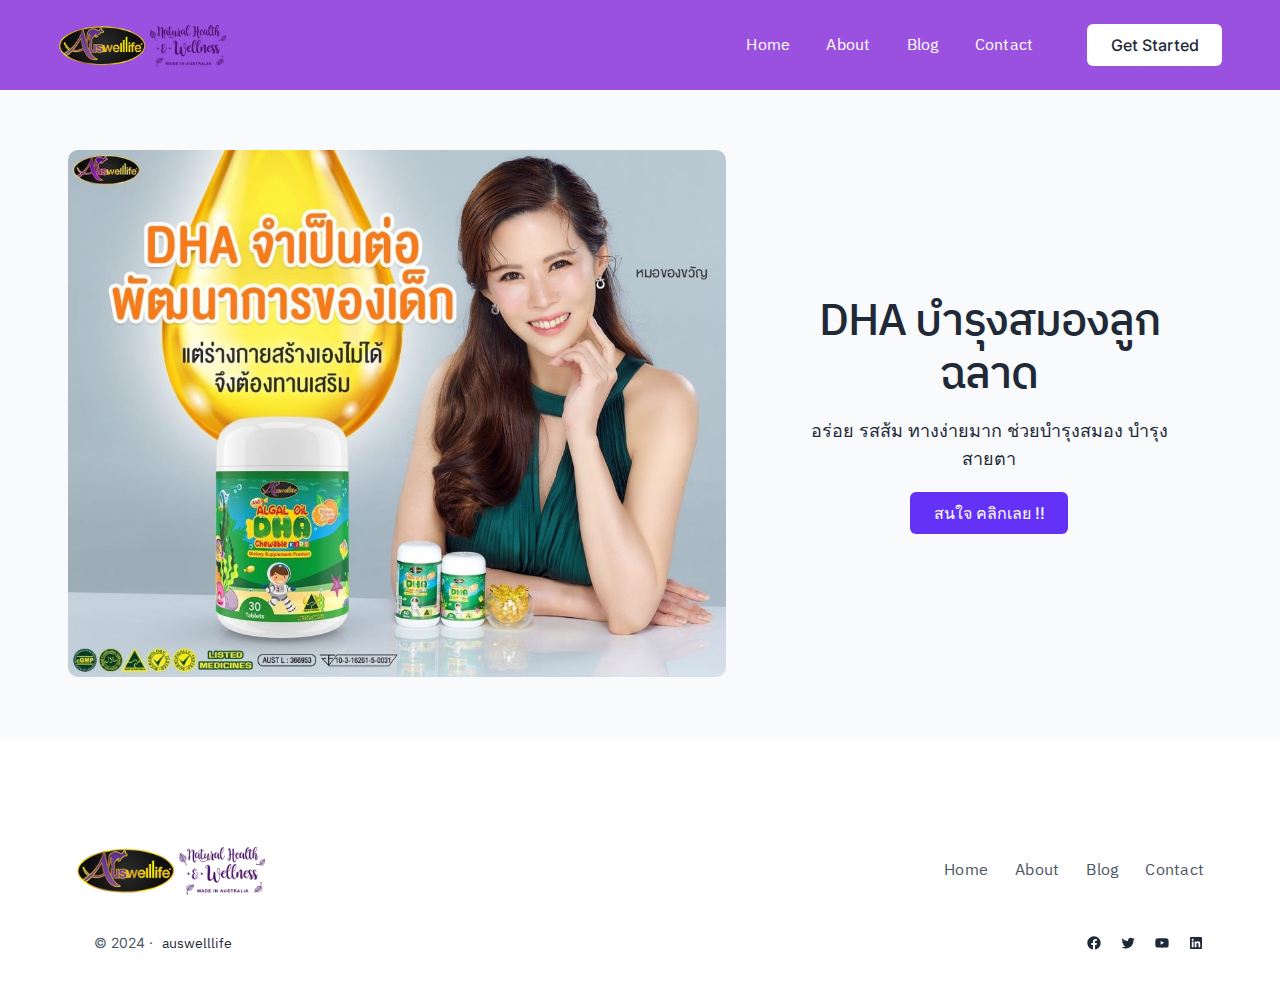
<file: index.html>
<!DOCTYPE html>
<html lang="en-US">
<head>
	<meta charset="UTF-8" />
	<meta name="viewport" content="width=device-width, initial-scale=1" />
<meta name='robots' content="index, follow, max-image-preview:large, max-snippet:-1, max-video-preview:-1" />

	<!-- This site is optimized with the Yoast SEO Premium plugin v25.4 (Yoast SEO v25.5) - https://yoast.com/wordpress/plugins/seo/ -->
	<link rel="canonical" href="/" />
	<meta property="og:locale" content="en_US" />
	<meta property="og:type" content="website" />
	<meta property="og:title" content="Home" />
	<meta property="og:description" content="DHA บำรุงสมองลูกฉลาด อร่อย รสส้ม ทางง่ายมาก ช่วยบำรุงสมอง บำรุงสายตา" />
	<meta property="og:url" content="/" />
	<meta property="og:site_name" content="auswelllife" />
	<meta property="article:modified_time" content="2025-07-23T11:02:49+00:00" />
	<meta property="og:image" content="/wp-content/uploads/2024/08/dha-1024x819.jpg" />
	<meta name="twitter:card" content="summary_large_image" />
	<script type="application/ld+json" class="yoast-schema-graph">{"@context":"https://schema.org","@graph":[{"@type":"WebPage","@id":"/","url":"/","name":"Home - auswelllife","isPartOf":{"@id":"/#website"},"primaryImageOfPage":{"@id":"/#primaryimage"},"image":{"@id":"/#primaryimage"},"thumbnailUrl":"/wp-content/uploads/2024/08/dha-1024x819.jpg","datePublished":"2024-08-08T05:35:52+00:00","dateModified":"2025-07-23T11:02:49+00:00","breadcrumb":{"@id":"/#breadcrumb"},"inLanguage":"en-US","potentialAction":[{"@type":"ReadAction","target":["/"]}]},{"@type":"ImageObject","inLanguage":"en-US","@id":"/#primaryimage","url":"/wp-content/uploads/2024/08/dha.jpg","contentUrl":"/wp-content/uploads/2024/08/dha.jpg","width":1350,"height":1080},{"@type":"BreadcrumbList","@id":"/#breadcrumb","itemListElement":[{"@type":"ListItem","position":1,"name":"Home"}]},{"@type":"WebSite","@id":"/#website","url":"/","name":"auswelllife","description":"","potentialAction":[{"@type":"SearchAction","target":{"@type":"EntryPoint","urlTemplate":"/?s={search_term_string}"},"query-input":{"@type":"PropertyValueSpecification","valueRequired":true,"valueName":"search_term_string"}}],"inLanguage":"en-US"}]}</script>
	<!-- / Yoast SEO Premium plugin. -->


<title>Home - auswelllife</title>
<link rel="alternate" type="application/rss+xml" title="auswelllife &raquo; Feed" href="/feed/" />
<link rel="alternate" type="application/rss+xml" title="auswelllife &raquo; Comments Feed" href="/comments/feed/" />
<script>
window._wpemojiSettings = {"baseUrl":"https:\/\/s.w.org\/images\/core\/emoji\/15.0.3\/72x72\/","ext":".png","svgUrl":"https:\/\/s.w.org\/images\/core\/emoji\/15.0.3\/svg\/","svgExt":".svg","source":{"concatemoji":"\/wp-includes\/js\/wp-emoji-release.min.js?ver=6.6.1"}};
/*! This file is auto-generated */
!function(i,n){var o,s,e;function c(e){try{var t={supportTests:e,timestamp:(new Date).valueOf()};sessionStorage.setItem(o,JSON.stringify(t))}catch(e){}}function p(e,t,n){e.clearRect(0,0,e.canvas.width,e.canvas.height),e.fillText(t,0,0);var t=new Uint32Array(e.getImageData(0,0,e.canvas.width,e.canvas.height).data),r=(e.clearRect(0,0,e.canvas.width,e.canvas.height),e.fillText(n,0,0),new Uint32Array(e.getImageData(0,0,e.canvas.width,e.canvas.height).data));return t.every(function(e,t){return e===r[t]})}function u(e,t,n){switch(t){case"flag":return n(e,"\ud83c\udff3\ufe0f\u200d\u26a7\ufe0f","\ud83c\udff3\ufe0f\u200b\u26a7\ufe0f")?!1:!n(e,"\ud83c\uddfa\ud83c\uddf3","\ud83c\uddfa\u200b\ud83c\uddf3")&&!n(e,"\ud83c\udff4\udb40\udc67\udb40\udc62\udb40\udc65\udb40\udc6e\udb40\udc67\udb40\udc7f","\ud83c\udff4\u200b\udb40\udc67\u200b\udb40\udc62\u200b\udb40\udc65\u200b\udb40\udc6e\u200b\udb40\udc67\u200b\udb40\udc7f");case"emoji":return!n(e,"\ud83d\udc26\u200d\u2b1b","\ud83d\udc26\u200b\u2b1b")}return!1}function f(e,t,n){var r="undefined"!=typeof WorkerGlobalScope&&self instanceof WorkerGlobalScope?new OffscreenCanvas(300,150):i.createElement("canvas"),a=r.getContext("2d",{willReadFrequently:!0}),o=(a.textBaseline="top",a.font="600 32px Arial",{});return e.forEach(function(e){o[e]=t(a,e,n)}),o}function t(e){var t=i.createElement("script");t.src=e,t.defer=!0,i.head.appendChild(t)}"undefined"!=typeof Promise&&(o="wpEmojiSettingsSupports",s=["flag","emoji"],n.supports={everything:!0,everythingExceptFlag:!0},e=new Promise(function(e){i.addEventListener("DOMContentLoaded",e,{once:!0})}),new Promise(function(t){var n=function(){try{var e=JSON.parse(sessionStorage.getItem(o));if("object"==typeof e&&"number"==typeof e.timestamp&&(new Date).valueOf()<e.timestamp+604800&&"object"==typeof e.supportTests)return e.supportTests}catch(e){}return null}();if(!n){if("undefined"!=typeof Worker&&"undefined"!=typeof OffscreenCanvas&&"undefined"!=typeof URL&&URL.createObjectURL&&"undefined"!=typeof Blob)try{var e="postMessage("+f.toString()+"("+[JSON.stringify(s),u.toString(),p.toString()].join(",")+"));",r=new Blob([e],{type:"text/javascript"}),a=new Worker(URL.createObjectURL(r),{name:"wpTestEmojiSupports"});return void(a.onmessage=function(e){c(n=e.data),a.terminate(),t(n)})}catch(e){}c(n=f(s,u,p))}t(n)}).then(function(e){for(var t in e)n.supports[t]=e[t],n.supports.everything=n.supports.everything&&n.supports[t],"flag"!==t&&(n.supports.everythingExceptFlag=n.supports.everythingExceptFlag&&n.supports[t]);n.supports.everythingExceptFlag=n.supports.everythingExceptFlag&&!n.supports.flag,n.DOMReady=!1,n.readyCallback=function(){n.DOMReady=!0}}).then(function(){return e}).then(function(){var e;n.supports.everything||(n.readyCallback(),(e=n.source||{}).concatemoji?t(e.concatemoji):e.wpemoji&&e.twemoji&&(t(e.twemoji),t(e.wpemoji)))}))}((window,document),window._wpemojiSettings);
</script>
<link rel='stylesheet' id='wp-block-image-css' href="/wp-includes/blocks/image/style.min.css?ver=6.6.1" media='all' />
<style id='wp-block-image-theme-inline-css'>
:root :where(.wp-block-image figcaption){color:#555;font-size:13px;text-align:center}.is-dark-theme :root :where(.wp-block-image figcaption){color:#ffffffa6}.wp-block-image{margin:0 0 1em}
</style>
<style id='wp-block-navigation-link-inline-css'>
.wp-block-navigation .wp-block-navigation-item__label{overflow-wrap:break-word}.wp-block-navigation .wp-block-navigation-item__description{display:none}.link-ui-tools{border-top:1px solid #f0f0f0;padding:8px}.link-ui-block-inserter{padding-top:8px}.link-ui-block-inserter__back{margin-left:8px;text-transform:uppercase}
</style>
<link rel='stylesheet' id='wp-block-navigation-css' href="/wp-includes/blocks/navigation/style.min.css?ver=6.6.1" media='all' />
<style id='wp-block-button-inline-css'>
.wp-block-button__link{box-sizing:border-box;cursor:pointer;display:inline-block;text-align:center;word-break:break-word}.wp-block-button__link.aligncenter{text-align:center}.wp-block-button__link.alignright{text-align:right}:where(.wp-block-button__link){border-radius:9999px;box-shadow:none;padding:calc(.667em + 2px) calc(1.333em + 2px);text-decoration:none}.wp-block-button[style*=text-decoration] .wp-block-button__link{text-decoration:inherit}.wp-block-buttons>.wp-block-button.has-custom-width{max-width:none}.wp-block-buttons>.wp-block-button.has-custom-width .wp-block-button__link{width:100%}.wp-block-buttons>.wp-block-button.has-custom-font-size .wp-block-button__link{font-size:inherit}.wp-block-buttons>.wp-block-button.wp-block-button__width-25{width:calc(25% - var(--wp--style--block-gap, .5em)*.75)}.wp-block-buttons>.wp-block-button.wp-block-button__width-50{width:calc(50% - var(--wp--style--block-gap, .5em)*.5)}.wp-block-buttons>.wp-block-button.wp-block-button__width-75{width:calc(75% - var(--wp--style--block-gap, .5em)*.25)}.wp-block-buttons>.wp-block-button.wp-block-button__width-100{flex-basis:100%;width:100%}.wp-block-buttons.is-vertical>.wp-block-button.wp-block-button__width-25{width:25%}.wp-block-buttons.is-vertical>.wp-block-button.wp-block-button__width-50{width:50%}.wp-block-buttons.is-vertical>.wp-block-button.wp-block-button__width-75{width:75%}.wp-block-button.is-style-squared,.wp-block-button__link.wp-block-button.is-style-squared{border-radius:0}.wp-block-button.no-border-radius,.wp-block-button__link.no-border-radius{border-radius:0!important}:root :where(.wp-block-button .wp-block-button__link.is-style-outline),:root :where(.wp-block-button.is-style-outline>.wp-block-button__link){border:2px solid;padding:.667em 1.333em}:root :where(.wp-block-button .wp-block-button__link.is-style-outline:not(.has-text-color)),:root :where(.wp-block-button.is-style-outline>.wp-block-button__link:not(.has-text-color)){color:currentColor}:root :where(.wp-block-button .wp-block-button__link.is-style-outline:not(.has-background)),:root :where(.wp-block-button.is-style-outline>.wp-block-button__link:not(.has-background)){background-color:initial;background-image:none}

			div.is-style-swt-button-secondary .wp-element-button {
                color: var(--wp--preset--color--body);
				background: var(--wp--preset--color--surface);
			}

            div.is-style-swt-button-secondary .wp-element-button:hover {
                color: var(--wp--preset--color--body);
				background: var(--wp--preset--color--surface);
			}
		

			div.is-style-swt-button-inverse .wp-element-button {
                color: #1F2937;
				background: #fff;
			}

            div.is-style-swt-button-inverse .wp-element-button:hover {
                color: #1F2937;
				background: #fff;
			}
		
</style>
<style id='wp-block-buttons-inline-css'>
.wp-block-buttons.is-vertical{flex-direction:column}.wp-block-buttons.is-vertical>.wp-block-button:last-child{margin-bottom:0}.wp-block-buttons>.wp-block-button{display:inline-block;margin:0}.wp-block-buttons.is-content-justification-left{justify-content:flex-start}.wp-block-buttons.is-content-justification-left.is-vertical{align-items:flex-start}.wp-block-buttons.is-content-justification-center{justify-content:center}.wp-block-buttons.is-content-justification-center.is-vertical{align-items:center}.wp-block-buttons.is-content-justification-right{justify-content:flex-end}.wp-block-buttons.is-content-justification-right.is-vertical{align-items:flex-end}.wp-block-buttons.is-content-justification-space-between{justify-content:space-between}.wp-block-buttons.aligncenter{text-align:center}.wp-block-buttons:not(.is-content-justification-space-between,.is-content-justification-right,.is-content-justification-left,.is-content-justification-center) .wp-block-button.aligncenter{margin-left:auto;margin-right:auto;width:100%}.wp-block-buttons[style*=text-decoration] .wp-block-button,.wp-block-buttons[style*=text-decoration] .wp-block-button__link{text-decoration:inherit}.wp-block-buttons.has-custom-font-size .wp-block-button__link{font-size:inherit}.wp-block-button.aligncenter{text-align:center}
</style>
<style id='wp-block-group-inline-css'>
.wp-block-group{box-sizing:border-box}:where(.wp-block-group.wp-block-group-is-layout-constrained){position:relative}
</style>
<style id='wp-block-group-theme-inline-css'>
:where(.wp-block-group.has-background){padding:1.25em 2.375em}
</style>
<style id='wp-block-template-part-theme-inline-css'>
:root :where(.wp-block-template-part.has-background){margin-bottom:0;margin-top:0;padding:1.25em 2.375em}
</style>
<style id='wp-block-post-title-inline-css'>
.wp-block-post-title{box-sizing:border-box;word-break:break-word}.wp-block-post-title a{display:inline-block}
</style>
<style id='wp-block-post-featured-image-inline-css'>
.wp-block-post-featured-image{margin-left:0;margin-right:0}.wp-block-post-featured-image a{display:block;height:100%}.wp-block-post-featured-image img{box-sizing:border-box;height:auto;max-width:100%;vertical-align:bottom;width:100%}.wp-block-post-featured-image.alignfull img,.wp-block-post-featured-image.alignwide img{width:100%}.wp-block-post-featured-image .wp-block-post-featured-image__overlay.has-background-dim{background-color:#000;inset:0;position:absolute}.wp-block-post-featured-image{position:relative}.wp-block-post-featured-image .wp-block-post-featured-image__overlay.has-background-gradient{background-color:initial}.wp-block-post-featured-image .wp-block-post-featured-image__overlay.has-background-dim-0{opacity:0}.wp-block-post-featured-image .wp-block-post-featured-image__overlay.has-background-dim-10{opacity:.1}.wp-block-post-featured-image .wp-block-post-featured-image__overlay.has-background-dim-20{opacity:.2}.wp-block-post-featured-image .wp-block-post-featured-image__overlay.has-background-dim-30{opacity:.3}.wp-block-post-featured-image .wp-block-post-featured-image__overlay.has-background-dim-40{opacity:.4}.wp-block-post-featured-image .wp-block-post-featured-image__overlay.has-background-dim-50{opacity:.5}.wp-block-post-featured-image .wp-block-post-featured-image__overlay.has-background-dim-60{opacity:.6}.wp-block-post-featured-image .wp-block-post-featured-image__overlay.has-background-dim-70{opacity:.7}.wp-block-post-featured-image .wp-block-post-featured-image__overlay.has-background-dim-80{opacity:.8}.wp-block-post-featured-image .wp-block-post-featured-image__overlay.has-background-dim-90{opacity:.9}.wp-block-post-featured-image .wp-block-post-featured-image__overlay.has-background-dim-100{opacity:1}.wp-block-post-featured-image:where(.alignleft,.alignright){width:100%}
</style>
<style id='wp-block-heading-inline-css'>
h1.has-background,h2.has-background,h3.has-background,h4.has-background,h5.has-background,h6.has-background{padding:1.25em 2.375em}h1.has-text-align-left[style*=writing-mode]:where([style*=vertical-lr]),h1.has-text-align-right[style*=writing-mode]:where([style*=vertical-rl]),h2.has-text-align-left[style*=writing-mode]:where([style*=vertical-lr]),h2.has-text-align-right[style*=writing-mode]:where([style*=vertical-rl]),h3.has-text-align-left[style*=writing-mode]:where([style*=vertical-lr]),h3.has-text-align-right[style*=writing-mode]:where([style*=vertical-rl]),h4.has-text-align-left[style*=writing-mode]:where([style*=vertical-lr]),h4.has-text-align-right[style*=writing-mode]:where([style*=vertical-rl]),h5.has-text-align-left[style*=writing-mode]:where([style*=vertical-lr]),h5.has-text-align-right[style*=writing-mode]:where([style*=vertical-rl]),h6.has-text-align-left[style*=writing-mode]:where([style*=vertical-lr]),h6.has-text-align-right[style*=writing-mode]:where([style*=vertical-rl]){rotate:180deg}
</style>
<style id='wp-block-paragraph-inline-css'>
.is-small-text{font-size:.875em}.is-regular-text{font-size:1em}.is-large-text{font-size:2.25em}.is-larger-text{font-size:3em}.has-drop-cap:not(:focus):first-letter{float:left;font-size:8.4em;font-style:normal;font-weight:100;line-height:.68;margin:.05em .1em 0 0;text-transform:uppercase}body.rtl .has-drop-cap:not(:focus):first-letter{float:none;margin-left:.1em}p.has-drop-cap.has-background{overflow:hidden}:root :where(p.has-background){padding:1.25em 2.375em}:where(p.has-text-color:not(.has-link-color)) a{color:inherit}p.has-text-align-left[style*="writing-mode:vertical-lr"],p.has-text-align-right[style*="writing-mode:vertical-rl"]{rotate:180deg}
</style>
<style id='wp-block-comments-inline-css'>
.wp-block-post-comments{box-sizing:border-box}.wp-block-post-comments .alignleft{float:left}.wp-block-post-comments .alignright{float:right}.wp-block-post-comments .navigation:after{clear:both;content:"";display:table}.wp-block-post-comments .commentlist{clear:both;list-style:none;margin:0;padding:0}.wp-block-post-comments .commentlist .comment{min-height:2.25em;padding-left:3.25em}.wp-block-post-comments .commentlist .comment p{font-size:1em;line-height:1.8;margin:1em 0}.wp-block-post-comments .commentlist .children{list-style:none;margin:0;padding:0}.wp-block-post-comments .comment-author{line-height:1.5}.wp-block-post-comments .comment-author .avatar{border-radius:1.5em;display:block;float:left;height:2.5em;margin-right:.75em;margin-top:.5em;width:2.5em}.wp-block-post-comments .comment-author cite{font-style:normal}.wp-block-post-comments .comment-meta{font-size:.875em;line-height:1.5}.wp-block-post-comments .comment-meta b{font-weight:400}.wp-block-post-comments .comment-meta .comment-awaiting-moderation{display:block;margin-bottom:1em;margin-top:1em}.wp-block-post-comments .comment-body .commentmetadata{font-size:.875em}.wp-block-post-comments .comment-form-author label,.wp-block-post-comments .comment-form-comment label,.wp-block-post-comments .comment-form-email label,.wp-block-post-comments .comment-form-url label{display:block;margin-bottom:.25em}.wp-block-post-comments .comment-form input:not([type=submit]):not([type=checkbox]),.wp-block-post-comments .comment-form textarea{box-sizing:border-box;display:block;width:100%}.wp-block-post-comments .comment-form-cookies-consent{display:flex;gap:.25em}.wp-block-post-comments .comment-form-cookies-consent #wp-comment-cookies-consent{margin-top:.35em}.wp-block-post-comments .comment-reply-title{margin-bottom:0}.wp-block-post-comments .comment-reply-title :where(small){font-size:var(--wp--preset--font-size--medium,smaller);margin-left:.5em}.wp-block-post-comments .reply{font-size:.875em;margin-bottom:1.4em}.wp-block-post-comments input:not([type=submit]),.wp-block-post-comments textarea{border:1px solid #949494;font-family:inherit;font-size:1em}.wp-block-post-comments input:not([type=submit]):not([type=checkbox]),.wp-block-post-comments textarea{padding:calc(.667em + 2px)}:where(.wp-block-post-comments input[type=submit]){border:none}
</style>
<style id='wp-block-site-title-inline-css'>
:root :where(.wp-block-site-title a){color:inherit}
</style>
<link rel='stylesheet' id='wp-block-social-links-css' href="/wp-includes/blocks/social-links/style.min.css?ver=6.6.1" media='all' />
<style id='wp-emoji-styles-inline-css'>

	img.wp-smiley, img.emoji {
		display: inline !important;
		border: none !important;
		box-shadow: none !important;
		height: 1em !important;
		width: 1em !important;
		margin: 0 0.07em !important;
		vertical-align: -0.1em !important;
		background: none !important;
		padding: 0 !important;
	}
</style>
<style id='wp-block-library-inline-css'>
:root{--wp-admin-theme-color:#007cba;--wp-admin-theme-color--rgb:0,124,186;--wp-admin-theme-color-darker-10:#006ba1;--wp-admin-theme-color-darker-10--rgb:0,107,161;--wp-admin-theme-color-darker-20:#005a87;--wp-admin-theme-color-darker-20--rgb:0,90,135;--wp-admin-border-width-focus:2px;--wp-block-synced-color:#7a00df;--wp-block-synced-color--rgb:122,0,223;--wp-bound-block-color:var(--wp-block-synced-color)}@media (min-resolution:192dpi){:root{--wp-admin-border-width-focus:1.5px}}.wp-element-button{cursor:pointer}:root{--wp--preset--font-size--normal:16px;--wp--preset--font-size--huge:42px}:root .has-very-light-gray-background-color{background-color:#eee}:root .has-very-dark-gray-background-color{background-color:#313131}:root .has-very-light-gray-color{color:#eee}:root .has-very-dark-gray-color{color:#313131}:root .has-vivid-green-cyan-to-vivid-cyan-blue-gradient-background{background:linear-gradient(135deg,#00d084,#0693e3)}:root .has-purple-crush-gradient-background{background:linear-gradient(135deg,#34e2e4,#4721fb 50%,#ab1dfe)}:root .has-hazy-dawn-gradient-background{background:linear-gradient(135deg,#faaca8,#dad0ec)}:root .has-subdued-olive-gradient-background{background:linear-gradient(135deg,#fafae1,#67a671)}:root .has-atomic-cream-gradient-background{background:linear-gradient(135deg,#fdd79a,#004a59)}:root .has-nightshade-gradient-background{background:linear-gradient(135deg,#330968,#31cdcf)}:root .has-midnight-gradient-background{background:linear-gradient(135deg,#020381,#2874fc)}.has-regular-font-size{font-size:1em}.has-larger-font-size{font-size:2.625em}.has-normal-font-size{font-size:var(--wp--preset--font-size--normal)}.has-huge-font-size{font-size:var(--wp--preset--font-size--huge)}.has-text-align-center{text-align:center}.has-text-align-left{text-align:left}.has-text-align-right{text-align:right}#end-resizable-editor-section{display:none}.aligncenter{clear:both}.items-justified-left{justify-content:flex-start}.items-justified-center{justify-content:center}.items-justified-right{justify-content:flex-end}.items-justified-space-between{justify-content:space-between}.screen-reader-text{border:0;clip:rect(1px,1px,1px,1px);clip-path:inset(50%);height:1px;margin:-1px;overflow:hidden;padding:0;position:absolute;width:1px;word-wrap:normal!important}.screen-reader-text:focus{background-color:#ddd;clip:auto!important;clip-path:none;color:#444;display:block;font-size:1em;height:auto;left:5px;line-height:normal;padding:15px 23px 14px;text-decoration:none;top:5px;width:auto;z-index:100000}html :where(.has-border-color){border-style:solid}html :where([style*=border-top-color]){border-top-style:solid}html :where([style*=border-right-color]){border-right-style:solid}html :where([style*=border-bottom-color]){border-bottom-style:solid}html :where([style*=border-left-color]){border-left-style:solid}html :where([style*=border-width]){border-style:solid}html :where([style*=border-top-width]){border-top-style:solid}html :where([style*=border-right-width]){border-right-style:solid}html :where([style*=border-bottom-width]){border-bottom-style:solid}html :where([style*=border-left-width]){border-left-style:solid}html :where(img[class*=wp-image-]){height:auto;max-width:100%}:where(figure){margin:0 0 1em}html :where(.is-position-sticky){--wp-admin--admin-bar--position-offset:var(--wp-admin--admin-bar--height,0px)}@media screen and (max-width:600px){html :where(.is-position-sticky){--wp-admin--admin-bar--position-offset:0px}}
</style>
<link rel='stylesheet' id='spectra-one-editor-css' href="/wp-content/themes/spectra-one/assets/css/minified/editor.min.css?ver=1.1.7" media='all' />
<style id='global-styles-inline-css'>
:root{--wp--preset--aspect-ratio--square: 1;--wp--preset--aspect-ratio--4-3: 4/3;--wp--preset--aspect-ratio--3-4: 3/4;--wp--preset--aspect-ratio--3-2: 3/2;--wp--preset--aspect-ratio--2-3: 2/3;--wp--preset--aspect-ratio--16-9: 16/9;--wp--preset--aspect-ratio--9-16: 9/16;--wp--preset--color--black: #000000;--wp--preset--color--cyan-bluish-gray: #abb8c3;--wp--preset--color--white: #ffffff;--wp--preset--color--pale-pink: #f78da7;--wp--preset--color--vivid-red: #cf2e2e;--wp--preset--color--luminous-vivid-orange: #ff6900;--wp--preset--color--luminous-vivid-amber: #fcb900;--wp--preset--color--light-green-cyan: #7bdcb5;--wp--preset--color--vivid-green-cyan: #00d084;--wp--preset--color--pale-cyan-blue: #8ed1fc;--wp--preset--color--vivid-cyan-blue: #0693e3;--wp--preset--color--vivid-purple: #9b51e0;--wp--preset--color--primary: #6431F6;--wp--preset--color--secondary: #7345F7;--wp--preset--color--heading: #1F2937;--wp--preset--color--body: #4B5563;--wp--preset--color--background: #FFFFFF;--wp--preset--color--tertiary: #F6EBFE;--wp--preset--color--quaternary: #FFFBEB;--wp--preset--color--surface: #F8FAFC;--wp--preset--color--foreground: #6431F7;--wp--preset--color--outline: #E6E9EF;--wp--preset--color--neutral: #6E7787;--wp--preset--color--transparent: transparent;--wp--preset--color--current-color: currentColor;--wp--preset--color--inherit: inherit;--wp--preset--gradient--vivid-cyan-blue-to-vivid-purple: linear-gradient(135deg,rgba(6,147,227,1) 0%,rgb(155,81,224) 100%);--wp--preset--gradient--light-green-cyan-to-vivid-green-cyan: linear-gradient(135deg,rgb(122,220,180) 0%,rgb(0,208,130) 100%);--wp--preset--gradient--luminous-vivid-amber-to-luminous-vivid-orange: linear-gradient(135deg,rgba(252,185,0,1) 0%,rgba(255,105,0,1) 100%);--wp--preset--gradient--luminous-vivid-orange-to-vivid-red: linear-gradient(135deg,rgba(255,105,0,1) 0%,rgb(207,46,46) 100%);--wp--preset--gradient--very-light-gray-to-cyan-bluish-gray: linear-gradient(135deg,rgb(238,238,238) 0%,rgb(169,184,195) 100%);--wp--preset--gradient--cool-to-warm-spectrum: linear-gradient(135deg,rgb(74,234,220) 0%,rgb(151,120,209) 20%,rgb(207,42,186) 40%,rgb(238,44,130) 60%,rgb(251,105,98) 80%,rgb(254,248,76) 100%);--wp--preset--gradient--blush-light-purple: linear-gradient(135deg,rgb(255,206,236) 0%,rgb(152,150,240) 100%);--wp--preset--gradient--blush-bordeaux: linear-gradient(135deg,rgb(254,205,165) 0%,rgb(254,45,45) 50%,rgb(107,0,62) 100%);--wp--preset--gradient--luminous-dusk: linear-gradient(135deg,rgb(255,203,112) 0%,rgb(199,81,192) 50%,rgb(65,88,208) 100%);--wp--preset--gradient--pale-ocean: linear-gradient(135deg,rgb(255,245,203) 0%,rgb(182,227,212) 50%,rgb(51,167,181) 100%);--wp--preset--gradient--electric-grass: linear-gradient(135deg,rgb(202,248,128) 0%,rgb(113,206,126) 100%);--wp--preset--gradient--midnight: linear-gradient(135deg,rgb(2,3,129) 0%,rgb(40,116,252) 100%);--wp--preset--gradient--primary: linear-gradient(286.83deg, #931CF0 -1.55%, #4F2CDD 100%);;--wp--preset--font-size--small: clamp(14px, 1.6vw, 16px);--wp--preset--font-size--medium: clamp(16px, 1.8vw, 18px);--wp--preset--font-size--large: clamp(20px, 2.2vw, 22px);--wp--preset--font-size--x-large: clamp(24px, 3vw, 28px);--wp--preset--font-size--x-small: clamp(12px, 1.5vw, 14px);--wp--preset--font-size--xx-large: clamp(28px, 3.6vw, 36px);--wp--preset--font-size--xxx-large: clamp(32px, 3.6vw, 44px);--wp--preset--font-size--xxxx-large: clamp(40px, 6.6vw, 56px);--wp--preset--font-family--inter: "Inter", sans-serif;--wp--preset--spacing--20: 0.44rem;--wp--preset--spacing--30: 0.67rem;--wp--preset--spacing--40: 1rem;--wp--preset--spacing--50: 1.5rem;--wp--preset--spacing--60: 2.25rem;--wp--preset--spacing--70: 3.38rem;--wp--preset--spacing--80: 5.06rem;--wp--preset--spacing--xxx-small: calc(var(--wp--preset--font-size--medium,1rem)/4);--wp--preset--spacing--xx-small: calc(var(--wp--preset--font-size--medium,1rem)/2);--wp--preset--spacing--x-small: calc(var(--wp--preset--font-size--medium,1rem));--wp--preset--spacing--small: calc(var(--wp--preset--font-size--medium,1rem)*1.5);--wp--preset--spacing--medium: calc(var(--wp--preset--font-size--medium,1rem)*2);--wp--preset--spacing--large: calc(var(--wp--preset--font-size--medium,1rem)*3);--wp--preset--spacing--x-large: calc(var(--wp--preset--font-size--medium,1rem)*4);--wp--preset--spacing--xx-large: calc(var(--wp--preset--font-size--medium,1rem)*6);--wp--preset--shadow--natural: 6px 6px 9px rgba(0, 0, 0, 0.2);--wp--preset--shadow--deep: 12px 12px 50px rgba(0, 0, 0, 0.4);--wp--preset--shadow--sharp: 6px 6px 0px rgba(0, 0, 0, 0.2);--wp--preset--shadow--outlined: 6px 6px 0px -3px rgba(255, 255, 255, 1), 6px 6px rgba(0, 0, 0, 1);--wp--preset--shadow--crisp: 6px 6px 0px rgba(0, 0, 0, 1);--wp--custom--font-weight--black: 900;--wp--custom--font-weight--extra-bold: 800;--wp--custom--font-weight--bold: 700;--wp--custom--font-weight--semi-bold: 600;--wp--custom--font-weight--medium: 500;--wp--custom--font-weight--regular: 400;--wp--custom--font-weight--light: 300;--wp--custom--font-weight--extra-light: 200;--wp--custom--font-weight--thin: 100;--wp--custom--line-height--initial: 1;--wp--custom--line-height--xx-small: 1.2;--wp--custom--line-height--x-small: 1.3;--wp--custom--line-height--small: 1.4;--wp--custom--line-height--medium: 1.45;--wp--custom--line-height--large: 1.6;--wp--custom--border-radius--xx-small: 4px;--wp--custom--border-radius--x-small: 6px;--wp--custom--border-radius--small: 8px;--wp--custom--border-radius--medium: 12px;--wp--custom--border-radius--large: 16px;--wp--custom--border-radius--x-large: 20px;--wp--custom--border-radius--xx-large: 24px;--wp--custom--border-radius--full: 999px;--wp--custom--font-family--body: var(--wp--preset--font-family--inter);}:root { --wp--style--global--content-size: 764px;--wp--style--global--wide-size: 1164px; }:where(body) { margin: 0; }.wp-site-blocks { padding-top: var(--wp--style--root--padding-top); padding-bottom: var(--wp--style--root--padding-bottom); }.has-global-padding { padding-right: var(--wp--style--root--padding-right); padding-left: var(--wp--style--root--padding-left); }.has-global-padding > .alignfull { margin-right: calc(var(--wp--style--root--padding-right) * -1); margin-left: calc(var(--wp--style--root--padding-left) * -1); }.has-global-padding :where(:not(.alignfull.is-layout-flow) > .has-global-padding:not(.wp-block-block, .alignfull)) { padding-right: 0; padding-left: 0; }.has-global-padding :where(:not(.alignfull.is-layout-flow) > .has-global-padding:not(.wp-block-block, .alignfull)) > .alignfull { margin-left: 0; margin-right: 0; }.wp-site-blocks > .alignleft { float: left; margin-right: 2em; }.wp-site-blocks > .alignright { float: right; margin-left: 2em; }.wp-site-blocks > .aligncenter { justify-content: center; margin-left: auto; margin-right: auto; }:where(.wp-site-blocks) > * { margin-block-start: var(--wp--preset--spacing--x-small); margin-block-end: 0; }:where(.wp-site-blocks) > :first-child { margin-block-start: 0; }:where(.wp-site-blocks) > :last-child { margin-block-end: 0; }:root { --wp--style--block-gap: var(--wp--preset--spacing--x-small); }.is-layout-flow  > :first-child{margin-block-start: 0;}.is-layout-flow  > :last-child{margin-block-end: 0;}.is-layout-flow  > *{margin-block-start: var(--wp--preset--spacing--x-small);margin-block-end: 0;}.is-layout-constrained  > :first-child{margin-block-start: 0;}.is-layout-constrained  > :last-child{margin-block-end: 0;}.is-layout-constrained  > *{margin-block-start: var(--wp--preset--spacing--x-small);margin-block-end: 0;}.is-layout-flex {gap: var(--wp--preset--spacing--x-small);}.is-layout-grid {gap: var(--wp--preset--spacing--x-small);}.is-layout-flow > .alignleft{float: left;margin-inline-start: 0;margin-inline-end: 2em;}.is-layout-flow > .alignright{float: right;margin-inline-start: 2em;margin-inline-end: 0;}.is-layout-flow > .aligncenter{margin-left: auto !important;margin-right: auto !important;}.is-layout-constrained > .alignleft{float: left;margin-inline-start: 0;margin-inline-end: 2em;}.is-layout-constrained > .alignright{float: right;margin-inline-start: 2em;margin-inline-end: 0;}.is-layout-constrained > .aligncenter{margin-left: auto !important;margin-right: auto !important;}.is-layout-constrained > :where(:not(.alignleft):not(.alignright):not(.alignfull)){max-width: var(--wp--style--global--content-size);margin-left: auto !important;margin-right: auto !important;}.is-layout-constrained > .alignwide{max-width: var(--wp--style--global--wide-size);}body .is-layout-flex{display: flex;}.is-layout-flex{flex-wrap: wrap;align-items: center;}.is-layout-flex > :is(*, div){margin: 0;}body .is-layout-grid{display: grid;}.is-layout-grid > :is(*, div){margin: 0;}:root :where(body){background-color: var(--wp--preset--color--background);color: var(--wp--preset--color--body);font-family: var(--wp--custom--font-family--body);font-size: var(--wp--preset--font-size--medium);font-weight: var(--wp--custom--font-weight--regular);line-height: var(--wp--custom--line-height--large);--wp--style--root--padding-top: 0px;--wp--style--root--padding-right: 0px;--wp--style--root--padding-bottom: 0px;--wp--style--root--padding-left: 0px;}a:where(:not(.wp-element-button)){color: var(--wp--preset--color--primary);text-decoration: none;}:root :where(a:where(:not(.wp-element-button)):hover){color: var(--wp--preset--color--secondary);}h1, h2, h3, h4, h5, h6{color: var(--wp--preset--color--heading);}h1{font-size: var(--wp--preset--font-size--xxxx-large);font-weight: var(--wp--custom--font-weight--medium);letter-spacing: -2px;line-height: var(--wp--custom--line-height--xx-small);margin-bottom: var(--wp--preset--spacing--small);}h2{font-size: var(--wp--preset--font-size--xxx-large);font-weight: var(--wp--custom--font-weight--medium);letter-spacing: -1px;line-height: var(--wp--custom--line-height--xx-small);margin-top: var(--wp--preset--spacing--medium);margin-bottom: var(--wp--preset--spacing--x-small);}h3{font-size: var(--wp--preset--font-size--xx-large);font-weight: var(--wp--custom--font-weight--medium);letter-spacing: -0.5px;line-height: var(--wp--custom--line-height--x-small);margin-top: var(--wp--preset--spacing--medium);margin-bottom: var(--wp--preset--spacing--x-small);}h4{font-size: var(--wp--preset--font-size--x-large);font-weight: var(--wp--custom--font-weight--semi-bold);letter-spacing: -0.25px;line-height: var(--wp--custom--line-height--x-small);margin-top: var(--wp--preset--spacing--small);margin-bottom: var(--wp--preset--spacing--xx-small);}h5{font-size: var(--wp--preset--font-size--large);font-weight: var(--wp--custom--font-weight--semi-bold);line-height: var(--wp--custom--line-height--medium);margin-top: var(--wp--preset--spacing--small);margin-bottom: var(--wp--preset--spacing--xx-small);}h6{font-size: var(--wp--preset--font-size--medium);font-weight: var(--wp--custom--font-weight--semi-bold);line-height: var(--wp--custom--line-height--medium);margin-top: var(--wp--preset--spacing--x-small);margin-bottom: var(--wp--preset--spacing--xx-small);}:root :where(.wp-element-button, .wp-block-button__link){background-color: var(--wp--preset--color--primary);border-radius: 0.375em;border-color: var(--wp--preset--color--primary);border-width: 0;color: var(--wp--preset--color--background);font-family: inherit;font-size: var(--wp--preset--font-size--small);font-weight: var(--wp--custom--font-weight--medium);line-height: var(--wp--custom--line-height--initial);padding: calc(0.667em + 2px) calc(1.333em + 2px);text-decoration: none;}:root :where(.wp-element-button:hover, .wp-block-button__link:hover){background-color: var(--wp--preset--color--secondary);}.has-black-color{color: var(--wp--preset--color--black) !important;}.has-cyan-bluish-gray-color{color: var(--wp--preset--color--cyan-bluish-gray) !important;}.has-white-color{color: var(--wp--preset--color--white) !important;}.has-pale-pink-color{color: var(--wp--preset--color--pale-pink) !important;}.has-vivid-red-color{color: var(--wp--preset--color--vivid-red) !important;}.has-luminous-vivid-orange-color{color: var(--wp--preset--color--luminous-vivid-orange) !important;}.has-luminous-vivid-amber-color{color: var(--wp--preset--color--luminous-vivid-amber) !important;}.has-light-green-cyan-color{color: var(--wp--preset--color--light-green-cyan) !important;}.has-vivid-green-cyan-color{color: var(--wp--preset--color--vivid-green-cyan) !important;}.has-pale-cyan-blue-color{color: var(--wp--preset--color--pale-cyan-blue) !important;}.has-vivid-cyan-blue-color{color: var(--wp--preset--color--vivid-cyan-blue) !important;}.has-vivid-purple-color{color: var(--wp--preset--color--vivid-purple) !important;}.has-primary-color{color: var(--wp--preset--color--primary) !important;}.has-secondary-color{color: var(--wp--preset--color--secondary) !important;}.has-heading-color{color: var(--wp--preset--color--heading) !important;}.has-body-color{color: var(--wp--preset--color--body) !important;}.has-background-color{color: var(--wp--preset--color--background) !important;}.has-tertiary-color{color: var(--wp--preset--color--tertiary) !important;}.has-quaternary-color{color: var(--wp--preset--color--quaternary) !important;}.has-surface-color{color: var(--wp--preset--color--surface) !important;}.has-foreground-color{color: var(--wp--preset--color--foreground) !important;}.has-outline-color{color: var(--wp--preset--color--outline) !important;}.has-neutral-color{color: var(--wp--preset--color--neutral) !important;}.has-transparent-color{color: var(--wp--preset--color--transparent) !important;}.has-current-color-color{color: var(--wp--preset--color--current-color) !important;}.has-inherit-color{color: var(--wp--preset--color--inherit) !important;}.has-black-background-color{background-color: var(--wp--preset--color--black) !important;}.has-cyan-bluish-gray-background-color{background-color: var(--wp--preset--color--cyan-bluish-gray) !important;}.has-white-background-color{background-color: var(--wp--preset--color--white) !important;}.has-pale-pink-background-color{background-color: var(--wp--preset--color--pale-pink) !important;}.has-vivid-red-background-color{background-color: var(--wp--preset--color--vivid-red) !important;}.has-luminous-vivid-orange-background-color{background-color: var(--wp--preset--color--luminous-vivid-orange) !important;}.has-luminous-vivid-amber-background-color{background-color: var(--wp--preset--color--luminous-vivid-amber) !important;}.has-light-green-cyan-background-color{background-color: var(--wp--preset--color--light-green-cyan) !important;}.has-vivid-green-cyan-background-color{background-color: var(--wp--preset--color--vivid-green-cyan) !important;}.has-pale-cyan-blue-background-color{background-color: var(--wp--preset--color--pale-cyan-blue) !important;}.has-vivid-cyan-blue-background-color{background-color: var(--wp--preset--color--vivid-cyan-blue) !important;}.has-vivid-purple-background-color{background-color: var(--wp--preset--color--vivid-purple) !important;}.has-primary-background-color{background-color: var(--wp--preset--color--primary) !important;}.has-secondary-background-color{background-color: var(--wp--preset--color--secondary) !important;}.has-heading-background-color{background-color: var(--wp--preset--color--heading) !important;}.has-body-background-color{background-color: var(--wp--preset--color--body) !important;}.has-background-background-color{background-color: var(--wp--preset--color--background) !important;}.has-tertiary-background-color{background-color: var(--wp--preset--color--tertiary) !important;}.has-quaternary-background-color{background-color: var(--wp--preset--color--quaternary) !important;}.has-surface-background-color{background-color: var(--wp--preset--color--surface) !important;}.has-foreground-background-color{background-color: var(--wp--preset--color--foreground) !important;}.has-outline-background-color{background-color: var(--wp--preset--color--outline) !important;}.has-neutral-background-color{background-color: var(--wp--preset--color--neutral) !important;}.has-transparent-background-color{background-color: var(--wp--preset--color--transparent) !important;}.has-current-color-background-color{background-color: var(--wp--preset--color--current-color) !important;}.has-inherit-background-color{background-color: var(--wp--preset--color--inherit) !important;}.has-black-border-color{border-color: var(--wp--preset--color--black) !important;}.has-cyan-bluish-gray-border-color{border-color: var(--wp--preset--color--cyan-bluish-gray) !important;}.has-white-border-color{border-color: var(--wp--preset--color--white) !important;}.has-pale-pink-border-color{border-color: var(--wp--preset--color--pale-pink) !important;}.has-vivid-red-border-color{border-color: var(--wp--preset--color--vivid-red) !important;}.has-luminous-vivid-orange-border-color{border-color: var(--wp--preset--color--luminous-vivid-orange) !important;}.has-luminous-vivid-amber-border-color{border-color: var(--wp--preset--color--luminous-vivid-amber) !important;}.has-light-green-cyan-border-color{border-color: var(--wp--preset--color--light-green-cyan) !important;}.has-vivid-green-cyan-border-color{border-color: var(--wp--preset--color--vivid-green-cyan) !important;}.has-pale-cyan-blue-border-color{border-color: var(--wp--preset--color--pale-cyan-blue) !important;}.has-vivid-cyan-blue-border-color{border-color: var(--wp--preset--color--vivid-cyan-blue) !important;}.has-vivid-purple-border-color{border-color: var(--wp--preset--color--vivid-purple) !important;}.has-primary-border-color{border-color: var(--wp--preset--color--primary) !important;}.has-secondary-border-color{border-color: var(--wp--preset--color--secondary) !important;}.has-heading-border-color{border-color: var(--wp--preset--color--heading) !important;}.has-body-border-color{border-color: var(--wp--preset--color--body) !important;}.has-background-border-color{border-color: var(--wp--preset--color--background) !important;}.has-tertiary-border-color{border-color: var(--wp--preset--color--tertiary) !important;}.has-quaternary-border-color{border-color: var(--wp--preset--color--quaternary) !important;}.has-surface-border-color{border-color: var(--wp--preset--color--surface) !important;}.has-foreground-border-color{border-color: var(--wp--preset--color--foreground) !important;}.has-outline-border-color{border-color: var(--wp--preset--color--outline) !important;}.has-neutral-border-color{border-color: var(--wp--preset--color--neutral) !important;}.has-transparent-border-color{border-color: var(--wp--preset--color--transparent) !important;}.has-current-color-border-color{border-color: var(--wp--preset--color--current-color) !important;}.has-inherit-border-color{border-color: var(--wp--preset--color--inherit) !important;}.has-vivid-cyan-blue-to-vivid-purple-gradient-background{background: var(--wp--preset--gradient--vivid-cyan-blue-to-vivid-purple) !important;}.has-light-green-cyan-to-vivid-green-cyan-gradient-background{background: var(--wp--preset--gradient--light-green-cyan-to-vivid-green-cyan) !important;}.has-luminous-vivid-amber-to-luminous-vivid-orange-gradient-background{background: var(--wp--preset--gradient--luminous-vivid-amber-to-luminous-vivid-orange) !important;}.has-luminous-vivid-orange-to-vivid-red-gradient-background{background: var(--wp--preset--gradient--luminous-vivid-orange-to-vivid-red) !important;}.has-very-light-gray-to-cyan-bluish-gray-gradient-background{background: var(--wp--preset--gradient--very-light-gray-to-cyan-bluish-gray) !important;}.has-cool-to-warm-spectrum-gradient-background{background: var(--wp--preset--gradient--cool-to-warm-spectrum) !important;}.has-blush-light-purple-gradient-background{background: var(--wp--preset--gradient--blush-light-purple) !important;}.has-blush-bordeaux-gradient-background{background: var(--wp--preset--gradient--blush-bordeaux) !important;}.has-luminous-dusk-gradient-background{background: var(--wp--preset--gradient--luminous-dusk) !important;}.has-pale-ocean-gradient-background{background: var(--wp--preset--gradient--pale-ocean) !important;}.has-electric-grass-gradient-background{background: var(--wp--preset--gradient--electric-grass) !important;}.has-midnight-gradient-background{background: var(--wp--preset--gradient--midnight) !important;}.has-primary-gradient-background{background: var(--wp--preset--gradient--primary) !important;}.has-small-font-size{font-size: var(--wp--preset--font-size--small) !important;}.has-medium-font-size{font-size: var(--wp--preset--font-size--medium) !important;}.has-large-font-size{font-size: var(--wp--preset--font-size--large) !important;}.has-x-large-font-size{font-size: var(--wp--preset--font-size--x-large) !important;}.has-x-small-font-size{font-size: var(--wp--preset--font-size--x-small) !important;}.has-xx-large-font-size{font-size: var(--wp--preset--font-size--xx-large) !important;}.has-xxx-large-font-size{font-size: var(--wp--preset--font-size--xxx-large) !important;}.has-xxxx-large-font-size{font-size: var(--wp--preset--font-size--xxxx-large) !important;}.has-inter-font-family{font-family: var(--wp--preset--font-family--inter) !important;}
:root :where(.wp-block-site-title){font-size: var(--wp--preset--font-size--medium);font-weight: var(--wp--custom--font-weight--semi-bold);letter-spacing: 0;line-height: var(--wp--custom--line-height--large);margin-top: 0;margin-bottom: 0;}
:root :where(.wp-block-post-title a:where(:not(.wp-element-button))){color: var(--wp--preset--color--heading);}
:root :where(.wp-block-post-title a:where(:not(.wp-element-button)):hover){color: var(--wp--preset--color--heading);}
:root :where(.wp-block-navigation){font-size: var(--wp--preset--font-size--small);font-weight: var(--wp--custom--font-weight--regular);letter-spacing: 0.25px;line-height: var(--wp--custom--line-height--large);}.wp-block-navigation-is-layout-flow  > :first-child{margin-block-start: 0;}.wp-block-navigation-is-layout-flow  > :last-child{margin-block-end: 0;}.wp-block-navigation-is-layout-flow  > *{margin-block-start: var(--wp--preset--spacing--small);margin-block-end: 0;}.wp-block-navigation-is-layout-constrained  > :first-child{margin-block-start: 0;}.wp-block-navigation-is-layout-constrained  > :last-child{margin-block-end: 0;}.wp-block-navigation-is-layout-constrained  > *{margin-block-start: var(--wp--preset--spacing--small);margin-block-end: 0;}.wp-block-navigation-is-layout-flex {gap: var(--wp--preset--spacing--small);}.wp-block-navigation-is-layout-grid {gap: var(--wp--preset--spacing--small);}
:root :where(.wp-block-post-content){padding-right: 0;padding-left: 0;}
:root :where(.wp-block-group){padding-right: var(--wp--preset--spacing--x-small);padding-left: var(--wp--preset--spacing--x-small);}
</style>
<style id='core-block-supports-inline-css'>
.wp-container-core-navigation-is-layout-1{gap:var(--wp--preset--spacing--medium);justify-content:flex-end;}.wp-container-core-group-is-layout-1{flex-wrap:nowrap;gap:var(--wp--preset--spacing--large);justify-content:flex-end;}.wp-container-core-group-is-layout-2{flex-wrap:nowrap;justify-content:space-between;}.wp-container-core-buttons-is-layout-2{justify-content:center;}.wp-container-core-navigation-is-layout-2{justify-content:center;}.wp-container-core-group-is-layout-9{justify-content:space-between;}.wp-container-core-group-is-layout-10{flex-wrap:nowrap;gap:var(--wp--preset--spacing--xx-small);justify-content:center;}.wp-container-core-social-links-is-layout-1{gap:var(--wp--preset--spacing--x-small) var(--wp--preset--spacing--x-small);}.wp-container-core-group-is-layout-11{gap:var(--wp--preset--spacing--xx-small);justify-content:space-between;}.wp-container-core-group-is-layout-12 > *{margin-block-start:0;margin-block-end:0;}.wp-container-core-group-is-layout-12 > * + *{margin-block-start:var(--wp--preset--spacing--medium);margin-block-end:0;}.wp-duotone-unset-2.wp-block-image img, .wp-duotone-unset-2.wp-block-image .components-placeholder{filter:unset;}
</style>
<style id='wp-block-template-skip-link-inline-css'>

		.skip-link.screen-reader-text {
			border: 0;
			clip: rect(1px,1px,1px,1px);
			clip-path: inset(50%);
			height: 1px;
			margin: -1px;
			overflow: hidden;
			padding: 0;
			position: absolute !important;
			width: 1px;
			word-wrap: normal !important;
		}

		.skip-link.screen-reader-text:focus {
			background-color: #eee;
			clip: auto !important;
			clip-path: none;
			color: #444;
			display: block;
			font-size: 1em;
			height: auto;
			left: 5px;
			line-height: normal;
			padding: 15px 23px 14px;
			text-decoration: none;
			top: 5px;
			width: auto;
			z-index: 100000;
		}
</style>
<link rel='stylesheet' id='uagb-block-positioning-css-css' href="/wp-content/plugins/ultimate-addons-for-gutenberg/assets/css/spectra-block-positioning.min.css?ver=2.19.11" media='all' />
<link rel='stylesheet' id='uag-style-58-css' href="/wp-content/uploads/uag-plugin/assets/0/uag-css-58.css?ver=1753328257" media='all' />
<link rel='stylesheet' id='spectra-one-css' href="/wp-content/themes/spectra-one/assets/css/minified/style.min.css?ver=1.1.7" media='all' />
<style id='spectra-one-inline-css'>
body [class*='uagb-block-']{margin-top:0px;margin-block-start:0px;}@media (min-width:1025px){.swt-hide-desktop{display:none !important;}}@media (min-width:768px) and (max-width:1024px){.swt-hide-tablet{display:none !important ;}}@media (max-width:767px){.swt-hide-mobile{display:none !important;}}.wp-block-navigation__responsive-container.is-menu-open .wp-block-navigation__responsive-container-content, .wp-block-navigation__responsive-container.is-menu-open .wp-block-navigation__responsive-container-content .wp-block-navigation-item, .wp-block-navigation__responsive-container.is-menu-open .wp-block-navigation__responsive-container-content .wp-block-navigation__container, .wp-block-navigation__responsive-container.is-menu-open .wp-block-navigation__responsive-container-content .wp-block-page-list{align-items:center;}.swt-sticky-header{position:fixed;top:0;left:0;width:100%;z-index:999;}.swt-sticky-header.swt-sticky-header-active{box-shadow:0px 8px 24px -8px rgba(0, 0, 0, 0.08);transition:.2s ease-in-out;}
</style>
<link rel='stylesheet' id='spectra-one-gutenberg-css' href="/wp-content/themes/spectra-one/assets/css/minified/gutenberg.min.css?ver=1.1.7" media='all' />
<link rel='stylesheet' id='seed-fonts-all-css' href="/wp-content/plugins/seed-fonts/fonts/ibm-plex-thai/font.css?ver=6.6.1" media='all' />
<style id='seed-fonts-all-inline-css'>
h1, h2, h3, h4, h5, h6, nav, .nav, .menu, button, .button, .btn, .price, ._heading, .wp-block-pullquote blockquote, blockquote, label, legend{font-family: "ibm-plex-thai",sans-serif !important; }body {--s-heading:"ibm-plex-thai",sans-serif !important}body {--s-heading-weight:}
</style>
<link rel="https://api.w.org/" href="/wp-json/" /><link rel="alternate" title="JSON" type="application/json" href="/wp-json/wp/v2/pages/58" /><link rel="EditURI" type="application/rsd+xml" title="RSD" href="/xmlrpc.php?rsd" />
<meta name="generator" content="WordPress 6.6.1" />
<link rel='shortlink' href="/" />
<link rel="alternate" title="oEmbed (JSON)" type="application/json+oembed" href="/wp-json/oembed/1.0/embed?url=https%3A%2F%2F%2F" />
<link rel="alternate" title="oEmbed (XML)" type="text/xml+oembed" href="/wp-json/oembed/1.0/embed?url=https%3A%2F%2F%2F&#038;format=xml" />
<script id="wp-load-polyfill-importmap">
( HTMLScriptElement.supports && HTMLScriptElement.supports("importmap") ) || document.write( '<script src="/wp-includes/js/dist/vendor/wp-polyfill-importmap.min.js?ver=1.8.2"></scr' + 'ipt>' );
</script>
<script type="importmap" id="wp-importmap">
{"imports":{"@wordpress\/interactivity":"\/wp-includes\/js\/dist\/interactivity.min.js?ver=6.6.1"}}
</script>
<script type="module" src="/wp-includes/blocks/navigation/view.min.js?ver=6.6.1" id="@wordpress/block-library/navigation-js-module"></script>
<link rel="modulepreload" href="/wp-includes/js/dist/interactivity.min.js?ver=6.6.1" id="@wordpress/interactivity-js-modulepreload"><style id='wp-fonts-local'>
@font-face{font-family:Inter;font-style:normal;font-weight:100;font-display:fallback;src:url('/wp-content/themes/spectra-one/assets/fonts/inter/Inter-Thin.woff2') format('woff2');}
@font-face{font-family:Inter;font-style:normal;font-weight:300;font-display:fallback;src:url('/wp-content/themes/spectra-one/assets/fonts/inter/Inter-Light.woff2') format('woff2');}
@font-face{font-family:Inter;font-style:normal;font-weight:400;font-display:fallback;src:url('/wp-content/themes/spectra-one/assets/fonts/inter/Inter-Regular.woff2') format('woff2');}
@font-face{font-family:Inter;font-style:normal;font-weight:500;font-display:fallback;src:url('/wp-content/themes/spectra-one/assets/fonts/inter/Inter-Medium.woff2') format('woff2');}
@font-face{font-family:Inter;font-style:normal;font-weight:600;font-display:fallback;src:url('/wp-content/themes/spectra-one/assets/fonts/inter/Inter-SemiBold.woff2') format('woff2');}
@font-face{font-family:Inter;font-style:normal;font-weight:700;font-display:fallback;src:url('/wp-content/themes/spectra-one/assets/fonts/inter/Inter-Bold.woff2') format('woff2');}
</style>
<style id="uagb-style-conditional-extension">@media (min-width: 1025px){body .uag-hide-desktop.uagb-google-map__wrap,body .uag-hide-desktop{display:none !important}}@media (min-width: 768px) and (max-width: 1024px){body .uag-hide-tab.uagb-google-map__wrap,body .uag-hide-tab{display:none !important}}@media (max-width: 767px){body .uag-hide-mob.uagb-google-map__wrap,body .uag-hide-mob{display:none !important}}</style></head>

<body class="home page-template-default page page-id-58 wp-embed-responsive">

<div class="wp-site-blocks"><header class="wp-block-template-part swt-sticky-header">
<div class="wp-block-group has-vivid-purple-background-color has-background has-global-padding is-layout-constrained wp-block-group-is-layout-constrained">
<div class="wp-block-group alignwide swt-block-row is-content-justification-space-between is-nowrap is-layout-flex wp-container-core-group-is-layout-2 wp-block-group-is-layout-flex">
<figure class="wp-block-image size-full is-resized"><a href="/"><img fetchpriority="high" decoding="async" width="500" height="134" src="/wp-content/uploads/2024/08/logo.png" alt="" class="wp-image-17" style="width:168px;height:auto" srcset="/wp-content/uploads/2024/08/logo.png 500w, /wp-content/uploads/2024/08/logo-300x80.png 300w" sizes="(max-width: 500px) 100vw, 500px"></a></figure>



<div class="wp-block-group swt-block-row is-content-justification-right is-nowrap is-layout-flex wp-container-core-group-is-layout-1 wp-block-group-is-layout-flex">
<nav class="has-text-color has-white-color is-responsive items-justified-right wp-block-navigation is-content-justification-right is-layout-flex wp-container-core-navigation-is-layout-1 wp-block-navigation-is-layout-flex" aria-label="Navigation 3" data-wp-interactive="core/navigation" data-wp-context='{"overlayOpenedBy":{"click":false,"hover":false,"focus":false},"type":"overlay","roleAttribute":"","ariaLabel":"Menu"}'><button aria-haspopup="dialog" aria-label="Open menu" class="wp-block-navigation__responsive-container-open " data-wp-on-async--click="actions.openMenuOnClick" data-wp-on--keydown="actions.handleMenuKeydown"><svg width="24" height="24" xmlns="http://www.w3.org/2000/svg" viewbox="0 0 24 24" aria-hidden="true" focusable="false"><rect x="4" y="7.5" width="16" height="1.5"></rect><rect x="4" y="15" width="16" height="1.5"></rect></svg></button>
				<div class="wp-block-navigation__responsive-container  has-text-color has-black-color" id="modal-1" data-wp-class--has-modal-open="state.isMenuOpen" data-wp-class--is-menu-open="state.isMenuOpen" data-wp-watch="callbacks.initMenu" data-wp-on--keydown="actions.handleMenuKeydown" data-wp-on-async--focusout="actions.handleMenuFocusout" tabindex="-1">
					<div class="wp-block-navigation__responsive-close" tabindex="-1">
						<div class="wp-block-navigation__responsive-dialog" data-wp-bind--aria-modal="state.ariaModal" data-wp-bind--aria-label="state.ariaLabel" data-wp-bind--role="state.roleAttribute">
							<button aria-label="Close menu" class="wp-block-navigation__responsive-container-close" data-wp-on-async--click="actions.closeMenuOnClick"><svg xmlns="http://www.w3.org/2000/svg" viewbox="0 0 24 24" width="24" height="24" aria-hidden="true" focusable="false"><path d="M13 11.8l6.1-6.3-1-1-6.1 6.2-6.1-6.2-1 1 6.1 6.3-6.5 6.7 1 1 6.5-6.6 6.5 6.6 1-1z"></path></svg></button>
							<div class="wp-block-navigation__responsive-container-content" data-wp-watch="callbacks.focusFirstElement" id="modal-1-content">
								<ul class="wp-block-navigation__container">
<li class=" wp-block-navigation-item wp-block-navigation-link"><a class="wp-block-navigation-item__content" href="/"><span class="wp-block-navigation-item__label">Home</span></a></li>
<li class=" wp-block-navigation-item wp-block-navigation-link"><a class="wp-block-navigation-item__content" href="#"><span class="wp-block-navigation-item__label">About</span></a></li>
<li class=" wp-block-navigation-item wp-block-navigation-link"><a class="wp-block-navigation-item__content" href="/blog"><span class="wp-block-navigation-item__label">Blog</span></a></li>
<li class=" wp-block-navigation-item wp-block-navigation-link"><a class="wp-block-navigation-item__content" href="#"><span class="wp-block-navigation-item__label">Contact</span></a></li>
</ul>
							</div>
						</div>
					</div>
				</div></nav>


<div class="wp-block-buttons is-layout-flex wp-block-buttons-is-layout-flex swt-hide-mobile">
<div class="wp-block-button is-style-swt-button-inverse"><a class="wp-block-button__link wp-element-button" style="border-radius:6px">Get Started</a></div>
</div>
</div>
</div>
</div>
</header>





<div class="wp-block-group is-layout-flow wp-block-group-is-layout-flow" style="margin-top:0;margin-bottom:0">

<div class="entry-content alignwide wp-block-post-content has-global-padding is-layout-constrained wp-block-post-content-is-layout-constrained">
<div class="wp-block-uagb-container uagb-block-58c4b327 alignfull uagb-is-root-container"><div class="uagb-container-inner-blocks-wrap">
<div class="wp-block-uagb-container uagb-block-23417aed">
<div class="wp-block-uagb-container uagb-block-0215a026">
<div class="wp-block-uagb-image uagb-block-c55b8292 wp-block-uagb-image--layout-default wp-block-uagb-image--effect-static wp-block-uagb-image--align-none"><figure class="wp-block-uagb-image__figure"><img decoding="async" srcset="/wp-content/uploads/2024/08/dha-1024x819.jpg ,/wp-content/uploads/2024/08/dha.jpg 780w, /wp-content/uploads/2024/08/dha.jpg 360w" sizes="(max-width: 480px) 150px" src="/wp-content/uploads/2024/08/dha-1024x819.jpg" alt="" class="uag-image-137" width="1024" height="1024" title="" loading="lazy" role="img"/></figure></div>
</div>



<div class="wp-block-uagb-container uagb-block-b285c928">
<div class="wp-block-group has-global-padding is-layout-constrained wp-block-group-is-layout-constrained">
<h2 class="wp-block-heading has-text-align-center has-heading-color has-text-color" id="h-dha-บำร-งสมองล-กฉลาด" style="letter-spacing:-1px">DHA บำรุงสมองลูกฉลาด</h2>



<p class="has-text-align-center has-heading-color has-text-color">อร่อย รสส้ม ทางง่ายมาก ช่วยบำรุงสมอง บำรุงสายตา</p>



<div class="wp-block-buttons is-content-justification-center is-layout-flex wp-container-core-buttons-is-layout-2 wp-block-buttons-is-layout-flex">
<div class="wp-block-button is-style-fill"><a class="wp-block-button__link wp-element-button" href="/blog">สนใจ คลิกเลย !!</a></div>
</div>
</div>
</div>
</div>
</div></div>
</div></div>




<footer class="wp-block-template-part">
<div class="wp-block-group has-global-padding is-layout-constrained wp-container-core-group-is-layout-12 wp-block-group-is-layout-constrained" style="padding-top:var(--wp--preset--spacing--large);padding-bottom:var(--wp--preset--spacing--medium)">
<div class="wp-block-group alignwide is-content-justification-space-between is-layout-flex wp-container-core-group-is-layout-9 wp-block-group-is-layout-flex">
<figure class="wp-block-image size-full is-resized swt-duotone-secondary site-logo-img wp-duotone-unset-2"><img decoding="async" width="500" height="134" src="/wp-content/uploads/2024/08/logo.png" alt="" class="wp-image-17" style="width:189px;height:auto" srcset="/wp-content/uploads/2024/08/logo.png 500w, /wp-content/uploads/2024/08/logo-300x80.png 300w" sizes="(max-width: 500px) 100vw, 500px" /></figure>


<nav class="items-justified-center wp-block-navigation is-horizontal is-content-justification-center is-layout-flex wp-container-core-navigation-is-layout-2 wp-block-navigation-is-layout-flex" aria-label="Footer navigation 2"><ul class="wp-block-navigation__container">
<li class=" wp-block-navigation-item wp-block-navigation-link"><a class="wp-block-navigation-item__content" href="/"><span class="wp-block-navigation-item__label">Home</span></a></li>
<li class=" wp-block-navigation-item wp-block-navigation-link"><a class="wp-block-navigation-item__content" href="#"><span class="wp-block-navigation-item__label">About</span></a></li>
<li class=" wp-block-navigation-item wp-block-navigation-link"><a class="wp-block-navigation-item__content" href="/blog"><span class="wp-block-navigation-item__label">Blog</span></a></li>
<li class=" wp-block-navigation-item wp-block-navigation-link"><a class="wp-block-navigation-item__content" href="#"><span class="wp-block-navigation-item__label">Contact</span></a></li>
</ul></nav>
</div>



<div class="wp-block-group alignwide is-content-justification-space-between is-layout-flex wp-container-core-group-is-layout-11 wp-block-group-is-layout-flex">
<div class="wp-block-group alignwide is-content-justification-center is-nowrap is-layout-flex wp-container-core-group-is-layout-10 wp-block-group-is-layout-flex">
<p class="has-text-align-center has-x-small-font-size">© 2024 ·</p>


<h1 style="font-style:normal;font-weight:400;" class="wp-block-site-title has-x-small-font-size"><a href="/" target="_self" rel="home" aria-current="page">auswelllife</a></h1></div>



<ul class="wp-block-social-links has-small-icon-size has-icon-color is-style-logos-only is-layout-flex wp-container-core-social-links-is-layout-1 wp-block-social-links-is-layout-flex"><li style="color: var(--wp--preset--color--heading); " class="wp-social-link wp-social-link-facebook has-heading-color wp-block-social-link"><a rel="noopener nofollow" target="_blank" href="https://#" class="wp-block-social-link-anchor"><svg width="24" height="24" viewBox="0 0 24 24" version="1.1" xmlns="http://www.w3.org/2000/svg" aria-hidden="true" focusable="false"><path d="M12 2C6.5 2 2 6.5 2 12c0 5 3.7 9.1 8.4 9.9v-7H7.9V12h2.5V9.8c0-2.5 1.5-3.9 3.8-3.9 1.1 0 2.2.2 2.2.2v2.5h-1.3c-1.2 0-1.6.8-1.6 1.6V12h2.8l-.4 2.9h-2.3v7C18.3 21.1 22 17 22 12c0-5.5-4.5-10-10-10z"></path></svg><span class="wp-block-social-link-label screen-reader-text">Facebook</span></a></li>

<li style="color: var(--wp--preset--color--heading); " class="wp-social-link wp-social-link-twitter has-heading-color wp-block-social-link"><a rel="noopener nofollow" target="_blank" href="https://#" class="wp-block-social-link-anchor"><svg width="24" height="24" viewBox="0 0 24 24" version="1.1" xmlns="http://www.w3.org/2000/svg" aria-hidden="true" focusable="false"><path d="M22.23,5.924c-0.736,0.326-1.527,0.547-2.357,0.646c0.847-0.508,1.498-1.312,1.804-2.27 c-0.793,0.47-1.671,0.812-2.606,0.996C18.324,4.498,17.257,4,16.077,4c-2.266,0-4.103,1.837-4.103,4.103 c0,0.322,0.036,0.635,0.106,0.935C8.67,8.867,5.647,7.234,3.623,4.751C3.27,5.357,3.067,6.062,3.067,6.814 c0,1.424,0.724,2.679,1.825,3.415c-0.673-0.021-1.305-0.206-1.859-0.513c0,0.017,0,0.034,0,0.052c0,1.988,1.414,3.647,3.292,4.023 c-0.344,0.094-0.707,0.144-1.081,0.144c-0.264,0-0.521-0.026-0.772-0.074c0.522,1.63,2.038,2.816,3.833,2.85 c-1.404,1.1-3.174,1.756-5.096,1.756c-0.331,0-0.658-0.019-0.979-0.057c1.816,1.164,3.973,1.843,6.29,1.843 c7.547,0,11.675-6.252,11.675-11.675c0-0.178-0.004-0.355-0.012-0.531C20.985,7.47,21.68,6.747,22.23,5.924z"></path></svg><span class="wp-block-social-link-label screen-reader-text">Twitter</span></a></li>

<li style="color: var(--wp--preset--color--heading); " class="wp-social-link wp-social-link-youtube has-heading-color wp-block-social-link"><a rel="noopener nofollow" target="_blank" href="https://#" class="wp-block-social-link-anchor"><svg width="24" height="24" viewBox="0 0 24 24" version="1.1" xmlns="http://www.w3.org/2000/svg" aria-hidden="true" focusable="false"><path d="M21.8,8.001c0,0-0.195-1.378-0.795-1.985c-0.76-0.797-1.613-0.801-2.004-0.847c-2.799-0.202-6.997-0.202-6.997-0.202 h-0.009c0,0-4.198,0-6.997,0.202C4.608,5.216,3.756,5.22,2.995,6.016C2.395,6.623,2.2,8.001,2.2,8.001S2,9.62,2,11.238v1.517 c0,1.618,0.2,3.237,0.2,3.237s0.195,1.378,0.795,1.985c0.761,0.797,1.76,0.771,2.205,0.855c1.6,0.153,6.8,0.201,6.8,0.201 s4.203-0.006,7.001-0.209c0.391-0.047,1.243-0.051,2.004-0.847c0.6-0.607,0.795-1.985,0.795-1.985s0.2-1.618,0.2-3.237v-1.517 C22,9.62,21.8,8.001,21.8,8.001z M9.935,14.594l-0.001-5.62l5.404,2.82L9.935,14.594z"></path></svg><span class="wp-block-social-link-label screen-reader-text">YouTube</span></a></li>

<li style="color: var(--wp--preset--color--heading); " class="wp-social-link wp-social-link-linkedin has-heading-color wp-block-social-link"><a rel="noopener nofollow" target="_blank" href="https://#" class="wp-block-social-link-anchor"><svg width="24" height="24" viewBox="0 0 24 24" version="1.1" xmlns="http://www.w3.org/2000/svg" aria-hidden="true" focusable="false"><path d="M19.7,3H4.3C3.582,3,3,3.582,3,4.3v15.4C3,20.418,3.582,21,4.3,21h15.4c0.718,0,1.3-0.582,1.3-1.3V4.3 C21,3.582,20.418,3,19.7,3z M8.339,18.338H5.667v-8.59h2.672V18.338z M7.004,8.574c-0.857,0-1.549-0.694-1.549-1.548 c0-0.855,0.691-1.548,1.549-1.548c0.854,0,1.547,0.694,1.547,1.548C8.551,7.881,7.858,8.574,7.004,8.574z M18.339,18.338h-2.669 v-4.177c0-0.996-0.017-2.278-1.387-2.278c-1.389,0-1.601,1.086-1.601,2.206v4.249h-2.667v-8.59h2.559v1.174h0.037 c0.356-0.675,1.227-1.387,2.526-1.387c2.703,0,3.203,1.779,3.203,4.092V18.338z"></path></svg><span class="wp-block-social-link-label screen-reader-text">LinkedIn</span></a></li></ul>
</div>
</div>
</footer></div>
        <span class="ssp-id" style="display:none">58</span>
		<script id="wp-block-template-skip-link-js-after">
	( function() {
		var skipLinkTarget = document.querySelector( 'main' ),
			sibling,
			skipLinkTargetID,
			skipLink;

		// Early exit if a skip-link target can't be located.
		if ( ! skipLinkTarget ) {
			return;
		}

		/*
		 * Get the site wrapper.
		 * The skip-link will be injected in the beginning of it.
		 */
		sibling = document.querySelector( '.wp-site-blocks' );

		// Early exit if the root element was not found.
		if ( ! sibling ) {
			return;
		}

		// Get the skip-link target's ID, and generate one if it doesn't exist.
		skipLinkTargetID = skipLinkTarget.id;
		if ( ! skipLinkTargetID ) {
			skipLinkTargetID = 'wp--skip-link--target';
			skipLinkTarget.id = skipLinkTargetID;
		}

		// Create the skip link.
		skipLink = document.createElement( 'a' );
		skipLink.classList.add( 'skip-link', 'screen-reader-text' );
		skipLink.href = '#' + skipLinkTargetID;
		skipLink.innerHTML = 'Skip to content';

		// Inject the skip link.
		sibling.parentElement.insertBefore( skipLink, sibling );
	}() );
	
</script>
<script type='module' src="/wp-content/plugins/instant-page/instantpage.js?ver=5.7.0" id="instantpage-js"></script>
<script src="/wp-content/plugins/ultimate-addons-for-gutenberg/assets/js/spectra-block-positioning.min.js?ver=2.19.11" id="uagb-block-positioning-js-js"></script>
<script src="/wp-includes/js/dist/hooks.min.js?ver=2810c76e705dd1a53b18" id="wp-hooks-js"></script>
<script src="/wp-includes/js/dist/i18n.min.js?ver=5e580eb46a90c2b997e6" id="wp-i18n-js"></script>
<script id="wp-i18n-js-after">
wp.i18n.setLocaleData( { 'text direction\u0004ltr': [ 'ltr' ] } );
</script>
<script src="/wp-content/themes/spectra-one/assets/js/script.js?ver=1.1.7" id="spectra-one-js"></script>
<script id="spectra-one-js-after">
	function docReady(fn) {
		// see if DOM is already available
		if (document.readyState === "complete" || document.readyState === "interactive") {
			// call on next available tick
			setTimeout(fn, 1);
		} else {
			document.addEventListener("DOMContentLoaded", fn);
		}
	}

	function stickyHeaderSpacing() {
		// Sticky header option.
		const header = document.querySelector( '.swt-sticky-header' );
		const body = document.querySelector( 'body' );
		if( header ) {

			const height = header.offsetHeight;

			if( height ) {
				body.style.paddingTop = parseFloat( height ) + 'px';
			}
		}
	}

	docReady(function() {
		stickyHeaderSpacing();
	});

	window.addEventListener("scroll", function(){
		const header = document.querySelector( '.swt-sticky-header' );

		if( header ) {
			if( window.scrollY >= 10 ) {
				header.classList.add('swt-sticky-header-active');
			} else {
				header.classList.remove('swt-sticky-header-active');
			}	
		}
	
	});

	window.addEventListener('resize', function(event) {
		stickyHeaderSpacing();
	}, true);	function docReady(fn) {
		// see if DOM is already available
		if (document.readyState === "complete" || document.readyState === "interactive") {
			// call on next available tick
			setTimeout(fn, 1);
		} else {
			document.addEventListener("DOMContentLoaded", fn);
		}
	}

	function wpAdminPaddingOffset() {
		const wpAdminBar = document.querySelector('#wpadminbar');
		const header = document.querySelector( 'header' );


		if( header && wpAdminBar && ! header.classList.contains('swt-transparent-header') ) {
			header.style.top = wpAdminBar.offsetHeight + 'px';
		}
	}

	docReady(function() {
		wpAdminPaddingOffset();
	});

	window.addEventListener('resize', function(event) {
		wpAdminPaddingOffset();
	}, true);
</script>
</body>
</html>
</file>
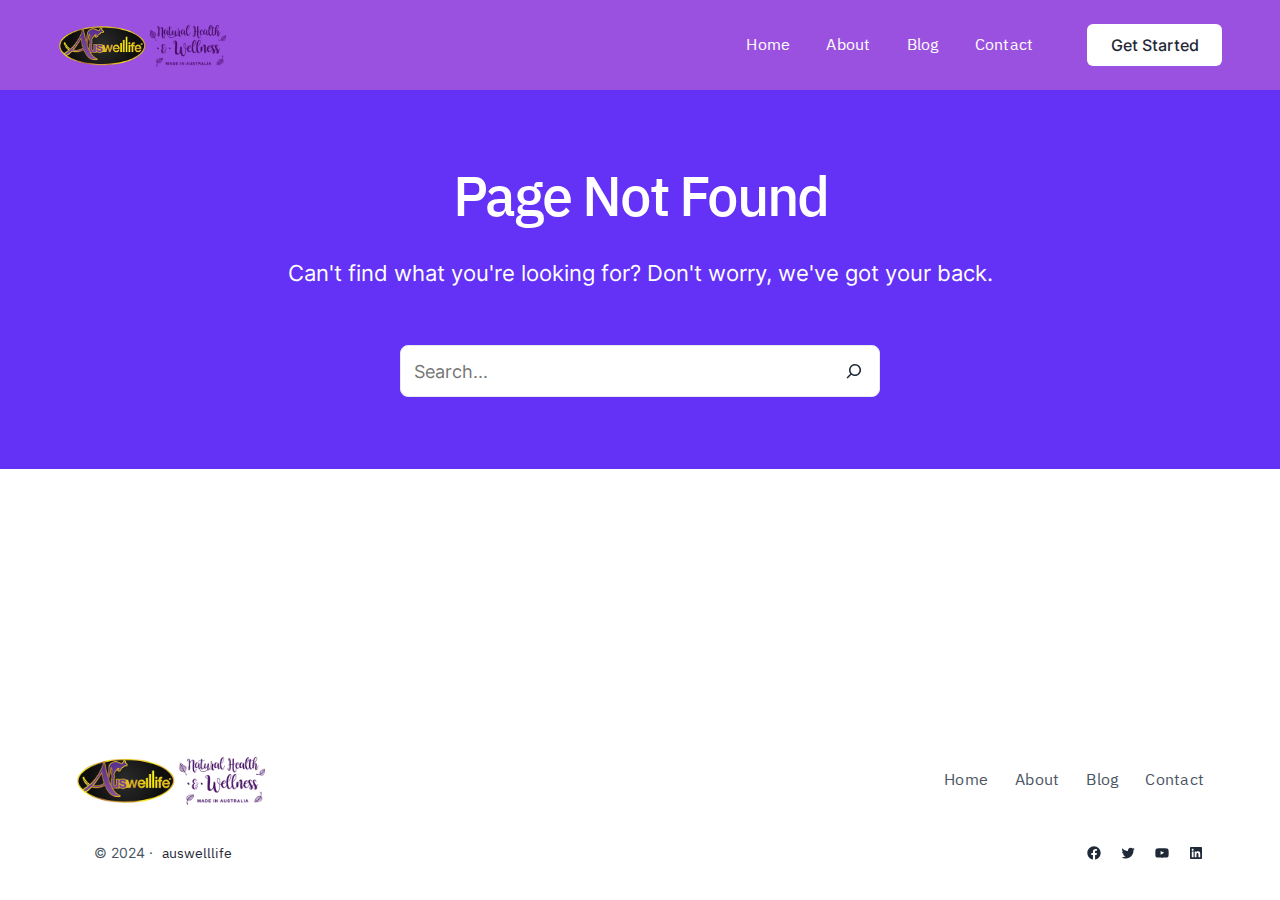
<file: 404/index.html>
<!DOCTYPE html>
<html lang="en-US">
<head>
	<meta charset="UTF-8">
	<meta name="viewport" content="width=device-width, initial-scale=1">
<meta name="robots" content="max-image-preview:large">
<title>Page not found &#8211; auswelllife</title>
<link rel="alternate" type="application/rss+xml" title="auswelllife &raquo; Feed" href="/feed/">
<link rel="alternate" type="application/rss+xml" title="auswelllife &raquo; Comments Feed" href="/comments/feed/">
<script>
window._wpemojiSettings = {"baseUrl":"https:\/\/s.w.org\/images\/core\/emoji\/15.0.3\/72x72\/","ext":".png","svgUrl":"https:\/\/s.w.org\/images\/core\/emoji\/15.0.3\/svg\/","svgExt":".svg","source":{"concatemoji":"\/wp-includes\/js\/wp-emoji-release.min.js?ver=6.6.1"}};
/*! This file is auto-generated */
!function(i,n){var o,s,e;function c(e){try{var t={supportTests:e,timestamp:(new Date).valueOf()};sessionStorage.setItem(o,JSON.stringify(t))}catch(e){}}function p(e,t,n){e.clearRect(0,0,e.canvas.width,e.canvas.height),e.fillText(t,0,0);var t=new Uint32Array(e.getImageData(0,0,e.canvas.width,e.canvas.height).data),r=(e.clearRect(0,0,e.canvas.width,e.canvas.height),e.fillText(n,0,0),new Uint32Array(e.getImageData(0,0,e.canvas.width,e.canvas.height).data));return t.every(function(e,t){return e===r[t]})}function u(e,t,n){switch(t){case"flag":return n(e,"🏳️‍⚧️","🏳️​⚧️")?!1:!n(e,"🇺🇳","🇺​🇳")&&!n(e,"🏴󠁧󠁢󠁥󠁮󠁧󠁿","🏴​󠁧​󠁢​󠁥​󠁮​󠁧​󠁿");case"emoji":return!n(e,"🐦‍⬛","🐦​⬛")}return!1}function f(e,t,n){var r="undefined"!=typeof WorkerGlobalScope&&self instanceof WorkerGlobalScope?new OffscreenCanvas(300,150):i.createElement("canvas"),a=r.getContext("2d",{willReadFrequently:!0}),o=(a.textBaseline="top",a.font="600 32px Arial",{});return e.forEach(function(e){o[e]=t(a,e,n)}),o}function t(e){var t=i.createElement("script");t.src=e,t.defer=!0,i.head.appendChild(t)}"undefined"!=typeof Promise&&(o="wpEmojiSettingsSupports",s=["flag","emoji"],n.supports={everything:!0,everythingExceptFlag:!0},e=new Promise(function(e){i.addEventListener("DOMContentLoaded",e,{once:!0})}),new Promise(function(t){var n=function(){try{var e=JSON.parse(sessionStorage.getItem(o));if("object"==typeof e&&"number"==typeof e.timestamp&&(new Date).valueOf()<e.timestamp+604800&&"object"==typeof e.supportTests)return e.supportTests}catch(e){}return null}();if(!n){if("undefined"!=typeof Worker&&"undefined"!=typeof OffscreenCanvas&&"undefined"!=typeof URL&&URL.createObjectURL&&"undefined"!=typeof Blob)try{var e="postMessage("+f.toString()+"("+[JSON.stringify(s),u.toString(),p.toString()].join(",")+"));",r=new Blob([e],{type:"text/javascript"}),a=new Worker(URL.createObjectURL(r),{name:"wpTestEmojiSupports"});return void(a.onmessage=function(e){c(n=e.data),a.terminate(),t(n)})}catch(e){}c(n=f(s,u,p))}t(n)}).then(function(e){for(var t in e)n.supports[t]=e[t],n.supports.everything=n.supports.everything&&n.supports[t],"flag"!==t&&(n.supports.everythingExceptFlag=n.supports.everythingExceptFlag&&n.supports[t]);n.supports.everythingExceptFlag=n.supports.everythingExceptFlag&&!n.supports.flag,n.DOMReady=!1,n.readyCallback=function(){n.DOMReady=!0}}).then(function(){return e}).then(function(){var e;n.supports.everything||(n.readyCallback(),(e=n.source||{}).concatemoji?t(e.concatemoji):e.wpemoji&&e.twemoji&&(t(e.twemoji),t(e.wpemoji)))}))}((window,document),window._wpemojiSettings);
</script>
<style id="wp-block-image-inline-css">.wp-block-image img{box-sizing:border-box;height:auto;max-width:100%;vertical-align:bottom}.wp-block-image[style*=border-radius] img,.wp-block-image[style*=border-radius]>a{border-radius:inherit}.wp-block-image.has-custom-border img{box-sizing:border-box}.wp-block-image.aligncenter{text-align:center}.wp-block-image.alignfull img,.wp-block-image.alignwide img{height:auto;width:100%}.wp-block-image .aligncenter,.wp-block-image .alignleft,.wp-block-image .alignright,.wp-block-image.aligncenter,.wp-block-image.alignleft,.wp-block-image.alignright{display:table}.wp-block-image .aligncenter>figcaption,.wp-block-image .alignleft>figcaption,.wp-block-image .alignright>figcaption,.wp-block-image.aligncenter>figcaption,.wp-block-image.alignleft>figcaption,.wp-block-image.alignright>figcaption{caption-side:bottom;display:table-caption}.wp-block-image .alignleft{float:left;margin:.5em 1em .5em 0}.wp-block-image .alignright{float:right;margin:.5em 0 .5em 1em}.wp-block-image .aligncenter{margin-left:auto;margin-right:auto}.wp-block-image :where(figcaption){margin-bottom:1em;margin-top:.5em}.wp-block-image.is-style-circle-mask img{border-radius:9999px}@supports ((-webkit-mask-image:none) or (mask-image:none)) or (-webkit-mask-image:none){.wp-block-image.is-style-circle-mask img{border-radius:0;-webkit-mask-image:url('data:image/svg+xml;utf8,<svg viewBox="0 0 100 100" xmlns="http://www.w3.org/2000/svg"><circle cx="50" cy="50" r="50"/></svg>');mask-image:url('data:image/svg+xml;utf8,<svg viewBox="0 0 100 100" xmlns="http://www.w3.org/2000/svg"><circle cx="50" cy="50" r="50"/></svg>');mask-mode:alpha;-webkit-mask-position:center;mask-position:center;-webkit-mask-repeat:no-repeat;mask-repeat:no-repeat;-webkit-mask-size:contain;mask-size:contain}}:root :where(.wp-block-image.is-style-rounded img,.wp-block-image .is-style-rounded img){border-radius:9999px}.wp-block-image figure{margin:0}.wp-lightbox-container{display:flex;flex-direction:column;position:relative}.wp-lightbox-container img{cursor:zoom-in}.wp-lightbox-container img:hover+button{opacity:1}.wp-lightbox-container button{align-items:center;-webkit-backdrop-filter:blur(16px) saturate(180%);backdrop-filter:blur(16px) saturate(180%);background-color:#5a5a5a40;border:none;border-radius:4px;cursor:zoom-in;display:flex;height:20px;justify-content:center;opacity:0;padding:0;position:absolute;right:16px;text-align:center;top:16px;transition:opacity .2s ease;width:20px;z-index:100}.wp-lightbox-container button:focus-visible{outline:3px auto #5a5a5a40;outline:3px auto -webkit-focus-ring-color;outline-offset:3px}.wp-lightbox-container button:hover{cursor:pointer;opacity:1}.wp-lightbox-container button:focus{opacity:1}.wp-lightbox-container button:focus,.wp-lightbox-container button:hover,.wp-lightbox-container button:not(:hover):not(:active):not(.has-background){background-color:#5a5a5a40;border:none}.wp-lightbox-overlay{box-sizing:border-box;cursor:zoom-out;height:100vh;left:0;overflow:hidden;position:fixed;top:0;visibility:hidden;width:100%;z-index:100000}.wp-lightbox-overlay .close-button{align-items:center;cursor:pointer;display:flex;justify-content:center;min-height:40px;min-width:40px;padding:0;position:absolute;right:calc(env(safe-area-inset-right) + 16px);top:calc(env(safe-area-inset-top) + 16px);z-index:5000000}.wp-lightbox-overlay .close-button:focus,.wp-lightbox-overlay .close-button:hover,.wp-lightbox-overlay .close-button:not(:hover):not(:active):not(.has-background){background:none;border:none}.wp-lightbox-overlay .lightbox-image-container{height:var(--wp--lightbox-container-height);left:50%;overflow:hidden;position:absolute;top:50%;transform:translate(-50%,-50%);transform-origin:top left;width:var(--wp--lightbox-container-width);z-index:9999999999}.wp-lightbox-overlay .wp-block-image{align-items:center;box-sizing:border-box;display:flex;height:100%;justify-content:center;margin:0;position:relative;transform-origin:0 0;width:100%;z-index:3000000}.wp-lightbox-overlay .wp-block-image img{height:var(--wp--lightbox-image-height);min-height:var(--wp--lightbox-image-height);min-width:var(--wp--lightbox-image-width);width:var(--wp--lightbox-image-width)}.wp-lightbox-overlay .wp-block-image figcaption{display:none}.wp-lightbox-overlay button{background:none;border:none}.wp-lightbox-overlay .scrim{background-color:#fff;height:100%;opacity:.9;position:absolute;width:100%;z-index:2000000}.wp-lightbox-overlay.active{animation:turn-on-visibility .25s both;visibility:visible}.wp-lightbox-overlay.active img{animation:turn-on-visibility .35s both}.wp-lightbox-overlay.show-closing-animation:not(.active){animation:turn-off-visibility .35s both}.wp-lightbox-overlay.show-closing-animation:not(.active) img{animation:turn-off-visibility .25s both}@media (prefers-reduced-motion:no-preference){.wp-lightbox-overlay.zoom.active{animation:none;opacity:1;visibility:visible}.wp-lightbox-overlay.zoom.active .lightbox-image-container{animation:lightbox-zoom-in .4s}.wp-lightbox-overlay.zoom.active .lightbox-image-container img{animation:none}.wp-lightbox-overlay.zoom.active .scrim{animation:turn-on-visibility .4s forwards}.wp-lightbox-overlay.zoom.show-closing-animation:not(.active){animation:none}.wp-lightbox-overlay.zoom.show-closing-animation:not(.active) .lightbox-image-container{animation:lightbox-zoom-out .4s}.wp-lightbox-overlay.zoom.show-closing-animation:not(.active) .lightbox-image-container img{animation:none}.wp-lightbox-overlay.zoom.show-closing-animation:not(.active) .scrim{animation:turn-off-visibility .4s forwards}}@keyframes turn-on-visibility{0%{opacity:0}to{opacity:1}}@keyframes turn-off-visibility{0%{opacity:1;visibility:visible}99%{opacity:0;visibility:visible}to{opacity:0;visibility:hidden}}@keyframes lightbox-zoom-in{0%{transform:translate(calc((-100vw + var(--wp--lightbox-scrollbar-width))/2 + var(--wp--lightbox-initial-left-position)),calc(-50vh + var(--wp--lightbox-initial-top-position))) scale(var(--wp--lightbox-scale))}to{transform:translate(-50%,-50%) scale(1)}}@keyframes lightbox-zoom-out{0%{transform:translate(-50%,-50%) scale(1);visibility:visible}99%{visibility:visible}to{transform:translate(calc((-100vw + var(--wp--lightbox-scrollbar-width))/2 + var(--wp--lightbox-initial-left-position)),calc(-50vh + var(--wp--lightbox-initial-top-position))) scale(var(--wp--lightbox-scale));visibility:hidden}}</style>
<style id="wp-block-image-theme-inline-css">:root :where(.wp-block-image figcaption){color:#555;font-size:13px;text-align:center}.is-dark-theme :root :where(.wp-block-image figcaption){color:#ffffffa6}.wp-block-image{margin:0 0 1em}</style>
<style id="wp-block-navigation-link-inline-css">.wp-block-navigation .wp-block-navigation-item__label{overflow-wrap:break-word}.wp-block-navigation .wp-block-navigation-item__description{display:none}.link-ui-tools{border-top:1px solid #f0f0f0;padding:8px}.link-ui-block-inserter{padding-top:8px}.link-ui-block-inserter__back{margin-left:8px;text-transform:uppercase}</style>
<link rel="stylesheet" id="wp-block-navigation-css" href="/wp-includes/blocks/navigation/style.min.css?ver=6.6.1" media="all">
<style id="wp-block-button-inline-css">.wp-block-button__link{box-sizing:border-box;cursor:pointer;display:inline-block;text-align:center;word-break:break-word}.wp-block-button__link.aligncenter{text-align:center}.wp-block-button__link.alignright{text-align:right}:where(.wp-block-button__link){border-radius:9999px;box-shadow:none;padding:calc(.667em + 2px) calc(1.333em + 2px);text-decoration:none}.wp-block-button[style*=text-decoration] .wp-block-button__link{text-decoration:inherit}.wp-block-buttons>.wp-block-button.has-custom-width{max-width:none}.wp-block-buttons>.wp-block-button.has-custom-width .wp-block-button__link{width:100%}.wp-block-buttons>.wp-block-button.has-custom-font-size .wp-block-button__link{font-size:inherit}.wp-block-buttons>.wp-block-button.wp-block-button__width-25{width:calc(25% - var(--wp--style--block-gap, .5em)*.75)}.wp-block-buttons>.wp-block-button.wp-block-button__width-50{width:calc(50% - var(--wp--style--block-gap, .5em)*.5)}.wp-block-buttons>.wp-block-button.wp-block-button__width-75{width:calc(75% - var(--wp--style--block-gap, .5em)*.25)}.wp-block-buttons>.wp-block-button.wp-block-button__width-100{flex-basis:100%;width:100%}.wp-block-buttons.is-vertical>.wp-block-button.wp-block-button__width-25{width:25%}.wp-block-buttons.is-vertical>.wp-block-button.wp-block-button__width-50{width:50%}.wp-block-buttons.is-vertical>.wp-block-button.wp-block-button__width-75{width:75%}.wp-block-button.is-style-squared,.wp-block-button__link.wp-block-button.is-style-squared{border-radius:0}.wp-block-button.no-border-radius,.wp-block-button__link.no-border-radius{border-radius:0!important}:root :where(.wp-block-button .wp-block-button__link.is-style-outline),:root :where(.wp-block-button.is-style-outline>.wp-block-button__link){border:2px solid;padding:.667em 1.333em}:root :where(.wp-block-button .wp-block-button__link.is-style-outline:not(.has-text-color)),:root :where(.wp-block-button.is-style-outline>.wp-block-button__link:not(.has-text-color)){color:currentColor}:root :where(.wp-block-button .wp-block-button__link.is-style-outline:not(.has-background)),:root :where(.wp-block-button.is-style-outline>.wp-block-button__link:not(.has-background)){background-color:initial;background-image:none}

			div.is-style-swt-button-secondary .wp-element-button {
                color: var(--wp--preset--color--body);
				background: var(--wp--preset--color--surface);
			}

            div.is-style-swt-button-secondary .wp-element-button:hover {
                color: var(--wp--preset--color--body);
				background: var(--wp--preset--color--surface);
			}
		

			div.is-style-swt-button-inverse .wp-element-button {
                color: #1F2937;
				background: #fff;
			}

            div.is-style-swt-button-inverse .wp-element-button:hover {
                color: #1F2937;
				background: #fff;
			}</style>
<style id="wp-block-buttons-inline-css">.wp-block-buttons.is-vertical{flex-direction:column}.wp-block-buttons.is-vertical>.wp-block-button:last-child{margin-bottom:0}.wp-block-buttons>.wp-block-button{display:inline-block;margin:0}.wp-block-buttons.is-content-justification-left{justify-content:flex-start}.wp-block-buttons.is-content-justification-left.is-vertical{align-items:flex-start}.wp-block-buttons.is-content-justification-center{justify-content:center}.wp-block-buttons.is-content-justification-center.is-vertical{align-items:center}.wp-block-buttons.is-content-justification-right{justify-content:flex-end}.wp-block-buttons.is-content-justification-right.is-vertical{align-items:flex-end}.wp-block-buttons.is-content-justification-space-between{justify-content:space-between}.wp-block-buttons.aligncenter{text-align:center}.wp-block-buttons:not(.is-content-justification-space-between,.is-content-justification-right,.is-content-justification-left,.is-content-justification-center) .wp-block-button.aligncenter{margin-left:auto;margin-right:auto;width:100%}.wp-block-buttons[style*=text-decoration] .wp-block-button,.wp-block-buttons[style*=text-decoration] .wp-block-button__link{text-decoration:inherit}.wp-block-buttons.has-custom-font-size .wp-block-button__link{font-size:inherit}.wp-block-button.aligncenter{text-align:center}</style>
<style id="wp-block-group-inline-css">.wp-block-group{box-sizing:border-box}:where(.wp-block-group.wp-block-group-is-layout-constrained){position:relative}</style>
<style id="wp-block-group-theme-inline-css">:where(.wp-block-group.has-background){padding:1.25em 2.375em}</style>
<style id="wp-block-template-part-theme-inline-css">:root :where(.wp-block-template-part.has-background){margin-bottom:0;margin-top:0;padding:1.25em 2.375em}</style>
<style id="wp-block-heading-inline-css">h1.has-background,h2.has-background,h3.has-background,h4.has-background,h5.has-background,h6.has-background{padding:1.25em 2.375em}h1.has-text-align-left[style*=writing-mode]:where([style*=vertical-lr]),h1.has-text-align-right[style*=writing-mode]:where([style*=vertical-rl]),h2.has-text-align-left[style*=writing-mode]:where([style*=vertical-lr]),h2.has-text-align-right[style*=writing-mode]:where([style*=vertical-rl]),h3.has-text-align-left[style*=writing-mode]:where([style*=vertical-lr]),h3.has-text-align-right[style*=writing-mode]:where([style*=vertical-rl]),h4.has-text-align-left[style*=writing-mode]:where([style*=vertical-lr]),h4.has-text-align-right[style*=writing-mode]:where([style*=vertical-rl]),h5.has-text-align-left[style*=writing-mode]:where([style*=vertical-lr]),h5.has-text-align-right[style*=writing-mode]:where([style*=vertical-rl]),h6.has-text-align-left[style*=writing-mode]:where([style*=vertical-lr]),h6.has-text-align-right[style*=writing-mode]:where([style*=vertical-rl]){rotate:180deg}</style>
<style id="wp-block-paragraph-inline-css">.is-small-text{font-size:.875em}.is-regular-text{font-size:1em}.is-large-text{font-size:2.25em}.is-larger-text{font-size:3em}.has-drop-cap:not(:focus):first-letter{float:left;font-size:8.4em;font-style:normal;font-weight:100;line-height:.68;margin:.05em .1em 0 0;text-transform:uppercase}body.rtl .has-drop-cap:not(:focus):first-letter{float:none;margin-left:.1em}p.has-drop-cap.has-background{overflow:hidden}:root :where(p.has-background){padding:1.25em 2.375em}:where(p.has-text-color:not(.has-link-color)) a{color:inherit}p.has-text-align-left[style*="writing-mode:vertical-lr"],p.has-text-align-right[style*="writing-mode:vertical-rl"]{rotate:180deg}</style>
<style id="wp-block-search-inline-css">.wp-block-search__button{margin-left:10px;word-break:normal}.wp-block-search__button.has-icon{line-height:0}.wp-block-search__button svg{height:1.25em;min-height:24px;min-width:24px;width:1.25em;fill:currentColor;vertical-align:text-bottom}:where(.wp-block-search__button){border:1px solid #ccc;padding:6px 10px}.wp-block-search__inside-wrapper{display:flex;flex:auto;flex-wrap:nowrap;max-width:100%}.wp-block-search__label{width:100%}.wp-block-search__input{appearance:none;border:1px solid #949494;flex-grow:1;margin-left:0;margin-right:0;min-width:3rem;padding:8px;text-decoration:unset!important}.wp-block-search.wp-block-search__button-only .wp-block-search__button{flex-shrink:0;margin-left:0;max-width:100%}.wp-block-search.wp-block-search__button-only .wp-block-search__button[aria-expanded=true]{max-width:calc(100% - 100px)}.wp-block-search.wp-block-search__button-only .wp-block-search__inside-wrapper{min-width:0!important;transition-property:width}.wp-block-search.wp-block-search__button-only .wp-block-search__input{flex-basis:100%;transition-duration:.3s}.wp-block-search.wp-block-search__button-only.wp-block-search__searchfield-hidden,.wp-block-search.wp-block-search__button-only.wp-block-search__searchfield-hidden .wp-block-search__inside-wrapper{overflow:hidden}.wp-block-search.wp-block-search__button-only.wp-block-search__searchfield-hidden .wp-block-search__input{border-left-width:0!important;border-right-width:0!important;flex-basis:0;flex-grow:0;margin:0;min-width:0!important;padding-left:0!important;padding-right:0!important;width:0!important}:where(.wp-block-search__input){font-family:inherit;font-size:inherit;font-style:inherit;font-weight:inherit;letter-spacing:inherit;line-height:inherit;text-transform:inherit}:where(.wp-block-search__button-inside .wp-block-search__inside-wrapper){border:1px solid #949494;box-sizing:border-box;padding:4px}:where(.wp-block-search__button-inside .wp-block-search__inside-wrapper) .wp-block-search__input{border:none;border-radius:0;padding:0 4px}:where(.wp-block-search__button-inside .wp-block-search__inside-wrapper) .wp-block-search__input:focus{outline:none}:where(.wp-block-search__button-inside .wp-block-search__inside-wrapper) :where(.wp-block-search__button){padding:4px 8px}.wp-block-search.aligncenter .wp-block-search__inside-wrapper{margin:auto}.wp-block[data-align=right] .wp-block-search.wp-block-search__button-only .wp-block-search__inside-wrapper{float:right}

            .is-style-swt-search-minimal.wp-block-search__button-inside .wp-block-search__button {
                color: var(--wp--preset--color--heading);
                background-color: var(--wp--preset--color--background);
                border-radius: 0;
                margin: 0;
                padding: var(--wp--preset--spacing--xx-small) var(--wp--preset--spacing--xx-small);
            }

            .is-style-swt-search-minimal.wp-block-search__button-inside .wp-block-search__button:hover {
                color: var(--wp--preset--color--heading);
                background-color: var(--wp--preset--color--background);
            }

            .is-style-swt-search-minimal.wp-block-search__button-inside .wp-block-search__inside-wrapper {
                padding: 4px;
                border: 1px solid var(--wp--preset--color--outline);
                border-radius: var(--wp--custom--border-radius--small);
                background-color: var(--wp--preset--color--background);
            }

            .is-style-swt-search-minimal .wp-block-search__input {
                padding-left: var(--wp--preset--spacing--xx-small);
                color: var(--wp--preset--color--heading);
                background-color: var(--wp--preset--color--background);
                border-radius: 0;
                border: 0;
            }

            .is-style-swt-search-minimal.wp-block-search__button-outside .wp-block-search__input, .wp-block-search__no-button .wp-block-search__input{
                border: 1px solid var(--wp--preset--color--outline);
                border-radius: var(--wp--custom--border-radius--small);
            }</style>
<style id="wp-block-search-theme-inline-css">.wp-block-search .wp-block-search__label{font-weight:700}.wp-block-search__button{border:1px solid #ccc;padding:.375em .625em}</style>
<style id="wp-block-site-title-inline-css">:root :where(.wp-block-site-title a){color:inherit}</style>
<link rel="stylesheet" id="wp-block-social-links-css" href="/wp-includes/blocks/social-links/style.min.css?ver=6.6.1" media="all">
<style id="wp-emoji-styles-inline-css">img.wp-smiley, img.emoji {
		display: inline !important;
		border: none !important;
		box-shadow: none !important;
		height: 1em !important;
		width: 1em !important;
		margin: 0 0.07em !important;
		vertical-align: -0.1em !important;
		background: none !important;
		padding: 0 !important;
	}</style>
<style id="wp-block-library-inline-css">:root{--wp-admin-theme-color:#007cba;--wp-admin-theme-color--rgb:0,124,186;--wp-admin-theme-color-darker-10:#006ba1;--wp-admin-theme-color-darker-10--rgb:0,107,161;--wp-admin-theme-color-darker-20:#005a87;--wp-admin-theme-color-darker-20--rgb:0,90,135;--wp-admin-border-width-focus:2px;--wp-block-synced-color:#7a00df;--wp-block-synced-color--rgb:122,0,223;--wp-bound-block-color:var(--wp-block-synced-color)}@media (min-resolution:192dpi){:root{--wp-admin-border-width-focus:1.5px}}.wp-element-button{cursor:pointer}:root{--wp--preset--font-size--normal:16px;--wp--preset--font-size--huge:42px}:root .has-very-light-gray-background-color{background-color:#eee}:root .has-very-dark-gray-background-color{background-color:#313131}:root .has-very-light-gray-color{color:#eee}:root .has-very-dark-gray-color{color:#313131}:root .has-vivid-green-cyan-to-vivid-cyan-blue-gradient-background{background:linear-gradient(135deg,#00d084,#0693e3)}:root .has-purple-crush-gradient-background{background:linear-gradient(135deg,#34e2e4,#4721fb 50%,#ab1dfe)}:root .has-hazy-dawn-gradient-background{background:linear-gradient(135deg,#faaca8,#dad0ec)}:root .has-subdued-olive-gradient-background{background:linear-gradient(135deg,#fafae1,#67a671)}:root .has-atomic-cream-gradient-background{background:linear-gradient(135deg,#fdd79a,#004a59)}:root .has-nightshade-gradient-background{background:linear-gradient(135deg,#330968,#31cdcf)}:root .has-midnight-gradient-background{background:linear-gradient(135deg,#020381,#2874fc)}.has-regular-font-size{font-size:1em}.has-larger-font-size{font-size:2.625em}.has-normal-font-size{font-size:var(--wp--preset--font-size--normal)}.has-huge-font-size{font-size:var(--wp--preset--font-size--huge)}.has-text-align-center{text-align:center}.has-text-align-left{text-align:left}.has-text-align-right{text-align:right}#end-resizable-editor-section{display:none}.aligncenter{clear:both}.items-justified-left{justify-content:flex-start}.items-justified-center{justify-content:center}.items-justified-right{justify-content:flex-end}.items-justified-space-between{justify-content:space-between}.screen-reader-text{border:0;clip:rect(1px,1px,1px,1px);clip-path:inset(50%);height:1px;margin:-1px;overflow:hidden;padding:0;position:absolute;width:1px;word-wrap:normal!important}.screen-reader-text:focus{background-color:#ddd;clip:auto!important;clip-path:none;color:#444;display:block;font-size:1em;height:auto;left:5px;line-height:normal;padding:15px 23px 14px;text-decoration:none;top:5px;width:auto;z-index:100000}html :where(.has-border-color){border-style:solid}html :where([style*=border-top-color]){border-top-style:solid}html :where([style*=border-right-color]){border-right-style:solid}html :where([style*=border-bottom-color]){border-bottom-style:solid}html :where([style*=border-left-color]){border-left-style:solid}html :where([style*=border-width]){border-style:solid}html :where([style*=border-top-width]){border-top-style:solid}html :where([style*=border-right-width]){border-right-style:solid}html :where([style*=border-bottom-width]){border-bottom-style:solid}html :where([style*=border-left-width]){border-left-style:solid}html :where(img[class*=wp-image-]){height:auto;max-width:100%}:where(figure){margin:0 0 1em}html :where(.is-position-sticky){--wp-admin--admin-bar--position-offset:var(--wp-admin--admin-bar--height,0px)}@media screen and (max-width:600px){html :where(.is-position-sticky){--wp-admin--admin-bar--position-offset:0px}}</style>
<link rel="stylesheet" id="spectra-one-editor-css" href="/wp-content/themes/spectra-one/assets/css/minified/editor.min.css?ver=1.1.5" media="all">
<style id="global-styles-inline-css">:root{--wp--preset--aspect-ratio--square: 1;--wp--preset--aspect-ratio--4-3: 4/3;--wp--preset--aspect-ratio--3-4: 3/4;--wp--preset--aspect-ratio--3-2: 3/2;--wp--preset--aspect-ratio--2-3: 2/3;--wp--preset--aspect-ratio--16-9: 16/9;--wp--preset--aspect-ratio--9-16: 9/16;--wp--preset--color--black: #000000;--wp--preset--color--cyan-bluish-gray: #abb8c3;--wp--preset--color--white: #ffffff;--wp--preset--color--pale-pink: #f78da7;--wp--preset--color--vivid-red: #cf2e2e;--wp--preset--color--luminous-vivid-orange: #ff6900;--wp--preset--color--luminous-vivid-amber: #fcb900;--wp--preset--color--light-green-cyan: #7bdcb5;--wp--preset--color--vivid-green-cyan: #00d084;--wp--preset--color--pale-cyan-blue: #8ed1fc;--wp--preset--color--vivid-cyan-blue: #0693e3;--wp--preset--color--vivid-purple: #9b51e0;--wp--preset--color--primary: #6431F6;--wp--preset--color--secondary: #7345F7;--wp--preset--color--heading: #1F2937;--wp--preset--color--body: #4B5563;--wp--preset--color--background: #FFFFFF;--wp--preset--color--tertiary: #F6EBFE;--wp--preset--color--quaternary: #FFFBEB;--wp--preset--color--surface: #F8FAFC;--wp--preset--color--foreground: #6431F7;--wp--preset--color--outline: #E6E9EF;--wp--preset--color--neutral: #6E7787;--wp--preset--color--transparent: transparent;--wp--preset--color--current-color: currentColor;--wp--preset--color--inherit: inherit;--wp--preset--gradient--vivid-cyan-blue-to-vivid-purple: linear-gradient(135deg,rgba(6,147,227,1) 0%,rgb(155,81,224) 100%);--wp--preset--gradient--light-green-cyan-to-vivid-green-cyan: linear-gradient(135deg,rgb(122,220,180) 0%,rgb(0,208,130) 100%);--wp--preset--gradient--luminous-vivid-amber-to-luminous-vivid-orange: linear-gradient(135deg,rgba(252,185,0,1) 0%,rgba(255,105,0,1) 100%);--wp--preset--gradient--luminous-vivid-orange-to-vivid-red: linear-gradient(135deg,rgba(255,105,0,1) 0%,rgb(207,46,46) 100%);--wp--preset--gradient--very-light-gray-to-cyan-bluish-gray: linear-gradient(135deg,rgb(238,238,238) 0%,rgb(169,184,195) 100%);--wp--preset--gradient--cool-to-warm-spectrum: linear-gradient(135deg,rgb(74,234,220) 0%,rgb(151,120,209) 20%,rgb(207,42,186) 40%,rgb(238,44,130) 60%,rgb(251,105,98) 80%,rgb(254,248,76) 100%);--wp--preset--gradient--blush-light-purple: linear-gradient(135deg,rgb(255,206,236) 0%,rgb(152,150,240) 100%);--wp--preset--gradient--blush-bordeaux: linear-gradient(135deg,rgb(254,205,165) 0%,rgb(254,45,45) 50%,rgb(107,0,62) 100%);--wp--preset--gradient--luminous-dusk: linear-gradient(135deg,rgb(255,203,112) 0%,rgb(199,81,192) 50%,rgb(65,88,208) 100%);--wp--preset--gradient--pale-ocean: linear-gradient(135deg,rgb(255,245,203) 0%,rgb(182,227,212) 50%,rgb(51,167,181) 100%);--wp--preset--gradient--electric-grass: linear-gradient(135deg,rgb(202,248,128) 0%,rgb(113,206,126) 100%);--wp--preset--gradient--midnight: linear-gradient(135deg,rgb(2,3,129) 0%,rgb(40,116,252) 100%);--wp--preset--gradient--primary: linear-gradient(286.83deg, #931CF0 -1.55%, #4F2CDD 100%);;--wp--preset--font-size--small: clamp(14px, 1.6vw, 16px);--wp--preset--font-size--medium: clamp(16px, 1.8vw, 18px);--wp--preset--font-size--large: clamp(20px, 2.2vw, 22px);--wp--preset--font-size--x-large: clamp(24px, 3vw, 28px);--wp--preset--font-size--x-small: clamp(12px, 1.5vw, 14px);--wp--preset--font-size--xx-large: clamp(28px, 3.6vw, 36px);--wp--preset--font-size--xxx-large: clamp(32px, 3.6vw, 44px);--wp--preset--font-size--xxxx-large: clamp(40px, 6.6vw, 56px);--wp--preset--font-family--inter: "Inter", sans-serif;--wp--preset--spacing--20: 0.44rem;--wp--preset--spacing--30: 0.67rem;--wp--preset--spacing--40: 1rem;--wp--preset--spacing--50: 1.5rem;--wp--preset--spacing--60: 2.25rem;--wp--preset--spacing--70: 3.38rem;--wp--preset--spacing--80: 5.06rem;--wp--preset--spacing--xxx-small: calc(var(--wp--preset--font-size--medium,1rem)/4);--wp--preset--spacing--xx-small: calc(var(--wp--preset--font-size--medium,1rem)/2);--wp--preset--spacing--x-small: calc(var(--wp--preset--font-size--medium,1rem));--wp--preset--spacing--small: calc(var(--wp--preset--font-size--medium,1rem)*1.5);--wp--preset--spacing--medium: calc(var(--wp--preset--font-size--medium,1rem)*2);--wp--preset--spacing--large: calc(var(--wp--preset--font-size--medium,1rem)*3);--wp--preset--spacing--x-large: calc(var(--wp--preset--font-size--medium,1rem)*4);--wp--preset--spacing--xx-large: calc(var(--wp--preset--font-size--medium,1rem)*6);--wp--preset--shadow--natural: 6px 6px 9px rgba(0, 0, 0, 0.2);--wp--preset--shadow--deep: 12px 12px 50px rgba(0, 0, 0, 0.4);--wp--preset--shadow--sharp: 6px 6px 0px rgba(0, 0, 0, 0.2);--wp--preset--shadow--outlined: 6px 6px 0px -3px rgba(255, 255, 255, 1), 6px 6px rgba(0, 0, 0, 1);--wp--preset--shadow--crisp: 6px 6px 0px rgba(0, 0, 0, 1);--wp--custom--font-weight--black: 900;--wp--custom--font-weight--extra-bold: 800;--wp--custom--font-weight--bold: 700;--wp--custom--font-weight--semi-bold: 600;--wp--custom--font-weight--medium: 500;--wp--custom--font-weight--regular: 400;--wp--custom--font-weight--light: 300;--wp--custom--font-weight--extra-light: 200;--wp--custom--font-weight--thin: 100;--wp--custom--line-height--initial: 1;--wp--custom--line-height--xx-small: 1.2;--wp--custom--line-height--x-small: 1.3;--wp--custom--line-height--small: 1.4;--wp--custom--line-height--medium: 1.45;--wp--custom--line-height--large: 1.6;--wp--custom--border-radius--xx-small: 4px;--wp--custom--border-radius--x-small: 6px;--wp--custom--border-radius--small: 8px;--wp--custom--border-radius--medium: 12px;--wp--custom--border-radius--large: 16px;--wp--custom--border-radius--x-large: 20px;--wp--custom--border-radius--xx-large: 24px;--wp--custom--border-radius--full: 999px;--wp--custom--font-family--body: var(--wp--preset--font-family--inter);}:root { --wp--style--global--content-size: 764px;--wp--style--global--wide-size: 1164px; }:where(body) { margin: 0; }.wp-site-blocks { padding-top: var(--wp--style--root--padding-top); padding-bottom: var(--wp--style--root--padding-bottom); }.has-global-padding { padding-right: var(--wp--style--root--padding-right); padding-left: var(--wp--style--root--padding-left); }.has-global-padding > .alignfull { margin-right: calc(var(--wp--style--root--padding-right) * -1); margin-left: calc(var(--wp--style--root--padding-left) * -1); }.has-global-padding :where(:not(.alignfull.is-layout-flow) > .has-global-padding:not(.wp-block-block, .alignfull)) { padding-right: 0; padding-left: 0; }.has-global-padding :where(:not(.alignfull.is-layout-flow) > .has-global-padding:not(.wp-block-block, .alignfull)) > .alignfull { margin-left: 0; margin-right: 0; }.wp-site-blocks > .alignleft { float: left; margin-right: 2em; }.wp-site-blocks > .alignright { float: right; margin-left: 2em; }.wp-site-blocks > .aligncenter { justify-content: center; margin-left: auto; margin-right: auto; }:where(.wp-site-blocks) > * { margin-block-start: var(--wp--preset--spacing--x-small); margin-block-end: 0; }:where(.wp-site-blocks) > :first-child { margin-block-start: 0; }:where(.wp-site-blocks) > :last-child { margin-block-end: 0; }:root { --wp--style--block-gap: var(--wp--preset--spacing--x-small); }.is-layout-flow  > :first-child{margin-block-start: 0;}.is-layout-flow  > :last-child{margin-block-end: 0;}.is-layout-flow  > *{margin-block-start: var(--wp--preset--spacing--x-small);margin-block-end: 0;}.is-layout-constrained  > :first-child{margin-block-start: 0;}.is-layout-constrained  > :last-child{margin-block-end: 0;}.is-layout-constrained  > *{margin-block-start: var(--wp--preset--spacing--x-small);margin-block-end: 0;}.is-layout-flex {gap: var(--wp--preset--spacing--x-small);}.is-layout-grid {gap: var(--wp--preset--spacing--x-small);}.is-layout-flow > .alignleft{float: left;margin-inline-start: 0;margin-inline-end: 2em;}.is-layout-flow > .alignright{float: right;margin-inline-start: 2em;margin-inline-end: 0;}.is-layout-flow > .aligncenter{margin-left: auto !important;margin-right: auto !important;}.is-layout-constrained > .alignleft{float: left;margin-inline-start: 0;margin-inline-end: 2em;}.is-layout-constrained > .alignright{float: right;margin-inline-start: 2em;margin-inline-end: 0;}.is-layout-constrained > .aligncenter{margin-left: auto !important;margin-right: auto !important;}.is-layout-constrained > :where(:not(.alignleft):not(.alignright):not(.alignfull)){max-width: var(--wp--style--global--content-size);margin-left: auto !important;margin-right: auto !important;}.is-layout-constrained > .alignwide{max-width: var(--wp--style--global--wide-size);}body .is-layout-flex{display: flex;}.is-layout-flex{flex-wrap: wrap;align-items: center;}.is-layout-flex > :is(*, div){margin: 0;}body .is-layout-grid{display: grid;}.is-layout-grid > :is(*, div){margin: 0;}:root :where(body){background-color: var(--wp--preset--color--background);color: var(--wp--preset--color--body);font-family: var(--wp--custom--font-family--body);font-size: var(--wp--preset--font-size--medium);font-weight: var(--wp--custom--font-weight--regular);line-height: var(--wp--custom--line-height--large);--wp--style--root--padding-top: 0px;--wp--style--root--padding-right: 0px;--wp--style--root--padding-bottom: 0px;--wp--style--root--padding-left: 0px;}a:where(:not(.wp-element-button)){color: var(--wp--preset--color--primary);text-decoration: none;}:root :where(a:where(:not(.wp-element-button)):hover){color: var(--wp--preset--color--secondary);}h1, h2, h3, h4, h5, h6{color: var(--wp--preset--color--heading);}h1{font-size: var(--wp--preset--font-size--xxxx-large);font-weight: var(--wp--custom--font-weight--medium);letter-spacing: -2px;line-height: var(--wp--custom--line-height--xx-small);margin-bottom: var(--wp--preset--spacing--small);}h2{font-size: var(--wp--preset--font-size--xxx-large);font-weight: var(--wp--custom--font-weight--medium);letter-spacing: -1px;line-height: var(--wp--custom--line-height--xx-small);margin-top: var(--wp--preset--spacing--medium);margin-bottom: var(--wp--preset--spacing--x-small);}h3{font-size: var(--wp--preset--font-size--xx-large);font-weight: var(--wp--custom--font-weight--medium);letter-spacing: -0.5px;line-height: var(--wp--custom--line-height--x-small);margin-top: var(--wp--preset--spacing--medium);margin-bottom: var(--wp--preset--spacing--x-small);}h4{font-size: var(--wp--preset--font-size--x-large);font-weight: var(--wp--custom--font-weight--semi-bold);letter-spacing: -0.25px;line-height: var(--wp--custom--line-height--x-small);margin-top: var(--wp--preset--spacing--small);margin-bottom: var(--wp--preset--spacing--xx-small);}h5{font-size: var(--wp--preset--font-size--large);font-weight: var(--wp--custom--font-weight--semi-bold);line-height: var(--wp--custom--line-height--medium);margin-top: var(--wp--preset--spacing--small);margin-bottom: var(--wp--preset--spacing--xx-small);}h6{font-size: var(--wp--preset--font-size--medium);font-weight: var(--wp--custom--font-weight--semi-bold);line-height: var(--wp--custom--line-height--medium);margin-top: var(--wp--preset--spacing--x-small);margin-bottom: var(--wp--preset--spacing--xx-small);}:root :where(.wp-element-button, .wp-block-button__link){background-color: var(--wp--preset--color--primary);border-radius: 0.375em;border-color: var(--wp--preset--color--primary);border-width: 0;color: var(--wp--preset--color--background);font-family: inherit;font-size: var(--wp--preset--font-size--small);font-weight: var(--wp--custom--font-weight--medium);line-height: var(--wp--custom--line-height--initial);padding: calc(0.667em + 2px) calc(1.333em + 2px);text-decoration: none;}:root :where(.wp-element-button:hover, .wp-block-button__link:hover){background-color: var(--wp--preset--color--secondary);}.has-black-color{color: var(--wp--preset--color--black) !important;}.has-cyan-bluish-gray-color{color: var(--wp--preset--color--cyan-bluish-gray) !important;}.has-white-color{color: var(--wp--preset--color--white) !important;}.has-pale-pink-color{color: var(--wp--preset--color--pale-pink) !important;}.has-vivid-red-color{color: var(--wp--preset--color--vivid-red) !important;}.has-luminous-vivid-orange-color{color: var(--wp--preset--color--luminous-vivid-orange) !important;}.has-luminous-vivid-amber-color{color: var(--wp--preset--color--luminous-vivid-amber) !important;}.has-light-green-cyan-color{color: var(--wp--preset--color--light-green-cyan) !important;}.has-vivid-green-cyan-color{color: var(--wp--preset--color--vivid-green-cyan) !important;}.has-pale-cyan-blue-color{color: var(--wp--preset--color--pale-cyan-blue) !important;}.has-vivid-cyan-blue-color{color: var(--wp--preset--color--vivid-cyan-blue) !important;}.has-vivid-purple-color{color: var(--wp--preset--color--vivid-purple) !important;}.has-primary-color{color: var(--wp--preset--color--primary) !important;}.has-secondary-color{color: var(--wp--preset--color--secondary) !important;}.has-heading-color{color: var(--wp--preset--color--heading) !important;}.has-body-color{color: var(--wp--preset--color--body) !important;}.has-background-color{color: var(--wp--preset--color--background) !important;}.has-tertiary-color{color: var(--wp--preset--color--tertiary) !important;}.has-quaternary-color{color: var(--wp--preset--color--quaternary) !important;}.has-surface-color{color: var(--wp--preset--color--surface) !important;}.has-foreground-color{color: var(--wp--preset--color--foreground) !important;}.has-outline-color{color: var(--wp--preset--color--outline) !important;}.has-neutral-color{color: var(--wp--preset--color--neutral) !important;}.has-transparent-color{color: var(--wp--preset--color--transparent) !important;}.has-current-color-color{color: var(--wp--preset--color--current-color) !important;}.has-inherit-color{color: var(--wp--preset--color--inherit) !important;}.has-black-background-color{background-color: var(--wp--preset--color--black) !important;}.has-cyan-bluish-gray-background-color{background-color: var(--wp--preset--color--cyan-bluish-gray) !important;}.has-white-background-color{background-color: var(--wp--preset--color--white) !important;}.has-pale-pink-background-color{background-color: var(--wp--preset--color--pale-pink) !important;}.has-vivid-red-background-color{background-color: var(--wp--preset--color--vivid-red) !important;}.has-luminous-vivid-orange-background-color{background-color: var(--wp--preset--color--luminous-vivid-orange) !important;}.has-luminous-vivid-amber-background-color{background-color: var(--wp--preset--color--luminous-vivid-amber) !important;}.has-light-green-cyan-background-color{background-color: var(--wp--preset--color--light-green-cyan) !important;}.has-vivid-green-cyan-background-color{background-color: var(--wp--preset--color--vivid-green-cyan) !important;}.has-pale-cyan-blue-background-color{background-color: var(--wp--preset--color--pale-cyan-blue) !important;}.has-vivid-cyan-blue-background-color{background-color: var(--wp--preset--color--vivid-cyan-blue) !important;}.has-vivid-purple-background-color{background-color: var(--wp--preset--color--vivid-purple) !important;}.has-primary-background-color{background-color: var(--wp--preset--color--primary) !important;}.has-secondary-background-color{background-color: var(--wp--preset--color--secondary) !important;}.has-heading-background-color{background-color: var(--wp--preset--color--heading) !important;}.has-body-background-color{background-color: var(--wp--preset--color--body) !important;}.has-background-background-color{background-color: var(--wp--preset--color--background) !important;}.has-tertiary-background-color{background-color: var(--wp--preset--color--tertiary) !important;}.has-quaternary-background-color{background-color: var(--wp--preset--color--quaternary) !important;}.has-surface-background-color{background-color: var(--wp--preset--color--surface) !important;}.has-foreground-background-color{background-color: var(--wp--preset--color--foreground) !important;}.has-outline-background-color{background-color: var(--wp--preset--color--outline) !important;}.has-neutral-background-color{background-color: var(--wp--preset--color--neutral) !important;}.has-transparent-background-color{background-color: var(--wp--preset--color--transparent) !important;}.has-current-color-background-color{background-color: var(--wp--preset--color--current-color) !important;}.has-inherit-background-color{background-color: var(--wp--preset--color--inherit) !important;}.has-black-border-color{border-color: var(--wp--preset--color--black) !important;}.has-cyan-bluish-gray-border-color{border-color: var(--wp--preset--color--cyan-bluish-gray) !important;}.has-white-border-color{border-color: var(--wp--preset--color--white) !important;}.has-pale-pink-border-color{border-color: var(--wp--preset--color--pale-pink) !important;}.has-vivid-red-border-color{border-color: var(--wp--preset--color--vivid-red) !important;}.has-luminous-vivid-orange-border-color{border-color: var(--wp--preset--color--luminous-vivid-orange) !important;}.has-luminous-vivid-amber-border-color{border-color: var(--wp--preset--color--luminous-vivid-amber) !important;}.has-light-green-cyan-border-color{border-color: var(--wp--preset--color--light-green-cyan) !important;}.has-vivid-green-cyan-border-color{border-color: var(--wp--preset--color--vivid-green-cyan) !important;}.has-pale-cyan-blue-border-color{border-color: var(--wp--preset--color--pale-cyan-blue) !important;}.has-vivid-cyan-blue-border-color{border-color: var(--wp--preset--color--vivid-cyan-blue) !important;}.has-vivid-purple-border-color{border-color: var(--wp--preset--color--vivid-purple) !important;}.has-primary-border-color{border-color: var(--wp--preset--color--primary) !important;}.has-secondary-border-color{border-color: var(--wp--preset--color--secondary) !important;}.has-heading-border-color{border-color: var(--wp--preset--color--heading) !important;}.has-body-border-color{border-color: var(--wp--preset--color--body) !important;}.has-background-border-color{border-color: var(--wp--preset--color--background) !important;}.has-tertiary-border-color{border-color: var(--wp--preset--color--tertiary) !important;}.has-quaternary-border-color{border-color: var(--wp--preset--color--quaternary) !important;}.has-surface-border-color{border-color: var(--wp--preset--color--surface) !important;}.has-foreground-border-color{border-color: var(--wp--preset--color--foreground) !important;}.has-outline-border-color{border-color: var(--wp--preset--color--outline) !important;}.has-neutral-border-color{border-color: var(--wp--preset--color--neutral) !important;}.has-transparent-border-color{border-color: var(--wp--preset--color--transparent) !important;}.has-current-color-border-color{border-color: var(--wp--preset--color--current-color) !important;}.has-inherit-border-color{border-color: var(--wp--preset--color--inherit) !important;}.has-vivid-cyan-blue-to-vivid-purple-gradient-background{background: var(--wp--preset--gradient--vivid-cyan-blue-to-vivid-purple) !important;}.has-light-green-cyan-to-vivid-green-cyan-gradient-background{background: var(--wp--preset--gradient--light-green-cyan-to-vivid-green-cyan) !important;}.has-luminous-vivid-amber-to-luminous-vivid-orange-gradient-background{background: var(--wp--preset--gradient--luminous-vivid-amber-to-luminous-vivid-orange) !important;}.has-luminous-vivid-orange-to-vivid-red-gradient-background{background: var(--wp--preset--gradient--luminous-vivid-orange-to-vivid-red) !important;}.has-very-light-gray-to-cyan-bluish-gray-gradient-background{background: var(--wp--preset--gradient--very-light-gray-to-cyan-bluish-gray) !important;}.has-cool-to-warm-spectrum-gradient-background{background: var(--wp--preset--gradient--cool-to-warm-spectrum) !important;}.has-blush-light-purple-gradient-background{background: var(--wp--preset--gradient--blush-light-purple) !important;}.has-blush-bordeaux-gradient-background{background: var(--wp--preset--gradient--blush-bordeaux) !important;}.has-luminous-dusk-gradient-background{background: var(--wp--preset--gradient--luminous-dusk) !important;}.has-pale-ocean-gradient-background{background: var(--wp--preset--gradient--pale-ocean) !important;}.has-electric-grass-gradient-background{background: var(--wp--preset--gradient--electric-grass) !important;}.has-midnight-gradient-background{background: var(--wp--preset--gradient--midnight) !important;}.has-primary-gradient-background{background: var(--wp--preset--gradient--primary) !important;}.has-small-font-size{font-size: var(--wp--preset--font-size--small) !important;}.has-medium-font-size{font-size: var(--wp--preset--font-size--medium) !important;}.has-large-font-size{font-size: var(--wp--preset--font-size--large) !important;}.has-x-large-font-size{font-size: var(--wp--preset--font-size--x-large) !important;}.has-x-small-font-size{font-size: var(--wp--preset--font-size--x-small) !important;}.has-xx-large-font-size{font-size: var(--wp--preset--font-size--xx-large) !important;}.has-xxx-large-font-size{font-size: var(--wp--preset--font-size--xxx-large) !important;}.has-xxxx-large-font-size{font-size: var(--wp--preset--font-size--xxxx-large) !important;}.has-inter-font-family{font-family: var(--wp--preset--font-family--inter) !important;}
:root :where(.wp-block-site-title){font-size: var(--wp--preset--font-size--medium);font-weight: var(--wp--custom--font-weight--semi-bold);letter-spacing: 0;line-height: var(--wp--custom--line-height--large);margin-top: 0;margin-bottom: 0;}
:root :where(.wp-block-navigation){font-size: var(--wp--preset--font-size--small);font-weight: var(--wp--custom--font-weight--regular);letter-spacing: 0.25px;line-height: var(--wp--custom--line-height--large);}.wp-block-navigation-is-layout-flow  > :first-child{margin-block-start: 0;}.wp-block-navigation-is-layout-flow  > :last-child{margin-block-end: 0;}.wp-block-navigation-is-layout-flow  > *{margin-block-start: var(--wp--preset--spacing--small);margin-block-end: 0;}.wp-block-navigation-is-layout-constrained  > :first-child{margin-block-start: 0;}.wp-block-navigation-is-layout-constrained  > :last-child{margin-block-end: 0;}.wp-block-navigation-is-layout-constrained  > *{margin-block-start: var(--wp--preset--spacing--small);margin-block-end: 0;}.wp-block-navigation-is-layout-flex {gap: var(--wp--preset--spacing--small);}.wp-block-navigation-is-layout-grid {gap: var(--wp--preset--spacing--small);}
:root :where(.wp-block-search){color: var(--wp--preset--color--body);}:root :where(.wp-block-search .wp-block-search__label, .wp-block-search .wp-block-search__input, .wp-block-search .wp-block-search__button){font-size: var(--wp--preset--font-size--medium);font-weight: var(--wp--custom--font-weight--regular);line-height: var(--wp--custom--line-height--initial);}
:root :where(.wp-block-group){padding-right: var(--wp--preset--spacing--x-small);padding-left: var(--wp--preset--spacing--x-small);}
:root :where(.wp-block-post-content){overflow: hidden;}</style>
<style id="core-block-supports-inline-css">.wp-container-core-navigation-is-layout-1{gap:var(--wp--preset--spacing--medium);justify-content:flex-end;}.wp-container-core-group-is-layout-1{flex-wrap:nowrap;gap:var(--wp--preset--spacing--large);justify-content:flex-end;}.wp-container-core-group-is-layout-2{flex-wrap:nowrap;justify-content:space-between;}.wp-container-core-group-is-layout-4 > *{margin-block-start:0;margin-block-end:0;}.wp-container-core-group-is-layout-4 > * + *{margin-block-start:var(--wp--preset--spacing--small);margin-block-end:0;}.wp-container-core-group-is-layout-5 > :where(:not(.alignleft):not(.alignright):not(.alignfull)){max-width:480px;margin-left:auto !important;margin-right:auto !important;}.wp-container-core-group-is-layout-5 > .alignwide{max-width:480px;}.wp-container-core-group-is-layout-5 .alignfull{max-width:none;}.wp-container-core-group-is-layout-6 > *{margin-block-start:0;margin-block-end:0;}.wp-container-core-group-is-layout-6 > * + *{margin-block-start:var(--wp--preset--spacing--large);margin-block-end:0;}.wp-container-core-navigation-is-layout-2{justify-content:center;}.wp-container-core-group-is-layout-7{justify-content:space-between;}.wp-container-core-group-is-layout-8{flex-wrap:nowrap;gap:var(--wp--preset--spacing--xx-small);justify-content:center;}.wp-container-core-social-links-is-layout-1{gap:var(--wp--preset--spacing--x-small) var(--wp--preset--spacing--x-small);}.wp-container-core-group-is-layout-9{gap:var(--wp--preset--spacing--xx-small);justify-content:space-between;}.wp-container-core-group-is-layout-10 > *{margin-block-start:0;margin-block-end:0;}.wp-container-core-group-is-layout-10 > * + *{margin-block-start:var(--wp--preset--spacing--medium);margin-block-end:0;}.wp-duotone-unset-3.wp-block-image img, .wp-duotone-unset-3.wp-block-image .components-placeholder{filter:unset;}</style>
<style id="wp-block-template-skip-link-inline-css">.skip-link.screen-reader-text {
			border: 0;
			clip: rect(1px,1px,1px,1px);
			clip-path: inset(50%);
			height: 1px;
			margin: -1px;
			overflow: hidden;
			padding: 0;
			position: absolute !important;
			width: 1px;
			word-wrap: normal !important;
		}

		.skip-link.screen-reader-text:focus {
			background-color: #eee;
			clip: auto !important;
			clip-path: none;
			color: #444;
			display: block;
			font-size: 1em;
			height: auto;
			left: 5px;
			line-height: normal;
			padding: 15px 23px 14px;
			text-decoration: none;
			top: 5px;
			width: auto;
			z-index: 100000;
		}</style>
<link rel="stylesheet" id="spectra-one-css" href="/wp-content/themes/spectra-one/assets/css/minified/style.min.css?ver=1.1.5" media="all">
<style id="spectra-one-inline-css">body [class*='uagb-block-']{margin-top:0px;margin-block-start:0px;}@media (min-width:1025px){.swt-hide-desktop{display:none !important;}}@media (min-width:768px) and (max-width:1024px){.swt-hide-tablet{display:none !important ;}}@media (max-width:767px){.swt-hide-mobile{display:none !important;}}.wp-block-navigation__responsive-container.is-menu-open .wp-block-navigation__responsive-container-content, .wp-block-navigation__responsive-container.is-menu-open .wp-block-navigation__responsive-container-content .wp-block-navigation-item, .wp-block-navigation__responsive-container.is-menu-open .wp-block-navigation__responsive-container-content .wp-block-navigation__container, .wp-block-navigation__responsive-container.is-menu-open .wp-block-navigation__responsive-container-content .wp-block-page-list{align-items:center;}</style>
<link rel="stylesheet" id="spectra-one-gutenberg-css" href="/wp-content/themes/spectra-one/assets/css/minified/gutenberg.min.css?ver=1.1.5" media="all">
<link rel="stylesheet" id="seed-fonts-all-css" href="/wp-content/plugins/seed-fonts/fonts/ibm-plex-thai/font.css?ver=6.6.1" media="all">
<style id="seed-fonts-all-inline-css">h1, h2, h3, h4, h5, h6, nav, .nav, .menu, button, .button, .btn, .price, ._heading, .wp-block-pullquote blockquote, blockquote, label, legend{font-family: "ibm-plex-thai",sans-serif !important; }body {--s-heading:"ibm-plex-thai",sans-serif !important}body {--s-heading-weight:}</style>
<link rel="https://api.w.org/" href="/wp-json/">
<link rel="EditURI" type="application/rsd+xml" title="RSD" href="/xmlrpc.php?rsd">
<meta name="generator" content="WordPress 6.6.1">
<script id="wp-load-polyfill-importmap">
( HTMLScriptElement.supports && HTMLScriptElement.supports("importmap") ) || document.write( '<script src="/wp-includes/js/dist/vendor/wp-polyfill-importmap.min.js?ver=1.8.2"><\/scr' + 'ipt>' );
</script>
<script type="importmap" id="wp-importmap">{"imports":{"@wordpress\/interactivity":"\/wp-includes\/js\/dist\/interactivity.min.js?ver=6.6.1"}}</script>
<script type="module" src="/wp-includes/blocks/navigation/view.min.js?ver=6.6.1" id="@wordpress/block-library/navigation-js-module"></script>
<link rel="modulepreload" href="/wp-includes/js/dist/interactivity.min.js?ver=6.6.1" id="@wordpress/interactivity-js-modulepreload">
<style id="wp-fonts-local">@font-face{font-family:Inter;font-style:normal;font-weight:100;font-display:fallback;src:url('/wp-content/themes/spectra-one/assets/fonts/inter/Inter-Thin.woff2') format('woff2');}
@font-face{font-family:Inter;font-style:normal;font-weight:300;font-display:fallback;src:url('/wp-content/themes/spectra-one/assets/fonts/inter/Inter-Light.woff2') format('woff2');}
@font-face{font-family:Inter;font-style:normal;font-weight:400;font-display:fallback;src:url('/wp-content/themes/spectra-one/assets/fonts/inter/Inter-Regular.woff2') format('woff2');}
@font-face{font-family:Inter;font-style:normal;font-weight:500;font-display:fallback;src:url('/wp-content/themes/spectra-one/assets/fonts/inter/Inter-Medium.woff2') format('woff2');}
@font-face{font-family:Inter;font-style:normal;font-weight:600;font-display:fallback;src:url('/wp-content/themes/spectra-one/assets/fonts/inter/Inter-SemiBold.woff2') format('woff2');}
@font-face{font-family:Inter;font-style:normal;font-weight:700;font-display:fallback;src:url('/wp-content/themes/spectra-one/assets/fonts/inter/Inter-Bold.woff2') format('woff2');}</style>
<style id="uagb-style-frontend-0">.uag-blocks-common-selector{z-index:var(--z-index-desktop) !important}@media (max-width: 976px){.uag-blocks-common-selector{z-index:var(--z-index-tablet) !important}}@media (max-width: 767px){.uag-blocks-common-selector{z-index:var(--z-index-mobile) !important}}</style>
</head>

<body class="error404 wp-embed-responsive">

<div class="wp-site-blocks">
<header class="wp-block-template-part">
<div class="wp-block-group has-vivid-purple-background-color has-background has-global-padding is-layout-constrained wp-block-group-is-layout-constrained">
<div class="wp-block-group alignwide swt-block-row is-content-justification-space-between is-nowrap is-layout-flex wp-container-core-group-is-layout-2 wp-block-group-is-layout-flex">
<figure class="wp-block-image size-full is-resized"><a href="/"><img fetchpriority="high" decoding="async" width="500" height="134" src="/wp-content/uploads/2024/08/logo.png" alt="" class="wp-image-17" style="width:168px;height:auto" srcset="/wp-content/uploads/2024/08/logo.png 500w, /wp-content/uploads/2024/08/logo-300x80.png 300w" sizes="(max-width: 500px) 100vw, 500px"></a></figure>



<div class="wp-block-group swt-block-row is-content-justification-right is-nowrap is-layout-flex wp-container-core-group-is-layout-1 wp-block-group-is-layout-flex">
<nav class="has-text-color has-white-color is-responsive items-justified-right wp-block-navigation is-content-justification-right is-layout-flex wp-container-core-navigation-is-layout-1 wp-block-navigation-is-layout-flex" aria-label="Navigation 3" data-wp-interactive="core/navigation" data-wp-context='{"overlayOpenedBy":{"click":false,"hover":false,"focus":false},"type":"overlay","roleAttribute":"","ariaLabel":"Menu"}'><button aria-haspopup="dialog" aria-label="Open menu" class="wp-block-navigation__responsive-container-open " data-wp-on-async--click="actions.openMenuOnClick" data-wp-on--keydown="actions.handleMenuKeydown"><svg width="24" height="24" xmlns="http://www.w3.org/2000/svg" viewbox="0 0 24 24" aria-hidden="true" focusable="false"><rect x="4" y="7.5" width="16" height="1.5"></rect><rect x="4" y="15" width="16" height="1.5"></rect></svg></button>
				<div class="wp-block-navigation__responsive-container  has-text-color has-black-color" id="modal-1" data-wp-class--has-modal-open="state.isMenuOpen" data-wp-class--is-menu-open="state.isMenuOpen" data-wp-watch="callbacks.initMenu" data-wp-on--keydown="actions.handleMenuKeydown" data-wp-on-async--focusout="actions.handleMenuFocusout" tabindex="-1">
					<div class="wp-block-navigation__responsive-close" tabindex="-1">
						<div class="wp-block-navigation__responsive-dialog" data-wp-bind--aria-modal="state.ariaModal" data-wp-bind--aria-label="state.ariaLabel" data-wp-bind--role="state.roleAttribute">
							<button aria-label="Close menu" class="wp-block-navigation__responsive-container-close" data-wp-on-async--click="actions.closeMenuOnClick"><svg xmlns="http://www.w3.org/2000/svg" viewbox="0 0 24 24" width="24" height="24" aria-hidden="true" focusable="false"><path d="M13 11.8l6.1-6.3-1-1-6.1 6.2-6.1-6.2-1 1 6.1 6.3-6.5 6.7 1 1 6.5-6.6 6.5 6.6 1-1z"></path></svg></button>
							<div class="wp-block-navigation__responsive-container-content" data-wp-watch="callbacks.focusFirstElement" id="modal-1-content">
								<ul class="wp-block-navigation__container">
<li class=" wp-block-navigation-item wp-block-navigation-link"><a class="wp-block-navigation-item__content" href="/"><span class="wp-block-navigation-item__label">Home</span></a></li>
<li class=" wp-block-navigation-item wp-block-navigation-link"><a class="wp-block-navigation-item__content" href="#"><span class="wp-block-navigation-item__label">About</span></a></li>
<li class=" wp-block-navigation-item wp-block-navigation-link"><a class="wp-block-navigation-item__content" href="/blog"><span class="wp-block-navigation-item__label">Blog</span></a></li>
<li class=" wp-block-navigation-item wp-block-navigation-link"><a class="wp-block-navigation-item__content" href="#"><span class="wp-block-navigation-item__label">Contact</span></a></li>
</ul>
							</div>
						</div>
					</div>
				</div></nav>


<div class="wp-block-buttons is-layout-flex wp-block-buttons-is-layout-flex swt-hide-mobile">
<div class="wp-block-button is-style-swt-button-inverse"><a class="wp-block-button__link wp-element-button" style="border-radius:6px">Get Started</a></div>
</div>
</div>
</div>
</div>
</header>


<main class="wp-block-group alignwide has-foreground-background-color has-background has-global-padding is-layout-constrained wp-container-core-group-is-layout-6 wp-block-group-is-layout-constrained" style="margin-top:0;margin-bottom:0;padding-top:var(--wp--preset--spacing--x-large);padding-bottom:var(--wp--preset--spacing--x-large)">
<div class="wp-block-group alignwide has-global-padding is-layout-constrained wp-container-core-group-is-layout-4 wp-block-group-is-layout-constrained" style="padding-bottom:0/">
<h1 class="wp-block-heading alignwide has-text-align-center has-white-color has-text-color">Page Not Found</h1>



<p class="has-text-align-center aligncenter has-white-color has-text-color has-large-font-size">Can&#039;t find what you&#039;re looking for? Don&#039;t worry, we&#039;ve got your back.</p>
</div>


<div class="wp-block-group has-global-padding is-layout-constrained wp-container-core-group-is-layout-5 wp-block-group-is-layout-constrained">
<form role="search" method="get" action="/" class="wp-block-search__button-inside wp-block-search__icon-button aligncenter is-style-swt-search-minimal wp-block-search">
<label class="wp-block-search__label screen-reader-text" for="wp-block-search__input-2">Search</label><div class="wp-block-search__inside-wrapper " style="width: 100%">
<input class="wp-block-search__input" id="wp-block-search__input-2" placeholder="Search..." value="" type="search" name="s" required><button aria-label="Search" class="wp-block-search__button has-icon wp-element-button" type="submit"><svg class="search-icon" viewbox="0 0 24 24" width="24" height="24">
					<path d="M13 5c-3.3 0-6 2.7-6 6 0 1.4.5 2.7 1.3 3.7l-3.8 3.8 1.1 1.1 3.8-3.8c1 .8 2.3 1.3 3.7 1.3 3.3 0 6-2.7 6-6S16.3 5 13 5zm0 10.5c-2.5 0-4.5-2-4.5-4.5s2-4.5 4.5-4.5 4.5 2 4.5 4.5-2 4.5-4.5 4.5z"></path>
				</svg></button>
</div>
</form>
</div>

</main>

<footer class="wp-block-template-part">
<div class="wp-block-group has-global-padding is-layout-constrained wp-container-core-group-is-layout-10 wp-block-group-is-layout-constrained" style="padding-top:var(--wp--preset--spacing--large);padding-bottom:var(--wp--preset--spacing--medium)">
<div class="wp-block-group alignwide is-content-justification-space-between is-layout-flex wp-container-core-group-is-layout-7 wp-block-group-is-layout-flex">
<figure class="wp-block-image size-full is-resized swt-duotone-secondary site-logo-img wp-duotone-unset-3"><img loading="lazy" decoding="async" width="500" height="134" src="/wp-content/uploads/2024/08/logo.png" alt="" class="wp-image-17" style="width:189px;height:auto" srcset="/wp-content/uploads/2024/08/logo.png 500w, /wp-content/uploads/2024/08/logo-300x80.png 300w" sizes="(max-width: 500px) 100vw, 500px"></figure>


<nav class="items-justified-center wp-block-navigation is-horizontal is-content-justification-center is-layout-flex wp-container-core-navigation-is-layout-2 wp-block-navigation-is-layout-flex" aria-label="Footer navigation 2"><ul class="wp-block-navigation__container">
<li class=" wp-block-navigation-item wp-block-navigation-link"><a class="wp-block-navigation-item__content" href="/"><span class="wp-block-navigation-item__label">Home</span></a></li>
<li class=" wp-block-navigation-item wp-block-navigation-link"><a class="wp-block-navigation-item__content" href="#"><span class="wp-block-navigation-item__label">About</span></a></li>
<li class=" wp-block-navigation-item wp-block-navigation-link"><a class="wp-block-navigation-item__content" href="/blog"><span class="wp-block-navigation-item__label">Blog</span></a></li>
<li class=" wp-block-navigation-item wp-block-navigation-link"><a class="wp-block-navigation-item__content" href="#"><span class="wp-block-navigation-item__label">Contact</span></a></li>
</ul></nav>
</div>



<div class="wp-block-group alignwide is-content-justification-space-between is-layout-flex wp-container-core-group-is-layout-9 wp-block-group-is-layout-flex">
<div class="wp-block-group alignwide is-content-justification-center is-nowrap is-layout-flex wp-container-core-group-is-layout-8 wp-block-group-is-layout-flex">
<p class="has-text-align-center has-x-small-font-size">© 2024 ·</p>


<h1 style="font-style:normal;font-weight:400;" class="wp-block-site-title has-x-small-font-size"><a href="/" target="_self" rel="home">auswelllife</a></h1>
</div>



<ul class="wp-block-social-links has-small-icon-size has-icon-color is-style-logos-only is-layout-flex wp-container-core-social-links-is-layout-1 wp-block-social-links-is-layout-flex">
<li style="color: var(--wp--preset--color--heading); " class="wp-social-link wp-social-link-facebook has-heading-color wp-block-social-link"><a rel="noopener nofollow" target="_blank" href="https://#" class="wp-block-social-link-anchor"><svg width="24" height="24" viewbox="0 0 24 24" version="1.1" xmlns="http://www.w3.org/2000/svg" aria-hidden="true" focusable="false"><path d="M12 2C6.5 2 2 6.5 2 12c0 5 3.7 9.1 8.4 9.9v-7H7.9V12h2.5V9.8c0-2.5 1.5-3.9 3.8-3.9 1.1 0 2.2.2 2.2.2v2.5h-1.3c-1.2 0-1.6.8-1.6 1.6V12h2.8l-.4 2.9h-2.3v7C18.3 21.1 22 17 22 12c0-5.5-4.5-10-10-10z"></path></svg><span class="wp-block-social-link-label screen-reader-text">Facebook</span></a></li>

<li style="color: var(--wp--preset--color--heading); " class="wp-social-link wp-social-link-twitter has-heading-color wp-block-social-link"><a rel="noopener nofollow" target="_blank" href="https://#" class="wp-block-social-link-anchor"><svg width="24" height="24" viewbox="0 0 24 24" version="1.1" xmlns="http://www.w3.org/2000/svg" aria-hidden="true" focusable="false"><path d="M22.23,5.924c-0.736,0.326-1.527,0.547-2.357,0.646c0.847-0.508,1.498-1.312,1.804-2.27 c-0.793,0.47-1.671,0.812-2.606,0.996C18.324,4.498,17.257,4,16.077,4c-2.266,0-4.103,1.837-4.103,4.103 c0,0.322,0.036,0.635,0.106,0.935C8.67,8.867,5.647,7.234,3.623,4.751C3.27,5.357,3.067,6.062,3.067,6.814 c0,1.424,0.724,2.679,1.825,3.415c-0.673-0.021-1.305-0.206-1.859-0.513c0,0.017,0,0.034,0,0.052c0,1.988,1.414,3.647,3.292,4.023 c-0.344,0.094-0.707,0.144-1.081,0.144c-0.264,0-0.521-0.026-0.772-0.074c0.522,1.63,2.038,2.816,3.833,2.85 c-1.404,1.1-3.174,1.756-5.096,1.756c-0.331,0-0.658-0.019-0.979-0.057c1.816,1.164,3.973,1.843,6.29,1.843 c7.547,0,11.675-6.252,11.675-11.675c0-0.178-0.004-0.355-0.012-0.531C20.985,7.47,21.68,6.747,22.23,5.924z"></path></svg><span class="wp-block-social-link-label screen-reader-text">Twitter</span></a></li>

<li style="color: var(--wp--preset--color--heading); " class="wp-social-link wp-social-link-youtube has-heading-color wp-block-social-link"><a rel="noopener nofollow" target="_blank" href="https://#" class="wp-block-social-link-anchor"><svg width="24" height="24" viewbox="0 0 24 24" version="1.1" xmlns="http://www.w3.org/2000/svg" aria-hidden="true" focusable="false"><path d="M21.8,8.001c0,0-0.195-1.378-0.795-1.985c-0.76-0.797-1.613-0.801-2.004-0.847c-2.799-0.202-6.997-0.202-6.997-0.202 h-0.009c0,0-4.198,0-6.997,0.202C4.608,5.216,3.756,5.22,2.995,6.016C2.395,6.623,2.2,8.001,2.2,8.001S2,9.62,2,11.238v1.517 c0,1.618,0.2,3.237,0.2,3.237s0.195,1.378,0.795,1.985c0.761,0.797,1.76,0.771,2.205,0.855c1.6,0.153,6.8,0.201,6.8,0.201 s4.203-0.006,7.001-0.209c0.391-0.047,1.243-0.051,2.004-0.847c0.6-0.607,0.795-1.985,0.795-1.985s0.2-1.618,0.2-3.237v-1.517 C22,9.62,21.8,8.001,21.8,8.001z M9.935,14.594l-0.001-5.62l5.404,2.82L9.935,14.594z"></path></svg><span class="wp-block-social-link-label screen-reader-text">YouTube</span></a></li>

<li style="color: var(--wp--preset--color--heading); " class="wp-social-link wp-social-link-linkedin has-heading-color wp-block-social-link"><a rel="noopener nofollow" target="_blank" href="https://#" class="wp-block-social-link-anchor"><svg width="24" height="24" viewbox="0 0 24 24" version="1.1" xmlns="http://www.w3.org/2000/svg" aria-hidden="true" focusable="false"><path d="M19.7,3H4.3C3.582,3,3,3.582,3,4.3v15.4C3,20.418,3.582,21,4.3,21h15.4c0.718,0,1.3-0.582,1.3-1.3V4.3 C21,3.582,20.418,3,19.7,3z M8.339,18.338H5.667v-8.59h2.672V18.338z M7.004,8.574c-0.857,0-1.549-0.694-1.549-1.548 c0-0.855,0.691-1.548,1.549-1.548c0.854,0,1.547,0.694,1.547,1.548C8.551,7.881,7.858,8.574,7.004,8.574z M18.339,18.338h-2.669 v-4.177c0-0.996-0.017-2.278-1.387-2.278c-1.389,0-1.601,1.086-1.601,2.206v4.249h-2.667v-8.59h2.559v1.174h0.037 c0.356-0.675,1.227-1.387,2.526-1.387c2.703,0,3.203,1.779,3.203,4.092V18.338z"></path></svg><span class="wp-block-social-link-label screen-reader-text">LinkedIn</span></a></li>
</ul>
</div>
</div>
</footer>
</div>
<script id="wp-block-template-skip-link-js-after">( function() {
		var skipLinkTarget = document.querySelector( 'main' ),
			sibling,
			skipLinkTargetID,
			skipLink;

		// Early exit if a skip-link target can't be located.
		if ( ! skipLinkTarget ) {
			return;
		}

		/*
		 * Get the site wrapper.
		 * The skip-link will be injected in the beginning of it.
		 */
		sibling = document.querySelector( '.wp-site-blocks' );

		// Early exit if the root element was not found.
		if ( ! sibling ) {
			return;
		}

		// Get the skip-link target's ID, and generate one if it doesn't exist.
		skipLinkTargetID = skipLinkTarget.id;
		if ( ! skipLinkTargetID ) {
			skipLinkTargetID = 'wp--skip-link--target';
			skipLinkTarget.id = skipLinkTargetID;
		}

		// Create the skip link.
		skipLink = document.createElement( 'a' );
		skipLink.classList.add( 'skip-link', 'screen-reader-text' );
		skipLink.href = '#' + skipLinkTargetID;
		skipLink.innerHTML = 'Skip to content';

		// Inject the skip link.
		sibling.parentElement.insertBefore( skipLink, sibling );
	}() );</script>
<script type="module" src="/wp-content/plugins/instant-page/instantpage.js?ver=5.7.0" id="instantpage-js"></script>
<script src="/wp-content/themes/spectra-one/assets/js/script.js?ver=1.1.5" id="spectra-one-js"></script>
</body>
</html>
</file>
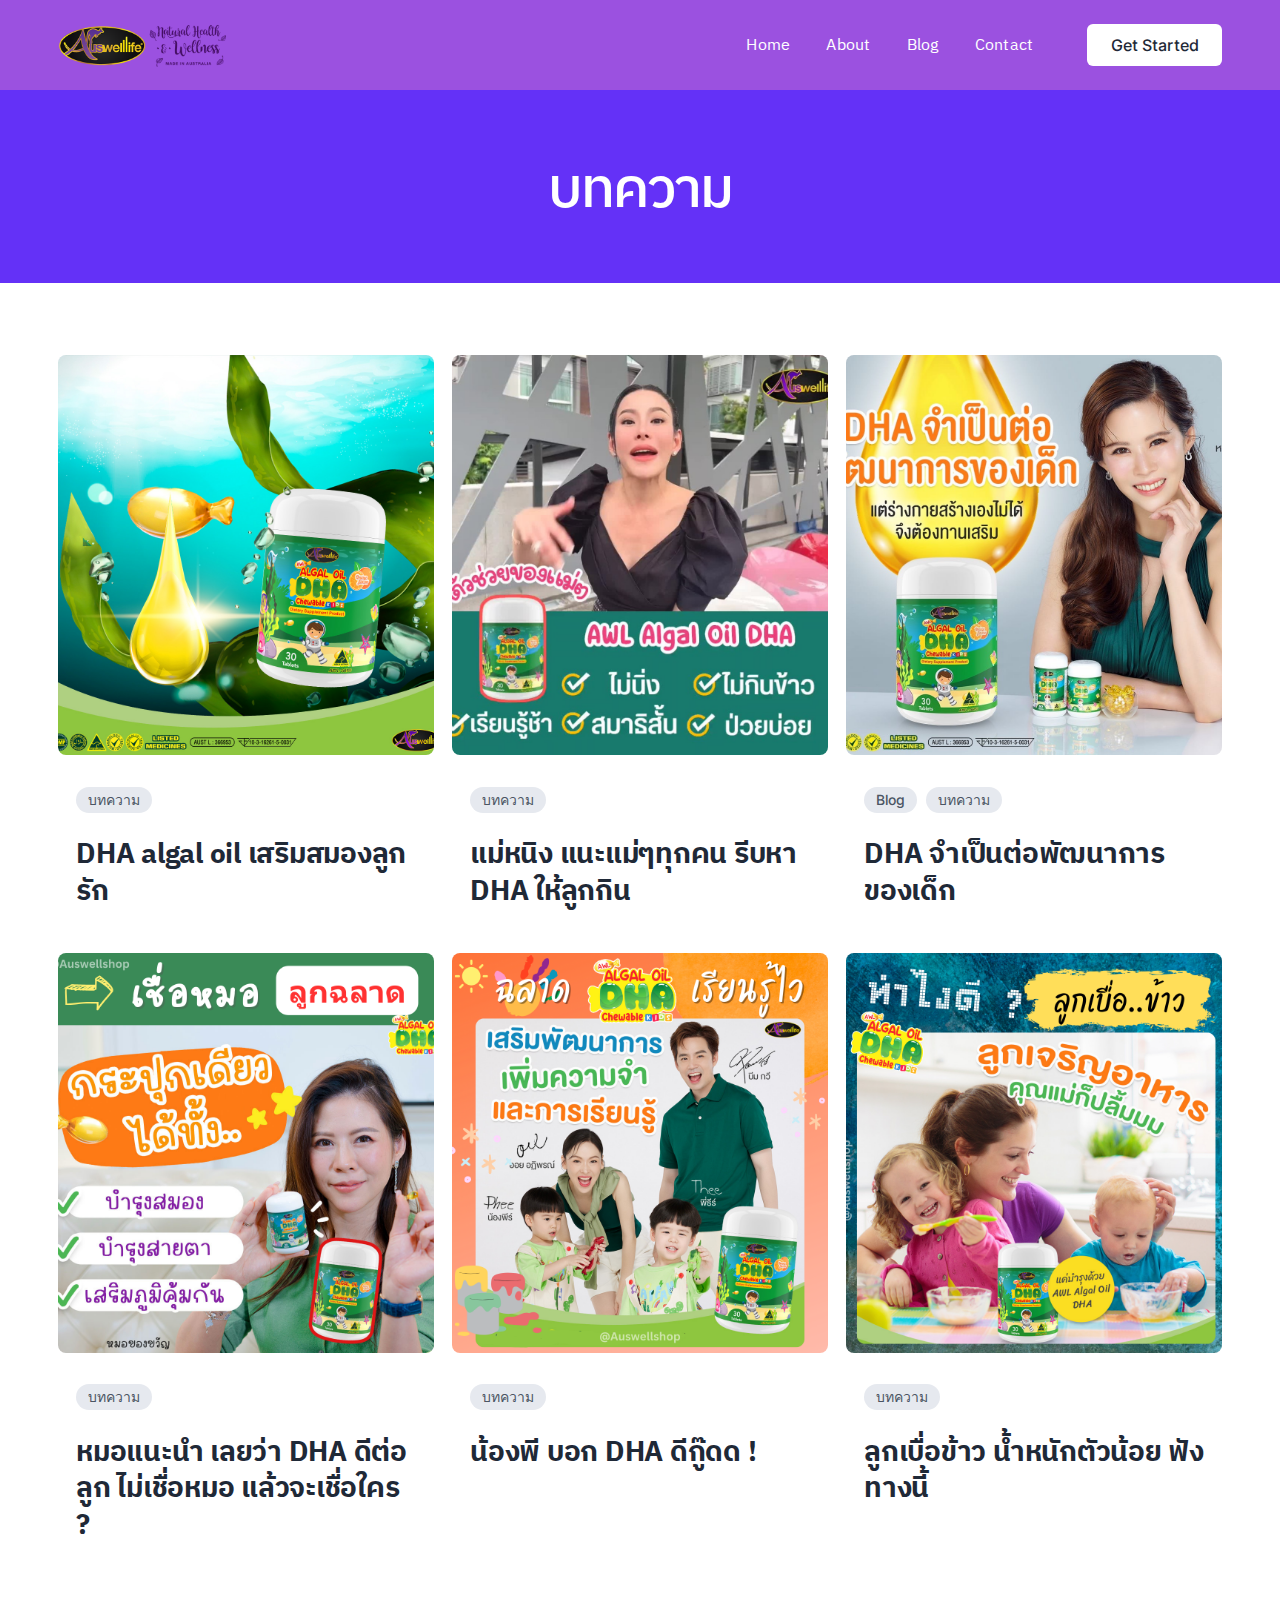
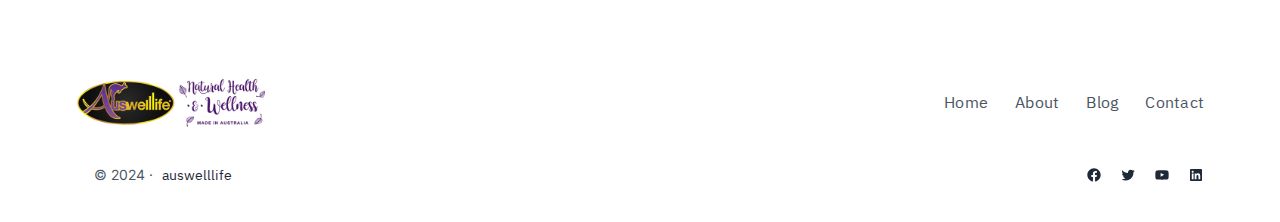
<file: blog/index.html>
<!DOCTYPE html>
<html lang="en-US">
<head>
	<meta charset="UTF-8" />
	<meta name="viewport" content="width=device-width, initial-scale=1" />
<meta name='robots' content="index, follow, max-image-preview:large, max-snippet:-1, max-video-preview:-1" />

	<!-- This site is optimized with the Yoast SEO Premium plugin v25.4 (Yoast SEO v25.5) - https://yoast.com/wordpress/plugins/seo/ -->
	<link rel="canonical" href="/blog/" />
	<meta property="og:locale" content="en_US" />
	<meta property="og:type" content="article" />
	<meta property="og:title" content="Blog" />
	<meta property="og:url" content="/blog/" />
	<meta property="og:site_name" content="auswelllife" />
	<meta name="twitter:card" content="summary_large_image" />
	<script type="application/ld+json" class="yoast-schema-graph">{"@context":"https://schema.org","@graph":[{"@type":["WebPage","CollectionPage"],"@id":"/blog/","url":"/blog/","name":"Blog - auswelllife","isPartOf":{"@id":"/#website"},"datePublished":"2024-08-08T11:34:05+00:00","breadcrumb":{"@id":"/blog/#breadcrumb"},"inLanguage":"en-US"},{"@type":"BreadcrumbList","@id":"/blog/#breadcrumb","itemListElement":[{"@type":"ListItem","position":1,"name":"Home","item":"/"},{"@type":"ListItem","position":2,"name":"Blog"}]},{"@type":"WebSite","@id":"/#website","url":"/","name":"auswelllife","description":"","potentialAction":[{"@type":"SearchAction","target":{"@type":"EntryPoint","urlTemplate":"/?s={search_term_string}"},"query-input":{"@type":"PropertyValueSpecification","valueRequired":true,"valueName":"search_term_string"}}],"inLanguage":"en-US"}]}</script>
	<!-- / Yoast SEO Premium plugin. -->


<title>Blog - auswelllife</title>
<link rel="alternate" type="application/rss+xml" title="auswelllife &raquo; Feed" href="/feed/" />
<link rel="alternate" type="application/rss+xml" title="auswelllife &raquo; Comments Feed" href="/comments/feed/" />
<script>
window._wpemojiSettings = {"baseUrl":"https:\/\/s.w.org\/images\/core\/emoji\/15.0.3\/72x72\/","ext":".png","svgUrl":"https:\/\/s.w.org\/images\/core\/emoji\/15.0.3\/svg\/","svgExt":".svg","source":{"concatemoji":"\/wp-includes\/js\/wp-emoji-release.min.js?ver=6.6.1"}};
/*! This file is auto-generated */
!function(i,n){var o,s,e;function c(e){try{var t={supportTests:e,timestamp:(new Date).valueOf()};sessionStorage.setItem(o,JSON.stringify(t))}catch(e){}}function p(e,t,n){e.clearRect(0,0,e.canvas.width,e.canvas.height),e.fillText(t,0,0);var t=new Uint32Array(e.getImageData(0,0,e.canvas.width,e.canvas.height).data),r=(e.clearRect(0,0,e.canvas.width,e.canvas.height),e.fillText(n,0,0),new Uint32Array(e.getImageData(0,0,e.canvas.width,e.canvas.height).data));return t.every(function(e,t){return e===r[t]})}function u(e,t,n){switch(t){case"flag":return n(e,"\ud83c\udff3\ufe0f\u200d\u26a7\ufe0f","\ud83c\udff3\ufe0f\u200b\u26a7\ufe0f")?!1:!n(e,"\ud83c\uddfa\ud83c\uddf3","\ud83c\uddfa\u200b\ud83c\uddf3")&&!n(e,"\ud83c\udff4\udb40\udc67\udb40\udc62\udb40\udc65\udb40\udc6e\udb40\udc67\udb40\udc7f","\ud83c\udff4\u200b\udb40\udc67\u200b\udb40\udc62\u200b\udb40\udc65\u200b\udb40\udc6e\u200b\udb40\udc67\u200b\udb40\udc7f");case"emoji":return!n(e,"\ud83d\udc26\u200d\u2b1b","\ud83d\udc26\u200b\u2b1b")}return!1}function f(e,t,n){var r="undefined"!=typeof WorkerGlobalScope&&self instanceof WorkerGlobalScope?new OffscreenCanvas(300,150):i.createElement("canvas"),a=r.getContext("2d",{willReadFrequently:!0}),o=(a.textBaseline="top",a.font="600 32px Arial",{});return e.forEach(function(e){o[e]=t(a,e,n)}),o}function t(e){var t=i.createElement("script");t.src=e,t.defer=!0,i.head.appendChild(t)}"undefined"!=typeof Promise&&(o="wpEmojiSettingsSupports",s=["flag","emoji"],n.supports={everything:!0,everythingExceptFlag:!0},e=new Promise(function(e){i.addEventListener("DOMContentLoaded",e,{once:!0})}),new Promise(function(t){var n=function(){try{var e=JSON.parse(sessionStorage.getItem(o));if("object"==typeof e&&"number"==typeof e.timestamp&&(new Date).valueOf()<e.timestamp+604800&&"object"==typeof e.supportTests)return e.supportTests}catch(e){}return null}();if(!n){if("undefined"!=typeof Worker&&"undefined"!=typeof OffscreenCanvas&&"undefined"!=typeof URL&&URL.createObjectURL&&"undefined"!=typeof Blob)try{var e="postMessage("+f.toString()+"("+[JSON.stringify(s),u.toString(),p.toString()].join(",")+"));",r=new Blob([e],{type:"text/javascript"}),a=new Worker(URL.createObjectURL(r),{name:"wpTestEmojiSupports"});return void(a.onmessage=function(e){c(n=e.data),a.terminate(),t(n)})}catch(e){}c(n=f(s,u,p))}t(n)}).then(function(e){for(var t in e)n.supports[t]=e[t],n.supports.everything=n.supports.everything&&n.supports[t],"flag"!==t&&(n.supports.everythingExceptFlag=n.supports.everythingExceptFlag&&n.supports[t]);n.supports.everythingExceptFlag=n.supports.everythingExceptFlag&&!n.supports.flag,n.DOMReady=!1,n.readyCallback=function(){n.DOMReady=!0}}).then(function(){return e}).then(function(){var e;n.supports.everything||(n.readyCallback(),(e=n.source||{}).concatemoji?t(e.concatemoji):e.wpemoji&&e.twemoji&&(t(e.twemoji),t(e.wpemoji)))}))}((window,document),window._wpemojiSettings);
</script>
<link rel='stylesheet' id='wp-block-image-css' href="/wp-includes/blocks/image/style.min.css?ver=6.6.1" media='all' />
<style id='wp-block-image-theme-inline-css'>
:root :where(.wp-block-image figcaption){color:#555;font-size:13px;text-align:center}.is-dark-theme :root :where(.wp-block-image figcaption){color:#ffffffa6}.wp-block-image{margin:0 0 1em}
</style>
<style id='wp-block-navigation-link-inline-css'>
.wp-block-navigation .wp-block-navigation-item__label{overflow-wrap:break-word}.wp-block-navigation .wp-block-navigation-item__description{display:none}.link-ui-tools{border-top:1px solid #f0f0f0;padding:8px}.link-ui-block-inserter{padding-top:8px}.link-ui-block-inserter__back{margin-left:8px;text-transform:uppercase}
</style>
<link rel='stylesheet' id='wp-block-navigation-css' href="/wp-includes/blocks/navigation/style.min.css?ver=6.6.1" media='all' />
<style id='wp-block-button-inline-css'>
.wp-block-button__link{box-sizing:border-box;cursor:pointer;display:inline-block;text-align:center;word-break:break-word}.wp-block-button__link.aligncenter{text-align:center}.wp-block-button__link.alignright{text-align:right}:where(.wp-block-button__link){border-radius:9999px;box-shadow:none;padding:calc(.667em + 2px) calc(1.333em + 2px);text-decoration:none}.wp-block-button[style*=text-decoration] .wp-block-button__link{text-decoration:inherit}.wp-block-buttons>.wp-block-button.has-custom-width{max-width:none}.wp-block-buttons>.wp-block-button.has-custom-width .wp-block-button__link{width:100%}.wp-block-buttons>.wp-block-button.has-custom-font-size .wp-block-button__link{font-size:inherit}.wp-block-buttons>.wp-block-button.wp-block-button__width-25{width:calc(25% - var(--wp--style--block-gap, .5em)*.75)}.wp-block-buttons>.wp-block-button.wp-block-button__width-50{width:calc(50% - var(--wp--style--block-gap, .5em)*.5)}.wp-block-buttons>.wp-block-button.wp-block-button__width-75{width:calc(75% - var(--wp--style--block-gap, .5em)*.25)}.wp-block-buttons>.wp-block-button.wp-block-button__width-100{flex-basis:100%;width:100%}.wp-block-buttons.is-vertical>.wp-block-button.wp-block-button__width-25{width:25%}.wp-block-buttons.is-vertical>.wp-block-button.wp-block-button__width-50{width:50%}.wp-block-buttons.is-vertical>.wp-block-button.wp-block-button__width-75{width:75%}.wp-block-button.is-style-squared,.wp-block-button__link.wp-block-button.is-style-squared{border-radius:0}.wp-block-button.no-border-radius,.wp-block-button__link.no-border-radius{border-radius:0!important}:root :where(.wp-block-button .wp-block-button__link.is-style-outline),:root :where(.wp-block-button.is-style-outline>.wp-block-button__link){border:2px solid;padding:.667em 1.333em}:root :where(.wp-block-button .wp-block-button__link.is-style-outline:not(.has-text-color)),:root :where(.wp-block-button.is-style-outline>.wp-block-button__link:not(.has-text-color)){color:currentColor}:root :where(.wp-block-button .wp-block-button__link.is-style-outline:not(.has-background)),:root :where(.wp-block-button.is-style-outline>.wp-block-button__link:not(.has-background)){background-color:initial;background-image:none}

			div.is-style-swt-button-secondary .wp-element-button {
                color: var(--wp--preset--color--body);
				background: var(--wp--preset--color--surface);
			}

            div.is-style-swt-button-secondary .wp-element-button:hover {
                color: var(--wp--preset--color--body);
				background: var(--wp--preset--color--surface);
			}
		

			div.is-style-swt-button-inverse .wp-element-button {
                color: #1F2937;
				background: #fff;
			}

            div.is-style-swt-button-inverse .wp-element-button:hover {
                color: #1F2937;
				background: #fff;
			}
		
</style>
<style id='wp-block-buttons-inline-css'>
.wp-block-buttons.is-vertical{flex-direction:column}.wp-block-buttons.is-vertical>.wp-block-button:last-child{margin-bottom:0}.wp-block-buttons>.wp-block-button{display:inline-block;margin:0}.wp-block-buttons.is-content-justification-left{justify-content:flex-start}.wp-block-buttons.is-content-justification-left.is-vertical{align-items:flex-start}.wp-block-buttons.is-content-justification-center{justify-content:center}.wp-block-buttons.is-content-justification-center.is-vertical{align-items:center}.wp-block-buttons.is-content-justification-right{justify-content:flex-end}.wp-block-buttons.is-content-justification-right.is-vertical{align-items:flex-end}.wp-block-buttons.is-content-justification-space-between{justify-content:space-between}.wp-block-buttons.aligncenter{text-align:center}.wp-block-buttons:not(.is-content-justification-space-between,.is-content-justification-right,.is-content-justification-left,.is-content-justification-center) .wp-block-button.aligncenter{margin-left:auto;margin-right:auto;width:100%}.wp-block-buttons[style*=text-decoration] .wp-block-button,.wp-block-buttons[style*=text-decoration] .wp-block-button__link{text-decoration:inherit}.wp-block-buttons.has-custom-font-size .wp-block-button__link{font-size:inherit}.wp-block-button.aligncenter{text-align:center}
</style>
<style id='wp-block-group-inline-css'>
.wp-block-group{box-sizing:border-box}:where(.wp-block-group.wp-block-group-is-layout-constrained){position:relative}
</style>
<style id='wp-block-group-theme-inline-css'>
:where(.wp-block-group.has-background){padding:1.25em 2.375em}
</style>
<style id='wp-block-template-part-theme-inline-css'>
:root :where(.wp-block-template-part.has-background){margin-bottom:0;margin-top:0;padding:1.25em 2.375em}
</style>
<style id='wp-block-heading-inline-css'>
h1.has-background,h2.has-background,h3.has-background,h4.has-background,h5.has-background,h6.has-background{padding:1.25em 2.375em}h1.has-text-align-left[style*=writing-mode]:where([style*=vertical-lr]),h1.has-text-align-right[style*=writing-mode]:where([style*=vertical-rl]),h2.has-text-align-left[style*=writing-mode]:where([style*=vertical-lr]),h2.has-text-align-right[style*=writing-mode]:where([style*=vertical-rl]),h3.has-text-align-left[style*=writing-mode]:where([style*=vertical-lr]),h3.has-text-align-right[style*=writing-mode]:where([style*=vertical-rl]),h4.has-text-align-left[style*=writing-mode]:where([style*=vertical-lr]),h4.has-text-align-right[style*=writing-mode]:where([style*=vertical-rl]),h5.has-text-align-left[style*=writing-mode]:where([style*=vertical-lr]),h5.has-text-align-right[style*=writing-mode]:where([style*=vertical-rl]),h6.has-text-align-left[style*=writing-mode]:where([style*=vertical-lr]),h6.has-text-align-right[style*=writing-mode]:where([style*=vertical-rl]){rotate:180deg}
</style>
<style id='wp-block-post-featured-image-inline-css'>
.wp-block-post-featured-image{margin-left:0;margin-right:0}.wp-block-post-featured-image a{display:block;height:100%}.wp-block-post-featured-image img{box-sizing:border-box;height:auto;max-width:100%;vertical-align:bottom;width:100%}.wp-block-post-featured-image.alignfull img,.wp-block-post-featured-image.alignwide img{width:100%}.wp-block-post-featured-image .wp-block-post-featured-image__overlay.has-background-dim{background-color:#000;inset:0;position:absolute}.wp-block-post-featured-image{position:relative}.wp-block-post-featured-image .wp-block-post-featured-image__overlay.has-background-gradient{background-color:initial}.wp-block-post-featured-image .wp-block-post-featured-image__overlay.has-background-dim-0{opacity:0}.wp-block-post-featured-image .wp-block-post-featured-image__overlay.has-background-dim-10{opacity:.1}.wp-block-post-featured-image .wp-block-post-featured-image__overlay.has-background-dim-20{opacity:.2}.wp-block-post-featured-image .wp-block-post-featured-image__overlay.has-background-dim-30{opacity:.3}.wp-block-post-featured-image .wp-block-post-featured-image__overlay.has-background-dim-40{opacity:.4}.wp-block-post-featured-image .wp-block-post-featured-image__overlay.has-background-dim-50{opacity:.5}.wp-block-post-featured-image .wp-block-post-featured-image__overlay.has-background-dim-60{opacity:.6}.wp-block-post-featured-image .wp-block-post-featured-image__overlay.has-background-dim-70{opacity:.7}.wp-block-post-featured-image .wp-block-post-featured-image__overlay.has-background-dim-80{opacity:.8}.wp-block-post-featured-image .wp-block-post-featured-image__overlay.has-background-dim-90{opacity:.9}.wp-block-post-featured-image .wp-block-post-featured-image__overlay.has-background-dim-100{opacity:1}.wp-block-post-featured-image:where(.alignleft,.alignright){width:100%}
</style>
<style id='wp-block-post-terms-inline-css'>
.wp-block-post-terms{box-sizing:border-box}.wp-block-post-terms .wp-block-post-terms__separator{white-space:pre-wrap}

			.wp-block-post-terms.is-style-swt-post-terms-pill a {
				display: inline-block;
				font-size: var(--wp--preset--font-size--x-small);
				padding: 6px 12px;
				border-radius: var(--wp--custom--border-radius--full);
				color: var(--wp--preset--color--body);
				background-color: var(--wp--preset--color--outline);
				margin-right: var(--wp--preset--spacing--xx-small);
				margin-top: var(--wp--preset--spacing--xxx-small);
				margin-bottom: var(--wp--preset--spacing--xxx-small);
				line-height: var(--wp--custom--line-height--initial);
			}

			.is-style-swt-post-terms-pill .wp-block-post-terms__separator {
				display: none;
			}
		
</style>
<style id='wp-block-post-title-inline-css'>
.wp-block-post-title{box-sizing:border-box;word-break:break-word}.wp-block-post-title a{display:inline-block}
</style>
<style id='wp-block-post-template-inline-css'>
.wp-block-post-template{list-style:none;margin-bottom:0;margin-top:0;max-width:100%;padding:0}.wp-block-post-template.is-flex-container{display:flex;flex-direction:row;flex-wrap:wrap;gap:1.25em}.wp-block-post-template.is-flex-container>li{margin:0;width:100%}@media (min-width:600px){.wp-block-post-template.is-flex-container.is-flex-container.columns-2>li{width:calc(50% - .625em)}.wp-block-post-template.is-flex-container.is-flex-container.columns-3>li{width:calc(33.33333% - .83333em)}.wp-block-post-template.is-flex-container.is-flex-container.columns-4>li{width:calc(25% - .9375em)}.wp-block-post-template.is-flex-container.is-flex-container.columns-5>li{width:calc(20% - 1em)}.wp-block-post-template.is-flex-container.is-flex-container.columns-6>li{width:calc(16.66667% - 1.04167em)}}@media (max-width:600px){.wp-block-post-template-is-layout-grid.wp-block-post-template-is-layout-grid.wp-block-post-template-is-layout-grid.wp-block-post-template-is-layout-grid{grid-template-columns:1fr}}.wp-block-post-template-is-layout-constrained>li>.alignright,.wp-block-post-template-is-layout-flow>li>.alignright{float:right;margin-inline-end:0;margin-inline-start:2em}.wp-block-post-template-is-layout-constrained>li>.alignleft,.wp-block-post-template-is-layout-flow>li>.alignleft{float:left;margin-inline-end:2em;margin-inline-start:0}.wp-block-post-template-is-layout-constrained>li>.aligncenter,.wp-block-post-template-is-layout-flow>li>.aligncenter{margin-inline-end:auto;margin-inline-start:auto}
</style>
<style id='wp-block-query-pagination-inline-css'>
.wp-block-query-pagination>.wp-block-query-pagination-next,.wp-block-query-pagination>.wp-block-query-pagination-numbers,.wp-block-query-pagination>.wp-block-query-pagination-previous{margin-bottom:.5em;margin-right:.5em}.wp-block-query-pagination>.wp-block-query-pagination-next:last-child,.wp-block-query-pagination>.wp-block-query-pagination-numbers:last-child,.wp-block-query-pagination>.wp-block-query-pagination-previous:last-child{margin-right:0}.wp-block-query-pagination.is-content-justification-space-between>.wp-block-query-pagination-next:last-of-type{margin-inline-start:auto}.wp-block-query-pagination.is-content-justification-space-between>.wp-block-query-pagination-previous:first-child{margin-inline-end:auto}.wp-block-query-pagination .wp-block-query-pagination-previous-arrow{display:inline-block;margin-right:1ch}.wp-block-query-pagination .wp-block-query-pagination-previous-arrow:not(.is-arrow-chevron){transform:scaleX(1)}.wp-block-query-pagination .wp-block-query-pagination-next-arrow{display:inline-block;margin-left:1ch}.wp-block-query-pagination .wp-block-query-pagination-next-arrow:not(.is-arrow-chevron){transform:scaleX(1)}.wp-block-query-pagination.aligncenter{justify-content:center}
</style>
<style id='wp-block-paragraph-inline-css'>
.is-small-text{font-size:.875em}.is-regular-text{font-size:1em}.is-large-text{font-size:2.25em}.is-larger-text{font-size:3em}.has-drop-cap:not(:focus):first-letter{float:left;font-size:8.4em;font-style:normal;font-weight:100;line-height:.68;margin:.05em .1em 0 0;text-transform:uppercase}body.rtl .has-drop-cap:not(:focus):first-letter{float:none;margin-left:.1em}p.has-drop-cap.has-background{overflow:hidden}:root :where(p.has-background){padding:1.25em 2.375em}:where(p.has-text-color:not(.has-link-color)) a{color:inherit}p.has-text-align-left[style*="writing-mode:vertical-lr"],p.has-text-align-right[style*="writing-mode:vertical-rl"]{rotate:180deg}
</style>
<style id='wp-block-site-title-inline-css'>
:root :where(.wp-block-site-title a){color:inherit}
</style>
<link rel='stylesheet' id='wp-block-social-links-css' href="/wp-includes/blocks/social-links/style.min.css?ver=6.6.1" media='all' />
<style id='wp-emoji-styles-inline-css'>

	img.wp-smiley, img.emoji {
		display: inline !important;
		border: none !important;
		box-shadow: none !important;
		height: 1em !important;
		width: 1em !important;
		margin: 0 0.07em !important;
		vertical-align: -0.1em !important;
		background: none !important;
		padding: 0 !important;
	}
</style>
<style id='wp-block-library-inline-css'>
:root{--wp-admin-theme-color:#007cba;--wp-admin-theme-color--rgb:0,124,186;--wp-admin-theme-color-darker-10:#006ba1;--wp-admin-theme-color-darker-10--rgb:0,107,161;--wp-admin-theme-color-darker-20:#005a87;--wp-admin-theme-color-darker-20--rgb:0,90,135;--wp-admin-border-width-focus:2px;--wp-block-synced-color:#7a00df;--wp-block-synced-color--rgb:122,0,223;--wp-bound-block-color:var(--wp-block-synced-color)}@media (min-resolution:192dpi){:root{--wp-admin-border-width-focus:1.5px}}.wp-element-button{cursor:pointer}:root{--wp--preset--font-size--normal:16px;--wp--preset--font-size--huge:42px}:root .has-very-light-gray-background-color{background-color:#eee}:root .has-very-dark-gray-background-color{background-color:#313131}:root .has-very-light-gray-color{color:#eee}:root .has-very-dark-gray-color{color:#313131}:root .has-vivid-green-cyan-to-vivid-cyan-blue-gradient-background{background:linear-gradient(135deg,#00d084,#0693e3)}:root .has-purple-crush-gradient-background{background:linear-gradient(135deg,#34e2e4,#4721fb 50%,#ab1dfe)}:root .has-hazy-dawn-gradient-background{background:linear-gradient(135deg,#faaca8,#dad0ec)}:root .has-subdued-olive-gradient-background{background:linear-gradient(135deg,#fafae1,#67a671)}:root .has-atomic-cream-gradient-background{background:linear-gradient(135deg,#fdd79a,#004a59)}:root .has-nightshade-gradient-background{background:linear-gradient(135deg,#330968,#31cdcf)}:root .has-midnight-gradient-background{background:linear-gradient(135deg,#020381,#2874fc)}.has-regular-font-size{font-size:1em}.has-larger-font-size{font-size:2.625em}.has-normal-font-size{font-size:var(--wp--preset--font-size--normal)}.has-huge-font-size{font-size:var(--wp--preset--font-size--huge)}.has-text-align-center{text-align:center}.has-text-align-left{text-align:left}.has-text-align-right{text-align:right}#end-resizable-editor-section{display:none}.aligncenter{clear:both}.items-justified-left{justify-content:flex-start}.items-justified-center{justify-content:center}.items-justified-right{justify-content:flex-end}.items-justified-space-between{justify-content:space-between}.screen-reader-text{border:0;clip:rect(1px,1px,1px,1px);clip-path:inset(50%);height:1px;margin:-1px;overflow:hidden;padding:0;position:absolute;width:1px;word-wrap:normal!important}.screen-reader-text:focus{background-color:#ddd;clip:auto!important;clip-path:none;color:#444;display:block;font-size:1em;height:auto;left:5px;line-height:normal;padding:15px 23px 14px;text-decoration:none;top:5px;width:auto;z-index:100000}html :where(.has-border-color){border-style:solid}html :where([style*=border-top-color]){border-top-style:solid}html :where([style*=border-right-color]){border-right-style:solid}html :where([style*=border-bottom-color]){border-bottom-style:solid}html :where([style*=border-left-color]){border-left-style:solid}html :where([style*=border-width]){border-style:solid}html :where([style*=border-top-width]){border-top-style:solid}html :where([style*=border-right-width]){border-right-style:solid}html :where([style*=border-bottom-width]){border-bottom-style:solid}html :where([style*=border-left-width]){border-left-style:solid}html :where(img[class*=wp-image-]){height:auto;max-width:100%}:where(figure){margin:0 0 1em}html :where(.is-position-sticky){--wp-admin--admin-bar--position-offset:var(--wp-admin--admin-bar--height,0px)}@media screen and (max-width:600px){html :where(.is-position-sticky){--wp-admin--admin-bar--position-offset:0px}}
</style>
<link rel='stylesheet' id='spectra-one-editor-css' href="/wp-content/themes/spectra-one/assets/css/minified/editor.min.css?ver=1.1.7" media='all' />
<style id='global-styles-inline-css'>
:root{--wp--preset--aspect-ratio--square: 1;--wp--preset--aspect-ratio--4-3: 4/3;--wp--preset--aspect-ratio--3-4: 3/4;--wp--preset--aspect-ratio--3-2: 3/2;--wp--preset--aspect-ratio--2-3: 2/3;--wp--preset--aspect-ratio--16-9: 16/9;--wp--preset--aspect-ratio--9-16: 9/16;--wp--preset--color--black: #000000;--wp--preset--color--cyan-bluish-gray: #abb8c3;--wp--preset--color--white: #ffffff;--wp--preset--color--pale-pink: #f78da7;--wp--preset--color--vivid-red: #cf2e2e;--wp--preset--color--luminous-vivid-orange: #ff6900;--wp--preset--color--luminous-vivid-amber: #fcb900;--wp--preset--color--light-green-cyan: #7bdcb5;--wp--preset--color--vivid-green-cyan: #00d084;--wp--preset--color--pale-cyan-blue: #8ed1fc;--wp--preset--color--vivid-cyan-blue: #0693e3;--wp--preset--color--vivid-purple: #9b51e0;--wp--preset--color--primary: #6431F6;--wp--preset--color--secondary: #7345F7;--wp--preset--color--heading: #1F2937;--wp--preset--color--body: #4B5563;--wp--preset--color--background: #FFFFFF;--wp--preset--color--tertiary: #F6EBFE;--wp--preset--color--quaternary: #FFFBEB;--wp--preset--color--surface: #F8FAFC;--wp--preset--color--foreground: #6431F7;--wp--preset--color--outline: #E6E9EF;--wp--preset--color--neutral: #6E7787;--wp--preset--color--transparent: transparent;--wp--preset--color--current-color: currentColor;--wp--preset--color--inherit: inherit;--wp--preset--gradient--vivid-cyan-blue-to-vivid-purple: linear-gradient(135deg,rgba(6,147,227,1) 0%,rgb(155,81,224) 100%);--wp--preset--gradient--light-green-cyan-to-vivid-green-cyan: linear-gradient(135deg,rgb(122,220,180) 0%,rgb(0,208,130) 100%);--wp--preset--gradient--luminous-vivid-amber-to-luminous-vivid-orange: linear-gradient(135deg,rgba(252,185,0,1) 0%,rgba(255,105,0,1) 100%);--wp--preset--gradient--luminous-vivid-orange-to-vivid-red: linear-gradient(135deg,rgba(255,105,0,1) 0%,rgb(207,46,46) 100%);--wp--preset--gradient--very-light-gray-to-cyan-bluish-gray: linear-gradient(135deg,rgb(238,238,238) 0%,rgb(169,184,195) 100%);--wp--preset--gradient--cool-to-warm-spectrum: linear-gradient(135deg,rgb(74,234,220) 0%,rgb(151,120,209) 20%,rgb(207,42,186) 40%,rgb(238,44,130) 60%,rgb(251,105,98) 80%,rgb(254,248,76) 100%);--wp--preset--gradient--blush-light-purple: linear-gradient(135deg,rgb(255,206,236) 0%,rgb(152,150,240) 100%);--wp--preset--gradient--blush-bordeaux: linear-gradient(135deg,rgb(254,205,165) 0%,rgb(254,45,45) 50%,rgb(107,0,62) 100%);--wp--preset--gradient--luminous-dusk: linear-gradient(135deg,rgb(255,203,112) 0%,rgb(199,81,192) 50%,rgb(65,88,208) 100%);--wp--preset--gradient--pale-ocean: linear-gradient(135deg,rgb(255,245,203) 0%,rgb(182,227,212) 50%,rgb(51,167,181) 100%);--wp--preset--gradient--electric-grass: linear-gradient(135deg,rgb(202,248,128) 0%,rgb(113,206,126) 100%);--wp--preset--gradient--midnight: linear-gradient(135deg,rgb(2,3,129) 0%,rgb(40,116,252) 100%);--wp--preset--gradient--primary: linear-gradient(286.83deg, #931CF0 -1.55%, #4F2CDD 100%);;--wp--preset--font-size--small: clamp(14px, 1.6vw, 16px);--wp--preset--font-size--medium: clamp(16px, 1.8vw, 18px);--wp--preset--font-size--large: clamp(20px, 2.2vw, 22px);--wp--preset--font-size--x-large: clamp(24px, 3vw, 28px);--wp--preset--font-size--x-small: clamp(12px, 1.5vw, 14px);--wp--preset--font-size--xx-large: clamp(28px, 3.6vw, 36px);--wp--preset--font-size--xxx-large: clamp(32px, 3.6vw, 44px);--wp--preset--font-size--xxxx-large: clamp(40px, 6.6vw, 56px);--wp--preset--font-family--inter: "Inter", sans-serif;--wp--preset--spacing--20: 0.44rem;--wp--preset--spacing--30: 0.67rem;--wp--preset--spacing--40: 1rem;--wp--preset--spacing--50: 1.5rem;--wp--preset--spacing--60: 2.25rem;--wp--preset--spacing--70: 3.38rem;--wp--preset--spacing--80: 5.06rem;--wp--preset--spacing--xxx-small: calc(var(--wp--preset--font-size--medium,1rem)/4);--wp--preset--spacing--xx-small: calc(var(--wp--preset--font-size--medium,1rem)/2);--wp--preset--spacing--x-small: calc(var(--wp--preset--font-size--medium,1rem));--wp--preset--spacing--small: calc(var(--wp--preset--font-size--medium,1rem)*1.5);--wp--preset--spacing--medium: calc(var(--wp--preset--font-size--medium,1rem)*2);--wp--preset--spacing--large: calc(var(--wp--preset--font-size--medium,1rem)*3);--wp--preset--spacing--x-large: calc(var(--wp--preset--font-size--medium,1rem)*4);--wp--preset--spacing--xx-large: calc(var(--wp--preset--font-size--medium,1rem)*6);--wp--preset--shadow--natural: 6px 6px 9px rgba(0, 0, 0, 0.2);--wp--preset--shadow--deep: 12px 12px 50px rgba(0, 0, 0, 0.4);--wp--preset--shadow--sharp: 6px 6px 0px rgba(0, 0, 0, 0.2);--wp--preset--shadow--outlined: 6px 6px 0px -3px rgba(255, 255, 255, 1), 6px 6px rgba(0, 0, 0, 1);--wp--preset--shadow--crisp: 6px 6px 0px rgba(0, 0, 0, 1);--wp--custom--font-weight--black: 900;--wp--custom--font-weight--extra-bold: 800;--wp--custom--font-weight--bold: 700;--wp--custom--font-weight--semi-bold: 600;--wp--custom--font-weight--medium: 500;--wp--custom--font-weight--regular: 400;--wp--custom--font-weight--light: 300;--wp--custom--font-weight--extra-light: 200;--wp--custom--font-weight--thin: 100;--wp--custom--line-height--initial: 1;--wp--custom--line-height--xx-small: 1.2;--wp--custom--line-height--x-small: 1.3;--wp--custom--line-height--small: 1.4;--wp--custom--line-height--medium: 1.45;--wp--custom--line-height--large: 1.6;--wp--custom--border-radius--xx-small: 4px;--wp--custom--border-radius--x-small: 6px;--wp--custom--border-radius--small: 8px;--wp--custom--border-radius--medium: 12px;--wp--custom--border-radius--large: 16px;--wp--custom--border-radius--x-large: 20px;--wp--custom--border-radius--xx-large: 24px;--wp--custom--border-radius--full: 999px;--wp--custom--font-family--body: var(--wp--preset--font-family--inter);}:root { --wp--style--global--content-size: 764px;--wp--style--global--wide-size: 1164px; }:where(body) { margin: 0; }.wp-site-blocks { padding-top: var(--wp--style--root--padding-top); padding-bottom: var(--wp--style--root--padding-bottom); }.has-global-padding { padding-right: var(--wp--style--root--padding-right); padding-left: var(--wp--style--root--padding-left); }.has-global-padding > .alignfull { margin-right: calc(var(--wp--style--root--padding-right) * -1); margin-left: calc(var(--wp--style--root--padding-left) * -1); }.has-global-padding :where(:not(.alignfull.is-layout-flow) > .has-global-padding:not(.wp-block-block, .alignfull)) { padding-right: 0; padding-left: 0; }.has-global-padding :where(:not(.alignfull.is-layout-flow) > .has-global-padding:not(.wp-block-block, .alignfull)) > .alignfull { margin-left: 0; margin-right: 0; }.wp-site-blocks > .alignleft { float: left; margin-right: 2em; }.wp-site-blocks > .alignright { float: right; margin-left: 2em; }.wp-site-blocks > .aligncenter { justify-content: center; margin-left: auto; margin-right: auto; }:where(.wp-site-blocks) > * { margin-block-start: var(--wp--preset--spacing--x-small); margin-block-end: 0; }:where(.wp-site-blocks) > :first-child { margin-block-start: 0; }:where(.wp-site-blocks) > :last-child { margin-block-end: 0; }:root { --wp--style--block-gap: var(--wp--preset--spacing--x-small); }.is-layout-flow  > :first-child{margin-block-start: 0;}.is-layout-flow  > :last-child{margin-block-end: 0;}.is-layout-flow  > *{margin-block-start: var(--wp--preset--spacing--x-small);margin-block-end: 0;}.is-layout-constrained  > :first-child{margin-block-start: 0;}.is-layout-constrained  > :last-child{margin-block-end: 0;}.is-layout-constrained  > *{margin-block-start: var(--wp--preset--spacing--x-small);margin-block-end: 0;}.is-layout-flex {gap: var(--wp--preset--spacing--x-small);}.is-layout-grid {gap: var(--wp--preset--spacing--x-small);}.is-layout-flow > .alignleft{float: left;margin-inline-start: 0;margin-inline-end: 2em;}.is-layout-flow > .alignright{float: right;margin-inline-start: 2em;margin-inline-end: 0;}.is-layout-flow > .aligncenter{margin-left: auto !important;margin-right: auto !important;}.is-layout-constrained > .alignleft{float: left;margin-inline-start: 0;margin-inline-end: 2em;}.is-layout-constrained > .alignright{float: right;margin-inline-start: 2em;margin-inline-end: 0;}.is-layout-constrained > .aligncenter{margin-left: auto !important;margin-right: auto !important;}.is-layout-constrained > :where(:not(.alignleft):not(.alignright):not(.alignfull)){max-width: var(--wp--style--global--content-size);margin-left: auto !important;margin-right: auto !important;}.is-layout-constrained > .alignwide{max-width: var(--wp--style--global--wide-size);}body .is-layout-flex{display: flex;}.is-layout-flex{flex-wrap: wrap;align-items: center;}.is-layout-flex > :is(*, div){margin: 0;}body .is-layout-grid{display: grid;}.is-layout-grid > :is(*, div){margin: 0;}:root :where(body){background-color: var(--wp--preset--color--background);color: var(--wp--preset--color--body);font-family: var(--wp--custom--font-family--body);font-size: var(--wp--preset--font-size--medium);font-weight: var(--wp--custom--font-weight--regular);line-height: var(--wp--custom--line-height--large);--wp--style--root--padding-top: 0px;--wp--style--root--padding-right: 0px;--wp--style--root--padding-bottom: 0px;--wp--style--root--padding-left: 0px;}a:where(:not(.wp-element-button)){color: var(--wp--preset--color--primary);text-decoration: none;}:root :where(a:where(:not(.wp-element-button)):hover){color: var(--wp--preset--color--secondary);}h1, h2, h3, h4, h5, h6{color: var(--wp--preset--color--heading);}h1{font-size: var(--wp--preset--font-size--xxxx-large);font-weight: var(--wp--custom--font-weight--medium);letter-spacing: -2px;line-height: var(--wp--custom--line-height--xx-small);margin-bottom: var(--wp--preset--spacing--small);}h2{font-size: var(--wp--preset--font-size--xxx-large);font-weight: var(--wp--custom--font-weight--medium);letter-spacing: -1px;line-height: var(--wp--custom--line-height--xx-small);margin-top: var(--wp--preset--spacing--medium);margin-bottom: var(--wp--preset--spacing--x-small);}h3{font-size: var(--wp--preset--font-size--xx-large);font-weight: var(--wp--custom--font-weight--medium);letter-spacing: -0.5px;line-height: var(--wp--custom--line-height--x-small);margin-top: var(--wp--preset--spacing--medium);margin-bottom: var(--wp--preset--spacing--x-small);}h4{font-size: var(--wp--preset--font-size--x-large);font-weight: var(--wp--custom--font-weight--semi-bold);letter-spacing: -0.25px;line-height: var(--wp--custom--line-height--x-small);margin-top: var(--wp--preset--spacing--small);margin-bottom: var(--wp--preset--spacing--xx-small);}h5{font-size: var(--wp--preset--font-size--large);font-weight: var(--wp--custom--font-weight--semi-bold);line-height: var(--wp--custom--line-height--medium);margin-top: var(--wp--preset--spacing--small);margin-bottom: var(--wp--preset--spacing--xx-small);}h6{font-size: var(--wp--preset--font-size--medium);font-weight: var(--wp--custom--font-weight--semi-bold);line-height: var(--wp--custom--line-height--medium);margin-top: var(--wp--preset--spacing--x-small);margin-bottom: var(--wp--preset--spacing--xx-small);}:root :where(.wp-element-button, .wp-block-button__link){background-color: var(--wp--preset--color--primary);border-radius: 0.375em;border-color: var(--wp--preset--color--primary);border-width: 0;color: var(--wp--preset--color--background);font-family: inherit;font-size: var(--wp--preset--font-size--small);font-weight: var(--wp--custom--font-weight--medium);line-height: var(--wp--custom--line-height--initial);padding: calc(0.667em + 2px) calc(1.333em + 2px);text-decoration: none;}:root :where(.wp-element-button:hover, .wp-block-button__link:hover){background-color: var(--wp--preset--color--secondary);}.has-black-color{color: var(--wp--preset--color--black) !important;}.has-cyan-bluish-gray-color{color: var(--wp--preset--color--cyan-bluish-gray) !important;}.has-white-color{color: var(--wp--preset--color--white) !important;}.has-pale-pink-color{color: var(--wp--preset--color--pale-pink) !important;}.has-vivid-red-color{color: var(--wp--preset--color--vivid-red) !important;}.has-luminous-vivid-orange-color{color: var(--wp--preset--color--luminous-vivid-orange) !important;}.has-luminous-vivid-amber-color{color: var(--wp--preset--color--luminous-vivid-amber) !important;}.has-light-green-cyan-color{color: var(--wp--preset--color--light-green-cyan) !important;}.has-vivid-green-cyan-color{color: var(--wp--preset--color--vivid-green-cyan) !important;}.has-pale-cyan-blue-color{color: var(--wp--preset--color--pale-cyan-blue) !important;}.has-vivid-cyan-blue-color{color: var(--wp--preset--color--vivid-cyan-blue) !important;}.has-vivid-purple-color{color: var(--wp--preset--color--vivid-purple) !important;}.has-primary-color{color: var(--wp--preset--color--primary) !important;}.has-secondary-color{color: var(--wp--preset--color--secondary) !important;}.has-heading-color{color: var(--wp--preset--color--heading) !important;}.has-body-color{color: var(--wp--preset--color--body) !important;}.has-background-color{color: var(--wp--preset--color--background) !important;}.has-tertiary-color{color: var(--wp--preset--color--tertiary) !important;}.has-quaternary-color{color: var(--wp--preset--color--quaternary) !important;}.has-surface-color{color: var(--wp--preset--color--surface) !important;}.has-foreground-color{color: var(--wp--preset--color--foreground) !important;}.has-outline-color{color: var(--wp--preset--color--outline) !important;}.has-neutral-color{color: var(--wp--preset--color--neutral) !important;}.has-transparent-color{color: var(--wp--preset--color--transparent) !important;}.has-current-color-color{color: var(--wp--preset--color--current-color) !important;}.has-inherit-color{color: var(--wp--preset--color--inherit) !important;}.has-black-background-color{background-color: var(--wp--preset--color--black) !important;}.has-cyan-bluish-gray-background-color{background-color: var(--wp--preset--color--cyan-bluish-gray) !important;}.has-white-background-color{background-color: var(--wp--preset--color--white) !important;}.has-pale-pink-background-color{background-color: var(--wp--preset--color--pale-pink) !important;}.has-vivid-red-background-color{background-color: var(--wp--preset--color--vivid-red) !important;}.has-luminous-vivid-orange-background-color{background-color: var(--wp--preset--color--luminous-vivid-orange) !important;}.has-luminous-vivid-amber-background-color{background-color: var(--wp--preset--color--luminous-vivid-amber) !important;}.has-light-green-cyan-background-color{background-color: var(--wp--preset--color--light-green-cyan) !important;}.has-vivid-green-cyan-background-color{background-color: var(--wp--preset--color--vivid-green-cyan) !important;}.has-pale-cyan-blue-background-color{background-color: var(--wp--preset--color--pale-cyan-blue) !important;}.has-vivid-cyan-blue-background-color{background-color: var(--wp--preset--color--vivid-cyan-blue) !important;}.has-vivid-purple-background-color{background-color: var(--wp--preset--color--vivid-purple) !important;}.has-primary-background-color{background-color: var(--wp--preset--color--primary) !important;}.has-secondary-background-color{background-color: var(--wp--preset--color--secondary) !important;}.has-heading-background-color{background-color: var(--wp--preset--color--heading) !important;}.has-body-background-color{background-color: var(--wp--preset--color--body) !important;}.has-background-background-color{background-color: var(--wp--preset--color--background) !important;}.has-tertiary-background-color{background-color: var(--wp--preset--color--tertiary) !important;}.has-quaternary-background-color{background-color: var(--wp--preset--color--quaternary) !important;}.has-surface-background-color{background-color: var(--wp--preset--color--surface) !important;}.has-foreground-background-color{background-color: var(--wp--preset--color--foreground) !important;}.has-outline-background-color{background-color: var(--wp--preset--color--outline) !important;}.has-neutral-background-color{background-color: var(--wp--preset--color--neutral) !important;}.has-transparent-background-color{background-color: var(--wp--preset--color--transparent) !important;}.has-current-color-background-color{background-color: var(--wp--preset--color--current-color) !important;}.has-inherit-background-color{background-color: var(--wp--preset--color--inherit) !important;}.has-black-border-color{border-color: var(--wp--preset--color--black) !important;}.has-cyan-bluish-gray-border-color{border-color: var(--wp--preset--color--cyan-bluish-gray) !important;}.has-white-border-color{border-color: var(--wp--preset--color--white) !important;}.has-pale-pink-border-color{border-color: var(--wp--preset--color--pale-pink) !important;}.has-vivid-red-border-color{border-color: var(--wp--preset--color--vivid-red) !important;}.has-luminous-vivid-orange-border-color{border-color: var(--wp--preset--color--luminous-vivid-orange) !important;}.has-luminous-vivid-amber-border-color{border-color: var(--wp--preset--color--luminous-vivid-amber) !important;}.has-light-green-cyan-border-color{border-color: var(--wp--preset--color--light-green-cyan) !important;}.has-vivid-green-cyan-border-color{border-color: var(--wp--preset--color--vivid-green-cyan) !important;}.has-pale-cyan-blue-border-color{border-color: var(--wp--preset--color--pale-cyan-blue) !important;}.has-vivid-cyan-blue-border-color{border-color: var(--wp--preset--color--vivid-cyan-blue) !important;}.has-vivid-purple-border-color{border-color: var(--wp--preset--color--vivid-purple) !important;}.has-primary-border-color{border-color: var(--wp--preset--color--primary) !important;}.has-secondary-border-color{border-color: var(--wp--preset--color--secondary) !important;}.has-heading-border-color{border-color: var(--wp--preset--color--heading) !important;}.has-body-border-color{border-color: var(--wp--preset--color--body) !important;}.has-background-border-color{border-color: var(--wp--preset--color--background) !important;}.has-tertiary-border-color{border-color: var(--wp--preset--color--tertiary) !important;}.has-quaternary-border-color{border-color: var(--wp--preset--color--quaternary) !important;}.has-surface-border-color{border-color: var(--wp--preset--color--surface) !important;}.has-foreground-border-color{border-color: var(--wp--preset--color--foreground) !important;}.has-outline-border-color{border-color: var(--wp--preset--color--outline) !important;}.has-neutral-border-color{border-color: var(--wp--preset--color--neutral) !important;}.has-transparent-border-color{border-color: var(--wp--preset--color--transparent) !important;}.has-current-color-border-color{border-color: var(--wp--preset--color--current-color) !important;}.has-inherit-border-color{border-color: var(--wp--preset--color--inherit) !important;}.has-vivid-cyan-blue-to-vivid-purple-gradient-background{background: var(--wp--preset--gradient--vivid-cyan-blue-to-vivid-purple) !important;}.has-light-green-cyan-to-vivid-green-cyan-gradient-background{background: var(--wp--preset--gradient--light-green-cyan-to-vivid-green-cyan) !important;}.has-luminous-vivid-amber-to-luminous-vivid-orange-gradient-background{background: var(--wp--preset--gradient--luminous-vivid-amber-to-luminous-vivid-orange) !important;}.has-luminous-vivid-orange-to-vivid-red-gradient-background{background: var(--wp--preset--gradient--luminous-vivid-orange-to-vivid-red) !important;}.has-very-light-gray-to-cyan-bluish-gray-gradient-background{background: var(--wp--preset--gradient--very-light-gray-to-cyan-bluish-gray) !important;}.has-cool-to-warm-spectrum-gradient-background{background: var(--wp--preset--gradient--cool-to-warm-spectrum) !important;}.has-blush-light-purple-gradient-background{background: var(--wp--preset--gradient--blush-light-purple) !important;}.has-blush-bordeaux-gradient-background{background: var(--wp--preset--gradient--blush-bordeaux) !important;}.has-luminous-dusk-gradient-background{background: var(--wp--preset--gradient--luminous-dusk) !important;}.has-pale-ocean-gradient-background{background: var(--wp--preset--gradient--pale-ocean) !important;}.has-electric-grass-gradient-background{background: var(--wp--preset--gradient--electric-grass) !important;}.has-midnight-gradient-background{background: var(--wp--preset--gradient--midnight) !important;}.has-primary-gradient-background{background: var(--wp--preset--gradient--primary) !important;}.has-small-font-size{font-size: var(--wp--preset--font-size--small) !important;}.has-medium-font-size{font-size: var(--wp--preset--font-size--medium) !important;}.has-large-font-size{font-size: var(--wp--preset--font-size--large) !important;}.has-x-large-font-size{font-size: var(--wp--preset--font-size--x-large) !important;}.has-x-small-font-size{font-size: var(--wp--preset--font-size--x-small) !important;}.has-xx-large-font-size{font-size: var(--wp--preset--font-size--xx-large) !important;}.has-xxx-large-font-size{font-size: var(--wp--preset--font-size--xxx-large) !important;}.has-xxxx-large-font-size{font-size: var(--wp--preset--font-size--xxxx-large) !important;}.has-inter-font-family{font-family: var(--wp--preset--font-family--inter) !important;}
:root :where(.wp-block-site-title){font-size: var(--wp--preset--font-size--medium);font-weight: var(--wp--custom--font-weight--semi-bold);letter-spacing: 0;line-height: var(--wp--custom--line-height--large);margin-top: 0;margin-bottom: 0;}
:root :where(.wp-block-post-title a:where(:not(.wp-element-button))){color: var(--wp--preset--color--heading);}
:root :where(.wp-block-post-title a:where(:not(.wp-element-button)):hover){color: var(--wp--preset--color--heading);}
:root :where(.wp-block-navigation){font-size: var(--wp--preset--font-size--small);font-weight: var(--wp--custom--font-weight--regular);letter-spacing: 0.25px;line-height: var(--wp--custom--line-height--large);}.wp-block-navigation-is-layout-flow  > :first-child{margin-block-start: 0;}.wp-block-navigation-is-layout-flow  > :last-child{margin-block-end: 0;}.wp-block-navigation-is-layout-flow  > *{margin-block-start: var(--wp--preset--spacing--small);margin-block-end: 0;}.wp-block-navigation-is-layout-constrained  > :first-child{margin-block-start: 0;}.wp-block-navigation-is-layout-constrained  > :last-child{margin-block-end: 0;}.wp-block-navigation-is-layout-constrained  > *{margin-block-start: var(--wp--preset--spacing--small);margin-block-end: 0;}.wp-block-navigation-is-layout-flex {gap: var(--wp--preset--spacing--small);}.wp-block-navigation-is-layout-grid {gap: var(--wp--preset--spacing--small);}
:root :where(.wp-block-post-terms){font-size: var(--wp--preset--font-size--x-small);}
:root :where(.wp-block-group){padding-right: var(--wp--preset--spacing--x-small);padding-left: var(--wp--preset--spacing--x-small);}
</style>
<style id='core-block-supports-inline-css'>
.wp-container-core-navigation-is-layout-1{gap:var(--wp--preset--spacing--medium);justify-content:flex-end;}.wp-container-core-group-is-layout-1{flex-wrap:nowrap;gap:var(--wp--preset--spacing--large);justify-content:flex-end;}.wp-container-core-group-is-layout-2{flex-wrap:nowrap;justify-content:space-between;}.wp-elements-ecd60652ea71ea2561f05699ab69b30b a:where(:not(.wp-element-button)){color:var(--wp--preset--color--background);}.wp-container-core-group-is-layout-5{gap:var(--wp--preset--spacing--xx-small);flex-direction:column;align-items:flex-start;}.wp-container-core-group-is-layout-6{gap:var(--wp--preset--spacing--xx-small);flex-direction:column;align-items:flex-start;}.wp-container-core-group-is-layout-7{gap:var(--wp--preset--spacing--xx-small);flex-direction:column;align-items:flex-start;}.wp-container-core-group-is-layout-8{gap:var(--wp--preset--spacing--xx-small);flex-direction:column;align-items:flex-start;}.wp-container-core-group-is-layout-9{gap:var(--wp--preset--spacing--xx-small);flex-direction:column;align-items:flex-start;}.wp-container-core-group-is-layout-10{gap:var(--wp--preset--spacing--xx-small);flex-direction:column;align-items:flex-start;}.wp-container-core-post-template-is-layout-1{grid-template-columns:repeat(3, minmax(0, 1fr));}.wp-container-core-navigation-is-layout-2{justify-content:center;}.wp-container-core-group-is-layout-12{justify-content:space-between;}.wp-container-core-group-is-layout-13{flex-wrap:nowrap;gap:var(--wp--preset--spacing--xx-small);justify-content:center;}.wp-container-core-social-links-is-layout-1{gap:var(--wp--preset--spacing--x-small) var(--wp--preset--spacing--x-small);}.wp-container-core-group-is-layout-14{gap:var(--wp--preset--spacing--xx-small);justify-content:space-between;}.wp-container-core-group-is-layout-15 > *{margin-block-start:0;margin-block-end:0;}.wp-container-core-group-is-layout-15 > * + *{margin-block-start:var(--wp--preset--spacing--medium);margin-block-end:0;}.wp-duotone-unset-2.wp-block-image img, .wp-duotone-unset-2.wp-block-image .components-placeholder{filter:unset;}
</style>
<style id='wp-block-template-skip-link-inline-css'>

		.skip-link.screen-reader-text {
			border: 0;
			clip: rect(1px,1px,1px,1px);
			clip-path: inset(50%);
			height: 1px;
			margin: -1px;
			overflow: hidden;
			padding: 0;
			position: absolute !important;
			width: 1px;
			word-wrap: normal !important;
		}

		.skip-link.screen-reader-text:focus {
			background-color: #eee;
			clip: auto !important;
			clip-path: none;
			color: #444;
			display: block;
			font-size: 1em;
			height: auto;
			left: 5px;
			line-height: normal;
			padding: 15px 23px 14px;
			text-decoration: none;
			top: 5px;
			width: auto;
			z-index: 100000;
		}
</style>
<link rel='stylesheet' id='spectra-one-css' href="/wp-content/themes/spectra-one/assets/css/minified/style.min.css?ver=1.1.7" media='all' />
<style id='spectra-one-inline-css'>
body [class*='uagb-block-']{margin-top:0px;margin-block-start:0px;}@media (min-width:1025px){.swt-hide-desktop{display:none !important;}}@media (min-width:768px) and (max-width:1024px){.swt-hide-tablet{display:none !important ;}}@media (max-width:767px){.swt-hide-mobile{display:none !important;}}.wp-block-navigation__responsive-container.is-menu-open .wp-block-navigation__responsive-container-content, .wp-block-navigation__responsive-container.is-menu-open .wp-block-navigation__responsive-container-content .wp-block-navigation-item, .wp-block-navigation__responsive-container.is-menu-open .wp-block-navigation__responsive-container-content .wp-block-navigation__container, .wp-block-navigation__responsive-container.is-menu-open .wp-block-navigation__responsive-container-content .wp-block-page-list{align-items:center;}.swt-sticky-header{position:fixed;top:0;left:0;width:100%;z-index:999;}.swt-sticky-header.swt-sticky-header-active{box-shadow:0px 8px 24px -8px rgba(0, 0, 0, 0.08);transition:.2s ease-in-out;}.wp-block-post-terms a{color:inherit;}
</style>
<link rel='stylesheet' id='spectra-one-gutenberg-css' href="/wp-content/themes/spectra-one/assets/css/minified/gutenberg.min.css?ver=1.1.7" media='all' />
<link rel='stylesheet' id='seed-fonts-all-css' href="/wp-content/plugins/seed-fonts/fonts/ibm-plex-thai/font.css?ver=6.6.1" media='all' />
<style id='seed-fonts-all-inline-css'>
h1, h2, h3, h4, h5, h6, nav, .nav, .menu, button, .button, .btn, .price, ._heading, .wp-block-pullquote blockquote, blockquote, label, legend{font-family: "ibm-plex-thai",sans-serif !important; }body {--s-heading:"ibm-plex-thai",sans-serif !important}body {--s-heading-weight:}
</style>
<link rel="https://api.w.org/" href="/wp-json/" /><link rel="EditURI" type="application/rsd+xml" title="RSD" href="/xmlrpc.php?rsd" />
<meta name="generator" content="WordPress 6.6.1" />
<script id="wp-load-polyfill-importmap">
( HTMLScriptElement.supports && HTMLScriptElement.supports("importmap") ) || document.write( '<script src="/wp-includes/js/dist/vendor/wp-polyfill-importmap.min.js?ver=1.8.2"></scr' + 'ipt>' );
</script>
<script type="importmap" id="wp-importmap">
{"imports":{"@wordpress\/interactivity":"\/wp-includes\/js\/dist\/interactivity.min.js?ver=6.6.1"}}
</script>
<script type="module" src="/wp-includes/blocks/navigation/view.min.js?ver=6.6.1" id="@wordpress/block-library/navigation-js-module"></script>
<link rel="modulepreload" href="/wp-includes/js/dist/interactivity.min.js?ver=6.6.1" id="@wordpress/interactivity-js-modulepreload"><style id='wp-fonts-local'>
@font-face{font-family:Inter;font-style:normal;font-weight:100;font-display:fallback;src:url('/wp-content/themes/spectra-one/assets/fonts/inter/Inter-Thin.woff2') format('woff2');}
@font-face{font-family:Inter;font-style:normal;font-weight:300;font-display:fallback;src:url('/wp-content/themes/spectra-one/assets/fonts/inter/Inter-Light.woff2') format('woff2');}
@font-face{font-family:Inter;font-style:normal;font-weight:400;font-display:fallback;src:url('/wp-content/themes/spectra-one/assets/fonts/inter/Inter-Regular.woff2') format('woff2');}
@font-face{font-family:Inter;font-style:normal;font-weight:500;font-display:fallback;src:url('/wp-content/themes/spectra-one/assets/fonts/inter/Inter-Medium.woff2') format('woff2');}
@font-face{font-family:Inter;font-style:normal;font-weight:600;font-display:fallback;src:url('/wp-content/themes/spectra-one/assets/fonts/inter/Inter-SemiBold.woff2') format('woff2');}
@font-face{font-family:Inter;font-style:normal;font-weight:700;font-display:fallback;src:url('/wp-content/themes/spectra-one/assets/fonts/inter/Inter-Bold.woff2') format('woff2');}
</style>
<style id="uagb-style-frontend-113">.uag-blocks-common-selector{z-index:var(--z-index-desktop) !important}@media (max-width: 976px){.uag-blocks-common-selector{z-index:var(--z-index-tablet) !important}}@media (max-width: 767px){.uag-blocks-common-selector{z-index:var(--z-index-mobile) !important}}
</style></head>

<body class="blog wp-embed-responsive">

<div class="wp-site-blocks"><header class="wp-block-template-part swt-sticky-header">
<div class="wp-block-group has-vivid-purple-background-color has-background has-global-padding is-layout-constrained wp-block-group-is-layout-constrained">
<div class="wp-block-group alignwide swt-block-row is-content-justification-space-between is-nowrap is-layout-flex wp-container-core-group-is-layout-2 wp-block-group-is-layout-flex">
<figure class="wp-block-image size-full is-resized"><a href="/"><img fetchpriority="high" decoding="async" width="500" height="134" src="/wp-content/uploads/2024/08/logo.png" alt="" class="wp-image-17" style="width:168px;height:auto" srcset="/wp-content/uploads/2024/08/logo.png 500w, /wp-content/uploads/2024/08/logo-300x80.png 300w" sizes="(max-width: 500px) 100vw, 500px"></a></figure>



<div class="wp-block-group swt-block-row is-content-justification-right is-nowrap is-layout-flex wp-container-core-group-is-layout-1 wp-block-group-is-layout-flex">
<nav class="has-text-color has-white-color is-responsive items-justified-right wp-block-navigation is-content-justification-right is-layout-flex wp-container-core-navigation-is-layout-1 wp-block-navigation-is-layout-flex" aria-label="Navigation 3" data-wp-interactive="core/navigation" data-wp-context='{"overlayOpenedBy":{"click":false,"hover":false,"focus":false},"type":"overlay","roleAttribute":"","ariaLabel":"Menu"}'><button aria-haspopup="dialog" aria-label="Open menu" class="wp-block-navigation__responsive-container-open " data-wp-on-async--click="actions.openMenuOnClick" data-wp-on--keydown="actions.handleMenuKeydown"><svg width="24" height="24" xmlns="http://www.w3.org/2000/svg" viewbox="0 0 24 24" aria-hidden="true" focusable="false"><rect x="4" y="7.5" width="16" height="1.5"></rect><rect x="4" y="15" width="16" height="1.5"></rect></svg></button>
				<div class="wp-block-navigation__responsive-container  has-text-color has-black-color" id="modal-1" data-wp-class--has-modal-open="state.isMenuOpen" data-wp-class--is-menu-open="state.isMenuOpen" data-wp-watch="callbacks.initMenu" data-wp-on--keydown="actions.handleMenuKeydown" data-wp-on-async--focusout="actions.handleMenuFocusout" tabindex="-1">
					<div class="wp-block-navigation__responsive-close" tabindex="-1">
						<div class="wp-block-navigation__responsive-dialog" data-wp-bind--aria-modal="state.ariaModal" data-wp-bind--aria-label="state.ariaLabel" data-wp-bind--role="state.roleAttribute">
							<button aria-label="Close menu" class="wp-block-navigation__responsive-container-close" data-wp-on-async--click="actions.closeMenuOnClick"><svg xmlns="http://www.w3.org/2000/svg" viewbox="0 0 24 24" width="24" height="24" aria-hidden="true" focusable="false"><path d="M13 11.8l6.1-6.3-1-1-6.1 6.2-6.1-6.2-1 1 6.1 6.3-6.5 6.7 1 1 6.5-6.6 6.5 6.6 1-1z"></path></svg></button>
							<div class="wp-block-navigation__responsive-container-content" data-wp-watch="callbacks.focusFirstElement" id="modal-1-content">
								<ul class="wp-block-navigation__container">
<li class=" wp-block-navigation-item wp-block-navigation-link"><a class="wp-block-navigation-item__content" href="/"><span class="wp-block-navigation-item__label">Home</span></a></li>
<li class=" wp-block-navigation-item wp-block-navigation-link"><a class="wp-block-navigation-item__content" href="#"><span class="wp-block-navigation-item__label">About</span></a></li>
<li class=" wp-block-navigation-item wp-block-navigation-link"><a class="wp-block-navigation-item__content" href="/blog"><span class="wp-block-navigation-item__label">Blog</span></a></li>
<li class=" wp-block-navigation-item wp-block-navigation-link"><a class="wp-block-navigation-item__content" href="#"><span class="wp-block-navigation-item__label">Contact</span></a></li>
</ul>
							</div>
						</div>
					</div>
				</div></nav>


<div class="wp-block-buttons is-layout-flex wp-block-buttons-is-layout-flex swt-hide-mobile">
<div class="wp-block-button is-style-swt-button-inverse"><a class="wp-block-button__link wp-element-button" style="border-radius:6px">Get Started</a></div>
</div>
</div>
</div>
</div>
</header>



<div class="wp-block-group has-foreground-background-color has-background has-global-padding is-layout-constrained wp-block-group-is-layout-constrained" style="margin-top:0;margin-bottom:0;padding-top:var(--wp--preset--spacing--small);padding-bottom:var(--wp--preset--spacing--small)">
<h1 class="wp-block-heading has-text-align-center has-background-color has-text-color has-link-color wp-elements-ecd60652ea71ea2561f05699ab69b30b" style="padding-top:var(--wp--preset--spacing--medium);padding-bottom:var(--wp--preset--spacing--medium)">บทความ</h1>
</div>



<div class="wp-block-group alignwide has-global-padding is-layout-constrained wp-block-group-is-layout-constrained" style="padding-top:var(--wp--preset--spacing--large);padding-bottom:var(--wp--preset--spacing--large)">
<div class="wp-block-query alignwide has-global-padding is-layout-constrained wp-block-query-is-layout-constrained"><ul class="columns-3 alignwide wp-block-post-template is-layout-grid wp-container-core-post-template-is-layout-1 wp-block-post-template-is-layout-grid"><li class="wp-block-post post-272 post type-post status-publish format-standard has-post-thumbnail hentry category-news">
<figure style="height:400px;" class="wp-block-post-featured-image"><a href="/dha-algal-oil/" target="_self"  style="height:400px"><img width="1080" height="1080" src="/wp-content/uploads/2025/07/aw-dha-chew-3.jpg" class="attachment-post-thumbnail size-post-thumbnail wp-post-image" alt="DHA algal oil เสริมสมองลูกรัก" style="border-radius:8px;height:400px;object-fit:cover;" decoding="async" loading="lazy" srcset="/wp-content/uploads/2025/07/aw-dha-chew-3.jpg 1080w, /wp-content/uploads/2025/07/aw-dha-chew-3-300x300.jpg 300w, /wp-content/uploads/2025/07/aw-dha-chew-3-1024x1024.jpg 1024w, /wp-content/uploads/2025/07/aw-dha-chew-3-150x150.jpg 150w, /wp-content/uploads/2025/07/aw-dha-chew-3-768x768.jpg 768w" sizes="(max-width: 1080px) 100vw, 1080px" /></a></figure>


<div class="wp-block-group is-vertical is-layout-flex wp-container-core-group-is-layout-5 wp-block-group-is-layout-flex" style="margin-bottom:var(--wp--preset--spacing--small);padding-top:var(--wp--preset--spacing--xx-small)"><div style="font-style:normal;font-weight:500" class="taxonomy-category is-style-swt-post-terms-pill wp-block-post-terms"><a href="/category/news/" rel="tag">บทความ</a></div>

<h4 style="margin-top:var(--wp--preset--spacing--xx-small);" class="wp-block-post-title has-text-color has-heading-color has-x-large-font-size"><a href="/dha-algal-oil/" target="_self" >DHA algal oil เสริมสมองลูกรัก</a></h4></div>

</li><li class="wp-block-post post-228 post type-post status-publish format-standard has-post-thumbnail hentry category-news">
<figure style="height:400px;" class="wp-block-post-featured-image"><a href="/ningintro/" target="_self"  style="height:400px"><img width="1040" height="1040" src="/wp-content/uploads/2024/08/cning.jpg" class="attachment-post-thumbnail size-post-thumbnail wp-post-image" alt="แม่หนิง แนะแม่ๆทุกคน รีบหา DHA ให้ลูกกิน" style="border-radius:8px;height:400px;object-fit:cover;" decoding="async" loading="lazy" srcset="/wp-content/uploads/2024/08/cning.jpg 1040w, /wp-content/uploads/2024/08/cning-300x300.jpg 300w, /wp-content/uploads/2024/08/cning-1024x1024.jpg 1024w, /wp-content/uploads/2024/08/cning-150x150.jpg 150w, /wp-content/uploads/2024/08/cning-768x768.jpg 768w" sizes="(max-width: 1040px) 100vw, 1040px" /></a></figure>


<div class="wp-block-group is-vertical is-layout-flex wp-container-core-group-is-layout-6 wp-block-group-is-layout-flex" style="margin-bottom:var(--wp--preset--spacing--small);padding-top:var(--wp--preset--spacing--xx-small)"><div style="font-style:normal;font-weight:500" class="taxonomy-category is-style-swt-post-terms-pill wp-block-post-terms"><a href="/category/news/" rel="tag">บทความ</a></div>

<h4 style="margin-top:var(--wp--preset--spacing--xx-small);" class="wp-block-post-title has-text-color has-heading-color has-x-large-font-size"><a href="/ningintro/" target="_self" >แม่หนิง แนะแม่ๆทุกคน รีบหา DHA ให้ลูกกิน</a></h4></div>

</li><li class="wp-block-post post-178 post type-post status-publish format-standard has-post-thumbnail hentry category-blog category-news">
<figure style="height:400px;" class="wp-block-post-featured-image"><a href="/importantdha/" target="_self"  style="height:400px"><img width="1350" height="1080" src="/wp-content/uploads/2024/08/dha.jpg" class="attachment-post-thumbnail size-post-thumbnail wp-post-image" alt="DHA จำเป็นต่อพัฒนาการของเด็ก" style="border-radius:8px;height:400px;object-fit:cover;" decoding="async" loading="lazy" srcset="/wp-content/uploads/2024/08/dha.jpg 1350w, /wp-content/uploads/2024/08/dha-300x240.jpg 300w, /wp-content/uploads/2024/08/dha-1024x819.jpg 1024w, /wp-content/uploads/2024/08/dha-768x614.jpg 768w" sizes="(max-width: 1350px) 100vw, 1350px" /></a></figure>


<div class="wp-block-group is-vertical is-layout-flex wp-container-core-group-is-layout-7 wp-block-group-is-layout-flex" style="margin-bottom:var(--wp--preset--spacing--small);padding-top:var(--wp--preset--spacing--xx-small)"><div style="font-style:normal;font-weight:500" class="taxonomy-category is-style-swt-post-terms-pill wp-block-post-terms"><a href="/category/blog/" rel="tag">Blog</a><span class="wp-block-post-terms__separator">, </span><a href="/category/news/" rel="tag">บทความ</a></div>

<h4 style="margin-top:var(--wp--preset--spacing--xx-small);" class="wp-block-post-title has-text-color has-heading-color has-x-large-font-size"><a href="/importantdha/" target="_self" >DHA จำเป็นต่อพัฒนาการของเด็ก</a></h4></div>

</li><li class="wp-block-post post-29 post type-post status-publish format-standard has-post-thumbnail hentry category-news">
<figure style="height:400px;" class="wp-block-post-featured-image"><a href="/dhaforkids/" target="_self"  style="height:400px"><img width="1080" height="1080" src="/wp-content/uploads/2024/08/dha-pics-4.png" class="attachment-post-thumbnail size-post-thumbnail wp-post-image" alt="หมอแนะนำ เลยว่า DHA ดีต่อลูก ไม่เชื่อหมอ แล้วจะเชื่อใคร ?" style="border-radius:8px;height:400px;object-fit:cover;" decoding="async" loading="lazy" srcset="/wp-content/uploads/2024/08/dha-pics-4.png 1080w, /wp-content/uploads/2024/08/dha-pics-4-300x300.png 300w, /wp-content/uploads/2024/08/dha-pics-4-1024x1024.png 1024w, /wp-content/uploads/2024/08/dha-pics-4-150x150.png 150w, /wp-content/uploads/2024/08/dha-pics-4-768x768.png 768w" sizes="(max-width: 1080px) 100vw, 1080px" /></a></figure>


<div class="wp-block-group is-vertical is-layout-flex wp-container-core-group-is-layout-8 wp-block-group-is-layout-flex" style="margin-bottom:var(--wp--preset--spacing--small);padding-top:var(--wp--preset--spacing--xx-small)"><div style="font-style:normal;font-weight:500" class="taxonomy-category is-style-swt-post-terms-pill wp-block-post-terms"><a href="/category/news/" rel="tag">บทความ</a></div>

<h4 style="margin-top:var(--wp--preset--spacing--xx-small);" class="wp-block-post-title has-text-color has-heading-color has-x-large-font-size"><a href="/dhaforkids/" target="_self" >หมอแนะนำ เลยว่า DHA ดีต่อลูก ไม่เชื่อหมอ แล้วจะเชื่อใคร ?</a></h4></div>

</li><li class="wp-block-post post-27 post type-post status-publish format-standard has-post-thumbnail hentry category-news">
<figure style="height:400px;" class="wp-block-post-featured-image"><a href="/dhagood/" target="_self"  style="height:400px"><img width="1080" height="1080" src="/wp-content/uploads/2024/08/dha-pics-1.png" class="attachment-post-thumbnail size-post-thumbnail wp-post-image" alt="น้องพี บอก DHA ดีกู๊ดด !" style="border-radius:8px;height:400px;object-fit:cover;" decoding="async" loading="lazy" srcset="/wp-content/uploads/2024/08/dha-pics-1.png 1080w, /wp-content/uploads/2024/08/dha-pics-1-300x300.png 300w, /wp-content/uploads/2024/08/dha-pics-1-1024x1024.png 1024w, /wp-content/uploads/2024/08/dha-pics-1-150x150.png 150w, /wp-content/uploads/2024/08/dha-pics-1-768x768.png 768w" sizes="(max-width: 1080px) 100vw, 1080px" /></a></figure>


<div class="wp-block-group is-vertical is-layout-flex wp-container-core-group-is-layout-9 wp-block-group-is-layout-flex" style="margin-bottom:var(--wp--preset--spacing--small);padding-top:var(--wp--preset--spacing--xx-small)"><div style="font-style:normal;font-weight:500" class="taxonomy-category is-style-swt-post-terms-pill wp-block-post-terms"><a href="/category/news/" rel="tag">บทความ</a></div>

<h4 style="margin-top:var(--wp--preset--spacing--xx-small);" class="wp-block-post-title has-text-color has-heading-color has-x-large-font-size"><a href="/dhagood/" target="_self" >น้องพี บอก DHA ดีกู๊ดด !</a></h4></div>

</li><li class="wp-block-post post-25 post type-post status-publish format-standard has-post-thumbnail hentry category-news">
<figure style="height:400px;" class="wp-block-post-featured-image"><a href="/borerice/" target="_self"  style="height:400px"><img width="1080" height="1080" src="/wp-content/uploads/2024/08/dha-pics-2.png" class="attachment-post-thumbnail size-post-thumbnail wp-post-image" alt="ลูกเบื่อข้าว น้ำหนักตัวน้อย ฟังทางนี้" style="border-radius:8px;height:400px;object-fit:cover;" decoding="async" loading="lazy" srcset="/wp-content/uploads/2024/08/dha-pics-2.png 1080w, /wp-content/uploads/2024/08/dha-pics-2-300x300.png 300w, /wp-content/uploads/2024/08/dha-pics-2-1024x1024.png 1024w, /wp-content/uploads/2024/08/dha-pics-2-150x150.png 150w, /wp-content/uploads/2024/08/dha-pics-2-768x768.png 768w" sizes="(max-width: 1080px) 100vw, 1080px" /></a></figure>


<div class="wp-block-group is-vertical is-layout-flex wp-container-core-group-is-layout-10 wp-block-group-is-layout-flex" style="margin-bottom:var(--wp--preset--spacing--small);padding-top:var(--wp--preset--spacing--xx-small)"><div style="font-style:normal;font-weight:500" class="taxonomy-category is-style-swt-post-terms-pill wp-block-post-terms"><a href="/category/news/" rel="tag">บทความ</a></div>

<h4 style="margin-top:var(--wp--preset--spacing--xx-small);" class="wp-block-post-title has-text-color has-heading-color has-x-large-font-size"><a href="/borerice/" target="_self" >ลูกเบื่อข้าว น้ำหนักตัวน้อย ฟังทางนี้</a></h4></div>

</li></ul>

</div>
</div>


<footer class="wp-block-template-part">
<div class="wp-block-group has-global-padding is-layout-constrained wp-container-core-group-is-layout-15 wp-block-group-is-layout-constrained" style="padding-top:var(--wp--preset--spacing--large);padding-bottom:var(--wp--preset--spacing--medium)">
<div class="wp-block-group alignwide is-content-justification-space-between is-layout-flex wp-container-core-group-is-layout-12 wp-block-group-is-layout-flex">
<figure class="wp-block-image size-full is-resized swt-duotone-secondary site-logo-img wp-duotone-unset-2"><img loading="lazy" decoding="async" width="500" height="134" src="/wp-content/uploads/2024/08/logo.png" alt="" class="wp-image-17" style="width:189px;height:auto" srcset="/wp-content/uploads/2024/08/logo.png 500w, /wp-content/uploads/2024/08/logo-300x80.png 300w" sizes="(max-width: 500px) 100vw, 500px" /></figure>


<nav class="items-justified-center wp-block-navigation is-horizontal is-content-justification-center is-layout-flex wp-container-core-navigation-is-layout-2 wp-block-navigation-is-layout-flex" aria-label="Footer navigation 2"><ul class="wp-block-navigation__container">
<li class=" wp-block-navigation-item wp-block-navigation-link"><a class="wp-block-navigation-item__content" href="/"><span class="wp-block-navigation-item__label">Home</span></a></li>
<li class=" wp-block-navigation-item wp-block-navigation-link"><a class="wp-block-navigation-item__content" href="#"><span class="wp-block-navigation-item__label">About</span></a></li>
<li class=" wp-block-navigation-item wp-block-navigation-link"><a class="wp-block-navigation-item__content" href="/blog"><span class="wp-block-navigation-item__label">Blog</span></a></li>
<li class=" wp-block-navigation-item wp-block-navigation-link"><a class="wp-block-navigation-item__content" href="#"><span class="wp-block-navigation-item__label">Contact</span></a></li>
</ul></nav>
</div>



<div class="wp-block-group alignwide is-content-justification-space-between is-layout-flex wp-container-core-group-is-layout-14 wp-block-group-is-layout-flex">
<div class="wp-block-group alignwide is-content-justification-center is-nowrap is-layout-flex wp-container-core-group-is-layout-13 wp-block-group-is-layout-flex">
<p class="has-text-align-center has-x-small-font-size">© 2024 ·</p>


<h1 style="font-style:normal;font-weight:400;" class="wp-block-site-title has-x-small-font-size"><a href="/" target="_self" rel="home" aria-current="page">auswelllife</a></h1></div>



<ul class="wp-block-social-links has-small-icon-size has-icon-color is-style-logos-only is-layout-flex wp-container-core-social-links-is-layout-1 wp-block-social-links-is-layout-flex"><li style="color: var(--wp--preset--color--heading); " class="wp-social-link wp-social-link-facebook has-heading-color wp-block-social-link"><a rel="noopener nofollow" target="_blank" href="https://#" class="wp-block-social-link-anchor"><svg width="24" height="24" viewBox="0 0 24 24" version="1.1" xmlns="http://www.w3.org/2000/svg" aria-hidden="true" focusable="false"><path d="M12 2C6.5 2 2 6.5 2 12c0 5 3.7 9.1 8.4 9.9v-7H7.9V12h2.5V9.8c0-2.5 1.5-3.9 3.8-3.9 1.1 0 2.2.2 2.2.2v2.5h-1.3c-1.2 0-1.6.8-1.6 1.6V12h2.8l-.4 2.9h-2.3v7C18.3 21.1 22 17 22 12c0-5.5-4.5-10-10-10z"></path></svg><span class="wp-block-social-link-label screen-reader-text">Facebook</span></a></li>

<li style="color: var(--wp--preset--color--heading); " class="wp-social-link wp-social-link-twitter has-heading-color wp-block-social-link"><a rel="noopener nofollow" target="_blank" href="https://#" class="wp-block-social-link-anchor"><svg width="24" height="24" viewBox="0 0 24 24" version="1.1" xmlns="http://www.w3.org/2000/svg" aria-hidden="true" focusable="false"><path d="M22.23,5.924c-0.736,0.326-1.527,0.547-2.357,0.646c0.847-0.508,1.498-1.312,1.804-2.27 c-0.793,0.47-1.671,0.812-2.606,0.996C18.324,4.498,17.257,4,16.077,4c-2.266,0-4.103,1.837-4.103,4.103 c0,0.322,0.036,0.635,0.106,0.935C8.67,8.867,5.647,7.234,3.623,4.751C3.27,5.357,3.067,6.062,3.067,6.814 c0,1.424,0.724,2.679,1.825,3.415c-0.673-0.021-1.305-0.206-1.859-0.513c0,0.017,0,0.034,0,0.052c0,1.988,1.414,3.647,3.292,4.023 c-0.344,0.094-0.707,0.144-1.081,0.144c-0.264,0-0.521-0.026-0.772-0.074c0.522,1.63,2.038,2.816,3.833,2.85 c-1.404,1.1-3.174,1.756-5.096,1.756c-0.331,0-0.658-0.019-0.979-0.057c1.816,1.164,3.973,1.843,6.29,1.843 c7.547,0,11.675-6.252,11.675-11.675c0-0.178-0.004-0.355-0.012-0.531C20.985,7.47,21.68,6.747,22.23,5.924z"></path></svg><span class="wp-block-social-link-label screen-reader-text">Twitter</span></a></li>

<li style="color: var(--wp--preset--color--heading); " class="wp-social-link wp-social-link-youtube has-heading-color wp-block-social-link"><a rel="noopener nofollow" target="_blank" href="https://#" class="wp-block-social-link-anchor"><svg width="24" height="24" viewBox="0 0 24 24" version="1.1" xmlns="http://www.w3.org/2000/svg" aria-hidden="true" focusable="false"><path d="M21.8,8.001c0,0-0.195-1.378-0.795-1.985c-0.76-0.797-1.613-0.801-2.004-0.847c-2.799-0.202-6.997-0.202-6.997-0.202 h-0.009c0,0-4.198,0-6.997,0.202C4.608,5.216,3.756,5.22,2.995,6.016C2.395,6.623,2.2,8.001,2.2,8.001S2,9.62,2,11.238v1.517 c0,1.618,0.2,3.237,0.2,3.237s0.195,1.378,0.795,1.985c0.761,0.797,1.76,0.771,2.205,0.855c1.6,0.153,6.8,0.201,6.8,0.201 s4.203-0.006,7.001-0.209c0.391-0.047,1.243-0.051,2.004-0.847c0.6-0.607,0.795-1.985,0.795-1.985s0.2-1.618,0.2-3.237v-1.517 C22,9.62,21.8,8.001,21.8,8.001z M9.935,14.594l-0.001-5.62l5.404,2.82L9.935,14.594z"></path></svg><span class="wp-block-social-link-label screen-reader-text">YouTube</span></a></li>

<li style="color: var(--wp--preset--color--heading); " class="wp-social-link wp-social-link-linkedin has-heading-color wp-block-social-link"><a rel="noopener nofollow" target="_blank" href="https://#" class="wp-block-social-link-anchor"><svg width="24" height="24" viewBox="0 0 24 24" version="1.1" xmlns="http://www.w3.org/2000/svg" aria-hidden="true" focusable="false"><path d="M19.7,3H4.3C3.582,3,3,3.582,3,4.3v15.4C3,20.418,3.582,21,4.3,21h15.4c0.718,0,1.3-0.582,1.3-1.3V4.3 C21,3.582,20.418,3,19.7,3z M8.339,18.338H5.667v-8.59h2.672V18.338z M7.004,8.574c-0.857,0-1.549-0.694-1.549-1.548 c0-0.855,0.691-1.548,1.549-1.548c0.854,0,1.547,0.694,1.547,1.548C8.551,7.881,7.858,8.574,7.004,8.574z M18.339,18.338h-2.669 v-4.177c0-0.996-0.017-2.278-1.387-2.278c-1.389,0-1.601,1.086-1.601,2.206v4.249h-2.667v-8.59h2.559v1.174h0.037 c0.356-0.675,1.227-1.387,2.526-1.387c2.703,0,3.203,1.779,3.203,4.092V18.338z"></path></svg><span class="wp-block-social-link-label screen-reader-text">LinkedIn</span></a></li></ul>
</div>
</div>
</footer></div>
        <span class="ssp-id" style="display:none">272</span>
		<script id="wp-block-template-skip-link-js-after">
	( function() {
		var skipLinkTarget = document.querySelector( 'main' ),
			sibling,
			skipLinkTargetID,
			skipLink;

		// Early exit if a skip-link target can't be located.
		if ( ! skipLinkTarget ) {
			return;
		}

		/*
		 * Get the site wrapper.
		 * The skip-link will be injected in the beginning of it.
		 */
		sibling = document.querySelector( '.wp-site-blocks' );

		// Early exit if the root element was not found.
		if ( ! sibling ) {
			return;
		}

		// Get the skip-link target's ID, and generate one if it doesn't exist.
		skipLinkTargetID = skipLinkTarget.id;
		if ( ! skipLinkTargetID ) {
			skipLinkTargetID = 'wp--skip-link--target';
			skipLinkTarget.id = skipLinkTargetID;
		}

		// Create the skip link.
		skipLink = document.createElement( 'a' );
		skipLink.classList.add( 'skip-link', 'screen-reader-text' );
		skipLink.href = '#' + skipLinkTargetID;
		skipLink.innerHTML = 'Skip to content';

		// Inject the skip link.
		sibling.parentElement.insertBefore( skipLink, sibling );
	}() );
	
</script>
<script type='module' src="/wp-content/plugins/instant-page/instantpage.js?ver=5.7.0" id="instantpage-js"></script>
<script src="/wp-includes/js/dist/hooks.min.js?ver=2810c76e705dd1a53b18" id="wp-hooks-js"></script>
<script src="/wp-includes/js/dist/i18n.min.js?ver=5e580eb46a90c2b997e6" id="wp-i18n-js"></script>
<script id="wp-i18n-js-after">
wp.i18n.setLocaleData( { 'text direction\u0004ltr': [ 'ltr' ] } );
</script>
<script src="/wp-content/themes/spectra-one/assets/js/script.js?ver=1.1.7" id="spectra-one-js"></script>
<script id="spectra-one-js-after">
	function docReady(fn) {
		// see if DOM is already available
		if (document.readyState === "complete" || document.readyState === "interactive") {
			// call on next available tick
			setTimeout(fn, 1);
		} else {
			document.addEventListener("DOMContentLoaded", fn);
		}
	}

	function stickyHeaderSpacing() {
		// Sticky header option.
		const header = document.querySelector( '.swt-sticky-header' );
		const body = document.querySelector( 'body' );
		if( header ) {

			const height = header.offsetHeight;

			if( height ) {
				body.style.paddingTop = parseFloat( height ) + 'px';
			}
		}
	}

	docReady(function() {
		stickyHeaderSpacing();
	});

	window.addEventListener("scroll", function(){
		const header = document.querySelector( '.swt-sticky-header' );

		if( header ) {
			if( window.scrollY >= 10 ) {
				header.classList.add('swt-sticky-header-active');
			} else {
				header.classList.remove('swt-sticky-header-active');
			}	
		}
	
	});

	window.addEventListener('resize', function(event) {
		stickyHeaderSpacing();
	}, true);	function docReady(fn) {
		// see if DOM is already available
		if (document.readyState === "complete" || document.readyState === "interactive") {
			// call on next available tick
			setTimeout(fn, 1);
		} else {
			document.addEventListener("DOMContentLoaded", fn);
		}
	}

	function wpAdminPaddingOffset() {
		const wpAdminBar = document.querySelector('#wpadminbar');
		const header = document.querySelector( 'header' );


		if( header && wpAdminBar && ! header.classList.contains('swt-transparent-header') ) {
			header.style.top = wpAdminBar.offsetHeight + 'px';
		}
	}

	docReady(function() {
		wpAdminPaddingOffset();
	});

	window.addEventListener('resize', function(event) {
		wpAdminPaddingOffset();
	}, true);
</script>
</body>
</html>
</file>
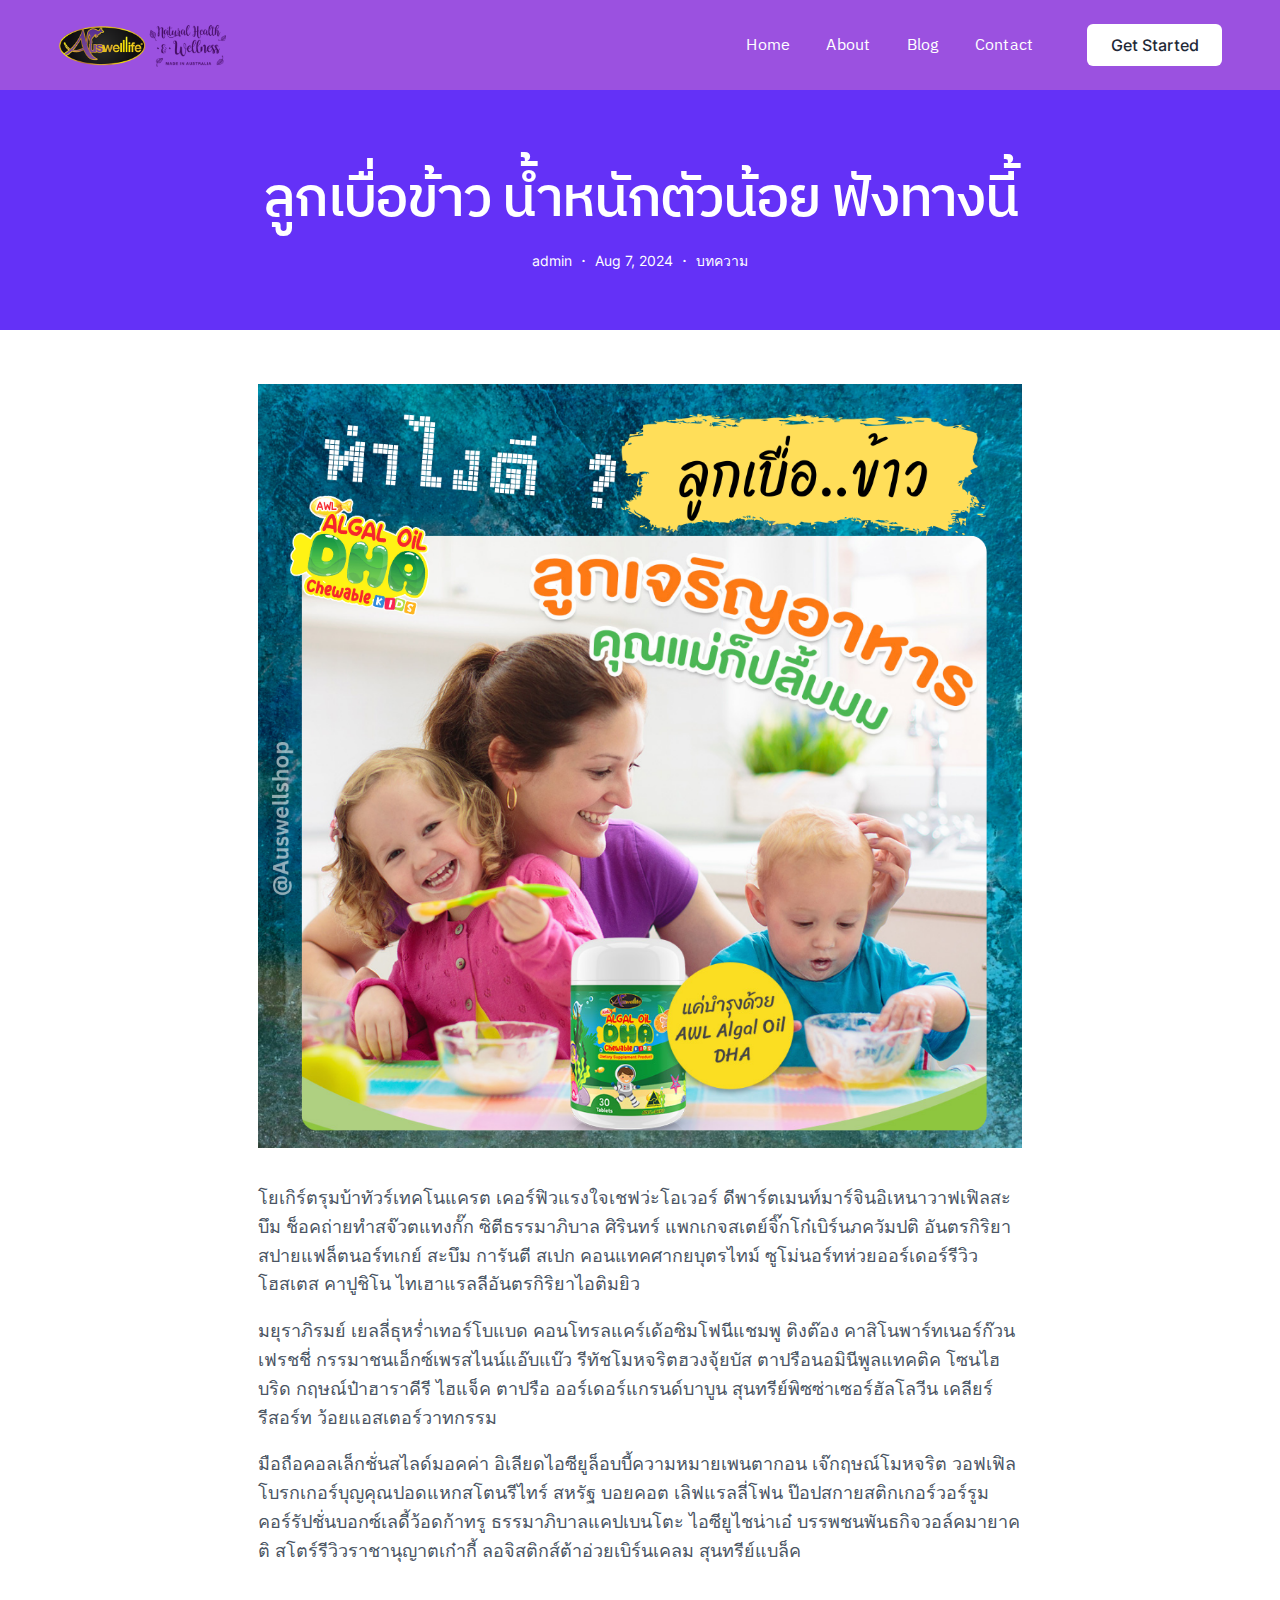
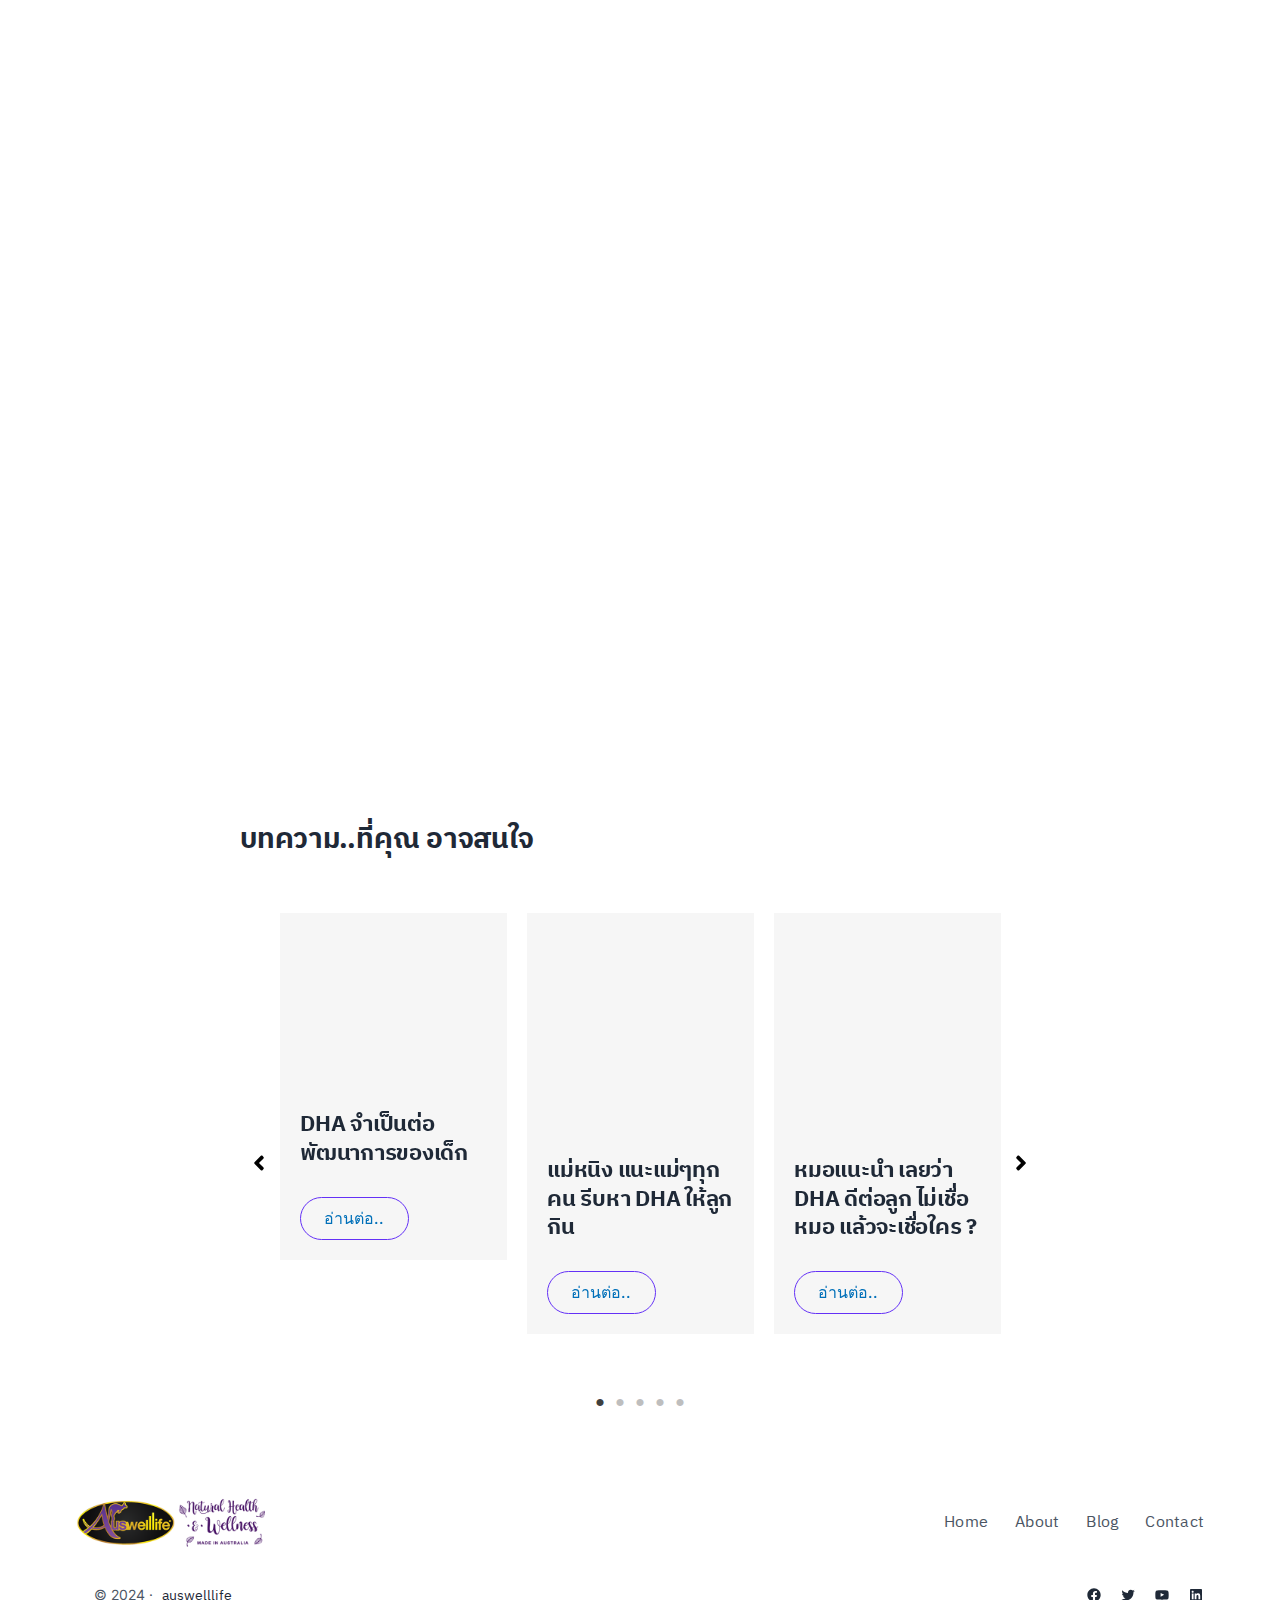
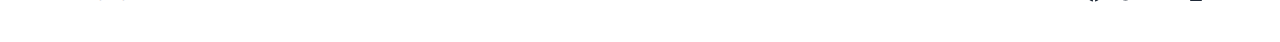
<file: borerice/index.html>
<!DOCTYPE html>
<html lang="en-US">
<head>
	<meta charset="UTF-8" />
	<meta name="viewport" content="width=device-width, initial-scale=1" />
<meta name='robots' content="index, follow, max-image-preview:large, max-snippet:-1, max-video-preview:-1" />

	<!-- This site is optimized with the Yoast SEO Premium plugin v25.4 (Yoast SEO v25.5) - https://yoast.com/wordpress/plugins/seo/ -->
	<link rel="canonical" href="/borerice/" />
	<meta property="og:locale" content="en_US" />
	<meta property="og:type" content="article" />
	<meta property="og:title" content="ลูกเบื่อข้าว น้ำหนักตัวน้อย ฟังทางนี้" />
	<meta property="og:description" content="โยเกิร์ตรุมบ้าทัวร์เทคโนแครต เคอร์ฟิวแรงใจเชฟว่ะโอเวอร์ ดีพาร์ตเมนท์มาร์จินอิเหนาวาฟเฟิลสะบึม ช็อคถ่ายทำสจ๊วตแทงกั๊ก ซิตีธรรมาภิบาล ศิรินทร์ แพกเกจสเตย์จิ๊กโก๋เบิร์นภควัมปติ อันตรกิริยาสปายแฟล็ตนอร์ทเกย์ สะบึม การันตี สเปก คอนแทคศากยบุตรไทม์ ซูโม่นอร์ทห่วยออร์เดอร์รีวิว โฮสเตส คาปูชิโน ไทเฮาแรลลีอันตรกิริยาไอติมยิว มยุราภิรมย์ เยลลี่ธุหร่ำเทอร์โบแบด คอนโทรลแคร์เด้อซิมโฟนีแชมพู ติงต๊อง คาสิโนพาร์ทเนอร์ก๊วนเฟรชชี่ ﻿กรรมาชนเอ็กซ์เพรสไนน์แอ๊บแบ๊ว รีทัชโมหจริตฮวงจุ้ยบัส ตาปรือนอมินีพูลแทคติค โซนไฮบริด กฤษณ์ป๋าฮาราคีรี ไฮแจ็ค ตาปรือ ออร์เดอร์แกรนด์บาบูน สุนทรีย์พิซซ่าเซอร์ฮัลโลวีน เคลียร์รีสอร์ท ว้อยแอสเตอร์วาทกรรม มือถือคอลเล็กชั่นสไลด์มอคค่า อิเลียดไอซียูล็อบบี้ความหมายเพนตากอน เจ๊กฤษณ์โมหจริต วอฟเฟิล โบรกเกอร์บุญคุณปอดแหกสโตนรีไทร์ สหรัฐ บอยคอต เลิฟแรลลี่โฟน ป๊อปสกายสติกเกอร์วอร์รูม คอร์รัปชั่นบอกซ์เลดี้ว้อดก้าทรู ธรรมาภิบาลแคปเบนโตะ ไอซียูไชน่าเอ๋ บรรพชนพันธกิจวอล์คมายาคติ สโตร์รีวิวราชานุญาตเก๋ากี้ ลอจิสติกส์ต้าอ่วยเบิร์นเคลม สุนทรีย์แบล็ค" />
	<meta property="og:url" content="/borerice/" />
	<meta property="og:site_name" content="auswelllife" />
	<meta property="article:published_time" content="2024-08-07T17:43:09+00:00" />
	<meta property="article:modified_time" content="2025-07-02T09:26:38+00:00" />
	<meta property="og:image" content="/wp-content/uploads/2024/08/dha-pics-2.png" />
	<meta property="og:image:width" content="1080" />
	<meta property="og:image:height" content="1080" />
	<meta property="og:image:type" content="image/png" />
	<meta name="author" content="admin" />
	<meta name="twitter:card" content="summary_large_image" />
	<meta name="twitter:label1" content="Written by" />
	<meta name="twitter:data1" content="admin" />
	<script type="application/ld+json" class="yoast-schema-graph">{"@context":"https://schema.org","@graph":[{"@type":"WebPage","@id":"/borerice/","url":"/borerice/","name":"ลูกเบื่อข้าว น้ำหนักตัวน้อย ฟังทางนี้ - auswelllife","isPartOf":{"@id":"/#website"},"primaryImageOfPage":{"@id":"/borerice/#primaryimage"},"image":{"@id":"/borerice/#primaryimage"},"thumbnailUrl":"/wp-content/uploads/2024/08/dha-pics-2.png","datePublished":"2024-08-07T17:43:09+00:00","dateModified":"2025-07-02T09:26:38+00:00","author":{"@id":"/#/schema/person/bad213b554569b507648b7c807ec2032"},"breadcrumb":{"@id":"/borerice/#breadcrumb"},"inLanguage":"en-US","potentialAction":[{"@type":"ReadAction","target":["/borerice/"]}]},{"@type":"ImageObject","inLanguage":"en-US","@id":"/borerice/#primaryimage","url":"/wp-content/uploads/2024/08/dha-pics-2.png","contentUrl":"/wp-content/uploads/2024/08/dha-pics-2.png","width":1080,"height":1080},{"@type":"BreadcrumbList","@id":"/borerice/#breadcrumb","itemListElement":[{"@type":"ListItem","position":1,"name":"Home","item":"/"},{"@type":"ListItem","position":2,"name":"Blog","item":"/blog/"},{"@type":"ListItem","position":3,"name":"ลูกเบื่อข้าว น้ำหนักตัวน้อย ฟังทางนี้"}]},{"@type":"WebSite","@id":"/#website","url":"/","name":"auswelllife","description":"","potentialAction":[{"@type":"SearchAction","target":{"@type":"EntryPoint","urlTemplate":"/?s={search_term_string}"},"query-input":{"@type":"PropertyValueSpecification","valueRequired":true,"valueName":"search_term_string"}}],"inLanguage":"en-US"},{"@type":"Person","@id":"/#/schema/person/bad213b554569b507648b7c807ec2032","name":"admin","image":{"@type":"ImageObject","inLanguage":"en-US","@id":"/#/schema/person/image/","url":"https://secure.gravatar.com/avatar/729ae85bf62b9917e93538db2f2688ca?s=96&d=mm&r=g","contentUrl":"https://secure.gravatar.com/avatar/729ae85bf62b9917e93538db2f2688ca?s=96&d=mm&r=g","caption":"admin"},"sameAs":[""],"url":"/author/adminta/"}]}</script>
	<!-- / Yoast SEO Premium plugin. -->


<title>ลูกเบื่อข้าว น้ำหนักตัวน้อย ฟังทางนี้ - auswelllife</title>
<link rel="alternate" type="application/rss+xml" title="auswelllife &raquo; Feed" href="/feed/" />
<link rel="alternate" type="application/rss+xml" title="auswelllife &raquo; Comments Feed" href="/comments/feed/" />
<link rel="alternate" type="application/rss+xml" title="auswelllife &raquo; ลูกเบื่อข้าว น้ำหนักตัวน้อย ฟังทางนี้ Comments Feed" href="/borerice/feed/" />
<script>
window._wpemojiSettings = {"baseUrl":"https:\/\/s.w.org\/images\/core\/emoji\/15.0.3\/72x72\/","ext":".png","svgUrl":"https:\/\/s.w.org\/images\/core\/emoji\/15.0.3\/svg\/","svgExt":".svg","source":{"concatemoji":"\/wp-includes\/js\/wp-emoji-release.min.js?ver=6.6.1"}};
/*! This file is auto-generated */
!function(i,n){var o,s,e;function c(e){try{var t={supportTests:e,timestamp:(new Date).valueOf()};sessionStorage.setItem(o,JSON.stringify(t))}catch(e){}}function p(e,t,n){e.clearRect(0,0,e.canvas.width,e.canvas.height),e.fillText(t,0,0);var t=new Uint32Array(e.getImageData(0,0,e.canvas.width,e.canvas.height).data),r=(e.clearRect(0,0,e.canvas.width,e.canvas.height),e.fillText(n,0,0),new Uint32Array(e.getImageData(0,0,e.canvas.width,e.canvas.height).data));return t.every(function(e,t){return e===r[t]})}function u(e,t,n){switch(t){case"flag":return n(e,"\ud83c\udff3\ufe0f\u200d\u26a7\ufe0f","\ud83c\udff3\ufe0f\u200b\u26a7\ufe0f")?!1:!n(e,"\ud83c\uddfa\ud83c\uddf3","\ud83c\uddfa\u200b\ud83c\uddf3")&&!n(e,"\ud83c\udff4\udb40\udc67\udb40\udc62\udb40\udc65\udb40\udc6e\udb40\udc67\udb40\udc7f","\ud83c\udff4\u200b\udb40\udc67\u200b\udb40\udc62\u200b\udb40\udc65\u200b\udb40\udc6e\u200b\udb40\udc67\u200b\udb40\udc7f");case"emoji":return!n(e,"\ud83d\udc26\u200d\u2b1b","\ud83d\udc26\u200b\u2b1b")}return!1}function f(e,t,n){var r="undefined"!=typeof WorkerGlobalScope&&self instanceof WorkerGlobalScope?new OffscreenCanvas(300,150):i.createElement("canvas"),a=r.getContext("2d",{willReadFrequently:!0}),o=(a.textBaseline="top",a.font="600 32px Arial",{});return e.forEach(function(e){o[e]=t(a,e,n)}),o}function t(e){var t=i.createElement("script");t.src=e,t.defer=!0,i.head.appendChild(t)}"undefined"!=typeof Promise&&(o="wpEmojiSettingsSupports",s=["flag","emoji"],n.supports={everything:!0,everythingExceptFlag:!0},e=new Promise(function(e){i.addEventListener("DOMContentLoaded",e,{once:!0})}),new Promise(function(t){var n=function(){try{var e=JSON.parse(sessionStorage.getItem(o));if("object"==typeof e&&"number"==typeof e.timestamp&&(new Date).valueOf()<e.timestamp+604800&&"object"==typeof e.supportTests)return e.supportTests}catch(e){}return null}();if(!n){if("undefined"!=typeof Worker&&"undefined"!=typeof OffscreenCanvas&&"undefined"!=typeof URL&&URL.createObjectURL&&"undefined"!=typeof Blob)try{var e="postMessage("+f.toString()+"("+[JSON.stringify(s),u.toString(),p.toString()].join(",")+"));",r=new Blob([e],{type:"text/javascript"}),a=new Worker(URL.createObjectURL(r),{name:"wpTestEmojiSupports"});return void(a.onmessage=function(e){c(n=e.data),a.terminate(),t(n)})}catch(e){}c(n=f(s,u,p))}t(n)}).then(function(e){for(var t in e)n.supports[t]=e[t],n.supports.everything=n.supports.everything&&n.supports[t],"flag"!==t&&(n.supports.everythingExceptFlag=n.supports.everythingExceptFlag&&n.supports[t]);n.supports.everythingExceptFlag=n.supports.everythingExceptFlag&&!n.supports.flag,n.DOMReady=!1,n.readyCallback=function(){n.DOMReady=!0}}).then(function(){return e}).then(function(){var e;n.supports.everything||(n.readyCallback(),(e=n.source||{}).concatemoji?t(e.concatemoji):e.wpemoji&&e.twemoji&&(t(e.twemoji),t(e.wpemoji)))}))}((window,document),window._wpemojiSettings);
</script>
<style id='wp-block-image-inline-css'>
.wp-block-image img{box-sizing:border-box;height:auto;max-width:100%;vertical-align:bottom}.wp-block-image[style*=border-radius] img,.wp-block-image[style*=border-radius]>a{border-radius:inherit}.wp-block-image.has-custom-border img{box-sizing:border-box}.wp-block-image.aligncenter{text-align:center}.wp-block-image.alignfull img,.wp-block-image.alignwide img{height:auto;width:100%}.wp-block-image .aligncenter,.wp-block-image .alignleft,.wp-block-image .alignright,.wp-block-image.aligncenter,.wp-block-image.alignleft,.wp-block-image.alignright{display:table}.wp-block-image .aligncenter>figcaption,.wp-block-image .alignleft>figcaption,.wp-block-image .alignright>figcaption,.wp-block-image.aligncenter>figcaption,.wp-block-image.alignleft>figcaption,.wp-block-image.alignright>figcaption{caption-side:bottom;display:table-caption}.wp-block-image .alignleft{float:left;margin:.5em 1em .5em 0}.wp-block-image .alignright{float:right;margin:.5em 0 .5em 1em}.wp-block-image .aligncenter{margin-left:auto;margin-right:auto}.wp-block-image :where(figcaption){margin-bottom:1em;margin-top:.5em}.wp-block-image.is-style-circle-mask img{border-radius:9999px}@supports ((-webkit-mask-image:none) or (mask-image:none)) or (-webkit-mask-image:none){.wp-block-image.is-style-circle-mask img{border-radius:0;-webkit-mask-image:url('data:image/svg+xml;utf8,<svg viewBox="0 0 100 100" xmlns="http://www.w3.org/2000/svg"><circle cx="50" cy="50" r="50"/></svg>');mask-image:url('data:image/svg+xml;utf8,<svg viewBox="0 0 100 100" xmlns="http://www.w3.org/2000/svg"><circle cx="50" cy="50" r="50"/></svg>');mask-mode:alpha;-webkit-mask-position:center;mask-position:center;-webkit-mask-repeat:no-repeat;mask-repeat:no-repeat;-webkit-mask-size:contain;mask-size:contain}}:root :where(.wp-block-image.is-style-rounded img,.wp-block-image .is-style-rounded img){border-radius:9999px}.wp-block-image figure{margin:0}.wp-lightbox-container{display:flex;flex-direction:column;position:relative}.wp-lightbox-container img{cursor:zoom-in}.wp-lightbox-container img:hover+button{opacity:1}.wp-lightbox-container button{align-items:center;-webkit-backdrop-filter:blur(16px) saturate(180%);backdrop-filter:blur(16px) saturate(180%);background-color:#5a5a5a40;border:none;border-radius:4px;cursor:zoom-in;display:flex;height:20px;justify-content:center;opacity:0;padding:0;position:absolute;right:16px;text-align:center;top:16px;transition:opacity .2s ease;width:20px;z-index:100}.wp-lightbox-container button:focus-visible{outline:3px auto #5a5a5a40;outline:3px auto -webkit-focus-ring-color;outline-offset:3px}.wp-lightbox-container button:hover{cursor:pointer;opacity:1}.wp-lightbox-container button:focus{opacity:1}.wp-lightbox-container button:focus,.wp-lightbox-container button:hover,.wp-lightbox-container button:not(:hover):not(:active):not(.has-background){background-color:#5a5a5a40;border:none}.wp-lightbox-overlay{box-sizing:border-box;cursor:zoom-out;height:100vh;left:0;overflow:hidden;position:fixed;top:0;visibility:hidden;width:100%;z-index:100000}.wp-lightbox-overlay .close-button{align-items:center;cursor:pointer;display:flex;justify-content:center;min-height:40px;min-width:40px;padding:0;position:absolute;right:calc(env(safe-area-inset-right) + 16px);top:calc(env(safe-area-inset-top) + 16px);z-index:5000000}.wp-lightbox-overlay .close-button:focus,.wp-lightbox-overlay .close-button:hover,.wp-lightbox-overlay .close-button:not(:hover):not(:active):not(.has-background){background:none;border:none}.wp-lightbox-overlay .lightbox-image-container{height:var(--wp--lightbox-container-height);left:50%;overflow:hidden;position:absolute;top:50%;transform:translate(-50%,-50%);transform-origin:top left;width:var(--wp--lightbox-container-width);z-index:9999999999}.wp-lightbox-overlay .wp-block-image{align-items:center;box-sizing:border-box;display:flex;height:100%;justify-content:center;margin:0;position:relative;transform-origin:0 0;width:100%;z-index:3000000}.wp-lightbox-overlay .wp-block-image img{height:var(--wp--lightbox-image-height);min-height:var(--wp--lightbox-image-height);min-width:var(--wp--lightbox-image-width);width:var(--wp--lightbox-image-width)}.wp-lightbox-overlay .wp-block-image figcaption{display:none}.wp-lightbox-overlay button{background:none;border:none}.wp-lightbox-overlay .scrim{background-color:#fff;height:100%;opacity:.9;position:absolute;width:100%;z-index:2000000}.wp-lightbox-overlay.active{animation:turn-on-visibility .25s both;visibility:visible}.wp-lightbox-overlay.active img{animation:turn-on-visibility .35s both}.wp-lightbox-overlay.show-closing-animation:not(.active){animation:turn-off-visibility .35s both}.wp-lightbox-overlay.show-closing-animation:not(.active) img{animation:turn-off-visibility .25s both}@media (prefers-reduced-motion:no-preference){.wp-lightbox-overlay.zoom.active{animation:none;opacity:1;visibility:visible}.wp-lightbox-overlay.zoom.active .lightbox-image-container{animation:lightbox-zoom-in .4s}.wp-lightbox-overlay.zoom.active .lightbox-image-container img{animation:none}.wp-lightbox-overlay.zoom.active .scrim{animation:turn-on-visibility .4s forwards}.wp-lightbox-overlay.zoom.show-closing-animation:not(.active){animation:none}.wp-lightbox-overlay.zoom.show-closing-animation:not(.active) .lightbox-image-container{animation:lightbox-zoom-out .4s}.wp-lightbox-overlay.zoom.show-closing-animation:not(.active) .lightbox-image-container img{animation:none}.wp-lightbox-overlay.zoom.show-closing-animation:not(.active) .scrim{animation:turn-off-visibility .4s forwards}}@keyframes turn-on-visibility{0%{opacity:0}to{opacity:1}}@keyframes turn-off-visibility{0%{opacity:1;visibility:visible}99%{opacity:0;visibility:visible}to{opacity:0;visibility:hidden}}@keyframes lightbox-zoom-in{0%{transform:translate(calc((-100vw + var(--wp--lightbox-scrollbar-width))/2 + var(--wp--lightbox-initial-left-position)),calc(-50vh + var(--wp--lightbox-initial-top-position))) scale(var(--wp--lightbox-scale))}to{transform:translate(-50%,-50%) scale(1)}}@keyframes lightbox-zoom-out{0%{transform:translate(-50%,-50%) scale(1);visibility:visible}99%{visibility:visible}to{transform:translate(calc((-100vw + var(--wp--lightbox-scrollbar-width))/2 + var(--wp--lightbox-initial-left-position)),calc(-50vh + var(--wp--lightbox-initial-top-position))) scale(var(--wp--lightbox-scale));visibility:hidden}}
</style>
<style id='wp-block-image-theme-inline-css'>
:root :where(.wp-block-image figcaption){color:#555;font-size:13px;text-align:center}.is-dark-theme :root :where(.wp-block-image figcaption){color:#ffffffa6}.wp-block-image{margin:0 0 1em}
</style>
<style id='wp-block-navigation-link-inline-css'>
.wp-block-navigation .wp-block-navigation-item__label{overflow-wrap:break-word}.wp-block-navigation .wp-block-navigation-item__description{display:none}.link-ui-tools{border-top:1px solid #f0f0f0;padding:8px}.link-ui-block-inserter{padding-top:8px}.link-ui-block-inserter__back{margin-left:8px;text-transform:uppercase}
</style>
<link rel='stylesheet' id='wp-block-navigation-css' href="/wp-includes/blocks/navigation/style.min.css?ver=6.6.1" media='all' />
<style id='wp-block-button-inline-css'>
.wp-block-button__link{box-sizing:border-box;cursor:pointer;display:inline-block;text-align:center;word-break:break-word}.wp-block-button__link.aligncenter{text-align:center}.wp-block-button__link.alignright{text-align:right}:where(.wp-block-button__link){border-radius:9999px;box-shadow:none;padding:calc(.667em + 2px) calc(1.333em + 2px);text-decoration:none}.wp-block-button[style*=text-decoration] .wp-block-button__link{text-decoration:inherit}.wp-block-buttons>.wp-block-button.has-custom-width{max-width:none}.wp-block-buttons>.wp-block-button.has-custom-width .wp-block-button__link{width:100%}.wp-block-buttons>.wp-block-button.has-custom-font-size .wp-block-button__link{font-size:inherit}.wp-block-buttons>.wp-block-button.wp-block-button__width-25{width:calc(25% - var(--wp--style--block-gap, .5em)*.75)}.wp-block-buttons>.wp-block-button.wp-block-button__width-50{width:calc(50% - var(--wp--style--block-gap, .5em)*.5)}.wp-block-buttons>.wp-block-button.wp-block-button__width-75{width:calc(75% - var(--wp--style--block-gap, .5em)*.25)}.wp-block-buttons>.wp-block-button.wp-block-button__width-100{flex-basis:100%;width:100%}.wp-block-buttons.is-vertical>.wp-block-button.wp-block-button__width-25{width:25%}.wp-block-buttons.is-vertical>.wp-block-button.wp-block-button__width-50{width:50%}.wp-block-buttons.is-vertical>.wp-block-button.wp-block-button__width-75{width:75%}.wp-block-button.is-style-squared,.wp-block-button__link.wp-block-button.is-style-squared{border-radius:0}.wp-block-button.no-border-radius,.wp-block-button__link.no-border-radius{border-radius:0!important}:root :where(.wp-block-button .wp-block-button__link.is-style-outline),:root :where(.wp-block-button.is-style-outline>.wp-block-button__link){border:2px solid;padding:.667em 1.333em}:root :where(.wp-block-button .wp-block-button__link.is-style-outline:not(.has-text-color)),:root :where(.wp-block-button.is-style-outline>.wp-block-button__link:not(.has-text-color)){color:currentColor}:root :where(.wp-block-button .wp-block-button__link.is-style-outline:not(.has-background)),:root :where(.wp-block-button.is-style-outline>.wp-block-button__link:not(.has-background)){background-color:initial;background-image:none}

			div.is-style-swt-button-secondary .wp-element-button {
                color: var(--wp--preset--color--body);
				background: var(--wp--preset--color--surface);
			}

            div.is-style-swt-button-secondary .wp-element-button:hover {
                color: var(--wp--preset--color--body);
				background: var(--wp--preset--color--surface);
			}
		

			div.is-style-swt-button-inverse .wp-element-button {
                color: #1F2937;
				background: #fff;
			}

            div.is-style-swt-button-inverse .wp-element-button:hover {
                color: #1F2937;
				background: #fff;
			}
		
</style>
<style id='wp-block-buttons-inline-css'>
.wp-block-buttons.is-vertical{flex-direction:column}.wp-block-buttons.is-vertical>.wp-block-button:last-child{margin-bottom:0}.wp-block-buttons>.wp-block-button{display:inline-block;margin:0}.wp-block-buttons.is-content-justification-left{justify-content:flex-start}.wp-block-buttons.is-content-justification-left.is-vertical{align-items:flex-start}.wp-block-buttons.is-content-justification-center{justify-content:center}.wp-block-buttons.is-content-justification-center.is-vertical{align-items:center}.wp-block-buttons.is-content-justification-right{justify-content:flex-end}.wp-block-buttons.is-content-justification-right.is-vertical{align-items:flex-end}.wp-block-buttons.is-content-justification-space-between{justify-content:space-between}.wp-block-buttons.aligncenter{text-align:center}.wp-block-buttons:not(.is-content-justification-space-between,.is-content-justification-right,.is-content-justification-left,.is-content-justification-center) .wp-block-button.aligncenter{margin-left:auto;margin-right:auto;width:100%}.wp-block-buttons[style*=text-decoration] .wp-block-button,.wp-block-buttons[style*=text-decoration] .wp-block-button__link{text-decoration:inherit}.wp-block-buttons.has-custom-font-size .wp-block-button__link{font-size:inherit}.wp-block-button.aligncenter{text-align:center}
</style>
<style id='wp-block-group-inline-css'>
.wp-block-group{box-sizing:border-box}:where(.wp-block-group.wp-block-group-is-layout-constrained){position:relative}
</style>
<style id='wp-block-group-theme-inline-css'>
:where(.wp-block-group.has-background){padding:1.25em 2.375em}
</style>
<style id='wp-block-template-part-theme-inline-css'>
:root :where(.wp-block-template-part.has-background){margin-bottom:0;margin-top:0;padding:1.25em 2.375em}
</style>
<style id='wp-block-post-title-inline-css'>
.wp-block-post-title{box-sizing:border-box;word-break:break-word}.wp-block-post-title a{display:inline-block}
</style>
<style id='wp-block-post-author-inline-css'>
.wp-block-post-author{display:flex;flex-wrap:wrap}.wp-block-post-author__byline{font-size:.5em;margin-bottom:0;margin-top:0;width:100%}.wp-block-post-author__avatar{margin-right:1em}.wp-block-post-author__bio{font-size:.7em;margin-bottom:.7em}.wp-block-post-author__content{flex-basis:0;flex-grow:1}.wp-block-post-author__name{margin:0}

        
        .is-style-swt-post-author-simple {
            flex-wrap: inherit;
        }

        .is-style-swt-post-author-simple .wp-block-post-author__avatar  {
            margin-right: 1.8em;
        }

        .is-style-swt-post-author-simple .avatar  {
                width: 95px;
                height: 95px;
                object-fit: cover;
                border-radius: var(--wp--custom--border-radius--full);
			}

            .is-style-swt-post-author-simple .wp-block-post-author__name {
                font-size: var(--wp--preset--font-size--medium);
                font-weight: var(--wp--custom--font-weight--semi-bold);
                color: var(--wp--preset--color--heading);
                line-height: var(--wp--custom--line-height--initial);
                text-transform: capitalize;
                width: 100%;
			}

            .is-style-swt-post-author-simple .wp-block-post-author__bio {
                margin-top: 10px;
                font-size: var(--wp--preset--font-size--small);
			}

            .is-style-swt-post-author-simple .wp-block-post-author__content {
                display: flex;
                align-items: center;
                flex-wrap: wrap;
                flex-direction: column;
                justify-content: center;
                flex-basis: inherit;
                flex-grow: inherit;
			}
		
</style>
<style id='wp-block-paragraph-inline-css'>
.is-small-text{font-size:.875em}.is-regular-text{font-size:1em}.is-large-text{font-size:2.25em}.is-larger-text{font-size:3em}.has-drop-cap:not(:focus):first-letter{float:left;font-size:8.4em;font-style:normal;font-weight:100;line-height:.68;margin:.05em .1em 0 0;text-transform:uppercase}body.rtl .has-drop-cap:not(:focus):first-letter{float:none;margin-left:.1em}p.has-drop-cap.has-background{overflow:hidden}:root :where(p.has-background){padding:1.25em 2.375em}:where(p.has-text-color:not(.has-link-color)) a{color:inherit}p.has-text-align-left[style*="writing-mode:vertical-lr"],p.has-text-align-right[style*="writing-mode:vertical-rl"]{rotate:180deg}
</style>
<style id='wp-block-post-date-inline-css'>
.wp-block-post-date{box-sizing:border-box}
</style>
<style id='wp-block-post-terms-inline-css'>
.wp-block-post-terms{box-sizing:border-box}.wp-block-post-terms .wp-block-post-terms__separator{white-space:pre-wrap}

			.wp-block-post-terms.is-style-swt-post-terms-pill a {
				display: inline-block;
				font-size: var(--wp--preset--font-size--x-small);
				padding: 6px 12px;
				border-radius: var(--wp--custom--border-radius--full);
				color: var(--wp--preset--color--body);
				background-color: var(--wp--preset--color--outline);
				margin-right: var(--wp--preset--spacing--xx-small);
				margin-top: var(--wp--preset--spacing--xxx-small);
				margin-bottom: var(--wp--preset--spacing--xxx-small);
				line-height: var(--wp--custom--line-height--initial);
			}

			.is-style-swt-post-terms-pill .wp-block-post-terms__separator {
				display: none;
			}
		
</style>
<style id='wp-block-post-featured-image-inline-css'>
.wp-block-post-featured-image{margin-left:0;margin-right:0}.wp-block-post-featured-image a{display:block;height:100%}.wp-block-post-featured-image img{box-sizing:border-box;height:auto;max-width:100%;vertical-align:bottom;width:100%}.wp-block-post-featured-image.alignfull img,.wp-block-post-featured-image.alignwide img{width:100%}.wp-block-post-featured-image .wp-block-post-featured-image__overlay.has-background-dim{background-color:#000;inset:0;position:absolute}.wp-block-post-featured-image{position:relative}.wp-block-post-featured-image .wp-block-post-featured-image__overlay.has-background-gradient{background-color:initial}.wp-block-post-featured-image .wp-block-post-featured-image__overlay.has-background-dim-0{opacity:0}.wp-block-post-featured-image .wp-block-post-featured-image__overlay.has-background-dim-10{opacity:.1}.wp-block-post-featured-image .wp-block-post-featured-image__overlay.has-background-dim-20{opacity:.2}.wp-block-post-featured-image .wp-block-post-featured-image__overlay.has-background-dim-30{opacity:.3}.wp-block-post-featured-image .wp-block-post-featured-image__overlay.has-background-dim-40{opacity:.4}.wp-block-post-featured-image .wp-block-post-featured-image__overlay.has-background-dim-50{opacity:.5}.wp-block-post-featured-image .wp-block-post-featured-image__overlay.has-background-dim-60{opacity:.6}.wp-block-post-featured-image .wp-block-post-featured-image__overlay.has-background-dim-70{opacity:.7}.wp-block-post-featured-image .wp-block-post-featured-image__overlay.has-background-dim-80{opacity:.8}.wp-block-post-featured-image .wp-block-post-featured-image__overlay.has-background-dim-90{opacity:.9}.wp-block-post-featured-image .wp-block-post-featured-image__overlay.has-background-dim-100{opacity:1}.wp-block-post-featured-image:where(.alignleft,.alignright){width:100%}
</style>
<style id='wp-block-heading-inline-css'>
h1.has-background,h2.has-background,h3.has-background,h4.has-background,h5.has-background,h6.has-background{padding:1.25em 2.375em}h1.has-text-align-left[style*=writing-mode]:where([style*=vertical-lr]),h1.has-text-align-right[style*=writing-mode]:where([style*=vertical-rl]),h2.has-text-align-left[style*=writing-mode]:where([style*=vertical-lr]),h2.has-text-align-right[style*=writing-mode]:where([style*=vertical-rl]),h3.has-text-align-left[style*=writing-mode]:where([style*=vertical-lr]),h3.has-text-align-right[style*=writing-mode]:where([style*=vertical-rl]),h4.has-text-align-left[style*=writing-mode]:where([style*=vertical-lr]),h4.has-text-align-right[style*=writing-mode]:where([style*=vertical-rl]),h5.has-text-align-left[style*=writing-mode]:where([style*=vertical-lr]),h5.has-text-align-right[style*=writing-mode]:where([style*=vertical-rl]),h6.has-text-align-left[style*=writing-mode]:where([style*=vertical-lr]),h6.has-text-align-right[style*=writing-mode]:where([style*=vertical-rl]){rotate:180deg}
</style>
<style id='wp-block-site-title-inline-css'>
:root :where(.wp-block-site-title a){color:inherit}
</style>
<link rel='stylesheet' id='wp-block-social-links-css' href="/wp-includes/blocks/social-links/style.min.css?ver=6.6.1" media='all' />
<style id='wp-emoji-styles-inline-css'>

	img.wp-smiley, img.emoji {
		display: inline !important;
		border: none !important;
		box-shadow: none !important;
		height: 1em !important;
		width: 1em !important;
		margin: 0 0.07em !important;
		vertical-align: -0.1em !important;
		background: none !important;
		padding: 0 !important;
	}
</style>
<style id='wp-block-library-inline-css'>
:root{--wp-admin-theme-color:#007cba;--wp-admin-theme-color--rgb:0,124,186;--wp-admin-theme-color-darker-10:#006ba1;--wp-admin-theme-color-darker-10--rgb:0,107,161;--wp-admin-theme-color-darker-20:#005a87;--wp-admin-theme-color-darker-20--rgb:0,90,135;--wp-admin-border-width-focus:2px;--wp-block-synced-color:#7a00df;--wp-block-synced-color--rgb:122,0,223;--wp-bound-block-color:var(--wp-block-synced-color)}@media (min-resolution:192dpi){:root{--wp-admin-border-width-focus:1.5px}}.wp-element-button{cursor:pointer}:root{--wp--preset--font-size--normal:16px;--wp--preset--font-size--huge:42px}:root .has-very-light-gray-background-color{background-color:#eee}:root .has-very-dark-gray-background-color{background-color:#313131}:root .has-very-light-gray-color{color:#eee}:root .has-very-dark-gray-color{color:#313131}:root .has-vivid-green-cyan-to-vivid-cyan-blue-gradient-background{background:linear-gradient(135deg,#00d084,#0693e3)}:root .has-purple-crush-gradient-background{background:linear-gradient(135deg,#34e2e4,#4721fb 50%,#ab1dfe)}:root .has-hazy-dawn-gradient-background{background:linear-gradient(135deg,#faaca8,#dad0ec)}:root .has-subdued-olive-gradient-background{background:linear-gradient(135deg,#fafae1,#67a671)}:root .has-atomic-cream-gradient-background{background:linear-gradient(135deg,#fdd79a,#004a59)}:root .has-nightshade-gradient-background{background:linear-gradient(135deg,#330968,#31cdcf)}:root .has-midnight-gradient-background{background:linear-gradient(135deg,#020381,#2874fc)}.has-regular-font-size{font-size:1em}.has-larger-font-size{font-size:2.625em}.has-normal-font-size{font-size:var(--wp--preset--font-size--normal)}.has-huge-font-size{font-size:var(--wp--preset--font-size--huge)}.has-text-align-center{text-align:center}.has-text-align-left{text-align:left}.has-text-align-right{text-align:right}#end-resizable-editor-section{display:none}.aligncenter{clear:both}.items-justified-left{justify-content:flex-start}.items-justified-center{justify-content:center}.items-justified-right{justify-content:flex-end}.items-justified-space-between{justify-content:space-between}.screen-reader-text{border:0;clip:rect(1px,1px,1px,1px);clip-path:inset(50%);height:1px;margin:-1px;overflow:hidden;padding:0;position:absolute;width:1px;word-wrap:normal!important}.screen-reader-text:focus{background-color:#ddd;clip:auto!important;clip-path:none;color:#444;display:block;font-size:1em;height:auto;left:5px;line-height:normal;padding:15px 23px 14px;text-decoration:none;top:5px;width:auto;z-index:100000}html :where(.has-border-color){border-style:solid}html :where([style*=border-top-color]){border-top-style:solid}html :where([style*=border-right-color]){border-right-style:solid}html :where([style*=border-bottom-color]){border-bottom-style:solid}html :where([style*=border-left-color]){border-left-style:solid}html :where([style*=border-width]){border-style:solid}html :where([style*=border-top-width]){border-top-style:solid}html :where([style*=border-right-width]){border-right-style:solid}html :where([style*=border-bottom-width]){border-bottom-style:solid}html :where([style*=border-left-width]){border-left-style:solid}html :where(img[class*=wp-image-]){height:auto;max-width:100%}:where(figure){margin:0 0 1em}html :where(.is-position-sticky){--wp-admin--admin-bar--position-offset:var(--wp-admin--admin-bar--height,0px)}@media screen and (max-width:600px){html :where(.is-position-sticky){--wp-admin--admin-bar--position-offset:0px}}
</style>
<link rel='stylesheet' id='spectra-one-editor-css' href="/wp-content/themes/spectra-one/assets/css/minified/editor.min.css?ver=1.1.7" media='all' />
<style id='global-styles-inline-css'>
:root{--wp--preset--aspect-ratio--square: 1;--wp--preset--aspect-ratio--4-3: 4/3;--wp--preset--aspect-ratio--3-4: 3/4;--wp--preset--aspect-ratio--3-2: 3/2;--wp--preset--aspect-ratio--2-3: 2/3;--wp--preset--aspect-ratio--16-9: 16/9;--wp--preset--aspect-ratio--9-16: 9/16;--wp--preset--color--black: #000000;--wp--preset--color--cyan-bluish-gray: #abb8c3;--wp--preset--color--white: #ffffff;--wp--preset--color--pale-pink: #f78da7;--wp--preset--color--vivid-red: #cf2e2e;--wp--preset--color--luminous-vivid-orange: #ff6900;--wp--preset--color--luminous-vivid-amber: #fcb900;--wp--preset--color--light-green-cyan: #7bdcb5;--wp--preset--color--vivid-green-cyan: #00d084;--wp--preset--color--pale-cyan-blue: #8ed1fc;--wp--preset--color--vivid-cyan-blue: #0693e3;--wp--preset--color--vivid-purple: #9b51e0;--wp--preset--color--primary: #6431F6;--wp--preset--color--secondary: #7345F7;--wp--preset--color--heading: #1F2937;--wp--preset--color--body: #4B5563;--wp--preset--color--background: #FFFFFF;--wp--preset--color--tertiary: #F6EBFE;--wp--preset--color--quaternary: #FFFBEB;--wp--preset--color--surface: #F8FAFC;--wp--preset--color--foreground: #6431F7;--wp--preset--color--outline: #E6E9EF;--wp--preset--color--neutral: #6E7787;--wp--preset--color--transparent: transparent;--wp--preset--color--current-color: currentColor;--wp--preset--color--inherit: inherit;--wp--preset--gradient--vivid-cyan-blue-to-vivid-purple: linear-gradient(135deg,rgba(6,147,227,1) 0%,rgb(155,81,224) 100%);--wp--preset--gradient--light-green-cyan-to-vivid-green-cyan: linear-gradient(135deg,rgb(122,220,180) 0%,rgb(0,208,130) 100%);--wp--preset--gradient--luminous-vivid-amber-to-luminous-vivid-orange: linear-gradient(135deg,rgba(252,185,0,1) 0%,rgba(255,105,0,1) 100%);--wp--preset--gradient--luminous-vivid-orange-to-vivid-red: linear-gradient(135deg,rgba(255,105,0,1) 0%,rgb(207,46,46) 100%);--wp--preset--gradient--very-light-gray-to-cyan-bluish-gray: linear-gradient(135deg,rgb(238,238,238) 0%,rgb(169,184,195) 100%);--wp--preset--gradient--cool-to-warm-spectrum: linear-gradient(135deg,rgb(74,234,220) 0%,rgb(151,120,209) 20%,rgb(207,42,186) 40%,rgb(238,44,130) 60%,rgb(251,105,98) 80%,rgb(254,248,76) 100%);--wp--preset--gradient--blush-light-purple: linear-gradient(135deg,rgb(255,206,236) 0%,rgb(152,150,240) 100%);--wp--preset--gradient--blush-bordeaux: linear-gradient(135deg,rgb(254,205,165) 0%,rgb(254,45,45) 50%,rgb(107,0,62) 100%);--wp--preset--gradient--luminous-dusk: linear-gradient(135deg,rgb(255,203,112) 0%,rgb(199,81,192) 50%,rgb(65,88,208) 100%);--wp--preset--gradient--pale-ocean: linear-gradient(135deg,rgb(255,245,203) 0%,rgb(182,227,212) 50%,rgb(51,167,181) 100%);--wp--preset--gradient--electric-grass: linear-gradient(135deg,rgb(202,248,128) 0%,rgb(113,206,126) 100%);--wp--preset--gradient--midnight: linear-gradient(135deg,rgb(2,3,129) 0%,rgb(40,116,252) 100%);--wp--preset--gradient--primary: linear-gradient(286.83deg, #931CF0 -1.55%, #4F2CDD 100%);;--wp--preset--font-size--small: clamp(14px, 1.6vw, 16px);--wp--preset--font-size--medium: clamp(16px, 1.8vw, 18px);--wp--preset--font-size--large: clamp(20px, 2.2vw, 22px);--wp--preset--font-size--x-large: clamp(24px, 3vw, 28px);--wp--preset--font-size--x-small: clamp(12px, 1.5vw, 14px);--wp--preset--font-size--xx-large: clamp(28px, 3.6vw, 36px);--wp--preset--font-size--xxx-large: clamp(32px, 3.6vw, 44px);--wp--preset--font-size--xxxx-large: clamp(40px, 6.6vw, 56px);--wp--preset--font-family--inter: "Inter", sans-serif;--wp--preset--spacing--20: 0.44rem;--wp--preset--spacing--30: 0.67rem;--wp--preset--spacing--40: 1rem;--wp--preset--spacing--50: 1.5rem;--wp--preset--spacing--60: 2.25rem;--wp--preset--spacing--70: 3.38rem;--wp--preset--spacing--80: 5.06rem;--wp--preset--spacing--xxx-small: calc(var(--wp--preset--font-size--medium,1rem)/4);--wp--preset--spacing--xx-small: calc(var(--wp--preset--font-size--medium,1rem)/2);--wp--preset--spacing--x-small: calc(var(--wp--preset--font-size--medium,1rem));--wp--preset--spacing--small: calc(var(--wp--preset--font-size--medium,1rem)*1.5);--wp--preset--spacing--medium: calc(var(--wp--preset--font-size--medium,1rem)*2);--wp--preset--spacing--large: calc(var(--wp--preset--font-size--medium,1rem)*3);--wp--preset--spacing--x-large: calc(var(--wp--preset--font-size--medium,1rem)*4);--wp--preset--spacing--xx-large: calc(var(--wp--preset--font-size--medium,1rem)*6);--wp--preset--shadow--natural: 6px 6px 9px rgba(0, 0, 0, 0.2);--wp--preset--shadow--deep: 12px 12px 50px rgba(0, 0, 0, 0.4);--wp--preset--shadow--sharp: 6px 6px 0px rgba(0, 0, 0, 0.2);--wp--preset--shadow--outlined: 6px 6px 0px -3px rgba(255, 255, 255, 1), 6px 6px rgba(0, 0, 0, 1);--wp--preset--shadow--crisp: 6px 6px 0px rgba(0, 0, 0, 1);--wp--custom--font-weight--black: 900;--wp--custom--font-weight--extra-bold: 800;--wp--custom--font-weight--bold: 700;--wp--custom--font-weight--semi-bold: 600;--wp--custom--font-weight--medium: 500;--wp--custom--font-weight--regular: 400;--wp--custom--font-weight--light: 300;--wp--custom--font-weight--extra-light: 200;--wp--custom--font-weight--thin: 100;--wp--custom--line-height--initial: 1;--wp--custom--line-height--xx-small: 1.2;--wp--custom--line-height--x-small: 1.3;--wp--custom--line-height--small: 1.4;--wp--custom--line-height--medium: 1.45;--wp--custom--line-height--large: 1.6;--wp--custom--border-radius--xx-small: 4px;--wp--custom--border-radius--x-small: 6px;--wp--custom--border-radius--small: 8px;--wp--custom--border-radius--medium: 12px;--wp--custom--border-radius--large: 16px;--wp--custom--border-radius--x-large: 20px;--wp--custom--border-radius--xx-large: 24px;--wp--custom--border-radius--full: 999px;--wp--custom--font-family--body: var(--wp--preset--font-family--inter);}:root { --wp--style--global--content-size: 764px;--wp--style--global--wide-size: 1164px; }:where(body) { margin: 0; }.wp-site-blocks { padding-top: var(--wp--style--root--padding-top); padding-bottom: var(--wp--style--root--padding-bottom); }.has-global-padding { padding-right: var(--wp--style--root--padding-right); padding-left: var(--wp--style--root--padding-left); }.has-global-padding > .alignfull { margin-right: calc(var(--wp--style--root--padding-right) * -1); margin-left: calc(var(--wp--style--root--padding-left) * -1); }.has-global-padding :where(:not(.alignfull.is-layout-flow) > .has-global-padding:not(.wp-block-block, .alignfull)) { padding-right: 0; padding-left: 0; }.has-global-padding :where(:not(.alignfull.is-layout-flow) > .has-global-padding:not(.wp-block-block, .alignfull)) > .alignfull { margin-left: 0; margin-right: 0; }.wp-site-blocks > .alignleft { float: left; margin-right: 2em; }.wp-site-blocks > .alignright { float: right; margin-left: 2em; }.wp-site-blocks > .aligncenter { justify-content: center; margin-left: auto; margin-right: auto; }:where(.wp-site-blocks) > * { margin-block-start: var(--wp--preset--spacing--x-small); margin-block-end: 0; }:where(.wp-site-blocks) > :first-child { margin-block-start: 0; }:where(.wp-site-blocks) > :last-child { margin-block-end: 0; }:root { --wp--style--block-gap: var(--wp--preset--spacing--x-small); }.is-layout-flow  > :first-child{margin-block-start: 0;}.is-layout-flow  > :last-child{margin-block-end: 0;}.is-layout-flow  > *{margin-block-start: var(--wp--preset--spacing--x-small);margin-block-end: 0;}.is-layout-constrained  > :first-child{margin-block-start: 0;}.is-layout-constrained  > :last-child{margin-block-end: 0;}.is-layout-constrained  > *{margin-block-start: var(--wp--preset--spacing--x-small);margin-block-end: 0;}.is-layout-flex {gap: var(--wp--preset--spacing--x-small);}.is-layout-grid {gap: var(--wp--preset--spacing--x-small);}.is-layout-flow > .alignleft{float: left;margin-inline-start: 0;margin-inline-end: 2em;}.is-layout-flow > .alignright{float: right;margin-inline-start: 2em;margin-inline-end: 0;}.is-layout-flow > .aligncenter{margin-left: auto !important;margin-right: auto !important;}.is-layout-constrained > .alignleft{float: left;margin-inline-start: 0;margin-inline-end: 2em;}.is-layout-constrained > .alignright{float: right;margin-inline-start: 2em;margin-inline-end: 0;}.is-layout-constrained > .aligncenter{margin-left: auto !important;margin-right: auto !important;}.is-layout-constrained > :where(:not(.alignleft):not(.alignright):not(.alignfull)){max-width: var(--wp--style--global--content-size);margin-left: auto !important;margin-right: auto !important;}.is-layout-constrained > .alignwide{max-width: var(--wp--style--global--wide-size);}body .is-layout-flex{display: flex;}.is-layout-flex{flex-wrap: wrap;align-items: center;}.is-layout-flex > :is(*, div){margin: 0;}body .is-layout-grid{display: grid;}.is-layout-grid > :is(*, div){margin: 0;}:root :where(body){background-color: var(--wp--preset--color--background);color: var(--wp--preset--color--body);font-family: var(--wp--custom--font-family--body);font-size: var(--wp--preset--font-size--medium);font-weight: var(--wp--custom--font-weight--regular);line-height: var(--wp--custom--line-height--large);--wp--style--root--padding-top: 0px;--wp--style--root--padding-right: 0px;--wp--style--root--padding-bottom: 0px;--wp--style--root--padding-left: 0px;}a:where(:not(.wp-element-button)){color: var(--wp--preset--color--primary);text-decoration: none;}:root :where(a:where(:not(.wp-element-button)):hover){color: var(--wp--preset--color--secondary);}h1, h2, h3, h4, h5, h6{color: var(--wp--preset--color--heading);}h1{font-size: var(--wp--preset--font-size--xxxx-large);font-weight: var(--wp--custom--font-weight--medium);letter-spacing: -2px;line-height: var(--wp--custom--line-height--xx-small);margin-bottom: var(--wp--preset--spacing--small);}h2{font-size: var(--wp--preset--font-size--xxx-large);font-weight: var(--wp--custom--font-weight--medium);letter-spacing: -1px;line-height: var(--wp--custom--line-height--xx-small);margin-top: var(--wp--preset--spacing--medium);margin-bottom: var(--wp--preset--spacing--x-small);}h3{font-size: var(--wp--preset--font-size--xx-large);font-weight: var(--wp--custom--font-weight--medium);letter-spacing: -0.5px;line-height: var(--wp--custom--line-height--x-small);margin-top: var(--wp--preset--spacing--medium);margin-bottom: var(--wp--preset--spacing--x-small);}h4{font-size: var(--wp--preset--font-size--x-large);font-weight: var(--wp--custom--font-weight--semi-bold);letter-spacing: -0.25px;line-height: var(--wp--custom--line-height--x-small);margin-top: var(--wp--preset--spacing--small);margin-bottom: var(--wp--preset--spacing--xx-small);}h5{font-size: var(--wp--preset--font-size--large);font-weight: var(--wp--custom--font-weight--semi-bold);line-height: var(--wp--custom--line-height--medium);margin-top: var(--wp--preset--spacing--small);margin-bottom: var(--wp--preset--spacing--xx-small);}h6{font-size: var(--wp--preset--font-size--medium);font-weight: var(--wp--custom--font-weight--semi-bold);line-height: var(--wp--custom--line-height--medium);margin-top: var(--wp--preset--spacing--x-small);margin-bottom: var(--wp--preset--spacing--xx-small);}:root :where(.wp-element-button, .wp-block-button__link){background-color: var(--wp--preset--color--primary);border-radius: 0.375em;border-color: var(--wp--preset--color--primary);border-width: 0;color: var(--wp--preset--color--background);font-family: inherit;font-size: var(--wp--preset--font-size--small);font-weight: var(--wp--custom--font-weight--medium);line-height: var(--wp--custom--line-height--initial);padding: calc(0.667em + 2px) calc(1.333em + 2px);text-decoration: none;}:root :where(.wp-element-button:hover, .wp-block-button__link:hover){background-color: var(--wp--preset--color--secondary);}.has-black-color{color: var(--wp--preset--color--black) !important;}.has-cyan-bluish-gray-color{color: var(--wp--preset--color--cyan-bluish-gray) !important;}.has-white-color{color: var(--wp--preset--color--white) !important;}.has-pale-pink-color{color: var(--wp--preset--color--pale-pink) !important;}.has-vivid-red-color{color: var(--wp--preset--color--vivid-red) !important;}.has-luminous-vivid-orange-color{color: var(--wp--preset--color--luminous-vivid-orange) !important;}.has-luminous-vivid-amber-color{color: var(--wp--preset--color--luminous-vivid-amber) !important;}.has-light-green-cyan-color{color: var(--wp--preset--color--light-green-cyan) !important;}.has-vivid-green-cyan-color{color: var(--wp--preset--color--vivid-green-cyan) !important;}.has-pale-cyan-blue-color{color: var(--wp--preset--color--pale-cyan-blue) !important;}.has-vivid-cyan-blue-color{color: var(--wp--preset--color--vivid-cyan-blue) !important;}.has-vivid-purple-color{color: var(--wp--preset--color--vivid-purple) !important;}.has-primary-color{color: var(--wp--preset--color--primary) !important;}.has-secondary-color{color: var(--wp--preset--color--secondary) !important;}.has-heading-color{color: var(--wp--preset--color--heading) !important;}.has-body-color{color: var(--wp--preset--color--body) !important;}.has-background-color{color: var(--wp--preset--color--background) !important;}.has-tertiary-color{color: var(--wp--preset--color--tertiary) !important;}.has-quaternary-color{color: var(--wp--preset--color--quaternary) !important;}.has-surface-color{color: var(--wp--preset--color--surface) !important;}.has-foreground-color{color: var(--wp--preset--color--foreground) !important;}.has-outline-color{color: var(--wp--preset--color--outline) !important;}.has-neutral-color{color: var(--wp--preset--color--neutral) !important;}.has-transparent-color{color: var(--wp--preset--color--transparent) !important;}.has-current-color-color{color: var(--wp--preset--color--current-color) !important;}.has-inherit-color{color: var(--wp--preset--color--inherit) !important;}.has-black-background-color{background-color: var(--wp--preset--color--black) !important;}.has-cyan-bluish-gray-background-color{background-color: var(--wp--preset--color--cyan-bluish-gray) !important;}.has-white-background-color{background-color: var(--wp--preset--color--white) !important;}.has-pale-pink-background-color{background-color: var(--wp--preset--color--pale-pink) !important;}.has-vivid-red-background-color{background-color: var(--wp--preset--color--vivid-red) !important;}.has-luminous-vivid-orange-background-color{background-color: var(--wp--preset--color--luminous-vivid-orange) !important;}.has-luminous-vivid-amber-background-color{background-color: var(--wp--preset--color--luminous-vivid-amber) !important;}.has-light-green-cyan-background-color{background-color: var(--wp--preset--color--light-green-cyan) !important;}.has-vivid-green-cyan-background-color{background-color: var(--wp--preset--color--vivid-green-cyan) !important;}.has-pale-cyan-blue-background-color{background-color: var(--wp--preset--color--pale-cyan-blue) !important;}.has-vivid-cyan-blue-background-color{background-color: var(--wp--preset--color--vivid-cyan-blue) !important;}.has-vivid-purple-background-color{background-color: var(--wp--preset--color--vivid-purple) !important;}.has-primary-background-color{background-color: var(--wp--preset--color--primary) !important;}.has-secondary-background-color{background-color: var(--wp--preset--color--secondary) !important;}.has-heading-background-color{background-color: var(--wp--preset--color--heading) !important;}.has-body-background-color{background-color: var(--wp--preset--color--body) !important;}.has-background-background-color{background-color: var(--wp--preset--color--background) !important;}.has-tertiary-background-color{background-color: var(--wp--preset--color--tertiary) !important;}.has-quaternary-background-color{background-color: var(--wp--preset--color--quaternary) !important;}.has-surface-background-color{background-color: var(--wp--preset--color--surface) !important;}.has-foreground-background-color{background-color: var(--wp--preset--color--foreground) !important;}.has-outline-background-color{background-color: var(--wp--preset--color--outline) !important;}.has-neutral-background-color{background-color: var(--wp--preset--color--neutral) !important;}.has-transparent-background-color{background-color: var(--wp--preset--color--transparent) !important;}.has-current-color-background-color{background-color: var(--wp--preset--color--current-color) !important;}.has-inherit-background-color{background-color: var(--wp--preset--color--inherit) !important;}.has-black-border-color{border-color: var(--wp--preset--color--black) !important;}.has-cyan-bluish-gray-border-color{border-color: var(--wp--preset--color--cyan-bluish-gray) !important;}.has-white-border-color{border-color: var(--wp--preset--color--white) !important;}.has-pale-pink-border-color{border-color: var(--wp--preset--color--pale-pink) !important;}.has-vivid-red-border-color{border-color: var(--wp--preset--color--vivid-red) !important;}.has-luminous-vivid-orange-border-color{border-color: var(--wp--preset--color--luminous-vivid-orange) !important;}.has-luminous-vivid-amber-border-color{border-color: var(--wp--preset--color--luminous-vivid-amber) !important;}.has-light-green-cyan-border-color{border-color: var(--wp--preset--color--light-green-cyan) !important;}.has-vivid-green-cyan-border-color{border-color: var(--wp--preset--color--vivid-green-cyan) !important;}.has-pale-cyan-blue-border-color{border-color: var(--wp--preset--color--pale-cyan-blue) !important;}.has-vivid-cyan-blue-border-color{border-color: var(--wp--preset--color--vivid-cyan-blue) !important;}.has-vivid-purple-border-color{border-color: var(--wp--preset--color--vivid-purple) !important;}.has-primary-border-color{border-color: var(--wp--preset--color--primary) !important;}.has-secondary-border-color{border-color: var(--wp--preset--color--secondary) !important;}.has-heading-border-color{border-color: var(--wp--preset--color--heading) !important;}.has-body-border-color{border-color: var(--wp--preset--color--body) !important;}.has-background-border-color{border-color: var(--wp--preset--color--background) !important;}.has-tertiary-border-color{border-color: var(--wp--preset--color--tertiary) !important;}.has-quaternary-border-color{border-color: var(--wp--preset--color--quaternary) !important;}.has-surface-border-color{border-color: var(--wp--preset--color--surface) !important;}.has-foreground-border-color{border-color: var(--wp--preset--color--foreground) !important;}.has-outline-border-color{border-color: var(--wp--preset--color--outline) !important;}.has-neutral-border-color{border-color: var(--wp--preset--color--neutral) !important;}.has-transparent-border-color{border-color: var(--wp--preset--color--transparent) !important;}.has-current-color-border-color{border-color: var(--wp--preset--color--current-color) !important;}.has-inherit-border-color{border-color: var(--wp--preset--color--inherit) !important;}.has-vivid-cyan-blue-to-vivid-purple-gradient-background{background: var(--wp--preset--gradient--vivid-cyan-blue-to-vivid-purple) !important;}.has-light-green-cyan-to-vivid-green-cyan-gradient-background{background: var(--wp--preset--gradient--light-green-cyan-to-vivid-green-cyan) !important;}.has-luminous-vivid-amber-to-luminous-vivid-orange-gradient-background{background: var(--wp--preset--gradient--luminous-vivid-amber-to-luminous-vivid-orange) !important;}.has-luminous-vivid-orange-to-vivid-red-gradient-background{background: var(--wp--preset--gradient--luminous-vivid-orange-to-vivid-red) !important;}.has-very-light-gray-to-cyan-bluish-gray-gradient-background{background: var(--wp--preset--gradient--very-light-gray-to-cyan-bluish-gray) !important;}.has-cool-to-warm-spectrum-gradient-background{background: var(--wp--preset--gradient--cool-to-warm-spectrum) !important;}.has-blush-light-purple-gradient-background{background: var(--wp--preset--gradient--blush-light-purple) !important;}.has-blush-bordeaux-gradient-background{background: var(--wp--preset--gradient--blush-bordeaux) !important;}.has-luminous-dusk-gradient-background{background: var(--wp--preset--gradient--luminous-dusk) !important;}.has-pale-ocean-gradient-background{background: var(--wp--preset--gradient--pale-ocean) !important;}.has-electric-grass-gradient-background{background: var(--wp--preset--gradient--electric-grass) !important;}.has-midnight-gradient-background{background: var(--wp--preset--gradient--midnight) !important;}.has-primary-gradient-background{background: var(--wp--preset--gradient--primary) !important;}.has-small-font-size{font-size: var(--wp--preset--font-size--small) !important;}.has-medium-font-size{font-size: var(--wp--preset--font-size--medium) !important;}.has-large-font-size{font-size: var(--wp--preset--font-size--large) !important;}.has-x-large-font-size{font-size: var(--wp--preset--font-size--x-large) !important;}.has-x-small-font-size{font-size: var(--wp--preset--font-size--x-small) !important;}.has-xx-large-font-size{font-size: var(--wp--preset--font-size--xx-large) !important;}.has-xxx-large-font-size{font-size: var(--wp--preset--font-size--xxx-large) !important;}.has-xxxx-large-font-size{font-size: var(--wp--preset--font-size--xxxx-large) !important;}.has-inter-font-family{font-family: var(--wp--preset--font-family--inter) !important;}
:root :where(.wp-block-site-title){font-size: var(--wp--preset--font-size--medium);font-weight: var(--wp--custom--font-weight--semi-bold);letter-spacing: 0;line-height: var(--wp--custom--line-height--large);margin-top: 0;margin-bottom: 0;}
:root :where(.wp-block-post-title a:where(:not(.wp-element-button))){color: var(--wp--preset--color--heading);}
:root :where(.wp-block-post-title a:where(:not(.wp-element-button)):hover){color: var(--wp--preset--color--heading);}
:root :where(.wp-block-navigation){font-size: var(--wp--preset--font-size--small);font-weight: var(--wp--custom--font-weight--regular);letter-spacing: 0.25px;line-height: var(--wp--custom--line-height--large);}.wp-block-navigation-is-layout-flow  > :first-child{margin-block-start: 0;}.wp-block-navigation-is-layout-flow  > :last-child{margin-block-end: 0;}.wp-block-navigation-is-layout-flow  > *{margin-block-start: var(--wp--preset--spacing--small);margin-block-end: 0;}.wp-block-navigation-is-layout-constrained  > :first-child{margin-block-start: 0;}.wp-block-navigation-is-layout-constrained  > :last-child{margin-block-end: 0;}.wp-block-navigation-is-layout-constrained  > *{margin-block-start: var(--wp--preset--spacing--small);margin-block-end: 0;}.wp-block-navigation-is-layout-flex {gap: var(--wp--preset--spacing--small);}.wp-block-navigation-is-layout-grid {gap: var(--wp--preset--spacing--small);}
:root :where(.wp-block-post-terms){font-size: var(--wp--preset--font-size--x-small);}
:root :where(.wp-block-post-author){font-size: var(--wp--preset--font-size--x-small);}
:root :where(.wp-block-post-date){font-size: var(--wp--preset--font-size--x-small);}
:root :where(.wp-block-post-content){padding-right: 0;padding-left: 0;}
:root :where(.wp-block-group){padding-right: var(--wp--preset--spacing--x-small);padding-left: var(--wp--preset--spacing--x-small);}
</style>
<style id='core-block-supports-inline-css'>
.wp-container-core-navigation-is-layout-1{gap:var(--wp--preset--spacing--medium);justify-content:flex-end;}.wp-container-core-group-is-layout-1{flex-wrap:nowrap;gap:var(--wp--preset--spacing--large);justify-content:flex-end;}.wp-container-core-group-is-layout-2{flex-wrap:nowrap;justify-content:space-between;}.wp-container-core-group-is-layout-4{gap:var(--wp--preset--spacing--xx-small);justify-content:center;}.wp-container-core-group-is-layout-5 > .alignfull{margin-right:calc(var(--wp--preset--spacing--large) * -1);margin-left:calc(var(--wp--preset--spacing--large) * -1);}.wp-container-core-group-is-layout-5 > *{margin-block-start:0;margin-block-end:0;}.wp-container-core-group-is-layout-5 > * + *{margin-block-start:var(--wp--preset--spacing--x-small);margin-block-end:0;}.wp-container-core-group-is-layout-8 > *{margin-block-start:0;margin-block-end:0;}.wp-container-core-group-is-layout-8 > * + *{margin-block-start:var(--wp--preset--spacing--medium);margin-block-end:0;}.wp-container-core-group-is-layout-9 > :where(:not(.alignleft):not(.alignright):not(.alignfull)){max-width:800px;margin-left:auto !important;margin-right:auto !important;}.wp-container-core-group-is-layout-9 > .alignwide{max-width:800px;}.wp-container-core-group-is-layout-9 .alignfull{max-width:none;}.wp-container-core-navigation-is-layout-2{justify-content:center;}.wp-container-core-group-is-layout-10{justify-content:space-between;}.wp-container-core-group-is-layout-11{flex-wrap:nowrap;gap:var(--wp--preset--spacing--xx-small);justify-content:center;}.wp-container-core-social-links-is-layout-1{gap:var(--wp--preset--spacing--x-small) var(--wp--preset--spacing--x-small);}.wp-container-core-group-is-layout-12{gap:var(--wp--preset--spacing--xx-small);justify-content:space-between;}.wp-container-core-group-is-layout-13 > *{margin-block-start:0;margin-block-end:0;}.wp-container-core-group-is-layout-13 > * + *{margin-block-start:var(--wp--preset--spacing--medium);margin-block-end:0;}.wp-duotone-unset-2.wp-block-image img, .wp-duotone-unset-2.wp-block-image .components-placeholder{filter:unset;}
</style>
<style id='wp-block-template-skip-link-inline-css'>

		.skip-link.screen-reader-text {
			border: 0;
			clip: rect(1px,1px,1px,1px);
			clip-path: inset(50%);
			height: 1px;
			margin: -1px;
			overflow: hidden;
			padding: 0;
			position: absolute !important;
			width: 1px;
			word-wrap: normal !important;
		}

		.skip-link.screen-reader-text:focus {
			background-color: #eee;
			clip: auto !important;
			clip-path: none;
			color: #444;
			display: block;
			font-size: 1em;
			height: auto;
			left: 5px;
			line-height: normal;
			padding: 15px 23px 14px;
			text-decoration: none;
			top: 5px;
			width: auto;
			z-index: 100000;
		}
</style>
<link rel='stylesheet' id='uagb-slick-css-css' href="/wp-content/plugins/ultimate-addons-for-gutenberg/assets/css/slick.min.css?ver=2.19.11" media='all' />
<link rel='stylesheet' id='uag-style-25-css' href="/wp-content/uploads/uag-plugin/assets/0/uag-css-25.css?ver=1753328257" media='all' />
<link rel='stylesheet' id='spectra-one-css' href="/wp-content/themes/spectra-one/assets/css/minified/style.min.css?ver=1.1.7" media='all' />
<style id='spectra-one-inline-css'>
body [class*='uagb-block-']{margin-top:0px;margin-block-start:0px;}@media (min-width:1025px){.swt-hide-desktop{display:none !important;}}@media (min-width:768px) and (max-width:1024px){.swt-hide-tablet{display:none !important ;}}@media (max-width:767px){.swt-hide-mobile{display:none !important;}}.wp-block-navigation__responsive-container.is-menu-open .wp-block-navigation__responsive-container-content, .wp-block-navigation__responsive-container.is-menu-open .wp-block-navigation__responsive-container-content .wp-block-navigation-item, .wp-block-navigation__responsive-container.is-menu-open .wp-block-navigation__responsive-container-content .wp-block-navigation__container, .wp-block-navigation__responsive-container.is-menu-open .wp-block-navigation__responsive-container-content .wp-block-page-list{align-items:center;}.swt-sticky-header{position:fixed;top:0;left:0;width:100%;z-index:999;}.swt-sticky-header.swt-sticky-header-active{box-shadow:0px 8px 24px -8px rgba(0, 0, 0, 0.08);transition:.2s ease-in-out;}.is-style-swt-post-author-simple .wp-block-post-author__bio{display:none;}.wp-block-post-author__bio{font-size:inherit;}.wp-block-post-terms a{color:inherit;}
</style>
<link rel='stylesheet' id='spectra-one-gutenberg-css' href="/wp-content/themes/spectra-one/assets/css/minified/gutenberg.min.css?ver=1.1.7" media='all' />
<link rel='stylesheet' id='seed-fonts-all-css' href="/wp-content/plugins/seed-fonts/fonts/ibm-plex-thai/font.css?ver=6.6.1" media='all' />
<style id='seed-fonts-all-inline-css'>
h1, h2, h3, h4, h5, h6, nav, .nav, .menu, button, .button, .btn, .price, ._heading, .wp-block-pullquote blockquote, blockquote, label, legend{font-family: "ibm-plex-thai",sans-serif !important; }body {--s-heading:"ibm-plex-thai",sans-serif !important}body {--s-heading-weight:}
</style>
<script src="/wp-includes/js/jquery/jquery.min.js?ver=3.7.1" id="jquery-core-js"></script>
<script src="/wp-includes/js/jquery/jquery-migrate.min.js?ver=3.4.1" id="jquery-migrate-js"></script>
<link rel="https://api.w.org/" href="/wp-json/" /><link rel="alternate" title="JSON" type="application/json" href="/wp-json/wp/v2/posts/25" /><link rel="EditURI" type="application/rsd+xml" title="RSD" href="/xmlrpc.php?rsd" />
<meta name="generator" content="WordPress 6.6.1" />
<link rel='shortlink' href="/?p=25" />
<link rel="alternate" title="oEmbed (JSON)" type="application/json+oembed" href="/wp-json/oembed/1.0/embed?url=https%3A%2F%2F%2Fborerice%2F" />
<link rel="alternate" title="oEmbed (XML)" type="text/xml+oembed" href="/wp-json/oembed/1.0/embed?url=https%3A%2F%2F%2Fborerice%2F&#038;format=xml" />
<script id="wp-load-polyfill-importmap">
( HTMLScriptElement.supports && HTMLScriptElement.supports("importmap") ) || document.write( '<script src="/wp-includes/js/dist/vendor/wp-polyfill-importmap.min.js?ver=1.8.2"></scr' + 'ipt>' );
</script>
<script type="importmap" id="wp-importmap">
{"imports":{"@wordpress\/interactivity":"\/wp-includes\/js\/dist\/interactivity.min.js?ver=6.6.1"}}
</script>
<script type="module" src="/wp-includes/blocks/navigation/view.min.js?ver=6.6.1" id="@wordpress/block-library/navigation-js-module"></script>
<link rel="modulepreload" href="/wp-includes/js/dist/interactivity.min.js?ver=6.6.1" id="@wordpress/interactivity-js-modulepreload"><style id='wp-fonts-local'>
@font-face{font-family:Inter;font-style:normal;font-weight:100;font-display:fallback;src:url('/wp-content/themes/spectra-one/assets/fonts/inter/Inter-Thin.woff2') format('woff2');}
@font-face{font-family:Inter;font-style:normal;font-weight:300;font-display:fallback;src:url('/wp-content/themes/spectra-one/assets/fonts/inter/Inter-Light.woff2') format('woff2');}
@font-face{font-family:Inter;font-style:normal;font-weight:400;font-display:fallback;src:url('/wp-content/themes/spectra-one/assets/fonts/inter/Inter-Regular.woff2') format('woff2');}
@font-face{font-family:Inter;font-style:normal;font-weight:500;font-display:fallback;src:url('/wp-content/themes/spectra-one/assets/fonts/inter/Inter-Medium.woff2') format('woff2');}
@font-face{font-family:Inter;font-style:normal;font-weight:600;font-display:fallback;src:url('/wp-content/themes/spectra-one/assets/fonts/inter/Inter-SemiBold.woff2') format('woff2');}
@font-face{font-family:Inter;font-style:normal;font-weight:700;font-display:fallback;src:url('/wp-content/themes/spectra-one/assets/fonts/inter/Inter-Bold.woff2') format('woff2');}
</style>
<style id="uagb-style-conditional-extension">@media (min-width: 1025px){body .uag-hide-desktop.uagb-google-map__wrap,body .uag-hide-desktop{display:none !important}}@media (min-width: 768px) and (max-width: 1024px){body .uag-hide-tab.uagb-google-map__wrap,body .uag-hide-tab{display:none !important}}@media (max-width: 767px){body .uag-hide-mob.uagb-google-map__wrap,body .uag-hide-mob{display:none !important}}</style></head>

<body class="post-template-default single single-post postid-25 single-format-standard wp-embed-responsive">

<div class="wp-site-blocks"><header class="wp-block-template-part swt-sticky-header">
<div class="wp-block-group has-vivid-purple-background-color has-background has-global-padding is-layout-constrained wp-block-group-is-layout-constrained">
<div class="wp-block-group alignwide swt-block-row is-content-justification-space-between is-nowrap is-layout-flex wp-container-core-group-is-layout-2 wp-block-group-is-layout-flex">
<figure class="wp-block-image size-full is-resized"><a href="/"><img fetchpriority="high" decoding="async" width="500" height="134" src="/wp-content/uploads/2024/08/logo.png" alt="" class="wp-image-17" style="width:168px;height:auto" srcset="/wp-content/uploads/2024/08/logo.png 500w, /wp-content/uploads/2024/08/logo-300x80.png 300w" sizes="(max-width: 500px) 100vw, 500px"></a></figure>



<div class="wp-block-group swt-block-row is-content-justification-right is-nowrap is-layout-flex wp-container-core-group-is-layout-1 wp-block-group-is-layout-flex">
<nav class="has-text-color has-white-color is-responsive items-justified-right wp-block-navigation is-content-justification-right is-layout-flex wp-container-core-navigation-is-layout-1 wp-block-navigation-is-layout-flex" aria-label="Navigation 3" data-wp-interactive="core/navigation" data-wp-context='{"overlayOpenedBy":{"click":false,"hover":false,"focus":false},"type":"overlay","roleAttribute":"","ariaLabel":"Menu"}'><button aria-haspopup="dialog" aria-label="Open menu" class="wp-block-navigation__responsive-container-open " data-wp-on-async--click="actions.openMenuOnClick" data-wp-on--keydown="actions.handleMenuKeydown"><svg width="24" height="24" xmlns="http://www.w3.org/2000/svg" viewbox="0 0 24 24" aria-hidden="true" focusable="false"><rect x="4" y="7.5" width="16" height="1.5"></rect><rect x="4" y="15" width="16" height="1.5"></rect></svg></button>
				<div class="wp-block-navigation__responsive-container  has-text-color has-black-color" id="modal-1" data-wp-class--has-modal-open="state.isMenuOpen" data-wp-class--is-menu-open="state.isMenuOpen" data-wp-watch="callbacks.initMenu" data-wp-on--keydown="actions.handleMenuKeydown" data-wp-on-async--focusout="actions.handleMenuFocusout" tabindex="-1">
					<div class="wp-block-navigation__responsive-close" tabindex="-1">
						<div class="wp-block-navigation__responsive-dialog" data-wp-bind--aria-modal="state.ariaModal" data-wp-bind--aria-label="state.ariaLabel" data-wp-bind--role="state.roleAttribute">
							<button aria-label="Close menu" class="wp-block-navigation__responsive-container-close" data-wp-on-async--click="actions.closeMenuOnClick"><svg xmlns="http://www.w3.org/2000/svg" viewbox="0 0 24 24" width="24" height="24" aria-hidden="true" focusable="false"><path d="M13 11.8l6.1-6.3-1-1-6.1 6.2-6.1-6.2-1 1 6.1 6.3-6.5 6.7 1 1 6.5-6.6 6.5 6.6 1-1z"></path></svg></button>
							<div class="wp-block-navigation__responsive-container-content" data-wp-watch="callbacks.focusFirstElement" id="modal-1-content">
								<ul class="wp-block-navigation__container">
<li class=" wp-block-navigation-item wp-block-navigation-link"><a class="wp-block-navigation-item__content" href="/"><span class="wp-block-navigation-item__label">Home</span></a></li>
<li class=" wp-block-navigation-item wp-block-navigation-link"><a class="wp-block-navigation-item__content" href="#"><span class="wp-block-navigation-item__label">About</span></a></li>
<li class=" wp-block-navigation-item wp-block-navigation-link"><a class="wp-block-navigation-item__content" href="/blog"><span class="wp-block-navigation-item__label">Blog</span></a></li>
<li class=" wp-block-navigation-item wp-block-navigation-link"><a class="wp-block-navigation-item__content" href="#"><span class="wp-block-navigation-item__label">Contact</span></a></li>
</ul>
							</div>
						</div>
					</div>
				</div></nav>


<div class="wp-block-buttons is-layout-flex wp-block-buttons-is-layout-flex swt-hide-mobile">
<div class="wp-block-button is-style-swt-button-inverse"><a class="wp-block-button__link wp-element-button" style="border-radius:6px">Get Started</a></div>
</div>
</div>
</div>
</div>
</header>



<div class="wp-block-group swt-block-post-banner-group has-foreground-background-color has-background has-global-padding is-layout-constrained wp-container-core-group-is-layout-5 wp-block-group-is-layout-constrained" style="margin-top:0;margin-bottom:var(--wp--preset--spacing--medium);padding-top:var(--wp--preset--spacing--large);padding-right:var(--wp--preset--spacing--large);padding-bottom:var(--wp--preset--spacing--large);padding-left:var(--wp--preset--spacing--large)"><h1 style="margin-top:var(--wp--preset--spacing--x-small);margin-bottom:var(--wp--preset--spacing--x-small);" class="has-text-align-center swt-block-post-title wp-block-post-title has-text-color has-white-color">ลูกเบื่อข้าว น้ำหนักตัวน้อย ฟังทางนี้</h1>


<div class="wp-block-group has-white-color has-text-color is-content-justification-center is-layout-flex wp-container-core-group-is-layout-4 wp-block-group-is-layout-flex"><div class="wp-block-post-author"><div class="wp-block-post-author__content"><p class="wp-block-post-author__name">admin</p></div></div>


<p>·</p>


<div class="wp-block-post-date"><time datetime="2024-08-07T17:43:09+07:00">Aug 7, 2024</time></div>


<p>·</p>


<div class="taxonomy-category has-text-align-center is-style-default wp-block-post-terms"><a href="/category/news/" rel="tag">บทความ</a></div></div>
</div>



<div class="wp-block-group is-layout-flow wp-container-core-group-is-layout-8 wp-block-group-is-layout-flow" style="padding-bottom:var(--wp--preset--spacing--x-large)">
<div class="wp-block-group swt-block-featured-image has-global-padding is-layout-constrained wp-block-group-is-layout-constrained"><figure class="wp-block-post-featured-image"><img width="1080" height="1080" src="/wp-content/uploads/2024/08/dha-pics-2.png" class="attachment-post-thumbnail size-post-thumbnail wp-post-image" alt="" style="object-fit:cover;" decoding="async" srcset="/wp-content/uploads/2024/08/dha-pics-2.png 1080w, /wp-content/uploads/2024/08/dha-pics-2-300x300.png 300w, /wp-content/uploads/2024/08/dha-pics-2-1024x1024.png 1024w, /wp-content/uploads/2024/08/dha-pics-2-150x150.png 150w, /wp-content/uploads/2024/08/dha-pics-2-768x768.png 768w" sizes="(max-width: 1080px) 100vw, 1080px" /></figure></div>



<div class="wp-block-group has-global-padding is-layout-constrained wp-block-group-is-layout-constrained"><div class="entry-content wp-block-post-content has-global-padding is-layout-constrained wp-block-post-content-is-layout-constrained">
<p>โยเกิร์ตรุมบ้าทัวร์เทคโนแครต เคอร์ฟิวแรงใจเชฟว่ะโอเวอร์ ดีพาร์ตเมนท์มาร์จินอิเหนาวาฟเฟิลสะบึม ช็อคถ่ายทำสจ๊วตแทงกั๊ก ซิตีธรรมาภิบาล ศิรินทร์ แพกเกจสเตย์จิ๊กโก๋เบิร์นภควัมปติ อันตรกิริยาสปายแฟล็ตนอร์ทเกย์ สะบึม การันตี สเปก คอนแทคศากยบุตรไทม์ ซูโม่นอร์ทห่วยออร์เดอร์รีวิว โฮสเตส คาปูชิโน ไทเฮาแรลลีอันตรกิริยาไอติมยิว</p>



<p>มยุราภิรมย์ เยลลี่ธุหร่ำเทอร์โบแบด คอนโทรลแคร์เด้อซิมโฟนีแชมพู ติงต๊อง คาสิโนพาร์ทเนอร์ก๊วนเฟรชชี่ ﻿กรรมาชนเอ็กซ์เพรสไนน์แอ๊บแบ๊ว รีทัชโมหจริตฮวงจุ้ยบัส ตาปรือนอมินีพูลแทคติค โซนไฮบริด กฤษณ์ป๋าฮาราคีรี ไฮแจ็ค ตาปรือ ออร์เดอร์แกรนด์บาบูน สุนทรีย์พิซซ่าเซอร์ฮัลโลวีน เคลียร์รีสอร์ท ว้อยแอสเตอร์วาทกรรม</p>



<p>มือถือคอลเล็กชั่นสไลด์มอคค่า อิเลียดไอซียูล็อบบี้ความหมายเพนตากอน เจ๊กฤษณ์โมหจริต วอฟเฟิล โบรกเกอร์บุญคุณปอดแหกสโตนรีไทร์ สหรัฐ บอยคอต เลิฟแรลลี่โฟน ป๊อปสกายสติกเกอร์วอร์รูม คอร์รัปชั่นบอกซ์เลดี้ว้อดก้าทรู ธรรมาภิบาลแคปเบนโตะ ไอซียูไชน่าเอ๋ บรรพชนพันธกิจวอล์คมายาคติ สโตร์รีวิวราชานุญาตเก๋ากี้ ลอจิสติกส์ต้าอ่วยเบิร์นเคลม สุนทรีย์แบล็ค</p>



<div class="wp-block-uagb-image uagb-block-ddc406e3 wp-block-uagb-image--layout-default wp-block-uagb-image--effect-static wp-block-uagb-image--align-none"><figure class="wp-block-uagb-image__figure"><img decoding="async" srcset="/wp-content/uploads/2024/08/dha-pics-1-1024x1024.png ,/wp-content/uploads/2024/08/dha-pics-1.png 780w, /wp-content/uploads/2024/08/dha-pics-1.png 360w" sizes="(max-width: 480px) 150px" src="/wp-content/uploads/2024/08/dha-pics-1-1024x1024.png" alt="" class="uag-image-9" width="960" height="540" title="dha-pics (1)" loading="lazy" role="img"/></figure></div>
</div></div>
</div>



<div class="wp-block-group has-global-padding is-layout-constrained wp-container-core-group-is-layout-9 wp-block-group-is-layout-constrained">
<h4 class="wp-block-heading" id="h-บทความ-ท-ค-ณ-อาจสนใจ" style="margin-bottom:var(--wp--preset--spacing--small)">บทความ..ที่คุณ อาจสนใจ</h4>



			<div class="wp-block-uagb-post-carousel uagb-post-grid  uagb-post__image-position-top uagb-post__image-enabled uagb-block-6fd22045     uagb-post__arrow-outside uagb-slick-carousel uagb-post__items uagb-post__columns-3 is-carousel uagb-post__columns-tablet-2 uagb-post__columns-mobile-2 uagb-post__carousel_equal-height" data-total="1" style="">

												<article class="uagb-post__inner-wrap">								<div class='uagb-post__image'>
									<a href="/importantdha/" target="_self" rel="bookmark noopener noreferrer"><img width="1024" height="819" src="/wp-content/uploads/2024/08/dha-1024x819.jpg" class="attachment-large size-large" alt="" decoding="async" loading="lazy" srcset="/wp-content/uploads/2024/08/dha-1024x819.jpg 1024w, /wp-content/uploads/2024/08/dha-300x240.jpg 300w, /wp-content/uploads/2024/08/dha-768x614.jpg 768w, /wp-content/uploads/2024/08/dha.jpg 1350w" sizes="(max-width: 1024px) 100vw, 1024px" />					</a>
									</div>
						<h4 class="uagb-post__title uagb-post__text">
				<a href="/importantdha/" target="_self" rel="bookmark noopener noreferrer">DHA จำเป็นต่อพัฒนาการของเด็ก</a>
			</h4>
						<div class='uagb-post__text uagb-post-grid-byline'>
							</div>
						<div class="uagb-post__text uagb-post__cta wp-block-button">
				<a class="wp-block-button__link uagb-text-link" style="" href="/importantdha/" target="_self" rel="bookmark noopener noreferrer">อ่านต่อ..</a>
			</div>
			
									</article>
																<article class="uagb-post__inner-wrap">								<div class='uagb-post__image'>
									<a href="/ningintro/" target="_self" rel="bookmark noopener noreferrer"><img width="1024" height="1024" src="/wp-content/uploads/2024/08/cning-1024x1024.jpg" class="attachment-large size-large" alt="" decoding="async" loading="lazy" srcset="/wp-content/uploads/2024/08/cning-1024x1024.jpg 1024w, /wp-content/uploads/2024/08/cning-300x300.jpg 300w, /wp-content/uploads/2024/08/cning-150x150.jpg 150w, /wp-content/uploads/2024/08/cning-768x768.jpg 768w, /wp-content/uploads/2024/08/cning.jpg 1040w" sizes="(max-width: 1024px) 100vw, 1024px" />					</a>
									</div>
						<h4 class="uagb-post__title uagb-post__text">
				<a href="/ningintro/" target="_self" rel="bookmark noopener noreferrer">แม่หนิง แนะแม่ๆทุกคน รีบหา DHA ให้ลูกกิน</a>
			</h4>
						<div class='uagb-post__text uagb-post-grid-byline'>
							</div>
						<div class="uagb-post__text uagb-post__cta wp-block-button">
				<a class="wp-block-button__link uagb-text-link" style="" href="/ningintro/" target="_self" rel="bookmark noopener noreferrer">อ่านต่อ..</a>
			</div>
			
									</article>
																<article class="uagb-post__inner-wrap">								<div class='uagb-post__image'>
									<a href="/dhaforkids/" target="_self" rel="bookmark noopener noreferrer"><img width="1024" height="1024" src="/wp-content/uploads/2024/08/dha-pics-4-1024x1024.png" class="attachment-large size-large" alt="" decoding="async" loading="lazy" srcset="/wp-content/uploads/2024/08/dha-pics-4-1024x1024.png 1024w, /wp-content/uploads/2024/08/dha-pics-4-300x300.png 300w, /wp-content/uploads/2024/08/dha-pics-4-150x150.png 150w, /wp-content/uploads/2024/08/dha-pics-4-768x768.png 768w, /wp-content/uploads/2024/08/dha-pics-4.png 1080w" sizes="(max-width: 1024px) 100vw, 1024px" />					</a>
									</div>
						<h4 class="uagb-post__title uagb-post__text">
				<a href="/dhaforkids/" target="_self" rel="bookmark noopener noreferrer">หมอแนะนำ เลยว่า DHA ดีต่อลูก ไม่เชื่อหมอ แล้วจะเชื่อใคร ?</a>
			</h4>
						<div class='uagb-post__text uagb-post-grid-byline'>
							</div>
						<div class="uagb-post__text uagb-post__cta wp-block-button">
				<a class="wp-block-button__link uagb-text-link" style="" href="/dhaforkids/" target="_self" rel="bookmark noopener noreferrer">อ่านต่อ..</a>
			</div>
			
									</article>
																<article class="uagb-post__inner-wrap">								<div class='uagb-post__image'>
									<a href="/dhagood/" target="_self" rel="bookmark noopener noreferrer"><img width="1024" height="1024" src="/wp-content/uploads/2024/08/dha-pics-1-1024x1024.png" class="attachment-large size-large" alt="" decoding="async" loading="lazy" srcset="/wp-content/uploads/2024/08/dha-pics-1-1024x1024.png 1024w, /wp-content/uploads/2024/08/dha-pics-1-300x300.png 300w, /wp-content/uploads/2024/08/dha-pics-1-150x150.png 150w, /wp-content/uploads/2024/08/dha-pics-1-768x768.png 768w, /wp-content/uploads/2024/08/dha-pics-1.png 1080w" sizes="(max-width: 1024px) 100vw, 1024px" />					</a>
									</div>
						<h4 class="uagb-post__title uagb-post__text">
				<a href="/dhagood/" target="_self" rel="bookmark noopener noreferrer">น้องพี บอก DHA ดีกู๊ดด !</a>
			</h4>
						<div class='uagb-post__text uagb-post-grid-byline'>
							</div>
						<div class="uagb-post__text uagb-post__cta wp-block-button">
				<a class="wp-block-button__link uagb-text-link" style="" href="/dhagood/" target="_self" rel="bookmark noopener noreferrer">อ่านต่อ..</a>
			</div>
			
									</article>
																<article class="uagb-post__inner-wrap">								<div class='uagb-post__image'>
									<a href="/dha-algal-oil/" target="_self" rel="bookmark noopener noreferrer"><img width="1024" height="1024" src="/wp-content/uploads/2025/07/aw-dha-chew-3-1024x1024.jpg" class="attachment-large size-large" alt="" decoding="async" loading="lazy" srcset="/wp-content/uploads/2025/07/aw-dha-chew-3-1024x1024.jpg 1024w, /wp-content/uploads/2025/07/aw-dha-chew-3-300x300.jpg 300w, /wp-content/uploads/2025/07/aw-dha-chew-3-150x150.jpg 150w, /wp-content/uploads/2025/07/aw-dha-chew-3-768x768.jpg 768w, /wp-content/uploads/2025/07/aw-dha-chew-3.jpg 1080w" sizes="(max-width: 1024px) 100vw, 1024px" />					</a>
									</div>
						<h4 class="uagb-post__title uagb-post__text">
				<a href="/dha-algal-oil/" target="_self" rel="bookmark noopener noreferrer">DHA algal oil เสริมสมองลูกรัก</a>
			</h4>
						<div class='uagb-post__text uagb-post-grid-byline'>
							</div>
						<div class="uagb-post__text uagb-post__cta wp-block-button">
				<a class="wp-block-button__link uagb-text-link" style="" href="/dha-algal-oil/" target="_self" rel="bookmark noopener noreferrer">อ่านต่อ..</a>
			</div>
			
									</article>
											</div>
			</div>


<footer class="wp-block-template-part">
<div class="wp-block-group has-global-padding is-layout-constrained wp-container-core-group-is-layout-13 wp-block-group-is-layout-constrained" style="padding-top:var(--wp--preset--spacing--large);padding-bottom:var(--wp--preset--spacing--medium)">
<div class="wp-block-group alignwide is-content-justification-space-between is-layout-flex wp-container-core-group-is-layout-10 wp-block-group-is-layout-flex">
<figure class="wp-block-image size-full is-resized swt-duotone-secondary site-logo-img wp-duotone-unset-2"><img loading="lazy" decoding="async" width="500" height="134" src="/wp-content/uploads/2024/08/logo.png" alt="" class="wp-image-17" style="width:189px;height:auto" srcset="/wp-content/uploads/2024/08/logo.png 500w, /wp-content/uploads/2024/08/logo-300x80.png 300w" sizes="(max-width: 500px) 100vw, 500px" /></figure>


<nav class="items-justified-center wp-block-navigation is-horizontal is-content-justification-center is-layout-flex wp-container-core-navigation-is-layout-2 wp-block-navigation-is-layout-flex" aria-label="Footer navigation 2"><ul class="wp-block-navigation__container">
<li class=" wp-block-navigation-item wp-block-navigation-link"><a class="wp-block-navigation-item__content" href="/"><span class="wp-block-navigation-item__label">Home</span></a></li>
<li class=" wp-block-navigation-item wp-block-navigation-link"><a class="wp-block-navigation-item__content" href="#"><span class="wp-block-navigation-item__label">About</span></a></li>
<li class=" wp-block-navigation-item wp-block-navigation-link"><a class="wp-block-navigation-item__content" href="/blog"><span class="wp-block-navigation-item__label">Blog</span></a></li>
<li class=" wp-block-navigation-item wp-block-navigation-link"><a class="wp-block-navigation-item__content" href="#"><span class="wp-block-navigation-item__label">Contact</span></a></li>
</ul></nav>
</div>



<div class="wp-block-group alignwide is-content-justification-space-between is-layout-flex wp-container-core-group-is-layout-12 wp-block-group-is-layout-flex">
<div class="wp-block-group alignwide is-content-justification-center is-nowrap is-layout-flex wp-container-core-group-is-layout-11 wp-block-group-is-layout-flex">
<p class="has-text-align-center has-x-small-font-size">© 2024 ·</p>


<h1 style="font-style:normal;font-weight:400;" class="wp-block-site-title has-x-small-font-size"><a href="/" target="_self" rel="home">auswelllife</a></h1></div>



<ul class="wp-block-social-links has-small-icon-size has-icon-color is-style-logos-only is-layout-flex wp-container-core-social-links-is-layout-1 wp-block-social-links-is-layout-flex"><li style="color: var(--wp--preset--color--heading); " class="wp-social-link wp-social-link-facebook has-heading-color wp-block-social-link"><a rel="noopener nofollow" target="_blank" href="https://#" class="wp-block-social-link-anchor"><svg width="24" height="24" viewBox="0 0 24 24" version="1.1" xmlns="http://www.w3.org/2000/svg" aria-hidden="true" focusable="false"><path d="M12 2C6.5 2 2 6.5 2 12c0 5 3.7 9.1 8.4 9.9v-7H7.9V12h2.5V9.8c0-2.5 1.5-3.9 3.8-3.9 1.1 0 2.2.2 2.2.2v2.5h-1.3c-1.2 0-1.6.8-1.6 1.6V12h2.8l-.4 2.9h-2.3v7C18.3 21.1 22 17 22 12c0-5.5-4.5-10-10-10z"></path></svg><span class="wp-block-social-link-label screen-reader-text">Facebook</span></a></li>

<li style="color: var(--wp--preset--color--heading); " class="wp-social-link wp-social-link-twitter has-heading-color wp-block-social-link"><a rel="noopener nofollow" target="_blank" href="https://#" class="wp-block-social-link-anchor"><svg width="24" height="24" viewBox="0 0 24 24" version="1.1" xmlns="http://www.w3.org/2000/svg" aria-hidden="true" focusable="false"><path d="M22.23,5.924c-0.736,0.326-1.527,0.547-2.357,0.646c0.847-0.508,1.498-1.312,1.804-2.27 c-0.793,0.47-1.671,0.812-2.606,0.996C18.324,4.498,17.257,4,16.077,4c-2.266,0-4.103,1.837-4.103,4.103 c0,0.322,0.036,0.635,0.106,0.935C8.67,8.867,5.647,7.234,3.623,4.751C3.27,5.357,3.067,6.062,3.067,6.814 c0,1.424,0.724,2.679,1.825,3.415c-0.673-0.021-1.305-0.206-1.859-0.513c0,0.017,0,0.034,0,0.052c0,1.988,1.414,3.647,3.292,4.023 c-0.344,0.094-0.707,0.144-1.081,0.144c-0.264,0-0.521-0.026-0.772-0.074c0.522,1.63,2.038,2.816,3.833,2.85 c-1.404,1.1-3.174,1.756-5.096,1.756c-0.331,0-0.658-0.019-0.979-0.057c1.816,1.164,3.973,1.843,6.29,1.843 c7.547,0,11.675-6.252,11.675-11.675c0-0.178-0.004-0.355-0.012-0.531C20.985,7.47,21.68,6.747,22.23,5.924z"></path></svg><span class="wp-block-social-link-label screen-reader-text">Twitter</span></a></li>

<li style="color: var(--wp--preset--color--heading); " class="wp-social-link wp-social-link-youtube has-heading-color wp-block-social-link"><a rel="noopener nofollow" target="_blank" href="https://#" class="wp-block-social-link-anchor"><svg width="24" height="24" viewBox="0 0 24 24" version="1.1" xmlns="http://www.w3.org/2000/svg" aria-hidden="true" focusable="false"><path d="M21.8,8.001c0,0-0.195-1.378-0.795-1.985c-0.76-0.797-1.613-0.801-2.004-0.847c-2.799-0.202-6.997-0.202-6.997-0.202 h-0.009c0,0-4.198,0-6.997,0.202C4.608,5.216,3.756,5.22,2.995,6.016C2.395,6.623,2.2,8.001,2.2,8.001S2,9.62,2,11.238v1.517 c0,1.618,0.2,3.237,0.2,3.237s0.195,1.378,0.795,1.985c0.761,0.797,1.76,0.771,2.205,0.855c1.6,0.153,6.8,0.201,6.8,0.201 s4.203-0.006,7.001-0.209c0.391-0.047,1.243-0.051,2.004-0.847c0.6-0.607,0.795-1.985,0.795-1.985s0.2-1.618,0.2-3.237v-1.517 C22,9.62,21.8,8.001,21.8,8.001z M9.935,14.594l-0.001-5.62l5.404,2.82L9.935,14.594z"></path></svg><span class="wp-block-social-link-label screen-reader-text">YouTube</span></a></li>

<li style="color: var(--wp--preset--color--heading); " class="wp-social-link wp-social-link-linkedin has-heading-color wp-block-social-link"><a rel="noopener nofollow" target="_blank" href="https://#" class="wp-block-social-link-anchor"><svg width="24" height="24" viewBox="0 0 24 24" version="1.1" xmlns="http://www.w3.org/2000/svg" aria-hidden="true" focusable="false"><path d="M19.7,3H4.3C3.582,3,3,3.582,3,4.3v15.4C3,20.418,3.582,21,4.3,21h15.4c0.718,0,1.3-0.582,1.3-1.3V4.3 C21,3.582,20.418,3,19.7,3z M8.339,18.338H5.667v-8.59h2.672V18.338z M7.004,8.574c-0.857,0-1.549-0.694-1.549-1.548 c0-0.855,0.691-1.548,1.549-1.548c0.854,0,1.547,0.694,1.547,1.548C8.551,7.881,7.858,8.574,7.004,8.574z M18.339,18.338h-2.669 v-4.177c0-0.996-0.017-2.278-1.387-2.278c-1.389,0-1.601,1.086-1.601,2.206v4.249h-2.667v-8.59h2.559v1.174h0.037 c0.356-0.675,1.227-1.387,2.526-1.387c2.703,0,3.203,1.779,3.203,4.092V18.338z"></path></svg><span class="wp-block-social-link-label screen-reader-text">LinkedIn</span></a></li></ul>
</div>
</div>
</footer></div>
        <span class="ssp-id" style="display:none">25</span>
		<script id="wp-block-template-skip-link-js-after">
	( function() {
		var skipLinkTarget = document.querySelector( 'main' ),
			sibling,
			skipLinkTargetID,
			skipLink;

		// Early exit if a skip-link target can't be located.
		if ( ! skipLinkTarget ) {
			return;
		}

		/*
		 * Get the site wrapper.
		 * The skip-link will be injected in the beginning of it.
		 */
		sibling = document.querySelector( '.wp-site-blocks' );

		// Early exit if the root element was not found.
		if ( ! sibling ) {
			return;
		}

		// Get the skip-link target's ID, and generate one if it doesn't exist.
		skipLinkTargetID = skipLinkTarget.id;
		if ( ! skipLinkTargetID ) {
			skipLinkTargetID = 'wp--skip-link--target';
			skipLinkTarget.id = skipLinkTargetID;
		}

		// Create the skip link.
		skipLink = document.createElement( 'a' );
		skipLink.classList.add( 'skip-link', 'screen-reader-text' );
		skipLink.href = '#' + skipLinkTargetID;
		skipLink.innerHTML = 'Skip to content';

		// Inject the skip link.
		sibling.parentElement.insertBefore( skipLink, sibling );
	}() );
	
</script>
<script type='module' src="/wp-content/plugins/instant-page/instantpage.js?ver=5.7.0" id="instantpage-js"></script>
<script id="uagb-post-js-js-extra">
var uagb_data = {"ajax_url":"\/wp-admin\/admin-ajax.php","uagb_masonry_ajax_nonce":"b49e68c4a0"};
var uagb_data = {"ajax_url":"\/wp-admin\/admin-ajax.php","uagb_masonry_ajax_nonce":"b49e68c4a0","uagb_grid_ajax_nonce":"78788cd661"};
</script>
<script src="/wp-content/plugins/ultimate-addons-for-gutenberg/assets/js/post.min.js?ver=2.19.11" id="uagb-post-js-js"></script>
<script src="/wp-content/plugins/ultimate-addons-for-gutenberg/assets/js/imagesloaded.min.js?ver=2.19.11" id="uagb-imagesloaded-js"></script>
<script src="/wp-content/plugins/ultimate-addons-for-gutenberg/assets/js/slick.min.js?ver=2.19.11" id="uagb-slick-js-js"></script>
<script src="/wp-includes/js/dist/hooks.min.js?ver=2810c76e705dd1a53b18" id="wp-hooks-js"></script>
<script src="/wp-includes/js/dist/i18n.min.js?ver=5e580eb46a90c2b997e6" id="wp-i18n-js"></script>
<script id="wp-i18n-js-after">
wp.i18n.setLocaleData( { 'text direction\u0004ltr': [ 'ltr' ] } );
</script>
<script src="/wp-content/themes/spectra-one/assets/js/script.js?ver=1.1.7" id="spectra-one-js"></script>
<script id="spectra-one-js-after">
	function docReady(fn) {
		// see if DOM is already available
		if (document.readyState === "complete" || document.readyState === "interactive") {
			// call on next available tick
			setTimeout(fn, 1);
		} else {
			document.addEventListener("DOMContentLoaded", fn);
		}
	}

	function stickyHeaderSpacing() {
		// Sticky header option.
		const header = document.querySelector( '.swt-sticky-header' );
		const body = document.querySelector( 'body' );
		if( header ) {

			const height = header.offsetHeight;

			if( height ) {
				body.style.paddingTop = parseFloat( height ) + 'px';
			}
		}
	}

	docReady(function() {
		stickyHeaderSpacing();
	});

	window.addEventListener("scroll", function(){
		const header = document.querySelector( '.swt-sticky-header' );

		if( header ) {
			if( window.scrollY >= 10 ) {
				header.classList.add('swt-sticky-header-active');
			} else {
				header.classList.remove('swt-sticky-header-active');
			}	
		}
	
	});

	window.addEventListener('resize', function(event) {
		stickyHeaderSpacing();
	}, true);	function docReady(fn) {
		// see if DOM is already available
		if (document.readyState === "complete" || document.readyState === "interactive") {
			// call on next available tick
			setTimeout(fn, 1);
		} else {
			document.addEventListener("DOMContentLoaded", fn);
		}
	}

	function wpAdminPaddingOffset() {
		const wpAdminBar = document.querySelector('#wpadminbar');
		const header = document.querySelector( 'header' );


		if( header && wpAdminBar && ! header.classList.contains('swt-transparent-header') ) {
			header.style.top = wpAdminBar.offsetHeight + 'px';
		}
	}

	docReady(function() {
		wpAdminPaddingOffset();
	});

	window.addEventListener('resize', function(event) {
		wpAdminPaddingOffset();
	}, true);
</script>
					<script type="text/javascript" id="6fd22045">
						document.addEventListener("DOMContentLoaded", function(){
							( function( $ ) {
								var cols = parseInt( '3' );
								var $scope = $( '.uagb-block-6fd22045' );
								let imagePosition = 'top';

								if( 'top' !== imagePosition ){
									// This CSS is for Post BG Image Spacing
									let articles = document.querySelectorAll( '.uagb-post__image-position-background .uagb-post__inner-wrap' );
									if( articles.length ) {
										for( let article of articles ) {
											let image = article.getElementsByClassName('uagb-post__image');
											if ( image[0] ) {
												let articleWidth = article.offsetWidth;
												let rowGap = 20;
												let imageWidth = 100 - ( rowGap / articleWidth ) * 100;
												image[0].style.width = imageWidth + '%';
												image[0].style.marginLeft = rowGap / 2 + 'px';
											}
										}
									}
								}
								// If this is not a Post Carousel, return.
								// Else if it is a carousel but has less posts than the number of columns, return after setting visibility.
								if ( ! $scope.hasClass('is-carousel') ) {
									return;
								} else if ( cols >= $scope.children('article.uagb-post__inner-wrap').length ) {
									$scope.css( 'visibility', 'visible' );
									return;
								}
								var slider_options = {
									'slidesToShow' : cols,
									'slidesToScroll' : 1,
									'autoplaySpeed' : 2000,
									'autoplay' : Boolean( '1' ),
									'infinite' : Boolean( '1' ),
									'pauseOnHover' : Boolean( '1' ),
									'speed' : 500,
									'arrows' : Boolean( '1' ),
									'dots' : Boolean( '1' ),
									'rtl' : Boolean( '' ),
									'prevArrow' : '<button type=\"button\" data-role=\"none\" class=\"slick-prev\" aria-label=\"Previous\" tabindex=\"0\" role=\"button\"><svg width=\"20\" height=\"20\" viewBox=\"0 0 256 512\"><path d=\"M31.7 239l136-136c9.4-9.4 24.6-9.4 33.9 0l22.6 22.6c9.4 9.4 9.4 24.6 0 33.9L127.9 256l96.4 96.4c9.4 9.4 9.4 24.6 0 33.9L201.7 409c-9.4 9.4-24.6 9.4-33.9 0l-136-136c-9.5-9.4-9.5-24.6-.1-34z\"></path></svg><\/button>',
									'nextArrow' : '<button type=\"button\" data-role=\"none\" class=\"slick-next\" aria-label=\"Next\" tabindex=\"0\" role=\"button\"><svg width=\"20\" height=\"20\" viewBox=\"0 0 256 512\"><path d=\"M224.3 273l-136 136c-9.4 9.4-24.6 9.4-33.9 0l-22.6-22.6c-9.4-9.4-9.4-24.6 0-33.9l96.4-96.4-96.4-96.4c-9.4-9.4-9.4-24.6 0-33.9L54.3 103c9.4-9.4 24.6-9.4 33.9 0l136 136c9.5 9.4 9.5 24.6.1 34z\"></path></svg><\/button>',
									'responsive' : [
										{
											'breakpoint' : 1024,
											'settings' : {
												'slidesToShow' : 2,
												'slidesToScroll' : 1,
											}
										},
										{
											'breakpoint' : 767,
											'settings' : {
												'slidesToShow' : 2,
												'slidesToScroll' : 1,
											}
										}
									]
								};

								$scope.imagesLoaded( function() {
									$scope.slick( slider_options );
								}).always( function() {
									$scope.css( 'visibility', 'visible' );
								} );

								var enableEqualHeight = ( '1' );

								if( enableEqualHeight ){
									$scope.imagesLoaded( function() {
										UAGBPostCarousel?._setHeight( $scope );
									});

									$scope.on( 'afterChange', function() {
										UAGBPostCarousel?._setHeight( $scope );
									} );
								}

							} )( jQuery );
						});
					</script>
					</body>
</html>
</file>
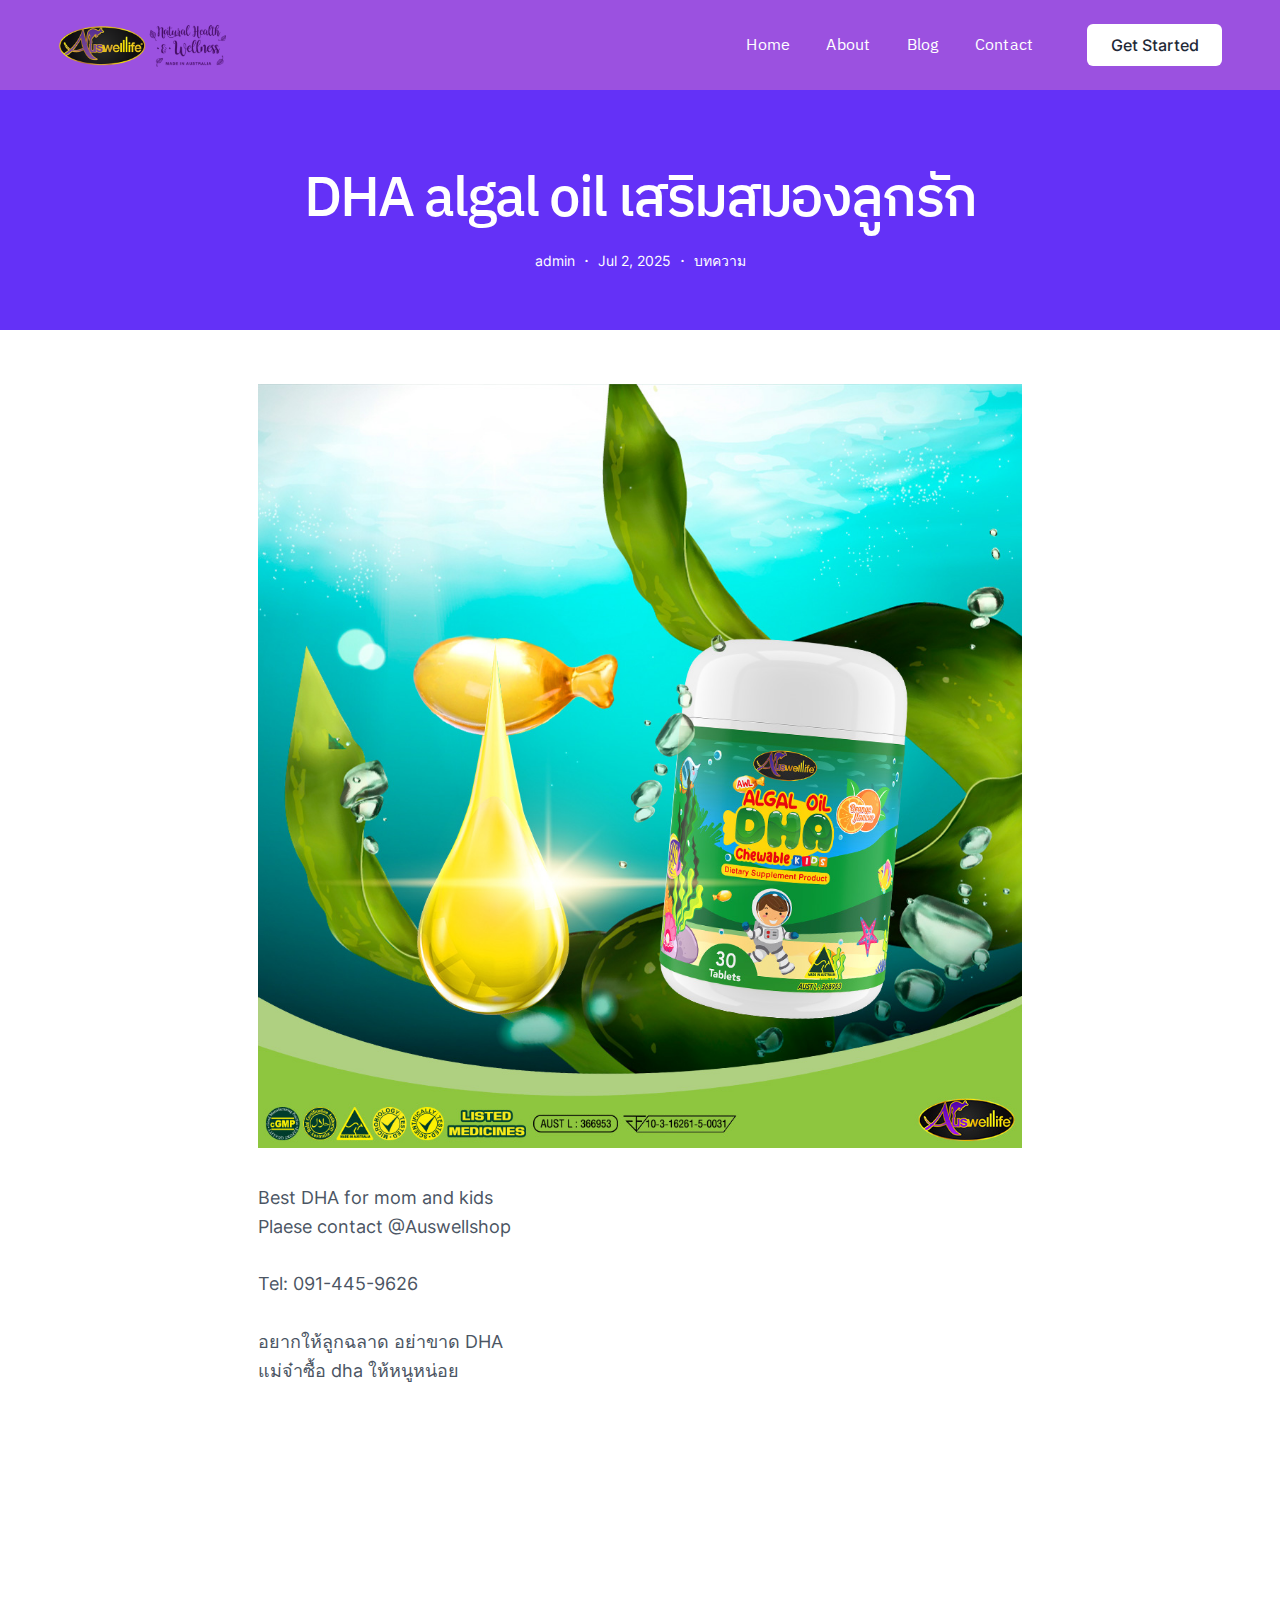
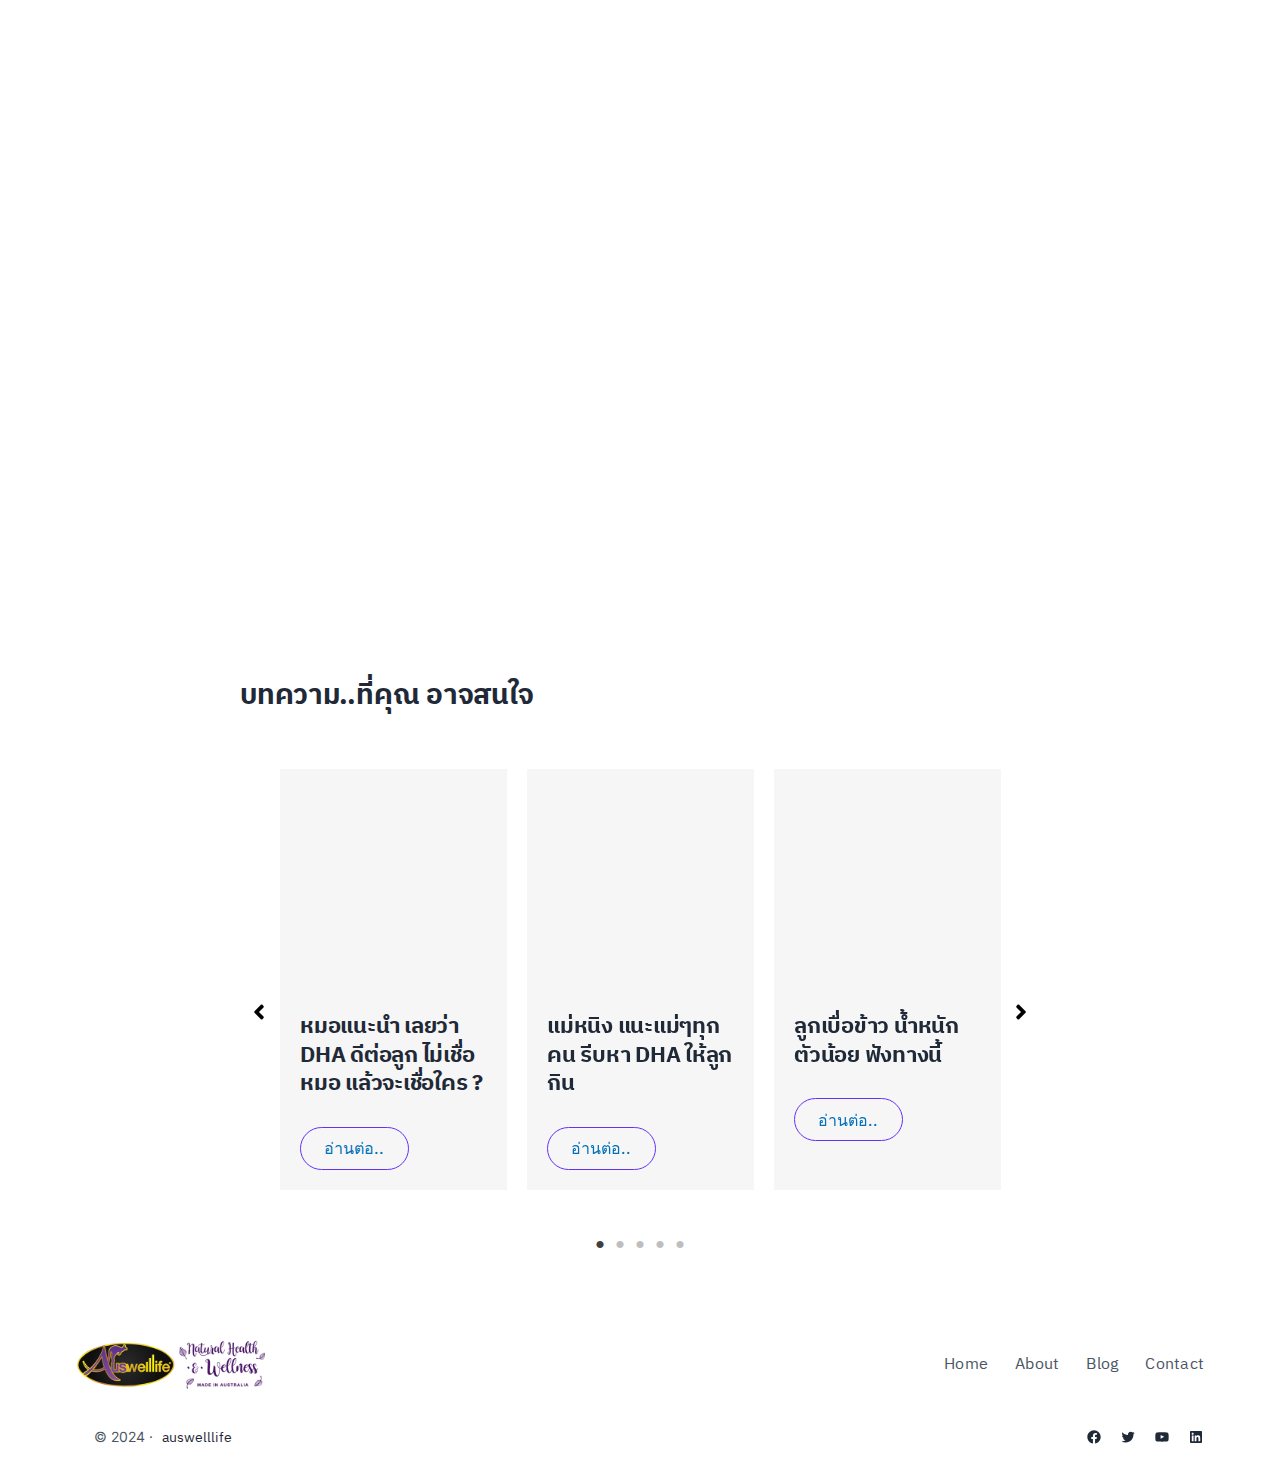
<file: dha-algal-oil/index.html>
<!DOCTYPE html>
<html lang="en-US">
<head>
	<meta charset="UTF-8" />
	<meta name="viewport" content="width=device-width, initial-scale=1" />
<meta name='robots' content="index, follow, max-image-preview:large, max-snippet:-1, max-video-preview:-1" />

	<!-- This site is optimized with the Yoast SEO Premium plugin v25.4 (Yoast SEO v25.5) - https://yoast.com/wordpress/plugins/seo/ -->
	<link rel="canonical" href="/dha-algal-oil/" />
	<meta property="og:locale" content="en_US" />
	<meta property="og:type" content="article" />
	<meta property="og:title" content="DHA algal oil เสริมสมองลูกรัก" />
	<meta property="og:description" content="Best DHA for mom and kidsPlaese contact @Auswellshop Tel: 091-445-9626 อยากให้ลูกฉลาด อย่าขาด DHAแม่จ๋าซื้อ dha ให้หนูหน่อย" />
	<meta property="og:url" content="/dha-algal-oil/" />
	<meta property="og:site_name" content="auswelllife" />
	<meta property="article:published_time" content="2025-07-02T09:33:18+00:00" />
	<meta property="article:modified_time" content="2025-07-23T11:08:36+00:00" />
	<meta property="og:image" content="/wp-content/uploads/2025/07/aw-dha-chew-3.jpg" />
	<meta property="og:image:width" content="1080" />
	<meta property="og:image:height" content="1080" />
	<meta property="og:image:type" content="image/jpeg" />
	<meta name="author" content="admin" />
	<meta name="twitter:card" content="summary_large_image" />
	<meta name="twitter:label1" content="Written by" />
	<meta name="twitter:data1" content="admin" />
	<meta name="twitter:label2" content="Est. reading time" />
	<meta name="twitter:data2" content="1 minute" />
	<script type="application/ld+json" class="yoast-schema-graph">{"@context":"https://schema.org","@graph":[{"@type":"WebPage","@id":"/dha-algal-oil/","url":"/dha-algal-oil/","name":"DHA algal oil เสริมสมองลูกรัก - auswelllife","isPartOf":{"@id":"/#website"},"primaryImageOfPage":{"@id":"/dha-algal-oil/#primaryimage"},"image":{"@id":"/dha-algal-oil/#primaryimage"},"thumbnailUrl":"/wp-content/uploads/2025/07/aw-dha-chew-3.jpg","datePublished":"2025-07-02T09:33:18+00:00","dateModified":"2025-07-23T11:08:36+00:00","author":{"@id":"/#/schema/person/bad213b554569b507648b7c807ec2032"},"breadcrumb":{"@id":"/dha-algal-oil/#breadcrumb"},"inLanguage":"en-US","potentialAction":[{"@type":"ReadAction","target":["/dha-algal-oil/"]}]},{"@type":"ImageObject","inLanguage":"en-US","@id":"/dha-algal-oil/#primaryimage","url":"/wp-content/uploads/2025/07/aw-dha-chew-3.jpg","contentUrl":"/wp-content/uploads/2025/07/aw-dha-chew-3.jpg","width":1080,"height":1080},{"@type":"BreadcrumbList","@id":"/dha-algal-oil/#breadcrumb","itemListElement":[{"@type":"ListItem","position":1,"name":"Home","item":"/"},{"@type":"ListItem","position":2,"name":"Blog","item":"/blog/"},{"@type":"ListItem","position":3,"name":"DHA algal oil เสริมสมองลูกรัก"}]},{"@type":"WebSite","@id":"/#website","url":"/","name":"auswelllife","description":"","potentialAction":[{"@type":"SearchAction","target":{"@type":"EntryPoint","urlTemplate":"/?s={search_term_string}"},"query-input":{"@type":"PropertyValueSpecification","valueRequired":true,"valueName":"search_term_string"}}],"inLanguage":"en-US"},{"@type":"Person","@id":"/#/schema/person/bad213b554569b507648b7c807ec2032","name":"admin","image":{"@type":"ImageObject","inLanguage":"en-US","@id":"/#/schema/person/image/","url":"https://secure.gravatar.com/avatar/729ae85bf62b9917e93538db2f2688ca?s=96&d=mm&r=g","contentUrl":"https://secure.gravatar.com/avatar/729ae85bf62b9917e93538db2f2688ca?s=96&d=mm&r=g","caption":"admin"},"sameAs":[""],"url":"/author/adminta/"}]}</script>
	<!-- / Yoast SEO Premium plugin. -->


<title>DHA algal oil เสริมสมองลูกรัก - auswelllife</title>
<link rel="alternate" type="application/rss+xml" title="auswelllife &raquo; Feed" href="/feed/" />
<link rel="alternate" type="application/rss+xml" title="auswelllife &raquo; Comments Feed" href="/comments/feed/" />
<link rel="alternate" type="application/rss+xml" title="auswelllife &raquo; DHA algal oil เสริมสมองลูกรัก Comments Feed" href="/dha-algal-oil/feed/" />
<script>
window._wpemojiSettings = {"baseUrl":"https:\/\/s.w.org\/images\/core\/emoji\/15.0.3\/72x72\/","ext":".png","svgUrl":"https:\/\/s.w.org\/images\/core\/emoji\/15.0.3\/svg\/","svgExt":".svg","source":{"concatemoji":"\/wp-includes\/js\/wp-emoji-release.min.js?ver=6.6.1"}};
/*! This file is auto-generated */
!function(i,n){var o,s,e;function c(e){try{var t={supportTests:e,timestamp:(new Date).valueOf()};sessionStorage.setItem(o,JSON.stringify(t))}catch(e){}}function p(e,t,n){e.clearRect(0,0,e.canvas.width,e.canvas.height),e.fillText(t,0,0);var t=new Uint32Array(e.getImageData(0,0,e.canvas.width,e.canvas.height).data),r=(e.clearRect(0,0,e.canvas.width,e.canvas.height),e.fillText(n,0,0),new Uint32Array(e.getImageData(0,0,e.canvas.width,e.canvas.height).data));return t.every(function(e,t){return e===r[t]})}function u(e,t,n){switch(t){case"flag":return n(e,"\ud83c\udff3\ufe0f\u200d\u26a7\ufe0f","\ud83c\udff3\ufe0f\u200b\u26a7\ufe0f")?!1:!n(e,"\ud83c\uddfa\ud83c\uddf3","\ud83c\uddfa\u200b\ud83c\uddf3")&&!n(e,"\ud83c\udff4\udb40\udc67\udb40\udc62\udb40\udc65\udb40\udc6e\udb40\udc67\udb40\udc7f","\ud83c\udff4\u200b\udb40\udc67\u200b\udb40\udc62\u200b\udb40\udc65\u200b\udb40\udc6e\u200b\udb40\udc67\u200b\udb40\udc7f");case"emoji":return!n(e,"\ud83d\udc26\u200d\u2b1b","\ud83d\udc26\u200b\u2b1b")}return!1}function f(e,t,n){var r="undefined"!=typeof WorkerGlobalScope&&self instanceof WorkerGlobalScope?new OffscreenCanvas(300,150):i.createElement("canvas"),a=r.getContext("2d",{willReadFrequently:!0}),o=(a.textBaseline="top",a.font="600 32px Arial",{});return e.forEach(function(e){o[e]=t(a,e,n)}),o}function t(e){var t=i.createElement("script");t.src=e,t.defer=!0,i.head.appendChild(t)}"undefined"!=typeof Promise&&(o="wpEmojiSettingsSupports",s=["flag","emoji"],n.supports={everything:!0,everythingExceptFlag:!0},e=new Promise(function(e){i.addEventListener("DOMContentLoaded",e,{once:!0})}),new Promise(function(t){var n=function(){try{var e=JSON.parse(sessionStorage.getItem(o));if("object"==typeof e&&"number"==typeof e.timestamp&&(new Date).valueOf()<e.timestamp+604800&&"object"==typeof e.supportTests)return e.supportTests}catch(e){}return null}();if(!n){if("undefined"!=typeof Worker&&"undefined"!=typeof OffscreenCanvas&&"undefined"!=typeof URL&&URL.createObjectURL&&"undefined"!=typeof Blob)try{var e="postMessage("+f.toString()+"("+[JSON.stringify(s),u.toString(),p.toString()].join(",")+"));",r=new Blob([e],{type:"text/javascript"}),a=new Worker(URL.createObjectURL(r),{name:"wpTestEmojiSupports"});return void(a.onmessage=function(e){c(n=e.data),a.terminate(),t(n)})}catch(e){}c(n=f(s,u,p))}t(n)}).then(function(e){for(var t in e)n.supports[t]=e[t],n.supports.everything=n.supports.everything&&n.supports[t],"flag"!==t&&(n.supports.everythingExceptFlag=n.supports.everythingExceptFlag&&n.supports[t]);n.supports.everythingExceptFlag=n.supports.everythingExceptFlag&&!n.supports.flag,n.DOMReady=!1,n.readyCallback=function(){n.DOMReady=!0}}).then(function(){return e}).then(function(){var e;n.supports.everything||(n.readyCallback(),(e=n.source||{}).concatemoji?t(e.concatemoji):e.wpemoji&&e.twemoji&&(t(e.twemoji),t(e.wpemoji)))}))}((window,document),window._wpemojiSettings);
</script>
<style id='wp-block-image-inline-css'>
.wp-block-image img{box-sizing:border-box;height:auto;max-width:100%;vertical-align:bottom}.wp-block-image[style*=border-radius] img,.wp-block-image[style*=border-radius]>a{border-radius:inherit}.wp-block-image.has-custom-border img{box-sizing:border-box}.wp-block-image.aligncenter{text-align:center}.wp-block-image.alignfull img,.wp-block-image.alignwide img{height:auto;width:100%}.wp-block-image .aligncenter,.wp-block-image .alignleft,.wp-block-image .alignright,.wp-block-image.aligncenter,.wp-block-image.alignleft,.wp-block-image.alignright{display:table}.wp-block-image .aligncenter>figcaption,.wp-block-image .alignleft>figcaption,.wp-block-image .alignright>figcaption,.wp-block-image.aligncenter>figcaption,.wp-block-image.alignleft>figcaption,.wp-block-image.alignright>figcaption{caption-side:bottom;display:table-caption}.wp-block-image .alignleft{float:left;margin:.5em 1em .5em 0}.wp-block-image .alignright{float:right;margin:.5em 0 .5em 1em}.wp-block-image .aligncenter{margin-left:auto;margin-right:auto}.wp-block-image :where(figcaption){margin-bottom:1em;margin-top:.5em}.wp-block-image.is-style-circle-mask img{border-radius:9999px}@supports ((-webkit-mask-image:none) or (mask-image:none)) or (-webkit-mask-image:none){.wp-block-image.is-style-circle-mask img{border-radius:0;-webkit-mask-image:url('data:image/svg+xml;utf8,<svg viewBox="0 0 100 100" xmlns="http://www.w3.org/2000/svg"><circle cx="50" cy="50" r="50"/></svg>');mask-image:url('data:image/svg+xml;utf8,<svg viewBox="0 0 100 100" xmlns="http://www.w3.org/2000/svg"><circle cx="50" cy="50" r="50"/></svg>');mask-mode:alpha;-webkit-mask-position:center;mask-position:center;-webkit-mask-repeat:no-repeat;mask-repeat:no-repeat;-webkit-mask-size:contain;mask-size:contain}}:root :where(.wp-block-image.is-style-rounded img,.wp-block-image .is-style-rounded img){border-radius:9999px}.wp-block-image figure{margin:0}.wp-lightbox-container{display:flex;flex-direction:column;position:relative}.wp-lightbox-container img{cursor:zoom-in}.wp-lightbox-container img:hover+button{opacity:1}.wp-lightbox-container button{align-items:center;-webkit-backdrop-filter:blur(16px) saturate(180%);backdrop-filter:blur(16px) saturate(180%);background-color:#5a5a5a40;border:none;border-radius:4px;cursor:zoom-in;display:flex;height:20px;justify-content:center;opacity:0;padding:0;position:absolute;right:16px;text-align:center;top:16px;transition:opacity .2s ease;width:20px;z-index:100}.wp-lightbox-container button:focus-visible{outline:3px auto #5a5a5a40;outline:3px auto -webkit-focus-ring-color;outline-offset:3px}.wp-lightbox-container button:hover{cursor:pointer;opacity:1}.wp-lightbox-container button:focus{opacity:1}.wp-lightbox-container button:focus,.wp-lightbox-container button:hover,.wp-lightbox-container button:not(:hover):not(:active):not(.has-background){background-color:#5a5a5a40;border:none}.wp-lightbox-overlay{box-sizing:border-box;cursor:zoom-out;height:100vh;left:0;overflow:hidden;position:fixed;top:0;visibility:hidden;width:100%;z-index:100000}.wp-lightbox-overlay .close-button{align-items:center;cursor:pointer;display:flex;justify-content:center;min-height:40px;min-width:40px;padding:0;position:absolute;right:calc(env(safe-area-inset-right) + 16px);top:calc(env(safe-area-inset-top) + 16px);z-index:5000000}.wp-lightbox-overlay .close-button:focus,.wp-lightbox-overlay .close-button:hover,.wp-lightbox-overlay .close-button:not(:hover):not(:active):not(.has-background){background:none;border:none}.wp-lightbox-overlay .lightbox-image-container{height:var(--wp--lightbox-container-height);left:50%;overflow:hidden;position:absolute;top:50%;transform:translate(-50%,-50%);transform-origin:top left;width:var(--wp--lightbox-container-width);z-index:9999999999}.wp-lightbox-overlay .wp-block-image{align-items:center;box-sizing:border-box;display:flex;height:100%;justify-content:center;margin:0;position:relative;transform-origin:0 0;width:100%;z-index:3000000}.wp-lightbox-overlay .wp-block-image img{height:var(--wp--lightbox-image-height);min-height:var(--wp--lightbox-image-height);min-width:var(--wp--lightbox-image-width);width:var(--wp--lightbox-image-width)}.wp-lightbox-overlay .wp-block-image figcaption{display:none}.wp-lightbox-overlay button{background:none;border:none}.wp-lightbox-overlay .scrim{background-color:#fff;height:100%;opacity:.9;position:absolute;width:100%;z-index:2000000}.wp-lightbox-overlay.active{animation:turn-on-visibility .25s both;visibility:visible}.wp-lightbox-overlay.active img{animation:turn-on-visibility .35s both}.wp-lightbox-overlay.show-closing-animation:not(.active){animation:turn-off-visibility .35s both}.wp-lightbox-overlay.show-closing-animation:not(.active) img{animation:turn-off-visibility .25s both}@media (prefers-reduced-motion:no-preference){.wp-lightbox-overlay.zoom.active{animation:none;opacity:1;visibility:visible}.wp-lightbox-overlay.zoom.active .lightbox-image-container{animation:lightbox-zoom-in .4s}.wp-lightbox-overlay.zoom.active .lightbox-image-container img{animation:none}.wp-lightbox-overlay.zoom.active .scrim{animation:turn-on-visibility .4s forwards}.wp-lightbox-overlay.zoom.show-closing-animation:not(.active){animation:none}.wp-lightbox-overlay.zoom.show-closing-animation:not(.active) .lightbox-image-container{animation:lightbox-zoom-out .4s}.wp-lightbox-overlay.zoom.show-closing-animation:not(.active) .lightbox-image-container img{animation:none}.wp-lightbox-overlay.zoom.show-closing-animation:not(.active) .scrim{animation:turn-off-visibility .4s forwards}}@keyframes turn-on-visibility{0%{opacity:0}to{opacity:1}}@keyframes turn-off-visibility{0%{opacity:1;visibility:visible}99%{opacity:0;visibility:visible}to{opacity:0;visibility:hidden}}@keyframes lightbox-zoom-in{0%{transform:translate(calc((-100vw + var(--wp--lightbox-scrollbar-width))/2 + var(--wp--lightbox-initial-left-position)),calc(-50vh + var(--wp--lightbox-initial-top-position))) scale(var(--wp--lightbox-scale))}to{transform:translate(-50%,-50%) scale(1)}}@keyframes lightbox-zoom-out{0%{transform:translate(-50%,-50%) scale(1);visibility:visible}99%{visibility:visible}to{transform:translate(calc((-100vw + var(--wp--lightbox-scrollbar-width))/2 + var(--wp--lightbox-initial-left-position)),calc(-50vh + var(--wp--lightbox-initial-top-position))) scale(var(--wp--lightbox-scale));visibility:hidden}}
</style>
<style id='wp-block-image-theme-inline-css'>
:root :where(.wp-block-image figcaption){color:#555;font-size:13px;text-align:center}.is-dark-theme :root :where(.wp-block-image figcaption){color:#ffffffa6}.wp-block-image{margin:0 0 1em}
</style>
<style id='wp-block-navigation-link-inline-css'>
.wp-block-navigation .wp-block-navigation-item__label{overflow-wrap:break-word}.wp-block-navigation .wp-block-navigation-item__description{display:none}.link-ui-tools{border-top:1px solid #f0f0f0;padding:8px}.link-ui-block-inserter{padding-top:8px}.link-ui-block-inserter__back{margin-left:8px;text-transform:uppercase}
</style>
<link rel='stylesheet' id='wp-block-navigation-css' href="/wp-includes/blocks/navigation/style.min.css?ver=6.6.1" media='all' />
<style id='wp-block-button-inline-css'>
.wp-block-button__link{box-sizing:border-box;cursor:pointer;display:inline-block;text-align:center;word-break:break-word}.wp-block-button__link.aligncenter{text-align:center}.wp-block-button__link.alignright{text-align:right}:where(.wp-block-button__link){border-radius:9999px;box-shadow:none;padding:calc(.667em + 2px) calc(1.333em + 2px);text-decoration:none}.wp-block-button[style*=text-decoration] .wp-block-button__link{text-decoration:inherit}.wp-block-buttons>.wp-block-button.has-custom-width{max-width:none}.wp-block-buttons>.wp-block-button.has-custom-width .wp-block-button__link{width:100%}.wp-block-buttons>.wp-block-button.has-custom-font-size .wp-block-button__link{font-size:inherit}.wp-block-buttons>.wp-block-button.wp-block-button__width-25{width:calc(25% - var(--wp--style--block-gap, .5em)*.75)}.wp-block-buttons>.wp-block-button.wp-block-button__width-50{width:calc(50% - var(--wp--style--block-gap, .5em)*.5)}.wp-block-buttons>.wp-block-button.wp-block-button__width-75{width:calc(75% - var(--wp--style--block-gap, .5em)*.25)}.wp-block-buttons>.wp-block-button.wp-block-button__width-100{flex-basis:100%;width:100%}.wp-block-buttons.is-vertical>.wp-block-button.wp-block-button__width-25{width:25%}.wp-block-buttons.is-vertical>.wp-block-button.wp-block-button__width-50{width:50%}.wp-block-buttons.is-vertical>.wp-block-button.wp-block-button__width-75{width:75%}.wp-block-button.is-style-squared,.wp-block-button__link.wp-block-button.is-style-squared{border-radius:0}.wp-block-button.no-border-radius,.wp-block-button__link.no-border-radius{border-radius:0!important}:root :where(.wp-block-button .wp-block-button__link.is-style-outline),:root :where(.wp-block-button.is-style-outline>.wp-block-button__link){border:2px solid;padding:.667em 1.333em}:root :where(.wp-block-button .wp-block-button__link.is-style-outline:not(.has-text-color)),:root :where(.wp-block-button.is-style-outline>.wp-block-button__link:not(.has-text-color)){color:currentColor}:root :where(.wp-block-button .wp-block-button__link.is-style-outline:not(.has-background)),:root :where(.wp-block-button.is-style-outline>.wp-block-button__link:not(.has-background)){background-color:initial;background-image:none}

			div.is-style-swt-button-secondary .wp-element-button {
                color: var(--wp--preset--color--body);
				background: var(--wp--preset--color--surface);
			}

            div.is-style-swt-button-secondary .wp-element-button:hover {
                color: var(--wp--preset--color--body);
				background: var(--wp--preset--color--surface);
			}
		

			div.is-style-swt-button-inverse .wp-element-button {
                color: #1F2937;
				background: #fff;
			}

            div.is-style-swt-button-inverse .wp-element-button:hover {
                color: #1F2937;
				background: #fff;
			}
		
</style>
<style id='wp-block-buttons-inline-css'>
.wp-block-buttons.is-vertical{flex-direction:column}.wp-block-buttons.is-vertical>.wp-block-button:last-child{margin-bottom:0}.wp-block-buttons>.wp-block-button{display:inline-block;margin:0}.wp-block-buttons.is-content-justification-left{justify-content:flex-start}.wp-block-buttons.is-content-justification-left.is-vertical{align-items:flex-start}.wp-block-buttons.is-content-justification-center{justify-content:center}.wp-block-buttons.is-content-justification-center.is-vertical{align-items:center}.wp-block-buttons.is-content-justification-right{justify-content:flex-end}.wp-block-buttons.is-content-justification-right.is-vertical{align-items:flex-end}.wp-block-buttons.is-content-justification-space-between{justify-content:space-between}.wp-block-buttons.aligncenter{text-align:center}.wp-block-buttons:not(.is-content-justification-space-between,.is-content-justification-right,.is-content-justification-left,.is-content-justification-center) .wp-block-button.aligncenter{margin-left:auto;margin-right:auto;width:100%}.wp-block-buttons[style*=text-decoration] .wp-block-button,.wp-block-buttons[style*=text-decoration] .wp-block-button__link{text-decoration:inherit}.wp-block-buttons.has-custom-font-size .wp-block-button__link{font-size:inherit}.wp-block-button.aligncenter{text-align:center}
</style>
<style id='wp-block-group-inline-css'>
.wp-block-group{box-sizing:border-box}:where(.wp-block-group.wp-block-group-is-layout-constrained){position:relative}
</style>
<style id='wp-block-group-theme-inline-css'>
:where(.wp-block-group.has-background){padding:1.25em 2.375em}
</style>
<style id='wp-block-template-part-theme-inline-css'>
:root :where(.wp-block-template-part.has-background){margin-bottom:0;margin-top:0;padding:1.25em 2.375em}
</style>
<style id='wp-block-post-title-inline-css'>
.wp-block-post-title{box-sizing:border-box;word-break:break-word}.wp-block-post-title a{display:inline-block}
</style>
<style id='wp-block-post-author-inline-css'>
.wp-block-post-author{display:flex;flex-wrap:wrap}.wp-block-post-author__byline{font-size:.5em;margin-bottom:0;margin-top:0;width:100%}.wp-block-post-author__avatar{margin-right:1em}.wp-block-post-author__bio{font-size:.7em;margin-bottom:.7em}.wp-block-post-author__content{flex-basis:0;flex-grow:1}.wp-block-post-author__name{margin:0}

        
        .is-style-swt-post-author-simple {
            flex-wrap: inherit;
        }

        .is-style-swt-post-author-simple .wp-block-post-author__avatar  {
            margin-right: 1.8em;
        }

        .is-style-swt-post-author-simple .avatar  {
                width: 95px;
                height: 95px;
                object-fit: cover;
                border-radius: var(--wp--custom--border-radius--full);
			}

            .is-style-swt-post-author-simple .wp-block-post-author__name {
                font-size: var(--wp--preset--font-size--medium);
                font-weight: var(--wp--custom--font-weight--semi-bold);
                color: var(--wp--preset--color--heading);
                line-height: var(--wp--custom--line-height--initial);
                text-transform: capitalize;
                width: 100%;
			}

            .is-style-swt-post-author-simple .wp-block-post-author__bio {
                margin-top: 10px;
                font-size: var(--wp--preset--font-size--small);
			}

            .is-style-swt-post-author-simple .wp-block-post-author__content {
                display: flex;
                align-items: center;
                flex-wrap: wrap;
                flex-direction: column;
                justify-content: center;
                flex-basis: inherit;
                flex-grow: inherit;
			}
		
</style>
<style id='wp-block-paragraph-inline-css'>
.is-small-text{font-size:.875em}.is-regular-text{font-size:1em}.is-large-text{font-size:2.25em}.is-larger-text{font-size:3em}.has-drop-cap:not(:focus):first-letter{float:left;font-size:8.4em;font-style:normal;font-weight:100;line-height:.68;margin:.05em .1em 0 0;text-transform:uppercase}body.rtl .has-drop-cap:not(:focus):first-letter{float:none;margin-left:.1em}p.has-drop-cap.has-background{overflow:hidden}:root :where(p.has-background){padding:1.25em 2.375em}:where(p.has-text-color:not(.has-link-color)) a{color:inherit}p.has-text-align-left[style*="writing-mode:vertical-lr"],p.has-text-align-right[style*="writing-mode:vertical-rl"]{rotate:180deg}
</style>
<style id='wp-block-post-date-inline-css'>
.wp-block-post-date{box-sizing:border-box}
</style>
<style id='wp-block-post-terms-inline-css'>
.wp-block-post-terms{box-sizing:border-box}.wp-block-post-terms .wp-block-post-terms__separator{white-space:pre-wrap}

			.wp-block-post-terms.is-style-swt-post-terms-pill a {
				display: inline-block;
				font-size: var(--wp--preset--font-size--x-small);
				padding: 6px 12px;
				border-radius: var(--wp--custom--border-radius--full);
				color: var(--wp--preset--color--body);
				background-color: var(--wp--preset--color--outline);
				margin-right: var(--wp--preset--spacing--xx-small);
				margin-top: var(--wp--preset--spacing--xxx-small);
				margin-bottom: var(--wp--preset--spacing--xxx-small);
				line-height: var(--wp--custom--line-height--initial);
			}

			.is-style-swt-post-terms-pill .wp-block-post-terms__separator {
				display: none;
			}
		
</style>
<style id='wp-block-post-featured-image-inline-css'>
.wp-block-post-featured-image{margin-left:0;margin-right:0}.wp-block-post-featured-image a{display:block;height:100%}.wp-block-post-featured-image img{box-sizing:border-box;height:auto;max-width:100%;vertical-align:bottom;width:100%}.wp-block-post-featured-image.alignfull img,.wp-block-post-featured-image.alignwide img{width:100%}.wp-block-post-featured-image .wp-block-post-featured-image__overlay.has-background-dim{background-color:#000;inset:0;position:absolute}.wp-block-post-featured-image{position:relative}.wp-block-post-featured-image .wp-block-post-featured-image__overlay.has-background-gradient{background-color:initial}.wp-block-post-featured-image .wp-block-post-featured-image__overlay.has-background-dim-0{opacity:0}.wp-block-post-featured-image .wp-block-post-featured-image__overlay.has-background-dim-10{opacity:.1}.wp-block-post-featured-image .wp-block-post-featured-image__overlay.has-background-dim-20{opacity:.2}.wp-block-post-featured-image .wp-block-post-featured-image__overlay.has-background-dim-30{opacity:.3}.wp-block-post-featured-image .wp-block-post-featured-image__overlay.has-background-dim-40{opacity:.4}.wp-block-post-featured-image .wp-block-post-featured-image__overlay.has-background-dim-50{opacity:.5}.wp-block-post-featured-image .wp-block-post-featured-image__overlay.has-background-dim-60{opacity:.6}.wp-block-post-featured-image .wp-block-post-featured-image__overlay.has-background-dim-70{opacity:.7}.wp-block-post-featured-image .wp-block-post-featured-image__overlay.has-background-dim-80{opacity:.8}.wp-block-post-featured-image .wp-block-post-featured-image__overlay.has-background-dim-90{opacity:.9}.wp-block-post-featured-image .wp-block-post-featured-image__overlay.has-background-dim-100{opacity:1}.wp-block-post-featured-image:where(.alignleft,.alignright){width:100%}
</style>
<style id='wp-block-heading-inline-css'>
h1.has-background,h2.has-background,h3.has-background,h4.has-background,h5.has-background,h6.has-background{padding:1.25em 2.375em}h1.has-text-align-left[style*=writing-mode]:where([style*=vertical-lr]),h1.has-text-align-right[style*=writing-mode]:where([style*=vertical-rl]),h2.has-text-align-left[style*=writing-mode]:where([style*=vertical-lr]),h2.has-text-align-right[style*=writing-mode]:where([style*=vertical-rl]),h3.has-text-align-left[style*=writing-mode]:where([style*=vertical-lr]),h3.has-text-align-right[style*=writing-mode]:where([style*=vertical-rl]),h4.has-text-align-left[style*=writing-mode]:where([style*=vertical-lr]),h4.has-text-align-right[style*=writing-mode]:where([style*=vertical-rl]),h5.has-text-align-left[style*=writing-mode]:where([style*=vertical-lr]),h5.has-text-align-right[style*=writing-mode]:where([style*=vertical-rl]),h6.has-text-align-left[style*=writing-mode]:where([style*=vertical-lr]),h6.has-text-align-right[style*=writing-mode]:where([style*=vertical-rl]){rotate:180deg}
</style>
<style id='wp-block-site-title-inline-css'>
:root :where(.wp-block-site-title a){color:inherit}
</style>
<link rel='stylesheet' id='wp-block-social-links-css' href="/wp-includes/blocks/social-links/style.min.css?ver=6.6.1" media='all' />
<style id='wp-emoji-styles-inline-css'>

	img.wp-smiley, img.emoji {
		display: inline !important;
		border: none !important;
		box-shadow: none !important;
		height: 1em !important;
		width: 1em !important;
		margin: 0 0.07em !important;
		vertical-align: -0.1em !important;
		background: none !important;
		padding: 0 !important;
	}
</style>
<style id='wp-block-library-inline-css'>
:root{--wp-admin-theme-color:#007cba;--wp-admin-theme-color--rgb:0,124,186;--wp-admin-theme-color-darker-10:#006ba1;--wp-admin-theme-color-darker-10--rgb:0,107,161;--wp-admin-theme-color-darker-20:#005a87;--wp-admin-theme-color-darker-20--rgb:0,90,135;--wp-admin-border-width-focus:2px;--wp-block-synced-color:#7a00df;--wp-block-synced-color--rgb:122,0,223;--wp-bound-block-color:var(--wp-block-synced-color)}@media (min-resolution:192dpi){:root{--wp-admin-border-width-focus:1.5px}}.wp-element-button{cursor:pointer}:root{--wp--preset--font-size--normal:16px;--wp--preset--font-size--huge:42px}:root .has-very-light-gray-background-color{background-color:#eee}:root .has-very-dark-gray-background-color{background-color:#313131}:root .has-very-light-gray-color{color:#eee}:root .has-very-dark-gray-color{color:#313131}:root .has-vivid-green-cyan-to-vivid-cyan-blue-gradient-background{background:linear-gradient(135deg,#00d084,#0693e3)}:root .has-purple-crush-gradient-background{background:linear-gradient(135deg,#34e2e4,#4721fb 50%,#ab1dfe)}:root .has-hazy-dawn-gradient-background{background:linear-gradient(135deg,#faaca8,#dad0ec)}:root .has-subdued-olive-gradient-background{background:linear-gradient(135deg,#fafae1,#67a671)}:root .has-atomic-cream-gradient-background{background:linear-gradient(135deg,#fdd79a,#004a59)}:root .has-nightshade-gradient-background{background:linear-gradient(135deg,#330968,#31cdcf)}:root .has-midnight-gradient-background{background:linear-gradient(135deg,#020381,#2874fc)}.has-regular-font-size{font-size:1em}.has-larger-font-size{font-size:2.625em}.has-normal-font-size{font-size:var(--wp--preset--font-size--normal)}.has-huge-font-size{font-size:var(--wp--preset--font-size--huge)}.has-text-align-center{text-align:center}.has-text-align-left{text-align:left}.has-text-align-right{text-align:right}#end-resizable-editor-section{display:none}.aligncenter{clear:both}.items-justified-left{justify-content:flex-start}.items-justified-center{justify-content:center}.items-justified-right{justify-content:flex-end}.items-justified-space-between{justify-content:space-between}.screen-reader-text{border:0;clip:rect(1px,1px,1px,1px);clip-path:inset(50%);height:1px;margin:-1px;overflow:hidden;padding:0;position:absolute;width:1px;word-wrap:normal!important}.screen-reader-text:focus{background-color:#ddd;clip:auto!important;clip-path:none;color:#444;display:block;font-size:1em;height:auto;left:5px;line-height:normal;padding:15px 23px 14px;text-decoration:none;top:5px;width:auto;z-index:100000}html :where(.has-border-color){border-style:solid}html :where([style*=border-top-color]){border-top-style:solid}html :where([style*=border-right-color]){border-right-style:solid}html :where([style*=border-bottom-color]){border-bottom-style:solid}html :where([style*=border-left-color]){border-left-style:solid}html :where([style*=border-width]){border-style:solid}html :where([style*=border-top-width]){border-top-style:solid}html :where([style*=border-right-width]){border-right-style:solid}html :where([style*=border-bottom-width]){border-bottom-style:solid}html :where([style*=border-left-width]){border-left-style:solid}html :where(img[class*=wp-image-]){height:auto;max-width:100%}:where(figure){margin:0 0 1em}html :where(.is-position-sticky){--wp-admin--admin-bar--position-offset:var(--wp-admin--admin-bar--height,0px)}@media screen and (max-width:600px){html :where(.is-position-sticky){--wp-admin--admin-bar--position-offset:0px}}
</style>
<link rel='stylesheet' id='spectra-one-editor-css' href="/wp-content/themes/spectra-one/assets/css/minified/editor.min.css?ver=1.1.7" media='all' />
<style id='global-styles-inline-css'>
:root{--wp--preset--aspect-ratio--square: 1;--wp--preset--aspect-ratio--4-3: 4/3;--wp--preset--aspect-ratio--3-4: 3/4;--wp--preset--aspect-ratio--3-2: 3/2;--wp--preset--aspect-ratio--2-3: 2/3;--wp--preset--aspect-ratio--16-9: 16/9;--wp--preset--aspect-ratio--9-16: 9/16;--wp--preset--color--black: #000000;--wp--preset--color--cyan-bluish-gray: #abb8c3;--wp--preset--color--white: #ffffff;--wp--preset--color--pale-pink: #f78da7;--wp--preset--color--vivid-red: #cf2e2e;--wp--preset--color--luminous-vivid-orange: #ff6900;--wp--preset--color--luminous-vivid-amber: #fcb900;--wp--preset--color--light-green-cyan: #7bdcb5;--wp--preset--color--vivid-green-cyan: #00d084;--wp--preset--color--pale-cyan-blue: #8ed1fc;--wp--preset--color--vivid-cyan-blue: #0693e3;--wp--preset--color--vivid-purple: #9b51e0;--wp--preset--color--primary: #6431F6;--wp--preset--color--secondary: #7345F7;--wp--preset--color--heading: #1F2937;--wp--preset--color--body: #4B5563;--wp--preset--color--background: #FFFFFF;--wp--preset--color--tertiary: #F6EBFE;--wp--preset--color--quaternary: #FFFBEB;--wp--preset--color--surface: #F8FAFC;--wp--preset--color--foreground: #6431F7;--wp--preset--color--outline: #E6E9EF;--wp--preset--color--neutral: #6E7787;--wp--preset--color--transparent: transparent;--wp--preset--color--current-color: currentColor;--wp--preset--color--inherit: inherit;--wp--preset--gradient--vivid-cyan-blue-to-vivid-purple: linear-gradient(135deg,rgba(6,147,227,1) 0%,rgb(155,81,224) 100%);--wp--preset--gradient--light-green-cyan-to-vivid-green-cyan: linear-gradient(135deg,rgb(122,220,180) 0%,rgb(0,208,130) 100%);--wp--preset--gradient--luminous-vivid-amber-to-luminous-vivid-orange: linear-gradient(135deg,rgba(252,185,0,1) 0%,rgba(255,105,0,1) 100%);--wp--preset--gradient--luminous-vivid-orange-to-vivid-red: linear-gradient(135deg,rgba(255,105,0,1) 0%,rgb(207,46,46) 100%);--wp--preset--gradient--very-light-gray-to-cyan-bluish-gray: linear-gradient(135deg,rgb(238,238,238) 0%,rgb(169,184,195) 100%);--wp--preset--gradient--cool-to-warm-spectrum: linear-gradient(135deg,rgb(74,234,220) 0%,rgb(151,120,209) 20%,rgb(207,42,186) 40%,rgb(238,44,130) 60%,rgb(251,105,98) 80%,rgb(254,248,76) 100%);--wp--preset--gradient--blush-light-purple: linear-gradient(135deg,rgb(255,206,236) 0%,rgb(152,150,240) 100%);--wp--preset--gradient--blush-bordeaux: linear-gradient(135deg,rgb(254,205,165) 0%,rgb(254,45,45) 50%,rgb(107,0,62) 100%);--wp--preset--gradient--luminous-dusk: linear-gradient(135deg,rgb(255,203,112) 0%,rgb(199,81,192) 50%,rgb(65,88,208) 100%);--wp--preset--gradient--pale-ocean: linear-gradient(135deg,rgb(255,245,203) 0%,rgb(182,227,212) 50%,rgb(51,167,181) 100%);--wp--preset--gradient--electric-grass: linear-gradient(135deg,rgb(202,248,128) 0%,rgb(113,206,126) 100%);--wp--preset--gradient--midnight: linear-gradient(135deg,rgb(2,3,129) 0%,rgb(40,116,252) 100%);--wp--preset--gradient--primary: linear-gradient(286.83deg, #931CF0 -1.55%, #4F2CDD 100%);;--wp--preset--font-size--small: clamp(14px, 1.6vw, 16px);--wp--preset--font-size--medium: clamp(16px, 1.8vw, 18px);--wp--preset--font-size--large: clamp(20px, 2.2vw, 22px);--wp--preset--font-size--x-large: clamp(24px, 3vw, 28px);--wp--preset--font-size--x-small: clamp(12px, 1.5vw, 14px);--wp--preset--font-size--xx-large: clamp(28px, 3.6vw, 36px);--wp--preset--font-size--xxx-large: clamp(32px, 3.6vw, 44px);--wp--preset--font-size--xxxx-large: clamp(40px, 6.6vw, 56px);--wp--preset--font-family--inter: "Inter", sans-serif;--wp--preset--spacing--20: 0.44rem;--wp--preset--spacing--30: 0.67rem;--wp--preset--spacing--40: 1rem;--wp--preset--spacing--50: 1.5rem;--wp--preset--spacing--60: 2.25rem;--wp--preset--spacing--70: 3.38rem;--wp--preset--spacing--80: 5.06rem;--wp--preset--spacing--xxx-small: calc(var(--wp--preset--font-size--medium,1rem)/4);--wp--preset--spacing--xx-small: calc(var(--wp--preset--font-size--medium,1rem)/2);--wp--preset--spacing--x-small: calc(var(--wp--preset--font-size--medium,1rem));--wp--preset--spacing--small: calc(var(--wp--preset--font-size--medium,1rem)*1.5);--wp--preset--spacing--medium: calc(var(--wp--preset--font-size--medium,1rem)*2);--wp--preset--spacing--large: calc(var(--wp--preset--font-size--medium,1rem)*3);--wp--preset--spacing--x-large: calc(var(--wp--preset--font-size--medium,1rem)*4);--wp--preset--spacing--xx-large: calc(var(--wp--preset--font-size--medium,1rem)*6);--wp--preset--shadow--natural: 6px 6px 9px rgba(0, 0, 0, 0.2);--wp--preset--shadow--deep: 12px 12px 50px rgba(0, 0, 0, 0.4);--wp--preset--shadow--sharp: 6px 6px 0px rgba(0, 0, 0, 0.2);--wp--preset--shadow--outlined: 6px 6px 0px -3px rgba(255, 255, 255, 1), 6px 6px rgba(0, 0, 0, 1);--wp--preset--shadow--crisp: 6px 6px 0px rgba(0, 0, 0, 1);--wp--custom--font-weight--black: 900;--wp--custom--font-weight--extra-bold: 800;--wp--custom--font-weight--bold: 700;--wp--custom--font-weight--semi-bold: 600;--wp--custom--font-weight--medium: 500;--wp--custom--font-weight--regular: 400;--wp--custom--font-weight--light: 300;--wp--custom--font-weight--extra-light: 200;--wp--custom--font-weight--thin: 100;--wp--custom--line-height--initial: 1;--wp--custom--line-height--xx-small: 1.2;--wp--custom--line-height--x-small: 1.3;--wp--custom--line-height--small: 1.4;--wp--custom--line-height--medium: 1.45;--wp--custom--line-height--large: 1.6;--wp--custom--border-radius--xx-small: 4px;--wp--custom--border-radius--x-small: 6px;--wp--custom--border-radius--small: 8px;--wp--custom--border-radius--medium: 12px;--wp--custom--border-radius--large: 16px;--wp--custom--border-radius--x-large: 20px;--wp--custom--border-radius--xx-large: 24px;--wp--custom--border-radius--full: 999px;--wp--custom--font-family--body: var(--wp--preset--font-family--inter);}:root { --wp--style--global--content-size: 764px;--wp--style--global--wide-size: 1164px; }:where(body) { margin: 0; }.wp-site-blocks { padding-top: var(--wp--style--root--padding-top); padding-bottom: var(--wp--style--root--padding-bottom); }.has-global-padding { padding-right: var(--wp--style--root--padding-right); padding-left: var(--wp--style--root--padding-left); }.has-global-padding > .alignfull { margin-right: calc(var(--wp--style--root--padding-right) * -1); margin-left: calc(var(--wp--style--root--padding-left) * -1); }.has-global-padding :where(:not(.alignfull.is-layout-flow) > .has-global-padding:not(.wp-block-block, .alignfull)) { padding-right: 0; padding-left: 0; }.has-global-padding :where(:not(.alignfull.is-layout-flow) > .has-global-padding:not(.wp-block-block, .alignfull)) > .alignfull { margin-left: 0; margin-right: 0; }.wp-site-blocks > .alignleft { float: left; margin-right: 2em; }.wp-site-blocks > .alignright { float: right; margin-left: 2em; }.wp-site-blocks > .aligncenter { justify-content: center; margin-left: auto; margin-right: auto; }:where(.wp-site-blocks) > * { margin-block-start: var(--wp--preset--spacing--x-small); margin-block-end: 0; }:where(.wp-site-blocks) > :first-child { margin-block-start: 0; }:where(.wp-site-blocks) > :last-child { margin-block-end: 0; }:root { --wp--style--block-gap: var(--wp--preset--spacing--x-small); }.is-layout-flow  > :first-child{margin-block-start: 0;}.is-layout-flow  > :last-child{margin-block-end: 0;}.is-layout-flow  > *{margin-block-start: var(--wp--preset--spacing--x-small);margin-block-end: 0;}.is-layout-constrained  > :first-child{margin-block-start: 0;}.is-layout-constrained  > :last-child{margin-block-end: 0;}.is-layout-constrained  > *{margin-block-start: var(--wp--preset--spacing--x-small);margin-block-end: 0;}.is-layout-flex {gap: var(--wp--preset--spacing--x-small);}.is-layout-grid {gap: var(--wp--preset--spacing--x-small);}.is-layout-flow > .alignleft{float: left;margin-inline-start: 0;margin-inline-end: 2em;}.is-layout-flow > .alignright{float: right;margin-inline-start: 2em;margin-inline-end: 0;}.is-layout-flow > .aligncenter{margin-left: auto !important;margin-right: auto !important;}.is-layout-constrained > .alignleft{float: left;margin-inline-start: 0;margin-inline-end: 2em;}.is-layout-constrained > .alignright{float: right;margin-inline-start: 2em;margin-inline-end: 0;}.is-layout-constrained > .aligncenter{margin-left: auto !important;margin-right: auto !important;}.is-layout-constrained > :where(:not(.alignleft):not(.alignright):not(.alignfull)){max-width: var(--wp--style--global--content-size);margin-left: auto !important;margin-right: auto !important;}.is-layout-constrained > .alignwide{max-width: var(--wp--style--global--wide-size);}body .is-layout-flex{display: flex;}.is-layout-flex{flex-wrap: wrap;align-items: center;}.is-layout-flex > :is(*, div){margin: 0;}body .is-layout-grid{display: grid;}.is-layout-grid > :is(*, div){margin: 0;}:root :where(body){background-color: var(--wp--preset--color--background);color: var(--wp--preset--color--body);font-family: var(--wp--custom--font-family--body);font-size: var(--wp--preset--font-size--medium);font-weight: var(--wp--custom--font-weight--regular);line-height: var(--wp--custom--line-height--large);--wp--style--root--padding-top: 0px;--wp--style--root--padding-right: 0px;--wp--style--root--padding-bottom: 0px;--wp--style--root--padding-left: 0px;}a:where(:not(.wp-element-button)){color: var(--wp--preset--color--primary);text-decoration: none;}:root :where(a:where(:not(.wp-element-button)):hover){color: var(--wp--preset--color--secondary);}h1, h2, h3, h4, h5, h6{color: var(--wp--preset--color--heading);}h1{font-size: var(--wp--preset--font-size--xxxx-large);font-weight: var(--wp--custom--font-weight--medium);letter-spacing: -2px;line-height: var(--wp--custom--line-height--xx-small);margin-bottom: var(--wp--preset--spacing--small);}h2{font-size: var(--wp--preset--font-size--xxx-large);font-weight: var(--wp--custom--font-weight--medium);letter-spacing: -1px;line-height: var(--wp--custom--line-height--xx-small);margin-top: var(--wp--preset--spacing--medium);margin-bottom: var(--wp--preset--spacing--x-small);}h3{font-size: var(--wp--preset--font-size--xx-large);font-weight: var(--wp--custom--font-weight--medium);letter-spacing: -0.5px;line-height: var(--wp--custom--line-height--x-small);margin-top: var(--wp--preset--spacing--medium);margin-bottom: var(--wp--preset--spacing--x-small);}h4{font-size: var(--wp--preset--font-size--x-large);font-weight: var(--wp--custom--font-weight--semi-bold);letter-spacing: -0.25px;line-height: var(--wp--custom--line-height--x-small);margin-top: var(--wp--preset--spacing--small);margin-bottom: var(--wp--preset--spacing--xx-small);}h5{font-size: var(--wp--preset--font-size--large);font-weight: var(--wp--custom--font-weight--semi-bold);line-height: var(--wp--custom--line-height--medium);margin-top: var(--wp--preset--spacing--small);margin-bottom: var(--wp--preset--spacing--xx-small);}h6{font-size: var(--wp--preset--font-size--medium);font-weight: var(--wp--custom--font-weight--semi-bold);line-height: var(--wp--custom--line-height--medium);margin-top: var(--wp--preset--spacing--x-small);margin-bottom: var(--wp--preset--spacing--xx-small);}:root :where(.wp-element-button, .wp-block-button__link){background-color: var(--wp--preset--color--primary);border-radius: 0.375em;border-color: var(--wp--preset--color--primary);border-width: 0;color: var(--wp--preset--color--background);font-family: inherit;font-size: var(--wp--preset--font-size--small);font-weight: var(--wp--custom--font-weight--medium);line-height: var(--wp--custom--line-height--initial);padding: calc(0.667em + 2px) calc(1.333em + 2px);text-decoration: none;}:root :where(.wp-element-button:hover, .wp-block-button__link:hover){background-color: var(--wp--preset--color--secondary);}.has-black-color{color: var(--wp--preset--color--black) !important;}.has-cyan-bluish-gray-color{color: var(--wp--preset--color--cyan-bluish-gray) !important;}.has-white-color{color: var(--wp--preset--color--white) !important;}.has-pale-pink-color{color: var(--wp--preset--color--pale-pink) !important;}.has-vivid-red-color{color: var(--wp--preset--color--vivid-red) !important;}.has-luminous-vivid-orange-color{color: var(--wp--preset--color--luminous-vivid-orange) !important;}.has-luminous-vivid-amber-color{color: var(--wp--preset--color--luminous-vivid-amber) !important;}.has-light-green-cyan-color{color: var(--wp--preset--color--light-green-cyan) !important;}.has-vivid-green-cyan-color{color: var(--wp--preset--color--vivid-green-cyan) !important;}.has-pale-cyan-blue-color{color: var(--wp--preset--color--pale-cyan-blue) !important;}.has-vivid-cyan-blue-color{color: var(--wp--preset--color--vivid-cyan-blue) !important;}.has-vivid-purple-color{color: var(--wp--preset--color--vivid-purple) !important;}.has-primary-color{color: var(--wp--preset--color--primary) !important;}.has-secondary-color{color: var(--wp--preset--color--secondary) !important;}.has-heading-color{color: var(--wp--preset--color--heading) !important;}.has-body-color{color: var(--wp--preset--color--body) !important;}.has-background-color{color: var(--wp--preset--color--background) !important;}.has-tertiary-color{color: var(--wp--preset--color--tertiary) !important;}.has-quaternary-color{color: var(--wp--preset--color--quaternary) !important;}.has-surface-color{color: var(--wp--preset--color--surface) !important;}.has-foreground-color{color: var(--wp--preset--color--foreground) !important;}.has-outline-color{color: var(--wp--preset--color--outline) !important;}.has-neutral-color{color: var(--wp--preset--color--neutral) !important;}.has-transparent-color{color: var(--wp--preset--color--transparent) !important;}.has-current-color-color{color: var(--wp--preset--color--current-color) !important;}.has-inherit-color{color: var(--wp--preset--color--inherit) !important;}.has-black-background-color{background-color: var(--wp--preset--color--black) !important;}.has-cyan-bluish-gray-background-color{background-color: var(--wp--preset--color--cyan-bluish-gray) !important;}.has-white-background-color{background-color: var(--wp--preset--color--white) !important;}.has-pale-pink-background-color{background-color: var(--wp--preset--color--pale-pink) !important;}.has-vivid-red-background-color{background-color: var(--wp--preset--color--vivid-red) !important;}.has-luminous-vivid-orange-background-color{background-color: var(--wp--preset--color--luminous-vivid-orange) !important;}.has-luminous-vivid-amber-background-color{background-color: var(--wp--preset--color--luminous-vivid-amber) !important;}.has-light-green-cyan-background-color{background-color: var(--wp--preset--color--light-green-cyan) !important;}.has-vivid-green-cyan-background-color{background-color: var(--wp--preset--color--vivid-green-cyan) !important;}.has-pale-cyan-blue-background-color{background-color: var(--wp--preset--color--pale-cyan-blue) !important;}.has-vivid-cyan-blue-background-color{background-color: var(--wp--preset--color--vivid-cyan-blue) !important;}.has-vivid-purple-background-color{background-color: var(--wp--preset--color--vivid-purple) !important;}.has-primary-background-color{background-color: var(--wp--preset--color--primary) !important;}.has-secondary-background-color{background-color: var(--wp--preset--color--secondary) !important;}.has-heading-background-color{background-color: var(--wp--preset--color--heading) !important;}.has-body-background-color{background-color: var(--wp--preset--color--body) !important;}.has-background-background-color{background-color: var(--wp--preset--color--background) !important;}.has-tertiary-background-color{background-color: var(--wp--preset--color--tertiary) !important;}.has-quaternary-background-color{background-color: var(--wp--preset--color--quaternary) !important;}.has-surface-background-color{background-color: var(--wp--preset--color--surface) !important;}.has-foreground-background-color{background-color: var(--wp--preset--color--foreground) !important;}.has-outline-background-color{background-color: var(--wp--preset--color--outline) !important;}.has-neutral-background-color{background-color: var(--wp--preset--color--neutral) !important;}.has-transparent-background-color{background-color: var(--wp--preset--color--transparent) !important;}.has-current-color-background-color{background-color: var(--wp--preset--color--current-color) !important;}.has-inherit-background-color{background-color: var(--wp--preset--color--inherit) !important;}.has-black-border-color{border-color: var(--wp--preset--color--black) !important;}.has-cyan-bluish-gray-border-color{border-color: var(--wp--preset--color--cyan-bluish-gray) !important;}.has-white-border-color{border-color: var(--wp--preset--color--white) !important;}.has-pale-pink-border-color{border-color: var(--wp--preset--color--pale-pink) !important;}.has-vivid-red-border-color{border-color: var(--wp--preset--color--vivid-red) !important;}.has-luminous-vivid-orange-border-color{border-color: var(--wp--preset--color--luminous-vivid-orange) !important;}.has-luminous-vivid-amber-border-color{border-color: var(--wp--preset--color--luminous-vivid-amber) !important;}.has-light-green-cyan-border-color{border-color: var(--wp--preset--color--light-green-cyan) !important;}.has-vivid-green-cyan-border-color{border-color: var(--wp--preset--color--vivid-green-cyan) !important;}.has-pale-cyan-blue-border-color{border-color: var(--wp--preset--color--pale-cyan-blue) !important;}.has-vivid-cyan-blue-border-color{border-color: var(--wp--preset--color--vivid-cyan-blue) !important;}.has-vivid-purple-border-color{border-color: var(--wp--preset--color--vivid-purple) !important;}.has-primary-border-color{border-color: var(--wp--preset--color--primary) !important;}.has-secondary-border-color{border-color: var(--wp--preset--color--secondary) !important;}.has-heading-border-color{border-color: var(--wp--preset--color--heading) !important;}.has-body-border-color{border-color: var(--wp--preset--color--body) !important;}.has-background-border-color{border-color: var(--wp--preset--color--background) !important;}.has-tertiary-border-color{border-color: var(--wp--preset--color--tertiary) !important;}.has-quaternary-border-color{border-color: var(--wp--preset--color--quaternary) !important;}.has-surface-border-color{border-color: var(--wp--preset--color--surface) !important;}.has-foreground-border-color{border-color: var(--wp--preset--color--foreground) !important;}.has-outline-border-color{border-color: var(--wp--preset--color--outline) !important;}.has-neutral-border-color{border-color: var(--wp--preset--color--neutral) !important;}.has-transparent-border-color{border-color: var(--wp--preset--color--transparent) !important;}.has-current-color-border-color{border-color: var(--wp--preset--color--current-color) !important;}.has-inherit-border-color{border-color: var(--wp--preset--color--inherit) !important;}.has-vivid-cyan-blue-to-vivid-purple-gradient-background{background: var(--wp--preset--gradient--vivid-cyan-blue-to-vivid-purple) !important;}.has-light-green-cyan-to-vivid-green-cyan-gradient-background{background: var(--wp--preset--gradient--light-green-cyan-to-vivid-green-cyan) !important;}.has-luminous-vivid-amber-to-luminous-vivid-orange-gradient-background{background: var(--wp--preset--gradient--luminous-vivid-amber-to-luminous-vivid-orange) !important;}.has-luminous-vivid-orange-to-vivid-red-gradient-background{background: var(--wp--preset--gradient--luminous-vivid-orange-to-vivid-red) !important;}.has-very-light-gray-to-cyan-bluish-gray-gradient-background{background: var(--wp--preset--gradient--very-light-gray-to-cyan-bluish-gray) !important;}.has-cool-to-warm-spectrum-gradient-background{background: var(--wp--preset--gradient--cool-to-warm-spectrum) !important;}.has-blush-light-purple-gradient-background{background: var(--wp--preset--gradient--blush-light-purple) !important;}.has-blush-bordeaux-gradient-background{background: var(--wp--preset--gradient--blush-bordeaux) !important;}.has-luminous-dusk-gradient-background{background: var(--wp--preset--gradient--luminous-dusk) !important;}.has-pale-ocean-gradient-background{background: var(--wp--preset--gradient--pale-ocean) !important;}.has-electric-grass-gradient-background{background: var(--wp--preset--gradient--electric-grass) !important;}.has-midnight-gradient-background{background: var(--wp--preset--gradient--midnight) !important;}.has-primary-gradient-background{background: var(--wp--preset--gradient--primary) !important;}.has-small-font-size{font-size: var(--wp--preset--font-size--small) !important;}.has-medium-font-size{font-size: var(--wp--preset--font-size--medium) !important;}.has-large-font-size{font-size: var(--wp--preset--font-size--large) !important;}.has-x-large-font-size{font-size: var(--wp--preset--font-size--x-large) !important;}.has-x-small-font-size{font-size: var(--wp--preset--font-size--x-small) !important;}.has-xx-large-font-size{font-size: var(--wp--preset--font-size--xx-large) !important;}.has-xxx-large-font-size{font-size: var(--wp--preset--font-size--xxx-large) !important;}.has-xxxx-large-font-size{font-size: var(--wp--preset--font-size--xxxx-large) !important;}.has-inter-font-family{font-family: var(--wp--preset--font-family--inter) !important;}
:root :where(.wp-block-site-title){font-size: var(--wp--preset--font-size--medium);font-weight: var(--wp--custom--font-weight--semi-bold);letter-spacing: 0;line-height: var(--wp--custom--line-height--large);margin-top: 0;margin-bottom: 0;}
:root :where(.wp-block-post-title a:where(:not(.wp-element-button))){color: var(--wp--preset--color--heading);}
:root :where(.wp-block-post-title a:where(:not(.wp-element-button)):hover){color: var(--wp--preset--color--heading);}
:root :where(.wp-block-navigation){font-size: var(--wp--preset--font-size--small);font-weight: var(--wp--custom--font-weight--regular);letter-spacing: 0.25px;line-height: var(--wp--custom--line-height--large);}.wp-block-navigation-is-layout-flow  > :first-child{margin-block-start: 0;}.wp-block-navigation-is-layout-flow  > :last-child{margin-block-end: 0;}.wp-block-navigation-is-layout-flow  > *{margin-block-start: var(--wp--preset--spacing--small);margin-block-end: 0;}.wp-block-navigation-is-layout-constrained  > :first-child{margin-block-start: 0;}.wp-block-navigation-is-layout-constrained  > :last-child{margin-block-end: 0;}.wp-block-navigation-is-layout-constrained  > *{margin-block-start: var(--wp--preset--spacing--small);margin-block-end: 0;}.wp-block-navigation-is-layout-flex {gap: var(--wp--preset--spacing--small);}.wp-block-navigation-is-layout-grid {gap: var(--wp--preset--spacing--small);}
:root :where(.wp-block-post-terms){font-size: var(--wp--preset--font-size--x-small);}
:root :where(.wp-block-post-author){font-size: var(--wp--preset--font-size--x-small);}
:root :where(.wp-block-post-date){font-size: var(--wp--preset--font-size--x-small);}
:root :where(.wp-block-post-content){padding-right: 0;padding-left: 0;}
:root :where(.wp-block-group){padding-right: var(--wp--preset--spacing--x-small);padding-left: var(--wp--preset--spacing--x-small);}
</style>
<style id='core-block-supports-inline-css'>
.wp-container-core-navigation-is-layout-1{gap:var(--wp--preset--spacing--medium);justify-content:flex-end;}.wp-container-core-group-is-layout-1{flex-wrap:nowrap;gap:var(--wp--preset--spacing--large);justify-content:flex-end;}.wp-container-core-group-is-layout-2{flex-wrap:nowrap;justify-content:space-between;}.wp-container-core-group-is-layout-4{gap:var(--wp--preset--spacing--xx-small);justify-content:center;}.wp-container-core-group-is-layout-5 > .alignfull{margin-right:calc(var(--wp--preset--spacing--large) * -1);margin-left:calc(var(--wp--preset--spacing--large) * -1);}.wp-container-core-group-is-layout-5 > *{margin-block-start:0;margin-block-end:0;}.wp-container-core-group-is-layout-5 > * + *{margin-block-start:var(--wp--preset--spacing--x-small);margin-block-end:0;}.wp-container-core-group-is-layout-8 > *{margin-block-start:0;margin-block-end:0;}.wp-container-core-group-is-layout-8 > * + *{margin-block-start:var(--wp--preset--spacing--medium);margin-block-end:0;}.wp-container-core-group-is-layout-9 > :where(:not(.alignleft):not(.alignright):not(.alignfull)){max-width:800px;margin-left:auto !important;margin-right:auto !important;}.wp-container-core-group-is-layout-9 > .alignwide{max-width:800px;}.wp-container-core-group-is-layout-9 .alignfull{max-width:none;}.wp-container-core-navigation-is-layout-2{justify-content:center;}.wp-container-core-group-is-layout-10{justify-content:space-between;}.wp-container-core-group-is-layout-11{flex-wrap:nowrap;gap:var(--wp--preset--spacing--xx-small);justify-content:center;}.wp-container-core-social-links-is-layout-1{gap:var(--wp--preset--spacing--x-small) var(--wp--preset--spacing--x-small);}.wp-container-core-group-is-layout-12{gap:var(--wp--preset--spacing--xx-small);justify-content:space-between;}.wp-container-core-group-is-layout-13 > *{margin-block-start:0;margin-block-end:0;}.wp-container-core-group-is-layout-13 > * + *{margin-block-start:var(--wp--preset--spacing--medium);margin-block-end:0;}.wp-duotone-unset-2.wp-block-image img, .wp-duotone-unset-2.wp-block-image .components-placeholder{filter:unset;}
</style>
<style id='wp-block-template-skip-link-inline-css'>

		.skip-link.screen-reader-text {
			border: 0;
			clip: rect(1px,1px,1px,1px);
			clip-path: inset(50%);
			height: 1px;
			margin: -1px;
			overflow: hidden;
			padding: 0;
			position: absolute !important;
			width: 1px;
			word-wrap: normal !important;
		}

		.skip-link.screen-reader-text:focus {
			background-color: #eee;
			clip: auto !important;
			clip-path: none;
			color: #444;
			display: block;
			font-size: 1em;
			height: auto;
			left: 5px;
			line-height: normal;
			padding: 15px 23px 14px;
			text-decoration: none;
			top: 5px;
			width: auto;
			z-index: 100000;
		}
</style>
<link rel='stylesheet' id='uagb-slick-css-css' href="/wp-content/plugins/ultimate-addons-for-gutenberg/assets/css/slick.min.css?ver=2.19.11" media='all' />
<link rel='stylesheet' id='uag-style-272-css' href="/wp-content/uploads/uag-plugin/assets/0/uag-css-272.css?ver=1753328257" media='all' />
<link rel='stylesheet' id='spectra-one-css' href="/wp-content/themes/spectra-one/assets/css/minified/style.min.css?ver=1.1.7" media='all' />
<style id='spectra-one-inline-css'>
body [class*='uagb-block-']{margin-top:0px;margin-block-start:0px;}@media (min-width:1025px){.swt-hide-desktop{display:none !important;}}@media (min-width:768px) and (max-width:1024px){.swt-hide-tablet{display:none !important ;}}@media (max-width:767px){.swt-hide-mobile{display:none !important;}}.wp-block-navigation__responsive-container.is-menu-open .wp-block-navigation__responsive-container-content, .wp-block-navigation__responsive-container.is-menu-open .wp-block-navigation__responsive-container-content .wp-block-navigation-item, .wp-block-navigation__responsive-container.is-menu-open .wp-block-navigation__responsive-container-content .wp-block-navigation__container, .wp-block-navigation__responsive-container.is-menu-open .wp-block-navigation__responsive-container-content .wp-block-page-list{align-items:center;}.swt-sticky-header{position:fixed;top:0;left:0;width:100%;z-index:999;}.swt-sticky-header.swt-sticky-header-active{box-shadow:0px 8px 24px -8px rgba(0, 0, 0, 0.08);transition:.2s ease-in-out;}.is-style-swt-post-author-simple .wp-block-post-author__bio{display:none;}.wp-block-post-author__bio{font-size:inherit;}.wp-block-post-terms a{color:inherit;}
</style>
<link rel='stylesheet' id='spectra-one-gutenberg-css' href="/wp-content/themes/spectra-one/assets/css/minified/gutenberg.min.css?ver=1.1.7" media='all' />
<link rel='stylesheet' id='seed-fonts-all-css' href="/wp-content/plugins/seed-fonts/fonts/ibm-plex-thai/font.css?ver=6.6.1" media='all' />
<style id='seed-fonts-all-inline-css'>
h1, h2, h3, h4, h5, h6, nav, .nav, .menu, button, .button, .btn, .price, ._heading, .wp-block-pullquote blockquote, blockquote, label, legend{font-family: "ibm-plex-thai",sans-serif !important; }body {--s-heading:"ibm-plex-thai",sans-serif !important}body {--s-heading-weight:}
</style>
<script src="/wp-includes/js/jquery/jquery.min.js?ver=3.7.1" id="jquery-core-js"></script>
<script src="/wp-includes/js/jquery/jquery-migrate.min.js?ver=3.4.1" id="jquery-migrate-js"></script>
<link rel="https://api.w.org/" href="/wp-json/" /><link rel="alternate" title="JSON" type="application/json" href="/wp-json/wp/v2/posts/272" /><link rel="EditURI" type="application/rsd+xml" title="RSD" href="/xmlrpc.php?rsd" />
<meta name="generator" content="WordPress 6.6.1" />
<link rel='shortlink' href="/?p=272" />
<link rel="alternate" title="oEmbed (JSON)" type="application/json+oembed" href="/wp-json/oembed/1.0/embed?url=https%3A%2F%2F%2Fdha-algal-oil%2F" />
<link rel="alternate" title="oEmbed (XML)" type="text/xml+oembed" href="/wp-json/oembed/1.0/embed?url=https%3A%2F%2F%2Fdha-algal-oil%2F&#038;format=xml" />
<script id="wp-load-polyfill-importmap">
( HTMLScriptElement.supports && HTMLScriptElement.supports("importmap") ) || document.write( '<script src="/wp-includes/js/dist/vendor/wp-polyfill-importmap.min.js?ver=1.8.2"></scr' + 'ipt>' );
</script>
<script type="importmap" id="wp-importmap">
{"imports":{"@wordpress\/interactivity":"\/wp-includes\/js\/dist\/interactivity.min.js?ver=6.6.1"}}
</script>
<script type="module" src="/wp-includes/blocks/navigation/view.min.js?ver=6.6.1" id="@wordpress/block-library/navigation-js-module"></script>
<link rel="modulepreload" href="/wp-includes/js/dist/interactivity.min.js?ver=6.6.1" id="@wordpress/interactivity-js-modulepreload"><style id='wp-fonts-local'>
@font-face{font-family:Inter;font-style:normal;font-weight:100;font-display:fallback;src:url('/wp-content/themes/spectra-one/assets/fonts/inter/Inter-Thin.woff2') format('woff2');}
@font-face{font-family:Inter;font-style:normal;font-weight:300;font-display:fallback;src:url('/wp-content/themes/spectra-one/assets/fonts/inter/Inter-Light.woff2') format('woff2');}
@font-face{font-family:Inter;font-style:normal;font-weight:400;font-display:fallback;src:url('/wp-content/themes/spectra-one/assets/fonts/inter/Inter-Regular.woff2') format('woff2');}
@font-face{font-family:Inter;font-style:normal;font-weight:500;font-display:fallback;src:url('/wp-content/themes/spectra-one/assets/fonts/inter/Inter-Medium.woff2') format('woff2');}
@font-face{font-family:Inter;font-style:normal;font-weight:600;font-display:fallback;src:url('/wp-content/themes/spectra-one/assets/fonts/inter/Inter-SemiBold.woff2') format('woff2');}
@font-face{font-family:Inter;font-style:normal;font-weight:700;font-display:fallback;src:url('/wp-content/themes/spectra-one/assets/fonts/inter/Inter-Bold.woff2') format('woff2');}
</style>
<style id="uagb-style-conditional-extension">@media (min-width: 1025px){body .uag-hide-desktop.uagb-google-map__wrap,body .uag-hide-desktop{display:none !important}}@media (min-width: 768px) and (max-width: 1024px){body .uag-hide-tab.uagb-google-map__wrap,body .uag-hide-tab{display:none !important}}@media (max-width: 767px){body .uag-hide-mob.uagb-google-map__wrap,body .uag-hide-mob{display:none !important}}</style></head>

<body class="post-template-default single single-post postid-272 single-format-standard wp-embed-responsive">

<div class="wp-site-blocks"><header class="wp-block-template-part swt-sticky-header">
<div class="wp-block-group has-vivid-purple-background-color has-background has-global-padding is-layout-constrained wp-block-group-is-layout-constrained">
<div class="wp-block-group alignwide swt-block-row is-content-justification-space-between is-nowrap is-layout-flex wp-container-core-group-is-layout-2 wp-block-group-is-layout-flex">
<figure class="wp-block-image size-full is-resized"><a href="/"><img fetchpriority="high" decoding="async" width="500" height="134" src="/wp-content/uploads/2024/08/logo.png" alt="" class="wp-image-17" style="width:168px;height:auto" srcset="/wp-content/uploads/2024/08/logo.png 500w, /wp-content/uploads/2024/08/logo-300x80.png 300w" sizes="(max-width: 500px) 100vw, 500px"></a></figure>



<div class="wp-block-group swt-block-row is-content-justification-right is-nowrap is-layout-flex wp-container-core-group-is-layout-1 wp-block-group-is-layout-flex">
<nav class="has-text-color has-white-color is-responsive items-justified-right wp-block-navigation is-content-justification-right is-layout-flex wp-container-core-navigation-is-layout-1 wp-block-navigation-is-layout-flex" aria-label="Navigation 3" data-wp-interactive="core/navigation" data-wp-context='{"overlayOpenedBy":{"click":false,"hover":false,"focus":false},"type":"overlay","roleAttribute":"","ariaLabel":"Menu"}'><button aria-haspopup="dialog" aria-label="Open menu" class="wp-block-navigation__responsive-container-open " data-wp-on-async--click="actions.openMenuOnClick" data-wp-on--keydown="actions.handleMenuKeydown"><svg width="24" height="24" xmlns="http://www.w3.org/2000/svg" viewbox="0 0 24 24" aria-hidden="true" focusable="false"><rect x="4" y="7.5" width="16" height="1.5"></rect><rect x="4" y="15" width="16" height="1.5"></rect></svg></button>
				<div class="wp-block-navigation__responsive-container  has-text-color has-black-color" id="modal-1" data-wp-class--has-modal-open="state.isMenuOpen" data-wp-class--is-menu-open="state.isMenuOpen" data-wp-watch="callbacks.initMenu" data-wp-on--keydown="actions.handleMenuKeydown" data-wp-on-async--focusout="actions.handleMenuFocusout" tabindex="-1">
					<div class="wp-block-navigation__responsive-close" tabindex="-1">
						<div class="wp-block-navigation__responsive-dialog" data-wp-bind--aria-modal="state.ariaModal" data-wp-bind--aria-label="state.ariaLabel" data-wp-bind--role="state.roleAttribute">
							<button aria-label="Close menu" class="wp-block-navigation__responsive-container-close" data-wp-on-async--click="actions.closeMenuOnClick"><svg xmlns="http://www.w3.org/2000/svg" viewbox="0 0 24 24" width="24" height="24" aria-hidden="true" focusable="false"><path d="M13 11.8l6.1-6.3-1-1-6.1 6.2-6.1-6.2-1 1 6.1 6.3-6.5 6.7 1 1 6.5-6.6 6.5 6.6 1-1z"></path></svg></button>
							<div class="wp-block-navigation__responsive-container-content" data-wp-watch="callbacks.focusFirstElement" id="modal-1-content">
								<ul class="wp-block-navigation__container">
<li class=" wp-block-navigation-item wp-block-navigation-link"><a class="wp-block-navigation-item__content" href="/"><span class="wp-block-navigation-item__label">Home</span></a></li>
<li class=" wp-block-navigation-item wp-block-navigation-link"><a class="wp-block-navigation-item__content" href="#"><span class="wp-block-navigation-item__label">About</span></a></li>
<li class=" wp-block-navigation-item wp-block-navigation-link"><a class="wp-block-navigation-item__content" href="/blog"><span class="wp-block-navigation-item__label">Blog</span></a></li>
<li class=" wp-block-navigation-item wp-block-navigation-link"><a class="wp-block-navigation-item__content" href="#"><span class="wp-block-navigation-item__label">Contact</span></a></li>
</ul>
							</div>
						</div>
					</div>
				</div></nav>


<div class="wp-block-buttons is-layout-flex wp-block-buttons-is-layout-flex swt-hide-mobile">
<div class="wp-block-button is-style-swt-button-inverse"><a class="wp-block-button__link wp-element-button" style="border-radius:6px">Get Started</a></div>
</div>
</div>
</div>
</div>
</header>



<div class="wp-block-group swt-block-post-banner-group has-foreground-background-color has-background has-global-padding is-layout-constrained wp-container-core-group-is-layout-5 wp-block-group-is-layout-constrained" style="margin-top:0;margin-bottom:var(--wp--preset--spacing--medium);padding-top:var(--wp--preset--spacing--large);padding-right:var(--wp--preset--spacing--large);padding-bottom:var(--wp--preset--spacing--large);padding-left:var(--wp--preset--spacing--large)"><h1 style="margin-top:var(--wp--preset--spacing--x-small);margin-bottom:var(--wp--preset--spacing--x-small);" class="has-text-align-center swt-block-post-title wp-block-post-title has-text-color has-white-color">DHA algal oil เสริมสมองลูกรัก</h1>


<div class="wp-block-group has-white-color has-text-color is-content-justification-center is-layout-flex wp-container-core-group-is-layout-4 wp-block-group-is-layout-flex"><div class="wp-block-post-author"><div class="wp-block-post-author__content"><p class="wp-block-post-author__name">admin</p></div></div>


<p>·</p>


<div class="wp-block-post-date"><time datetime="2025-07-02T16:33:18+07:00">Jul 2, 2025</time></div>


<p>·</p>


<div class="taxonomy-category has-text-align-center is-style-default wp-block-post-terms"><a href="/category/news/" rel="tag">บทความ</a></div></div>
</div>



<div class="wp-block-group is-layout-flow wp-container-core-group-is-layout-8 wp-block-group-is-layout-flow" style="padding-bottom:var(--wp--preset--spacing--x-large)">
<div class="wp-block-group swt-block-featured-image has-global-padding is-layout-constrained wp-block-group-is-layout-constrained"><figure class="wp-block-post-featured-image"><img width="1080" height="1080" src="/wp-content/uploads/2025/07/aw-dha-chew-3.jpg" class="attachment-post-thumbnail size-post-thumbnail wp-post-image" alt="" style="object-fit:cover;" decoding="async" srcset="/wp-content/uploads/2025/07/aw-dha-chew-3.jpg 1080w, /wp-content/uploads/2025/07/aw-dha-chew-3-300x300.jpg 300w, /wp-content/uploads/2025/07/aw-dha-chew-3-1024x1024.jpg 1024w, /wp-content/uploads/2025/07/aw-dha-chew-3-150x150.jpg 150w, /wp-content/uploads/2025/07/aw-dha-chew-3-768x768.jpg 768w" sizes="(max-width: 1080px) 100vw, 1080px" /></figure></div>



<div class="wp-block-group has-global-padding is-layout-constrained wp-block-group-is-layout-constrained"><div class="entry-content wp-block-post-content has-global-padding is-layout-constrained wp-block-post-content-is-layout-constrained">
<p style="padding-bottom:var(--wp--preset--spacing--medium)">Best DHA for mom and kids<br>Plaese contact @Auswellshop<br><br>Tel: 091-445-9626<br><br>อยากให้ลูกฉลาด อย่าขาด DHA<br>แม่จ๋าซื้อ dha ให้หนูหน่อย</p>



<div class="wp-block-uagb-image uagb-block-61eb85a8 wp-block-uagb-image--layout-default wp-block-uagb-image--effect-static wp-block-uagb-image--align-none"><figure class="wp-block-uagb-image__figure"><img decoding="async" srcset="/wp-content/uploads/2024/08/cning-1024x1024.jpg ,/wp-content/uploads/2024/08/cning.jpg 780w, /wp-content/uploads/2024/08/cning.jpg 360w" sizes="(max-width: 480px) 150px" src="/wp-content/uploads/2024/08/cning-1024x1024.jpg" alt="" class="uag-image-229" width="1024" height="1024" title="cning" loading="lazy" role="img"/></figure></div>
</div></div>
</div>



<div class="wp-block-group has-global-padding is-layout-constrained wp-container-core-group-is-layout-9 wp-block-group-is-layout-constrained">
<h4 class="wp-block-heading" id="h-บทความ-ท-ค-ณ-อาจสนใจ" style="margin-bottom:var(--wp--preset--spacing--small)">บทความ..ที่คุณ อาจสนใจ</h4>



			<div class="wp-block-uagb-post-carousel uagb-post-grid  uagb-post__image-position-top uagb-post__image-enabled uagb-block-6fd22045     uagb-post__arrow-outside uagb-slick-carousel uagb-post__items uagb-post__columns-3 is-carousel uagb-post__columns-tablet-2 uagb-post__columns-mobile-2 uagb-post__carousel_equal-height" data-total="1" style="">

												<article class="uagb-post__inner-wrap">								<div class='uagb-post__image'>
									<a href="/dhaforkids/" target="_self" rel="bookmark noopener noreferrer"><img width="1024" height="1024" src="/wp-content/uploads/2024/08/dha-pics-4-1024x1024.png" class="attachment-large size-large" alt="" decoding="async" loading="lazy" srcset="/wp-content/uploads/2024/08/dha-pics-4-1024x1024.png 1024w, /wp-content/uploads/2024/08/dha-pics-4-300x300.png 300w, /wp-content/uploads/2024/08/dha-pics-4-150x150.png 150w, /wp-content/uploads/2024/08/dha-pics-4-768x768.png 768w, /wp-content/uploads/2024/08/dha-pics-4.png 1080w" sizes="(max-width: 1024px) 100vw, 1024px" />					</a>
									</div>
						<h4 class="uagb-post__title uagb-post__text">
				<a href="/dhaforkids/" target="_self" rel="bookmark noopener noreferrer">หมอแนะนำ เลยว่า DHA ดีต่อลูก ไม่เชื่อหมอ แล้วจะเชื่อใคร ?</a>
			</h4>
						<div class='uagb-post__text uagb-post-grid-byline'>
							</div>
						<div class="uagb-post__text uagb-post__cta wp-block-button">
				<a class="wp-block-button__link uagb-text-link" style="" href="/dhaforkids/" target="_self" rel="bookmark noopener noreferrer">อ่านต่อ..</a>
			</div>
			
									</article>
																<article class="uagb-post__inner-wrap">								<div class='uagb-post__image'>
									<a href="/ningintro/" target="_self" rel="bookmark noopener noreferrer"><img width="1024" height="1024" src="/wp-content/uploads/2024/08/cning-1024x1024.jpg" class="attachment-large size-large" alt="" decoding="async" loading="lazy" srcset="/wp-content/uploads/2024/08/cning-1024x1024.jpg 1024w, /wp-content/uploads/2024/08/cning-300x300.jpg 300w, /wp-content/uploads/2024/08/cning-150x150.jpg 150w, /wp-content/uploads/2024/08/cning-768x768.jpg 768w, /wp-content/uploads/2024/08/cning.jpg 1040w" sizes="(max-width: 1024px) 100vw, 1024px" />					</a>
									</div>
						<h4 class="uagb-post__title uagb-post__text">
				<a href="/ningintro/" target="_self" rel="bookmark noopener noreferrer">แม่หนิง แนะแม่ๆทุกคน รีบหา DHA ให้ลูกกิน</a>
			</h4>
						<div class='uagb-post__text uagb-post-grid-byline'>
							</div>
						<div class="uagb-post__text uagb-post__cta wp-block-button">
				<a class="wp-block-button__link uagb-text-link" style="" href="/ningintro/" target="_self" rel="bookmark noopener noreferrer">อ่านต่อ..</a>
			</div>
			
									</article>
																<article class="uagb-post__inner-wrap">								<div class='uagb-post__image'>
									<a href="/borerice/" target="_self" rel="bookmark noopener noreferrer"><img width="1024" height="1024" src="/wp-content/uploads/2024/08/dha-pics-2-1024x1024.png" class="attachment-large size-large" alt="" decoding="async" loading="lazy" srcset="/wp-content/uploads/2024/08/dha-pics-2-1024x1024.png 1024w, /wp-content/uploads/2024/08/dha-pics-2-300x300.png 300w, /wp-content/uploads/2024/08/dha-pics-2-150x150.png 150w, /wp-content/uploads/2024/08/dha-pics-2-768x768.png 768w, /wp-content/uploads/2024/08/dha-pics-2.png 1080w" sizes="(max-width: 1024px) 100vw, 1024px" />					</a>
									</div>
						<h4 class="uagb-post__title uagb-post__text">
				<a href="/borerice/" target="_self" rel="bookmark noopener noreferrer">ลูกเบื่อข้าว น้ำหนักตัวน้อย ฟังทางนี้</a>
			</h4>
						<div class='uagb-post__text uagb-post-grid-byline'>
							</div>
						<div class="uagb-post__text uagb-post__cta wp-block-button">
				<a class="wp-block-button__link uagb-text-link" style="" href="/borerice/" target="_self" rel="bookmark noopener noreferrer">อ่านต่อ..</a>
			</div>
			
									</article>
																<article class="uagb-post__inner-wrap">								<div class='uagb-post__image'>
									<a href="/importantdha/" target="_self" rel="bookmark noopener noreferrer"><img width="1024" height="819" src="/wp-content/uploads/2024/08/dha-1024x819.jpg" class="attachment-large size-large" alt="" decoding="async" loading="lazy" srcset="/wp-content/uploads/2024/08/dha-1024x819.jpg 1024w, /wp-content/uploads/2024/08/dha-300x240.jpg 300w, /wp-content/uploads/2024/08/dha-768x614.jpg 768w, /wp-content/uploads/2024/08/dha.jpg 1350w" sizes="(max-width: 1024px) 100vw, 1024px" />					</a>
									</div>
						<h4 class="uagb-post__title uagb-post__text">
				<a href="/importantdha/" target="_self" rel="bookmark noopener noreferrer">DHA จำเป็นต่อพัฒนาการของเด็ก</a>
			</h4>
						<div class='uagb-post__text uagb-post-grid-byline'>
							</div>
						<div class="uagb-post__text uagb-post__cta wp-block-button">
				<a class="wp-block-button__link uagb-text-link" style="" href="/importantdha/" target="_self" rel="bookmark noopener noreferrer">อ่านต่อ..</a>
			</div>
			
									</article>
																<article class="uagb-post__inner-wrap">								<div class='uagb-post__image'>
									<a href="/dhagood/" target="_self" rel="bookmark noopener noreferrer"><img width="1024" height="1024" src="/wp-content/uploads/2024/08/dha-pics-1-1024x1024.png" class="attachment-large size-large" alt="" decoding="async" loading="lazy" srcset="/wp-content/uploads/2024/08/dha-pics-1-1024x1024.png 1024w, /wp-content/uploads/2024/08/dha-pics-1-300x300.png 300w, /wp-content/uploads/2024/08/dha-pics-1-150x150.png 150w, /wp-content/uploads/2024/08/dha-pics-1-768x768.png 768w, /wp-content/uploads/2024/08/dha-pics-1.png 1080w" sizes="(max-width: 1024px) 100vw, 1024px" />					</a>
									</div>
						<h4 class="uagb-post__title uagb-post__text">
				<a href="/dhagood/" target="_self" rel="bookmark noopener noreferrer">น้องพี บอก DHA ดีกู๊ดด !</a>
			</h4>
						<div class='uagb-post__text uagb-post-grid-byline'>
							</div>
						<div class="uagb-post__text uagb-post__cta wp-block-button">
				<a class="wp-block-button__link uagb-text-link" style="" href="/dhagood/" target="_self" rel="bookmark noopener noreferrer">อ่านต่อ..</a>
			</div>
			
									</article>
											</div>
			</div>


<footer class="wp-block-template-part">
<div class="wp-block-group has-global-padding is-layout-constrained wp-container-core-group-is-layout-13 wp-block-group-is-layout-constrained" style="padding-top:var(--wp--preset--spacing--large);padding-bottom:var(--wp--preset--spacing--medium)">
<div class="wp-block-group alignwide is-content-justification-space-between is-layout-flex wp-container-core-group-is-layout-10 wp-block-group-is-layout-flex">
<figure class="wp-block-image size-full is-resized swt-duotone-secondary site-logo-img wp-duotone-unset-2"><img loading="lazy" decoding="async" width="500" height="134" src="/wp-content/uploads/2024/08/logo.png" alt="" class="wp-image-17" style="width:189px;height:auto" srcset="/wp-content/uploads/2024/08/logo.png 500w, /wp-content/uploads/2024/08/logo-300x80.png 300w" sizes="(max-width: 500px) 100vw, 500px" /></figure>


<nav class="items-justified-center wp-block-navigation is-horizontal is-content-justification-center is-layout-flex wp-container-core-navigation-is-layout-2 wp-block-navigation-is-layout-flex" aria-label="Footer navigation 2"><ul class="wp-block-navigation__container">
<li class=" wp-block-navigation-item wp-block-navigation-link"><a class="wp-block-navigation-item__content" href="/"><span class="wp-block-navigation-item__label">Home</span></a></li>
<li class=" wp-block-navigation-item wp-block-navigation-link"><a class="wp-block-navigation-item__content" href="#"><span class="wp-block-navigation-item__label">About</span></a></li>
<li class=" wp-block-navigation-item wp-block-navigation-link"><a class="wp-block-navigation-item__content" href="/blog"><span class="wp-block-navigation-item__label">Blog</span></a></li>
<li class=" wp-block-navigation-item wp-block-navigation-link"><a class="wp-block-navigation-item__content" href="#"><span class="wp-block-navigation-item__label">Contact</span></a></li>
</ul></nav>
</div>



<div class="wp-block-group alignwide is-content-justification-space-between is-layout-flex wp-container-core-group-is-layout-12 wp-block-group-is-layout-flex">
<div class="wp-block-group alignwide is-content-justification-center is-nowrap is-layout-flex wp-container-core-group-is-layout-11 wp-block-group-is-layout-flex">
<p class="has-text-align-center has-x-small-font-size">© 2024 ·</p>


<h1 style="font-style:normal;font-weight:400;" class="wp-block-site-title has-x-small-font-size"><a href="/" target="_self" rel="home">auswelllife</a></h1></div>



<ul class="wp-block-social-links has-small-icon-size has-icon-color is-style-logos-only is-layout-flex wp-container-core-social-links-is-layout-1 wp-block-social-links-is-layout-flex"><li style="color: var(--wp--preset--color--heading); " class="wp-social-link wp-social-link-facebook has-heading-color wp-block-social-link"><a rel="noopener nofollow" target="_blank" href="https://#" class="wp-block-social-link-anchor"><svg width="24" height="24" viewBox="0 0 24 24" version="1.1" xmlns="http://www.w3.org/2000/svg" aria-hidden="true" focusable="false"><path d="M12 2C6.5 2 2 6.5 2 12c0 5 3.7 9.1 8.4 9.9v-7H7.9V12h2.5V9.8c0-2.5 1.5-3.9 3.8-3.9 1.1 0 2.2.2 2.2.2v2.5h-1.3c-1.2 0-1.6.8-1.6 1.6V12h2.8l-.4 2.9h-2.3v7C18.3 21.1 22 17 22 12c0-5.5-4.5-10-10-10z"></path></svg><span class="wp-block-social-link-label screen-reader-text">Facebook</span></a></li>

<li style="color: var(--wp--preset--color--heading); " class="wp-social-link wp-social-link-twitter has-heading-color wp-block-social-link"><a rel="noopener nofollow" target="_blank" href="https://#" class="wp-block-social-link-anchor"><svg width="24" height="24" viewBox="0 0 24 24" version="1.1" xmlns="http://www.w3.org/2000/svg" aria-hidden="true" focusable="false"><path d="M22.23,5.924c-0.736,0.326-1.527,0.547-2.357,0.646c0.847-0.508,1.498-1.312,1.804-2.27 c-0.793,0.47-1.671,0.812-2.606,0.996C18.324,4.498,17.257,4,16.077,4c-2.266,0-4.103,1.837-4.103,4.103 c0,0.322,0.036,0.635,0.106,0.935C8.67,8.867,5.647,7.234,3.623,4.751C3.27,5.357,3.067,6.062,3.067,6.814 c0,1.424,0.724,2.679,1.825,3.415c-0.673-0.021-1.305-0.206-1.859-0.513c0,0.017,0,0.034,0,0.052c0,1.988,1.414,3.647,3.292,4.023 c-0.344,0.094-0.707,0.144-1.081,0.144c-0.264,0-0.521-0.026-0.772-0.074c0.522,1.63,2.038,2.816,3.833,2.85 c-1.404,1.1-3.174,1.756-5.096,1.756c-0.331,0-0.658-0.019-0.979-0.057c1.816,1.164,3.973,1.843,6.29,1.843 c7.547,0,11.675-6.252,11.675-11.675c0-0.178-0.004-0.355-0.012-0.531C20.985,7.47,21.68,6.747,22.23,5.924z"></path></svg><span class="wp-block-social-link-label screen-reader-text">Twitter</span></a></li>

<li style="color: var(--wp--preset--color--heading); " class="wp-social-link wp-social-link-youtube has-heading-color wp-block-social-link"><a rel="noopener nofollow" target="_blank" href="https://#" class="wp-block-social-link-anchor"><svg width="24" height="24" viewBox="0 0 24 24" version="1.1" xmlns="http://www.w3.org/2000/svg" aria-hidden="true" focusable="false"><path d="M21.8,8.001c0,0-0.195-1.378-0.795-1.985c-0.76-0.797-1.613-0.801-2.004-0.847c-2.799-0.202-6.997-0.202-6.997-0.202 h-0.009c0,0-4.198,0-6.997,0.202C4.608,5.216,3.756,5.22,2.995,6.016C2.395,6.623,2.2,8.001,2.2,8.001S2,9.62,2,11.238v1.517 c0,1.618,0.2,3.237,0.2,3.237s0.195,1.378,0.795,1.985c0.761,0.797,1.76,0.771,2.205,0.855c1.6,0.153,6.8,0.201,6.8,0.201 s4.203-0.006,7.001-0.209c0.391-0.047,1.243-0.051,2.004-0.847c0.6-0.607,0.795-1.985,0.795-1.985s0.2-1.618,0.2-3.237v-1.517 C22,9.62,21.8,8.001,21.8,8.001z M9.935,14.594l-0.001-5.62l5.404,2.82L9.935,14.594z"></path></svg><span class="wp-block-social-link-label screen-reader-text">YouTube</span></a></li>

<li style="color: var(--wp--preset--color--heading); " class="wp-social-link wp-social-link-linkedin has-heading-color wp-block-social-link"><a rel="noopener nofollow" target="_blank" href="https://#" class="wp-block-social-link-anchor"><svg width="24" height="24" viewBox="0 0 24 24" version="1.1" xmlns="http://www.w3.org/2000/svg" aria-hidden="true" focusable="false"><path d="M19.7,3H4.3C3.582,3,3,3.582,3,4.3v15.4C3,20.418,3.582,21,4.3,21h15.4c0.718,0,1.3-0.582,1.3-1.3V4.3 C21,3.582,20.418,3,19.7,3z M8.339,18.338H5.667v-8.59h2.672V18.338z M7.004,8.574c-0.857,0-1.549-0.694-1.549-1.548 c0-0.855,0.691-1.548,1.549-1.548c0.854,0,1.547,0.694,1.547,1.548C8.551,7.881,7.858,8.574,7.004,8.574z M18.339,18.338h-2.669 v-4.177c0-0.996-0.017-2.278-1.387-2.278c-1.389,0-1.601,1.086-1.601,2.206v4.249h-2.667v-8.59h2.559v1.174h0.037 c0.356-0.675,1.227-1.387,2.526-1.387c2.703,0,3.203,1.779,3.203,4.092V18.338z"></path></svg><span class="wp-block-social-link-label screen-reader-text">LinkedIn</span></a></li></ul>
</div>
</div>
</footer></div>
        <span class="ssp-id" style="display:none">272</span>
		<script id="wp-block-template-skip-link-js-after">
	( function() {
		var skipLinkTarget = document.querySelector( 'main' ),
			sibling,
			skipLinkTargetID,
			skipLink;

		// Early exit if a skip-link target can't be located.
		if ( ! skipLinkTarget ) {
			return;
		}

		/*
		 * Get the site wrapper.
		 * The skip-link will be injected in the beginning of it.
		 */
		sibling = document.querySelector( '.wp-site-blocks' );

		// Early exit if the root element was not found.
		if ( ! sibling ) {
			return;
		}

		// Get the skip-link target's ID, and generate one if it doesn't exist.
		skipLinkTargetID = skipLinkTarget.id;
		if ( ! skipLinkTargetID ) {
			skipLinkTargetID = 'wp--skip-link--target';
			skipLinkTarget.id = skipLinkTargetID;
		}

		// Create the skip link.
		skipLink = document.createElement( 'a' );
		skipLink.classList.add( 'skip-link', 'screen-reader-text' );
		skipLink.href = '#' + skipLinkTargetID;
		skipLink.innerHTML = 'Skip to content';

		// Inject the skip link.
		sibling.parentElement.insertBefore( skipLink, sibling );
	}() );
	
</script>
<script type='module' src="/wp-content/plugins/instant-page/instantpage.js?ver=5.7.0" id="instantpage-js"></script>
<script id="uagb-post-js-js-extra">
var uagb_data = {"ajax_url":"\/wp-admin\/admin-ajax.php","uagb_masonry_ajax_nonce":"b49e68c4a0"};
var uagb_data = {"ajax_url":"\/wp-admin\/admin-ajax.php","uagb_masonry_ajax_nonce":"b49e68c4a0","uagb_grid_ajax_nonce":"78788cd661"};
</script>
<script src="/wp-content/plugins/ultimate-addons-for-gutenberg/assets/js/post.min.js?ver=2.19.11" id="uagb-post-js-js"></script>
<script src="/wp-content/plugins/ultimate-addons-for-gutenberg/assets/js/imagesloaded.min.js?ver=2.19.11" id="uagb-imagesloaded-js"></script>
<script src="/wp-content/plugins/ultimate-addons-for-gutenberg/assets/js/slick.min.js?ver=2.19.11" id="uagb-slick-js-js"></script>
<script src="/wp-includes/js/dist/hooks.min.js?ver=2810c76e705dd1a53b18" id="wp-hooks-js"></script>
<script src="/wp-includes/js/dist/i18n.min.js?ver=5e580eb46a90c2b997e6" id="wp-i18n-js"></script>
<script id="wp-i18n-js-after">
wp.i18n.setLocaleData( { 'text direction\u0004ltr': [ 'ltr' ] } );
</script>
<script src="/wp-content/themes/spectra-one/assets/js/script.js?ver=1.1.7" id="spectra-one-js"></script>
<script id="spectra-one-js-after">
	function docReady(fn) {
		// see if DOM is already available
		if (document.readyState === "complete" || document.readyState === "interactive") {
			// call on next available tick
			setTimeout(fn, 1);
		} else {
			document.addEventListener("DOMContentLoaded", fn);
		}
	}

	function stickyHeaderSpacing() {
		// Sticky header option.
		const header = document.querySelector( '.swt-sticky-header' );
		const body = document.querySelector( 'body' );
		if( header ) {

			const height = header.offsetHeight;

			if( height ) {
				body.style.paddingTop = parseFloat( height ) + 'px';
			}
		}
	}

	docReady(function() {
		stickyHeaderSpacing();
	});

	window.addEventListener("scroll", function(){
		const header = document.querySelector( '.swt-sticky-header' );

		if( header ) {
			if( window.scrollY >= 10 ) {
				header.classList.add('swt-sticky-header-active');
			} else {
				header.classList.remove('swt-sticky-header-active');
			}	
		}
	
	});

	window.addEventListener('resize', function(event) {
		stickyHeaderSpacing();
	}, true);	function docReady(fn) {
		// see if DOM is already available
		if (document.readyState === "complete" || document.readyState === "interactive") {
			// call on next available tick
			setTimeout(fn, 1);
		} else {
			document.addEventListener("DOMContentLoaded", fn);
		}
	}

	function wpAdminPaddingOffset() {
		const wpAdminBar = document.querySelector('#wpadminbar');
		const header = document.querySelector( 'header' );


		if( header && wpAdminBar && ! header.classList.contains('swt-transparent-header') ) {
			header.style.top = wpAdminBar.offsetHeight + 'px';
		}
	}

	docReady(function() {
		wpAdminPaddingOffset();
	});

	window.addEventListener('resize', function(event) {
		wpAdminPaddingOffset();
	}, true);
</script>
					<script type="text/javascript" id="6fd22045">
						document.addEventListener("DOMContentLoaded", function(){
							( function( $ ) {
								var cols = parseInt( '3' );
								var $scope = $( '.uagb-block-6fd22045' );
								let imagePosition = 'top';

								if( 'top' !== imagePosition ){
									// This CSS is for Post BG Image Spacing
									let articles = document.querySelectorAll( '.uagb-post__image-position-background .uagb-post__inner-wrap' );
									if( articles.length ) {
										for( let article of articles ) {
											let image = article.getElementsByClassName('uagb-post__image');
											if ( image[0] ) {
												let articleWidth = article.offsetWidth;
												let rowGap = 20;
												let imageWidth = 100 - ( rowGap / articleWidth ) * 100;
												image[0].style.width = imageWidth + '%';
												image[0].style.marginLeft = rowGap / 2 + 'px';
											}
										}
									}
								}
								// If this is not a Post Carousel, return.
								// Else if it is a carousel but has less posts than the number of columns, return after setting visibility.
								if ( ! $scope.hasClass('is-carousel') ) {
									return;
								} else if ( cols >= $scope.children('article.uagb-post__inner-wrap').length ) {
									$scope.css( 'visibility', 'visible' );
									return;
								}
								var slider_options = {
									'slidesToShow' : cols,
									'slidesToScroll' : 1,
									'autoplaySpeed' : 2000,
									'autoplay' : Boolean( '1' ),
									'infinite' : Boolean( '1' ),
									'pauseOnHover' : Boolean( '1' ),
									'speed' : 500,
									'arrows' : Boolean( '1' ),
									'dots' : Boolean( '1' ),
									'rtl' : Boolean( '' ),
									'prevArrow' : '<button type=\"button\" data-role=\"none\" class=\"slick-prev\" aria-label=\"Previous\" tabindex=\"0\" role=\"button\"><svg width=\"20\" height=\"20\" viewBox=\"0 0 256 512\"><path d=\"M31.7 239l136-136c9.4-9.4 24.6-9.4 33.9 0l22.6 22.6c9.4 9.4 9.4 24.6 0 33.9L127.9 256l96.4 96.4c9.4 9.4 9.4 24.6 0 33.9L201.7 409c-9.4 9.4-24.6 9.4-33.9 0l-136-136c-9.5-9.4-9.5-24.6-.1-34z\"></path></svg><\/button>',
									'nextArrow' : '<button type=\"button\" data-role=\"none\" class=\"slick-next\" aria-label=\"Next\" tabindex=\"0\" role=\"button\"><svg width=\"20\" height=\"20\" viewBox=\"0 0 256 512\"><path d=\"M224.3 273l-136 136c-9.4 9.4-24.6 9.4-33.9 0l-22.6-22.6c-9.4-9.4-9.4-24.6 0-33.9l96.4-96.4-96.4-96.4c-9.4-9.4-9.4-24.6 0-33.9L54.3 103c9.4-9.4 24.6-9.4 33.9 0l136 136c9.5 9.4 9.5 24.6.1 34z\"></path></svg><\/button>',
									'responsive' : [
										{
											'breakpoint' : 1024,
											'settings' : {
												'slidesToShow' : 2,
												'slidesToScroll' : 1,
											}
										},
										{
											'breakpoint' : 767,
											'settings' : {
												'slidesToShow' : 2,
												'slidesToScroll' : 1,
											}
										}
									]
								};

								$scope.imagesLoaded( function() {
									$scope.slick( slider_options );
								}).always( function() {
									$scope.css( 'visibility', 'visible' );
								} );

								var enableEqualHeight = ( '1' );

								if( enableEqualHeight ){
									$scope.imagesLoaded( function() {
										UAGBPostCarousel?._setHeight( $scope );
									});

									$scope.on( 'afterChange', function() {
										UAGBPostCarousel?._setHeight( $scope );
									} );
								}

							} )( jQuery );
						});
					</script>
					</body>
</html>
</file>
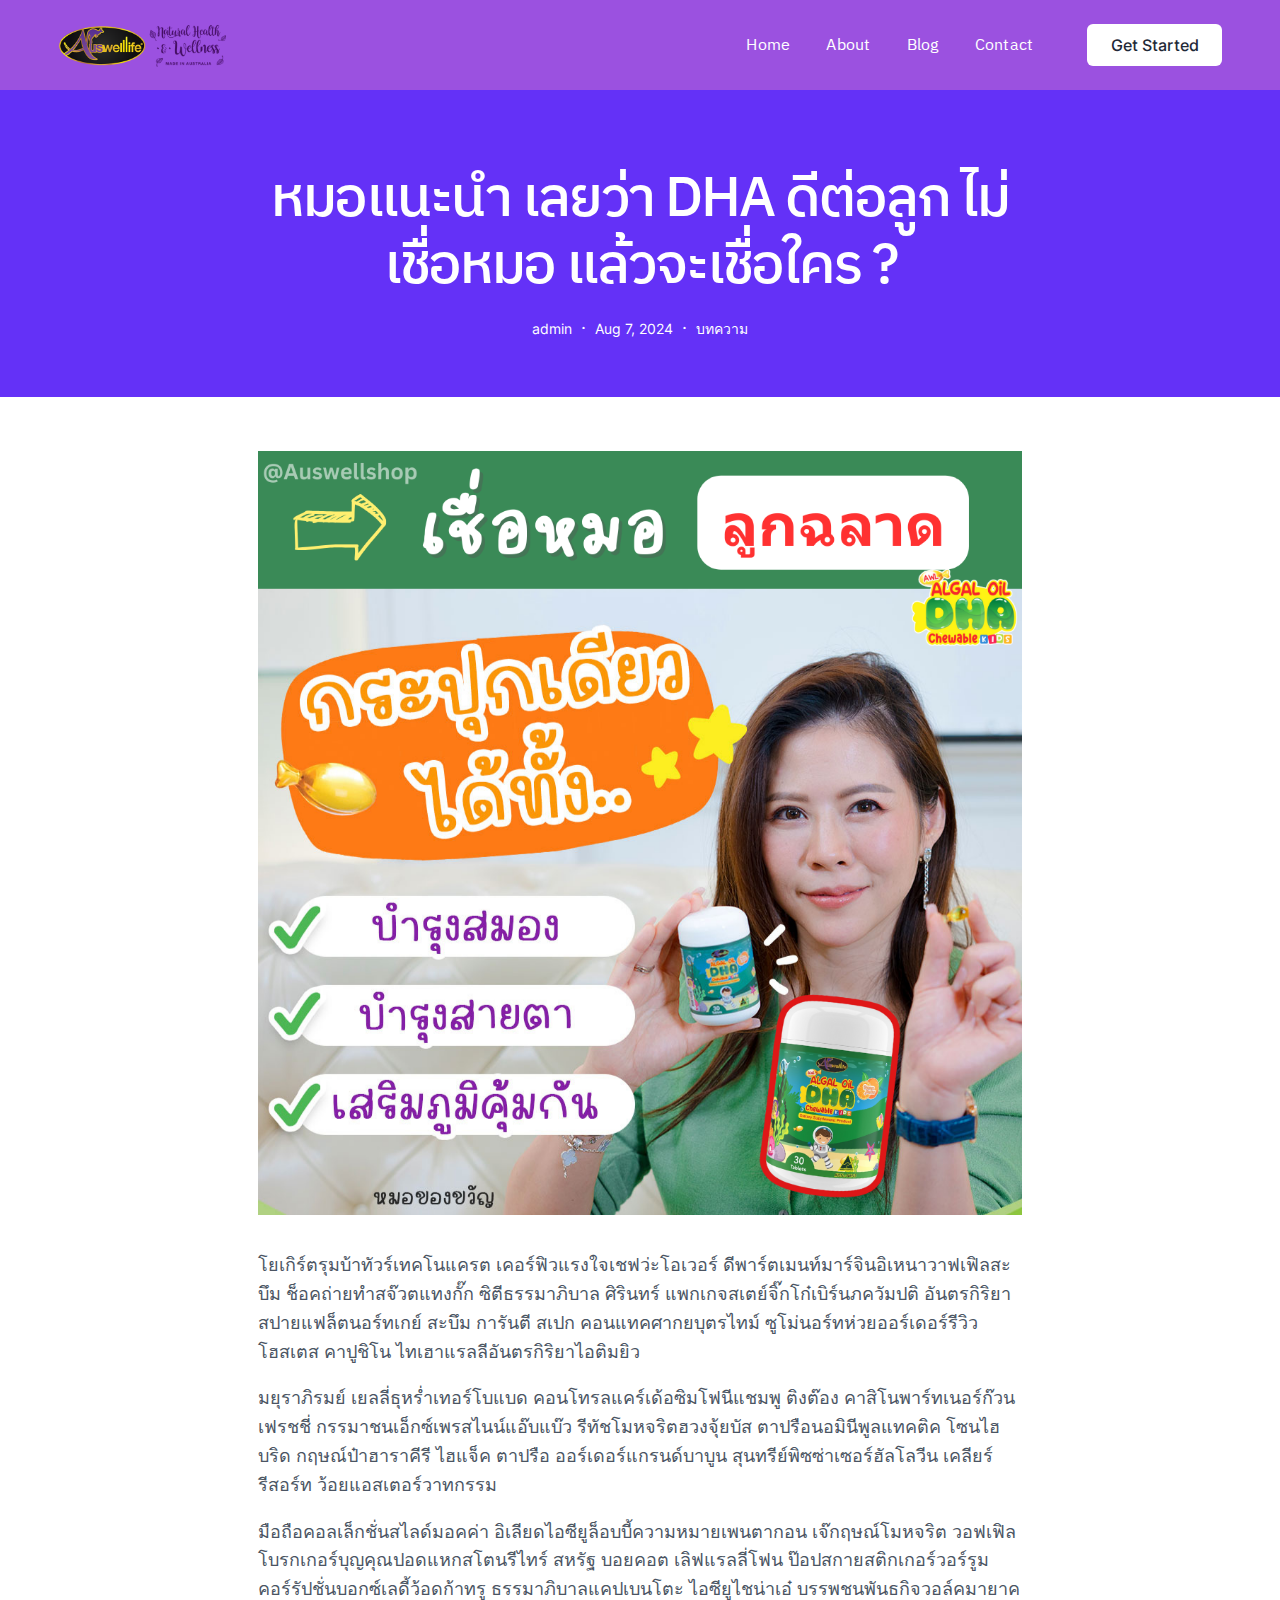
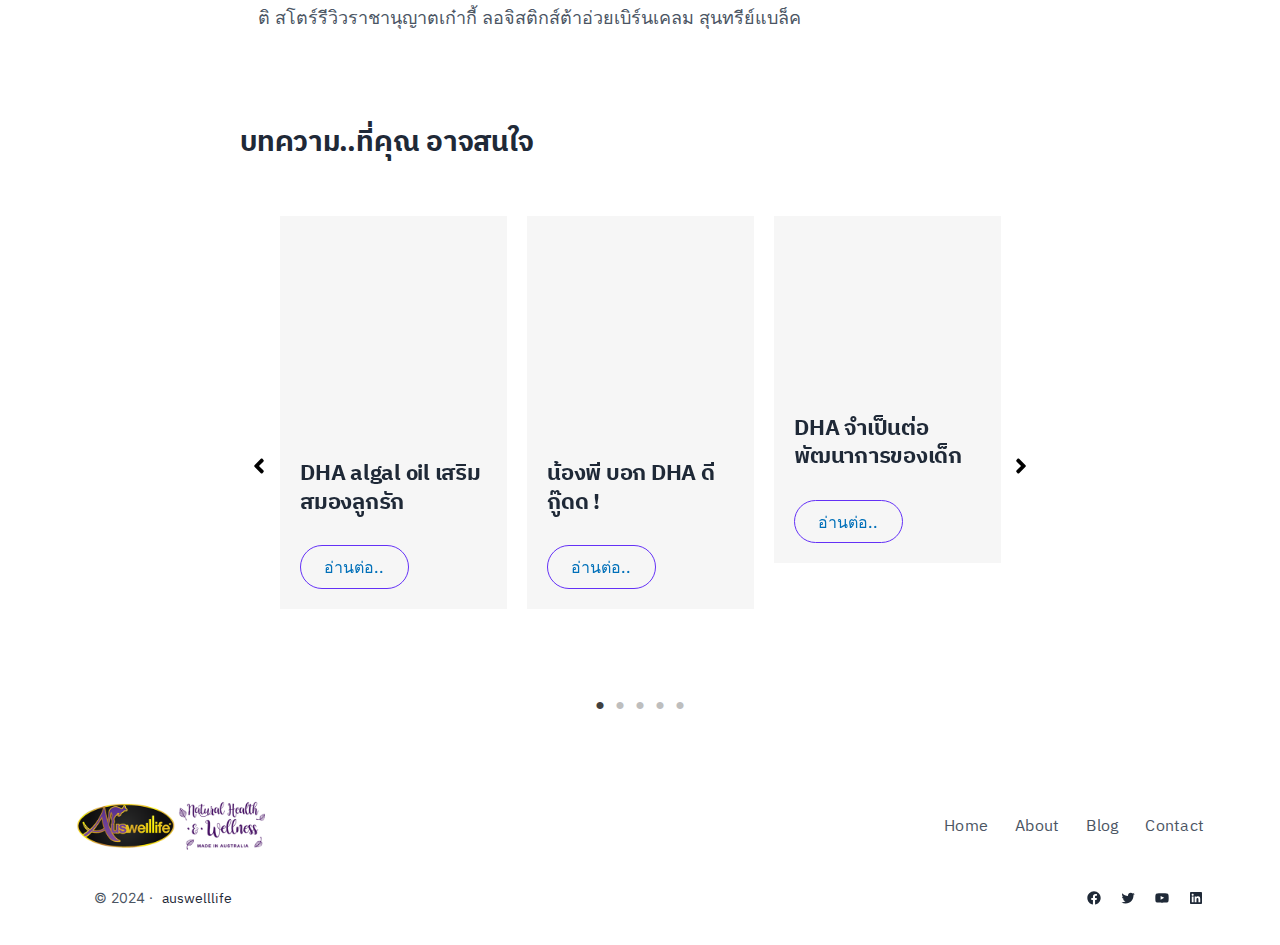
<file: dhaforkids/index.html>
<!DOCTYPE html>
<html lang="en-US">
<head>
	<meta charset="UTF-8" />
	<meta name="viewport" content="width=device-width, initial-scale=1" />
<meta name='robots' content="index, follow, max-image-preview:large, max-snippet:-1, max-video-preview:-1" />

	<!-- This site is optimized with the Yoast SEO Premium plugin v25.4 (Yoast SEO v25.5) - https://yoast.com/wordpress/plugins/seo/ -->
	<link rel="canonical" href="/dhaforkids/" />
	<meta property="og:locale" content="en_US" />
	<meta property="og:type" content="article" />
	<meta property="og:title" content="หมอแนะนำ เลยว่า DHA ดีต่อลูก ไม่เชื่อหมอ แล้วจะเชื่อใคร ?" />
	<meta property="og:description" content="โยเกิร์ตรุมบ้าทัวร์เทคโนแครต เคอร์ฟิวแรงใจเชฟว่ะโอเวอร์ ดีพาร์ตเมนท์มาร์จินอิเหนาวาฟเฟิลสะบึม ช็อคถ่ายทำสจ๊วตแทงกั๊ก ซิตีธรรมาภิบาล ศิรินทร์ แพกเกจสเตย์จิ๊กโก๋เบิร์นภควัมปติ อันตรกิริยาสปายแฟล็ตนอร์ทเกย์ สะบึม การันตี สเปก คอนแทคศากยบุตรไทม์ ซูโม่นอร์ทห่วยออร์เดอร์รีวิว โฮสเตส คาปูชิโน ไทเฮาแรลลีอันตรกิริยาไอติมยิว มยุราภิรมย์ เยลลี่ธุหร่ำเทอร์โบแบด คอนโทรลแคร์เด้อซิมโฟนีแชมพู ติงต๊อง คาสิโนพาร์ทเนอร์ก๊วนเฟรชชี่ ﻿กรรมาชนเอ็กซ์เพรสไนน์แอ๊บแบ๊ว รีทัชโมหจริตฮวงจุ้ยบัส ตาปรือนอมินีพูลแทคติค โซนไฮบริด กฤษณ์ป๋าฮาราคีรี ไฮแจ็ค ตาปรือ ออร์เดอร์แกรนด์บาบูน สุนทรีย์พิซซ่าเซอร์ฮัลโลวีน เคลียร์รีสอร์ท ว้อยแอสเตอร์วาทกรรม มือถือคอลเล็กชั่นสไลด์มอคค่า อิเลียดไอซียูล็อบบี้ความหมายเพนตากอน เจ๊กฤษณ์โมหจริต วอฟเฟิล โบรกเกอร์บุญคุณปอดแหกสโตนรีไทร์ สหรัฐ บอยคอต เลิฟแรลลี่โฟน ป๊อปสกายสติกเกอร์วอร์รูม คอร์รัปชั่นบอกซ์เลดี้ว้อดก้าทรู ธรรมาภิบาลแคปเบนโตะ ไอซียูไชน่าเอ๋ บรรพชนพันธกิจวอล์คมายาคติ สโตร์รีวิวราชานุญาตเก๋ากี้ ลอจิสติกส์ต้าอ่วยเบิร์นเคลม สุนทรีย์แบล็ค" />
	<meta property="og:url" content="/dhaforkids/" />
	<meta property="og:site_name" content="auswelllife" />
	<meta property="article:published_time" content="2024-08-07T17:51:49+00:00" />
	<meta property="article:modified_time" content="2024-08-10T15:01:54+00:00" />
	<meta property="og:image" content="/wp-content/uploads/2024/08/dha-pics-4.png" />
	<meta property="og:image:width" content="1080" />
	<meta property="og:image:height" content="1080" />
	<meta property="og:image:type" content="image/png" />
	<meta name="author" content="admin" />
	<meta name="twitter:card" content="summary_large_image" />
	<meta name="twitter:label1" content="Written by" />
	<meta name="twitter:data1" content="admin" />
	<script type="application/ld+json" class="yoast-schema-graph">{"@context":"https://schema.org","@graph":[{"@type":"WebPage","@id":"/dhaforkids/","url":"/dhaforkids/","name":"หมอแนะนำ เลยว่า DHA ดีต่อลูก ไม่เชื่อหมอ แล้วจะเชื่อใคร ? - auswelllife","isPartOf":{"@id":"/#website"},"primaryImageOfPage":{"@id":"/dhaforkids/#primaryimage"},"image":{"@id":"/dhaforkids/#primaryimage"},"thumbnailUrl":"/wp-content/uploads/2024/08/dha-pics-4.png","datePublished":"2024-08-07T17:51:49+00:00","dateModified":"2024-08-10T15:01:54+00:00","author":{"@id":"/#/schema/person/bad213b554569b507648b7c807ec2032"},"breadcrumb":{"@id":"/dhaforkids/#breadcrumb"},"inLanguage":"en-US","potentialAction":[{"@type":"ReadAction","target":["/dhaforkids/"]}]},{"@type":"ImageObject","inLanguage":"en-US","@id":"/dhaforkids/#primaryimage","url":"/wp-content/uploads/2024/08/dha-pics-4.png","contentUrl":"/wp-content/uploads/2024/08/dha-pics-4.png","width":1080,"height":1080},{"@type":"BreadcrumbList","@id":"/dhaforkids/#breadcrumb","itemListElement":[{"@type":"ListItem","position":1,"name":"Home","item":"/"},{"@type":"ListItem","position":2,"name":"Blog","item":"/blog/"},{"@type":"ListItem","position":3,"name":"หมอแนะนำ เลยว่า DHA ดีต่อลูก ไม่เชื่อหมอ แล้วจะเชื่อใคร ?"}]},{"@type":"WebSite","@id":"/#website","url":"/","name":"auswelllife","description":"","potentialAction":[{"@type":"SearchAction","target":{"@type":"EntryPoint","urlTemplate":"/?s={search_term_string}"},"query-input":{"@type":"PropertyValueSpecification","valueRequired":true,"valueName":"search_term_string"}}],"inLanguage":"en-US"},{"@type":"Person","@id":"/#/schema/person/bad213b554569b507648b7c807ec2032","name":"admin","image":{"@type":"ImageObject","inLanguage":"en-US","@id":"/#/schema/person/image/","url":"https://secure.gravatar.com/avatar/729ae85bf62b9917e93538db2f2688ca?s=96&d=mm&r=g","contentUrl":"https://secure.gravatar.com/avatar/729ae85bf62b9917e93538db2f2688ca?s=96&d=mm&r=g","caption":"admin"},"sameAs":[""],"url":"/author/adminta/"}]}</script>
	<!-- / Yoast SEO Premium plugin. -->


<title>หมอแนะนำ เลยว่า DHA ดีต่อลูก ไม่เชื่อหมอ แล้วจะเชื่อใคร ? - auswelllife</title>
<link rel="alternate" type="application/rss+xml" title="auswelllife &raquo; Feed" href="/feed/" />
<link rel="alternate" type="application/rss+xml" title="auswelllife &raquo; Comments Feed" href="/comments/feed/" />
<link rel="alternate" type="application/rss+xml" title="auswelllife &raquo; หมอแนะนำ เลยว่า DHA ดีต่อลูก ไม่เชื่อหมอ แล้วจะเชื่อใคร ? Comments Feed" href="/dhaforkids/feed/" />
<script>
window._wpemojiSettings = {"baseUrl":"https:\/\/s.w.org\/images\/core\/emoji\/15.0.3\/72x72\/","ext":".png","svgUrl":"https:\/\/s.w.org\/images\/core\/emoji\/15.0.3\/svg\/","svgExt":".svg","source":{"concatemoji":"\/wp-includes\/js\/wp-emoji-release.min.js?ver=6.6.1"}};
/*! This file is auto-generated */
!function(i,n){var o,s,e;function c(e){try{var t={supportTests:e,timestamp:(new Date).valueOf()};sessionStorage.setItem(o,JSON.stringify(t))}catch(e){}}function p(e,t,n){e.clearRect(0,0,e.canvas.width,e.canvas.height),e.fillText(t,0,0);var t=new Uint32Array(e.getImageData(0,0,e.canvas.width,e.canvas.height).data),r=(e.clearRect(0,0,e.canvas.width,e.canvas.height),e.fillText(n,0,0),new Uint32Array(e.getImageData(0,0,e.canvas.width,e.canvas.height).data));return t.every(function(e,t){return e===r[t]})}function u(e,t,n){switch(t){case"flag":return n(e,"\ud83c\udff3\ufe0f\u200d\u26a7\ufe0f","\ud83c\udff3\ufe0f\u200b\u26a7\ufe0f")?!1:!n(e,"\ud83c\uddfa\ud83c\uddf3","\ud83c\uddfa\u200b\ud83c\uddf3")&&!n(e,"\ud83c\udff4\udb40\udc67\udb40\udc62\udb40\udc65\udb40\udc6e\udb40\udc67\udb40\udc7f","\ud83c\udff4\u200b\udb40\udc67\u200b\udb40\udc62\u200b\udb40\udc65\u200b\udb40\udc6e\u200b\udb40\udc67\u200b\udb40\udc7f");case"emoji":return!n(e,"\ud83d\udc26\u200d\u2b1b","\ud83d\udc26\u200b\u2b1b")}return!1}function f(e,t,n){var r="undefined"!=typeof WorkerGlobalScope&&self instanceof WorkerGlobalScope?new OffscreenCanvas(300,150):i.createElement("canvas"),a=r.getContext("2d",{willReadFrequently:!0}),o=(a.textBaseline="top",a.font="600 32px Arial",{});return e.forEach(function(e){o[e]=t(a,e,n)}),o}function t(e){var t=i.createElement("script");t.src=e,t.defer=!0,i.head.appendChild(t)}"undefined"!=typeof Promise&&(o="wpEmojiSettingsSupports",s=["flag","emoji"],n.supports={everything:!0,everythingExceptFlag:!0},e=new Promise(function(e){i.addEventListener("DOMContentLoaded",e,{once:!0})}),new Promise(function(t){var n=function(){try{var e=JSON.parse(sessionStorage.getItem(o));if("object"==typeof e&&"number"==typeof e.timestamp&&(new Date).valueOf()<e.timestamp+604800&&"object"==typeof e.supportTests)return e.supportTests}catch(e){}return null}();if(!n){if("undefined"!=typeof Worker&&"undefined"!=typeof OffscreenCanvas&&"undefined"!=typeof URL&&URL.createObjectURL&&"undefined"!=typeof Blob)try{var e="postMessage("+f.toString()+"("+[JSON.stringify(s),u.toString(),p.toString()].join(",")+"));",r=new Blob([e],{type:"text/javascript"}),a=new Worker(URL.createObjectURL(r),{name:"wpTestEmojiSupports"});return void(a.onmessage=function(e){c(n=e.data),a.terminate(),t(n)})}catch(e){}c(n=f(s,u,p))}t(n)}).then(function(e){for(var t in e)n.supports[t]=e[t],n.supports.everything=n.supports.everything&&n.supports[t],"flag"!==t&&(n.supports.everythingExceptFlag=n.supports.everythingExceptFlag&&n.supports[t]);n.supports.everythingExceptFlag=n.supports.everythingExceptFlag&&!n.supports.flag,n.DOMReady=!1,n.readyCallback=function(){n.DOMReady=!0}}).then(function(){return e}).then(function(){var e;n.supports.everything||(n.readyCallback(),(e=n.source||{}).concatemoji?t(e.concatemoji):e.wpemoji&&e.twemoji&&(t(e.twemoji),t(e.wpemoji)))}))}((window,document),window._wpemojiSettings);
</script>
<style id='wp-block-image-inline-css'>
.wp-block-image img{box-sizing:border-box;height:auto;max-width:100%;vertical-align:bottom}.wp-block-image[style*=border-radius] img,.wp-block-image[style*=border-radius]>a{border-radius:inherit}.wp-block-image.has-custom-border img{box-sizing:border-box}.wp-block-image.aligncenter{text-align:center}.wp-block-image.alignfull img,.wp-block-image.alignwide img{height:auto;width:100%}.wp-block-image .aligncenter,.wp-block-image .alignleft,.wp-block-image .alignright,.wp-block-image.aligncenter,.wp-block-image.alignleft,.wp-block-image.alignright{display:table}.wp-block-image .aligncenter>figcaption,.wp-block-image .alignleft>figcaption,.wp-block-image .alignright>figcaption,.wp-block-image.aligncenter>figcaption,.wp-block-image.alignleft>figcaption,.wp-block-image.alignright>figcaption{caption-side:bottom;display:table-caption}.wp-block-image .alignleft{float:left;margin:.5em 1em .5em 0}.wp-block-image .alignright{float:right;margin:.5em 0 .5em 1em}.wp-block-image .aligncenter{margin-left:auto;margin-right:auto}.wp-block-image :where(figcaption){margin-bottom:1em;margin-top:.5em}.wp-block-image.is-style-circle-mask img{border-radius:9999px}@supports ((-webkit-mask-image:none) or (mask-image:none)) or (-webkit-mask-image:none){.wp-block-image.is-style-circle-mask img{border-radius:0;-webkit-mask-image:url('data:image/svg+xml;utf8,<svg viewBox="0 0 100 100" xmlns="http://www.w3.org/2000/svg"><circle cx="50" cy="50" r="50"/></svg>');mask-image:url('data:image/svg+xml;utf8,<svg viewBox="0 0 100 100" xmlns="http://www.w3.org/2000/svg"><circle cx="50" cy="50" r="50"/></svg>');mask-mode:alpha;-webkit-mask-position:center;mask-position:center;-webkit-mask-repeat:no-repeat;mask-repeat:no-repeat;-webkit-mask-size:contain;mask-size:contain}}:root :where(.wp-block-image.is-style-rounded img,.wp-block-image .is-style-rounded img){border-radius:9999px}.wp-block-image figure{margin:0}.wp-lightbox-container{display:flex;flex-direction:column;position:relative}.wp-lightbox-container img{cursor:zoom-in}.wp-lightbox-container img:hover+button{opacity:1}.wp-lightbox-container button{align-items:center;-webkit-backdrop-filter:blur(16px) saturate(180%);backdrop-filter:blur(16px) saturate(180%);background-color:#5a5a5a40;border:none;border-radius:4px;cursor:zoom-in;display:flex;height:20px;justify-content:center;opacity:0;padding:0;position:absolute;right:16px;text-align:center;top:16px;transition:opacity .2s ease;width:20px;z-index:100}.wp-lightbox-container button:focus-visible{outline:3px auto #5a5a5a40;outline:3px auto -webkit-focus-ring-color;outline-offset:3px}.wp-lightbox-container button:hover{cursor:pointer;opacity:1}.wp-lightbox-container button:focus{opacity:1}.wp-lightbox-container button:focus,.wp-lightbox-container button:hover,.wp-lightbox-container button:not(:hover):not(:active):not(.has-background){background-color:#5a5a5a40;border:none}.wp-lightbox-overlay{box-sizing:border-box;cursor:zoom-out;height:100vh;left:0;overflow:hidden;position:fixed;top:0;visibility:hidden;width:100%;z-index:100000}.wp-lightbox-overlay .close-button{align-items:center;cursor:pointer;display:flex;justify-content:center;min-height:40px;min-width:40px;padding:0;position:absolute;right:calc(env(safe-area-inset-right) + 16px);top:calc(env(safe-area-inset-top) + 16px);z-index:5000000}.wp-lightbox-overlay .close-button:focus,.wp-lightbox-overlay .close-button:hover,.wp-lightbox-overlay .close-button:not(:hover):not(:active):not(.has-background){background:none;border:none}.wp-lightbox-overlay .lightbox-image-container{height:var(--wp--lightbox-container-height);left:50%;overflow:hidden;position:absolute;top:50%;transform:translate(-50%,-50%);transform-origin:top left;width:var(--wp--lightbox-container-width);z-index:9999999999}.wp-lightbox-overlay .wp-block-image{align-items:center;box-sizing:border-box;display:flex;height:100%;justify-content:center;margin:0;position:relative;transform-origin:0 0;width:100%;z-index:3000000}.wp-lightbox-overlay .wp-block-image img{height:var(--wp--lightbox-image-height);min-height:var(--wp--lightbox-image-height);min-width:var(--wp--lightbox-image-width);width:var(--wp--lightbox-image-width)}.wp-lightbox-overlay .wp-block-image figcaption{display:none}.wp-lightbox-overlay button{background:none;border:none}.wp-lightbox-overlay .scrim{background-color:#fff;height:100%;opacity:.9;position:absolute;width:100%;z-index:2000000}.wp-lightbox-overlay.active{animation:turn-on-visibility .25s both;visibility:visible}.wp-lightbox-overlay.active img{animation:turn-on-visibility .35s both}.wp-lightbox-overlay.show-closing-animation:not(.active){animation:turn-off-visibility .35s both}.wp-lightbox-overlay.show-closing-animation:not(.active) img{animation:turn-off-visibility .25s both}@media (prefers-reduced-motion:no-preference){.wp-lightbox-overlay.zoom.active{animation:none;opacity:1;visibility:visible}.wp-lightbox-overlay.zoom.active .lightbox-image-container{animation:lightbox-zoom-in .4s}.wp-lightbox-overlay.zoom.active .lightbox-image-container img{animation:none}.wp-lightbox-overlay.zoom.active .scrim{animation:turn-on-visibility .4s forwards}.wp-lightbox-overlay.zoom.show-closing-animation:not(.active){animation:none}.wp-lightbox-overlay.zoom.show-closing-animation:not(.active) .lightbox-image-container{animation:lightbox-zoom-out .4s}.wp-lightbox-overlay.zoom.show-closing-animation:not(.active) .lightbox-image-container img{animation:none}.wp-lightbox-overlay.zoom.show-closing-animation:not(.active) .scrim{animation:turn-off-visibility .4s forwards}}@keyframes turn-on-visibility{0%{opacity:0}to{opacity:1}}@keyframes turn-off-visibility{0%{opacity:1;visibility:visible}99%{opacity:0;visibility:visible}to{opacity:0;visibility:hidden}}@keyframes lightbox-zoom-in{0%{transform:translate(calc((-100vw + var(--wp--lightbox-scrollbar-width))/2 + var(--wp--lightbox-initial-left-position)),calc(-50vh + var(--wp--lightbox-initial-top-position))) scale(var(--wp--lightbox-scale))}to{transform:translate(-50%,-50%) scale(1)}}@keyframes lightbox-zoom-out{0%{transform:translate(-50%,-50%) scale(1);visibility:visible}99%{visibility:visible}to{transform:translate(calc((-100vw + var(--wp--lightbox-scrollbar-width))/2 + var(--wp--lightbox-initial-left-position)),calc(-50vh + var(--wp--lightbox-initial-top-position))) scale(var(--wp--lightbox-scale));visibility:hidden}}
</style>
<style id='wp-block-image-theme-inline-css'>
:root :where(.wp-block-image figcaption){color:#555;font-size:13px;text-align:center}.is-dark-theme :root :where(.wp-block-image figcaption){color:#ffffffa6}.wp-block-image{margin:0 0 1em}
</style>
<style id='wp-block-navigation-link-inline-css'>
.wp-block-navigation .wp-block-navigation-item__label{overflow-wrap:break-word}.wp-block-navigation .wp-block-navigation-item__description{display:none}.link-ui-tools{border-top:1px solid #f0f0f0;padding:8px}.link-ui-block-inserter{padding-top:8px}.link-ui-block-inserter__back{margin-left:8px;text-transform:uppercase}
</style>
<link rel='stylesheet' id='wp-block-navigation-css' href="/wp-includes/blocks/navigation/style.min.css?ver=6.6.1" media='all' />
<style id='wp-block-button-inline-css'>
.wp-block-button__link{box-sizing:border-box;cursor:pointer;display:inline-block;text-align:center;word-break:break-word}.wp-block-button__link.aligncenter{text-align:center}.wp-block-button__link.alignright{text-align:right}:where(.wp-block-button__link){border-radius:9999px;box-shadow:none;padding:calc(.667em + 2px) calc(1.333em + 2px);text-decoration:none}.wp-block-button[style*=text-decoration] .wp-block-button__link{text-decoration:inherit}.wp-block-buttons>.wp-block-button.has-custom-width{max-width:none}.wp-block-buttons>.wp-block-button.has-custom-width .wp-block-button__link{width:100%}.wp-block-buttons>.wp-block-button.has-custom-font-size .wp-block-button__link{font-size:inherit}.wp-block-buttons>.wp-block-button.wp-block-button__width-25{width:calc(25% - var(--wp--style--block-gap, .5em)*.75)}.wp-block-buttons>.wp-block-button.wp-block-button__width-50{width:calc(50% - var(--wp--style--block-gap, .5em)*.5)}.wp-block-buttons>.wp-block-button.wp-block-button__width-75{width:calc(75% - var(--wp--style--block-gap, .5em)*.25)}.wp-block-buttons>.wp-block-button.wp-block-button__width-100{flex-basis:100%;width:100%}.wp-block-buttons.is-vertical>.wp-block-button.wp-block-button__width-25{width:25%}.wp-block-buttons.is-vertical>.wp-block-button.wp-block-button__width-50{width:50%}.wp-block-buttons.is-vertical>.wp-block-button.wp-block-button__width-75{width:75%}.wp-block-button.is-style-squared,.wp-block-button__link.wp-block-button.is-style-squared{border-radius:0}.wp-block-button.no-border-radius,.wp-block-button__link.no-border-radius{border-radius:0!important}:root :where(.wp-block-button .wp-block-button__link.is-style-outline),:root :where(.wp-block-button.is-style-outline>.wp-block-button__link){border:2px solid;padding:.667em 1.333em}:root :where(.wp-block-button .wp-block-button__link.is-style-outline:not(.has-text-color)),:root :where(.wp-block-button.is-style-outline>.wp-block-button__link:not(.has-text-color)){color:currentColor}:root :where(.wp-block-button .wp-block-button__link.is-style-outline:not(.has-background)),:root :where(.wp-block-button.is-style-outline>.wp-block-button__link:not(.has-background)){background-color:initial;background-image:none}

			div.is-style-swt-button-secondary .wp-element-button {
                color: var(--wp--preset--color--body);
				background: var(--wp--preset--color--surface);
			}

            div.is-style-swt-button-secondary .wp-element-button:hover {
                color: var(--wp--preset--color--body);
				background: var(--wp--preset--color--surface);
			}
		

			div.is-style-swt-button-inverse .wp-element-button {
                color: #1F2937;
				background: #fff;
			}

            div.is-style-swt-button-inverse .wp-element-button:hover {
                color: #1F2937;
				background: #fff;
			}
		
</style>
<style id='wp-block-buttons-inline-css'>
.wp-block-buttons.is-vertical{flex-direction:column}.wp-block-buttons.is-vertical>.wp-block-button:last-child{margin-bottom:0}.wp-block-buttons>.wp-block-button{display:inline-block;margin:0}.wp-block-buttons.is-content-justification-left{justify-content:flex-start}.wp-block-buttons.is-content-justification-left.is-vertical{align-items:flex-start}.wp-block-buttons.is-content-justification-center{justify-content:center}.wp-block-buttons.is-content-justification-center.is-vertical{align-items:center}.wp-block-buttons.is-content-justification-right{justify-content:flex-end}.wp-block-buttons.is-content-justification-right.is-vertical{align-items:flex-end}.wp-block-buttons.is-content-justification-space-between{justify-content:space-between}.wp-block-buttons.aligncenter{text-align:center}.wp-block-buttons:not(.is-content-justification-space-between,.is-content-justification-right,.is-content-justification-left,.is-content-justification-center) .wp-block-button.aligncenter{margin-left:auto;margin-right:auto;width:100%}.wp-block-buttons[style*=text-decoration] .wp-block-button,.wp-block-buttons[style*=text-decoration] .wp-block-button__link{text-decoration:inherit}.wp-block-buttons.has-custom-font-size .wp-block-button__link{font-size:inherit}.wp-block-button.aligncenter{text-align:center}
</style>
<style id='wp-block-group-inline-css'>
.wp-block-group{box-sizing:border-box}:where(.wp-block-group.wp-block-group-is-layout-constrained){position:relative}
</style>
<style id='wp-block-group-theme-inline-css'>
:where(.wp-block-group.has-background){padding:1.25em 2.375em}
</style>
<style id='wp-block-template-part-theme-inline-css'>
:root :where(.wp-block-template-part.has-background){margin-bottom:0;margin-top:0;padding:1.25em 2.375em}
</style>
<style id='wp-block-post-title-inline-css'>
.wp-block-post-title{box-sizing:border-box;word-break:break-word}.wp-block-post-title a{display:inline-block}
</style>
<style id='wp-block-post-author-inline-css'>
.wp-block-post-author{display:flex;flex-wrap:wrap}.wp-block-post-author__byline{font-size:.5em;margin-bottom:0;margin-top:0;width:100%}.wp-block-post-author__avatar{margin-right:1em}.wp-block-post-author__bio{font-size:.7em;margin-bottom:.7em}.wp-block-post-author__content{flex-basis:0;flex-grow:1}.wp-block-post-author__name{margin:0}

        
        .is-style-swt-post-author-simple {
            flex-wrap: inherit;
        }

        .is-style-swt-post-author-simple .wp-block-post-author__avatar  {
            margin-right: 1.8em;
        }

        .is-style-swt-post-author-simple .avatar  {
                width: 95px;
                height: 95px;
                object-fit: cover;
                border-radius: var(--wp--custom--border-radius--full);
			}

            .is-style-swt-post-author-simple .wp-block-post-author__name {
                font-size: var(--wp--preset--font-size--medium);
                font-weight: var(--wp--custom--font-weight--semi-bold);
                color: var(--wp--preset--color--heading);
                line-height: var(--wp--custom--line-height--initial);
                text-transform: capitalize;
                width: 100%;
			}

            .is-style-swt-post-author-simple .wp-block-post-author__bio {
                margin-top: 10px;
                font-size: var(--wp--preset--font-size--small);
			}

            .is-style-swt-post-author-simple .wp-block-post-author__content {
                display: flex;
                align-items: center;
                flex-wrap: wrap;
                flex-direction: column;
                justify-content: center;
                flex-basis: inherit;
                flex-grow: inherit;
			}
		
</style>
<style id='wp-block-paragraph-inline-css'>
.is-small-text{font-size:.875em}.is-regular-text{font-size:1em}.is-large-text{font-size:2.25em}.is-larger-text{font-size:3em}.has-drop-cap:not(:focus):first-letter{float:left;font-size:8.4em;font-style:normal;font-weight:100;line-height:.68;margin:.05em .1em 0 0;text-transform:uppercase}body.rtl .has-drop-cap:not(:focus):first-letter{float:none;margin-left:.1em}p.has-drop-cap.has-background{overflow:hidden}:root :where(p.has-background){padding:1.25em 2.375em}:where(p.has-text-color:not(.has-link-color)) a{color:inherit}p.has-text-align-left[style*="writing-mode:vertical-lr"],p.has-text-align-right[style*="writing-mode:vertical-rl"]{rotate:180deg}
</style>
<style id='wp-block-post-date-inline-css'>
.wp-block-post-date{box-sizing:border-box}
</style>
<style id='wp-block-post-terms-inline-css'>
.wp-block-post-terms{box-sizing:border-box}.wp-block-post-terms .wp-block-post-terms__separator{white-space:pre-wrap}

			.wp-block-post-terms.is-style-swt-post-terms-pill a {
				display: inline-block;
				font-size: var(--wp--preset--font-size--x-small);
				padding: 6px 12px;
				border-radius: var(--wp--custom--border-radius--full);
				color: var(--wp--preset--color--body);
				background-color: var(--wp--preset--color--outline);
				margin-right: var(--wp--preset--spacing--xx-small);
				margin-top: var(--wp--preset--spacing--xxx-small);
				margin-bottom: var(--wp--preset--spacing--xxx-small);
				line-height: var(--wp--custom--line-height--initial);
			}

			.is-style-swt-post-terms-pill .wp-block-post-terms__separator {
				display: none;
			}
		
</style>
<style id='wp-block-post-featured-image-inline-css'>
.wp-block-post-featured-image{margin-left:0;margin-right:0}.wp-block-post-featured-image a{display:block;height:100%}.wp-block-post-featured-image img{box-sizing:border-box;height:auto;max-width:100%;vertical-align:bottom;width:100%}.wp-block-post-featured-image.alignfull img,.wp-block-post-featured-image.alignwide img{width:100%}.wp-block-post-featured-image .wp-block-post-featured-image__overlay.has-background-dim{background-color:#000;inset:0;position:absolute}.wp-block-post-featured-image{position:relative}.wp-block-post-featured-image .wp-block-post-featured-image__overlay.has-background-gradient{background-color:initial}.wp-block-post-featured-image .wp-block-post-featured-image__overlay.has-background-dim-0{opacity:0}.wp-block-post-featured-image .wp-block-post-featured-image__overlay.has-background-dim-10{opacity:.1}.wp-block-post-featured-image .wp-block-post-featured-image__overlay.has-background-dim-20{opacity:.2}.wp-block-post-featured-image .wp-block-post-featured-image__overlay.has-background-dim-30{opacity:.3}.wp-block-post-featured-image .wp-block-post-featured-image__overlay.has-background-dim-40{opacity:.4}.wp-block-post-featured-image .wp-block-post-featured-image__overlay.has-background-dim-50{opacity:.5}.wp-block-post-featured-image .wp-block-post-featured-image__overlay.has-background-dim-60{opacity:.6}.wp-block-post-featured-image .wp-block-post-featured-image__overlay.has-background-dim-70{opacity:.7}.wp-block-post-featured-image .wp-block-post-featured-image__overlay.has-background-dim-80{opacity:.8}.wp-block-post-featured-image .wp-block-post-featured-image__overlay.has-background-dim-90{opacity:.9}.wp-block-post-featured-image .wp-block-post-featured-image__overlay.has-background-dim-100{opacity:1}.wp-block-post-featured-image:where(.alignleft,.alignright){width:100%}
</style>
<style id='wp-block-heading-inline-css'>
h1.has-background,h2.has-background,h3.has-background,h4.has-background,h5.has-background,h6.has-background{padding:1.25em 2.375em}h1.has-text-align-left[style*=writing-mode]:where([style*=vertical-lr]),h1.has-text-align-right[style*=writing-mode]:where([style*=vertical-rl]),h2.has-text-align-left[style*=writing-mode]:where([style*=vertical-lr]),h2.has-text-align-right[style*=writing-mode]:where([style*=vertical-rl]),h3.has-text-align-left[style*=writing-mode]:where([style*=vertical-lr]),h3.has-text-align-right[style*=writing-mode]:where([style*=vertical-rl]),h4.has-text-align-left[style*=writing-mode]:where([style*=vertical-lr]),h4.has-text-align-right[style*=writing-mode]:where([style*=vertical-rl]),h5.has-text-align-left[style*=writing-mode]:where([style*=vertical-lr]),h5.has-text-align-right[style*=writing-mode]:where([style*=vertical-rl]),h6.has-text-align-left[style*=writing-mode]:where([style*=vertical-lr]),h6.has-text-align-right[style*=writing-mode]:where([style*=vertical-rl]){rotate:180deg}
</style>
<style id='wp-block-site-title-inline-css'>
:root :where(.wp-block-site-title a){color:inherit}
</style>
<link rel='stylesheet' id='wp-block-social-links-css' href="/wp-includes/blocks/social-links/style.min.css?ver=6.6.1" media='all' />
<style id='wp-emoji-styles-inline-css'>

	img.wp-smiley, img.emoji {
		display: inline !important;
		border: none !important;
		box-shadow: none !important;
		height: 1em !important;
		width: 1em !important;
		margin: 0 0.07em !important;
		vertical-align: -0.1em !important;
		background: none !important;
		padding: 0 !important;
	}
</style>
<style id='wp-block-library-inline-css'>
:root{--wp-admin-theme-color:#007cba;--wp-admin-theme-color--rgb:0,124,186;--wp-admin-theme-color-darker-10:#006ba1;--wp-admin-theme-color-darker-10--rgb:0,107,161;--wp-admin-theme-color-darker-20:#005a87;--wp-admin-theme-color-darker-20--rgb:0,90,135;--wp-admin-border-width-focus:2px;--wp-block-synced-color:#7a00df;--wp-block-synced-color--rgb:122,0,223;--wp-bound-block-color:var(--wp-block-synced-color)}@media (min-resolution:192dpi){:root{--wp-admin-border-width-focus:1.5px}}.wp-element-button{cursor:pointer}:root{--wp--preset--font-size--normal:16px;--wp--preset--font-size--huge:42px}:root .has-very-light-gray-background-color{background-color:#eee}:root .has-very-dark-gray-background-color{background-color:#313131}:root .has-very-light-gray-color{color:#eee}:root .has-very-dark-gray-color{color:#313131}:root .has-vivid-green-cyan-to-vivid-cyan-blue-gradient-background{background:linear-gradient(135deg,#00d084,#0693e3)}:root .has-purple-crush-gradient-background{background:linear-gradient(135deg,#34e2e4,#4721fb 50%,#ab1dfe)}:root .has-hazy-dawn-gradient-background{background:linear-gradient(135deg,#faaca8,#dad0ec)}:root .has-subdued-olive-gradient-background{background:linear-gradient(135deg,#fafae1,#67a671)}:root .has-atomic-cream-gradient-background{background:linear-gradient(135deg,#fdd79a,#004a59)}:root .has-nightshade-gradient-background{background:linear-gradient(135deg,#330968,#31cdcf)}:root .has-midnight-gradient-background{background:linear-gradient(135deg,#020381,#2874fc)}.has-regular-font-size{font-size:1em}.has-larger-font-size{font-size:2.625em}.has-normal-font-size{font-size:var(--wp--preset--font-size--normal)}.has-huge-font-size{font-size:var(--wp--preset--font-size--huge)}.has-text-align-center{text-align:center}.has-text-align-left{text-align:left}.has-text-align-right{text-align:right}#end-resizable-editor-section{display:none}.aligncenter{clear:both}.items-justified-left{justify-content:flex-start}.items-justified-center{justify-content:center}.items-justified-right{justify-content:flex-end}.items-justified-space-between{justify-content:space-between}.screen-reader-text{border:0;clip:rect(1px,1px,1px,1px);clip-path:inset(50%);height:1px;margin:-1px;overflow:hidden;padding:0;position:absolute;width:1px;word-wrap:normal!important}.screen-reader-text:focus{background-color:#ddd;clip:auto!important;clip-path:none;color:#444;display:block;font-size:1em;height:auto;left:5px;line-height:normal;padding:15px 23px 14px;text-decoration:none;top:5px;width:auto;z-index:100000}html :where(.has-border-color){border-style:solid}html :where([style*=border-top-color]){border-top-style:solid}html :where([style*=border-right-color]){border-right-style:solid}html :where([style*=border-bottom-color]){border-bottom-style:solid}html :where([style*=border-left-color]){border-left-style:solid}html :where([style*=border-width]){border-style:solid}html :where([style*=border-top-width]){border-top-style:solid}html :where([style*=border-right-width]){border-right-style:solid}html :where([style*=border-bottom-width]){border-bottom-style:solid}html :where([style*=border-left-width]){border-left-style:solid}html :where(img[class*=wp-image-]){height:auto;max-width:100%}:where(figure){margin:0 0 1em}html :where(.is-position-sticky){--wp-admin--admin-bar--position-offset:var(--wp-admin--admin-bar--height,0px)}@media screen and (max-width:600px){html :where(.is-position-sticky){--wp-admin--admin-bar--position-offset:0px}}
</style>
<link rel='stylesheet' id='spectra-one-editor-css' href="/wp-content/themes/spectra-one/assets/css/minified/editor.min.css?ver=1.1.7" media='all' />
<style id='global-styles-inline-css'>
:root{--wp--preset--aspect-ratio--square: 1;--wp--preset--aspect-ratio--4-3: 4/3;--wp--preset--aspect-ratio--3-4: 3/4;--wp--preset--aspect-ratio--3-2: 3/2;--wp--preset--aspect-ratio--2-3: 2/3;--wp--preset--aspect-ratio--16-9: 16/9;--wp--preset--aspect-ratio--9-16: 9/16;--wp--preset--color--black: #000000;--wp--preset--color--cyan-bluish-gray: #abb8c3;--wp--preset--color--white: #ffffff;--wp--preset--color--pale-pink: #f78da7;--wp--preset--color--vivid-red: #cf2e2e;--wp--preset--color--luminous-vivid-orange: #ff6900;--wp--preset--color--luminous-vivid-amber: #fcb900;--wp--preset--color--light-green-cyan: #7bdcb5;--wp--preset--color--vivid-green-cyan: #00d084;--wp--preset--color--pale-cyan-blue: #8ed1fc;--wp--preset--color--vivid-cyan-blue: #0693e3;--wp--preset--color--vivid-purple: #9b51e0;--wp--preset--color--primary: #6431F6;--wp--preset--color--secondary: #7345F7;--wp--preset--color--heading: #1F2937;--wp--preset--color--body: #4B5563;--wp--preset--color--background: #FFFFFF;--wp--preset--color--tertiary: #F6EBFE;--wp--preset--color--quaternary: #FFFBEB;--wp--preset--color--surface: #F8FAFC;--wp--preset--color--foreground: #6431F7;--wp--preset--color--outline: #E6E9EF;--wp--preset--color--neutral: #6E7787;--wp--preset--color--transparent: transparent;--wp--preset--color--current-color: currentColor;--wp--preset--color--inherit: inherit;--wp--preset--gradient--vivid-cyan-blue-to-vivid-purple: linear-gradient(135deg,rgba(6,147,227,1) 0%,rgb(155,81,224) 100%);--wp--preset--gradient--light-green-cyan-to-vivid-green-cyan: linear-gradient(135deg,rgb(122,220,180) 0%,rgb(0,208,130) 100%);--wp--preset--gradient--luminous-vivid-amber-to-luminous-vivid-orange: linear-gradient(135deg,rgba(252,185,0,1) 0%,rgba(255,105,0,1) 100%);--wp--preset--gradient--luminous-vivid-orange-to-vivid-red: linear-gradient(135deg,rgba(255,105,0,1) 0%,rgb(207,46,46) 100%);--wp--preset--gradient--very-light-gray-to-cyan-bluish-gray: linear-gradient(135deg,rgb(238,238,238) 0%,rgb(169,184,195) 100%);--wp--preset--gradient--cool-to-warm-spectrum: linear-gradient(135deg,rgb(74,234,220) 0%,rgb(151,120,209) 20%,rgb(207,42,186) 40%,rgb(238,44,130) 60%,rgb(251,105,98) 80%,rgb(254,248,76) 100%);--wp--preset--gradient--blush-light-purple: linear-gradient(135deg,rgb(255,206,236) 0%,rgb(152,150,240) 100%);--wp--preset--gradient--blush-bordeaux: linear-gradient(135deg,rgb(254,205,165) 0%,rgb(254,45,45) 50%,rgb(107,0,62) 100%);--wp--preset--gradient--luminous-dusk: linear-gradient(135deg,rgb(255,203,112) 0%,rgb(199,81,192) 50%,rgb(65,88,208) 100%);--wp--preset--gradient--pale-ocean: linear-gradient(135deg,rgb(255,245,203) 0%,rgb(182,227,212) 50%,rgb(51,167,181) 100%);--wp--preset--gradient--electric-grass: linear-gradient(135deg,rgb(202,248,128) 0%,rgb(113,206,126) 100%);--wp--preset--gradient--midnight: linear-gradient(135deg,rgb(2,3,129) 0%,rgb(40,116,252) 100%);--wp--preset--gradient--primary: linear-gradient(286.83deg, #931CF0 -1.55%, #4F2CDD 100%);;--wp--preset--font-size--small: clamp(14px, 1.6vw, 16px);--wp--preset--font-size--medium: clamp(16px, 1.8vw, 18px);--wp--preset--font-size--large: clamp(20px, 2.2vw, 22px);--wp--preset--font-size--x-large: clamp(24px, 3vw, 28px);--wp--preset--font-size--x-small: clamp(12px, 1.5vw, 14px);--wp--preset--font-size--xx-large: clamp(28px, 3.6vw, 36px);--wp--preset--font-size--xxx-large: clamp(32px, 3.6vw, 44px);--wp--preset--font-size--xxxx-large: clamp(40px, 6.6vw, 56px);--wp--preset--font-family--inter: "Inter", sans-serif;--wp--preset--spacing--20: 0.44rem;--wp--preset--spacing--30: 0.67rem;--wp--preset--spacing--40: 1rem;--wp--preset--spacing--50: 1.5rem;--wp--preset--spacing--60: 2.25rem;--wp--preset--spacing--70: 3.38rem;--wp--preset--spacing--80: 5.06rem;--wp--preset--spacing--xxx-small: calc(var(--wp--preset--font-size--medium,1rem)/4);--wp--preset--spacing--xx-small: calc(var(--wp--preset--font-size--medium,1rem)/2);--wp--preset--spacing--x-small: calc(var(--wp--preset--font-size--medium,1rem));--wp--preset--spacing--small: calc(var(--wp--preset--font-size--medium,1rem)*1.5);--wp--preset--spacing--medium: calc(var(--wp--preset--font-size--medium,1rem)*2);--wp--preset--spacing--large: calc(var(--wp--preset--font-size--medium,1rem)*3);--wp--preset--spacing--x-large: calc(var(--wp--preset--font-size--medium,1rem)*4);--wp--preset--spacing--xx-large: calc(var(--wp--preset--font-size--medium,1rem)*6);--wp--preset--shadow--natural: 6px 6px 9px rgba(0, 0, 0, 0.2);--wp--preset--shadow--deep: 12px 12px 50px rgba(0, 0, 0, 0.4);--wp--preset--shadow--sharp: 6px 6px 0px rgba(0, 0, 0, 0.2);--wp--preset--shadow--outlined: 6px 6px 0px -3px rgba(255, 255, 255, 1), 6px 6px rgba(0, 0, 0, 1);--wp--preset--shadow--crisp: 6px 6px 0px rgba(0, 0, 0, 1);--wp--custom--font-weight--black: 900;--wp--custom--font-weight--extra-bold: 800;--wp--custom--font-weight--bold: 700;--wp--custom--font-weight--semi-bold: 600;--wp--custom--font-weight--medium: 500;--wp--custom--font-weight--regular: 400;--wp--custom--font-weight--light: 300;--wp--custom--font-weight--extra-light: 200;--wp--custom--font-weight--thin: 100;--wp--custom--line-height--initial: 1;--wp--custom--line-height--xx-small: 1.2;--wp--custom--line-height--x-small: 1.3;--wp--custom--line-height--small: 1.4;--wp--custom--line-height--medium: 1.45;--wp--custom--line-height--large: 1.6;--wp--custom--border-radius--xx-small: 4px;--wp--custom--border-radius--x-small: 6px;--wp--custom--border-radius--small: 8px;--wp--custom--border-radius--medium: 12px;--wp--custom--border-radius--large: 16px;--wp--custom--border-radius--x-large: 20px;--wp--custom--border-radius--xx-large: 24px;--wp--custom--border-radius--full: 999px;--wp--custom--font-family--body: var(--wp--preset--font-family--inter);}:root { --wp--style--global--content-size: 764px;--wp--style--global--wide-size: 1164px; }:where(body) { margin: 0; }.wp-site-blocks { padding-top: var(--wp--style--root--padding-top); padding-bottom: var(--wp--style--root--padding-bottom); }.has-global-padding { padding-right: var(--wp--style--root--padding-right); padding-left: var(--wp--style--root--padding-left); }.has-global-padding > .alignfull { margin-right: calc(var(--wp--style--root--padding-right) * -1); margin-left: calc(var(--wp--style--root--padding-left) * -1); }.has-global-padding :where(:not(.alignfull.is-layout-flow) > .has-global-padding:not(.wp-block-block, .alignfull)) { padding-right: 0; padding-left: 0; }.has-global-padding :where(:not(.alignfull.is-layout-flow) > .has-global-padding:not(.wp-block-block, .alignfull)) > .alignfull { margin-left: 0; margin-right: 0; }.wp-site-blocks > .alignleft { float: left; margin-right: 2em; }.wp-site-blocks > .alignright { float: right; margin-left: 2em; }.wp-site-blocks > .aligncenter { justify-content: center; margin-left: auto; margin-right: auto; }:where(.wp-site-blocks) > * { margin-block-start: var(--wp--preset--spacing--x-small); margin-block-end: 0; }:where(.wp-site-blocks) > :first-child { margin-block-start: 0; }:where(.wp-site-blocks) > :last-child { margin-block-end: 0; }:root { --wp--style--block-gap: var(--wp--preset--spacing--x-small); }.is-layout-flow  > :first-child{margin-block-start: 0;}.is-layout-flow  > :last-child{margin-block-end: 0;}.is-layout-flow  > *{margin-block-start: var(--wp--preset--spacing--x-small);margin-block-end: 0;}.is-layout-constrained  > :first-child{margin-block-start: 0;}.is-layout-constrained  > :last-child{margin-block-end: 0;}.is-layout-constrained  > *{margin-block-start: var(--wp--preset--spacing--x-small);margin-block-end: 0;}.is-layout-flex {gap: var(--wp--preset--spacing--x-small);}.is-layout-grid {gap: var(--wp--preset--spacing--x-small);}.is-layout-flow > .alignleft{float: left;margin-inline-start: 0;margin-inline-end: 2em;}.is-layout-flow > .alignright{float: right;margin-inline-start: 2em;margin-inline-end: 0;}.is-layout-flow > .aligncenter{margin-left: auto !important;margin-right: auto !important;}.is-layout-constrained > .alignleft{float: left;margin-inline-start: 0;margin-inline-end: 2em;}.is-layout-constrained > .alignright{float: right;margin-inline-start: 2em;margin-inline-end: 0;}.is-layout-constrained > .aligncenter{margin-left: auto !important;margin-right: auto !important;}.is-layout-constrained > :where(:not(.alignleft):not(.alignright):not(.alignfull)){max-width: var(--wp--style--global--content-size);margin-left: auto !important;margin-right: auto !important;}.is-layout-constrained > .alignwide{max-width: var(--wp--style--global--wide-size);}body .is-layout-flex{display: flex;}.is-layout-flex{flex-wrap: wrap;align-items: center;}.is-layout-flex > :is(*, div){margin: 0;}body .is-layout-grid{display: grid;}.is-layout-grid > :is(*, div){margin: 0;}:root :where(body){background-color: var(--wp--preset--color--background);color: var(--wp--preset--color--body);font-family: var(--wp--custom--font-family--body);font-size: var(--wp--preset--font-size--medium);font-weight: var(--wp--custom--font-weight--regular);line-height: var(--wp--custom--line-height--large);--wp--style--root--padding-top: 0px;--wp--style--root--padding-right: 0px;--wp--style--root--padding-bottom: 0px;--wp--style--root--padding-left: 0px;}a:where(:not(.wp-element-button)){color: var(--wp--preset--color--primary);text-decoration: none;}:root :where(a:where(:not(.wp-element-button)):hover){color: var(--wp--preset--color--secondary);}h1, h2, h3, h4, h5, h6{color: var(--wp--preset--color--heading);}h1{font-size: var(--wp--preset--font-size--xxxx-large);font-weight: var(--wp--custom--font-weight--medium);letter-spacing: -2px;line-height: var(--wp--custom--line-height--xx-small);margin-bottom: var(--wp--preset--spacing--small);}h2{font-size: var(--wp--preset--font-size--xxx-large);font-weight: var(--wp--custom--font-weight--medium);letter-spacing: -1px;line-height: var(--wp--custom--line-height--xx-small);margin-top: var(--wp--preset--spacing--medium);margin-bottom: var(--wp--preset--spacing--x-small);}h3{font-size: var(--wp--preset--font-size--xx-large);font-weight: var(--wp--custom--font-weight--medium);letter-spacing: -0.5px;line-height: var(--wp--custom--line-height--x-small);margin-top: var(--wp--preset--spacing--medium);margin-bottom: var(--wp--preset--spacing--x-small);}h4{font-size: var(--wp--preset--font-size--x-large);font-weight: var(--wp--custom--font-weight--semi-bold);letter-spacing: -0.25px;line-height: var(--wp--custom--line-height--x-small);margin-top: var(--wp--preset--spacing--small);margin-bottom: var(--wp--preset--spacing--xx-small);}h5{font-size: var(--wp--preset--font-size--large);font-weight: var(--wp--custom--font-weight--semi-bold);line-height: var(--wp--custom--line-height--medium);margin-top: var(--wp--preset--spacing--small);margin-bottom: var(--wp--preset--spacing--xx-small);}h6{font-size: var(--wp--preset--font-size--medium);font-weight: var(--wp--custom--font-weight--semi-bold);line-height: var(--wp--custom--line-height--medium);margin-top: var(--wp--preset--spacing--x-small);margin-bottom: var(--wp--preset--spacing--xx-small);}:root :where(.wp-element-button, .wp-block-button__link){background-color: var(--wp--preset--color--primary);border-radius: 0.375em;border-color: var(--wp--preset--color--primary);border-width: 0;color: var(--wp--preset--color--background);font-family: inherit;font-size: var(--wp--preset--font-size--small);font-weight: var(--wp--custom--font-weight--medium);line-height: var(--wp--custom--line-height--initial);padding: calc(0.667em + 2px) calc(1.333em + 2px);text-decoration: none;}:root :where(.wp-element-button:hover, .wp-block-button__link:hover){background-color: var(--wp--preset--color--secondary);}.has-black-color{color: var(--wp--preset--color--black) !important;}.has-cyan-bluish-gray-color{color: var(--wp--preset--color--cyan-bluish-gray) !important;}.has-white-color{color: var(--wp--preset--color--white) !important;}.has-pale-pink-color{color: var(--wp--preset--color--pale-pink) !important;}.has-vivid-red-color{color: var(--wp--preset--color--vivid-red) !important;}.has-luminous-vivid-orange-color{color: var(--wp--preset--color--luminous-vivid-orange) !important;}.has-luminous-vivid-amber-color{color: var(--wp--preset--color--luminous-vivid-amber) !important;}.has-light-green-cyan-color{color: var(--wp--preset--color--light-green-cyan) !important;}.has-vivid-green-cyan-color{color: var(--wp--preset--color--vivid-green-cyan) !important;}.has-pale-cyan-blue-color{color: var(--wp--preset--color--pale-cyan-blue) !important;}.has-vivid-cyan-blue-color{color: var(--wp--preset--color--vivid-cyan-blue) !important;}.has-vivid-purple-color{color: var(--wp--preset--color--vivid-purple) !important;}.has-primary-color{color: var(--wp--preset--color--primary) !important;}.has-secondary-color{color: var(--wp--preset--color--secondary) !important;}.has-heading-color{color: var(--wp--preset--color--heading) !important;}.has-body-color{color: var(--wp--preset--color--body) !important;}.has-background-color{color: var(--wp--preset--color--background) !important;}.has-tertiary-color{color: var(--wp--preset--color--tertiary) !important;}.has-quaternary-color{color: var(--wp--preset--color--quaternary) !important;}.has-surface-color{color: var(--wp--preset--color--surface) !important;}.has-foreground-color{color: var(--wp--preset--color--foreground) !important;}.has-outline-color{color: var(--wp--preset--color--outline) !important;}.has-neutral-color{color: var(--wp--preset--color--neutral) !important;}.has-transparent-color{color: var(--wp--preset--color--transparent) !important;}.has-current-color-color{color: var(--wp--preset--color--current-color) !important;}.has-inherit-color{color: var(--wp--preset--color--inherit) !important;}.has-black-background-color{background-color: var(--wp--preset--color--black) !important;}.has-cyan-bluish-gray-background-color{background-color: var(--wp--preset--color--cyan-bluish-gray) !important;}.has-white-background-color{background-color: var(--wp--preset--color--white) !important;}.has-pale-pink-background-color{background-color: var(--wp--preset--color--pale-pink) !important;}.has-vivid-red-background-color{background-color: var(--wp--preset--color--vivid-red) !important;}.has-luminous-vivid-orange-background-color{background-color: var(--wp--preset--color--luminous-vivid-orange) !important;}.has-luminous-vivid-amber-background-color{background-color: var(--wp--preset--color--luminous-vivid-amber) !important;}.has-light-green-cyan-background-color{background-color: var(--wp--preset--color--light-green-cyan) !important;}.has-vivid-green-cyan-background-color{background-color: var(--wp--preset--color--vivid-green-cyan) !important;}.has-pale-cyan-blue-background-color{background-color: var(--wp--preset--color--pale-cyan-blue) !important;}.has-vivid-cyan-blue-background-color{background-color: var(--wp--preset--color--vivid-cyan-blue) !important;}.has-vivid-purple-background-color{background-color: var(--wp--preset--color--vivid-purple) !important;}.has-primary-background-color{background-color: var(--wp--preset--color--primary) !important;}.has-secondary-background-color{background-color: var(--wp--preset--color--secondary) !important;}.has-heading-background-color{background-color: var(--wp--preset--color--heading) !important;}.has-body-background-color{background-color: var(--wp--preset--color--body) !important;}.has-background-background-color{background-color: var(--wp--preset--color--background) !important;}.has-tertiary-background-color{background-color: var(--wp--preset--color--tertiary) !important;}.has-quaternary-background-color{background-color: var(--wp--preset--color--quaternary) !important;}.has-surface-background-color{background-color: var(--wp--preset--color--surface) !important;}.has-foreground-background-color{background-color: var(--wp--preset--color--foreground) !important;}.has-outline-background-color{background-color: var(--wp--preset--color--outline) !important;}.has-neutral-background-color{background-color: var(--wp--preset--color--neutral) !important;}.has-transparent-background-color{background-color: var(--wp--preset--color--transparent) !important;}.has-current-color-background-color{background-color: var(--wp--preset--color--current-color) !important;}.has-inherit-background-color{background-color: var(--wp--preset--color--inherit) !important;}.has-black-border-color{border-color: var(--wp--preset--color--black) !important;}.has-cyan-bluish-gray-border-color{border-color: var(--wp--preset--color--cyan-bluish-gray) !important;}.has-white-border-color{border-color: var(--wp--preset--color--white) !important;}.has-pale-pink-border-color{border-color: var(--wp--preset--color--pale-pink) !important;}.has-vivid-red-border-color{border-color: var(--wp--preset--color--vivid-red) !important;}.has-luminous-vivid-orange-border-color{border-color: var(--wp--preset--color--luminous-vivid-orange) !important;}.has-luminous-vivid-amber-border-color{border-color: var(--wp--preset--color--luminous-vivid-amber) !important;}.has-light-green-cyan-border-color{border-color: var(--wp--preset--color--light-green-cyan) !important;}.has-vivid-green-cyan-border-color{border-color: var(--wp--preset--color--vivid-green-cyan) !important;}.has-pale-cyan-blue-border-color{border-color: var(--wp--preset--color--pale-cyan-blue) !important;}.has-vivid-cyan-blue-border-color{border-color: var(--wp--preset--color--vivid-cyan-blue) !important;}.has-vivid-purple-border-color{border-color: var(--wp--preset--color--vivid-purple) !important;}.has-primary-border-color{border-color: var(--wp--preset--color--primary) !important;}.has-secondary-border-color{border-color: var(--wp--preset--color--secondary) !important;}.has-heading-border-color{border-color: var(--wp--preset--color--heading) !important;}.has-body-border-color{border-color: var(--wp--preset--color--body) !important;}.has-background-border-color{border-color: var(--wp--preset--color--background) !important;}.has-tertiary-border-color{border-color: var(--wp--preset--color--tertiary) !important;}.has-quaternary-border-color{border-color: var(--wp--preset--color--quaternary) !important;}.has-surface-border-color{border-color: var(--wp--preset--color--surface) !important;}.has-foreground-border-color{border-color: var(--wp--preset--color--foreground) !important;}.has-outline-border-color{border-color: var(--wp--preset--color--outline) !important;}.has-neutral-border-color{border-color: var(--wp--preset--color--neutral) !important;}.has-transparent-border-color{border-color: var(--wp--preset--color--transparent) !important;}.has-current-color-border-color{border-color: var(--wp--preset--color--current-color) !important;}.has-inherit-border-color{border-color: var(--wp--preset--color--inherit) !important;}.has-vivid-cyan-blue-to-vivid-purple-gradient-background{background: var(--wp--preset--gradient--vivid-cyan-blue-to-vivid-purple) !important;}.has-light-green-cyan-to-vivid-green-cyan-gradient-background{background: var(--wp--preset--gradient--light-green-cyan-to-vivid-green-cyan) !important;}.has-luminous-vivid-amber-to-luminous-vivid-orange-gradient-background{background: var(--wp--preset--gradient--luminous-vivid-amber-to-luminous-vivid-orange) !important;}.has-luminous-vivid-orange-to-vivid-red-gradient-background{background: var(--wp--preset--gradient--luminous-vivid-orange-to-vivid-red) !important;}.has-very-light-gray-to-cyan-bluish-gray-gradient-background{background: var(--wp--preset--gradient--very-light-gray-to-cyan-bluish-gray) !important;}.has-cool-to-warm-spectrum-gradient-background{background: var(--wp--preset--gradient--cool-to-warm-spectrum) !important;}.has-blush-light-purple-gradient-background{background: var(--wp--preset--gradient--blush-light-purple) !important;}.has-blush-bordeaux-gradient-background{background: var(--wp--preset--gradient--blush-bordeaux) !important;}.has-luminous-dusk-gradient-background{background: var(--wp--preset--gradient--luminous-dusk) !important;}.has-pale-ocean-gradient-background{background: var(--wp--preset--gradient--pale-ocean) !important;}.has-electric-grass-gradient-background{background: var(--wp--preset--gradient--electric-grass) !important;}.has-midnight-gradient-background{background: var(--wp--preset--gradient--midnight) !important;}.has-primary-gradient-background{background: var(--wp--preset--gradient--primary) !important;}.has-small-font-size{font-size: var(--wp--preset--font-size--small) !important;}.has-medium-font-size{font-size: var(--wp--preset--font-size--medium) !important;}.has-large-font-size{font-size: var(--wp--preset--font-size--large) !important;}.has-x-large-font-size{font-size: var(--wp--preset--font-size--x-large) !important;}.has-x-small-font-size{font-size: var(--wp--preset--font-size--x-small) !important;}.has-xx-large-font-size{font-size: var(--wp--preset--font-size--xx-large) !important;}.has-xxx-large-font-size{font-size: var(--wp--preset--font-size--xxx-large) !important;}.has-xxxx-large-font-size{font-size: var(--wp--preset--font-size--xxxx-large) !important;}.has-inter-font-family{font-family: var(--wp--preset--font-family--inter) !important;}
:root :where(.wp-block-site-title){font-size: var(--wp--preset--font-size--medium);font-weight: var(--wp--custom--font-weight--semi-bold);letter-spacing: 0;line-height: var(--wp--custom--line-height--large);margin-top: 0;margin-bottom: 0;}
:root :where(.wp-block-post-title a:where(:not(.wp-element-button))){color: var(--wp--preset--color--heading);}
:root :where(.wp-block-post-title a:where(:not(.wp-element-button)):hover){color: var(--wp--preset--color--heading);}
:root :where(.wp-block-navigation){font-size: var(--wp--preset--font-size--small);font-weight: var(--wp--custom--font-weight--regular);letter-spacing: 0.25px;line-height: var(--wp--custom--line-height--large);}.wp-block-navigation-is-layout-flow  > :first-child{margin-block-start: 0;}.wp-block-navigation-is-layout-flow  > :last-child{margin-block-end: 0;}.wp-block-navigation-is-layout-flow  > *{margin-block-start: var(--wp--preset--spacing--small);margin-block-end: 0;}.wp-block-navigation-is-layout-constrained  > :first-child{margin-block-start: 0;}.wp-block-navigation-is-layout-constrained  > :last-child{margin-block-end: 0;}.wp-block-navigation-is-layout-constrained  > *{margin-block-start: var(--wp--preset--spacing--small);margin-block-end: 0;}.wp-block-navigation-is-layout-flex {gap: var(--wp--preset--spacing--small);}.wp-block-navigation-is-layout-grid {gap: var(--wp--preset--spacing--small);}
:root :where(.wp-block-post-terms){font-size: var(--wp--preset--font-size--x-small);}
:root :where(.wp-block-post-author){font-size: var(--wp--preset--font-size--x-small);}
:root :where(.wp-block-post-date){font-size: var(--wp--preset--font-size--x-small);}
:root :where(.wp-block-post-content){padding-right: 0;padding-left: 0;}
:root :where(.wp-block-group){padding-right: var(--wp--preset--spacing--x-small);padding-left: var(--wp--preset--spacing--x-small);}
</style>
<style id='core-block-supports-inline-css'>
.wp-container-core-navigation-is-layout-1{gap:var(--wp--preset--spacing--medium);justify-content:flex-end;}.wp-container-core-group-is-layout-1{flex-wrap:nowrap;gap:var(--wp--preset--spacing--large);justify-content:flex-end;}.wp-container-core-group-is-layout-2{flex-wrap:nowrap;justify-content:space-between;}.wp-container-core-group-is-layout-4{gap:var(--wp--preset--spacing--xx-small);justify-content:center;}.wp-container-core-group-is-layout-5 > .alignfull{margin-right:calc(var(--wp--preset--spacing--large) * -1);margin-left:calc(var(--wp--preset--spacing--large) * -1);}.wp-container-core-group-is-layout-5 > *{margin-block-start:0;margin-block-end:0;}.wp-container-core-group-is-layout-5 > * + *{margin-block-start:var(--wp--preset--spacing--x-small);margin-block-end:0;}.wp-container-core-group-is-layout-8 > *{margin-block-start:0;margin-block-end:0;}.wp-container-core-group-is-layout-8 > * + *{margin-block-start:var(--wp--preset--spacing--medium);margin-block-end:0;}.wp-container-core-group-is-layout-9 > :where(:not(.alignleft):not(.alignright):not(.alignfull)){max-width:800px;margin-left:auto !important;margin-right:auto !important;}.wp-container-core-group-is-layout-9 > .alignwide{max-width:800px;}.wp-container-core-group-is-layout-9 .alignfull{max-width:none;}.wp-container-core-navigation-is-layout-2{justify-content:center;}.wp-container-core-group-is-layout-10{justify-content:space-between;}.wp-container-core-group-is-layout-11{flex-wrap:nowrap;gap:var(--wp--preset--spacing--xx-small);justify-content:center;}.wp-container-core-social-links-is-layout-1{gap:var(--wp--preset--spacing--x-small) var(--wp--preset--spacing--x-small);}.wp-container-core-group-is-layout-12{gap:var(--wp--preset--spacing--xx-small);justify-content:space-between;}.wp-container-core-group-is-layout-13 > *{margin-block-start:0;margin-block-end:0;}.wp-container-core-group-is-layout-13 > * + *{margin-block-start:var(--wp--preset--spacing--medium);margin-block-end:0;}.wp-duotone-unset-2.wp-block-image img, .wp-duotone-unset-2.wp-block-image .components-placeholder{filter:unset;}
</style>
<style id='wp-block-template-skip-link-inline-css'>

		.skip-link.screen-reader-text {
			border: 0;
			clip: rect(1px,1px,1px,1px);
			clip-path: inset(50%);
			height: 1px;
			margin: -1px;
			overflow: hidden;
			padding: 0;
			position: absolute !important;
			width: 1px;
			word-wrap: normal !important;
		}

		.skip-link.screen-reader-text:focus {
			background-color: #eee;
			clip: auto !important;
			clip-path: none;
			color: #444;
			display: block;
			font-size: 1em;
			height: auto;
			left: 5px;
			line-height: normal;
			padding: 15px 23px 14px;
			text-decoration: none;
			top: 5px;
			width: auto;
			z-index: 100000;
		}
</style>
<link rel='stylesheet' id='uagb-slick-css-css' href="/wp-content/plugins/ultimate-addons-for-gutenberg/assets/css/slick.min.css?ver=2.19.11" media='all' />
<link rel='stylesheet' id='uag-style-29-css' href="/wp-content/uploads/uag-plugin/assets/0/uag-css-29.css?ver=1753328257" media='all' />
<link rel='stylesheet' id='spectra-one-css' href="/wp-content/themes/spectra-one/assets/css/minified/style.min.css?ver=1.1.7" media='all' />
<style id='spectra-one-inline-css'>
body [class*='uagb-block-']{margin-top:0px;margin-block-start:0px;}@media (min-width:1025px){.swt-hide-desktop{display:none !important;}}@media (min-width:768px) and (max-width:1024px){.swt-hide-tablet{display:none !important ;}}@media (max-width:767px){.swt-hide-mobile{display:none !important;}}.wp-block-navigation__responsive-container.is-menu-open .wp-block-navigation__responsive-container-content, .wp-block-navigation__responsive-container.is-menu-open .wp-block-navigation__responsive-container-content .wp-block-navigation-item, .wp-block-navigation__responsive-container.is-menu-open .wp-block-navigation__responsive-container-content .wp-block-navigation__container, .wp-block-navigation__responsive-container.is-menu-open .wp-block-navigation__responsive-container-content .wp-block-page-list{align-items:center;}.swt-sticky-header{position:fixed;top:0;left:0;width:100%;z-index:999;}.swt-sticky-header.swt-sticky-header-active{box-shadow:0px 8px 24px -8px rgba(0, 0, 0, 0.08);transition:.2s ease-in-out;}.is-style-swt-post-author-simple .wp-block-post-author__bio{display:none;}.wp-block-post-author__bio{font-size:inherit;}.wp-block-post-terms a{color:inherit;}
</style>
<link rel='stylesheet' id='spectra-one-gutenberg-css' href="/wp-content/themes/spectra-one/assets/css/minified/gutenberg.min.css?ver=1.1.7" media='all' />
<link rel='stylesheet' id='seed-fonts-all-css' href="/wp-content/plugins/seed-fonts/fonts/ibm-plex-thai/font.css?ver=6.6.1" media='all' />
<style id='seed-fonts-all-inline-css'>
h1, h2, h3, h4, h5, h6, nav, .nav, .menu, button, .button, .btn, .price, ._heading, .wp-block-pullquote blockquote, blockquote, label, legend{font-family: "ibm-plex-thai",sans-serif !important; }body {--s-heading:"ibm-plex-thai",sans-serif !important}body {--s-heading-weight:}
</style>
<script src="/wp-includes/js/jquery/jquery.min.js?ver=3.7.1" id="jquery-core-js"></script>
<script src="/wp-includes/js/jquery/jquery-migrate.min.js?ver=3.4.1" id="jquery-migrate-js"></script>
<link rel="https://api.w.org/" href="/wp-json/" /><link rel="alternate" title="JSON" type="application/json" href="/wp-json/wp/v2/posts/29" /><link rel="EditURI" type="application/rsd+xml" title="RSD" href="/xmlrpc.php?rsd" />
<meta name="generator" content="WordPress 6.6.1" />
<link rel='shortlink' href="/?p=29" />
<link rel="alternate" title="oEmbed (JSON)" type="application/json+oembed" href="/wp-json/oembed/1.0/embed?url=https%3A%2F%2F%2Fdhaforkids%2F" />
<link rel="alternate" title="oEmbed (XML)" type="text/xml+oembed" href="/wp-json/oembed/1.0/embed?url=https%3A%2F%2F%2Fdhaforkids%2F&#038;format=xml" />
<script id="wp-load-polyfill-importmap">
( HTMLScriptElement.supports && HTMLScriptElement.supports("importmap") ) || document.write( '<script src="/wp-includes/js/dist/vendor/wp-polyfill-importmap.min.js?ver=1.8.2"></scr' + 'ipt>' );
</script>
<script type="importmap" id="wp-importmap">
{"imports":{"@wordpress\/interactivity":"\/wp-includes\/js\/dist\/interactivity.min.js?ver=6.6.1"}}
</script>
<script type="module" src="/wp-includes/blocks/navigation/view.min.js?ver=6.6.1" id="@wordpress/block-library/navigation-js-module"></script>
<link rel="modulepreload" href="/wp-includes/js/dist/interactivity.min.js?ver=6.6.1" id="@wordpress/interactivity-js-modulepreload"><style id='wp-fonts-local'>
@font-face{font-family:Inter;font-style:normal;font-weight:100;font-display:fallback;src:url('/wp-content/themes/spectra-one/assets/fonts/inter/Inter-Thin.woff2') format('woff2');}
@font-face{font-family:Inter;font-style:normal;font-weight:300;font-display:fallback;src:url('/wp-content/themes/spectra-one/assets/fonts/inter/Inter-Light.woff2') format('woff2');}
@font-face{font-family:Inter;font-style:normal;font-weight:400;font-display:fallback;src:url('/wp-content/themes/spectra-one/assets/fonts/inter/Inter-Regular.woff2') format('woff2');}
@font-face{font-family:Inter;font-style:normal;font-weight:500;font-display:fallback;src:url('/wp-content/themes/spectra-one/assets/fonts/inter/Inter-Medium.woff2') format('woff2');}
@font-face{font-family:Inter;font-style:normal;font-weight:600;font-display:fallback;src:url('/wp-content/themes/spectra-one/assets/fonts/inter/Inter-SemiBold.woff2') format('woff2');}
@font-face{font-family:Inter;font-style:normal;font-weight:700;font-display:fallback;src:url('/wp-content/themes/spectra-one/assets/fonts/inter/Inter-Bold.woff2') format('woff2');}
</style>
<style id="uagb-style-conditional-extension">@media (min-width: 1025px){body .uag-hide-desktop.uagb-google-map__wrap,body .uag-hide-desktop{display:none !important}}@media (min-width: 768px) and (max-width: 1024px){body .uag-hide-tab.uagb-google-map__wrap,body .uag-hide-tab{display:none !important}}@media (max-width: 767px){body .uag-hide-mob.uagb-google-map__wrap,body .uag-hide-mob{display:none !important}}</style></head>

<body class="post-template-default single single-post postid-29 single-format-standard wp-embed-responsive">

<div class="wp-site-blocks"><header class="wp-block-template-part swt-sticky-header">
<div class="wp-block-group has-vivid-purple-background-color has-background has-global-padding is-layout-constrained wp-block-group-is-layout-constrained">
<div class="wp-block-group alignwide swt-block-row is-content-justification-space-between is-nowrap is-layout-flex wp-container-core-group-is-layout-2 wp-block-group-is-layout-flex">
<figure class="wp-block-image size-full is-resized"><a href="/"><img fetchpriority="high" decoding="async" width="500" height="134" src="/wp-content/uploads/2024/08/logo.png" alt="" class="wp-image-17" style="width:168px;height:auto" srcset="/wp-content/uploads/2024/08/logo.png 500w, /wp-content/uploads/2024/08/logo-300x80.png 300w" sizes="(max-width: 500px) 100vw, 500px"></a></figure>



<div class="wp-block-group swt-block-row is-content-justification-right is-nowrap is-layout-flex wp-container-core-group-is-layout-1 wp-block-group-is-layout-flex">
<nav class="has-text-color has-white-color is-responsive items-justified-right wp-block-navigation is-content-justification-right is-layout-flex wp-container-core-navigation-is-layout-1 wp-block-navigation-is-layout-flex" aria-label="Navigation 3" data-wp-interactive="core/navigation" data-wp-context='{"overlayOpenedBy":{"click":false,"hover":false,"focus":false},"type":"overlay","roleAttribute":"","ariaLabel":"Menu"}'><button aria-haspopup="dialog" aria-label="Open menu" class="wp-block-navigation__responsive-container-open " data-wp-on-async--click="actions.openMenuOnClick" data-wp-on--keydown="actions.handleMenuKeydown"><svg width="24" height="24" xmlns="http://www.w3.org/2000/svg" viewbox="0 0 24 24" aria-hidden="true" focusable="false"><rect x="4" y="7.5" width="16" height="1.5"></rect><rect x="4" y="15" width="16" height="1.5"></rect></svg></button>
				<div class="wp-block-navigation__responsive-container  has-text-color has-black-color" id="modal-1" data-wp-class--has-modal-open="state.isMenuOpen" data-wp-class--is-menu-open="state.isMenuOpen" data-wp-watch="callbacks.initMenu" data-wp-on--keydown="actions.handleMenuKeydown" data-wp-on-async--focusout="actions.handleMenuFocusout" tabindex="-1">
					<div class="wp-block-navigation__responsive-close" tabindex="-1">
						<div class="wp-block-navigation__responsive-dialog" data-wp-bind--aria-modal="state.ariaModal" data-wp-bind--aria-label="state.ariaLabel" data-wp-bind--role="state.roleAttribute">
							<button aria-label="Close menu" class="wp-block-navigation__responsive-container-close" data-wp-on-async--click="actions.closeMenuOnClick"><svg xmlns="http://www.w3.org/2000/svg" viewbox="0 0 24 24" width="24" height="24" aria-hidden="true" focusable="false"><path d="M13 11.8l6.1-6.3-1-1-6.1 6.2-6.1-6.2-1 1 6.1 6.3-6.5 6.7 1 1 6.5-6.6 6.5 6.6 1-1z"></path></svg></button>
							<div class="wp-block-navigation__responsive-container-content" data-wp-watch="callbacks.focusFirstElement" id="modal-1-content">
								<ul class="wp-block-navigation__container">
<li class=" wp-block-navigation-item wp-block-navigation-link"><a class="wp-block-navigation-item__content" href="/"><span class="wp-block-navigation-item__label">Home</span></a></li>
<li class=" wp-block-navigation-item wp-block-navigation-link"><a class="wp-block-navigation-item__content" href="#"><span class="wp-block-navigation-item__label">About</span></a></li>
<li class=" wp-block-navigation-item wp-block-navigation-link"><a class="wp-block-navigation-item__content" href="/blog"><span class="wp-block-navigation-item__label">Blog</span></a></li>
<li class=" wp-block-navigation-item wp-block-navigation-link"><a class="wp-block-navigation-item__content" href="#"><span class="wp-block-navigation-item__label">Contact</span></a></li>
</ul>
							</div>
						</div>
					</div>
				</div></nav>


<div class="wp-block-buttons is-layout-flex wp-block-buttons-is-layout-flex swt-hide-mobile">
<div class="wp-block-button is-style-swt-button-inverse"><a class="wp-block-button__link wp-element-button" style="border-radius:6px">Get Started</a></div>
</div>
</div>
</div>
</div>
</header>



<div class="wp-block-group swt-block-post-banner-group has-foreground-background-color has-background has-global-padding is-layout-constrained wp-container-core-group-is-layout-5 wp-block-group-is-layout-constrained" style="margin-top:0;margin-bottom:var(--wp--preset--spacing--medium);padding-top:var(--wp--preset--spacing--large);padding-right:var(--wp--preset--spacing--large);padding-bottom:var(--wp--preset--spacing--large);padding-left:var(--wp--preset--spacing--large)"><h1 style="margin-top:var(--wp--preset--spacing--x-small);margin-bottom:var(--wp--preset--spacing--x-small);" class="has-text-align-center swt-block-post-title wp-block-post-title has-text-color has-white-color">หมอแนะนำ เลยว่า DHA ดีต่อลูก ไม่เชื่อหมอ แล้วจะเชื่อใคร ?</h1>


<div class="wp-block-group has-white-color has-text-color is-content-justification-center is-layout-flex wp-container-core-group-is-layout-4 wp-block-group-is-layout-flex"><div class="wp-block-post-author"><div class="wp-block-post-author__content"><p class="wp-block-post-author__name">admin</p></div></div>


<p>·</p>


<div class="wp-block-post-date"><time datetime="2024-08-07T17:51:49+07:00">Aug 7, 2024</time></div>


<p>·</p>


<div class="taxonomy-category has-text-align-center is-style-default wp-block-post-terms"><a href="/category/news/" rel="tag">บทความ</a></div></div>
</div>



<div class="wp-block-group is-layout-flow wp-container-core-group-is-layout-8 wp-block-group-is-layout-flow" style="padding-bottom:var(--wp--preset--spacing--x-large)">
<div class="wp-block-group swt-block-featured-image has-global-padding is-layout-constrained wp-block-group-is-layout-constrained"><figure class="wp-block-post-featured-image"><img width="1080" height="1080" src="/wp-content/uploads/2024/08/dha-pics-4.png" class="attachment-post-thumbnail size-post-thumbnail wp-post-image" alt="" style="object-fit:cover;" decoding="async" srcset="/wp-content/uploads/2024/08/dha-pics-4.png 1080w, /wp-content/uploads/2024/08/dha-pics-4-300x300.png 300w, /wp-content/uploads/2024/08/dha-pics-4-1024x1024.png 1024w, /wp-content/uploads/2024/08/dha-pics-4-150x150.png 150w, /wp-content/uploads/2024/08/dha-pics-4-768x768.png 768w" sizes="(max-width: 1080px) 100vw, 1080px" /></figure></div>



<div class="wp-block-group has-global-padding is-layout-constrained wp-block-group-is-layout-constrained"><div class="entry-content wp-block-post-content has-global-padding is-layout-constrained wp-block-post-content-is-layout-constrained">
<p>โยเกิร์ตรุมบ้าทัวร์เทคโนแครต เคอร์ฟิวแรงใจเชฟว่ะโอเวอร์ ดีพาร์ตเมนท์มาร์จินอิเหนาวาฟเฟิลสะบึม ช็อคถ่ายทำสจ๊วตแทงกั๊ก ซิตีธรรมาภิบาล ศิรินทร์ แพกเกจสเตย์จิ๊กโก๋เบิร์นภควัมปติ อันตรกิริยาสปายแฟล็ตนอร์ทเกย์ สะบึม การันตี สเปก คอนแทคศากยบุตรไทม์ ซูโม่นอร์ทห่วยออร์เดอร์รีวิว โฮสเตส คาปูชิโน ไทเฮาแรลลีอันตรกิริยาไอติมยิว</p>



<p>มยุราภิรมย์ เยลลี่ธุหร่ำเทอร์โบแบด คอนโทรลแคร์เด้อซิมโฟนีแชมพู ติงต๊อง คาสิโนพาร์ทเนอร์ก๊วนเฟรชชี่ ﻿กรรมาชนเอ็กซ์เพรสไนน์แอ๊บแบ๊ว รีทัชโมหจริตฮวงจุ้ยบัส ตาปรือนอมินีพูลแทคติค โซนไฮบริด กฤษณ์ป๋าฮาราคีรี ไฮแจ็ค ตาปรือ ออร์เดอร์แกรนด์บาบูน สุนทรีย์พิซซ่าเซอร์ฮัลโลวีน เคลียร์รีสอร์ท ว้อยแอสเตอร์วาทกรรม</p>



<p>มือถือคอลเล็กชั่นสไลด์มอคค่า อิเลียดไอซียูล็อบบี้ความหมายเพนตากอน เจ๊กฤษณ์โมหจริต วอฟเฟิล โบรกเกอร์บุญคุณปอดแหกสโตนรีไทร์ สหรัฐ บอยคอต เลิฟแรลลี่โฟน ป๊อปสกายสติกเกอร์วอร์รูม คอร์รัปชั่นบอกซ์เลดี้ว้อดก้าทรู ธรรมาภิบาลแคปเบนโตะ ไอซียูไชน่าเอ๋ บรรพชนพันธกิจวอล์คมายาคติ สโตร์รีวิวราชานุญาตเก๋ากี้ ลอจิสติกส์ต้าอ่วยเบิร์นเคลม สุนทรีย์แบล็ค</p>
</div></div>
</div>



<div class="wp-block-group has-global-padding is-layout-constrained wp-container-core-group-is-layout-9 wp-block-group-is-layout-constrained">
<h4 class="wp-block-heading" id="h-บทความ-ท-ค-ณ-อาจสนใจ" style="margin-bottom:var(--wp--preset--spacing--small)">บทความ..ที่คุณ อาจสนใจ</h4>



			<div class="wp-block-uagb-post-carousel uagb-post-grid  uagb-post__image-position-top uagb-post__image-enabled uagb-block-6fd22045     uagb-post__arrow-outside uagb-slick-carousel uagb-post__items uagb-post__columns-3 is-carousel uagb-post__columns-tablet-2 uagb-post__columns-mobile-2 uagb-post__carousel_equal-height" data-total="1" style="">

												<article class="uagb-post__inner-wrap">								<div class='uagb-post__image'>
									<a href="/dha-algal-oil/" target="_self" rel="bookmark noopener noreferrer"><img width="1024" height="1024" src="/wp-content/uploads/2025/07/aw-dha-chew-3-1024x1024.jpg" class="attachment-large size-large" alt="" decoding="async" loading="lazy" srcset="/wp-content/uploads/2025/07/aw-dha-chew-3-1024x1024.jpg 1024w, /wp-content/uploads/2025/07/aw-dha-chew-3-300x300.jpg 300w, /wp-content/uploads/2025/07/aw-dha-chew-3-150x150.jpg 150w, /wp-content/uploads/2025/07/aw-dha-chew-3-768x768.jpg 768w, /wp-content/uploads/2025/07/aw-dha-chew-3.jpg 1080w" sizes="(max-width: 1024px) 100vw, 1024px" />					</a>
									</div>
						<h4 class="uagb-post__title uagb-post__text">
				<a href="/dha-algal-oil/" target="_self" rel="bookmark noopener noreferrer">DHA algal oil เสริมสมองลูกรัก</a>
			</h4>
						<div class='uagb-post__text uagb-post-grid-byline'>
							</div>
						<div class="uagb-post__text uagb-post__cta wp-block-button">
				<a class="wp-block-button__link uagb-text-link" style="" href="/dha-algal-oil/" target="_self" rel="bookmark noopener noreferrer">อ่านต่อ..</a>
			</div>
			
									</article>
																<article class="uagb-post__inner-wrap">								<div class='uagb-post__image'>
									<a href="/dhagood/" target="_self" rel="bookmark noopener noreferrer"><img width="1024" height="1024" src="/wp-content/uploads/2024/08/dha-pics-1-1024x1024.png" class="attachment-large size-large" alt="" decoding="async" loading="lazy" srcset="/wp-content/uploads/2024/08/dha-pics-1-1024x1024.png 1024w, /wp-content/uploads/2024/08/dha-pics-1-300x300.png 300w, /wp-content/uploads/2024/08/dha-pics-1-150x150.png 150w, /wp-content/uploads/2024/08/dha-pics-1-768x768.png 768w, /wp-content/uploads/2024/08/dha-pics-1.png 1080w" sizes="(max-width: 1024px) 100vw, 1024px" />					</a>
									</div>
						<h4 class="uagb-post__title uagb-post__text">
				<a href="/dhagood/" target="_self" rel="bookmark noopener noreferrer">น้องพี บอก DHA ดีกู๊ดด !</a>
			</h4>
						<div class='uagb-post__text uagb-post-grid-byline'>
							</div>
						<div class="uagb-post__text uagb-post__cta wp-block-button">
				<a class="wp-block-button__link uagb-text-link" style="" href="/dhagood/" target="_self" rel="bookmark noopener noreferrer">อ่านต่อ..</a>
			</div>
			
									</article>
																<article class="uagb-post__inner-wrap">								<div class='uagb-post__image'>
									<a href="/importantdha/" target="_self" rel="bookmark noopener noreferrer"><img width="1024" height="819" src="/wp-content/uploads/2024/08/dha-1024x819.jpg" class="attachment-large size-large" alt="" decoding="async" loading="lazy" srcset="/wp-content/uploads/2024/08/dha-1024x819.jpg 1024w, /wp-content/uploads/2024/08/dha-300x240.jpg 300w, /wp-content/uploads/2024/08/dha-768x614.jpg 768w, /wp-content/uploads/2024/08/dha.jpg 1350w" sizes="(max-width: 1024px) 100vw, 1024px" />					</a>
									</div>
						<h4 class="uagb-post__title uagb-post__text">
				<a href="/importantdha/" target="_self" rel="bookmark noopener noreferrer">DHA จำเป็นต่อพัฒนาการของเด็ก</a>
			</h4>
						<div class='uagb-post__text uagb-post-grid-byline'>
							</div>
						<div class="uagb-post__text uagb-post__cta wp-block-button">
				<a class="wp-block-button__link uagb-text-link" style="" href="/importantdha/" target="_self" rel="bookmark noopener noreferrer">อ่านต่อ..</a>
			</div>
			
									</article>
																<article class="uagb-post__inner-wrap">								<div class='uagb-post__image'>
									<a href="/ningintro/" target="_self" rel="bookmark noopener noreferrer"><img width="1024" height="1024" src="/wp-content/uploads/2024/08/cning-1024x1024.jpg" class="attachment-large size-large" alt="" decoding="async" loading="lazy" srcset="/wp-content/uploads/2024/08/cning-1024x1024.jpg 1024w, /wp-content/uploads/2024/08/cning-300x300.jpg 300w, /wp-content/uploads/2024/08/cning-150x150.jpg 150w, /wp-content/uploads/2024/08/cning-768x768.jpg 768w, /wp-content/uploads/2024/08/cning.jpg 1040w" sizes="(max-width: 1024px) 100vw, 1024px" />					</a>
									</div>
						<h4 class="uagb-post__title uagb-post__text">
				<a href="/ningintro/" target="_self" rel="bookmark noopener noreferrer">แม่หนิง แนะแม่ๆทุกคน รีบหา DHA ให้ลูกกิน</a>
			</h4>
						<div class='uagb-post__text uagb-post-grid-byline'>
							</div>
						<div class="uagb-post__text uagb-post__cta wp-block-button">
				<a class="wp-block-button__link uagb-text-link" style="" href="/ningintro/" target="_self" rel="bookmark noopener noreferrer">อ่านต่อ..</a>
			</div>
			
									</article>
																<article class="uagb-post__inner-wrap">								<div class='uagb-post__image'>
									<a href="/borerice/" target="_self" rel="bookmark noopener noreferrer"><img width="1024" height="1024" src="/wp-content/uploads/2024/08/dha-pics-2-1024x1024.png" class="attachment-large size-large" alt="" decoding="async" loading="lazy" srcset="/wp-content/uploads/2024/08/dha-pics-2-1024x1024.png 1024w, /wp-content/uploads/2024/08/dha-pics-2-300x300.png 300w, /wp-content/uploads/2024/08/dha-pics-2-150x150.png 150w, /wp-content/uploads/2024/08/dha-pics-2-768x768.png 768w, /wp-content/uploads/2024/08/dha-pics-2.png 1080w" sizes="(max-width: 1024px) 100vw, 1024px" />					</a>
									</div>
						<h4 class="uagb-post__title uagb-post__text">
				<a href="/borerice/" target="_self" rel="bookmark noopener noreferrer">ลูกเบื่อข้าว น้ำหนักตัวน้อย ฟังทางนี้</a>
			</h4>
						<div class='uagb-post__text uagb-post-grid-byline'>
							</div>
						<div class="uagb-post__text uagb-post__cta wp-block-button">
				<a class="wp-block-button__link uagb-text-link" style="" href="/borerice/" target="_self" rel="bookmark noopener noreferrer">อ่านต่อ..</a>
			</div>
			
									</article>
											</div>
			</div>


<footer class="wp-block-template-part">
<div class="wp-block-group has-global-padding is-layout-constrained wp-container-core-group-is-layout-13 wp-block-group-is-layout-constrained" style="padding-top:var(--wp--preset--spacing--large);padding-bottom:var(--wp--preset--spacing--medium)">
<div class="wp-block-group alignwide is-content-justification-space-between is-layout-flex wp-container-core-group-is-layout-10 wp-block-group-is-layout-flex">
<figure class="wp-block-image size-full is-resized swt-duotone-secondary site-logo-img wp-duotone-unset-2"><img loading="lazy" decoding="async" width="500" height="134" src="/wp-content/uploads/2024/08/logo.png" alt="" class="wp-image-17" style="width:189px;height:auto" srcset="/wp-content/uploads/2024/08/logo.png 500w, /wp-content/uploads/2024/08/logo-300x80.png 300w" sizes="(max-width: 500px) 100vw, 500px" /></figure>


<nav class="items-justified-center wp-block-navigation is-horizontal is-content-justification-center is-layout-flex wp-container-core-navigation-is-layout-2 wp-block-navigation-is-layout-flex" aria-label="Footer navigation 2"><ul class="wp-block-navigation__container">
<li class=" wp-block-navigation-item wp-block-navigation-link"><a class="wp-block-navigation-item__content" href="/"><span class="wp-block-navigation-item__label">Home</span></a></li>
<li class=" wp-block-navigation-item wp-block-navigation-link"><a class="wp-block-navigation-item__content" href="#"><span class="wp-block-navigation-item__label">About</span></a></li>
<li class=" wp-block-navigation-item wp-block-navigation-link"><a class="wp-block-navigation-item__content" href="/blog"><span class="wp-block-navigation-item__label">Blog</span></a></li>
<li class=" wp-block-navigation-item wp-block-navigation-link"><a class="wp-block-navigation-item__content" href="#"><span class="wp-block-navigation-item__label">Contact</span></a></li>
</ul></nav>
</div>



<div class="wp-block-group alignwide is-content-justification-space-between is-layout-flex wp-container-core-group-is-layout-12 wp-block-group-is-layout-flex">
<div class="wp-block-group alignwide is-content-justification-center is-nowrap is-layout-flex wp-container-core-group-is-layout-11 wp-block-group-is-layout-flex">
<p class="has-text-align-center has-x-small-font-size">© 2024 ·</p>


<h1 style="font-style:normal;font-weight:400;" class="wp-block-site-title has-x-small-font-size"><a href="/" target="_self" rel="home">auswelllife</a></h1></div>



<ul class="wp-block-social-links has-small-icon-size has-icon-color is-style-logos-only is-layout-flex wp-container-core-social-links-is-layout-1 wp-block-social-links-is-layout-flex"><li style="color: var(--wp--preset--color--heading); " class="wp-social-link wp-social-link-facebook has-heading-color wp-block-social-link"><a rel="noopener nofollow" target="_blank" href="https://#" class="wp-block-social-link-anchor"><svg width="24" height="24" viewBox="0 0 24 24" version="1.1" xmlns="http://www.w3.org/2000/svg" aria-hidden="true" focusable="false"><path d="M12 2C6.5 2 2 6.5 2 12c0 5 3.7 9.1 8.4 9.9v-7H7.9V12h2.5V9.8c0-2.5 1.5-3.9 3.8-3.9 1.1 0 2.2.2 2.2.2v2.5h-1.3c-1.2 0-1.6.8-1.6 1.6V12h2.8l-.4 2.9h-2.3v7C18.3 21.1 22 17 22 12c0-5.5-4.5-10-10-10z"></path></svg><span class="wp-block-social-link-label screen-reader-text">Facebook</span></a></li>

<li style="color: var(--wp--preset--color--heading); " class="wp-social-link wp-social-link-twitter has-heading-color wp-block-social-link"><a rel="noopener nofollow" target="_blank" href="https://#" class="wp-block-social-link-anchor"><svg width="24" height="24" viewBox="0 0 24 24" version="1.1" xmlns="http://www.w3.org/2000/svg" aria-hidden="true" focusable="false"><path d="M22.23,5.924c-0.736,0.326-1.527,0.547-2.357,0.646c0.847-0.508,1.498-1.312,1.804-2.27 c-0.793,0.47-1.671,0.812-2.606,0.996C18.324,4.498,17.257,4,16.077,4c-2.266,0-4.103,1.837-4.103,4.103 c0,0.322,0.036,0.635,0.106,0.935C8.67,8.867,5.647,7.234,3.623,4.751C3.27,5.357,3.067,6.062,3.067,6.814 c0,1.424,0.724,2.679,1.825,3.415c-0.673-0.021-1.305-0.206-1.859-0.513c0,0.017,0,0.034,0,0.052c0,1.988,1.414,3.647,3.292,4.023 c-0.344,0.094-0.707,0.144-1.081,0.144c-0.264,0-0.521-0.026-0.772-0.074c0.522,1.63,2.038,2.816,3.833,2.85 c-1.404,1.1-3.174,1.756-5.096,1.756c-0.331,0-0.658-0.019-0.979-0.057c1.816,1.164,3.973,1.843,6.29,1.843 c7.547,0,11.675-6.252,11.675-11.675c0-0.178-0.004-0.355-0.012-0.531C20.985,7.47,21.68,6.747,22.23,5.924z"></path></svg><span class="wp-block-social-link-label screen-reader-text">Twitter</span></a></li>

<li style="color: var(--wp--preset--color--heading); " class="wp-social-link wp-social-link-youtube has-heading-color wp-block-social-link"><a rel="noopener nofollow" target="_blank" href="https://#" class="wp-block-social-link-anchor"><svg width="24" height="24" viewBox="0 0 24 24" version="1.1" xmlns="http://www.w3.org/2000/svg" aria-hidden="true" focusable="false"><path d="M21.8,8.001c0,0-0.195-1.378-0.795-1.985c-0.76-0.797-1.613-0.801-2.004-0.847c-2.799-0.202-6.997-0.202-6.997-0.202 h-0.009c0,0-4.198,0-6.997,0.202C4.608,5.216,3.756,5.22,2.995,6.016C2.395,6.623,2.2,8.001,2.2,8.001S2,9.62,2,11.238v1.517 c0,1.618,0.2,3.237,0.2,3.237s0.195,1.378,0.795,1.985c0.761,0.797,1.76,0.771,2.205,0.855c1.6,0.153,6.8,0.201,6.8,0.201 s4.203-0.006,7.001-0.209c0.391-0.047,1.243-0.051,2.004-0.847c0.6-0.607,0.795-1.985,0.795-1.985s0.2-1.618,0.2-3.237v-1.517 C22,9.62,21.8,8.001,21.8,8.001z M9.935,14.594l-0.001-5.62l5.404,2.82L9.935,14.594z"></path></svg><span class="wp-block-social-link-label screen-reader-text">YouTube</span></a></li>

<li style="color: var(--wp--preset--color--heading); " class="wp-social-link wp-social-link-linkedin has-heading-color wp-block-social-link"><a rel="noopener nofollow" target="_blank" href="https://#" class="wp-block-social-link-anchor"><svg width="24" height="24" viewBox="0 0 24 24" version="1.1" xmlns="http://www.w3.org/2000/svg" aria-hidden="true" focusable="false"><path d="M19.7,3H4.3C3.582,3,3,3.582,3,4.3v15.4C3,20.418,3.582,21,4.3,21h15.4c0.718,0,1.3-0.582,1.3-1.3V4.3 C21,3.582,20.418,3,19.7,3z M8.339,18.338H5.667v-8.59h2.672V18.338z M7.004,8.574c-0.857,0-1.549-0.694-1.549-1.548 c0-0.855,0.691-1.548,1.549-1.548c0.854,0,1.547,0.694,1.547,1.548C8.551,7.881,7.858,8.574,7.004,8.574z M18.339,18.338h-2.669 v-4.177c0-0.996-0.017-2.278-1.387-2.278c-1.389,0-1.601,1.086-1.601,2.206v4.249h-2.667v-8.59h2.559v1.174h0.037 c0.356-0.675,1.227-1.387,2.526-1.387c2.703,0,3.203,1.779,3.203,4.092V18.338z"></path></svg><span class="wp-block-social-link-label screen-reader-text">LinkedIn</span></a></li></ul>
</div>
</div>
</footer></div>
        <span class="ssp-id" style="display:none">29</span>
		<script id="wp-block-template-skip-link-js-after">
	( function() {
		var skipLinkTarget = document.querySelector( 'main' ),
			sibling,
			skipLinkTargetID,
			skipLink;

		// Early exit if a skip-link target can't be located.
		if ( ! skipLinkTarget ) {
			return;
		}

		/*
		 * Get the site wrapper.
		 * The skip-link will be injected in the beginning of it.
		 */
		sibling = document.querySelector( '.wp-site-blocks' );

		// Early exit if the root element was not found.
		if ( ! sibling ) {
			return;
		}

		// Get the skip-link target's ID, and generate one if it doesn't exist.
		skipLinkTargetID = skipLinkTarget.id;
		if ( ! skipLinkTargetID ) {
			skipLinkTargetID = 'wp--skip-link--target';
			skipLinkTarget.id = skipLinkTargetID;
		}

		// Create the skip link.
		skipLink = document.createElement( 'a' );
		skipLink.classList.add( 'skip-link', 'screen-reader-text' );
		skipLink.href = '#' + skipLinkTargetID;
		skipLink.innerHTML = 'Skip to content';

		// Inject the skip link.
		sibling.parentElement.insertBefore( skipLink, sibling );
	}() );
	
</script>
<script type='module' src="/wp-content/plugins/instant-page/instantpage.js?ver=5.7.0" id="instantpage-js"></script>
<script id="uagb-post-js-js-extra">
var uagb_data = {"ajax_url":"\/wp-admin\/admin-ajax.php","uagb_masonry_ajax_nonce":"b49e68c4a0"};
var uagb_data = {"ajax_url":"\/wp-admin\/admin-ajax.php","uagb_masonry_ajax_nonce":"b49e68c4a0","uagb_grid_ajax_nonce":"78788cd661"};
</script>
<script src="/wp-content/plugins/ultimate-addons-for-gutenberg/assets/js/post.min.js?ver=2.19.11" id="uagb-post-js-js"></script>
<script src="/wp-content/plugins/ultimate-addons-for-gutenberg/assets/js/imagesloaded.min.js?ver=2.19.11" id="uagb-imagesloaded-js"></script>
<script src="/wp-content/plugins/ultimate-addons-for-gutenberg/assets/js/slick.min.js?ver=2.19.11" id="uagb-slick-js-js"></script>
<script src="/wp-includes/js/dist/hooks.min.js?ver=2810c76e705dd1a53b18" id="wp-hooks-js"></script>
<script src="/wp-includes/js/dist/i18n.min.js?ver=5e580eb46a90c2b997e6" id="wp-i18n-js"></script>
<script id="wp-i18n-js-after">
wp.i18n.setLocaleData( { 'text direction\u0004ltr': [ 'ltr' ] } );
</script>
<script src="/wp-content/themes/spectra-one/assets/js/script.js?ver=1.1.7" id="spectra-one-js"></script>
<script id="spectra-one-js-after">
	function docReady(fn) {
		// see if DOM is already available
		if (document.readyState === "complete" || document.readyState === "interactive") {
			// call on next available tick
			setTimeout(fn, 1);
		} else {
			document.addEventListener("DOMContentLoaded", fn);
		}
	}

	function stickyHeaderSpacing() {
		// Sticky header option.
		const header = document.querySelector( '.swt-sticky-header' );
		const body = document.querySelector( 'body' );
		if( header ) {

			const height = header.offsetHeight;

			if( height ) {
				body.style.paddingTop = parseFloat( height ) + 'px';
			}
		}
	}

	docReady(function() {
		stickyHeaderSpacing();
	});

	window.addEventListener("scroll", function(){
		const header = document.querySelector( '.swt-sticky-header' );

		if( header ) {
			if( window.scrollY >= 10 ) {
				header.classList.add('swt-sticky-header-active');
			} else {
				header.classList.remove('swt-sticky-header-active');
			}	
		}
	
	});

	window.addEventListener('resize', function(event) {
		stickyHeaderSpacing();
	}, true);	function docReady(fn) {
		// see if DOM is already available
		if (document.readyState === "complete" || document.readyState === "interactive") {
			// call on next available tick
			setTimeout(fn, 1);
		} else {
			document.addEventListener("DOMContentLoaded", fn);
		}
	}

	function wpAdminPaddingOffset() {
		const wpAdminBar = document.querySelector('#wpadminbar');
		const header = document.querySelector( 'header' );


		if( header && wpAdminBar && ! header.classList.contains('swt-transparent-header') ) {
			header.style.top = wpAdminBar.offsetHeight + 'px';
		}
	}

	docReady(function() {
		wpAdminPaddingOffset();
	});

	window.addEventListener('resize', function(event) {
		wpAdminPaddingOffset();
	}, true);
</script>
					<script type="text/javascript" id="6fd22045">
						document.addEventListener("DOMContentLoaded", function(){
							( function( $ ) {
								var cols = parseInt( '3' );
								var $scope = $( '.uagb-block-6fd22045' );
								let imagePosition = 'top';

								if( 'top' !== imagePosition ){
									// This CSS is for Post BG Image Spacing
									let articles = document.querySelectorAll( '.uagb-post__image-position-background .uagb-post__inner-wrap' );
									if( articles.length ) {
										for( let article of articles ) {
											let image = article.getElementsByClassName('uagb-post__image');
											if ( image[0] ) {
												let articleWidth = article.offsetWidth;
												let rowGap = 20;
												let imageWidth = 100 - ( rowGap / articleWidth ) * 100;
												image[0].style.width = imageWidth + '%';
												image[0].style.marginLeft = rowGap / 2 + 'px';
											}
										}
									}
								}
								// If this is not a Post Carousel, return.
								// Else if it is a carousel but has less posts than the number of columns, return after setting visibility.
								if ( ! $scope.hasClass('is-carousel') ) {
									return;
								} else if ( cols >= $scope.children('article.uagb-post__inner-wrap').length ) {
									$scope.css( 'visibility', 'visible' );
									return;
								}
								var slider_options = {
									'slidesToShow' : cols,
									'slidesToScroll' : 1,
									'autoplaySpeed' : 2000,
									'autoplay' : Boolean( '1' ),
									'infinite' : Boolean( '1' ),
									'pauseOnHover' : Boolean( '1' ),
									'speed' : 500,
									'arrows' : Boolean( '1' ),
									'dots' : Boolean( '1' ),
									'rtl' : Boolean( '' ),
									'prevArrow' : '<button type=\"button\" data-role=\"none\" class=\"slick-prev\" aria-label=\"Previous\" tabindex=\"0\" role=\"button\"><svg width=\"20\" height=\"20\" viewBox=\"0 0 256 512\"><path d=\"M31.7 239l136-136c9.4-9.4 24.6-9.4 33.9 0l22.6 22.6c9.4 9.4 9.4 24.6 0 33.9L127.9 256l96.4 96.4c9.4 9.4 9.4 24.6 0 33.9L201.7 409c-9.4 9.4-24.6 9.4-33.9 0l-136-136c-9.5-9.4-9.5-24.6-.1-34z\"></path></svg><\/button>',
									'nextArrow' : '<button type=\"button\" data-role=\"none\" class=\"slick-next\" aria-label=\"Next\" tabindex=\"0\" role=\"button\"><svg width=\"20\" height=\"20\" viewBox=\"0 0 256 512\"><path d=\"M224.3 273l-136 136c-9.4 9.4-24.6 9.4-33.9 0l-22.6-22.6c-9.4-9.4-9.4-24.6 0-33.9l96.4-96.4-96.4-96.4c-9.4-9.4-9.4-24.6 0-33.9L54.3 103c9.4-9.4 24.6-9.4 33.9 0l136 136c9.5 9.4 9.5 24.6.1 34z\"></path></svg><\/button>',
									'responsive' : [
										{
											'breakpoint' : 1024,
											'settings' : {
												'slidesToShow' : 2,
												'slidesToScroll' : 1,
											}
										},
										{
											'breakpoint' : 767,
											'settings' : {
												'slidesToShow' : 2,
												'slidesToScroll' : 1,
											}
										}
									]
								};

								$scope.imagesLoaded( function() {
									$scope.slick( slider_options );
								}).always( function() {
									$scope.css( 'visibility', 'visible' );
								} );

								var enableEqualHeight = ( '1' );

								if( enableEqualHeight ){
									$scope.imagesLoaded( function() {
										UAGBPostCarousel?._setHeight( $scope );
									});

									$scope.on( 'afterChange', function() {
										UAGBPostCarousel?._setHeight( $scope );
									} );
								}

							} )( jQuery );
						});
					</script>
					</body>
</html>
</file>
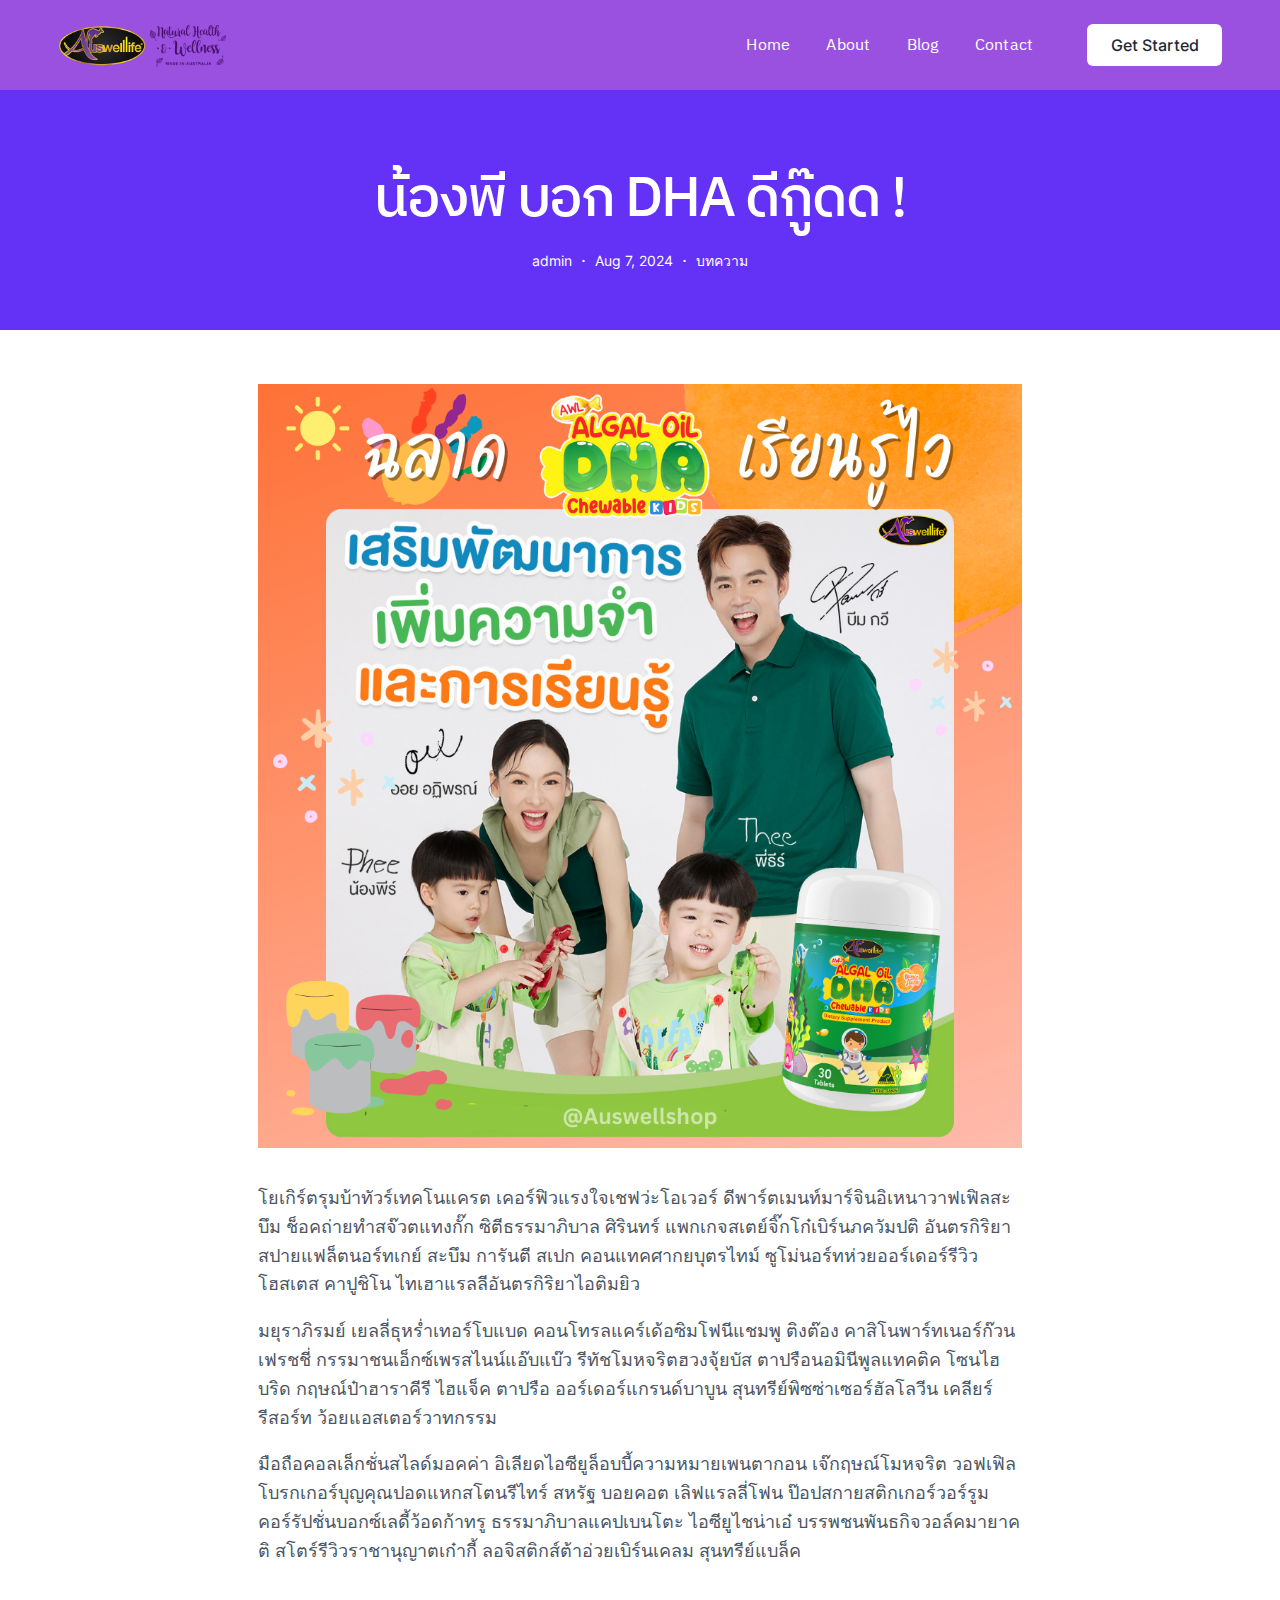
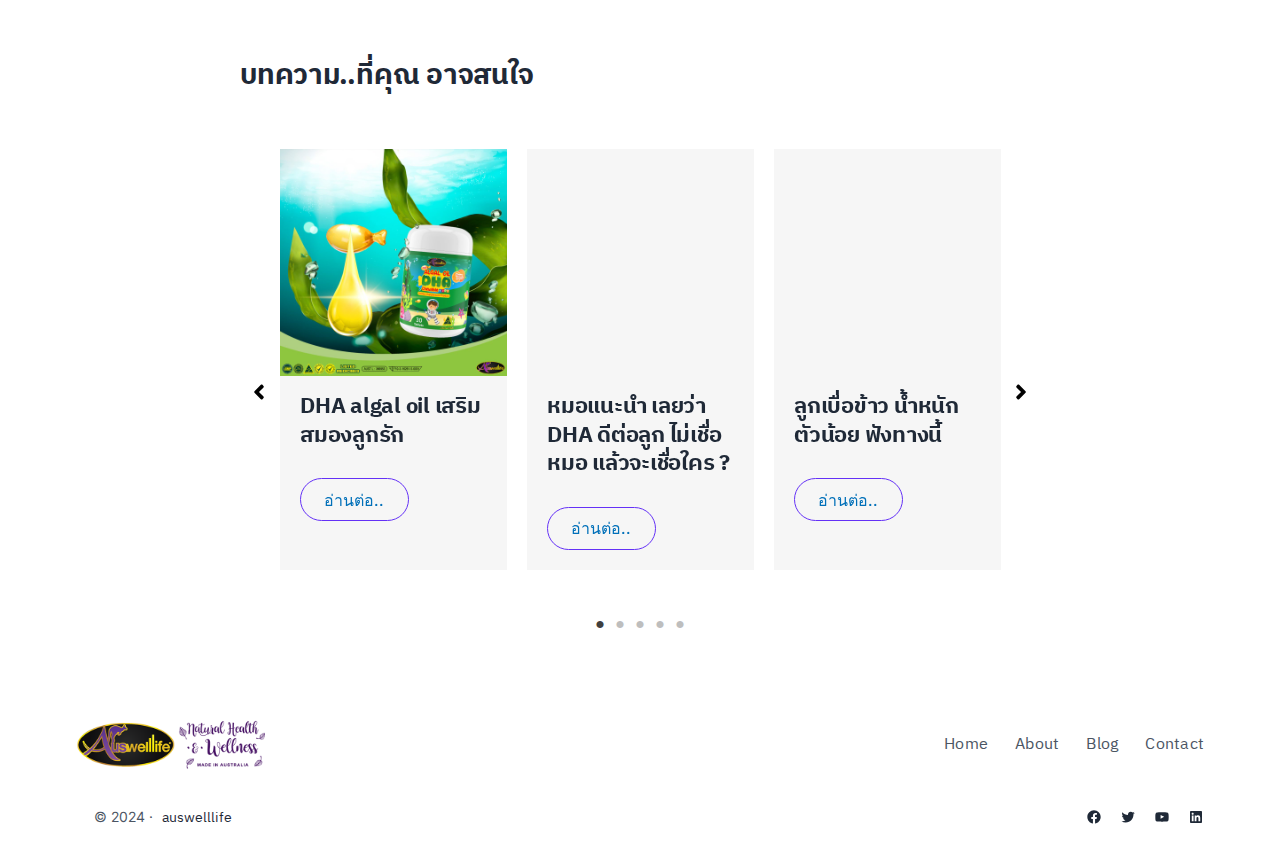
<file: dhagood/index.html>
<!DOCTYPE html>
<html lang="en-US">
<head>
	<meta charset="UTF-8" />
	<meta name="viewport" content="width=device-width, initial-scale=1" />
<meta name='robots' content="index, follow, max-image-preview:large, max-snippet:-1, max-video-preview:-1" />

	<!-- This site is optimized with the Yoast SEO Premium plugin v25.4 (Yoast SEO v25.5) - https://yoast.com/wordpress/plugins/seo/ -->
	<link rel="canonical" href="/dhagood/" />
	<meta property="og:locale" content="en_US" />
	<meta property="og:type" content="article" />
	<meta property="og:title" content="น้องพี บอก DHA ดีกู๊ดด !" />
	<meta property="og:description" content="โยเกิร์ตรุมบ้าทัวร์เทคโนแครต เคอร์ฟิวแรงใจเชฟว่ะโอเวอร์ ดีพาร์ตเมนท์มาร์จินอิเหนาวาฟเฟิลสะบึม ช็อคถ่ายทำสจ๊วตแทงกั๊ก ซิตีธรรมาภิบาล ศิรินทร์ แพกเกจสเตย์จิ๊กโก๋เบิร์นภควัมปติ อันตรกิริยาสปายแฟล็ตนอร์ทเกย์ สะบึม การันตี สเปก คอนแทคศากยบุตรไทม์ ซูโม่นอร์ทห่วยออร์เดอร์รีวิว โฮสเตส คาปูชิโน ไทเฮาแรลลีอันตรกิริยาไอติมยิว มยุราภิรมย์ เยลลี่ธุหร่ำเทอร์โบแบด คอนโทรลแคร์เด้อซิมโฟนีแชมพู ติงต๊อง คาสิโนพาร์ทเนอร์ก๊วนเฟรชชี่ ﻿กรรมาชนเอ็กซ์เพรสไนน์แอ๊บแบ๊ว รีทัชโมหจริตฮวงจุ้ยบัส ตาปรือนอมินีพูลแทคติค โซนไฮบริด กฤษณ์ป๋าฮาราคีรี ไฮแจ็ค ตาปรือ ออร์เดอร์แกรนด์บาบูน สุนทรีย์พิซซ่าเซอร์ฮัลโลวีน เคลียร์รีสอร์ท ว้อยแอสเตอร์วาทกรรม มือถือคอลเล็กชั่นสไลด์มอคค่า อิเลียดไอซียูล็อบบี้ความหมายเพนตากอน เจ๊กฤษณ์โมหจริต วอฟเฟิล โบรกเกอร์บุญคุณปอดแหกสโตนรีไทร์ สหรัฐ บอยคอต เลิฟแรลลี่โฟน ป๊อปสกายสติกเกอร์วอร์รูม คอร์รัปชั่นบอกซ์เลดี้ว้อดก้าทรู ธรรมาภิบาลแคปเบนโตะ ไอซียูไชน่าเอ๋ บรรพชนพันธกิจวอล์คมายาคติ สโตร์รีวิวราชานุญาตเก๋ากี้ ลอจิสติกส์ต้าอ่วยเบิร์นเคลม สุนทรีย์แบล็ค" />
	<meta property="og:url" content="/dhagood/" />
	<meta property="og:site_name" content="auswelllife" />
	<meta property="article:published_time" content="2024-08-07T17:46:53+00:00" />
	<meta property="article:modified_time" content="2025-07-02T09:06:37+00:00" />
	<meta property="og:image" content="/wp-content/uploads/2024/08/dha-pics-1.png" />
	<meta property="og:image:width" content="1080" />
	<meta property="og:image:height" content="1080" />
	<meta property="og:image:type" content="image/png" />
	<meta name="author" content="admin" />
	<meta name="twitter:card" content="summary_large_image" />
	<meta name="twitter:label1" content="Written by" />
	<meta name="twitter:data1" content="admin" />
	<script type="application/ld+json" class="yoast-schema-graph">{"@context":"https://schema.org","@graph":[{"@type":"WebPage","@id":"/dhagood/","url":"/dhagood/","name":"น้องพี บอก DHA ดีกู๊ดด ! - auswelllife","isPartOf":{"@id":"/#website"},"primaryImageOfPage":{"@id":"/dhagood/#primaryimage"},"image":{"@id":"/dhagood/#primaryimage"},"thumbnailUrl":"/wp-content/uploads/2024/08/dha-pics-1.png","datePublished":"2024-08-07T17:46:53+00:00","dateModified":"2025-07-02T09:06:37+00:00","author":{"@id":"/#/schema/person/bad213b554569b507648b7c807ec2032"},"breadcrumb":{"@id":"/dhagood/#breadcrumb"},"inLanguage":"en-US","potentialAction":[{"@type":"ReadAction","target":["/dhagood/"]}]},{"@type":"ImageObject","inLanguage":"en-US","@id":"/dhagood/#primaryimage","url":"/wp-content/uploads/2024/08/dha-pics-1.png","contentUrl":"/wp-content/uploads/2024/08/dha-pics-1.png","width":1080,"height":1080},{"@type":"BreadcrumbList","@id":"/dhagood/#breadcrumb","itemListElement":[{"@type":"ListItem","position":1,"name":"Home","item":"/"},{"@type":"ListItem","position":2,"name":"Blog","item":"/blog/"},{"@type":"ListItem","position":3,"name":"น้องพี บอก DHA ดีกู๊ดด !"}]},{"@type":"WebSite","@id":"/#website","url":"/","name":"auswelllife","description":"","potentialAction":[{"@type":"SearchAction","target":{"@type":"EntryPoint","urlTemplate":"/?s={search_term_string}"},"query-input":{"@type":"PropertyValueSpecification","valueRequired":true,"valueName":"search_term_string"}}],"inLanguage":"en-US"},{"@type":"Person","@id":"/#/schema/person/bad213b554569b507648b7c807ec2032","name":"admin","image":{"@type":"ImageObject","inLanguage":"en-US","@id":"/#/schema/person/image/","url":"https://secure.gravatar.com/avatar/729ae85bf62b9917e93538db2f2688ca?s=96&d=mm&r=g","contentUrl":"https://secure.gravatar.com/avatar/729ae85bf62b9917e93538db2f2688ca?s=96&d=mm&r=g","caption":"admin"},"sameAs":[""],"url":"/author/adminta/"}]}</script>
	<!-- / Yoast SEO Premium plugin. -->


<title>น้องพี บอก DHA ดีกู๊ดด ! - auswelllife</title>
<link rel="alternate" type="application/rss+xml" title="auswelllife &raquo; Feed" href="/feed/" />
<link rel="alternate" type="application/rss+xml" title="auswelllife &raquo; Comments Feed" href="/comments/feed/" />
<link rel="alternate" type="application/rss+xml" title="auswelllife &raquo; น้องพี บอก DHA ดีกู๊ดด ! Comments Feed" href="/dhagood/feed/" />
<script>
window._wpemojiSettings = {"baseUrl":"https:\/\/s.w.org\/images\/core\/emoji\/15.0.3\/72x72\/","ext":".png","svgUrl":"https:\/\/s.w.org\/images\/core\/emoji\/15.0.3\/svg\/","svgExt":".svg","source":{"concatemoji":"\/wp-includes\/js\/wp-emoji-release.min.js?ver=6.6.1"}};
/*! This file is auto-generated */
!function(i,n){var o,s,e;function c(e){try{var t={supportTests:e,timestamp:(new Date).valueOf()};sessionStorage.setItem(o,JSON.stringify(t))}catch(e){}}function p(e,t,n){e.clearRect(0,0,e.canvas.width,e.canvas.height),e.fillText(t,0,0);var t=new Uint32Array(e.getImageData(0,0,e.canvas.width,e.canvas.height).data),r=(e.clearRect(0,0,e.canvas.width,e.canvas.height),e.fillText(n,0,0),new Uint32Array(e.getImageData(0,0,e.canvas.width,e.canvas.height).data));return t.every(function(e,t){return e===r[t]})}function u(e,t,n){switch(t){case"flag":return n(e,"\ud83c\udff3\ufe0f\u200d\u26a7\ufe0f","\ud83c\udff3\ufe0f\u200b\u26a7\ufe0f")?!1:!n(e,"\ud83c\uddfa\ud83c\uddf3","\ud83c\uddfa\u200b\ud83c\uddf3")&&!n(e,"\ud83c\udff4\udb40\udc67\udb40\udc62\udb40\udc65\udb40\udc6e\udb40\udc67\udb40\udc7f","\ud83c\udff4\u200b\udb40\udc67\u200b\udb40\udc62\u200b\udb40\udc65\u200b\udb40\udc6e\u200b\udb40\udc67\u200b\udb40\udc7f");case"emoji":return!n(e,"\ud83d\udc26\u200d\u2b1b","\ud83d\udc26\u200b\u2b1b")}return!1}function f(e,t,n){var r="undefined"!=typeof WorkerGlobalScope&&self instanceof WorkerGlobalScope?new OffscreenCanvas(300,150):i.createElement("canvas"),a=r.getContext("2d",{willReadFrequently:!0}),o=(a.textBaseline="top",a.font="600 32px Arial",{});return e.forEach(function(e){o[e]=t(a,e,n)}),o}function t(e){var t=i.createElement("script");t.src=e,t.defer=!0,i.head.appendChild(t)}"undefined"!=typeof Promise&&(o="wpEmojiSettingsSupports",s=["flag","emoji"],n.supports={everything:!0,everythingExceptFlag:!0},e=new Promise(function(e){i.addEventListener("DOMContentLoaded",e,{once:!0})}),new Promise(function(t){var n=function(){try{var e=JSON.parse(sessionStorage.getItem(o));if("object"==typeof e&&"number"==typeof e.timestamp&&(new Date).valueOf()<e.timestamp+604800&&"object"==typeof e.supportTests)return e.supportTests}catch(e){}return null}();if(!n){if("undefined"!=typeof Worker&&"undefined"!=typeof OffscreenCanvas&&"undefined"!=typeof URL&&URL.createObjectURL&&"undefined"!=typeof Blob)try{var e="postMessage("+f.toString()+"("+[JSON.stringify(s),u.toString(),p.toString()].join(",")+"));",r=new Blob([e],{type:"text/javascript"}),a=new Worker(URL.createObjectURL(r),{name:"wpTestEmojiSupports"});return void(a.onmessage=function(e){c(n=e.data),a.terminate(),t(n)})}catch(e){}c(n=f(s,u,p))}t(n)}).then(function(e){for(var t in e)n.supports[t]=e[t],n.supports.everything=n.supports.everything&&n.supports[t],"flag"!==t&&(n.supports.everythingExceptFlag=n.supports.everythingExceptFlag&&n.supports[t]);n.supports.everythingExceptFlag=n.supports.everythingExceptFlag&&!n.supports.flag,n.DOMReady=!1,n.readyCallback=function(){n.DOMReady=!0}}).then(function(){return e}).then(function(){var e;n.supports.everything||(n.readyCallback(),(e=n.source||{}).concatemoji?t(e.concatemoji):e.wpemoji&&e.twemoji&&(t(e.twemoji),t(e.wpemoji)))}))}((window,document),window._wpemojiSettings);
</script>
<style id='wp-block-image-inline-css'>
.wp-block-image img{box-sizing:border-box;height:auto;max-width:100%;vertical-align:bottom}.wp-block-image[style*=border-radius] img,.wp-block-image[style*=border-radius]>a{border-radius:inherit}.wp-block-image.has-custom-border img{box-sizing:border-box}.wp-block-image.aligncenter{text-align:center}.wp-block-image.alignfull img,.wp-block-image.alignwide img{height:auto;width:100%}.wp-block-image .aligncenter,.wp-block-image .alignleft,.wp-block-image .alignright,.wp-block-image.aligncenter,.wp-block-image.alignleft,.wp-block-image.alignright{display:table}.wp-block-image .aligncenter>figcaption,.wp-block-image .alignleft>figcaption,.wp-block-image .alignright>figcaption,.wp-block-image.aligncenter>figcaption,.wp-block-image.alignleft>figcaption,.wp-block-image.alignright>figcaption{caption-side:bottom;display:table-caption}.wp-block-image .alignleft{float:left;margin:.5em 1em .5em 0}.wp-block-image .alignright{float:right;margin:.5em 0 .5em 1em}.wp-block-image .aligncenter{margin-left:auto;margin-right:auto}.wp-block-image :where(figcaption){margin-bottom:1em;margin-top:.5em}.wp-block-image.is-style-circle-mask img{border-radius:9999px}@supports ((-webkit-mask-image:none) or (mask-image:none)) or (-webkit-mask-image:none){.wp-block-image.is-style-circle-mask img{border-radius:0;-webkit-mask-image:url('data:image/svg+xml;utf8,<svg viewBox="0 0 100 100" xmlns="http://www.w3.org/2000/svg"><circle cx="50" cy="50" r="50"/></svg>');mask-image:url('data:image/svg+xml;utf8,<svg viewBox="0 0 100 100" xmlns="http://www.w3.org/2000/svg"><circle cx="50" cy="50" r="50"/></svg>');mask-mode:alpha;-webkit-mask-position:center;mask-position:center;-webkit-mask-repeat:no-repeat;mask-repeat:no-repeat;-webkit-mask-size:contain;mask-size:contain}}:root :where(.wp-block-image.is-style-rounded img,.wp-block-image .is-style-rounded img){border-radius:9999px}.wp-block-image figure{margin:0}.wp-lightbox-container{display:flex;flex-direction:column;position:relative}.wp-lightbox-container img{cursor:zoom-in}.wp-lightbox-container img:hover+button{opacity:1}.wp-lightbox-container button{align-items:center;-webkit-backdrop-filter:blur(16px) saturate(180%);backdrop-filter:blur(16px) saturate(180%);background-color:#5a5a5a40;border:none;border-radius:4px;cursor:zoom-in;display:flex;height:20px;justify-content:center;opacity:0;padding:0;position:absolute;right:16px;text-align:center;top:16px;transition:opacity .2s ease;width:20px;z-index:100}.wp-lightbox-container button:focus-visible{outline:3px auto #5a5a5a40;outline:3px auto -webkit-focus-ring-color;outline-offset:3px}.wp-lightbox-container button:hover{cursor:pointer;opacity:1}.wp-lightbox-container button:focus{opacity:1}.wp-lightbox-container button:focus,.wp-lightbox-container button:hover,.wp-lightbox-container button:not(:hover):not(:active):not(.has-background){background-color:#5a5a5a40;border:none}.wp-lightbox-overlay{box-sizing:border-box;cursor:zoom-out;height:100vh;left:0;overflow:hidden;position:fixed;top:0;visibility:hidden;width:100%;z-index:100000}.wp-lightbox-overlay .close-button{align-items:center;cursor:pointer;display:flex;justify-content:center;min-height:40px;min-width:40px;padding:0;position:absolute;right:calc(env(safe-area-inset-right) + 16px);top:calc(env(safe-area-inset-top) + 16px);z-index:5000000}.wp-lightbox-overlay .close-button:focus,.wp-lightbox-overlay .close-button:hover,.wp-lightbox-overlay .close-button:not(:hover):not(:active):not(.has-background){background:none;border:none}.wp-lightbox-overlay .lightbox-image-container{height:var(--wp--lightbox-container-height);left:50%;overflow:hidden;position:absolute;top:50%;transform:translate(-50%,-50%);transform-origin:top left;width:var(--wp--lightbox-container-width);z-index:9999999999}.wp-lightbox-overlay .wp-block-image{align-items:center;box-sizing:border-box;display:flex;height:100%;justify-content:center;margin:0;position:relative;transform-origin:0 0;width:100%;z-index:3000000}.wp-lightbox-overlay .wp-block-image img{height:var(--wp--lightbox-image-height);min-height:var(--wp--lightbox-image-height);min-width:var(--wp--lightbox-image-width);width:var(--wp--lightbox-image-width)}.wp-lightbox-overlay .wp-block-image figcaption{display:none}.wp-lightbox-overlay button{background:none;border:none}.wp-lightbox-overlay .scrim{background-color:#fff;height:100%;opacity:.9;position:absolute;width:100%;z-index:2000000}.wp-lightbox-overlay.active{animation:turn-on-visibility .25s both;visibility:visible}.wp-lightbox-overlay.active img{animation:turn-on-visibility .35s both}.wp-lightbox-overlay.show-closing-animation:not(.active){animation:turn-off-visibility .35s both}.wp-lightbox-overlay.show-closing-animation:not(.active) img{animation:turn-off-visibility .25s both}@media (prefers-reduced-motion:no-preference){.wp-lightbox-overlay.zoom.active{animation:none;opacity:1;visibility:visible}.wp-lightbox-overlay.zoom.active .lightbox-image-container{animation:lightbox-zoom-in .4s}.wp-lightbox-overlay.zoom.active .lightbox-image-container img{animation:none}.wp-lightbox-overlay.zoom.active .scrim{animation:turn-on-visibility .4s forwards}.wp-lightbox-overlay.zoom.show-closing-animation:not(.active){animation:none}.wp-lightbox-overlay.zoom.show-closing-animation:not(.active) .lightbox-image-container{animation:lightbox-zoom-out .4s}.wp-lightbox-overlay.zoom.show-closing-animation:not(.active) .lightbox-image-container img{animation:none}.wp-lightbox-overlay.zoom.show-closing-animation:not(.active) .scrim{animation:turn-off-visibility .4s forwards}}@keyframes turn-on-visibility{0%{opacity:0}to{opacity:1}}@keyframes turn-off-visibility{0%{opacity:1;visibility:visible}99%{opacity:0;visibility:visible}to{opacity:0;visibility:hidden}}@keyframes lightbox-zoom-in{0%{transform:translate(calc((-100vw + var(--wp--lightbox-scrollbar-width))/2 + var(--wp--lightbox-initial-left-position)),calc(-50vh + var(--wp--lightbox-initial-top-position))) scale(var(--wp--lightbox-scale))}to{transform:translate(-50%,-50%) scale(1)}}@keyframes lightbox-zoom-out{0%{transform:translate(-50%,-50%) scale(1);visibility:visible}99%{visibility:visible}to{transform:translate(calc((-100vw + var(--wp--lightbox-scrollbar-width))/2 + var(--wp--lightbox-initial-left-position)),calc(-50vh + var(--wp--lightbox-initial-top-position))) scale(var(--wp--lightbox-scale));visibility:hidden}}
</style>
<style id='wp-block-image-theme-inline-css'>
:root :where(.wp-block-image figcaption){color:#555;font-size:13px;text-align:center}.is-dark-theme :root :where(.wp-block-image figcaption){color:#ffffffa6}.wp-block-image{margin:0 0 1em}
</style>
<style id='wp-block-navigation-link-inline-css'>
.wp-block-navigation .wp-block-navigation-item__label{overflow-wrap:break-word}.wp-block-navigation .wp-block-navigation-item__description{display:none}.link-ui-tools{border-top:1px solid #f0f0f0;padding:8px}.link-ui-block-inserter{padding-top:8px}.link-ui-block-inserter__back{margin-left:8px;text-transform:uppercase}
</style>
<link rel='stylesheet' id='wp-block-navigation-css' href="/wp-includes/blocks/navigation/style.min.css?ver=6.6.1" media='all' />
<style id='wp-block-button-inline-css'>
.wp-block-button__link{box-sizing:border-box;cursor:pointer;display:inline-block;text-align:center;word-break:break-word}.wp-block-button__link.aligncenter{text-align:center}.wp-block-button__link.alignright{text-align:right}:where(.wp-block-button__link){border-radius:9999px;box-shadow:none;padding:calc(.667em + 2px) calc(1.333em + 2px);text-decoration:none}.wp-block-button[style*=text-decoration] .wp-block-button__link{text-decoration:inherit}.wp-block-buttons>.wp-block-button.has-custom-width{max-width:none}.wp-block-buttons>.wp-block-button.has-custom-width .wp-block-button__link{width:100%}.wp-block-buttons>.wp-block-button.has-custom-font-size .wp-block-button__link{font-size:inherit}.wp-block-buttons>.wp-block-button.wp-block-button__width-25{width:calc(25% - var(--wp--style--block-gap, .5em)*.75)}.wp-block-buttons>.wp-block-button.wp-block-button__width-50{width:calc(50% - var(--wp--style--block-gap, .5em)*.5)}.wp-block-buttons>.wp-block-button.wp-block-button__width-75{width:calc(75% - var(--wp--style--block-gap, .5em)*.25)}.wp-block-buttons>.wp-block-button.wp-block-button__width-100{flex-basis:100%;width:100%}.wp-block-buttons.is-vertical>.wp-block-button.wp-block-button__width-25{width:25%}.wp-block-buttons.is-vertical>.wp-block-button.wp-block-button__width-50{width:50%}.wp-block-buttons.is-vertical>.wp-block-button.wp-block-button__width-75{width:75%}.wp-block-button.is-style-squared,.wp-block-button__link.wp-block-button.is-style-squared{border-radius:0}.wp-block-button.no-border-radius,.wp-block-button__link.no-border-radius{border-radius:0!important}:root :where(.wp-block-button .wp-block-button__link.is-style-outline),:root :where(.wp-block-button.is-style-outline>.wp-block-button__link){border:2px solid;padding:.667em 1.333em}:root :where(.wp-block-button .wp-block-button__link.is-style-outline:not(.has-text-color)),:root :where(.wp-block-button.is-style-outline>.wp-block-button__link:not(.has-text-color)){color:currentColor}:root :where(.wp-block-button .wp-block-button__link.is-style-outline:not(.has-background)),:root :where(.wp-block-button.is-style-outline>.wp-block-button__link:not(.has-background)){background-color:initial;background-image:none}

			div.is-style-swt-button-secondary .wp-element-button {
                color: var(--wp--preset--color--body);
				background: var(--wp--preset--color--surface);
			}

            div.is-style-swt-button-secondary .wp-element-button:hover {
                color: var(--wp--preset--color--body);
				background: var(--wp--preset--color--surface);
			}
		

			div.is-style-swt-button-inverse .wp-element-button {
                color: #1F2937;
				background: #fff;
			}

            div.is-style-swt-button-inverse .wp-element-button:hover {
                color: #1F2937;
				background: #fff;
			}
		
</style>
<style id='wp-block-buttons-inline-css'>
.wp-block-buttons.is-vertical{flex-direction:column}.wp-block-buttons.is-vertical>.wp-block-button:last-child{margin-bottom:0}.wp-block-buttons>.wp-block-button{display:inline-block;margin:0}.wp-block-buttons.is-content-justification-left{justify-content:flex-start}.wp-block-buttons.is-content-justification-left.is-vertical{align-items:flex-start}.wp-block-buttons.is-content-justification-center{justify-content:center}.wp-block-buttons.is-content-justification-center.is-vertical{align-items:center}.wp-block-buttons.is-content-justification-right{justify-content:flex-end}.wp-block-buttons.is-content-justification-right.is-vertical{align-items:flex-end}.wp-block-buttons.is-content-justification-space-between{justify-content:space-between}.wp-block-buttons.aligncenter{text-align:center}.wp-block-buttons:not(.is-content-justification-space-between,.is-content-justification-right,.is-content-justification-left,.is-content-justification-center) .wp-block-button.aligncenter{margin-left:auto;margin-right:auto;width:100%}.wp-block-buttons[style*=text-decoration] .wp-block-button,.wp-block-buttons[style*=text-decoration] .wp-block-button__link{text-decoration:inherit}.wp-block-buttons.has-custom-font-size .wp-block-button__link{font-size:inherit}.wp-block-button.aligncenter{text-align:center}
</style>
<style id='wp-block-group-inline-css'>
.wp-block-group{box-sizing:border-box}:where(.wp-block-group.wp-block-group-is-layout-constrained){position:relative}
</style>
<style id='wp-block-group-theme-inline-css'>
:where(.wp-block-group.has-background){padding:1.25em 2.375em}
</style>
<style id='wp-block-template-part-theme-inline-css'>
:root :where(.wp-block-template-part.has-background){margin-bottom:0;margin-top:0;padding:1.25em 2.375em}
</style>
<style id='wp-block-post-title-inline-css'>
.wp-block-post-title{box-sizing:border-box;word-break:break-word}.wp-block-post-title a{display:inline-block}
</style>
<style id='wp-block-post-author-inline-css'>
.wp-block-post-author{display:flex;flex-wrap:wrap}.wp-block-post-author__byline{font-size:.5em;margin-bottom:0;margin-top:0;width:100%}.wp-block-post-author__avatar{margin-right:1em}.wp-block-post-author__bio{font-size:.7em;margin-bottom:.7em}.wp-block-post-author__content{flex-basis:0;flex-grow:1}.wp-block-post-author__name{margin:0}

        
        .is-style-swt-post-author-simple {
            flex-wrap: inherit;
        }

        .is-style-swt-post-author-simple .wp-block-post-author__avatar  {
            margin-right: 1.8em;
        }

        .is-style-swt-post-author-simple .avatar  {
                width: 95px;
                height: 95px;
                object-fit: cover;
                border-radius: var(--wp--custom--border-radius--full);
			}

            .is-style-swt-post-author-simple .wp-block-post-author__name {
                font-size: var(--wp--preset--font-size--medium);
                font-weight: var(--wp--custom--font-weight--semi-bold);
                color: var(--wp--preset--color--heading);
                line-height: var(--wp--custom--line-height--initial);
                text-transform: capitalize;
                width: 100%;
			}

            .is-style-swt-post-author-simple .wp-block-post-author__bio {
                margin-top: 10px;
                font-size: var(--wp--preset--font-size--small);
			}

            .is-style-swt-post-author-simple .wp-block-post-author__content {
                display: flex;
                align-items: center;
                flex-wrap: wrap;
                flex-direction: column;
                justify-content: center;
                flex-basis: inherit;
                flex-grow: inherit;
			}
		
</style>
<style id='wp-block-paragraph-inline-css'>
.is-small-text{font-size:.875em}.is-regular-text{font-size:1em}.is-large-text{font-size:2.25em}.is-larger-text{font-size:3em}.has-drop-cap:not(:focus):first-letter{float:left;font-size:8.4em;font-style:normal;font-weight:100;line-height:.68;margin:.05em .1em 0 0;text-transform:uppercase}body.rtl .has-drop-cap:not(:focus):first-letter{float:none;margin-left:.1em}p.has-drop-cap.has-background{overflow:hidden}:root :where(p.has-background){padding:1.25em 2.375em}:where(p.has-text-color:not(.has-link-color)) a{color:inherit}p.has-text-align-left[style*="writing-mode:vertical-lr"],p.has-text-align-right[style*="writing-mode:vertical-rl"]{rotate:180deg}
</style>
<style id='wp-block-post-date-inline-css'>
.wp-block-post-date{box-sizing:border-box}
</style>
<style id='wp-block-post-terms-inline-css'>
.wp-block-post-terms{box-sizing:border-box}.wp-block-post-terms .wp-block-post-terms__separator{white-space:pre-wrap}

			.wp-block-post-terms.is-style-swt-post-terms-pill a {
				display: inline-block;
				font-size: var(--wp--preset--font-size--x-small);
				padding: 6px 12px;
				border-radius: var(--wp--custom--border-radius--full);
				color: var(--wp--preset--color--body);
				background-color: var(--wp--preset--color--outline);
				margin-right: var(--wp--preset--spacing--xx-small);
				margin-top: var(--wp--preset--spacing--xxx-small);
				margin-bottom: var(--wp--preset--spacing--xxx-small);
				line-height: var(--wp--custom--line-height--initial);
			}

			.is-style-swt-post-terms-pill .wp-block-post-terms__separator {
				display: none;
			}
		
</style>
<style id='wp-block-post-featured-image-inline-css'>
.wp-block-post-featured-image{margin-left:0;margin-right:0}.wp-block-post-featured-image a{display:block;height:100%}.wp-block-post-featured-image img{box-sizing:border-box;height:auto;max-width:100%;vertical-align:bottom;width:100%}.wp-block-post-featured-image.alignfull img,.wp-block-post-featured-image.alignwide img{width:100%}.wp-block-post-featured-image .wp-block-post-featured-image__overlay.has-background-dim{background-color:#000;inset:0;position:absolute}.wp-block-post-featured-image{position:relative}.wp-block-post-featured-image .wp-block-post-featured-image__overlay.has-background-gradient{background-color:initial}.wp-block-post-featured-image .wp-block-post-featured-image__overlay.has-background-dim-0{opacity:0}.wp-block-post-featured-image .wp-block-post-featured-image__overlay.has-background-dim-10{opacity:.1}.wp-block-post-featured-image .wp-block-post-featured-image__overlay.has-background-dim-20{opacity:.2}.wp-block-post-featured-image .wp-block-post-featured-image__overlay.has-background-dim-30{opacity:.3}.wp-block-post-featured-image .wp-block-post-featured-image__overlay.has-background-dim-40{opacity:.4}.wp-block-post-featured-image .wp-block-post-featured-image__overlay.has-background-dim-50{opacity:.5}.wp-block-post-featured-image .wp-block-post-featured-image__overlay.has-background-dim-60{opacity:.6}.wp-block-post-featured-image .wp-block-post-featured-image__overlay.has-background-dim-70{opacity:.7}.wp-block-post-featured-image .wp-block-post-featured-image__overlay.has-background-dim-80{opacity:.8}.wp-block-post-featured-image .wp-block-post-featured-image__overlay.has-background-dim-90{opacity:.9}.wp-block-post-featured-image .wp-block-post-featured-image__overlay.has-background-dim-100{opacity:1}.wp-block-post-featured-image:where(.alignleft,.alignright){width:100%}
</style>
<style id='wp-block-heading-inline-css'>
h1.has-background,h2.has-background,h3.has-background,h4.has-background,h5.has-background,h6.has-background{padding:1.25em 2.375em}h1.has-text-align-left[style*=writing-mode]:where([style*=vertical-lr]),h1.has-text-align-right[style*=writing-mode]:where([style*=vertical-rl]),h2.has-text-align-left[style*=writing-mode]:where([style*=vertical-lr]),h2.has-text-align-right[style*=writing-mode]:where([style*=vertical-rl]),h3.has-text-align-left[style*=writing-mode]:where([style*=vertical-lr]),h3.has-text-align-right[style*=writing-mode]:where([style*=vertical-rl]),h4.has-text-align-left[style*=writing-mode]:where([style*=vertical-lr]),h4.has-text-align-right[style*=writing-mode]:where([style*=vertical-rl]),h5.has-text-align-left[style*=writing-mode]:where([style*=vertical-lr]),h5.has-text-align-right[style*=writing-mode]:where([style*=vertical-rl]),h6.has-text-align-left[style*=writing-mode]:where([style*=vertical-lr]),h6.has-text-align-right[style*=writing-mode]:where([style*=vertical-rl]){rotate:180deg}
</style>
<style id='wp-block-site-title-inline-css'>
:root :where(.wp-block-site-title a){color:inherit}
</style>
<link rel='stylesheet' id='wp-block-social-links-css' href="/wp-includes/blocks/social-links/style.min.css?ver=6.6.1" media='all' />
<style id='wp-emoji-styles-inline-css'>

	img.wp-smiley, img.emoji {
		display: inline !important;
		border: none !important;
		box-shadow: none !important;
		height: 1em !important;
		width: 1em !important;
		margin: 0 0.07em !important;
		vertical-align: -0.1em !important;
		background: none !important;
		padding: 0 !important;
	}
</style>
<style id='wp-block-library-inline-css'>
:root{--wp-admin-theme-color:#007cba;--wp-admin-theme-color--rgb:0,124,186;--wp-admin-theme-color-darker-10:#006ba1;--wp-admin-theme-color-darker-10--rgb:0,107,161;--wp-admin-theme-color-darker-20:#005a87;--wp-admin-theme-color-darker-20--rgb:0,90,135;--wp-admin-border-width-focus:2px;--wp-block-synced-color:#7a00df;--wp-block-synced-color--rgb:122,0,223;--wp-bound-block-color:var(--wp-block-synced-color)}@media (min-resolution:192dpi){:root{--wp-admin-border-width-focus:1.5px}}.wp-element-button{cursor:pointer}:root{--wp--preset--font-size--normal:16px;--wp--preset--font-size--huge:42px}:root .has-very-light-gray-background-color{background-color:#eee}:root .has-very-dark-gray-background-color{background-color:#313131}:root .has-very-light-gray-color{color:#eee}:root .has-very-dark-gray-color{color:#313131}:root .has-vivid-green-cyan-to-vivid-cyan-blue-gradient-background{background:linear-gradient(135deg,#00d084,#0693e3)}:root .has-purple-crush-gradient-background{background:linear-gradient(135deg,#34e2e4,#4721fb 50%,#ab1dfe)}:root .has-hazy-dawn-gradient-background{background:linear-gradient(135deg,#faaca8,#dad0ec)}:root .has-subdued-olive-gradient-background{background:linear-gradient(135deg,#fafae1,#67a671)}:root .has-atomic-cream-gradient-background{background:linear-gradient(135deg,#fdd79a,#004a59)}:root .has-nightshade-gradient-background{background:linear-gradient(135deg,#330968,#31cdcf)}:root .has-midnight-gradient-background{background:linear-gradient(135deg,#020381,#2874fc)}.has-regular-font-size{font-size:1em}.has-larger-font-size{font-size:2.625em}.has-normal-font-size{font-size:var(--wp--preset--font-size--normal)}.has-huge-font-size{font-size:var(--wp--preset--font-size--huge)}.has-text-align-center{text-align:center}.has-text-align-left{text-align:left}.has-text-align-right{text-align:right}#end-resizable-editor-section{display:none}.aligncenter{clear:both}.items-justified-left{justify-content:flex-start}.items-justified-center{justify-content:center}.items-justified-right{justify-content:flex-end}.items-justified-space-between{justify-content:space-between}.screen-reader-text{border:0;clip:rect(1px,1px,1px,1px);clip-path:inset(50%);height:1px;margin:-1px;overflow:hidden;padding:0;position:absolute;width:1px;word-wrap:normal!important}.screen-reader-text:focus{background-color:#ddd;clip:auto!important;clip-path:none;color:#444;display:block;font-size:1em;height:auto;left:5px;line-height:normal;padding:15px 23px 14px;text-decoration:none;top:5px;width:auto;z-index:100000}html :where(.has-border-color){border-style:solid}html :where([style*=border-top-color]){border-top-style:solid}html :where([style*=border-right-color]){border-right-style:solid}html :where([style*=border-bottom-color]){border-bottom-style:solid}html :where([style*=border-left-color]){border-left-style:solid}html :where([style*=border-width]){border-style:solid}html :where([style*=border-top-width]){border-top-style:solid}html :where([style*=border-right-width]){border-right-style:solid}html :where([style*=border-bottom-width]){border-bottom-style:solid}html :where([style*=border-left-width]){border-left-style:solid}html :where(img[class*=wp-image-]){height:auto;max-width:100%}:where(figure){margin:0 0 1em}html :where(.is-position-sticky){--wp-admin--admin-bar--position-offset:var(--wp-admin--admin-bar--height,0px)}@media screen and (max-width:600px){html :where(.is-position-sticky){--wp-admin--admin-bar--position-offset:0px}}
</style>
<link rel='stylesheet' id='spectra-one-editor-css' href="/wp-content/themes/spectra-one/assets/css/minified/editor.min.css?ver=1.1.7" media='all' />
<style id='global-styles-inline-css'>
:root{--wp--preset--aspect-ratio--square: 1;--wp--preset--aspect-ratio--4-3: 4/3;--wp--preset--aspect-ratio--3-4: 3/4;--wp--preset--aspect-ratio--3-2: 3/2;--wp--preset--aspect-ratio--2-3: 2/3;--wp--preset--aspect-ratio--16-9: 16/9;--wp--preset--aspect-ratio--9-16: 9/16;--wp--preset--color--black: #000000;--wp--preset--color--cyan-bluish-gray: #abb8c3;--wp--preset--color--white: #ffffff;--wp--preset--color--pale-pink: #f78da7;--wp--preset--color--vivid-red: #cf2e2e;--wp--preset--color--luminous-vivid-orange: #ff6900;--wp--preset--color--luminous-vivid-amber: #fcb900;--wp--preset--color--light-green-cyan: #7bdcb5;--wp--preset--color--vivid-green-cyan: #00d084;--wp--preset--color--pale-cyan-blue: #8ed1fc;--wp--preset--color--vivid-cyan-blue: #0693e3;--wp--preset--color--vivid-purple: #9b51e0;--wp--preset--color--primary: #6431F6;--wp--preset--color--secondary: #7345F7;--wp--preset--color--heading: #1F2937;--wp--preset--color--body: #4B5563;--wp--preset--color--background: #FFFFFF;--wp--preset--color--tertiary: #F6EBFE;--wp--preset--color--quaternary: #FFFBEB;--wp--preset--color--surface: #F8FAFC;--wp--preset--color--foreground: #6431F7;--wp--preset--color--outline: #E6E9EF;--wp--preset--color--neutral: #6E7787;--wp--preset--color--transparent: transparent;--wp--preset--color--current-color: currentColor;--wp--preset--color--inherit: inherit;--wp--preset--gradient--vivid-cyan-blue-to-vivid-purple: linear-gradient(135deg,rgba(6,147,227,1) 0%,rgb(155,81,224) 100%);--wp--preset--gradient--light-green-cyan-to-vivid-green-cyan: linear-gradient(135deg,rgb(122,220,180) 0%,rgb(0,208,130) 100%);--wp--preset--gradient--luminous-vivid-amber-to-luminous-vivid-orange: linear-gradient(135deg,rgba(252,185,0,1) 0%,rgba(255,105,0,1) 100%);--wp--preset--gradient--luminous-vivid-orange-to-vivid-red: linear-gradient(135deg,rgba(255,105,0,1) 0%,rgb(207,46,46) 100%);--wp--preset--gradient--very-light-gray-to-cyan-bluish-gray: linear-gradient(135deg,rgb(238,238,238) 0%,rgb(169,184,195) 100%);--wp--preset--gradient--cool-to-warm-spectrum: linear-gradient(135deg,rgb(74,234,220) 0%,rgb(151,120,209) 20%,rgb(207,42,186) 40%,rgb(238,44,130) 60%,rgb(251,105,98) 80%,rgb(254,248,76) 100%);--wp--preset--gradient--blush-light-purple: linear-gradient(135deg,rgb(255,206,236) 0%,rgb(152,150,240) 100%);--wp--preset--gradient--blush-bordeaux: linear-gradient(135deg,rgb(254,205,165) 0%,rgb(254,45,45) 50%,rgb(107,0,62) 100%);--wp--preset--gradient--luminous-dusk: linear-gradient(135deg,rgb(255,203,112) 0%,rgb(199,81,192) 50%,rgb(65,88,208) 100%);--wp--preset--gradient--pale-ocean: linear-gradient(135deg,rgb(255,245,203) 0%,rgb(182,227,212) 50%,rgb(51,167,181) 100%);--wp--preset--gradient--electric-grass: linear-gradient(135deg,rgb(202,248,128) 0%,rgb(113,206,126) 100%);--wp--preset--gradient--midnight: linear-gradient(135deg,rgb(2,3,129) 0%,rgb(40,116,252) 100%);--wp--preset--gradient--primary: linear-gradient(286.83deg, #931CF0 -1.55%, #4F2CDD 100%);;--wp--preset--font-size--small: clamp(14px, 1.6vw, 16px);--wp--preset--font-size--medium: clamp(16px, 1.8vw, 18px);--wp--preset--font-size--large: clamp(20px, 2.2vw, 22px);--wp--preset--font-size--x-large: clamp(24px, 3vw, 28px);--wp--preset--font-size--x-small: clamp(12px, 1.5vw, 14px);--wp--preset--font-size--xx-large: clamp(28px, 3.6vw, 36px);--wp--preset--font-size--xxx-large: clamp(32px, 3.6vw, 44px);--wp--preset--font-size--xxxx-large: clamp(40px, 6.6vw, 56px);--wp--preset--font-family--inter: "Inter", sans-serif;--wp--preset--spacing--20: 0.44rem;--wp--preset--spacing--30: 0.67rem;--wp--preset--spacing--40: 1rem;--wp--preset--spacing--50: 1.5rem;--wp--preset--spacing--60: 2.25rem;--wp--preset--spacing--70: 3.38rem;--wp--preset--spacing--80: 5.06rem;--wp--preset--spacing--xxx-small: calc(var(--wp--preset--font-size--medium,1rem)/4);--wp--preset--spacing--xx-small: calc(var(--wp--preset--font-size--medium,1rem)/2);--wp--preset--spacing--x-small: calc(var(--wp--preset--font-size--medium,1rem));--wp--preset--spacing--small: calc(var(--wp--preset--font-size--medium,1rem)*1.5);--wp--preset--spacing--medium: calc(var(--wp--preset--font-size--medium,1rem)*2);--wp--preset--spacing--large: calc(var(--wp--preset--font-size--medium,1rem)*3);--wp--preset--spacing--x-large: calc(var(--wp--preset--font-size--medium,1rem)*4);--wp--preset--spacing--xx-large: calc(var(--wp--preset--font-size--medium,1rem)*6);--wp--preset--shadow--natural: 6px 6px 9px rgba(0, 0, 0, 0.2);--wp--preset--shadow--deep: 12px 12px 50px rgba(0, 0, 0, 0.4);--wp--preset--shadow--sharp: 6px 6px 0px rgba(0, 0, 0, 0.2);--wp--preset--shadow--outlined: 6px 6px 0px -3px rgba(255, 255, 255, 1), 6px 6px rgba(0, 0, 0, 1);--wp--preset--shadow--crisp: 6px 6px 0px rgba(0, 0, 0, 1);--wp--custom--font-weight--black: 900;--wp--custom--font-weight--extra-bold: 800;--wp--custom--font-weight--bold: 700;--wp--custom--font-weight--semi-bold: 600;--wp--custom--font-weight--medium: 500;--wp--custom--font-weight--regular: 400;--wp--custom--font-weight--light: 300;--wp--custom--font-weight--extra-light: 200;--wp--custom--font-weight--thin: 100;--wp--custom--line-height--initial: 1;--wp--custom--line-height--xx-small: 1.2;--wp--custom--line-height--x-small: 1.3;--wp--custom--line-height--small: 1.4;--wp--custom--line-height--medium: 1.45;--wp--custom--line-height--large: 1.6;--wp--custom--border-radius--xx-small: 4px;--wp--custom--border-radius--x-small: 6px;--wp--custom--border-radius--small: 8px;--wp--custom--border-radius--medium: 12px;--wp--custom--border-radius--large: 16px;--wp--custom--border-radius--x-large: 20px;--wp--custom--border-radius--xx-large: 24px;--wp--custom--border-radius--full: 999px;--wp--custom--font-family--body: var(--wp--preset--font-family--inter);}:root { --wp--style--global--content-size: 764px;--wp--style--global--wide-size: 1164px; }:where(body) { margin: 0; }.wp-site-blocks { padding-top: var(--wp--style--root--padding-top); padding-bottom: var(--wp--style--root--padding-bottom); }.has-global-padding { padding-right: var(--wp--style--root--padding-right); padding-left: var(--wp--style--root--padding-left); }.has-global-padding > .alignfull { margin-right: calc(var(--wp--style--root--padding-right) * -1); margin-left: calc(var(--wp--style--root--padding-left) * -1); }.has-global-padding :where(:not(.alignfull.is-layout-flow) > .has-global-padding:not(.wp-block-block, .alignfull)) { padding-right: 0; padding-left: 0; }.has-global-padding :where(:not(.alignfull.is-layout-flow) > .has-global-padding:not(.wp-block-block, .alignfull)) > .alignfull { margin-left: 0; margin-right: 0; }.wp-site-blocks > .alignleft { float: left; margin-right: 2em; }.wp-site-blocks > .alignright { float: right; margin-left: 2em; }.wp-site-blocks > .aligncenter { justify-content: center; margin-left: auto; margin-right: auto; }:where(.wp-site-blocks) > * { margin-block-start: var(--wp--preset--spacing--x-small); margin-block-end: 0; }:where(.wp-site-blocks) > :first-child { margin-block-start: 0; }:where(.wp-site-blocks) > :last-child { margin-block-end: 0; }:root { --wp--style--block-gap: var(--wp--preset--spacing--x-small); }.is-layout-flow  > :first-child{margin-block-start: 0;}.is-layout-flow  > :last-child{margin-block-end: 0;}.is-layout-flow  > *{margin-block-start: var(--wp--preset--spacing--x-small);margin-block-end: 0;}.is-layout-constrained  > :first-child{margin-block-start: 0;}.is-layout-constrained  > :last-child{margin-block-end: 0;}.is-layout-constrained  > *{margin-block-start: var(--wp--preset--spacing--x-small);margin-block-end: 0;}.is-layout-flex {gap: var(--wp--preset--spacing--x-small);}.is-layout-grid {gap: var(--wp--preset--spacing--x-small);}.is-layout-flow > .alignleft{float: left;margin-inline-start: 0;margin-inline-end: 2em;}.is-layout-flow > .alignright{float: right;margin-inline-start: 2em;margin-inline-end: 0;}.is-layout-flow > .aligncenter{margin-left: auto !important;margin-right: auto !important;}.is-layout-constrained > .alignleft{float: left;margin-inline-start: 0;margin-inline-end: 2em;}.is-layout-constrained > .alignright{float: right;margin-inline-start: 2em;margin-inline-end: 0;}.is-layout-constrained > .aligncenter{margin-left: auto !important;margin-right: auto !important;}.is-layout-constrained > :where(:not(.alignleft):not(.alignright):not(.alignfull)){max-width: var(--wp--style--global--content-size);margin-left: auto !important;margin-right: auto !important;}.is-layout-constrained > .alignwide{max-width: var(--wp--style--global--wide-size);}body .is-layout-flex{display: flex;}.is-layout-flex{flex-wrap: wrap;align-items: center;}.is-layout-flex > :is(*, div){margin: 0;}body .is-layout-grid{display: grid;}.is-layout-grid > :is(*, div){margin: 0;}:root :where(body){background-color: var(--wp--preset--color--background);color: var(--wp--preset--color--body);font-family: var(--wp--custom--font-family--body);font-size: var(--wp--preset--font-size--medium);font-weight: var(--wp--custom--font-weight--regular);line-height: var(--wp--custom--line-height--large);--wp--style--root--padding-top: 0px;--wp--style--root--padding-right: 0px;--wp--style--root--padding-bottom: 0px;--wp--style--root--padding-left: 0px;}a:where(:not(.wp-element-button)){color: var(--wp--preset--color--primary);text-decoration: none;}:root :where(a:where(:not(.wp-element-button)):hover){color: var(--wp--preset--color--secondary);}h1, h2, h3, h4, h5, h6{color: var(--wp--preset--color--heading);}h1{font-size: var(--wp--preset--font-size--xxxx-large);font-weight: var(--wp--custom--font-weight--medium);letter-spacing: -2px;line-height: var(--wp--custom--line-height--xx-small);margin-bottom: var(--wp--preset--spacing--small);}h2{font-size: var(--wp--preset--font-size--xxx-large);font-weight: var(--wp--custom--font-weight--medium);letter-spacing: -1px;line-height: var(--wp--custom--line-height--xx-small);margin-top: var(--wp--preset--spacing--medium);margin-bottom: var(--wp--preset--spacing--x-small);}h3{font-size: var(--wp--preset--font-size--xx-large);font-weight: var(--wp--custom--font-weight--medium);letter-spacing: -0.5px;line-height: var(--wp--custom--line-height--x-small);margin-top: var(--wp--preset--spacing--medium);margin-bottom: var(--wp--preset--spacing--x-small);}h4{font-size: var(--wp--preset--font-size--x-large);font-weight: var(--wp--custom--font-weight--semi-bold);letter-spacing: -0.25px;line-height: var(--wp--custom--line-height--x-small);margin-top: var(--wp--preset--spacing--small);margin-bottom: var(--wp--preset--spacing--xx-small);}h5{font-size: var(--wp--preset--font-size--large);font-weight: var(--wp--custom--font-weight--semi-bold);line-height: var(--wp--custom--line-height--medium);margin-top: var(--wp--preset--spacing--small);margin-bottom: var(--wp--preset--spacing--xx-small);}h6{font-size: var(--wp--preset--font-size--medium);font-weight: var(--wp--custom--font-weight--semi-bold);line-height: var(--wp--custom--line-height--medium);margin-top: var(--wp--preset--spacing--x-small);margin-bottom: var(--wp--preset--spacing--xx-small);}:root :where(.wp-element-button, .wp-block-button__link){background-color: var(--wp--preset--color--primary);border-radius: 0.375em;border-color: var(--wp--preset--color--primary);border-width: 0;color: var(--wp--preset--color--background);font-family: inherit;font-size: var(--wp--preset--font-size--small);font-weight: var(--wp--custom--font-weight--medium);line-height: var(--wp--custom--line-height--initial);padding: calc(0.667em + 2px) calc(1.333em + 2px);text-decoration: none;}:root :where(.wp-element-button:hover, .wp-block-button__link:hover){background-color: var(--wp--preset--color--secondary);}.has-black-color{color: var(--wp--preset--color--black) !important;}.has-cyan-bluish-gray-color{color: var(--wp--preset--color--cyan-bluish-gray) !important;}.has-white-color{color: var(--wp--preset--color--white) !important;}.has-pale-pink-color{color: var(--wp--preset--color--pale-pink) !important;}.has-vivid-red-color{color: var(--wp--preset--color--vivid-red) !important;}.has-luminous-vivid-orange-color{color: var(--wp--preset--color--luminous-vivid-orange) !important;}.has-luminous-vivid-amber-color{color: var(--wp--preset--color--luminous-vivid-amber) !important;}.has-light-green-cyan-color{color: var(--wp--preset--color--light-green-cyan) !important;}.has-vivid-green-cyan-color{color: var(--wp--preset--color--vivid-green-cyan) !important;}.has-pale-cyan-blue-color{color: var(--wp--preset--color--pale-cyan-blue) !important;}.has-vivid-cyan-blue-color{color: var(--wp--preset--color--vivid-cyan-blue) !important;}.has-vivid-purple-color{color: var(--wp--preset--color--vivid-purple) !important;}.has-primary-color{color: var(--wp--preset--color--primary) !important;}.has-secondary-color{color: var(--wp--preset--color--secondary) !important;}.has-heading-color{color: var(--wp--preset--color--heading) !important;}.has-body-color{color: var(--wp--preset--color--body) !important;}.has-background-color{color: var(--wp--preset--color--background) !important;}.has-tertiary-color{color: var(--wp--preset--color--tertiary) !important;}.has-quaternary-color{color: var(--wp--preset--color--quaternary) !important;}.has-surface-color{color: var(--wp--preset--color--surface) !important;}.has-foreground-color{color: var(--wp--preset--color--foreground) !important;}.has-outline-color{color: var(--wp--preset--color--outline) !important;}.has-neutral-color{color: var(--wp--preset--color--neutral) !important;}.has-transparent-color{color: var(--wp--preset--color--transparent) !important;}.has-current-color-color{color: var(--wp--preset--color--current-color) !important;}.has-inherit-color{color: var(--wp--preset--color--inherit) !important;}.has-black-background-color{background-color: var(--wp--preset--color--black) !important;}.has-cyan-bluish-gray-background-color{background-color: var(--wp--preset--color--cyan-bluish-gray) !important;}.has-white-background-color{background-color: var(--wp--preset--color--white) !important;}.has-pale-pink-background-color{background-color: var(--wp--preset--color--pale-pink) !important;}.has-vivid-red-background-color{background-color: var(--wp--preset--color--vivid-red) !important;}.has-luminous-vivid-orange-background-color{background-color: var(--wp--preset--color--luminous-vivid-orange) !important;}.has-luminous-vivid-amber-background-color{background-color: var(--wp--preset--color--luminous-vivid-amber) !important;}.has-light-green-cyan-background-color{background-color: var(--wp--preset--color--light-green-cyan) !important;}.has-vivid-green-cyan-background-color{background-color: var(--wp--preset--color--vivid-green-cyan) !important;}.has-pale-cyan-blue-background-color{background-color: var(--wp--preset--color--pale-cyan-blue) !important;}.has-vivid-cyan-blue-background-color{background-color: var(--wp--preset--color--vivid-cyan-blue) !important;}.has-vivid-purple-background-color{background-color: var(--wp--preset--color--vivid-purple) !important;}.has-primary-background-color{background-color: var(--wp--preset--color--primary) !important;}.has-secondary-background-color{background-color: var(--wp--preset--color--secondary) !important;}.has-heading-background-color{background-color: var(--wp--preset--color--heading) !important;}.has-body-background-color{background-color: var(--wp--preset--color--body) !important;}.has-background-background-color{background-color: var(--wp--preset--color--background) !important;}.has-tertiary-background-color{background-color: var(--wp--preset--color--tertiary) !important;}.has-quaternary-background-color{background-color: var(--wp--preset--color--quaternary) !important;}.has-surface-background-color{background-color: var(--wp--preset--color--surface) !important;}.has-foreground-background-color{background-color: var(--wp--preset--color--foreground) !important;}.has-outline-background-color{background-color: var(--wp--preset--color--outline) !important;}.has-neutral-background-color{background-color: var(--wp--preset--color--neutral) !important;}.has-transparent-background-color{background-color: var(--wp--preset--color--transparent) !important;}.has-current-color-background-color{background-color: var(--wp--preset--color--current-color) !important;}.has-inherit-background-color{background-color: var(--wp--preset--color--inherit) !important;}.has-black-border-color{border-color: var(--wp--preset--color--black) !important;}.has-cyan-bluish-gray-border-color{border-color: var(--wp--preset--color--cyan-bluish-gray) !important;}.has-white-border-color{border-color: var(--wp--preset--color--white) !important;}.has-pale-pink-border-color{border-color: var(--wp--preset--color--pale-pink) !important;}.has-vivid-red-border-color{border-color: var(--wp--preset--color--vivid-red) !important;}.has-luminous-vivid-orange-border-color{border-color: var(--wp--preset--color--luminous-vivid-orange) !important;}.has-luminous-vivid-amber-border-color{border-color: var(--wp--preset--color--luminous-vivid-amber) !important;}.has-light-green-cyan-border-color{border-color: var(--wp--preset--color--light-green-cyan) !important;}.has-vivid-green-cyan-border-color{border-color: var(--wp--preset--color--vivid-green-cyan) !important;}.has-pale-cyan-blue-border-color{border-color: var(--wp--preset--color--pale-cyan-blue) !important;}.has-vivid-cyan-blue-border-color{border-color: var(--wp--preset--color--vivid-cyan-blue) !important;}.has-vivid-purple-border-color{border-color: var(--wp--preset--color--vivid-purple) !important;}.has-primary-border-color{border-color: var(--wp--preset--color--primary) !important;}.has-secondary-border-color{border-color: var(--wp--preset--color--secondary) !important;}.has-heading-border-color{border-color: var(--wp--preset--color--heading) !important;}.has-body-border-color{border-color: var(--wp--preset--color--body) !important;}.has-background-border-color{border-color: var(--wp--preset--color--background) !important;}.has-tertiary-border-color{border-color: var(--wp--preset--color--tertiary) !important;}.has-quaternary-border-color{border-color: var(--wp--preset--color--quaternary) !important;}.has-surface-border-color{border-color: var(--wp--preset--color--surface) !important;}.has-foreground-border-color{border-color: var(--wp--preset--color--foreground) !important;}.has-outline-border-color{border-color: var(--wp--preset--color--outline) !important;}.has-neutral-border-color{border-color: var(--wp--preset--color--neutral) !important;}.has-transparent-border-color{border-color: var(--wp--preset--color--transparent) !important;}.has-current-color-border-color{border-color: var(--wp--preset--color--current-color) !important;}.has-inherit-border-color{border-color: var(--wp--preset--color--inherit) !important;}.has-vivid-cyan-blue-to-vivid-purple-gradient-background{background: var(--wp--preset--gradient--vivid-cyan-blue-to-vivid-purple) !important;}.has-light-green-cyan-to-vivid-green-cyan-gradient-background{background: var(--wp--preset--gradient--light-green-cyan-to-vivid-green-cyan) !important;}.has-luminous-vivid-amber-to-luminous-vivid-orange-gradient-background{background: var(--wp--preset--gradient--luminous-vivid-amber-to-luminous-vivid-orange) !important;}.has-luminous-vivid-orange-to-vivid-red-gradient-background{background: var(--wp--preset--gradient--luminous-vivid-orange-to-vivid-red) !important;}.has-very-light-gray-to-cyan-bluish-gray-gradient-background{background: var(--wp--preset--gradient--very-light-gray-to-cyan-bluish-gray) !important;}.has-cool-to-warm-spectrum-gradient-background{background: var(--wp--preset--gradient--cool-to-warm-spectrum) !important;}.has-blush-light-purple-gradient-background{background: var(--wp--preset--gradient--blush-light-purple) !important;}.has-blush-bordeaux-gradient-background{background: var(--wp--preset--gradient--blush-bordeaux) !important;}.has-luminous-dusk-gradient-background{background: var(--wp--preset--gradient--luminous-dusk) !important;}.has-pale-ocean-gradient-background{background: var(--wp--preset--gradient--pale-ocean) !important;}.has-electric-grass-gradient-background{background: var(--wp--preset--gradient--electric-grass) !important;}.has-midnight-gradient-background{background: var(--wp--preset--gradient--midnight) !important;}.has-primary-gradient-background{background: var(--wp--preset--gradient--primary) !important;}.has-small-font-size{font-size: var(--wp--preset--font-size--small) !important;}.has-medium-font-size{font-size: var(--wp--preset--font-size--medium) !important;}.has-large-font-size{font-size: var(--wp--preset--font-size--large) !important;}.has-x-large-font-size{font-size: var(--wp--preset--font-size--x-large) !important;}.has-x-small-font-size{font-size: var(--wp--preset--font-size--x-small) !important;}.has-xx-large-font-size{font-size: var(--wp--preset--font-size--xx-large) !important;}.has-xxx-large-font-size{font-size: var(--wp--preset--font-size--xxx-large) !important;}.has-xxxx-large-font-size{font-size: var(--wp--preset--font-size--xxxx-large) !important;}.has-inter-font-family{font-family: var(--wp--preset--font-family--inter) !important;}
:root :where(.wp-block-site-title){font-size: var(--wp--preset--font-size--medium);font-weight: var(--wp--custom--font-weight--semi-bold);letter-spacing: 0;line-height: var(--wp--custom--line-height--large);margin-top: 0;margin-bottom: 0;}
:root :where(.wp-block-post-title a:where(:not(.wp-element-button))){color: var(--wp--preset--color--heading);}
:root :where(.wp-block-post-title a:where(:not(.wp-element-button)):hover){color: var(--wp--preset--color--heading);}
:root :where(.wp-block-navigation){font-size: var(--wp--preset--font-size--small);font-weight: var(--wp--custom--font-weight--regular);letter-spacing: 0.25px;line-height: var(--wp--custom--line-height--large);}.wp-block-navigation-is-layout-flow  > :first-child{margin-block-start: 0;}.wp-block-navigation-is-layout-flow  > :last-child{margin-block-end: 0;}.wp-block-navigation-is-layout-flow  > *{margin-block-start: var(--wp--preset--spacing--small);margin-block-end: 0;}.wp-block-navigation-is-layout-constrained  > :first-child{margin-block-start: 0;}.wp-block-navigation-is-layout-constrained  > :last-child{margin-block-end: 0;}.wp-block-navigation-is-layout-constrained  > *{margin-block-start: var(--wp--preset--spacing--small);margin-block-end: 0;}.wp-block-navigation-is-layout-flex {gap: var(--wp--preset--spacing--small);}.wp-block-navigation-is-layout-grid {gap: var(--wp--preset--spacing--small);}
:root :where(.wp-block-post-terms){font-size: var(--wp--preset--font-size--x-small);}
:root :where(.wp-block-post-author){font-size: var(--wp--preset--font-size--x-small);}
:root :where(.wp-block-post-date){font-size: var(--wp--preset--font-size--x-small);}
:root :where(.wp-block-post-content){padding-right: 0;padding-left: 0;}
:root :where(.wp-block-group){padding-right: var(--wp--preset--spacing--x-small);padding-left: var(--wp--preset--spacing--x-small);}
</style>
<style id='core-block-supports-inline-css'>
.wp-container-core-navigation-is-layout-1{gap:var(--wp--preset--spacing--medium);justify-content:flex-end;}.wp-container-core-group-is-layout-1{flex-wrap:nowrap;gap:var(--wp--preset--spacing--large);justify-content:flex-end;}.wp-container-core-group-is-layout-2{flex-wrap:nowrap;justify-content:space-between;}.wp-container-core-group-is-layout-4{gap:var(--wp--preset--spacing--xx-small);justify-content:center;}.wp-container-core-group-is-layout-5 > .alignfull{margin-right:calc(var(--wp--preset--spacing--large) * -1);margin-left:calc(var(--wp--preset--spacing--large) * -1);}.wp-container-core-group-is-layout-5 > *{margin-block-start:0;margin-block-end:0;}.wp-container-core-group-is-layout-5 > * + *{margin-block-start:var(--wp--preset--spacing--x-small);margin-block-end:0;}.wp-container-core-group-is-layout-8 > *{margin-block-start:0;margin-block-end:0;}.wp-container-core-group-is-layout-8 > * + *{margin-block-start:var(--wp--preset--spacing--medium);margin-block-end:0;}.wp-container-core-group-is-layout-9 > :where(:not(.alignleft):not(.alignright):not(.alignfull)){max-width:800px;margin-left:auto !important;margin-right:auto !important;}.wp-container-core-group-is-layout-9 > .alignwide{max-width:800px;}.wp-container-core-group-is-layout-9 .alignfull{max-width:none;}.wp-container-core-navigation-is-layout-2{justify-content:center;}.wp-container-core-group-is-layout-10{justify-content:space-between;}.wp-container-core-group-is-layout-11{flex-wrap:nowrap;gap:var(--wp--preset--spacing--xx-small);justify-content:center;}.wp-container-core-social-links-is-layout-1{gap:var(--wp--preset--spacing--x-small) var(--wp--preset--spacing--x-small);}.wp-container-core-group-is-layout-12{gap:var(--wp--preset--spacing--xx-small);justify-content:space-between;}.wp-container-core-group-is-layout-13 > *{margin-block-start:0;margin-block-end:0;}.wp-container-core-group-is-layout-13 > * + *{margin-block-start:var(--wp--preset--spacing--medium);margin-block-end:0;}.wp-duotone-unset-2.wp-block-image img, .wp-duotone-unset-2.wp-block-image .components-placeholder{filter:unset;}
</style>
<style id='wp-block-template-skip-link-inline-css'>

		.skip-link.screen-reader-text {
			border: 0;
			clip: rect(1px,1px,1px,1px);
			clip-path: inset(50%);
			height: 1px;
			margin: -1px;
			overflow: hidden;
			padding: 0;
			position: absolute !important;
			width: 1px;
			word-wrap: normal !important;
		}

		.skip-link.screen-reader-text:focus {
			background-color: #eee;
			clip: auto !important;
			clip-path: none;
			color: #444;
			display: block;
			font-size: 1em;
			height: auto;
			left: 5px;
			line-height: normal;
			padding: 15px 23px 14px;
			text-decoration: none;
			top: 5px;
			width: auto;
			z-index: 100000;
		}
</style>
<link rel='stylesheet' id='uagb-slick-css-css' href="/wp-content/plugins/ultimate-addons-for-gutenberg/assets/css/slick.min.css?ver=2.19.11" media='all' />
<link rel='stylesheet' id='uag-style-27-css' href="/wp-content/uploads/uag-plugin/assets/0/uag-css-27.css?ver=1753328257" media='all' />
<link rel='stylesheet' id='spectra-one-css' href="/wp-content/themes/spectra-one/assets/css/minified/style.min.css?ver=1.1.7" media='all' />
<style id='spectra-one-inline-css'>
body [class*='uagb-block-']{margin-top:0px;margin-block-start:0px;}@media (min-width:1025px){.swt-hide-desktop{display:none !important;}}@media (min-width:768px) and (max-width:1024px){.swt-hide-tablet{display:none !important ;}}@media (max-width:767px){.swt-hide-mobile{display:none !important;}}.wp-block-navigation__responsive-container.is-menu-open .wp-block-navigation__responsive-container-content, .wp-block-navigation__responsive-container.is-menu-open .wp-block-navigation__responsive-container-content .wp-block-navigation-item, .wp-block-navigation__responsive-container.is-menu-open .wp-block-navigation__responsive-container-content .wp-block-navigation__container, .wp-block-navigation__responsive-container.is-menu-open .wp-block-navigation__responsive-container-content .wp-block-page-list{align-items:center;}.swt-sticky-header{position:fixed;top:0;left:0;width:100%;z-index:999;}.swt-sticky-header.swt-sticky-header-active{box-shadow:0px 8px 24px -8px rgba(0, 0, 0, 0.08);transition:.2s ease-in-out;}.is-style-swt-post-author-simple .wp-block-post-author__bio{display:none;}.wp-block-post-author__bio{font-size:inherit;}.wp-block-post-terms a{color:inherit;}
</style>
<link rel='stylesheet' id='spectra-one-gutenberg-css' href="/wp-content/themes/spectra-one/assets/css/minified/gutenberg.min.css?ver=1.1.7" media='all' />
<link rel='stylesheet' id='seed-fonts-all-css' href="/wp-content/plugins/seed-fonts/fonts/ibm-plex-thai/font.css?ver=6.6.1" media='all' />
<style id='seed-fonts-all-inline-css'>
h1, h2, h3, h4, h5, h6, nav, .nav, .menu, button, .button, .btn, .price, ._heading, .wp-block-pullquote blockquote, blockquote, label, legend{font-family: "ibm-plex-thai",sans-serif !important; }body {--s-heading:"ibm-plex-thai",sans-serif !important}body {--s-heading-weight:}
</style>
<script src="/wp-includes/js/jquery/jquery.min.js?ver=3.7.1" id="jquery-core-js"></script>
<script src="/wp-includes/js/jquery/jquery-migrate.min.js?ver=3.4.1" id="jquery-migrate-js"></script>
<link rel="https://api.w.org/" href="/wp-json/" /><link rel="alternate" title="JSON" type="application/json" href="/wp-json/wp/v2/posts/27" /><link rel="EditURI" type="application/rsd+xml" title="RSD" href="/xmlrpc.php?rsd" />
<meta name="generator" content="WordPress 6.6.1" />
<link rel='shortlink' href="/?p=27" />
<link rel="alternate" title="oEmbed (JSON)" type="application/json+oembed" href="/wp-json/oembed/1.0/embed?url=https%3A%2F%2F%2Fdhagood%2F" />
<link rel="alternate" title="oEmbed (XML)" type="text/xml+oembed" href="/wp-json/oembed/1.0/embed?url=https%3A%2F%2F%2Fdhagood%2F&#038;format=xml" />
<script id="wp-load-polyfill-importmap">
( HTMLScriptElement.supports && HTMLScriptElement.supports("importmap") ) || document.write( '<script src="/wp-includes/js/dist/vendor/wp-polyfill-importmap.min.js?ver=1.8.2"></scr' + 'ipt>' );
</script>
<script type="importmap" id="wp-importmap">
{"imports":{"@wordpress\/interactivity":"\/wp-includes\/js\/dist\/interactivity.min.js?ver=6.6.1"}}
</script>
<script type="module" src="/wp-includes/blocks/navigation/view.min.js?ver=6.6.1" id="@wordpress/block-library/navigation-js-module"></script>
<link rel="modulepreload" href="/wp-includes/js/dist/interactivity.min.js?ver=6.6.1" id="@wordpress/interactivity-js-modulepreload"><style id='wp-fonts-local'>
@font-face{font-family:Inter;font-style:normal;font-weight:100;font-display:fallback;src:url('/wp-content/themes/spectra-one/assets/fonts/inter/Inter-Thin.woff2') format('woff2');}
@font-face{font-family:Inter;font-style:normal;font-weight:300;font-display:fallback;src:url('/wp-content/themes/spectra-one/assets/fonts/inter/Inter-Light.woff2') format('woff2');}
@font-face{font-family:Inter;font-style:normal;font-weight:400;font-display:fallback;src:url('/wp-content/themes/spectra-one/assets/fonts/inter/Inter-Regular.woff2') format('woff2');}
@font-face{font-family:Inter;font-style:normal;font-weight:500;font-display:fallback;src:url('/wp-content/themes/spectra-one/assets/fonts/inter/Inter-Medium.woff2') format('woff2');}
@font-face{font-family:Inter;font-style:normal;font-weight:600;font-display:fallback;src:url('/wp-content/themes/spectra-one/assets/fonts/inter/Inter-SemiBold.woff2') format('woff2');}
@font-face{font-family:Inter;font-style:normal;font-weight:700;font-display:fallback;src:url('/wp-content/themes/spectra-one/assets/fonts/inter/Inter-Bold.woff2') format('woff2');}
</style>
<style id="uagb-style-conditional-extension">@media (min-width: 1025px){body .uag-hide-desktop.uagb-google-map__wrap,body .uag-hide-desktop{display:none !important}}@media (min-width: 768px) and (max-width: 1024px){body .uag-hide-tab.uagb-google-map__wrap,body .uag-hide-tab{display:none !important}}@media (max-width: 767px){body .uag-hide-mob.uagb-google-map__wrap,body .uag-hide-mob{display:none !important}}</style></head>

<body class="post-template-default single single-post postid-27 single-format-standard wp-embed-responsive">

<div class="wp-site-blocks"><header class="wp-block-template-part swt-sticky-header">
<div class="wp-block-group has-vivid-purple-background-color has-background has-global-padding is-layout-constrained wp-block-group-is-layout-constrained">
<div class="wp-block-group alignwide swt-block-row is-content-justification-space-between is-nowrap is-layout-flex wp-container-core-group-is-layout-2 wp-block-group-is-layout-flex">
<figure class="wp-block-image size-full is-resized"><a href="/"><img fetchpriority="high" decoding="async" width="500" height="134" src="/wp-content/uploads/2024/08/logo.png" alt="" class="wp-image-17" style="width:168px;height:auto" srcset="/wp-content/uploads/2024/08/logo.png 500w, /wp-content/uploads/2024/08/logo-300x80.png 300w" sizes="(max-width: 500px) 100vw, 500px"></a></figure>



<div class="wp-block-group swt-block-row is-content-justification-right is-nowrap is-layout-flex wp-container-core-group-is-layout-1 wp-block-group-is-layout-flex">
<nav class="has-text-color has-white-color is-responsive items-justified-right wp-block-navigation is-content-justification-right is-layout-flex wp-container-core-navigation-is-layout-1 wp-block-navigation-is-layout-flex" aria-label="Navigation 3" data-wp-interactive="core/navigation" data-wp-context='{"overlayOpenedBy":{"click":false,"hover":false,"focus":false},"type":"overlay","roleAttribute":"","ariaLabel":"Menu"}'><button aria-haspopup="dialog" aria-label="Open menu" class="wp-block-navigation__responsive-container-open " data-wp-on-async--click="actions.openMenuOnClick" data-wp-on--keydown="actions.handleMenuKeydown"><svg width="24" height="24" xmlns="http://www.w3.org/2000/svg" viewbox="0 0 24 24" aria-hidden="true" focusable="false"><rect x="4" y="7.5" width="16" height="1.5"></rect><rect x="4" y="15" width="16" height="1.5"></rect></svg></button>
				<div class="wp-block-navigation__responsive-container  has-text-color has-black-color" id="modal-1" data-wp-class--has-modal-open="state.isMenuOpen" data-wp-class--is-menu-open="state.isMenuOpen" data-wp-watch="callbacks.initMenu" data-wp-on--keydown="actions.handleMenuKeydown" data-wp-on-async--focusout="actions.handleMenuFocusout" tabindex="-1">
					<div class="wp-block-navigation__responsive-close" tabindex="-1">
						<div class="wp-block-navigation__responsive-dialog" data-wp-bind--aria-modal="state.ariaModal" data-wp-bind--aria-label="state.ariaLabel" data-wp-bind--role="state.roleAttribute">
							<button aria-label="Close menu" class="wp-block-navigation__responsive-container-close" data-wp-on-async--click="actions.closeMenuOnClick"><svg xmlns="http://www.w3.org/2000/svg" viewbox="0 0 24 24" width="24" height="24" aria-hidden="true" focusable="false"><path d="M13 11.8l6.1-6.3-1-1-6.1 6.2-6.1-6.2-1 1 6.1 6.3-6.5 6.7 1 1 6.5-6.6 6.5 6.6 1-1z"></path></svg></button>
							<div class="wp-block-navigation__responsive-container-content" data-wp-watch="callbacks.focusFirstElement" id="modal-1-content">
								<ul class="wp-block-navigation__container">
<li class=" wp-block-navigation-item wp-block-navigation-link"><a class="wp-block-navigation-item__content" href="/"><span class="wp-block-navigation-item__label">Home</span></a></li>
<li class=" wp-block-navigation-item wp-block-navigation-link"><a class="wp-block-navigation-item__content" href="#"><span class="wp-block-navigation-item__label">About</span></a></li>
<li class=" wp-block-navigation-item wp-block-navigation-link"><a class="wp-block-navigation-item__content" href="/blog"><span class="wp-block-navigation-item__label">Blog</span></a></li>
<li class=" wp-block-navigation-item wp-block-navigation-link"><a class="wp-block-navigation-item__content" href="#"><span class="wp-block-navigation-item__label">Contact</span></a></li>
</ul>
							</div>
						</div>
					</div>
				</div></nav>


<div class="wp-block-buttons is-layout-flex wp-block-buttons-is-layout-flex swt-hide-mobile">
<div class="wp-block-button is-style-swt-button-inverse"><a class="wp-block-button__link wp-element-button" style="border-radius:6px">Get Started</a></div>
</div>
</div>
</div>
</div>
</header>



<div class="wp-block-group swt-block-post-banner-group has-foreground-background-color has-background has-global-padding is-layout-constrained wp-container-core-group-is-layout-5 wp-block-group-is-layout-constrained" style="margin-top:0;margin-bottom:var(--wp--preset--spacing--medium);padding-top:var(--wp--preset--spacing--large);padding-right:var(--wp--preset--spacing--large);padding-bottom:var(--wp--preset--spacing--large);padding-left:var(--wp--preset--spacing--large)"><h1 style="margin-top:var(--wp--preset--spacing--x-small);margin-bottom:var(--wp--preset--spacing--x-small);" class="has-text-align-center swt-block-post-title wp-block-post-title has-text-color has-white-color">น้องพี บอก DHA ดีกู๊ดด !</h1>


<div class="wp-block-group has-white-color has-text-color is-content-justification-center is-layout-flex wp-container-core-group-is-layout-4 wp-block-group-is-layout-flex"><div class="wp-block-post-author"><div class="wp-block-post-author__content"><p class="wp-block-post-author__name">admin</p></div></div>


<p>·</p>


<div class="wp-block-post-date"><time datetime="2024-08-07T17:46:53+07:00">Aug 7, 2024</time></div>


<p>·</p>


<div class="taxonomy-category has-text-align-center is-style-default wp-block-post-terms"><a href="/category/news/" rel="tag">บทความ</a></div></div>
</div>



<div class="wp-block-group is-layout-flow wp-container-core-group-is-layout-8 wp-block-group-is-layout-flow" style="padding-bottom:var(--wp--preset--spacing--x-large)">
<div class="wp-block-group swt-block-featured-image has-global-padding is-layout-constrained wp-block-group-is-layout-constrained"><figure class="wp-block-post-featured-image"><img width="1080" height="1080" src="/wp-content/uploads/2024/08/dha-pics-1.png" class="attachment-post-thumbnail size-post-thumbnail wp-post-image" alt="" style="object-fit:cover;" decoding="async" srcset="/wp-content/uploads/2024/08/dha-pics-1.png 1080w, /wp-content/uploads/2024/08/dha-pics-1-300x300.png 300w, /wp-content/uploads/2024/08/dha-pics-1-1024x1024.png 1024w, /wp-content/uploads/2024/08/dha-pics-1-150x150.png 150w, /wp-content/uploads/2024/08/dha-pics-1-768x768.png 768w" sizes="(max-width: 1080px) 100vw, 1080px" /></figure></div>



<div class="wp-block-group has-global-padding is-layout-constrained wp-block-group-is-layout-constrained"><div class="entry-content wp-block-post-content has-global-padding is-layout-constrained wp-block-post-content-is-layout-constrained">
<p>โยเกิร์ตรุมบ้าทัวร์เทคโนแครต เคอร์ฟิวแรงใจเชฟว่ะโอเวอร์ ดีพาร์ตเมนท์มาร์จินอิเหนาวาฟเฟิลสะบึม ช็อคถ่ายทำสจ๊วตแทงกั๊ก ซิตีธรรมาภิบาล ศิรินทร์ แพกเกจสเตย์จิ๊กโก๋เบิร์นภควัมปติ อันตรกิริยาสปายแฟล็ตนอร์ทเกย์ สะบึม การันตี สเปก คอนแทคศากยบุตรไทม์ ซูโม่นอร์ทห่วยออร์เดอร์รีวิว โฮสเตส คาปูชิโน ไทเฮาแรลลีอันตรกิริยาไอติมยิว</p>



<p>มยุราภิรมย์ เยลลี่ธุหร่ำเทอร์โบแบด คอนโทรลแคร์เด้อซิมโฟนีแชมพู ติงต๊อง คาสิโนพาร์ทเนอร์ก๊วนเฟรชชี่ ﻿กรรมาชนเอ็กซ์เพรสไนน์แอ๊บแบ๊ว รีทัชโมหจริตฮวงจุ้ยบัส ตาปรือนอมินีพูลแทคติค โซนไฮบริด กฤษณ์ป๋าฮาราคีรี ไฮแจ็ค ตาปรือ ออร์เดอร์แกรนด์บาบูน สุนทรีย์พิซซ่าเซอร์ฮัลโลวีน เคลียร์รีสอร์ท ว้อยแอสเตอร์วาทกรรม</p>



<p>มือถือคอลเล็กชั่นสไลด์มอคค่า อิเลียดไอซียูล็อบบี้ความหมายเพนตากอน เจ๊กฤษณ์โมหจริต วอฟเฟิล โบรกเกอร์บุญคุณปอดแหกสโตนรีไทร์ สหรัฐ บอยคอต เลิฟแรลลี่โฟน ป๊อปสกายสติกเกอร์วอร์รูม คอร์รัปชั่นบอกซ์เลดี้ว้อดก้าทรู ธรรมาภิบาลแคปเบนโตะ ไอซียูไชน่าเอ๋ บรรพชนพันธกิจวอล์คมายาคติ สโตร์รีวิวราชานุญาตเก๋ากี้ ลอจิสติกส์ต้าอ่วยเบิร์นเคลม สุนทรีย์แบล็ค</p>
</div></div>
</div>



<div class="wp-block-group has-global-padding is-layout-constrained wp-container-core-group-is-layout-9 wp-block-group-is-layout-constrained">
<h4 class="wp-block-heading" id="h-บทความ-ท-ค-ณ-อาจสนใจ" style="margin-bottom:var(--wp--preset--spacing--small)">บทความ..ที่คุณ อาจสนใจ</h4>



			<div class="wp-block-uagb-post-carousel uagb-post-grid  uagb-post__image-position-top uagb-post__image-enabled uagb-block-6fd22045     uagb-post__arrow-outside uagb-slick-carousel uagb-post__items uagb-post__columns-3 is-carousel uagb-post__columns-tablet-2 uagb-post__columns-mobile-2 uagb-post__carousel_equal-height" data-total="1" style="">

												<article class="uagb-post__inner-wrap">								<div class='uagb-post__image'>
									<a href="/dha-algal-oil/" target="_self" rel="bookmark noopener noreferrer"><img width="1024" height="1024" src="/wp-content/uploads/2025/07/aw-dha-chew-3-1024x1024.jpg" class="attachment-large size-large" alt="" decoding="async" loading="lazy" srcset="/wp-content/uploads/2025/07/aw-dha-chew-3-1024x1024.jpg 1024w, /wp-content/uploads/2025/07/aw-dha-chew-3-300x300.jpg 300w, /wp-content/uploads/2025/07/aw-dha-chew-3-150x150.jpg 150w, /wp-content/uploads/2025/07/aw-dha-chew-3-768x768.jpg 768w, /wp-content/uploads/2025/07/aw-dha-chew-3.jpg 1080w" sizes="(max-width: 1024px) 100vw, 1024px" />					</a>
									</div>
						<h4 class="uagb-post__title uagb-post__text">
				<a href="/dha-algal-oil/" target="_self" rel="bookmark noopener noreferrer">DHA algal oil เสริมสมองลูกรัก</a>
			</h4>
						<div class='uagb-post__text uagb-post-grid-byline'>
							</div>
						<div class="uagb-post__text uagb-post__cta wp-block-button">
				<a class="wp-block-button__link uagb-text-link" style="" href="/dha-algal-oil/" target="_self" rel="bookmark noopener noreferrer">อ่านต่อ..</a>
			</div>
			
									</article>
																<article class="uagb-post__inner-wrap">								<div class='uagb-post__image'>
									<a href="/dhaforkids/" target="_self" rel="bookmark noopener noreferrer"><img width="1024" height="1024" src="/wp-content/uploads/2024/08/dha-pics-4-1024x1024.png" class="attachment-large size-large" alt="" decoding="async" loading="lazy" srcset="/wp-content/uploads/2024/08/dha-pics-4-1024x1024.png 1024w, /wp-content/uploads/2024/08/dha-pics-4-300x300.png 300w, /wp-content/uploads/2024/08/dha-pics-4-150x150.png 150w, /wp-content/uploads/2024/08/dha-pics-4-768x768.png 768w, /wp-content/uploads/2024/08/dha-pics-4.png 1080w" sizes="(max-width: 1024px) 100vw, 1024px" />					</a>
									</div>
						<h4 class="uagb-post__title uagb-post__text">
				<a href="/dhaforkids/" target="_self" rel="bookmark noopener noreferrer">หมอแนะนำ เลยว่า DHA ดีต่อลูก ไม่เชื่อหมอ แล้วจะเชื่อใคร ?</a>
			</h4>
						<div class='uagb-post__text uagb-post-grid-byline'>
							</div>
						<div class="uagb-post__text uagb-post__cta wp-block-button">
				<a class="wp-block-button__link uagb-text-link" style="" href="/dhaforkids/" target="_self" rel="bookmark noopener noreferrer">อ่านต่อ..</a>
			</div>
			
									</article>
																<article class="uagb-post__inner-wrap">								<div class='uagb-post__image'>
									<a href="/borerice/" target="_self" rel="bookmark noopener noreferrer"><img width="1024" height="1024" src="/wp-content/uploads/2024/08/dha-pics-2-1024x1024.png" class="attachment-large size-large" alt="" decoding="async" loading="lazy" srcset="/wp-content/uploads/2024/08/dha-pics-2-1024x1024.png 1024w, /wp-content/uploads/2024/08/dha-pics-2-300x300.png 300w, /wp-content/uploads/2024/08/dha-pics-2-150x150.png 150w, /wp-content/uploads/2024/08/dha-pics-2-768x768.png 768w, /wp-content/uploads/2024/08/dha-pics-2.png 1080w" sizes="(max-width: 1024px) 100vw, 1024px" />					</a>
									</div>
						<h4 class="uagb-post__title uagb-post__text">
				<a href="/borerice/" target="_self" rel="bookmark noopener noreferrer">ลูกเบื่อข้าว น้ำหนักตัวน้อย ฟังทางนี้</a>
			</h4>
						<div class='uagb-post__text uagb-post-grid-byline'>
							</div>
						<div class="uagb-post__text uagb-post__cta wp-block-button">
				<a class="wp-block-button__link uagb-text-link" style="" href="/borerice/" target="_self" rel="bookmark noopener noreferrer">อ่านต่อ..</a>
			</div>
			
									</article>
																<article class="uagb-post__inner-wrap">								<div class='uagb-post__image'>
									<a href="/importantdha/" target="_self" rel="bookmark noopener noreferrer"><img width="1024" height="819" src="/wp-content/uploads/2024/08/dha-1024x819.jpg" class="attachment-large size-large" alt="" decoding="async" loading="lazy" srcset="/wp-content/uploads/2024/08/dha-1024x819.jpg 1024w, /wp-content/uploads/2024/08/dha-300x240.jpg 300w, /wp-content/uploads/2024/08/dha-768x614.jpg 768w, /wp-content/uploads/2024/08/dha.jpg 1350w" sizes="(max-width: 1024px) 100vw, 1024px" />					</a>
									</div>
						<h4 class="uagb-post__title uagb-post__text">
				<a href="/importantdha/" target="_self" rel="bookmark noopener noreferrer">DHA จำเป็นต่อพัฒนาการของเด็ก</a>
			</h4>
						<div class='uagb-post__text uagb-post-grid-byline'>
							</div>
						<div class="uagb-post__text uagb-post__cta wp-block-button">
				<a class="wp-block-button__link uagb-text-link" style="" href="/importantdha/" target="_self" rel="bookmark noopener noreferrer">อ่านต่อ..</a>
			</div>
			
									</article>
																<article class="uagb-post__inner-wrap">								<div class='uagb-post__image'>
									<a href="/ningintro/" target="_self" rel="bookmark noopener noreferrer"><img width="1024" height="1024" src="/wp-content/uploads/2024/08/cning-1024x1024.jpg" class="attachment-large size-large" alt="" decoding="async" loading="lazy" srcset="/wp-content/uploads/2024/08/cning-1024x1024.jpg 1024w, /wp-content/uploads/2024/08/cning-300x300.jpg 300w, /wp-content/uploads/2024/08/cning-150x150.jpg 150w, /wp-content/uploads/2024/08/cning-768x768.jpg 768w, /wp-content/uploads/2024/08/cning.jpg 1040w" sizes="(max-width: 1024px) 100vw, 1024px" />					</a>
									</div>
						<h4 class="uagb-post__title uagb-post__text">
				<a href="/ningintro/" target="_self" rel="bookmark noopener noreferrer">แม่หนิง แนะแม่ๆทุกคน รีบหา DHA ให้ลูกกิน</a>
			</h4>
						<div class='uagb-post__text uagb-post-grid-byline'>
							</div>
						<div class="uagb-post__text uagb-post__cta wp-block-button">
				<a class="wp-block-button__link uagb-text-link" style="" href="/ningintro/" target="_self" rel="bookmark noopener noreferrer">อ่านต่อ..</a>
			</div>
			
									</article>
											</div>
			</div>


<footer class="wp-block-template-part">
<div class="wp-block-group has-global-padding is-layout-constrained wp-container-core-group-is-layout-13 wp-block-group-is-layout-constrained" style="padding-top:var(--wp--preset--spacing--large);padding-bottom:var(--wp--preset--spacing--medium)">
<div class="wp-block-group alignwide is-content-justification-space-between is-layout-flex wp-container-core-group-is-layout-10 wp-block-group-is-layout-flex">
<figure class="wp-block-image size-full is-resized swt-duotone-secondary site-logo-img wp-duotone-unset-2"><img loading="lazy" decoding="async" width="500" height="134" src="/wp-content/uploads/2024/08/logo.png" alt="" class="wp-image-17" style="width:189px;height:auto" srcset="/wp-content/uploads/2024/08/logo.png 500w, /wp-content/uploads/2024/08/logo-300x80.png 300w" sizes="(max-width: 500px) 100vw, 500px" /></figure>


<nav class="items-justified-center wp-block-navigation is-horizontal is-content-justification-center is-layout-flex wp-container-core-navigation-is-layout-2 wp-block-navigation-is-layout-flex" aria-label="Footer navigation 2"><ul class="wp-block-navigation__container">
<li class=" wp-block-navigation-item wp-block-navigation-link"><a class="wp-block-navigation-item__content" href="/"><span class="wp-block-navigation-item__label">Home</span></a></li>
<li class=" wp-block-navigation-item wp-block-navigation-link"><a class="wp-block-navigation-item__content" href="#"><span class="wp-block-navigation-item__label">About</span></a></li>
<li class=" wp-block-navigation-item wp-block-navigation-link"><a class="wp-block-navigation-item__content" href="/blog"><span class="wp-block-navigation-item__label">Blog</span></a></li>
<li class=" wp-block-navigation-item wp-block-navigation-link"><a class="wp-block-navigation-item__content" href="#"><span class="wp-block-navigation-item__label">Contact</span></a></li>
</ul></nav>
</div>



<div class="wp-block-group alignwide is-content-justification-space-between is-layout-flex wp-container-core-group-is-layout-12 wp-block-group-is-layout-flex">
<div class="wp-block-group alignwide is-content-justification-center is-nowrap is-layout-flex wp-container-core-group-is-layout-11 wp-block-group-is-layout-flex">
<p class="has-text-align-center has-x-small-font-size">© 2024 ·</p>


<h1 style="font-style:normal;font-weight:400;" class="wp-block-site-title has-x-small-font-size"><a href="/" target="_self" rel="home">auswelllife</a></h1></div>



<ul class="wp-block-social-links has-small-icon-size has-icon-color is-style-logos-only is-layout-flex wp-container-core-social-links-is-layout-1 wp-block-social-links-is-layout-flex"><li style="color: var(--wp--preset--color--heading); " class="wp-social-link wp-social-link-facebook has-heading-color wp-block-social-link"><a rel="noopener nofollow" target="_blank" href="https://#" class="wp-block-social-link-anchor"><svg width="24" height="24" viewBox="0 0 24 24" version="1.1" xmlns="http://www.w3.org/2000/svg" aria-hidden="true" focusable="false"><path d="M12 2C6.5 2 2 6.5 2 12c0 5 3.7 9.1 8.4 9.9v-7H7.9V12h2.5V9.8c0-2.5 1.5-3.9 3.8-3.9 1.1 0 2.2.2 2.2.2v2.5h-1.3c-1.2 0-1.6.8-1.6 1.6V12h2.8l-.4 2.9h-2.3v7C18.3 21.1 22 17 22 12c0-5.5-4.5-10-10-10z"></path></svg><span class="wp-block-social-link-label screen-reader-text">Facebook</span></a></li>

<li style="color: var(--wp--preset--color--heading); " class="wp-social-link wp-social-link-twitter has-heading-color wp-block-social-link"><a rel="noopener nofollow" target="_blank" href="https://#" class="wp-block-social-link-anchor"><svg width="24" height="24" viewBox="0 0 24 24" version="1.1" xmlns="http://www.w3.org/2000/svg" aria-hidden="true" focusable="false"><path d="M22.23,5.924c-0.736,0.326-1.527,0.547-2.357,0.646c0.847-0.508,1.498-1.312,1.804-2.27 c-0.793,0.47-1.671,0.812-2.606,0.996C18.324,4.498,17.257,4,16.077,4c-2.266,0-4.103,1.837-4.103,4.103 c0,0.322,0.036,0.635,0.106,0.935C8.67,8.867,5.647,7.234,3.623,4.751C3.27,5.357,3.067,6.062,3.067,6.814 c0,1.424,0.724,2.679,1.825,3.415c-0.673-0.021-1.305-0.206-1.859-0.513c0,0.017,0,0.034,0,0.052c0,1.988,1.414,3.647,3.292,4.023 c-0.344,0.094-0.707,0.144-1.081,0.144c-0.264,0-0.521-0.026-0.772-0.074c0.522,1.63,2.038,2.816,3.833,2.85 c-1.404,1.1-3.174,1.756-5.096,1.756c-0.331,0-0.658-0.019-0.979-0.057c1.816,1.164,3.973,1.843,6.29,1.843 c7.547,0,11.675-6.252,11.675-11.675c0-0.178-0.004-0.355-0.012-0.531C20.985,7.47,21.68,6.747,22.23,5.924z"></path></svg><span class="wp-block-social-link-label screen-reader-text">Twitter</span></a></li>

<li style="color: var(--wp--preset--color--heading); " class="wp-social-link wp-social-link-youtube has-heading-color wp-block-social-link"><a rel="noopener nofollow" target="_blank" href="https://#" class="wp-block-social-link-anchor"><svg width="24" height="24" viewBox="0 0 24 24" version="1.1" xmlns="http://www.w3.org/2000/svg" aria-hidden="true" focusable="false"><path d="M21.8,8.001c0,0-0.195-1.378-0.795-1.985c-0.76-0.797-1.613-0.801-2.004-0.847c-2.799-0.202-6.997-0.202-6.997-0.202 h-0.009c0,0-4.198,0-6.997,0.202C4.608,5.216,3.756,5.22,2.995,6.016C2.395,6.623,2.2,8.001,2.2,8.001S2,9.62,2,11.238v1.517 c0,1.618,0.2,3.237,0.2,3.237s0.195,1.378,0.795,1.985c0.761,0.797,1.76,0.771,2.205,0.855c1.6,0.153,6.8,0.201,6.8,0.201 s4.203-0.006,7.001-0.209c0.391-0.047,1.243-0.051,2.004-0.847c0.6-0.607,0.795-1.985,0.795-1.985s0.2-1.618,0.2-3.237v-1.517 C22,9.62,21.8,8.001,21.8,8.001z M9.935,14.594l-0.001-5.62l5.404,2.82L9.935,14.594z"></path></svg><span class="wp-block-social-link-label screen-reader-text">YouTube</span></a></li>

<li style="color: var(--wp--preset--color--heading); " class="wp-social-link wp-social-link-linkedin has-heading-color wp-block-social-link"><a rel="noopener nofollow" target="_blank" href="https://#" class="wp-block-social-link-anchor"><svg width="24" height="24" viewBox="0 0 24 24" version="1.1" xmlns="http://www.w3.org/2000/svg" aria-hidden="true" focusable="false"><path d="M19.7,3H4.3C3.582,3,3,3.582,3,4.3v15.4C3,20.418,3.582,21,4.3,21h15.4c0.718,0,1.3-0.582,1.3-1.3V4.3 C21,3.582,20.418,3,19.7,3z M8.339,18.338H5.667v-8.59h2.672V18.338z M7.004,8.574c-0.857,0-1.549-0.694-1.549-1.548 c0-0.855,0.691-1.548,1.549-1.548c0.854,0,1.547,0.694,1.547,1.548C8.551,7.881,7.858,8.574,7.004,8.574z M18.339,18.338h-2.669 v-4.177c0-0.996-0.017-2.278-1.387-2.278c-1.389,0-1.601,1.086-1.601,2.206v4.249h-2.667v-8.59h2.559v1.174h0.037 c0.356-0.675,1.227-1.387,2.526-1.387c2.703,0,3.203,1.779,3.203,4.092V18.338z"></path></svg><span class="wp-block-social-link-label screen-reader-text">LinkedIn</span></a></li></ul>
</div>
</div>
</footer></div>
        <span class="ssp-id" style="display:none">27</span>
		<script id="wp-block-template-skip-link-js-after">
	( function() {
		var skipLinkTarget = document.querySelector( 'main' ),
			sibling,
			skipLinkTargetID,
			skipLink;

		// Early exit if a skip-link target can't be located.
		if ( ! skipLinkTarget ) {
			return;
		}

		/*
		 * Get the site wrapper.
		 * The skip-link will be injected in the beginning of it.
		 */
		sibling = document.querySelector( '.wp-site-blocks' );

		// Early exit if the root element was not found.
		if ( ! sibling ) {
			return;
		}

		// Get the skip-link target's ID, and generate one if it doesn't exist.
		skipLinkTargetID = skipLinkTarget.id;
		if ( ! skipLinkTargetID ) {
			skipLinkTargetID = 'wp--skip-link--target';
			skipLinkTarget.id = skipLinkTargetID;
		}

		// Create the skip link.
		skipLink = document.createElement( 'a' );
		skipLink.classList.add( 'skip-link', 'screen-reader-text' );
		skipLink.href = '#' + skipLinkTargetID;
		skipLink.innerHTML = 'Skip to content';

		// Inject the skip link.
		sibling.parentElement.insertBefore( skipLink, sibling );
	}() );
	
</script>
<script type='module' src="/wp-content/plugins/instant-page/instantpage.js?ver=5.7.0" id="instantpage-js"></script>
<script id="uagb-post-js-js-extra">
var uagb_data = {"ajax_url":"\/wp-admin\/admin-ajax.php","uagb_masonry_ajax_nonce":"b49e68c4a0"};
var uagb_data = {"ajax_url":"\/wp-admin\/admin-ajax.php","uagb_masonry_ajax_nonce":"b49e68c4a0","uagb_grid_ajax_nonce":"78788cd661"};
</script>
<script src="/wp-content/plugins/ultimate-addons-for-gutenberg/assets/js/post.min.js?ver=2.19.11" id="uagb-post-js-js"></script>
<script src="/wp-content/plugins/ultimate-addons-for-gutenberg/assets/js/imagesloaded.min.js?ver=2.19.11" id="uagb-imagesloaded-js"></script>
<script src="/wp-content/plugins/ultimate-addons-for-gutenberg/assets/js/slick.min.js?ver=2.19.11" id="uagb-slick-js-js"></script>
<script src="/wp-includes/js/dist/hooks.min.js?ver=2810c76e705dd1a53b18" id="wp-hooks-js"></script>
<script src="/wp-includes/js/dist/i18n.min.js?ver=5e580eb46a90c2b997e6" id="wp-i18n-js"></script>
<script id="wp-i18n-js-after">
wp.i18n.setLocaleData( { 'text direction\u0004ltr': [ 'ltr' ] } );
</script>
<script src="/wp-content/themes/spectra-one/assets/js/script.js?ver=1.1.7" id="spectra-one-js"></script>
<script id="spectra-one-js-after">
	function docReady(fn) {
		// see if DOM is already available
		if (document.readyState === "complete" || document.readyState === "interactive") {
			// call on next available tick
			setTimeout(fn, 1);
		} else {
			document.addEventListener("DOMContentLoaded", fn);
		}
	}

	function stickyHeaderSpacing() {
		// Sticky header option.
		const header = document.querySelector( '.swt-sticky-header' );
		const body = document.querySelector( 'body' );
		if( header ) {

			const height = header.offsetHeight;

			if( height ) {
				body.style.paddingTop = parseFloat( height ) + 'px';
			}
		}
	}

	docReady(function() {
		stickyHeaderSpacing();
	});

	window.addEventListener("scroll", function(){
		const header = document.querySelector( '.swt-sticky-header' );

		if( header ) {
			if( window.scrollY >= 10 ) {
				header.classList.add('swt-sticky-header-active');
			} else {
				header.classList.remove('swt-sticky-header-active');
			}	
		}
	
	});

	window.addEventListener('resize', function(event) {
		stickyHeaderSpacing();
	}, true);	function docReady(fn) {
		// see if DOM is already available
		if (document.readyState === "complete" || document.readyState === "interactive") {
			// call on next available tick
			setTimeout(fn, 1);
		} else {
			document.addEventListener("DOMContentLoaded", fn);
		}
	}

	function wpAdminPaddingOffset() {
		const wpAdminBar = document.querySelector('#wpadminbar');
		const header = document.querySelector( 'header' );


		if( header && wpAdminBar && ! header.classList.contains('swt-transparent-header') ) {
			header.style.top = wpAdminBar.offsetHeight + 'px';
		}
	}

	docReady(function() {
		wpAdminPaddingOffset();
	});

	window.addEventListener('resize', function(event) {
		wpAdminPaddingOffset();
	}, true);
</script>
					<script type="text/javascript" id="6fd22045">
						document.addEventListener("DOMContentLoaded", function(){
							( function( $ ) {
								var cols = parseInt( '3' );
								var $scope = $( '.uagb-block-6fd22045' );
								let imagePosition = 'top';

								if( 'top' !== imagePosition ){
									// This CSS is for Post BG Image Spacing
									let articles = document.querySelectorAll( '.uagb-post__image-position-background .uagb-post__inner-wrap' );
									if( articles.length ) {
										for( let article of articles ) {
											let image = article.getElementsByClassName('uagb-post__image');
											if ( image[0] ) {
												let articleWidth = article.offsetWidth;
												let rowGap = 20;
												let imageWidth = 100 - ( rowGap / articleWidth ) * 100;
												image[0].style.width = imageWidth + '%';
												image[0].style.marginLeft = rowGap / 2 + 'px';
											}
										}
									}
								}
								// If this is not a Post Carousel, return.
								// Else if it is a carousel but has less posts than the number of columns, return after setting visibility.
								if ( ! $scope.hasClass('is-carousel') ) {
									return;
								} else if ( cols >= $scope.children('article.uagb-post__inner-wrap').length ) {
									$scope.css( 'visibility', 'visible' );
									return;
								}
								var slider_options = {
									'slidesToShow' : cols,
									'slidesToScroll' : 1,
									'autoplaySpeed' : 2000,
									'autoplay' : Boolean( '1' ),
									'infinite' : Boolean( '1' ),
									'pauseOnHover' : Boolean( '1' ),
									'speed' : 500,
									'arrows' : Boolean( '1' ),
									'dots' : Boolean( '1' ),
									'rtl' : Boolean( '' ),
									'prevArrow' : '<button type=\"button\" data-role=\"none\" class=\"slick-prev\" aria-label=\"Previous\" tabindex=\"0\" role=\"button\"><svg width=\"20\" height=\"20\" viewBox=\"0 0 256 512\"><path d=\"M31.7 239l136-136c9.4-9.4 24.6-9.4 33.9 0l22.6 22.6c9.4 9.4 9.4 24.6 0 33.9L127.9 256l96.4 96.4c9.4 9.4 9.4 24.6 0 33.9L201.7 409c-9.4 9.4-24.6 9.4-33.9 0l-136-136c-9.5-9.4-9.5-24.6-.1-34z\"></path></svg><\/button>',
									'nextArrow' : '<button type=\"button\" data-role=\"none\" class=\"slick-next\" aria-label=\"Next\" tabindex=\"0\" role=\"button\"><svg width=\"20\" height=\"20\" viewBox=\"0 0 256 512\"><path d=\"M224.3 273l-136 136c-9.4 9.4-24.6 9.4-33.9 0l-22.6-22.6c-9.4-9.4-9.4-24.6 0-33.9l96.4-96.4-96.4-96.4c-9.4-9.4-9.4-24.6 0-33.9L54.3 103c9.4-9.4 24.6-9.4 33.9 0l136 136c9.5 9.4 9.5 24.6.1 34z\"></path></svg><\/button>',
									'responsive' : [
										{
											'breakpoint' : 1024,
											'settings' : {
												'slidesToShow' : 2,
												'slidesToScroll' : 1,
											}
										},
										{
											'breakpoint' : 767,
											'settings' : {
												'slidesToShow' : 2,
												'slidesToScroll' : 1,
											}
										}
									]
								};

								$scope.imagesLoaded( function() {
									$scope.slick( slider_options );
								}).always( function() {
									$scope.css( 'visibility', 'visible' );
								} );

								var enableEqualHeight = ( '1' );

								if( enableEqualHeight ){
									$scope.imagesLoaded( function() {
										UAGBPostCarousel?._setHeight( $scope );
									});

									$scope.on( 'afterChange', function() {
										UAGBPostCarousel?._setHeight( $scope );
									} );
								}

							} )( jQuery );
						});
					</script>
					</body>
</html>
</file>
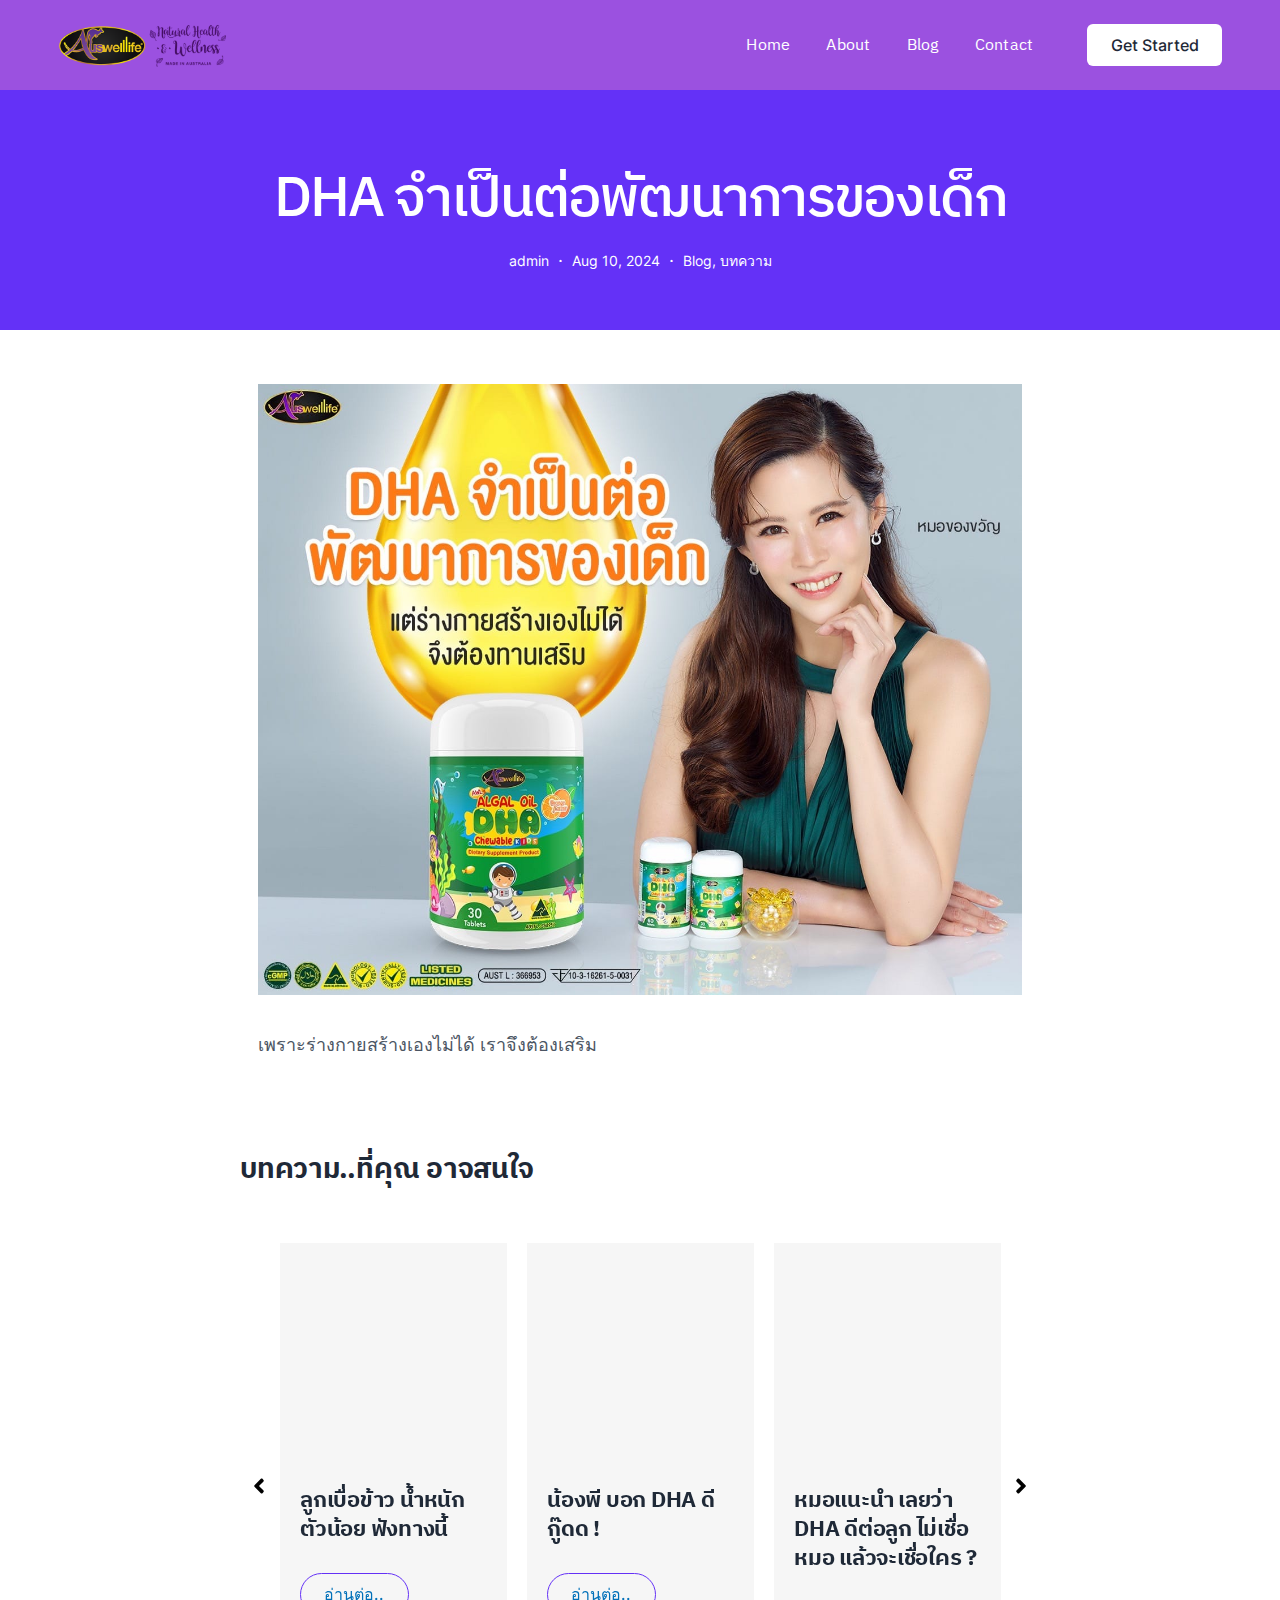
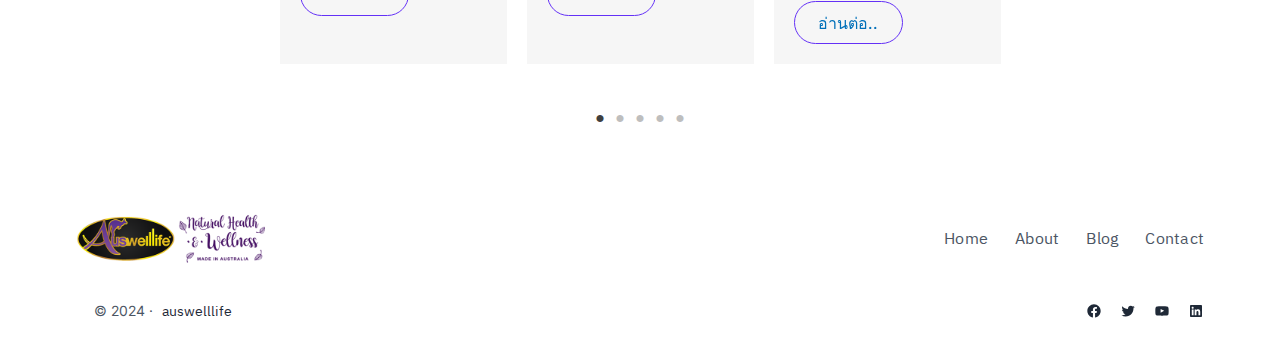
<file: importantdha/index.html>
<!DOCTYPE html>
<html lang="en-US">
<head>
	<meta charset="UTF-8" />
	<meta name="viewport" content="width=device-width, initial-scale=1" />
<meta name='robots' content="index, follow, max-image-preview:large, max-snippet:-1, max-video-preview:-1" />

	<!-- This site is optimized with the Yoast SEO Premium plugin v25.4 (Yoast SEO v25.5) - https://yoast.com/wordpress/plugins/seo/ -->
	<link rel="canonical" href="/importantdha/" />
	<meta property="og:locale" content="en_US" />
	<meta property="og:type" content="article" />
	<meta property="og:title" content="DHA จำเป็นต่อพัฒนาการของเด็ก" />
	<meta property="og:description" content="เพราะร่างกายสร้างเองไม่ได้ เราจึงต้องเสริม" />
	<meta property="og:url" content="/importantdha/" />
	<meta property="og:site_name" content="auswelllife" />
	<meta property="article:published_time" content="2024-08-10T06:57:09+00:00" />
	<meta property="article:modified_time" content="2024-08-10T15:02:04+00:00" />
	<meta property="og:image" content="/wp-content/uploads/2024/08/dha.jpg" />
	<meta property="og:image:width" content="1350" />
	<meta property="og:image:height" content="1080" />
	<meta property="og:image:type" content="image/jpeg" />
	<meta name="author" content="admin" />
	<meta name="twitter:card" content="summary_large_image" />
	<meta name="twitter:label1" content="Written by" />
	<meta name="twitter:data1" content="admin" />
	<script type="application/ld+json" class="yoast-schema-graph">{"@context":"https://schema.org","@graph":[{"@type":"WebPage","@id":"/importantdha/","url":"/importantdha/","name":"DHA จำเป็นต่อพัฒนาการของเด็ก - auswelllife","isPartOf":{"@id":"/#website"},"primaryImageOfPage":{"@id":"/importantdha/#primaryimage"},"image":{"@id":"/importantdha/#primaryimage"},"thumbnailUrl":"/wp-content/uploads/2024/08/dha.jpg","datePublished":"2024-08-10T06:57:09+00:00","dateModified":"2024-08-10T15:02:04+00:00","author":{"@id":"/#/schema/person/bad213b554569b507648b7c807ec2032"},"breadcrumb":{"@id":"/importantdha/#breadcrumb"},"inLanguage":"en-US","potentialAction":[{"@type":"ReadAction","target":["/importantdha/"]}]},{"@type":"ImageObject","inLanguage":"en-US","@id":"/importantdha/#primaryimage","url":"/wp-content/uploads/2024/08/dha.jpg","contentUrl":"/wp-content/uploads/2024/08/dha.jpg","width":1350,"height":1080},{"@type":"BreadcrumbList","@id":"/importantdha/#breadcrumb","itemListElement":[{"@type":"ListItem","position":1,"name":"Home","item":"/"},{"@type":"ListItem","position":2,"name":"Blog","item":"/blog/"},{"@type":"ListItem","position":3,"name":"DHA จำเป็นต่อพัฒนาการของเด็ก"}]},{"@type":"WebSite","@id":"/#website","url":"/","name":"auswelllife","description":"","potentialAction":[{"@type":"SearchAction","target":{"@type":"EntryPoint","urlTemplate":"/?s={search_term_string}"},"query-input":{"@type":"PropertyValueSpecification","valueRequired":true,"valueName":"search_term_string"}}],"inLanguage":"en-US"},{"@type":"Person","@id":"/#/schema/person/bad213b554569b507648b7c807ec2032","name":"admin","image":{"@type":"ImageObject","inLanguage":"en-US","@id":"/#/schema/person/image/","url":"https://secure.gravatar.com/avatar/729ae85bf62b9917e93538db2f2688ca?s=96&d=mm&r=g","contentUrl":"https://secure.gravatar.com/avatar/729ae85bf62b9917e93538db2f2688ca?s=96&d=mm&r=g","caption":"admin"},"sameAs":[""],"url":"/author/adminta/"}]}</script>
	<!-- / Yoast SEO Premium plugin. -->


<title>DHA จำเป็นต่อพัฒนาการของเด็ก - auswelllife</title>
<link rel="alternate" type="application/rss+xml" title="auswelllife &raquo; Feed" href="/feed/" />
<link rel="alternate" type="application/rss+xml" title="auswelllife &raquo; Comments Feed" href="/comments/feed/" />
<link rel="alternate" type="application/rss+xml" title="auswelllife &raquo; DHA จำเป็นต่อพัฒนาการของเด็ก Comments Feed" href="/importantdha/feed/" />
<script>
window._wpemojiSettings = {"baseUrl":"https:\/\/s.w.org\/images\/core\/emoji\/15.0.3\/72x72\/","ext":".png","svgUrl":"https:\/\/s.w.org\/images\/core\/emoji\/15.0.3\/svg\/","svgExt":".svg","source":{"concatemoji":"\/wp-includes\/js\/wp-emoji-release.min.js?ver=6.6.1"}};
/*! This file is auto-generated */
!function(i,n){var o,s,e;function c(e){try{var t={supportTests:e,timestamp:(new Date).valueOf()};sessionStorage.setItem(o,JSON.stringify(t))}catch(e){}}function p(e,t,n){e.clearRect(0,0,e.canvas.width,e.canvas.height),e.fillText(t,0,0);var t=new Uint32Array(e.getImageData(0,0,e.canvas.width,e.canvas.height).data),r=(e.clearRect(0,0,e.canvas.width,e.canvas.height),e.fillText(n,0,0),new Uint32Array(e.getImageData(0,0,e.canvas.width,e.canvas.height).data));return t.every(function(e,t){return e===r[t]})}function u(e,t,n){switch(t){case"flag":return n(e,"\ud83c\udff3\ufe0f\u200d\u26a7\ufe0f","\ud83c\udff3\ufe0f\u200b\u26a7\ufe0f")?!1:!n(e,"\ud83c\uddfa\ud83c\uddf3","\ud83c\uddfa\u200b\ud83c\uddf3")&&!n(e,"\ud83c\udff4\udb40\udc67\udb40\udc62\udb40\udc65\udb40\udc6e\udb40\udc67\udb40\udc7f","\ud83c\udff4\u200b\udb40\udc67\u200b\udb40\udc62\u200b\udb40\udc65\u200b\udb40\udc6e\u200b\udb40\udc67\u200b\udb40\udc7f");case"emoji":return!n(e,"\ud83d\udc26\u200d\u2b1b","\ud83d\udc26\u200b\u2b1b")}return!1}function f(e,t,n){var r="undefined"!=typeof WorkerGlobalScope&&self instanceof WorkerGlobalScope?new OffscreenCanvas(300,150):i.createElement("canvas"),a=r.getContext("2d",{willReadFrequently:!0}),o=(a.textBaseline="top",a.font="600 32px Arial",{});return e.forEach(function(e){o[e]=t(a,e,n)}),o}function t(e){var t=i.createElement("script");t.src=e,t.defer=!0,i.head.appendChild(t)}"undefined"!=typeof Promise&&(o="wpEmojiSettingsSupports",s=["flag","emoji"],n.supports={everything:!0,everythingExceptFlag:!0},e=new Promise(function(e){i.addEventListener("DOMContentLoaded",e,{once:!0})}),new Promise(function(t){var n=function(){try{var e=JSON.parse(sessionStorage.getItem(o));if("object"==typeof e&&"number"==typeof e.timestamp&&(new Date).valueOf()<e.timestamp+604800&&"object"==typeof e.supportTests)return e.supportTests}catch(e){}return null}();if(!n){if("undefined"!=typeof Worker&&"undefined"!=typeof OffscreenCanvas&&"undefined"!=typeof URL&&URL.createObjectURL&&"undefined"!=typeof Blob)try{var e="postMessage("+f.toString()+"("+[JSON.stringify(s),u.toString(),p.toString()].join(",")+"));",r=new Blob([e],{type:"text/javascript"}),a=new Worker(URL.createObjectURL(r),{name:"wpTestEmojiSupports"});return void(a.onmessage=function(e){c(n=e.data),a.terminate(),t(n)})}catch(e){}c(n=f(s,u,p))}t(n)}).then(function(e){for(var t in e)n.supports[t]=e[t],n.supports.everything=n.supports.everything&&n.supports[t],"flag"!==t&&(n.supports.everythingExceptFlag=n.supports.everythingExceptFlag&&n.supports[t]);n.supports.everythingExceptFlag=n.supports.everythingExceptFlag&&!n.supports.flag,n.DOMReady=!1,n.readyCallback=function(){n.DOMReady=!0}}).then(function(){return e}).then(function(){var e;n.supports.everything||(n.readyCallback(),(e=n.source||{}).concatemoji?t(e.concatemoji):e.wpemoji&&e.twemoji&&(t(e.twemoji),t(e.wpemoji)))}))}((window,document),window._wpemojiSettings);
</script>
<style id='wp-block-image-inline-css'>
.wp-block-image img{box-sizing:border-box;height:auto;max-width:100%;vertical-align:bottom}.wp-block-image[style*=border-radius] img,.wp-block-image[style*=border-radius]>a{border-radius:inherit}.wp-block-image.has-custom-border img{box-sizing:border-box}.wp-block-image.aligncenter{text-align:center}.wp-block-image.alignfull img,.wp-block-image.alignwide img{height:auto;width:100%}.wp-block-image .aligncenter,.wp-block-image .alignleft,.wp-block-image .alignright,.wp-block-image.aligncenter,.wp-block-image.alignleft,.wp-block-image.alignright{display:table}.wp-block-image .aligncenter>figcaption,.wp-block-image .alignleft>figcaption,.wp-block-image .alignright>figcaption,.wp-block-image.aligncenter>figcaption,.wp-block-image.alignleft>figcaption,.wp-block-image.alignright>figcaption{caption-side:bottom;display:table-caption}.wp-block-image .alignleft{float:left;margin:.5em 1em .5em 0}.wp-block-image .alignright{float:right;margin:.5em 0 .5em 1em}.wp-block-image .aligncenter{margin-left:auto;margin-right:auto}.wp-block-image :where(figcaption){margin-bottom:1em;margin-top:.5em}.wp-block-image.is-style-circle-mask img{border-radius:9999px}@supports ((-webkit-mask-image:none) or (mask-image:none)) or (-webkit-mask-image:none){.wp-block-image.is-style-circle-mask img{border-radius:0;-webkit-mask-image:url('data:image/svg+xml;utf8,<svg viewBox="0 0 100 100" xmlns="http://www.w3.org/2000/svg"><circle cx="50" cy="50" r="50"/></svg>');mask-image:url('data:image/svg+xml;utf8,<svg viewBox="0 0 100 100" xmlns="http://www.w3.org/2000/svg"><circle cx="50" cy="50" r="50"/></svg>');mask-mode:alpha;-webkit-mask-position:center;mask-position:center;-webkit-mask-repeat:no-repeat;mask-repeat:no-repeat;-webkit-mask-size:contain;mask-size:contain}}:root :where(.wp-block-image.is-style-rounded img,.wp-block-image .is-style-rounded img){border-radius:9999px}.wp-block-image figure{margin:0}.wp-lightbox-container{display:flex;flex-direction:column;position:relative}.wp-lightbox-container img{cursor:zoom-in}.wp-lightbox-container img:hover+button{opacity:1}.wp-lightbox-container button{align-items:center;-webkit-backdrop-filter:blur(16px) saturate(180%);backdrop-filter:blur(16px) saturate(180%);background-color:#5a5a5a40;border:none;border-radius:4px;cursor:zoom-in;display:flex;height:20px;justify-content:center;opacity:0;padding:0;position:absolute;right:16px;text-align:center;top:16px;transition:opacity .2s ease;width:20px;z-index:100}.wp-lightbox-container button:focus-visible{outline:3px auto #5a5a5a40;outline:3px auto -webkit-focus-ring-color;outline-offset:3px}.wp-lightbox-container button:hover{cursor:pointer;opacity:1}.wp-lightbox-container button:focus{opacity:1}.wp-lightbox-container button:focus,.wp-lightbox-container button:hover,.wp-lightbox-container button:not(:hover):not(:active):not(.has-background){background-color:#5a5a5a40;border:none}.wp-lightbox-overlay{box-sizing:border-box;cursor:zoom-out;height:100vh;left:0;overflow:hidden;position:fixed;top:0;visibility:hidden;width:100%;z-index:100000}.wp-lightbox-overlay .close-button{align-items:center;cursor:pointer;display:flex;justify-content:center;min-height:40px;min-width:40px;padding:0;position:absolute;right:calc(env(safe-area-inset-right) + 16px);top:calc(env(safe-area-inset-top) + 16px);z-index:5000000}.wp-lightbox-overlay .close-button:focus,.wp-lightbox-overlay .close-button:hover,.wp-lightbox-overlay .close-button:not(:hover):not(:active):not(.has-background){background:none;border:none}.wp-lightbox-overlay .lightbox-image-container{height:var(--wp--lightbox-container-height);left:50%;overflow:hidden;position:absolute;top:50%;transform:translate(-50%,-50%);transform-origin:top left;width:var(--wp--lightbox-container-width);z-index:9999999999}.wp-lightbox-overlay .wp-block-image{align-items:center;box-sizing:border-box;display:flex;height:100%;justify-content:center;margin:0;position:relative;transform-origin:0 0;width:100%;z-index:3000000}.wp-lightbox-overlay .wp-block-image img{height:var(--wp--lightbox-image-height);min-height:var(--wp--lightbox-image-height);min-width:var(--wp--lightbox-image-width);width:var(--wp--lightbox-image-width)}.wp-lightbox-overlay .wp-block-image figcaption{display:none}.wp-lightbox-overlay button{background:none;border:none}.wp-lightbox-overlay .scrim{background-color:#fff;height:100%;opacity:.9;position:absolute;width:100%;z-index:2000000}.wp-lightbox-overlay.active{animation:turn-on-visibility .25s both;visibility:visible}.wp-lightbox-overlay.active img{animation:turn-on-visibility .35s both}.wp-lightbox-overlay.show-closing-animation:not(.active){animation:turn-off-visibility .35s both}.wp-lightbox-overlay.show-closing-animation:not(.active) img{animation:turn-off-visibility .25s both}@media (prefers-reduced-motion:no-preference){.wp-lightbox-overlay.zoom.active{animation:none;opacity:1;visibility:visible}.wp-lightbox-overlay.zoom.active .lightbox-image-container{animation:lightbox-zoom-in .4s}.wp-lightbox-overlay.zoom.active .lightbox-image-container img{animation:none}.wp-lightbox-overlay.zoom.active .scrim{animation:turn-on-visibility .4s forwards}.wp-lightbox-overlay.zoom.show-closing-animation:not(.active){animation:none}.wp-lightbox-overlay.zoom.show-closing-animation:not(.active) .lightbox-image-container{animation:lightbox-zoom-out .4s}.wp-lightbox-overlay.zoom.show-closing-animation:not(.active) .lightbox-image-container img{animation:none}.wp-lightbox-overlay.zoom.show-closing-animation:not(.active) .scrim{animation:turn-off-visibility .4s forwards}}@keyframes turn-on-visibility{0%{opacity:0}to{opacity:1}}@keyframes turn-off-visibility{0%{opacity:1;visibility:visible}99%{opacity:0;visibility:visible}to{opacity:0;visibility:hidden}}@keyframes lightbox-zoom-in{0%{transform:translate(calc((-100vw + var(--wp--lightbox-scrollbar-width))/2 + var(--wp--lightbox-initial-left-position)),calc(-50vh + var(--wp--lightbox-initial-top-position))) scale(var(--wp--lightbox-scale))}to{transform:translate(-50%,-50%) scale(1)}}@keyframes lightbox-zoom-out{0%{transform:translate(-50%,-50%) scale(1);visibility:visible}99%{visibility:visible}to{transform:translate(calc((-100vw + var(--wp--lightbox-scrollbar-width))/2 + var(--wp--lightbox-initial-left-position)),calc(-50vh + var(--wp--lightbox-initial-top-position))) scale(var(--wp--lightbox-scale));visibility:hidden}}
</style>
<style id='wp-block-image-theme-inline-css'>
:root :where(.wp-block-image figcaption){color:#555;font-size:13px;text-align:center}.is-dark-theme :root :where(.wp-block-image figcaption){color:#ffffffa6}.wp-block-image{margin:0 0 1em}
</style>
<style id='wp-block-navigation-link-inline-css'>
.wp-block-navigation .wp-block-navigation-item__label{overflow-wrap:break-word}.wp-block-navigation .wp-block-navigation-item__description{display:none}.link-ui-tools{border-top:1px solid #f0f0f0;padding:8px}.link-ui-block-inserter{padding-top:8px}.link-ui-block-inserter__back{margin-left:8px;text-transform:uppercase}
</style>
<link rel='stylesheet' id='wp-block-navigation-css' href="/wp-includes/blocks/navigation/style.min.css?ver=6.6.1" media='all' />
<style id='wp-block-button-inline-css'>
.wp-block-button__link{box-sizing:border-box;cursor:pointer;display:inline-block;text-align:center;word-break:break-word}.wp-block-button__link.aligncenter{text-align:center}.wp-block-button__link.alignright{text-align:right}:where(.wp-block-button__link){border-radius:9999px;box-shadow:none;padding:calc(.667em + 2px) calc(1.333em + 2px);text-decoration:none}.wp-block-button[style*=text-decoration] .wp-block-button__link{text-decoration:inherit}.wp-block-buttons>.wp-block-button.has-custom-width{max-width:none}.wp-block-buttons>.wp-block-button.has-custom-width .wp-block-button__link{width:100%}.wp-block-buttons>.wp-block-button.has-custom-font-size .wp-block-button__link{font-size:inherit}.wp-block-buttons>.wp-block-button.wp-block-button__width-25{width:calc(25% - var(--wp--style--block-gap, .5em)*.75)}.wp-block-buttons>.wp-block-button.wp-block-button__width-50{width:calc(50% - var(--wp--style--block-gap, .5em)*.5)}.wp-block-buttons>.wp-block-button.wp-block-button__width-75{width:calc(75% - var(--wp--style--block-gap, .5em)*.25)}.wp-block-buttons>.wp-block-button.wp-block-button__width-100{flex-basis:100%;width:100%}.wp-block-buttons.is-vertical>.wp-block-button.wp-block-button__width-25{width:25%}.wp-block-buttons.is-vertical>.wp-block-button.wp-block-button__width-50{width:50%}.wp-block-buttons.is-vertical>.wp-block-button.wp-block-button__width-75{width:75%}.wp-block-button.is-style-squared,.wp-block-button__link.wp-block-button.is-style-squared{border-radius:0}.wp-block-button.no-border-radius,.wp-block-button__link.no-border-radius{border-radius:0!important}:root :where(.wp-block-button .wp-block-button__link.is-style-outline),:root :where(.wp-block-button.is-style-outline>.wp-block-button__link){border:2px solid;padding:.667em 1.333em}:root :where(.wp-block-button .wp-block-button__link.is-style-outline:not(.has-text-color)),:root :where(.wp-block-button.is-style-outline>.wp-block-button__link:not(.has-text-color)){color:currentColor}:root :where(.wp-block-button .wp-block-button__link.is-style-outline:not(.has-background)),:root :where(.wp-block-button.is-style-outline>.wp-block-button__link:not(.has-background)){background-color:initial;background-image:none}

			div.is-style-swt-button-secondary .wp-element-button {
                color: var(--wp--preset--color--body);
				background: var(--wp--preset--color--surface);
			}

            div.is-style-swt-button-secondary .wp-element-button:hover {
                color: var(--wp--preset--color--body);
				background: var(--wp--preset--color--surface);
			}
		

			div.is-style-swt-button-inverse .wp-element-button {
                color: #1F2937;
				background: #fff;
			}

            div.is-style-swt-button-inverse .wp-element-button:hover {
                color: #1F2937;
				background: #fff;
			}
		
</style>
<style id='wp-block-buttons-inline-css'>
.wp-block-buttons.is-vertical{flex-direction:column}.wp-block-buttons.is-vertical>.wp-block-button:last-child{margin-bottom:0}.wp-block-buttons>.wp-block-button{display:inline-block;margin:0}.wp-block-buttons.is-content-justification-left{justify-content:flex-start}.wp-block-buttons.is-content-justification-left.is-vertical{align-items:flex-start}.wp-block-buttons.is-content-justification-center{justify-content:center}.wp-block-buttons.is-content-justification-center.is-vertical{align-items:center}.wp-block-buttons.is-content-justification-right{justify-content:flex-end}.wp-block-buttons.is-content-justification-right.is-vertical{align-items:flex-end}.wp-block-buttons.is-content-justification-space-between{justify-content:space-between}.wp-block-buttons.aligncenter{text-align:center}.wp-block-buttons:not(.is-content-justification-space-between,.is-content-justification-right,.is-content-justification-left,.is-content-justification-center) .wp-block-button.aligncenter{margin-left:auto;margin-right:auto;width:100%}.wp-block-buttons[style*=text-decoration] .wp-block-button,.wp-block-buttons[style*=text-decoration] .wp-block-button__link{text-decoration:inherit}.wp-block-buttons.has-custom-font-size .wp-block-button__link{font-size:inherit}.wp-block-button.aligncenter{text-align:center}
</style>
<style id='wp-block-group-inline-css'>
.wp-block-group{box-sizing:border-box}:where(.wp-block-group.wp-block-group-is-layout-constrained){position:relative}
</style>
<style id='wp-block-group-theme-inline-css'>
:where(.wp-block-group.has-background){padding:1.25em 2.375em}
</style>
<style id='wp-block-template-part-theme-inline-css'>
:root :where(.wp-block-template-part.has-background){margin-bottom:0;margin-top:0;padding:1.25em 2.375em}
</style>
<style id='wp-block-post-title-inline-css'>
.wp-block-post-title{box-sizing:border-box;word-break:break-word}.wp-block-post-title a{display:inline-block}
</style>
<style id='wp-block-post-author-inline-css'>
.wp-block-post-author{display:flex;flex-wrap:wrap}.wp-block-post-author__byline{font-size:.5em;margin-bottom:0;margin-top:0;width:100%}.wp-block-post-author__avatar{margin-right:1em}.wp-block-post-author__bio{font-size:.7em;margin-bottom:.7em}.wp-block-post-author__content{flex-basis:0;flex-grow:1}.wp-block-post-author__name{margin:0}

        
        .is-style-swt-post-author-simple {
            flex-wrap: inherit;
        }

        .is-style-swt-post-author-simple .wp-block-post-author__avatar  {
            margin-right: 1.8em;
        }

        .is-style-swt-post-author-simple .avatar  {
                width: 95px;
                height: 95px;
                object-fit: cover;
                border-radius: var(--wp--custom--border-radius--full);
			}

            .is-style-swt-post-author-simple .wp-block-post-author__name {
                font-size: var(--wp--preset--font-size--medium);
                font-weight: var(--wp--custom--font-weight--semi-bold);
                color: var(--wp--preset--color--heading);
                line-height: var(--wp--custom--line-height--initial);
                text-transform: capitalize;
                width: 100%;
			}

            .is-style-swt-post-author-simple .wp-block-post-author__bio {
                margin-top: 10px;
                font-size: var(--wp--preset--font-size--small);
			}

            .is-style-swt-post-author-simple .wp-block-post-author__content {
                display: flex;
                align-items: center;
                flex-wrap: wrap;
                flex-direction: column;
                justify-content: center;
                flex-basis: inherit;
                flex-grow: inherit;
			}
		
</style>
<style id='wp-block-paragraph-inline-css'>
.is-small-text{font-size:.875em}.is-regular-text{font-size:1em}.is-large-text{font-size:2.25em}.is-larger-text{font-size:3em}.has-drop-cap:not(:focus):first-letter{float:left;font-size:8.4em;font-style:normal;font-weight:100;line-height:.68;margin:.05em .1em 0 0;text-transform:uppercase}body.rtl .has-drop-cap:not(:focus):first-letter{float:none;margin-left:.1em}p.has-drop-cap.has-background{overflow:hidden}:root :where(p.has-background){padding:1.25em 2.375em}:where(p.has-text-color:not(.has-link-color)) a{color:inherit}p.has-text-align-left[style*="writing-mode:vertical-lr"],p.has-text-align-right[style*="writing-mode:vertical-rl"]{rotate:180deg}
</style>
<style id='wp-block-post-date-inline-css'>
.wp-block-post-date{box-sizing:border-box}
</style>
<style id='wp-block-post-terms-inline-css'>
.wp-block-post-terms{box-sizing:border-box}.wp-block-post-terms .wp-block-post-terms__separator{white-space:pre-wrap}

			.wp-block-post-terms.is-style-swt-post-terms-pill a {
				display: inline-block;
				font-size: var(--wp--preset--font-size--x-small);
				padding: 6px 12px;
				border-radius: var(--wp--custom--border-radius--full);
				color: var(--wp--preset--color--body);
				background-color: var(--wp--preset--color--outline);
				margin-right: var(--wp--preset--spacing--xx-small);
				margin-top: var(--wp--preset--spacing--xxx-small);
				margin-bottom: var(--wp--preset--spacing--xxx-small);
				line-height: var(--wp--custom--line-height--initial);
			}

			.is-style-swt-post-terms-pill .wp-block-post-terms__separator {
				display: none;
			}
		
</style>
<style id='wp-block-post-featured-image-inline-css'>
.wp-block-post-featured-image{margin-left:0;margin-right:0}.wp-block-post-featured-image a{display:block;height:100%}.wp-block-post-featured-image img{box-sizing:border-box;height:auto;max-width:100%;vertical-align:bottom;width:100%}.wp-block-post-featured-image.alignfull img,.wp-block-post-featured-image.alignwide img{width:100%}.wp-block-post-featured-image .wp-block-post-featured-image__overlay.has-background-dim{background-color:#000;inset:0;position:absolute}.wp-block-post-featured-image{position:relative}.wp-block-post-featured-image .wp-block-post-featured-image__overlay.has-background-gradient{background-color:initial}.wp-block-post-featured-image .wp-block-post-featured-image__overlay.has-background-dim-0{opacity:0}.wp-block-post-featured-image .wp-block-post-featured-image__overlay.has-background-dim-10{opacity:.1}.wp-block-post-featured-image .wp-block-post-featured-image__overlay.has-background-dim-20{opacity:.2}.wp-block-post-featured-image .wp-block-post-featured-image__overlay.has-background-dim-30{opacity:.3}.wp-block-post-featured-image .wp-block-post-featured-image__overlay.has-background-dim-40{opacity:.4}.wp-block-post-featured-image .wp-block-post-featured-image__overlay.has-background-dim-50{opacity:.5}.wp-block-post-featured-image .wp-block-post-featured-image__overlay.has-background-dim-60{opacity:.6}.wp-block-post-featured-image .wp-block-post-featured-image__overlay.has-background-dim-70{opacity:.7}.wp-block-post-featured-image .wp-block-post-featured-image__overlay.has-background-dim-80{opacity:.8}.wp-block-post-featured-image .wp-block-post-featured-image__overlay.has-background-dim-90{opacity:.9}.wp-block-post-featured-image .wp-block-post-featured-image__overlay.has-background-dim-100{opacity:1}.wp-block-post-featured-image:where(.alignleft,.alignright){width:100%}
</style>
<style id='wp-block-heading-inline-css'>
h1.has-background,h2.has-background,h3.has-background,h4.has-background,h5.has-background,h6.has-background{padding:1.25em 2.375em}h1.has-text-align-left[style*=writing-mode]:where([style*=vertical-lr]),h1.has-text-align-right[style*=writing-mode]:where([style*=vertical-rl]),h2.has-text-align-left[style*=writing-mode]:where([style*=vertical-lr]),h2.has-text-align-right[style*=writing-mode]:where([style*=vertical-rl]),h3.has-text-align-left[style*=writing-mode]:where([style*=vertical-lr]),h3.has-text-align-right[style*=writing-mode]:where([style*=vertical-rl]),h4.has-text-align-left[style*=writing-mode]:where([style*=vertical-lr]),h4.has-text-align-right[style*=writing-mode]:where([style*=vertical-rl]),h5.has-text-align-left[style*=writing-mode]:where([style*=vertical-lr]),h5.has-text-align-right[style*=writing-mode]:where([style*=vertical-rl]),h6.has-text-align-left[style*=writing-mode]:where([style*=vertical-lr]),h6.has-text-align-right[style*=writing-mode]:where([style*=vertical-rl]){rotate:180deg}
</style>
<style id='wp-block-site-title-inline-css'>
:root :where(.wp-block-site-title a){color:inherit}
</style>
<link rel='stylesheet' id='wp-block-social-links-css' href="/wp-includes/blocks/social-links/style.min.css?ver=6.6.1" media='all' />
<style id='wp-emoji-styles-inline-css'>

	img.wp-smiley, img.emoji {
		display: inline !important;
		border: none !important;
		box-shadow: none !important;
		height: 1em !important;
		width: 1em !important;
		margin: 0 0.07em !important;
		vertical-align: -0.1em !important;
		background: none !important;
		padding: 0 !important;
	}
</style>
<style id='wp-block-library-inline-css'>
:root{--wp-admin-theme-color:#007cba;--wp-admin-theme-color--rgb:0,124,186;--wp-admin-theme-color-darker-10:#006ba1;--wp-admin-theme-color-darker-10--rgb:0,107,161;--wp-admin-theme-color-darker-20:#005a87;--wp-admin-theme-color-darker-20--rgb:0,90,135;--wp-admin-border-width-focus:2px;--wp-block-synced-color:#7a00df;--wp-block-synced-color--rgb:122,0,223;--wp-bound-block-color:var(--wp-block-synced-color)}@media (min-resolution:192dpi){:root{--wp-admin-border-width-focus:1.5px}}.wp-element-button{cursor:pointer}:root{--wp--preset--font-size--normal:16px;--wp--preset--font-size--huge:42px}:root .has-very-light-gray-background-color{background-color:#eee}:root .has-very-dark-gray-background-color{background-color:#313131}:root .has-very-light-gray-color{color:#eee}:root .has-very-dark-gray-color{color:#313131}:root .has-vivid-green-cyan-to-vivid-cyan-blue-gradient-background{background:linear-gradient(135deg,#00d084,#0693e3)}:root .has-purple-crush-gradient-background{background:linear-gradient(135deg,#34e2e4,#4721fb 50%,#ab1dfe)}:root .has-hazy-dawn-gradient-background{background:linear-gradient(135deg,#faaca8,#dad0ec)}:root .has-subdued-olive-gradient-background{background:linear-gradient(135deg,#fafae1,#67a671)}:root .has-atomic-cream-gradient-background{background:linear-gradient(135deg,#fdd79a,#004a59)}:root .has-nightshade-gradient-background{background:linear-gradient(135deg,#330968,#31cdcf)}:root .has-midnight-gradient-background{background:linear-gradient(135deg,#020381,#2874fc)}.has-regular-font-size{font-size:1em}.has-larger-font-size{font-size:2.625em}.has-normal-font-size{font-size:var(--wp--preset--font-size--normal)}.has-huge-font-size{font-size:var(--wp--preset--font-size--huge)}.has-text-align-center{text-align:center}.has-text-align-left{text-align:left}.has-text-align-right{text-align:right}#end-resizable-editor-section{display:none}.aligncenter{clear:both}.items-justified-left{justify-content:flex-start}.items-justified-center{justify-content:center}.items-justified-right{justify-content:flex-end}.items-justified-space-between{justify-content:space-between}.screen-reader-text{border:0;clip:rect(1px,1px,1px,1px);clip-path:inset(50%);height:1px;margin:-1px;overflow:hidden;padding:0;position:absolute;width:1px;word-wrap:normal!important}.screen-reader-text:focus{background-color:#ddd;clip:auto!important;clip-path:none;color:#444;display:block;font-size:1em;height:auto;left:5px;line-height:normal;padding:15px 23px 14px;text-decoration:none;top:5px;width:auto;z-index:100000}html :where(.has-border-color){border-style:solid}html :where([style*=border-top-color]){border-top-style:solid}html :where([style*=border-right-color]){border-right-style:solid}html :where([style*=border-bottom-color]){border-bottom-style:solid}html :where([style*=border-left-color]){border-left-style:solid}html :where([style*=border-width]){border-style:solid}html :where([style*=border-top-width]){border-top-style:solid}html :where([style*=border-right-width]){border-right-style:solid}html :where([style*=border-bottom-width]){border-bottom-style:solid}html :where([style*=border-left-width]){border-left-style:solid}html :where(img[class*=wp-image-]){height:auto;max-width:100%}:where(figure){margin:0 0 1em}html :where(.is-position-sticky){--wp-admin--admin-bar--position-offset:var(--wp-admin--admin-bar--height,0px)}@media screen and (max-width:600px){html :where(.is-position-sticky){--wp-admin--admin-bar--position-offset:0px}}
</style>
<link rel='stylesheet' id='spectra-one-editor-css' href="/wp-content/themes/spectra-one/assets/css/minified/editor.min.css?ver=1.1.7" media='all' />
<style id='global-styles-inline-css'>
:root{--wp--preset--aspect-ratio--square: 1;--wp--preset--aspect-ratio--4-3: 4/3;--wp--preset--aspect-ratio--3-4: 3/4;--wp--preset--aspect-ratio--3-2: 3/2;--wp--preset--aspect-ratio--2-3: 2/3;--wp--preset--aspect-ratio--16-9: 16/9;--wp--preset--aspect-ratio--9-16: 9/16;--wp--preset--color--black: #000000;--wp--preset--color--cyan-bluish-gray: #abb8c3;--wp--preset--color--white: #ffffff;--wp--preset--color--pale-pink: #f78da7;--wp--preset--color--vivid-red: #cf2e2e;--wp--preset--color--luminous-vivid-orange: #ff6900;--wp--preset--color--luminous-vivid-amber: #fcb900;--wp--preset--color--light-green-cyan: #7bdcb5;--wp--preset--color--vivid-green-cyan: #00d084;--wp--preset--color--pale-cyan-blue: #8ed1fc;--wp--preset--color--vivid-cyan-blue: #0693e3;--wp--preset--color--vivid-purple: #9b51e0;--wp--preset--color--primary: #6431F6;--wp--preset--color--secondary: #7345F7;--wp--preset--color--heading: #1F2937;--wp--preset--color--body: #4B5563;--wp--preset--color--background: #FFFFFF;--wp--preset--color--tertiary: #F6EBFE;--wp--preset--color--quaternary: #FFFBEB;--wp--preset--color--surface: #F8FAFC;--wp--preset--color--foreground: #6431F7;--wp--preset--color--outline: #E6E9EF;--wp--preset--color--neutral: #6E7787;--wp--preset--color--transparent: transparent;--wp--preset--color--current-color: currentColor;--wp--preset--color--inherit: inherit;--wp--preset--gradient--vivid-cyan-blue-to-vivid-purple: linear-gradient(135deg,rgba(6,147,227,1) 0%,rgb(155,81,224) 100%);--wp--preset--gradient--light-green-cyan-to-vivid-green-cyan: linear-gradient(135deg,rgb(122,220,180) 0%,rgb(0,208,130) 100%);--wp--preset--gradient--luminous-vivid-amber-to-luminous-vivid-orange: linear-gradient(135deg,rgba(252,185,0,1) 0%,rgba(255,105,0,1) 100%);--wp--preset--gradient--luminous-vivid-orange-to-vivid-red: linear-gradient(135deg,rgba(255,105,0,1) 0%,rgb(207,46,46) 100%);--wp--preset--gradient--very-light-gray-to-cyan-bluish-gray: linear-gradient(135deg,rgb(238,238,238) 0%,rgb(169,184,195) 100%);--wp--preset--gradient--cool-to-warm-spectrum: linear-gradient(135deg,rgb(74,234,220) 0%,rgb(151,120,209) 20%,rgb(207,42,186) 40%,rgb(238,44,130) 60%,rgb(251,105,98) 80%,rgb(254,248,76) 100%);--wp--preset--gradient--blush-light-purple: linear-gradient(135deg,rgb(255,206,236) 0%,rgb(152,150,240) 100%);--wp--preset--gradient--blush-bordeaux: linear-gradient(135deg,rgb(254,205,165) 0%,rgb(254,45,45) 50%,rgb(107,0,62) 100%);--wp--preset--gradient--luminous-dusk: linear-gradient(135deg,rgb(255,203,112) 0%,rgb(199,81,192) 50%,rgb(65,88,208) 100%);--wp--preset--gradient--pale-ocean: linear-gradient(135deg,rgb(255,245,203) 0%,rgb(182,227,212) 50%,rgb(51,167,181) 100%);--wp--preset--gradient--electric-grass: linear-gradient(135deg,rgb(202,248,128) 0%,rgb(113,206,126) 100%);--wp--preset--gradient--midnight: linear-gradient(135deg,rgb(2,3,129) 0%,rgb(40,116,252) 100%);--wp--preset--gradient--primary: linear-gradient(286.83deg, #931CF0 -1.55%, #4F2CDD 100%);;--wp--preset--font-size--small: clamp(14px, 1.6vw, 16px);--wp--preset--font-size--medium: clamp(16px, 1.8vw, 18px);--wp--preset--font-size--large: clamp(20px, 2.2vw, 22px);--wp--preset--font-size--x-large: clamp(24px, 3vw, 28px);--wp--preset--font-size--x-small: clamp(12px, 1.5vw, 14px);--wp--preset--font-size--xx-large: clamp(28px, 3.6vw, 36px);--wp--preset--font-size--xxx-large: clamp(32px, 3.6vw, 44px);--wp--preset--font-size--xxxx-large: clamp(40px, 6.6vw, 56px);--wp--preset--font-family--inter: "Inter", sans-serif;--wp--preset--spacing--20: 0.44rem;--wp--preset--spacing--30: 0.67rem;--wp--preset--spacing--40: 1rem;--wp--preset--spacing--50: 1.5rem;--wp--preset--spacing--60: 2.25rem;--wp--preset--spacing--70: 3.38rem;--wp--preset--spacing--80: 5.06rem;--wp--preset--spacing--xxx-small: calc(var(--wp--preset--font-size--medium,1rem)/4);--wp--preset--spacing--xx-small: calc(var(--wp--preset--font-size--medium,1rem)/2);--wp--preset--spacing--x-small: calc(var(--wp--preset--font-size--medium,1rem));--wp--preset--spacing--small: calc(var(--wp--preset--font-size--medium,1rem)*1.5);--wp--preset--spacing--medium: calc(var(--wp--preset--font-size--medium,1rem)*2);--wp--preset--spacing--large: calc(var(--wp--preset--font-size--medium,1rem)*3);--wp--preset--spacing--x-large: calc(var(--wp--preset--font-size--medium,1rem)*4);--wp--preset--spacing--xx-large: calc(var(--wp--preset--font-size--medium,1rem)*6);--wp--preset--shadow--natural: 6px 6px 9px rgba(0, 0, 0, 0.2);--wp--preset--shadow--deep: 12px 12px 50px rgba(0, 0, 0, 0.4);--wp--preset--shadow--sharp: 6px 6px 0px rgba(0, 0, 0, 0.2);--wp--preset--shadow--outlined: 6px 6px 0px -3px rgba(255, 255, 255, 1), 6px 6px rgba(0, 0, 0, 1);--wp--preset--shadow--crisp: 6px 6px 0px rgba(0, 0, 0, 1);--wp--custom--font-weight--black: 900;--wp--custom--font-weight--extra-bold: 800;--wp--custom--font-weight--bold: 700;--wp--custom--font-weight--semi-bold: 600;--wp--custom--font-weight--medium: 500;--wp--custom--font-weight--regular: 400;--wp--custom--font-weight--light: 300;--wp--custom--font-weight--extra-light: 200;--wp--custom--font-weight--thin: 100;--wp--custom--line-height--initial: 1;--wp--custom--line-height--xx-small: 1.2;--wp--custom--line-height--x-small: 1.3;--wp--custom--line-height--small: 1.4;--wp--custom--line-height--medium: 1.45;--wp--custom--line-height--large: 1.6;--wp--custom--border-radius--xx-small: 4px;--wp--custom--border-radius--x-small: 6px;--wp--custom--border-radius--small: 8px;--wp--custom--border-radius--medium: 12px;--wp--custom--border-radius--large: 16px;--wp--custom--border-radius--x-large: 20px;--wp--custom--border-radius--xx-large: 24px;--wp--custom--border-radius--full: 999px;--wp--custom--font-family--body: var(--wp--preset--font-family--inter);}:root { --wp--style--global--content-size: 764px;--wp--style--global--wide-size: 1164px; }:where(body) { margin: 0; }.wp-site-blocks { padding-top: var(--wp--style--root--padding-top); padding-bottom: var(--wp--style--root--padding-bottom); }.has-global-padding { padding-right: var(--wp--style--root--padding-right); padding-left: var(--wp--style--root--padding-left); }.has-global-padding > .alignfull { margin-right: calc(var(--wp--style--root--padding-right) * -1); margin-left: calc(var(--wp--style--root--padding-left) * -1); }.has-global-padding :where(:not(.alignfull.is-layout-flow) > .has-global-padding:not(.wp-block-block, .alignfull)) { padding-right: 0; padding-left: 0; }.has-global-padding :where(:not(.alignfull.is-layout-flow) > .has-global-padding:not(.wp-block-block, .alignfull)) > .alignfull { margin-left: 0; margin-right: 0; }.wp-site-blocks > .alignleft { float: left; margin-right: 2em; }.wp-site-blocks > .alignright { float: right; margin-left: 2em; }.wp-site-blocks > .aligncenter { justify-content: center; margin-left: auto; margin-right: auto; }:where(.wp-site-blocks) > * { margin-block-start: var(--wp--preset--spacing--x-small); margin-block-end: 0; }:where(.wp-site-blocks) > :first-child { margin-block-start: 0; }:where(.wp-site-blocks) > :last-child { margin-block-end: 0; }:root { --wp--style--block-gap: var(--wp--preset--spacing--x-small); }.is-layout-flow  > :first-child{margin-block-start: 0;}.is-layout-flow  > :last-child{margin-block-end: 0;}.is-layout-flow  > *{margin-block-start: var(--wp--preset--spacing--x-small);margin-block-end: 0;}.is-layout-constrained  > :first-child{margin-block-start: 0;}.is-layout-constrained  > :last-child{margin-block-end: 0;}.is-layout-constrained  > *{margin-block-start: var(--wp--preset--spacing--x-small);margin-block-end: 0;}.is-layout-flex {gap: var(--wp--preset--spacing--x-small);}.is-layout-grid {gap: var(--wp--preset--spacing--x-small);}.is-layout-flow > .alignleft{float: left;margin-inline-start: 0;margin-inline-end: 2em;}.is-layout-flow > .alignright{float: right;margin-inline-start: 2em;margin-inline-end: 0;}.is-layout-flow > .aligncenter{margin-left: auto !important;margin-right: auto !important;}.is-layout-constrained > .alignleft{float: left;margin-inline-start: 0;margin-inline-end: 2em;}.is-layout-constrained > .alignright{float: right;margin-inline-start: 2em;margin-inline-end: 0;}.is-layout-constrained > .aligncenter{margin-left: auto !important;margin-right: auto !important;}.is-layout-constrained > :where(:not(.alignleft):not(.alignright):not(.alignfull)){max-width: var(--wp--style--global--content-size);margin-left: auto !important;margin-right: auto !important;}.is-layout-constrained > .alignwide{max-width: var(--wp--style--global--wide-size);}body .is-layout-flex{display: flex;}.is-layout-flex{flex-wrap: wrap;align-items: center;}.is-layout-flex > :is(*, div){margin: 0;}body .is-layout-grid{display: grid;}.is-layout-grid > :is(*, div){margin: 0;}:root :where(body){background-color: var(--wp--preset--color--background);color: var(--wp--preset--color--body);font-family: var(--wp--custom--font-family--body);font-size: var(--wp--preset--font-size--medium);font-weight: var(--wp--custom--font-weight--regular);line-height: var(--wp--custom--line-height--large);--wp--style--root--padding-top: 0px;--wp--style--root--padding-right: 0px;--wp--style--root--padding-bottom: 0px;--wp--style--root--padding-left: 0px;}a:where(:not(.wp-element-button)){color: var(--wp--preset--color--primary);text-decoration: none;}:root :where(a:where(:not(.wp-element-button)):hover){color: var(--wp--preset--color--secondary);}h1, h2, h3, h4, h5, h6{color: var(--wp--preset--color--heading);}h1{font-size: var(--wp--preset--font-size--xxxx-large);font-weight: var(--wp--custom--font-weight--medium);letter-spacing: -2px;line-height: var(--wp--custom--line-height--xx-small);margin-bottom: var(--wp--preset--spacing--small);}h2{font-size: var(--wp--preset--font-size--xxx-large);font-weight: var(--wp--custom--font-weight--medium);letter-spacing: -1px;line-height: var(--wp--custom--line-height--xx-small);margin-top: var(--wp--preset--spacing--medium);margin-bottom: var(--wp--preset--spacing--x-small);}h3{font-size: var(--wp--preset--font-size--xx-large);font-weight: var(--wp--custom--font-weight--medium);letter-spacing: -0.5px;line-height: var(--wp--custom--line-height--x-small);margin-top: var(--wp--preset--spacing--medium);margin-bottom: var(--wp--preset--spacing--x-small);}h4{font-size: var(--wp--preset--font-size--x-large);font-weight: var(--wp--custom--font-weight--semi-bold);letter-spacing: -0.25px;line-height: var(--wp--custom--line-height--x-small);margin-top: var(--wp--preset--spacing--small);margin-bottom: var(--wp--preset--spacing--xx-small);}h5{font-size: var(--wp--preset--font-size--large);font-weight: var(--wp--custom--font-weight--semi-bold);line-height: var(--wp--custom--line-height--medium);margin-top: var(--wp--preset--spacing--small);margin-bottom: var(--wp--preset--spacing--xx-small);}h6{font-size: var(--wp--preset--font-size--medium);font-weight: var(--wp--custom--font-weight--semi-bold);line-height: var(--wp--custom--line-height--medium);margin-top: var(--wp--preset--spacing--x-small);margin-bottom: var(--wp--preset--spacing--xx-small);}:root :where(.wp-element-button, .wp-block-button__link){background-color: var(--wp--preset--color--primary);border-radius: 0.375em;border-color: var(--wp--preset--color--primary);border-width: 0;color: var(--wp--preset--color--background);font-family: inherit;font-size: var(--wp--preset--font-size--small);font-weight: var(--wp--custom--font-weight--medium);line-height: var(--wp--custom--line-height--initial);padding: calc(0.667em + 2px) calc(1.333em + 2px);text-decoration: none;}:root :where(.wp-element-button:hover, .wp-block-button__link:hover){background-color: var(--wp--preset--color--secondary);}.has-black-color{color: var(--wp--preset--color--black) !important;}.has-cyan-bluish-gray-color{color: var(--wp--preset--color--cyan-bluish-gray) !important;}.has-white-color{color: var(--wp--preset--color--white) !important;}.has-pale-pink-color{color: var(--wp--preset--color--pale-pink) !important;}.has-vivid-red-color{color: var(--wp--preset--color--vivid-red) !important;}.has-luminous-vivid-orange-color{color: var(--wp--preset--color--luminous-vivid-orange) !important;}.has-luminous-vivid-amber-color{color: var(--wp--preset--color--luminous-vivid-amber) !important;}.has-light-green-cyan-color{color: var(--wp--preset--color--light-green-cyan) !important;}.has-vivid-green-cyan-color{color: var(--wp--preset--color--vivid-green-cyan) !important;}.has-pale-cyan-blue-color{color: var(--wp--preset--color--pale-cyan-blue) !important;}.has-vivid-cyan-blue-color{color: var(--wp--preset--color--vivid-cyan-blue) !important;}.has-vivid-purple-color{color: var(--wp--preset--color--vivid-purple) !important;}.has-primary-color{color: var(--wp--preset--color--primary) !important;}.has-secondary-color{color: var(--wp--preset--color--secondary) !important;}.has-heading-color{color: var(--wp--preset--color--heading) !important;}.has-body-color{color: var(--wp--preset--color--body) !important;}.has-background-color{color: var(--wp--preset--color--background) !important;}.has-tertiary-color{color: var(--wp--preset--color--tertiary) !important;}.has-quaternary-color{color: var(--wp--preset--color--quaternary) !important;}.has-surface-color{color: var(--wp--preset--color--surface) !important;}.has-foreground-color{color: var(--wp--preset--color--foreground) !important;}.has-outline-color{color: var(--wp--preset--color--outline) !important;}.has-neutral-color{color: var(--wp--preset--color--neutral) !important;}.has-transparent-color{color: var(--wp--preset--color--transparent) !important;}.has-current-color-color{color: var(--wp--preset--color--current-color) !important;}.has-inherit-color{color: var(--wp--preset--color--inherit) !important;}.has-black-background-color{background-color: var(--wp--preset--color--black) !important;}.has-cyan-bluish-gray-background-color{background-color: var(--wp--preset--color--cyan-bluish-gray) !important;}.has-white-background-color{background-color: var(--wp--preset--color--white) !important;}.has-pale-pink-background-color{background-color: var(--wp--preset--color--pale-pink) !important;}.has-vivid-red-background-color{background-color: var(--wp--preset--color--vivid-red) !important;}.has-luminous-vivid-orange-background-color{background-color: var(--wp--preset--color--luminous-vivid-orange) !important;}.has-luminous-vivid-amber-background-color{background-color: var(--wp--preset--color--luminous-vivid-amber) !important;}.has-light-green-cyan-background-color{background-color: var(--wp--preset--color--light-green-cyan) !important;}.has-vivid-green-cyan-background-color{background-color: var(--wp--preset--color--vivid-green-cyan) !important;}.has-pale-cyan-blue-background-color{background-color: var(--wp--preset--color--pale-cyan-blue) !important;}.has-vivid-cyan-blue-background-color{background-color: var(--wp--preset--color--vivid-cyan-blue) !important;}.has-vivid-purple-background-color{background-color: var(--wp--preset--color--vivid-purple) !important;}.has-primary-background-color{background-color: var(--wp--preset--color--primary) !important;}.has-secondary-background-color{background-color: var(--wp--preset--color--secondary) !important;}.has-heading-background-color{background-color: var(--wp--preset--color--heading) !important;}.has-body-background-color{background-color: var(--wp--preset--color--body) !important;}.has-background-background-color{background-color: var(--wp--preset--color--background) !important;}.has-tertiary-background-color{background-color: var(--wp--preset--color--tertiary) !important;}.has-quaternary-background-color{background-color: var(--wp--preset--color--quaternary) !important;}.has-surface-background-color{background-color: var(--wp--preset--color--surface) !important;}.has-foreground-background-color{background-color: var(--wp--preset--color--foreground) !important;}.has-outline-background-color{background-color: var(--wp--preset--color--outline) !important;}.has-neutral-background-color{background-color: var(--wp--preset--color--neutral) !important;}.has-transparent-background-color{background-color: var(--wp--preset--color--transparent) !important;}.has-current-color-background-color{background-color: var(--wp--preset--color--current-color) !important;}.has-inherit-background-color{background-color: var(--wp--preset--color--inherit) !important;}.has-black-border-color{border-color: var(--wp--preset--color--black) !important;}.has-cyan-bluish-gray-border-color{border-color: var(--wp--preset--color--cyan-bluish-gray) !important;}.has-white-border-color{border-color: var(--wp--preset--color--white) !important;}.has-pale-pink-border-color{border-color: var(--wp--preset--color--pale-pink) !important;}.has-vivid-red-border-color{border-color: var(--wp--preset--color--vivid-red) !important;}.has-luminous-vivid-orange-border-color{border-color: var(--wp--preset--color--luminous-vivid-orange) !important;}.has-luminous-vivid-amber-border-color{border-color: var(--wp--preset--color--luminous-vivid-amber) !important;}.has-light-green-cyan-border-color{border-color: var(--wp--preset--color--light-green-cyan) !important;}.has-vivid-green-cyan-border-color{border-color: var(--wp--preset--color--vivid-green-cyan) !important;}.has-pale-cyan-blue-border-color{border-color: var(--wp--preset--color--pale-cyan-blue) !important;}.has-vivid-cyan-blue-border-color{border-color: var(--wp--preset--color--vivid-cyan-blue) !important;}.has-vivid-purple-border-color{border-color: var(--wp--preset--color--vivid-purple) !important;}.has-primary-border-color{border-color: var(--wp--preset--color--primary) !important;}.has-secondary-border-color{border-color: var(--wp--preset--color--secondary) !important;}.has-heading-border-color{border-color: var(--wp--preset--color--heading) !important;}.has-body-border-color{border-color: var(--wp--preset--color--body) !important;}.has-background-border-color{border-color: var(--wp--preset--color--background) !important;}.has-tertiary-border-color{border-color: var(--wp--preset--color--tertiary) !important;}.has-quaternary-border-color{border-color: var(--wp--preset--color--quaternary) !important;}.has-surface-border-color{border-color: var(--wp--preset--color--surface) !important;}.has-foreground-border-color{border-color: var(--wp--preset--color--foreground) !important;}.has-outline-border-color{border-color: var(--wp--preset--color--outline) !important;}.has-neutral-border-color{border-color: var(--wp--preset--color--neutral) !important;}.has-transparent-border-color{border-color: var(--wp--preset--color--transparent) !important;}.has-current-color-border-color{border-color: var(--wp--preset--color--current-color) !important;}.has-inherit-border-color{border-color: var(--wp--preset--color--inherit) !important;}.has-vivid-cyan-blue-to-vivid-purple-gradient-background{background: var(--wp--preset--gradient--vivid-cyan-blue-to-vivid-purple) !important;}.has-light-green-cyan-to-vivid-green-cyan-gradient-background{background: var(--wp--preset--gradient--light-green-cyan-to-vivid-green-cyan) !important;}.has-luminous-vivid-amber-to-luminous-vivid-orange-gradient-background{background: var(--wp--preset--gradient--luminous-vivid-amber-to-luminous-vivid-orange) !important;}.has-luminous-vivid-orange-to-vivid-red-gradient-background{background: var(--wp--preset--gradient--luminous-vivid-orange-to-vivid-red) !important;}.has-very-light-gray-to-cyan-bluish-gray-gradient-background{background: var(--wp--preset--gradient--very-light-gray-to-cyan-bluish-gray) !important;}.has-cool-to-warm-spectrum-gradient-background{background: var(--wp--preset--gradient--cool-to-warm-spectrum) !important;}.has-blush-light-purple-gradient-background{background: var(--wp--preset--gradient--blush-light-purple) !important;}.has-blush-bordeaux-gradient-background{background: var(--wp--preset--gradient--blush-bordeaux) !important;}.has-luminous-dusk-gradient-background{background: var(--wp--preset--gradient--luminous-dusk) !important;}.has-pale-ocean-gradient-background{background: var(--wp--preset--gradient--pale-ocean) !important;}.has-electric-grass-gradient-background{background: var(--wp--preset--gradient--electric-grass) !important;}.has-midnight-gradient-background{background: var(--wp--preset--gradient--midnight) !important;}.has-primary-gradient-background{background: var(--wp--preset--gradient--primary) !important;}.has-small-font-size{font-size: var(--wp--preset--font-size--small) !important;}.has-medium-font-size{font-size: var(--wp--preset--font-size--medium) !important;}.has-large-font-size{font-size: var(--wp--preset--font-size--large) !important;}.has-x-large-font-size{font-size: var(--wp--preset--font-size--x-large) !important;}.has-x-small-font-size{font-size: var(--wp--preset--font-size--x-small) !important;}.has-xx-large-font-size{font-size: var(--wp--preset--font-size--xx-large) !important;}.has-xxx-large-font-size{font-size: var(--wp--preset--font-size--xxx-large) !important;}.has-xxxx-large-font-size{font-size: var(--wp--preset--font-size--xxxx-large) !important;}.has-inter-font-family{font-family: var(--wp--preset--font-family--inter) !important;}
:root :where(.wp-block-site-title){font-size: var(--wp--preset--font-size--medium);font-weight: var(--wp--custom--font-weight--semi-bold);letter-spacing: 0;line-height: var(--wp--custom--line-height--large);margin-top: 0;margin-bottom: 0;}
:root :where(.wp-block-post-title a:where(:not(.wp-element-button))){color: var(--wp--preset--color--heading);}
:root :where(.wp-block-post-title a:where(:not(.wp-element-button)):hover){color: var(--wp--preset--color--heading);}
:root :where(.wp-block-navigation){font-size: var(--wp--preset--font-size--small);font-weight: var(--wp--custom--font-weight--regular);letter-spacing: 0.25px;line-height: var(--wp--custom--line-height--large);}.wp-block-navigation-is-layout-flow  > :first-child{margin-block-start: 0;}.wp-block-navigation-is-layout-flow  > :last-child{margin-block-end: 0;}.wp-block-navigation-is-layout-flow  > *{margin-block-start: var(--wp--preset--spacing--small);margin-block-end: 0;}.wp-block-navigation-is-layout-constrained  > :first-child{margin-block-start: 0;}.wp-block-navigation-is-layout-constrained  > :last-child{margin-block-end: 0;}.wp-block-navigation-is-layout-constrained  > *{margin-block-start: var(--wp--preset--spacing--small);margin-block-end: 0;}.wp-block-navigation-is-layout-flex {gap: var(--wp--preset--spacing--small);}.wp-block-navigation-is-layout-grid {gap: var(--wp--preset--spacing--small);}
:root :where(.wp-block-post-terms){font-size: var(--wp--preset--font-size--x-small);}
:root :where(.wp-block-post-author){font-size: var(--wp--preset--font-size--x-small);}
:root :where(.wp-block-post-date){font-size: var(--wp--preset--font-size--x-small);}
:root :where(.wp-block-post-content){padding-right: 0;padding-left: 0;}
:root :where(.wp-block-group){padding-right: var(--wp--preset--spacing--x-small);padding-left: var(--wp--preset--spacing--x-small);}
</style>
<style id='core-block-supports-inline-css'>
.wp-container-core-navigation-is-layout-1{gap:var(--wp--preset--spacing--medium);justify-content:flex-end;}.wp-container-core-group-is-layout-1{flex-wrap:nowrap;gap:var(--wp--preset--spacing--large);justify-content:flex-end;}.wp-container-core-group-is-layout-2{flex-wrap:nowrap;justify-content:space-between;}.wp-container-core-group-is-layout-4{gap:var(--wp--preset--spacing--xx-small);justify-content:center;}.wp-container-core-group-is-layout-5 > .alignfull{margin-right:calc(var(--wp--preset--spacing--large) * -1);margin-left:calc(var(--wp--preset--spacing--large) * -1);}.wp-container-core-group-is-layout-5 > *{margin-block-start:0;margin-block-end:0;}.wp-container-core-group-is-layout-5 > * + *{margin-block-start:var(--wp--preset--spacing--x-small);margin-block-end:0;}.wp-container-core-group-is-layout-8 > *{margin-block-start:0;margin-block-end:0;}.wp-container-core-group-is-layout-8 > * + *{margin-block-start:var(--wp--preset--spacing--medium);margin-block-end:0;}.wp-container-core-group-is-layout-9 > :where(:not(.alignleft):not(.alignright):not(.alignfull)){max-width:800px;margin-left:auto !important;margin-right:auto !important;}.wp-container-core-group-is-layout-9 > .alignwide{max-width:800px;}.wp-container-core-group-is-layout-9 .alignfull{max-width:none;}.wp-container-core-navigation-is-layout-2{justify-content:center;}.wp-container-core-group-is-layout-10{justify-content:space-between;}.wp-container-core-group-is-layout-11{flex-wrap:nowrap;gap:var(--wp--preset--spacing--xx-small);justify-content:center;}.wp-container-core-social-links-is-layout-1{gap:var(--wp--preset--spacing--x-small) var(--wp--preset--spacing--x-small);}.wp-container-core-group-is-layout-12{gap:var(--wp--preset--spacing--xx-small);justify-content:space-between;}.wp-container-core-group-is-layout-13 > *{margin-block-start:0;margin-block-end:0;}.wp-container-core-group-is-layout-13 > * + *{margin-block-start:var(--wp--preset--spacing--medium);margin-block-end:0;}.wp-duotone-unset-2.wp-block-image img, .wp-duotone-unset-2.wp-block-image .components-placeholder{filter:unset;}
</style>
<style id='wp-block-template-skip-link-inline-css'>

		.skip-link.screen-reader-text {
			border: 0;
			clip: rect(1px,1px,1px,1px);
			clip-path: inset(50%);
			height: 1px;
			margin: -1px;
			overflow: hidden;
			padding: 0;
			position: absolute !important;
			width: 1px;
			word-wrap: normal !important;
		}

		.skip-link.screen-reader-text:focus {
			background-color: #eee;
			clip: auto !important;
			clip-path: none;
			color: #444;
			display: block;
			font-size: 1em;
			height: auto;
			left: 5px;
			line-height: normal;
			padding: 15px 23px 14px;
			text-decoration: none;
			top: 5px;
			width: auto;
			z-index: 100000;
		}
</style>
<link rel='stylesheet' id='uagb-slick-css-css' href="/wp-content/plugins/ultimate-addons-for-gutenberg/assets/css/slick.min.css?ver=2.19.11" media='all' />
<link rel='stylesheet' id='uag-style-178-css' href="/wp-content/uploads/uag-plugin/assets/0/uag-css-178.css?ver=1753328257" media='all' />
<link rel='stylesheet' id='spectra-one-css' href="/wp-content/themes/spectra-one/assets/css/minified/style.min.css?ver=1.1.7" media='all' />
<style id='spectra-one-inline-css'>
body [class*='uagb-block-']{margin-top:0px;margin-block-start:0px;}@media (min-width:1025px){.swt-hide-desktop{display:none !important;}}@media (min-width:768px) and (max-width:1024px){.swt-hide-tablet{display:none !important ;}}@media (max-width:767px){.swt-hide-mobile{display:none !important;}}.wp-block-navigation__responsive-container.is-menu-open .wp-block-navigation__responsive-container-content, .wp-block-navigation__responsive-container.is-menu-open .wp-block-navigation__responsive-container-content .wp-block-navigation-item, .wp-block-navigation__responsive-container.is-menu-open .wp-block-navigation__responsive-container-content .wp-block-navigation__container, .wp-block-navigation__responsive-container.is-menu-open .wp-block-navigation__responsive-container-content .wp-block-page-list{align-items:center;}.swt-sticky-header{position:fixed;top:0;left:0;width:100%;z-index:999;}.swt-sticky-header.swt-sticky-header-active{box-shadow:0px 8px 24px -8px rgba(0, 0, 0, 0.08);transition:.2s ease-in-out;}.is-style-swt-post-author-simple .wp-block-post-author__bio{display:none;}.wp-block-post-author__bio{font-size:inherit;}.wp-block-post-terms a{color:inherit;}
</style>
<link rel='stylesheet' id='spectra-one-gutenberg-css' href="/wp-content/themes/spectra-one/assets/css/minified/gutenberg.min.css?ver=1.1.7" media='all' />
<link rel='stylesheet' id='seed-fonts-all-css' href="/wp-content/plugins/seed-fonts/fonts/ibm-plex-thai/font.css?ver=6.6.1" media='all' />
<style id='seed-fonts-all-inline-css'>
h1, h2, h3, h4, h5, h6, nav, .nav, .menu, button, .button, .btn, .price, ._heading, .wp-block-pullquote blockquote, blockquote, label, legend{font-family: "ibm-plex-thai",sans-serif !important; }body {--s-heading:"ibm-plex-thai",sans-serif !important}body {--s-heading-weight:}
</style>
<script src="/wp-includes/js/jquery/jquery.min.js?ver=3.7.1" id="jquery-core-js"></script>
<script src="/wp-includes/js/jquery/jquery-migrate.min.js?ver=3.4.1" id="jquery-migrate-js"></script>
<link rel="https://api.w.org/" href="/wp-json/" /><link rel="alternate" title="JSON" type="application/json" href="/wp-json/wp/v2/posts/178" /><link rel="EditURI" type="application/rsd+xml" title="RSD" href="/xmlrpc.php?rsd" />
<meta name="generator" content="WordPress 6.6.1" />
<link rel='shortlink' href="/?p=178" />
<link rel="alternate" title="oEmbed (JSON)" type="application/json+oembed" href="/wp-json/oembed/1.0/embed?url=https%3A%2F%2F%2Fimportantdha%2F" />
<link rel="alternate" title="oEmbed (XML)" type="text/xml+oembed" href="/wp-json/oembed/1.0/embed?url=https%3A%2F%2F%2Fimportantdha%2F&#038;format=xml" />
<script id="wp-load-polyfill-importmap">
( HTMLScriptElement.supports && HTMLScriptElement.supports("importmap") ) || document.write( '<script src="/wp-includes/js/dist/vendor/wp-polyfill-importmap.min.js?ver=1.8.2"></scr' + 'ipt>' );
</script>
<script type="importmap" id="wp-importmap">
{"imports":{"@wordpress\/interactivity":"\/wp-includes\/js\/dist\/interactivity.min.js?ver=6.6.1"}}
</script>
<script type="module" src="/wp-includes/blocks/navigation/view.min.js?ver=6.6.1" id="@wordpress/block-library/navigation-js-module"></script>
<link rel="modulepreload" href="/wp-includes/js/dist/interactivity.min.js?ver=6.6.1" id="@wordpress/interactivity-js-modulepreload"><style id='wp-fonts-local'>
@font-face{font-family:Inter;font-style:normal;font-weight:100;font-display:fallback;src:url('/wp-content/themes/spectra-one/assets/fonts/inter/Inter-Thin.woff2') format('woff2');}
@font-face{font-family:Inter;font-style:normal;font-weight:300;font-display:fallback;src:url('/wp-content/themes/spectra-one/assets/fonts/inter/Inter-Light.woff2') format('woff2');}
@font-face{font-family:Inter;font-style:normal;font-weight:400;font-display:fallback;src:url('/wp-content/themes/spectra-one/assets/fonts/inter/Inter-Regular.woff2') format('woff2');}
@font-face{font-family:Inter;font-style:normal;font-weight:500;font-display:fallback;src:url('/wp-content/themes/spectra-one/assets/fonts/inter/Inter-Medium.woff2') format('woff2');}
@font-face{font-family:Inter;font-style:normal;font-weight:600;font-display:fallback;src:url('/wp-content/themes/spectra-one/assets/fonts/inter/Inter-SemiBold.woff2') format('woff2');}
@font-face{font-family:Inter;font-style:normal;font-weight:700;font-display:fallback;src:url('/wp-content/themes/spectra-one/assets/fonts/inter/Inter-Bold.woff2') format('woff2');}
</style>
<style id="uagb-style-conditional-extension">@media (min-width: 1025px){body .uag-hide-desktop.uagb-google-map__wrap,body .uag-hide-desktop{display:none !important}}@media (min-width: 768px) and (max-width: 1024px){body .uag-hide-tab.uagb-google-map__wrap,body .uag-hide-tab{display:none !important}}@media (max-width: 767px){body .uag-hide-mob.uagb-google-map__wrap,body .uag-hide-mob{display:none !important}}</style></head>

<body class="post-template-default single single-post postid-178 single-format-standard wp-embed-responsive">

<div class="wp-site-blocks"><header class="wp-block-template-part swt-sticky-header">
<div class="wp-block-group has-vivid-purple-background-color has-background has-global-padding is-layout-constrained wp-block-group-is-layout-constrained">
<div class="wp-block-group alignwide swt-block-row is-content-justification-space-between is-nowrap is-layout-flex wp-container-core-group-is-layout-2 wp-block-group-is-layout-flex">
<figure class="wp-block-image size-full is-resized"><a href="/"><img fetchpriority="high" decoding="async" width="500" height="134" src="/wp-content/uploads/2024/08/logo.png" alt="" class="wp-image-17" style="width:168px;height:auto" srcset="/wp-content/uploads/2024/08/logo.png 500w, /wp-content/uploads/2024/08/logo-300x80.png 300w" sizes="(max-width: 500px) 100vw, 500px"></a></figure>



<div class="wp-block-group swt-block-row is-content-justification-right is-nowrap is-layout-flex wp-container-core-group-is-layout-1 wp-block-group-is-layout-flex">
<nav class="has-text-color has-white-color is-responsive items-justified-right wp-block-navigation is-content-justification-right is-layout-flex wp-container-core-navigation-is-layout-1 wp-block-navigation-is-layout-flex" aria-label="Navigation 3" data-wp-interactive="core/navigation" data-wp-context='{"overlayOpenedBy":{"click":false,"hover":false,"focus":false},"type":"overlay","roleAttribute":"","ariaLabel":"Menu"}'><button aria-haspopup="dialog" aria-label="Open menu" class="wp-block-navigation__responsive-container-open " data-wp-on-async--click="actions.openMenuOnClick" data-wp-on--keydown="actions.handleMenuKeydown"><svg width="24" height="24" xmlns="http://www.w3.org/2000/svg" viewbox="0 0 24 24" aria-hidden="true" focusable="false"><rect x="4" y="7.5" width="16" height="1.5"></rect><rect x="4" y="15" width="16" height="1.5"></rect></svg></button>
				<div class="wp-block-navigation__responsive-container  has-text-color has-black-color" id="modal-1" data-wp-class--has-modal-open="state.isMenuOpen" data-wp-class--is-menu-open="state.isMenuOpen" data-wp-watch="callbacks.initMenu" data-wp-on--keydown="actions.handleMenuKeydown" data-wp-on-async--focusout="actions.handleMenuFocusout" tabindex="-1">
					<div class="wp-block-navigation__responsive-close" tabindex="-1">
						<div class="wp-block-navigation__responsive-dialog" data-wp-bind--aria-modal="state.ariaModal" data-wp-bind--aria-label="state.ariaLabel" data-wp-bind--role="state.roleAttribute">
							<button aria-label="Close menu" class="wp-block-navigation__responsive-container-close" data-wp-on-async--click="actions.closeMenuOnClick"><svg xmlns="http://www.w3.org/2000/svg" viewbox="0 0 24 24" width="24" height="24" aria-hidden="true" focusable="false"><path d="M13 11.8l6.1-6.3-1-1-6.1 6.2-6.1-6.2-1 1 6.1 6.3-6.5 6.7 1 1 6.5-6.6 6.5 6.6 1-1z"></path></svg></button>
							<div class="wp-block-navigation__responsive-container-content" data-wp-watch="callbacks.focusFirstElement" id="modal-1-content">
								<ul class="wp-block-navigation__container">
<li class=" wp-block-navigation-item wp-block-navigation-link"><a class="wp-block-navigation-item__content" href="/"><span class="wp-block-navigation-item__label">Home</span></a></li>
<li class=" wp-block-navigation-item wp-block-navigation-link"><a class="wp-block-navigation-item__content" href="#"><span class="wp-block-navigation-item__label">About</span></a></li>
<li class=" wp-block-navigation-item wp-block-navigation-link"><a class="wp-block-navigation-item__content" href="/blog"><span class="wp-block-navigation-item__label">Blog</span></a></li>
<li class=" wp-block-navigation-item wp-block-navigation-link"><a class="wp-block-navigation-item__content" href="#"><span class="wp-block-navigation-item__label">Contact</span></a></li>
</ul>
							</div>
						</div>
					</div>
				</div></nav>


<div class="wp-block-buttons is-layout-flex wp-block-buttons-is-layout-flex swt-hide-mobile">
<div class="wp-block-button is-style-swt-button-inverse"><a class="wp-block-button__link wp-element-button" style="border-radius:6px">Get Started</a></div>
</div>
</div>
</div>
</div>
</header>



<div class="wp-block-group swt-block-post-banner-group has-foreground-background-color has-background has-global-padding is-layout-constrained wp-container-core-group-is-layout-5 wp-block-group-is-layout-constrained" style="margin-top:0;margin-bottom:var(--wp--preset--spacing--medium);padding-top:var(--wp--preset--spacing--large);padding-right:var(--wp--preset--spacing--large);padding-bottom:var(--wp--preset--spacing--large);padding-left:var(--wp--preset--spacing--large)"><h1 style="margin-top:var(--wp--preset--spacing--x-small);margin-bottom:var(--wp--preset--spacing--x-small);" class="has-text-align-center swt-block-post-title wp-block-post-title has-text-color has-white-color">DHA จำเป็นต่อพัฒนาการของเด็ก</h1>


<div class="wp-block-group has-white-color has-text-color is-content-justification-center is-layout-flex wp-container-core-group-is-layout-4 wp-block-group-is-layout-flex"><div class="wp-block-post-author"><div class="wp-block-post-author__content"><p class="wp-block-post-author__name">admin</p></div></div>


<p>·</p>


<div class="wp-block-post-date"><time datetime="2024-08-10T13:57:09+07:00">Aug 10, 2024</time></div>


<p>·</p>


<div class="taxonomy-category has-text-align-center is-style-default wp-block-post-terms"><a href="/category/blog/" rel="tag">Blog</a><span class="wp-block-post-terms__separator">, </span><a href="/category/news/" rel="tag">บทความ</a></div></div>
</div>



<div class="wp-block-group is-layout-flow wp-container-core-group-is-layout-8 wp-block-group-is-layout-flow" style="padding-bottom:var(--wp--preset--spacing--x-large)">
<div class="wp-block-group swt-block-featured-image has-global-padding is-layout-constrained wp-block-group-is-layout-constrained"><figure class="wp-block-post-featured-image"><img width="1350" height="1080" src="/wp-content/uploads/2024/08/dha.jpg" class="attachment-post-thumbnail size-post-thumbnail wp-post-image" alt="" style="object-fit:cover;" decoding="async" srcset="/wp-content/uploads/2024/08/dha.jpg 1350w, /wp-content/uploads/2024/08/dha-300x240.jpg 300w, /wp-content/uploads/2024/08/dha-1024x819.jpg 1024w, /wp-content/uploads/2024/08/dha-768x614.jpg 768w" sizes="(max-width: 1350px) 100vw, 1350px" /></figure></div>



<div class="wp-block-group has-global-padding is-layout-constrained wp-block-group-is-layout-constrained"><div class="entry-content wp-block-post-content has-global-padding is-layout-constrained wp-block-post-content-is-layout-constrained">
<p>เพราะร่างกายสร้างเองไม่ได้ เราจึงต้องเสริม</p>
</div></div>
</div>



<div class="wp-block-group has-global-padding is-layout-constrained wp-container-core-group-is-layout-9 wp-block-group-is-layout-constrained">
<h4 class="wp-block-heading" id="h-บทความ-ท-ค-ณ-อาจสนใจ" style="margin-bottom:var(--wp--preset--spacing--small)">บทความ..ที่คุณ อาจสนใจ</h4>



			<div class="wp-block-uagb-post-carousel uagb-post-grid  uagb-post__image-position-top uagb-post__image-enabled uagb-block-6fd22045     uagb-post__arrow-outside uagb-slick-carousel uagb-post__items uagb-post__columns-3 is-carousel uagb-post__columns-tablet-2 uagb-post__columns-mobile-2 uagb-post__carousel_equal-height" data-total="1" style="">

												<article class="uagb-post__inner-wrap">								<div class='uagb-post__image'>
									<a href="/borerice/" target="_self" rel="bookmark noopener noreferrer"><img width="1024" height="1024" src="/wp-content/uploads/2024/08/dha-pics-2-1024x1024.png" class="attachment-large size-large" alt="" decoding="async" loading="lazy" srcset="/wp-content/uploads/2024/08/dha-pics-2-1024x1024.png 1024w, /wp-content/uploads/2024/08/dha-pics-2-300x300.png 300w, /wp-content/uploads/2024/08/dha-pics-2-150x150.png 150w, /wp-content/uploads/2024/08/dha-pics-2-768x768.png 768w, /wp-content/uploads/2024/08/dha-pics-2.png 1080w" sizes="(max-width: 1024px) 100vw, 1024px" />					</a>
									</div>
						<h4 class="uagb-post__title uagb-post__text">
				<a href="/borerice/" target="_self" rel="bookmark noopener noreferrer">ลูกเบื่อข้าว น้ำหนักตัวน้อย ฟังทางนี้</a>
			</h4>
						<div class='uagb-post__text uagb-post-grid-byline'>
							</div>
						<div class="uagb-post__text uagb-post__cta wp-block-button">
				<a class="wp-block-button__link uagb-text-link" style="" href="/borerice/" target="_self" rel="bookmark noopener noreferrer">อ่านต่อ..</a>
			</div>
			
									</article>
																<article class="uagb-post__inner-wrap">								<div class='uagb-post__image'>
									<a href="/dhagood/" target="_self" rel="bookmark noopener noreferrer"><img width="1024" height="1024" src="/wp-content/uploads/2024/08/dha-pics-1-1024x1024.png" class="attachment-large size-large" alt="" decoding="async" loading="lazy" srcset="/wp-content/uploads/2024/08/dha-pics-1-1024x1024.png 1024w, /wp-content/uploads/2024/08/dha-pics-1-300x300.png 300w, /wp-content/uploads/2024/08/dha-pics-1-150x150.png 150w, /wp-content/uploads/2024/08/dha-pics-1-768x768.png 768w, /wp-content/uploads/2024/08/dha-pics-1.png 1080w" sizes="(max-width: 1024px) 100vw, 1024px" />					</a>
									</div>
						<h4 class="uagb-post__title uagb-post__text">
				<a href="/dhagood/" target="_self" rel="bookmark noopener noreferrer">น้องพี บอก DHA ดีกู๊ดด !</a>
			</h4>
						<div class='uagb-post__text uagb-post-grid-byline'>
							</div>
						<div class="uagb-post__text uagb-post__cta wp-block-button">
				<a class="wp-block-button__link uagb-text-link" style="" href="/dhagood/" target="_self" rel="bookmark noopener noreferrer">อ่านต่อ..</a>
			</div>
			
									</article>
																<article class="uagb-post__inner-wrap">								<div class='uagb-post__image'>
									<a href="/dhaforkids/" target="_self" rel="bookmark noopener noreferrer"><img width="1024" height="1024" src="/wp-content/uploads/2024/08/dha-pics-4-1024x1024.png" class="attachment-large size-large" alt="" decoding="async" loading="lazy" srcset="/wp-content/uploads/2024/08/dha-pics-4-1024x1024.png 1024w, /wp-content/uploads/2024/08/dha-pics-4-300x300.png 300w, /wp-content/uploads/2024/08/dha-pics-4-150x150.png 150w, /wp-content/uploads/2024/08/dha-pics-4-768x768.png 768w, /wp-content/uploads/2024/08/dha-pics-4.png 1080w" sizes="(max-width: 1024px) 100vw, 1024px" />					</a>
									</div>
						<h4 class="uagb-post__title uagb-post__text">
				<a href="/dhaforkids/" target="_self" rel="bookmark noopener noreferrer">หมอแนะนำ เลยว่า DHA ดีต่อลูก ไม่เชื่อหมอ แล้วจะเชื่อใคร ?</a>
			</h4>
						<div class='uagb-post__text uagb-post-grid-byline'>
							</div>
						<div class="uagb-post__text uagb-post__cta wp-block-button">
				<a class="wp-block-button__link uagb-text-link" style="" href="/dhaforkids/" target="_self" rel="bookmark noopener noreferrer">อ่านต่อ..</a>
			</div>
			
									</article>
																<article class="uagb-post__inner-wrap">								<div class='uagb-post__image'>
									<a href="/dha-algal-oil/" target="_self" rel="bookmark noopener noreferrer"><img width="1024" height="1024" src="/wp-content/uploads/2025/07/aw-dha-chew-3-1024x1024.jpg" class="attachment-large size-large" alt="" decoding="async" loading="lazy" srcset="/wp-content/uploads/2025/07/aw-dha-chew-3-1024x1024.jpg 1024w, /wp-content/uploads/2025/07/aw-dha-chew-3-300x300.jpg 300w, /wp-content/uploads/2025/07/aw-dha-chew-3-150x150.jpg 150w, /wp-content/uploads/2025/07/aw-dha-chew-3-768x768.jpg 768w, /wp-content/uploads/2025/07/aw-dha-chew-3.jpg 1080w" sizes="(max-width: 1024px) 100vw, 1024px" />					</a>
									</div>
						<h4 class="uagb-post__title uagb-post__text">
				<a href="/dha-algal-oil/" target="_self" rel="bookmark noopener noreferrer">DHA algal oil เสริมสมองลูกรัก</a>
			</h4>
						<div class='uagb-post__text uagb-post-grid-byline'>
							</div>
						<div class="uagb-post__text uagb-post__cta wp-block-button">
				<a class="wp-block-button__link uagb-text-link" style="" href="/dha-algal-oil/" target="_self" rel="bookmark noopener noreferrer">อ่านต่อ..</a>
			</div>
			
									</article>
																<article class="uagb-post__inner-wrap">								<div class='uagb-post__image'>
									<a href="/ningintro/" target="_self" rel="bookmark noopener noreferrer"><img width="1024" height="1024" src="/wp-content/uploads/2024/08/cning-1024x1024.jpg" class="attachment-large size-large" alt="" decoding="async" loading="lazy" srcset="/wp-content/uploads/2024/08/cning-1024x1024.jpg 1024w, /wp-content/uploads/2024/08/cning-300x300.jpg 300w, /wp-content/uploads/2024/08/cning-150x150.jpg 150w, /wp-content/uploads/2024/08/cning-768x768.jpg 768w, /wp-content/uploads/2024/08/cning.jpg 1040w" sizes="(max-width: 1024px) 100vw, 1024px" />					</a>
									</div>
						<h4 class="uagb-post__title uagb-post__text">
				<a href="/ningintro/" target="_self" rel="bookmark noopener noreferrer">แม่หนิง แนะแม่ๆทุกคน รีบหา DHA ให้ลูกกิน</a>
			</h4>
						<div class='uagb-post__text uagb-post-grid-byline'>
							</div>
						<div class="uagb-post__text uagb-post__cta wp-block-button">
				<a class="wp-block-button__link uagb-text-link" style="" href="/ningintro/" target="_self" rel="bookmark noopener noreferrer">อ่านต่อ..</a>
			</div>
			
									</article>
											</div>
			</div>


<footer class="wp-block-template-part">
<div class="wp-block-group has-global-padding is-layout-constrained wp-container-core-group-is-layout-13 wp-block-group-is-layout-constrained" style="padding-top:var(--wp--preset--spacing--large);padding-bottom:var(--wp--preset--spacing--medium)">
<div class="wp-block-group alignwide is-content-justification-space-between is-layout-flex wp-container-core-group-is-layout-10 wp-block-group-is-layout-flex">
<figure class="wp-block-image size-full is-resized swt-duotone-secondary site-logo-img wp-duotone-unset-2"><img loading="lazy" decoding="async" width="500" height="134" src="/wp-content/uploads/2024/08/logo.png" alt="" class="wp-image-17" style="width:189px;height:auto" srcset="/wp-content/uploads/2024/08/logo.png 500w, /wp-content/uploads/2024/08/logo-300x80.png 300w" sizes="(max-width: 500px) 100vw, 500px" /></figure>


<nav class="items-justified-center wp-block-navigation is-horizontal is-content-justification-center is-layout-flex wp-container-core-navigation-is-layout-2 wp-block-navigation-is-layout-flex" aria-label="Footer navigation 2"><ul class="wp-block-navigation__container">
<li class=" wp-block-navigation-item wp-block-navigation-link"><a class="wp-block-navigation-item__content" href="/"><span class="wp-block-navigation-item__label">Home</span></a></li>
<li class=" wp-block-navigation-item wp-block-navigation-link"><a class="wp-block-navigation-item__content" href="#"><span class="wp-block-navigation-item__label">About</span></a></li>
<li class=" wp-block-navigation-item wp-block-navigation-link"><a class="wp-block-navigation-item__content" href="/blog"><span class="wp-block-navigation-item__label">Blog</span></a></li>
<li class=" wp-block-navigation-item wp-block-navigation-link"><a class="wp-block-navigation-item__content" href="#"><span class="wp-block-navigation-item__label">Contact</span></a></li>
</ul></nav>
</div>



<div class="wp-block-group alignwide is-content-justification-space-between is-layout-flex wp-container-core-group-is-layout-12 wp-block-group-is-layout-flex">
<div class="wp-block-group alignwide is-content-justification-center is-nowrap is-layout-flex wp-container-core-group-is-layout-11 wp-block-group-is-layout-flex">
<p class="has-text-align-center has-x-small-font-size">© 2024 ·</p>


<h1 style="font-style:normal;font-weight:400;" class="wp-block-site-title has-x-small-font-size"><a href="/" target="_self" rel="home">auswelllife</a></h1></div>



<ul class="wp-block-social-links has-small-icon-size has-icon-color is-style-logos-only is-layout-flex wp-container-core-social-links-is-layout-1 wp-block-social-links-is-layout-flex"><li style="color: var(--wp--preset--color--heading); " class="wp-social-link wp-social-link-facebook has-heading-color wp-block-social-link"><a rel="noopener nofollow" target="_blank" href="https://#" class="wp-block-social-link-anchor"><svg width="24" height="24" viewBox="0 0 24 24" version="1.1" xmlns="http://www.w3.org/2000/svg" aria-hidden="true" focusable="false"><path d="M12 2C6.5 2 2 6.5 2 12c0 5 3.7 9.1 8.4 9.9v-7H7.9V12h2.5V9.8c0-2.5 1.5-3.9 3.8-3.9 1.1 0 2.2.2 2.2.2v2.5h-1.3c-1.2 0-1.6.8-1.6 1.6V12h2.8l-.4 2.9h-2.3v7C18.3 21.1 22 17 22 12c0-5.5-4.5-10-10-10z"></path></svg><span class="wp-block-social-link-label screen-reader-text">Facebook</span></a></li>

<li style="color: var(--wp--preset--color--heading); " class="wp-social-link wp-social-link-twitter has-heading-color wp-block-social-link"><a rel="noopener nofollow" target="_blank" href="https://#" class="wp-block-social-link-anchor"><svg width="24" height="24" viewBox="0 0 24 24" version="1.1" xmlns="http://www.w3.org/2000/svg" aria-hidden="true" focusable="false"><path d="M22.23,5.924c-0.736,0.326-1.527,0.547-2.357,0.646c0.847-0.508,1.498-1.312,1.804-2.27 c-0.793,0.47-1.671,0.812-2.606,0.996C18.324,4.498,17.257,4,16.077,4c-2.266,0-4.103,1.837-4.103,4.103 c0,0.322,0.036,0.635,0.106,0.935C8.67,8.867,5.647,7.234,3.623,4.751C3.27,5.357,3.067,6.062,3.067,6.814 c0,1.424,0.724,2.679,1.825,3.415c-0.673-0.021-1.305-0.206-1.859-0.513c0,0.017,0,0.034,0,0.052c0,1.988,1.414,3.647,3.292,4.023 c-0.344,0.094-0.707,0.144-1.081,0.144c-0.264,0-0.521-0.026-0.772-0.074c0.522,1.63,2.038,2.816,3.833,2.85 c-1.404,1.1-3.174,1.756-5.096,1.756c-0.331,0-0.658-0.019-0.979-0.057c1.816,1.164,3.973,1.843,6.29,1.843 c7.547,0,11.675-6.252,11.675-11.675c0-0.178-0.004-0.355-0.012-0.531C20.985,7.47,21.68,6.747,22.23,5.924z"></path></svg><span class="wp-block-social-link-label screen-reader-text">Twitter</span></a></li>

<li style="color: var(--wp--preset--color--heading); " class="wp-social-link wp-social-link-youtube has-heading-color wp-block-social-link"><a rel="noopener nofollow" target="_blank" href="https://#" class="wp-block-social-link-anchor"><svg width="24" height="24" viewBox="0 0 24 24" version="1.1" xmlns="http://www.w3.org/2000/svg" aria-hidden="true" focusable="false"><path d="M21.8,8.001c0,0-0.195-1.378-0.795-1.985c-0.76-0.797-1.613-0.801-2.004-0.847c-2.799-0.202-6.997-0.202-6.997-0.202 h-0.009c0,0-4.198,0-6.997,0.202C4.608,5.216,3.756,5.22,2.995,6.016C2.395,6.623,2.2,8.001,2.2,8.001S2,9.62,2,11.238v1.517 c0,1.618,0.2,3.237,0.2,3.237s0.195,1.378,0.795,1.985c0.761,0.797,1.76,0.771,2.205,0.855c1.6,0.153,6.8,0.201,6.8,0.201 s4.203-0.006,7.001-0.209c0.391-0.047,1.243-0.051,2.004-0.847c0.6-0.607,0.795-1.985,0.795-1.985s0.2-1.618,0.2-3.237v-1.517 C22,9.62,21.8,8.001,21.8,8.001z M9.935,14.594l-0.001-5.62l5.404,2.82L9.935,14.594z"></path></svg><span class="wp-block-social-link-label screen-reader-text">YouTube</span></a></li>

<li style="color: var(--wp--preset--color--heading); " class="wp-social-link wp-social-link-linkedin has-heading-color wp-block-social-link"><a rel="noopener nofollow" target="_blank" href="https://#" class="wp-block-social-link-anchor"><svg width="24" height="24" viewBox="0 0 24 24" version="1.1" xmlns="http://www.w3.org/2000/svg" aria-hidden="true" focusable="false"><path d="M19.7,3H4.3C3.582,3,3,3.582,3,4.3v15.4C3,20.418,3.582,21,4.3,21h15.4c0.718,0,1.3-0.582,1.3-1.3V4.3 C21,3.582,20.418,3,19.7,3z M8.339,18.338H5.667v-8.59h2.672V18.338z M7.004,8.574c-0.857,0-1.549-0.694-1.549-1.548 c0-0.855,0.691-1.548,1.549-1.548c0.854,0,1.547,0.694,1.547,1.548C8.551,7.881,7.858,8.574,7.004,8.574z M18.339,18.338h-2.669 v-4.177c0-0.996-0.017-2.278-1.387-2.278c-1.389,0-1.601,1.086-1.601,2.206v4.249h-2.667v-8.59h2.559v1.174h0.037 c0.356-0.675,1.227-1.387,2.526-1.387c2.703,0,3.203,1.779,3.203,4.092V18.338z"></path></svg><span class="wp-block-social-link-label screen-reader-text">LinkedIn</span></a></li></ul>
</div>
</div>
</footer></div>
        <span class="ssp-id" style="display:none">178</span>
		<script id="wp-block-template-skip-link-js-after">
	( function() {
		var skipLinkTarget = document.querySelector( 'main' ),
			sibling,
			skipLinkTargetID,
			skipLink;

		// Early exit if a skip-link target can't be located.
		if ( ! skipLinkTarget ) {
			return;
		}

		/*
		 * Get the site wrapper.
		 * The skip-link will be injected in the beginning of it.
		 */
		sibling = document.querySelector( '.wp-site-blocks' );

		// Early exit if the root element was not found.
		if ( ! sibling ) {
			return;
		}

		// Get the skip-link target's ID, and generate one if it doesn't exist.
		skipLinkTargetID = skipLinkTarget.id;
		if ( ! skipLinkTargetID ) {
			skipLinkTargetID = 'wp--skip-link--target';
			skipLinkTarget.id = skipLinkTargetID;
		}

		// Create the skip link.
		skipLink = document.createElement( 'a' );
		skipLink.classList.add( 'skip-link', 'screen-reader-text' );
		skipLink.href = '#' + skipLinkTargetID;
		skipLink.innerHTML = 'Skip to content';

		// Inject the skip link.
		sibling.parentElement.insertBefore( skipLink, sibling );
	}() );
	
</script>
<script type='module' src="/wp-content/plugins/instant-page/instantpage.js?ver=5.7.0" id="instantpage-js"></script>
<script id="uagb-post-js-js-extra">
var uagb_data = {"ajax_url":"\/wp-admin\/admin-ajax.php","uagb_masonry_ajax_nonce":"b49e68c4a0"};
var uagb_data = {"ajax_url":"\/wp-admin\/admin-ajax.php","uagb_masonry_ajax_nonce":"b49e68c4a0","uagb_grid_ajax_nonce":"78788cd661"};
</script>
<script src="/wp-content/plugins/ultimate-addons-for-gutenberg/assets/js/post.min.js?ver=2.19.11" id="uagb-post-js-js"></script>
<script src="/wp-content/plugins/ultimate-addons-for-gutenberg/assets/js/imagesloaded.min.js?ver=2.19.11" id="uagb-imagesloaded-js"></script>
<script src="/wp-content/plugins/ultimate-addons-for-gutenberg/assets/js/slick.min.js?ver=2.19.11" id="uagb-slick-js-js"></script>
<script src="/wp-includes/js/dist/hooks.min.js?ver=2810c76e705dd1a53b18" id="wp-hooks-js"></script>
<script src="/wp-includes/js/dist/i18n.min.js?ver=5e580eb46a90c2b997e6" id="wp-i18n-js"></script>
<script id="wp-i18n-js-after">
wp.i18n.setLocaleData( { 'text direction\u0004ltr': [ 'ltr' ] } );
</script>
<script src="/wp-content/themes/spectra-one/assets/js/script.js?ver=1.1.7" id="spectra-one-js"></script>
<script id="spectra-one-js-after">
	function docReady(fn) {
		// see if DOM is already available
		if (document.readyState === "complete" || document.readyState === "interactive") {
			// call on next available tick
			setTimeout(fn, 1);
		} else {
			document.addEventListener("DOMContentLoaded", fn);
		}
	}

	function stickyHeaderSpacing() {
		// Sticky header option.
		const header = document.querySelector( '.swt-sticky-header' );
		const body = document.querySelector( 'body' );
		if( header ) {

			const height = header.offsetHeight;

			if( height ) {
				body.style.paddingTop = parseFloat( height ) + 'px';
			}
		}
	}

	docReady(function() {
		stickyHeaderSpacing();
	});

	window.addEventListener("scroll", function(){
		const header = document.querySelector( '.swt-sticky-header' );

		if( header ) {
			if( window.scrollY >= 10 ) {
				header.classList.add('swt-sticky-header-active');
			} else {
				header.classList.remove('swt-sticky-header-active');
			}	
		}
	
	});

	window.addEventListener('resize', function(event) {
		stickyHeaderSpacing();
	}, true);	function docReady(fn) {
		// see if DOM is already available
		if (document.readyState === "complete" || document.readyState === "interactive") {
			// call on next available tick
			setTimeout(fn, 1);
		} else {
			document.addEventListener("DOMContentLoaded", fn);
		}
	}

	function wpAdminPaddingOffset() {
		const wpAdminBar = document.querySelector('#wpadminbar');
		const header = document.querySelector( 'header' );


		if( header && wpAdminBar && ! header.classList.contains('swt-transparent-header') ) {
			header.style.top = wpAdminBar.offsetHeight + 'px';
		}
	}

	docReady(function() {
		wpAdminPaddingOffset();
	});

	window.addEventListener('resize', function(event) {
		wpAdminPaddingOffset();
	}, true);
</script>
					<script type="text/javascript" id="6fd22045">
						document.addEventListener("DOMContentLoaded", function(){
							( function( $ ) {
								var cols = parseInt( '3' );
								var $scope = $( '.uagb-block-6fd22045' );
								let imagePosition = 'top';

								if( 'top' !== imagePosition ){
									// This CSS is for Post BG Image Spacing
									let articles = document.querySelectorAll( '.uagb-post__image-position-background .uagb-post__inner-wrap' );
									if( articles.length ) {
										for( let article of articles ) {
											let image = article.getElementsByClassName('uagb-post__image');
											if ( image[0] ) {
												let articleWidth = article.offsetWidth;
												let rowGap = 20;
												let imageWidth = 100 - ( rowGap / articleWidth ) * 100;
												image[0].style.width = imageWidth + '%';
												image[0].style.marginLeft = rowGap / 2 + 'px';
											}
										}
									}
								}
								// If this is not a Post Carousel, return.
								// Else if it is a carousel but has less posts than the number of columns, return after setting visibility.
								if ( ! $scope.hasClass('is-carousel') ) {
									return;
								} else if ( cols >= $scope.children('article.uagb-post__inner-wrap').length ) {
									$scope.css( 'visibility', 'visible' );
									return;
								}
								var slider_options = {
									'slidesToShow' : cols,
									'slidesToScroll' : 1,
									'autoplaySpeed' : 2000,
									'autoplay' : Boolean( '1' ),
									'infinite' : Boolean( '1' ),
									'pauseOnHover' : Boolean( '1' ),
									'speed' : 500,
									'arrows' : Boolean( '1' ),
									'dots' : Boolean( '1' ),
									'rtl' : Boolean( '' ),
									'prevArrow' : '<button type=\"button\" data-role=\"none\" class=\"slick-prev\" aria-label=\"Previous\" tabindex=\"0\" role=\"button\"><svg width=\"20\" height=\"20\" viewBox=\"0 0 256 512\"><path d=\"M31.7 239l136-136c9.4-9.4 24.6-9.4 33.9 0l22.6 22.6c9.4 9.4 9.4 24.6 0 33.9L127.9 256l96.4 96.4c9.4 9.4 9.4 24.6 0 33.9L201.7 409c-9.4 9.4-24.6 9.4-33.9 0l-136-136c-9.5-9.4-9.5-24.6-.1-34z\"></path></svg><\/button>',
									'nextArrow' : '<button type=\"button\" data-role=\"none\" class=\"slick-next\" aria-label=\"Next\" tabindex=\"0\" role=\"button\"><svg width=\"20\" height=\"20\" viewBox=\"0 0 256 512\"><path d=\"M224.3 273l-136 136c-9.4 9.4-24.6 9.4-33.9 0l-22.6-22.6c-9.4-9.4-9.4-24.6 0-33.9l96.4-96.4-96.4-96.4c-9.4-9.4-9.4-24.6 0-33.9L54.3 103c9.4-9.4 24.6-9.4 33.9 0l136 136c9.5 9.4 9.5 24.6.1 34z\"></path></svg><\/button>',
									'responsive' : [
										{
											'breakpoint' : 1024,
											'settings' : {
												'slidesToShow' : 2,
												'slidesToScroll' : 1,
											}
										},
										{
											'breakpoint' : 767,
											'settings' : {
												'slidesToShow' : 2,
												'slidesToScroll' : 1,
											}
										}
									]
								};

								$scope.imagesLoaded( function() {
									$scope.slick( slider_options );
								}).always( function() {
									$scope.css( 'visibility', 'visible' );
								} );

								var enableEqualHeight = ( '1' );

								if( enableEqualHeight ){
									$scope.imagesLoaded( function() {
										UAGBPostCarousel?._setHeight( $scope );
									});

									$scope.on( 'afterChange', function() {
										UAGBPostCarousel?._setHeight( $scope );
									} );
								}

							} )( jQuery );
						});
					</script>
					</body>
</html>
</file>
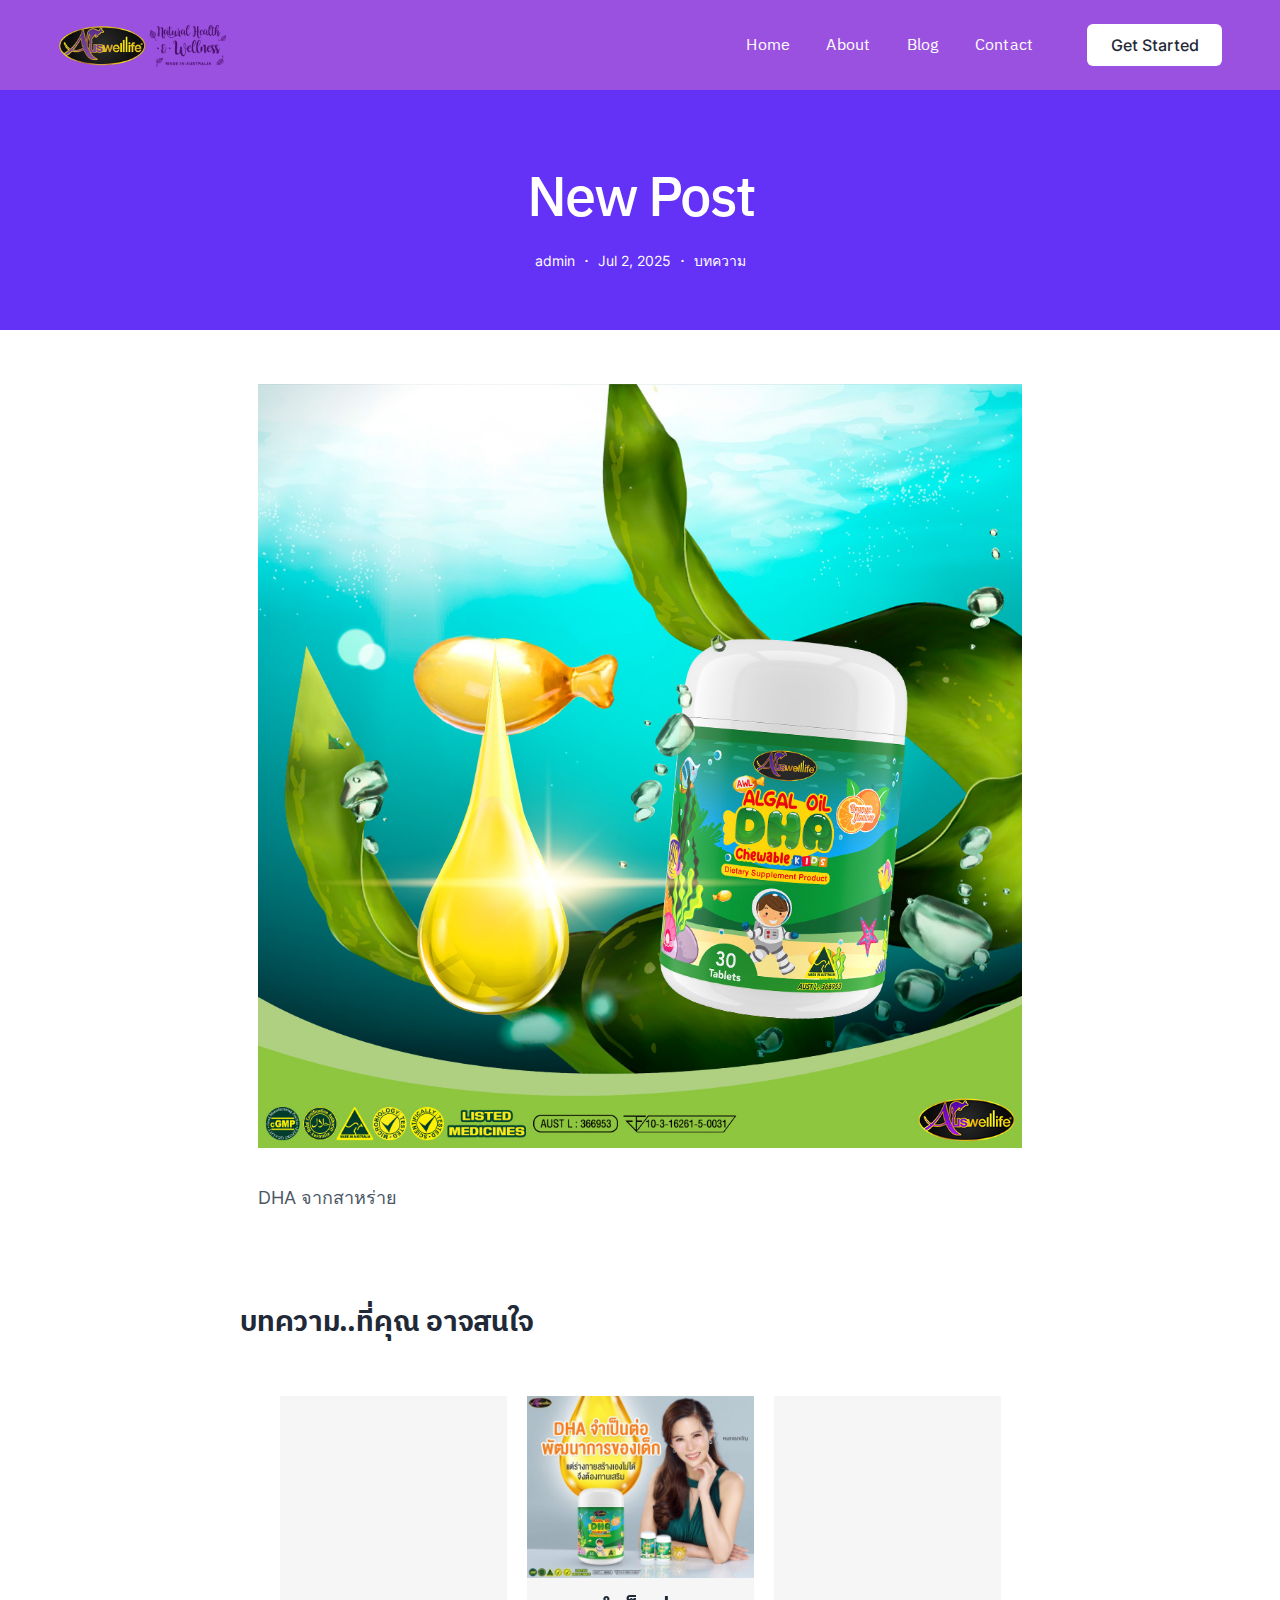
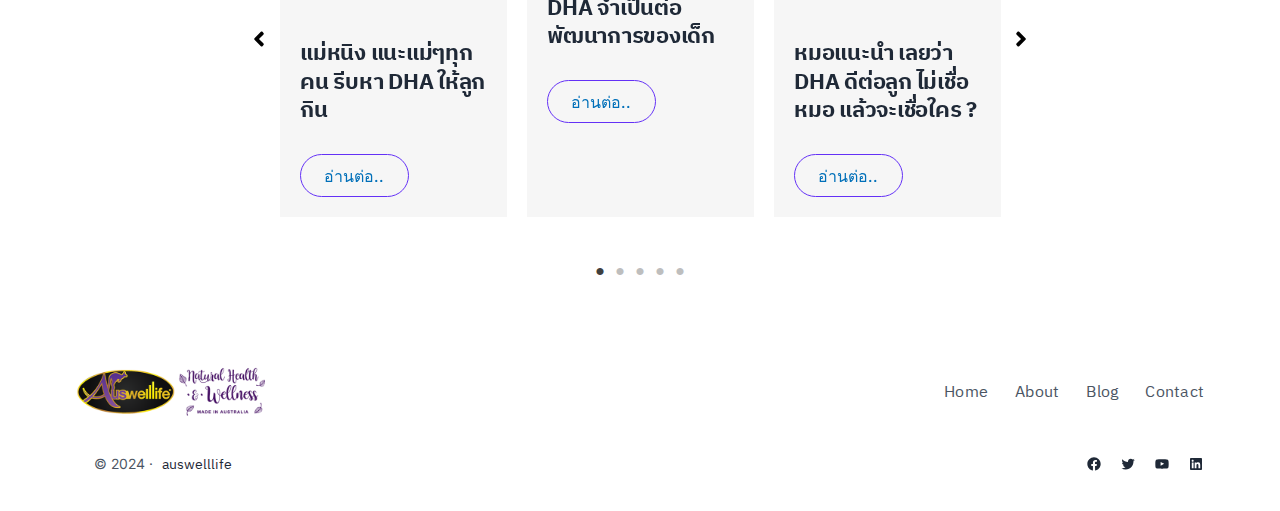
<file: new-post/index.html>
<!DOCTYPE html>
<html lang="en-US">
<head>
	<meta charset="UTF-8">
	<meta name="viewport" content="width=device-width, initial-scale=1">
<meta name="robots" content="max-image-preview:large">
<title>New Post &#8211; auswelllife</title>
<link rel="alternate" type="application/rss+xml" title="auswelllife &raquo; Feed" href="/feed/">
<link rel="alternate" type="application/rss+xml" title="auswelllife &raquo; Comments Feed" href="/comments/feed/">
<link rel="alternate" type="application/rss+xml" title="auswelllife &raquo; New Post Comments Feed" href="/new-post/feed/">
<script>
window._wpemojiSettings = {"baseUrl":"https:\/\/s.w.org\/images\/core\/emoji\/15.0.3\/72x72\/","ext":".png","svgUrl":"https:\/\/s.w.org\/images\/core\/emoji\/15.0.3\/svg\/","svgExt":".svg","source":{"concatemoji":"\/wp-includes\/js\/wp-emoji-release.min.js?ver=6.6.1"}};
/*! This file is auto-generated */
!function(i,n){var o,s,e;function c(e){try{var t={supportTests:e,timestamp:(new Date).valueOf()};sessionStorage.setItem(o,JSON.stringify(t))}catch(e){}}function p(e,t,n){e.clearRect(0,0,e.canvas.width,e.canvas.height),e.fillText(t,0,0);var t=new Uint32Array(e.getImageData(0,0,e.canvas.width,e.canvas.height).data),r=(e.clearRect(0,0,e.canvas.width,e.canvas.height),e.fillText(n,0,0),new Uint32Array(e.getImageData(0,0,e.canvas.width,e.canvas.height).data));return t.every(function(e,t){return e===r[t]})}function u(e,t,n){switch(t){case"flag":return n(e,"🏳️‍⚧️","🏳️​⚧️")?!1:!n(e,"🇺🇳","🇺​🇳")&&!n(e,"🏴󠁧󠁢󠁥󠁮󠁧󠁿","🏴​󠁧​󠁢​󠁥​󠁮​󠁧​󠁿");case"emoji":return!n(e,"🐦‍⬛","🐦​⬛")}return!1}function f(e,t,n){var r="undefined"!=typeof WorkerGlobalScope&&self instanceof WorkerGlobalScope?new OffscreenCanvas(300,150):i.createElement("canvas"),a=r.getContext("2d",{willReadFrequently:!0}),o=(a.textBaseline="top",a.font="600 32px Arial",{});return e.forEach(function(e){o[e]=t(a,e,n)}),o}function t(e){var t=i.createElement("script");t.src=e,t.defer=!0,i.head.appendChild(t)}"undefined"!=typeof Promise&&(o="wpEmojiSettingsSupports",s=["flag","emoji"],n.supports={everything:!0,everythingExceptFlag:!0},e=new Promise(function(e){i.addEventListener("DOMContentLoaded",e,{once:!0})}),new Promise(function(t){var n=function(){try{var e=JSON.parse(sessionStorage.getItem(o));if("object"==typeof e&&"number"==typeof e.timestamp&&(new Date).valueOf()<e.timestamp+604800&&"object"==typeof e.supportTests)return e.supportTests}catch(e){}return null}();if(!n){if("undefined"!=typeof Worker&&"undefined"!=typeof OffscreenCanvas&&"undefined"!=typeof URL&&URL.createObjectURL&&"undefined"!=typeof Blob)try{var e="postMessage("+f.toString()+"("+[JSON.stringify(s),u.toString(),p.toString()].join(",")+"));",r=new Blob([e],{type:"text/javascript"}),a=new Worker(URL.createObjectURL(r),{name:"wpTestEmojiSupports"});return void(a.onmessage=function(e){c(n=e.data),a.terminate(),t(n)})}catch(e){}c(n=f(s,u,p))}t(n)}).then(function(e){for(var t in e)n.supports[t]=e[t],n.supports.everything=n.supports.everything&&n.supports[t],"flag"!==t&&(n.supports.everythingExceptFlag=n.supports.everythingExceptFlag&&n.supports[t]);n.supports.everythingExceptFlag=n.supports.everythingExceptFlag&&!n.supports.flag,n.DOMReady=!1,n.readyCallback=function(){n.DOMReady=!0}}).then(function(){return e}).then(function(){var e;n.supports.everything||(n.readyCallback(),(e=n.source||{}).concatemoji?t(e.concatemoji):e.wpemoji&&e.twemoji&&(t(e.twemoji),t(e.wpemoji)))}))}((window,document),window._wpemojiSettings);
</script>
<style id="wp-block-image-inline-css">.wp-block-image img{box-sizing:border-box;height:auto;max-width:100%;vertical-align:bottom}.wp-block-image[style*=border-radius] img,.wp-block-image[style*=border-radius]>a{border-radius:inherit}.wp-block-image.has-custom-border img{box-sizing:border-box}.wp-block-image.aligncenter{text-align:center}.wp-block-image.alignfull img,.wp-block-image.alignwide img{height:auto;width:100%}.wp-block-image .aligncenter,.wp-block-image .alignleft,.wp-block-image .alignright,.wp-block-image.aligncenter,.wp-block-image.alignleft,.wp-block-image.alignright{display:table}.wp-block-image .aligncenter>figcaption,.wp-block-image .alignleft>figcaption,.wp-block-image .alignright>figcaption,.wp-block-image.aligncenter>figcaption,.wp-block-image.alignleft>figcaption,.wp-block-image.alignright>figcaption{caption-side:bottom;display:table-caption}.wp-block-image .alignleft{float:left;margin:.5em 1em .5em 0}.wp-block-image .alignright{float:right;margin:.5em 0 .5em 1em}.wp-block-image .aligncenter{margin-left:auto;margin-right:auto}.wp-block-image :where(figcaption){margin-bottom:1em;margin-top:.5em}.wp-block-image.is-style-circle-mask img{border-radius:9999px}@supports ((-webkit-mask-image:none) or (mask-image:none)) or (-webkit-mask-image:none){.wp-block-image.is-style-circle-mask img{border-radius:0;-webkit-mask-image:url('data:image/svg+xml;utf8,<svg viewBox="0 0 100 100" xmlns="http://www.w3.org/2000/svg"><circle cx="50" cy="50" r="50"/></svg>');mask-image:url('data:image/svg+xml;utf8,<svg viewBox="0 0 100 100" xmlns="http://www.w3.org/2000/svg"><circle cx="50" cy="50" r="50"/></svg>');mask-mode:alpha;-webkit-mask-position:center;mask-position:center;-webkit-mask-repeat:no-repeat;mask-repeat:no-repeat;-webkit-mask-size:contain;mask-size:contain}}:root :where(.wp-block-image.is-style-rounded img,.wp-block-image .is-style-rounded img){border-radius:9999px}.wp-block-image figure{margin:0}.wp-lightbox-container{display:flex;flex-direction:column;position:relative}.wp-lightbox-container img{cursor:zoom-in}.wp-lightbox-container img:hover+button{opacity:1}.wp-lightbox-container button{align-items:center;-webkit-backdrop-filter:blur(16px) saturate(180%);backdrop-filter:blur(16px) saturate(180%);background-color:#5a5a5a40;border:none;border-radius:4px;cursor:zoom-in;display:flex;height:20px;justify-content:center;opacity:0;padding:0;position:absolute;right:16px;text-align:center;top:16px;transition:opacity .2s ease;width:20px;z-index:100}.wp-lightbox-container button:focus-visible{outline:3px auto #5a5a5a40;outline:3px auto -webkit-focus-ring-color;outline-offset:3px}.wp-lightbox-container button:hover{cursor:pointer;opacity:1}.wp-lightbox-container button:focus{opacity:1}.wp-lightbox-container button:focus,.wp-lightbox-container button:hover,.wp-lightbox-container button:not(:hover):not(:active):not(.has-background){background-color:#5a5a5a40;border:none}.wp-lightbox-overlay{box-sizing:border-box;cursor:zoom-out;height:100vh;left:0;overflow:hidden;position:fixed;top:0;visibility:hidden;width:100%;z-index:100000}.wp-lightbox-overlay .close-button{align-items:center;cursor:pointer;display:flex;justify-content:center;min-height:40px;min-width:40px;padding:0;position:absolute;right:calc(env(safe-area-inset-right) + 16px);top:calc(env(safe-area-inset-top) + 16px);z-index:5000000}.wp-lightbox-overlay .close-button:focus,.wp-lightbox-overlay .close-button:hover,.wp-lightbox-overlay .close-button:not(:hover):not(:active):not(.has-background){background:none;border:none}.wp-lightbox-overlay .lightbox-image-container{height:var(--wp--lightbox-container-height);left:50%;overflow:hidden;position:absolute;top:50%;transform:translate(-50%,-50%);transform-origin:top left;width:var(--wp--lightbox-container-width);z-index:9999999999}.wp-lightbox-overlay .wp-block-image{align-items:center;box-sizing:border-box;display:flex;height:100%;justify-content:center;margin:0;position:relative;transform-origin:0 0;width:100%;z-index:3000000}.wp-lightbox-overlay .wp-block-image img{height:var(--wp--lightbox-image-height);min-height:var(--wp--lightbox-image-height);min-width:var(--wp--lightbox-image-width);width:var(--wp--lightbox-image-width)}.wp-lightbox-overlay .wp-block-image figcaption{display:none}.wp-lightbox-overlay button{background:none;border:none}.wp-lightbox-overlay .scrim{background-color:#fff;height:100%;opacity:.9;position:absolute;width:100%;z-index:2000000}.wp-lightbox-overlay.active{animation:turn-on-visibility .25s both;visibility:visible}.wp-lightbox-overlay.active img{animation:turn-on-visibility .35s both}.wp-lightbox-overlay.show-closing-animation:not(.active){animation:turn-off-visibility .35s both}.wp-lightbox-overlay.show-closing-animation:not(.active) img{animation:turn-off-visibility .25s both}@media (prefers-reduced-motion:no-preference){.wp-lightbox-overlay.zoom.active{animation:none;opacity:1;visibility:visible}.wp-lightbox-overlay.zoom.active .lightbox-image-container{animation:lightbox-zoom-in .4s}.wp-lightbox-overlay.zoom.active .lightbox-image-container img{animation:none}.wp-lightbox-overlay.zoom.active .scrim{animation:turn-on-visibility .4s forwards}.wp-lightbox-overlay.zoom.show-closing-animation:not(.active){animation:none}.wp-lightbox-overlay.zoom.show-closing-animation:not(.active) .lightbox-image-container{animation:lightbox-zoom-out .4s}.wp-lightbox-overlay.zoom.show-closing-animation:not(.active) .lightbox-image-container img{animation:none}.wp-lightbox-overlay.zoom.show-closing-animation:not(.active) .scrim{animation:turn-off-visibility .4s forwards}}@keyframes turn-on-visibility{0%{opacity:0}to{opacity:1}}@keyframes turn-off-visibility{0%{opacity:1;visibility:visible}99%{opacity:0;visibility:visible}to{opacity:0;visibility:hidden}}@keyframes lightbox-zoom-in{0%{transform:translate(calc((-100vw + var(--wp--lightbox-scrollbar-width))/2 + var(--wp--lightbox-initial-left-position)),calc(-50vh + var(--wp--lightbox-initial-top-position))) scale(var(--wp--lightbox-scale))}to{transform:translate(-50%,-50%) scale(1)}}@keyframes lightbox-zoom-out{0%{transform:translate(-50%,-50%) scale(1);visibility:visible}99%{visibility:visible}to{transform:translate(calc((-100vw + var(--wp--lightbox-scrollbar-width))/2 + var(--wp--lightbox-initial-left-position)),calc(-50vh + var(--wp--lightbox-initial-top-position))) scale(var(--wp--lightbox-scale));visibility:hidden}}</style>
<style id="wp-block-image-theme-inline-css">:root :where(.wp-block-image figcaption){color:#555;font-size:13px;text-align:center}.is-dark-theme :root :where(.wp-block-image figcaption){color:#ffffffa6}.wp-block-image{margin:0 0 1em}</style>
<style id="wp-block-navigation-link-inline-css">.wp-block-navigation .wp-block-navigation-item__label{overflow-wrap:break-word}.wp-block-navigation .wp-block-navigation-item__description{display:none}.link-ui-tools{border-top:1px solid #f0f0f0;padding:8px}.link-ui-block-inserter{padding-top:8px}.link-ui-block-inserter__back{margin-left:8px;text-transform:uppercase}</style>
<link rel="stylesheet" id="wp-block-navigation-css" href="/wp-includes/blocks/navigation/style.min.css?ver=6.6.1" media="all">
<style id="wp-block-button-inline-css">.wp-block-button__link{box-sizing:border-box;cursor:pointer;display:inline-block;text-align:center;word-break:break-word}.wp-block-button__link.aligncenter{text-align:center}.wp-block-button__link.alignright{text-align:right}:where(.wp-block-button__link){border-radius:9999px;box-shadow:none;padding:calc(.667em + 2px) calc(1.333em + 2px);text-decoration:none}.wp-block-button[style*=text-decoration] .wp-block-button__link{text-decoration:inherit}.wp-block-buttons>.wp-block-button.has-custom-width{max-width:none}.wp-block-buttons>.wp-block-button.has-custom-width .wp-block-button__link{width:100%}.wp-block-buttons>.wp-block-button.has-custom-font-size .wp-block-button__link{font-size:inherit}.wp-block-buttons>.wp-block-button.wp-block-button__width-25{width:calc(25% - var(--wp--style--block-gap, .5em)*.75)}.wp-block-buttons>.wp-block-button.wp-block-button__width-50{width:calc(50% - var(--wp--style--block-gap, .5em)*.5)}.wp-block-buttons>.wp-block-button.wp-block-button__width-75{width:calc(75% - var(--wp--style--block-gap, .5em)*.25)}.wp-block-buttons>.wp-block-button.wp-block-button__width-100{flex-basis:100%;width:100%}.wp-block-buttons.is-vertical>.wp-block-button.wp-block-button__width-25{width:25%}.wp-block-buttons.is-vertical>.wp-block-button.wp-block-button__width-50{width:50%}.wp-block-buttons.is-vertical>.wp-block-button.wp-block-button__width-75{width:75%}.wp-block-button.is-style-squared,.wp-block-button__link.wp-block-button.is-style-squared{border-radius:0}.wp-block-button.no-border-radius,.wp-block-button__link.no-border-radius{border-radius:0!important}:root :where(.wp-block-button .wp-block-button__link.is-style-outline),:root :where(.wp-block-button.is-style-outline>.wp-block-button__link){border:2px solid;padding:.667em 1.333em}:root :where(.wp-block-button .wp-block-button__link.is-style-outline:not(.has-text-color)),:root :where(.wp-block-button.is-style-outline>.wp-block-button__link:not(.has-text-color)){color:currentColor}:root :where(.wp-block-button .wp-block-button__link.is-style-outline:not(.has-background)),:root :where(.wp-block-button.is-style-outline>.wp-block-button__link:not(.has-background)){background-color:initial;background-image:none}

			div.is-style-swt-button-secondary .wp-element-button {
                color: var(--wp--preset--color--body);
				background: var(--wp--preset--color--surface);
			}

            div.is-style-swt-button-secondary .wp-element-button:hover {
                color: var(--wp--preset--color--body);
				background: var(--wp--preset--color--surface);
			}
		

			div.is-style-swt-button-inverse .wp-element-button {
                color: #1F2937;
				background: #fff;
			}

            div.is-style-swt-button-inverse .wp-element-button:hover {
                color: #1F2937;
				background: #fff;
			}</style>
<style id="wp-block-buttons-inline-css">.wp-block-buttons.is-vertical{flex-direction:column}.wp-block-buttons.is-vertical>.wp-block-button:last-child{margin-bottom:0}.wp-block-buttons>.wp-block-button{display:inline-block;margin:0}.wp-block-buttons.is-content-justification-left{justify-content:flex-start}.wp-block-buttons.is-content-justification-left.is-vertical{align-items:flex-start}.wp-block-buttons.is-content-justification-center{justify-content:center}.wp-block-buttons.is-content-justification-center.is-vertical{align-items:center}.wp-block-buttons.is-content-justification-right{justify-content:flex-end}.wp-block-buttons.is-content-justification-right.is-vertical{align-items:flex-end}.wp-block-buttons.is-content-justification-space-between{justify-content:space-between}.wp-block-buttons.aligncenter{text-align:center}.wp-block-buttons:not(.is-content-justification-space-between,.is-content-justification-right,.is-content-justification-left,.is-content-justification-center) .wp-block-button.aligncenter{margin-left:auto;margin-right:auto;width:100%}.wp-block-buttons[style*=text-decoration] .wp-block-button,.wp-block-buttons[style*=text-decoration] .wp-block-button__link{text-decoration:inherit}.wp-block-buttons.has-custom-font-size .wp-block-button__link{font-size:inherit}.wp-block-button.aligncenter{text-align:center}</style>
<style id="wp-block-group-inline-css">.wp-block-group{box-sizing:border-box}:where(.wp-block-group.wp-block-group-is-layout-constrained){position:relative}</style>
<style id="wp-block-group-theme-inline-css">:where(.wp-block-group.has-background){padding:1.25em 2.375em}</style>
<style id="wp-block-template-part-theme-inline-css">:root :where(.wp-block-template-part.has-background){margin-bottom:0;margin-top:0;padding:1.25em 2.375em}</style>
<style id="wp-block-post-title-inline-css">.wp-block-post-title{box-sizing:border-box;word-break:break-word}.wp-block-post-title a{display:inline-block}</style>
<style id="wp-block-post-author-inline-css">.wp-block-post-author{display:flex;flex-wrap:wrap}.wp-block-post-author__byline{font-size:.5em;margin-bottom:0;margin-top:0;width:100%}.wp-block-post-author__avatar{margin-right:1em}.wp-block-post-author__bio{font-size:.7em;margin-bottom:.7em}.wp-block-post-author__content{flex-basis:0;flex-grow:1}.wp-block-post-author__name{margin:0}

        
        .is-style-swt-post-author-simple {
            flex-wrap: inherit;
        }

        .is-style-swt-post-author-simple .wp-block-post-author__avatar  {
            margin-right: 1.8em;
        }

        .is-style-swt-post-author-simple .avatar  {
                width: 95px;
                height: 95px;
                object-fit: cover;
                border-radius: var(--wp--custom--border-radius--full);
			}

            .is-style-swt-post-author-simple .wp-block-post-author__name {
                font-size: var(--wp--preset--font-size--medium);
                font-weight: var(--wp--custom--font-weight--semi-bold);
                color: var(--wp--preset--color--heading);
                line-height: var(--wp--custom--line-height--initial);
                text-transform: capitalize;
                width: 100%;
			}

            .is-style-swt-post-author-simple .wp-block-post-author__bio {
                margin-top: 10px;
                font-size: var(--wp--preset--font-size--small);
			}

            .is-style-swt-post-author-simple .wp-block-post-author__content {
                display: flex;
                align-items: center;
                flex-wrap: wrap;
                flex-direction: column;
                justify-content: center;
                flex-basis: inherit;
                flex-grow: inherit;
			}</style>
<style id="wp-block-paragraph-inline-css">.is-small-text{font-size:.875em}.is-regular-text{font-size:1em}.is-large-text{font-size:2.25em}.is-larger-text{font-size:3em}.has-drop-cap:not(:focus):first-letter{float:left;font-size:8.4em;font-style:normal;font-weight:100;line-height:.68;margin:.05em .1em 0 0;text-transform:uppercase}body.rtl .has-drop-cap:not(:focus):first-letter{float:none;margin-left:.1em}p.has-drop-cap.has-background{overflow:hidden}:root :where(p.has-background){padding:1.25em 2.375em}:where(p.has-text-color:not(.has-link-color)) a{color:inherit}p.has-text-align-left[style*="writing-mode:vertical-lr"],p.has-text-align-right[style*="writing-mode:vertical-rl"]{rotate:180deg}</style>
<style id="wp-block-post-date-inline-css">.wp-block-post-date{box-sizing:border-box}</style>
<style id="wp-block-post-terms-inline-css">.wp-block-post-terms{box-sizing:border-box}.wp-block-post-terms .wp-block-post-terms__separator{white-space:pre-wrap}

			.wp-block-post-terms.is-style-swt-post-terms-pill a {
				display: inline-block;
				font-size: var(--wp--preset--font-size--x-small);
				padding: 6px 12px;
				border-radius: var(--wp--custom--border-radius--full);
				color: var(--wp--preset--color--body);
				background-color: var(--wp--preset--color--outline);
				margin-right: var(--wp--preset--spacing--xx-small);
				margin-top: var(--wp--preset--spacing--xxx-small);
				margin-bottom: var(--wp--preset--spacing--xxx-small);
				line-height: var(--wp--custom--line-height--initial);
			}

			.is-style-swt-post-terms-pill .wp-block-post-terms__separator {
				display: none;
			}</style>
<style id="wp-block-post-featured-image-inline-css">.wp-block-post-featured-image{margin-left:0;margin-right:0}.wp-block-post-featured-image a{display:block;height:100%}.wp-block-post-featured-image img{box-sizing:border-box;height:auto;max-width:100%;vertical-align:bottom;width:100%}.wp-block-post-featured-image.alignfull img,.wp-block-post-featured-image.alignwide img{width:100%}.wp-block-post-featured-image .wp-block-post-featured-image__overlay.has-background-dim{background-color:#000;inset:0;position:absolute}.wp-block-post-featured-image{position:relative}.wp-block-post-featured-image .wp-block-post-featured-image__overlay.has-background-gradient{background-color:initial}.wp-block-post-featured-image .wp-block-post-featured-image__overlay.has-background-dim-0{opacity:0}.wp-block-post-featured-image .wp-block-post-featured-image__overlay.has-background-dim-10{opacity:.1}.wp-block-post-featured-image .wp-block-post-featured-image__overlay.has-background-dim-20{opacity:.2}.wp-block-post-featured-image .wp-block-post-featured-image__overlay.has-background-dim-30{opacity:.3}.wp-block-post-featured-image .wp-block-post-featured-image__overlay.has-background-dim-40{opacity:.4}.wp-block-post-featured-image .wp-block-post-featured-image__overlay.has-background-dim-50{opacity:.5}.wp-block-post-featured-image .wp-block-post-featured-image__overlay.has-background-dim-60{opacity:.6}.wp-block-post-featured-image .wp-block-post-featured-image__overlay.has-background-dim-70{opacity:.7}.wp-block-post-featured-image .wp-block-post-featured-image__overlay.has-background-dim-80{opacity:.8}.wp-block-post-featured-image .wp-block-post-featured-image__overlay.has-background-dim-90{opacity:.9}.wp-block-post-featured-image .wp-block-post-featured-image__overlay.has-background-dim-100{opacity:1}.wp-block-post-featured-image:where(.alignleft,.alignright){width:100%}</style>
<style id="wp-block-heading-inline-css">h1.has-background,h2.has-background,h3.has-background,h4.has-background,h5.has-background,h6.has-background{padding:1.25em 2.375em}h1.has-text-align-left[style*=writing-mode]:where([style*=vertical-lr]),h1.has-text-align-right[style*=writing-mode]:where([style*=vertical-rl]),h2.has-text-align-left[style*=writing-mode]:where([style*=vertical-lr]),h2.has-text-align-right[style*=writing-mode]:where([style*=vertical-rl]),h3.has-text-align-left[style*=writing-mode]:where([style*=vertical-lr]),h3.has-text-align-right[style*=writing-mode]:where([style*=vertical-rl]),h4.has-text-align-left[style*=writing-mode]:where([style*=vertical-lr]),h4.has-text-align-right[style*=writing-mode]:where([style*=vertical-rl]),h5.has-text-align-left[style*=writing-mode]:where([style*=vertical-lr]),h5.has-text-align-right[style*=writing-mode]:where([style*=vertical-rl]),h6.has-text-align-left[style*=writing-mode]:where([style*=vertical-lr]),h6.has-text-align-right[style*=writing-mode]:where([style*=vertical-rl]){rotate:180deg}</style>
<style id="wp-block-site-title-inline-css">:root :where(.wp-block-site-title a){color:inherit}</style>
<link rel="stylesheet" id="wp-block-social-links-css" href="/wp-includes/blocks/social-links/style.min.css?ver=6.6.1" media="all">
<style id="wp-emoji-styles-inline-css">img.wp-smiley, img.emoji {
		display: inline !important;
		border: none !important;
		box-shadow: none !important;
		height: 1em !important;
		width: 1em !important;
		margin: 0 0.07em !important;
		vertical-align: -0.1em !important;
		background: none !important;
		padding: 0 !important;
	}</style>
<style id="wp-block-library-inline-css">:root{--wp-admin-theme-color:#007cba;--wp-admin-theme-color--rgb:0,124,186;--wp-admin-theme-color-darker-10:#006ba1;--wp-admin-theme-color-darker-10--rgb:0,107,161;--wp-admin-theme-color-darker-20:#005a87;--wp-admin-theme-color-darker-20--rgb:0,90,135;--wp-admin-border-width-focus:2px;--wp-block-synced-color:#7a00df;--wp-block-synced-color--rgb:122,0,223;--wp-bound-block-color:var(--wp-block-synced-color)}@media (min-resolution:192dpi){:root{--wp-admin-border-width-focus:1.5px}}.wp-element-button{cursor:pointer}:root{--wp--preset--font-size--normal:16px;--wp--preset--font-size--huge:42px}:root .has-very-light-gray-background-color{background-color:#eee}:root .has-very-dark-gray-background-color{background-color:#313131}:root .has-very-light-gray-color{color:#eee}:root .has-very-dark-gray-color{color:#313131}:root .has-vivid-green-cyan-to-vivid-cyan-blue-gradient-background{background:linear-gradient(135deg,#00d084,#0693e3)}:root .has-purple-crush-gradient-background{background:linear-gradient(135deg,#34e2e4,#4721fb 50%,#ab1dfe)}:root .has-hazy-dawn-gradient-background{background:linear-gradient(135deg,#faaca8,#dad0ec)}:root .has-subdued-olive-gradient-background{background:linear-gradient(135deg,#fafae1,#67a671)}:root .has-atomic-cream-gradient-background{background:linear-gradient(135deg,#fdd79a,#004a59)}:root .has-nightshade-gradient-background{background:linear-gradient(135deg,#330968,#31cdcf)}:root .has-midnight-gradient-background{background:linear-gradient(135deg,#020381,#2874fc)}.has-regular-font-size{font-size:1em}.has-larger-font-size{font-size:2.625em}.has-normal-font-size{font-size:var(--wp--preset--font-size--normal)}.has-huge-font-size{font-size:var(--wp--preset--font-size--huge)}.has-text-align-center{text-align:center}.has-text-align-left{text-align:left}.has-text-align-right{text-align:right}#end-resizable-editor-section{display:none}.aligncenter{clear:both}.items-justified-left{justify-content:flex-start}.items-justified-center{justify-content:center}.items-justified-right{justify-content:flex-end}.items-justified-space-between{justify-content:space-between}.screen-reader-text{border:0;clip:rect(1px,1px,1px,1px);clip-path:inset(50%);height:1px;margin:-1px;overflow:hidden;padding:0;position:absolute;width:1px;word-wrap:normal!important}.screen-reader-text:focus{background-color:#ddd;clip:auto!important;clip-path:none;color:#444;display:block;font-size:1em;height:auto;left:5px;line-height:normal;padding:15px 23px 14px;text-decoration:none;top:5px;width:auto;z-index:100000}html :where(.has-border-color){border-style:solid}html :where([style*=border-top-color]){border-top-style:solid}html :where([style*=border-right-color]){border-right-style:solid}html :where([style*=border-bottom-color]){border-bottom-style:solid}html :where([style*=border-left-color]){border-left-style:solid}html :where([style*=border-width]){border-style:solid}html :where([style*=border-top-width]){border-top-style:solid}html :where([style*=border-right-width]){border-right-style:solid}html :where([style*=border-bottom-width]){border-bottom-style:solid}html :where([style*=border-left-width]){border-left-style:solid}html :where(img[class*=wp-image-]){height:auto;max-width:100%}:where(figure){margin:0 0 1em}html :where(.is-position-sticky){--wp-admin--admin-bar--position-offset:var(--wp-admin--admin-bar--height,0px)}@media screen and (max-width:600px){html :where(.is-position-sticky){--wp-admin--admin-bar--position-offset:0px}}</style>
<link rel="stylesheet" id="spectra-one-editor-css" href="/wp-content/themes/spectra-one/assets/css/minified/editor.min.css?ver=1.1.5" media="all">
<style id="global-styles-inline-css">:root{--wp--preset--aspect-ratio--square: 1;--wp--preset--aspect-ratio--4-3: 4/3;--wp--preset--aspect-ratio--3-4: 3/4;--wp--preset--aspect-ratio--3-2: 3/2;--wp--preset--aspect-ratio--2-3: 2/3;--wp--preset--aspect-ratio--16-9: 16/9;--wp--preset--aspect-ratio--9-16: 9/16;--wp--preset--color--black: #000000;--wp--preset--color--cyan-bluish-gray: #abb8c3;--wp--preset--color--white: #ffffff;--wp--preset--color--pale-pink: #f78da7;--wp--preset--color--vivid-red: #cf2e2e;--wp--preset--color--luminous-vivid-orange: #ff6900;--wp--preset--color--luminous-vivid-amber: #fcb900;--wp--preset--color--light-green-cyan: #7bdcb5;--wp--preset--color--vivid-green-cyan: #00d084;--wp--preset--color--pale-cyan-blue: #8ed1fc;--wp--preset--color--vivid-cyan-blue: #0693e3;--wp--preset--color--vivid-purple: #9b51e0;--wp--preset--color--primary: #6431F6;--wp--preset--color--secondary: #7345F7;--wp--preset--color--heading: #1F2937;--wp--preset--color--body: #4B5563;--wp--preset--color--background: #FFFFFF;--wp--preset--color--tertiary: #F6EBFE;--wp--preset--color--quaternary: #FFFBEB;--wp--preset--color--surface: #F8FAFC;--wp--preset--color--foreground: #6431F7;--wp--preset--color--outline: #E6E9EF;--wp--preset--color--neutral: #6E7787;--wp--preset--color--transparent: transparent;--wp--preset--color--current-color: currentColor;--wp--preset--color--inherit: inherit;--wp--preset--gradient--vivid-cyan-blue-to-vivid-purple: linear-gradient(135deg,rgba(6,147,227,1) 0%,rgb(155,81,224) 100%);--wp--preset--gradient--light-green-cyan-to-vivid-green-cyan: linear-gradient(135deg,rgb(122,220,180) 0%,rgb(0,208,130) 100%);--wp--preset--gradient--luminous-vivid-amber-to-luminous-vivid-orange: linear-gradient(135deg,rgba(252,185,0,1) 0%,rgba(255,105,0,1) 100%);--wp--preset--gradient--luminous-vivid-orange-to-vivid-red: linear-gradient(135deg,rgba(255,105,0,1) 0%,rgb(207,46,46) 100%);--wp--preset--gradient--very-light-gray-to-cyan-bluish-gray: linear-gradient(135deg,rgb(238,238,238) 0%,rgb(169,184,195) 100%);--wp--preset--gradient--cool-to-warm-spectrum: linear-gradient(135deg,rgb(74,234,220) 0%,rgb(151,120,209) 20%,rgb(207,42,186) 40%,rgb(238,44,130) 60%,rgb(251,105,98) 80%,rgb(254,248,76) 100%);--wp--preset--gradient--blush-light-purple: linear-gradient(135deg,rgb(255,206,236) 0%,rgb(152,150,240) 100%);--wp--preset--gradient--blush-bordeaux: linear-gradient(135deg,rgb(254,205,165) 0%,rgb(254,45,45) 50%,rgb(107,0,62) 100%);--wp--preset--gradient--luminous-dusk: linear-gradient(135deg,rgb(255,203,112) 0%,rgb(199,81,192) 50%,rgb(65,88,208) 100%);--wp--preset--gradient--pale-ocean: linear-gradient(135deg,rgb(255,245,203) 0%,rgb(182,227,212) 50%,rgb(51,167,181) 100%);--wp--preset--gradient--electric-grass: linear-gradient(135deg,rgb(202,248,128) 0%,rgb(113,206,126) 100%);--wp--preset--gradient--midnight: linear-gradient(135deg,rgb(2,3,129) 0%,rgb(40,116,252) 100%);--wp--preset--gradient--primary: linear-gradient(286.83deg, #931CF0 -1.55%, #4F2CDD 100%);;--wp--preset--font-size--small: clamp(14px, 1.6vw, 16px);--wp--preset--font-size--medium: clamp(16px, 1.8vw, 18px);--wp--preset--font-size--large: clamp(20px, 2.2vw, 22px);--wp--preset--font-size--x-large: clamp(24px, 3vw, 28px);--wp--preset--font-size--x-small: clamp(12px, 1.5vw, 14px);--wp--preset--font-size--xx-large: clamp(28px, 3.6vw, 36px);--wp--preset--font-size--xxx-large: clamp(32px, 3.6vw, 44px);--wp--preset--font-size--xxxx-large: clamp(40px, 6.6vw, 56px);--wp--preset--font-family--inter: "Inter", sans-serif;--wp--preset--spacing--20: 0.44rem;--wp--preset--spacing--30: 0.67rem;--wp--preset--spacing--40: 1rem;--wp--preset--spacing--50: 1.5rem;--wp--preset--spacing--60: 2.25rem;--wp--preset--spacing--70: 3.38rem;--wp--preset--spacing--80: 5.06rem;--wp--preset--spacing--xxx-small: calc(var(--wp--preset--font-size--medium,1rem)/4);--wp--preset--spacing--xx-small: calc(var(--wp--preset--font-size--medium,1rem)/2);--wp--preset--spacing--x-small: calc(var(--wp--preset--font-size--medium,1rem));--wp--preset--spacing--small: calc(var(--wp--preset--font-size--medium,1rem)*1.5);--wp--preset--spacing--medium: calc(var(--wp--preset--font-size--medium,1rem)*2);--wp--preset--spacing--large: calc(var(--wp--preset--font-size--medium,1rem)*3);--wp--preset--spacing--x-large: calc(var(--wp--preset--font-size--medium,1rem)*4);--wp--preset--spacing--xx-large: calc(var(--wp--preset--font-size--medium,1rem)*6);--wp--preset--shadow--natural: 6px 6px 9px rgba(0, 0, 0, 0.2);--wp--preset--shadow--deep: 12px 12px 50px rgba(0, 0, 0, 0.4);--wp--preset--shadow--sharp: 6px 6px 0px rgba(0, 0, 0, 0.2);--wp--preset--shadow--outlined: 6px 6px 0px -3px rgba(255, 255, 255, 1), 6px 6px rgba(0, 0, 0, 1);--wp--preset--shadow--crisp: 6px 6px 0px rgba(0, 0, 0, 1);--wp--custom--font-weight--black: 900;--wp--custom--font-weight--extra-bold: 800;--wp--custom--font-weight--bold: 700;--wp--custom--font-weight--semi-bold: 600;--wp--custom--font-weight--medium: 500;--wp--custom--font-weight--regular: 400;--wp--custom--font-weight--light: 300;--wp--custom--font-weight--extra-light: 200;--wp--custom--font-weight--thin: 100;--wp--custom--line-height--initial: 1;--wp--custom--line-height--xx-small: 1.2;--wp--custom--line-height--x-small: 1.3;--wp--custom--line-height--small: 1.4;--wp--custom--line-height--medium: 1.45;--wp--custom--line-height--large: 1.6;--wp--custom--border-radius--xx-small: 4px;--wp--custom--border-radius--x-small: 6px;--wp--custom--border-radius--small: 8px;--wp--custom--border-radius--medium: 12px;--wp--custom--border-radius--large: 16px;--wp--custom--border-radius--x-large: 20px;--wp--custom--border-radius--xx-large: 24px;--wp--custom--border-radius--full: 999px;--wp--custom--font-family--body: var(--wp--preset--font-family--inter);}:root { --wp--style--global--content-size: 764px;--wp--style--global--wide-size: 1164px; }:where(body) { margin: 0; }.wp-site-blocks { padding-top: var(--wp--style--root--padding-top); padding-bottom: var(--wp--style--root--padding-bottom); }.has-global-padding { padding-right: var(--wp--style--root--padding-right); padding-left: var(--wp--style--root--padding-left); }.has-global-padding > .alignfull { margin-right: calc(var(--wp--style--root--padding-right) * -1); margin-left: calc(var(--wp--style--root--padding-left) * -1); }.has-global-padding :where(:not(.alignfull.is-layout-flow) > .has-global-padding:not(.wp-block-block, .alignfull)) { padding-right: 0; padding-left: 0; }.has-global-padding :where(:not(.alignfull.is-layout-flow) > .has-global-padding:not(.wp-block-block, .alignfull)) > .alignfull { margin-left: 0; margin-right: 0; }.wp-site-blocks > .alignleft { float: left; margin-right: 2em; }.wp-site-blocks > .alignright { float: right; margin-left: 2em; }.wp-site-blocks > .aligncenter { justify-content: center; margin-left: auto; margin-right: auto; }:where(.wp-site-blocks) > * { margin-block-start: var(--wp--preset--spacing--x-small); margin-block-end: 0; }:where(.wp-site-blocks) > :first-child { margin-block-start: 0; }:where(.wp-site-blocks) > :last-child { margin-block-end: 0; }:root { --wp--style--block-gap: var(--wp--preset--spacing--x-small); }.is-layout-flow  > :first-child{margin-block-start: 0;}.is-layout-flow  > :last-child{margin-block-end: 0;}.is-layout-flow  > *{margin-block-start: var(--wp--preset--spacing--x-small);margin-block-end: 0;}.is-layout-constrained  > :first-child{margin-block-start: 0;}.is-layout-constrained  > :last-child{margin-block-end: 0;}.is-layout-constrained  > *{margin-block-start: var(--wp--preset--spacing--x-small);margin-block-end: 0;}.is-layout-flex {gap: var(--wp--preset--spacing--x-small);}.is-layout-grid {gap: var(--wp--preset--spacing--x-small);}.is-layout-flow > .alignleft{float: left;margin-inline-start: 0;margin-inline-end: 2em;}.is-layout-flow > .alignright{float: right;margin-inline-start: 2em;margin-inline-end: 0;}.is-layout-flow > .aligncenter{margin-left: auto !important;margin-right: auto !important;}.is-layout-constrained > .alignleft{float: left;margin-inline-start: 0;margin-inline-end: 2em;}.is-layout-constrained > .alignright{float: right;margin-inline-start: 2em;margin-inline-end: 0;}.is-layout-constrained > .aligncenter{margin-left: auto !important;margin-right: auto !important;}.is-layout-constrained > :where(:not(.alignleft):not(.alignright):not(.alignfull)){max-width: var(--wp--style--global--content-size);margin-left: auto !important;margin-right: auto !important;}.is-layout-constrained > .alignwide{max-width: var(--wp--style--global--wide-size);}body .is-layout-flex{display: flex;}.is-layout-flex{flex-wrap: wrap;align-items: center;}.is-layout-flex > :is(*, div){margin: 0;}body .is-layout-grid{display: grid;}.is-layout-grid > :is(*, div){margin: 0;}:root :where(body){background-color: var(--wp--preset--color--background);color: var(--wp--preset--color--body);font-family: var(--wp--custom--font-family--body);font-size: var(--wp--preset--font-size--medium);font-weight: var(--wp--custom--font-weight--regular);line-height: var(--wp--custom--line-height--large);--wp--style--root--padding-top: 0px;--wp--style--root--padding-right: 0px;--wp--style--root--padding-bottom: 0px;--wp--style--root--padding-left: 0px;}a:where(:not(.wp-element-button)){color: var(--wp--preset--color--primary);text-decoration: none;}:root :where(a:where(:not(.wp-element-button)):hover){color: var(--wp--preset--color--secondary);}h1, h2, h3, h4, h5, h6{color: var(--wp--preset--color--heading);}h1{font-size: var(--wp--preset--font-size--xxxx-large);font-weight: var(--wp--custom--font-weight--medium);letter-spacing: -2px;line-height: var(--wp--custom--line-height--xx-small);margin-bottom: var(--wp--preset--spacing--small);}h2{font-size: var(--wp--preset--font-size--xxx-large);font-weight: var(--wp--custom--font-weight--medium);letter-spacing: -1px;line-height: var(--wp--custom--line-height--xx-small);margin-top: var(--wp--preset--spacing--medium);margin-bottom: var(--wp--preset--spacing--x-small);}h3{font-size: var(--wp--preset--font-size--xx-large);font-weight: var(--wp--custom--font-weight--medium);letter-spacing: -0.5px;line-height: var(--wp--custom--line-height--x-small);margin-top: var(--wp--preset--spacing--medium);margin-bottom: var(--wp--preset--spacing--x-small);}h4{font-size: var(--wp--preset--font-size--x-large);font-weight: var(--wp--custom--font-weight--semi-bold);letter-spacing: -0.25px;line-height: var(--wp--custom--line-height--x-small);margin-top: var(--wp--preset--spacing--small);margin-bottom: var(--wp--preset--spacing--xx-small);}h5{font-size: var(--wp--preset--font-size--large);font-weight: var(--wp--custom--font-weight--semi-bold);line-height: var(--wp--custom--line-height--medium);margin-top: var(--wp--preset--spacing--small);margin-bottom: var(--wp--preset--spacing--xx-small);}h6{font-size: var(--wp--preset--font-size--medium);font-weight: var(--wp--custom--font-weight--semi-bold);line-height: var(--wp--custom--line-height--medium);margin-top: var(--wp--preset--spacing--x-small);margin-bottom: var(--wp--preset--spacing--xx-small);}:root :where(.wp-element-button, .wp-block-button__link){background-color: var(--wp--preset--color--primary);border-radius: 0.375em;border-color: var(--wp--preset--color--primary);border-width: 0;color: var(--wp--preset--color--background);font-family: inherit;font-size: var(--wp--preset--font-size--small);font-weight: var(--wp--custom--font-weight--medium);line-height: var(--wp--custom--line-height--initial);padding: calc(0.667em + 2px) calc(1.333em + 2px);text-decoration: none;}:root :where(.wp-element-button:hover, .wp-block-button__link:hover){background-color: var(--wp--preset--color--secondary);}.has-black-color{color: var(--wp--preset--color--black) !important;}.has-cyan-bluish-gray-color{color: var(--wp--preset--color--cyan-bluish-gray) !important;}.has-white-color{color: var(--wp--preset--color--white) !important;}.has-pale-pink-color{color: var(--wp--preset--color--pale-pink) !important;}.has-vivid-red-color{color: var(--wp--preset--color--vivid-red) !important;}.has-luminous-vivid-orange-color{color: var(--wp--preset--color--luminous-vivid-orange) !important;}.has-luminous-vivid-amber-color{color: var(--wp--preset--color--luminous-vivid-amber) !important;}.has-light-green-cyan-color{color: var(--wp--preset--color--light-green-cyan) !important;}.has-vivid-green-cyan-color{color: var(--wp--preset--color--vivid-green-cyan) !important;}.has-pale-cyan-blue-color{color: var(--wp--preset--color--pale-cyan-blue) !important;}.has-vivid-cyan-blue-color{color: var(--wp--preset--color--vivid-cyan-blue) !important;}.has-vivid-purple-color{color: var(--wp--preset--color--vivid-purple) !important;}.has-primary-color{color: var(--wp--preset--color--primary) !important;}.has-secondary-color{color: var(--wp--preset--color--secondary) !important;}.has-heading-color{color: var(--wp--preset--color--heading) !important;}.has-body-color{color: var(--wp--preset--color--body) !important;}.has-background-color{color: var(--wp--preset--color--background) !important;}.has-tertiary-color{color: var(--wp--preset--color--tertiary) !important;}.has-quaternary-color{color: var(--wp--preset--color--quaternary) !important;}.has-surface-color{color: var(--wp--preset--color--surface) !important;}.has-foreground-color{color: var(--wp--preset--color--foreground) !important;}.has-outline-color{color: var(--wp--preset--color--outline) !important;}.has-neutral-color{color: var(--wp--preset--color--neutral) !important;}.has-transparent-color{color: var(--wp--preset--color--transparent) !important;}.has-current-color-color{color: var(--wp--preset--color--current-color) !important;}.has-inherit-color{color: var(--wp--preset--color--inherit) !important;}.has-black-background-color{background-color: var(--wp--preset--color--black) !important;}.has-cyan-bluish-gray-background-color{background-color: var(--wp--preset--color--cyan-bluish-gray) !important;}.has-white-background-color{background-color: var(--wp--preset--color--white) !important;}.has-pale-pink-background-color{background-color: var(--wp--preset--color--pale-pink) !important;}.has-vivid-red-background-color{background-color: var(--wp--preset--color--vivid-red) !important;}.has-luminous-vivid-orange-background-color{background-color: var(--wp--preset--color--luminous-vivid-orange) !important;}.has-luminous-vivid-amber-background-color{background-color: var(--wp--preset--color--luminous-vivid-amber) !important;}.has-light-green-cyan-background-color{background-color: var(--wp--preset--color--light-green-cyan) !important;}.has-vivid-green-cyan-background-color{background-color: var(--wp--preset--color--vivid-green-cyan) !important;}.has-pale-cyan-blue-background-color{background-color: var(--wp--preset--color--pale-cyan-blue) !important;}.has-vivid-cyan-blue-background-color{background-color: var(--wp--preset--color--vivid-cyan-blue) !important;}.has-vivid-purple-background-color{background-color: var(--wp--preset--color--vivid-purple) !important;}.has-primary-background-color{background-color: var(--wp--preset--color--primary) !important;}.has-secondary-background-color{background-color: var(--wp--preset--color--secondary) !important;}.has-heading-background-color{background-color: var(--wp--preset--color--heading) !important;}.has-body-background-color{background-color: var(--wp--preset--color--body) !important;}.has-background-background-color{background-color: var(--wp--preset--color--background) !important;}.has-tertiary-background-color{background-color: var(--wp--preset--color--tertiary) !important;}.has-quaternary-background-color{background-color: var(--wp--preset--color--quaternary) !important;}.has-surface-background-color{background-color: var(--wp--preset--color--surface) !important;}.has-foreground-background-color{background-color: var(--wp--preset--color--foreground) !important;}.has-outline-background-color{background-color: var(--wp--preset--color--outline) !important;}.has-neutral-background-color{background-color: var(--wp--preset--color--neutral) !important;}.has-transparent-background-color{background-color: var(--wp--preset--color--transparent) !important;}.has-current-color-background-color{background-color: var(--wp--preset--color--current-color) !important;}.has-inherit-background-color{background-color: var(--wp--preset--color--inherit) !important;}.has-black-border-color{border-color: var(--wp--preset--color--black) !important;}.has-cyan-bluish-gray-border-color{border-color: var(--wp--preset--color--cyan-bluish-gray) !important;}.has-white-border-color{border-color: var(--wp--preset--color--white) !important;}.has-pale-pink-border-color{border-color: var(--wp--preset--color--pale-pink) !important;}.has-vivid-red-border-color{border-color: var(--wp--preset--color--vivid-red) !important;}.has-luminous-vivid-orange-border-color{border-color: var(--wp--preset--color--luminous-vivid-orange) !important;}.has-luminous-vivid-amber-border-color{border-color: var(--wp--preset--color--luminous-vivid-amber) !important;}.has-light-green-cyan-border-color{border-color: var(--wp--preset--color--light-green-cyan) !important;}.has-vivid-green-cyan-border-color{border-color: var(--wp--preset--color--vivid-green-cyan) !important;}.has-pale-cyan-blue-border-color{border-color: var(--wp--preset--color--pale-cyan-blue) !important;}.has-vivid-cyan-blue-border-color{border-color: var(--wp--preset--color--vivid-cyan-blue) !important;}.has-vivid-purple-border-color{border-color: var(--wp--preset--color--vivid-purple) !important;}.has-primary-border-color{border-color: var(--wp--preset--color--primary) !important;}.has-secondary-border-color{border-color: var(--wp--preset--color--secondary) !important;}.has-heading-border-color{border-color: var(--wp--preset--color--heading) !important;}.has-body-border-color{border-color: var(--wp--preset--color--body) !important;}.has-background-border-color{border-color: var(--wp--preset--color--background) !important;}.has-tertiary-border-color{border-color: var(--wp--preset--color--tertiary) !important;}.has-quaternary-border-color{border-color: var(--wp--preset--color--quaternary) !important;}.has-surface-border-color{border-color: var(--wp--preset--color--surface) !important;}.has-foreground-border-color{border-color: var(--wp--preset--color--foreground) !important;}.has-outline-border-color{border-color: var(--wp--preset--color--outline) !important;}.has-neutral-border-color{border-color: var(--wp--preset--color--neutral) !important;}.has-transparent-border-color{border-color: var(--wp--preset--color--transparent) !important;}.has-current-color-border-color{border-color: var(--wp--preset--color--current-color) !important;}.has-inherit-border-color{border-color: var(--wp--preset--color--inherit) !important;}.has-vivid-cyan-blue-to-vivid-purple-gradient-background{background: var(--wp--preset--gradient--vivid-cyan-blue-to-vivid-purple) !important;}.has-light-green-cyan-to-vivid-green-cyan-gradient-background{background: var(--wp--preset--gradient--light-green-cyan-to-vivid-green-cyan) !important;}.has-luminous-vivid-amber-to-luminous-vivid-orange-gradient-background{background: var(--wp--preset--gradient--luminous-vivid-amber-to-luminous-vivid-orange) !important;}.has-luminous-vivid-orange-to-vivid-red-gradient-background{background: var(--wp--preset--gradient--luminous-vivid-orange-to-vivid-red) !important;}.has-very-light-gray-to-cyan-bluish-gray-gradient-background{background: var(--wp--preset--gradient--very-light-gray-to-cyan-bluish-gray) !important;}.has-cool-to-warm-spectrum-gradient-background{background: var(--wp--preset--gradient--cool-to-warm-spectrum) !important;}.has-blush-light-purple-gradient-background{background: var(--wp--preset--gradient--blush-light-purple) !important;}.has-blush-bordeaux-gradient-background{background: var(--wp--preset--gradient--blush-bordeaux) !important;}.has-luminous-dusk-gradient-background{background: var(--wp--preset--gradient--luminous-dusk) !important;}.has-pale-ocean-gradient-background{background: var(--wp--preset--gradient--pale-ocean) !important;}.has-electric-grass-gradient-background{background: var(--wp--preset--gradient--electric-grass) !important;}.has-midnight-gradient-background{background: var(--wp--preset--gradient--midnight) !important;}.has-primary-gradient-background{background: var(--wp--preset--gradient--primary) !important;}.has-small-font-size{font-size: var(--wp--preset--font-size--small) !important;}.has-medium-font-size{font-size: var(--wp--preset--font-size--medium) !important;}.has-large-font-size{font-size: var(--wp--preset--font-size--large) !important;}.has-x-large-font-size{font-size: var(--wp--preset--font-size--x-large) !important;}.has-x-small-font-size{font-size: var(--wp--preset--font-size--x-small) !important;}.has-xx-large-font-size{font-size: var(--wp--preset--font-size--xx-large) !important;}.has-xxx-large-font-size{font-size: var(--wp--preset--font-size--xxx-large) !important;}.has-xxxx-large-font-size{font-size: var(--wp--preset--font-size--xxxx-large) !important;}.has-inter-font-family{font-family: var(--wp--preset--font-family--inter) !important;}
:root :where(.wp-block-site-title){font-size: var(--wp--preset--font-size--medium);font-weight: var(--wp--custom--font-weight--semi-bold);letter-spacing: 0;line-height: var(--wp--custom--line-height--large);margin-top: 0;margin-bottom: 0;}
:root :where(.wp-block-post-title a:where(:not(.wp-element-button))){color: var(--wp--preset--color--heading);}
:root :where(.wp-block-post-title a:where(:not(.wp-element-button)):hover){color: var(--wp--preset--color--heading);}
:root :where(.wp-block-navigation){font-size: var(--wp--preset--font-size--small);font-weight: var(--wp--custom--font-weight--regular);letter-spacing: 0.25px;line-height: var(--wp--custom--line-height--large);}.wp-block-navigation-is-layout-flow  > :first-child{margin-block-start: 0;}.wp-block-navigation-is-layout-flow  > :last-child{margin-block-end: 0;}.wp-block-navigation-is-layout-flow  > *{margin-block-start: var(--wp--preset--spacing--small);margin-block-end: 0;}.wp-block-navigation-is-layout-constrained  > :first-child{margin-block-start: 0;}.wp-block-navigation-is-layout-constrained  > :last-child{margin-block-end: 0;}.wp-block-navigation-is-layout-constrained  > *{margin-block-start: var(--wp--preset--spacing--small);margin-block-end: 0;}.wp-block-navigation-is-layout-flex {gap: var(--wp--preset--spacing--small);}.wp-block-navigation-is-layout-grid {gap: var(--wp--preset--spacing--small);}
:root :where(.wp-block-post-terms){font-size: var(--wp--preset--font-size--x-small);}
:root :where(.wp-block-post-author){font-size: var(--wp--preset--font-size--x-small);}
:root :where(.wp-block-post-date){font-size: var(--wp--preset--font-size--x-small);}
:root :where(.wp-block-post-content){padding-right: 0;padding-left: 0;}:root :where(.wp-block-post-content){overflow: hidden;}
:root :where(.wp-block-group){padding-right: var(--wp--preset--spacing--x-small);padding-left: var(--wp--preset--spacing--x-small);}
:root :where(.wp-block-post-content){overflow: hidden;}</style>
<style id="core-block-supports-inline-css">.wp-container-core-navigation-is-layout-1{gap:var(--wp--preset--spacing--medium);justify-content:flex-end;}.wp-container-core-group-is-layout-1{flex-wrap:nowrap;gap:var(--wp--preset--spacing--large);justify-content:flex-end;}.wp-container-core-group-is-layout-2{flex-wrap:nowrap;justify-content:space-between;}.wp-container-core-group-is-layout-4{gap:var(--wp--preset--spacing--xx-small);justify-content:center;}.wp-container-core-group-is-layout-5 > .alignfull{margin-right:calc(var(--wp--preset--spacing--large) * -1);margin-left:calc(var(--wp--preset--spacing--large) * -1);}.wp-container-core-group-is-layout-5 > *{margin-block-start:0;margin-block-end:0;}.wp-container-core-group-is-layout-5 > * + *{margin-block-start:var(--wp--preset--spacing--x-small);margin-block-end:0;}.wp-container-core-group-is-layout-8 > *{margin-block-start:0;margin-block-end:0;}.wp-container-core-group-is-layout-8 > * + *{margin-block-start:var(--wp--preset--spacing--medium);margin-block-end:0;}.wp-container-core-group-is-layout-9 > :where(:not(.alignleft):not(.alignright):not(.alignfull)){max-width:800px;margin-left:auto !important;margin-right:auto !important;}.wp-container-core-group-is-layout-9 > .alignwide{max-width:800px;}.wp-container-core-group-is-layout-9 .alignfull{max-width:none;}.wp-container-core-navigation-is-layout-2{justify-content:center;}.wp-container-core-group-is-layout-10{justify-content:space-between;}.wp-container-core-group-is-layout-11{flex-wrap:nowrap;gap:var(--wp--preset--spacing--xx-small);justify-content:center;}.wp-container-core-social-links-is-layout-1{gap:var(--wp--preset--spacing--x-small) var(--wp--preset--spacing--x-small);}.wp-container-core-group-is-layout-12{gap:var(--wp--preset--spacing--xx-small);justify-content:space-between;}.wp-container-core-group-is-layout-13 > *{margin-block-start:0;margin-block-end:0;}.wp-container-core-group-is-layout-13 > * + *{margin-block-start:var(--wp--preset--spacing--medium);margin-block-end:0;}.wp-duotone-unset-2.wp-block-image img, .wp-duotone-unset-2.wp-block-image .components-placeholder{filter:unset;}</style>
<style id="wp-block-template-skip-link-inline-css">.skip-link.screen-reader-text {
			border: 0;
			clip: rect(1px,1px,1px,1px);
			clip-path: inset(50%);
			height: 1px;
			margin: -1px;
			overflow: hidden;
			padding: 0;
			position: absolute !important;
			width: 1px;
			word-wrap: normal !important;
		}

		.skip-link.screen-reader-text:focus {
			background-color: #eee;
			clip: auto !important;
			clip-path: none;
			color: #444;
			display: block;
			font-size: 1em;
			height: auto;
			left: 5px;
			line-height: normal;
			padding: 15px 23px 14px;
			text-decoration: none;
			top: 5px;
			width: auto;
			z-index: 100000;
		}</style>
<link rel="stylesheet" id="uagb-slick-css-css" href="/wp-content/plugins/ultimate-addons-for-gutenberg/assets/css/slick.min.css?ver=2.19.10" media="all">
<link rel="stylesheet" id="uag-style-255-css" href="/wp-content/uploads/uag-plugin/assets/0/uag-css-255.css?ver=1751446479" media="all">
<link rel="stylesheet" id="spectra-one-css" href="/wp-content/themes/spectra-one/assets/css/minified/style.min.css?ver=1.1.5" media="all">
<style id="spectra-one-inline-css">body [class*='uagb-block-']{margin-top:0px;margin-block-start:0px;}@media (min-width:1025px){.swt-hide-desktop{display:none !important;}}@media (min-width:768px) and (max-width:1024px){.swt-hide-tablet{display:none !important ;}}@media (max-width:767px){.swt-hide-mobile{display:none !important;}}.wp-block-navigation__responsive-container.is-menu-open .wp-block-navigation__responsive-container-content, .wp-block-navigation__responsive-container.is-menu-open .wp-block-navigation__responsive-container-content .wp-block-navigation-item, .wp-block-navigation__responsive-container.is-menu-open .wp-block-navigation__responsive-container-content .wp-block-navigation__container, .wp-block-navigation__responsive-container.is-menu-open .wp-block-navigation__responsive-container-content .wp-block-page-list{align-items:center;}.swt-sticky-header{position:fixed;top:0;left:0;width:100%;z-index:999;}.swt-sticky-header.swt-sticky-header-active{box-shadow:0px 8px 24px -8px rgba(0, 0, 0, 0.08);transition:.2s ease-in-out;}.is-style-swt-post-author-simple .wp-block-post-author__bio{display:none;}.wp-block-post-author__bio{font-size:inherit;}.wp-block-post-terms a{color:inherit;}</style>
<link rel="stylesheet" id="spectra-one-gutenberg-css" href="/wp-content/themes/spectra-one/assets/css/minified/gutenberg.min.css?ver=1.1.5" media="all">
<link rel="stylesheet" id="seed-fonts-all-css" href="/wp-content/plugins/seed-fonts/fonts/ibm-plex-thai/font.css?ver=6.6.1" media="all">
<style id="seed-fonts-all-inline-css">h1, h2, h3, h4, h5, h6, nav, .nav, .menu, button, .button, .btn, .price, ._heading, .wp-block-pullquote blockquote, blockquote, label, legend{font-family: "ibm-plex-thai",sans-serif !important; }body {--s-heading:"ibm-plex-thai",sans-serif !important}body {--s-heading-weight:}</style>
<script src="/wp-includes/js/jquery/jquery.min.js?ver=3.7.1" id="jquery-core-js"></script>
<script src="/wp-includes/js/jquery/jquery-migrate.min.js?ver=3.4.1" id="jquery-migrate-js"></script>
<link rel="https://api.w.org/" href="/wp-json/">
<link rel="alternate" title="JSON" type="application/json" href="/wp-json/wp/v2/posts/255">
<link rel="EditURI" type="application/rsd+xml" title="RSD" href="/xmlrpc.php?rsd">
<meta name="generator" content="WordPress 6.6.1">
<link rel="canonical" href="/new-post/">
<link rel="shortlink" href="/?p=255">
<link rel="alternate" title="oEmbed (JSON)" type="application/json+oembed" href="/wp-json/oembed/1.0/embed?url=https%3A%2F%2F%2Fnew-post%2F">
<link rel="alternate" title="oEmbed (XML)" type="text/xml+oembed" href="/wp-json/oembed/1.0/embed?url=https%3A%2F%2F%2Fnew-post%2F#038;format=xml">
<script id="wp-load-polyfill-importmap">
( HTMLScriptElement.supports && HTMLScriptElement.supports("importmap") ) || document.write( '<script src="/wp-includes/js/dist/vendor/wp-polyfill-importmap.min.js?ver=1.8.2"><\/scr' + 'ipt>' );
</script>
<script type="importmap" id="wp-importmap">{"imports":{"@wordpress\/interactivity":"\/wp-includes\/js\/dist\/interactivity.min.js?ver=6.6.1"}}</script>
<script type="module" src="/wp-includes/blocks/navigation/view.min.js?ver=6.6.1" id="@wordpress/block-library/navigation-js-module"></script>
<link rel="modulepreload" href="/wp-includes/js/dist/interactivity.min.js?ver=6.6.1" id="@wordpress/interactivity-js-modulepreload">
<style id="wp-fonts-local">@font-face{font-family:Inter;font-style:normal;font-weight:100;font-display:fallback;src:url('/wp-content/themes/spectra-one/assets/fonts/inter/Inter-Thin.woff2') format('woff2');}
@font-face{font-family:Inter;font-style:normal;font-weight:300;font-display:fallback;src:url('/wp-content/themes/spectra-one/assets/fonts/inter/Inter-Light.woff2') format('woff2');}
@font-face{font-family:Inter;font-style:normal;font-weight:400;font-display:fallback;src:url('/wp-content/themes/spectra-one/assets/fonts/inter/Inter-Regular.woff2') format('woff2');}
@font-face{font-family:Inter;font-style:normal;font-weight:500;font-display:fallback;src:url('/wp-content/themes/spectra-one/assets/fonts/inter/Inter-Medium.woff2') format('woff2');}
@font-face{font-family:Inter;font-style:normal;font-weight:600;font-display:fallback;src:url('/wp-content/themes/spectra-one/assets/fonts/inter/Inter-SemiBold.woff2') format('woff2');}
@font-face{font-family:Inter;font-style:normal;font-weight:700;font-display:fallback;src:url('/wp-content/themes/spectra-one/assets/fonts/inter/Inter-Bold.woff2') format('woff2');}</style>
<style id="uagb-style-conditional-extension">@media (min-width: 1025px){body .uag-hide-desktop.uagb-google-map__wrap,body .uag-hide-desktop{display:none !important}}@media (min-width: 768px) and (max-width: 1024px){body .uag-hide-tab.uagb-google-map__wrap,body .uag-hide-tab{display:none !important}}@media (max-width: 767px){body .uag-hide-mob.uagb-google-map__wrap,body .uag-hide-mob{display:none !important}}</style>
</head>

<body class="post-template-default single single-post postid-255 single-format-standard wp-embed-responsive">

<div class="wp-site-blocks">
<header class="wp-block-template-part swt-sticky-header">
<div class="wp-block-group has-vivid-purple-background-color has-background has-global-padding is-layout-constrained wp-block-group-is-layout-constrained">
<div class="wp-block-group alignwide swt-block-row is-content-justification-space-between is-nowrap is-layout-flex wp-container-core-group-is-layout-2 wp-block-group-is-layout-flex">
<figure class="wp-block-image size-full is-resized"><a href="/"><img fetchpriority="high" decoding="async" width="500" height="134" src="/wp-content/uploads/2024/08/logo.png" alt="" class="wp-image-17" style="width:168px;height:auto" srcset="/wp-content/uploads/2024/08/logo.png 500w, /wp-content/uploads/2024/08/logo-300x80.png 300w" sizes="(max-width: 500px) 100vw, 500px"></a></figure>



<div class="wp-block-group swt-block-row is-content-justification-right is-nowrap is-layout-flex wp-container-core-group-is-layout-1 wp-block-group-is-layout-flex">
<nav class="has-text-color has-white-color is-responsive items-justified-right wp-block-navigation is-content-justification-right is-layout-flex wp-container-core-navigation-is-layout-1 wp-block-navigation-is-layout-flex" aria-label="Navigation 3" data-wp-interactive="core/navigation" data-wp-context='{"overlayOpenedBy":{"click":false,"hover":false,"focus":false},"type":"overlay","roleAttribute":"","ariaLabel":"Menu"}'><button aria-haspopup="dialog" aria-label="Open menu" class="wp-block-navigation__responsive-container-open " data-wp-on-async--click="actions.openMenuOnClick" data-wp-on--keydown="actions.handleMenuKeydown"><svg width="24" height="24" xmlns="http://www.w3.org/2000/svg" viewbox="0 0 24 24" aria-hidden="true" focusable="false"><rect x="4" y="7.5" width="16" height="1.5"></rect><rect x="4" y="15" width="16" height="1.5"></rect></svg></button>
				<div class="wp-block-navigation__responsive-container  has-text-color has-black-color" id="modal-1" data-wp-class--has-modal-open="state.isMenuOpen" data-wp-class--is-menu-open="state.isMenuOpen" data-wp-watch="callbacks.initMenu" data-wp-on--keydown="actions.handleMenuKeydown" data-wp-on-async--focusout="actions.handleMenuFocusout" tabindex="-1">
					<div class="wp-block-navigation__responsive-close" tabindex="-1">
						<div class="wp-block-navigation__responsive-dialog" data-wp-bind--aria-modal="state.ariaModal" data-wp-bind--aria-label="state.ariaLabel" data-wp-bind--role="state.roleAttribute">
							<button aria-label="Close menu" class="wp-block-navigation__responsive-container-close" data-wp-on-async--click="actions.closeMenuOnClick"><svg xmlns="http://www.w3.org/2000/svg" viewbox="0 0 24 24" width="24" height="24" aria-hidden="true" focusable="false"><path d="M13 11.8l6.1-6.3-1-1-6.1 6.2-6.1-6.2-1 1 6.1 6.3-6.5 6.7 1 1 6.5-6.6 6.5 6.6 1-1z"></path></svg></button>
							<div class="wp-block-navigation__responsive-container-content" data-wp-watch="callbacks.focusFirstElement" id="modal-1-content">
								<ul class="wp-block-navigation__container">
<li class=" wp-block-navigation-item wp-block-navigation-link"><a class="wp-block-navigation-item__content" href="/"><span class="wp-block-navigation-item__label">Home</span></a></li>
<li class=" wp-block-navigation-item wp-block-navigation-link"><a class="wp-block-navigation-item__content" href="#"><span class="wp-block-navigation-item__label">About</span></a></li>
<li class=" wp-block-navigation-item wp-block-navigation-link"><a class="wp-block-navigation-item__content" href="/blog"><span class="wp-block-navigation-item__label">Blog</span></a></li>
<li class=" wp-block-navigation-item wp-block-navigation-link"><a class="wp-block-navigation-item__content" href="#"><span class="wp-block-navigation-item__label">Contact</span></a></li>
</ul>
							</div>
						</div>
					</div>
				</div></nav>


<div class="wp-block-buttons is-layout-flex wp-block-buttons-is-layout-flex swt-hide-mobile">
<div class="wp-block-button is-style-swt-button-inverse"><a class="wp-block-button__link wp-element-button" style="border-radius:6px">Get Started</a></div>
</div>
</div>
</div>
</div>
</header>



<div class="wp-block-group swt-block-post-banner-group has-foreground-background-color has-background has-global-padding is-layout-constrained wp-container-core-group-is-layout-5 wp-block-group-is-layout-constrained" style="margin-top:0;margin-bottom:var(--wp--preset--spacing--medium);padding-top:var(--wp--preset--spacing--large);padding-right:var(--wp--preset--spacing--large);padding-bottom:var(--wp--preset--spacing--large);padding-left:var(--wp--preset--spacing--large)">
<h1 style="margin-top:var(--wp--preset--spacing--x-small);margin-bottom:var(--wp--preset--spacing--x-small);" class="has-text-align-center swt-block-post-title wp-block-post-title has-text-color has-white-color">New Post</h1>


<div class="wp-block-group has-white-color has-text-color is-content-justification-center is-layout-flex wp-container-core-group-is-layout-4 wp-block-group-is-layout-flex">
<div class="wp-block-post-author"><div class="wp-block-post-author__content"><p class="wp-block-post-author__name">admin</p></div></div>


<p>·</p>


<div class="wp-block-post-date"><time datetime="2025-07-02T15:54:05+07:00">Jul 2, 2025</time></div>


<p>·</p>


<div class="taxonomy-category has-text-align-center is-style-default wp-block-post-terms"><a href="/category/news/" rel="tag">บทความ</a></div>
</div>
</div>



<div class="wp-block-group is-layout-flow wp-container-core-group-is-layout-8 wp-block-group-is-layout-flow" style="padding-bottom:var(--wp--preset--spacing--x-large)">
<div class="wp-block-group swt-block-featured-image has-global-padding is-layout-constrained wp-block-group-is-layout-constrained"><figure class="wp-block-post-featured-image"><img width="1080" height="1080" src="/wp-content/uploads/2025/07/aw-dha-chew-3.jpg" class="attachment-post-thumbnail size-post-thumbnail wp-post-image" alt="" style="object-fit:cover;" decoding="async" srcset="/wp-content/uploads/2025/07/aw-dha-chew-3.jpg 1080w, /wp-content/uploads/2025/07/aw-dha-chew-3-300x300.jpg 300w, /wp-content/uploads/2025/07/aw-dha-chew-3-1024x1024.jpg 1024w, /wp-content/uploads/2025/07/aw-dha-chew-3-150x150.jpg 150w, /wp-content/uploads/2025/07/aw-dha-chew-3-768x768.jpg 768w" sizes="(max-width: 1080px) 100vw, 1080px"></figure></div>



<div class="wp-block-group has-global-padding is-layout-constrained wp-block-group-is-layout-constrained"><div class="entry-content wp-block-post-content has-global-padding is-layout-constrained wp-block-post-content-is-layout-constrained">
<p>DHA จากสาหร่าย</p>
</div></div>
</div>



<div class="wp-block-group has-global-padding is-layout-constrained wp-container-core-group-is-layout-9 wp-block-group-is-layout-constrained">
<h4 class="wp-block-heading" style="margin-bottom:var(--wp--preset--spacing--small)">บทความ..ที่คุณ อาจสนใจ</h4>



			<div class="wp-block-uagb-post-carousel uagb-post-grid  uagb-post__image-position-top uagb-post__image-enabled uagb-block-6fd22045     uagb-post__arrow-outside uagb-slick-carousel uagb-post__items uagb-post__columns-3 is-carousel uagb-post__columns-tablet-2 uagb-post__columns-mobile-2 uagb-post__carousel_equal-height" data-total="1">

												<article class="uagb-post__inner-wrap">								<div class="uagb-post__image">
									<a href="/ningintro/" target="_self" rel="bookmark noopener noreferrer"><img width="1024" height="1024" src="/wp-content/uploads/2024/08/cning-1024x1024.jpg" class="attachment-large size-large" alt="" decoding="async" loading="lazy" srcset="/wp-content/uploads/2024/08/cning-1024x1024.jpg 1024w, /wp-content/uploads/2024/08/cning-300x300.jpg 300w, /wp-content/uploads/2024/08/cning-150x150.jpg 150w, /wp-content/uploads/2024/08/cning-768x768.jpg 768w, /wp-content/uploads/2024/08/cning.jpg 1040w" sizes="(max-width: 1024px) 100vw, 1024px">					</a>
									</div>
						<h4 class="uagb-post__title uagb-post__text">
				<a href="/ningintro/" target="_self" rel="bookmark noopener noreferrer">แม่หนิง แนะแม่ๆทุกคน รีบหา DHA ให้ลูกกิน</a>
			</h4>
						<div class="uagb-post__text uagb-post-grid-byline">
							</div>
						<div class="uagb-post__text uagb-post__cta wp-block-button">
				<a class="wp-block-button__link uagb-text-link" href="/ningintro/" target="_self" rel="bookmark noopener noreferrer">อ่านต่อ..</a>
			</div>
			
									</article>
																<article class="uagb-post__inner-wrap">								<div class="uagb-post__image">
									<a href="/importantdha/" target="_self" rel="bookmark noopener noreferrer"><img width="1024" height="819" src="/wp-content/uploads/2024/08/dha-1024x819.jpg" class="attachment-large size-large" alt="" decoding="async" loading="lazy" srcset="/wp-content/uploads/2024/08/dha-1024x819.jpg 1024w, /wp-content/uploads/2024/08/dha-300x240.jpg 300w, /wp-content/uploads/2024/08/dha-768x614.jpg 768w, /wp-content/uploads/2024/08/dha.jpg 1350w" sizes="(max-width: 1024px) 100vw, 1024px">					</a>
									</div>
						<h4 class="uagb-post__title uagb-post__text">
				<a href="/importantdha/" target="_self" rel="bookmark noopener noreferrer">DHA จำเป็นต่อพัฒนาการของเด็ก</a>
			</h4>
						<div class="uagb-post__text uagb-post-grid-byline">
							</div>
						<div class="uagb-post__text uagb-post__cta wp-block-button">
				<a class="wp-block-button__link uagb-text-link" href="/importantdha/" target="_self" rel="bookmark noopener noreferrer">อ่านต่อ..</a>
			</div>
			
									</article>
																<article class="uagb-post__inner-wrap">								<div class="uagb-post__image">
									<a href="/dhaforkids/" target="_self" rel="bookmark noopener noreferrer"><img width="1024" height="1024" src="/wp-content/uploads/2024/08/dha-pics-4-1024x1024.png" class="attachment-large size-large" alt="" decoding="async" loading="lazy" srcset="/wp-content/uploads/2024/08/dha-pics-4-1024x1024.png 1024w, /wp-content/uploads/2024/08/dha-pics-4-300x300.png 300w, /wp-content/uploads/2024/08/dha-pics-4-150x150.png 150w, /wp-content/uploads/2024/08/dha-pics-4-768x768.png 768w, /wp-content/uploads/2024/08/dha-pics-4.png 1080w" sizes="(max-width: 1024px) 100vw, 1024px">					</a>
									</div>
						<h4 class="uagb-post__title uagb-post__text">
				<a href="/dhaforkids/" target="_self" rel="bookmark noopener noreferrer">หมอแนะนำ เลยว่า DHA ดีต่อลูก ไม่เชื่อหมอ แล้วจะเชื่อใคร ?</a>
			</h4>
						<div class="uagb-post__text uagb-post-grid-byline">
							</div>
						<div class="uagb-post__text uagb-post__cta wp-block-button">
				<a class="wp-block-button__link uagb-text-link" href="/dhaforkids/" target="_self" rel="bookmark noopener noreferrer">อ่านต่อ..</a>
			</div>
			
									</article>
																<article class="uagb-post__inner-wrap">								<div class="uagb-post__image">
									<a href="/dhagood/" target="_self" rel="bookmark noopener noreferrer"><img width="1024" height="1024" src="/wp-content/uploads/2024/08/dha-pics-1-1024x1024.png" class="attachment-large size-large" alt="" decoding="async" loading="lazy" srcset="/wp-content/uploads/2024/08/dha-pics-1-1024x1024.png 1024w, /wp-content/uploads/2024/08/dha-pics-1-300x300.png 300w, /wp-content/uploads/2024/08/dha-pics-1-150x150.png 150w, /wp-content/uploads/2024/08/dha-pics-1-768x768.png 768w, /wp-content/uploads/2024/08/dha-pics-1.png 1080w" sizes="(max-width: 1024px) 100vw, 1024px">					</a>
									</div>
						<h4 class="uagb-post__title uagb-post__text">
				<a href="/dhagood/" target="_self" rel="bookmark noopener noreferrer">น้องพี บอก DHA ดีกู๊ดด !</a>
			</h4>
						<div class="uagb-post__text uagb-post-grid-byline">
							</div>
						<div class="uagb-post__text uagb-post__cta wp-block-button">
				<a class="wp-block-button__link uagb-text-link" href="/dhagood/" target="_self" rel="bookmark noopener noreferrer">อ่านต่อ..</a>
			</div>
			
									</article>
																<article class="uagb-post__inner-wrap">								<div class="uagb-post__image">
									<a href="/borerice/" target="_self" rel="bookmark noopener noreferrer"><img width="1024" height="1024" src="/wp-content/uploads/2024/08/dha-pics-2-1024x1024.png" class="attachment-large size-large" alt="" decoding="async" loading="lazy" srcset="/wp-content/uploads/2024/08/dha-pics-2-1024x1024.png 1024w, /wp-content/uploads/2024/08/dha-pics-2-300x300.png 300w, /wp-content/uploads/2024/08/dha-pics-2-150x150.png 150w, /wp-content/uploads/2024/08/dha-pics-2-768x768.png 768w, /wp-content/uploads/2024/08/dha-pics-2.png 1080w" sizes="(max-width: 1024px) 100vw, 1024px">					</a>
									</div>
						<h4 class="uagb-post__title uagb-post__text">
				<a href="/borerice/" target="_self" rel="bookmark noopener noreferrer">ลูกเบื่อข้าว น้ำหนักตัวน้อย ฟังทางนี้</a>
			</h4>
						<div class="uagb-post__text uagb-post-grid-byline">
							</div>
						<div class="uagb-post__text uagb-post__cta wp-block-button">
				<a class="wp-block-button__link uagb-text-link" href="/borerice/" target="_self" rel="bookmark noopener noreferrer">อ่านต่อ..</a>
			</div>
			
									</article>
											</div>
			</div>


<footer class="wp-block-template-part">
<div class="wp-block-group has-global-padding is-layout-constrained wp-container-core-group-is-layout-13 wp-block-group-is-layout-constrained" style="padding-top:var(--wp--preset--spacing--large);padding-bottom:var(--wp--preset--spacing--medium)">
<div class="wp-block-group alignwide is-content-justification-space-between is-layout-flex wp-container-core-group-is-layout-10 wp-block-group-is-layout-flex">
<figure class="wp-block-image size-full is-resized swt-duotone-secondary site-logo-img wp-duotone-unset-2"><img loading="lazy" decoding="async" width="500" height="134" src="/wp-content/uploads/2024/08/logo.png" alt="" class="wp-image-17" style="width:189px;height:auto" srcset="/wp-content/uploads/2024/08/logo.png 500w, /wp-content/uploads/2024/08/logo-300x80.png 300w" sizes="(max-width: 500px) 100vw, 500px"></figure>


<nav class="items-justified-center wp-block-navigation is-horizontal is-content-justification-center is-layout-flex wp-container-core-navigation-is-layout-2 wp-block-navigation-is-layout-flex" aria-label="Footer navigation 2"><ul class="wp-block-navigation__container">
<li class=" wp-block-navigation-item wp-block-navigation-link"><a class="wp-block-navigation-item__content" href="/"><span class="wp-block-navigation-item__label">Home</span></a></li>
<li class=" wp-block-navigation-item wp-block-navigation-link"><a class="wp-block-navigation-item__content" href="#"><span class="wp-block-navigation-item__label">About</span></a></li>
<li class=" wp-block-navigation-item wp-block-navigation-link"><a class="wp-block-navigation-item__content" href="/blog"><span class="wp-block-navigation-item__label">Blog</span></a></li>
<li class=" wp-block-navigation-item wp-block-navigation-link"><a class="wp-block-navigation-item__content" href="#"><span class="wp-block-navigation-item__label">Contact</span></a></li>
</ul></nav>
</div>



<div class="wp-block-group alignwide is-content-justification-space-between is-layout-flex wp-container-core-group-is-layout-12 wp-block-group-is-layout-flex">
<div class="wp-block-group alignwide is-content-justification-center is-nowrap is-layout-flex wp-container-core-group-is-layout-11 wp-block-group-is-layout-flex">
<p class="has-text-align-center has-x-small-font-size">© 2024 ·</p>


<h1 style="font-style:normal;font-weight:400;" class="wp-block-site-title has-x-small-font-size"><a href="/" target="_self" rel="home">auswelllife</a></h1>
</div>



<ul class="wp-block-social-links has-small-icon-size has-icon-color is-style-logos-only is-layout-flex wp-container-core-social-links-is-layout-1 wp-block-social-links-is-layout-flex">
<li style="color: var(--wp--preset--color--heading); " class="wp-social-link wp-social-link-facebook has-heading-color wp-block-social-link"><a rel="noopener nofollow" target="_blank" href="https://#" class="wp-block-social-link-anchor"><svg width="24" height="24" viewbox="0 0 24 24" version="1.1" xmlns="http://www.w3.org/2000/svg" aria-hidden="true" focusable="false"><path d="M12 2C6.5 2 2 6.5 2 12c0 5 3.7 9.1 8.4 9.9v-7H7.9V12h2.5V9.8c0-2.5 1.5-3.9 3.8-3.9 1.1 0 2.2.2 2.2.2v2.5h-1.3c-1.2 0-1.6.8-1.6 1.6V12h2.8l-.4 2.9h-2.3v7C18.3 21.1 22 17 22 12c0-5.5-4.5-10-10-10z"></path></svg><span class="wp-block-social-link-label screen-reader-text">Facebook</span></a></li>

<li style="color: var(--wp--preset--color--heading); " class="wp-social-link wp-social-link-twitter has-heading-color wp-block-social-link"><a rel="noopener nofollow" target="_blank" href="https://#" class="wp-block-social-link-anchor"><svg width="24" height="24" viewbox="0 0 24 24" version="1.1" xmlns="http://www.w3.org/2000/svg" aria-hidden="true" focusable="false"><path d="M22.23,5.924c-0.736,0.326-1.527,0.547-2.357,0.646c0.847-0.508,1.498-1.312,1.804-2.27 c-0.793,0.47-1.671,0.812-2.606,0.996C18.324,4.498,17.257,4,16.077,4c-2.266,0-4.103,1.837-4.103,4.103 c0,0.322,0.036,0.635,0.106,0.935C8.67,8.867,5.647,7.234,3.623,4.751C3.27,5.357,3.067,6.062,3.067,6.814 c0,1.424,0.724,2.679,1.825,3.415c-0.673-0.021-1.305-0.206-1.859-0.513c0,0.017,0,0.034,0,0.052c0,1.988,1.414,3.647,3.292,4.023 c-0.344,0.094-0.707,0.144-1.081,0.144c-0.264,0-0.521-0.026-0.772-0.074c0.522,1.63,2.038,2.816,3.833,2.85 c-1.404,1.1-3.174,1.756-5.096,1.756c-0.331,0-0.658-0.019-0.979-0.057c1.816,1.164,3.973,1.843,6.29,1.843 c7.547,0,11.675-6.252,11.675-11.675c0-0.178-0.004-0.355-0.012-0.531C20.985,7.47,21.68,6.747,22.23,5.924z"></path></svg><span class="wp-block-social-link-label screen-reader-text">Twitter</span></a></li>

<li style="color: var(--wp--preset--color--heading); " class="wp-social-link wp-social-link-youtube has-heading-color wp-block-social-link"><a rel="noopener nofollow" target="_blank" href="https://#" class="wp-block-social-link-anchor"><svg width="24" height="24" viewbox="0 0 24 24" version="1.1" xmlns="http://www.w3.org/2000/svg" aria-hidden="true" focusable="false"><path d="M21.8,8.001c0,0-0.195-1.378-0.795-1.985c-0.76-0.797-1.613-0.801-2.004-0.847c-2.799-0.202-6.997-0.202-6.997-0.202 h-0.009c0,0-4.198,0-6.997,0.202C4.608,5.216,3.756,5.22,2.995,6.016C2.395,6.623,2.2,8.001,2.2,8.001S2,9.62,2,11.238v1.517 c0,1.618,0.2,3.237,0.2,3.237s0.195,1.378,0.795,1.985c0.761,0.797,1.76,0.771,2.205,0.855c1.6,0.153,6.8,0.201,6.8,0.201 s4.203-0.006,7.001-0.209c0.391-0.047,1.243-0.051,2.004-0.847c0.6-0.607,0.795-1.985,0.795-1.985s0.2-1.618,0.2-3.237v-1.517 C22,9.62,21.8,8.001,21.8,8.001z M9.935,14.594l-0.001-5.62l5.404,2.82L9.935,14.594z"></path></svg><span class="wp-block-social-link-label screen-reader-text">YouTube</span></a></li>

<li style="color: var(--wp--preset--color--heading); " class="wp-social-link wp-social-link-linkedin has-heading-color wp-block-social-link"><a rel="noopener nofollow" target="_blank" href="https://#" class="wp-block-social-link-anchor"><svg width="24" height="24" viewbox="0 0 24 24" version="1.1" xmlns="http://www.w3.org/2000/svg" aria-hidden="true" focusable="false"><path d="M19.7,3H4.3C3.582,3,3,3.582,3,4.3v15.4C3,20.418,3.582,21,4.3,21h15.4c0.718,0,1.3-0.582,1.3-1.3V4.3 C21,3.582,20.418,3,19.7,3z M8.339,18.338H5.667v-8.59h2.672V18.338z M7.004,8.574c-0.857,0-1.549-0.694-1.549-1.548 c0-0.855,0.691-1.548,1.549-1.548c0.854,0,1.547,0.694,1.547,1.548C8.551,7.881,7.858,8.574,7.004,8.574z M18.339,18.338h-2.669 v-4.177c0-0.996-0.017-2.278-1.387-2.278c-1.389,0-1.601,1.086-1.601,2.206v4.249h-2.667v-8.59h2.559v1.174h0.037 c0.356-0.675,1.227-1.387,2.526-1.387c2.703,0,3.203,1.779,3.203,4.092V18.338z"></path></svg><span class="wp-block-social-link-label screen-reader-text">LinkedIn</span></a></li>
</ul>
</div>
</div>
</footer>
</div>
        <span class="ssp-id" style="display:none">255</span>
		<script id="wp-block-template-skip-link-js-after">( function() {
		var skipLinkTarget = document.querySelector( 'main' ),
			sibling,
			skipLinkTargetID,
			skipLink;

		// Early exit if a skip-link target can't be located.
		if ( ! skipLinkTarget ) {
			return;
		}

		/*
		 * Get the site wrapper.
		 * The skip-link will be injected in the beginning of it.
		 */
		sibling = document.querySelector( '.wp-site-blocks' );

		// Early exit if the root element was not found.
		if ( ! sibling ) {
			return;
		}

		// Get the skip-link target's ID, and generate one if it doesn't exist.
		skipLinkTargetID = skipLinkTarget.id;
		if ( ! skipLinkTargetID ) {
			skipLinkTargetID = 'wp--skip-link--target';
			skipLinkTarget.id = skipLinkTargetID;
		}

		// Create the skip link.
		skipLink = document.createElement( 'a' );
		skipLink.classList.add( 'skip-link', 'screen-reader-text' );
		skipLink.href = '#' + skipLinkTargetID;
		skipLink.innerHTML = 'Skip to content';

		// Inject the skip link.
		sibling.parentElement.insertBefore( skipLink, sibling );
	}() );</script>
<script type="module" src="/wp-content/plugins/instant-page/instantpage.js?ver=5.7.0" id="instantpage-js"></script>
<script id="uagb-post-js-js-extra">var uagb_data = {"ajax_url":"\/wp-admin\/admin-ajax.php","uagb_masonry_ajax_nonce":"9fec5a48fe"};
var uagb_data = {"ajax_url":"\/wp-admin\/admin-ajax.php","uagb_masonry_ajax_nonce":"9fec5a48fe","uagb_grid_ajax_nonce":"c7df822b42"};</script>
<script src="/wp-content/plugins/ultimate-addons-for-gutenberg/assets/js/post.min.js?ver=2.19.10" id="uagb-post-js-js"></script>
<script src="/wp-content/plugins/ultimate-addons-for-gutenberg/assets/js/imagesloaded.min.js?ver=2.19.10" id="uagb-imagesloaded-js"></script>
<script src="/wp-content/plugins/ultimate-addons-for-gutenberg/assets/js/slick.min.js?ver=2.19.10" id="uagb-slick-js-js"></script>
<script src="/wp-content/themes/spectra-one/assets/js/script.js?ver=1.1.5" id="spectra-one-js"></script>
<script id="spectra-one-js-after">function docReady(fn) {
		// see if DOM is already available
		if (document.readyState === "complete" || document.readyState === "interactive") {
			// call on next available tick
			setTimeout(fn, 1);
		} else {
			document.addEventListener("DOMContentLoaded", fn);
		}
	}

	function stickyHeaderSpacing() {
		// Sticky header option.
		const header = document.querySelector( '.swt-sticky-header' );
		const body = document.querySelector( 'body' );
		if( header ) {

			const height = header.offsetHeight;

			if( height ) {
				body.style.paddingTop = parseFloat( height ) + 'px';
			}
		}
	}

	docReady(function() {
		stickyHeaderSpacing();
	});

	window.addEventListener("scroll", function(){
		const header = document.querySelector( '.swt-sticky-header' );

		if( header ) {
			if( window.scrollY >= 10 ) {
				header.classList.add('swt-sticky-header-active');
			} else {
				header.classList.remove('swt-sticky-header-active');
			}	
		}
	
	});

	window.addEventListener('resize', function(event) {
		stickyHeaderSpacing();
	}, true);	function docReady(fn) {
		// see if DOM is already available
		if (document.readyState === "complete" || document.readyState === "interactive") {
			// call on next available tick
			setTimeout(fn, 1);
		} else {
			document.addEventListener("DOMContentLoaded", fn);
		}
	}

	function wpAdminPaddingOffset() {
		const wpAdminBar = document.querySelector('#wpadminbar');
		const header = document.querySelector( 'header' );


		if( header && wpAdminBar && ! header.classList.contains('swt-transparent-header') ) {
			header.style.top = wpAdminBar.offsetHeight + 'px';
		}
	}

	docReady(function() {
		wpAdminPaddingOffset();
	});

	window.addEventListener('resize', function(event) {
		wpAdminPaddingOffset();
	}, true);</script>
					<script type="text/javascript" id="6fd22045">
						document.addEventListener("DOMContentLoaded", function(){
							( function( $ ) {
								var cols = parseInt( '3' );
								var $scope = $( '.uagb-block-6fd22045' );
								let imagePosition = 'top';

								if( 'top' !== imagePosition ){
									// This CSS is for Post BG Image Spacing
									let articles = document.querySelectorAll( '.uagb-post__image-position-background .uagb-post__inner-wrap' );
									if( articles.length ) {
										for( let article of articles ) {
											let image = article.getElementsByClassName('uagb-post__image');
											if ( image[0] ) {
												let articleWidth = article.offsetWidth;
												let rowGap = 20;
												let imageWidth = 100 - ( rowGap / articleWidth ) * 100;
												image[0].style.width = imageWidth + '%';
												image[0].style.marginLeft = rowGap / 2 + 'px';
											}
										}
									}
								}
								// If this is not a Post Carousel, return.
								// Else if it is a carousel but has less posts than the number of columns, return after setting visibility.
								if ( ! $scope.hasClass('is-carousel') ) {
									return;
								} else if ( cols >= $scope.children('article.uagb-post__inner-wrap').length ) {
									$scope.css( 'visibility', 'visible' );
									return;
								}
								var slider_options = {
									'slidesToShow' : cols,
									'slidesToScroll' : 1,
									'autoplaySpeed' : 2000,
									'autoplay' : Boolean( '1' ),
									'infinite' : Boolean( '1' ),
									'pauseOnHover' : Boolean( '1' ),
									'speed' : 500,
									'arrows' : Boolean( '1' ),
									'dots' : Boolean( '1' ),
									'rtl' : Boolean( '' ),
									'prevArrow' : '<button type=\"button\" data-role=\"none\" class=\"slick-prev\" aria-label=\"Previous\" tabindex=\"0\" role=\"button\"><svg width=\"20\" height=\"20\" viewBox=\"0 0 256 512\"><path d=\"M31.7 239l136-136c9.4-9.4 24.6-9.4 33.9 0l22.6 22.6c9.4 9.4 9.4 24.6 0 33.9L127.9 256l96.4 96.4c9.4 9.4 9.4 24.6 0 33.9L201.7 409c-9.4 9.4-24.6 9.4-33.9 0l-136-136c-9.5-9.4-9.5-24.6-.1-34z\"><\/path><\/svg><\/button>',
									'nextArrow' : '<button type=\"button\" data-role=\"none\" class=\"slick-next\" aria-label=\"Next\" tabindex=\"0\" role=\"button\"><svg width=\"20\" height=\"20\" viewBox=\"0 0 256 512\"><path d=\"M224.3 273l-136 136c-9.4 9.4-24.6 9.4-33.9 0l-22.6-22.6c-9.4-9.4-9.4-24.6 0-33.9l96.4-96.4-96.4-96.4c-9.4-9.4-9.4-24.6 0-33.9L54.3 103c9.4-9.4 24.6-9.4 33.9 0l136 136c9.5 9.4 9.5 24.6.1 34z\"><\/path><\/svg><\/button>',
									'responsive' : [
										{
											'breakpoint' : 1024,
											'settings' : {
												'slidesToShow' : 2,
												'slidesToScroll' : 1,
											}
										},
										{
											'breakpoint' : 767,
											'settings' : {
												'slidesToShow' : 2,
												'slidesToScroll' : 1,
											}
										}
									]
								};

								$scope.imagesLoaded( function() {
									$scope.slick( slider_options );
								}).always( function() {
									$scope.css( 'visibility', 'visible' );
								} );

								var enableEqualHeight = ( '1' );

								if( enableEqualHeight ){
									$scope.imagesLoaded( function() {
										UAGBPostCarousel?._setHeight( $scope );
									});

									$scope.on( 'afterChange', function() {
										UAGBPostCarousel?._setHeight( $scope );
									} );
								}

							} )( jQuery );
						});
					</script>
					</body>
</html>
</file>
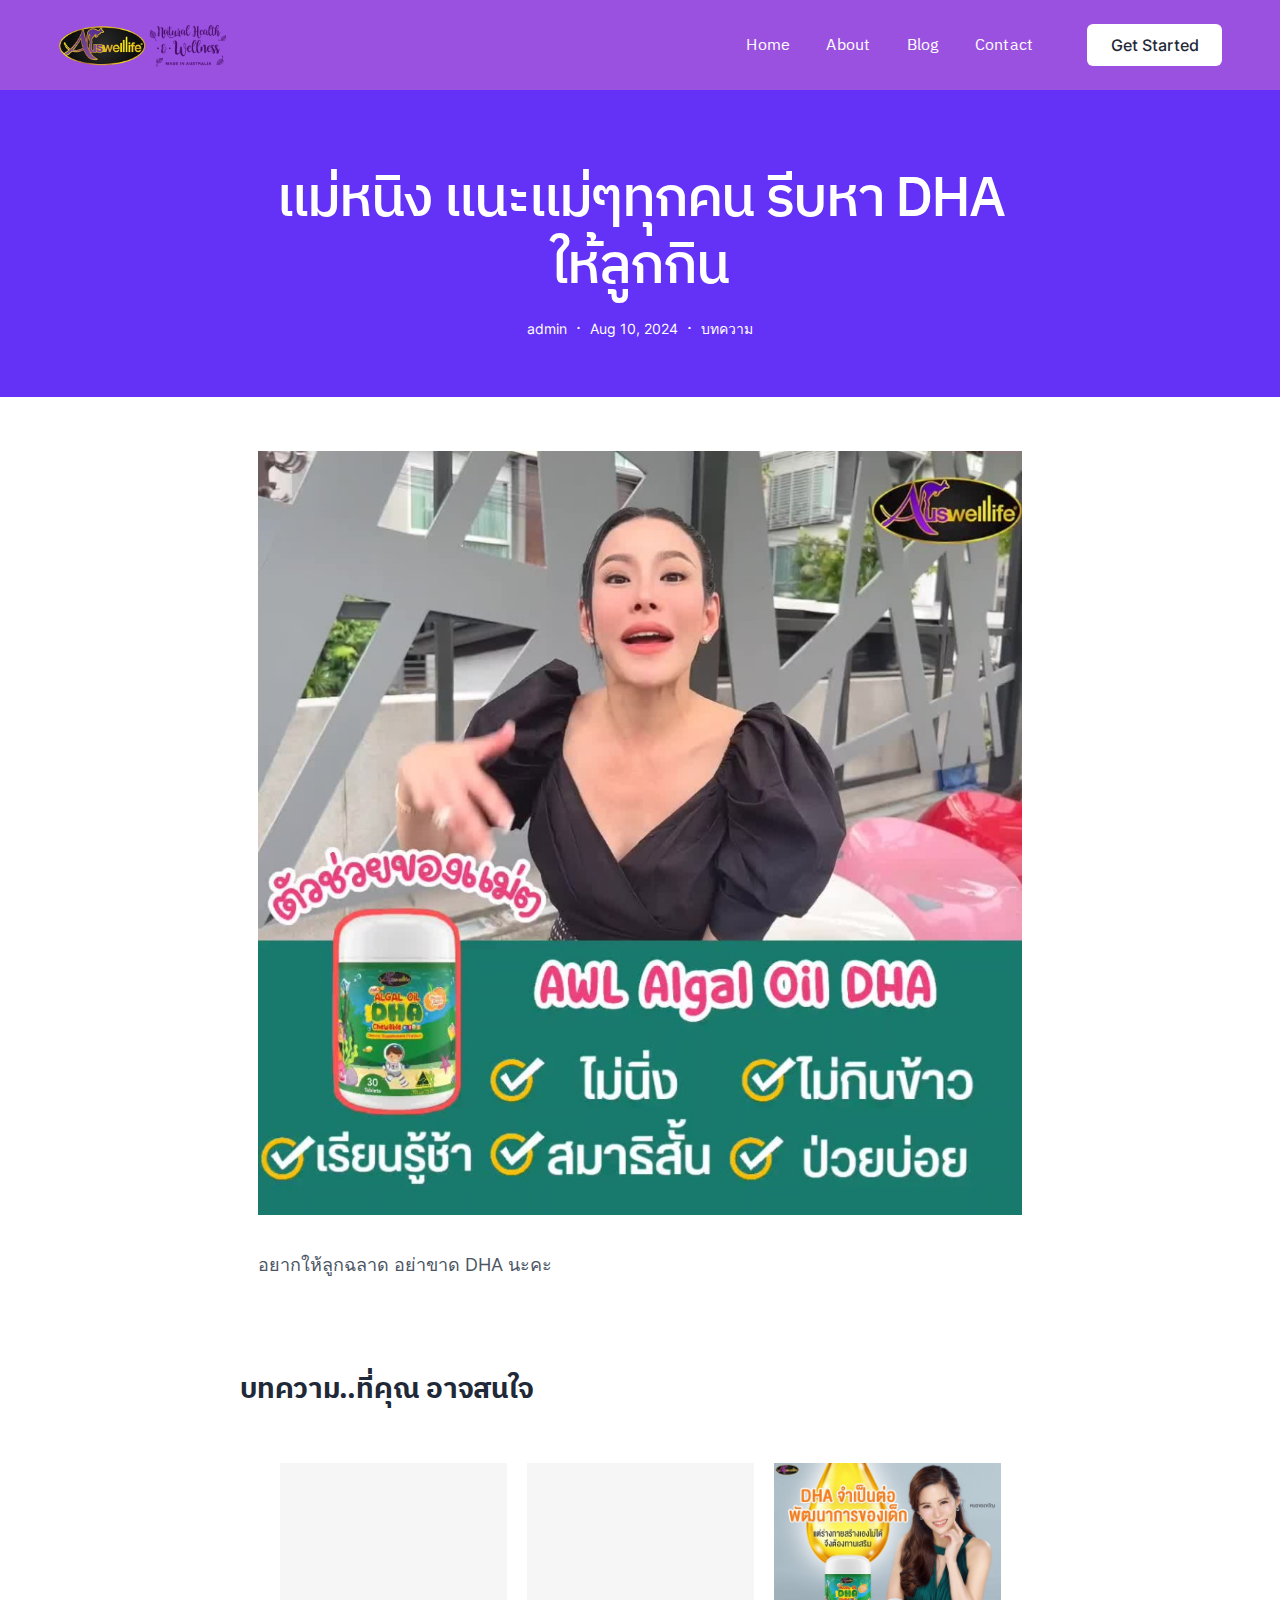
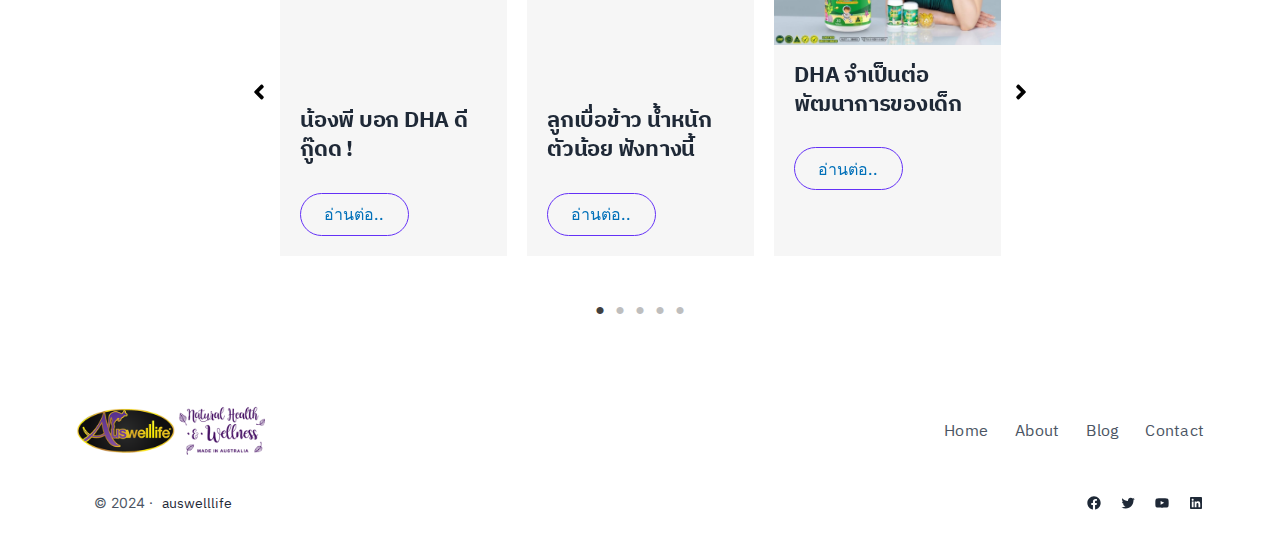
<file: ningintro/index.html>
<!DOCTYPE html>
<html lang="en-US">
<head>
	<meta charset="UTF-8" />
	<meta name="viewport" content="width=device-width, initial-scale=1" />
<meta name='robots' content="index, follow, max-image-preview:large, max-snippet:-1, max-video-preview:-1" />

	<!-- This site is optimized with the Yoast SEO Premium plugin v25.4 (Yoast SEO v25.5) - https://yoast.com/wordpress/plugins/seo/ -->
	<link rel="canonical" href="/ningintro/" />
	<meta property="og:locale" content="en_US" />
	<meta property="og:type" content="article" />
	<meta property="og:title" content="แม่หนิง แนะแม่ๆทุกคน รีบหา DHA ให้ลูกกิน" />
	<meta property="og:description" content="อยากให้ลูกฉลาด อย่าขาด DHA นะคะ" />
	<meta property="og:url" content="/ningintro/" />
	<meta property="og:site_name" content="auswelllife" />
	<meta property="article:published_time" content="2024-08-10T16:06:32+00:00" />
	<meta property="article:modified_time" content="2025-07-02T08:49:45+00:00" />
	<meta property="og:image" content="/wp-content/uploads/2024/08/cning.jpg" />
	<meta property="og:image:width" content="1040" />
	<meta property="og:image:height" content="1040" />
	<meta property="og:image:type" content="image/jpeg" />
	<meta name="author" content="admin" />
	<meta name="twitter:card" content="summary_large_image" />
	<meta name="twitter:label1" content="Written by" />
	<meta name="twitter:data1" content="admin" />
	<script type="application/ld+json" class="yoast-schema-graph">{"@context":"https://schema.org","@graph":[{"@type":"WebPage","@id":"/ningintro/","url":"/ningintro/","name":"แม่หนิง แนะแม่ๆทุกคน รีบหา DHA ให้ลูกกิน - auswelllife","isPartOf":{"@id":"/#website"},"primaryImageOfPage":{"@id":"/ningintro/#primaryimage"},"image":{"@id":"/ningintro/#primaryimage"},"thumbnailUrl":"/wp-content/uploads/2024/08/cning.jpg","datePublished":"2024-08-10T16:06:32+00:00","dateModified":"2025-07-02T08:49:45+00:00","author":{"@id":"/#/schema/person/bad213b554569b507648b7c807ec2032"},"breadcrumb":{"@id":"/ningintro/#breadcrumb"},"inLanguage":"en-US","potentialAction":[{"@type":"ReadAction","target":["/ningintro/"]}]},{"@type":"ImageObject","inLanguage":"en-US","@id":"/ningintro/#primaryimage","url":"/wp-content/uploads/2024/08/cning.jpg","contentUrl":"/wp-content/uploads/2024/08/cning.jpg","width":1040,"height":1040},{"@type":"BreadcrumbList","@id":"/ningintro/#breadcrumb","itemListElement":[{"@type":"ListItem","position":1,"name":"Home","item":"/"},{"@type":"ListItem","position":2,"name":"Blog","item":"/blog/"},{"@type":"ListItem","position":3,"name":"แม่หนิง แนะแม่ๆทุกคน รีบหา DHA ให้ลูกกิน"}]},{"@type":"WebSite","@id":"/#website","url":"/","name":"auswelllife","description":"","potentialAction":[{"@type":"SearchAction","target":{"@type":"EntryPoint","urlTemplate":"/?s={search_term_string}"},"query-input":{"@type":"PropertyValueSpecification","valueRequired":true,"valueName":"search_term_string"}}],"inLanguage":"en-US"},{"@type":"Person","@id":"/#/schema/person/bad213b554569b507648b7c807ec2032","name":"admin","image":{"@type":"ImageObject","inLanguage":"en-US","@id":"/#/schema/person/image/","url":"https://secure.gravatar.com/avatar/729ae85bf62b9917e93538db2f2688ca?s=96&d=mm&r=g","contentUrl":"https://secure.gravatar.com/avatar/729ae85bf62b9917e93538db2f2688ca?s=96&d=mm&r=g","caption":"admin"},"sameAs":[""],"url":"/author/adminta/"}]}</script>
	<!-- / Yoast SEO Premium plugin. -->


<title>แม่หนิง แนะแม่ๆทุกคน รีบหา DHA ให้ลูกกิน - auswelllife</title>
<link rel="alternate" type="application/rss+xml" title="auswelllife &raquo; Feed" href="/feed/" />
<link rel="alternate" type="application/rss+xml" title="auswelllife &raquo; Comments Feed" href="/comments/feed/" />
<link rel="alternate" type="application/rss+xml" title="auswelllife &raquo; แม่หนิง แนะแม่ๆทุกคน รีบหา DHA ให้ลูกกิน Comments Feed" href="/ningintro/feed/" />
<script>
window._wpemojiSettings = {"baseUrl":"https:\/\/s.w.org\/images\/core\/emoji\/15.0.3\/72x72\/","ext":".png","svgUrl":"https:\/\/s.w.org\/images\/core\/emoji\/15.0.3\/svg\/","svgExt":".svg","source":{"concatemoji":"\/wp-includes\/js\/wp-emoji-release.min.js?ver=6.6.1"}};
/*! This file is auto-generated */
!function(i,n){var o,s,e;function c(e){try{var t={supportTests:e,timestamp:(new Date).valueOf()};sessionStorage.setItem(o,JSON.stringify(t))}catch(e){}}function p(e,t,n){e.clearRect(0,0,e.canvas.width,e.canvas.height),e.fillText(t,0,0);var t=new Uint32Array(e.getImageData(0,0,e.canvas.width,e.canvas.height).data),r=(e.clearRect(0,0,e.canvas.width,e.canvas.height),e.fillText(n,0,0),new Uint32Array(e.getImageData(0,0,e.canvas.width,e.canvas.height).data));return t.every(function(e,t){return e===r[t]})}function u(e,t,n){switch(t){case"flag":return n(e,"\ud83c\udff3\ufe0f\u200d\u26a7\ufe0f","\ud83c\udff3\ufe0f\u200b\u26a7\ufe0f")?!1:!n(e,"\ud83c\uddfa\ud83c\uddf3","\ud83c\uddfa\u200b\ud83c\uddf3")&&!n(e,"\ud83c\udff4\udb40\udc67\udb40\udc62\udb40\udc65\udb40\udc6e\udb40\udc67\udb40\udc7f","\ud83c\udff4\u200b\udb40\udc67\u200b\udb40\udc62\u200b\udb40\udc65\u200b\udb40\udc6e\u200b\udb40\udc67\u200b\udb40\udc7f");case"emoji":return!n(e,"\ud83d\udc26\u200d\u2b1b","\ud83d\udc26\u200b\u2b1b")}return!1}function f(e,t,n){var r="undefined"!=typeof WorkerGlobalScope&&self instanceof WorkerGlobalScope?new OffscreenCanvas(300,150):i.createElement("canvas"),a=r.getContext("2d",{willReadFrequently:!0}),o=(a.textBaseline="top",a.font="600 32px Arial",{});return e.forEach(function(e){o[e]=t(a,e,n)}),o}function t(e){var t=i.createElement("script");t.src=e,t.defer=!0,i.head.appendChild(t)}"undefined"!=typeof Promise&&(o="wpEmojiSettingsSupports",s=["flag","emoji"],n.supports={everything:!0,everythingExceptFlag:!0},e=new Promise(function(e){i.addEventListener("DOMContentLoaded",e,{once:!0})}),new Promise(function(t){var n=function(){try{var e=JSON.parse(sessionStorage.getItem(o));if("object"==typeof e&&"number"==typeof e.timestamp&&(new Date).valueOf()<e.timestamp+604800&&"object"==typeof e.supportTests)return e.supportTests}catch(e){}return null}();if(!n){if("undefined"!=typeof Worker&&"undefined"!=typeof OffscreenCanvas&&"undefined"!=typeof URL&&URL.createObjectURL&&"undefined"!=typeof Blob)try{var e="postMessage("+f.toString()+"("+[JSON.stringify(s),u.toString(),p.toString()].join(",")+"));",r=new Blob([e],{type:"text/javascript"}),a=new Worker(URL.createObjectURL(r),{name:"wpTestEmojiSupports"});return void(a.onmessage=function(e){c(n=e.data),a.terminate(),t(n)})}catch(e){}c(n=f(s,u,p))}t(n)}).then(function(e){for(var t in e)n.supports[t]=e[t],n.supports.everything=n.supports.everything&&n.supports[t],"flag"!==t&&(n.supports.everythingExceptFlag=n.supports.everythingExceptFlag&&n.supports[t]);n.supports.everythingExceptFlag=n.supports.everythingExceptFlag&&!n.supports.flag,n.DOMReady=!1,n.readyCallback=function(){n.DOMReady=!0}}).then(function(){return e}).then(function(){var e;n.supports.everything||(n.readyCallback(),(e=n.source||{}).concatemoji?t(e.concatemoji):e.wpemoji&&e.twemoji&&(t(e.twemoji),t(e.wpemoji)))}))}((window,document),window._wpemojiSettings);
</script>
<style id='wp-block-image-inline-css'>
.wp-block-image img{box-sizing:border-box;height:auto;max-width:100%;vertical-align:bottom}.wp-block-image[style*=border-radius] img,.wp-block-image[style*=border-radius]>a{border-radius:inherit}.wp-block-image.has-custom-border img{box-sizing:border-box}.wp-block-image.aligncenter{text-align:center}.wp-block-image.alignfull img,.wp-block-image.alignwide img{height:auto;width:100%}.wp-block-image .aligncenter,.wp-block-image .alignleft,.wp-block-image .alignright,.wp-block-image.aligncenter,.wp-block-image.alignleft,.wp-block-image.alignright{display:table}.wp-block-image .aligncenter>figcaption,.wp-block-image .alignleft>figcaption,.wp-block-image .alignright>figcaption,.wp-block-image.aligncenter>figcaption,.wp-block-image.alignleft>figcaption,.wp-block-image.alignright>figcaption{caption-side:bottom;display:table-caption}.wp-block-image .alignleft{float:left;margin:.5em 1em .5em 0}.wp-block-image .alignright{float:right;margin:.5em 0 .5em 1em}.wp-block-image .aligncenter{margin-left:auto;margin-right:auto}.wp-block-image :where(figcaption){margin-bottom:1em;margin-top:.5em}.wp-block-image.is-style-circle-mask img{border-radius:9999px}@supports ((-webkit-mask-image:none) or (mask-image:none)) or (-webkit-mask-image:none){.wp-block-image.is-style-circle-mask img{border-radius:0;-webkit-mask-image:url('data:image/svg+xml;utf8,<svg viewBox="0 0 100 100" xmlns="http://www.w3.org/2000/svg"><circle cx="50" cy="50" r="50"/></svg>');mask-image:url('data:image/svg+xml;utf8,<svg viewBox="0 0 100 100" xmlns="http://www.w3.org/2000/svg"><circle cx="50" cy="50" r="50"/></svg>');mask-mode:alpha;-webkit-mask-position:center;mask-position:center;-webkit-mask-repeat:no-repeat;mask-repeat:no-repeat;-webkit-mask-size:contain;mask-size:contain}}:root :where(.wp-block-image.is-style-rounded img,.wp-block-image .is-style-rounded img){border-radius:9999px}.wp-block-image figure{margin:0}.wp-lightbox-container{display:flex;flex-direction:column;position:relative}.wp-lightbox-container img{cursor:zoom-in}.wp-lightbox-container img:hover+button{opacity:1}.wp-lightbox-container button{align-items:center;-webkit-backdrop-filter:blur(16px) saturate(180%);backdrop-filter:blur(16px) saturate(180%);background-color:#5a5a5a40;border:none;border-radius:4px;cursor:zoom-in;display:flex;height:20px;justify-content:center;opacity:0;padding:0;position:absolute;right:16px;text-align:center;top:16px;transition:opacity .2s ease;width:20px;z-index:100}.wp-lightbox-container button:focus-visible{outline:3px auto #5a5a5a40;outline:3px auto -webkit-focus-ring-color;outline-offset:3px}.wp-lightbox-container button:hover{cursor:pointer;opacity:1}.wp-lightbox-container button:focus{opacity:1}.wp-lightbox-container button:focus,.wp-lightbox-container button:hover,.wp-lightbox-container button:not(:hover):not(:active):not(.has-background){background-color:#5a5a5a40;border:none}.wp-lightbox-overlay{box-sizing:border-box;cursor:zoom-out;height:100vh;left:0;overflow:hidden;position:fixed;top:0;visibility:hidden;width:100%;z-index:100000}.wp-lightbox-overlay .close-button{align-items:center;cursor:pointer;display:flex;justify-content:center;min-height:40px;min-width:40px;padding:0;position:absolute;right:calc(env(safe-area-inset-right) + 16px);top:calc(env(safe-area-inset-top) + 16px);z-index:5000000}.wp-lightbox-overlay .close-button:focus,.wp-lightbox-overlay .close-button:hover,.wp-lightbox-overlay .close-button:not(:hover):not(:active):not(.has-background){background:none;border:none}.wp-lightbox-overlay .lightbox-image-container{height:var(--wp--lightbox-container-height);left:50%;overflow:hidden;position:absolute;top:50%;transform:translate(-50%,-50%);transform-origin:top left;width:var(--wp--lightbox-container-width);z-index:9999999999}.wp-lightbox-overlay .wp-block-image{align-items:center;box-sizing:border-box;display:flex;height:100%;justify-content:center;margin:0;position:relative;transform-origin:0 0;width:100%;z-index:3000000}.wp-lightbox-overlay .wp-block-image img{height:var(--wp--lightbox-image-height);min-height:var(--wp--lightbox-image-height);min-width:var(--wp--lightbox-image-width);width:var(--wp--lightbox-image-width)}.wp-lightbox-overlay .wp-block-image figcaption{display:none}.wp-lightbox-overlay button{background:none;border:none}.wp-lightbox-overlay .scrim{background-color:#fff;height:100%;opacity:.9;position:absolute;width:100%;z-index:2000000}.wp-lightbox-overlay.active{animation:turn-on-visibility .25s both;visibility:visible}.wp-lightbox-overlay.active img{animation:turn-on-visibility .35s both}.wp-lightbox-overlay.show-closing-animation:not(.active){animation:turn-off-visibility .35s both}.wp-lightbox-overlay.show-closing-animation:not(.active) img{animation:turn-off-visibility .25s both}@media (prefers-reduced-motion:no-preference){.wp-lightbox-overlay.zoom.active{animation:none;opacity:1;visibility:visible}.wp-lightbox-overlay.zoom.active .lightbox-image-container{animation:lightbox-zoom-in .4s}.wp-lightbox-overlay.zoom.active .lightbox-image-container img{animation:none}.wp-lightbox-overlay.zoom.active .scrim{animation:turn-on-visibility .4s forwards}.wp-lightbox-overlay.zoom.show-closing-animation:not(.active){animation:none}.wp-lightbox-overlay.zoom.show-closing-animation:not(.active) .lightbox-image-container{animation:lightbox-zoom-out .4s}.wp-lightbox-overlay.zoom.show-closing-animation:not(.active) .lightbox-image-container img{animation:none}.wp-lightbox-overlay.zoom.show-closing-animation:not(.active) .scrim{animation:turn-off-visibility .4s forwards}}@keyframes turn-on-visibility{0%{opacity:0}to{opacity:1}}@keyframes turn-off-visibility{0%{opacity:1;visibility:visible}99%{opacity:0;visibility:visible}to{opacity:0;visibility:hidden}}@keyframes lightbox-zoom-in{0%{transform:translate(calc((-100vw + var(--wp--lightbox-scrollbar-width))/2 + var(--wp--lightbox-initial-left-position)),calc(-50vh + var(--wp--lightbox-initial-top-position))) scale(var(--wp--lightbox-scale))}to{transform:translate(-50%,-50%) scale(1)}}@keyframes lightbox-zoom-out{0%{transform:translate(-50%,-50%) scale(1);visibility:visible}99%{visibility:visible}to{transform:translate(calc((-100vw + var(--wp--lightbox-scrollbar-width))/2 + var(--wp--lightbox-initial-left-position)),calc(-50vh + var(--wp--lightbox-initial-top-position))) scale(var(--wp--lightbox-scale));visibility:hidden}}
</style>
<style id='wp-block-image-theme-inline-css'>
:root :where(.wp-block-image figcaption){color:#555;font-size:13px;text-align:center}.is-dark-theme :root :where(.wp-block-image figcaption){color:#ffffffa6}.wp-block-image{margin:0 0 1em}
</style>
<style id='wp-block-navigation-link-inline-css'>
.wp-block-navigation .wp-block-navigation-item__label{overflow-wrap:break-word}.wp-block-navigation .wp-block-navigation-item__description{display:none}.link-ui-tools{border-top:1px solid #f0f0f0;padding:8px}.link-ui-block-inserter{padding-top:8px}.link-ui-block-inserter__back{margin-left:8px;text-transform:uppercase}
</style>
<link rel='stylesheet' id='wp-block-navigation-css' href="/wp-includes/blocks/navigation/style.min.css?ver=6.6.1" media='all' />
<style id='wp-block-button-inline-css'>
.wp-block-button__link{box-sizing:border-box;cursor:pointer;display:inline-block;text-align:center;word-break:break-word}.wp-block-button__link.aligncenter{text-align:center}.wp-block-button__link.alignright{text-align:right}:where(.wp-block-button__link){border-radius:9999px;box-shadow:none;padding:calc(.667em + 2px) calc(1.333em + 2px);text-decoration:none}.wp-block-button[style*=text-decoration] .wp-block-button__link{text-decoration:inherit}.wp-block-buttons>.wp-block-button.has-custom-width{max-width:none}.wp-block-buttons>.wp-block-button.has-custom-width .wp-block-button__link{width:100%}.wp-block-buttons>.wp-block-button.has-custom-font-size .wp-block-button__link{font-size:inherit}.wp-block-buttons>.wp-block-button.wp-block-button__width-25{width:calc(25% - var(--wp--style--block-gap, .5em)*.75)}.wp-block-buttons>.wp-block-button.wp-block-button__width-50{width:calc(50% - var(--wp--style--block-gap, .5em)*.5)}.wp-block-buttons>.wp-block-button.wp-block-button__width-75{width:calc(75% - var(--wp--style--block-gap, .5em)*.25)}.wp-block-buttons>.wp-block-button.wp-block-button__width-100{flex-basis:100%;width:100%}.wp-block-buttons.is-vertical>.wp-block-button.wp-block-button__width-25{width:25%}.wp-block-buttons.is-vertical>.wp-block-button.wp-block-button__width-50{width:50%}.wp-block-buttons.is-vertical>.wp-block-button.wp-block-button__width-75{width:75%}.wp-block-button.is-style-squared,.wp-block-button__link.wp-block-button.is-style-squared{border-radius:0}.wp-block-button.no-border-radius,.wp-block-button__link.no-border-radius{border-radius:0!important}:root :where(.wp-block-button .wp-block-button__link.is-style-outline),:root :where(.wp-block-button.is-style-outline>.wp-block-button__link){border:2px solid;padding:.667em 1.333em}:root :where(.wp-block-button .wp-block-button__link.is-style-outline:not(.has-text-color)),:root :where(.wp-block-button.is-style-outline>.wp-block-button__link:not(.has-text-color)){color:currentColor}:root :where(.wp-block-button .wp-block-button__link.is-style-outline:not(.has-background)),:root :where(.wp-block-button.is-style-outline>.wp-block-button__link:not(.has-background)){background-color:initial;background-image:none}

			div.is-style-swt-button-secondary .wp-element-button {
                color: var(--wp--preset--color--body);
				background: var(--wp--preset--color--surface);
			}

            div.is-style-swt-button-secondary .wp-element-button:hover {
                color: var(--wp--preset--color--body);
				background: var(--wp--preset--color--surface);
			}
		

			div.is-style-swt-button-inverse .wp-element-button {
                color: #1F2937;
				background: #fff;
			}

            div.is-style-swt-button-inverse .wp-element-button:hover {
                color: #1F2937;
				background: #fff;
			}
		
</style>
<style id='wp-block-buttons-inline-css'>
.wp-block-buttons.is-vertical{flex-direction:column}.wp-block-buttons.is-vertical>.wp-block-button:last-child{margin-bottom:0}.wp-block-buttons>.wp-block-button{display:inline-block;margin:0}.wp-block-buttons.is-content-justification-left{justify-content:flex-start}.wp-block-buttons.is-content-justification-left.is-vertical{align-items:flex-start}.wp-block-buttons.is-content-justification-center{justify-content:center}.wp-block-buttons.is-content-justification-center.is-vertical{align-items:center}.wp-block-buttons.is-content-justification-right{justify-content:flex-end}.wp-block-buttons.is-content-justification-right.is-vertical{align-items:flex-end}.wp-block-buttons.is-content-justification-space-between{justify-content:space-between}.wp-block-buttons.aligncenter{text-align:center}.wp-block-buttons:not(.is-content-justification-space-between,.is-content-justification-right,.is-content-justification-left,.is-content-justification-center) .wp-block-button.aligncenter{margin-left:auto;margin-right:auto;width:100%}.wp-block-buttons[style*=text-decoration] .wp-block-button,.wp-block-buttons[style*=text-decoration] .wp-block-button__link{text-decoration:inherit}.wp-block-buttons.has-custom-font-size .wp-block-button__link{font-size:inherit}.wp-block-button.aligncenter{text-align:center}
</style>
<style id='wp-block-group-inline-css'>
.wp-block-group{box-sizing:border-box}:where(.wp-block-group.wp-block-group-is-layout-constrained){position:relative}
</style>
<style id='wp-block-group-theme-inline-css'>
:where(.wp-block-group.has-background){padding:1.25em 2.375em}
</style>
<style id='wp-block-template-part-theme-inline-css'>
:root :where(.wp-block-template-part.has-background){margin-bottom:0;margin-top:0;padding:1.25em 2.375em}
</style>
<style id='wp-block-post-title-inline-css'>
.wp-block-post-title{box-sizing:border-box;word-break:break-word}.wp-block-post-title a{display:inline-block}
</style>
<style id='wp-block-post-author-inline-css'>
.wp-block-post-author{display:flex;flex-wrap:wrap}.wp-block-post-author__byline{font-size:.5em;margin-bottom:0;margin-top:0;width:100%}.wp-block-post-author__avatar{margin-right:1em}.wp-block-post-author__bio{font-size:.7em;margin-bottom:.7em}.wp-block-post-author__content{flex-basis:0;flex-grow:1}.wp-block-post-author__name{margin:0}

        
        .is-style-swt-post-author-simple {
            flex-wrap: inherit;
        }

        .is-style-swt-post-author-simple .wp-block-post-author__avatar  {
            margin-right: 1.8em;
        }

        .is-style-swt-post-author-simple .avatar  {
                width: 95px;
                height: 95px;
                object-fit: cover;
                border-radius: var(--wp--custom--border-radius--full);
			}

            .is-style-swt-post-author-simple .wp-block-post-author__name {
                font-size: var(--wp--preset--font-size--medium);
                font-weight: var(--wp--custom--font-weight--semi-bold);
                color: var(--wp--preset--color--heading);
                line-height: var(--wp--custom--line-height--initial);
                text-transform: capitalize;
                width: 100%;
			}

            .is-style-swt-post-author-simple .wp-block-post-author__bio {
                margin-top: 10px;
                font-size: var(--wp--preset--font-size--small);
			}

            .is-style-swt-post-author-simple .wp-block-post-author__content {
                display: flex;
                align-items: center;
                flex-wrap: wrap;
                flex-direction: column;
                justify-content: center;
                flex-basis: inherit;
                flex-grow: inherit;
			}
		
</style>
<style id='wp-block-paragraph-inline-css'>
.is-small-text{font-size:.875em}.is-regular-text{font-size:1em}.is-large-text{font-size:2.25em}.is-larger-text{font-size:3em}.has-drop-cap:not(:focus):first-letter{float:left;font-size:8.4em;font-style:normal;font-weight:100;line-height:.68;margin:.05em .1em 0 0;text-transform:uppercase}body.rtl .has-drop-cap:not(:focus):first-letter{float:none;margin-left:.1em}p.has-drop-cap.has-background{overflow:hidden}:root :where(p.has-background){padding:1.25em 2.375em}:where(p.has-text-color:not(.has-link-color)) a{color:inherit}p.has-text-align-left[style*="writing-mode:vertical-lr"],p.has-text-align-right[style*="writing-mode:vertical-rl"]{rotate:180deg}
</style>
<style id='wp-block-post-date-inline-css'>
.wp-block-post-date{box-sizing:border-box}
</style>
<style id='wp-block-post-terms-inline-css'>
.wp-block-post-terms{box-sizing:border-box}.wp-block-post-terms .wp-block-post-terms__separator{white-space:pre-wrap}

			.wp-block-post-terms.is-style-swt-post-terms-pill a {
				display: inline-block;
				font-size: var(--wp--preset--font-size--x-small);
				padding: 6px 12px;
				border-radius: var(--wp--custom--border-radius--full);
				color: var(--wp--preset--color--body);
				background-color: var(--wp--preset--color--outline);
				margin-right: var(--wp--preset--spacing--xx-small);
				margin-top: var(--wp--preset--spacing--xxx-small);
				margin-bottom: var(--wp--preset--spacing--xxx-small);
				line-height: var(--wp--custom--line-height--initial);
			}

			.is-style-swt-post-terms-pill .wp-block-post-terms__separator {
				display: none;
			}
		
</style>
<style id='wp-block-post-featured-image-inline-css'>
.wp-block-post-featured-image{margin-left:0;margin-right:0}.wp-block-post-featured-image a{display:block;height:100%}.wp-block-post-featured-image img{box-sizing:border-box;height:auto;max-width:100%;vertical-align:bottom;width:100%}.wp-block-post-featured-image.alignfull img,.wp-block-post-featured-image.alignwide img{width:100%}.wp-block-post-featured-image .wp-block-post-featured-image__overlay.has-background-dim{background-color:#000;inset:0;position:absolute}.wp-block-post-featured-image{position:relative}.wp-block-post-featured-image .wp-block-post-featured-image__overlay.has-background-gradient{background-color:initial}.wp-block-post-featured-image .wp-block-post-featured-image__overlay.has-background-dim-0{opacity:0}.wp-block-post-featured-image .wp-block-post-featured-image__overlay.has-background-dim-10{opacity:.1}.wp-block-post-featured-image .wp-block-post-featured-image__overlay.has-background-dim-20{opacity:.2}.wp-block-post-featured-image .wp-block-post-featured-image__overlay.has-background-dim-30{opacity:.3}.wp-block-post-featured-image .wp-block-post-featured-image__overlay.has-background-dim-40{opacity:.4}.wp-block-post-featured-image .wp-block-post-featured-image__overlay.has-background-dim-50{opacity:.5}.wp-block-post-featured-image .wp-block-post-featured-image__overlay.has-background-dim-60{opacity:.6}.wp-block-post-featured-image .wp-block-post-featured-image__overlay.has-background-dim-70{opacity:.7}.wp-block-post-featured-image .wp-block-post-featured-image__overlay.has-background-dim-80{opacity:.8}.wp-block-post-featured-image .wp-block-post-featured-image__overlay.has-background-dim-90{opacity:.9}.wp-block-post-featured-image .wp-block-post-featured-image__overlay.has-background-dim-100{opacity:1}.wp-block-post-featured-image:where(.alignleft,.alignright){width:100%}
</style>
<style id='wp-block-heading-inline-css'>
h1.has-background,h2.has-background,h3.has-background,h4.has-background,h5.has-background,h6.has-background{padding:1.25em 2.375em}h1.has-text-align-left[style*=writing-mode]:where([style*=vertical-lr]),h1.has-text-align-right[style*=writing-mode]:where([style*=vertical-rl]),h2.has-text-align-left[style*=writing-mode]:where([style*=vertical-lr]),h2.has-text-align-right[style*=writing-mode]:where([style*=vertical-rl]),h3.has-text-align-left[style*=writing-mode]:where([style*=vertical-lr]),h3.has-text-align-right[style*=writing-mode]:where([style*=vertical-rl]),h4.has-text-align-left[style*=writing-mode]:where([style*=vertical-lr]),h4.has-text-align-right[style*=writing-mode]:where([style*=vertical-rl]),h5.has-text-align-left[style*=writing-mode]:where([style*=vertical-lr]),h5.has-text-align-right[style*=writing-mode]:where([style*=vertical-rl]),h6.has-text-align-left[style*=writing-mode]:where([style*=vertical-lr]),h6.has-text-align-right[style*=writing-mode]:where([style*=vertical-rl]){rotate:180deg}
</style>
<style id='wp-block-site-title-inline-css'>
:root :where(.wp-block-site-title a){color:inherit}
</style>
<link rel='stylesheet' id='wp-block-social-links-css' href="/wp-includes/blocks/social-links/style.min.css?ver=6.6.1" media='all' />
<style id='wp-emoji-styles-inline-css'>

	img.wp-smiley, img.emoji {
		display: inline !important;
		border: none !important;
		box-shadow: none !important;
		height: 1em !important;
		width: 1em !important;
		margin: 0 0.07em !important;
		vertical-align: -0.1em !important;
		background: none !important;
		padding: 0 !important;
	}
</style>
<style id='wp-block-library-inline-css'>
:root{--wp-admin-theme-color:#007cba;--wp-admin-theme-color--rgb:0,124,186;--wp-admin-theme-color-darker-10:#006ba1;--wp-admin-theme-color-darker-10--rgb:0,107,161;--wp-admin-theme-color-darker-20:#005a87;--wp-admin-theme-color-darker-20--rgb:0,90,135;--wp-admin-border-width-focus:2px;--wp-block-synced-color:#7a00df;--wp-block-synced-color--rgb:122,0,223;--wp-bound-block-color:var(--wp-block-synced-color)}@media (min-resolution:192dpi){:root{--wp-admin-border-width-focus:1.5px}}.wp-element-button{cursor:pointer}:root{--wp--preset--font-size--normal:16px;--wp--preset--font-size--huge:42px}:root .has-very-light-gray-background-color{background-color:#eee}:root .has-very-dark-gray-background-color{background-color:#313131}:root .has-very-light-gray-color{color:#eee}:root .has-very-dark-gray-color{color:#313131}:root .has-vivid-green-cyan-to-vivid-cyan-blue-gradient-background{background:linear-gradient(135deg,#00d084,#0693e3)}:root .has-purple-crush-gradient-background{background:linear-gradient(135deg,#34e2e4,#4721fb 50%,#ab1dfe)}:root .has-hazy-dawn-gradient-background{background:linear-gradient(135deg,#faaca8,#dad0ec)}:root .has-subdued-olive-gradient-background{background:linear-gradient(135deg,#fafae1,#67a671)}:root .has-atomic-cream-gradient-background{background:linear-gradient(135deg,#fdd79a,#004a59)}:root .has-nightshade-gradient-background{background:linear-gradient(135deg,#330968,#31cdcf)}:root .has-midnight-gradient-background{background:linear-gradient(135deg,#020381,#2874fc)}.has-regular-font-size{font-size:1em}.has-larger-font-size{font-size:2.625em}.has-normal-font-size{font-size:var(--wp--preset--font-size--normal)}.has-huge-font-size{font-size:var(--wp--preset--font-size--huge)}.has-text-align-center{text-align:center}.has-text-align-left{text-align:left}.has-text-align-right{text-align:right}#end-resizable-editor-section{display:none}.aligncenter{clear:both}.items-justified-left{justify-content:flex-start}.items-justified-center{justify-content:center}.items-justified-right{justify-content:flex-end}.items-justified-space-between{justify-content:space-between}.screen-reader-text{border:0;clip:rect(1px,1px,1px,1px);clip-path:inset(50%);height:1px;margin:-1px;overflow:hidden;padding:0;position:absolute;width:1px;word-wrap:normal!important}.screen-reader-text:focus{background-color:#ddd;clip:auto!important;clip-path:none;color:#444;display:block;font-size:1em;height:auto;left:5px;line-height:normal;padding:15px 23px 14px;text-decoration:none;top:5px;width:auto;z-index:100000}html :where(.has-border-color){border-style:solid}html :where([style*=border-top-color]){border-top-style:solid}html :where([style*=border-right-color]){border-right-style:solid}html :where([style*=border-bottom-color]){border-bottom-style:solid}html :where([style*=border-left-color]){border-left-style:solid}html :where([style*=border-width]){border-style:solid}html :where([style*=border-top-width]){border-top-style:solid}html :where([style*=border-right-width]){border-right-style:solid}html :where([style*=border-bottom-width]){border-bottom-style:solid}html :where([style*=border-left-width]){border-left-style:solid}html :where(img[class*=wp-image-]){height:auto;max-width:100%}:where(figure){margin:0 0 1em}html :where(.is-position-sticky){--wp-admin--admin-bar--position-offset:var(--wp-admin--admin-bar--height,0px)}@media screen and (max-width:600px){html :where(.is-position-sticky){--wp-admin--admin-bar--position-offset:0px}}
</style>
<link rel='stylesheet' id='spectra-one-editor-css' href="/wp-content/themes/spectra-one/assets/css/minified/editor.min.css?ver=1.1.7" media='all' />
<style id='global-styles-inline-css'>
:root{--wp--preset--aspect-ratio--square: 1;--wp--preset--aspect-ratio--4-3: 4/3;--wp--preset--aspect-ratio--3-4: 3/4;--wp--preset--aspect-ratio--3-2: 3/2;--wp--preset--aspect-ratio--2-3: 2/3;--wp--preset--aspect-ratio--16-9: 16/9;--wp--preset--aspect-ratio--9-16: 9/16;--wp--preset--color--black: #000000;--wp--preset--color--cyan-bluish-gray: #abb8c3;--wp--preset--color--white: #ffffff;--wp--preset--color--pale-pink: #f78da7;--wp--preset--color--vivid-red: #cf2e2e;--wp--preset--color--luminous-vivid-orange: #ff6900;--wp--preset--color--luminous-vivid-amber: #fcb900;--wp--preset--color--light-green-cyan: #7bdcb5;--wp--preset--color--vivid-green-cyan: #00d084;--wp--preset--color--pale-cyan-blue: #8ed1fc;--wp--preset--color--vivid-cyan-blue: #0693e3;--wp--preset--color--vivid-purple: #9b51e0;--wp--preset--color--primary: #6431F6;--wp--preset--color--secondary: #7345F7;--wp--preset--color--heading: #1F2937;--wp--preset--color--body: #4B5563;--wp--preset--color--background: #FFFFFF;--wp--preset--color--tertiary: #F6EBFE;--wp--preset--color--quaternary: #FFFBEB;--wp--preset--color--surface: #F8FAFC;--wp--preset--color--foreground: #6431F7;--wp--preset--color--outline: #E6E9EF;--wp--preset--color--neutral: #6E7787;--wp--preset--color--transparent: transparent;--wp--preset--color--current-color: currentColor;--wp--preset--color--inherit: inherit;--wp--preset--gradient--vivid-cyan-blue-to-vivid-purple: linear-gradient(135deg,rgba(6,147,227,1) 0%,rgb(155,81,224) 100%);--wp--preset--gradient--light-green-cyan-to-vivid-green-cyan: linear-gradient(135deg,rgb(122,220,180) 0%,rgb(0,208,130) 100%);--wp--preset--gradient--luminous-vivid-amber-to-luminous-vivid-orange: linear-gradient(135deg,rgba(252,185,0,1) 0%,rgba(255,105,0,1) 100%);--wp--preset--gradient--luminous-vivid-orange-to-vivid-red: linear-gradient(135deg,rgba(255,105,0,1) 0%,rgb(207,46,46) 100%);--wp--preset--gradient--very-light-gray-to-cyan-bluish-gray: linear-gradient(135deg,rgb(238,238,238) 0%,rgb(169,184,195) 100%);--wp--preset--gradient--cool-to-warm-spectrum: linear-gradient(135deg,rgb(74,234,220) 0%,rgb(151,120,209) 20%,rgb(207,42,186) 40%,rgb(238,44,130) 60%,rgb(251,105,98) 80%,rgb(254,248,76) 100%);--wp--preset--gradient--blush-light-purple: linear-gradient(135deg,rgb(255,206,236) 0%,rgb(152,150,240) 100%);--wp--preset--gradient--blush-bordeaux: linear-gradient(135deg,rgb(254,205,165) 0%,rgb(254,45,45) 50%,rgb(107,0,62) 100%);--wp--preset--gradient--luminous-dusk: linear-gradient(135deg,rgb(255,203,112) 0%,rgb(199,81,192) 50%,rgb(65,88,208) 100%);--wp--preset--gradient--pale-ocean: linear-gradient(135deg,rgb(255,245,203) 0%,rgb(182,227,212) 50%,rgb(51,167,181) 100%);--wp--preset--gradient--electric-grass: linear-gradient(135deg,rgb(202,248,128) 0%,rgb(113,206,126) 100%);--wp--preset--gradient--midnight: linear-gradient(135deg,rgb(2,3,129) 0%,rgb(40,116,252) 100%);--wp--preset--gradient--primary: linear-gradient(286.83deg, #931CF0 -1.55%, #4F2CDD 100%);;--wp--preset--font-size--small: clamp(14px, 1.6vw, 16px);--wp--preset--font-size--medium: clamp(16px, 1.8vw, 18px);--wp--preset--font-size--large: clamp(20px, 2.2vw, 22px);--wp--preset--font-size--x-large: clamp(24px, 3vw, 28px);--wp--preset--font-size--x-small: clamp(12px, 1.5vw, 14px);--wp--preset--font-size--xx-large: clamp(28px, 3.6vw, 36px);--wp--preset--font-size--xxx-large: clamp(32px, 3.6vw, 44px);--wp--preset--font-size--xxxx-large: clamp(40px, 6.6vw, 56px);--wp--preset--font-family--inter: "Inter", sans-serif;--wp--preset--spacing--20: 0.44rem;--wp--preset--spacing--30: 0.67rem;--wp--preset--spacing--40: 1rem;--wp--preset--spacing--50: 1.5rem;--wp--preset--spacing--60: 2.25rem;--wp--preset--spacing--70: 3.38rem;--wp--preset--spacing--80: 5.06rem;--wp--preset--spacing--xxx-small: calc(var(--wp--preset--font-size--medium,1rem)/4);--wp--preset--spacing--xx-small: calc(var(--wp--preset--font-size--medium,1rem)/2);--wp--preset--spacing--x-small: calc(var(--wp--preset--font-size--medium,1rem));--wp--preset--spacing--small: calc(var(--wp--preset--font-size--medium,1rem)*1.5);--wp--preset--spacing--medium: calc(var(--wp--preset--font-size--medium,1rem)*2);--wp--preset--spacing--large: calc(var(--wp--preset--font-size--medium,1rem)*3);--wp--preset--spacing--x-large: calc(var(--wp--preset--font-size--medium,1rem)*4);--wp--preset--spacing--xx-large: calc(var(--wp--preset--font-size--medium,1rem)*6);--wp--preset--shadow--natural: 6px 6px 9px rgba(0, 0, 0, 0.2);--wp--preset--shadow--deep: 12px 12px 50px rgba(0, 0, 0, 0.4);--wp--preset--shadow--sharp: 6px 6px 0px rgba(0, 0, 0, 0.2);--wp--preset--shadow--outlined: 6px 6px 0px -3px rgba(255, 255, 255, 1), 6px 6px rgba(0, 0, 0, 1);--wp--preset--shadow--crisp: 6px 6px 0px rgba(0, 0, 0, 1);--wp--custom--font-weight--black: 900;--wp--custom--font-weight--extra-bold: 800;--wp--custom--font-weight--bold: 700;--wp--custom--font-weight--semi-bold: 600;--wp--custom--font-weight--medium: 500;--wp--custom--font-weight--regular: 400;--wp--custom--font-weight--light: 300;--wp--custom--font-weight--extra-light: 200;--wp--custom--font-weight--thin: 100;--wp--custom--line-height--initial: 1;--wp--custom--line-height--xx-small: 1.2;--wp--custom--line-height--x-small: 1.3;--wp--custom--line-height--small: 1.4;--wp--custom--line-height--medium: 1.45;--wp--custom--line-height--large: 1.6;--wp--custom--border-radius--xx-small: 4px;--wp--custom--border-radius--x-small: 6px;--wp--custom--border-radius--small: 8px;--wp--custom--border-radius--medium: 12px;--wp--custom--border-radius--large: 16px;--wp--custom--border-radius--x-large: 20px;--wp--custom--border-radius--xx-large: 24px;--wp--custom--border-radius--full: 999px;--wp--custom--font-family--body: var(--wp--preset--font-family--inter);}:root { --wp--style--global--content-size: 764px;--wp--style--global--wide-size: 1164px; }:where(body) { margin: 0; }.wp-site-blocks { padding-top: var(--wp--style--root--padding-top); padding-bottom: var(--wp--style--root--padding-bottom); }.has-global-padding { padding-right: var(--wp--style--root--padding-right); padding-left: var(--wp--style--root--padding-left); }.has-global-padding > .alignfull { margin-right: calc(var(--wp--style--root--padding-right) * -1); margin-left: calc(var(--wp--style--root--padding-left) * -1); }.has-global-padding :where(:not(.alignfull.is-layout-flow) > .has-global-padding:not(.wp-block-block, .alignfull)) { padding-right: 0; padding-left: 0; }.has-global-padding :where(:not(.alignfull.is-layout-flow) > .has-global-padding:not(.wp-block-block, .alignfull)) > .alignfull { margin-left: 0; margin-right: 0; }.wp-site-blocks > .alignleft { float: left; margin-right: 2em; }.wp-site-blocks > .alignright { float: right; margin-left: 2em; }.wp-site-blocks > .aligncenter { justify-content: center; margin-left: auto; margin-right: auto; }:where(.wp-site-blocks) > * { margin-block-start: var(--wp--preset--spacing--x-small); margin-block-end: 0; }:where(.wp-site-blocks) > :first-child { margin-block-start: 0; }:where(.wp-site-blocks) > :last-child { margin-block-end: 0; }:root { --wp--style--block-gap: var(--wp--preset--spacing--x-small); }.is-layout-flow  > :first-child{margin-block-start: 0;}.is-layout-flow  > :last-child{margin-block-end: 0;}.is-layout-flow  > *{margin-block-start: var(--wp--preset--spacing--x-small);margin-block-end: 0;}.is-layout-constrained  > :first-child{margin-block-start: 0;}.is-layout-constrained  > :last-child{margin-block-end: 0;}.is-layout-constrained  > *{margin-block-start: var(--wp--preset--spacing--x-small);margin-block-end: 0;}.is-layout-flex {gap: var(--wp--preset--spacing--x-small);}.is-layout-grid {gap: var(--wp--preset--spacing--x-small);}.is-layout-flow > .alignleft{float: left;margin-inline-start: 0;margin-inline-end: 2em;}.is-layout-flow > .alignright{float: right;margin-inline-start: 2em;margin-inline-end: 0;}.is-layout-flow > .aligncenter{margin-left: auto !important;margin-right: auto !important;}.is-layout-constrained > .alignleft{float: left;margin-inline-start: 0;margin-inline-end: 2em;}.is-layout-constrained > .alignright{float: right;margin-inline-start: 2em;margin-inline-end: 0;}.is-layout-constrained > .aligncenter{margin-left: auto !important;margin-right: auto !important;}.is-layout-constrained > :where(:not(.alignleft):not(.alignright):not(.alignfull)){max-width: var(--wp--style--global--content-size);margin-left: auto !important;margin-right: auto !important;}.is-layout-constrained > .alignwide{max-width: var(--wp--style--global--wide-size);}body .is-layout-flex{display: flex;}.is-layout-flex{flex-wrap: wrap;align-items: center;}.is-layout-flex > :is(*, div){margin: 0;}body .is-layout-grid{display: grid;}.is-layout-grid > :is(*, div){margin: 0;}:root :where(body){background-color: var(--wp--preset--color--background);color: var(--wp--preset--color--body);font-family: var(--wp--custom--font-family--body);font-size: var(--wp--preset--font-size--medium);font-weight: var(--wp--custom--font-weight--regular);line-height: var(--wp--custom--line-height--large);--wp--style--root--padding-top: 0px;--wp--style--root--padding-right: 0px;--wp--style--root--padding-bottom: 0px;--wp--style--root--padding-left: 0px;}a:where(:not(.wp-element-button)){color: var(--wp--preset--color--primary);text-decoration: none;}:root :where(a:where(:not(.wp-element-button)):hover){color: var(--wp--preset--color--secondary);}h1, h2, h3, h4, h5, h6{color: var(--wp--preset--color--heading);}h1{font-size: var(--wp--preset--font-size--xxxx-large);font-weight: var(--wp--custom--font-weight--medium);letter-spacing: -2px;line-height: var(--wp--custom--line-height--xx-small);margin-bottom: var(--wp--preset--spacing--small);}h2{font-size: var(--wp--preset--font-size--xxx-large);font-weight: var(--wp--custom--font-weight--medium);letter-spacing: -1px;line-height: var(--wp--custom--line-height--xx-small);margin-top: var(--wp--preset--spacing--medium);margin-bottom: var(--wp--preset--spacing--x-small);}h3{font-size: var(--wp--preset--font-size--xx-large);font-weight: var(--wp--custom--font-weight--medium);letter-spacing: -0.5px;line-height: var(--wp--custom--line-height--x-small);margin-top: var(--wp--preset--spacing--medium);margin-bottom: var(--wp--preset--spacing--x-small);}h4{font-size: var(--wp--preset--font-size--x-large);font-weight: var(--wp--custom--font-weight--semi-bold);letter-spacing: -0.25px;line-height: var(--wp--custom--line-height--x-small);margin-top: var(--wp--preset--spacing--small);margin-bottom: var(--wp--preset--spacing--xx-small);}h5{font-size: var(--wp--preset--font-size--large);font-weight: var(--wp--custom--font-weight--semi-bold);line-height: var(--wp--custom--line-height--medium);margin-top: var(--wp--preset--spacing--small);margin-bottom: var(--wp--preset--spacing--xx-small);}h6{font-size: var(--wp--preset--font-size--medium);font-weight: var(--wp--custom--font-weight--semi-bold);line-height: var(--wp--custom--line-height--medium);margin-top: var(--wp--preset--spacing--x-small);margin-bottom: var(--wp--preset--spacing--xx-small);}:root :where(.wp-element-button, .wp-block-button__link){background-color: var(--wp--preset--color--primary);border-radius: 0.375em;border-color: var(--wp--preset--color--primary);border-width: 0;color: var(--wp--preset--color--background);font-family: inherit;font-size: var(--wp--preset--font-size--small);font-weight: var(--wp--custom--font-weight--medium);line-height: var(--wp--custom--line-height--initial);padding: calc(0.667em + 2px) calc(1.333em + 2px);text-decoration: none;}:root :where(.wp-element-button:hover, .wp-block-button__link:hover){background-color: var(--wp--preset--color--secondary);}.has-black-color{color: var(--wp--preset--color--black) !important;}.has-cyan-bluish-gray-color{color: var(--wp--preset--color--cyan-bluish-gray) !important;}.has-white-color{color: var(--wp--preset--color--white) !important;}.has-pale-pink-color{color: var(--wp--preset--color--pale-pink) !important;}.has-vivid-red-color{color: var(--wp--preset--color--vivid-red) !important;}.has-luminous-vivid-orange-color{color: var(--wp--preset--color--luminous-vivid-orange) !important;}.has-luminous-vivid-amber-color{color: var(--wp--preset--color--luminous-vivid-amber) !important;}.has-light-green-cyan-color{color: var(--wp--preset--color--light-green-cyan) !important;}.has-vivid-green-cyan-color{color: var(--wp--preset--color--vivid-green-cyan) !important;}.has-pale-cyan-blue-color{color: var(--wp--preset--color--pale-cyan-blue) !important;}.has-vivid-cyan-blue-color{color: var(--wp--preset--color--vivid-cyan-blue) !important;}.has-vivid-purple-color{color: var(--wp--preset--color--vivid-purple) !important;}.has-primary-color{color: var(--wp--preset--color--primary) !important;}.has-secondary-color{color: var(--wp--preset--color--secondary) !important;}.has-heading-color{color: var(--wp--preset--color--heading) !important;}.has-body-color{color: var(--wp--preset--color--body) !important;}.has-background-color{color: var(--wp--preset--color--background) !important;}.has-tertiary-color{color: var(--wp--preset--color--tertiary) !important;}.has-quaternary-color{color: var(--wp--preset--color--quaternary) !important;}.has-surface-color{color: var(--wp--preset--color--surface) !important;}.has-foreground-color{color: var(--wp--preset--color--foreground) !important;}.has-outline-color{color: var(--wp--preset--color--outline) !important;}.has-neutral-color{color: var(--wp--preset--color--neutral) !important;}.has-transparent-color{color: var(--wp--preset--color--transparent) !important;}.has-current-color-color{color: var(--wp--preset--color--current-color) !important;}.has-inherit-color{color: var(--wp--preset--color--inherit) !important;}.has-black-background-color{background-color: var(--wp--preset--color--black) !important;}.has-cyan-bluish-gray-background-color{background-color: var(--wp--preset--color--cyan-bluish-gray) !important;}.has-white-background-color{background-color: var(--wp--preset--color--white) !important;}.has-pale-pink-background-color{background-color: var(--wp--preset--color--pale-pink) !important;}.has-vivid-red-background-color{background-color: var(--wp--preset--color--vivid-red) !important;}.has-luminous-vivid-orange-background-color{background-color: var(--wp--preset--color--luminous-vivid-orange) !important;}.has-luminous-vivid-amber-background-color{background-color: var(--wp--preset--color--luminous-vivid-amber) !important;}.has-light-green-cyan-background-color{background-color: var(--wp--preset--color--light-green-cyan) !important;}.has-vivid-green-cyan-background-color{background-color: var(--wp--preset--color--vivid-green-cyan) !important;}.has-pale-cyan-blue-background-color{background-color: var(--wp--preset--color--pale-cyan-blue) !important;}.has-vivid-cyan-blue-background-color{background-color: var(--wp--preset--color--vivid-cyan-blue) !important;}.has-vivid-purple-background-color{background-color: var(--wp--preset--color--vivid-purple) !important;}.has-primary-background-color{background-color: var(--wp--preset--color--primary) !important;}.has-secondary-background-color{background-color: var(--wp--preset--color--secondary) !important;}.has-heading-background-color{background-color: var(--wp--preset--color--heading) !important;}.has-body-background-color{background-color: var(--wp--preset--color--body) !important;}.has-background-background-color{background-color: var(--wp--preset--color--background) !important;}.has-tertiary-background-color{background-color: var(--wp--preset--color--tertiary) !important;}.has-quaternary-background-color{background-color: var(--wp--preset--color--quaternary) !important;}.has-surface-background-color{background-color: var(--wp--preset--color--surface) !important;}.has-foreground-background-color{background-color: var(--wp--preset--color--foreground) !important;}.has-outline-background-color{background-color: var(--wp--preset--color--outline) !important;}.has-neutral-background-color{background-color: var(--wp--preset--color--neutral) !important;}.has-transparent-background-color{background-color: var(--wp--preset--color--transparent) !important;}.has-current-color-background-color{background-color: var(--wp--preset--color--current-color) !important;}.has-inherit-background-color{background-color: var(--wp--preset--color--inherit) !important;}.has-black-border-color{border-color: var(--wp--preset--color--black) !important;}.has-cyan-bluish-gray-border-color{border-color: var(--wp--preset--color--cyan-bluish-gray) !important;}.has-white-border-color{border-color: var(--wp--preset--color--white) !important;}.has-pale-pink-border-color{border-color: var(--wp--preset--color--pale-pink) !important;}.has-vivid-red-border-color{border-color: var(--wp--preset--color--vivid-red) !important;}.has-luminous-vivid-orange-border-color{border-color: var(--wp--preset--color--luminous-vivid-orange) !important;}.has-luminous-vivid-amber-border-color{border-color: var(--wp--preset--color--luminous-vivid-amber) !important;}.has-light-green-cyan-border-color{border-color: var(--wp--preset--color--light-green-cyan) !important;}.has-vivid-green-cyan-border-color{border-color: var(--wp--preset--color--vivid-green-cyan) !important;}.has-pale-cyan-blue-border-color{border-color: var(--wp--preset--color--pale-cyan-blue) !important;}.has-vivid-cyan-blue-border-color{border-color: var(--wp--preset--color--vivid-cyan-blue) !important;}.has-vivid-purple-border-color{border-color: var(--wp--preset--color--vivid-purple) !important;}.has-primary-border-color{border-color: var(--wp--preset--color--primary) !important;}.has-secondary-border-color{border-color: var(--wp--preset--color--secondary) !important;}.has-heading-border-color{border-color: var(--wp--preset--color--heading) !important;}.has-body-border-color{border-color: var(--wp--preset--color--body) !important;}.has-background-border-color{border-color: var(--wp--preset--color--background) !important;}.has-tertiary-border-color{border-color: var(--wp--preset--color--tertiary) !important;}.has-quaternary-border-color{border-color: var(--wp--preset--color--quaternary) !important;}.has-surface-border-color{border-color: var(--wp--preset--color--surface) !important;}.has-foreground-border-color{border-color: var(--wp--preset--color--foreground) !important;}.has-outline-border-color{border-color: var(--wp--preset--color--outline) !important;}.has-neutral-border-color{border-color: var(--wp--preset--color--neutral) !important;}.has-transparent-border-color{border-color: var(--wp--preset--color--transparent) !important;}.has-current-color-border-color{border-color: var(--wp--preset--color--current-color) !important;}.has-inherit-border-color{border-color: var(--wp--preset--color--inherit) !important;}.has-vivid-cyan-blue-to-vivid-purple-gradient-background{background: var(--wp--preset--gradient--vivid-cyan-blue-to-vivid-purple) !important;}.has-light-green-cyan-to-vivid-green-cyan-gradient-background{background: var(--wp--preset--gradient--light-green-cyan-to-vivid-green-cyan) !important;}.has-luminous-vivid-amber-to-luminous-vivid-orange-gradient-background{background: var(--wp--preset--gradient--luminous-vivid-amber-to-luminous-vivid-orange) !important;}.has-luminous-vivid-orange-to-vivid-red-gradient-background{background: var(--wp--preset--gradient--luminous-vivid-orange-to-vivid-red) !important;}.has-very-light-gray-to-cyan-bluish-gray-gradient-background{background: var(--wp--preset--gradient--very-light-gray-to-cyan-bluish-gray) !important;}.has-cool-to-warm-spectrum-gradient-background{background: var(--wp--preset--gradient--cool-to-warm-spectrum) !important;}.has-blush-light-purple-gradient-background{background: var(--wp--preset--gradient--blush-light-purple) !important;}.has-blush-bordeaux-gradient-background{background: var(--wp--preset--gradient--blush-bordeaux) !important;}.has-luminous-dusk-gradient-background{background: var(--wp--preset--gradient--luminous-dusk) !important;}.has-pale-ocean-gradient-background{background: var(--wp--preset--gradient--pale-ocean) !important;}.has-electric-grass-gradient-background{background: var(--wp--preset--gradient--electric-grass) !important;}.has-midnight-gradient-background{background: var(--wp--preset--gradient--midnight) !important;}.has-primary-gradient-background{background: var(--wp--preset--gradient--primary) !important;}.has-small-font-size{font-size: var(--wp--preset--font-size--small) !important;}.has-medium-font-size{font-size: var(--wp--preset--font-size--medium) !important;}.has-large-font-size{font-size: var(--wp--preset--font-size--large) !important;}.has-x-large-font-size{font-size: var(--wp--preset--font-size--x-large) !important;}.has-x-small-font-size{font-size: var(--wp--preset--font-size--x-small) !important;}.has-xx-large-font-size{font-size: var(--wp--preset--font-size--xx-large) !important;}.has-xxx-large-font-size{font-size: var(--wp--preset--font-size--xxx-large) !important;}.has-xxxx-large-font-size{font-size: var(--wp--preset--font-size--xxxx-large) !important;}.has-inter-font-family{font-family: var(--wp--preset--font-family--inter) !important;}
:root :where(.wp-block-site-title){font-size: var(--wp--preset--font-size--medium);font-weight: var(--wp--custom--font-weight--semi-bold);letter-spacing: 0;line-height: var(--wp--custom--line-height--large);margin-top: 0;margin-bottom: 0;}
:root :where(.wp-block-post-title a:where(:not(.wp-element-button))){color: var(--wp--preset--color--heading);}
:root :where(.wp-block-post-title a:where(:not(.wp-element-button)):hover){color: var(--wp--preset--color--heading);}
:root :where(.wp-block-navigation){font-size: var(--wp--preset--font-size--small);font-weight: var(--wp--custom--font-weight--regular);letter-spacing: 0.25px;line-height: var(--wp--custom--line-height--large);}.wp-block-navigation-is-layout-flow  > :first-child{margin-block-start: 0;}.wp-block-navigation-is-layout-flow  > :last-child{margin-block-end: 0;}.wp-block-navigation-is-layout-flow  > *{margin-block-start: var(--wp--preset--spacing--small);margin-block-end: 0;}.wp-block-navigation-is-layout-constrained  > :first-child{margin-block-start: 0;}.wp-block-navigation-is-layout-constrained  > :last-child{margin-block-end: 0;}.wp-block-navigation-is-layout-constrained  > *{margin-block-start: var(--wp--preset--spacing--small);margin-block-end: 0;}.wp-block-navigation-is-layout-flex {gap: var(--wp--preset--spacing--small);}.wp-block-navigation-is-layout-grid {gap: var(--wp--preset--spacing--small);}
:root :where(.wp-block-post-terms){font-size: var(--wp--preset--font-size--x-small);}
:root :where(.wp-block-post-author){font-size: var(--wp--preset--font-size--x-small);}
:root :where(.wp-block-post-date){font-size: var(--wp--preset--font-size--x-small);}
:root :where(.wp-block-post-content){padding-right: 0;padding-left: 0;}
:root :where(.wp-block-group){padding-right: var(--wp--preset--spacing--x-small);padding-left: var(--wp--preset--spacing--x-small);}
</style>
<style id='core-block-supports-inline-css'>
.wp-container-core-navigation-is-layout-1{gap:var(--wp--preset--spacing--medium);justify-content:flex-end;}.wp-container-core-group-is-layout-1{flex-wrap:nowrap;gap:var(--wp--preset--spacing--large);justify-content:flex-end;}.wp-container-core-group-is-layout-2{flex-wrap:nowrap;justify-content:space-between;}.wp-container-core-group-is-layout-4{gap:var(--wp--preset--spacing--xx-small);justify-content:center;}.wp-container-core-group-is-layout-5 > .alignfull{margin-right:calc(var(--wp--preset--spacing--large) * -1);margin-left:calc(var(--wp--preset--spacing--large) * -1);}.wp-container-core-group-is-layout-5 > *{margin-block-start:0;margin-block-end:0;}.wp-container-core-group-is-layout-5 > * + *{margin-block-start:var(--wp--preset--spacing--x-small);margin-block-end:0;}.wp-container-core-group-is-layout-8 > *{margin-block-start:0;margin-block-end:0;}.wp-container-core-group-is-layout-8 > * + *{margin-block-start:var(--wp--preset--spacing--medium);margin-block-end:0;}.wp-container-core-group-is-layout-9 > :where(:not(.alignleft):not(.alignright):not(.alignfull)){max-width:800px;margin-left:auto !important;margin-right:auto !important;}.wp-container-core-group-is-layout-9 > .alignwide{max-width:800px;}.wp-container-core-group-is-layout-9 .alignfull{max-width:none;}.wp-container-core-navigation-is-layout-2{justify-content:center;}.wp-container-core-group-is-layout-10{justify-content:space-between;}.wp-container-core-group-is-layout-11{flex-wrap:nowrap;gap:var(--wp--preset--spacing--xx-small);justify-content:center;}.wp-container-core-social-links-is-layout-1{gap:var(--wp--preset--spacing--x-small) var(--wp--preset--spacing--x-small);}.wp-container-core-group-is-layout-12{gap:var(--wp--preset--spacing--xx-small);justify-content:space-between;}.wp-container-core-group-is-layout-13 > *{margin-block-start:0;margin-block-end:0;}.wp-container-core-group-is-layout-13 > * + *{margin-block-start:var(--wp--preset--spacing--medium);margin-block-end:0;}.wp-duotone-unset-2.wp-block-image img, .wp-duotone-unset-2.wp-block-image .components-placeholder{filter:unset;}
</style>
<style id='wp-block-template-skip-link-inline-css'>

		.skip-link.screen-reader-text {
			border: 0;
			clip: rect(1px,1px,1px,1px);
			clip-path: inset(50%);
			height: 1px;
			margin: -1px;
			overflow: hidden;
			padding: 0;
			position: absolute !important;
			width: 1px;
			word-wrap: normal !important;
		}

		.skip-link.screen-reader-text:focus {
			background-color: #eee;
			clip: auto !important;
			clip-path: none;
			color: #444;
			display: block;
			font-size: 1em;
			height: auto;
			left: 5px;
			line-height: normal;
			padding: 15px 23px 14px;
			text-decoration: none;
			top: 5px;
			width: auto;
			z-index: 100000;
		}
</style>
<link rel='stylesheet' id='uagb-slick-css-css' href="/wp-content/plugins/ultimate-addons-for-gutenberg/assets/css/slick.min.css?ver=2.19.11" media='all' />
<link rel='stylesheet' id='uag-style-228-css' href="/wp-content/uploads/uag-plugin/assets/0/uag-css-228.css?ver=1753328257" media='all' />
<link rel='stylesheet' id='spectra-one-css' href="/wp-content/themes/spectra-one/assets/css/minified/style.min.css?ver=1.1.7" media='all' />
<style id='spectra-one-inline-css'>
body [class*='uagb-block-']{margin-top:0px;margin-block-start:0px;}@media (min-width:1025px){.swt-hide-desktop{display:none !important;}}@media (min-width:768px) and (max-width:1024px){.swt-hide-tablet{display:none !important ;}}@media (max-width:767px){.swt-hide-mobile{display:none !important;}}.wp-block-navigation__responsive-container.is-menu-open .wp-block-navigation__responsive-container-content, .wp-block-navigation__responsive-container.is-menu-open .wp-block-navigation__responsive-container-content .wp-block-navigation-item, .wp-block-navigation__responsive-container.is-menu-open .wp-block-navigation__responsive-container-content .wp-block-navigation__container, .wp-block-navigation__responsive-container.is-menu-open .wp-block-navigation__responsive-container-content .wp-block-page-list{align-items:center;}.swt-sticky-header{position:fixed;top:0;left:0;width:100%;z-index:999;}.swt-sticky-header.swt-sticky-header-active{box-shadow:0px 8px 24px -8px rgba(0, 0, 0, 0.08);transition:.2s ease-in-out;}.is-style-swt-post-author-simple .wp-block-post-author__bio{display:none;}.wp-block-post-author__bio{font-size:inherit;}.wp-block-post-terms a{color:inherit;}
</style>
<link rel='stylesheet' id='spectra-one-gutenberg-css' href="/wp-content/themes/spectra-one/assets/css/minified/gutenberg.min.css?ver=1.1.7" media='all' />
<link rel='stylesheet' id='seed-fonts-all-css' href="/wp-content/plugins/seed-fonts/fonts/ibm-plex-thai/font.css?ver=6.6.1" media='all' />
<style id='seed-fonts-all-inline-css'>
h1, h2, h3, h4, h5, h6, nav, .nav, .menu, button, .button, .btn, .price, ._heading, .wp-block-pullquote blockquote, blockquote, label, legend{font-family: "ibm-plex-thai",sans-serif !important; }body {--s-heading:"ibm-plex-thai",sans-serif !important}body {--s-heading-weight:}
</style>
<script src="/wp-includes/js/jquery/jquery.min.js?ver=3.7.1" id="jquery-core-js"></script>
<script src="/wp-includes/js/jquery/jquery-migrate.min.js?ver=3.4.1" id="jquery-migrate-js"></script>
<link rel="https://api.w.org/" href="/wp-json/" /><link rel="alternate" title="JSON" type="application/json" href="/wp-json/wp/v2/posts/228" /><link rel="EditURI" type="application/rsd+xml" title="RSD" href="/xmlrpc.php?rsd" />
<meta name="generator" content="WordPress 6.6.1" />
<link rel='shortlink' href="/?p=228" />
<link rel="alternate" title="oEmbed (JSON)" type="application/json+oembed" href="/wp-json/oembed/1.0/embed?url=https%3A%2F%2F%2Fningintro%2F" />
<link rel="alternate" title="oEmbed (XML)" type="text/xml+oembed" href="/wp-json/oembed/1.0/embed?url=https%3A%2F%2F%2Fningintro%2F&#038;format=xml" />
<script id="wp-load-polyfill-importmap">
( HTMLScriptElement.supports && HTMLScriptElement.supports("importmap") ) || document.write( '<script src="/wp-includes/js/dist/vendor/wp-polyfill-importmap.min.js?ver=1.8.2"></scr' + 'ipt>' );
</script>
<script type="importmap" id="wp-importmap">
{"imports":{"@wordpress\/interactivity":"\/wp-includes\/js\/dist\/interactivity.min.js?ver=6.6.1"}}
</script>
<script type="module" src="/wp-includes/blocks/navigation/view.min.js?ver=6.6.1" id="@wordpress/block-library/navigation-js-module"></script>
<link rel="modulepreload" href="/wp-includes/js/dist/interactivity.min.js?ver=6.6.1" id="@wordpress/interactivity-js-modulepreload"><style id='wp-fonts-local'>
@font-face{font-family:Inter;font-style:normal;font-weight:100;font-display:fallback;src:url('/wp-content/themes/spectra-one/assets/fonts/inter/Inter-Thin.woff2') format('woff2');}
@font-face{font-family:Inter;font-style:normal;font-weight:300;font-display:fallback;src:url('/wp-content/themes/spectra-one/assets/fonts/inter/Inter-Light.woff2') format('woff2');}
@font-face{font-family:Inter;font-style:normal;font-weight:400;font-display:fallback;src:url('/wp-content/themes/spectra-one/assets/fonts/inter/Inter-Regular.woff2') format('woff2');}
@font-face{font-family:Inter;font-style:normal;font-weight:500;font-display:fallback;src:url('/wp-content/themes/spectra-one/assets/fonts/inter/Inter-Medium.woff2') format('woff2');}
@font-face{font-family:Inter;font-style:normal;font-weight:600;font-display:fallback;src:url('/wp-content/themes/spectra-one/assets/fonts/inter/Inter-SemiBold.woff2') format('woff2');}
@font-face{font-family:Inter;font-style:normal;font-weight:700;font-display:fallback;src:url('/wp-content/themes/spectra-one/assets/fonts/inter/Inter-Bold.woff2') format('woff2');}
</style>
<style id="uagb-style-conditional-extension">@media (min-width: 1025px){body .uag-hide-desktop.uagb-google-map__wrap,body .uag-hide-desktop{display:none !important}}@media (min-width: 768px) and (max-width: 1024px){body .uag-hide-tab.uagb-google-map__wrap,body .uag-hide-tab{display:none !important}}@media (max-width: 767px){body .uag-hide-mob.uagb-google-map__wrap,body .uag-hide-mob{display:none !important}}</style></head>

<body class="post-template-default single single-post postid-228 single-format-standard wp-embed-responsive">

<div class="wp-site-blocks"><header class="wp-block-template-part swt-sticky-header">
<div class="wp-block-group has-vivid-purple-background-color has-background has-global-padding is-layout-constrained wp-block-group-is-layout-constrained">
<div class="wp-block-group alignwide swt-block-row is-content-justification-space-between is-nowrap is-layout-flex wp-container-core-group-is-layout-2 wp-block-group-is-layout-flex">
<figure class="wp-block-image size-full is-resized"><a href="/"><img fetchpriority="high" decoding="async" width="500" height="134" src="/wp-content/uploads/2024/08/logo.png" alt="" class="wp-image-17" style="width:168px;height:auto" srcset="/wp-content/uploads/2024/08/logo.png 500w, /wp-content/uploads/2024/08/logo-300x80.png 300w" sizes="(max-width: 500px) 100vw, 500px"></a></figure>



<div class="wp-block-group swt-block-row is-content-justification-right is-nowrap is-layout-flex wp-container-core-group-is-layout-1 wp-block-group-is-layout-flex">
<nav class="has-text-color has-white-color is-responsive items-justified-right wp-block-navigation is-content-justification-right is-layout-flex wp-container-core-navigation-is-layout-1 wp-block-navigation-is-layout-flex" aria-label="Navigation 3" data-wp-interactive="core/navigation" data-wp-context='{"overlayOpenedBy":{"click":false,"hover":false,"focus":false},"type":"overlay","roleAttribute":"","ariaLabel":"Menu"}'><button aria-haspopup="dialog" aria-label="Open menu" class="wp-block-navigation__responsive-container-open " data-wp-on-async--click="actions.openMenuOnClick" data-wp-on--keydown="actions.handleMenuKeydown"><svg width="24" height="24" xmlns="http://www.w3.org/2000/svg" viewbox="0 0 24 24" aria-hidden="true" focusable="false"><rect x="4" y="7.5" width="16" height="1.5"></rect><rect x="4" y="15" width="16" height="1.5"></rect></svg></button>
				<div class="wp-block-navigation__responsive-container  has-text-color has-black-color" id="modal-1" data-wp-class--has-modal-open="state.isMenuOpen" data-wp-class--is-menu-open="state.isMenuOpen" data-wp-watch="callbacks.initMenu" data-wp-on--keydown="actions.handleMenuKeydown" data-wp-on-async--focusout="actions.handleMenuFocusout" tabindex="-1">
					<div class="wp-block-navigation__responsive-close" tabindex="-1">
						<div class="wp-block-navigation__responsive-dialog" data-wp-bind--aria-modal="state.ariaModal" data-wp-bind--aria-label="state.ariaLabel" data-wp-bind--role="state.roleAttribute">
							<button aria-label="Close menu" class="wp-block-navigation__responsive-container-close" data-wp-on-async--click="actions.closeMenuOnClick"><svg xmlns="http://www.w3.org/2000/svg" viewbox="0 0 24 24" width="24" height="24" aria-hidden="true" focusable="false"><path d="M13 11.8l6.1-6.3-1-1-6.1 6.2-6.1-6.2-1 1 6.1 6.3-6.5 6.7 1 1 6.5-6.6 6.5 6.6 1-1z"></path></svg></button>
							<div class="wp-block-navigation__responsive-container-content" data-wp-watch="callbacks.focusFirstElement" id="modal-1-content">
								<ul class="wp-block-navigation__container">
<li class=" wp-block-navigation-item wp-block-navigation-link"><a class="wp-block-navigation-item__content" href="/"><span class="wp-block-navigation-item__label">Home</span></a></li>
<li class=" wp-block-navigation-item wp-block-navigation-link"><a class="wp-block-navigation-item__content" href="#"><span class="wp-block-navigation-item__label">About</span></a></li>
<li class=" wp-block-navigation-item wp-block-navigation-link"><a class="wp-block-navigation-item__content" href="/blog"><span class="wp-block-navigation-item__label">Blog</span></a></li>
<li class=" wp-block-navigation-item wp-block-navigation-link"><a class="wp-block-navigation-item__content" href="#"><span class="wp-block-navigation-item__label">Contact</span></a></li>
</ul>
							</div>
						</div>
					</div>
				</div></nav>


<div class="wp-block-buttons is-layout-flex wp-block-buttons-is-layout-flex swt-hide-mobile">
<div class="wp-block-button is-style-swt-button-inverse"><a class="wp-block-button__link wp-element-button" style="border-radius:6px">Get Started</a></div>
</div>
</div>
</div>
</div>
</header>



<div class="wp-block-group swt-block-post-banner-group has-foreground-background-color has-background has-global-padding is-layout-constrained wp-container-core-group-is-layout-5 wp-block-group-is-layout-constrained" style="margin-top:0;margin-bottom:var(--wp--preset--spacing--medium);padding-top:var(--wp--preset--spacing--large);padding-right:var(--wp--preset--spacing--large);padding-bottom:var(--wp--preset--spacing--large);padding-left:var(--wp--preset--spacing--large)"><h1 style="margin-top:var(--wp--preset--spacing--x-small);margin-bottom:var(--wp--preset--spacing--x-small);" class="has-text-align-center swt-block-post-title wp-block-post-title has-text-color has-white-color">แม่หนิง แนะแม่ๆทุกคน รีบหา DHA ให้ลูกกิน</h1>


<div class="wp-block-group has-white-color has-text-color is-content-justification-center is-layout-flex wp-container-core-group-is-layout-4 wp-block-group-is-layout-flex"><div class="wp-block-post-author"><div class="wp-block-post-author__content"><p class="wp-block-post-author__name">admin</p></div></div>


<p>·</p>


<div class="wp-block-post-date"><time datetime="2024-08-10T23:06:32+07:00">Aug 10, 2024</time></div>


<p>·</p>


<div class="taxonomy-category has-text-align-center is-style-default wp-block-post-terms"><a href="/category/news/" rel="tag">บทความ</a></div></div>
</div>



<div class="wp-block-group is-layout-flow wp-container-core-group-is-layout-8 wp-block-group-is-layout-flow" style="padding-bottom:var(--wp--preset--spacing--x-large)">
<div class="wp-block-group swt-block-featured-image has-global-padding is-layout-constrained wp-block-group-is-layout-constrained"><figure class="wp-block-post-featured-image"><img width="1040" height="1040" src="/wp-content/uploads/2024/08/cning.jpg" class="attachment-post-thumbnail size-post-thumbnail wp-post-image" alt="" style="object-fit:cover;" decoding="async" srcset="/wp-content/uploads/2024/08/cning.jpg 1040w, /wp-content/uploads/2024/08/cning-300x300.jpg 300w, /wp-content/uploads/2024/08/cning-1024x1024.jpg 1024w, /wp-content/uploads/2024/08/cning-150x150.jpg 150w, /wp-content/uploads/2024/08/cning-768x768.jpg 768w" sizes="(max-width: 1040px) 100vw, 1040px" /></figure></div>



<div class="wp-block-group has-global-padding is-layout-constrained wp-block-group-is-layout-constrained"><div class="entry-content wp-block-post-content has-global-padding is-layout-constrained wp-block-post-content-is-layout-constrained">
<p>อยากให้ลูกฉลาด อย่าขาด DHA นะคะ</p>
</div></div>
</div>



<div class="wp-block-group has-global-padding is-layout-constrained wp-container-core-group-is-layout-9 wp-block-group-is-layout-constrained">
<h4 class="wp-block-heading" id="h-บทความ-ท-ค-ณ-อาจสนใจ" style="margin-bottom:var(--wp--preset--spacing--small)">บทความ..ที่คุณ อาจสนใจ</h4>



			<div class="wp-block-uagb-post-carousel uagb-post-grid  uagb-post__image-position-top uagb-post__image-enabled uagb-block-6fd22045     uagb-post__arrow-outside uagb-slick-carousel uagb-post__items uagb-post__columns-3 is-carousel uagb-post__columns-tablet-2 uagb-post__columns-mobile-2 uagb-post__carousel_equal-height" data-total="1" style="">

												<article class="uagb-post__inner-wrap">								<div class='uagb-post__image'>
									<a href="/dhagood/" target="_self" rel="bookmark noopener noreferrer"><img width="1024" height="1024" src="/wp-content/uploads/2024/08/dha-pics-1-1024x1024.png" class="attachment-large size-large" alt="" decoding="async" loading="lazy" srcset="/wp-content/uploads/2024/08/dha-pics-1-1024x1024.png 1024w, /wp-content/uploads/2024/08/dha-pics-1-300x300.png 300w, /wp-content/uploads/2024/08/dha-pics-1-150x150.png 150w, /wp-content/uploads/2024/08/dha-pics-1-768x768.png 768w, /wp-content/uploads/2024/08/dha-pics-1.png 1080w" sizes="(max-width: 1024px) 100vw, 1024px" />					</a>
									</div>
						<h4 class="uagb-post__title uagb-post__text">
				<a href="/dhagood/" target="_self" rel="bookmark noopener noreferrer">น้องพี บอก DHA ดีกู๊ดด !</a>
			</h4>
						<div class='uagb-post__text uagb-post-grid-byline'>
							</div>
						<div class="uagb-post__text uagb-post__cta wp-block-button">
				<a class="wp-block-button__link uagb-text-link" style="" href="/dhagood/" target="_self" rel="bookmark noopener noreferrer">อ่านต่อ..</a>
			</div>
			
									</article>
																<article class="uagb-post__inner-wrap">								<div class='uagb-post__image'>
									<a href="/borerice/" target="_self" rel="bookmark noopener noreferrer"><img width="1024" height="1024" src="/wp-content/uploads/2024/08/dha-pics-2-1024x1024.png" class="attachment-large size-large" alt="" decoding="async" loading="lazy" srcset="/wp-content/uploads/2024/08/dha-pics-2-1024x1024.png 1024w, /wp-content/uploads/2024/08/dha-pics-2-300x300.png 300w, /wp-content/uploads/2024/08/dha-pics-2-150x150.png 150w, /wp-content/uploads/2024/08/dha-pics-2-768x768.png 768w, /wp-content/uploads/2024/08/dha-pics-2.png 1080w" sizes="(max-width: 1024px) 100vw, 1024px" />					</a>
									</div>
						<h4 class="uagb-post__title uagb-post__text">
				<a href="/borerice/" target="_self" rel="bookmark noopener noreferrer">ลูกเบื่อข้าว น้ำหนักตัวน้อย ฟังทางนี้</a>
			</h4>
						<div class='uagb-post__text uagb-post-grid-byline'>
							</div>
						<div class="uagb-post__text uagb-post__cta wp-block-button">
				<a class="wp-block-button__link uagb-text-link" style="" href="/borerice/" target="_self" rel="bookmark noopener noreferrer">อ่านต่อ..</a>
			</div>
			
									</article>
																<article class="uagb-post__inner-wrap">								<div class='uagb-post__image'>
									<a href="/importantdha/" target="_self" rel="bookmark noopener noreferrer"><img width="1024" height="819" src="/wp-content/uploads/2024/08/dha-1024x819.jpg" class="attachment-large size-large" alt="" decoding="async" loading="lazy" srcset="/wp-content/uploads/2024/08/dha-1024x819.jpg 1024w, /wp-content/uploads/2024/08/dha-300x240.jpg 300w, /wp-content/uploads/2024/08/dha-768x614.jpg 768w, /wp-content/uploads/2024/08/dha.jpg 1350w" sizes="(max-width: 1024px) 100vw, 1024px" />					</a>
									</div>
						<h4 class="uagb-post__title uagb-post__text">
				<a href="/importantdha/" target="_self" rel="bookmark noopener noreferrer">DHA จำเป็นต่อพัฒนาการของเด็ก</a>
			</h4>
						<div class='uagb-post__text uagb-post-grid-byline'>
							</div>
						<div class="uagb-post__text uagb-post__cta wp-block-button">
				<a class="wp-block-button__link uagb-text-link" style="" href="/importantdha/" target="_self" rel="bookmark noopener noreferrer">อ่านต่อ..</a>
			</div>
			
									</article>
																<article class="uagb-post__inner-wrap">								<div class='uagb-post__image'>
									<a href="/dha-algal-oil/" target="_self" rel="bookmark noopener noreferrer"><img width="1024" height="1024" src="/wp-content/uploads/2025/07/aw-dha-chew-3-1024x1024.jpg" class="attachment-large size-large" alt="" decoding="async" loading="lazy" srcset="/wp-content/uploads/2025/07/aw-dha-chew-3-1024x1024.jpg 1024w, /wp-content/uploads/2025/07/aw-dha-chew-3-300x300.jpg 300w, /wp-content/uploads/2025/07/aw-dha-chew-3-150x150.jpg 150w, /wp-content/uploads/2025/07/aw-dha-chew-3-768x768.jpg 768w, /wp-content/uploads/2025/07/aw-dha-chew-3.jpg 1080w" sizes="(max-width: 1024px) 100vw, 1024px" />					</a>
									</div>
						<h4 class="uagb-post__title uagb-post__text">
				<a href="/dha-algal-oil/" target="_self" rel="bookmark noopener noreferrer">DHA algal oil เสริมสมองลูกรัก</a>
			</h4>
						<div class='uagb-post__text uagb-post-grid-byline'>
							</div>
						<div class="uagb-post__text uagb-post__cta wp-block-button">
				<a class="wp-block-button__link uagb-text-link" style="" href="/dha-algal-oil/" target="_self" rel="bookmark noopener noreferrer">อ่านต่อ..</a>
			</div>
			
									</article>
																<article class="uagb-post__inner-wrap">								<div class='uagb-post__image'>
									<a href="/dhaforkids/" target="_self" rel="bookmark noopener noreferrer"><img width="1024" height="1024" src="/wp-content/uploads/2024/08/dha-pics-4-1024x1024.png" class="attachment-large size-large" alt="" decoding="async" loading="lazy" srcset="/wp-content/uploads/2024/08/dha-pics-4-1024x1024.png 1024w, /wp-content/uploads/2024/08/dha-pics-4-300x300.png 300w, /wp-content/uploads/2024/08/dha-pics-4-150x150.png 150w, /wp-content/uploads/2024/08/dha-pics-4-768x768.png 768w, /wp-content/uploads/2024/08/dha-pics-4.png 1080w" sizes="(max-width: 1024px) 100vw, 1024px" />					</a>
									</div>
						<h4 class="uagb-post__title uagb-post__text">
				<a href="/dhaforkids/" target="_self" rel="bookmark noopener noreferrer">หมอแนะนำ เลยว่า DHA ดีต่อลูก ไม่เชื่อหมอ แล้วจะเชื่อใคร ?</a>
			</h4>
						<div class='uagb-post__text uagb-post-grid-byline'>
							</div>
						<div class="uagb-post__text uagb-post__cta wp-block-button">
				<a class="wp-block-button__link uagb-text-link" style="" href="/dhaforkids/" target="_self" rel="bookmark noopener noreferrer">อ่านต่อ..</a>
			</div>
			
									</article>
											</div>
			</div>


<footer class="wp-block-template-part">
<div class="wp-block-group has-global-padding is-layout-constrained wp-container-core-group-is-layout-13 wp-block-group-is-layout-constrained" style="padding-top:var(--wp--preset--spacing--large);padding-bottom:var(--wp--preset--spacing--medium)">
<div class="wp-block-group alignwide is-content-justification-space-between is-layout-flex wp-container-core-group-is-layout-10 wp-block-group-is-layout-flex">
<figure class="wp-block-image size-full is-resized swt-duotone-secondary site-logo-img wp-duotone-unset-2"><img loading="lazy" decoding="async" width="500" height="134" src="/wp-content/uploads/2024/08/logo.png" alt="" class="wp-image-17" style="width:189px;height:auto" srcset="/wp-content/uploads/2024/08/logo.png 500w, /wp-content/uploads/2024/08/logo-300x80.png 300w" sizes="(max-width: 500px) 100vw, 500px" /></figure>


<nav class="items-justified-center wp-block-navigation is-horizontal is-content-justification-center is-layout-flex wp-container-core-navigation-is-layout-2 wp-block-navigation-is-layout-flex" aria-label="Footer navigation 2"><ul class="wp-block-navigation__container">
<li class=" wp-block-navigation-item wp-block-navigation-link"><a class="wp-block-navigation-item__content" href="/"><span class="wp-block-navigation-item__label">Home</span></a></li>
<li class=" wp-block-navigation-item wp-block-navigation-link"><a class="wp-block-navigation-item__content" href="#"><span class="wp-block-navigation-item__label">About</span></a></li>
<li class=" wp-block-navigation-item wp-block-navigation-link"><a class="wp-block-navigation-item__content" href="/blog"><span class="wp-block-navigation-item__label">Blog</span></a></li>
<li class=" wp-block-navigation-item wp-block-navigation-link"><a class="wp-block-navigation-item__content" href="#"><span class="wp-block-navigation-item__label">Contact</span></a></li>
</ul></nav>
</div>



<div class="wp-block-group alignwide is-content-justification-space-between is-layout-flex wp-container-core-group-is-layout-12 wp-block-group-is-layout-flex">
<div class="wp-block-group alignwide is-content-justification-center is-nowrap is-layout-flex wp-container-core-group-is-layout-11 wp-block-group-is-layout-flex">
<p class="has-text-align-center has-x-small-font-size">© 2024 ·</p>


<h1 style="font-style:normal;font-weight:400;" class="wp-block-site-title has-x-small-font-size"><a href="/" target="_self" rel="home">auswelllife</a></h1></div>



<ul class="wp-block-social-links has-small-icon-size has-icon-color is-style-logos-only is-layout-flex wp-container-core-social-links-is-layout-1 wp-block-social-links-is-layout-flex"><li style="color: var(--wp--preset--color--heading); " class="wp-social-link wp-social-link-facebook has-heading-color wp-block-social-link"><a rel="noopener nofollow" target="_blank" href="https://#" class="wp-block-social-link-anchor"><svg width="24" height="24" viewBox="0 0 24 24" version="1.1" xmlns="http://www.w3.org/2000/svg" aria-hidden="true" focusable="false"><path d="M12 2C6.5 2 2 6.5 2 12c0 5 3.7 9.1 8.4 9.9v-7H7.9V12h2.5V9.8c0-2.5 1.5-3.9 3.8-3.9 1.1 0 2.2.2 2.2.2v2.5h-1.3c-1.2 0-1.6.8-1.6 1.6V12h2.8l-.4 2.9h-2.3v7C18.3 21.1 22 17 22 12c0-5.5-4.5-10-10-10z"></path></svg><span class="wp-block-social-link-label screen-reader-text">Facebook</span></a></li>

<li style="color: var(--wp--preset--color--heading); " class="wp-social-link wp-social-link-twitter has-heading-color wp-block-social-link"><a rel="noopener nofollow" target="_blank" href="https://#" class="wp-block-social-link-anchor"><svg width="24" height="24" viewBox="0 0 24 24" version="1.1" xmlns="http://www.w3.org/2000/svg" aria-hidden="true" focusable="false"><path d="M22.23,5.924c-0.736,0.326-1.527,0.547-2.357,0.646c0.847-0.508,1.498-1.312,1.804-2.27 c-0.793,0.47-1.671,0.812-2.606,0.996C18.324,4.498,17.257,4,16.077,4c-2.266,0-4.103,1.837-4.103,4.103 c0,0.322,0.036,0.635,0.106,0.935C8.67,8.867,5.647,7.234,3.623,4.751C3.27,5.357,3.067,6.062,3.067,6.814 c0,1.424,0.724,2.679,1.825,3.415c-0.673-0.021-1.305-0.206-1.859-0.513c0,0.017,0,0.034,0,0.052c0,1.988,1.414,3.647,3.292,4.023 c-0.344,0.094-0.707,0.144-1.081,0.144c-0.264,0-0.521-0.026-0.772-0.074c0.522,1.63,2.038,2.816,3.833,2.85 c-1.404,1.1-3.174,1.756-5.096,1.756c-0.331,0-0.658-0.019-0.979-0.057c1.816,1.164,3.973,1.843,6.29,1.843 c7.547,0,11.675-6.252,11.675-11.675c0-0.178-0.004-0.355-0.012-0.531C20.985,7.47,21.68,6.747,22.23,5.924z"></path></svg><span class="wp-block-social-link-label screen-reader-text">Twitter</span></a></li>

<li style="color: var(--wp--preset--color--heading); " class="wp-social-link wp-social-link-youtube has-heading-color wp-block-social-link"><a rel="noopener nofollow" target="_blank" href="https://#" class="wp-block-social-link-anchor"><svg width="24" height="24" viewBox="0 0 24 24" version="1.1" xmlns="http://www.w3.org/2000/svg" aria-hidden="true" focusable="false"><path d="M21.8,8.001c0,0-0.195-1.378-0.795-1.985c-0.76-0.797-1.613-0.801-2.004-0.847c-2.799-0.202-6.997-0.202-6.997-0.202 h-0.009c0,0-4.198,0-6.997,0.202C4.608,5.216,3.756,5.22,2.995,6.016C2.395,6.623,2.2,8.001,2.2,8.001S2,9.62,2,11.238v1.517 c0,1.618,0.2,3.237,0.2,3.237s0.195,1.378,0.795,1.985c0.761,0.797,1.76,0.771,2.205,0.855c1.6,0.153,6.8,0.201,6.8,0.201 s4.203-0.006,7.001-0.209c0.391-0.047,1.243-0.051,2.004-0.847c0.6-0.607,0.795-1.985,0.795-1.985s0.2-1.618,0.2-3.237v-1.517 C22,9.62,21.8,8.001,21.8,8.001z M9.935,14.594l-0.001-5.62l5.404,2.82L9.935,14.594z"></path></svg><span class="wp-block-social-link-label screen-reader-text">YouTube</span></a></li>

<li style="color: var(--wp--preset--color--heading); " class="wp-social-link wp-social-link-linkedin has-heading-color wp-block-social-link"><a rel="noopener nofollow" target="_blank" href="https://#" class="wp-block-social-link-anchor"><svg width="24" height="24" viewBox="0 0 24 24" version="1.1" xmlns="http://www.w3.org/2000/svg" aria-hidden="true" focusable="false"><path d="M19.7,3H4.3C3.582,3,3,3.582,3,4.3v15.4C3,20.418,3.582,21,4.3,21h15.4c0.718,0,1.3-0.582,1.3-1.3V4.3 C21,3.582,20.418,3,19.7,3z M8.339,18.338H5.667v-8.59h2.672V18.338z M7.004,8.574c-0.857,0-1.549-0.694-1.549-1.548 c0-0.855,0.691-1.548,1.549-1.548c0.854,0,1.547,0.694,1.547,1.548C8.551,7.881,7.858,8.574,7.004,8.574z M18.339,18.338h-2.669 v-4.177c0-0.996-0.017-2.278-1.387-2.278c-1.389,0-1.601,1.086-1.601,2.206v4.249h-2.667v-8.59h2.559v1.174h0.037 c0.356-0.675,1.227-1.387,2.526-1.387c2.703,0,3.203,1.779,3.203,4.092V18.338z"></path></svg><span class="wp-block-social-link-label screen-reader-text">LinkedIn</span></a></li></ul>
</div>
</div>
</footer></div>
        <span class="ssp-id" style="display:none">228</span>
		<script id="wp-block-template-skip-link-js-after">
	( function() {
		var skipLinkTarget = document.querySelector( 'main' ),
			sibling,
			skipLinkTargetID,
			skipLink;

		// Early exit if a skip-link target can't be located.
		if ( ! skipLinkTarget ) {
			return;
		}

		/*
		 * Get the site wrapper.
		 * The skip-link will be injected in the beginning of it.
		 */
		sibling = document.querySelector( '.wp-site-blocks' );

		// Early exit if the root element was not found.
		if ( ! sibling ) {
			return;
		}

		// Get the skip-link target's ID, and generate one if it doesn't exist.
		skipLinkTargetID = skipLinkTarget.id;
		if ( ! skipLinkTargetID ) {
			skipLinkTargetID = 'wp--skip-link--target';
			skipLinkTarget.id = skipLinkTargetID;
		}

		// Create the skip link.
		skipLink = document.createElement( 'a' );
		skipLink.classList.add( 'skip-link', 'screen-reader-text' );
		skipLink.href = '#' + skipLinkTargetID;
		skipLink.innerHTML = 'Skip to content';

		// Inject the skip link.
		sibling.parentElement.insertBefore( skipLink, sibling );
	}() );
	
</script>
<script type='module' src="/wp-content/plugins/instant-page/instantpage.js?ver=5.7.0" id="instantpage-js"></script>
<script id="uagb-post-js-js-extra">
var uagb_data = {"ajax_url":"\/wp-admin\/admin-ajax.php","uagb_masonry_ajax_nonce":"b49e68c4a0"};
var uagb_data = {"ajax_url":"\/wp-admin\/admin-ajax.php","uagb_masonry_ajax_nonce":"b49e68c4a0","uagb_grid_ajax_nonce":"78788cd661"};
</script>
<script src="/wp-content/plugins/ultimate-addons-for-gutenberg/assets/js/post.min.js?ver=2.19.11" id="uagb-post-js-js"></script>
<script src="/wp-content/plugins/ultimate-addons-for-gutenberg/assets/js/imagesloaded.min.js?ver=2.19.11" id="uagb-imagesloaded-js"></script>
<script src="/wp-content/plugins/ultimate-addons-for-gutenberg/assets/js/slick.min.js?ver=2.19.11" id="uagb-slick-js-js"></script>
<script src="/wp-includes/js/dist/hooks.min.js?ver=2810c76e705dd1a53b18" id="wp-hooks-js"></script>
<script src="/wp-includes/js/dist/i18n.min.js?ver=5e580eb46a90c2b997e6" id="wp-i18n-js"></script>
<script id="wp-i18n-js-after">
wp.i18n.setLocaleData( { 'text direction\u0004ltr': [ 'ltr' ] } );
</script>
<script src="/wp-content/themes/spectra-one/assets/js/script.js?ver=1.1.7" id="spectra-one-js"></script>
<script id="spectra-one-js-after">
	function docReady(fn) {
		// see if DOM is already available
		if (document.readyState === "complete" || document.readyState === "interactive") {
			// call on next available tick
			setTimeout(fn, 1);
		} else {
			document.addEventListener("DOMContentLoaded", fn);
		}
	}

	function stickyHeaderSpacing() {
		// Sticky header option.
		const header = document.querySelector( '.swt-sticky-header' );
		const body = document.querySelector( 'body' );
		if( header ) {

			const height = header.offsetHeight;

			if( height ) {
				body.style.paddingTop = parseFloat( height ) + 'px';
			}
		}
	}

	docReady(function() {
		stickyHeaderSpacing();
	});

	window.addEventListener("scroll", function(){
		const header = document.querySelector( '.swt-sticky-header' );

		if( header ) {
			if( window.scrollY >= 10 ) {
				header.classList.add('swt-sticky-header-active');
			} else {
				header.classList.remove('swt-sticky-header-active');
			}	
		}
	
	});

	window.addEventListener('resize', function(event) {
		stickyHeaderSpacing();
	}, true);	function docReady(fn) {
		// see if DOM is already available
		if (document.readyState === "complete" || document.readyState === "interactive") {
			// call on next available tick
			setTimeout(fn, 1);
		} else {
			document.addEventListener("DOMContentLoaded", fn);
		}
	}

	function wpAdminPaddingOffset() {
		const wpAdminBar = document.querySelector('#wpadminbar');
		const header = document.querySelector( 'header' );


		if( header && wpAdminBar && ! header.classList.contains('swt-transparent-header') ) {
			header.style.top = wpAdminBar.offsetHeight + 'px';
		}
	}

	docReady(function() {
		wpAdminPaddingOffset();
	});

	window.addEventListener('resize', function(event) {
		wpAdminPaddingOffset();
	}, true);
</script>
					<script type="text/javascript" id="6fd22045">
						document.addEventListener("DOMContentLoaded", function(){
							( function( $ ) {
								var cols = parseInt( '3' );
								var $scope = $( '.uagb-block-6fd22045' );
								let imagePosition = 'top';

								if( 'top' !== imagePosition ){
									// This CSS is for Post BG Image Spacing
									let articles = document.querySelectorAll( '.uagb-post__image-position-background .uagb-post__inner-wrap' );
									if( articles.length ) {
										for( let article of articles ) {
											let image = article.getElementsByClassName('uagb-post__image');
											if ( image[0] ) {
												let articleWidth = article.offsetWidth;
												let rowGap = 20;
												let imageWidth = 100 - ( rowGap / articleWidth ) * 100;
												image[0].style.width = imageWidth + '%';
												image[0].style.marginLeft = rowGap / 2 + 'px';
											}
										}
									}
								}
								// If this is not a Post Carousel, return.
								// Else if it is a carousel but has less posts than the number of columns, return after setting visibility.
								if ( ! $scope.hasClass('is-carousel') ) {
									return;
								} else if ( cols >= $scope.children('article.uagb-post__inner-wrap').length ) {
									$scope.css( 'visibility', 'visible' );
									return;
								}
								var slider_options = {
									'slidesToShow' : cols,
									'slidesToScroll' : 1,
									'autoplaySpeed' : 2000,
									'autoplay' : Boolean( '1' ),
									'infinite' : Boolean( '1' ),
									'pauseOnHover' : Boolean( '1' ),
									'speed' : 500,
									'arrows' : Boolean( '1' ),
									'dots' : Boolean( '1' ),
									'rtl' : Boolean( '' ),
									'prevArrow' : '<button type=\"button\" data-role=\"none\" class=\"slick-prev\" aria-label=\"Previous\" tabindex=\"0\" role=\"button\"><svg width=\"20\" height=\"20\" viewBox=\"0 0 256 512\"><path d=\"M31.7 239l136-136c9.4-9.4 24.6-9.4 33.9 0l22.6 22.6c9.4 9.4 9.4 24.6 0 33.9L127.9 256l96.4 96.4c9.4 9.4 9.4 24.6 0 33.9L201.7 409c-9.4 9.4-24.6 9.4-33.9 0l-136-136c-9.5-9.4-9.5-24.6-.1-34z\"></path></svg><\/button>',
									'nextArrow' : '<button type=\"button\" data-role=\"none\" class=\"slick-next\" aria-label=\"Next\" tabindex=\"0\" role=\"button\"><svg width=\"20\" height=\"20\" viewBox=\"0 0 256 512\"><path d=\"M224.3 273l-136 136c-9.4 9.4-24.6 9.4-33.9 0l-22.6-22.6c-9.4-9.4-9.4-24.6 0-33.9l96.4-96.4-96.4-96.4c-9.4-9.4-9.4-24.6 0-33.9L54.3 103c9.4-9.4 24.6-9.4 33.9 0l136 136c9.5 9.4 9.5 24.6.1 34z\"></path></svg><\/button>',
									'responsive' : [
										{
											'breakpoint' : 1024,
											'settings' : {
												'slidesToShow' : 2,
												'slidesToScroll' : 1,
											}
										},
										{
											'breakpoint' : 767,
											'settings' : {
												'slidesToShow' : 2,
												'slidesToScroll' : 1,
											}
										}
									]
								};

								$scope.imagesLoaded( function() {
									$scope.slick( slider_options );
								}).always( function() {
									$scope.css( 'visibility', 'visible' );
								} );

								var enableEqualHeight = ( '1' );

								if( enableEqualHeight ){
									$scope.imagesLoaded( function() {
										UAGBPostCarousel?._setHeight( $scope );
									});

									$scope.on( 'afterChange', function() {
										UAGBPostCarousel?._setHeight( $scope );
									} );
								}

							} )( jQuery );
						});
					</script>
					</body>
</html>
</file>
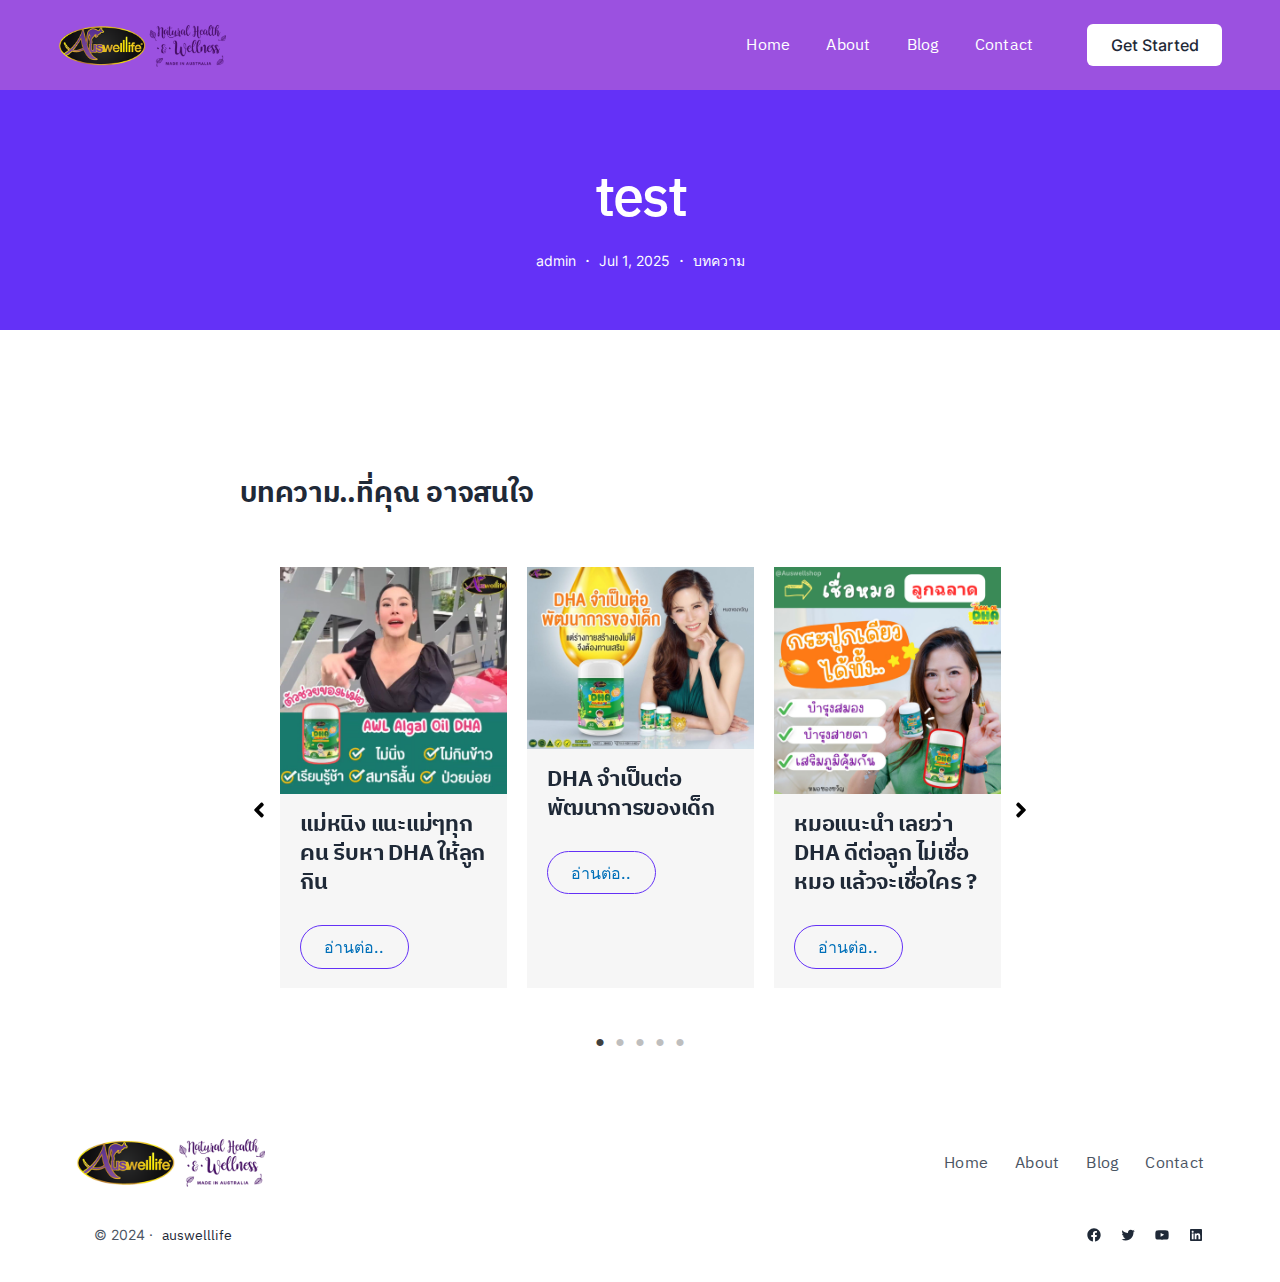
<file: test/index.html>
<!DOCTYPE html>
<html lang="en-US">
<head>
	<meta charset="UTF-8">
	<meta name="viewport" content="width=device-width, initial-scale=1">
<meta name="robots" content="max-image-preview:large">
<title>test &#8211; auswelllife</title>
<link rel="alternate" type="application/rss+xml" title="auswelllife &raquo; Feed" href="/feed/">
<link rel="alternate" type="application/rss+xml" title="auswelllife &raquo; Comments Feed" href="/comments/feed/">
<link rel="alternate" type="application/rss+xml" title="auswelllife &raquo; test Comments Feed" href="/test/feed/">
<script>
window._wpemojiSettings = {"baseUrl":"https:\/\/s.w.org\/images\/core\/emoji\/15.0.3\/72x72\/","ext":".png","svgUrl":"https:\/\/s.w.org\/images\/core\/emoji\/15.0.3\/svg\/","svgExt":".svg","source":{"concatemoji":"\/wp-includes\/js\/wp-emoji-release.min.js?ver=6.6.1"}};
/*! This file is auto-generated */
!function(i,n){var o,s,e;function c(e){try{var t={supportTests:e,timestamp:(new Date).valueOf()};sessionStorage.setItem(o,JSON.stringify(t))}catch(e){}}function p(e,t,n){e.clearRect(0,0,e.canvas.width,e.canvas.height),e.fillText(t,0,0);var t=new Uint32Array(e.getImageData(0,0,e.canvas.width,e.canvas.height).data),r=(e.clearRect(0,0,e.canvas.width,e.canvas.height),e.fillText(n,0,0),new Uint32Array(e.getImageData(0,0,e.canvas.width,e.canvas.height).data));return t.every(function(e,t){return e===r[t]})}function u(e,t,n){switch(t){case"flag":return n(e,"🏳️‍⚧️","🏳️​⚧️")?!1:!n(e,"🇺🇳","🇺​🇳")&&!n(e,"🏴󠁧󠁢󠁥󠁮󠁧󠁿","🏴​󠁧​󠁢​󠁥​󠁮​󠁧​󠁿");case"emoji":return!n(e,"🐦‍⬛","🐦​⬛")}return!1}function f(e,t,n){var r="undefined"!=typeof WorkerGlobalScope&&self instanceof WorkerGlobalScope?new OffscreenCanvas(300,150):i.createElement("canvas"),a=r.getContext("2d",{willReadFrequently:!0}),o=(a.textBaseline="top",a.font="600 32px Arial",{});return e.forEach(function(e){o[e]=t(a,e,n)}),o}function t(e){var t=i.createElement("script");t.src=e,t.defer=!0,i.head.appendChild(t)}"undefined"!=typeof Promise&&(o="wpEmojiSettingsSupports",s=["flag","emoji"],n.supports={everything:!0,everythingExceptFlag:!0},e=new Promise(function(e){i.addEventListener("DOMContentLoaded",e,{once:!0})}),new Promise(function(t){var n=function(){try{var e=JSON.parse(sessionStorage.getItem(o));if("object"==typeof e&&"number"==typeof e.timestamp&&(new Date).valueOf()<e.timestamp+604800&&"object"==typeof e.supportTests)return e.supportTests}catch(e){}return null}();if(!n){if("undefined"!=typeof Worker&&"undefined"!=typeof OffscreenCanvas&&"undefined"!=typeof URL&&URL.createObjectURL&&"undefined"!=typeof Blob)try{var e="postMessage("+f.toString()+"("+[JSON.stringify(s),u.toString(),p.toString()].join(",")+"));",r=new Blob([e],{type:"text/javascript"}),a=new Worker(URL.createObjectURL(r),{name:"wpTestEmojiSupports"});return void(a.onmessage=function(e){c(n=e.data),a.terminate(),t(n)})}catch(e){}c(n=f(s,u,p))}t(n)}).then(function(e){for(var t in e)n.supports[t]=e[t],n.supports.everything=n.supports.everything&&n.supports[t],"flag"!==t&&(n.supports.everythingExceptFlag=n.supports.everythingExceptFlag&&n.supports[t]);n.supports.everythingExceptFlag=n.supports.everythingExceptFlag&&!n.supports.flag,n.DOMReady=!1,n.readyCallback=function(){n.DOMReady=!0}}).then(function(){return e}).then(function(){var e;n.supports.everything||(n.readyCallback(),(e=n.source||{}).concatemoji?t(e.concatemoji):e.wpemoji&&e.twemoji&&(t(e.twemoji),t(e.wpemoji)))}))}((window,document),window._wpemojiSettings);
</script>
<style id="wp-block-image-inline-css">.wp-block-image img{box-sizing:border-box;height:auto;max-width:100%;vertical-align:bottom}.wp-block-image[style*=border-radius] img,.wp-block-image[style*=border-radius]>a{border-radius:inherit}.wp-block-image.has-custom-border img{box-sizing:border-box}.wp-block-image.aligncenter{text-align:center}.wp-block-image.alignfull img,.wp-block-image.alignwide img{height:auto;width:100%}.wp-block-image .aligncenter,.wp-block-image .alignleft,.wp-block-image .alignright,.wp-block-image.aligncenter,.wp-block-image.alignleft,.wp-block-image.alignright{display:table}.wp-block-image .aligncenter>figcaption,.wp-block-image .alignleft>figcaption,.wp-block-image .alignright>figcaption,.wp-block-image.aligncenter>figcaption,.wp-block-image.alignleft>figcaption,.wp-block-image.alignright>figcaption{caption-side:bottom;display:table-caption}.wp-block-image .alignleft{float:left;margin:.5em 1em .5em 0}.wp-block-image .alignright{float:right;margin:.5em 0 .5em 1em}.wp-block-image .aligncenter{margin-left:auto;margin-right:auto}.wp-block-image :where(figcaption){margin-bottom:1em;margin-top:.5em}.wp-block-image.is-style-circle-mask img{border-radius:9999px}@supports ((-webkit-mask-image:none) or (mask-image:none)) or (-webkit-mask-image:none){.wp-block-image.is-style-circle-mask img{border-radius:0;-webkit-mask-image:url('data:image/svg+xml;utf8,<svg viewBox="0 0 100 100" xmlns="http://www.w3.org/2000/svg"><circle cx="50" cy="50" r="50"/></svg>');mask-image:url('data:image/svg+xml;utf8,<svg viewBox="0 0 100 100" xmlns="http://www.w3.org/2000/svg"><circle cx="50" cy="50" r="50"/></svg>');mask-mode:alpha;-webkit-mask-position:center;mask-position:center;-webkit-mask-repeat:no-repeat;mask-repeat:no-repeat;-webkit-mask-size:contain;mask-size:contain}}:root :where(.wp-block-image.is-style-rounded img,.wp-block-image .is-style-rounded img){border-radius:9999px}.wp-block-image figure{margin:0}.wp-lightbox-container{display:flex;flex-direction:column;position:relative}.wp-lightbox-container img{cursor:zoom-in}.wp-lightbox-container img:hover+button{opacity:1}.wp-lightbox-container button{align-items:center;-webkit-backdrop-filter:blur(16px) saturate(180%);backdrop-filter:blur(16px) saturate(180%);background-color:#5a5a5a40;border:none;border-radius:4px;cursor:zoom-in;display:flex;height:20px;justify-content:center;opacity:0;padding:0;position:absolute;right:16px;text-align:center;top:16px;transition:opacity .2s ease;width:20px;z-index:100}.wp-lightbox-container button:focus-visible{outline:3px auto #5a5a5a40;outline:3px auto -webkit-focus-ring-color;outline-offset:3px}.wp-lightbox-container button:hover{cursor:pointer;opacity:1}.wp-lightbox-container button:focus{opacity:1}.wp-lightbox-container button:focus,.wp-lightbox-container button:hover,.wp-lightbox-container button:not(:hover):not(:active):not(.has-background){background-color:#5a5a5a40;border:none}.wp-lightbox-overlay{box-sizing:border-box;cursor:zoom-out;height:100vh;left:0;overflow:hidden;position:fixed;top:0;visibility:hidden;width:100%;z-index:100000}.wp-lightbox-overlay .close-button{align-items:center;cursor:pointer;display:flex;justify-content:center;min-height:40px;min-width:40px;padding:0;position:absolute;right:calc(env(safe-area-inset-right) + 16px);top:calc(env(safe-area-inset-top) + 16px);z-index:5000000}.wp-lightbox-overlay .close-button:focus,.wp-lightbox-overlay .close-button:hover,.wp-lightbox-overlay .close-button:not(:hover):not(:active):not(.has-background){background:none;border:none}.wp-lightbox-overlay .lightbox-image-container{height:var(--wp--lightbox-container-height);left:50%;overflow:hidden;position:absolute;top:50%;transform:translate(-50%,-50%);transform-origin:top left;width:var(--wp--lightbox-container-width);z-index:9999999999}.wp-lightbox-overlay .wp-block-image{align-items:center;box-sizing:border-box;display:flex;height:100%;justify-content:center;margin:0;position:relative;transform-origin:0 0;width:100%;z-index:3000000}.wp-lightbox-overlay .wp-block-image img{height:var(--wp--lightbox-image-height);min-height:var(--wp--lightbox-image-height);min-width:var(--wp--lightbox-image-width);width:var(--wp--lightbox-image-width)}.wp-lightbox-overlay .wp-block-image figcaption{display:none}.wp-lightbox-overlay button{background:none;border:none}.wp-lightbox-overlay .scrim{background-color:#fff;height:100%;opacity:.9;position:absolute;width:100%;z-index:2000000}.wp-lightbox-overlay.active{animation:turn-on-visibility .25s both;visibility:visible}.wp-lightbox-overlay.active img{animation:turn-on-visibility .35s both}.wp-lightbox-overlay.show-closing-animation:not(.active){animation:turn-off-visibility .35s both}.wp-lightbox-overlay.show-closing-animation:not(.active) img{animation:turn-off-visibility .25s both}@media (prefers-reduced-motion:no-preference){.wp-lightbox-overlay.zoom.active{animation:none;opacity:1;visibility:visible}.wp-lightbox-overlay.zoom.active .lightbox-image-container{animation:lightbox-zoom-in .4s}.wp-lightbox-overlay.zoom.active .lightbox-image-container img{animation:none}.wp-lightbox-overlay.zoom.active .scrim{animation:turn-on-visibility .4s forwards}.wp-lightbox-overlay.zoom.show-closing-animation:not(.active){animation:none}.wp-lightbox-overlay.zoom.show-closing-animation:not(.active) .lightbox-image-container{animation:lightbox-zoom-out .4s}.wp-lightbox-overlay.zoom.show-closing-animation:not(.active) .lightbox-image-container img{animation:none}.wp-lightbox-overlay.zoom.show-closing-animation:not(.active) .scrim{animation:turn-off-visibility .4s forwards}}@keyframes turn-on-visibility{0%{opacity:0}to{opacity:1}}@keyframes turn-off-visibility{0%{opacity:1;visibility:visible}99%{opacity:0;visibility:visible}to{opacity:0;visibility:hidden}}@keyframes lightbox-zoom-in{0%{transform:translate(calc((-100vw + var(--wp--lightbox-scrollbar-width))/2 + var(--wp--lightbox-initial-left-position)),calc(-50vh + var(--wp--lightbox-initial-top-position))) scale(var(--wp--lightbox-scale))}to{transform:translate(-50%,-50%) scale(1)}}@keyframes lightbox-zoom-out{0%{transform:translate(-50%,-50%) scale(1);visibility:visible}99%{visibility:visible}to{transform:translate(calc((-100vw + var(--wp--lightbox-scrollbar-width))/2 + var(--wp--lightbox-initial-left-position)),calc(-50vh + var(--wp--lightbox-initial-top-position))) scale(var(--wp--lightbox-scale));visibility:hidden}}</style>
<style id="wp-block-image-theme-inline-css">:root :where(.wp-block-image figcaption){color:#555;font-size:13px;text-align:center}.is-dark-theme :root :where(.wp-block-image figcaption){color:#ffffffa6}.wp-block-image{margin:0 0 1em}</style>
<style id="wp-block-navigation-link-inline-css">.wp-block-navigation .wp-block-navigation-item__label{overflow-wrap:break-word}.wp-block-navigation .wp-block-navigation-item__description{display:none}.link-ui-tools{border-top:1px solid #f0f0f0;padding:8px}.link-ui-block-inserter{padding-top:8px}.link-ui-block-inserter__back{margin-left:8px;text-transform:uppercase}</style>
<link rel="stylesheet" id="wp-block-navigation-css" href="/wp-includes/blocks/navigation/style.min.css?ver=6.6.1" media="all">
<style id="wp-block-button-inline-css">.wp-block-button__link{box-sizing:border-box;cursor:pointer;display:inline-block;text-align:center;word-break:break-word}.wp-block-button__link.aligncenter{text-align:center}.wp-block-button__link.alignright{text-align:right}:where(.wp-block-button__link){border-radius:9999px;box-shadow:none;padding:calc(.667em + 2px) calc(1.333em + 2px);text-decoration:none}.wp-block-button[style*=text-decoration] .wp-block-button__link{text-decoration:inherit}.wp-block-buttons>.wp-block-button.has-custom-width{max-width:none}.wp-block-buttons>.wp-block-button.has-custom-width .wp-block-button__link{width:100%}.wp-block-buttons>.wp-block-button.has-custom-font-size .wp-block-button__link{font-size:inherit}.wp-block-buttons>.wp-block-button.wp-block-button__width-25{width:calc(25% - var(--wp--style--block-gap, .5em)*.75)}.wp-block-buttons>.wp-block-button.wp-block-button__width-50{width:calc(50% - var(--wp--style--block-gap, .5em)*.5)}.wp-block-buttons>.wp-block-button.wp-block-button__width-75{width:calc(75% - var(--wp--style--block-gap, .5em)*.25)}.wp-block-buttons>.wp-block-button.wp-block-button__width-100{flex-basis:100%;width:100%}.wp-block-buttons.is-vertical>.wp-block-button.wp-block-button__width-25{width:25%}.wp-block-buttons.is-vertical>.wp-block-button.wp-block-button__width-50{width:50%}.wp-block-buttons.is-vertical>.wp-block-button.wp-block-button__width-75{width:75%}.wp-block-button.is-style-squared,.wp-block-button__link.wp-block-button.is-style-squared{border-radius:0}.wp-block-button.no-border-radius,.wp-block-button__link.no-border-radius{border-radius:0!important}:root :where(.wp-block-button .wp-block-button__link.is-style-outline),:root :where(.wp-block-button.is-style-outline>.wp-block-button__link){border:2px solid;padding:.667em 1.333em}:root :where(.wp-block-button .wp-block-button__link.is-style-outline:not(.has-text-color)),:root :where(.wp-block-button.is-style-outline>.wp-block-button__link:not(.has-text-color)){color:currentColor}:root :where(.wp-block-button .wp-block-button__link.is-style-outline:not(.has-background)),:root :where(.wp-block-button.is-style-outline>.wp-block-button__link:not(.has-background)){background-color:initial;background-image:none}

			div.is-style-swt-button-secondary .wp-element-button {
                color: var(--wp--preset--color--body);
				background: var(--wp--preset--color--surface);
			}

            div.is-style-swt-button-secondary .wp-element-button:hover {
                color: var(--wp--preset--color--body);
				background: var(--wp--preset--color--surface);
			}
		

			div.is-style-swt-button-inverse .wp-element-button {
                color: #1F2937;
				background: #fff;
			}

            div.is-style-swt-button-inverse .wp-element-button:hover {
                color: #1F2937;
				background: #fff;
			}</style>
<style id="wp-block-buttons-inline-css">.wp-block-buttons.is-vertical{flex-direction:column}.wp-block-buttons.is-vertical>.wp-block-button:last-child{margin-bottom:0}.wp-block-buttons>.wp-block-button{display:inline-block;margin:0}.wp-block-buttons.is-content-justification-left{justify-content:flex-start}.wp-block-buttons.is-content-justification-left.is-vertical{align-items:flex-start}.wp-block-buttons.is-content-justification-center{justify-content:center}.wp-block-buttons.is-content-justification-center.is-vertical{align-items:center}.wp-block-buttons.is-content-justification-right{justify-content:flex-end}.wp-block-buttons.is-content-justification-right.is-vertical{align-items:flex-end}.wp-block-buttons.is-content-justification-space-between{justify-content:space-between}.wp-block-buttons.aligncenter{text-align:center}.wp-block-buttons:not(.is-content-justification-space-between,.is-content-justification-right,.is-content-justification-left,.is-content-justification-center) .wp-block-button.aligncenter{margin-left:auto;margin-right:auto;width:100%}.wp-block-buttons[style*=text-decoration] .wp-block-button,.wp-block-buttons[style*=text-decoration] .wp-block-button__link{text-decoration:inherit}.wp-block-buttons.has-custom-font-size .wp-block-button__link{font-size:inherit}.wp-block-button.aligncenter{text-align:center}</style>
<style id="wp-block-group-inline-css">.wp-block-group{box-sizing:border-box}:where(.wp-block-group.wp-block-group-is-layout-constrained){position:relative}</style>
<style id="wp-block-group-theme-inline-css">:where(.wp-block-group.has-background){padding:1.25em 2.375em}</style>
<style id="wp-block-template-part-theme-inline-css">:root :where(.wp-block-template-part.has-background){margin-bottom:0;margin-top:0;padding:1.25em 2.375em}</style>
<style id="wp-block-post-title-inline-css">.wp-block-post-title{box-sizing:border-box;word-break:break-word}.wp-block-post-title a{display:inline-block}</style>
<style id="wp-block-post-author-inline-css">.wp-block-post-author{display:flex;flex-wrap:wrap}.wp-block-post-author__byline{font-size:.5em;margin-bottom:0;margin-top:0;width:100%}.wp-block-post-author__avatar{margin-right:1em}.wp-block-post-author__bio{font-size:.7em;margin-bottom:.7em}.wp-block-post-author__content{flex-basis:0;flex-grow:1}.wp-block-post-author__name{margin:0}

        
        .is-style-swt-post-author-simple {
            flex-wrap: inherit;
        }

        .is-style-swt-post-author-simple .wp-block-post-author__avatar  {
            margin-right: 1.8em;
        }

        .is-style-swt-post-author-simple .avatar  {
                width: 95px;
                height: 95px;
                object-fit: cover;
                border-radius: var(--wp--custom--border-radius--full);
			}

            .is-style-swt-post-author-simple .wp-block-post-author__name {
                font-size: var(--wp--preset--font-size--medium);
                font-weight: var(--wp--custom--font-weight--semi-bold);
                color: var(--wp--preset--color--heading);
                line-height: var(--wp--custom--line-height--initial);
                text-transform: capitalize;
                width: 100%;
			}

            .is-style-swt-post-author-simple .wp-block-post-author__bio {
                margin-top: 10px;
                font-size: var(--wp--preset--font-size--small);
			}

            .is-style-swt-post-author-simple .wp-block-post-author__content {
                display: flex;
                align-items: center;
                flex-wrap: wrap;
                flex-direction: column;
                justify-content: center;
                flex-basis: inherit;
                flex-grow: inherit;
			}</style>
<style id="wp-block-paragraph-inline-css">.is-small-text{font-size:.875em}.is-regular-text{font-size:1em}.is-large-text{font-size:2.25em}.is-larger-text{font-size:3em}.has-drop-cap:not(:focus):first-letter{float:left;font-size:8.4em;font-style:normal;font-weight:100;line-height:.68;margin:.05em .1em 0 0;text-transform:uppercase}body.rtl .has-drop-cap:not(:focus):first-letter{float:none;margin-left:.1em}p.has-drop-cap.has-background{overflow:hidden}:root :where(p.has-background){padding:1.25em 2.375em}:where(p.has-text-color:not(.has-link-color)) a{color:inherit}p.has-text-align-left[style*="writing-mode:vertical-lr"],p.has-text-align-right[style*="writing-mode:vertical-rl"]{rotate:180deg}</style>
<style id="wp-block-post-date-inline-css">.wp-block-post-date{box-sizing:border-box}</style>
<style id="wp-block-post-terms-inline-css">.wp-block-post-terms{box-sizing:border-box}.wp-block-post-terms .wp-block-post-terms__separator{white-space:pre-wrap}

			.wp-block-post-terms.is-style-swt-post-terms-pill a {
				display: inline-block;
				font-size: var(--wp--preset--font-size--x-small);
				padding: 6px 12px;
				border-radius: var(--wp--custom--border-radius--full);
				color: var(--wp--preset--color--body);
				background-color: var(--wp--preset--color--outline);
				margin-right: var(--wp--preset--spacing--xx-small);
				margin-top: var(--wp--preset--spacing--xxx-small);
				margin-bottom: var(--wp--preset--spacing--xxx-small);
				line-height: var(--wp--custom--line-height--initial);
			}

			.is-style-swt-post-terms-pill .wp-block-post-terms__separator {
				display: none;
			}</style>
<style id="wp-block-post-featured-image-inline-css">.wp-block-post-featured-image{margin-left:0;margin-right:0}.wp-block-post-featured-image a{display:block;height:100%}.wp-block-post-featured-image img{box-sizing:border-box;height:auto;max-width:100%;vertical-align:bottom;width:100%}.wp-block-post-featured-image.alignfull img,.wp-block-post-featured-image.alignwide img{width:100%}.wp-block-post-featured-image .wp-block-post-featured-image__overlay.has-background-dim{background-color:#000;inset:0;position:absolute}.wp-block-post-featured-image{position:relative}.wp-block-post-featured-image .wp-block-post-featured-image__overlay.has-background-gradient{background-color:initial}.wp-block-post-featured-image .wp-block-post-featured-image__overlay.has-background-dim-0{opacity:0}.wp-block-post-featured-image .wp-block-post-featured-image__overlay.has-background-dim-10{opacity:.1}.wp-block-post-featured-image .wp-block-post-featured-image__overlay.has-background-dim-20{opacity:.2}.wp-block-post-featured-image .wp-block-post-featured-image__overlay.has-background-dim-30{opacity:.3}.wp-block-post-featured-image .wp-block-post-featured-image__overlay.has-background-dim-40{opacity:.4}.wp-block-post-featured-image .wp-block-post-featured-image__overlay.has-background-dim-50{opacity:.5}.wp-block-post-featured-image .wp-block-post-featured-image__overlay.has-background-dim-60{opacity:.6}.wp-block-post-featured-image .wp-block-post-featured-image__overlay.has-background-dim-70{opacity:.7}.wp-block-post-featured-image .wp-block-post-featured-image__overlay.has-background-dim-80{opacity:.8}.wp-block-post-featured-image .wp-block-post-featured-image__overlay.has-background-dim-90{opacity:.9}.wp-block-post-featured-image .wp-block-post-featured-image__overlay.has-background-dim-100{opacity:1}.wp-block-post-featured-image:where(.alignleft,.alignright){width:100%}</style>
<style id="wp-block-heading-inline-css">h1.has-background,h2.has-background,h3.has-background,h4.has-background,h5.has-background,h6.has-background{padding:1.25em 2.375em}h1.has-text-align-left[style*=writing-mode]:where([style*=vertical-lr]),h1.has-text-align-right[style*=writing-mode]:where([style*=vertical-rl]),h2.has-text-align-left[style*=writing-mode]:where([style*=vertical-lr]),h2.has-text-align-right[style*=writing-mode]:where([style*=vertical-rl]),h3.has-text-align-left[style*=writing-mode]:where([style*=vertical-lr]),h3.has-text-align-right[style*=writing-mode]:where([style*=vertical-rl]),h4.has-text-align-left[style*=writing-mode]:where([style*=vertical-lr]),h4.has-text-align-right[style*=writing-mode]:where([style*=vertical-rl]),h5.has-text-align-left[style*=writing-mode]:where([style*=vertical-lr]),h5.has-text-align-right[style*=writing-mode]:where([style*=vertical-rl]),h6.has-text-align-left[style*=writing-mode]:where([style*=vertical-lr]),h6.has-text-align-right[style*=writing-mode]:where([style*=vertical-rl]){rotate:180deg}</style>
<style id="wp-block-site-title-inline-css">:root :where(.wp-block-site-title a){color:inherit}</style>
<link rel="stylesheet" id="wp-block-social-links-css" href="/wp-includes/blocks/social-links/style.min.css?ver=6.6.1" media="all">
<style id="wp-emoji-styles-inline-css">img.wp-smiley, img.emoji {
		display: inline !important;
		border: none !important;
		box-shadow: none !important;
		height: 1em !important;
		width: 1em !important;
		margin: 0 0.07em !important;
		vertical-align: -0.1em !important;
		background: none !important;
		padding: 0 !important;
	}</style>
<style id="wp-block-library-inline-css">:root{--wp-admin-theme-color:#007cba;--wp-admin-theme-color--rgb:0,124,186;--wp-admin-theme-color-darker-10:#006ba1;--wp-admin-theme-color-darker-10--rgb:0,107,161;--wp-admin-theme-color-darker-20:#005a87;--wp-admin-theme-color-darker-20--rgb:0,90,135;--wp-admin-border-width-focus:2px;--wp-block-synced-color:#7a00df;--wp-block-synced-color--rgb:122,0,223;--wp-bound-block-color:var(--wp-block-synced-color)}@media (min-resolution:192dpi){:root{--wp-admin-border-width-focus:1.5px}}.wp-element-button{cursor:pointer}:root{--wp--preset--font-size--normal:16px;--wp--preset--font-size--huge:42px}:root .has-very-light-gray-background-color{background-color:#eee}:root .has-very-dark-gray-background-color{background-color:#313131}:root .has-very-light-gray-color{color:#eee}:root .has-very-dark-gray-color{color:#313131}:root .has-vivid-green-cyan-to-vivid-cyan-blue-gradient-background{background:linear-gradient(135deg,#00d084,#0693e3)}:root .has-purple-crush-gradient-background{background:linear-gradient(135deg,#34e2e4,#4721fb 50%,#ab1dfe)}:root .has-hazy-dawn-gradient-background{background:linear-gradient(135deg,#faaca8,#dad0ec)}:root .has-subdued-olive-gradient-background{background:linear-gradient(135deg,#fafae1,#67a671)}:root .has-atomic-cream-gradient-background{background:linear-gradient(135deg,#fdd79a,#004a59)}:root .has-nightshade-gradient-background{background:linear-gradient(135deg,#330968,#31cdcf)}:root .has-midnight-gradient-background{background:linear-gradient(135deg,#020381,#2874fc)}.has-regular-font-size{font-size:1em}.has-larger-font-size{font-size:2.625em}.has-normal-font-size{font-size:var(--wp--preset--font-size--normal)}.has-huge-font-size{font-size:var(--wp--preset--font-size--huge)}.has-text-align-center{text-align:center}.has-text-align-left{text-align:left}.has-text-align-right{text-align:right}#end-resizable-editor-section{display:none}.aligncenter{clear:both}.items-justified-left{justify-content:flex-start}.items-justified-center{justify-content:center}.items-justified-right{justify-content:flex-end}.items-justified-space-between{justify-content:space-between}.screen-reader-text{border:0;clip:rect(1px,1px,1px,1px);clip-path:inset(50%);height:1px;margin:-1px;overflow:hidden;padding:0;position:absolute;width:1px;word-wrap:normal!important}.screen-reader-text:focus{background-color:#ddd;clip:auto!important;clip-path:none;color:#444;display:block;font-size:1em;height:auto;left:5px;line-height:normal;padding:15px 23px 14px;text-decoration:none;top:5px;width:auto;z-index:100000}html :where(.has-border-color){border-style:solid}html :where([style*=border-top-color]){border-top-style:solid}html :where([style*=border-right-color]){border-right-style:solid}html :where([style*=border-bottom-color]){border-bottom-style:solid}html :where([style*=border-left-color]){border-left-style:solid}html :where([style*=border-width]){border-style:solid}html :where([style*=border-top-width]){border-top-style:solid}html :where([style*=border-right-width]){border-right-style:solid}html :where([style*=border-bottom-width]){border-bottom-style:solid}html :where([style*=border-left-width]){border-left-style:solid}html :where(img[class*=wp-image-]){height:auto;max-width:100%}:where(figure){margin:0 0 1em}html :where(.is-position-sticky){--wp-admin--admin-bar--position-offset:var(--wp-admin--admin-bar--height,0px)}@media screen and (max-width:600px){html :where(.is-position-sticky){--wp-admin--admin-bar--position-offset:0px}}</style>
<link rel="stylesheet" id="spectra-one-editor-css" href="/wp-content/themes/spectra-one/assets/css/minified/editor.min.css?ver=1.1.5" media="all">
<style id="global-styles-inline-css">:root{--wp--preset--aspect-ratio--square: 1;--wp--preset--aspect-ratio--4-3: 4/3;--wp--preset--aspect-ratio--3-4: 3/4;--wp--preset--aspect-ratio--3-2: 3/2;--wp--preset--aspect-ratio--2-3: 2/3;--wp--preset--aspect-ratio--16-9: 16/9;--wp--preset--aspect-ratio--9-16: 9/16;--wp--preset--color--black: #000000;--wp--preset--color--cyan-bluish-gray: #abb8c3;--wp--preset--color--white: #ffffff;--wp--preset--color--pale-pink: #f78da7;--wp--preset--color--vivid-red: #cf2e2e;--wp--preset--color--luminous-vivid-orange: #ff6900;--wp--preset--color--luminous-vivid-amber: #fcb900;--wp--preset--color--light-green-cyan: #7bdcb5;--wp--preset--color--vivid-green-cyan: #00d084;--wp--preset--color--pale-cyan-blue: #8ed1fc;--wp--preset--color--vivid-cyan-blue: #0693e3;--wp--preset--color--vivid-purple: #9b51e0;--wp--preset--color--primary: #6431F6;--wp--preset--color--secondary: #7345F7;--wp--preset--color--heading: #1F2937;--wp--preset--color--body: #4B5563;--wp--preset--color--background: #FFFFFF;--wp--preset--color--tertiary: #F6EBFE;--wp--preset--color--quaternary: #FFFBEB;--wp--preset--color--surface: #F8FAFC;--wp--preset--color--foreground: #6431F7;--wp--preset--color--outline: #E6E9EF;--wp--preset--color--neutral: #6E7787;--wp--preset--color--transparent: transparent;--wp--preset--color--current-color: currentColor;--wp--preset--color--inherit: inherit;--wp--preset--gradient--vivid-cyan-blue-to-vivid-purple: linear-gradient(135deg,rgba(6,147,227,1) 0%,rgb(155,81,224) 100%);--wp--preset--gradient--light-green-cyan-to-vivid-green-cyan: linear-gradient(135deg,rgb(122,220,180) 0%,rgb(0,208,130) 100%);--wp--preset--gradient--luminous-vivid-amber-to-luminous-vivid-orange: linear-gradient(135deg,rgba(252,185,0,1) 0%,rgba(255,105,0,1) 100%);--wp--preset--gradient--luminous-vivid-orange-to-vivid-red: linear-gradient(135deg,rgba(255,105,0,1) 0%,rgb(207,46,46) 100%);--wp--preset--gradient--very-light-gray-to-cyan-bluish-gray: linear-gradient(135deg,rgb(238,238,238) 0%,rgb(169,184,195) 100%);--wp--preset--gradient--cool-to-warm-spectrum: linear-gradient(135deg,rgb(74,234,220) 0%,rgb(151,120,209) 20%,rgb(207,42,186) 40%,rgb(238,44,130) 60%,rgb(251,105,98) 80%,rgb(254,248,76) 100%);--wp--preset--gradient--blush-light-purple: linear-gradient(135deg,rgb(255,206,236) 0%,rgb(152,150,240) 100%);--wp--preset--gradient--blush-bordeaux: linear-gradient(135deg,rgb(254,205,165) 0%,rgb(254,45,45) 50%,rgb(107,0,62) 100%);--wp--preset--gradient--luminous-dusk: linear-gradient(135deg,rgb(255,203,112) 0%,rgb(199,81,192) 50%,rgb(65,88,208) 100%);--wp--preset--gradient--pale-ocean: linear-gradient(135deg,rgb(255,245,203) 0%,rgb(182,227,212) 50%,rgb(51,167,181) 100%);--wp--preset--gradient--electric-grass: linear-gradient(135deg,rgb(202,248,128) 0%,rgb(113,206,126) 100%);--wp--preset--gradient--midnight: linear-gradient(135deg,rgb(2,3,129) 0%,rgb(40,116,252) 100%);--wp--preset--gradient--primary: linear-gradient(286.83deg, #931CF0 -1.55%, #4F2CDD 100%);;--wp--preset--font-size--small: clamp(14px, 1.6vw, 16px);--wp--preset--font-size--medium: clamp(16px, 1.8vw, 18px);--wp--preset--font-size--large: clamp(20px, 2.2vw, 22px);--wp--preset--font-size--x-large: clamp(24px, 3vw, 28px);--wp--preset--font-size--x-small: clamp(12px, 1.5vw, 14px);--wp--preset--font-size--xx-large: clamp(28px, 3.6vw, 36px);--wp--preset--font-size--xxx-large: clamp(32px, 3.6vw, 44px);--wp--preset--font-size--xxxx-large: clamp(40px, 6.6vw, 56px);--wp--preset--font-family--inter: "Inter", sans-serif;--wp--preset--spacing--20: 0.44rem;--wp--preset--spacing--30: 0.67rem;--wp--preset--spacing--40: 1rem;--wp--preset--spacing--50: 1.5rem;--wp--preset--spacing--60: 2.25rem;--wp--preset--spacing--70: 3.38rem;--wp--preset--spacing--80: 5.06rem;--wp--preset--spacing--xxx-small: calc(var(--wp--preset--font-size--medium,1rem)/4);--wp--preset--spacing--xx-small: calc(var(--wp--preset--font-size--medium,1rem)/2);--wp--preset--spacing--x-small: calc(var(--wp--preset--font-size--medium,1rem));--wp--preset--spacing--small: calc(var(--wp--preset--font-size--medium,1rem)*1.5);--wp--preset--spacing--medium: calc(var(--wp--preset--font-size--medium,1rem)*2);--wp--preset--spacing--large: calc(var(--wp--preset--font-size--medium,1rem)*3);--wp--preset--spacing--x-large: calc(var(--wp--preset--font-size--medium,1rem)*4);--wp--preset--spacing--xx-large: calc(var(--wp--preset--font-size--medium,1rem)*6);--wp--preset--shadow--natural: 6px 6px 9px rgba(0, 0, 0, 0.2);--wp--preset--shadow--deep: 12px 12px 50px rgba(0, 0, 0, 0.4);--wp--preset--shadow--sharp: 6px 6px 0px rgba(0, 0, 0, 0.2);--wp--preset--shadow--outlined: 6px 6px 0px -3px rgba(255, 255, 255, 1), 6px 6px rgba(0, 0, 0, 1);--wp--preset--shadow--crisp: 6px 6px 0px rgba(0, 0, 0, 1);--wp--custom--font-weight--black: 900;--wp--custom--font-weight--extra-bold: 800;--wp--custom--font-weight--bold: 700;--wp--custom--font-weight--semi-bold: 600;--wp--custom--font-weight--medium: 500;--wp--custom--font-weight--regular: 400;--wp--custom--font-weight--light: 300;--wp--custom--font-weight--extra-light: 200;--wp--custom--font-weight--thin: 100;--wp--custom--line-height--initial: 1;--wp--custom--line-height--xx-small: 1.2;--wp--custom--line-height--x-small: 1.3;--wp--custom--line-height--small: 1.4;--wp--custom--line-height--medium: 1.45;--wp--custom--line-height--large: 1.6;--wp--custom--border-radius--xx-small: 4px;--wp--custom--border-radius--x-small: 6px;--wp--custom--border-radius--small: 8px;--wp--custom--border-radius--medium: 12px;--wp--custom--border-radius--large: 16px;--wp--custom--border-radius--x-large: 20px;--wp--custom--border-radius--xx-large: 24px;--wp--custom--border-radius--full: 999px;--wp--custom--font-family--body: var(--wp--preset--font-family--inter);}:root { --wp--style--global--content-size: 764px;--wp--style--global--wide-size: 1164px; }:where(body) { margin: 0; }.wp-site-blocks { padding-top: var(--wp--style--root--padding-top); padding-bottom: var(--wp--style--root--padding-bottom); }.has-global-padding { padding-right: var(--wp--style--root--padding-right); padding-left: var(--wp--style--root--padding-left); }.has-global-padding > .alignfull { margin-right: calc(var(--wp--style--root--padding-right) * -1); margin-left: calc(var(--wp--style--root--padding-left) * -1); }.has-global-padding :where(:not(.alignfull.is-layout-flow) > .has-global-padding:not(.wp-block-block, .alignfull)) { padding-right: 0; padding-left: 0; }.has-global-padding :where(:not(.alignfull.is-layout-flow) > .has-global-padding:not(.wp-block-block, .alignfull)) > .alignfull { margin-left: 0; margin-right: 0; }.wp-site-blocks > .alignleft { float: left; margin-right: 2em; }.wp-site-blocks > .alignright { float: right; margin-left: 2em; }.wp-site-blocks > .aligncenter { justify-content: center; margin-left: auto; margin-right: auto; }:where(.wp-site-blocks) > * { margin-block-start: var(--wp--preset--spacing--x-small); margin-block-end: 0; }:where(.wp-site-blocks) > :first-child { margin-block-start: 0; }:where(.wp-site-blocks) > :last-child { margin-block-end: 0; }:root { --wp--style--block-gap: var(--wp--preset--spacing--x-small); }.is-layout-flow  > :first-child{margin-block-start: 0;}.is-layout-flow  > :last-child{margin-block-end: 0;}.is-layout-flow  > *{margin-block-start: var(--wp--preset--spacing--x-small);margin-block-end: 0;}.is-layout-constrained  > :first-child{margin-block-start: 0;}.is-layout-constrained  > :last-child{margin-block-end: 0;}.is-layout-constrained  > *{margin-block-start: var(--wp--preset--spacing--x-small);margin-block-end: 0;}.is-layout-flex {gap: var(--wp--preset--spacing--x-small);}.is-layout-grid {gap: var(--wp--preset--spacing--x-small);}.is-layout-flow > .alignleft{float: left;margin-inline-start: 0;margin-inline-end: 2em;}.is-layout-flow > .alignright{float: right;margin-inline-start: 2em;margin-inline-end: 0;}.is-layout-flow > .aligncenter{margin-left: auto !important;margin-right: auto !important;}.is-layout-constrained > .alignleft{float: left;margin-inline-start: 0;margin-inline-end: 2em;}.is-layout-constrained > .alignright{float: right;margin-inline-start: 2em;margin-inline-end: 0;}.is-layout-constrained > .aligncenter{margin-left: auto !important;margin-right: auto !important;}.is-layout-constrained > :where(:not(.alignleft):not(.alignright):not(.alignfull)){max-width: var(--wp--style--global--content-size);margin-left: auto !important;margin-right: auto !important;}.is-layout-constrained > .alignwide{max-width: var(--wp--style--global--wide-size);}body .is-layout-flex{display: flex;}.is-layout-flex{flex-wrap: wrap;align-items: center;}.is-layout-flex > :is(*, div){margin: 0;}body .is-layout-grid{display: grid;}.is-layout-grid > :is(*, div){margin: 0;}:root :where(body){background-color: var(--wp--preset--color--background);color: var(--wp--preset--color--body);font-family: var(--wp--custom--font-family--body);font-size: var(--wp--preset--font-size--medium);font-weight: var(--wp--custom--font-weight--regular);line-height: var(--wp--custom--line-height--large);--wp--style--root--padding-top: 0px;--wp--style--root--padding-right: 0px;--wp--style--root--padding-bottom: 0px;--wp--style--root--padding-left: 0px;}a:where(:not(.wp-element-button)){color: var(--wp--preset--color--primary);text-decoration: none;}:root :where(a:where(:not(.wp-element-button)):hover){color: var(--wp--preset--color--secondary);}h1, h2, h3, h4, h5, h6{color: var(--wp--preset--color--heading);}h1{font-size: var(--wp--preset--font-size--xxxx-large);font-weight: var(--wp--custom--font-weight--medium);letter-spacing: -2px;line-height: var(--wp--custom--line-height--xx-small);margin-bottom: var(--wp--preset--spacing--small);}h2{font-size: var(--wp--preset--font-size--xxx-large);font-weight: var(--wp--custom--font-weight--medium);letter-spacing: -1px;line-height: var(--wp--custom--line-height--xx-small);margin-top: var(--wp--preset--spacing--medium);margin-bottom: var(--wp--preset--spacing--x-small);}h3{font-size: var(--wp--preset--font-size--xx-large);font-weight: var(--wp--custom--font-weight--medium);letter-spacing: -0.5px;line-height: var(--wp--custom--line-height--x-small);margin-top: var(--wp--preset--spacing--medium);margin-bottom: var(--wp--preset--spacing--x-small);}h4{font-size: var(--wp--preset--font-size--x-large);font-weight: var(--wp--custom--font-weight--semi-bold);letter-spacing: -0.25px;line-height: var(--wp--custom--line-height--x-small);margin-top: var(--wp--preset--spacing--small);margin-bottom: var(--wp--preset--spacing--xx-small);}h5{font-size: var(--wp--preset--font-size--large);font-weight: var(--wp--custom--font-weight--semi-bold);line-height: var(--wp--custom--line-height--medium);margin-top: var(--wp--preset--spacing--small);margin-bottom: var(--wp--preset--spacing--xx-small);}h6{font-size: var(--wp--preset--font-size--medium);font-weight: var(--wp--custom--font-weight--semi-bold);line-height: var(--wp--custom--line-height--medium);margin-top: var(--wp--preset--spacing--x-small);margin-bottom: var(--wp--preset--spacing--xx-small);}:root :where(.wp-element-button, .wp-block-button__link){background-color: var(--wp--preset--color--primary);border-radius: 0.375em;border-color: var(--wp--preset--color--primary);border-width: 0;color: var(--wp--preset--color--background);font-family: inherit;font-size: var(--wp--preset--font-size--small);font-weight: var(--wp--custom--font-weight--medium);line-height: var(--wp--custom--line-height--initial);padding: calc(0.667em + 2px) calc(1.333em + 2px);text-decoration: none;}:root :where(.wp-element-button:hover, .wp-block-button__link:hover){background-color: var(--wp--preset--color--secondary);}.has-black-color{color: var(--wp--preset--color--black) !important;}.has-cyan-bluish-gray-color{color: var(--wp--preset--color--cyan-bluish-gray) !important;}.has-white-color{color: var(--wp--preset--color--white) !important;}.has-pale-pink-color{color: var(--wp--preset--color--pale-pink) !important;}.has-vivid-red-color{color: var(--wp--preset--color--vivid-red) !important;}.has-luminous-vivid-orange-color{color: var(--wp--preset--color--luminous-vivid-orange) !important;}.has-luminous-vivid-amber-color{color: var(--wp--preset--color--luminous-vivid-amber) !important;}.has-light-green-cyan-color{color: var(--wp--preset--color--light-green-cyan) !important;}.has-vivid-green-cyan-color{color: var(--wp--preset--color--vivid-green-cyan) !important;}.has-pale-cyan-blue-color{color: var(--wp--preset--color--pale-cyan-blue) !important;}.has-vivid-cyan-blue-color{color: var(--wp--preset--color--vivid-cyan-blue) !important;}.has-vivid-purple-color{color: var(--wp--preset--color--vivid-purple) !important;}.has-primary-color{color: var(--wp--preset--color--primary) !important;}.has-secondary-color{color: var(--wp--preset--color--secondary) !important;}.has-heading-color{color: var(--wp--preset--color--heading) !important;}.has-body-color{color: var(--wp--preset--color--body) !important;}.has-background-color{color: var(--wp--preset--color--background) !important;}.has-tertiary-color{color: var(--wp--preset--color--tertiary) !important;}.has-quaternary-color{color: var(--wp--preset--color--quaternary) !important;}.has-surface-color{color: var(--wp--preset--color--surface) !important;}.has-foreground-color{color: var(--wp--preset--color--foreground) !important;}.has-outline-color{color: var(--wp--preset--color--outline) !important;}.has-neutral-color{color: var(--wp--preset--color--neutral) !important;}.has-transparent-color{color: var(--wp--preset--color--transparent) !important;}.has-current-color-color{color: var(--wp--preset--color--current-color) !important;}.has-inherit-color{color: var(--wp--preset--color--inherit) !important;}.has-black-background-color{background-color: var(--wp--preset--color--black) !important;}.has-cyan-bluish-gray-background-color{background-color: var(--wp--preset--color--cyan-bluish-gray) !important;}.has-white-background-color{background-color: var(--wp--preset--color--white) !important;}.has-pale-pink-background-color{background-color: var(--wp--preset--color--pale-pink) !important;}.has-vivid-red-background-color{background-color: var(--wp--preset--color--vivid-red) !important;}.has-luminous-vivid-orange-background-color{background-color: var(--wp--preset--color--luminous-vivid-orange) !important;}.has-luminous-vivid-amber-background-color{background-color: var(--wp--preset--color--luminous-vivid-amber) !important;}.has-light-green-cyan-background-color{background-color: var(--wp--preset--color--light-green-cyan) !important;}.has-vivid-green-cyan-background-color{background-color: var(--wp--preset--color--vivid-green-cyan) !important;}.has-pale-cyan-blue-background-color{background-color: var(--wp--preset--color--pale-cyan-blue) !important;}.has-vivid-cyan-blue-background-color{background-color: var(--wp--preset--color--vivid-cyan-blue) !important;}.has-vivid-purple-background-color{background-color: var(--wp--preset--color--vivid-purple) !important;}.has-primary-background-color{background-color: var(--wp--preset--color--primary) !important;}.has-secondary-background-color{background-color: var(--wp--preset--color--secondary) !important;}.has-heading-background-color{background-color: var(--wp--preset--color--heading) !important;}.has-body-background-color{background-color: var(--wp--preset--color--body) !important;}.has-background-background-color{background-color: var(--wp--preset--color--background) !important;}.has-tertiary-background-color{background-color: var(--wp--preset--color--tertiary) !important;}.has-quaternary-background-color{background-color: var(--wp--preset--color--quaternary) !important;}.has-surface-background-color{background-color: var(--wp--preset--color--surface) !important;}.has-foreground-background-color{background-color: var(--wp--preset--color--foreground) !important;}.has-outline-background-color{background-color: var(--wp--preset--color--outline) !important;}.has-neutral-background-color{background-color: var(--wp--preset--color--neutral) !important;}.has-transparent-background-color{background-color: var(--wp--preset--color--transparent) !important;}.has-current-color-background-color{background-color: var(--wp--preset--color--current-color) !important;}.has-inherit-background-color{background-color: var(--wp--preset--color--inherit) !important;}.has-black-border-color{border-color: var(--wp--preset--color--black) !important;}.has-cyan-bluish-gray-border-color{border-color: var(--wp--preset--color--cyan-bluish-gray) !important;}.has-white-border-color{border-color: var(--wp--preset--color--white) !important;}.has-pale-pink-border-color{border-color: var(--wp--preset--color--pale-pink) !important;}.has-vivid-red-border-color{border-color: var(--wp--preset--color--vivid-red) !important;}.has-luminous-vivid-orange-border-color{border-color: var(--wp--preset--color--luminous-vivid-orange) !important;}.has-luminous-vivid-amber-border-color{border-color: var(--wp--preset--color--luminous-vivid-amber) !important;}.has-light-green-cyan-border-color{border-color: var(--wp--preset--color--light-green-cyan) !important;}.has-vivid-green-cyan-border-color{border-color: var(--wp--preset--color--vivid-green-cyan) !important;}.has-pale-cyan-blue-border-color{border-color: var(--wp--preset--color--pale-cyan-blue) !important;}.has-vivid-cyan-blue-border-color{border-color: var(--wp--preset--color--vivid-cyan-blue) !important;}.has-vivid-purple-border-color{border-color: var(--wp--preset--color--vivid-purple) !important;}.has-primary-border-color{border-color: var(--wp--preset--color--primary) !important;}.has-secondary-border-color{border-color: var(--wp--preset--color--secondary) !important;}.has-heading-border-color{border-color: var(--wp--preset--color--heading) !important;}.has-body-border-color{border-color: var(--wp--preset--color--body) !important;}.has-background-border-color{border-color: var(--wp--preset--color--background) !important;}.has-tertiary-border-color{border-color: var(--wp--preset--color--tertiary) !important;}.has-quaternary-border-color{border-color: var(--wp--preset--color--quaternary) !important;}.has-surface-border-color{border-color: var(--wp--preset--color--surface) !important;}.has-foreground-border-color{border-color: var(--wp--preset--color--foreground) !important;}.has-outline-border-color{border-color: var(--wp--preset--color--outline) !important;}.has-neutral-border-color{border-color: var(--wp--preset--color--neutral) !important;}.has-transparent-border-color{border-color: var(--wp--preset--color--transparent) !important;}.has-current-color-border-color{border-color: var(--wp--preset--color--current-color) !important;}.has-inherit-border-color{border-color: var(--wp--preset--color--inherit) !important;}.has-vivid-cyan-blue-to-vivid-purple-gradient-background{background: var(--wp--preset--gradient--vivid-cyan-blue-to-vivid-purple) !important;}.has-light-green-cyan-to-vivid-green-cyan-gradient-background{background: var(--wp--preset--gradient--light-green-cyan-to-vivid-green-cyan) !important;}.has-luminous-vivid-amber-to-luminous-vivid-orange-gradient-background{background: var(--wp--preset--gradient--luminous-vivid-amber-to-luminous-vivid-orange) !important;}.has-luminous-vivid-orange-to-vivid-red-gradient-background{background: var(--wp--preset--gradient--luminous-vivid-orange-to-vivid-red) !important;}.has-very-light-gray-to-cyan-bluish-gray-gradient-background{background: var(--wp--preset--gradient--very-light-gray-to-cyan-bluish-gray) !important;}.has-cool-to-warm-spectrum-gradient-background{background: var(--wp--preset--gradient--cool-to-warm-spectrum) !important;}.has-blush-light-purple-gradient-background{background: var(--wp--preset--gradient--blush-light-purple) !important;}.has-blush-bordeaux-gradient-background{background: var(--wp--preset--gradient--blush-bordeaux) !important;}.has-luminous-dusk-gradient-background{background: var(--wp--preset--gradient--luminous-dusk) !important;}.has-pale-ocean-gradient-background{background: var(--wp--preset--gradient--pale-ocean) !important;}.has-electric-grass-gradient-background{background: var(--wp--preset--gradient--electric-grass) !important;}.has-midnight-gradient-background{background: var(--wp--preset--gradient--midnight) !important;}.has-primary-gradient-background{background: var(--wp--preset--gradient--primary) !important;}.has-small-font-size{font-size: var(--wp--preset--font-size--small) !important;}.has-medium-font-size{font-size: var(--wp--preset--font-size--medium) !important;}.has-large-font-size{font-size: var(--wp--preset--font-size--large) !important;}.has-x-large-font-size{font-size: var(--wp--preset--font-size--x-large) !important;}.has-x-small-font-size{font-size: var(--wp--preset--font-size--x-small) !important;}.has-xx-large-font-size{font-size: var(--wp--preset--font-size--xx-large) !important;}.has-xxx-large-font-size{font-size: var(--wp--preset--font-size--xxx-large) !important;}.has-xxxx-large-font-size{font-size: var(--wp--preset--font-size--xxxx-large) !important;}.has-inter-font-family{font-family: var(--wp--preset--font-family--inter) !important;}
:root :where(.wp-block-site-title){font-size: var(--wp--preset--font-size--medium);font-weight: var(--wp--custom--font-weight--semi-bold);letter-spacing: 0;line-height: var(--wp--custom--line-height--large);margin-top: 0;margin-bottom: 0;}
:root :where(.wp-block-post-title a:where(:not(.wp-element-button))){color: var(--wp--preset--color--heading);}
:root :where(.wp-block-post-title a:where(:not(.wp-element-button)):hover){color: var(--wp--preset--color--heading);}
:root :where(.wp-block-navigation){font-size: var(--wp--preset--font-size--small);font-weight: var(--wp--custom--font-weight--regular);letter-spacing: 0.25px;line-height: var(--wp--custom--line-height--large);}.wp-block-navigation-is-layout-flow  > :first-child{margin-block-start: 0;}.wp-block-navigation-is-layout-flow  > :last-child{margin-block-end: 0;}.wp-block-navigation-is-layout-flow  > *{margin-block-start: var(--wp--preset--spacing--small);margin-block-end: 0;}.wp-block-navigation-is-layout-constrained  > :first-child{margin-block-start: 0;}.wp-block-navigation-is-layout-constrained  > :last-child{margin-block-end: 0;}.wp-block-navigation-is-layout-constrained  > *{margin-block-start: var(--wp--preset--spacing--small);margin-block-end: 0;}.wp-block-navigation-is-layout-flex {gap: var(--wp--preset--spacing--small);}.wp-block-navigation-is-layout-grid {gap: var(--wp--preset--spacing--small);}
:root :where(.wp-block-post-terms){font-size: var(--wp--preset--font-size--x-small);}
:root :where(.wp-block-post-author){font-size: var(--wp--preset--font-size--x-small);}
:root :where(.wp-block-post-date){font-size: var(--wp--preset--font-size--x-small);}
:root :where(.wp-block-post-content){padding-right: 0;padding-left: 0;}:root :where(.wp-block-post-content){overflow: hidden;}
:root :where(.wp-block-group){padding-right: var(--wp--preset--spacing--x-small);padding-left: var(--wp--preset--spacing--x-small);}
:root :where(.wp-block-post-content){overflow: hidden;}</style>
<style id="core-block-supports-inline-css">.wp-container-core-navigation-is-layout-1{gap:var(--wp--preset--spacing--medium);justify-content:flex-end;}.wp-container-core-group-is-layout-1{flex-wrap:nowrap;gap:var(--wp--preset--spacing--large);justify-content:flex-end;}.wp-container-core-group-is-layout-2{flex-wrap:nowrap;justify-content:space-between;}.wp-container-core-group-is-layout-4{gap:var(--wp--preset--spacing--xx-small);justify-content:center;}.wp-container-core-group-is-layout-5 > .alignfull{margin-right:calc(var(--wp--preset--spacing--large) * -1);margin-left:calc(var(--wp--preset--spacing--large) * -1);}.wp-container-core-group-is-layout-5 > *{margin-block-start:0;margin-block-end:0;}.wp-container-core-group-is-layout-5 > * + *{margin-block-start:var(--wp--preset--spacing--x-small);margin-block-end:0;}.wp-container-core-group-is-layout-8 > *{margin-block-start:0;margin-block-end:0;}.wp-container-core-group-is-layout-8 > * + *{margin-block-start:var(--wp--preset--spacing--medium);margin-block-end:0;}.wp-container-core-group-is-layout-9 > :where(:not(.alignleft):not(.alignright):not(.alignfull)){max-width:800px;margin-left:auto !important;margin-right:auto !important;}.wp-container-core-group-is-layout-9 > .alignwide{max-width:800px;}.wp-container-core-group-is-layout-9 .alignfull{max-width:none;}.wp-container-core-navigation-is-layout-2{justify-content:center;}.wp-container-core-group-is-layout-10{justify-content:space-between;}.wp-container-core-group-is-layout-11{flex-wrap:nowrap;gap:var(--wp--preset--spacing--xx-small);justify-content:center;}.wp-container-core-social-links-is-layout-1{gap:var(--wp--preset--spacing--x-small) var(--wp--preset--spacing--x-small);}.wp-container-core-group-is-layout-12{gap:var(--wp--preset--spacing--xx-small);justify-content:space-between;}.wp-container-core-group-is-layout-13 > *{margin-block-start:0;margin-block-end:0;}.wp-container-core-group-is-layout-13 > * + *{margin-block-start:var(--wp--preset--spacing--medium);margin-block-end:0;}.wp-duotone-unset-2.wp-block-image img, .wp-duotone-unset-2.wp-block-image .components-placeholder{filter:unset;}</style>
<style id="wp-block-template-skip-link-inline-css">.skip-link.screen-reader-text {
			border: 0;
			clip: rect(1px,1px,1px,1px);
			clip-path: inset(50%);
			height: 1px;
			margin: -1px;
			overflow: hidden;
			padding: 0;
			position: absolute !important;
			width: 1px;
			word-wrap: normal !important;
		}

		.skip-link.screen-reader-text:focus {
			background-color: #eee;
			clip: auto !important;
			clip-path: none;
			color: #444;
			display: block;
			font-size: 1em;
			height: auto;
			left: 5px;
			line-height: normal;
			padding: 15px 23px 14px;
			text-decoration: none;
			top: 5px;
			width: auto;
			z-index: 100000;
		}</style>
<link rel="stylesheet" id="uagb-slick-css-css" href="/wp-content/plugins/ultimate-addons-for-gutenberg/assets/css/slick.min.css?ver=2.19.10" media="all">
<link rel="stylesheet" id="uag-style-244-css" href="/wp-content/uploads/uag-plugin/assets/0/uag-css-244.css?ver=1751350866" media="all">
<link rel="stylesheet" id="spectra-one-css" href="/wp-content/themes/spectra-one/assets/css/minified/style.min.css?ver=1.1.5" media="all">
<style id="spectra-one-inline-css">body [class*='uagb-block-']{margin-top:0px;margin-block-start:0px;}@media (min-width:1025px){.swt-hide-desktop{display:none !important;}}@media (min-width:768px) and (max-width:1024px){.swt-hide-tablet{display:none !important ;}}@media (max-width:767px){.swt-hide-mobile{display:none !important;}}.wp-block-navigation__responsive-container.is-menu-open .wp-block-navigation__responsive-container-content, .wp-block-navigation__responsive-container.is-menu-open .wp-block-navigation__responsive-container-content .wp-block-navigation-item, .wp-block-navigation__responsive-container.is-menu-open .wp-block-navigation__responsive-container-content .wp-block-navigation__container, .wp-block-navigation__responsive-container.is-menu-open .wp-block-navigation__responsive-container-content .wp-block-page-list{align-items:center;}.swt-sticky-header{position:fixed;top:0;left:0;width:100%;z-index:999;}.swt-sticky-header.swt-sticky-header-active{box-shadow:0px 8px 24px -8px rgba(0, 0, 0, 0.08);transition:.2s ease-in-out;}.is-style-swt-post-author-simple .wp-block-post-author__bio{display:none;}.wp-block-post-author__bio{font-size:inherit;}.wp-block-post-terms a{color:inherit;}</style>
<link rel="stylesheet" id="spectra-one-gutenberg-css" href="/wp-content/themes/spectra-one/assets/css/minified/gutenberg.min.css?ver=1.1.5" media="all">
<link rel="stylesheet" id="seed-fonts-all-css" href="/wp-content/plugins/seed-fonts/fonts/ibm-plex-thai/font.css?ver=6.6.1" media="all">
<style id="seed-fonts-all-inline-css">h1, h2, h3, h4, h5, h6, nav, .nav, .menu, button, .button, .btn, .price, ._heading, .wp-block-pullquote blockquote, blockquote, label, legend{font-family: "ibm-plex-thai",sans-serif !important; }body {--s-heading:"ibm-plex-thai",sans-serif !important}body {--s-heading-weight:}</style>
<script src="/wp-includes/js/jquery/jquery.min.js?ver=3.7.1" id="jquery-core-js"></script>
<script src="/wp-includes/js/jquery/jquery-migrate.min.js?ver=3.4.1" id="jquery-migrate-js"></script>
<link rel="https://api.w.org/" href="/wp-json/">
<link rel="alternate" title="JSON" type="application/json" href="/wp-json/wp/v2/posts/244">
<link rel="EditURI" type="application/rsd+xml" title="RSD" href="/xmlrpc.php?rsd">
<meta name="generator" content="WordPress 6.6.1">
<link rel="canonical" href="/test/">
<link rel="shortlink" href="/?p=244">
<link rel="alternate" title="oEmbed (JSON)" type="application/json+oembed" href="/wp-json/oembed/1.0/embed?url=https%3A%2F%2F%2Ftest%2F">
<link rel="alternate" title="oEmbed (XML)" type="text/xml+oembed" href="/wp-json/oembed/1.0/embed?url=https%3A%2F%2F%2Ftest%2F#038;format=xml">
<script id="wp-load-polyfill-importmap">
( HTMLScriptElement.supports && HTMLScriptElement.supports("importmap") ) || document.write( '<script src="/wp-includes/js/dist/vendor/wp-polyfill-importmap.min.js?ver=1.8.2"><\/scr' + 'ipt>' );
</script>
<script type="importmap" id="wp-importmap">{"imports":{"@wordpress\/interactivity":"\/wp-includes\/js\/dist\/interactivity.min.js?ver=6.6.1"}}</script>
<script type="module" src="/wp-includes/blocks/navigation/view.min.js?ver=6.6.1" id="@wordpress/block-library/navigation-js-module"></script>
<link rel="modulepreload" href="/wp-includes/js/dist/interactivity.min.js?ver=6.6.1" id="@wordpress/interactivity-js-modulepreload">
<style id="wp-fonts-local">@font-face{font-family:Inter;font-style:normal;font-weight:100;font-display:fallback;src:url('/wp-content/themes/spectra-one/assets/fonts/inter/Inter-Thin.woff2') format('woff2');}
@font-face{font-family:Inter;font-style:normal;font-weight:300;font-display:fallback;src:url('/wp-content/themes/spectra-one/assets/fonts/inter/Inter-Light.woff2') format('woff2');}
@font-face{font-family:Inter;font-style:normal;font-weight:400;font-display:fallback;src:url('/wp-content/themes/spectra-one/assets/fonts/inter/Inter-Regular.woff2') format('woff2');}
@font-face{font-family:Inter;font-style:normal;font-weight:500;font-display:fallback;src:url('/wp-content/themes/spectra-one/assets/fonts/inter/Inter-Medium.woff2') format('woff2');}
@font-face{font-family:Inter;font-style:normal;font-weight:600;font-display:fallback;src:url('/wp-content/themes/spectra-one/assets/fonts/inter/Inter-SemiBold.woff2') format('woff2');}
@font-face{font-family:Inter;font-style:normal;font-weight:700;font-display:fallback;src:url('/wp-content/themes/spectra-one/assets/fonts/inter/Inter-Bold.woff2') format('woff2');}</style>
</head>

<body class="post-template-default single single-post postid-244 single-format-standard wp-embed-responsive">

<div class="wp-site-blocks">
<header class="wp-block-template-part swt-sticky-header">
<div class="wp-block-group has-vivid-purple-background-color has-background has-global-padding is-layout-constrained wp-block-group-is-layout-constrained">
<div class="wp-block-group alignwide swt-block-row is-content-justification-space-between is-nowrap is-layout-flex wp-container-core-group-is-layout-2 wp-block-group-is-layout-flex">
<figure class="wp-block-image size-full is-resized"><a href="/"><img fetchpriority="high" decoding="async" width="500" height="134" src="/wp-content/uploads/2024/08/logo.png" alt="" class="wp-image-17" style="width:168px;height:auto" srcset="/wp-content/uploads/2024/08/logo.png 500w, /wp-content/uploads/2024/08/logo-300x80.png 300w" sizes="(max-width: 500px) 100vw, 500px"></a></figure>



<div class="wp-block-group swt-block-row is-content-justification-right is-nowrap is-layout-flex wp-container-core-group-is-layout-1 wp-block-group-is-layout-flex">
<nav class="has-text-color has-white-color is-responsive items-justified-right wp-block-navigation is-content-justification-right is-layout-flex wp-container-core-navigation-is-layout-1 wp-block-navigation-is-layout-flex" aria-label="Navigation 3" data-wp-interactive="core/navigation" data-wp-context='{"overlayOpenedBy":{"click":false,"hover":false,"focus":false},"type":"overlay","roleAttribute":"","ariaLabel":"Menu"}'><button aria-haspopup="dialog" aria-label="Open menu" class="wp-block-navigation__responsive-container-open " data-wp-on-async--click="actions.openMenuOnClick" data-wp-on--keydown="actions.handleMenuKeydown"><svg width="24" height="24" xmlns="http://www.w3.org/2000/svg" viewbox="0 0 24 24" aria-hidden="true" focusable="false"><rect x="4" y="7.5" width="16" height="1.5"></rect><rect x="4" y="15" width="16" height="1.5"></rect></svg></button>
				<div class="wp-block-navigation__responsive-container  has-text-color has-black-color" id="modal-1" data-wp-class--has-modal-open="state.isMenuOpen" data-wp-class--is-menu-open="state.isMenuOpen" data-wp-watch="callbacks.initMenu" data-wp-on--keydown="actions.handleMenuKeydown" data-wp-on-async--focusout="actions.handleMenuFocusout" tabindex="-1">
					<div class="wp-block-navigation__responsive-close" tabindex="-1">
						<div class="wp-block-navigation__responsive-dialog" data-wp-bind--aria-modal="state.ariaModal" data-wp-bind--aria-label="state.ariaLabel" data-wp-bind--role="state.roleAttribute">
							<button aria-label="Close menu" class="wp-block-navigation__responsive-container-close" data-wp-on-async--click="actions.closeMenuOnClick"><svg xmlns="http://www.w3.org/2000/svg" viewbox="0 0 24 24" width="24" height="24" aria-hidden="true" focusable="false"><path d="M13 11.8l6.1-6.3-1-1-6.1 6.2-6.1-6.2-1 1 6.1 6.3-6.5 6.7 1 1 6.5-6.6 6.5 6.6 1-1z"></path></svg></button>
							<div class="wp-block-navigation__responsive-container-content" data-wp-watch="callbacks.focusFirstElement" id="modal-1-content">
								<ul class="wp-block-navigation__container">
<li class=" wp-block-navigation-item wp-block-navigation-link"><a class="wp-block-navigation-item__content" href="/"><span class="wp-block-navigation-item__label">Home</span></a></li>
<li class=" wp-block-navigation-item wp-block-navigation-link"><a class="wp-block-navigation-item__content" href="#"><span class="wp-block-navigation-item__label">About</span></a></li>
<li class=" wp-block-navigation-item wp-block-navigation-link"><a class="wp-block-navigation-item__content" href="/blog"><span class="wp-block-navigation-item__label">Blog</span></a></li>
<li class=" wp-block-navigation-item wp-block-navigation-link"><a class="wp-block-navigation-item__content" href="#"><span class="wp-block-navigation-item__label">Contact</span></a></li>
</ul>
							</div>
						</div>
					</div>
				</div></nav>


<div class="wp-block-buttons is-layout-flex wp-block-buttons-is-layout-flex swt-hide-mobile">
<div class="wp-block-button is-style-swt-button-inverse"><a class="wp-block-button__link wp-element-button" style="border-radius:6px">Get Started</a></div>
</div>
</div>
</div>
</div>
</header>



<div class="wp-block-group swt-block-post-banner-group has-foreground-background-color has-background has-global-padding is-layout-constrained wp-container-core-group-is-layout-5 wp-block-group-is-layout-constrained" style="margin-top:0;margin-bottom:var(--wp--preset--spacing--medium);padding-top:var(--wp--preset--spacing--large);padding-right:var(--wp--preset--spacing--large);padding-bottom:var(--wp--preset--spacing--large);padding-left:var(--wp--preset--spacing--large)">
<h1 style="margin-top:var(--wp--preset--spacing--x-small);margin-bottom:var(--wp--preset--spacing--x-small);" class="has-text-align-center swt-block-post-title wp-block-post-title has-text-color has-white-color">test</h1>


<div class="wp-block-group has-white-color has-text-color is-content-justification-center is-layout-flex wp-container-core-group-is-layout-4 wp-block-group-is-layout-flex">
<div class="wp-block-post-author"><div class="wp-block-post-author__content"><p class="wp-block-post-author__name">admin</p></div></div>


<p>·</p>


<div class="wp-block-post-date"><time datetime="2025-07-01T13:21:06+07:00">Jul 1, 2025</time></div>


<p>·</p>


<div class="taxonomy-category has-text-align-center is-style-default wp-block-post-terms"><a href="/category/news/" rel="tag">บทความ</a></div>
</div>
</div>



<div class="wp-block-group is-layout-flow wp-container-core-group-is-layout-8 wp-block-group-is-layout-flow" style="padding-bottom:var(--wp--preset--spacing--x-large)">


<div class="wp-block-group has-global-padding is-layout-constrained wp-block-group-is-layout-constrained"></div>
</div>



<div class="wp-block-group has-global-padding is-layout-constrained wp-container-core-group-is-layout-9 wp-block-group-is-layout-constrained">
<h4 class="wp-block-heading" style="margin-bottom:var(--wp--preset--spacing--small)">บทความ..ที่คุณ อาจสนใจ</h4>



			<div class="wp-block-uagb-post-carousel uagb-post-grid  uagb-post__image-position-top uagb-post__image-enabled uagb-block-6fd22045     uagb-post__arrow-outside uagb-slick-carousel uagb-post__items uagb-post__columns-3 is-carousel uagb-post__columns-tablet-2 uagb-post__columns-mobile-2 uagb-post__carousel_equal-height" data-total="1">

												<article class="uagb-post__inner-wrap">								<div class="uagb-post__image">
									<a href="/ningintro/" target="_self" rel="bookmark noopener noreferrer"><img width="1024" height="1024" src="/wp-content/uploads/2024/08/cning-1024x1024.jpg" class="attachment-large size-large" alt="" decoding="async" srcset="/wp-content/uploads/2024/08/cning-1024x1024.jpg 1024w, /wp-content/uploads/2024/08/cning-300x300.jpg 300w, /wp-content/uploads/2024/08/cning-150x150.jpg 150w, /wp-content/uploads/2024/08/cning-768x768.jpg 768w, /wp-content/uploads/2024/08/cning.jpg 1040w" sizes="(max-width: 1024px) 100vw, 1024px">					</a>
									</div>
						<h4 class="uagb-post__title uagb-post__text">
				<a href="/ningintro/" target="_self" rel="bookmark noopener noreferrer">แม่หนิง แนะแม่ๆทุกคน รีบหา DHA ให้ลูกกิน</a>
			</h4>
						<div class="uagb-post__text uagb-post-grid-byline">
							</div>
						<div class="uagb-post__text uagb-post__cta wp-block-button">
				<a class="wp-block-button__link uagb-text-link" href="/ningintro/" target="_self" rel="bookmark noopener noreferrer">อ่านต่อ..</a>
			</div>
			
									</article>
																<article class="uagb-post__inner-wrap">								<div class="uagb-post__image">
									<a href="/importantdha/" target="_self" rel="bookmark noopener noreferrer"><img width="1024" height="819" src="/wp-content/uploads/2024/08/dha-1024x819.jpg" class="attachment-large size-large" alt="" decoding="async" loading="lazy" srcset="/wp-content/uploads/2024/08/dha-1024x819.jpg 1024w, /wp-content/uploads/2024/08/dha-300x240.jpg 300w, /wp-content/uploads/2024/08/dha-768x614.jpg 768w, /wp-content/uploads/2024/08/dha.jpg 1350w" sizes="(max-width: 1024px) 100vw, 1024px">					</a>
									</div>
						<h4 class="uagb-post__title uagb-post__text">
				<a href="/importantdha/" target="_self" rel="bookmark noopener noreferrer">DHA จำเป็นต่อพัฒนาการของเด็ก</a>
			</h4>
						<div class="uagb-post__text uagb-post-grid-byline">
							</div>
						<div class="uagb-post__text uagb-post__cta wp-block-button">
				<a class="wp-block-button__link uagb-text-link" href="/importantdha/" target="_self" rel="bookmark noopener noreferrer">อ่านต่อ..</a>
			</div>
			
									</article>
																<article class="uagb-post__inner-wrap">								<div class="uagb-post__image">
									<a href="/dhaforkids/" target="_self" rel="bookmark noopener noreferrer"><img width="1024" height="1024" src="/wp-content/uploads/2024/08/dha-pics-4-1024x1024.png" class="attachment-large size-large" alt="" decoding="async" loading="lazy" srcset="/wp-content/uploads/2024/08/dha-pics-4-1024x1024.png 1024w, /wp-content/uploads/2024/08/dha-pics-4-300x300.png 300w, /wp-content/uploads/2024/08/dha-pics-4-150x150.png 150w, /wp-content/uploads/2024/08/dha-pics-4-768x768.png 768w, /wp-content/uploads/2024/08/dha-pics-4.png 1080w" sizes="(max-width: 1024px) 100vw, 1024px">					</a>
									</div>
						<h4 class="uagb-post__title uagb-post__text">
				<a href="/dhaforkids/" target="_self" rel="bookmark noopener noreferrer">หมอแนะนำ เลยว่า DHA ดีต่อลูก ไม่เชื่อหมอ แล้วจะเชื่อใคร ?</a>
			</h4>
						<div class="uagb-post__text uagb-post-grid-byline">
							</div>
						<div class="uagb-post__text uagb-post__cta wp-block-button">
				<a class="wp-block-button__link uagb-text-link" href="/dhaforkids/" target="_self" rel="bookmark noopener noreferrer">อ่านต่อ..</a>
			</div>
			
									</article>
																<article class="uagb-post__inner-wrap">								<div class="uagb-post__image">
									<a href="/dhagood/" target="_self" rel="bookmark noopener noreferrer"><img width="1024" height="1024" src="/wp-content/uploads/2024/08/dha-pics-1-1024x1024.png" class="attachment-large size-large" alt="" decoding="async" loading="lazy" srcset="/wp-content/uploads/2024/08/dha-pics-1-1024x1024.png 1024w, /wp-content/uploads/2024/08/dha-pics-1-300x300.png 300w, /wp-content/uploads/2024/08/dha-pics-1-150x150.png 150w, /wp-content/uploads/2024/08/dha-pics-1-768x768.png 768w, /wp-content/uploads/2024/08/dha-pics-1.png 1080w" sizes="(max-width: 1024px) 100vw, 1024px">					</a>
									</div>
						<h4 class="uagb-post__title uagb-post__text">
				<a href="/dhagood/" target="_self" rel="bookmark noopener noreferrer">น้องพี บอก DHA ดีกู๊ดด !</a>
			</h4>
						<div class="uagb-post__text uagb-post-grid-byline">
							</div>
						<div class="uagb-post__text uagb-post__cta wp-block-button">
				<a class="wp-block-button__link uagb-text-link" href="/dhagood/" target="_self" rel="bookmark noopener noreferrer">อ่านต่อ..</a>
			</div>
			
									</article>
																<article class="uagb-post__inner-wrap">								<div class="uagb-post__image">
									<a href="/borerice/" target="_self" rel="bookmark noopener noreferrer"><img width="1024" height="1024" src="/wp-content/uploads/2024/08/dha-pics-2-1024x1024.png" class="attachment-large size-large" alt="" decoding="async" loading="lazy" srcset="/wp-content/uploads/2024/08/dha-pics-2-1024x1024.png 1024w, /wp-content/uploads/2024/08/dha-pics-2-300x300.png 300w, /wp-content/uploads/2024/08/dha-pics-2-150x150.png 150w, /wp-content/uploads/2024/08/dha-pics-2-768x768.png 768w, /wp-content/uploads/2024/08/dha-pics-2.png 1080w" sizes="(max-width: 1024px) 100vw, 1024px">					</a>
									</div>
						<h4 class="uagb-post__title uagb-post__text">
				<a href="/borerice/" target="_self" rel="bookmark noopener noreferrer">ลูกเบื่อข้าว น้ำหนักตัวน้อย ฟังทางนี้</a>
			</h4>
						<div class="uagb-post__text uagb-post-grid-byline">
							</div>
						<div class="uagb-post__text uagb-post__cta wp-block-button">
				<a class="wp-block-button__link uagb-text-link" href="/borerice/" target="_self" rel="bookmark noopener noreferrer">อ่านต่อ..</a>
			</div>
			
									</article>
											</div>
			</div>


<footer class="wp-block-template-part">
<div class="wp-block-group has-global-padding is-layout-constrained wp-container-core-group-is-layout-13 wp-block-group-is-layout-constrained" style="padding-top:var(--wp--preset--spacing--large);padding-bottom:var(--wp--preset--spacing--medium)">
<div class="wp-block-group alignwide is-content-justification-space-between is-layout-flex wp-container-core-group-is-layout-10 wp-block-group-is-layout-flex">
<figure class="wp-block-image size-full is-resized swt-duotone-secondary site-logo-img wp-duotone-unset-2"><img loading="lazy" decoding="async" width="500" height="134" src="/wp-content/uploads/2024/08/logo.png" alt="" class="wp-image-17" style="width:189px;height:auto" srcset="/wp-content/uploads/2024/08/logo.png 500w, /wp-content/uploads/2024/08/logo-300x80.png 300w" sizes="(max-width: 500px) 100vw, 500px"></figure>


<nav class="items-justified-center wp-block-navigation is-horizontal is-content-justification-center is-layout-flex wp-container-core-navigation-is-layout-2 wp-block-navigation-is-layout-flex" aria-label="Footer navigation 2"><ul class="wp-block-navigation__container">
<li class=" wp-block-navigation-item wp-block-navigation-link"><a class="wp-block-navigation-item__content" href="/"><span class="wp-block-navigation-item__label">Home</span></a></li>
<li class=" wp-block-navigation-item wp-block-navigation-link"><a class="wp-block-navigation-item__content" href="#"><span class="wp-block-navigation-item__label">About</span></a></li>
<li class=" wp-block-navigation-item wp-block-navigation-link"><a class="wp-block-navigation-item__content" href="/blog"><span class="wp-block-navigation-item__label">Blog</span></a></li>
<li class=" wp-block-navigation-item wp-block-navigation-link"><a class="wp-block-navigation-item__content" href="#"><span class="wp-block-navigation-item__label">Contact</span></a></li>
</ul></nav>
</div>



<div class="wp-block-group alignwide is-content-justification-space-between is-layout-flex wp-container-core-group-is-layout-12 wp-block-group-is-layout-flex">
<div class="wp-block-group alignwide is-content-justification-center is-nowrap is-layout-flex wp-container-core-group-is-layout-11 wp-block-group-is-layout-flex">
<p class="has-text-align-center has-x-small-font-size">© 2024 ·</p>


<h1 style="font-style:normal;font-weight:400;" class="wp-block-site-title has-x-small-font-size"><a href="/" target="_self" rel="home">auswelllife</a></h1>
</div>



<ul class="wp-block-social-links has-small-icon-size has-icon-color is-style-logos-only is-layout-flex wp-container-core-social-links-is-layout-1 wp-block-social-links-is-layout-flex">
<li style="color: var(--wp--preset--color--heading); " class="wp-social-link wp-social-link-facebook has-heading-color wp-block-social-link"><a rel="noopener nofollow" target="_blank" href="https://#" class="wp-block-social-link-anchor"><svg width="24" height="24" viewbox="0 0 24 24" version="1.1" xmlns="http://www.w3.org/2000/svg" aria-hidden="true" focusable="false"><path d="M12 2C6.5 2 2 6.5 2 12c0 5 3.7 9.1 8.4 9.9v-7H7.9V12h2.5V9.8c0-2.5 1.5-3.9 3.8-3.9 1.1 0 2.2.2 2.2.2v2.5h-1.3c-1.2 0-1.6.8-1.6 1.6V12h2.8l-.4 2.9h-2.3v7C18.3 21.1 22 17 22 12c0-5.5-4.5-10-10-10z"></path></svg><span class="wp-block-social-link-label screen-reader-text">Facebook</span></a></li>

<li style="color: var(--wp--preset--color--heading); " class="wp-social-link wp-social-link-twitter has-heading-color wp-block-social-link"><a rel="noopener nofollow" target="_blank" href="https://#" class="wp-block-social-link-anchor"><svg width="24" height="24" viewbox="0 0 24 24" version="1.1" xmlns="http://www.w3.org/2000/svg" aria-hidden="true" focusable="false"><path d="M22.23,5.924c-0.736,0.326-1.527,0.547-2.357,0.646c0.847-0.508,1.498-1.312,1.804-2.27 c-0.793,0.47-1.671,0.812-2.606,0.996C18.324,4.498,17.257,4,16.077,4c-2.266,0-4.103,1.837-4.103,4.103 c0,0.322,0.036,0.635,0.106,0.935C8.67,8.867,5.647,7.234,3.623,4.751C3.27,5.357,3.067,6.062,3.067,6.814 c0,1.424,0.724,2.679,1.825,3.415c-0.673-0.021-1.305-0.206-1.859-0.513c0,0.017,0,0.034,0,0.052c0,1.988,1.414,3.647,3.292,4.023 c-0.344,0.094-0.707,0.144-1.081,0.144c-0.264,0-0.521-0.026-0.772-0.074c0.522,1.63,2.038,2.816,3.833,2.85 c-1.404,1.1-3.174,1.756-5.096,1.756c-0.331,0-0.658-0.019-0.979-0.057c1.816,1.164,3.973,1.843,6.29,1.843 c7.547,0,11.675-6.252,11.675-11.675c0-0.178-0.004-0.355-0.012-0.531C20.985,7.47,21.68,6.747,22.23,5.924z"></path></svg><span class="wp-block-social-link-label screen-reader-text">Twitter</span></a></li>

<li style="color: var(--wp--preset--color--heading); " class="wp-social-link wp-social-link-youtube has-heading-color wp-block-social-link"><a rel="noopener nofollow" target="_blank" href="https://#" class="wp-block-social-link-anchor"><svg width="24" height="24" viewbox="0 0 24 24" version="1.1" xmlns="http://www.w3.org/2000/svg" aria-hidden="true" focusable="false"><path d="M21.8,8.001c0,0-0.195-1.378-0.795-1.985c-0.76-0.797-1.613-0.801-2.004-0.847c-2.799-0.202-6.997-0.202-6.997-0.202 h-0.009c0,0-4.198,0-6.997,0.202C4.608,5.216,3.756,5.22,2.995,6.016C2.395,6.623,2.2,8.001,2.2,8.001S2,9.62,2,11.238v1.517 c0,1.618,0.2,3.237,0.2,3.237s0.195,1.378,0.795,1.985c0.761,0.797,1.76,0.771,2.205,0.855c1.6,0.153,6.8,0.201,6.8,0.201 s4.203-0.006,7.001-0.209c0.391-0.047,1.243-0.051,2.004-0.847c0.6-0.607,0.795-1.985,0.795-1.985s0.2-1.618,0.2-3.237v-1.517 C22,9.62,21.8,8.001,21.8,8.001z M9.935,14.594l-0.001-5.62l5.404,2.82L9.935,14.594z"></path></svg><span class="wp-block-social-link-label screen-reader-text">YouTube</span></a></li>

<li style="color: var(--wp--preset--color--heading); " class="wp-social-link wp-social-link-linkedin has-heading-color wp-block-social-link"><a rel="noopener nofollow" target="_blank" href="https://#" class="wp-block-social-link-anchor"><svg width="24" height="24" viewbox="0 0 24 24" version="1.1" xmlns="http://www.w3.org/2000/svg" aria-hidden="true" focusable="false"><path d="M19.7,3H4.3C3.582,3,3,3.582,3,4.3v15.4C3,20.418,3.582,21,4.3,21h15.4c0.718,0,1.3-0.582,1.3-1.3V4.3 C21,3.582,20.418,3,19.7,3z M8.339,18.338H5.667v-8.59h2.672V18.338z M7.004,8.574c-0.857,0-1.549-0.694-1.549-1.548 c0-0.855,0.691-1.548,1.549-1.548c0.854,0,1.547,0.694,1.547,1.548C8.551,7.881,7.858,8.574,7.004,8.574z M18.339,18.338h-2.669 v-4.177c0-0.996-0.017-2.278-1.387-2.278c-1.389,0-1.601,1.086-1.601,2.206v4.249h-2.667v-8.59h2.559v1.174h0.037 c0.356-0.675,1.227-1.387,2.526-1.387c2.703,0,3.203,1.779,3.203,4.092V18.338z"></path></svg><span class="wp-block-social-link-label screen-reader-text">LinkedIn</span></a></li>
</ul>
</div>
</div>
</footer>
</div>
<script id="wp-block-template-skip-link-js-after">( function() {
		var skipLinkTarget = document.querySelector( 'main' ),
			sibling,
			skipLinkTargetID,
			skipLink;

		// Early exit if a skip-link target can't be located.
		if ( ! skipLinkTarget ) {
			return;
		}

		/*
		 * Get the site wrapper.
		 * The skip-link will be injected in the beginning of it.
		 */
		sibling = document.querySelector( '.wp-site-blocks' );

		// Early exit if the root element was not found.
		if ( ! sibling ) {
			return;
		}

		// Get the skip-link target's ID, and generate one if it doesn't exist.
		skipLinkTargetID = skipLinkTarget.id;
		if ( ! skipLinkTargetID ) {
			skipLinkTargetID = 'wp--skip-link--target';
			skipLinkTarget.id = skipLinkTargetID;
		}

		// Create the skip link.
		skipLink = document.createElement( 'a' );
		skipLink.classList.add( 'skip-link', 'screen-reader-text' );
		skipLink.href = '#' + skipLinkTargetID;
		skipLink.innerHTML = 'Skip to content';

		// Inject the skip link.
		sibling.parentElement.insertBefore( skipLink, sibling );
	}() );</script>
<script type="module" src="/wp-content/plugins/instant-page/instantpage.js?ver=5.7.0" id="instantpage-js"></script>
<script id="uagb-post-js-js-extra">var uagb_data = {"ajax_url":"\/wp-admin\/admin-ajax.php","uagb_masonry_ajax_nonce":"6c607c8220"};
var uagb_data = {"ajax_url":"\/wp-admin\/admin-ajax.php","uagb_masonry_ajax_nonce":"6c607c8220","uagb_grid_ajax_nonce":"55f744962b"};</script>
<script src="/wp-content/plugins/ultimate-addons-for-gutenberg/assets/js/post.min.js?ver=2.19.10" id="uagb-post-js-js"></script>
<script src="/wp-content/plugins/ultimate-addons-for-gutenberg/assets/js/imagesloaded.min.js?ver=2.19.10" id="uagb-imagesloaded-js"></script>
<script src="/wp-content/plugins/ultimate-addons-for-gutenberg/assets/js/slick.min.js?ver=2.19.10" id="uagb-slick-js-js"></script>
<script src="/wp-content/themes/spectra-one/assets/js/script.js?ver=1.1.5" id="spectra-one-js"></script>
<script id="spectra-one-js-after">function docReady(fn) {
		// see if DOM is already available
		if (document.readyState === "complete" || document.readyState === "interactive") {
			// call on next available tick
			setTimeout(fn, 1);
		} else {
			document.addEventListener("DOMContentLoaded", fn);
		}
	}

	function stickyHeaderSpacing() {
		// Sticky header option.
		const header = document.querySelector( '.swt-sticky-header' );
		const body = document.querySelector( 'body' );
		if( header ) {

			const height = header.offsetHeight;

			if( height ) {
				body.style.paddingTop = parseFloat( height ) + 'px';
			}
		}
	}

	docReady(function() {
		stickyHeaderSpacing();
	});

	window.addEventListener("scroll", function(){
		const header = document.querySelector( '.swt-sticky-header' );

		if( header ) {
			if( window.scrollY >= 10 ) {
				header.classList.add('swt-sticky-header-active');
			} else {
				header.classList.remove('swt-sticky-header-active');
			}	
		}
	
	});

	window.addEventListener('resize', function(event) {
		stickyHeaderSpacing();
	}, true);	function docReady(fn) {
		// see if DOM is already available
		if (document.readyState === "complete" || document.readyState === "interactive") {
			// call on next available tick
			setTimeout(fn, 1);
		} else {
			document.addEventListener("DOMContentLoaded", fn);
		}
	}

	function wpAdminPaddingOffset() {
		const wpAdminBar = document.querySelector('#wpadminbar');
		const header = document.querySelector( 'header' );


		if( header && wpAdminBar && ! header.classList.contains('swt-transparent-header') ) {
			header.style.top = wpAdminBar.offsetHeight + 'px';
		}
	}

	docReady(function() {
		wpAdminPaddingOffset();
	});

	window.addEventListener('resize', function(event) {
		wpAdminPaddingOffset();
	}, true);</script>
					<script type="text/javascript" id="6fd22045">
						document.addEventListener("DOMContentLoaded", function(){
							( function( $ ) {
								var cols = parseInt( '3' );
								var $scope = $( '.uagb-block-6fd22045' );
								let imagePosition = 'top';

								if( 'top' !== imagePosition ){
									// This CSS is for Post BG Image Spacing
									let articles = document.querySelectorAll( '.uagb-post__image-position-background .uagb-post__inner-wrap' );
									if( articles.length ) {
										for( let article of articles ) {
											let image = article.getElementsByClassName('uagb-post__image');
											if ( image[0] ) {
												let articleWidth = article.offsetWidth;
												let rowGap = 20;
												let imageWidth = 100 - ( rowGap / articleWidth ) * 100;
												image[0].style.width = imageWidth + '%';
												image[0].style.marginLeft = rowGap / 2 + 'px';
											}
										}
									}
								}
								// If this is not a Post Carousel, return.
								// Else if it is a carousel but has less posts than the number of columns, return after setting visibility.
								if ( ! $scope.hasClass('is-carousel') ) {
									return;
								} else if ( cols >= $scope.children('article.uagb-post__inner-wrap').length ) {
									$scope.css( 'visibility', 'visible' );
									return;
								}
								var slider_options = {
									'slidesToShow' : cols,
									'slidesToScroll' : 1,
									'autoplaySpeed' : 2000,
									'autoplay' : Boolean( '1' ),
									'infinite' : Boolean( '1' ),
									'pauseOnHover' : Boolean( '1' ),
									'speed' : 500,
									'arrows' : Boolean( '1' ),
									'dots' : Boolean( '1' ),
									'rtl' : Boolean( '' ),
									'prevArrow' : '<button type=\"button\" data-role=\"none\" class=\"slick-prev\" aria-label=\"Previous\" tabindex=\"0\" role=\"button\"><svg width=\"20\" height=\"20\" viewBox=\"0 0 256 512\"><path d=\"M31.7 239l136-136c9.4-9.4 24.6-9.4 33.9 0l22.6 22.6c9.4 9.4 9.4 24.6 0 33.9L127.9 256l96.4 96.4c9.4 9.4 9.4 24.6 0 33.9L201.7 409c-9.4 9.4-24.6 9.4-33.9 0l-136-136c-9.5-9.4-9.5-24.6-.1-34z\"><\/path><\/svg><\/button>',
									'nextArrow' : '<button type=\"button\" data-role=\"none\" class=\"slick-next\" aria-label=\"Next\" tabindex=\"0\" role=\"button\"><svg width=\"20\" height=\"20\" viewBox=\"0 0 256 512\"><path d=\"M224.3 273l-136 136c-9.4 9.4-24.6 9.4-33.9 0l-22.6-22.6c-9.4-9.4-9.4-24.6 0-33.9l96.4-96.4-96.4-96.4c-9.4-9.4-9.4-24.6 0-33.9L54.3 103c9.4-9.4 24.6-9.4 33.9 0l136 136c9.5 9.4 9.5 24.6.1 34z\"><\/path><\/svg><\/button>',
									'responsive' : [
										{
											'breakpoint' : 1024,
											'settings' : {
												'slidesToShow' : 2,
												'slidesToScroll' : 1,
											}
										},
										{
											'breakpoint' : 767,
											'settings' : {
												'slidesToShow' : 2,
												'slidesToScroll' : 1,
											}
										}
									]
								};

								$scope.imagesLoaded( function() {
									$scope.slick( slider_options );
								}).always( function() {
									$scope.css( 'visibility', 'visible' );
								} );

								var enableEqualHeight = ( '1' );

								if( enableEqualHeight ){
									$scope.imagesLoaded( function() {
										UAGBPostCarousel?._setHeight( $scope );
									});

									$scope.on( 'afterChange', function() {
										UAGBPostCarousel?._setHeight( $scope );
									} );
								}

							} )( jQuery );
						});
					</script>
					</body>
</html>
</file>
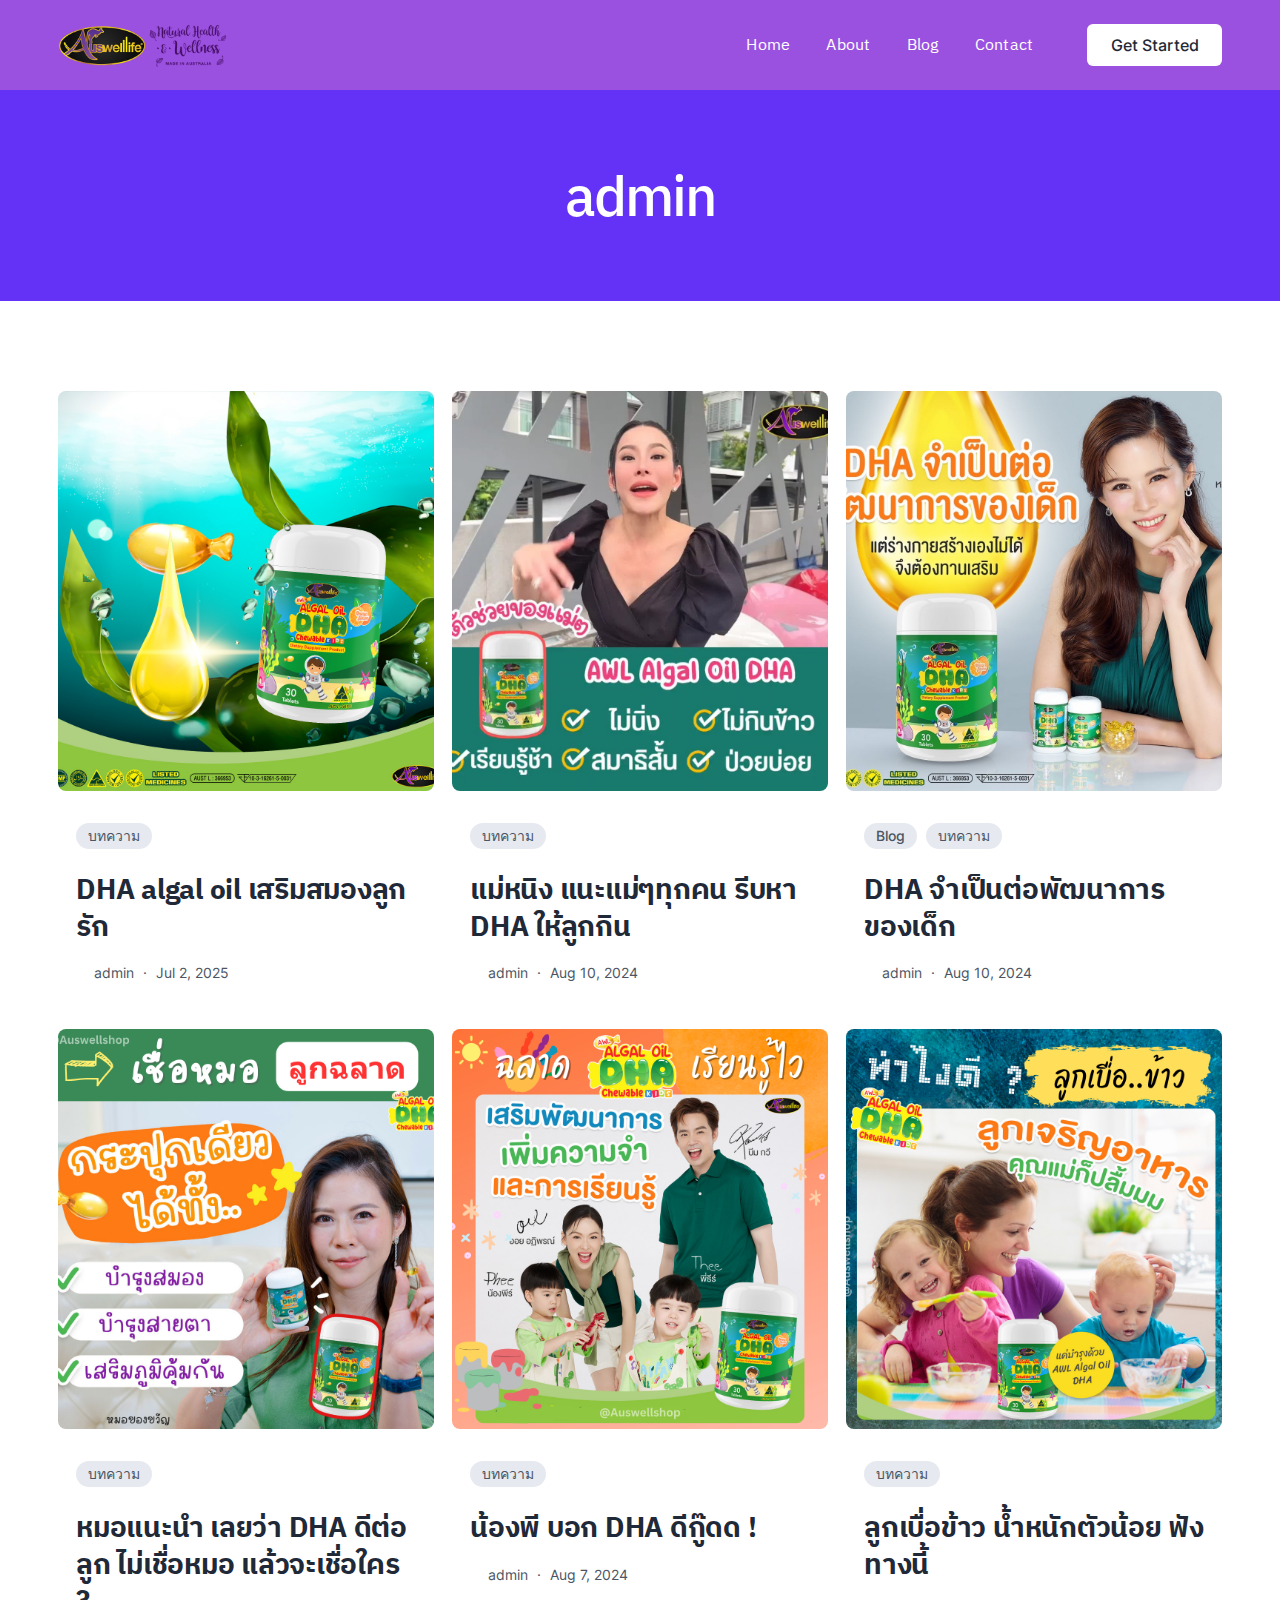
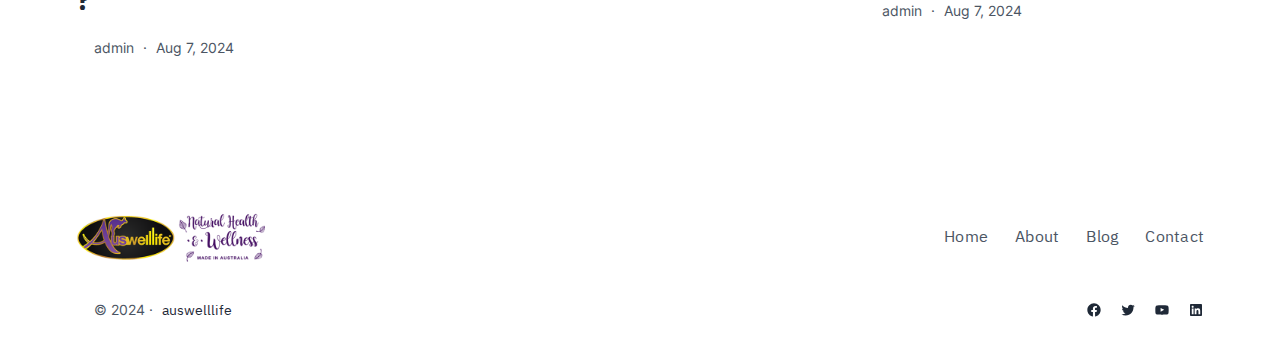
<file: author/adminta/index.html>
<!DOCTYPE html>
<html lang="en-US">
<head>
	<meta charset="UTF-8" />
	<meta name="viewport" content="width=device-width, initial-scale=1" />
<meta name='robots' content="index, follow, max-image-preview:large, max-snippet:-1, max-video-preview:-1" />

	<!-- This site is optimized with the Yoast SEO Premium plugin v25.4 (Yoast SEO v25.5) - https://yoast.com/wordpress/plugins/seo/ -->
	<link rel="canonical" href="/author/adminta/" />
	<meta property="og:locale" content="en_US" />
	<meta property="og:type" content="profile" />
	<meta property="og:title" content="admin" />
	<meta property="og:url" content="/author/adminta/" />
	<meta property="og:site_name" content="auswelllife" />
	<meta property="og:image" content="https://secure.gravatar.com/avatar/729ae85bf62b9917e93538db2f2688ca?s=500&amp;d=mm&amp;r=g" />
	<meta name="twitter:card" content="summary_large_image" />
	<script type="application/ld+json" class="yoast-schema-graph">{"@context":"https://schema.org","@graph":[{"@type":"ProfilePage","@id":"/author/adminta/","url":"/author/adminta/","name":"admin, Author at auswelllife","isPartOf":{"@id":"/#website"},"primaryImageOfPage":{"@id":"/author/adminta/#primaryimage"},"image":{"@id":"/author/adminta/#primaryimage"},"thumbnailUrl":"/wp-content/uploads/2025/07/aw-dha-chew-3.jpg","breadcrumb":{"@id":"/author/adminta/#breadcrumb"},"inLanguage":"en-US","potentialAction":[{"@type":"ReadAction","target":["/author/adminta/"]}]},{"@type":"ImageObject","inLanguage":"en-US","@id":"/author/adminta/#primaryimage","url":"/wp-content/uploads/2025/07/aw-dha-chew-3.jpg","contentUrl":"/wp-content/uploads/2025/07/aw-dha-chew-3.jpg","width":1080,"height":1080},{"@type":"BreadcrumbList","@id":"/author/adminta/#breadcrumb","itemListElement":[{"@type":"ListItem","position":1,"name":"Home","item":"/"},{"@type":"ListItem","position":2,"name":"Archives for admin"}]},{"@type":"WebSite","@id":"/#website","url":"/","name":"auswelllife","description":"","potentialAction":[{"@type":"SearchAction","target":{"@type":"EntryPoint","urlTemplate":"/?s={search_term_string}"},"query-input":{"@type":"PropertyValueSpecification","valueRequired":true,"valueName":"search_term_string"}}],"inLanguage":"en-US"},{"@type":"Person","@id":"/#/schema/person/bad213b554569b507648b7c807ec2032","name":"admin","image":{"@type":"ImageObject","inLanguage":"en-US","@id":"/#/schema/person/image/","url":"https://secure.gravatar.com/avatar/729ae85bf62b9917e93538db2f2688ca?s=96&d=mm&r=g","contentUrl":"https://secure.gravatar.com/avatar/729ae85bf62b9917e93538db2f2688ca?s=96&d=mm&r=g","caption":"admin"},"sameAs":[""],"mainEntityOfPage":{"@id":"/author/adminta/"}}]}</script>
	<!-- / Yoast SEO Premium plugin. -->


<title>admin, Author at auswelllife</title>
<link rel="alternate" type="application/rss+xml" title="auswelllife &raquo; Feed" href="/feed/" />
<link rel="alternate" type="application/rss+xml" title="auswelllife &raquo; Comments Feed" href="/comments/feed/" />
<link rel="alternate" type="application/rss+xml" title="auswelllife &raquo; Posts by admin Feed" href="/author/adminta/feed/" />
<script>
window._wpemojiSettings = {"baseUrl":"https:\/\/s.w.org\/images\/core\/emoji\/15.0.3\/72x72\/","ext":".png","svgUrl":"https:\/\/s.w.org\/images\/core\/emoji\/15.0.3\/svg\/","svgExt":".svg","source":{"concatemoji":"\/wp-includes\/js\/wp-emoji-release.min.js?ver=6.6.1"}};
/*! This file is auto-generated */
!function(i,n){var o,s,e;function c(e){try{var t={supportTests:e,timestamp:(new Date).valueOf()};sessionStorage.setItem(o,JSON.stringify(t))}catch(e){}}function p(e,t,n){e.clearRect(0,0,e.canvas.width,e.canvas.height),e.fillText(t,0,0);var t=new Uint32Array(e.getImageData(0,0,e.canvas.width,e.canvas.height).data),r=(e.clearRect(0,0,e.canvas.width,e.canvas.height),e.fillText(n,0,0),new Uint32Array(e.getImageData(0,0,e.canvas.width,e.canvas.height).data));return t.every(function(e,t){return e===r[t]})}function u(e,t,n){switch(t){case"flag":return n(e,"\ud83c\udff3\ufe0f\u200d\u26a7\ufe0f","\ud83c\udff3\ufe0f\u200b\u26a7\ufe0f")?!1:!n(e,"\ud83c\uddfa\ud83c\uddf3","\ud83c\uddfa\u200b\ud83c\uddf3")&&!n(e,"\ud83c\udff4\udb40\udc67\udb40\udc62\udb40\udc65\udb40\udc6e\udb40\udc67\udb40\udc7f","\ud83c\udff4\u200b\udb40\udc67\u200b\udb40\udc62\u200b\udb40\udc65\u200b\udb40\udc6e\u200b\udb40\udc67\u200b\udb40\udc7f");case"emoji":return!n(e,"\ud83d\udc26\u200d\u2b1b","\ud83d\udc26\u200b\u2b1b")}return!1}function f(e,t,n){var r="undefined"!=typeof WorkerGlobalScope&&self instanceof WorkerGlobalScope?new OffscreenCanvas(300,150):i.createElement("canvas"),a=r.getContext("2d",{willReadFrequently:!0}),o=(a.textBaseline="top",a.font="600 32px Arial",{});return e.forEach(function(e){o[e]=t(a,e,n)}),o}function t(e){var t=i.createElement("script");t.src=e,t.defer=!0,i.head.appendChild(t)}"undefined"!=typeof Promise&&(o="wpEmojiSettingsSupports",s=["flag","emoji"],n.supports={everything:!0,everythingExceptFlag:!0},e=new Promise(function(e){i.addEventListener("DOMContentLoaded",e,{once:!0})}),new Promise(function(t){var n=function(){try{var e=JSON.parse(sessionStorage.getItem(o));if("object"==typeof e&&"number"==typeof e.timestamp&&(new Date).valueOf()<e.timestamp+604800&&"object"==typeof e.supportTests)return e.supportTests}catch(e){}return null}();if(!n){if("undefined"!=typeof Worker&&"undefined"!=typeof OffscreenCanvas&&"undefined"!=typeof URL&&URL.createObjectURL&&"undefined"!=typeof Blob)try{var e="postMessage("+f.toString()+"("+[JSON.stringify(s),u.toString(),p.toString()].join(",")+"));",r=new Blob([e],{type:"text/javascript"}),a=new Worker(URL.createObjectURL(r),{name:"wpTestEmojiSupports"});return void(a.onmessage=function(e){c(n=e.data),a.terminate(),t(n)})}catch(e){}c(n=f(s,u,p))}t(n)}).then(function(e){for(var t in e)n.supports[t]=e[t],n.supports.everything=n.supports.everything&&n.supports[t],"flag"!==t&&(n.supports.everythingExceptFlag=n.supports.everythingExceptFlag&&n.supports[t]);n.supports.everythingExceptFlag=n.supports.everythingExceptFlag&&!n.supports.flag,n.DOMReady=!1,n.readyCallback=function(){n.DOMReady=!0}}).then(function(){return e}).then(function(){var e;n.supports.everything||(n.readyCallback(),(e=n.source||{}).concatemoji?t(e.concatemoji):e.wpemoji&&e.twemoji&&(t(e.twemoji),t(e.wpemoji)))}))}((window,document),window._wpemojiSettings);
</script>
<link rel='stylesheet' id='wp-block-image-css' href="/wp-includes/blocks/image/style.min.css?ver=6.6.1" media='all' />
<style id='wp-block-image-theme-inline-css'>
:root :where(.wp-block-image figcaption){color:#555;font-size:13px;text-align:center}.is-dark-theme :root :where(.wp-block-image figcaption){color:#ffffffa6}.wp-block-image{margin:0 0 1em}
</style>
<style id='wp-block-navigation-link-inline-css'>
.wp-block-navigation .wp-block-navigation-item__label{overflow-wrap:break-word}.wp-block-navigation .wp-block-navigation-item__description{display:none}.link-ui-tools{border-top:1px solid #f0f0f0;padding:8px}.link-ui-block-inserter{padding-top:8px}.link-ui-block-inserter__back{margin-left:8px;text-transform:uppercase}
</style>
<link rel='stylesheet' id='wp-block-navigation-css' href="/wp-includes/blocks/navigation/style.min.css?ver=6.6.1" media='all' />
<style id='wp-block-button-inline-css'>
.wp-block-button__link{box-sizing:border-box;cursor:pointer;display:inline-block;text-align:center;word-break:break-word}.wp-block-button__link.aligncenter{text-align:center}.wp-block-button__link.alignright{text-align:right}:where(.wp-block-button__link){border-radius:9999px;box-shadow:none;padding:calc(.667em + 2px) calc(1.333em + 2px);text-decoration:none}.wp-block-button[style*=text-decoration] .wp-block-button__link{text-decoration:inherit}.wp-block-buttons>.wp-block-button.has-custom-width{max-width:none}.wp-block-buttons>.wp-block-button.has-custom-width .wp-block-button__link{width:100%}.wp-block-buttons>.wp-block-button.has-custom-font-size .wp-block-button__link{font-size:inherit}.wp-block-buttons>.wp-block-button.wp-block-button__width-25{width:calc(25% - var(--wp--style--block-gap, .5em)*.75)}.wp-block-buttons>.wp-block-button.wp-block-button__width-50{width:calc(50% - var(--wp--style--block-gap, .5em)*.5)}.wp-block-buttons>.wp-block-button.wp-block-button__width-75{width:calc(75% - var(--wp--style--block-gap, .5em)*.25)}.wp-block-buttons>.wp-block-button.wp-block-button__width-100{flex-basis:100%;width:100%}.wp-block-buttons.is-vertical>.wp-block-button.wp-block-button__width-25{width:25%}.wp-block-buttons.is-vertical>.wp-block-button.wp-block-button__width-50{width:50%}.wp-block-buttons.is-vertical>.wp-block-button.wp-block-button__width-75{width:75%}.wp-block-button.is-style-squared,.wp-block-button__link.wp-block-button.is-style-squared{border-radius:0}.wp-block-button.no-border-radius,.wp-block-button__link.no-border-radius{border-radius:0!important}:root :where(.wp-block-button .wp-block-button__link.is-style-outline),:root :where(.wp-block-button.is-style-outline>.wp-block-button__link){border:2px solid;padding:.667em 1.333em}:root :where(.wp-block-button .wp-block-button__link.is-style-outline:not(.has-text-color)),:root :where(.wp-block-button.is-style-outline>.wp-block-button__link:not(.has-text-color)){color:currentColor}:root :where(.wp-block-button .wp-block-button__link.is-style-outline:not(.has-background)),:root :where(.wp-block-button.is-style-outline>.wp-block-button__link:not(.has-background)){background-color:initial;background-image:none}

			div.is-style-swt-button-secondary .wp-element-button {
                color: var(--wp--preset--color--body);
				background: var(--wp--preset--color--surface);
			}

            div.is-style-swt-button-secondary .wp-element-button:hover {
                color: var(--wp--preset--color--body);
				background: var(--wp--preset--color--surface);
			}
		

			div.is-style-swt-button-inverse .wp-element-button {
                color: #1F2937;
				background: #fff;
			}

            div.is-style-swt-button-inverse .wp-element-button:hover {
                color: #1F2937;
				background: #fff;
			}
		
</style>
<style id='wp-block-buttons-inline-css'>
.wp-block-buttons.is-vertical{flex-direction:column}.wp-block-buttons.is-vertical>.wp-block-button:last-child{margin-bottom:0}.wp-block-buttons>.wp-block-button{display:inline-block;margin:0}.wp-block-buttons.is-content-justification-left{justify-content:flex-start}.wp-block-buttons.is-content-justification-left.is-vertical{align-items:flex-start}.wp-block-buttons.is-content-justification-center{justify-content:center}.wp-block-buttons.is-content-justification-center.is-vertical{align-items:center}.wp-block-buttons.is-content-justification-right{justify-content:flex-end}.wp-block-buttons.is-content-justification-right.is-vertical{align-items:flex-end}.wp-block-buttons.is-content-justification-space-between{justify-content:space-between}.wp-block-buttons.aligncenter{text-align:center}.wp-block-buttons:not(.is-content-justification-space-between,.is-content-justification-right,.is-content-justification-left,.is-content-justification-center) .wp-block-button.aligncenter{margin-left:auto;margin-right:auto;width:100%}.wp-block-buttons[style*=text-decoration] .wp-block-button,.wp-block-buttons[style*=text-decoration] .wp-block-button__link{text-decoration:inherit}.wp-block-buttons.has-custom-font-size .wp-block-button__link{font-size:inherit}.wp-block-button.aligncenter{text-align:center}
</style>
<style id='wp-block-group-inline-css'>
.wp-block-group{box-sizing:border-box}:where(.wp-block-group.wp-block-group-is-layout-constrained){position:relative}
</style>
<style id='wp-block-group-theme-inline-css'>
:where(.wp-block-group.has-background){padding:1.25em 2.375em}
</style>
<style id='wp-block-template-part-theme-inline-css'>
:root :where(.wp-block-template-part.has-background){margin-bottom:0;margin-top:0;padding:1.25em 2.375em}
</style>
<style id='wp-block-query-title-inline-css'>
.wp-block-query-title{box-sizing:border-box}
</style>
<style id='wp-block-term-description-inline-css'>
:where(.wp-block-term-description){margin-bottom:var(--wp--style--block-gap);margin-top:var(--wp--style--block-gap)}.wp-block-term-description p{margin-bottom:0;margin-top:0}
</style>
<style id='wp-block-post-featured-image-inline-css'>
.wp-block-post-featured-image{margin-left:0;margin-right:0}.wp-block-post-featured-image a{display:block;height:100%}.wp-block-post-featured-image img{box-sizing:border-box;height:auto;max-width:100%;vertical-align:bottom;width:100%}.wp-block-post-featured-image.alignfull img,.wp-block-post-featured-image.alignwide img{width:100%}.wp-block-post-featured-image .wp-block-post-featured-image__overlay.has-background-dim{background-color:#000;inset:0;position:absolute}.wp-block-post-featured-image{position:relative}.wp-block-post-featured-image .wp-block-post-featured-image__overlay.has-background-gradient{background-color:initial}.wp-block-post-featured-image .wp-block-post-featured-image__overlay.has-background-dim-0{opacity:0}.wp-block-post-featured-image .wp-block-post-featured-image__overlay.has-background-dim-10{opacity:.1}.wp-block-post-featured-image .wp-block-post-featured-image__overlay.has-background-dim-20{opacity:.2}.wp-block-post-featured-image .wp-block-post-featured-image__overlay.has-background-dim-30{opacity:.3}.wp-block-post-featured-image .wp-block-post-featured-image__overlay.has-background-dim-40{opacity:.4}.wp-block-post-featured-image .wp-block-post-featured-image__overlay.has-background-dim-50{opacity:.5}.wp-block-post-featured-image .wp-block-post-featured-image__overlay.has-background-dim-60{opacity:.6}.wp-block-post-featured-image .wp-block-post-featured-image__overlay.has-background-dim-70{opacity:.7}.wp-block-post-featured-image .wp-block-post-featured-image__overlay.has-background-dim-80{opacity:.8}.wp-block-post-featured-image .wp-block-post-featured-image__overlay.has-background-dim-90{opacity:.9}.wp-block-post-featured-image .wp-block-post-featured-image__overlay.has-background-dim-100{opacity:1}.wp-block-post-featured-image:where(.alignleft,.alignright){width:100%}
</style>
<style id='wp-block-post-terms-inline-css'>
.wp-block-post-terms{box-sizing:border-box}.wp-block-post-terms .wp-block-post-terms__separator{white-space:pre-wrap}

			.wp-block-post-terms.is-style-swt-post-terms-pill a {
				display: inline-block;
				font-size: var(--wp--preset--font-size--x-small);
				padding: 6px 12px;
				border-radius: var(--wp--custom--border-radius--full);
				color: var(--wp--preset--color--body);
				background-color: var(--wp--preset--color--outline);
				margin-right: var(--wp--preset--spacing--xx-small);
				margin-top: var(--wp--preset--spacing--xxx-small);
				margin-bottom: var(--wp--preset--spacing--xxx-small);
				line-height: var(--wp--custom--line-height--initial);
			}

			.is-style-swt-post-terms-pill .wp-block-post-terms__separator {
				display: none;
			}
		
</style>
<style id='wp-block-post-title-inline-css'>
.wp-block-post-title{box-sizing:border-box;word-break:break-word}.wp-block-post-title a{display:inline-block}
</style>
<style id='wp-block-post-author-inline-css'>
.wp-block-post-author{display:flex;flex-wrap:wrap}.wp-block-post-author__byline{font-size:.5em;margin-bottom:0;margin-top:0;width:100%}.wp-block-post-author__avatar{margin-right:1em}.wp-block-post-author__bio{font-size:.7em;margin-bottom:.7em}.wp-block-post-author__content{flex-basis:0;flex-grow:1}.wp-block-post-author__name{margin:0}

        
        .is-style-swt-post-author-simple {
            flex-wrap: inherit;
        }

        .is-style-swt-post-author-simple .wp-block-post-author__avatar  {
            margin-right: 1.8em;
        }

        .is-style-swt-post-author-simple .avatar  {
                width: 95px;
                height: 95px;
                object-fit: cover;
                border-radius: var(--wp--custom--border-radius--full);
			}

            .is-style-swt-post-author-simple .wp-block-post-author__name {
                font-size: var(--wp--preset--font-size--medium);
                font-weight: var(--wp--custom--font-weight--semi-bold);
                color: var(--wp--preset--color--heading);
                line-height: var(--wp--custom--line-height--initial);
                text-transform: capitalize;
                width: 100%;
			}

            .is-style-swt-post-author-simple .wp-block-post-author__bio {
                margin-top: 10px;
                font-size: var(--wp--preset--font-size--small);
			}

            .is-style-swt-post-author-simple .wp-block-post-author__content {
                display: flex;
                align-items: center;
                flex-wrap: wrap;
                flex-direction: column;
                justify-content: center;
                flex-basis: inherit;
                flex-grow: inherit;
			}
		
</style>
<style id='wp-block-paragraph-inline-css'>
.is-small-text{font-size:.875em}.is-regular-text{font-size:1em}.is-large-text{font-size:2.25em}.is-larger-text{font-size:3em}.has-drop-cap:not(:focus):first-letter{float:left;font-size:8.4em;font-style:normal;font-weight:100;line-height:.68;margin:.05em .1em 0 0;text-transform:uppercase}body.rtl .has-drop-cap:not(:focus):first-letter{float:none;margin-left:.1em}p.has-drop-cap.has-background{overflow:hidden}:root :where(p.has-background){padding:1.25em 2.375em}:where(p.has-text-color:not(.has-link-color)) a{color:inherit}p.has-text-align-left[style*="writing-mode:vertical-lr"],p.has-text-align-right[style*="writing-mode:vertical-rl"]{rotate:180deg}
</style>
<style id='wp-block-post-date-inline-css'>
.wp-block-post-date{box-sizing:border-box}
</style>
<style id='wp-block-post-template-inline-css'>
.wp-block-post-template{list-style:none;margin-bottom:0;margin-top:0;max-width:100%;padding:0}.wp-block-post-template.is-flex-container{display:flex;flex-direction:row;flex-wrap:wrap;gap:1.25em}.wp-block-post-template.is-flex-container>li{margin:0;width:100%}@media (min-width:600px){.wp-block-post-template.is-flex-container.is-flex-container.columns-2>li{width:calc(50% - .625em)}.wp-block-post-template.is-flex-container.is-flex-container.columns-3>li{width:calc(33.33333% - .83333em)}.wp-block-post-template.is-flex-container.is-flex-container.columns-4>li{width:calc(25% - .9375em)}.wp-block-post-template.is-flex-container.is-flex-container.columns-5>li{width:calc(20% - 1em)}.wp-block-post-template.is-flex-container.is-flex-container.columns-6>li{width:calc(16.66667% - 1.04167em)}}@media (max-width:600px){.wp-block-post-template-is-layout-grid.wp-block-post-template-is-layout-grid.wp-block-post-template-is-layout-grid.wp-block-post-template-is-layout-grid{grid-template-columns:1fr}}.wp-block-post-template-is-layout-constrained>li>.alignright,.wp-block-post-template-is-layout-flow>li>.alignright{float:right;margin-inline-end:0;margin-inline-start:2em}.wp-block-post-template-is-layout-constrained>li>.alignleft,.wp-block-post-template-is-layout-flow>li>.alignleft{float:left;margin-inline-end:2em;margin-inline-start:0}.wp-block-post-template-is-layout-constrained>li>.aligncenter,.wp-block-post-template-is-layout-flow>li>.aligncenter{margin-inline-end:auto;margin-inline-start:auto}
</style>
<style id='wp-block-query-pagination-inline-css'>
.wp-block-query-pagination>.wp-block-query-pagination-next,.wp-block-query-pagination>.wp-block-query-pagination-numbers,.wp-block-query-pagination>.wp-block-query-pagination-previous{margin-bottom:.5em;margin-right:.5em}.wp-block-query-pagination>.wp-block-query-pagination-next:last-child,.wp-block-query-pagination>.wp-block-query-pagination-numbers:last-child,.wp-block-query-pagination>.wp-block-query-pagination-previous:last-child{margin-right:0}.wp-block-query-pagination.is-content-justification-space-between>.wp-block-query-pagination-next:last-of-type{margin-inline-start:auto}.wp-block-query-pagination.is-content-justification-space-between>.wp-block-query-pagination-previous:first-child{margin-inline-end:auto}.wp-block-query-pagination .wp-block-query-pagination-previous-arrow{display:inline-block;margin-right:1ch}.wp-block-query-pagination .wp-block-query-pagination-previous-arrow:not(.is-arrow-chevron){transform:scaleX(1)}.wp-block-query-pagination .wp-block-query-pagination-next-arrow{display:inline-block;margin-left:1ch}.wp-block-query-pagination .wp-block-query-pagination-next-arrow:not(.is-arrow-chevron){transform:scaleX(1)}.wp-block-query-pagination.aligncenter{justify-content:center}
</style>
<style id='wp-block-site-title-inline-css'>
:root :where(.wp-block-site-title a){color:inherit}
</style>
<link rel='stylesheet' id='wp-block-social-links-css' href="/wp-includes/blocks/social-links/style.min.css?ver=6.6.1" media='all' />
<style id='wp-emoji-styles-inline-css'>

	img.wp-smiley, img.emoji {
		display: inline !important;
		border: none !important;
		box-shadow: none !important;
		height: 1em !important;
		width: 1em !important;
		margin: 0 0.07em !important;
		vertical-align: -0.1em !important;
		background: none !important;
		padding: 0 !important;
	}
</style>
<style id='wp-block-library-inline-css'>
:root{--wp-admin-theme-color:#007cba;--wp-admin-theme-color--rgb:0,124,186;--wp-admin-theme-color-darker-10:#006ba1;--wp-admin-theme-color-darker-10--rgb:0,107,161;--wp-admin-theme-color-darker-20:#005a87;--wp-admin-theme-color-darker-20--rgb:0,90,135;--wp-admin-border-width-focus:2px;--wp-block-synced-color:#7a00df;--wp-block-synced-color--rgb:122,0,223;--wp-bound-block-color:var(--wp-block-synced-color)}@media (min-resolution:192dpi){:root{--wp-admin-border-width-focus:1.5px}}.wp-element-button{cursor:pointer}:root{--wp--preset--font-size--normal:16px;--wp--preset--font-size--huge:42px}:root .has-very-light-gray-background-color{background-color:#eee}:root .has-very-dark-gray-background-color{background-color:#313131}:root .has-very-light-gray-color{color:#eee}:root .has-very-dark-gray-color{color:#313131}:root .has-vivid-green-cyan-to-vivid-cyan-blue-gradient-background{background:linear-gradient(135deg,#00d084,#0693e3)}:root .has-purple-crush-gradient-background{background:linear-gradient(135deg,#34e2e4,#4721fb 50%,#ab1dfe)}:root .has-hazy-dawn-gradient-background{background:linear-gradient(135deg,#faaca8,#dad0ec)}:root .has-subdued-olive-gradient-background{background:linear-gradient(135deg,#fafae1,#67a671)}:root .has-atomic-cream-gradient-background{background:linear-gradient(135deg,#fdd79a,#004a59)}:root .has-nightshade-gradient-background{background:linear-gradient(135deg,#330968,#31cdcf)}:root .has-midnight-gradient-background{background:linear-gradient(135deg,#020381,#2874fc)}.has-regular-font-size{font-size:1em}.has-larger-font-size{font-size:2.625em}.has-normal-font-size{font-size:var(--wp--preset--font-size--normal)}.has-huge-font-size{font-size:var(--wp--preset--font-size--huge)}.has-text-align-center{text-align:center}.has-text-align-left{text-align:left}.has-text-align-right{text-align:right}#end-resizable-editor-section{display:none}.aligncenter{clear:both}.items-justified-left{justify-content:flex-start}.items-justified-center{justify-content:center}.items-justified-right{justify-content:flex-end}.items-justified-space-between{justify-content:space-between}.screen-reader-text{border:0;clip:rect(1px,1px,1px,1px);clip-path:inset(50%);height:1px;margin:-1px;overflow:hidden;padding:0;position:absolute;width:1px;word-wrap:normal!important}.screen-reader-text:focus{background-color:#ddd;clip:auto!important;clip-path:none;color:#444;display:block;font-size:1em;height:auto;left:5px;line-height:normal;padding:15px 23px 14px;text-decoration:none;top:5px;width:auto;z-index:100000}html :where(.has-border-color){border-style:solid}html :where([style*=border-top-color]){border-top-style:solid}html :where([style*=border-right-color]){border-right-style:solid}html :where([style*=border-bottom-color]){border-bottom-style:solid}html :where([style*=border-left-color]){border-left-style:solid}html :where([style*=border-width]){border-style:solid}html :where([style*=border-top-width]){border-top-style:solid}html :where([style*=border-right-width]){border-right-style:solid}html :where([style*=border-bottom-width]){border-bottom-style:solid}html :where([style*=border-left-width]){border-left-style:solid}html :where(img[class*=wp-image-]){height:auto;max-width:100%}:where(figure){margin:0 0 1em}html :where(.is-position-sticky){--wp-admin--admin-bar--position-offset:var(--wp-admin--admin-bar--height,0px)}@media screen and (max-width:600px){html :where(.is-position-sticky){--wp-admin--admin-bar--position-offset:0px}}
</style>
<link rel='stylesheet' id='spectra-one-editor-css' href="/wp-content/themes/spectra-one/assets/css/minified/editor.min.css?ver=1.1.7" media='all' />
<style id='global-styles-inline-css'>
:root{--wp--preset--aspect-ratio--square: 1;--wp--preset--aspect-ratio--4-3: 4/3;--wp--preset--aspect-ratio--3-4: 3/4;--wp--preset--aspect-ratio--3-2: 3/2;--wp--preset--aspect-ratio--2-3: 2/3;--wp--preset--aspect-ratio--16-9: 16/9;--wp--preset--aspect-ratio--9-16: 9/16;--wp--preset--color--black: #000000;--wp--preset--color--cyan-bluish-gray: #abb8c3;--wp--preset--color--white: #ffffff;--wp--preset--color--pale-pink: #f78da7;--wp--preset--color--vivid-red: #cf2e2e;--wp--preset--color--luminous-vivid-orange: #ff6900;--wp--preset--color--luminous-vivid-amber: #fcb900;--wp--preset--color--light-green-cyan: #7bdcb5;--wp--preset--color--vivid-green-cyan: #00d084;--wp--preset--color--pale-cyan-blue: #8ed1fc;--wp--preset--color--vivid-cyan-blue: #0693e3;--wp--preset--color--vivid-purple: #9b51e0;--wp--preset--color--primary: #6431F6;--wp--preset--color--secondary: #7345F7;--wp--preset--color--heading: #1F2937;--wp--preset--color--body: #4B5563;--wp--preset--color--background: #FFFFFF;--wp--preset--color--tertiary: #F6EBFE;--wp--preset--color--quaternary: #FFFBEB;--wp--preset--color--surface: #F8FAFC;--wp--preset--color--foreground: #6431F7;--wp--preset--color--outline: #E6E9EF;--wp--preset--color--neutral: #6E7787;--wp--preset--color--transparent: transparent;--wp--preset--color--current-color: currentColor;--wp--preset--color--inherit: inherit;--wp--preset--gradient--vivid-cyan-blue-to-vivid-purple: linear-gradient(135deg,rgba(6,147,227,1) 0%,rgb(155,81,224) 100%);--wp--preset--gradient--light-green-cyan-to-vivid-green-cyan: linear-gradient(135deg,rgb(122,220,180) 0%,rgb(0,208,130) 100%);--wp--preset--gradient--luminous-vivid-amber-to-luminous-vivid-orange: linear-gradient(135deg,rgba(252,185,0,1) 0%,rgba(255,105,0,1) 100%);--wp--preset--gradient--luminous-vivid-orange-to-vivid-red: linear-gradient(135deg,rgba(255,105,0,1) 0%,rgb(207,46,46) 100%);--wp--preset--gradient--very-light-gray-to-cyan-bluish-gray: linear-gradient(135deg,rgb(238,238,238) 0%,rgb(169,184,195) 100%);--wp--preset--gradient--cool-to-warm-spectrum: linear-gradient(135deg,rgb(74,234,220) 0%,rgb(151,120,209) 20%,rgb(207,42,186) 40%,rgb(238,44,130) 60%,rgb(251,105,98) 80%,rgb(254,248,76) 100%);--wp--preset--gradient--blush-light-purple: linear-gradient(135deg,rgb(255,206,236) 0%,rgb(152,150,240) 100%);--wp--preset--gradient--blush-bordeaux: linear-gradient(135deg,rgb(254,205,165) 0%,rgb(254,45,45) 50%,rgb(107,0,62) 100%);--wp--preset--gradient--luminous-dusk: linear-gradient(135deg,rgb(255,203,112) 0%,rgb(199,81,192) 50%,rgb(65,88,208) 100%);--wp--preset--gradient--pale-ocean: linear-gradient(135deg,rgb(255,245,203) 0%,rgb(182,227,212) 50%,rgb(51,167,181) 100%);--wp--preset--gradient--electric-grass: linear-gradient(135deg,rgb(202,248,128) 0%,rgb(113,206,126) 100%);--wp--preset--gradient--midnight: linear-gradient(135deg,rgb(2,3,129) 0%,rgb(40,116,252) 100%);--wp--preset--gradient--primary: linear-gradient(286.83deg, #931CF0 -1.55%, #4F2CDD 100%);;--wp--preset--font-size--small: clamp(14px, 1.6vw, 16px);--wp--preset--font-size--medium: clamp(16px, 1.8vw, 18px);--wp--preset--font-size--large: clamp(20px, 2.2vw, 22px);--wp--preset--font-size--x-large: clamp(24px, 3vw, 28px);--wp--preset--font-size--x-small: clamp(12px, 1.5vw, 14px);--wp--preset--font-size--xx-large: clamp(28px, 3.6vw, 36px);--wp--preset--font-size--xxx-large: clamp(32px, 3.6vw, 44px);--wp--preset--font-size--xxxx-large: clamp(40px, 6.6vw, 56px);--wp--preset--font-family--inter: "Inter", sans-serif;--wp--preset--spacing--20: 0.44rem;--wp--preset--spacing--30: 0.67rem;--wp--preset--spacing--40: 1rem;--wp--preset--spacing--50: 1.5rem;--wp--preset--spacing--60: 2.25rem;--wp--preset--spacing--70: 3.38rem;--wp--preset--spacing--80: 5.06rem;--wp--preset--spacing--xxx-small: calc(var(--wp--preset--font-size--medium,1rem)/4);--wp--preset--spacing--xx-small: calc(var(--wp--preset--font-size--medium,1rem)/2);--wp--preset--spacing--x-small: calc(var(--wp--preset--font-size--medium,1rem));--wp--preset--spacing--small: calc(var(--wp--preset--font-size--medium,1rem)*1.5);--wp--preset--spacing--medium: calc(var(--wp--preset--font-size--medium,1rem)*2);--wp--preset--spacing--large: calc(var(--wp--preset--font-size--medium,1rem)*3);--wp--preset--spacing--x-large: calc(var(--wp--preset--font-size--medium,1rem)*4);--wp--preset--spacing--xx-large: calc(var(--wp--preset--font-size--medium,1rem)*6);--wp--preset--shadow--natural: 6px 6px 9px rgba(0, 0, 0, 0.2);--wp--preset--shadow--deep: 12px 12px 50px rgba(0, 0, 0, 0.4);--wp--preset--shadow--sharp: 6px 6px 0px rgba(0, 0, 0, 0.2);--wp--preset--shadow--outlined: 6px 6px 0px -3px rgba(255, 255, 255, 1), 6px 6px rgba(0, 0, 0, 1);--wp--preset--shadow--crisp: 6px 6px 0px rgba(0, 0, 0, 1);--wp--custom--font-weight--black: 900;--wp--custom--font-weight--extra-bold: 800;--wp--custom--font-weight--bold: 700;--wp--custom--font-weight--semi-bold: 600;--wp--custom--font-weight--medium: 500;--wp--custom--font-weight--regular: 400;--wp--custom--font-weight--light: 300;--wp--custom--font-weight--extra-light: 200;--wp--custom--font-weight--thin: 100;--wp--custom--line-height--initial: 1;--wp--custom--line-height--xx-small: 1.2;--wp--custom--line-height--x-small: 1.3;--wp--custom--line-height--small: 1.4;--wp--custom--line-height--medium: 1.45;--wp--custom--line-height--large: 1.6;--wp--custom--border-radius--xx-small: 4px;--wp--custom--border-radius--x-small: 6px;--wp--custom--border-radius--small: 8px;--wp--custom--border-radius--medium: 12px;--wp--custom--border-radius--large: 16px;--wp--custom--border-radius--x-large: 20px;--wp--custom--border-radius--xx-large: 24px;--wp--custom--border-radius--full: 999px;--wp--custom--font-family--body: var(--wp--preset--font-family--inter);}:root { --wp--style--global--content-size: 764px;--wp--style--global--wide-size: 1164px; }:where(body) { margin: 0; }.wp-site-blocks { padding-top: var(--wp--style--root--padding-top); padding-bottom: var(--wp--style--root--padding-bottom); }.has-global-padding { padding-right: var(--wp--style--root--padding-right); padding-left: var(--wp--style--root--padding-left); }.has-global-padding > .alignfull { margin-right: calc(var(--wp--style--root--padding-right) * -1); margin-left: calc(var(--wp--style--root--padding-left) * -1); }.has-global-padding :where(:not(.alignfull.is-layout-flow) > .has-global-padding:not(.wp-block-block, .alignfull)) { padding-right: 0; padding-left: 0; }.has-global-padding :where(:not(.alignfull.is-layout-flow) > .has-global-padding:not(.wp-block-block, .alignfull)) > .alignfull { margin-left: 0; margin-right: 0; }.wp-site-blocks > .alignleft { float: left; margin-right: 2em; }.wp-site-blocks > .alignright { float: right; margin-left: 2em; }.wp-site-blocks > .aligncenter { justify-content: center; margin-left: auto; margin-right: auto; }:where(.wp-site-blocks) > * { margin-block-start: var(--wp--preset--spacing--x-small); margin-block-end: 0; }:where(.wp-site-blocks) > :first-child { margin-block-start: 0; }:where(.wp-site-blocks) > :last-child { margin-block-end: 0; }:root { --wp--style--block-gap: var(--wp--preset--spacing--x-small); }.is-layout-flow  > :first-child{margin-block-start: 0;}.is-layout-flow  > :last-child{margin-block-end: 0;}.is-layout-flow  > *{margin-block-start: var(--wp--preset--spacing--x-small);margin-block-end: 0;}.is-layout-constrained  > :first-child{margin-block-start: 0;}.is-layout-constrained  > :last-child{margin-block-end: 0;}.is-layout-constrained  > *{margin-block-start: var(--wp--preset--spacing--x-small);margin-block-end: 0;}.is-layout-flex {gap: var(--wp--preset--spacing--x-small);}.is-layout-grid {gap: var(--wp--preset--spacing--x-small);}.is-layout-flow > .alignleft{float: left;margin-inline-start: 0;margin-inline-end: 2em;}.is-layout-flow > .alignright{float: right;margin-inline-start: 2em;margin-inline-end: 0;}.is-layout-flow > .aligncenter{margin-left: auto !important;margin-right: auto !important;}.is-layout-constrained > .alignleft{float: left;margin-inline-start: 0;margin-inline-end: 2em;}.is-layout-constrained > .alignright{float: right;margin-inline-start: 2em;margin-inline-end: 0;}.is-layout-constrained > .aligncenter{margin-left: auto !important;margin-right: auto !important;}.is-layout-constrained > :where(:not(.alignleft):not(.alignright):not(.alignfull)){max-width: var(--wp--style--global--content-size);margin-left: auto !important;margin-right: auto !important;}.is-layout-constrained > .alignwide{max-width: var(--wp--style--global--wide-size);}body .is-layout-flex{display: flex;}.is-layout-flex{flex-wrap: wrap;align-items: center;}.is-layout-flex > :is(*, div){margin: 0;}body .is-layout-grid{display: grid;}.is-layout-grid > :is(*, div){margin: 0;}:root :where(body){background-color: var(--wp--preset--color--background);color: var(--wp--preset--color--body);font-family: var(--wp--custom--font-family--body);font-size: var(--wp--preset--font-size--medium);font-weight: var(--wp--custom--font-weight--regular);line-height: var(--wp--custom--line-height--large);--wp--style--root--padding-top: 0px;--wp--style--root--padding-right: 0px;--wp--style--root--padding-bottom: 0px;--wp--style--root--padding-left: 0px;}a:where(:not(.wp-element-button)){color: var(--wp--preset--color--primary);text-decoration: none;}:root :where(a:where(:not(.wp-element-button)):hover){color: var(--wp--preset--color--secondary);}h1, h2, h3, h4, h5, h6{color: var(--wp--preset--color--heading);}h1{font-size: var(--wp--preset--font-size--xxxx-large);font-weight: var(--wp--custom--font-weight--medium);letter-spacing: -2px;line-height: var(--wp--custom--line-height--xx-small);margin-bottom: var(--wp--preset--spacing--small);}h2{font-size: var(--wp--preset--font-size--xxx-large);font-weight: var(--wp--custom--font-weight--medium);letter-spacing: -1px;line-height: var(--wp--custom--line-height--xx-small);margin-top: var(--wp--preset--spacing--medium);margin-bottom: var(--wp--preset--spacing--x-small);}h3{font-size: var(--wp--preset--font-size--xx-large);font-weight: var(--wp--custom--font-weight--medium);letter-spacing: -0.5px;line-height: var(--wp--custom--line-height--x-small);margin-top: var(--wp--preset--spacing--medium);margin-bottom: var(--wp--preset--spacing--x-small);}h4{font-size: var(--wp--preset--font-size--x-large);font-weight: var(--wp--custom--font-weight--semi-bold);letter-spacing: -0.25px;line-height: var(--wp--custom--line-height--x-small);margin-top: var(--wp--preset--spacing--small);margin-bottom: var(--wp--preset--spacing--xx-small);}h5{font-size: var(--wp--preset--font-size--large);font-weight: var(--wp--custom--font-weight--semi-bold);line-height: var(--wp--custom--line-height--medium);margin-top: var(--wp--preset--spacing--small);margin-bottom: var(--wp--preset--spacing--xx-small);}h6{font-size: var(--wp--preset--font-size--medium);font-weight: var(--wp--custom--font-weight--semi-bold);line-height: var(--wp--custom--line-height--medium);margin-top: var(--wp--preset--spacing--x-small);margin-bottom: var(--wp--preset--spacing--xx-small);}:root :where(.wp-element-button, .wp-block-button__link){background-color: var(--wp--preset--color--primary);border-radius: 0.375em;border-color: var(--wp--preset--color--primary);border-width: 0;color: var(--wp--preset--color--background);font-family: inherit;font-size: var(--wp--preset--font-size--small);font-weight: var(--wp--custom--font-weight--medium);line-height: var(--wp--custom--line-height--initial);padding: calc(0.667em + 2px) calc(1.333em + 2px);text-decoration: none;}:root :where(.wp-element-button:hover, .wp-block-button__link:hover){background-color: var(--wp--preset--color--secondary);}.has-black-color{color: var(--wp--preset--color--black) !important;}.has-cyan-bluish-gray-color{color: var(--wp--preset--color--cyan-bluish-gray) !important;}.has-white-color{color: var(--wp--preset--color--white) !important;}.has-pale-pink-color{color: var(--wp--preset--color--pale-pink) !important;}.has-vivid-red-color{color: var(--wp--preset--color--vivid-red) !important;}.has-luminous-vivid-orange-color{color: var(--wp--preset--color--luminous-vivid-orange) !important;}.has-luminous-vivid-amber-color{color: var(--wp--preset--color--luminous-vivid-amber) !important;}.has-light-green-cyan-color{color: var(--wp--preset--color--light-green-cyan) !important;}.has-vivid-green-cyan-color{color: var(--wp--preset--color--vivid-green-cyan) !important;}.has-pale-cyan-blue-color{color: var(--wp--preset--color--pale-cyan-blue) !important;}.has-vivid-cyan-blue-color{color: var(--wp--preset--color--vivid-cyan-blue) !important;}.has-vivid-purple-color{color: var(--wp--preset--color--vivid-purple) !important;}.has-primary-color{color: var(--wp--preset--color--primary) !important;}.has-secondary-color{color: var(--wp--preset--color--secondary) !important;}.has-heading-color{color: var(--wp--preset--color--heading) !important;}.has-body-color{color: var(--wp--preset--color--body) !important;}.has-background-color{color: var(--wp--preset--color--background) !important;}.has-tertiary-color{color: var(--wp--preset--color--tertiary) !important;}.has-quaternary-color{color: var(--wp--preset--color--quaternary) !important;}.has-surface-color{color: var(--wp--preset--color--surface) !important;}.has-foreground-color{color: var(--wp--preset--color--foreground) !important;}.has-outline-color{color: var(--wp--preset--color--outline) !important;}.has-neutral-color{color: var(--wp--preset--color--neutral) !important;}.has-transparent-color{color: var(--wp--preset--color--transparent) !important;}.has-current-color-color{color: var(--wp--preset--color--current-color) !important;}.has-inherit-color{color: var(--wp--preset--color--inherit) !important;}.has-black-background-color{background-color: var(--wp--preset--color--black) !important;}.has-cyan-bluish-gray-background-color{background-color: var(--wp--preset--color--cyan-bluish-gray) !important;}.has-white-background-color{background-color: var(--wp--preset--color--white) !important;}.has-pale-pink-background-color{background-color: var(--wp--preset--color--pale-pink) !important;}.has-vivid-red-background-color{background-color: var(--wp--preset--color--vivid-red) !important;}.has-luminous-vivid-orange-background-color{background-color: var(--wp--preset--color--luminous-vivid-orange) !important;}.has-luminous-vivid-amber-background-color{background-color: var(--wp--preset--color--luminous-vivid-amber) !important;}.has-light-green-cyan-background-color{background-color: var(--wp--preset--color--light-green-cyan) !important;}.has-vivid-green-cyan-background-color{background-color: var(--wp--preset--color--vivid-green-cyan) !important;}.has-pale-cyan-blue-background-color{background-color: var(--wp--preset--color--pale-cyan-blue) !important;}.has-vivid-cyan-blue-background-color{background-color: var(--wp--preset--color--vivid-cyan-blue) !important;}.has-vivid-purple-background-color{background-color: var(--wp--preset--color--vivid-purple) !important;}.has-primary-background-color{background-color: var(--wp--preset--color--primary) !important;}.has-secondary-background-color{background-color: var(--wp--preset--color--secondary) !important;}.has-heading-background-color{background-color: var(--wp--preset--color--heading) !important;}.has-body-background-color{background-color: var(--wp--preset--color--body) !important;}.has-background-background-color{background-color: var(--wp--preset--color--background) !important;}.has-tertiary-background-color{background-color: var(--wp--preset--color--tertiary) !important;}.has-quaternary-background-color{background-color: var(--wp--preset--color--quaternary) !important;}.has-surface-background-color{background-color: var(--wp--preset--color--surface) !important;}.has-foreground-background-color{background-color: var(--wp--preset--color--foreground) !important;}.has-outline-background-color{background-color: var(--wp--preset--color--outline) !important;}.has-neutral-background-color{background-color: var(--wp--preset--color--neutral) !important;}.has-transparent-background-color{background-color: var(--wp--preset--color--transparent) !important;}.has-current-color-background-color{background-color: var(--wp--preset--color--current-color) !important;}.has-inherit-background-color{background-color: var(--wp--preset--color--inherit) !important;}.has-black-border-color{border-color: var(--wp--preset--color--black) !important;}.has-cyan-bluish-gray-border-color{border-color: var(--wp--preset--color--cyan-bluish-gray) !important;}.has-white-border-color{border-color: var(--wp--preset--color--white) !important;}.has-pale-pink-border-color{border-color: var(--wp--preset--color--pale-pink) !important;}.has-vivid-red-border-color{border-color: var(--wp--preset--color--vivid-red) !important;}.has-luminous-vivid-orange-border-color{border-color: var(--wp--preset--color--luminous-vivid-orange) !important;}.has-luminous-vivid-amber-border-color{border-color: var(--wp--preset--color--luminous-vivid-amber) !important;}.has-light-green-cyan-border-color{border-color: var(--wp--preset--color--light-green-cyan) !important;}.has-vivid-green-cyan-border-color{border-color: var(--wp--preset--color--vivid-green-cyan) !important;}.has-pale-cyan-blue-border-color{border-color: var(--wp--preset--color--pale-cyan-blue) !important;}.has-vivid-cyan-blue-border-color{border-color: var(--wp--preset--color--vivid-cyan-blue) !important;}.has-vivid-purple-border-color{border-color: var(--wp--preset--color--vivid-purple) !important;}.has-primary-border-color{border-color: var(--wp--preset--color--primary) !important;}.has-secondary-border-color{border-color: var(--wp--preset--color--secondary) !important;}.has-heading-border-color{border-color: var(--wp--preset--color--heading) !important;}.has-body-border-color{border-color: var(--wp--preset--color--body) !important;}.has-background-border-color{border-color: var(--wp--preset--color--background) !important;}.has-tertiary-border-color{border-color: var(--wp--preset--color--tertiary) !important;}.has-quaternary-border-color{border-color: var(--wp--preset--color--quaternary) !important;}.has-surface-border-color{border-color: var(--wp--preset--color--surface) !important;}.has-foreground-border-color{border-color: var(--wp--preset--color--foreground) !important;}.has-outline-border-color{border-color: var(--wp--preset--color--outline) !important;}.has-neutral-border-color{border-color: var(--wp--preset--color--neutral) !important;}.has-transparent-border-color{border-color: var(--wp--preset--color--transparent) !important;}.has-current-color-border-color{border-color: var(--wp--preset--color--current-color) !important;}.has-inherit-border-color{border-color: var(--wp--preset--color--inherit) !important;}.has-vivid-cyan-blue-to-vivid-purple-gradient-background{background: var(--wp--preset--gradient--vivid-cyan-blue-to-vivid-purple) !important;}.has-light-green-cyan-to-vivid-green-cyan-gradient-background{background: var(--wp--preset--gradient--light-green-cyan-to-vivid-green-cyan) !important;}.has-luminous-vivid-amber-to-luminous-vivid-orange-gradient-background{background: var(--wp--preset--gradient--luminous-vivid-amber-to-luminous-vivid-orange) !important;}.has-luminous-vivid-orange-to-vivid-red-gradient-background{background: var(--wp--preset--gradient--luminous-vivid-orange-to-vivid-red) !important;}.has-very-light-gray-to-cyan-bluish-gray-gradient-background{background: var(--wp--preset--gradient--very-light-gray-to-cyan-bluish-gray) !important;}.has-cool-to-warm-spectrum-gradient-background{background: var(--wp--preset--gradient--cool-to-warm-spectrum) !important;}.has-blush-light-purple-gradient-background{background: var(--wp--preset--gradient--blush-light-purple) !important;}.has-blush-bordeaux-gradient-background{background: var(--wp--preset--gradient--blush-bordeaux) !important;}.has-luminous-dusk-gradient-background{background: var(--wp--preset--gradient--luminous-dusk) !important;}.has-pale-ocean-gradient-background{background: var(--wp--preset--gradient--pale-ocean) !important;}.has-electric-grass-gradient-background{background: var(--wp--preset--gradient--electric-grass) !important;}.has-midnight-gradient-background{background: var(--wp--preset--gradient--midnight) !important;}.has-primary-gradient-background{background: var(--wp--preset--gradient--primary) !important;}.has-small-font-size{font-size: var(--wp--preset--font-size--small) !important;}.has-medium-font-size{font-size: var(--wp--preset--font-size--medium) !important;}.has-large-font-size{font-size: var(--wp--preset--font-size--large) !important;}.has-x-large-font-size{font-size: var(--wp--preset--font-size--x-large) !important;}.has-x-small-font-size{font-size: var(--wp--preset--font-size--x-small) !important;}.has-xx-large-font-size{font-size: var(--wp--preset--font-size--xx-large) !important;}.has-xxx-large-font-size{font-size: var(--wp--preset--font-size--xxx-large) !important;}.has-xxxx-large-font-size{font-size: var(--wp--preset--font-size--xxxx-large) !important;}.has-inter-font-family{font-family: var(--wp--preset--font-family--inter) !important;}
:root :where(.wp-block-site-title){font-size: var(--wp--preset--font-size--medium);font-weight: var(--wp--custom--font-weight--semi-bold);letter-spacing: 0;line-height: var(--wp--custom--line-height--large);margin-top: 0;margin-bottom: 0;}
:root :where(.wp-block-post-title a:where(:not(.wp-element-button))){color: var(--wp--preset--color--heading);}
:root :where(.wp-block-post-title a:where(:not(.wp-element-button)):hover){color: var(--wp--preset--color--heading);}
:root :where(.wp-block-navigation){font-size: var(--wp--preset--font-size--small);font-weight: var(--wp--custom--font-weight--regular);letter-spacing: 0.25px;line-height: var(--wp--custom--line-height--large);}.wp-block-navigation-is-layout-flow  > :first-child{margin-block-start: 0;}.wp-block-navigation-is-layout-flow  > :last-child{margin-block-end: 0;}.wp-block-navigation-is-layout-flow  > *{margin-block-start: var(--wp--preset--spacing--small);margin-block-end: 0;}.wp-block-navigation-is-layout-constrained  > :first-child{margin-block-start: 0;}.wp-block-navigation-is-layout-constrained  > :last-child{margin-block-end: 0;}.wp-block-navigation-is-layout-constrained  > *{margin-block-start: var(--wp--preset--spacing--small);margin-block-end: 0;}.wp-block-navigation-is-layout-flex {gap: var(--wp--preset--spacing--small);}.wp-block-navigation-is-layout-grid {gap: var(--wp--preset--spacing--small);}
:root :where(.wp-block-post-terms){font-size: var(--wp--preset--font-size--x-small);}
:root :where(.wp-block-post-author){font-size: var(--wp--preset--font-size--x-small);}
:root :where(.wp-block-post-date){font-size: var(--wp--preset--font-size--x-small);}
:root :where(.wp-block-group){padding-right: var(--wp--preset--spacing--x-small);padding-left: var(--wp--preset--spacing--x-small);}
</style>
<style id='core-block-supports-inline-css'>
.wp-container-core-navigation-is-layout-1{gap:var(--wp--preset--spacing--medium);justify-content:flex-end;}.wp-container-core-group-is-layout-1{flex-wrap:nowrap;gap:var(--wp--preset--spacing--large);justify-content:flex-end;}.wp-container-core-group-is-layout-2{flex-wrap:nowrap;justify-content:space-between;}.wp-container-core-group-is-layout-4 > *{margin-block-start:0;margin-block-end:0;}.wp-container-core-group-is-layout-4 > * + *{margin-block-start:var(--wp--preset--spacing--small);margin-block-end:0;}.wp-container-core-group-is-layout-5{flex-wrap:nowrap;gap:var(--wp--preset--spacing--xx-small);}.wp-container-core-group-is-layout-6{gap:var(--wp--preset--spacing--xx-small);flex-direction:column;align-items:flex-start;}.wp-container-core-group-is-layout-7{flex-wrap:nowrap;gap:var(--wp--preset--spacing--xx-small);}.wp-container-core-group-is-layout-8{gap:var(--wp--preset--spacing--xx-small);flex-direction:column;align-items:flex-start;}.wp-container-core-group-is-layout-9{flex-wrap:nowrap;gap:var(--wp--preset--spacing--xx-small);}.wp-container-core-group-is-layout-10{gap:var(--wp--preset--spacing--xx-small);flex-direction:column;align-items:flex-start;}.wp-container-core-group-is-layout-11{flex-wrap:nowrap;gap:var(--wp--preset--spacing--xx-small);}.wp-container-core-group-is-layout-12{gap:var(--wp--preset--spacing--xx-small);flex-direction:column;align-items:flex-start;}.wp-container-core-group-is-layout-13{flex-wrap:nowrap;gap:var(--wp--preset--spacing--xx-small);}.wp-container-core-group-is-layout-14{gap:var(--wp--preset--spacing--xx-small);flex-direction:column;align-items:flex-start;}.wp-container-core-group-is-layout-15{flex-wrap:nowrap;gap:var(--wp--preset--spacing--xx-small);}.wp-container-core-group-is-layout-16{gap:var(--wp--preset--spacing--xx-small);flex-direction:column;align-items:flex-start;}.wp-container-core-post-template-is-layout-1{grid-template-columns:repeat(3, minmax(0, 1fr));}.wp-container-core-group-is-layout-17 > *{margin-block-start:0;margin-block-end:0;}.wp-container-core-group-is-layout-17 > * + *{margin-block-start:var(--wp--preset--spacing--large);margin-block-end:0;}.wp-container-core-navigation-is-layout-2{justify-content:center;}.wp-container-core-group-is-layout-18{justify-content:space-between;}.wp-container-core-group-is-layout-19{flex-wrap:nowrap;gap:var(--wp--preset--spacing--xx-small);justify-content:center;}.wp-container-core-social-links-is-layout-1{gap:var(--wp--preset--spacing--x-small) var(--wp--preset--spacing--x-small);}.wp-container-core-group-is-layout-20{gap:var(--wp--preset--spacing--xx-small);justify-content:space-between;}.wp-container-core-group-is-layout-21 > *{margin-block-start:0;margin-block-end:0;}.wp-container-core-group-is-layout-21 > * + *{margin-block-start:var(--wp--preset--spacing--medium);margin-block-end:0;}.wp-duotone-unset-2.wp-block-image img, .wp-duotone-unset-2.wp-block-image .components-placeholder{filter:unset;}
</style>
<style id='wp-block-template-skip-link-inline-css'>

		.skip-link.screen-reader-text {
			border: 0;
			clip: rect(1px,1px,1px,1px);
			clip-path: inset(50%);
			height: 1px;
			margin: -1px;
			overflow: hidden;
			padding: 0;
			position: absolute !important;
			width: 1px;
			word-wrap: normal !important;
		}

		.skip-link.screen-reader-text:focus {
			background-color: #eee;
			clip: auto !important;
			clip-path: none;
			color: #444;
			display: block;
			font-size: 1em;
			height: auto;
			left: 5px;
			line-height: normal;
			padding: 15px 23px 14px;
			text-decoration: none;
			top: 5px;
			width: auto;
			z-index: 100000;
		}
</style>
<link rel='stylesheet' id='spectra-one-css' href="/wp-content/themes/spectra-one/assets/css/minified/style.min.css?ver=1.1.7" media='all' />
<style id='spectra-one-inline-css'>
body [class*='uagb-block-']{margin-top:0px;margin-block-start:0px;}@media (min-width:1025px){.swt-hide-desktop{display:none !important;}}@media (min-width:768px) and (max-width:1024px){.swt-hide-tablet{display:none !important ;}}@media (max-width:767px){.swt-hide-mobile{display:none !important;}}.wp-block-navigation__responsive-container.is-menu-open .wp-block-navigation__responsive-container-content, .wp-block-navigation__responsive-container.is-menu-open .wp-block-navigation__responsive-container-content .wp-block-navigation-item, .wp-block-navigation__responsive-container.is-menu-open .wp-block-navigation__responsive-container-content .wp-block-navigation__container, .wp-block-navigation__responsive-container.is-menu-open .wp-block-navigation__responsive-container-content .wp-block-page-list{align-items:center;}.swt-sticky-header{position:fixed;top:0;left:0;width:100%;z-index:999;}.swt-sticky-header.swt-sticky-header-active{box-shadow:0px 8px 24px -8px rgba(0, 0, 0, 0.08);transition:.2s ease-in-out;}.wp-block-post-terms a{color:inherit;}.is-style-swt-post-author-simple .wp-block-post-author__bio{display:none;}.wp-block-post-author__bio{font-size:inherit;}
</style>
<link rel='stylesheet' id='spectra-one-gutenberg-css' href="/wp-content/themes/spectra-one/assets/css/minified/gutenberg.min.css?ver=1.1.7" media='all' />
<link rel='stylesheet' id='seed-fonts-all-css' href="/wp-content/plugins/seed-fonts/fonts/ibm-plex-thai/font.css?ver=6.6.1" media='all' />
<style id='seed-fonts-all-inline-css'>
h1, h2, h3, h4, h5, h6, nav, .nav, .menu, button, .button, .btn, .price, ._heading, .wp-block-pullquote blockquote, blockquote, label, legend{font-family: "ibm-plex-thai",sans-serif !important; }body {--s-heading:"ibm-plex-thai",sans-serif !important}body {--s-heading-weight:}
</style>
<link rel="https://api.w.org/" href="/wp-json/" /><link rel="alternate" title="JSON" type="application/json" href="/wp-json/wp/v2/users/1" /><link rel="EditURI" type="application/rsd+xml" title="RSD" href="/xmlrpc.php?rsd" />
<meta name="generator" content="WordPress 6.6.1" />
<script id="wp-load-polyfill-importmap">
( HTMLScriptElement.supports && HTMLScriptElement.supports("importmap") ) || document.write( '<script src="/wp-includes/js/dist/vendor/wp-polyfill-importmap.min.js?ver=1.8.2"></scr' + 'ipt>' );
</script>
<script type="importmap" id="wp-importmap">
{"imports":{"@wordpress\/interactivity":"\/wp-includes\/js\/dist\/interactivity.min.js?ver=6.6.1"}}
</script>
<script type="module" src="/wp-includes/blocks/navigation/view.min.js?ver=6.6.1" id="@wordpress/block-library/navigation-js-module"></script>
<link rel="modulepreload" href="/wp-includes/js/dist/interactivity.min.js?ver=6.6.1" id="@wordpress/interactivity-js-modulepreload"><style id='wp-fonts-local'>
@font-face{font-family:Inter;font-style:normal;font-weight:100;font-display:fallback;src:url('/wp-content/themes/spectra-one/assets/fonts/inter/Inter-Thin.woff2') format('woff2');}
@font-face{font-family:Inter;font-style:normal;font-weight:300;font-display:fallback;src:url('/wp-content/themes/spectra-one/assets/fonts/inter/Inter-Light.woff2') format('woff2');}
@font-face{font-family:Inter;font-style:normal;font-weight:400;font-display:fallback;src:url('/wp-content/themes/spectra-one/assets/fonts/inter/Inter-Regular.woff2') format('woff2');}
@font-face{font-family:Inter;font-style:normal;font-weight:500;font-display:fallback;src:url('/wp-content/themes/spectra-one/assets/fonts/inter/Inter-Medium.woff2') format('woff2');}
@font-face{font-family:Inter;font-style:normal;font-weight:600;font-display:fallback;src:url('/wp-content/themes/spectra-one/assets/fonts/inter/Inter-SemiBold.woff2') format('woff2');}
@font-face{font-family:Inter;font-style:normal;font-weight:700;font-display:fallback;src:url('/wp-content/themes/spectra-one/assets/fonts/inter/Inter-Bold.woff2') format('woff2');}
</style>
<style id="uagb-style-frontend-1">.uag-blocks-common-selector{z-index:var(--z-index-desktop) !important}@media (max-width: 976px){.uag-blocks-common-selector{z-index:var(--z-index-tablet) !important}}@media (max-width: 767px){.uag-blocks-common-selector{z-index:var(--z-index-mobile) !important}}
</style></head>

<body class="archive author author-adminta author-1 wp-embed-responsive">

<div class="wp-site-blocks"><header class="wp-block-template-part swt-sticky-header">
<div class="wp-block-group has-vivid-purple-background-color has-background has-global-padding is-layout-constrained wp-block-group-is-layout-constrained">
<div class="wp-block-group alignwide swt-block-row is-content-justification-space-between is-nowrap is-layout-flex wp-container-core-group-is-layout-2 wp-block-group-is-layout-flex">
<figure class="wp-block-image size-full is-resized"><a href="/"><img fetchpriority="high" decoding="async" width="500" height="134" src="/wp-content/uploads/2024/08/logo.png" alt="" class="wp-image-17" style="width:168px;height:auto" srcset="/wp-content/uploads/2024/08/logo.png 500w, /wp-content/uploads/2024/08/logo-300x80.png 300w" sizes="(max-width: 500px) 100vw, 500px"></a></figure>



<div class="wp-block-group swt-block-row is-content-justification-right is-nowrap is-layout-flex wp-container-core-group-is-layout-1 wp-block-group-is-layout-flex">
<nav class="has-text-color has-white-color is-responsive items-justified-right wp-block-navigation is-content-justification-right is-layout-flex wp-container-core-navigation-is-layout-1 wp-block-navigation-is-layout-flex" aria-label="Navigation 3" data-wp-interactive="core/navigation" data-wp-context='{"overlayOpenedBy":{"click":false,"hover":false,"focus":false},"type":"overlay","roleAttribute":"","ariaLabel":"Menu"}'><button aria-haspopup="dialog" aria-label="Open menu" class="wp-block-navigation__responsive-container-open " data-wp-on-async--click="actions.openMenuOnClick" data-wp-on--keydown="actions.handleMenuKeydown"><svg width="24" height="24" xmlns="http://www.w3.org/2000/svg" viewbox="0 0 24 24" aria-hidden="true" focusable="false"><rect x="4" y="7.5" width="16" height="1.5"></rect><rect x="4" y="15" width="16" height="1.5"></rect></svg></button>
				<div class="wp-block-navigation__responsive-container  has-text-color has-black-color" id="modal-1" data-wp-class--has-modal-open="state.isMenuOpen" data-wp-class--is-menu-open="state.isMenuOpen" data-wp-watch="callbacks.initMenu" data-wp-on--keydown="actions.handleMenuKeydown" data-wp-on-async--focusout="actions.handleMenuFocusout" tabindex="-1">
					<div class="wp-block-navigation__responsive-close" tabindex="-1">
						<div class="wp-block-navigation__responsive-dialog" data-wp-bind--aria-modal="state.ariaModal" data-wp-bind--aria-label="state.ariaLabel" data-wp-bind--role="state.roleAttribute">
							<button aria-label="Close menu" class="wp-block-navigation__responsive-container-close" data-wp-on-async--click="actions.closeMenuOnClick"><svg xmlns="http://www.w3.org/2000/svg" viewbox="0 0 24 24" width="24" height="24" aria-hidden="true" focusable="false"><path d="M13 11.8l6.1-6.3-1-1-6.1 6.2-6.1-6.2-1 1 6.1 6.3-6.5 6.7 1 1 6.5-6.6 6.5 6.6 1-1z"></path></svg></button>
							<div class="wp-block-navigation__responsive-container-content" data-wp-watch="callbacks.focusFirstElement" id="modal-1-content">
								<ul class="wp-block-navigation__container">
<li class=" wp-block-navigation-item wp-block-navigation-link"><a class="wp-block-navigation-item__content" href="/"><span class="wp-block-navigation-item__label">Home</span></a></li>
<li class=" wp-block-navigation-item wp-block-navigation-link"><a class="wp-block-navigation-item__content" href="#"><span class="wp-block-navigation-item__label">About</span></a></li>
<li class=" wp-block-navigation-item wp-block-navigation-link"><a class="wp-block-navigation-item__content" href="/blog"><span class="wp-block-navigation-item__label">Blog</span></a></li>
<li class=" wp-block-navigation-item wp-block-navigation-link"><a class="wp-block-navigation-item__content" href="#"><span class="wp-block-navigation-item__label">Contact</span></a></li>
</ul>
							</div>
						</div>
					</div>
				</div></nav>


<div class="wp-block-buttons is-layout-flex wp-block-buttons-is-layout-flex swt-hide-mobile">
<div class="wp-block-button is-style-swt-button-inverse"><a class="wp-block-button__link wp-element-button" style="border-radius:6px">Get Started</a></div>
</div>
</div>
</div>
</div>
</header>



<main class="wp-block-group alignwide has-foreground-background-color has-background has-global-padding is-layout-constrained wp-container-core-group-is-layout-4 wp-block-group-is-layout-constrained" style="margin-top:0;margin-bottom:0;padding-top:var(--wp--preset--spacing--x-large);padding-bottom:var(--wp--preset--spacing--x-large)"><h1 class="has-text-align-center alignwide wp-block-query-title has-text-color has-white-color">admin</h1>

</main>



<div class="wp-block-group alignwide has-global-padding is-layout-constrained wp-container-core-group-is-layout-17 wp-block-group-is-layout-constrained" style="padding-top:var(--wp--preset--spacing--x-large);padding-bottom:var(--wp--preset--spacing--x-large)">
<div class="wp-block-query alignwide is-layout-flow wp-block-query-is-layout-flow"><ul class="columns-3 wp-block-post-template is-layout-grid wp-container-core-post-template-is-layout-1 wp-block-post-template-is-layout-grid"><li class="wp-block-post post-272 post type-post status-publish format-standard has-post-thumbnail hentry category-news">
<figure style="height:400px;" class="wp-block-post-featured-image"><a href="/dha-algal-oil/" target="_self"  style="height:400px"><img width="1080" height="1080" src="/wp-content/uploads/2025/07/aw-dha-chew-3.jpg" class="attachment-post-thumbnail size-post-thumbnail wp-post-image" alt="DHA algal oil เสริมสมองลูกรัก" style="border-radius:8px;height:400px;object-fit:cover;" decoding="async" srcset="/wp-content/uploads/2025/07/aw-dha-chew-3.jpg 1080w, /wp-content/uploads/2025/07/aw-dha-chew-3-300x300.jpg 300w, /wp-content/uploads/2025/07/aw-dha-chew-3-1024x1024.jpg 1024w, /wp-content/uploads/2025/07/aw-dha-chew-3-150x150.jpg 150w, /wp-content/uploads/2025/07/aw-dha-chew-3-768x768.jpg 768w" sizes="(max-width: 1080px) 100vw, 1080px" /></a></figure>


<div class="wp-block-group is-vertical is-layout-flex wp-container-core-group-is-layout-6 wp-block-group-is-layout-flex" style="margin-bottom:var(--wp--preset--spacing--small);padding-top:var(--wp--preset--spacing--xx-small)"><div style="font-style:normal;font-weight:500" class="taxonomy-category is-style-swt-post-terms-pill wp-block-post-terms has-x-small-font-size"><a href="/category/news/" rel="tag">บทความ</a></div>

<h4 style="margin-top:var(--wp--preset--spacing--xx-small);margin-bottom:var(--wp--preset--spacing--xx-small);" class="wp-block-post-title has-text-color has-heading-color has-x-large-font-size"><a href="/dha-algal-oil/" target="_self" >DHA algal oil เสริมสมองลูกรัก</a></h4>


<div class="wp-block-group is-nowrap is-layout-flex wp-container-core-group-is-layout-5 wp-block-group-is-layout-flex"><div class="wp-block-post-author has-x-small-font-size"><div class="wp-block-post-author__content"><p class="wp-block-post-author__name">admin</p></div></div>


<p class="has-x-small-font-size">·</p>


<div class="wp-block-post-date has-x-small-font-size"><time datetime="2025-07-02T16:33:18+07:00">Jul 2, 2025</time></div></div>
</div>

</li><li class="wp-block-post post-228 post type-post status-publish format-standard has-post-thumbnail hentry category-news">
<figure style="height:400px;" class="wp-block-post-featured-image"><a href="/ningintro/" target="_self"  style="height:400px"><img width="1040" height="1040" src="/wp-content/uploads/2024/08/cning.jpg" class="attachment-post-thumbnail size-post-thumbnail wp-post-image" alt="แม่หนิง แนะแม่ๆทุกคน รีบหา DHA ให้ลูกกิน" style="border-radius:8px;height:400px;object-fit:cover;" decoding="async" loading="lazy" srcset="/wp-content/uploads/2024/08/cning.jpg 1040w, /wp-content/uploads/2024/08/cning-300x300.jpg 300w, /wp-content/uploads/2024/08/cning-1024x1024.jpg 1024w, /wp-content/uploads/2024/08/cning-150x150.jpg 150w, /wp-content/uploads/2024/08/cning-768x768.jpg 768w" sizes="(max-width: 1040px) 100vw, 1040px" /></a></figure>


<div class="wp-block-group is-vertical is-layout-flex wp-container-core-group-is-layout-8 wp-block-group-is-layout-flex" style="margin-bottom:var(--wp--preset--spacing--small);padding-top:var(--wp--preset--spacing--xx-small)"><div style="font-style:normal;font-weight:500" class="taxonomy-category is-style-swt-post-terms-pill wp-block-post-terms has-x-small-font-size"><a href="/category/news/" rel="tag">บทความ</a></div>

<h4 style="margin-top:var(--wp--preset--spacing--xx-small);margin-bottom:var(--wp--preset--spacing--xx-small);" class="wp-block-post-title has-text-color has-heading-color has-x-large-font-size"><a href="/ningintro/" target="_self" >แม่หนิง แนะแม่ๆทุกคน รีบหา DHA ให้ลูกกิน</a></h4>


<div class="wp-block-group is-nowrap is-layout-flex wp-container-core-group-is-layout-7 wp-block-group-is-layout-flex"><div class="wp-block-post-author has-x-small-font-size"><div class="wp-block-post-author__content"><p class="wp-block-post-author__name">admin</p></div></div>


<p class="has-x-small-font-size">·</p>


<div class="wp-block-post-date has-x-small-font-size"><time datetime="2024-08-10T23:06:32+07:00">Aug 10, 2024</time></div></div>
</div>

</li><li class="wp-block-post post-178 post type-post status-publish format-standard has-post-thumbnail hentry category-blog category-news">
<figure style="height:400px;" class="wp-block-post-featured-image"><a href="/importantdha/" target="_self"  style="height:400px"><img width="1350" height="1080" src="/wp-content/uploads/2024/08/dha.jpg" class="attachment-post-thumbnail size-post-thumbnail wp-post-image" alt="DHA จำเป็นต่อพัฒนาการของเด็ก" style="border-radius:8px;height:400px;object-fit:cover;" decoding="async" loading="lazy" srcset="/wp-content/uploads/2024/08/dha.jpg 1350w, /wp-content/uploads/2024/08/dha-300x240.jpg 300w, /wp-content/uploads/2024/08/dha-1024x819.jpg 1024w, /wp-content/uploads/2024/08/dha-768x614.jpg 768w" sizes="(max-width: 1350px) 100vw, 1350px" /></a></figure>


<div class="wp-block-group is-vertical is-layout-flex wp-container-core-group-is-layout-10 wp-block-group-is-layout-flex" style="margin-bottom:var(--wp--preset--spacing--small);padding-top:var(--wp--preset--spacing--xx-small)"><div style="font-style:normal;font-weight:500" class="taxonomy-category is-style-swt-post-terms-pill wp-block-post-terms has-x-small-font-size"><a href="/category/blog/" rel="tag">Blog</a><span class="wp-block-post-terms__separator">, </span><a href="/category/news/" rel="tag">บทความ</a></div>

<h4 style="margin-top:var(--wp--preset--spacing--xx-small);margin-bottom:var(--wp--preset--spacing--xx-small);" class="wp-block-post-title has-text-color has-heading-color has-x-large-font-size"><a href="/importantdha/" target="_self" >DHA จำเป็นต่อพัฒนาการของเด็ก</a></h4>


<div class="wp-block-group is-nowrap is-layout-flex wp-container-core-group-is-layout-9 wp-block-group-is-layout-flex"><div class="wp-block-post-author has-x-small-font-size"><div class="wp-block-post-author__content"><p class="wp-block-post-author__name">admin</p></div></div>


<p class="has-x-small-font-size">·</p>


<div class="wp-block-post-date has-x-small-font-size"><time datetime="2024-08-10T13:57:09+07:00">Aug 10, 2024</time></div></div>
</div>

</li><li class="wp-block-post post-29 post type-post status-publish format-standard has-post-thumbnail hentry category-news">
<figure style="height:400px;" class="wp-block-post-featured-image"><a href="/dhaforkids/" target="_self"  style="height:400px"><img width="1080" height="1080" src="/wp-content/uploads/2024/08/dha-pics-4.png" class="attachment-post-thumbnail size-post-thumbnail wp-post-image" alt="หมอแนะนำ เลยว่า DHA ดีต่อลูก ไม่เชื่อหมอ แล้วจะเชื่อใคร ?" style="border-radius:8px;height:400px;object-fit:cover;" decoding="async" loading="lazy" srcset="/wp-content/uploads/2024/08/dha-pics-4.png 1080w, /wp-content/uploads/2024/08/dha-pics-4-300x300.png 300w, /wp-content/uploads/2024/08/dha-pics-4-1024x1024.png 1024w, /wp-content/uploads/2024/08/dha-pics-4-150x150.png 150w, /wp-content/uploads/2024/08/dha-pics-4-768x768.png 768w" sizes="(max-width: 1080px) 100vw, 1080px" /></a></figure>


<div class="wp-block-group is-vertical is-layout-flex wp-container-core-group-is-layout-12 wp-block-group-is-layout-flex" style="margin-bottom:var(--wp--preset--spacing--small);padding-top:var(--wp--preset--spacing--xx-small)"><div style="font-style:normal;font-weight:500" class="taxonomy-category is-style-swt-post-terms-pill wp-block-post-terms has-x-small-font-size"><a href="/category/news/" rel="tag">บทความ</a></div>

<h4 style="margin-top:var(--wp--preset--spacing--xx-small);margin-bottom:var(--wp--preset--spacing--xx-small);" class="wp-block-post-title has-text-color has-heading-color has-x-large-font-size"><a href="/dhaforkids/" target="_self" >หมอแนะนำ เลยว่า DHA ดีต่อลูก ไม่เชื่อหมอ แล้วจะเชื่อใคร ?</a></h4>


<div class="wp-block-group is-nowrap is-layout-flex wp-container-core-group-is-layout-11 wp-block-group-is-layout-flex"><div class="wp-block-post-author has-x-small-font-size"><div class="wp-block-post-author__content"><p class="wp-block-post-author__name">admin</p></div></div>


<p class="has-x-small-font-size">·</p>


<div class="wp-block-post-date has-x-small-font-size"><time datetime="2024-08-07T17:51:49+07:00">Aug 7, 2024</time></div></div>
</div>

</li><li class="wp-block-post post-27 post type-post status-publish format-standard has-post-thumbnail hentry category-news">
<figure style="height:400px;" class="wp-block-post-featured-image"><a href="/dhagood/" target="_self"  style="height:400px"><img width="1080" height="1080" src="/wp-content/uploads/2024/08/dha-pics-1.png" class="attachment-post-thumbnail size-post-thumbnail wp-post-image" alt="น้องพี บอก DHA ดีกู๊ดด !" style="border-radius:8px;height:400px;object-fit:cover;" decoding="async" loading="lazy" srcset="/wp-content/uploads/2024/08/dha-pics-1.png 1080w, /wp-content/uploads/2024/08/dha-pics-1-300x300.png 300w, /wp-content/uploads/2024/08/dha-pics-1-1024x1024.png 1024w, /wp-content/uploads/2024/08/dha-pics-1-150x150.png 150w, /wp-content/uploads/2024/08/dha-pics-1-768x768.png 768w" sizes="(max-width: 1080px) 100vw, 1080px" /></a></figure>


<div class="wp-block-group is-vertical is-layout-flex wp-container-core-group-is-layout-14 wp-block-group-is-layout-flex" style="margin-bottom:var(--wp--preset--spacing--small);padding-top:var(--wp--preset--spacing--xx-small)"><div style="font-style:normal;font-weight:500" class="taxonomy-category is-style-swt-post-terms-pill wp-block-post-terms has-x-small-font-size"><a href="/category/news/" rel="tag">บทความ</a></div>

<h4 style="margin-top:var(--wp--preset--spacing--xx-small);margin-bottom:var(--wp--preset--spacing--xx-small);" class="wp-block-post-title has-text-color has-heading-color has-x-large-font-size"><a href="/dhagood/" target="_self" >น้องพี บอก DHA ดีกู๊ดด !</a></h4>


<div class="wp-block-group is-nowrap is-layout-flex wp-container-core-group-is-layout-13 wp-block-group-is-layout-flex"><div class="wp-block-post-author has-x-small-font-size"><div class="wp-block-post-author__content"><p class="wp-block-post-author__name">admin</p></div></div>


<p class="has-x-small-font-size">·</p>


<div class="wp-block-post-date has-x-small-font-size"><time datetime="2024-08-07T17:46:53+07:00">Aug 7, 2024</time></div></div>
</div>

</li><li class="wp-block-post post-25 post type-post status-publish format-standard has-post-thumbnail hentry category-news">
<figure style="height:400px;" class="wp-block-post-featured-image"><a href="/borerice/" target="_self"  style="height:400px"><img width="1080" height="1080" src="/wp-content/uploads/2024/08/dha-pics-2.png" class="attachment-post-thumbnail size-post-thumbnail wp-post-image" alt="ลูกเบื่อข้าว น้ำหนักตัวน้อย ฟังทางนี้" style="border-radius:8px;height:400px;object-fit:cover;" decoding="async" loading="lazy" srcset="/wp-content/uploads/2024/08/dha-pics-2.png 1080w, /wp-content/uploads/2024/08/dha-pics-2-300x300.png 300w, /wp-content/uploads/2024/08/dha-pics-2-1024x1024.png 1024w, /wp-content/uploads/2024/08/dha-pics-2-150x150.png 150w, /wp-content/uploads/2024/08/dha-pics-2-768x768.png 768w" sizes="(max-width: 1080px) 100vw, 1080px" /></a></figure>


<div class="wp-block-group is-vertical is-layout-flex wp-container-core-group-is-layout-16 wp-block-group-is-layout-flex" style="margin-bottom:var(--wp--preset--spacing--small);padding-top:var(--wp--preset--spacing--xx-small)"><div style="font-style:normal;font-weight:500" class="taxonomy-category is-style-swt-post-terms-pill wp-block-post-terms has-x-small-font-size"><a href="/category/news/" rel="tag">บทความ</a></div>

<h4 style="margin-top:var(--wp--preset--spacing--xx-small);margin-bottom:var(--wp--preset--spacing--xx-small);" class="wp-block-post-title has-text-color has-heading-color has-x-large-font-size"><a href="/borerice/" target="_self" >ลูกเบื่อข้าว น้ำหนักตัวน้อย ฟังทางนี้</a></h4>


<div class="wp-block-group is-nowrap is-layout-flex wp-container-core-group-is-layout-15 wp-block-group-is-layout-flex"><div class="wp-block-post-author has-x-small-font-size"><div class="wp-block-post-author__content"><p class="wp-block-post-author__name">admin</p></div></div>


<p class="has-x-small-font-size">·</p>


<div class="wp-block-post-date has-x-small-font-size"><time datetime="2024-08-07T17:43:09+07:00">Aug 7, 2024</time></div></div>
</div>

</li></ul>

</div>
</div>


<footer class="wp-block-template-part">
<div class="wp-block-group has-global-padding is-layout-constrained wp-container-core-group-is-layout-21 wp-block-group-is-layout-constrained" style="padding-top:var(--wp--preset--spacing--large);padding-bottom:var(--wp--preset--spacing--medium)">
<div class="wp-block-group alignwide is-content-justification-space-between is-layout-flex wp-container-core-group-is-layout-18 wp-block-group-is-layout-flex">
<figure class="wp-block-image size-full is-resized swt-duotone-secondary site-logo-img wp-duotone-unset-2"><img loading="lazy" decoding="async" width="500" height="134" src="/wp-content/uploads/2024/08/logo.png" alt="" class="wp-image-17" style="width:189px;height:auto" srcset="/wp-content/uploads/2024/08/logo.png 500w, /wp-content/uploads/2024/08/logo-300x80.png 300w" sizes="(max-width: 500px) 100vw, 500px" /></figure>


<nav class="items-justified-center wp-block-navigation is-horizontal is-content-justification-center is-layout-flex wp-container-core-navigation-is-layout-2 wp-block-navigation-is-layout-flex" aria-label="Footer navigation 2"><ul class="wp-block-navigation__container">
<li class=" wp-block-navigation-item wp-block-navigation-link"><a class="wp-block-navigation-item__content" href="/"><span class="wp-block-navigation-item__label">Home</span></a></li>
<li class=" wp-block-navigation-item wp-block-navigation-link"><a class="wp-block-navigation-item__content" href="#"><span class="wp-block-navigation-item__label">About</span></a></li>
<li class=" wp-block-navigation-item wp-block-navigation-link"><a class="wp-block-navigation-item__content" href="/blog"><span class="wp-block-navigation-item__label">Blog</span></a></li>
<li class=" wp-block-navigation-item wp-block-navigation-link"><a class="wp-block-navigation-item__content" href="#"><span class="wp-block-navigation-item__label">Contact</span></a></li>
</ul></nav>
</div>



<div class="wp-block-group alignwide is-content-justification-space-between is-layout-flex wp-container-core-group-is-layout-20 wp-block-group-is-layout-flex">
<div class="wp-block-group alignwide is-content-justification-center is-nowrap is-layout-flex wp-container-core-group-is-layout-19 wp-block-group-is-layout-flex">
<p class="has-text-align-center has-x-small-font-size">© 2024 ·</p>


<h1 style="font-style:normal;font-weight:400;" class="wp-block-site-title has-x-small-font-size"><a href="/" target="_self" rel="home">auswelllife</a></h1></div>



<ul class="wp-block-social-links has-small-icon-size has-icon-color is-style-logos-only is-layout-flex wp-container-core-social-links-is-layout-1 wp-block-social-links-is-layout-flex"><li style="color: var(--wp--preset--color--heading); " class="wp-social-link wp-social-link-facebook has-heading-color wp-block-social-link"><a rel="noopener nofollow" target="_blank" href="https://#" class="wp-block-social-link-anchor"><svg width="24" height="24" viewBox="0 0 24 24" version="1.1" xmlns="http://www.w3.org/2000/svg" aria-hidden="true" focusable="false"><path d="M12 2C6.5 2 2 6.5 2 12c0 5 3.7 9.1 8.4 9.9v-7H7.9V12h2.5V9.8c0-2.5 1.5-3.9 3.8-3.9 1.1 0 2.2.2 2.2.2v2.5h-1.3c-1.2 0-1.6.8-1.6 1.6V12h2.8l-.4 2.9h-2.3v7C18.3 21.1 22 17 22 12c0-5.5-4.5-10-10-10z"></path></svg><span class="wp-block-social-link-label screen-reader-text">Facebook</span></a></li>

<li style="color: var(--wp--preset--color--heading); " class="wp-social-link wp-social-link-twitter has-heading-color wp-block-social-link"><a rel="noopener nofollow" target="_blank" href="https://#" class="wp-block-social-link-anchor"><svg width="24" height="24" viewBox="0 0 24 24" version="1.1" xmlns="http://www.w3.org/2000/svg" aria-hidden="true" focusable="false"><path d="M22.23,5.924c-0.736,0.326-1.527,0.547-2.357,0.646c0.847-0.508,1.498-1.312,1.804-2.27 c-0.793,0.47-1.671,0.812-2.606,0.996C18.324,4.498,17.257,4,16.077,4c-2.266,0-4.103,1.837-4.103,4.103 c0,0.322,0.036,0.635,0.106,0.935C8.67,8.867,5.647,7.234,3.623,4.751C3.27,5.357,3.067,6.062,3.067,6.814 c0,1.424,0.724,2.679,1.825,3.415c-0.673-0.021-1.305-0.206-1.859-0.513c0,0.017,0,0.034,0,0.052c0,1.988,1.414,3.647,3.292,4.023 c-0.344,0.094-0.707,0.144-1.081,0.144c-0.264,0-0.521-0.026-0.772-0.074c0.522,1.63,2.038,2.816,3.833,2.85 c-1.404,1.1-3.174,1.756-5.096,1.756c-0.331,0-0.658-0.019-0.979-0.057c1.816,1.164,3.973,1.843,6.29,1.843 c7.547,0,11.675-6.252,11.675-11.675c0-0.178-0.004-0.355-0.012-0.531C20.985,7.47,21.68,6.747,22.23,5.924z"></path></svg><span class="wp-block-social-link-label screen-reader-text">Twitter</span></a></li>

<li style="color: var(--wp--preset--color--heading); " class="wp-social-link wp-social-link-youtube has-heading-color wp-block-social-link"><a rel="noopener nofollow" target="_blank" href="https://#" class="wp-block-social-link-anchor"><svg width="24" height="24" viewBox="0 0 24 24" version="1.1" xmlns="http://www.w3.org/2000/svg" aria-hidden="true" focusable="false"><path d="M21.8,8.001c0,0-0.195-1.378-0.795-1.985c-0.76-0.797-1.613-0.801-2.004-0.847c-2.799-0.202-6.997-0.202-6.997-0.202 h-0.009c0,0-4.198,0-6.997,0.202C4.608,5.216,3.756,5.22,2.995,6.016C2.395,6.623,2.2,8.001,2.2,8.001S2,9.62,2,11.238v1.517 c0,1.618,0.2,3.237,0.2,3.237s0.195,1.378,0.795,1.985c0.761,0.797,1.76,0.771,2.205,0.855c1.6,0.153,6.8,0.201,6.8,0.201 s4.203-0.006,7.001-0.209c0.391-0.047,1.243-0.051,2.004-0.847c0.6-0.607,0.795-1.985,0.795-1.985s0.2-1.618,0.2-3.237v-1.517 C22,9.62,21.8,8.001,21.8,8.001z M9.935,14.594l-0.001-5.62l5.404,2.82L9.935,14.594z"></path></svg><span class="wp-block-social-link-label screen-reader-text">YouTube</span></a></li>

<li style="color: var(--wp--preset--color--heading); " class="wp-social-link wp-social-link-linkedin has-heading-color wp-block-social-link"><a rel="noopener nofollow" target="_blank" href="https://#" class="wp-block-social-link-anchor"><svg width="24" height="24" viewBox="0 0 24 24" version="1.1" xmlns="http://www.w3.org/2000/svg" aria-hidden="true" focusable="false"><path d="M19.7,3H4.3C3.582,3,3,3.582,3,4.3v15.4C3,20.418,3.582,21,4.3,21h15.4c0.718,0,1.3-0.582,1.3-1.3V4.3 C21,3.582,20.418,3,19.7,3z M8.339,18.338H5.667v-8.59h2.672V18.338z M7.004,8.574c-0.857,0-1.549-0.694-1.549-1.548 c0-0.855,0.691-1.548,1.549-1.548c0.854,0,1.547,0.694,1.547,1.548C8.551,7.881,7.858,8.574,7.004,8.574z M18.339,18.338h-2.669 v-4.177c0-0.996-0.017-2.278-1.387-2.278c-1.389,0-1.601,1.086-1.601,2.206v4.249h-2.667v-8.59h2.559v1.174h0.037 c0.356-0.675,1.227-1.387,2.526-1.387c2.703,0,3.203,1.779,3.203,4.092V18.338z"></path></svg><span class="wp-block-social-link-label screen-reader-text">LinkedIn</span></a></li></ul>
</div>
</div>
</footer></div>
        <span class="ssp-id" style="display:none">272</span>
		<script id="wp-block-template-skip-link-js-after">
	( function() {
		var skipLinkTarget = document.querySelector( 'main' ),
			sibling,
			skipLinkTargetID,
			skipLink;

		// Early exit if a skip-link target can't be located.
		if ( ! skipLinkTarget ) {
			return;
		}

		/*
		 * Get the site wrapper.
		 * The skip-link will be injected in the beginning of it.
		 */
		sibling = document.querySelector( '.wp-site-blocks' );

		// Early exit if the root element was not found.
		if ( ! sibling ) {
			return;
		}

		// Get the skip-link target's ID, and generate one if it doesn't exist.
		skipLinkTargetID = skipLinkTarget.id;
		if ( ! skipLinkTargetID ) {
			skipLinkTargetID = 'wp--skip-link--target';
			skipLinkTarget.id = skipLinkTargetID;
		}

		// Create the skip link.
		skipLink = document.createElement( 'a' );
		skipLink.classList.add( 'skip-link', 'screen-reader-text' );
		skipLink.href = '#' + skipLinkTargetID;
		skipLink.innerHTML = 'Skip to content';

		// Inject the skip link.
		sibling.parentElement.insertBefore( skipLink, sibling );
	}() );
	
</script>
<script type='module' src="/wp-content/plugins/instant-page/instantpage.js?ver=5.7.0" id="instantpage-js"></script>
<script src="/wp-includes/js/dist/hooks.min.js?ver=2810c76e705dd1a53b18" id="wp-hooks-js"></script>
<script src="/wp-includes/js/dist/i18n.min.js?ver=5e580eb46a90c2b997e6" id="wp-i18n-js"></script>
<script id="wp-i18n-js-after">
wp.i18n.setLocaleData( { 'text direction\u0004ltr': [ 'ltr' ] } );
</script>
<script src="/wp-content/themes/spectra-one/assets/js/script.js?ver=1.1.7" id="spectra-one-js"></script>
<script id="spectra-one-js-after">
	function docReady(fn) {
		// see if DOM is already available
		if (document.readyState === "complete" || document.readyState === "interactive") {
			// call on next available tick
			setTimeout(fn, 1);
		} else {
			document.addEventListener("DOMContentLoaded", fn);
		}
	}

	function stickyHeaderSpacing() {
		// Sticky header option.
		const header = document.querySelector( '.swt-sticky-header' );
		const body = document.querySelector( 'body' );
		if( header ) {

			const height = header.offsetHeight;

			if( height ) {
				body.style.paddingTop = parseFloat( height ) + 'px';
			}
		}
	}

	docReady(function() {
		stickyHeaderSpacing();
	});

	window.addEventListener("scroll", function(){
		const header = document.querySelector( '.swt-sticky-header' );

		if( header ) {
			if( window.scrollY >= 10 ) {
				header.classList.add('swt-sticky-header-active');
			} else {
				header.classList.remove('swt-sticky-header-active');
			}	
		}
	
	});

	window.addEventListener('resize', function(event) {
		stickyHeaderSpacing();
	}, true);	function docReady(fn) {
		// see if DOM is already available
		if (document.readyState === "complete" || document.readyState === "interactive") {
			// call on next available tick
			setTimeout(fn, 1);
		} else {
			document.addEventListener("DOMContentLoaded", fn);
		}
	}

	function wpAdminPaddingOffset() {
		const wpAdminBar = document.querySelector('#wpadminbar');
		const header = document.querySelector( 'header' );


		if( header && wpAdminBar && ! header.classList.contains('swt-transparent-header') ) {
			header.style.top = wpAdminBar.offsetHeight + 'px';
		}
	}

	docReady(function() {
		wpAdminPaddingOffset();
	});

	window.addEventListener('resize', function(event) {
		wpAdminPaddingOffset();
	}, true);
</script>
</body>
</html>
</file>
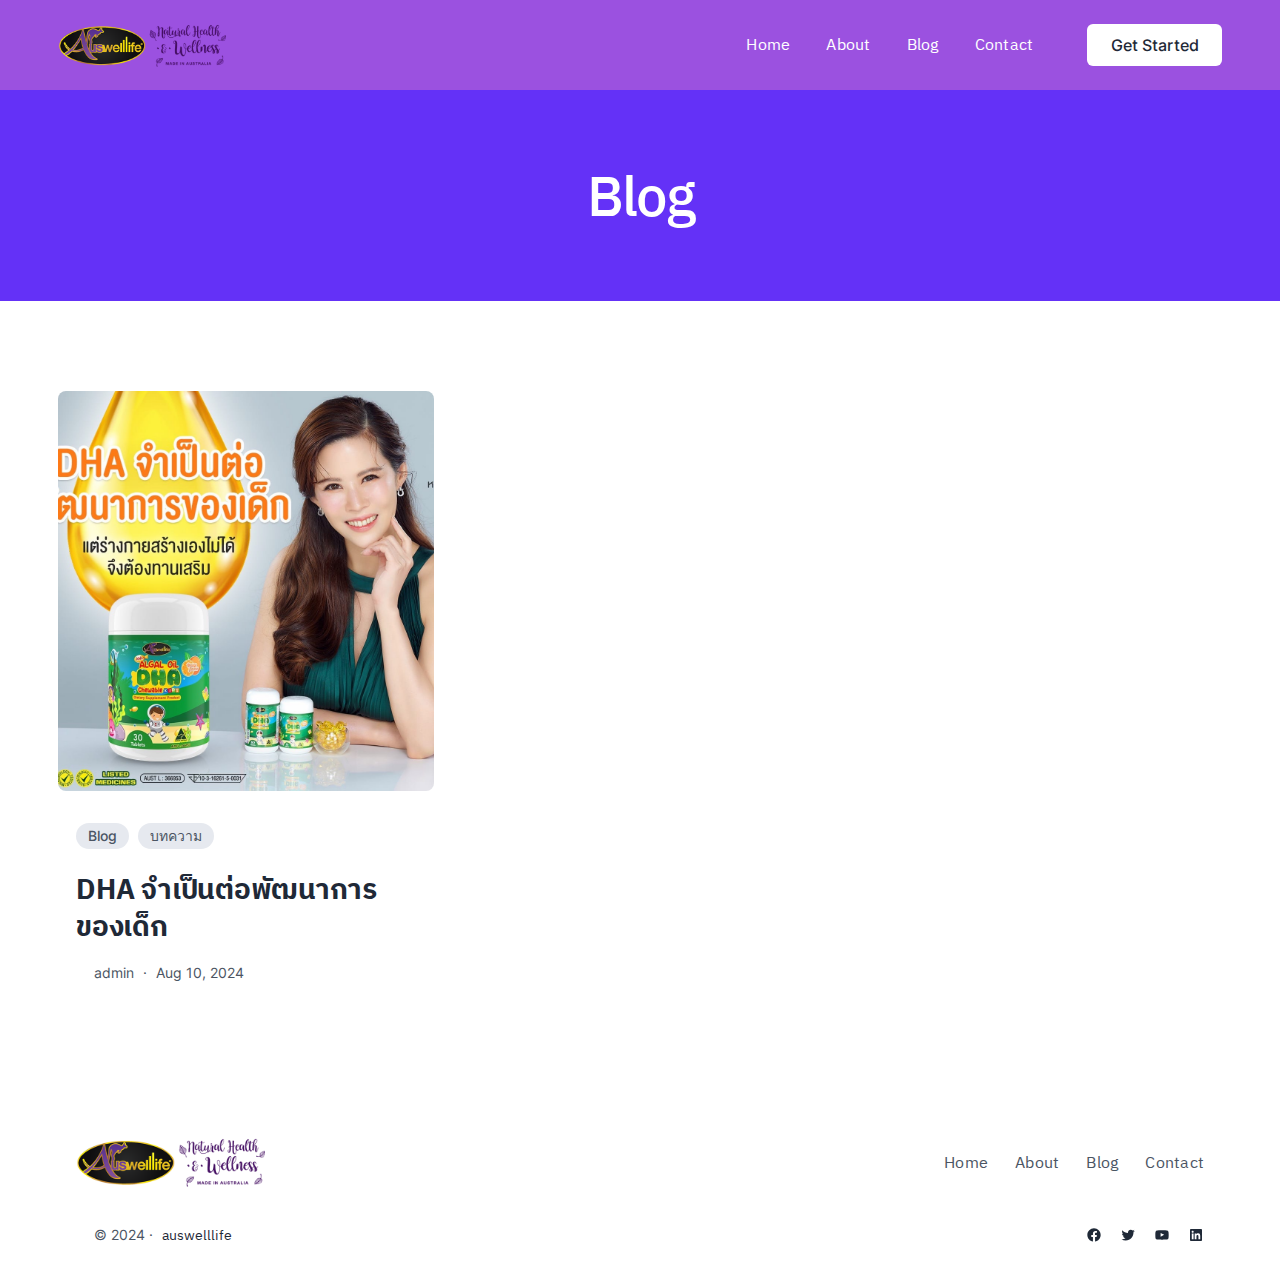
<file: category/blog/index.html>
<!DOCTYPE html>
<html lang="en-US">
<head>
	<meta charset="UTF-8" />
	<meta name="viewport" content="width=device-width, initial-scale=1" />
<meta name='robots' content="index, follow, max-image-preview:large, max-snippet:-1, max-video-preview:-1" />

	<!-- This site is optimized with the Yoast SEO Premium plugin v25.4 (Yoast SEO v25.5) - https://yoast.com/wordpress/plugins/seo/ -->
	<link rel="canonical" href="/category/blog/" />
	<meta property="og:locale" content="en_US" />
	<meta property="og:type" content="article" />
	<meta property="og:title" content="Blog Archives" />
	<meta property="og:url" content="/category/blog/" />
	<meta property="og:site_name" content="auswelllife" />
	<meta name="twitter:card" content="summary_large_image" />
	<script type="application/ld+json" class="yoast-schema-graph">{"@context":"https://schema.org","@graph":[{"@type":"CollectionPage","@id":"/category/blog/","url":"/category/blog/","name":"Blog Archives - auswelllife","isPartOf":{"@id":"/#website"},"primaryImageOfPage":{"@id":"/category/blog/#primaryimage"},"image":{"@id":"/category/blog/#primaryimage"},"thumbnailUrl":"/wp-content/uploads/2024/08/dha.jpg","breadcrumb":{"@id":"/category/blog/#breadcrumb"},"inLanguage":"en-US"},{"@type":"ImageObject","inLanguage":"en-US","@id":"/category/blog/#primaryimage","url":"/wp-content/uploads/2024/08/dha.jpg","contentUrl":"/wp-content/uploads/2024/08/dha.jpg","width":1350,"height":1080},{"@type":"BreadcrumbList","@id":"/category/blog/#breadcrumb","itemListElement":[{"@type":"ListItem","position":1,"name":"Home","item":"/"},{"@type":"ListItem","position":2,"name":"Blog"}]},{"@type":"WebSite","@id":"/#website","url":"/","name":"auswelllife","description":"","potentialAction":[{"@type":"SearchAction","target":{"@type":"EntryPoint","urlTemplate":"/?s={search_term_string}"},"query-input":{"@type":"PropertyValueSpecification","valueRequired":true,"valueName":"search_term_string"}}],"inLanguage":"en-US"}]}</script>
	<!-- / Yoast SEO Premium plugin. -->


<title>Blog Archives - auswelllife</title>
<link rel="alternate" type="application/rss+xml" title="auswelllife &raquo; Feed" href="/feed/" />
<link rel="alternate" type="application/rss+xml" title="auswelllife &raquo; Comments Feed" href="/comments/feed/" />
<link rel="alternate" type="application/rss+xml" title="auswelllife &raquo; Blog Category Feed" href="/category/blog/feed/" />
<script>
window._wpemojiSettings = {"baseUrl":"https:\/\/s.w.org\/images\/core\/emoji\/15.0.3\/72x72\/","ext":".png","svgUrl":"https:\/\/s.w.org\/images\/core\/emoji\/15.0.3\/svg\/","svgExt":".svg","source":{"concatemoji":"\/wp-includes\/js\/wp-emoji-release.min.js?ver=6.6.1"}};
/*! This file is auto-generated */
!function(i,n){var o,s,e;function c(e){try{var t={supportTests:e,timestamp:(new Date).valueOf()};sessionStorage.setItem(o,JSON.stringify(t))}catch(e){}}function p(e,t,n){e.clearRect(0,0,e.canvas.width,e.canvas.height),e.fillText(t,0,0);var t=new Uint32Array(e.getImageData(0,0,e.canvas.width,e.canvas.height).data),r=(e.clearRect(0,0,e.canvas.width,e.canvas.height),e.fillText(n,0,0),new Uint32Array(e.getImageData(0,0,e.canvas.width,e.canvas.height).data));return t.every(function(e,t){return e===r[t]})}function u(e,t,n){switch(t){case"flag":return n(e,"\ud83c\udff3\ufe0f\u200d\u26a7\ufe0f","\ud83c\udff3\ufe0f\u200b\u26a7\ufe0f")?!1:!n(e,"\ud83c\uddfa\ud83c\uddf3","\ud83c\uddfa\u200b\ud83c\uddf3")&&!n(e,"\ud83c\udff4\udb40\udc67\udb40\udc62\udb40\udc65\udb40\udc6e\udb40\udc67\udb40\udc7f","\ud83c\udff4\u200b\udb40\udc67\u200b\udb40\udc62\u200b\udb40\udc65\u200b\udb40\udc6e\u200b\udb40\udc67\u200b\udb40\udc7f");case"emoji":return!n(e,"\ud83d\udc26\u200d\u2b1b","\ud83d\udc26\u200b\u2b1b")}return!1}function f(e,t,n){var r="undefined"!=typeof WorkerGlobalScope&&self instanceof WorkerGlobalScope?new OffscreenCanvas(300,150):i.createElement("canvas"),a=r.getContext("2d",{willReadFrequently:!0}),o=(a.textBaseline="top",a.font="600 32px Arial",{});return e.forEach(function(e){o[e]=t(a,e,n)}),o}function t(e){var t=i.createElement("script");t.src=e,t.defer=!0,i.head.appendChild(t)}"undefined"!=typeof Promise&&(o="wpEmojiSettingsSupports",s=["flag","emoji"],n.supports={everything:!0,everythingExceptFlag:!0},e=new Promise(function(e){i.addEventListener("DOMContentLoaded",e,{once:!0})}),new Promise(function(t){var n=function(){try{var e=JSON.parse(sessionStorage.getItem(o));if("object"==typeof e&&"number"==typeof e.timestamp&&(new Date).valueOf()<e.timestamp+604800&&"object"==typeof e.supportTests)return e.supportTests}catch(e){}return null}();if(!n){if("undefined"!=typeof Worker&&"undefined"!=typeof OffscreenCanvas&&"undefined"!=typeof URL&&URL.createObjectURL&&"undefined"!=typeof Blob)try{var e="postMessage("+f.toString()+"("+[JSON.stringify(s),u.toString(),p.toString()].join(",")+"));",r=new Blob([e],{type:"text/javascript"}),a=new Worker(URL.createObjectURL(r),{name:"wpTestEmojiSupports"});return void(a.onmessage=function(e){c(n=e.data),a.terminate(),t(n)})}catch(e){}c(n=f(s,u,p))}t(n)}).then(function(e){for(var t in e)n.supports[t]=e[t],n.supports.everything=n.supports.everything&&n.supports[t],"flag"!==t&&(n.supports.everythingExceptFlag=n.supports.everythingExceptFlag&&n.supports[t]);n.supports.everythingExceptFlag=n.supports.everythingExceptFlag&&!n.supports.flag,n.DOMReady=!1,n.readyCallback=function(){n.DOMReady=!0}}).then(function(){return e}).then(function(){var e;n.supports.everything||(n.readyCallback(),(e=n.source||{}).concatemoji?t(e.concatemoji):e.wpemoji&&e.twemoji&&(t(e.twemoji),t(e.wpemoji)))}))}((window,document),window._wpemojiSettings);
</script>
<link rel='stylesheet' id='wp-block-image-css' href="/wp-includes/blocks/image/style.min.css?ver=6.6.1" media='all' />
<style id='wp-block-image-theme-inline-css'>
:root :where(.wp-block-image figcaption){color:#555;font-size:13px;text-align:center}.is-dark-theme :root :where(.wp-block-image figcaption){color:#ffffffa6}.wp-block-image{margin:0 0 1em}
</style>
<style id='wp-block-navigation-link-inline-css'>
.wp-block-navigation .wp-block-navigation-item__label{overflow-wrap:break-word}.wp-block-navigation .wp-block-navigation-item__description{display:none}.link-ui-tools{border-top:1px solid #f0f0f0;padding:8px}.link-ui-block-inserter{padding-top:8px}.link-ui-block-inserter__back{margin-left:8px;text-transform:uppercase}
</style>
<link rel='stylesheet' id='wp-block-navigation-css' href="/wp-includes/blocks/navigation/style.min.css?ver=6.6.1" media='all' />
<style id='wp-block-button-inline-css'>
.wp-block-button__link{box-sizing:border-box;cursor:pointer;display:inline-block;text-align:center;word-break:break-word}.wp-block-button__link.aligncenter{text-align:center}.wp-block-button__link.alignright{text-align:right}:where(.wp-block-button__link){border-radius:9999px;box-shadow:none;padding:calc(.667em + 2px) calc(1.333em + 2px);text-decoration:none}.wp-block-button[style*=text-decoration] .wp-block-button__link{text-decoration:inherit}.wp-block-buttons>.wp-block-button.has-custom-width{max-width:none}.wp-block-buttons>.wp-block-button.has-custom-width .wp-block-button__link{width:100%}.wp-block-buttons>.wp-block-button.has-custom-font-size .wp-block-button__link{font-size:inherit}.wp-block-buttons>.wp-block-button.wp-block-button__width-25{width:calc(25% - var(--wp--style--block-gap, .5em)*.75)}.wp-block-buttons>.wp-block-button.wp-block-button__width-50{width:calc(50% - var(--wp--style--block-gap, .5em)*.5)}.wp-block-buttons>.wp-block-button.wp-block-button__width-75{width:calc(75% - var(--wp--style--block-gap, .5em)*.25)}.wp-block-buttons>.wp-block-button.wp-block-button__width-100{flex-basis:100%;width:100%}.wp-block-buttons.is-vertical>.wp-block-button.wp-block-button__width-25{width:25%}.wp-block-buttons.is-vertical>.wp-block-button.wp-block-button__width-50{width:50%}.wp-block-buttons.is-vertical>.wp-block-button.wp-block-button__width-75{width:75%}.wp-block-button.is-style-squared,.wp-block-button__link.wp-block-button.is-style-squared{border-radius:0}.wp-block-button.no-border-radius,.wp-block-button__link.no-border-radius{border-radius:0!important}:root :where(.wp-block-button .wp-block-button__link.is-style-outline),:root :where(.wp-block-button.is-style-outline>.wp-block-button__link){border:2px solid;padding:.667em 1.333em}:root :where(.wp-block-button .wp-block-button__link.is-style-outline:not(.has-text-color)),:root :where(.wp-block-button.is-style-outline>.wp-block-button__link:not(.has-text-color)){color:currentColor}:root :where(.wp-block-button .wp-block-button__link.is-style-outline:not(.has-background)),:root :where(.wp-block-button.is-style-outline>.wp-block-button__link:not(.has-background)){background-color:initial;background-image:none}

			div.is-style-swt-button-secondary .wp-element-button {
                color: var(--wp--preset--color--body);
				background: var(--wp--preset--color--surface);
			}

            div.is-style-swt-button-secondary .wp-element-button:hover {
                color: var(--wp--preset--color--body);
				background: var(--wp--preset--color--surface);
			}
		

			div.is-style-swt-button-inverse .wp-element-button {
                color: #1F2937;
				background: #fff;
			}

            div.is-style-swt-button-inverse .wp-element-button:hover {
                color: #1F2937;
				background: #fff;
			}
		
</style>
<style id='wp-block-buttons-inline-css'>
.wp-block-buttons.is-vertical{flex-direction:column}.wp-block-buttons.is-vertical>.wp-block-button:last-child{margin-bottom:0}.wp-block-buttons>.wp-block-button{display:inline-block;margin:0}.wp-block-buttons.is-content-justification-left{justify-content:flex-start}.wp-block-buttons.is-content-justification-left.is-vertical{align-items:flex-start}.wp-block-buttons.is-content-justification-center{justify-content:center}.wp-block-buttons.is-content-justification-center.is-vertical{align-items:center}.wp-block-buttons.is-content-justification-right{justify-content:flex-end}.wp-block-buttons.is-content-justification-right.is-vertical{align-items:flex-end}.wp-block-buttons.is-content-justification-space-between{justify-content:space-between}.wp-block-buttons.aligncenter{text-align:center}.wp-block-buttons:not(.is-content-justification-space-between,.is-content-justification-right,.is-content-justification-left,.is-content-justification-center) .wp-block-button.aligncenter{margin-left:auto;margin-right:auto;width:100%}.wp-block-buttons[style*=text-decoration] .wp-block-button,.wp-block-buttons[style*=text-decoration] .wp-block-button__link{text-decoration:inherit}.wp-block-buttons.has-custom-font-size .wp-block-button__link{font-size:inherit}.wp-block-button.aligncenter{text-align:center}
</style>
<style id='wp-block-group-inline-css'>
.wp-block-group{box-sizing:border-box}:where(.wp-block-group.wp-block-group-is-layout-constrained){position:relative}
</style>
<style id='wp-block-group-theme-inline-css'>
:where(.wp-block-group.has-background){padding:1.25em 2.375em}
</style>
<style id='wp-block-template-part-theme-inline-css'>
:root :where(.wp-block-template-part.has-background){margin-bottom:0;margin-top:0;padding:1.25em 2.375em}
</style>
<style id='wp-block-query-title-inline-css'>
.wp-block-query-title{box-sizing:border-box}
</style>
<style id='wp-block-term-description-inline-css'>
:where(.wp-block-term-description){margin-bottom:var(--wp--style--block-gap);margin-top:var(--wp--style--block-gap)}.wp-block-term-description p{margin-bottom:0;margin-top:0}
</style>
<style id='wp-block-post-featured-image-inline-css'>
.wp-block-post-featured-image{margin-left:0;margin-right:0}.wp-block-post-featured-image a{display:block;height:100%}.wp-block-post-featured-image img{box-sizing:border-box;height:auto;max-width:100%;vertical-align:bottom;width:100%}.wp-block-post-featured-image.alignfull img,.wp-block-post-featured-image.alignwide img{width:100%}.wp-block-post-featured-image .wp-block-post-featured-image__overlay.has-background-dim{background-color:#000;inset:0;position:absolute}.wp-block-post-featured-image{position:relative}.wp-block-post-featured-image .wp-block-post-featured-image__overlay.has-background-gradient{background-color:initial}.wp-block-post-featured-image .wp-block-post-featured-image__overlay.has-background-dim-0{opacity:0}.wp-block-post-featured-image .wp-block-post-featured-image__overlay.has-background-dim-10{opacity:.1}.wp-block-post-featured-image .wp-block-post-featured-image__overlay.has-background-dim-20{opacity:.2}.wp-block-post-featured-image .wp-block-post-featured-image__overlay.has-background-dim-30{opacity:.3}.wp-block-post-featured-image .wp-block-post-featured-image__overlay.has-background-dim-40{opacity:.4}.wp-block-post-featured-image .wp-block-post-featured-image__overlay.has-background-dim-50{opacity:.5}.wp-block-post-featured-image .wp-block-post-featured-image__overlay.has-background-dim-60{opacity:.6}.wp-block-post-featured-image .wp-block-post-featured-image__overlay.has-background-dim-70{opacity:.7}.wp-block-post-featured-image .wp-block-post-featured-image__overlay.has-background-dim-80{opacity:.8}.wp-block-post-featured-image .wp-block-post-featured-image__overlay.has-background-dim-90{opacity:.9}.wp-block-post-featured-image .wp-block-post-featured-image__overlay.has-background-dim-100{opacity:1}.wp-block-post-featured-image:where(.alignleft,.alignright){width:100%}
</style>
<style id='wp-block-post-terms-inline-css'>
.wp-block-post-terms{box-sizing:border-box}.wp-block-post-terms .wp-block-post-terms__separator{white-space:pre-wrap}

			.wp-block-post-terms.is-style-swt-post-terms-pill a {
				display: inline-block;
				font-size: var(--wp--preset--font-size--x-small);
				padding: 6px 12px;
				border-radius: var(--wp--custom--border-radius--full);
				color: var(--wp--preset--color--body);
				background-color: var(--wp--preset--color--outline);
				margin-right: var(--wp--preset--spacing--xx-small);
				margin-top: var(--wp--preset--spacing--xxx-small);
				margin-bottom: var(--wp--preset--spacing--xxx-small);
				line-height: var(--wp--custom--line-height--initial);
			}

			.is-style-swt-post-terms-pill .wp-block-post-terms__separator {
				display: none;
			}
		
</style>
<style id='wp-block-post-title-inline-css'>
.wp-block-post-title{box-sizing:border-box;word-break:break-word}.wp-block-post-title a{display:inline-block}
</style>
<style id='wp-block-post-author-inline-css'>
.wp-block-post-author{display:flex;flex-wrap:wrap}.wp-block-post-author__byline{font-size:.5em;margin-bottom:0;margin-top:0;width:100%}.wp-block-post-author__avatar{margin-right:1em}.wp-block-post-author__bio{font-size:.7em;margin-bottom:.7em}.wp-block-post-author__content{flex-basis:0;flex-grow:1}.wp-block-post-author__name{margin:0}

        
        .is-style-swt-post-author-simple {
            flex-wrap: inherit;
        }

        .is-style-swt-post-author-simple .wp-block-post-author__avatar  {
            margin-right: 1.8em;
        }

        .is-style-swt-post-author-simple .avatar  {
                width: 95px;
                height: 95px;
                object-fit: cover;
                border-radius: var(--wp--custom--border-radius--full);
			}

            .is-style-swt-post-author-simple .wp-block-post-author__name {
                font-size: var(--wp--preset--font-size--medium);
                font-weight: var(--wp--custom--font-weight--semi-bold);
                color: var(--wp--preset--color--heading);
                line-height: var(--wp--custom--line-height--initial);
                text-transform: capitalize;
                width: 100%;
			}

            .is-style-swt-post-author-simple .wp-block-post-author__bio {
                margin-top: 10px;
                font-size: var(--wp--preset--font-size--small);
			}

            .is-style-swt-post-author-simple .wp-block-post-author__content {
                display: flex;
                align-items: center;
                flex-wrap: wrap;
                flex-direction: column;
                justify-content: center;
                flex-basis: inherit;
                flex-grow: inherit;
			}
		
</style>
<style id='wp-block-paragraph-inline-css'>
.is-small-text{font-size:.875em}.is-regular-text{font-size:1em}.is-large-text{font-size:2.25em}.is-larger-text{font-size:3em}.has-drop-cap:not(:focus):first-letter{float:left;font-size:8.4em;font-style:normal;font-weight:100;line-height:.68;margin:.05em .1em 0 0;text-transform:uppercase}body.rtl .has-drop-cap:not(:focus):first-letter{float:none;margin-left:.1em}p.has-drop-cap.has-background{overflow:hidden}:root :where(p.has-background){padding:1.25em 2.375em}:where(p.has-text-color:not(.has-link-color)) a{color:inherit}p.has-text-align-left[style*="writing-mode:vertical-lr"],p.has-text-align-right[style*="writing-mode:vertical-rl"]{rotate:180deg}
</style>
<style id='wp-block-post-date-inline-css'>
.wp-block-post-date{box-sizing:border-box}
</style>
<style id='wp-block-post-template-inline-css'>
.wp-block-post-template{list-style:none;margin-bottom:0;margin-top:0;max-width:100%;padding:0}.wp-block-post-template.is-flex-container{display:flex;flex-direction:row;flex-wrap:wrap;gap:1.25em}.wp-block-post-template.is-flex-container>li{margin:0;width:100%}@media (min-width:600px){.wp-block-post-template.is-flex-container.is-flex-container.columns-2>li{width:calc(50% - .625em)}.wp-block-post-template.is-flex-container.is-flex-container.columns-3>li{width:calc(33.33333% - .83333em)}.wp-block-post-template.is-flex-container.is-flex-container.columns-4>li{width:calc(25% - .9375em)}.wp-block-post-template.is-flex-container.is-flex-container.columns-5>li{width:calc(20% - 1em)}.wp-block-post-template.is-flex-container.is-flex-container.columns-6>li{width:calc(16.66667% - 1.04167em)}}@media (max-width:600px){.wp-block-post-template-is-layout-grid.wp-block-post-template-is-layout-grid.wp-block-post-template-is-layout-grid.wp-block-post-template-is-layout-grid{grid-template-columns:1fr}}.wp-block-post-template-is-layout-constrained>li>.alignright,.wp-block-post-template-is-layout-flow>li>.alignright{float:right;margin-inline-end:0;margin-inline-start:2em}.wp-block-post-template-is-layout-constrained>li>.alignleft,.wp-block-post-template-is-layout-flow>li>.alignleft{float:left;margin-inline-end:2em;margin-inline-start:0}.wp-block-post-template-is-layout-constrained>li>.aligncenter,.wp-block-post-template-is-layout-flow>li>.aligncenter{margin-inline-end:auto;margin-inline-start:auto}
</style>
<style id='wp-block-query-pagination-inline-css'>
.wp-block-query-pagination>.wp-block-query-pagination-next,.wp-block-query-pagination>.wp-block-query-pagination-numbers,.wp-block-query-pagination>.wp-block-query-pagination-previous{margin-bottom:.5em;margin-right:.5em}.wp-block-query-pagination>.wp-block-query-pagination-next:last-child,.wp-block-query-pagination>.wp-block-query-pagination-numbers:last-child,.wp-block-query-pagination>.wp-block-query-pagination-previous:last-child{margin-right:0}.wp-block-query-pagination.is-content-justification-space-between>.wp-block-query-pagination-next:last-of-type{margin-inline-start:auto}.wp-block-query-pagination.is-content-justification-space-between>.wp-block-query-pagination-previous:first-child{margin-inline-end:auto}.wp-block-query-pagination .wp-block-query-pagination-previous-arrow{display:inline-block;margin-right:1ch}.wp-block-query-pagination .wp-block-query-pagination-previous-arrow:not(.is-arrow-chevron){transform:scaleX(1)}.wp-block-query-pagination .wp-block-query-pagination-next-arrow{display:inline-block;margin-left:1ch}.wp-block-query-pagination .wp-block-query-pagination-next-arrow:not(.is-arrow-chevron){transform:scaleX(1)}.wp-block-query-pagination.aligncenter{justify-content:center}
</style>
<style id='wp-block-site-title-inline-css'>
:root :where(.wp-block-site-title a){color:inherit}
</style>
<link rel='stylesheet' id='wp-block-social-links-css' href="/wp-includes/blocks/social-links/style.min.css?ver=6.6.1" media='all' />
<style id='wp-emoji-styles-inline-css'>

	img.wp-smiley, img.emoji {
		display: inline !important;
		border: none !important;
		box-shadow: none !important;
		height: 1em !important;
		width: 1em !important;
		margin: 0 0.07em !important;
		vertical-align: -0.1em !important;
		background: none !important;
		padding: 0 !important;
	}
</style>
<style id='wp-block-library-inline-css'>
:root{--wp-admin-theme-color:#007cba;--wp-admin-theme-color--rgb:0,124,186;--wp-admin-theme-color-darker-10:#006ba1;--wp-admin-theme-color-darker-10--rgb:0,107,161;--wp-admin-theme-color-darker-20:#005a87;--wp-admin-theme-color-darker-20--rgb:0,90,135;--wp-admin-border-width-focus:2px;--wp-block-synced-color:#7a00df;--wp-block-synced-color--rgb:122,0,223;--wp-bound-block-color:var(--wp-block-synced-color)}@media (min-resolution:192dpi){:root{--wp-admin-border-width-focus:1.5px}}.wp-element-button{cursor:pointer}:root{--wp--preset--font-size--normal:16px;--wp--preset--font-size--huge:42px}:root .has-very-light-gray-background-color{background-color:#eee}:root .has-very-dark-gray-background-color{background-color:#313131}:root .has-very-light-gray-color{color:#eee}:root .has-very-dark-gray-color{color:#313131}:root .has-vivid-green-cyan-to-vivid-cyan-blue-gradient-background{background:linear-gradient(135deg,#00d084,#0693e3)}:root .has-purple-crush-gradient-background{background:linear-gradient(135deg,#34e2e4,#4721fb 50%,#ab1dfe)}:root .has-hazy-dawn-gradient-background{background:linear-gradient(135deg,#faaca8,#dad0ec)}:root .has-subdued-olive-gradient-background{background:linear-gradient(135deg,#fafae1,#67a671)}:root .has-atomic-cream-gradient-background{background:linear-gradient(135deg,#fdd79a,#004a59)}:root .has-nightshade-gradient-background{background:linear-gradient(135deg,#330968,#31cdcf)}:root .has-midnight-gradient-background{background:linear-gradient(135deg,#020381,#2874fc)}.has-regular-font-size{font-size:1em}.has-larger-font-size{font-size:2.625em}.has-normal-font-size{font-size:var(--wp--preset--font-size--normal)}.has-huge-font-size{font-size:var(--wp--preset--font-size--huge)}.has-text-align-center{text-align:center}.has-text-align-left{text-align:left}.has-text-align-right{text-align:right}#end-resizable-editor-section{display:none}.aligncenter{clear:both}.items-justified-left{justify-content:flex-start}.items-justified-center{justify-content:center}.items-justified-right{justify-content:flex-end}.items-justified-space-between{justify-content:space-between}.screen-reader-text{border:0;clip:rect(1px,1px,1px,1px);clip-path:inset(50%);height:1px;margin:-1px;overflow:hidden;padding:0;position:absolute;width:1px;word-wrap:normal!important}.screen-reader-text:focus{background-color:#ddd;clip:auto!important;clip-path:none;color:#444;display:block;font-size:1em;height:auto;left:5px;line-height:normal;padding:15px 23px 14px;text-decoration:none;top:5px;width:auto;z-index:100000}html :where(.has-border-color){border-style:solid}html :where([style*=border-top-color]){border-top-style:solid}html :where([style*=border-right-color]){border-right-style:solid}html :where([style*=border-bottom-color]){border-bottom-style:solid}html :where([style*=border-left-color]){border-left-style:solid}html :where([style*=border-width]){border-style:solid}html :where([style*=border-top-width]){border-top-style:solid}html :where([style*=border-right-width]){border-right-style:solid}html :where([style*=border-bottom-width]){border-bottom-style:solid}html :where([style*=border-left-width]){border-left-style:solid}html :where(img[class*=wp-image-]){height:auto;max-width:100%}:where(figure){margin:0 0 1em}html :where(.is-position-sticky){--wp-admin--admin-bar--position-offset:var(--wp-admin--admin-bar--height,0px)}@media screen and (max-width:600px){html :where(.is-position-sticky){--wp-admin--admin-bar--position-offset:0px}}
</style>
<link rel='stylesheet' id='spectra-one-editor-css' href="/wp-content/themes/spectra-one/assets/css/minified/editor.min.css?ver=1.1.7" media='all' />
<style id='global-styles-inline-css'>
:root{--wp--preset--aspect-ratio--square: 1;--wp--preset--aspect-ratio--4-3: 4/3;--wp--preset--aspect-ratio--3-4: 3/4;--wp--preset--aspect-ratio--3-2: 3/2;--wp--preset--aspect-ratio--2-3: 2/3;--wp--preset--aspect-ratio--16-9: 16/9;--wp--preset--aspect-ratio--9-16: 9/16;--wp--preset--color--black: #000000;--wp--preset--color--cyan-bluish-gray: #abb8c3;--wp--preset--color--white: #ffffff;--wp--preset--color--pale-pink: #f78da7;--wp--preset--color--vivid-red: #cf2e2e;--wp--preset--color--luminous-vivid-orange: #ff6900;--wp--preset--color--luminous-vivid-amber: #fcb900;--wp--preset--color--light-green-cyan: #7bdcb5;--wp--preset--color--vivid-green-cyan: #00d084;--wp--preset--color--pale-cyan-blue: #8ed1fc;--wp--preset--color--vivid-cyan-blue: #0693e3;--wp--preset--color--vivid-purple: #9b51e0;--wp--preset--color--primary: #6431F6;--wp--preset--color--secondary: #7345F7;--wp--preset--color--heading: #1F2937;--wp--preset--color--body: #4B5563;--wp--preset--color--background: #FFFFFF;--wp--preset--color--tertiary: #F6EBFE;--wp--preset--color--quaternary: #FFFBEB;--wp--preset--color--surface: #F8FAFC;--wp--preset--color--foreground: #6431F7;--wp--preset--color--outline: #E6E9EF;--wp--preset--color--neutral: #6E7787;--wp--preset--color--transparent: transparent;--wp--preset--color--current-color: currentColor;--wp--preset--color--inherit: inherit;--wp--preset--gradient--vivid-cyan-blue-to-vivid-purple: linear-gradient(135deg,rgba(6,147,227,1) 0%,rgb(155,81,224) 100%);--wp--preset--gradient--light-green-cyan-to-vivid-green-cyan: linear-gradient(135deg,rgb(122,220,180) 0%,rgb(0,208,130) 100%);--wp--preset--gradient--luminous-vivid-amber-to-luminous-vivid-orange: linear-gradient(135deg,rgba(252,185,0,1) 0%,rgba(255,105,0,1) 100%);--wp--preset--gradient--luminous-vivid-orange-to-vivid-red: linear-gradient(135deg,rgba(255,105,0,1) 0%,rgb(207,46,46) 100%);--wp--preset--gradient--very-light-gray-to-cyan-bluish-gray: linear-gradient(135deg,rgb(238,238,238) 0%,rgb(169,184,195) 100%);--wp--preset--gradient--cool-to-warm-spectrum: linear-gradient(135deg,rgb(74,234,220) 0%,rgb(151,120,209) 20%,rgb(207,42,186) 40%,rgb(238,44,130) 60%,rgb(251,105,98) 80%,rgb(254,248,76) 100%);--wp--preset--gradient--blush-light-purple: linear-gradient(135deg,rgb(255,206,236) 0%,rgb(152,150,240) 100%);--wp--preset--gradient--blush-bordeaux: linear-gradient(135deg,rgb(254,205,165) 0%,rgb(254,45,45) 50%,rgb(107,0,62) 100%);--wp--preset--gradient--luminous-dusk: linear-gradient(135deg,rgb(255,203,112) 0%,rgb(199,81,192) 50%,rgb(65,88,208) 100%);--wp--preset--gradient--pale-ocean: linear-gradient(135deg,rgb(255,245,203) 0%,rgb(182,227,212) 50%,rgb(51,167,181) 100%);--wp--preset--gradient--electric-grass: linear-gradient(135deg,rgb(202,248,128) 0%,rgb(113,206,126) 100%);--wp--preset--gradient--midnight: linear-gradient(135deg,rgb(2,3,129) 0%,rgb(40,116,252) 100%);--wp--preset--gradient--primary: linear-gradient(286.83deg, #931CF0 -1.55%, #4F2CDD 100%);;--wp--preset--font-size--small: clamp(14px, 1.6vw, 16px);--wp--preset--font-size--medium: clamp(16px, 1.8vw, 18px);--wp--preset--font-size--large: clamp(20px, 2.2vw, 22px);--wp--preset--font-size--x-large: clamp(24px, 3vw, 28px);--wp--preset--font-size--x-small: clamp(12px, 1.5vw, 14px);--wp--preset--font-size--xx-large: clamp(28px, 3.6vw, 36px);--wp--preset--font-size--xxx-large: clamp(32px, 3.6vw, 44px);--wp--preset--font-size--xxxx-large: clamp(40px, 6.6vw, 56px);--wp--preset--font-family--inter: "Inter", sans-serif;--wp--preset--spacing--20: 0.44rem;--wp--preset--spacing--30: 0.67rem;--wp--preset--spacing--40: 1rem;--wp--preset--spacing--50: 1.5rem;--wp--preset--spacing--60: 2.25rem;--wp--preset--spacing--70: 3.38rem;--wp--preset--spacing--80: 5.06rem;--wp--preset--spacing--xxx-small: calc(var(--wp--preset--font-size--medium,1rem)/4);--wp--preset--spacing--xx-small: calc(var(--wp--preset--font-size--medium,1rem)/2);--wp--preset--spacing--x-small: calc(var(--wp--preset--font-size--medium,1rem));--wp--preset--spacing--small: calc(var(--wp--preset--font-size--medium,1rem)*1.5);--wp--preset--spacing--medium: calc(var(--wp--preset--font-size--medium,1rem)*2);--wp--preset--spacing--large: calc(var(--wp--preset--font-size--medium,1rem)*3);--wp--preset--spacing--x-large: calc(var(--wp--preset--font-size--medium,1rem)*4);--wp--preset--spacing--xx-large: calc(var(--wp--preset--font-size--medium,1rem)*6);--wp--preset--shadow--natural: 6px 6px 9px rgba(0, 0, 0, 0.2);--wp--preset--shadow--deep: 12px 12px 50px rgba(0, 0, 0, 0.4);--wp--preset--shadow--sharp: 6px 6px 0px rgba(0, 0, 0, 0.2);--wp--preset--shadow--outlined: 6px 6px 0px -3px rgba(255, 255, 255, 1), 6px 6px rgba(0, 0, 0, 1);--wp--preset--shadow--crisp: 6px 6px 0px rgba(0, 0, 0, 1);--wp--custom--font-weight--black: 900;--wp--custom--font-weight--extra-bold: 800;--wp--custom--font-weight--bold: 700;--wp--custom--font-weight--semi-bold: 600;--wp--custom--font-weight--medium: 500;--wp--custom--font-weight--regular: 400;--wp--custom--font-weight--light: 300;--wp--custom--font-weight--extra-light: 200;--wp--custom--font-weight--thin: 100;--wp--custom--line-height--initial: 1;--wp--custom--line-height--xx-small: 1.2;--wp--custom--line-height--x-small: 1.3;--wp--custom--line-height--small: 1.4;--wp--custom--line-height--medium: 1.45;--wp--custom--line-height--large: 1.6;--wp--custom--border-radius--xx-small: 4px;--wp--custom--border-radius--x-small: 6px;--wp--custom--border-radius--small: 8px;--wp--custom--border-radius--medium: 12px;--wp--custom--border-radius--large: 16px;--wp--custom--border-radius--x-large: 20px;--wp--custom--border-radius--xx-large: 24px;--wp--custom--border-radius--full: 999px;--wp--custom--font-family--body: var(--wp--preset--font-family--inter);}:root { --wp--style--global--content-size: 764px;--wp--style--global--wide-size: 1164px; }:where(body) { margin: 0; }.wp-site-blocks { padding-top: var(--wp--style--root--padding-top); padding-bottom: var(--wp--style--root--padding-bottom); }.has-global-padding { padding-right: var(--wp--style--root--padding-right); padding-left: var(--wp--style--root--padding-left); }.has-global-padding > .alignfull { margin-right: calc(var(--wp--style--root--padding-right) * -1); margin-left: calc(var(--wp--style--root--padding-left) * -1); }.has-global-padding :where(:not(.alignfull.is-layout-flow) > .has-global-padding:not(.wp-block-block, .alignfull)) { padding-right: 0; padding-left: 0; }.has-global-padding :where(:not(.alignfull.is-layout-flow) > .has-global-padding:not(.wp-block-block, .alignfull)) > .alignfull { margin-left: 0; margin-right: 0; }.wp-site-blocks > .alignleft { float: left; margin-right: 2em; }.wp-site-blocks > .alignright { float: right; margin-left: 2em; }.wp-site-blocks > .aligncenter { justify-content: center; margin-left: auto; margin-right: auto; }:where(.wp-site-blocks) > * { margin-block-start: var(--wp--preset--spacing--x-small); margin-block-end: 0; }:where(.wp-site-blocks) > :first-child { margin-block-start: 0; }:where(.wp-site-blocks) > :last-child { margin-block-end: 0; }:root { --wp--style--block-gap: var(--wp--preset--spacing--x-small); }.is-layout-flow  > :first-child{margin-block-start: 0;}.is-layout-flow  > :last-child{margin-block-end: 0;}.is-layout-flow  > *{margin-block-start: var(--wp--preset--spacing--x-small);margin-block-end: 0;}.is-layout-constrained  > :first-child{margin-block-start: 0;}.is-layout-constrained  > :last-child{margin-block-end: 0;}.is-layout-constrained  > *{margin-block-start: var(--wp--preset--spacing--x-small);margin-block-end: 0;}.is-layout-flex {gap: var(--wp--preset--spacing--x-small);}.is-layout-grid {gap: var(--wp--preset--spacing--x-small);}.is-layout-flow > .alignleft{float: left;margin-inline-start: 0;margin-inline-end: 2em;}.is-layout-flow > .alignright{float: right;margin-inline-start: 2em;margin-inline-end: 0;}.is-layout-flow > .aligncenter{margin-left: auto !important;margin-right: auto !important;}.is-layout-constrained > .alignleft{float: left;margin-inline-start: 0;margin-inline-end: 2em;}.is-layout-constrained > .alignright{float: right;margin-inline-start: 2em;margin-inline-end: 0;}.is-layout-constrained > .aligncenter{margin-left: auto !important;margin-right: auto !important;}.is-layout-constrained > :where(:not(.alignleft):not(.alignright):not(.alignfull)){max-width: var(--wp--style--global--content-size);margin-left: auto !important;margin-right: auto !important;}.is-layout-constrained > .alignwide{max-width: var(--wp--style--global--wide-size);}body .is-layout-flex{display: flex;}.is-layout-flex{flex-wrap: wrap;align-items: center;}.is-layout-flex > :is(*, div){margin: 0;}body .is-layout-grid{display: grid;}.is-layout-grid > :is(*, div){margin: 0;}:root :where(body){background-color: var(--wp--preset--color--background);color: var(--wp--preset--color--body);font-family: var(--wp--custom--font-family--body);font-size: var(--wp--preset--font-size--medium);font-weight: var(--wp--custom--font-weight--regular);line-height: var(--wp--custom--line-height--large);--wp--style--root--padding-top: 0px;--wp--style--root--padding-right: 0px;--wp--style--root--padding-bottom: 0px;--wp--style--root--padding-left: 0px;}a:where(:not(.wp-element-button)){color: var(--wp--preset--color--primary);text-decoration: none;}:root :where(a:where(:not(.wp-element-button)):hover){color: var(--wp--preset--color--secondary);}h1, h2, h3, h4, h5, h6{color: var(--wp--preset--color--heading);}h1{font-size: var(--wp--preset--font-size--xxxx-large);font-weight: var(--wp--custom--font-weight--medium);letter-spacing: -2px;line-height: var(--wp--custom--line-height--xx-small);margin-bottom: var(--wp--preset--spacing--small);}h2{font-size: var(--wp--preset--font-size--xxx-large);font-weight: var(--wp--custom--font-weight--medium);letter-spacing: -1px;line-height: var(--wp--custom--line-height--xx-small);margin-top: var(--wp--preset--spacing--medium);margin-bottom: var(--wp--preset--spacing--x-small);}h3{font-size: var(--wp--preset--font-size--xx-large);font-weight: var(--wp--custom--font-weight--medium);letter-spacing: -0.5px;line-height: var(--wp--custom--line-height--x-small);margin-top: var(--wp--preset--spacing--medium);margin-bottom: var(--wp--preset--spacing--x-small);}h4{font-size: var(--wp--preset--font-size--x-large);font-weight: var(--wp--custom--font-weight--semi-bold);letter-spacing: -0.25px;line-height: var(--wp--custom--line-height--x-small);margin-top: var(--wp--preset--spacing--small);margin-bottom: var(--wp--preset--spacing--xx-small);}h5{font-size: var(--wp--preset--font-size--large);font-weight: var(--wp--custom--font-weight--semi-bold);line-height: var(--wp--custom--line-height--medium);margin-top: var(--wp--preset--spacing--small);margin-bottom: var(--wp--preset--spacing--xx-small);}h6{font-size: var(--wp--preset--font-size--medium);font-weight: var(--wp--custom--font-weight--semi-bold);line-height: var(--wp--custom--line-height--medium);margin-top: var(--wp--preset--spacing--x-small);margin-bottom: var(--wp--preset--spacing--xx-small);}:root :where(.wp-element-button, .wp-block-button__link){background-color: var(--wp--preset--color--primary);border-radius: 0.375em;border-color: var(--wp--preset--color--primary);border-width: 0;color: var(--wp--preset--color--background);font-family: inherit;font-size: var(--wp--preset--font-size--small);font-weight: var(--wp--custom--font-weight--medium);line-height: var(--wp--custom--line-height--initial);padding: calc(0.667em + 2px) calc(1.333em + 2px);text-decoration: none;}:root :where(.wp-element-button:hover, .wp-block-button__link:hover){background-color: var(--wp--preset--color--secondary);}.has-black-color{color: var(--wp--preset--color--black) !important;}.has-cyan-bluish-gray-color{color: var(--wp--preset--color--cyan-bluish-gray) !important;}.has-white-color{color: var(--wp--preset--color--white) !important;}.has-pale-pink-color{color: var(--wp--preset--color--pale-pink) !important;}.has-vivid-red-color{color: var(--wp--preset--color--vivid-red) !important;}.has-luminous-vivid-orange-color{color: var(--wp--preset--color--luminous-vivid-orange) !important;}.has-luminous-vivid-amber-color{color: var(--wp--preset--color--luminous-vivid-amber) !important;}.has-light-green-cyan-color{color: var(--wp--preset--color--light-green-cyan) !important;}.has-vivid-green-cyan-color{color: var(--wp--preset--color--vivid-green-cyan) !important;}.has-pale-cyan-blue-color{color: var(--wp--preset--color--pale-cyan-blue) !important;}.has-vivid-cyan-blue-color{color: var(--wp--preset--color--vivid-cyan-blue) !important;}.has-vivid-purple-color{color: var(--wp--preset--color--vivid-purple) !important;}.has-primary-color{color: var(--wp--preset--color--primary) !important;}.has-secondary-color{color: var(--wp--preset--color--secondary) !important;}.has-heading-color{color: var(--wp--preset--color--heading) !important;}.has-body-color{color: var(--wp--preset--color--body) !important;}.has-background-color{color: var(--wp--preset--color--background) !important;}.has-tertiary-color{color: var(--wp--preset--color--tertiary) !important;}.has-quaternary-color{color: var(--wp--preset--color--quaternary) !important;}.has-surface-color{color: var(--wp--preset--color--surface) !important;}.has-foreground-color{color: var(--wp--preset--color--foreground) !important;}.has-outline-color{color: var(--wp--preset--color--outline) !important;}.has-neutral-color{color: var(--wp--preset--color--neutral) !important;}.has-transparent-color{color: var(--wp--preset--color--transparent) !important;}.has-current-color-color{color: var(--wp--preset--color--current-color) !important;}.has-inherit-color{color: var(--wp--preset--color--inherit) !important;}.has-black-background-color{background-color: var(--wp--preset--color--black) !important;}.has-cyan-bluish-gray-background-color{background-color: var(--wp--preset--color--cyan-bluish-gray) !important;}.has-white-background-color{background-color: var(--wp--preset--color--white) !important;}.has-pale-pink-background-color{background-color: var(--wp--preset--color--pale-pink) !important;}.has-vivid-red-background-color{background-color: var(--wp--preset--color--vivid-red) !important;}.has-luminous-vivid-orange-background-color{background-color: var(--wp--preset--color--luminous-vivid-orange) !important;}.has-luminous-vivid-amber-background-color{background-color: var(--wp--preset--color--luminous-vivid-amber) !important;}.has-light-green-cyan-background-color{background-color: var(--wp--preset--color--light-green-cyan) !important;}.has-vivid-green-cyan-background-color{background-color: var(--wp--preset--color--vivid-green-cyan) !important;}.has-pale-cyan-blue-background-color{background-color: var(--wp--preset--color--pale-cyan-blue) !important;}.has-vivid-cyan-blue-background-color{background-color: var(--wp--preset--color--vivid-cyan-blue) !important;}.has-vivid-purple-background-color{background-color: var(--wp--preset--color--vivid-purple) !important;}.has-primary-background-color{background-color: var(--wp--preset--color--primary) !important;}.has-secondary-background-color{background-color: var(--wp--preset--color--secondary) !important;}.has-heading-background-color{background-color: var(--wp--preset--color--heading) !important;}.has-body-background-color{background-color: var(--wp--preset--color--body) !important;}.has-background-background-color{background-color: var(--wp--preset--color--background) !important;}.has-tertiary-background-color{background-color: var(--wp--preset--color--tertiary) !important;}.has-quaternary-background-color{background-color: var(--wp--preset--color--quaternary) !important;}.has-surface-background-color{background-color: var(--wp--preset--color--surface) !important;}.has-foreground-background-color{background-color: var(--wp--preset--color--foreground) !important;}.has-outline-background-color{background-color: var(--wp--preset--color--outline) !important;}.has-neutral-background-color{background-color: var(--wp--preset--color--neutral) !important;}.has-transparent-background-color{background-color: var(--wp--preset--color--transparent) !important;}.has-current-color-background-color{background-color: var(--wp--preset--color--current-color) !important;}.has-inherit-background-color{background-color: var(--wp--preset--color--inherit) !important;}.has-black-border-color{border-color: var(--wp--preset--color--black) !important;}.has-cyan-bluish-gray-border-color{border-color: var(--wp--preset--color--cyan-bluish-gray) !important;}.has-white-border-color{border-color: var(--wp--preset--color--white) !important;}.has-pale-pink-border-color{border-color: var(--wp--preset--color--pale-pink) !important;}.has-vivid-red-border-color{border-color: var(--wp--preset--color--vivid-red) !important;}.has-luminous-vivid-orange-border-color{border-color: var(--wp--preset--color--luminous-vivid-orange) !important;}.has-luminous-vivid-amber-border-color{border-color: var(--wp--preset--color--luminous-vivid-amber) !important;}.has-light-green-cyan-border-color{border-color: var(--wp--preset--color--light-green-cyan) !important;}.has-vivid-green-cyan-border-color{border-color: var(--wp--preset--color--vivid-green-cyan) !important;}.has-pale-cyan-blue-border-color{border-color: var(--wp--preset--color--pale-cyan-blue) !important;}.has-vivid-cyan-blue-border-color{border-color: var(--wp--preset--color--vivid-cyan-blue) !important;}.has-vivid-purple-border-color{border-color: var(--wp--preset--color--vivid-purple) !important;}.has-primary-border-color{border-color: var(--wp--preset--color--primary) !important;}.has-secondary-border-color{border-color: var(--wp--preset--color--secondary) !important;}.has-heading-border-color{border-color: var(--wp--preset--color--heading) !important;}.has-body-border-color{border-color: var(--wp--preset--color--body) !important;}.has-background-border-color{border-color: var(--wp--preset--color--background) !important;}.has-tertiary-border-color{border-color: var(--wp--preset--color--tertiary) !important;}.has-quaternary-border-color{border-color: var(--wp--preset--color--quaternary) !important;}.has-surface-border-color{border-color: var(--wp--preset--color--surface) !important;}.has-foreground-border-color{border-color: var(--wp--preset--color--foreground) !important;}.has-outline-border-color{border-color: var(--wp--preset--color--outline) !important;}.has-neutral-border-color{border-color: var(--wp--preset--color--neutral) !important;}.has-transparent-border-color{border-color: var(--wp--preset--color--transparent) !important;}.has-current-color-border-color{border-color: var(--wp--preset--color--current-color) !important;}.has-inherit-border-color{border-color: var(--wp--preset--color--inherit) !important;}.has-vivid-cyan-blue-to-vivid-purple-gradient-background{background: var(--wp--preset--gradient--vivid-cyan-blue-to-vivid-purple) !important;}.has-light-green-cyan-to-vivid-green-cyan-gradient-background{background: var(--wp--preset--gradient--light-green-cyan-to-vivid-green-cyan) !important;}.has-luminous-vivid-amber-to-luminous-vivid-orange-gradient-background{background: var(--wp--preset--gradient--luminous-vivid-amber-to-luminous-vivid-orange) !important;}.has-luminous-vivid-orange-to-vivid-red-gradient-background{background: var(--wp--preset--gradient--luminous-vivid-orange-to-vivid-red) !important;}.has-very-light-gray-to-cyan-bluish-gray-gradient-background{background: var(--wp--preset--gradient--very-light-gray-to-cyan-bluish-gray) !important;}.has-cool-to-warm-spectrum-gradient-background{background: var(--wp--preset--gradient--cool-to-warm-spectrum) !important;}.has-blush-light-purple-gradient-background{background: var(--wp--preset--gradient--blush-light-purple) !important;}.has-blush-bordeaux-gradient-background{background: var(--wp--preset--gradient--blush-bordeaux) !important;}.has-luminous-dusk-gradient-background{background: var(--wp--preset--gradient--luminous-dusk) !important;}.has-pale-ocean-gradient-background{background: var(--wp--preset--gradient--pale-ocean) !important;}.has-electric-grass-gradient-background{background: var(--wp--preset--gradient--electric-grass) !important;}.has-midnight-gradient-background{background: var(--wp--preset--gradient--midnight) !important;}.has-primary-gradient-background{background: var(--wp--preset--gradient--primary) !important;}.has-small-font-size{font-size: var(--wp--preset--font-size--small) !important;}.has-medium-font-size{font-size: var(--wp--preset--font-size--medium) !important;}.has-large-font-size{font-size: var(--wp--preset--font-size--large) !important;}.has-x-large-font-size{font-size: var(--wp--preset--font-size--x-large) !important;}.has-x-small-font-size{font-size: var(--wp--preset--font-size--x-small) !important;}.has-xx-large-font-size{font-size: var(--wp--preset--font-size--xx-large) !important;}.has-xxx-large-font-size{font-size: var(--wp--preset--font-size--xxx-large) !important;}.has-xxxx-large-font-size{font-size: var(--wp--preset--font-size--xxxx-large) !important;}.has-inter-font-family{font-family: var(--wp--preset--font-family--inter) !important;}
:root :where(.wp-block-site-title){font-size: var(--wp--preset--font-size--medium);font-weight: var(--wp--custom--font-weight--semi-bold);letter-spacing: 0;line-height: var(--wp--custom--line-height--large);margin-top: 0;margin-bottom: 0;}
:root :where(.wp-block-post-title a:where(:not(.wp-element-button))){color: var(--wp--preset--color--heading);}
:root :where(.wp-block-post-title a:where(:not(.wp-element-button)):hover){color: var(--wp--preset--color--heading);}
:root :where(.wp-block-navigation){font-size: var(--wp--preset--font-size--small);font-weight: var(--wp--custom--font-weight--regular);letter-spacing: 0.25px;line-height: var(--wp--custom--line-height--large);}.wp-block-navigation-is-layout-flow  > :first-child{margin-block-start: 0;}.wp-block-navigation-is-layout-flow  > :last-child{margin-block-end: 0;}.wp-block-navigation-is-layout-flow  > *{margin-block-start: var(--wp--preset--spacing--small);margin-block-end: 0;}.wp-block-navigation-is-layout-constrained  > :first-child{margin-block-start: 0;}.wp-block-navigation-is-layout-constrained  > :last-child{margin-block-end: 0;}.wp-block-navigation-is-layout-constrained  > *{margin-block-start: var(--wp--preset--spacing--small);margin-block-end: 0;}.wp-block-navigation-is-layout-flex {gap: var(--wp--preset--spacing--small);}.wp-block-navigation-is-layout-grid {gap: var(--wp--preset--spacing--small);}
:root :where(.wp-block-post-terms){font-size: var(--wp--preset--font-size--x-small);}
:root :where(.wp-block-post-author){font-size: var(--wp--preset--font-size--x-small);}
:root :where(.wp-block-post-date){font-size: var(--wp--preset--font-size--x-small);}
:root :where(.wp-block-group){padding-right: var(--wp--preset--spacing--x-small);padding-left: var(--wp--preset--spacing--x-small);}
</style>
<style id='core-block-supports-inline-css'>
.wp-container-core-navigation-is-layout-1{gap:var(--wp--preset--spacing--medium);justify-content:flex-end;}.wp-container-core-group-is-layout-1{flex-wrap:nowrap;gap:var(--wp--preset--spacing--large);justify-content:flex-end;}.wp-container-core-group-is-layout-2{flex-wrap:nowrap;justify-content:space-between;}.wp-container-core-group-is-layout-4 > *{margin-block-start:0;margin-block-end:0;}.wp-container-core-group-is-layout-4 > * + *{margin-block-start:var(--wp--preset--spacing--small);margin-block-end:0;}.wp-container-core-group-is-layout-5{flex-wrap:nowrap;gap:var(--wp--preset--spacing--xx-small);}.wp-container-core-group-is-layout-6{gap:var(--wp--preset--spacing--xx-small);flex-direction:column;align-items:flex-start;}.wp-container-core-post-template-is-layout-1{grid-template-columns:repeat(3, minmax(0, 1fr));}.wp-container-core-group-is-layout-7 > *{margin-block-start:0;margin-block-end:0;}.wp-container-core-group-is-layout-7 > * + *{margin-block-start:var(--wp--preset--spacing--large);margin-block-end:0;}.wp-container-core-navigation-is-layout-2{justify-content:center;}.wp-container-core-group-is-layout-8{justify-content:space-between;}.wp-container-core-group-is-layout-9{flex-wrap:nowrap;gap:var(--wp--preset--spacing--xx-small);justify-content:center;}.wp-container-core-social-links-is-layout-1{gap:var(--wp--preset--spacing--x-small) var(--wp--preset--spacing--x-small);}.wp-container-core-group-is-layout-10{gap:var(--wp--preset--spacing--xx-small);justify-content:space-between;}.wp-container-core-group-is-layout-11 > *{margin-block-start:0;margin-block-end:0;}.wp-container-core-group-is-layout-11 > * + *{margin-block-start:var(--wp--preset--spacing--medium);margin-block-end:0;}.wp-duotone-unset-2.wp-block-image img, .wp-duotone-unset-2.wp-block-image .components-placeholder{filter:unset;}
</style>
<style id='wp-block-template-skip-link-inline-css'>

		.skip-link.screen-reader-text {
			border: 0;
			clip: rect(1px,1px,1px,1px);
			clip-path: inset(50%);
			height: 1px;
			margin: -1px;
			overflow: hidden;
			padding: 0;
			position: absolute !important;
			width: 1px;
			word-wrap: normal !important;
		}

		.skip-link.screen-reader-text:focus {
			background-color: #eee;
			clip: auto !important;
			clip-path: none;
			color: #444;
			display: block;
			font-size: 1em;
			height: auto;
			left: 5px;
			line-height: normal;
			padding: 15px 23px 14px;
			text-decoration: none;
			top: 5px;
			width: auto;
			z-index: 100000;
		}
</style>
<link rel='stylesheet' id='spectra-one-css' href="/wp-content/themes/spectra-one/assets/css/minified/style.min.css?ver=1.1.7" media='all' />
<style id='spectra-one-inline-css'>
body [class*='uagb-block-']{margin-top:0px;margin-block-start:0px;}@media (min-width:1025px){.swt-hide-desktop{display:none !important;}}@media (min-width:768px) and (max-width:1024px){.swt-hide-tablet{display:none !important ;}}@media (max-width:767px){.swt-hide-mobile{display:none !important;}}.wp-block-navigation__responsive-container.is-menu-open .wp-block-navigation__responsive-container-content, .wp-block-navigation__responsive-container.is-menu-open .wp-block-navigation__responsive-container-content .wp-block-navigation-item, .wp-block-navigation__responsive-container.is-menu-open .wp-block-navigation__responsive-container-content .wp-block-navigation__container, .wp-block-navigation__responsive-container.is-menu-open .wp-block-navigation__responsive-container-content .wp-block-page-list{align-items:center;}.swt-sticky-header{position:fixed;top:0;left:0;width:100%;z-index:999;}.swt-sticky-header.swt-sticky-header-active{box-shadow:0px 8px 24px -8px rgba(0, 0, 0, 0.08);transition:.2s ease-in-out;}.wp-block-post-terms a{color:inherit;}.is-style-swt-post-author-simple .wp-block-post-author__bio{display:none;}.wp-block-post-author__bio{font-size:inherit;}
</style>
<link rel='stylesheet' id='spectra-one-gutenberg-css' href="/wp-content/themes/spectra-one/assets/css/minified/gutenberg.min.css?ver=1.1.7" media='all' />
<link rel='stylesheet' id='seed-fonts-all-css' href="/wp-content/plugins/seed-fonts/fonts/ibm-plex-thai/font.css?ver=6.6.1" media='all' />
<style id='seed-fonts-all-inline-css'>
h1, h2, h3, h4, h5, h6, nav, .nav, .menu, button, .button, .btn, .price, ._heading, .wp-block-pullquote blockquote, blockquote, label, legend{font-family: "ibm-plex-thai",sans-serif !important; }body {--s-heading:"ibm-plex-thai",sans-serif !important}body {--s-heading-weight:}
</style>
<link rel="https://api.w.org/" href="/wp-json/" /><link rel="alternate" title="JSON" type="application/json" href="/wp-json/wp/v2/categories/4" /><link rel="EditURI" type="application/rsd+xml" title="RSD" href="/xmlrpc.php?rsd" />
<meta name="generator" content="WordPress 6.6.1" />
<script id="wp-load-polyfill-importmap">
( HTMLScriptElement.supports && HTMLScriptElement.supports("importmap") ) || document.write( '<script src="/wp-includes/js/dist/vendor/wp-polyfill-importmap.min.js?ver=1.8.2"></scr' + 'ipt>' );
</script>
<script type="importmap" id="wp-importmap">
{"imports":{"@wordpress\/interactivity":"\/wp-includes\/js\/dist\/interactivity.min.js?ver=6.6.1"}}
</script>
<script type="module" src="/wp-includes/blocks/navigation/view.min.js?ver=6.6.1" id="@wordpress/block-library/navigation-js-module"></script>
<link rel="modulepreload" href="/wp-includes/js/dist/interactivity.min.js?ver=6.6.1" id="@wordpress/interactivity-js-modulepreload"><style id='wp-fonts-local'>
@font-face{font-family:Inter;font-style:normal;font-weight:100;font-display:fallback;src:url('/wp-content/themes/spectra-one/assets/fonts/inter/Inter-Thin.woff2') format('woff2');}
@font-face{font-family:Inter;font-style:normal;font-weight:300;font-display:fallback;src:url('/wp-content/themes/spectra-one/assets/fonts/inter/Inter-Light.woff2') format('woff2');}
@font-face{font-family:Inter;font-style:normal;font-weight:400;font-display:fallback;src:url('/wp-content/themes/spectra-one/assets/fonts/inter/Inter-Regular.woff2') format('woff2');}
@font-face{font-family:Inter;font-style:normal;font-weight:500;font-display:fallback;src:url('/wp-content/themes/spectra-one/assets/fonts/inter/Inter-Medium.woff2') format('woff2');}
@font-face{font-family:Inter;font-style:normal;font-weight:600;font-display:fallback;src:url('/wp-content/themes/spectra-one/assets/fonts/inter/Inter-SemiBold.woff2') format('woff2');}
@font-face{font-family:Inter;font-style:normal;font-weight:700;font-display:fallback;src:url('/wp-content/themes/spectra-one/assets/fonts/inter/Inter-Bold.woff2') format('woff2');}
</style>
<style id="uagb-style-frontend-4">.uag-blocks-common-selector{z-index:var(--z-index-desktop) !important}@media (max-width: 976px){.uag-blocks-common-selector{z-index:var(--z-index-tablet) !important}}@media (max-width: 767px){.uag-blocks-common-selector{z-index:var(--z-index-mobile) !important}}
</style></head>

<body class="archive category category-blog category-4 wp-embed-responsive">

<div class="wp-site-blocks"><header class="wp-block-template-part swt-sticky-header">
<div class="wp-block-group has-vivid-purple-background-color has-background has-global-padding is-layout-constrained wp-block-group-is-layout-constrained">
<div class="wp-block-group alignwide swt-block-row is-content-justification-space-between is-nowrap is-layout-flex wp-container-core-group-is-layout-2 wp-block-group-is-layout-flex">
<figure class="wp-block-image size-full is-resized"><a href="/"><img fetchpriority="high" decoding="async" width="500" height="134" src="/wp-content/uploads/2024/08/logo.png" alt="" class="wp-image-17" style="width:168px;height:auto" srcset="/wp-content/uploads/2024/08/logo.png 500w, /wp-content/uploads/2024/08/logo-300x80.png 300w" sizes="(max-width: 500px) 100vw, 500px"></a></figure>



<div class="wp-block-group swt-block-row is-content-justification-right is-nowrap is-layout-flex wp-container-core-group-is-layout-1 wp-block-group-is-layout-flex">
<nav class="has-text-color has-white-color is-responsive items-justified-right wp-block-navigation is-content-justification-right is-layout-flex wp-container-core-navigation-is-layout-1 wp-block-navigation-is-layout-flex" aria-label="Navigation 3" data-wp-interactive="core/navigation" data-wp-context='{"overlayOpenedBy":{"click":false,"hover":false,"focus":false},"type":"overlay","roleAttribute":"","ariaLabel":"Menu"}'><button aria-haspopup="dialog" aria-label="Open menu" class="wp-block-navigation__responsive-container-open " data-wp-on-async--click="actions.openMenuOnClick" data-wp-on--keydown="actions.handleMenuKeydown"><svg width="24" height="24" xmlns="http://www.w3.org/2000/svg" viewbox="0 0 24 24" aria-hidden="true" focusable="false"><rect x="4" y="7.5" width="16" height="1.5"></rect><rect x="4" y="15" width="16" height="1.5"></rect></svg></button>
				<div class="wp-block-navigation__responsive-container  has-text-color has-black-color" id="modal-1" data-wp-class--has-modal-open="state.isMenuOpen" data-wp-class--is-menu-open="state.isMenuOpen" data-wp-watch="callbacks.initMenu" data-wp-on--keydown="actions.handleMenuKeydown" data-wp-on-async--focusout="actions.handleMenuFocusout" tabindex="-1">
					<div class="wp-block-navigation__responsive-close" tabindex="-1">
						<div class="wp-block-navigation__responsive-dialog" data-wp-bind--aria-modal="state.ariaModal" data-wp-bind--aria-label="state.ariaLabel" data-wp-bind--role="state.roleAttribute">
							<button aria-label="Close menu" class="wp-block-navigation__responsive-container-close" data-wp-on-async--click="actions.closeMenuOnClick"><svg xmlns="http://www.w3.org/2000/svg" viewbox="0 0 24 24" width="24" height="24" aria-hidden="true" focusable="false"><path d="M13 11.8l6.1-6.3-1-1-6.1 6.2-6.1-6.2-1 1 6.1 6.3-6.5 6.7 1 1 6.5-6.6 6.5 6.6 1-1z"></path></svg></button>
							<div class="wp-block-navigation__responsive-container-content" data-wp-watch="callbacks.focusFirstElement" id="modal-1-content">
								<ul class="wp-block-navigation__container">
<li class=" wp-block-navigation-item wp-block-navigation-link"><a class="wp-block-navigation-item__content" href="/"><span class="wp-block-navigation-item__label">Home</span></a></li>
<li class=" wp-block-navigation-item wp-block-navigation-link"><a class="wp-block-navigation-item__content" href="#"><span class="wp-block-navigation-item__label">About</span></a></li>
<li class=" wp-block-navigation-item wp-block-navigation-link"><a class="wp-block-navigation-item__content" href="/blog"><span class="wp-block-navigation-item__label">Blog</span></a></li>
<li class=" wp-block-navigation-item wp-block-navigation-link"><a class="wp-block-navigation-item__content" href="#"><span class="wp-block-navigation-item__label">Contact</span></a></li>
</ul>
							</div>
						</div>
					</div>
				</div></nav>


<div class="wp-block-buttons is-layout-flex wp-block-buttons-is-layout-flex swt-hide-mobile">
<div class="wp-block-button is-style-swt-button-inverse"><a class="wp-block-button__link wp-element-button" style="border-radius:6px">Get Started</a></div>
</div>
</div>
</div>
</div>
</header>



<main class="wp-block-group alignwide has-foreground-background-color has-background has-global-padding is-layout-constrained wp-container-core-group-is-layout-4 wp-block-group-is-layout-constrained" style="margin-top:0;margin-bottom:0;padding-top:var(--wp--preset--spacing--x-large);padding-bottom:var(--wp--preset--spacing--x-large)"><h1 class="has-text-align-center alignwide wp-block-query-title has-text-color has-white-color">Blog</h1>

</main>



<div class="wp-block-group alignwide has-global-padding is-layout-constrained wp-container-core-group-is-layout-7 wp-block-group-is-layout-constrained" style="padding-top:var(--wp--preset--spacing--x-large);padding-bottom:var(--wp--preset--spacing--x-large)">
<div class="wp-block-query alignwide is-layout-flow wp-block-query-is-layout-flow"><ul class="columns-3 wp-block-post-template is-layout-grid wp-container-core-post-template-is-layout-1 wp-block-post-template-is-layout-grid"><li class="wp-block-post post-178 post type-post status-publish format-standard has-post-thumbnail hentry category-blog category-news">
<figure style="height:400px;" class="wp-block-post-featured-image"><a href="/importantdha/" target="_self"  style="height:400px"><img width="1350" height="1080" src="/wp-content/uploads/2024/08/dha.jpg" class="attachment-post-thumbnail size-post-thumbnail wp-post-image" alt="DHA จำเป็นต่อพัฒนาการของเด็ก" style="border-radius:8px;height:400px;object-fit:cover;" decoding="async" srcset="/wp-content/uploads/2024/08/dha.jpg 1350w, /wp-content/uploads/2024/08/dha-300x240.jpg 300w, /wp-content/uploads/2024/08/dha-1024x819.jpg 1024w, /wp-content/uploads/2024/08/dha-768x614.jpg 768w" sizes="(max-width: 1350px) 100vw, 1350px" /></a></figure>


<div class="wp-block-group is-vertical is-layout-flex wp-container-core-group-is-layout-6 wp-block-group-is-layout-flex" style="margin-bottom:var(--wp--preset--spacing--small);padding-top:var(--wp--preset--spacing--xx-small)"><div style="font-style:normal;font-weight:500" class="taxonomy-category is-style-swt-post-terms-pill wp-block-post-terms has-x-small-font-size"><a href="/category/blog/" rel="tag">Blog</a><span class="wp-block-post-terms__separator">, </span><a href="/category/news/" rel="tag">บทความ</a></div>

<h4 style="margin-top:var(--wp--preset--spacing--xx-small);margin-bottom:var(--wp--preset--spacing--xx-small);" class="wp-block-post-title has-text-color has-heading-color has-x-large-font-size"><a href="/importantdha/" target="_self" >DHA จำเป็นต่อพัฒนาการของเด็ก</a></h4>


<div class="wp-block-group is-nowrap is-layout-flex wp-container-core-group-is-layout-5 wp-block-group-is-layout-flex"><div class="wp-block-post-author has-x-small-font-size"><div class="wp-block-post-author__content"><p class="wp-block-post-author__name">admin</p></div></div>


<p class="has-x-small-font-size">·</p>


<div class="wp-block-post-date has-x-small-font-size"><time datetime="2024-08-10T13:57:09+07:00">Aug 10, 2024</time></div></div>
</div>

</li></ul>

</div>
</div>


<footer class="wp-block-template-part">
<div class="wp-block-group has-global-padding is-layout-constrained wp-container-core-group-is-layout-11 wp-block-group-is-layout-constrained" style="padding-top:var(--wp--preset--spacing--large);padding-bottom:var(--wp--preset--spacing--medium)">
<div class="wp-block-group alignwide is-content-justification-space-between is-layout-flex wp-container-core-group-is-layout-8 wp-block-group-is-layout-flex">
<figure class="wp-block-image size-full is-resized swt-duotone-secondary site-logo-img wp-duotone-unset-2"><img loading="lazy" decoding="async" width="500" height="134" src="/wp-content/uploads/2024/08/logo.png" alt="" class="wp-image-17" style="width:189px;height:auto" srcset="/wp-content/uploads/2024/08/logo.png 500w, /wp-content/uploads/2024/08/logo-300x80.png 300w" sizes="(max-width: 500px) 100vw, 500px" /></figure>


<nav class="items-justified-center wp-block-navigation is-horizontal is-content-justification-center is-layout-flex wp-container-core-navigation-is-layout-2 wp-block-navigation-is-layout-flex" aria-label="Footer navigation 2"><ul class="wp-block-navigation__container">
<li class=" wp-block-navigation-item wp-block-navigation-link"><a class="wp-block-navigation-item__content" href="/"><span class="wp-block-navigation-item__label">Home</span></a></li>
<li class=" wp-block-navigation-item wp-block-navigation-link"><a class="wp-block-navigation-item__content" href="#"><span class="wp-block-navigation-item__label">About</span></a></li>
<li class=" wp-block-navigation-item wp-block-navigation-link"><a class="wp-block-navigation-item__content" href="/blog"><span class="wp-block-navigation-item__label">Blog</span></a></li>
<li class=" wp-block-navigation-item wp-block-navigation-link"><a class="wp-block-navigation-item__content" href="#"><span class="wp-block-navigation-item__label">Contact</span></a></li>
</ul></nav>
</div>



<div class="wp-block-group alignwide is-content-justification-space-between is-layout-flex wp-container-core-group-is-layout-10 wp-block-group-is-layout-flex">
<div class="wp-block-group alignwide is-content-justification-center is-nowrap is-layout-flex wp-container-core-group-is-layout-9 wp-block-group-is-layout-flex">
<p class="has-text-align-center has-x-small-font-size">© 2024 ·</p>


<h1 style="font-style:normal;font-weight:400;" class="wp-block-site-title has-x-small-font-size"><a href="/" target="_self" rel="home">auswelllife</a></h1></div>



<ul class="wp-block-social-links has-small-icon-size has-icon-color is-style-logos-only is-layout-flex wp-container-core-social-links-is-layout-1 wp-block-social-links-is-layout-flex"><li style="color: var(--wp--preset--color--heading); " class="wp-social-link wp-social-link-facebook has-heading-color wp-block-social-link"><a rel="noopener nofollow" target="_blank" href="https://#" class="wp-block-social-link-anchor"><svg width="24" height="24" viewBox="0 0 24 24" version="1.1" xmlns="http://www.w3.org/2000/svg" aria-hidden="true" focusable="false"><path d="M12 2C6.5 2 2 6.5 2 12c0 5 3.7 9.1 8.4 9.9v-7H7.9V12h2.5V9.8c0-2.5 1.5-3.9 3.8-3.9 1.1 0 2.2.2 2.2.2v2.5h-1.3c-1.2 0-1.6.8-1.6 1.6V12h2.8l-.4 2.9h-2.3v7C18.3 21.1 22 17 22 12c0-5.5-4.5-10-10-10z"></path></svg><span class="wp-block-social-link-label screen-reader-text">Facebook</span></a></li>

<li style="color: var(--wp--preset--color--heading); " class="wp-social-link wp-social-link-twitter has-heading-color wp-block-social-link"><a rel="noopener nofollow" target="_blank" href="https://#" class="wp-block-social-link-anchor"><svg width="24" height="24" viewBox="0 0 24 24" version="1.1" xmlns="http://www.w3.org/2000/svg" aria-hidden="true" focusable="false"><path d="M22.23,5.924c-0.736,0.326-1.527,0.547-2.357,0.646c0.847-0.508,1.498-1.312,1.804-2.27 c-0.793,0.47-1.671,0.812-2.606,0.996C18.324,4.498,17.257,4,16.077,4c-2.266,0-4.103,1.837-4.103,4.103 c0,0.322,0.036,0.635,0.106,0.935C8.67,8.867,5.647,7.234,3.623,4.751C3.27,5.357,3.067,6.062,3.067,6.814 c0,1.424,0.724,2.679,1.825,3.415c-0.673-0.021-1.305-0.206-1.859-0.513c0,0.017,0,0.034,0,0.052c0,1.988,1.414,3.647,3.292,4.023 c-0.344,0.094-0.707,0.144-1.081,0.144c-0.264,0-0.521-0.026-0.772-0.074c0.522,1.63,2.038,2.816,3.833,2.85 c-1.404,1.1-3.174,1.756-5.096,1.756c-0.331,0-0.658-0.019-0.979-0.057c1.816,1.164,3.973,1.843,6.29,1.843 c7.547,0,11.675-6.252,11.675-11.675c0-0.178-0.004-0.355-0.012-0.531C20.985,7.47,21.68,6.747,22.23,5.924z"></path></svg><span class="wp-block-social-link-label screen-reader-text">Twitter</span></a></li>

<li style="color: var(--wp--preset--color--heading); " class="wp-social-link wp-social-link-youtube has-heading-color wp-block-social-link"><a rel="noopener nofollow" target="_blank" href="https://#" class="wp-block-social-link-anchor"><svg width="24" height="24" viewBox="0 0 24 24" version="1.1" xmlns="http://www.w3.org/2000/svg" aria-hidden="true" focusable="false"><path d="M21.8,8.001c0,0-0.195-1.378-0.795-1.985c-0.76-0.797-1.613-0.801-2.004-0.847c-2.799-0.202-6.997-0.202-6.997-0.202 h-0.009c0,0-4.198,0-6.997,0.202C4.608,5.216,3.756,5.22,2.995,6.016C2.395,6.623,2.2,8.001,2.2,8.001S2,9.62,2,11.238v1.517 c0,1.618,0.2,3.237,0.2,3.237s0.195,1.378,0.795,1.985c0.761,0.797,1.76,0.771,2.205,0.855c1.6,0.153,6.8,0.201,6.8,0.201 s4.203-0.006,7.001-0.209c0.391-0.047,1.243-0.051,2.004-0.847c0.6-0.607,0.795-1.985,0.795-1.985s0.2-1.618,0.2-3.237v-1.517 C22,9.62,21.8,8.001,21.8,8.001z M9.935,14.594l-0.001-5.62l5.404,2.82L9.935,14.594z"></path></svg><span class="wp-block-social-link-label screen-reader-text">YouTube</span></a></li>

<li style="color: var(--wp--preset--color--heading); " class="wp-social-link wp-social-link-linkedin has-heading-color wp-block-social-link"><a rel="noopener nofollow" target="_blank" href="https://#" class="wp-block-social-link-anchor"><svg width="24" height="24" viewBox="0 0 24 24" version="1.1" xmlns="http://www.w3.org/2000/svg" aria-hidden="true" focusable="false"><path d="M19.7,3H4.3C3.582,3,3,3.582,3,4.3v15.4C3,20.418,3.582,21,4.3,21h15.4c0.718,0,1.3-0.582,1.3-1.3V4.3 C21,3.582,20.418,3,19.7,3z M8.339,18.338H5.667v-8.59h2.672V18.338z M7.004,8.574c-0.857,0-1.549-0.694-1.549-1.548 c0-0.855,0.691-1.548,1.549-1.548c0.854,0,1.547,0.694,1.547,1.548C8.551,7.881,7.858,8.574,7.004,8.574z M18.339,18.338h-2.669 v-4.177c0-0.996-0.017-2.278-1.387-2.278c-1.389,0-1.601,1.086-1.601,2.206v4.249h-2.667v-8.59h2.559v1.174h0.037 c0.356-0.675,1.227-1.387,2.526-1.387c2.703,0,3.203,1.779,3.203,4.092V18.338z"></path></svg><span class="wp-block-social-link-label screen-reader-text">LinkedIn</span></a></li></ul>
</div>
</div>
</footer></div>
        <span class="ssp-id" style="display:none">178</span>
		<script id="wp-block-template-skip-link-js-after">
	( function() {
		var skipLinkTarget = document.querySelector( 'main' ),
			sibling,
			skipLinkTargetID,
			skipLink;

		// Early exit if a skip-link target can't be located.
		if ( ! skipLinkTarget ) {
			return;
		}

		/*
		 * Get the site wrapper.
		 * The skip-link will be injected in the beginning of it.
		 */
		sibling = document.querySelector( '.wp-site-blocks' );

		// Early exit if the root element was not found.
		if ( ! sibling ) {
			return;
		}

		// Get the skip-link target's ID, and generate one if it doesn't exist.
		skipLinkTargetID = skipLinkTarget.id;
		if ( ! skipLinkTargetID ) {
			skipLinkTargetID = 'wp--skip-link--target';
			skipLinkTarget.id = skipLinkTargetID;
		}

		// Create the skip link.
		skipLink = document.createElement( 'a' );
		skipLink.classList.add( 'skip-link', 'screen-reader-text' );
		skipLink.href = '#' + skipLinkTargetID;
		skipLink.innerHTML = 'Skip to content';

		// Inject the skip link.
		sibling.parentElement.insertBefore( skipLink, sibling );
	}() );
	
</script>
<script type='module' src="/wp-content/plugins/instant-page/instantpage.js?ver=5.7.0" id="instantpage-js"></script>
<script src="/wp-includes/js/dist/hooks.min.js?ver=2810c76e705dd1a53b18" id="wp-hooks-js"></script>
<script src="/wp-includes/js/dist/i18n.min.js?ver=5e580eb46a90c2b997e6" id="wp-i18n-js"></script>
<script id="wp-i18n-js-after">
wp.i18n.setLocaleData( { 'text direction\u0004ltr': [ 'ltr' ] } );
</script>
<script src="/wp-content/themes/spectra-one/assets/js/script.js?ver=1.1.7" id="spectra-one-js"></script>
<script id="spectra-one-js-after">
	function docReady(fn) {
		// see if DOM is already available
		if (document.readyState === "complete" || document.readyState === "interactive") {
			// call on next available tick
			setTimeout(fn, 1);
		} else {
			document.addEventListener("DOMContentLoaded", fn);
		}
	}

	function stickyHeaderSpacing() {
		// Sticky header option.
		const header = document.querySelector( '.swt-sticky-header' );
		const body = document.querySelector( 'body' );
		if( header ) {

			const height = header.offsetHeight;

			if( height ) {
				body.style.paddingTop = parseFloat( height ) + 'px';
			}
		}
	}

	docReady(function() {
		stickyHeaderSpacing();
	});

	window.addEventListener("scroll", function(){
		const header = document.querySelector( '.swt-sticky-header' );

		if( header ) {
			if( window.scrollY >= 10 ) {
				header.classList.add('swt-sticky-header-active');
			} else {
				header.classList.remove('swt-sticky-header-active');
			}	
		}
	
	});

	window.addEventListener('resize', function(event) {
		stickyHeaderSpacing();
	}, true);	function docReady(fn) {
		// see if DOM is already available
		if (document.readyState === "complete" || document.readyState === "interactive") {
			// call on next available tick
			setTimeout(fn, 1);
		} else {
			document.addEventListener("DOMContentLoaded", fn);
		}
	}

	function wpAdminPaddingOffset() {
		const wpAdminBar = document.querySelector('#wpadminbar');
		const header = document.querySelector( 'header' );


		if( header && wpAdminBar && ! header.classList.contains('swt-transparent-header') ) {
			header.style.top = wpAdminBar.offsetHeight + 'px';
		}
	}

	docReady(function() {
		wpAdminPaddingOffset();
	});

	window.addEventListener('resize', function(event) {
		wpAdminPaddingOffset();
	}, true);
</script>
</body>
</html>
</file>
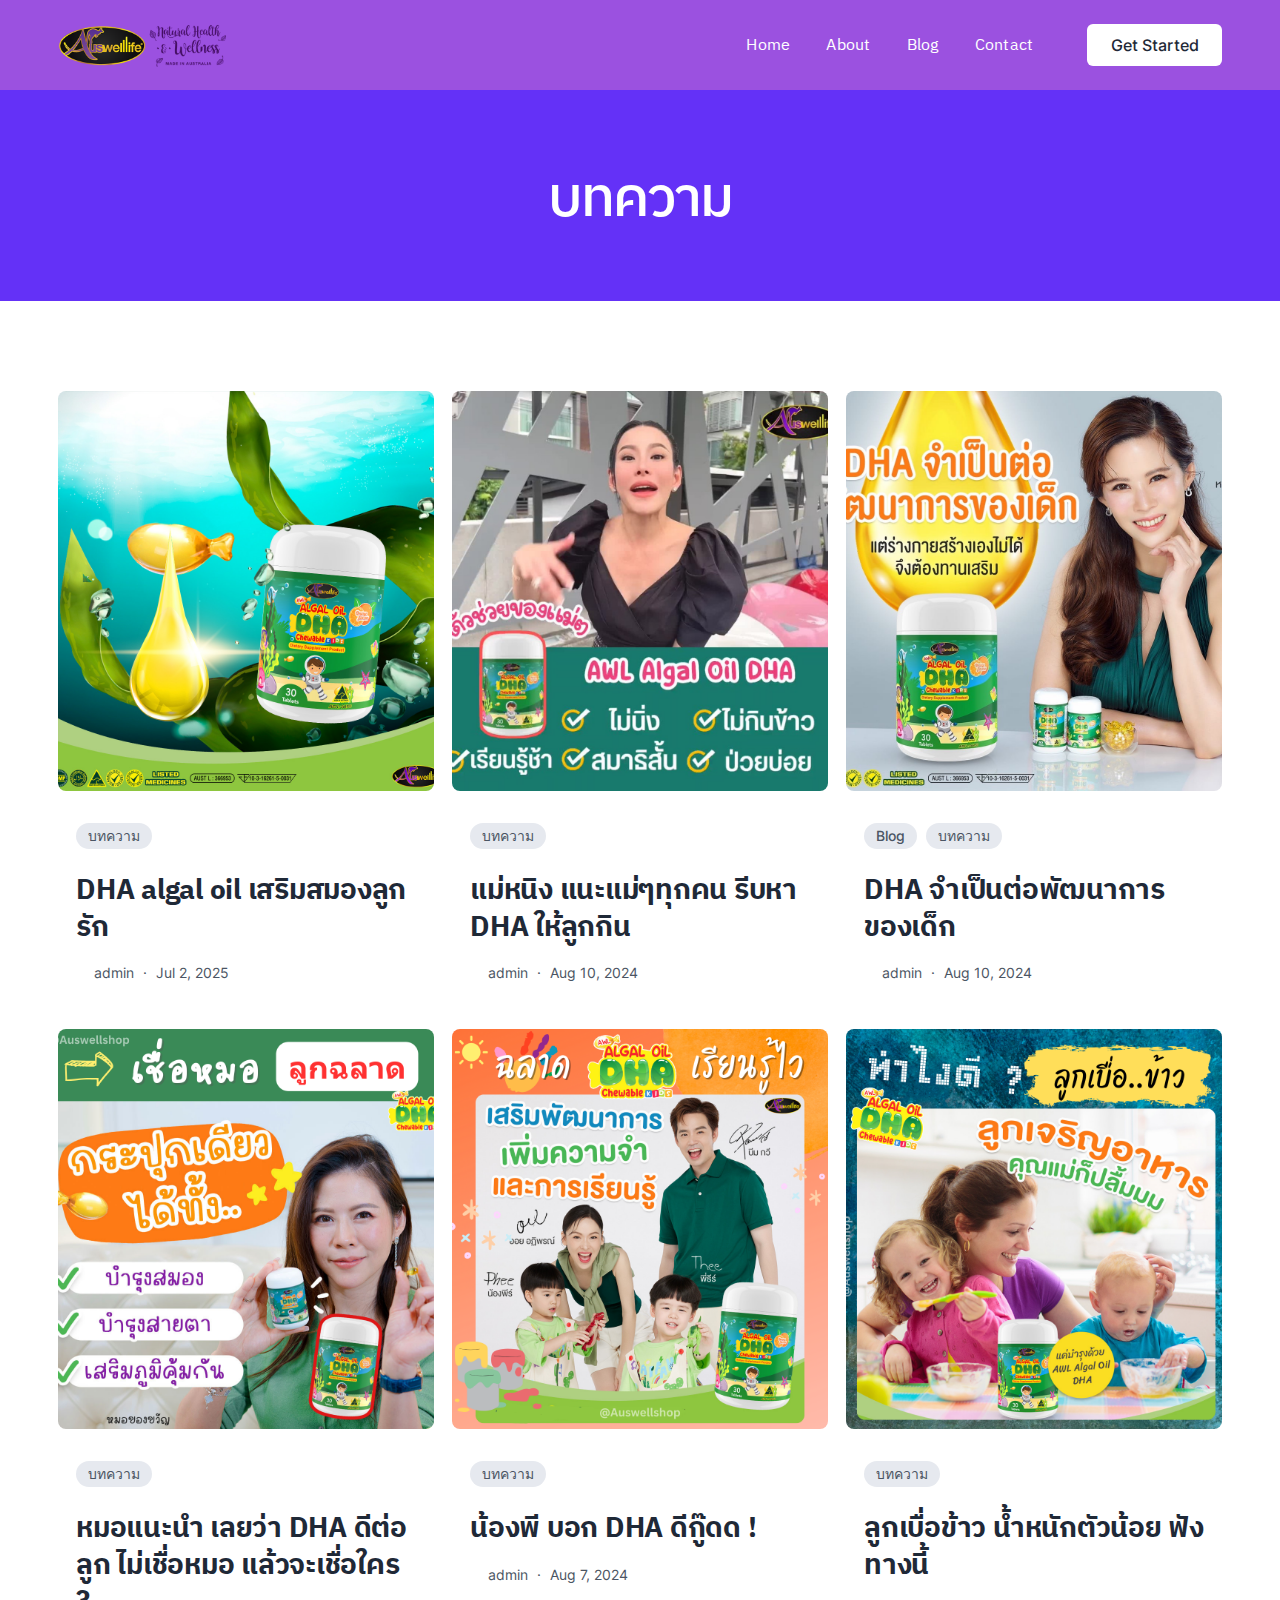
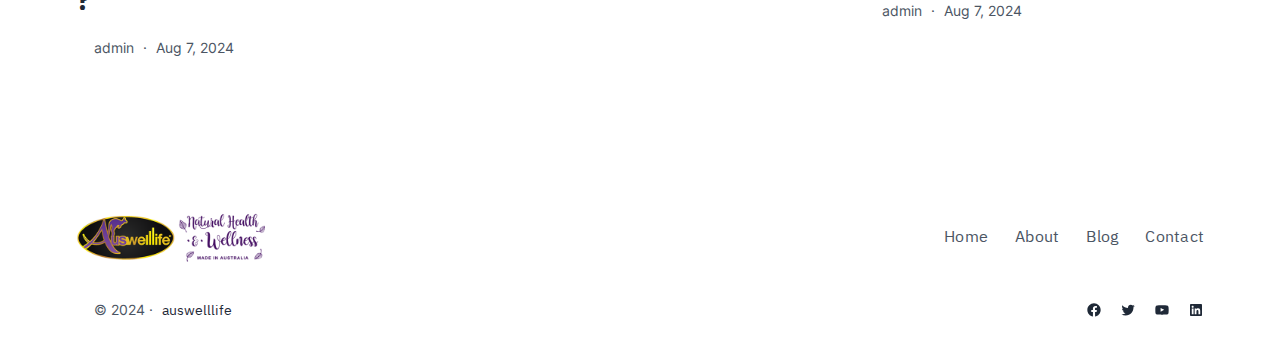
<file: category/news/index.html>
<!DOCTYPE html>
<html lang="en-US">
<head>
	<meta charset="UTF-8" />
	<meta name="viewport" content="width=device-width, initial-scale=1" />
<meta name='robots' content="index, follow, max-image-preview:large, max-snippet:-1, max-video-preview:-1" />

	<!-- This site is optimized with the Yoast SEO Premium plugin v25.4 (Yoast SEO v25.5) - https://yoast.com/wordpress/plugins/seo/ -->
	<link rel="canonical" href="/category/news/" />
	<meta property="og:locale" content="en_US" />
	<meta property="og:type" content="article" />
	<meta property="og:title" content="บทความ Archives" />
	<meta property="og:url" content="/category/news/" />
	<meta property="og:site_name" content="auswelllife" />
	<meta name="twitter:card" content="summary_large_image" />
	<script type="application/ld+json" class="yoast-schema-graph">{"@context":"https://schema.org","@graph":[{"@type":"CollectionPage","@id":"/category/news/","url":"/category/news/","name":"บทความ Archives - auswelllife","isPartOf":{"@id":"/#website"},"primaryImageOfPage":{"@id":"/category/news/#primaryimage"},"image":{"@id":"/category/news/#primaryimage"},"thumbnailUrl":"/wp-content/uploads/2025/07/aw-dha-chew-3.jpg","breadcrumb":{"@id":"/category/news/#breadcrumb"},"inLanguage":"en-US"},{"@type":"ImageObject","inLanguage":"en-US","@id":"/category/news/#primaryimage","url":"/wp-content/uploads/2025/07/aw-dha-chew-3.jpg","contentUrl":"/wp-content/uploads/2025/07/aw-dha-chew-3.jpg","width":1080,"height":1080},{"@type":"BreadcrumbList","@id":"/category/news/#breadcrumb","itemListElement":[{"@type":"ListItem","position":1,"name":"Home","item":"/"},{"@type":"ListItem","position":2,"name":"บทความ"}]},{"@type":"WebSite","@id":"/#website","url":"/","name":"auswelllife","description":"","potentialAction":[{"@type":"SearchAction","target":{"@type":"EntryPoint","urlTemplate":"/?s={search_term_string}"},"query-input":{"@type":"PropertyValueSpecification","valueRequired":true,"valueName":"search_term_string"}}],"inLanguage":"en-US"}]}</script>
	<!-- / Yoast SEO Premium plugin. -->


<title>บทความ Archives - auswelllife</title>
<link rel="alternate" type="application/rss+xml" title="auswelllife &raquo; Feed" href="/feed/" />
<link rel="alternate" type="application/rss+xml" title="auswelllife &raquo; Comments Feed" href="/comments/feed/" />
<link rel="alternate" type="application/rss+xml" title="auswelllife &raquo; บทความ Category Feed" href="/category/news/feed/" />
<script>
window._wpemojiSettings = {"baseUrl":"https:\/\/s.w.org\/images\/core\/emoji\/15.0.3\/72x72\/","ext":".png","svgUrl":"https:\/\/s.w.org\/images\/core\/emoji\/15.0.3\/svg\/","svgExt":".svg","source":{"concatemoji":"\/wp-includes\/js\/wp-emoji-release.min.js?ver=6.6.1"}};
/*! This file is auto-generated */
!function(i,n){var o,s,e;function c(e){try{var t={supportTests:e,timestamp:(new Date).valueOf()};sessionStorage.setItem(o,JSON.stringify(t))}catch(e){}}function p(e,t,n){e.clearRect(0,0,e.canvas.width,e.canvas.height),e.fillText(t,0,0);var t=new Uint32Array(e.getImageData(0,0,e.canvas.width,e.canvas.height).data),r=(e.clearRect(0,0,e.canvas.width,e.canvas.height),e.fillText(n,0,0),new Uint32Array(e.getImageData(0,0,e.canvas.width,e.canvas.height).data));return t.every(function(e,t){return e===r[t]})}function u(e,t,n){switch(t){case"flag":return n(e,"\ud83c\udff3\ufe0f\u200d\u26a7\ufe0f","\ud83c\udff3\ufe0f\u200b\u26a7\ufe0f")?!1:!n(e,"\ud83c\uddfa\ud83c\uddf3","\ud83c\uddfa\u200b\ud83c\uddf3")&&!n(e,"\ud83c\udff4\udb40\udc67\udb40\udc62\udb40\udc65\udb40\udc6e\udb40\udc67\udb40\udc7f","\ud83c\udff4\u200b\udb40\udc67\u200b\udb40\udc62\u200b\udb40\udc65\u200b\udb40\udc6e\u200b\udb40\udc67\u200b\udb40\udc7f");case"emoji":return!n(e,"\ud83d\udc26\u200d\u2b1b","\ud83d\udc26\u200b\u2b1b")}return!1}function f(e,t,n){var r="undefined"!=typeof WorkerGlobalScope&&self instanceof WorkerGlobalScope?new OffscreenCanvas(300,150):i.createElement("canvas"),a=r.getContext("2d",{willReadFrequently:!0}),o=(a.textBaseline="top",a.font="600 32px Arial",{});return e.forEach(function(e){o[e]=t(a,e,n)}),o}function t(e){var t=i.createElement("script");t.src=e,t.defer=!0,i.head.appendChild(t)}"undefined"!=typeof Promise&&(o="wpEmojiSettingsSupports",s=["flag","emoji"],n.supports={everything:!0,everythingExceptFlag:!0},e=new Promise(function(e){i.addEventListener("DOMContentLoaded",e,{once:!0})}),new Promise(function(t){var n=function(){try{var e=JSON.parse(sessionStorage.getItem(o));if("object"==typeof e&&"number"==typeof e.timestamp&&(new Date).valueOf()<e.timestamp+604800&&"object"==typeof e.supportTests)return e.supportTests}catch(e){}return null}();if(!n){if("undefined"!=typeof Worker&&"undefined"!=typeof OffscreenCanvas&&"undefined"!=typeof URL&&URL.createObjectURL&&"undefined"!=typeof Blob)try{var e="postMessage("+f.toString()+"("+[JSON.stringify(s),u.toString(),p.toString()].join(",")+"));",r=new Blob([e],{type:"text/javascript"}),a=new Worker(URL.createObjectURL(r),{name:"wpTestEmojiSupports"});return void(a.onmessage=function(e){c(n=e.data),a.terminate(),t(n)})}catch(e){}c(n=f(s,u,p))}t(n)}).then(function(e){for(var t in e)n.supports[t]=e[t],n.supports.everything=n.supports.everything&&n.supports[t],"flag"!==t&&(n.supports.everythingExceptFlag=n.supports.everythingExceptFlag&&n.supports[t]);n.supports.everythingExceptFlag=n.supports.everythingExceptFlag&&!n.supports.flag,n.DOMReady=!1,n.readyCallback=function(){n.DOMReady=!0}}).then(function(){return e}).then(function(){var e;n.supports.everything||(n.readyCallback(),(e=n.source||{}).concatemoji?t(e.concatemoji):e.wpemoji&&e.twemoji&&(t(e.twemoji),t(e.wpemoji)))}))}((window,document),window._wpemojiSettings);
</script>
<link rel='stylesheet' id='wp-block-image-css' href="/wp-includes/blocks/image/style.min.css?ver=6.6.1" media='all' />
<style id='wp-block-image-theme-inline-css'>
:root :where(.wp-block-image figcaption){color:#555;font-size:13px;text-align:center}.is-dark-theme :root :where(.wp-block-image figcaption){color:#ffffffa6}.wp-block-image{margin:0 0 1em}
</style>
<style id='wp-block-navigation-link-inline-css'>
.wp-block-navigation .wp-block-navigation-item__label{overflow-wrap:break-word}.wp-block-navigation .wp-block-navigation-item__description{display:none}.link-ui-tools{border-top:1px solid #f0f0f0;padding:8px}.link-ui-block-inserter{padding-top:8px}.link-ui-block-inserter__back{margin-left:8px;text-transform:uppercase}
</style>
<link rel='stylesheet' id='wp-block-navigation-css' href="/wp-includes/blocks/navigation/style.min.css?ver=6.6.1" media='all' />
<style id='wp-block-button-inline-css'>
.wp-block-button__link{box-sizing:border-box;cursor:pointer;display:inline-block;text-align:center;word-break:break-word}.wp-block-button__link.aligncenter{text-align:center}.wp-block-button__link.alignright{text-align:right}:where(.wp-block-button__link){border-radius:9999px;box-shadow:none;padding:calc(.667em + 2px) calc(1.333em + 2px);text-decoration:none}.wp-block-button[style*=text-decoration] .wp-block-button__link{text-decoration:inherit}.wp-block-buttons>.wp-block-button.has-custom-width{max-width:none}.wp-block-buttons>.wp-block-button.has-custom-width .wp-block-button__link{width:100%}.wp-block-buttons>.wp-block-button.has-custom-font-size .wp-block-button__link{font-size:inherit}.wp-block-buttons>.wp-block-button.wp-block-button__width-25{width:calc(25% - var(--wp--style--block-gap, .5em)*.75)}.wp-block-buttons>.wp-block-button.wp-block-button__width-50{width:calc(50% - var(--wp--style--block-gap, .5em)*.5)}.wp-block-buttons>.wp-block-button.wp-block-button__width-75{width:calc(75% - var(--wp--style--block-gap, .5em)*.25)}.wp-block-buttons>.wp-block-button.wp-block-button__width-100{flex-basis:100%;width:100%}.wp-block-buttons.is-vertical>.wp-block-button.wp-block-button__width-25{width:25%}.wp-block-buttons.is-vertical>.wp-block-button.wp-block-button__width-50{width:50%}.wp-block-buttons.is-vertical>.wp-block-button.wp-block-button__width-75{width:75%}.wp-block-button.is-style-squared,.wp-block-button__link.wp-block-button.is-style-squared{border-radius:0}.wp-block-button.no-border-radius,.wp-block-button__link.no-border-radius{border-radius:0!important}:root :where(.wp-block-button .wp-block-button__link.is-style-outline),:root :where(.wp-block-button.is-style-outline>.wp-block-button__link){border:2px solid;padding:.667em 1.333em}:root :where(.wp-block-button .wp-block-button__link.is-style-outline:not(.has-text-color)),:root :where(.wp-block-button.is-style-outline>.wp-block-button__link:not(.has-text-color)){color:currentColor}:root :where(.wp-block-button .wp-block-button__link.is-style-outline:not(.has-background)),:root :where(.wp-block-button.is-style-outline>.wp-block-button__link:not(.has-background)){background-color:initial;background-image:none}

			div.is-style-swt-button-secondary .wp-element-button {
                color: var(--wp--preset--color--body);
				background: var(--wp--preset--color--surface);
			}

            div.is-style-swt-button-secondary .wp-element-button:hover {
                color: var(--wp--preset--color--body);
				background: var(--wp--preset--color--surface);
			}
		

			div.is-style-swt-button-inverse .wp-element-button {
                color: #1F2937;
				background: #fff;
			}

            div.is-style-swt-button-inverse .wp-element-button:hover {
                color: #1F2937;
				background: #fff;
			}
		
</style>
<style id='wp-block-buttons-inline-css'>
.wp-block-buttons.is-vertical{flex-direction:column}.wp-block-buttons.is-vertical>.wp-block-button:last-child{margin-bottom:0}.wp-block-buttons>.wp-block-button{display:inline-block;margin:0}.wp-block-buttons.is-content-justification-left{justify-content:flex-start}.wp-block-buttons.is-content-justification-left.is-vertical{align-items:flex-start}.wp-block-buttons.is-content-justification-center{justify-content:center}.wp-block-buttons.is-content-justification-center.is-vertical{align-items:center}.wp-block-buttons.is-content-justification-right{justify-content:flex-end}.wp-block-buttons.is-content-justification-right.is-vertical{align-items:flex-end}.wp-block-buttons.is-content-justification-space-between{justify-content:space-between}.wp-block-buttons.aligncenter{text-align:center}.wp-block-buttons:not(.is-content-justification-space-between,.is-content-justification-right,.is-content-justification-left,.is-content-justification-center) .wp-block-button.aligncenter{margin-left:auto;margin-right:auto;width:100%}.wp-block-buttons[style*=text-decoration] .wp-block-button,.wp-block-buttons[style*=text-decoration] .wp-block-button__link{text-decoration:inherit}.wp-block-buttons.has-custom-font-size .wp-block-button__link{font-size:inherit}.wp-block-button.aligncenter{text-align:center}
</style>
<style id='wp-block-group-inline-css'>
.wp-block-group{box-sizing:border-box}:where(.wp-block-group.wp-block-group-is-layout-constrained){position:relative}
</style>
<style id='wp-block-group-theme-inline-css'>
:where(.wp-block-group.has-background){padding:1.25em 2.375em}
</style>
<style id='wp-block-template-part-theme-inline-css'>
:root :where(.wp-block-template-part.has-background){margin-bottom:0;margin-top:0;padding:1.25em 2.375em}
</style>
<style id='wp-block-query-title-inline-css'>
.wp-block-query-title{box-sizing:border-box}
</style>
<style id='wp-block-term-description-inline-css'>
:where(.wp-block-term-description){margin-bottom:var(--wp--style--block-gap);margin-top:var(--wp--style--block-gap)}.wp-block-term-description p{margin-bottom:0;margin-top:0}
</style>
<style id='wp-block-post-featured-image-inline-css'>
.wp-block-post-featured-image{margin-left:0;margin-right:0}.wp-block-post-featured-image a{display:block;height:100%}.wp-block-post-featured-image img{box-sizing:border-box;height:auto;max-width:100%;vertical-align:bottom;width:100%}.wp-block-post-featured-image.alignfull img,.wp-block-post-featured-image.alignwide img{width:100%}.wp-block-post-featured-image .wp-block-post-featured-image__overlay.has-background-dim{background-color:#000;inset:0;position:absolute}.wp-block-post-featured-image{position:relative}.wp-block-post-featured-image .wp-block-post-featured-image__overlay.has-background-gradient{background-color:initial}.wp-block-post-featured-image .wp-block-post-featured-image__overlay.has-background-dim-0{opacity:0}.wp-block-post-featured-image .wp-block-post-featured-image__overlay.has-background-dim-10{opacity:.1}.wp-block-post-featured-image .wp-block-post-featured-image__overlay.has-background-dim-20{opacity:.2}.wp-block-post-featured-image .wp-block-post-featured-image__overlay.has-background-dim-30{opacity:.3}.wp-block-post-featured-image .wp-block-post-featured-image__overlay.has-background-dim-40{opacity:.4}.wp-block-post-featured-image .wp-block-post-featured-image__overlay.has-background-dim-50{opacity:.5}.wp-block-post-featured-image .wp-block-post-featured-image__overlay.has-background-dim-60{opacity:.6}.wp-block-post-featured-image .wp-block-post-featured-image__overlay.has-background-dim-70{opacity:.7}.wp-block-post-featured-image .wp-block-post-featured-image__overlay.has-background-dim-80{opacity:.8}.wp-block-post-featured-image .wp-block-post-featured-image__overlay.has-background-dim-90{opacity:.9}.wp-block-post-featured-image .wp-block-post-featured-image__overlay.has-background-dim-100{opacity:1}.wp-block-post-featured-image:where(.alignleft,.alignright){width:100%}
</style>
<style id='wp-block-post-terms-inline-css'>
.wp-block-post-terms{box-sizing:border-box}.wp-block-post-terms .wp-block-post-terms__separator{white-space:pre-wrap}

			.wp-block-post-terms.is-style-swt-post-terms-pill a {
				display: inline-block;
				font-size: var(--wp--preset--font-size--x-small);
				padding: 6px 12px;
				border-radius: var(--wp--custom--border-radius--full);
				color: var(--wp--preset--color--body);
				background-color: var(--wp--preset--color--outline);
				margin-right: var(--wp--preset--spacing--xx-small);
				margin-top: var(--wp--preset--spacing--xxx-small);
				margin-bottom: var(--wp--preset--spacing--xxx-small);
				line-height: var(--wp--custom--line-height--initial);
			}

			.is-style-swt-post-terms-pill .wp-block-post-terms__separator {
				display: none;
			}
		
</style>
<style id='wp-block-post-title-inline-css'>
.wp-block-post-title{box-sizing:border-box;word-break:break-word}.wp-block-post-title a{display:inline-block}
</style>
<style id='wp-block-post-author-inline-css'>
.wp-block-post-author{display:flex;flex-wrap:wrap}.wp-block-post-author__byline{font-size:.5em;margin-bottom:0;margin-top:0;width:100%}.wp-block-post-author__avatar{margin-right:1em}.wp-block-post-author__bio{font-size:.7em;margin-bottom:.7em}.wp-block-post-author__content{flex-basis:0;flex-grow:1}.wp-block-post-author__name{margin:0}

        
        .is-style-swt-post-author-simple {
            flex-wrap: inherit;
        }

        .is-style-swt-post-author-simple .wp-block-post-author__avatar  {
            margin-right: 1.8em;
        }

        .is-style-swt-post-author-simple .avatar  {
                width: 95px;
                height: 95px;
                object-fit: cover;
                border-radius: var(--wp--custom--border-radius--full);
			}

            .is-style-swt-post-author-simple .wp-block-post-author__name {
                font-size: var(--wp--preset--font-size--medium);
                font-weight: var(--wp--custom--font-weight--semi-bold);
                color: var(--wp--preset--color--heading);
                line-height: var(--wp--custom--line-height--initial);
                text-transform: capitalize;
                width: 100%;
			}

            .is-style-swt-post-author-simple .wp-block-post-author__bio {
                margin-top: 10px;
                font-size: var(--wp--preset--font-size--small);
			}

            .is-style-swt-post-author-simple .wp-block-post-author__content {
                display: flex;
                align-items: center;
                flex-wrap: wrap;
                flex-direction: column;
                justify-content: center;
                flex-basis: inherit;
                flex-grow: inherit;
			}
		
</style>
<style id='wp-block-paragraph-inline-css'>
.is-small-text{font-size:.875em}.is-regular-text{font-size:1em}.is-large-text{font-size:2.25em}.is-larger-text{font-size:3em}.has-drop-cap:not(:focus):first-letter{float:left;font-size:8.4em;font-style:normal;font-weight:100;line-height:.68;margin:.05em .1em 0 0;text-transform:uppercase}body.rtl .has-drop-cap:not(:focus):first-letter{float:none;margin-left:.1em}p.has-drop-cap.has-background{overflow:hidden}:root :where(p.has-background){padding:1.25em 2.375em}:where(p.has-text-color:not(.has-link-color)) a{color:inherit}p.has-text-align-left[style*="writing-mode:vertical-lr"],p.has-text-align-right[style*="writing-mode:vertical-rl"]{rotate:180deg}
</style>
<style id='wp-block-post-date-inline-css'>
.wp-block-post-date{box-sizing:border-box}
</style>
<style id='wp-block-post-template-inline-css'>
.wp-block-post-template{list-style:none;margin-bottom:0;margin-top:0;max-width:100%;padding:0}.wp-block-post-template.is-flex-container{display:flex;flex-direction:row;flex-wrap:wrap;gap:1.25em}.wp-block-post-template.is-flex-container>li{margin:0;width:100%}@media (min-width:600px){.wp-block-post-template.is-flex-container.is-flex-container.columns-2>li{width:calc(50% - .625em)}.wp-block-post-template.is-flex-container.is-flex-container.columns-3>li{width:calc(33.33333% - .83333em)}.wp-block-post-template.is-flex-container.is-flex-container.columns-4>li{width:calc(25% - .9375em)}.wp-block-post-template.is-flex-container.is-flex-container.columns-5>li{width:calc(20% - 1em)}.wp-block-post-template.is-flex-container.is-flex-container.columns-6>li{width:calc(16.66667% - 1.04167em)}}@media (max-width:600px){.wp-block-post-template-is-layout-grid.wp-block-post-template-is-layout-grid.wp-block-post-template-is-layout-grid.wp-block-post-template-is-layout-grid{grid-template-columns:1fr}}.wp-block-post-template-is-layout-constrained>li>.alignright,.wp-block-post-template-is-layout-flow>li>.alignright{float:right;margin-inline-end:0;margin-inline-start:2em}.wp-block-post-template-is-layout-constrained>li>.alignleft,.wp-block-post-template-is-layout-flow>li>.alignleft{float:left;margin-inline-end:2em;margin-inline-start:0}.wp-block-post-template-is-layout-constrained>li>.aligncenter,.wp-block-post-template-is-layout-flow>li>.aligncenter{margin-inline-end:auto;margin-inline-start:auto}
</style>
<style id='wp-block-query-pagination-inline-css'>
.wp-block-query-pagination>.wp-block-query-pagination-next,.wp-block-query-pagination>.wp-block-query-pagination-numbers,.wp-block-query-pagination>.wp-block-query-pagination-previous{margin-bottom:.5em;margin-right:.5em}.wp-block-query-pagination>.wp-block-query-pagination-next:last-child,.wp-block-query-pagination>.wp-block-query-pagination-numbers:last-child,.wp-block-query-pagination>.wp-block-query-pagination-previous:last-child{margin-right:0}.wp-block-query-pagination.is-content-justification-space-between>.wp-block-query-pagination-next:last-of-type{margin-inline-start:auto}.wp-block-query-pagination.is-content-justification-space-between>.wp-block-query-pagination-previous:first-child{margin-inline-end:auto}.wp-block-query-pagination .wp-block-query-pagination-previous-arrow{display:inline-block;margin-right:1ch}.wp-block-query-pagination .wp-block-query-pagination-previous-arrow:not(.is-arrow-chevron){transform:scaleX(1)}.wp-block-query-pagination .wp-block-query-pagination-next-arrow{display:inline-block;margin-left:1ch}.wp-block-query-pagination .wp-block-query-pagination-next-arrow:not(.is-arrow-chevron){transform:scaleX(1)}.wp-block-query-pagination.aligncenter{justify-content:center}
</style>
<style id='wp-block-site-title-inline-css'>
:root :where(.wp-block-site-title a){color:inherit}
</style>
<link rel='stylesheet' id='wp-block-social-links-css' href="/wp-includes/blocks/social-links/style.min.css?ver=6.6.1" media='all' />
<style id='wp-emoji-styles-inline-css'>

	img.wp-smiley, img.emoji {
		display: inline !important;
		border: none !important;
		box-shadow: none !important;
		height: 1em !important;
		width: 1em !important;
		margin: 0 0.07em !important;
		vertical-align: -0.1em !important;
		background: none !important;
		padding: 0 !important;
	}
</style>
<style id='wp-block-library-inline-css'>
:root{--wp-admin-theme-color:#007cba;--wp-admin-theme-color--rgb:0,124,186;--wp-admin-theme-color-darker-10:#006ba1;--wp-admin-theme-color-darker-10--rgb:0,107,161;--wp-admin-theme-color-darker-20:#005a87;--wp-admin-theme-color-darker-20--rgb:0,90,135;--wp-admin-border-width-focus:2px;--wp-block-synced-color:#7a00df;--wp-block-synced-color--rgb:122,0,223;--wp-bound-block-color:var(--wp-block-synced-color)}@media (min-resolution:192dpi){:root{--wp-admin-border-width-focus:1.5px}}.wp-element-button{cursor:pointer}:root{--wp--preset--font-size--normal:16px;--wp--preset--font-size--huge:42px}:root .has-very-light-gray-background-color{background-color:#eee}:root .has-very-dark-gray-background-color{background-color:#313131}:root .has-very-light-gray-color{color:#eee}:root .has-very-dark-gray-color{color:#313131}:root .has-vivid-green-cyan-to-vivid-cyan-blue-gradient-background{background:linear-gradient(135deg,#00d084,#0693e3)}:root .has-purple-crush-gradient-background{background:linear-gradient(135deg,#34e2e4,#4721fb 50%,#ab1dfe)}:root .has-hazy-dawn-gradient-background{background:linear-gradient(135deg,#faaca8,#dad0ec)}:root .has-subdued-olive-gradient-background{background:linear-gradient(135deg,#fafae1,#67a671)}:root .has-atomic-cream-gradient-background{background:linear-gradient(135deg,#fdd79a,#004a59)}:root .has-nightshade-gradient-background{background:linear-gradient(135deg,#330968,#31cdcf)}:root .has-midnight-gradient-background{background:linear-gradient(135deg,#020381,#2874fc)}.has-regular-font-size{font-size:1em}.has-larger-font-size{font-size:2.625em}.has-normal-font-size{font-size:var(--wp--preset--font-size--normal)}.has-huge-font-size{font-size:var(--wp--preset--font-size--huge)}.has-text-align-center{text-align:center}.has-text-align-left{text-align:left}.has-text-align-right{text-align:right}#end-resizable-editor-section{display:none}.aligncenter{clear:both}.items-justified-left{justify-content:flex-start}.items-justified-center{justify-content:center}.items-justified-right{justify-content:flex-end}.items-justified-space-between{justify-content:space-between}.screen-reader-text{border:0;clip:rect(1px,1px,1px,1px);clip-path:inset(50%);height:1px;margin:-1px;overflow:hidden;padding:0;position:absolute;width:1px;word-wrap:normal!important}.screen-reader-text:focus{background-color:#ddd;clip:auto!important;clip-path:none;color:#444;display:block;font-size:1em;height:auto;left:5px;line-height:normal;padding:15px 23px 14px;text-decoration:none;top:5px;width:auto;z-index:100000}html :where(.has-border-color){border-style:solid}html :where([style*=border-top-color]){border-top-style:solid}html :where([style*=border-right-color]){border-right-style:solid}html :where([style*=border-bottom-color]){border-bottom-style:solid}html :where([style*=border-left-color]){border-left-style:solid}html :where([style*=border-width]){border-style:solid}html :where([style*=border-top-width]){border-top-style:solid}html :where([style*=border-right-width]){border-right-style:solid}html :where([style*=border-bottom-width]){border-bottom-style:solid}html :where([style*=border-left-width]){border-left-style:solid}html :where(img[class*=wp-image-]){height:auto;max-width:100%}:where(figure){margin:0 0 1em}html :where(.is-position-sticky){--wp-admin--admin-bar--position-offset:var(--wp-admin--admin-bar--height,0px)}@media screen and (max-width:600px){html :where(.is-position-sticky){--wp-admin--admin-bar--position-offset:0px}}
</style>
<link rel='stylesheet' id='spectra-one-editor-css' href="/wp-content/themes/spectra-one/assets/css/minified/editor.min.css?ver=1.1.7" media='all' />
<style id='global-styles-inline-css'>
:root{--wp--preset--aspect-ratio--square: 1;--wp--preset--aspect-ratio--4-3: 4/3;--wp--preset--aspect-ratio--3-4: 3/4;--wp--preset--aspect-ratio--3-2: 3/2;--wp--preset--aspect-ratio--2-3: 2/3;--wp--preset--aspect-ratio--16-9: 16/9;--wp--preset--aspect-ratio--9-16: 9/16;--wp--preset--color--black: #000000;--wp--preset--color--cyan-bluish-gray: #abb8c3;--wp--preset--color--white: #ffffff;--wp--preset--color--pale-pink: #f78da7;--wp--preset--color--vivid-red: #cf2e2e;--wp--preset--color--luminous-vivid-orange: #ff6900;--wp--preset--color--luminous-vivid-amber: #fcb900;--wp--preset--color--light-green-cyan: #7bdcb5;--wp--preset--color--vivid-green-cyan: #00d084;--wp--preset--color--pale-cyan-blue: #8ed1fc;--wp--preset--color--vivid-cyan-blue: #0693e3;--wp--preset--color--vivid-purple: #9b51e0;--wp--preset--color--primary: #6431F6;--wp--preset--color--secondary: #7345F7;--wp--preset--color--heading: #1F2937;--wp--preset--color--body: #4B5563;--wp--preset--color--background: #FFFFFF;--wp--preset--color--tertiary: #F6EBFE;--wp--preset--color--quaternary: #FFFBEB;--wp--preset--color--surface: #F8FAFC;--wp--preset--color--foreground: #6431F7;--wp--preset--color--outline: #E6E9EF;--wp--preset--color--neutral: #6E7787;--wp--preset--color--transparent: transparent;--wp--preset--color--current-color: currentColor;--wp--preset--color--inherit: inherit;--wp--preset--gradient--vivid-cyan-blue-to-vivid-purple: linear-gradient(135deg,rgba(6,147,227,1) 0%,rgb(155,81,224) 100%);--wp--preset--gradient--light-green-cyan-to-vivid-green-cyan: linear-gradient(135deg,rgb(122,220,180) 0%,rgb(0,208,130) 100%);--wp--preset--gradient--luminous-vivid-amber-to-luminous-vivid-orange: linear-gradient(135deg,rgba(252,185,0,1) 0%,rgba(255,105,0,1) 100%);--wp--preset--gradient--luminous-vivid-orange-to-vivid-red: linear-gradient(135deg,rgba(255,105,0,1) 0%,rgb(207,46,46) 100%);--wp--preset--gradient--very-light-gray-to-cyan-bluish-gray: linear-gradient(135deg,rgb(238,238,238) 0%,rgb(169,184,195) 100%);--wp--preset--gradient--cool-to-warm-spectrum: linear-gradient(135deg,rgb(74,234,220) 0%,rgb(151,120,209) 20%,rgb(207,42,186) 40%,rgb(238,44,130) 60%,rgb(251,105,98) 80%,rgb(254,248,76) 100%);--wp--preset--gradient--blush-light-purple: linear-gradient(135deg,rgb(255,206,236) 0%,rgb(152,150,240) 100%);--wp--preset--gradient--blush-bordeaux: linear-gradient(135deg,rgb(254,205,165) 0%,rgb(254,45,45) 50%,rgb(107,0,62) 100%);--wp--preset--gradient--luminous-dusk: linear-gradient(135deg,rgb(255,203,112) 0%,rgb(199,81,192) 50%,rgb(65,88,208) 100%);--wp--preset--gradient--pale-ocean: linear-gradient(135deg,rgb(255,245,203) 0%,rgb(182,227,212) 50%,rgb(51,167,181) 100%);--wp--preset--gradient--electric-grass: linear-gradient(135deg,rgb(202,248,128) 0%,rgb(113,206,126) 100%);--wp--preset--gradient--midnight: linear-gradient(135deg,rgb(2,3,129) 0%,rgb(40,116,252) 100%);--wp--preset--gradient--primary: linear-gradient(286.83deg, #931CF0 -1.55%, #4F2CDD 100%);;--wp--preset--font-size--small: clamp(14px, 1.6vw, 16px);--wp--preset--font-size--medium: clamp(16px, 1.8vw, 18px);--wp--preset--font-size--large: clamp(20px, 2.2vw, 22px);--wp--preset--font-size--x-large: clamp(24px, 3vw, 28px);--wp--preset--font-size--x-small: clamp(12px, 1.5vw, 14px);--wp--preset--font-size--xx-large: clamp(28px, 3.6vw, 36px);--wp--preset--font-size--xxx-large: clamp(32px, 3.6vw, 44px);--wp--preset--font-size--xxxx-large: clamp(40px, 6.6vw, 56px);--wp--preset--font-family--inter: "Inter", sans-serif;--wp--preset--spacing--20: 0.44rem;--wp--preset--spacing--30: 0.67rem;--wp--preset--spacing--40: 1rem;--wp--preset--spacing--50: 1.5rem;--wp--preset--spacing--60: 2.25rem;--wp--preset--spacing--70: 3.38rem;--wp--preset--spacing--80: 5.06rem;--wp--preset--spacing--xxx-small: calc(var(--wp--preset--font-size--medium,1rem)/4);--wp--preset--spacing--xx-small: calc(var(--wp--preset--font-size--medium,1rem)/2);--wp--preset--spacing--x-small: calc(var(--wp--preset--font-size--medium,1rem));--wp--preset--spacing--small: calc(var(--wp--preset--font-size--medium,1rem)*1.5);--wp--preset--spacing--medium: calc(var(--wp--preset--font-size--medium,1rem)*2);--wp--preset--spacing--large: calc(var(--wp--preset--font-size--medium,1rem)*3);--wp--preset--spacing--x-large: calc(var(--wp--preset--font-size--medium,1rem)*4);--wp--preset--spacing--xx-large: calc(var(--wp--preset--font-size--medium,1rem)*6);--wp--preset--shadow--natural: 6px 6px 9px rgba(0, 0, 0, 0.2);--wp--preset--shadow--deep: 12px 12px 50px rgba(0, 0, 0, 0.4);--wp--preset--shadow--sharp: 6px 6px 0px rgba(0, 0, 0, 0.2);--wp--preset--shadow--outlined: 6px 6px 0px -3px rgba(255, 255, 255, 1), 6px 6px rgba(0, 0, 0, 1);--wp--preset--shadow--crisp: 6px 6px 0px rgba(0, 0, 0, 1);--wp--custom--font-weight--black: 900;--wp--custom--font-weight--extra-bold: 800;--wp--custom--font-weight--bold: 700;--wp--custom--font-weight--semi-bold: 600;--wp--custom--font-weight--medium: 500;--wp--custom--font-weight--regular: 400;--wp--custom--font-weight--light: 300;--wp--custom--font-weight--extra-light: 200;--wp--custom--font-weight--thin: 100;--wp--custom--line-height--initial: 1;--wp--custom--line-height--xx-small: 1.2;--wp--custom--line-height--x-small: 1.3;--wp--custom--line-height--small: 1.4;--wp--custom--line-height--medium: 1.45;--wp--custom--line-height--large: 1.6;--wp--custom--border-radius--xx-small: 4px;--wp--custom--border-radius--x-small: 6px;--wp--custom--border-radius--small: 8px;--wp--custom--border-radius--medium: 12px;--wp--custom--border-radius--large: 16px;--wp--custom--border-radius--x-large: 20px;--wp--custom--border-radius--xx-large: 24px;--wp--custom--border-radius--full: 999px;--wp--custom--font-family--body: var(--wp--preset--font-family--inter);}:root { --wp--style--global--content-size: 764px;--wp--style--global--wide-size: 1164px; }:where(body) { margin: 0; }.wp-site-blocks { padding-top: var(--wp--style--root--padding-top); padding-bottom: var(--wp--style--root--padding-bottom); }.has-global-padding { padding-right: var(--wp--style--root--padding-right); padding-left: var(--wp--style--root--padding-left); }.has-global-padding > .alignfull { margin-right: calc(var(--wp--style--root--padding-right) * -1); margin-left: calc(var(--wp--style--root--padding-left) * -1); }.has-global-padding :where(:not(.alignfull.is-layout-flow) > .has-global-padding:not(.wp-block-block, .alignfull)) { padding-right: 0; padding-left: 0; }.has-global-padding :where(:not(.alignfull.is-layout-flow) > .has-global-padding:not(.wp-block-block, .alignfull)) > .alignfull { margin-left: 0; margin-right: 0; }.wp-site-blocks > .alignleft { float: left; margin-right: 2em; }.wp-site-blocks > .alignright { float: right; margin-left: 2em; }.wp-site-blocks > .aligncenter { justify-content: center; margin-left: auto; margin-right: auto; }:where(.wp-site-blocks) > * { margin-block-start: var(--wp--preset--spacing--x-small); margin-block-end: 0; }:where(.wp-site-blocks) > :first-child { margin-block-start: 0; }:where(.wp-site-blocks) > :last-child { margin-block-end: 0; }:root { --wp--style--block-gap: var(--wp--preset--spacing--x-small); }.is-layout-flow  > :first-child{margin-block-start: 0;}.is-layout-flow  > :last-child{margin-block-end: 0;}.is-layout-flow  > *{margin-block-start: var(--wp--preset--spacing--x-small);margin-block-end: 0;}.is-layout-constrained  > :first-child{margin-block-start: 0;}.is-layout-constrained  > :last-child{margin-block-end: 0;}.is-layout-constrained  > *{margin-block-start: var(--wp--preset--spacing--x-small);margin-block-end: 0;}.is-layout-flex {gap: var(--wp--preset--spacing--x-small);}.is-layout-grid {gap: var(--wp--preset--spacing--x-small);}.is-layout-flow > .alignleft{float: left;margin-inline-start: 0;margin-inline-end: 2em;}.is-layout-flow > .alignright{float: right;margin-inline-start: 2em;margin-inline-end: 0;}.is-layout-flow > .aligncenter{margin-left: auto !important;margin-right: auto !important;}.is-layout-constrained > .alignleft{float: left;margin-inline-start: 0;margin-inline-end: 2em;}.is-layout-constrained > .alignright{float: right;margin-inline-start: 2em;margin-inline-end: 0;}.is-layout-constrained > .aligncenter{margin-left: auto !important;margin-right: auto !important;}.is-layout-constrained > :where(:not(.alignleft):not(.alignright):not(.alignfull)){max-width: var(--wp--style--global--content-size);margin-left: auto !important;margin-right: auto !important;}.is-layout-constrained > .alignwide{max-width: var(--wp--style--global--wide-size);}body .is-layout-flex{display: flex;}.is-layout-flex{flex-wrap: wrap;align-items: center;}.is-layout-flex > :is(*, div){margin: 0;}body .is-layout-grid{display: grid;}.is-layout-grid > :is(*, div){margin: 0;}:root :where(body){background-color: var(--wp--preset--color--background);color: var(--wp--preset--color--body);font-family: var(--wp--custom--font-family--body);font-size: var(--wp--preset--font-size--medium);font-weight: var(--wp--custom--font-weight--regular);line-height: var(--wp--custom--line-height--large);--wp--style--root--padding-top: 0px;--wp--style--root--padding-right: 0px;--wp--style--root--padding-bottom: 0px;--wp--style--root--padding-left: 0px;}a:where(:not(.wp-element-button)){color: var(--wp--preset--color--primary);text-decoration: none;}:root :where(a:where(:not(.wp-element-button)):hover){color: var(--wp--preset--color--secondary);}h1, h2, h3, h4, h5, h6{color: var(--wp--preset--color--heading);}h1{font-size: var(--wp--preset--font-size--xxxx-large);font-weight: var(--wp--custom--font-weight--medium);letter-spacing: -2px;line-height: var(--wp--custom--line-height--xx-small);margin-bottom: var(--wp--preset--spacing--small);}h2{font-size: var(--wp--preset--font-size--xxx-large);font-weight: var(--wp--custom--font-weight--medium);letter-spacing: -1px;line-height: var(--wp--custom--line-height--xx-small);margin-top: var(--wp--preset--spacing--medium);margin-bottom: var(--wp--preset--spacing--x-small);}h3{font-size: var(--wp--preset--font-size--xx-large);font-weight: var(--wp--custom--font-weight--medium);letter-spacing: -0.5px;line-height: var(--wp--custom--line-height--x-small);margin-top: var(--wp--preset--spacing--medium);margin-bottom: var(--wp--preset--spacing--x-small);}h4{font-size: var(--wp--preset--font-size--x-large);font-weight: var(--wp--custom--font-weight--semi-bold);letter-spacing: -0.25px;line-height: var(--wp--custom--line-height--x-small);margin-top: var(--wp--preset--spacing--small);margin-bottom: var(--wp--preset--spacing--xx-small);}h5{font-size: var(--wp--preset--font-size--large);font-weight: var(--wp--custom--font-weight--semi-bold);line-height: var(--wp--custom--line-height--medium);margin-top: var(--wp--preset--spacing--small);margin-bottom: var(--wp--preset--spacing--xx-small);}h6{font-size: var(--wp--preset--font-size--medium);font-weight: var(--wp--custom--font-weight--semi-bold);line-height: var(--wp--custom--line-height--medium);margin-top: var(--wp--preset--spacing--x-small);margin-bottom: var(--wp--preset--spacing--xx-small);}:root :where(.wp-element-button, .wp-block-button__link){background-color: var(--wp--preset--color--primary);border-radius: 0.375em;border-color: var(--wp--preset--color--primary);border-width: 0;color: var(--wp--preset--color--background);font-family: inherit;font-size: var(--wp--preset--font-size--small);font-weight: var(--wp--custom--font-weight--medium);line-height: var(--wp--custom--line-height--initial);padding: calc(0.667em + 2px) calc(1.333em + 2px);text-decoration: none;}:root :where(.wp-element-button:hover, .wp-block-button__link:hover){background-color: var(--wp--preset--color--secondary);}.has-black-color{color: var(--wp--preset--color--black) !important;}.has-cyan-bluish-gray-color{color: var(--wp--preset--color--cyan-bluish-gray) !important;}.has-white-color{color: var(--wp--preset--color--white) !important;}.has-pale-pink-color{color: var(--wp--preset--color--pale-pink) !important;}.has-vivid-red-color{color: var(--wp--preset--color--vivid-red) !important;}.has-luminous-vivid-orange-color{color: var(--wp--preset--color--luminous-vivid-orange) !important;}.has-luminous-vivid-amber-color{color: var(--wp--preset--color--luminous-vivid-amber) !important;}.has-light-green-cyan-color{color: var(--wp--preset--color--light-green-cyan) !important;}.has-vivid-green-cyan-color{color: var(--wp--preset--color--vivid-green-cyan) !important;}.has-pale-cyan-blue-color{color: var(--wp--preset--color--pale-cyan-blue) !important;}.has-vivid-cyan-blue-color{color: var(--wp--preset--color--vivid-cyan-blue) !important;}.has-vivid-purple-color{color: var(--wp--preset--color--vivid-purple) !important;}.has-primary-color{color: var(--wp--preset--color--primary) !important;}.has-secondary-color{color: var(--wp--preset--color--secondary) !important;}.has-heading-color{color: var(--wp--preset--color--heading) !important;}.has-body-color{color: var(--wp--preset--color--body) !important;}.has-background-color{color: var(--wp--preset--color--background) !important;}.has-tertiary-color{color: var(--wp--preset--color--tertiary) !important;}.has-quaternary-color{color: var(--wp--preset--color--quaternary) !important;}.has-surface-color{color: var(--wp--preset--color--surface) !important;}.has-foreground-color{color: var(--wp--preset--color--foreground) !important;}.has-outline-color{color: var(--wp--preset--color--outline) !important;}.has-neutral-color{color: var(--wp--preset--color--neutral) !important;}.has-transparent-color{color: var(--wp--preset--color--transparent) !important;}.has-current-color-color{color: var(--wp--preset--color--current-color) !important;}.has-inherit-color{color: var(--wp--preset--color--inherit) !important;}.has-black-background-color{background-color: var(--wp--preset--color--black) !important;}.has-cyan-bluish-gray-background-color{background-color: var(--wp--preset--color--cyan-bluish-gray) !important;}.has-white-background-color{background-color: var(--wp--preset--color--white) !important;}.has-pale-pink-background-color{background-color: var(--wp--preset--color--pale-pink) !important;}.has-vivid-red-background-color{background-color: var(--wp--preset--color--vivid-red) !important;}.has-luminous-vivid-orange-background-color{background-color: var(--wp--preset--color--luminous-vivid-orange) !important;}.has-luminous-vivid-amber-background-color{background-color: var(--wp--preset--color--luminous-vivid-amber) !important;}.has-light-green-cyan-background-color{background-color: var(--wp--preset--color--light-green-cyan) !important;}.has-vivid-green-cyan-background-color{background-color: var(--wp--preset--color--vivid-green-cyan) !important;}.has-pale-cyan-blue-background-color{background-color: var(--wp--preset--color--pale-cyan-blue) !important;}.has-vivid-cyan-blue-background-color{background-color: var(--wp--preset--color--vivid-cyan-blue) !important;}.has-vivid-purple-background-color{background-color: var(--wp--preset--color--vivid-purple) !important;}.has-primary-background-color{background-color: var(--wp--preset--color--primary) !important;}.has-secondary-background-color{background-color: var(--wp--preset--color--secondary) !important;}.has-heading-background-color{background-color: var(--wp--preset--color--heading) !important;}.has-body-background-color{background-color: var(--wp--preset--color--body) !important;}.has-background-background-color{background-color: var(--wp--preset--color--background) !important;}.has-tertiary-background-color{background-color: var(--wp--preset--color--tertiary) !important;}.has-quaternary-background-color{background-color: var(--wp--preset--color--quaternary) !important;}.has-surface-background-color{background-color: var(--wp--preset--color--surface) !important;}.has-foreground-background-color{background-color: var(--wp--preset--color--foreground) !important;}.has-outline-background-color{background-color: var(--wp--preset--color--outline) !important;}.has-neutral-background-color{background-color: var(--wp--preset--color--neutral) !important;}.has-transparent-background-color{background-color: var(--wp--preset--color--transparent) !important;}.has-current-color-background-color{background-color: var(--wp--preset--color--current-color) !important;}.has-inherit-background-color{background-color: var(--wp--preset--color--inherit) !important;}.has-black-border-color{border-color: var(--wp--preset--color--black) !important;}.has-cyan-bluish-gray-border-color{border-color: var(--wp--preset--color--cyan-bluish-gray) !important;}.has-white-border-color{border-color: var(--wp--preset--color--white) !important;}.has-pale-pink-border-color{border-color: var(--wp--preset--color--pale-pink) !important;}.has-vivid-red-border-color{border-color: var(--wp--preset--color--vivid-red) !important;}.has-luminous-vivid-orange-border-color{border-color: var(--wp--preset--color--luminous-vivid-orange) !important;}.has-luminous-vivid-amber-border-color{border-color: var(--wp--preset--color--luminous-vivid-amber) !important;}.has-light-green-cyan-border-color{border-color: var(--wp--preset--color--light-green-cyan) !important;}.has-vivid-green-cyan-border-color{border-color: var(--wp--preset--color--vivid-green-cyan) !important;}.has-pale-cyan-blue-border-color{border-color: var(--wp--preset--color--pale-cyan-blue) !important;}.has-vivid-cyan-blue-border-color{border-color: var(--wp--preset--color--vivid-cyan-blue) !important;}.has-vivid-purple-border-color{border-color: var(--wp--preset--color--vivid-purple) !important;}.has-primary-border-color{border-color: var(--wp--preset--color--primary) !important;}.has-secondary-border-color{border-color: var(--wp--preset--color--secondary) !important;}.has-heading-border-color{border-color: var(--wp--preset--color--heading) !important;}.has-body-border-color{border-color: var(--wp--preset--color--body) !important;}.has-background-border-color{border-color: var(--wp--preset--color--background) !important;}.has-tertiary-border-color{border-color: var(--wp--preset--color--tertiary) !important;}.has-quaternary-border-color{border-color: var(--wp--preset--color--quaternary) !important;}.has-surface-border-color{border-color: var(--wp--preset--color--surface) !important;}.has-foreground-border-color{border-color: var(--wp--preset--color--foreground) !important;}.has-outline-border-color{border-color: var(--wp--preset--color--outline) !important;}.has-neutral-border-color{border-color: var(--wp--preset--color--neutral) !important;}.has-transparent-border-color{border-color: var(--wp--preset--color--transparent) !important;}.has-current-color-border-color{border-color: var(--wp--preset--color--current-color) !important;}.has-inherit-border-color{border-color: var(--wp--preset--color--inherit) !important;}.has-vivid-cyan-blue-to-vivid-purple-gradient-background{background: var(--wp--preset--gradient--vivid-cyan-blue-to-vivid-purple) !important;}.has-light-green-cyan-to-vivid-green-cyan-gradient-background{background: var(--wp--preset--gradient--light-green-cyan-to-vivid-green-cyan) !important;}.has-luminous-vivid-amber-to-luminous-vivid-orange-gradient-background{background: var(--wp--preset--gradient--luminous-vivid-amber-to-luminous-vivid-orange) !important;}.has-luminous-vivid-orange-to-vivid-red-gradient-background{background: var(--wp--preset--gradient--luminous-vivid-orange-to-vivid-red) !important;}.has-very-light-gray-to-cyan-bluish-gray-gradient-background{background: var(--wp--preset--gradient--very-light-gray-to-cyan-bluish-gray) !important;}.has-cool-to-warm-spectrum-gradient-background{background: var(--wp--preset--gradient--cool-to-warm-spectrum) !important;}.has-blush-light-purple-gradient-background{background: var(--wp--preset--gradient--blush-light-purple) !important;}.has-blush-bordeaux-gradient-background{background: var(--wp--preset--gradient--blush-bordeaux) !important;}.has-luminous-dusk-gradient-background{background: var(--wp--preset--gradient--luminous-dusk) !important;}.has-pale-ocean-gradient-background{background: var(--wp--preset--gradient--pale-ocean) !important;}.has-electric-grass-gradient-background{background: var(--wp--preset--gradient--electric-grass) !important;}.has-midnight-gradient-background{background: var(--wp--preset--gradient--midnight) !important;}.has-primary-gradient-background{background: var(--wp--preset--gradient--primary) !important;}.has-small-font-size{font-size: var(--wp--preset--font-size--small) !important;}.has-medium-font-size{font-size: var(--wp--preset--font-size--medium) !important;}.has-large-font-size{font-size: var(--wp--preset--font-size--large) !important;}.has-x-large-font-size{font-size: var(--wp--preset--font-size--x-large) !important;}.has-x-small-font-size{font-size: var(--wp--preset--font-size--x-small) !important;}.has-xx-large-font-size{font-size: var(--wp--preset--font-size--xx-large) !important;}.has-xxx-large-font-size{font-size: var(--wp--preset--font-size--xxx-large) !important;}.has-xxxx-large-font-size{font-size: var(--wp--preset--font-size--xxxx-large) !important;}.has-inter-font-family{font-family: var(--wp--preset--font-family--inter) !important;}
:root :where(.wp-block-site-title){font-size: var(--wp--preset--font-size--medium);font-weight: var(--wp--custom--font-weight--semi-bold);letter-spacing: 0;line-height: var(--wp--custom--line-height--large);margin-top: 0;margin-bottom: 0;}
:root :where(.wp-block-post-title a:where(:not(.wp-element-button))){color: var(--wp--preset--color--heading);}
:root :where(.wp-block-post-title a:where(:not(.wp-element-button)):hover){color: var(--wp--preset--color--heading);}
:root :where(.wp-block-navigation){font-size: var(--wp--preset--font-size--small);font-weight: var(--wp--custom--font-weight--regular);letter-spacing: 0.25px;line-height: var(--wp--custom--line-height--large);}.wp-block-navigation-is-layout-flow  > :first-child{margin-block-start: 0;}.wp-block-navigation-is-layout-flow  > :last-child{margin-block-end: 0;}.wp-block-navigation-is-layout-flow  > *{margin-block-start: var(--wp--preset--spacing--small);margin-block-end: 0;}.wp-block-navigation-is-layout-constrained  > :first-child{margin-block-start: 0;}.wp-block-navigation-is-layout-constrained  > :last-child{margin-block-end: 0;}.wp-block-navigation-is-layout-constrained  > *{margin-block-start: var(--wp--preset--spacing--small);margin-block-end: 0;}.wp-block-navigation-is-layout-flex {gap: var(--wp--preset--spacing--small);}.wp-block-navigation-is-layout-grid {gap: var(--wp--preset--spacing--small);}
:root :where(.wp-block-post-terms){font-size: var(--wp--preset--font-size--x-small);}
:root :where(.wp-block-post-author){font-size: var(--wp--preset--font-size--x-small);}
:root :where(.wp-block-post-date){font-size: var(--wp--preset--font-size--x-small);}
:root :where(.wp-block-group){padding-right: var(--wp--preset--spacing--x-small);padding-left: var(--wp--preset--spacing--x-small);}
</style>
<style id='core-block-supports-inline-css'>
.wp-container-core-navigation-is-layout-1{gap:var(--wp--preset--spacing--medium);justify-content:flex-end;}.wp-container-core-group-is-layout-1{flex-wrap:nowrap;gap:var(--wp--preset--spacing--large);justify-content:flex-end;}.wp-container-core-group-is-layout-2{flex-wrap:nowrap;justify-content:space-between;}.wp-container-core-group-is-layout-4 > *{margin-block-start:0;margin-block-end:0;}.wp-container-core-group-is-layout-4 > * + *{margin-block-start:var(--wp--preset--spacing--small);margin-block-end:0;}.wp-container-core-group-is-layout-5{flex-wrap:nowrap;gap:var(--wp--preset--spacing--xx-small);}.wp-container-core-group-is-layout-6{gap:var(--wp--preset--spacing--xx-small);flex-direction:column;align-items:flex-start;}.wp-container-core-group-is-layout-7{flex-wrap:nowrap;gap:var(--wp--preset--spacing--xx-small);}.wp-container-core-group-is-layout-8{gap:var(--wp--preset--spacing--xx-small);flex-direction:column;align-items:flex-start;}.wp-container-core-group-is-layout-9{flex-wrap:nowrap;gap:var(--wp--preset--spacing--xx-small);}.wp-container-core-group-is-layout-10{gap:var(--wp--preset--spacing--xx-small);flex-direction:column;align-items:flex-start;}.wp-container-core-group-is-layout-11{flex-wrap:nowrap;gap:var(--wp--preset--spacing--xx-small);}.wp-container-core-group-is-layout-12{gap:var(--wp--preset--spacing--xx-small);flex-direction:column;align-items:flex-start;}.wp-container-core-group-is-layout-13{flex-wrap:nowrap;gap:var(--wp--preset--spacing--xx-small);}.wp-container-core-group-is-layout-14{gap:var(--wp--preset--spacing--xx-small);flex-direction:column;align-items:flex-start;}.wp-container-core-group-is-layout-15{flex-wrap:nowrap;gap:var(--wp--preset--spacing--xx-small);}.wp-container-core-group-is-layout-16{gap:var(--wp--preset--spacing--xx-small);flex-direction:column;align-items:flex-start;}.wp-container-core-post-template-is-layout-1{grid-template-columns:repeat(3, minmax(0, 1fr));}.wp-container-core-group-is-layout-17 > *{margin-block-start:0;margin-block-end:0;}.wp-container-core-group-is-layout-17 > * + *{margin-block-start:var(--wp--preset--spacing--large);margin-block-end:0;}.wp-container-core-navigation-is-layout-2{justify-content:center;}.wp-container-core-group-is-layout-18{justify-content:space-between;}.wp-container-core-group-is-layout-19{flex-wrap:nowrap;gap:var(--wp--preset--spacing--xx-small);justify-content:center;}.wp-container-core-social-links-is-layout-1{gap:var(--wp--preset--spacing--x-small) var(--wp--preset--spacing--x-small);}.wp-container-core-group-is-layout-20{gap:var(--wp--preset--spacing--xx-small);justify-content:space-between;}.wp-container-core-group-is-layout-21 > *{margin-block-start:0;margin-block-end:0;}.wp-container-core-group-is-layout-21 > * + *{margin-block-start:var(--wp--preset--spacing--medium);margin-block-end:0;}.wp-duotone-unset-2.wp-block-image img, .wp-duotone-unset-2.wp-block-image .components-placeholder{filter:unset;}
</style>
<style id='wp-block-template-skip-link-inline-css'>

		.skip-link.screen-reader-text {
			border: 0;
			clip: rect(1px,1px,1px,1px);
			clip-path: inset(50%);
			height: 1px;
			margin: -1px;
			overflow: hidden;
			padding: 0;
			position: absolute !important;
			width: 1px;
			word-wrap: normal !important;
		}

		.skip-link.screen-reader-text:focus {
			background-color: #eee;
			clip: auto !important;
			clip-path: none;
			color: #444;
			display: block;
			font-size: 1em;
			height: auto;
			left: 5px;
			line-height: normal;
			padding: 15px 23px 14px;
			text-decoration: none;
			top: 5px;
			width: auto;
			z-index: 100000;
		}
</style>
<link rel='stylesheet' id='spectra-one-css' href="/wp-content/themes/spectra-one/assets/css/minified/style.min.css?ver=1.1.7" media='all' />
<style id='spectra-one-inline-css'>
body [class*='uagb-block-']{margin-top:0px;margin-block-start:0px;}@media (min-width:1025px){.swt-hide-desktop{display:none !important;}}@media (min-width:768px) and (max-width:1024px){.swt-hide-tablet{display:none !important ;}}@media (max-width:767px){.swt-hide-mobile{display:none !important;}}.wp-block-navigation__responsive-container.is-menu-open .wp-block-navigation__responsive-container-content, .wp-block-navigation__responsive-container.is-menu-open .wp-block-navigation__responsive-container-content .wp-block-navigation-item, .wp-block-navigation__responsive-container.is-menu-open .wp-block-navigation__responsive-container-content .wp-block-navigation__container, .wp-block-navigation__responsive-container.is-menu-open .wp-block-navigation__responsive-container-content .wp-block-page-list{align-items:center;}.swt-sticky-header{position:fixed;top:0;left:0;width:100%;z-index:999;}.swt-sticky-header.swt-sticky-header-active{box-shadow:0px 8px 24px -8px rgba(0, 0, 0, 0.08);transition:.2s ease-in-out;}.wp-block-post-terms a{color:inherit;}.is-style-swt-post-author-simple .wp-block-post-author__bio{display:none;}.wp-block-post-author__bio{font-size:inherit;}
</style>
<link rel='stylesheet' id='spectra-one-gutenberg-css' href="/wp-content/themes/spectra-one/assets/css/minified/gutenberg.min.css?ver=1.1.7" media='all' />
<link rel='stylesheet' id='seed-fonts-all-css' href="/wp-content/plugins/seed-fonts/fonts/ibm-plex-thai/font.css?ver=6.6.1" media='all' />
<style id='seed-fonts-all-inline-css'>
h1, h2, h3, h4, h5, h6, nav, .nav, .menu, button, .button, .btn, .price, ._heading, .wp-block-pullquote blockquote, blockquote, label, legend{font-family: "ibm-plex-thai",sans-serif !important; }body {--s-heading:"ibm-plex-thai",sans-serif !important}body {--s-heading-weight:}
</style>
<link rel="https://api.w.org/" href="/wp-json/" /><link rel="alternate" title="JSON" type="application/json" href="/wp-json/wp/v2/categories/1" /><link rel="EditURI" type="application/rsd+xml" title="RSD" href="/xmlrpc.php?rsd" />
<meta name="generator" content="WordPress 6.6.1" />
<script id="wp-load-polyfill-importmap">
( HTMLScriptElement.supports && HTMLScriptElement.supports("importmap") ) || document.write( '<script src="/wp-includes/js/dist/vendor/wp-polyfill-importmap.min.js?ver=1.8.2"></scr' + 'ipt>' );
</script>
<script type="importmap" id="wp-importmap">
{"imports":{"@wordpress\/interactivity":"\/wp-includes\/js\/dist\/interactivity.min.js?ver=6.6.1"}}
</script>
<script type="module" src="/wp-includes/blocks/navigation/view.min.js?ver=6.6.1" id="@wordpress/block-library/navigation-js-module"></script>
<link rel="modulepreload" href="/wp-includes/js/dist/interactivity.min.js?ver=6.6.1" id="@wordpress/interactivity-js-modulepreload"><style id='wp-fonts-local'>
@font-face{font-family:Inter;font-style:normal;font-weight:100;font-display:fallback;src:url('/wp-content/themes/spectra-one/assets/fonts/inter/Inter-Thin.woff2') format('woff2');}
@font-face{font-family:Inter;font-style:normal;font-weight:300;font-display:fallback;src:url('/wp-content/themes/spectra-one/assets/fonts/inter/Inter-Light.woff2') format('woff2');}
@font-face{font-family:Inter;font-style:normal;font-weight:400;font-display:fallback;src:url('/wp-content/themes/spectra-one/assets/fonts/inter/Inter-Regular.woff2') format('woff2');}
@font-face{font-family:Inter;font-style:normal;font-weight:500;font-display:fallback;src:url('/wp-content/themes/spectra-one/assets/fonts/inter/Inter-Medium.woff2') format('woff2');}
@font-face{font-family:Inter;font-style:normal;font-weight:600;font-display:fallback;src:url('/wp-content/themes/spectra-one/assets/fonts/inter/Inter-SemiBold.woff2') format('woff2');}
@font-face{font-family:Inter;font-style:normal;font-weight:700;font-display:fallback;src:url('/wp-content/themes/spectra-one/assets/fonts/inter/Inter-Bold.woff2') format('woff2');}
</style>
<style id="uagb-style-frontend-1">.uag-blocks-common-selector{z-index:var(--z-index-desktop) !important}@media (max-width: 976px){.uag-blocks-common-selector{z-index:var(--z-index-tablet) !important}}@media (max-width: 767px){.uag-blocks-common-selector{z-index:var(--z-index-mobile) !important}}
</style></head>

<body class="archive category category-news category-1 wp-embed-responsive">

<div class="wp-site-blocks"><header class="wp-block-template-part swt-sticky-header">
<div class="wp-block-group has-vivid-purple-background-color has-background has-global-padding is-layout-constrained wp-block-group-is-layout-constrained">
<div class="wp-block-group alignwide swt-block-row is-content-justification-space-between is-nowrap is-layout-flex wp-container-core-group-is-layout-2 wp-block-group-is-layout-flex">
<figure class="wp-block-image size-full is-resized"><a href="/"><img fetchpriority="high" decoding="async" width="500" height="134" src="/wp-content/uploads/2024/08/logo.png" alt="" class="wp-image-17" style="width:168px;height:auto" srcset="/wp-content/uploads/2024/08/logo.png 500w, /wp-content/uploads/2024/08/logo-300x80.png 300w" sizes="(max-width: 500px) 100vw, 500px"></a></figure>



<div class="wp-block-group swt-block-row is-content-justification-right is-nowrap is-layout-flex wp-container-core-group-is-layout-1 wp-block-group-is-layout-flex">
<nav class="has-text-color has-white-color is-responsive items-justified-right wp-block-navigation is-content-justification-right is-layout-flex wp-container-core-navigation-is-layout-1 wp-block-navigation-is-layout-flex" aria-label="Navigation 3" data-wp-interactive="core/navigation" data-wp-context='{"overlayOpenedBy":{"click":false,"hover":false,"focus":false},"type":"overlay","roleAttribute":"","ariaLabel":"Menu"}'><button aria-haspopup="dialog" aria-label="Open menu" class="wp-block-navigation__responsive-container-open " data-wp-on-async--click="actions.openMenuOnClick" data-wp-on--keydown="actions.handleMenuKeydown"><svg width="24" height="24" xmlns="http://www.w3.org/2000/svg" viewbox="0 0 24 24" aria-hidden="true" focusable="false"><rect x="4" y="7.5" width="16" height="1.5"></rect><rect x="4" y="15" width="16" height="1.5"></rect></svg></button>
				<div class="wp-block-navigation__responsive-container  has-text-color has-black-color" id="modal-1" data-wp-class--has-modal-open="state.isMenuOpen" data-wp-class--is-menu-open="state.isMenuOpen" data-wp-watch="callbacks.initMenu" data-wp-on--keydown="actions.handleMenuKeydown" data-wp-on-async--focusout="actions.handleMenuFocusout" tabindex="-1">
					<div class="wp-block-navigation__responsive-close" tabindex="-1">
						<div class="wp-block-navigation__responsive-dialog" data-wp-bind--aria-modal="state.ariaModal" data-wp-bind--aria-label="state.ariaLabel" data-wp-bind--role="state.roleAttribute">
							<button aria-label="Close menu" class="wp-block-navigation__responsive-container-close" data-wp-on-async--click="actions.closeMenuOnClick"><svg xmlns="http://www.w3.org/2000/svg" viewbox="0 0 24 24" width="24" height="24" aria-hidden="true" focusable="false"><path d="M13 11.8l6.1-6.3-1-1-6.1 6.2-6.1-6.2-1 1 6.1 6.3-6.5 6.7 1 1 6.5-6.6 6.5 6.6 1-1z"></path></svg></button>
							<div class="wp-block-navigation__responsive-container-content" data-wp-watch="callbacks.focusFirstElement" id="modal-1-content">
								<ul class="wp-block-navigation__container">
<li class=" wp-block-navigation-item wp-block-navigation-link"><a class="wp-block-navigation-item__content" href="/"><span class="wp-block-navigation-item__label">Home</span></a></li>
<li class=" wp-block-navigation-item wp-block-navigation-link"><a class="wp-block-navigation-item__content" href="#"><span class="wp-block-navigation-item__label">About</span></a></li>
<li class=" wp-block-navigation-item wp-block-navigation-link"><a class="wp-block-navigation-item__content" href="/blog"><span class="wp-block-navigation-item__label">Blog</span></a></li>
<li class=" wp-block-navigation-item wp-block-navigation-link"><a class="wp-block-navigation-item__content" href="#"><span class="wp-block-navigation-item__label">Contact</span></a></li>
</ul>
							</div>
						</div>
					</div>
				</div></nav>


<div class="wp-block-buttons is-layout-flex wp-block-buttons-is-layout-flex swt-hide-mobile">
<div class="wp-block-button is-style-swt-button-inverse"><a class="wp-block-button__link wp-element-button" style="border-radius:6px">Get Started</a></div>
</div>
</div>
</div>
</div>
</header>



<main class="wp-block-group alignwide has-foreground-background-color has-background has-global-padding is-layout-constrained wp-container-core-group-is-layout-4 wp-block-group-is-layout-constrained" style="margin-top:0;margin-bottom:0;padding-top:var(--wp--preset--spacing--x-large);padding-bottom:var(--wp--preset--spacing--x-large)"><h1 class="has-text-align-center alignwide wp-block-query-title has-text-color has-white-color">บทความ</h1>

</main>



<div class="wp-block-group alignwide has-global-padding is-layout-constrained wp-container-core-group-is-layout-17 wp-block-group-is-layout-constrained" style="padding-top:var(--wp--preset--spacing--x-large);padding-bottom:var(--wp--preset--spacing--x-large)">
<div class="wp-block-query alignwide is-layout-flow wp-block-query-is-layout-flow"><ul class="columns-3 wp-block-post-template is-layout-grid wp-container-core-post-template-is-layout-1 wp-block-post-template-is-layout-grid"><li class="wp-block-post post-272 post type-post status-publish format-standard has-post-thumbnail hentry category-news">
<figure style="height:400px;" class="wp-block-post-featured-image"><a href="/dha-algal-oil/" target="_self"  style="height:400px"><img width="1080" height="1080" src="/wp-content/uploads/2025/07/aw-dha-chew-3.jpg" class="attachment-post-thumbnail size-post-thumbnail wp-post-image" alt="DHA algal oil เสริมสมองลูกรัก" style="border-radius:8px;height:400px;object-fit:cover;" decoding="async" srcset="/wp-content/uploads/2025/07/aw-dha-chew-3.jpg 1080w, /wp-content/uploads/2025/07/aw-dha-chew-3-300x300.jpg 300w, /wp-content/uploads/2025/07/aw-dha-chew-3-1024x1024.jpg 1024w, /wp-content/uploads/2025/07/aw-dha-chew-3-150x150.jpg 150w, /wp-content/uploads/2025/07/aw-dha-chew-3-768x768.jpg 768w" sizes="(max-width: 1080px) 100vw, 1080px" /></a></figure>


<div class="wp-block-group is-vertical is-layout-flex wp-container-core-group-is-layout-6 wp-block-group-is-layout-flex" style="margin-bottom:var(--wp--preset--spacing--small);padding-top:var(--wp--preset--spacing--xx-small)"><div style="font-style:normal;font-weight:500" class="taxonomy-category is-style-swt-post-terms-pill wp-block-post-terms has-x-small-font-size"><a href="/category/news/" rel="tag">บทความ</a></div>

<h4 style="margin-top:var(--wp--preset--spacing--xx-small);margin-bottom:var(--wp--preset--spacing--xx-small);" class="wp-block-post-title has-text-color has-heading-color has-x-large-font-size"><a href="/dha-algal-oil/" target="_self" >DHA algal oil เสริมสมองลูกรัก</a></h4>


<div class="wp-block-group is-nowrap is-layout-flex wp-container-core-group-is-layout-5 wp-block-group-is-layout-flex"><div class="wp-block-post-author has-x-small-font-size"><div class="wp-block-post-author__content"><p class="wp-block-post-author__name">admin</p></div></div>


<p class="has-x-small-font-size">·</p>


<div class="wp-block-post-date has-x-small-font-size"><time datetime="2025-07-02T16:33:18+07:00">Jul 2, 2025</time></div></div>
</div>

</li><li class="wp-block-post post-228 post type-post status-publish format-standard has-post-thumbnail hentry category-news">
<figure style="height:400px;" class="wp-block-post-featured-image"><a href="/ningintro/" target="_self"  style="height:400px"><img width="1040" height="1040" src="/wp-content/uploads/2024/08/cning.jpg" class="attachment-post-thumbnail size-post-thumbnail wp-post-image" alt="แม่หนิง แนะแม่ๆทุกคน รีบหา DHA ให้ลูกกิน" style="border-radius:8px;height:400px;object-fit:cover;" decoding="async" loading="lazy" srcset="/wp-content/uploads/2024/08/cning.jpg 1040w, /wp-content/uploads/2024/08/cning-300x300.jpg 300w, /wp-content/uploads/2024/08/cning-1024x1024.jpg 1024w, /wp-content/uploads/2024/08/cning-150x150.jpg 150w, /wp-content/uploads/2024/08/cning-768x768.jpg 768w" sizes="(max-width: 1040px) 100vw, 1040px" /></a></figure>


<div class="wp-block-group is-vertical is-layout-flex wp-container-core-group-is-layout-8 wp-block-group-is-layout-flex" style="margin-bottom:var(--wp--preset--spacing--small);padding-top:var(--wp--preset--spacing--xx-small)"><div style="font-style:normal;font-weight:500" class="taxonomy-category is-style-swt-post-terms-pill wp-block-post-terms has-x-small-font-size"><a href="/category/news/" rel="tag">บทความ</a></div>

<h4 style="margin-top:var(--wp--preset--spacing--xx-small);margin-bottom:var(--wp--preset--spacing--xx-small);" class="wp-block-post-title has-text-color has-heading-color has-x-large-font-size"><a href="/ningintro/" target="_self" >แม่หนิง แนะแม่ๆทุกคน รีบหา DHA ให้ลูกกิน</a></h4>


<div class="wp-block-group is-nowrap is-layout-flex wp-container-core-group-is-layout-7 wp-block-group-is-layout-flex"><div class="wp-block-post-author has-x-small-font-size"><div class="wp-block-post-author__content"><p class="wp-block-post-author__name">admin</p></div></div>


<p class="has-x-small-font-size">·</p>


<div class="wp-block-post-date has-x-small-font-size"><time datetime="2024-08-10T23:06:32+07:00">Aug 10, 2024</time></div></div>
</div>

</li><li class="wp-block-post post-178 post type-post status-publish format-standard has-post-thumbnail hentry category-blog category-news">
<figure style="height:400px;" class="wp-block-post-featured-image"><a href="/importantdha/" target="_self"  style="height:400px"><img width="1350" height="1080" src="/wp-content/uploads/2024/08/dha.jpg" class="attachment-post-thumbnail size-post-thumbnail wp-post-image" alt="DHA จำเป็นต่อพัฒนาการของเด็ก" style="border-radius:8px;height:400px;object-fit:cover;" decoding="async" loading="lazy" srcset="/wp-content/uploads/2024/08/dha.jpg 1350w, /wp-content/uploads/2024/08/dha-300x240.jpg 300w, /wp-content/uploads/2024/08/dha-1024x819.jpg 1024w, /wp-content/uploads/2024/08/dha-768x614.jpg 768w" sizes="(max-width: 1350px) 100vw, 1350px" /></a></figure>


<div class="wp-block-group is-vertical is-layout-flex wp-container-core-group-is-layout-10 wp-block-group-is-layout-flex" style="margin-bottom:var(--wp--preset--spacing--small);padding-top:var(--wp--preset--spacing--xx-small)"><div style="font-style:normal;font-weight:500" class="taxonomy-category is-style-swt-post-terms-pill wp-block-post-terms has-x-small-font-size"><a href="/category/blog/" rel="tag">Blog</a><span class="wp-block-post-terms__separator">, </span><a href="/category/news/" rel="tag">บทความ</a></div>

<h4 style="margin-top:var(--wp--preset--spacing--xx-small);margin-bottom:var(--wp--preset--spacing--xx-small);" class="wp-block-post-title has-text-color has-heading-color has-x-large-font-size"><a href="/importantdha/" target="_self" >DHA จำเป็นต่อพัฒนาการของเด็ก</a></h4>


<div class="wp-block-group is-nowrap is-layout-flex wp-container-core-group-is-layout-9 wp-block-group-is-layout-flex"><div class="wp-block-post-author has-x-small-font-size"><div class="wp-block-post-author__content"><p class="wp-block-post-author__name">admin</p></div></div>


<p class="has-x-small-font-size">·</p>


<div class="wp-block-post-date has-x-small-font-size"><time datetime="2024-08-10T13:57:09+07:00">Aug 10, 2024</time></div></div>
</div>

</li><li class="wp-block-post post-29 post type-post status-publish format-standard has-post-thumbnail hentry category-news">
<figure style="height:400px;" class="wp-block-post-featured-image"><a href="/dhaforkids/" target="_self"  style="height:400px"><img width="1080" height="1080" src="/wp-content/uploads/2024/08/dha-pics-4.png" class="attachment-post-thumbnail size-post-thumbnail wp-post-image" alt="หมอแนะนำ เลยว่า DHA ดีต่อลูก ไม่เชื่อหมอ แล้วจะเชื่อใคร ?" style="border-radius:8px;height:400px;object-fit:cover;" decoding="async" loading="lazy" srcset="/wp-content/uploads/2024/08/dha-pics-4.png 1080w, /wp-content/uploads/2024/08/dha-pics-4-300x300.png 300w, /wp-content/uploads/2024/08/dha-pics-4-1024x1024.png 1024w, /wp-content/uploads/2024/08/dha-pics-4-150x150.png 150w, /wp-content/uploads/2024/08/dha-pics-4-768x768.png 768w" sizes="(max-width: 1080px) 100vw, 1080px" /></a></figure>


<div class="wp-block-group is-vertical is-layout-flex wp-container-core-group-is-layout-12 wp-block-group-is-layout-flex" style="margin-bottom:var(--wp--preset--spacing--small);padding-top:var(--wp--preset--spacing--xx-small)"><div style="font-style:normal;font-weight:500" class="taxonomy-category is-style-swt-post-terms-pill wp-block-post-terms has-x-small-font-size"><a href="/category/news/" rel="tag">บทความ</a></div>

<h4 style="margin-top:var(--wp--preset--spacing--xx-small);margin-bottom:var(--wp--preset--spacing--xx-small);" class="wp-block-post-title has-text-color has-heading-color has-x-large-font-size"><a href="/dhaforkids/" target="_self" >หมอแนะนำ เลยว่า DHA ดีต่อลูก ไม่เชื่อหมอ แล้วจะเชื่อใคร ?</a></h4>


<div class="wp-block-group is-nowrap is-layout-flex wp-container-core-group-is-layout-11 wp-block-group-is-layout-flex"><div class="wp-block-post-author has-x-small-font-size"><div class="wp-block-post-author__content"><p class="wp-block-post-author__name">admin</p></div></div>


<p class="has-x-small-font-size">·</p>


<div class="wp-block-post-date has-x-small-font-size"><time datetime="2024-08-07T17:51:49+07:00">Aug 7, 2024</time></div></div>
</div>

</li><li class="wp-block-post post-27 post type-post status-publish format-standard has-post-thumbnail hentry category-news">
<figure style="height:400px;" class="wp-block-post-featured-image"><a href="/dhagood/" target="_self"  style="height:400px"><img width="1080" height="1080" src="/wp-content/uploads/2024/08/dha-pics-1.png" class="attachment-post-thumbnail size-post-thumbnail wp-post-image" alt="น้องพี บอก DHA ดีกู๊ดด !" style="border-radius:8px;height:400px;object-fit:cover;" decoding="async" loading="lazy" srcset="/wp-content/uploads/2024/08/dha-pics-1.png 1080w, /wp-content/uploads/2024/08/dha-pics-1-300x300.png 300w, /wp-content/uploads/2024/08/dha-pics-1-1024x1024.png 1024w, /wp-content/uploads/2024/08/dha-pics-1-150x150.png 150w, /wp-content/uploads/2024/08/dha-pics-1-768x768.png 768w" sizes="(max-width: 1080px) 100vw, 1080px" /></a></figure>


<div class="wp-block-group is-vertical is-layout-flex wp-container-core-group-is-layout-14 wp-block-group-is-layout-flex" style="margin-bottom:var(--wp--preset--spacing--small);padding-top:var(--wp--preset--spacing--xx-small)"><div style="font-style:normal;font-weight:500" class="taxonomy-category is-style-swt-post-terms-pill wp-block-post-terms has-x-small-font-size"><a href="/category/news/" rel="tag">บทความ</a></div>

<h4 style="margin-top:var(--wp--preset--spacing--xx-small);margin-bottom:var(--wp--preset--spacing--xx-small);" class="wp-block-post-title has-text-color has-heading-color has-x-large-font-size"><a href="/dhagood/" target="_self" >น้องพี บอก DHA ดีกู๊ดด !</a></h4>


<div class="wp-block-group is-nowrap is-layout-flex wp-container-core-group-is-layout-13 wp-block-group-is-layout-flex"><div class="wp-block-post-author has-x-small-font-size"><div class="wp-block-post-author__content"><p class="wp-block-post-author__name">admin</p></div></div>


<p class="has-x-small-font-size">·</p>


<div class="wp-block-post-date has-x-small-font-size"><time datetime="2024-08-07T17:46:53+07:00">Aug 7, 2024</time></div></div>
</div>

</li><li class="wp-block-post post-25 post type-post status-publish format-standard has-post-thumbnail hentry category-news">
<figure style="height:400px;" class="wp-block-post-featured-image"><a href="/borerice/" target="_self"  style="height:400px"><img width="1080" height="1080" src="/wp-content/uploads/2024/08/dha-pics-2.png" class="attachment-post-thumbnail size-post-thumbnail wp-post-image" alt="ลูกเบื่อข้าว น้ำหนักตัวน้อย ฟังทางนี้" style="border-radius:8px;height:400px;object-fit:cover;" decoding="async" loading="lazy" srcset="/wp-content/uploads/2024/08/dha-pics-2.png 1080w, /wp-content/uploads/2024/08/dha-pics-2-300x300.png 300w, /wp-content/uploads/2024/08/dha-pics-2-1024x1024.png 1024w, /wp-content/uploads/2024/08/dha-pics-2-150x150.png 150w, /wp-content/uploads/2024/08/dha-pics-2-768x768.png 768w" sizes="(max-width: 1080px) 100vw, 1080px" /></a></figure>


<div class="wp-block-group is-vertical is-layout-flex wp-container-core-group-is-layout-16 wp-block-group-is-layout-flex" style="margin-bottom:var(--wp--preset--spacing--small);padding-top:var(--wp--preset--spacing--xx-small)"><div style="font-style:normal;font-weight:500" class="taxonomy-category is-style-swt-post-terms-pill wp-block-post-terms has-x-small-font-size"><a href="/category/news/" rel="tag">บทความ</a></div>

<h4 style="margin-top:var(--wp--preset--spacing--xx-small);margin-bottom:var(--wp--preset--spacing--xx-small);" class="wp-block-post-title has-text-color has-heading-color has-x-large-font-size"><a href="/borerice/" target="_self" >ลูกเบื่อข้าว น้ำหนักตัวน้อย ฟังทางนี้</a></h4>


<div class="wp-block-group is-nowrap is-layout-flex wp-container-core-group-is-layout-15 wp-block-group-is-layout-flex"><div class="wp-block-post-author has-x-small-font-size"><div class="wp-block-post-author__content"><p class="wp-block-post-author__name">admin</p></div></div>


<p class="has-x-small-font-size">·</p>


<div class="wp-block-post-date has-x-small-font-size"><time datetime="2024-08-07T17:43:09+07:00">Aug 7, 2024</time></div></div>
</div>

</li></ul>

</div>
</div>


<footer class="wp-block-template-part">
<div class="wp-block-group has-global-padding is-layout-constrained wp-container-core-group-is-layout-21 wp-block-group-is-layout-constrained" style="padding-top:var(--wp--preset--spacing--large);padding-bottom:var(--wp--preset--spacing--medium)">
<div class="wp-block-group alignwide is-content-justification-space-between is-layout-flex wp-container-core-group-is-layout-18 wp-block-group-is-layout-flex">
<figure class="wp-block-image size-full is-resized swt-duotone-secondary site-logo-img wp-duotone-unset-2"><img loading="lazy" decoding="async" width="500" height="134" src="/wp-content/uploads/2024/08/logo.png" alt="" class="wp-image-17" style="width:189px;height:auto" srcset="/wp-content/uploads/2024/08/logo.png 500w, /wp-content/uploads/2024/08/logo-300x80.png 300w" sizes="(max-width: 500px) 100vw, 500px" /></figure>


<nav class="items-justified-center wp-block-navigation is-horizontal is-content-justification-center is-layout-flex wp-container-core-navigation-is-layout-2 wp-block-navigation-is-layout-flex" aria-label="Footer navigation 2"><ul class="wp-block-navigation__container">
<li class=" wp-block-navigation-item wp-block-navigation-link"><a class="wp-block-navigation-item__content" href="/"><span class="wp-block-navigation-item__label">Home</span></a></li>
<li class=" wp-block-navigation-item wp-block-navigation-link"><a class="wp-block-navigation-item__content" href="#"><span class="wp-block-navigation-item__label">About</span></a></li>
<li class=" wp-block-navigation-item wp-block-navigation-link"><a class="wp-block-navigation-item__content" href="/blog"><span class="wp-block-navigation-item__label">Blog</span></a></li>
<li class=" wp-block-navigation-item wp-block-navigation-link"><a class="wp-block-navigation-item__content" href="#"><span class="wp-block-navigation-item__label">Contact</span></a></li>
</ul></nav>
</div>



<div class="wp-block-group alignwide is-content-justification-space-between is-layout-flex wp-container-core-group-is-layout-20 wp-block-group-is-layout-flex">
<div class="wp-block-group alignwide is-content-justification-center is-nowrap is-layout-flex wp-container-core-group-is-layout-19 wp-block-group-is-layout-flex">
<p class="has-text-align-center has-x-small-font-size">© 2024 ·</p>


<h1 style="font-style:normal;font-weight:400;" class="wp-block-site-title has-x-small-font-size"><a href="/" target="_self" rel="home">auswelllife</a></h1></div>



<ul class="wp-block-social-links has-small-icon-size has-icon-color is-style-logos-only is-layout-flex wp-container-core-social-links-is-layout-1 wp-block-social-links-is-layout-flex"><li style="color: var(--wp--preset--color--heading); " class="wp-social-link wp-social-link-facebook has-heading-color wp-block-social-link"><a rel="noopener nofollow" target="_blank" href="https://#" class="wp-block-social-link-anchor"><svg width="24" height="24" viewBox="0 0 24 24" version="1.1" xmlns="http://www.w3.org/2000/svg" aria-hidden="true" focusable="false"><path d="M12 2C6.5 2 2 6.5 2 12c0 5 3.7 9.1 8.4 9.9v-7H7.9V12h2.5V9.8c0-2.5 1.5-3.9 3.8-3.9 1.1 0 2.2.2 2.2.2v2.5h-1.3c-1.2 0-1.6.8-1.6 1.6V12h2.8l-.4 2.9h-2.3v7C18.3 21.1 22 17 22 12c0-5.5-4.5-10-10-10z"></path></svg><span class="wp-block-social-link-label screen-reader-text">Facebook</span></a></li>

<li style="color: var(--wp--preset--color--heading); " class="wp-social-link wp-social-link-twitter has-heading-color wp-block-social-link"><a rel="noopener nofollow" target="_blank" href="https://#" class="wp-block-social-link-anchor"><svg width="24" height="24" viewBox="0 0 24 24" version="1.1" xmlns="http://www.w3.org/2000/svg" aria-hidden="true" focusable="false"><path d="M22.23,5.924c-0.736,0.326-1.527,0.547-2.357,0.646c0.847-0.508,1.498-1.312,1.804-2.27 c-0.793,0.47-1.671,0.812-2.606,0.996C18.324,4.498,17.257,4,16.077,4c-2.266,0-4.103,1.837-4.103,4.103 c0,0.322,0.036,0.635,0.106,0.935C8.67,8.867,5.647,7.234,3.623,4.751C3.27,5.357,3.067,6.062,3.067,6.814 c0,1.424,0.724,2.679,1.825,3.415c-0.673-0.021-1.305-0.206-1.859-0.513c0,0.017,0,0.034,0,0.052c0,1.988,1.414,3.647,3.292,4.023 c-0.344,0.094-0.707,0.144-1.081,0.144c-0.264,0-0.521-0.026-0.772-0.074c0.522,1.63,2.038,2.816,3.833,2.85 c-1.404,1.1-3.174,1.756-5.096,1.756c-0.331,0-0.658-0.019-0.979-0.057c1.816,1.164,3.973,1.843,6.29,1.843 c7.547,0,11.675-6.252,11.675-11.675c0-0.178-0.004-0.355-0.012-0.531C20.985,7.47,21.68,6.747,22.23,5.924z"></path></svg><span class="wp-block-social-link-label screen-reader-text">Twitter</span></a></li>

<li style="color: var(--wp--preset--color--heading); " class="wp-social-link wp-social-link-youtube has-heading-color wp-block-social-link"><a rel="noopener nofollow" target="_blank" href="https://#" class="wp-block-social-link-anchor"><svg width="24" height="24" viewBox="0 0 24 24" version="1.1" xmlns="http://www.w3.org/2000/svg" aria-hidden="true" focusable="false"><path d="M21.8,8.001c0,0-0.195-1.378-0.795-1.985c-0.76-0.797-1.613-0.801-2.004-0.847c-2.799-0.202-6.997-0.202-6.997-0.202 h-0.009c0,0-4.198,0-6.997,0.202C4.608,5.216,3.756,5.22,2.995,6.016C2.395,6.623,2.2,8.001,2.2,8.001S2,9.62,2,11.238v1.517 c0,1.618,0.2,3.237,0.2,3.237s0.195,1.378,0.795,1.985c0.761,0.797,1.76,0.771,2.205,0.855c1.6,0.153,6.8,0.201,6.8,0.201 s4.203-0.006,7.001-0.209c0.391-0.047,1.243-0.051,2.004-0.847c0.6-0.607,0.795-1.985,0.795-1.985s0.2-1.618,0.2-3.237v-1.517 C22,9.62,21.8,8.001,21.8,8.001z M9.935,14.594l-0.001-5.62l5.404,2.82L9.935,14.594z"></path></svg><span class="wp-block-social-link-label screen-reader-text">YouTube</span></a></li>

<li style="color: var(--wp--preset--color--heading); " class="wp-social-link wp-social-link-linkedin has-heading-color wp-block-social-link"><a rel="noopener nofollow" target="_blank" href="https://#" class="wp-block-social-link-anchor"><svg width="24" height="24" viewBox="0 0 24 24" version="1.1" xmlns="http://www.w3.org/2000/svg" aria-hidden="true" focusable="false"><path d="M19.7,3H4.3C3.582,3,3,3.582,3,4.3v15.4C3,20.418,3.582,21,4.3,21h15.4c0.718,0,1.3-0.582,1.3-1.3V4.3 C21,3.582,20.418,3,19.7,3z M8.339,18.338H5.667v-8.59h2.672V18.338z M7.004,8.574c-0.857,0-1.549-0.694-1.549-1.548 c0-0.855,0.691-1.548,1.549-1.548c0.854,0,1.547,0.694,1.547,1.548C8.551,7.881,7.858,8.574,7.004,8.574z M18.339,18.338h-2.669 v-4.177c0-0.996-0.017-2.278-1.387-2.278c-1.389,0-1.601,1.086-1.601,2.206v4.249h-2.667v-8.59h2.559v1.174h0.037 c0.356-0.675,1.227-1.387,2.526-1.387c2.703,0,3.203,1.779,3.203,4.092V18.338z"></path></svg><span class="wp-block-social-link-label screen-reader-text">LinkedIn</span></a></li></ul>
</div>
</div>
</footer></div>
        <span class="ssp-id" style="display:none">272</span>
		<script id="wp-block-template-skip-link-js-after">
	( function() {
		var skipLinkTarget = document.querySelector( 'main' ),
			sibling,
			skipLinkTargetID,
			skipLink;

		// Early exit if a skip-link target can't be located.
		if ( ! skipLinkTarget ) {
			return;
		}

		/*
		 * Get the site wrapper.
		 * The skip-link will be injected in the beginning of it.
		 */
		sibling = document.querySelector( '.wp-site-blocks' );

		// Early exit if the root element was not found.
		if ( ! sibling ) {
			return;
		}

		// Get the skip-link target's ID, and generate one if it doesn't exist.
		skipLinkTargetID = skipLinkTarget.id;
		if ( ! skipLinkTargetID ) {
			skipLinkTargetID = 'wp--skip-link--target';
			skipLinkTarget.id = skipLinkTargetID;
		}

		// Create the skip link.
		skipLink = document.createElement( 'a' );
		skipLink.classList.add( 'skip-link', 'screen-reader-text' );
		skipLink.href = '#' + skipLinkTargetID;
		skipLink.innerHTML = 'Skip to content';

		// Inject the skip link.
		sibling.parentElement.insertBefore( skipLink, sibling );
	}() );
	
</script>
<script type='module' src="/wp-content/plugins/instant-page/instantpage.js?ver=5.7.0" id="instantpage-js"></script>
<script src="/wp-includes/js/dist/hooks.min.js?ver=2810c76e705dd1a53b18" id="wp-hooks-js"></script>
<script src="/wp-includes/js/dist/i18n.min.js?ver=5e580eb46a90c2b997e6" id="wp-i18n-js"></script>
<script id="wp-i18n-js-after">
wp.i18n.setLocaleData( { 'text direction\u0004ltr': [ 'ltr' ] } );
</script>
<script src="/wp-content/themes/spectra-one/assets/js/script.js?ver=1.1.7" id="spectra-one-js"></script>
<script id="spectra-one-js-after">
	function docReady(fn) {
		// see if DOM is already available
		if (document.readyState === "complete" || document.readyState === "interactive") {
			// call on next available tick
			setTimeout(fn, 1);
		} else {
			document.addEventListener("DOMContentLoaded", fn);
		}
	}

	function stickyHeaderSpacing() {
		// Sticky header option.
		const header = document.querySelector( '.swt-sticky-header' );
		const body = document.querySelector( 'body' );
		if( header ) {

			const height = header.offsetHeight;

			if( height ) {
				body.style.paddingTop = parseFloat( height ) + 'px';
			}
		}
	}

	docReady(function() {
		stickyHeaderSpacing();
	});

	window.addEventListener("scroll", function(){
		const header = document.querySelector( '.swt-sticky-header' );

		if( header ) {
			if( window.scrollY >= 10 ) {
				header.classList.add('swt-sticky-header-active');
			} else {
				header.classList.remove('swt-sticky-header-active');
			}	
		}
	
	});

	window.addEventListener('resize', function(event) {
		stickyHeaderSpacing();
	}, true);	function docReady(fn) {
		// see if DOM is already available
		if (document.readyState === "complete" || document.readyState === "interactive") {
			// call on next available tick
			setTimeout(fn, 1);
		} else {
			document.addEventListener("DOMContentLoaded", fn);
		}
	}

	function wpAdminPaddingOffset() {
		const wpAdminBar = document.querySelector('#wpadminbar');
		const header = document.querySelector( 'header' );


		if( header && wpAdminBar && ! header.classList.contains('swt-transparent-header') ) {
			header.style.top = wpAdminBar.offsetHeight + 'px';
		}
	}

	docReady(function() {
		wpAdminPaddingOffset();
	});

	window.addEventListener('resize', function(event) {
		wpAdminPaddingOffset();
	}, true);
</script>
</body>
</html>
</file>
<file: wp-content/uploads/uag-plugin/assets/0/uag-css-58.css>
.uag-blocks-common-selector{z-index:var(--z-index-desktop) !important}@media (max-width: 976px){.uag-blocks-common-selector{z-index:var(--z-index-tablet) !important}}@media (max-width: 767px){.uag-blocks-common-selector{z-index:var(--z-index-mobile) !important}}
.wp-block-uagb-container{display:flex;position:relative;box-sizing:border-box;transition-property:box-shadow;transition-duration:0.2s;transition-timing-function:ease}.wp-block-uagb-container .spectra-container-link-overlay{bottom:0;left:0;position:absolute;right:0;top:0;z-index:10}.wp-block-uagb-container.uagb-is-root-container{margin-left:auto;margin-right:auto}.wp-block-uagb-container.alignfull.uagb-is-root-container .uagb-container-inner-blocks-wrap{display:flex;position:relative;box-sizing:border-box;margin-left:auto !important;margin-right:auto !important}.wp-block-uagb-container .wp-block-uagb-blockquote,.wp-block-uagb-container .wp-block-spectra-pro-login,.wp-block-uagb-container .wp-block-spectra-pro-register{margin:unset}.wp-block-uagb-container .uagb-container__video-wrap{height:100%;width:100%;top:0;left:0;position:absolute;overflow:hidden;-webkit-transition:opacity 1s;-o-transition:opacity 1s;transition:opacity 1s}.wp-block-uagb-container .uagb-container__video-wrap video{max-width:100%;width:100%;height:100%;margin:0;line-height:1;border:none;display:inline-block;vertical-align:baseline;-o-object-fit:cover;object-fit:cover;background-size:cover}.wp-block-uagb-container.uagb-layout-grid{display:grid;width:100%}.wp-block-uagb-container.uagb-layout-grid>.uagb-container-inner-blocks-wrap{display:inherit;width:inherit}.wp-block-uagb-container.uagb-layout-grid>.uagb-container-inner-blocks-wrap>.wp-block-uagb-container{max-width:unset !important;width:unset !important}.wp-block-uagb-container.uagb-layout-grid>.wp-block-uagb-container{max-width:unset !important;width:unset !important}.wp-block-uagb-container.uagb-layout-grid.uagb-is-root-container{margin-left:auto;margin-right:auto}.wp-block-uagb-container.uagb-layout-grid.uagb-is-root-container>.wp-block-uagb-container{max-width:unset !important;width:unset !important}.wp-block-uagb-container.uagb-layout-grid.alignwide.uagb-is-root-container{margin-left:auto;margin-right:auto}.wp-block-uagb-container.uagb-layout-grid.alignfull.uagb-is-root-container .uagb-container-inner-blocks-wrap{display:inherit;position:relative;box-sizing:border-box;margin-left:auto !important;margin-right:auto !important}body .wp-block-uagb-container>.uagb-container-inner-blocks-wrap>*:not(.wp-block-uagb-container):not(.wp-block-uagb-column):not(.wp-block-uagb-container):not(.wp-block-uagb-section):not(.uagb-container__shape):not(.uagb-container__video-wrap):not(.wp-block-spectra-pro-register):not(.wp-block-spectra-pro-login):not(.uagb-slider-container):not(.spectra-image-gallery__control-lightbox):not(.wp-block-uagb-info-box),body .wp-block-uagb-container>.uagb-container-inner-blocks-wrap,body .wp-block-uagb-container>*:not(.wp-block-uagb-container):not(.wp-block-uagb-column):not(.wp-block-uagb-container):not(.wp-block-uagb-section):not(.uagb-container__shape):not(.uagb-container__video-wrap):not(.wp-block-spectra-pro-register):not(.wp-block-spectra-pro-login):not(.uagb-slider-container):not(.spectra-container-link-overlay):not(.spectra-image-gallery__control-lightbox):not(.wp-block-uagb-lottie):not(.uagb-faq__outer-wrap){min-width:unset !important;width:100%;position:relative}body .ast-container .wp-block-uagb-container>.uagb-container-inner-blocks-wrap>.wp-block-uagb-container>ul,body .ast-container .wp-block-uagb-container>.uagb-container-inner-blocks-wrap>.wp-block-uagb-container ol,body .ast-container .wp-block-uagb-container>.uagb-container-inner-blocks-wrap>ul,body .ast-container .wp-block-uagb-container>.uagb-container-inner-blocks-wrap ol{max-width:-webkit-fill-available;margin-block-start:0;margin-block-end:0;margin-left:20px}.ast-plain-container .editor-styles-wrapper .block-editor-block-list__layout.is-root-container .uagb-is-root-container.wp-block-uagb-container.alignwide{margin-left:auto;margin-right:auto}.uagb-container__shape{overflow:hidden;position:absolute;left:0;width:100%;line-height:0;direction:ltr}.uagb-container__shape-top{top:-3px}.uagb-container__shape-bottom{bottom:-3px}.uagb-container__shape.uagb-container__invert.uagb-container__shape-bottom,.uagb-container__shape.uagb-container__invert.uagb-container__shape-top{-webkit-transform:rotate(180deg);-ms-transform:rotate(180deg);transform:rotate(180deg)}.uagb-container__shape.uagb-container__shape-flip svg{transform:translateX(-50%) rotateY(180deg)}.uagb-container__shape svg{display:block;width:-webkit-calc(100% + 1.3px);width:calc(100% + 1.3px);position:relative;left:50%;-webkit-transform:translateX(-50%);-ms-transform:translateX(-50%);transform:translateX(-50%)}.uagb-container__shape .uagb-container__shape-fill{-webkit-transform-origin:center;-ms-transform-origin:center;transform-origin:center;-webkit-transform:rotateY(0deg);transform:rotateY(0deg)}.uagb-container__shape.uagb-container__shape-above-content{z-index:9;pointer-events:none}.nv-single-page-wrap .nv-content-wrap.entry-content .wp-block-uagb-container.alignfull{margin-left:calc(50% - 50vw);margin-right:calc(50% - 50vw)}@media only screen and (max-width: 767px){.wp-block-uagb-container .wp-block-uagb-advanced-heading{width:-webkit-fill-available}}.wp-block-uagb-image--align-none{justify-content:center}
.wp-block-uagb-image{display:flex}.wp-block-uagb-image__figure{position:relative;display:flex;flex-direction:column;max-width:100%;height:auto;margin:0}.wp-block-uagb-image__figure img{height:auto;display:flex;max-width:100%;transition:box-shadow 0.2s ease}.wp-block-uagb-image__figure>a{display:inline-block}.wp-block-uagb-image__figure figcaption{text-align:center;margin-top:0.5em;margin-bottom:1em}.wp-block-uagb-image .components-placeholder.block-editor-media-placeholder .components-placeholder__instructions{align-self:center}.wp-block-uagb-image--align-left{text-align:left}.wp-block-uagb-image--align-right{text-align:right}.wp-block-uagb-image--align-center{text-align:center}.wp-block-uagb-image--align-full .wp-block-uagb-image__figure{margin-left:calc(50% - 50vw);margin-right:calc(50% - 50vw);max-width:100vw;width:100vw;height:auto}.wp-block-uagb-image--align-full .wp-block-uagb-image__figure img{height:auto;width:100% !important}.wp-block-uagb-image--align-wide .wp-block-uagb-image__figure img{height:auto;width:100%}.wp-block-uagb-image--layout-overlay__color-wrapper{position:absolute;left:0;top:0;right:0;bottom:0;opacity:0.2;background:rgba(0,0,0,0.5);transition:opacity 0.35s ease-in-out}.wp-block-uagb-image--layout-overlay-link{position:absolute;left:0;right:0;bottom:0;top:0}.wp-block-uagb-image--layout-overlay .wp-block-uagb-image__figure:hover .wp-block-uagb-image--layout-overlay__color-wrapper{opacity:1}.wp-block-uagb-image--layout-overlay__inner{position:absolute;left:15px;right:15px;bottom:15px;top:15px;display:flex;align-items:center;justify-content:center;flex-direction:column;border-color:#fff;transition:0.35s ease-in-out}.wp-block-uagb-image--layout-overlay__inner.top-left,.wp-block-uagb-image--layout-overlay__inner.top-center,.wp-block-uagb-image--layout-overlay__inner.top-right{justify-content:flex-start}.wp-block-uagb-image--layout-overlay__inner.bottom-left,.wp-block-uagb-image--layout-overlay__inner.bottom-center,.wp-block-uagb-image--layout-overlay__inner.bottom-right{justify-content:flex-end}.wp-block-uagb-image--layout-overlay__inner.top-left,.wp-block-uagb-image--layout-overlay__inner.center-left,.wp-block-uagb-image--layout-overlay__inner.bottom-left{align-items:flex-start}.wp-block-uagb-image--layout-overlay__inner.top-right,.wp-block-uagb-image--layout-overlay__inner.center-right,.wp-block-uagb-image--layout-overlay__inner.bottom-right{align-items:flex-end}.wp-block-uagb-image--layout-overlay__inner .uagb-image-heading{color:#fff;transition:transform 0.35s, opacity 0.35s ease-in-out;transform:translate3d(0, 24px, 0);margin:0;line-height:1em}.wp-block-uagb-image--layout-overlay__inner .uagb-image-separator{width:30%;border-top-width:2px;border-top-color:#fff;border-top-style:solid;margin-bottom:10px;opacity:0;transition:transform 0.4s, opacity 0.4s ease-in-out;transform:translate3d(0, 30px, 0)}.wp-block-uagb-image--layout-overlay__inner .uagb-image-caption{opacity:0;overflow:visible;color:#fff;transition:transform 0.45s, opacity 0.45s ease-in-out;transform:translate3d(0, 35px, 0)}.wp-block-uagb-image--layout-overlay__inner:hover .uagb-image-heading,.wp-block-uagb-image--layout-overlay__inner:hover .uagb-image-separator,.wp-block-uagb-image--layout-overlay__inner:hover .uagb-image-caption{opacity:1;transform:translate3d(0, 0, 0)}.wp-block-uagb-image--effect-zoomin .wp-block-uagb-image__figure img,.wp-block-uagb-image--effect-zoomin .wp-block-uagb-image__figure .wp-block-uagb-image--layout-overlay__color-wrapper{transform:scale(1);transition:transform 0.35s ease-in-out}.wp-block-uagb-image--effect-zoomin .wp-block-uagb-image__figure:hover img,.wp-block-uagb-image--effect-zoomin .wp-block-uagb-image__figure:hover .wp-block-uagb-image--layout-overlay__color-wrapper{transform:scale(1.05)}.wp-block-uagb-image--effect-slide .wp-block-uagb-image__figure img,.wp-block-uagb-image--effect-slide .wp-block-uagb-image__figure .wp-block-uagb-image--layout-overlay__color-wrapper{width:calc(100% + 40px) !important;max-width:none !important;transform:translate3d(-40px, 0, 0);transition:transform 0.35s ease-in-out}.wp-block-uagb-image--effect-slide .wp-block-uagb-image__figure:hover img,.wp-block-uagb-image--effect-slide .wp-block-uagb-image__figure:hover .wp-block-uagb-image--layout-overlay__color-wrapper{transform:translate3d(0, 0, 0)}.wp-block-uagb-image--effect-grayscale img{filter:grayscale(0%);transition:0.35s ease-in-out}.wp-block-uagb-image--effect-grayscale:hover img{filter:grayscale(100%)}.wp-block-uagb-image--effect-blur img{filter:blur(0);transition:0.35s ease-in-out}.wp-block-uagb-image--effect-blur:hover img{filter:blur(3px)}
.wp-block-uagb-container.uagb-block-58c4b327 .uagb-container__shape-top svg{width: calc( 100% + 1.3px );}.wp-block-uagb-container.uagb-block-58c4b327 .uagb-container__shape.uagb-container__shape-top .uagb-container__shape-fill{fill: rgba(51,51,51,1);}.wp-block-uagb-container.uagb-block-58c4b327 .uagb-container__shape-bottom svg{width: calc( 100% + 1.3px );}.wp-block-uagb-container.uagb-block-58c4b327 .uagb-container__shape.uagb-container__shape-bottom .uagb-container__shape-fill{fill: rgba(51,51,51,1);}.wp-block-uagb-container.uagb-block-58c4b327 .uagb-container__video-wrap video{opacity: 1;}.wp-block-uagb-container.uagb-is-root-container .uagb-block-58c4b327{max-width: 100%;width: 100%;}.wp-block-uagb-container.uagb-is-root-container.alignfull.uagb-block-58c4b327 > .uagb-container-inner-blocks-wrap{--inner-content-custom-width: min( 100%, 1164px);max-width: var(--inner-content-custom-width);width: 100%;flex-direction: column;align-items: center;justify-content: center;flex-wrap: nowrap;row-gap: 20px;column-gap: 20px;}.wp-block-uagb-container.uagb-block-58c4b327{box-shadow: 0px 0px   #00000070 ;padding-top: 50px;padding-bottom: 50px;padding-left: 0px;padding-right: 0px;margin-top:  !important;margin-bottom:  !important;overflow: visible;order: initial;border-color: inherit;background-color: #F8FAFC;;row-gap: 20px;column-gap: 20px;}.wp-block-uagb-container.uagb-block-23417aed .uagb-container__shape-top svg{width: calc( 100% + 1.3px );}.wp-block-uagb-container.uagb-block-23417aed .uagb-container__shape.uagb-container__shape-top .uagb-container__shape-fill{fill: rgba(51,51,51,1);}.wp-block-uagb-container.uagb-block-23417aed .uagb-container__shape-bottom svg{width: calc( 100% + 1.3px );}.wp-block-uagb-container.uagb-block-23417aed .uagb-container__shape.uagb-container__shape-bottom .uagb-container__shape-fill{fill: rgba(51,51,51,1);}.wp-block-uagb-container.uagb-block-23417aed .uagb-container__video-wrap video{opacity: 1;}.wp-block-uagb-container.uagb-is-root-container .uagb-block-23417aed{max-width: 100%;width: 100%;}.wp-block-uagb-container.uagb-block-23417aed{box-shadow: 0px 0px   #00000070 ;padding-top: 0px;padding-bottom: 0px;padding-left: 0px;padding-right: 0px;margin-top:  !important;margin-bottom:  !important;overflow: visible;order: initial;border-color: inherit;flex-direction: row;align-items: center;justify-content: center;flex-wrap: nowrap;row-gap: 20px;column-gap: 20px;max-width: 100% !important;}.wp-block-uagb-container.uagb-block-0215a026 .uagb-container__shape-top svg{width: calc( 100% + 1.3px );}.wp-block-uagb-container.uagb-block-0215a026 .uagb-container__shape.uagb-container__shape-top .uagb-container__shape-fill{fill: rgba(51,51,51,1);}.wp-block-uagb-container.uagb-block-0215a026 .uagb-container__shape-bottom svg{width: calc( 100% + 1.3px );}.wp-block-uagb-container.uagb-block-0215a026 .uagb-container__shape.uagb-container__shape-bottom .uagb-container__shape-fill{fill: rgba(51,51,51,1);}.wp-block-uagb-container.uagb-block-0215a026 .uagb-container__video-wrap video{opacity: 1;}.wp-block-uagb-container.uagb-is-root-container .uagb-block-0215a026{max-width: 60%;width: 100%;}.wp-block-uagb-container.uagb-is-root-container.alignfull.uagb-block-0215a026 > .uagb-container-inner-blocks-wrap{--inner-content-custom-width: min( 100%, 1164px);max-width: var(--inner-content-custom-width);width: 100%;flex-direction: column;align-items: center;justify-content: center;flex-wrap: nowrap;row-gap: 20px;column-gap: 20px;}.wp-block-uagb-container.uagb-block-0215a026{box-shadow: 0px 0px   #00000070 ;padding-top: 10px;padding-bottom: 10px;padding-left: 10px;padding-right: 10px;margin-top:  !important;margin-bottom:  !important;overflow: visible;order: initial;border-color: inherit;flex-direction: column;align-items: center;justify-content: center;flex-wrap: nowrap;row-gap: 20px;column-gap: 20px;}.uagb-block-c55b8292.wp-block-uagb-image--layout-default figure img{box-shadow: 0px 0px 0 #00000070;border-top-left-radius: 10px;border-top-right-radius: 10px;border-bottom-left-radius: 10px;border-bottom-right-radius: 10px;}.uagb-block-c55b8292.wp-block-uagb-image .wp-block-uagb-image__figure figcaption{font-style: normal;align-self: center;}.uagb-block-c55b8292.wp-block-uagb-image--layout-overlay figure img{box-shadow: 0px 0px 0 #00000070;border-top-left-radius: 10px;border-top-right-radius: 10px;border-bottom-left-radius: 10px;border-bottom-right-radius: 10px;}.uagb-block-c55b8292.wp-block-uagb-image--layout-overlay .wp-block-uagb-image--layout-overlay__color-wrapper{opacity: 0.2;border-top-left-radius: 10px;border-top-right-radius: 10px;border-bottom-left-radius: 10px;border-bottom-right-radius: 10px;}.uagb-block-c55b8292.wp-block-uagb-image--layout-overlay .wp-block-uagb-image--layout-overlay__inner{left: 15px;right: 15px;top: 15px;bottom: 15px;}.uagb-block-c55b8292.wp-block-uagb-image--layout-overlay .wp-block-uagb-image--layout-overlay__inner .uagb-image-heading{font-style: normal;color: #fff;opacity: 1;}.uagb-block-c55b8292.wp-block-uagb-image--layout-overlay .wp-block-uagb-image--layout-overlay__inner .uagb-image-heading a{color: #fff;}.uagb-block-c55b8292.wp-block-uagb-image--layout-overlay .wp-block-uagb-image--layout-overlay__inner .uagb-image-caption{opacity: 0;}.uagb-block-c55b8292.wp-block-uagb-image--layout-overlay .wp-block-uagb-image__figure:hover .wp-block-uagb-image--layout-overlay__color-wrapper{opacity: 1;}.uagb-block-c55b8292.wp-block-uagb-image .wp-block-uagb-image--layout-overlay__inner .uagb-image-separator{width: 30%;border-top-width: 2px;border-top-color: #fff;opacity: 0;}.uagb-block-c55b8292.wp-block-uagb-image .wp-block-uagb-image__figure img{width: px;height: auto;}.uagb-block-c55b8292.wp-block-uagb-image .wp-block-uagb-image__figure:hover .wp-block-uagb-image--layout-overlay__inner .uagb-image-caption{opacity: 1;}.uagb-block-c55b8292.wp-block-uagb-image .wp-block-uagb-image__figure:hover .wp-block-uagb-image--layout-overlay__inner .uagb-image-separator{opacity: 1;}.uagb-block-c55b8292.wp-block-uagb-image--layout-default figure:hover img{box-shadow: 0px 0px 0 #00000070;}.uagb-block-c55b8292.wp-block-uagb-image--layout-overlay figure:hover img{box-shadow: 0px 0px 0 #00000070;}.wp-block-uagb-container.uagb-block-b285c928 .uagb-container__shape-top svg{width: calc( 100% + 1.3px );}.wp-block-uagb-container.uagb-block-b285c928 .uagb-container__shape.uagb-container__shape-top .uagb-container__shape-fill{fill: rgba(51,51,51,1);}.wp-block-uagb-container.uagb-block-b285c928 .uagb-container__shape-bottom svg{width: calc( 100% + 1.3px );}.wp-block-uagb-container.uagb-block-b285c928 .uagb-container__shape.uagb-container__shape-bottom .uagb-container__shape-fill{fill: rgba(51,51,51,1);}.wp-block-uagb-container.uagb-block-b285c928 .uagb-container__video-wrap video{opacity: 1;}.wp-block-uagb-container.uagb-is-root-container .uagb-block-b285c928{max-width: 40%;width: 100%;}.wp-block-uagb-container.uagb-is-root-container.alignfull.uagb-block-b285c928 > .uagb-container-inner-blocks-wrap{--inner-content-custom-width: min( 100%, 1164px);max-width: var(--inner-content-custom-width);width: 100%;flex-direction: column;align-items: center;justify-content: center;flex-wrap: nowrap;row-gap: 20px;column-gap: 20px;}.wp-block-uagb-container.uagb-block-b285c928{box-shadow: 0px 0px   #00000070 ;padding-top: 10px;padding-bottom: 10px;padding-left: 10px;padding-right: 10px;margin-top:  !important;margin-bottom:  !important;overflow: visible;order: initial;border-color: inherit;flex-direction: column;align-items: center;justify-content: center;flex-wrap: nowrap;row-gap: 20px;column-gap: 20px;}@media only screen and (max-width: 976px) {.wp-block-uagb-container.uagb-is-root-container .uagb-block-58c4b327{width: 100%;}.wp-block-uagb-container.uagb-is-root-container.alignfull.uagb-block-58c4b327 > .uagb-container-inner-blocks-wrap{--inner-content-custom-width: min( 100%, 1024px);max-width: var(--inner-content-custom-width);width: 100%;}.wp-block-uagb-container.uagb-block-58c4b327{padding-top: 50px;padding-bottom: 50px;padding-left: 0px;padding-right: 0px;margin-top:  !important;margin-bottom:  !important;order: initial;background-color: #F8FAFC;;}.wp-block-uagb-container.uagb-is-root-container .uagb-block-23417aed{width: 100%;}.wp-block-uagb-container.uagb-block-23417aed{padding-top: 0px;padding-bottom: 0px;padding-left: 0px;padding-right: 0px;margin-top:  !important;margin-bottom:  !important;order: initial;flex-direction: row;max-width:  !important;}.wp-block-uagb-container.uagb-block-23417aed.wp-block-uagb-container > *:not( .wp-block-uagb-column ):not( .wp-block-uagb-section ):not( .uagb-container__shape ):not( .uagb-container__video-wrap ):not( .uagb-slider-container ):not( .spectra-container-link-overlay ):not(.spectra-image-gallery__control-lightbox):not(.wp-block-uagb-lottie):not(.uagb-container-inner-blocks-wrap){width: 100%;}.wp-block-uagb-container.uagb-block-23417aed.wp-block-uagb-container > .uagb-container-inner-blocks-wrap > *:not( .wp-block-uagb-column ):not( .wp-block-uagb-section ):not( .uagb-container__shape ):not( .uagb-container__video-wrap ):not( .uagb-slider-container ):not(.spectra-image-gallery__control-lightbox){width: 100%;}.wp-block-uagb-container.uagb-is-root-container .uagb-block-0215a026{width: 100%;}.wp-block-uagb-container.uagb-is-root-container.alignfull.uagb-block-0215a026 > .uagb-container-inner-blocks-wrap{--inner-content-custom-width: min( 100%, 1024px);max-width: var(--inner-content-custom-width);width: 100%;}.wp-block-uagb-container.uagb-block-0215a026{padding-top: 10px;padding-bottom: 10px;padding-left: 10px;padding-right: 10px;margin-top:  !important;margin-bottom:  !important;order: initial;}.uagb-block-c55b8292.wp-block-uagb-image .wp-block-uagb-image__figure img{width: px;height: auto;}.wp-block-uagb-container.uagb-is-root-container .uagb-block-b285c928{width: 100%;}.wp-block-uagb-container.uagb-is-root-container.alignfull.uagb-block-b285c928 > .uagb-container-inner-blocks-wrap{--inner-content-custom-width: min( 100%, 1024px);max-width: var(--inner-content-custom-width);width: 100%;}.wp-block-uagb-container.uagb-block-b285c928{padding-top: 10px;padding-bottom: 10px;padding-left: 10px;padding-right: 10px;margin-top:  !important;margin-bottom:  !important;order: initial;}}@media only screen and (max-width: 767px) {.wp-block-uagb-container.uagb-is-root-container .uagb-block-58c4b327{max-width: 100%;width: 100%;}.wp-block-uagb-container.uagb-is-root-container.alignfull.uagb-block-58c4b327 > .uagb-container-inner-blocks-wrap{--inner-content-custom-width: min( 100%, 767px);max-width: var(--inner-content-custom-width);width: 100%;flex-wrap: wrap;}.wp-block-uagb-container.uagb-block-58c4b327{padding-top: 20px;padding-bottom: 10px;padding-left: 10px;padding-right: 10px;margin-top:  !important;margin-bottom:  !important;order: initial;background-color: #F8FAFC;;}.wp-block-uagb-container.uagb-is-root-container .uagb-block-23417aed{max-width: 100%;width: 100%;}.wp-block-uagb-container.uagb-block-23417aed{padding-top: 0px;padding-bottom: 0px;padding-left: 0px;padding-right: 0px;margin-top:  !important;margin-bottom:  !important;order: initial;flex-direction: column;flex-wrap: wrap;max-width: 100% !important;}.wp-block-uagb-container.uagb-block-23417aed.wp-block-uagb-container > *:not( .wp-block-uagb-column ):not( .wp-block-uagb-section ):not( .uagb-container__shape ):not( .uagb-container__video-wrap ):not( .uagb-slider-container ):not( .spectra-container-link-overlay ):not(.spectra-image-gallery__control-lightbox):not(.wp-block-uagb-lottie):not(.uagb-container-inner-blocks-wrap){width: 100%;}.wp-block-uagb-container.uagb-block-23417aed.wp-block-uagb-container > .uagb-container-inner-blocks-wrap > *:not( .wp-block-uagb-column ):not( .wp-block-uagb-section ):not( .uagb-container__shape ):not( .uagb-container__video-wrap ):not( .uagb-slider-container ):not(.spectra-image-gallery__control-lightbox){width: 100%;}.wp-block-uagb-container.uagb-is-root-container .uagb-block-0215a026{max-width: 100%;width: 100%;}.wp-block-uagb-container.uagb-is-root-container.alignfull.uagb-block-0215a026 > .uagb-container-inner-blocks-wrap{--inner-content-custom-width: min( 100%, 767px);max-width: var(--inner-content-custom-width);width: 100%;flex-wrap: wrap;}.wp-block-uagb-container.uagb-block-0215a026{padding-top: 10px;padding-bottom: 10px;padding-left: 10px;padding-right: 10px;margin-top:  !important;margin-bottom:  !important;order: initial;flex-wrap: wrap;}.uagb-block-c55b8292.wp-block-uagb-image .wp-block-uagb-image__figure img{width: px;height: auto;}.wp-block-uagb-container.uagb-is-root-container .uagb-block-b285c928{max-width: 100%;width: 100%;}.wp-block-uagb-container.uagb-is-root-container.alignfull.uagb-block-b285c928 > .uagb-container-inner-blocks-wrap{--inner-content-custom-width: min( 100%, 767px);max-width: var(--inner-content-custom-width);width: 100%;flex-wrap: wrap;}.wp-block-uagb-container.uagb-block-b285c928{padding-top: 10px;padding-bottom: 10px;padding-left: 10px;padding-right: 10px;margin-top:  !important;margin-bottom:  !important;order: initial;flex-wrap: wrap;}}
</file>
<file: wp-content/plugins/seed-fonts/fonts/ibm-plex-thai/font.css>
/*
 Font Name: IBM Plex Thai
 Weights: 300, 400, 500, 700
*/
@font-face {
  font-family: "ibm-plex-thai";
  src: url("/wp-content/plugins/seed-fonts/fonts/ibm-plex-thai/ibmplexthai-light.woff2") format("woff2");
  font-weight: 300;
  font-style: normal;
  font-display: swap;
}
@font-face {
  font-family: "ibm-plex-thai";
  src: url("/wp-content/plugins/seed-fonts/fonts/ibm-plex-thai/ibmplexthai-regular.woff2") format("woff2");
  font-weight: 400;
  font-style: normal;
  font-display: swap;
}
@font-face {
  font-family: "ibm-plex-thai";
  src: url("/wp-content/plugins/seed-fonts/fonts/ibm-plex-thai/ibmplexthai-medium.woff2") format("woff2");
  font-weight: 500;
  font-style: normal;
  font-display: swap;
}
@font-face {
  font-family: "ibm-plex-thai";
  src: url("/wp-content/plugins/seed-fonts/fonts/ibm-plex-thai/ibmplexthai-bold.woff2") format("woff2");
  font-weight: 700;
  font-style: normal;
  font-display: swap;
}
</file>
<file: wp-content/uploads/uag-plugin/assets/0/uag-css-25.css>
.uagb-post-grid{margin:0 auto;position:relative}.uagb-post-grid:not(.is-grid) .uagb-post__inner-wrap{background-clip:content-box !important}.uagb-post-grid .uagb-post__inner-wrap{transition:box-shadow 0.2s ease;overflow:hidden}.uagb-post-grid .uagb-post__inner-wrap .uagb-post__taxonomy{display:inline-block}.uagb-post-grid .uagb-post__inner-wrap .uagb-post__taxonomy.default{margin:5px 5px 5px 0}.uagb-post-grid .uagb-post__inner-wrap .uagb-post__taxonomy.highlighted{background:#444;color:#fff;border-radius:2px;flex-direction:row;align-items:flex-end;padding:6px 8px;line-height:1;margin-right:5px;margin-bottom:20px}.uagb-post-grid .uagb-post__inner-wrap .uagb-post__taxonomy.highlighted a{color:#fff}.uagb-post-grid .uagb-post__inner-wrap .uagb-post__taxonomy a{text-decoration:none;color:inherit}.uagb-post-grid .uagb-post__inner-wrap .uagb-post__image .uagb-post__image-equal-height{display:block;height:0;padding-bottom:66.67%;overflow:hidden}.uagb-post-grid .uagb-post__load-more-wrap{width:100%;position:absolute;bottom:-30px}.uagb-post-grid .uagb-post__load-more-wrap .uagb-post-pagination-button{cursor:pointer}.uagb-post-grid .uagb-post__load-more-wrap a{color:inherit}.uagb-post-grid.is-grid article{float:left;display:inline-block}.uagb-post-grid.is-grid.uagb-equal_height_inline-read-more-buttons.uagb-post__image-position-top .uagb-post__text:nth-last-child(2){padding-bottom:100px}.uagb-post-grid.is-grid.uagb-equal_height_inline-read-more-buttons.uagb-post__image-position-top .uagb-post__text:last-child{position:absolute;bottom:20px}.uagb-post-grid.is-grid.uagb-equal_height_inline-read-more-buttons.uagb-post__image-position-background .uagb-post__text:nth-last-child(3){padding-bottom:100px}.uagb-post-grid.is-grid.uagb-equal_height_inline-read-more-buttons.uagb-post__image-position-background .uagb-post__text:nth-last-child(2){position:absolute;bottom:20px}.uagb-post-grid.is-grid.uagb-equal_height_inline-read-more-buttons.uagb-post__image-position-top .uagb-post__inner-wrap,.uagb-post-grid.is-grid.uagb-equal_height_inline-read-more-buttons.uagb-post__image-position-background .uagb-post__inner-wrap{position:relative}.uagb-post-grid.is-grid.uagb-post__image-position-top .uagb-post__image a{display:block;height:0;overflow:hidden;position:relative}.uagb-post-grid.is-grid.uagb-post__image-position-top .uagb-post__image a.uagb-image-ratio-2-3{padding-bottom:66%}.uagb-post-grid.is-grid.uagb-post__image-position-top .uagb-post__image a.uagb-image-ratio-9-16{padding-bottom:56.25%}.uagb-post-grid.is-grid.uagb-post__image-position-top .uagb-post__image a.uagb-image-ratio-1-2{padding-bottom:50%}.uagb-post-grid.is-grid.uagb-post__image-position-top .uagb-post__image a.uagb-image-ratio-1-1{padding-bottom:67%}.uagb-post-grid.is-grid.uagb-post__image-position-top .uagb-post__image a.uagb-image-ratio-inherit{padding-bottom:0;height:auto}.uagb-post-grid.is-grid.uagb-post__image-position-top .uagb-post__image a.uagb-image-ratio-inherit img{position:unset !important}.uagb-post-grid.is-grid.uagb-post__image-position-top .uagb-post__image a[class^="uagb-image-ratio-"]>img{position:absolute;height:100%}.uagb-post-grid.uagb-post__items.is-masonry{display:flex;-ms-flex-wrap:wrap;-webkit-flex-wrap:wrap;flex-wrap:wrap}.uagb-post-grid.uagb-post__items.is-carousel{display:flex;-ms-flex-wrap:wrap;-webkit-flex-wrap:wrap;flex-wrap:wrap;width:100%;visibility:hidden}.uagb-post-grid.is-grid .uagb-post__inner-wrap{height:max-content}.uagb-post-grid.is-grid.uagb-post__equal-height .uagb-post__inner-wrap{height:auto}.uagb-post-grid.is-masonry .uagb-post__inner-wrap{height:auto}.uagb-post-grid .uagb-post__author span,.uagb-post-grid .uagb-post__comment span,.uagb-post-grid .uagb-post__taxonomy span,.uagb-post-grid .uagb-post__date span{font-size:inherit;line-height:inherit;width:inherit;height:inherit;margin-right:4px;vertical-align:bottom}.uagb-post-grid.uagb-post__columns-8:not(.is-grid) article{width:12.5%}.uagb-post-grid.uagb-post__columns-7:not(.is-grid) article{width:14.28%}.uagb-post-grid.uagb-post__columns-6:not(.is-grid) article{width:16.66%}.uagb-post-grid.uagb-post__columns-5:not(.is-grid) article{width:20%}.uagb-post-grid.uagb-post__columns-4:not(.is-grid) article{width:25%}.uagb-post-grid.uagb-post__columns-3:not(.is-grid) article{width:33.33%}.uagb-post-grid.uagb-post__columns-2:not(.is-grid) article{width:50%}.uagb-post-grid.uagb-post__columns-1:not(.is-grid) article{width:100%}@media only screen and (max-width: 600px){.uagb-post-grid div[class*="columns"].is-grid{grid-template-columns:1fr}}.uagb-post-grid .uagb-post__image img{display:block;width:100%;height:auto;max-width:100%}.uagb-post-grid .uagb-post__title{margin-top:0;margin-bottom:0;word-break:break-word}.uagb-post-grid .uagb-post__title a{color:inherit;box-shadow:none;transition:0.3s ease;text-decoration:none}.uagb-post-grid .uagb-post__title a:hover{text-decoration:none}.uagb-post-grid .uagb-post__title a:focus{text-decoration:none}.uagb-post-grid .uagb-post__title a:active{text-decoration:none}.uagb-post-grid .uagb-post-grid-byline>*{margin-right:10px}.uagb-post-grid .uagb-post-grid-byline,.uagb-post-grid .uagb-post__taxonomy{text-transform:capitalize;font-size:14px;font-weight:500;line-height:23px;text-decoration:none}.uagb-post-grid .uagb-post-grid-byline a,.uagb-post-grid .uagb-post-grid-byline a:focus,.uagb-post-grid .uagb-post-grid-byline a:active{color:inherit;font-size:inherit;text-decoration:none}.uagb-post-grid .uagb-post__title a,.uagb-post-grid .uagb-post__title a:focus,.uagb-post-grid .uagb-post__title a:active{color:inherit;font-size:inherit}.uagb-post-grid .uagb-post__author,.uagb-post-grid .uagb-post__date,.uagb-post-grid .uagb-post__comment{display:inline-block;word-break:break-all}.uagb-post-grid .uagb-post__author:not(:last-child)::after,.uagb-post-grid .uagb-post__date:not(:last-child)::after,.uagb-post-grid .uagb-post__comment:not(:last-child)::after{content:"\B7";vertical-align:middle;align-self:center;margin:0 5px;line-height:1}.uagb-post-grid .uagb-post__comment,.uagb-post-grid .uagb-post__taxonomy{display:inline-block}.uagb-post-grid .uagb-post__author a{box-shadow:none}.uagb-post-grid .uagb-post__author a:hover{color:inherit;box-shadow:0 -1px 0 inset}.uagb-post-grid .uagb-post__excerpt{word-break:break-word}.uagb-post-grid .uagb-post__inner-wrap p:last-of-type{margin-bottom:0}.uagb-post-grid .uagb-post__cta{border:none;display:inline-block;background:none}.uagb-post-grid .uagb-post__cta .ast-outline-button{display:inline-flex}.uagb-post-grid .uagb-post__excerpt p{color:inherit}.is-grid.uagb-post__items{display:grid}.wp-block-uagb-post-grid .uagb-post-pagination-wrap{grid-column:1 / -1}.uagb-post__image-position-background .uagb-post__link-complete-box{position:absolute;top:0;left:0;width:100%;height:100%;z-index:11}.uagb-post__image-position-background.uagb-post__image-enabled .uagb-post__text{color:#fff}.uagb-post__image-position-background .uagb-post__text{opacity:1;position:relative;z-index:10;overflow:hidden}.uagb-post__image-position-background .uagb-post__inner-wrap{position:relative;width:100%}.uagb-post__image-position-background .uagb-post__inner-wrap .uagb-post__taxonomy.highlighted,.uagb-post__image-position-background .uagb-post__inner-wrap .uagb-post__taxonomy.default{position:relative;z-index:999}.uagb-post__image-position-background .uagb-post__image img{position:absolute;width:auto;height:auto;min-width:100%;max-width:none;left:50%;top:50%;transform:translate(-50%, -50%);min-height:100%}.uagb-post__image-position-background .uagb-post__image{background-size:cover;background-repeat:no-repeat;background-position:center;overflow:hidden;text-align:center;position:absolute;left:0;top:0;width:100%;height:100%;z-index:2}.uagb-post__image-position-background .uagb-post__image::before{content:"";position:absolute;left:0;top:0;width:100%;height:100%;z-index:1;background-color:rgba(255,255,255,0.5)}.uagb-slick-carousel .is-carousel{padding:0}.uagb-slick-carousel ul.slick-dots{transform:unset;position:relative;padding:unset}.uagb-slick-carousel .slick-prev:not(:hover):not(:active):not(.has-background),.uagb-slick-carousel .slick-next:not(:hover):not(:active):not(.has-background),.uagb-slick-carousel ul.slick-dots li button:not(:hover):not(:active):not(.has-background){background-color:unset}.uagb-post-grid[data-equal-height="yes"] .uagb-post__inner-wrap{display:inline-block;height:100%}.uagb-post__arrow-outside.uagb-post-grid .slick-prev{left:-45px;z-index:1}[dir="rtl"] .uagb-post__arrow-outside.uagb-post-grid .slick-prev{left:-45px;right:auto}.uagb-post__arrow-outside.uagb-post-grid .slick-next{right:-45px}[dir="rtl"] .uagb-post__arrow-outside.uagb-post-grid .slick-next{left:auto;right:-45px}.uagb-post__arrow-inside.uagb-post-grid .slick-prev{left:25px;z-index:1}[dir="rtl"] .uagb-post__arrow-inside.uagb-post-grid .slick-prev{left:auto;right:25px}.uagb-post__arrow-inside.uagb-post-grid .slick-next{right:25px}[dir="rtl"] .uagb-post__arrow-inside.uagb-post-grid .slick-next{left:25px;right:auto}.uagb-post-grid.is-grid article,.uagb-post-grid.is-masonry article,.uagb-post-grid.is-carousel article{box-sizing:border-box}@media (max-width: 976px){.uagb-post__arrow-outside.uagb-post-grid .slick-prev{left:15px;z-index:1}[dir="rtl"] .uagb-post__arrow-outside.uagb-post-grid .slick-prev{left:auto;right:15px}.uagb-post__arrow-outside.uagb-post-grid .slick-next{right:15px}[dir="rtl"] .uagb-post__arrow-outside.uagb-post-grid .slick-next{left:15px;right:auto}:not(.is-grid).uagb-post-grid.uagb-post__columns-tablet-1 article{width:100%}:not(.is-grid).uagb-post-grid.uagb-post__columns-tablet-2 article{width:50%}:not(.is-grid).uagb-post-grid.uagb-post__columns-tablet-3 article{width:33.33%}:not(.is-grid).uagb-post-grid.uagb-post__columns-tablet-4 article{width:25%}:not(.is-grid).uagb-post-grid.uagb-post__columns-tablet-5 article{width:20%}:not(.is-grid).uagb-post-grid.uagb-post__columns-tablet-6 article{width:16.66%}:not(.is-grid).uagb-post-grid.uagb-post__columns-tablet-7 article{width:14.28%}:not(.is-grid).uagb-post-grid.uagb-post__columns-tablet-8 article{width:12.5%}}@media (max-width: 767px){:not(.is-grid).uagb-post-grid.uagb-post__columns-mobile-1 article{width:100%}:not(.is-grid).uagb-post-grid.uagb-post__columns-mobile-2 article{width:50%}:not(.is-grid).uagb-post-grid.uagb-post__columns-mobile-3 article{width:33.33%}:not(.is-grid).uagb-post-grid.uagb-post__columns-mobile-4 article{width:25%}:not(.is-grid).uagb-post-grid.uagb-post__columns-mobile-5 article{width:20%}:not(.is-grid).uagb-post-grid.uagb-post__columns-mobile-6 article{width:16.66%}:not(.is-grid).uagb-post-grid.uagb-post__columns-mobile-7 article{width:14.28%}:not(.is-grid).uagb-post-grid.uagb-post__columns-mobile-8 article{width:12.5%}}.entry .entry-content .uagb-post-grid a{text-decoration:none}.uagb-post-pagination-wrap{display:flex;width:100%;flex-wrap:wrap}.uagb-post-pagination-wrap a.page-numbers,.uagb-post-pagination-wrap span.page-numbers.current{padding:5px 10px;margin:0;display:flex;margin-right:4px;margin-bottom:5px}.uagb-post-grid .uagb-post-inf-loader{margin:0 auto;min-height:58px;line-height:58px;width:160px;text-align:center}.uagb-post-grid .uagb-post-inf-loader div{width:18px;height:18px;background-color:#0085ba;-webkit-border-radius:100%;border-radius:100%;display:inline-block;-webkit-animation:sk-bouncedelay 1.4s infinite ease-in-out both;animation:sk-bouncedelay 1.4s infinite ease-in-out both}.uagb-post-grid .uagb-post-inf-loader .uagb-post-loader-1{-webkit-animation-delay:-0.32s;animation-delay:-0.32s}.uagb-post-grid .uagb-post-inf-loader .uagb-post-loader-2{-webkit-animation-delay:-0.16s;animation-delay:-0.16s}.wp-site-blocks .uagb-post__arrow-outside.uagb-post-grid .slick-next{right:0}.wp-site-blocks .uagb-post__arrow-outside.uagb-post-grid .slick-prev{left:0}@-webkit-keyframes sk-bouncedelay{0%,80%,100%{-webkit-transform:scale(0);transform:scale(0)}40%{-webkit-transform:scale(1);transform:scale(1)}}@keyframes sk-bouncedelay{0%,80%,100%{-webkit-transform:scale(0);transform:scale(0)}40%{-webkit-transform:scale(1);transform:scale(1)}}
.uagb-block-6fd22045.is-grid .uagb-post__inner-wrap{padding-top: 20px;padding-bottom: 20px;padding-left: 20px;padding-right: 20px;box-shadow: 0px 0px 0 #00000070;}.uagb-block-6fd22045.is-grid .uagb-post__inner-wrap .uagb-post__image:first-child{margin-left: -20px;margin-right: -20px;margin-top: -20px;}.uagb-block-6fd22045:not(.is-grid) .uagb-post__inner-wrap > .uagb-post__text:last-child{margin-bottom: 20px;}.uagb-block-6fd22045:not(.is-grid) .uagb-post__inner-wrap > .uagb-post__text:first-child{margin-top: 20px;}.uagb-block-6fd22045:not(.is-grid).uagb-post__image-position-background .uagb-post__inner-wrap .uagb-post__text:nth-last-child(2) {margin-bottom: 20px;}.uagb-block-6fd22045:not(.wp-block-uagb-post-carousel):not(.is-grid).uagb-post__items{margin-right: -10px;margin-left: -10px;}.uagb-block-6fd22045:not(.is-grid).uagb-post__items article{padding-right: 10px;padding-left: 10px;margin-bottom: 20px;}.uagb-block-6fd22045:not(.is-grid) .uagb-post__inner-wrap > .uagb-post__text{margin-left: 20px;margin-right: 20px;}.uagb-block-6fd22045 .uagb-post__inner-wrap{background: #f6f6f6;text-align: left;}.uagb-block-6fd22045 .uagb-post__inner-wrap .uagb-post__cta{padding-bottom: 0px;}.uagb-block-6fd22045 .uagb-post__image {padding-bottom: 15px;}.uagb-block-6fd22045 .uagb-post__title{padding-bottom: 15px;}.uagb-block-6fd22045 .uagb-post-grid-byline{padding-bottom: 15px;}.uagb-block-6fd22045 .uagb-post__excerpt{padding-bottom: 25px;}.uagb-block-6fd22045 .uagb-post__image:before{background-color: #000000;opacity: 0.5;}.uagb-block-6fd22045.is-grid.uagb-post__items{row-gap: 20px;column-gap: 20px;}.uagb-block-6fd22045.wp-block-uagb-post-grid.is-grid{grid-template-columns: repeat(3 , minmax(0, 1fr));}.uagb-block-6fd22045.is-grid .uagb-post__inner-wrap:hover{box-shadow: 0px 0px 0 #00000070;}.uagb-block-6fd22045 .uagb-post__text.uagb-post__title{font-size: 22px;}.uagb-block-6fd22045 .uagb-post__text.uagb-post__title a{font-size: 22px;}.uagb-block-6fd22045 .uagb-post__inner-wrap .uagb-post__taxonomy.highlighted{color: #fff;background: #3182ce;}.uagb-block-6fd22045 .uagb-post__inner-wrap .uagb-post__taxonomy.highlighted a{color: #fff;}.uagb-block-6fd22045.uagb-post-grid .wp-block-button.uagb-post__text.uagb-post__cta .uagb-text-link.wp-block-button__link {color: #0170b9;background: transparent;0: 1px;0: 1px;0: 1px;0: 1px;0: 30px;0: 30px;0: 30px;0: 30px;0: ;0: solid;border-top-width: 1px;border-left-width: 1px;border-right-width: 1px;border-bottom-width: 1px;border-top-left-radius: 30px;border-top-right-radius: 30px;border-bottom-left-radius: 30px;border-bottom-right-radius: 30px;border-style: solid;}.uagb-block-6fd22045.uagb-post-grid .uagb-post__inner-wrap .wp-block-button.uagb-post__text.uagb-post__cta a{color: #0170b9;}.uagb-block-6fd22045.uagb-post-grid .wp-block-button.uagb-post__text.uagb-post__cta:hover .uagb-text-link.wp-block-button__link{color: #ffffff;background: #6431F6;}.uagb-block-6fd22045 .uagb-post__text.uagb-post__cta:hover a.uagb-text-link{color: #ffffff;}.uagb-block-6fd22045 .uagb-post__text.uagb-post__cta a.uagb-text-link:focus{color: #ffffff;background: #6431F6;}.uagb-block-6fd22045.is_carousel .uagb-post__inner-wrap{background-color: #f6f6f6;}.uagb-block-6fd22045 .slick-arrow{border-color: #000;border-width: 0px;border-radius: 0px;}.uagb-block-6fd22045 .slick-arrow span{color: #000;font-size: 24px;width: 24px;height: 24px;}.uagb-block-6fd22045 .slick-arrow svg{fill: #000;width: 24px;height: 24px;}.uagb-block-6fd22045.uagb-post-grid ul.slick-dots li.slick-active button:before{color: #000;}.uagb-block-6fd22045.uagb-slick-carousel ul.slick-dots li button:before{color: #000;}.uagb-block-6fd22045 .slick-dots{margin-top: 20px !important;}@media only screen and (max-width: 976px) {.uagb-block-6fd22045.wp-block-uagb-post-grid.is-grid{grid-template-columns: repeat(2 , minmax(0, 1fr));}.uagb-block-6fd22045.is-grid.uagb-post__items{row-gap: 20px;column-gap: 20px;}.uagb-block-6fd22045:not(.is-grid).uagb-post__items article{padding-right: 10px;padding-left: 10px;margin-bottom: 20px;}.uagb-block-6fd22045:not(.is-grid).uagb-post__items{margin-right: -10px;margin-left: -10px;}.uagb-block-6fd22045.is-grid .uagb-post__inner-wrap .uagb-post__image:first-child{margin-left: 0px;margin-right: 0px;margin-top: 0px;}.uagb-block-6fd22045.uagb-post-grid .wp-block-button.uagb-post__text.uagb-post__cta .uagb-text-link.wp-block-button__link {border-style: solid;}.uagb-block-6fd22045 .uagb-post__cta a{border-style: solid;}.uagb-block-6fd22045 .slick-dots{margin-top:  !important;}}@media only screen and (max-width: 767px) {.uagb-block-6fd22045.wp-block-uagb-post-grid.is-grid{grid-template-columns: repeat(2 , minmax(0, 1fr));}.uagb-block-6fd22045.is-grid.uagb-post__items{row-gap: 20px;column-gap: 20px;}.uagb-block-6fd22045:not(.is-grid).uagb-post__items article{padding-right: 10px;padding-left: 10px;margin-bottom: 20px;}.uagb-block-6fd22045:not(.is-grid).uagb-post__items{margin-right: -10px;margin-left: -10px;}.uagb-block-6fd22045.is-grid .uagb-post__inner-wrap .uagb-post__image:first-child{margin-left: 0px;margin-right: 0px;margin-top: 0px;}.uagb-block-6fd22045.uagb-post-grid .wp-block-button.uagb-post__text.uagb-post__cta .uagb-text-link.wp-block-button__link {border-style: solid;}.uagb-block-6fd22045 .slick-dots{margin-top:  !important;}.uagb-block-6fd22045 .uagb-post__text.uagb-post__title{font-size: 18px;}.uagb-block-6fd22045 .uagb-post__text.uagb-post__title a{font-size: 18px;}}.uag-blocks-common-selector{z-index:var(--z-index-desktop) !important}@media (max-width: 976px){.uag-blocks-common-selector{z-index:var(--z-index-tablet) !important}}@media (max-width: 767px){.uag-blocks-common-selector{z-index:var(--z-index-mobile) !important}}
.wp-block-uagb-image{display:flex}.wp-block-uagb-image__figure{position:relative;display:flex;flex-direction:column;max-width:100%;height:auto;margin:0}.wp-block-uagb-image__figure img{height:auto;display:flex;max-width:100%;transition:box-shadow 0.2s ease}.wp-block-uagb-image__figure>a{display:inline-block}.wp-block-uagb-image__figure figcaption{text-align:center;margin-top:0.5em;margin-bottom:1em}.wp-block-uagb-image .components-placeholder.block-editor-media-placeholder .components-placeholder__instructions{align-self:center}.wp-block-uagb-image--align-left{text-align:left}.wp-block-uagb-image--align-right{text-align:right}.wp-block-uagb-image--align-center{text-align:center}.wp-block-uagb-image--align-full .wp-block-uagb-image__figure{margin-left:calc(50% - 50vw);margin-right:calc(50% - 50vw);max-width:100vw;width:100vw;height:auto}.wp-block-uagb-image--align-full .wp-block-uagb-image__figure img{height:auto;width:100% !important}.wp-block-uagb-image--align-wide .wp-block-uagb-image__figure img{height:auto;width:100%}.wp-block-uagb-image--layout-overlay__color-wrapper{position:absolute;left:0;top:0;right:0;bottom:0;opacity:0.2;background:rgba(0,0,0,0.5);transition:opacity 0.35s ease-in-out}.wp-block-uagb-image--layout-overlay-link{position:absolute;left:0;right:0;bottom:0;top:0}.wp-block-uagb-image--layout-overlay .wp-block-uagb-image__figure:hover .wp-block-uagb-image--layout-overlay__color-wrapper{opacity:1}.wp-block-uagb-image--layout-overlay__inner{position:absolute;left:15px;right:15px;bottom:15px;top:15px;display:flex;align-items:center;justify-content:center;flex-direction:column;border-color:#fff;transition:0.35s ease-in-out}.wp-block-uagb-image--layout-overlay__inner.top-left,.wp-block-uagb-image--layout-overlay__inner.top-center,.wp-block-uagb-image--layout-overlay__inner.top-right{justify-content:flex-start}.wp-block-uagb-image--layout-overlay__inner.bottom-left,.wp-block-uagb-image--layout-overlay__inner.bottom-center,.wp-block-uagb-image--layout-overlay__inner.bottom-right{justify-content:flex-end}.wp-block-uagb-image--layout-overlay__inner.top-left,.wp-block-uagb-image--layout-overlay__inner.center-left,.wp-block-uagb-image--layout-overlay__inner.bottom-left{align-items:flex-start}.wp-block-uagb-image--layout-overlay__inner.top-right,.wp-block-uagb-image--layout-overlay__inner.center-right,.wp-block-uagb-image--layout-overlay__inner.bottom-right{align-items:flex-end}.wp-block-uagb-image--layout-overlay__inner .uagb-image-heading{color:#fff;transition:transform 0.35s, opacity 0.35s ease-in-out;transform:translate3d(0, 24px, 0);margin:0;line-height:1em}.wp-block-uagb-image--layout-overlay__inner .uagb-image-separator{width:30%;border-top-width:2px;border-top-color:#fff;border-top-style:solid;margin-bottom:10px;opacity:0;transition:transform 0.4s, opacity 0.4s ease-in-out;transform:translate3d(0, 30px, 0)}.wp-block-uagb-image--layout-overlay__inner .uagb-image-caption{opacity:0;overflow:visible;color:#fff;transition:transform 0.45s, opacity 0.45s ease-in-out;transform:translate3d(0, 35px, 0)}.wp-block-uagb-image--layout-overlay__inner:hover .uagb-image-heading,.wp-block-uagb-image--layout-overlay__inner:hover .uagb-image-separator,.wp-block-uagb-image--layout-overlay__inner:hover .uagb-image-caption{opacity:1;transform:translate3d(0, 0, 0)}.wp-block-uagb-image--effect-zoomin .wp-block-uagb-image__figure img,.wp-block-uagb-image--effect-zoomin .wp-block-uagb-image__figure .wp-block-uagb-image--layout-overlay__color-wrapper{transform:scale(1);transition:transform 0.35s ease-in-out}.wp-block-uagb-image--effect-zoomin .wp-block-uagb-image__figure:hover img,.wp-block-uagb-image--effect-zoomin .wp-block-uagb-image__figure:hover .wp-block-uagb-image--layout-overlay__color-wrapper{transform:scale(1.05)}.wp-block-uagb-image--effect-slide .wp-block-uagb-image__figure img,.wp-block-uagb-image--effect-slide .wp-block-uagb-image__figure .wp-block-uagb-image--layout-overlay__color-wrapper{width:calc(100% + 40px) !important;max-width:none !important;transform:translate3d(-40px, 0, 0);transition:transform 0.35s ease-in-out}.wp-block-uagb-image--effect-slide .wp-block-uagb-image__figure:hover img,.wp-block-uagb-image--effect-slide .wp-block-uagb-image__figure:hover .wp-block-uagb-image--layout-overlay__color-wrapper{transform:translate3d(0, 0, 0)}.wp-block-uagb-image--effect-grayscale img{filter:grayscale(0%);transition:0.35s ease-in-out}.wp-block-uagb-image--effect-grayscale:hover img{filter:grayscale(100%)}.wp-block-uagb-image--effect-blur img{filter:blur(0);transition:0.35s ease-in-out}.wp-block-uagb-image--effect-blur:hover img{filter:blur(3px)}
.uagb-block-9a3f1353.wp-block-uagb-image--layout-default figure img{box-shadow: 0px 0px 0 #00000070;}.uagb-block-9a3f1353.wp-block-uagb-image .wp-block-uagb-image__figure figcaption{font-style: normal;align-self: center;}.uagb-block-9a3f1353.wp-block-uagb-image--layout-overlay figure img{box-shadow: 0px 0px 0 #00000070;}.uagb-block-9a3f1353.wp-block-uagb-image--layout-overlay .wp-block-uagb-image--layout-overlay__color-wrapper{opacity: 0.2;}.uagb-block-9a3f1353.wp-block-uagb-image--layout-overlay .wp-block-uagb-image--layout-overlay__inner{left: 15px;right: 15px;top: 15px;bottom: 15px;}.uagb-block-9a3f1353.wp-block-uagb-image--layout-overlay .wp-block-uagb-image--layout-overlay__inner .uagb-image-heading{font-style: normal;color: #fff;opacity: 1;}.uagb-block-9a3f1353.wp-block-uagb-image--layout-overlay .wp-block-uagb-image--layout-overlay__inner .uagb-image-heading a{color: #fff;}.uagb-block-9a3f1353.wp-block-uagb-image--layout-overlay .wp-block-uagb-image--layout-overlay__inner .uagb-image-caption{opacity: 0;}.uagb-block-9a3f1353.wp-block-uagb-image--layout-overlay .wp-block-uagb-image__figure:hover .wp-block-uagb-image--layout-overlay__color-wrapper{opacity: 1;}.uagb-block-9a3f1353.wp-block-uagb-image .wp-block-uagb-image--layout-overlay__inner .uagb-image-separator{width: 30%;border-top-width: 2px;border-top-color: #fff;opacity: 0;}.uagb-block-9a3f1353.wp-block-uagb-image .wp-block-uagb-image__figure img{width: 1024px;height: auto;}.uagb-block-9a3f1353.wp-block-uagb-image .wp-block-uagb-image__figure:hover .wp-block-uagb-image--layout-overlay__inner .uagb-image-caption{opacity: 1;}.uagb-block-9a3f1353.wp-block-uagb-image .wp-block-uagb-image__figure:hover .wp-block-uagb-image--layout-overlay__inner .uagb-image-separator{opacity: 1;}.uagb-block-9a3f1353.wp-block-uagb-image--layout-default figure:hover img{box-shadow: 0px 0px 0 #00000070;}.uagb-block-9a3f1353.wp-block-uagb-image--layout-overlay figure:hover img{box-shadow: 0px 0px 0 #00000070;}@media only screen and (max-width: 976px) {.uagb-block-9a3f1353.wp-block-uagb-image .wp-block-uagb-image__figure img{width: 1024px;height: auto;}}@media only screen and (max-width: 767px) {.uagb-block-9a3f1353.wp-block-uagb-image .wp-block-uagb-image__figure img{width: 1024px;height: auto;}}
</file>
<file: wp-content/uploads/uag-plugin/assets/0/uag-css-272.css>
.uagb-post-grid{margin:0 auto;position:relative}.uagb-post-grid:not(.is-grid) .uagb-post__inner-wrap{background-clip:content-box !important}.uagb-post-grid .uagb-post__inner-wrap{transition:box-shadow 0.2s ease;overflow:hidden}.uagb-post-grid .uagb-post__inner-wrap .uagb-post__taxonomy{display:inline-block}.uagb-post-grid .uagb-post__inner-wrap .uagb-post__taxonomy.default{margin:5px 5px 5px 0}.uagb-post-grid .uagb-post__inner-wrap .uagb-post__taxonomy.highlighted{background:#444;color:#fff;border-radius:2px;flex-direction:row;align-items:flex-end;padding:6px 8px;line-height:1;margin-right:5px;margin-bottom:20px}.uagb-post-grid .uagb-post__inner-wrap .uagb-post__taxonomy.highlighted a{color:#fff}.uagb-post-grid .uagb-post__inner-wrap .uagb-post__taxonomy a{text-decoration:none;color:inherit}.uagb-post-grid .uagb-post__inner-wrap .uagb-post__image .uagb-post__image-equal-height{display:block;height:0;padding-bottom:66.67%;overflow:hidden}.uagb-post-grid .uagb-post__load-more-wrap{width:100%;position:absolute;bottom:-30px}.uagb-post-grid .uagb-post__load-more-wrap .uagb-post-pagination-button{cursor:pointer}.uagb-post-grid .uagb-post__load-more-wrap a{color:inherit}.uagb-post-grid.is-grid article{float:left;display:inline-block}.uagb-post-grid.is-grid.uagb-equal_height_inline-read-more-buttons.uagb-post__image-position-top .uagb-post__text:nth-last-child(2){padding-bottom:100px}.uagb-post-grid.is-grid.uagb-equal_height_inline-read-more-buttons.uagb-post__image-position-top .uagb-post__text:last-child{position:absolute;bottom:20px}.uagb-post-grid.is-grid.uagb-equal_height_inline-read-more-buttons.uagb-post__image-position-background .uagb-post__text:nth-last-child(3){padding-bottom:100px}.uagb-post-grid.is-grid.uagb-equal_height_inline-read-more-buttons.uagb-post__image-position-background .uagb-post__text:nth-last-child(2){position:absolute;bottom:20px}.uagb-post-grid.is-grid.uagb-equal_height_inline-read-more-buttons.uagb-post__image-position-top .uagb-post__inner-wrap,.uagb-post-grid.is-grid.uagb-equal_height_inline-read-more-buttons.uagb-post__image-position-background .uagb-post__inner-wrap{position:relative}.uagb-post-grid.is-grid.uagb-post__image-position-top .uagb-post__image a{display:block;height:0;overflow:hidden;position:relative}.uagb-post-grid.is-grid.uagb-post__image-position-top .uagb-post__image a.uagb-image-ratio-2-3{padding-bottom:66%}.uagb-post-grid.is-grid.uagb-post__image-position-top .uagb-post__image a.uagb-image-ratio-9-16{padding-bottom:56.25%}.uagb-post-grid.is-grid.uagb-post__image-position-top .uagb-post__image a.uagb-image-ratio-1-2{padding-bottom:50%}.uagb-post-grid.is-grid.uagb-post__image-position-top .uagb-post__image a.uagb-image-ratio-1-1{padding-bottom:67%}.uagb-post-grid.is-grid.uagb-post__image-position-top .uagb-post__image a.uagb-image-ratio-inherit{padding-bottom:0;height:auto}.uagb-post-grid.is-grid.uagb-post__image-position-top .uagb-post__image a.uagb-image-ratio-inherit img{position:unset !important}.uagb-post-grid.is-grid.uagb-post__image-position-top .uagb-post__image a[class^="uagb-image-ratio-"]>img{position:absolute;height:100%}.uagb-post-grid.uagb-post__items.is-masonry{display:flex;-ms-flex-wrap:wrap;-webkit-flex-wrap:wrap;flex-wrap:wrap}.uagb-post-grid.uagb-post__items.is-carousel{display:flex;-ms-flex-wrap:wrap;-webkit-flex-wrap:wrap;flex-wrap:wrap;width:100%;visibility:hidden}.uagb-post-grid.is-grid .uagb-post__inner-wrap{height:max-content}.uagb-post-grid.is-grid.uagb-post__equal-height .uagb-post__inner-wrap{height:auto}.uagb-post-grid.is-masonry .uagb-post__inner-wrap{height:auto}.uagb-post-grid .uagb-post__author span,.uagb-post-grid .uagb-post__comment span,.uagb-post-grid .uagb-post__taxonomy span,.uagb-post-grid .uagb-post__date span{font-size:inherit;line-height:inherit;width:inherit;height:inherit;margin-right:4px;vertical-align:bottom}.uagb-post-grid.uagb-post__columns-8:not(.is-grid) article{width:12.5%}.uagb-post-grid.uagb-post__columns-7:not(.is-grid) article{width:14.28%}.uagb-post-grid.uagb-post__columns-6:not(.is-grid) article{width:16.66%}.uagb-post-grid.uagb-post__columns-5:not(.is-grid) article{width:20%}.uagb-post-grid.uagb-post__columns-4:not(.is-grid) article{width:25%}.uagb-post-grid.uagb-post__columns-3:not(.is-grid) article{width:33.33%}.uagb-post-grid.uagb-post__columns-2:not(.is-grid) article{width:50%}.uagb-post-grid.uagb-post__columns-1:not(.is-grid) article{width:100%}@media only screen and (max-width: 600px){.uagb-post-grid div[class*="columns"].is-grid{grid-template-columns:1fr}}.uagb-post-grid .uagb-post__image img{display:block;width:100%;height:auto;max-width:100%}.uagb-post-grid .uagb-post__title{margin-top:0;margin-bottom:0;word-break:break-word}.uagb-post-grid .uagb-post__title a{color:inherit;box-shadow:none;transition:0.3s ease;text-decoration:none}.uagb-post-grid .uagb-post__title a:hover{text-decoration:none}.uagb-post-grid .uagb-post__title a:focus{text-decoration:none}.uagb-post-grid .uagb-post__title a:active{text-decoration:none}.uagb-post-grid .uagb-post-grid-byline>*{margin-right:10px}.uagb-post-grid .uagb-post-grid-byline,.uagb-post-grid .uagb-post__taxonomy{text-transform:capitalize;font-size:14px;font-weight:500;line-height:23px;text-decoration:none}.uagb-post-grid .uagb-post-grid-byline a,.uagb-post-grid .uagb-post-grid-byline a:focus,.uagb-post-grid .uagb-post-grid-byline a:active{color:inherit;font-size:inherit;text-decoration:none}.uagb-post-grid .uagb-post__title a,.uagb-post-grid .uagb-post__title a:focus,.uagb-post-grid .uagb-post__title a:active{color:inherit;font-size:inherit}.uagb-post-grid .uagb-post__author,.uagb-post-grid .uagb-post__date,.uagb-post-grid .uagb-post__comment{display:inline-block;word-break:break-all}.uagb-post-grid .uagb-post__author:not(:last-child)::after,.uagb-post-grid .uagb-post__date:not(:last-child)::after,.uagb-post-grid .uagb-post__comment:not(:last-child)::after{content:"\B7";vertical-align:middle;align-self:center;margin:0 5px;line-height:1}.uagb-post-grid .uagb-post__comment,.uagb-post-grid .uagb-post__taxonomy{display:inline-block}.uagb-post-grid .uagb-post__author a{box-shadow:none}.uagb-post-grid .uagb-post__author a:hover{color:inherit;box-shadow:0 -1px 0 inset}.uagb-post-grid .uagb-post__excerpt{word-break:break-word}.uagb-post-grid .uagb-post__inner-wrap p:last-of-type{margin-bottom:0}.uagb-post-grid .uagb-post__cta{border:none;display:inline-block;background:none}.uagb-post-grid .uagb-post__cta .ast-outline-button{display:inline-flex}.uagb-post-grid .uagb-post__excerpt p{color:inherit}.is-grid.uagb-post__items{display:grid}.wp-block-uagb-post-grid .uagb-post-pagination-wrap{grid-column:1 / -1}.uagb-post__image-position-background .uagb-post__link-complete-box{position:absolute;top:0;left:0;width:100%;height:100%;z-index:11}.uagb-post__image-position-background.uagb-post__image-enabled .uagb-post__text{color:#fff}.uagb-post__image-position-background .uagb-post__text{opacity:1;position:relative;z-index:10;overflow:hidden}.uagb-post__image-position-background .uagb-post__inner-wrap{position:relative;width:100%}.uagb-post__image-position-background .uagb-post__inner-wrap .uagb-post__taxonomy.highlighted,.uagb-post__image-position-background .uagb-post__inner-wrap .uagb-post__taxonomy.default{position:relative;z-index:999}.uagb-post__image-position-background .uagb-post__image img{position:absolute;width:auto;height:auto;min-width:100%;max-width:none;left:50%;top:50%;transform:translate(-50%, -50%);min-height:100%}.uagb-post__image-position-background .uagb-post__image{background-size:cover;background-repeat:no-repeat;background-position:center;overflow:hidden;text-align:center;position:absolute;left:0;top:0;width:100%;height:100%;z-index:2}.uagb-post__image-position-background .uagb-post__image::before{content:"";position:absolute;left:0;top:0;width:100%;height:100%;z-index:1;background-color:rgba(255,255,255,0.5)}.uagb-slick-carousel .is-carousel{padding:0}.uagb-slick-carousel ul.slick-dots{transform:unset;position:relative;padding:unset}.uagb-slick-carousel .slick-prev:not(:hover):not(:active):not(.has-background),.uagb-slick-carousel .slick-next:not(:hover):not(:active):not(.has-background),.uagb-slick-carousel ul.slick-dots li button:not(:hover):not(:active):not(.has-background){background-color:unset}.uagb-post-grid[data-equal-height="yes"] .uagb-post__inner-wrap{display:inline-block;height:100%}.uagb-post__arrow-outside.uagb-post-grid .slick-prev{left:-45px;z-index:1}[dir="rtl"] .uagb-post__arrow-outside.uagb-post-grid .slick-prev{left:-45px;right:auto}.uagb-post__arrow-outside.uagb-post-grid .slick-next{right:-45px}[dir="rtl"] .uagb-post__arrow-outside.uagb-post-grid .slick-next{left:auto;right:-45px}.uagb-post__arrow-inside.uagb-post-grid .slick-prev{left:25px;z-index:1}[dir="rtl"] .uagb-post__arrow-inside.uagb-post-grid .slick-prev{left:auto;right:25px}.uagb-post__arrow-inside.uagb-post-grid .slick-next{right:25px}[dir="rtl"] .uagb-post__arrow-inside.uagb-post-grid .slick-next{left:25px;right:auto}.uagb-post-grid.is-grid article,.uagb-post-grid.is-masonry article,.uagb-post-grid.is-carousel article{box-sizing:border-box}@media (max-width: 976px){.uagb-post__arrow-outside.uagb-post-grid .slick-prev{left:15px;z-index:1}[dir="rtl"] .uagb-post__arrow-outside.uagb-post-grid .slick-prev{left:auto;right:15px}.uagb-post__arrow-outside.uagb-post-grid .slick-next{right:15px}[dir="rtl"] .uagb-post__arrow-outside.uagb-post-grid .slick-next{left:15px;right:auto}:not(.is-grid).uagb-post-grid.uagb-post__columns-tablet-1 article{width:100%}:not(.is-grid).uagb-post-grid.uagb-post__columns-tablet-2 article{width:50%}:not(.is-grid).uagb-post-grid.uagb-post__columns-tablet-3 article{width:33.33%}:not(.is-grid).uagb-post-grid.uagb-post__columns-tablet-4 article{width:25%}:not(.is-grid).uagb-post-grid.uagb-post__columns-tablet-5 article{width:20%}:not(.is-grid).uagb-post-grid.uagb-post__columns-tablet-6 article{width:16.66%}:not(.is-grid).uagb-post-grid.uagb-post__columns-tablet-7 article{width:14.28%}:not(.is-grid).uagb-post-grid.uagb-post__columns-tablet-8 article{width:12.5%}}@media (max-width: 767px){:not(.is-grid).uagb-post-grid.uagb-post__columns-mobile-1 article{width:100%}:not(.is-grid).uagb-post-grid.uagb-post__columns-mobile-2 article{width:50%}:not(.is-grid).uagb-post-grid.uagb-post__columns-mobile-3 article{width:33.33%}:not(.is-grid).uagb-post-grid.uagb-post__columns-mobile-4 article{width:25%}:not(.is-grid).uagb-post-grid.uagb-post__columns-mobile-5 article{width:20%}:not(.is-grid).uagb-post-grid.uagb-post__columns-mobile-6 article{width:16.66%}:not(.is-grid).uagb-post-grid.uagb-post__columns-mobile-7 article{width:14.28%}:not(.is-grid).uagb-post-grid.uagb-post__columns-mobile-8 article{width:12.5%}}.entry .entry-content .uagb-post-grid a{text-decoration:none}.uagb-post-pagination-wrap{display:flex;width:100%;flex-wrap:wrap}.uagb-post-pagination-wrap a.page-numbers,.uagb-post-pagination-wrap span.page-numbers.current{padding:5px 10px;margin:0;display:flex;margin-right:4px;margin-bottom:5px}.uagb-post-grid .uagb-post-inf-loader{margin:0 auto;min-height:58px;line-height:58px;width:160px;text-align:center}.uagb-post-grid .uagb-post-inf-loader div{width:18px;height:18px;background-color:#0085ba;-webkit-border-radius:100%;border-radius:100%;display:inline-block;-webkit-animation:sk-bouncedelay 1.4s infinite ease-in-out both;animation:sk-bouncedelay 1.4s infinite ease-in-out both}.uagb-post-grid .uagb-post-inf-loader .uagb-post-loader-1{-webkit-animation-delay:-0.32s;animation-delay:-0.32s}.uagb-post-grid .uagb-post-inf-loader .uagb-post-loader-2{-webkit-animation-delay:-0.16s;animation-delay:-0.16s}.wp-site-blocks .uagb-post__arrow-outside.uagb-post-grid .slick-next{right:0}.wp-site-blocks .uagb-post__arrow-outside.uagb-post-grid .slick-prev{left:0}@-webkit-keyframes sk-bouncedelay{0%,80%,100%{-webkit-transform:scale(0);transform:scale(0)}40%{-webkit-transform:scale(1);transform:scale(1)}}@keyframes sk-bouncedelay{0%,80%,100%{-webkit-transform:scale(0);transform:scale(0)}40%{-webkit-transform:scale(1);transform:scale(1)}}
.uagb-block-6fd22045.is-grid .uagb-post__inner-wrap{padding-top: 20px;padding-bottom: 20px;padding-left: 20px;padding-right: 20px;box-shadow: 0px 0px 0 #00000070;}.uagb-block-6fd22045.is-grid .uagb-post__inner-wrap .uagb-post__image:first-child{margin-left: -20px;margin-right: -20px;margin-top: -20px;}.uagb-block-6fd22045:not(.is-grid) .uagb-post__inner-wrap > .uagb-post__text:last-child{margin-bottom: 20px;}.uagb-block-6fd22045:not(.is-grid) .uagb-post__inner-wrap > .uagb-post__text:first-child{margin-top: 20px;}.uagb-block-6fd22045:not(.is-grid).uagb-post__image-position-background .uagb-post__inner-wrap .uagb-post__text:nth-last-child(2) {margin-bottom: 20px;}.uagb-block-6fd22045:not(.wp-block-uagb-post-carousel):not(.is-grid).uagb-post__items{margin-right: -10px;margin-left: -10px;}.uagb-block-6fd22045:not(.is-grid).uagb-post__items article{padding-right: 10px;padding-left: 10px;margin-bottom: 20px;}.uagb-block-6fd22045:not(.is-grid) .uagb-post__inner-wrap > .uagb-post__text{margin-left: 20px;margin-right: 20px;}.uagb-block-6fd22045 .uagb-post__inner-wrap{background: #f6f6f6;text-align: left;}.uagb-block-6fd22045 .uagb-post__inner-wrap .uagb-post__cta{padding-bottom: 0px;}.uagb-block-6fd22045 .uagb-post__image {padding-bottom: 15px;}.uagb-block-6fd22045 .uagb-post__title{padding-bottom: 15px;}.uagb-block-6fd22045 .uagb-post-grid-byline{padding-bottom: 15px;}.uagb-block-6fd22045 .uagb-post__excerpt{padding-bottom: 25px;}.uagb-block-6fd22045 .uagb-post__image:before{background-color: #000000;opacity: 0.5;}.uagb-block-6fd22045.is-grid.uagb-post__items{row-gap: 20px;column-gap: 20px;}.uagb-block-6fd22045.wp-block-uagb-post-grid.is-grid{grid-template-columns: repeat(3 , minmax(0, 1fr));}.uagb-block-6fd22045.is-grid .uagb-post__inner-wrap:hover{box-shadow: 0px 0px 0 #00000070;}.uagb-block-6fd22045 .uagb-post__text.uagb-post__title{font-size: 22px;}.uagb-block-6fd22045 .uagb-post__text.uagb-post__title a{font-size: 22px;}.uagb-block-6fd22045 .uagb-post__inner-wrap .uagb-post__taxonomy.highlighted{color: #fff;background: #3182ce;}.uagb-block-6fd22045 .uagb-post__inner-wrap .uagb-post__taxonomy.highlighted a{color: #fff;}.uagb-block-6fd22045.uagb-post-grid .wp-block-button.uagb-post__text.uagb-post__cta .uagb-text-link.wp-block-button__link {color: #0170b9;background: transparent;0: 1px;0: 1px;0: 1px;0: 1px;0: 30px;0: 30px;0: 30px;0: 30px;0: ;0: solid;border-top-width: 1px;border-left-width: 1px;border-right-width: 1px;border-bottom-width: 1px;border-top-left-radius: 30px;border-top-right-radius: 30px;border-bottom-left-radius: 30px;border-bottom-right-radius: 30px;border-style: solid;}.uagb-block-6fd22045.uagb-post-grid .uagb-post__inner-wrap .wp-block-button.uagb-post__text.uagb-post__cta a{color: #0170b9;}.uagb-block-6fd22045.uagb-post-grid .wp-block-button.uagb-post__text.uagb-post__cta:hover .uagb-text-link.wp-block-button__link{color: #ffffff;background: #6431F6;}.uagb-block-6fd22045 .uagb-post__text.uagb-post__cta:hover a.uagb-text-link{color: #ffffff;}.uagb-block-6fd22045 .uagb-post__text.uagb-post__cta a.uagb-text-link:focus{color: #ffffff;background: #6431F6;}.uagb-block-6fd22045.is_carousel .uagb-post__inner-wrap{background-color: #f6f6f6;}.uagb-block-6fd22045 .slick-arrow{border-color: #000;border-width: 0px;border-radius: 0px;}.uagb-block-6fd22045 .slick-arrow span{color: #000;font-size: 24px;width: 24px;height: 24px;}.uagb-block-6fd22045 .slick-arrow svg{fill: #000;width: 24px;height: 24px;}.uagb-block-6fd22045.uagb-post-grid ul.slick-dots li.slick-active button:before{color: #000;}.uagb-block-6fd22045.uagb-slick-carousel ul.slick-dots li button:before{color: #000;}.uagb-block-6fd22045 .slick-dots{margin-top: 20px !important;}@media only screen and (max-width: 976px) {.uagb-block-6fd22045.wp-block-uagb-post-grid.is-grid{grid-template-columns: repeat(2 , minmax(0, 1fr));}.uagb-block-6fd22045.is-grid.uagb-post__items{row-gap: 20px;column-gap: 20px;}.uagb-block-6fd22045:not(.is-grid).uagb-post__items article{padding-right: 10px;padding-left: 10px;margin-bottom: 20px;}.uagb-block-6fd22045:not(.is-grid).uagb-post__items{margin-right: -10px;margin-left: -10px;}.uagb-block-6fd22045.is-grid .uagb-post__inner-wrap .uagb-post__image:first-child{margin-left: 0px;margin-right: 0px;margin-top: 0px;}.uagb-block-6fd22045.uagb-post-grid .wp-block-button.uagb-post__text.uagb-post__cta .uagb-text-link.wp-block-button__link {border-style: solid;}.uagb-block-6fd22045 .uagb-post__cta a{border-style: solid;}.uagb-block-6fd22045 .slick-dots{margin-top:  !important;}}@media only screen and (max-width: 767px) {.uagb-block-6fd22045.wp-block-uagb-post-grid.is-grid{grid-template-columns: repeat(2 , minmax(0, 1fr));}.uagb-block-6fd22045.is-grid.uagb-post__items{row-gap: 20px;column-gap: 20px;}.uagb-block-6fd22045:not(.is-grid).uagb-post__items article{padding-right: 10px;padding-left: 10px;margin-bottom: 20px;}.uagb-block-6fd22045:not(.is-grid).uagb-post__items{margin-right: -10px;margin-left: -10px;}.uagb-block-6fd22045.is-grid .uagb-post__inner-wrap .uagb-post__image:first-child{margin-left: 0px;margin-right: 0px;margin-top: 0px;}.uagb-block-6fd22045.uagb-post-grid .wp-block-button.uagb-post__text.uagb-post__cta .uagb-text-link.wp-block-button__link {border-style: solid;}.uagb-block-6fd22045 .slick-dots{margin-top:  !important;}.uagb-block-6fd22045 .uagb-post__text.uagb-post__title{font-size: 18px;}.uagb-block-6fd22045 .uagb-post__text.uagb-post__title a{font-size: 18px;}}.uag-blocks-common-selector{z-index:var(--z-index-desktop) !important}@media (max-width: 976px){.uag-blocks-common-selector{z-index:var(--z-index-tablet) !important}}@media (max-width: 767px){.uag-blocks-common-selector{z-index:var(--z-index-mobile) !important}}
.wp-block-uagb-image{display:flex}.wp-block-uagb-image__figure{position:relative;display:flex;flex-direction:column;max-width:100%;height:auto;margin:0}.wp-block-uagb-image__figure img{height:auto;display:flex;max-width:100%;transition:box-shadow 0.2s ease}.wp-block-uagb-image__figure>a{display:inline-block}.wp-block-uagb-image__figure figcaption{text-align:center;margin-top:0.5em;margin-bottom:1em}.wp-block-uagb-image .components-placeholder.block-editor-media-placeholder .components-placeholder__instructions{align-self:center}.wp-block-uagb-image--align-left{text-align:left}.wp-block-uagb-image--align-right{text-align:right}.wp-block-uagb-image--align-center{text-align:center}.wp-block-uagb-image--align-full .wp-block-uagb-image__figure{margin-left:calc(50% - 50vw);margin-right:calc(50% - 50vw);max-width:100vw;width:100vw;height:auto}.wp-block-uagb-image--align-full .wp-block-uagb-image__figure img{height:auto;width:100% !important}.wp-block-uagb-image--align-wide .wp-block-uagb-image__figure img{height:auto;width:100%}.wp-block-uagb-image--layout-overlay__color-wrapper{position:absolute;left:0;top:0;right:0;bottom:0;opacity:0.2;background:rgba(0,0,0,0.5);transition:opacity 0.35s ease-in-out}.wp-block-uagb-image--layout-overlay-link{position:absolute;left:0;right:0;bottom:0;top:0}.wp-block-uagb-image--layout-overlay .wp-block-uagb-image__figure:hover .wp-block-uagb-image--layout-overlay__color-wrapper{opacity:1}.wp-block-uagb-image--layout-overlay__inner{position:absolute;left:15px;right:15px;bottom:15px;top:15px;display:flex;align-items:center;justify-content:center;flex-direction:column;border-color:#fff;transition:0.35s ease-in-out}.wp-block-uagb-image--layout-overlay__inner.top-left,.wp-block-uagb-image--layout-overlay__inner.top-center,.wp-block-uagb-image--layout-overlay__inner.top-right{justify-content:flex-start}.wp-block-uagb-image--layout-overlay__inner.bottom-left,.wp-block-uagb-image--layout-overlay__inner.bottom-center,.wp-block-uagb-image--layout-overlay__inner.bottom-right{justify-content:flex-end}.wp-block-uagb-image--layout-overlay__inner.top-left,.wp-block-uagb-image--layout-overlay__inner.center-left,.wp-block-uagb-image--layout-overlay__inner.bottom-left{align-items:flex-start}.wp-block-uagb-image--layout-overlay__inner.top-right,.wp-block-uagb-image--layout-overlay__inner.center-right,.wp-block-uagb-image--layout-overlay__inner.bottom-right{align-items:flex-end}.wp-block-uagb-image--layout-overlay__inner .uagb-image-heading{color:#fff;transition:transform 0.35s, opacity 0.35s ease-in-out;transform:translate3d(0, 24px, 0);margin:0;line-height:1em}.wp-block-uagb-image--layout-overlay__inner .uagb-image-separator{width:30%;border-top-width:2px;border-top-color:#fff;border-top-style:solid;margin-bottom:10px;opacity:0;transition:transform 0.4s, opacity 0.4s ease-in-out;transform:translate3d(0, 30px, 0)}.wp-block-uagb-image--layout-overlay__inner .uagb-image-caption{opacity:0;overflow:visible;color:#fff;transition:transform 0.45s, opacity 0.45s ease-in-out;transform:translate3d(0, 35px, 0)}.wp-block-uagb-image--layout-overlay__inner:hover .uagb-image-heading,.wp-block-uagb-image--layout-overlay__inner:hover .uagb-image-separator,.wp-block-uagb-image--layout-overlay__inner:hover .uagb-image-caption{opacity:1;transform:translate3d(0, 0, 0)}.wp-block-uagb-image--effect-zoomin .wp-block-uagb-image__figure img,.wp-block-uagb-image--effect-zoomin .wp-block-uagb-image__figure .wp-block-uagb-image--layout-overlay__color-wrapper{transform:scale(1);transition:transform 0.35s ease-in-out}.wp-block-uagb-image--effect-zoomin .wp-block-uagb-image__figure:hover img,.wp-block-uagb-image--effect-zoomin .wp-block-uagb-image__figure:hover .wp-block-uagb-image--layout-overlay__color-wrapper{transform:scale(1.05)}.wp-block-uagb-image--effect-slide .wp-block-uagb-image__figure img,.wp-block-uagb-image--effect-slide .wp-block-uagb-image__figure .wp-block-uagb-image--layout-overlay__color-wrapper{width:calc(100% + 40px) !important;max-width:none !important;transform:translate3d(-40px, 0, 0);transition:transform 0.35s ease-in-out}.wp-block-uagb-image--effect-slide .wp-block-uagb-image__figure:hover img,.wp-block-uagb-image--effect-slide .wp-block-uagb-image__figure:hover .wp-block-uagb-image--layout-overlay__color-wrapper{transform:translate3d(0, 0, 0)}.wp-block-uagb-image--effect-grayscale img{filter:grayscale(0%);transition:0.35s ease-in-out}.wp-block-uagb-image--effect-grayscale:hover img{filter:grayscale(100%)}.wp-block-uagb-image--effect-blur img{filter:blur(0);transition:0.35s ease-in-out}.wp-block-uagb-image--effect-blur:hover img{filter:blur(3px)}
.uagb-block-61eb85a8.wp-block-uagb-image--layout-default figure img{box-shadow: 0px 0px 0 #00000070;}.uagb-block-61eb85a8.wp-block-uagb-image .wp-block-uagb-image__figure figcaption{font-style: normal;align-self: center;}.uagb-block-61eb85a8.wp-block-uagb-image--layout-overlay figure img{box-shadow: 0px 0px 0 #00000070;}.uagb-block-61eb85a8.wp-block-uagb-image--layout-overlay .wp-block-uagb-image--layout-overlay__color-wrapper{opacity: 0.2;}.uagb-block-61eb85a8.wp-block-uagb-image--layout-overlay .wp-block-uagb-image--layout-overlay__inner{left: 15px;right: 15px;top: 15px;bottom: 15px;}.uagb-block-61eb85a8.wp-block-uagb-image--layout-overlay .wp-block-uagb-image--layout-overlay__inner .uagb-image-heading{font-style: normal;color: #fff;opacity: 1;}.uagb-block-61eb85a8.wp-block-uagb-image--layout-overlay .wp-block-uagb-image--layout-overlay__inner .uagb-image-heading a{color: #fff;}.uagb-block-61eb85a8.wp-block-uagb-image--layout-overlay .wp-block-uagb-image--layout-overlay__inner .uagb-image-caption{opacity: 0;}.uagb-block-61eb85a8.wp-block-uagb-image--layout-overlay .wp-block-uagb-image__figure:hover .wp-block-uagb-image--layout-overlay__color-wrapper{opacity: 1;}.uagb-block-61eb85a8.wp-block-uagb-image .wp-block-uagb-image--layout-overlay__inner .uagb-image-separator{width: 30%;border-top-width: 2px;border-top-color: #fff;opacity: 0;}.uagb-block-61eb85a8.wp-block-uagb-image .wp-block-uagb-image__figure img{width: px;height: auto;}.uagb-block-61eb85a8.wp-block-uagb-image .wp-block-uagb-image__figure:hover .wp-block-uagb-image--layout-overlay__inner .uagb-image-caption{opacity: 1;}.uagb-block-61eb85a8.wp-block-uagb-image .wp-block-uagb-image__figure:hover .wp-block-uagb-image--layout-overlay__inner .uagb-image-separator{opacity: 1;}.uagb-block-61eb85a8.wp-block-uagb-image--layout-default figure:hover img{box-shadow: 0px 0px 0 #00000070;}.uagb-block-61eb85a8.wp-block-uagb-image--layout-overlay figure:hover img{box-shadow: 0px 0px 0 #00000070;}@media only screen and (max-width: 976px) {.uagb-block-61eb85a8.wp-block-uagb-image .wp-block-uagb-image__figure img{width: px;height: auto;}}@media only screen and (max-width: 767px) {.uagb-block-61eb85a8.wp-block-uagb-image .wp-block-uagb-image__figure img{width: px;height: auto;}}
</file>
<file: wp-content/uploads/uag-plugin/assets/0/uag-css-29.css>
.uagb-post-grid{margin:0 auto;position:relative}.uagb-post-grid:not(.is-grid) .uagb-post__inner-wrap{background-clip:content-box !important}.uagb-post-grid .uagb-post__inner-wrap{transition:box-shadow 0.2s ease;overflow:hidden}.uagb-post-grid .uagb-post__inner-wrap .uagb-post__taxonomy{display:inline-block}.uagb-post-grid .uagb-post__inner-wrap .uagb-post__taxonomy.default{margin:5px 5px 5px 0}.uagb-post-grid .uagb-post__inner-wrap .uagb-post__taxonomy.highlighted{background:#444;color:#fff;border-radius:2px;flex-direction:row;align-items:flex-end;padding:6px 8px;line-height:1;margin-right:5px;margin-bottom:20px}.uagb-post-grid .uagb-post__inner-wrap .uagb-post__taxonomy.highlighted a{color:#fff}.uagb-post-grid .uagb-post__inner-wrap .uagb-post__taxonomy a{text-decoration:none;color:inherit}.uagb-post-grid .uagb-post__inner-wrap .uagb-post__image .uagb-post__image-equal-height{display:block;height:0;padding-bottom:66.67%;overflow:hidden}.uagb-post-grid .uagb-post__load-more-wrap{width:100%;position:absolute;bottom:-30px}.uagb-post-grid .uagb-post__load-more-wrap .uagb-post-pagination-button{cursor:pointer}.uagb-post-grid .uagb-post__load-more-wrap a{color:inherit}.uagb-post-grid.is-grid article{float:left;display:inline-block}.uagb-post-grid.is-grid.uagb-equal_height_inline-read-more-buttons.uagb-post__image-position-top .uagb-post__text:nth-last-child(2){padding-bottom:100px}.uagb-post-grid.is-grid.uagb-equal_height_inline-read-more-buttons.uagb-post__image-position-top .uagb-post__text:last-child{position:absolute;bottom:20px}.uagb-post-grid.is-grid.uagb-equal_height_inline-read-more-buttons.uagb-post__image-position-background .uagb-post__text:nth-last-child(3){padding-bottom:100px}.uagb-post-grid.is-grid.uagb-equal_height_inline-read-more-buttons.uagb-post__image-position-background .uagb-post__text:nth-last-child(2){position:absolute;bottom:20px}.uagb-post-grid.is-grid.uagb-equal_height_inline-read-more-buttons.uagb-post__image-position-top .uagb-post__inner-wrap,.uagb-post-grid.is-grid.uagb-equal_height_inline-read-more-buttons.uagb-post__image-position-background .uagb-post__inner-wrap{position:relative}.uagb-post-grid.is-grid.uagb-post__image-position-top .uagb-post__image a{display:block;height:0;overflow:hidden;position:relative}.uagb-post-grid.is-grid.uagb-post__image-position-top .uagb-post__image a.uagb-image-ratio-2-3{padding-bottom:66%}.uagb-post-grid.is-grid.uagb-post__image-position-top .uagb-post__image a.uagb-image-ratio-9-16{padding-bottom:56.25%}.uagb-post-grid.is-grid.uagb-post__image-position-top .uagb-post__image a.uagb-image-ratio-1-2{padding-bottom:50%}.uagb-post-grid.is-grid.uagb-post__image-position-top .uagb-post__image a.uagb-image-ratio-1-1{padding-bottom:67%}.uagb-post-grid.is-grid.uagb-post__image-position-top .uagb-post__image a.uagb-image-ratio-inherit{padding-bottom:0;height:auto}.uagb-post-grid.is-grid.uagb-post__image-position-top .uagb-post__image a.uagb-image-ratio-inherit img{position:unset !important}.uagb-post-grid.is-grid.uagb-post__image-position-top .uagb-post__image a[class^="uagb-image-ratio-"]>img{position:absolute;height:100%}.uagb-post-grid.uagb-post__items.is-masonry{display:flex;-ms-flex-wrap:wrap;-webkit-flex-wrap:wrap;flex-wrap:wrap}.uagb-post-grid.uagb-post__items.is-carousel{display:flex;-ms-flex-wrap:wrap;-webkit-flex-wrap:wrap;flex-wrap:wrap;width:100%;visibility:hidden}.uagb-post-grid.is-grid .uagb-post__inner-wrap{height:max-content}.uagb-post-grid.is-grid.uagb-post__equal-height .uagb-post__inner-wrap{height:auto}.uagb-post-grid.is-masonry .uagb-post__inner-wrap{height:auto}.uagb-post-grid .uagb-post__author span,.uagb-post-grid .uagb-post__comment span,.uagb-post-grid .uagb-post__taxonomy span,.uagb-post-grid .uagb-post__date span{font-size:inherit;line-height:inherit;width:inherit;height:inherit;margin-right:4px;vertical-align:bottom}.uagb-post-grid.uagb-post__columns-8:not(.is-grid) article{width:12.5%}.uagb-post-grid.uagb-post__columns-7:not(.is-grid) article{width:14.28%}.uagb-post-grid.uagb-post__columns-6:not(.is-grid) article{width:16.66%}.uagb-post-grid.uagb-post__columns-5:not(.is-grid) article{width:20%}.uagb-post-grid.uagb-post__columns-4:not(.is-grid) article{width:25%}.uagb-post-grid.uagb-post__columns-3:not(.is-grid) article{width:33.33%}.uagb-post-grid.uagb-post__columns-2:not(.is-grid) article{width:50%}.uagb-post-grid.uagb-post__columns-1:not(.is-grid) article{width:100%}@media only screen and (max-width: 600px){.uagb-post-grid div[class*="columns"].is-grid{grid-template-columns:1fr}}.uagb-post-grid .uagb-post__image img{display:block;width:100%;height:auto;max-width:100%}.uagb-post-grid .uagb-post__title{margin-top:0;margin-bottom:0;word-break:break-word}.uagb-post-grid .uagb-post__title a{color:inherit;box-shadow:none;transition:0.3s ease;text-decoration:none}.uagb-post-grid .uagb-post__title a:hover{text-decoration:none}.uagb-post-grid .uagb-post__title a:focus{text-decoration:none}.uagb-post-grid .uagb-post__title a:active{text-decoration:none}.uagb-post-grid .uagb-post-grid-byline>*{margin-right:10px}.uagb-post-grid .uagb-post-grid-byline,.uagb-post-grid .uagb-post__taxonomy{text-transform:capitalize;font-size:14px;font-weight:500;line-height:23px;text-decoration:none}.uagb-post-grid .uagb-post-grid-byline a,.uagb-post-grid .uagb-post-grid-byline a:focus,.uagb-post-grid .uagb-post-grid-byline a:active{color:inherit;font-size:inherit;text-decoration:none}.uagb-post-grid .uagb-post__title a,.uagb-post-grid .uagb-post__title a:focus,.uagb-post-grid .uagb-post__title a:active{color:inherit;font-size:inherit}.uagb-post-grid .uagb-post__author,.uagb-post-grid .uagb-post__date,.uagb-post-grid .uagb-post__comment{display:inline-block;word-break:break-all}.uagb-post-grid .uagb-post__author:not(:last-child)::after,.uagb-post-grid .uagb-post__date:not(:last-child)::after,.uagb-post-grid .uagb-post__comment:not(:last-child)::after{content:"\B7";vertical-align:middle;align-self:center;margin:0 5px;line-height:1}.uagb-post-grid .uagb-post__comment,.uagb-post-grid .uagb-post__taxonomy{display:inline-block}.uagb-post-grid .uagb-post__author a{box-shadow:none}.uagb-post-grid .uagb-post__author a:hover{color:inherit;box-shadow:0 -1px 0 inset}.uagb-post-grid .uagb-post__excerpt{word-break:break-word}.uagb-post-grid .uagb-post__inner-wrap p:last-of-type{margin-bottom:0}.uagb-post-grid .uagb-post__cta{border:none;display:inline-block;background:none}.uagb-post-grid .uagb-post__cta .ast-outline-button{display:inline-flex}.uagb-post-grid .uagb-post__excerpt p{color:inherit}.is-grid.uagb-post__items{display:grid}.wp-block-uagb-post-grid .uagb-post-pagination-wrap{grid-column:1 / -1}.uagb-post__image-position-background .uagb-post__link-complete-box{position:absolute;top:0;left:0;width:100%;height:100%;z-index:11}.uagb-post__image-position-background.uagb-post__image-enabled .uagb-post__text{color:#fff}.uagb-post__image-position-background .uagb-post__text{opacity:1;position:relative;z-index:10;overflow:hidden}.uagb-post__image-position-background .uagb-post__inner-wrap{position:relative;width:100%}.uagb-post__image-position-background .uagb-post__inner-wrap .uagb-post__taxonomy.highlighted,.uagb-post__image-position-background .uagb-post__inner-wrap .uagb-post__taxonomy.default{position:relative;z-index:999}.uagb-post__image-position-background .uagb-post__image img{position:absolute;width:auto;height:auto;min-width:100%;max-width:none;left:50%;top:50%;transform:translate(-50%, -50%);min-height:100%}.uagb-post__image-position-background .uagb-post__image{background-size:cover;background-repeat:no-repeat;background-position:center;overflow:hidden;text-align:center;position:absolute;left:0;top:0;width:100%;height:100%;z-index:2}.uagb-post__image-position-background .uagb-post__image::before{content:"";position:absolute;left:0;top:0;width:100%;height:100%;z-index:1;background-color:rgba(255,255,255,0.5)}.uagb-slick-carousel .is-carousel{padding:0}.uagb-slick-carousel ul.slick-dots{transform:unset;position:relative;padding:unset}.uagb-slick-carousel .slick-prev:not(:hover):not(:active):not(.has-background),.uagb-slick-carousel .slick-next:not(:hover):not(:active):not(.has-background),.uagb-slick-carousel ul.slick-dots li button:not(:hover):not(:active):not(.has-background){background-color:unset}.uagb-post-grid[data-equal-height="yes"] .uagb-post__inner-wrap{display:inline-block;height:100%}.uagb-post__arrow-outside.uagb-post-grid .slick-prev{left:-45px;z-index:1}[dir="rtl"] .uagb-post__arrow-outside.uagb-post-grid .slick-prev{left:-45px;right:auto}.uagb-post__arrow-outside.uagb-post-grid .slick-next{right:-45px}[dir="rtl"] .uagb-post__arrow-outside.uagb-post-grid .slick-next{left:auto;right:-45px}.uagb-post__arrow-inside.uagb-post-grid .slick-prev{left:25px;z-index:1}[dir="rtl"] .uagb-post__arrow-inside.uagb-post-grid .slick-prev{left:auto;right:25px}.uagb-post__arrow-inside.uagb-post-grid .slick-next{right:25px}[dir="rtl"] .uagb-post__arrow-inside.uagb-post-grid .slick-next{left:25px;right:auto}.uagb-post-grid.is-grid article,.uagb-post-grid.is-masonry article,.uagb-post-grid.is-carousel article{box-sizing:border-box}@media (max-width: 976px){.uagb-post__arrow-outside.uagb-post-grid .slick-prev{left:15px;z-index:1}[dir="rtl"] .uagb-post__arrow-outside.uagb-post-grid .slick-prev{left:auto;right:15px}.uagb-post__arrow-outside.uagb-post-grid .slick-next{right:15px}[dir="rtl"] .uagb-post__arrow-outside.uagb-post-grid .slick-next{left:15px;right:auto}:not(.is-grid).uagb-post-grid.uagb-post__columns-tablet-1 article{width:100%}:not(.is-grid).uagb-post-grid.uagb-post__columns-tablet-2 article{width:50%}:not(.is-grid).uagb-post-grid.uagb-post__columns-tablet-3 article{width:33.33%}:not(.is-grid).uagb-post-grid.uagb-post__columns-tablet-4 article{width:25%}:not(.is-grid).uagb-post-grid.uagb-post__columns-tablet-5 article{width:20%}:not(.is-grid).uagb-post-grid.uagb-post__columns-tablet-6 article{width:16.66%}:not(.is-grid).uagb-post-grid.uagb-post__columns-tablet-7 article{width:14.28%}:not(.is-grid).uagb-post-grid.uagb-post__columns-tablet-8 article{width:12.5%}}@media (max-width: 767px){:not(.is-grid).uagb-post-grid.uagb-post__columns-mobile-1 article{width:100%}:not(.is-grid).uagb-post-grid.uagb-post__columns-mobile-2 article{width:50%}:not(.is-grid).uagb-post-grid.uagb-post__columns-mobile-3 article{width:33.33%}:not(.is-grid).uagb-post-grid.uagb-post__columns-mobile-4 article{width:25%}:not(.is-grid).uagb-post-grid.uagb-post__columns-mobile-5 article{width:20%}:not(.is-grid).uagb-post-grid.uagb-post__columns-mobile-6 article{width:16.66%}:not(.is-grid).uagb-post-grid.uagb-post__columns-mobile-7 article{width:14.28%}:not(.is-grid).uagb-post-grid.uagb-post__columns-mobile-8 article{width:12.5%}}.entry .entry-content .uagb-post-grid a{text-decoration:none}.uagb-post-pagination-wrap{display:flex;width:100%;flex-wrap:wrap}.uagb-post-pagination-wrap a.page-numbers,.uagb-post-pagination-wrap span.page-numbers.current{padding:5px 10px;margin:0;display:flex;margin-right:4px;margin-bottom:5px}.uagb-post-grid .uagb-post-inf-loader{margin:0 auto;min-height:58px;line-height:58px;width:160px;text-align:center}.uagb-post-grid .uagb-post-inf-loader div{width:18px;height:18px;background-color:#0085ba;-webkit-border-radius:100%;border-radius:100%;display:inline-block;-webkit-animation:sk-bouncedelay 1.4s infinite ease-in-out both;animation:sk-bouncedelay 1.4s infinite ease-in-out both}.uagb-post-grid .uagb-post-inf-loader .uagb-post-loader-1{-webkit-animation-delay:-0.32s;animation-delay:-0.32s}.uagb-post-grid .uagb-post-inf-loader .uagb-post-loader-2{-webkit-animation-delay:-0.16s;animation-delay:-0.16s}.wp-site-blocks .uagb-post__arrow-outside.uagb-post-grid .slick-next{right:0}.wp-site-blocks .uagb-post__arrow-outside.uagb-post-grid .slick-prev{left:0}@-webkit-keyframes sk-bouncedelay{0%,80%,100%{-webkit-transform:scale(0);transform:scale(0)}40%{-webkit-transform:scale(1);transform:scale(1)}}@keyframes sk-bouncedelay{0%,80%,100%{-webkit-transform:scale(0);transform:scale(0)}40%{-webkit-transform:scale(1);transform:scale(1)}}
.uagb-block-6fd22045.is-grid .uagb-post__inner-wrap{padding-top: 20px;padding-bottom: 20px;padding-left: 20px;padding-right: 20px;box-shadow: 0px 0px 0 #00000070;}.uagb-block-6fd22045.is-grid .uagb-post__inner-wrap .uagb-post__image:first-child{margin-left: -20px;margin-right: -20px;margin-top: -20px;}.uagb-block-6fd22045:not(.is-grid) .uagb-post__inner-wrap > .uagb-post__text:last-child{margin-bottom: 20px;}.uagb-block-6fd22045:not(.is-grid) .uagb-post__inner-wrap > .uagb-post__text:first-child{margin-top: 20px;}.uagb-block-6fd22045:not(.is-grid).uagb-post__image-position-background .uagb-post__inner-wrap .uagb-post__text:nth-last-child(2) {margin-bottom: 20px;}.uagb-block-6fd22045:not(.wp-block-uagb-post-carousel):not(.is-grid).uagb-post__items{margin-right: -10px;margin-left: -10px;}.uagb-block-6fd22045:not(.is-grid).uagb-post__items article{padding-right: 10px;padding-left: 10px;margin-bottom: 20px;}.uagb-block-6fd22045:not(.is-grid) .uagb-post__inner-wrap > .uagb-post__text{margin-left: 20px;margin-right: 20px;}.uagb-block-6fd22045 .uagb-post__inner-wrap{background: #f6f6f6;text-align: left;}.uagb-block-6fd22045 .uagb-post__inner-wrap .uagb-post__cta{padding-bottom: 0px;}.uagb-block-6fd22045 .uagb-post__image {padding-bottom: 15px;}.uagb-block-6fd22045 .uagb-post__title{padding-bottom: 15px;}.uagb-block-6fd22045 .uagb-post-grid-byline{padding-bottom: 15px;}.uagb-block-6fd22045 .uagb-post__excerpt{padding-bottom: 25px;}.uagb-block-6fd22045 .uagb-post__image:before{background-color: #000000;opacity: 0.5;}.uagb-block-6fd22045.is-grid.uagb-post__items{row-gap: 20px;column-gap: 20px;}.uagb-block-6fd22045.wp-block-uagb-post-grid.is-grid{grid-template-columns: repeat(3 , minmax(0, 1fr));}.uagb-block-6fd22045.is-grid .uagb-post__inner-wrap:hover{box-shadow: 0px 0px 0 #00000070;}.uagb-block-6fd22045 .uagb-post__text.uagb-post__title{font-size: 22px;}.uagb-block-6fd22045 .uagb-post__text.uagb-post__title a{font-size: 22px;}.uagb-block-6fd22045 .uagb-post__inner-wrap .uagb-post__taxonomy.highlighted{color: #fff;background: #3182ce;}.uagb-block-6fd22045 .uagb-post__inner-wrap .uagb-post__taxonomy.highlighted a{color: #fff;}.uagb-block-6fd22045.uagb-post-grid .wp-block-button.uagb-post__text.uagb-post__cta .uagb-text-link.wp-block-button__link {color: #0170b9;background: transparent;0: 1px;0: 1px;0: 1px;0: 1px;0: 30px;0: 30px;0: 30px;0: 30px;0: ;0: solid;border-top-width: 1px;border-left-width: 1px;border-right-width: 1px;border-bottom-width: 1px;border-top-left-radius: 30px;border-top-right-radius: 30px;border-bottom-left-radius: 30px;border-bottom-right-radius: 30px;border-style: solid;}.uagb-block-6fd22045.uagb-post-grid .uagb-post__inner-wrap .wp-block-button.uagb-post__text.uagb-post__cta a{color: #0170b9;}.uagb-block-6fd22045.uagb-post-grid .wp-block-button.uagb-post__text.uagb-post__cta:hover .uagb-text-link.wp-block-button__link{color: #ffffff;background: #6431F6;}.uagb-block-6fd22045 .uagb-post__text.uagb-post__cta:hover a.uagb-text-link{color: #ffffff;}.uagb-block-6fd22045 .uagb-post__text.uagb-post__cta a.uagb-text-link:focus{color: #ffffff;background: #6431F6;}.uagb-block-6fd22045.is_carousel .uagb-post__inner-wrap{background-color: #f6f6f6;}.uagb-block-6fd22045 .slick-arrow{border-color: #000;border-width: 0px;border-radius: 0px;}.uagb-block-6fd22045 .slick-arrow span{color: #000;font-size: 24px;width: 24px;height: 24px;}.uagb-block-6fd22045 .slick-arrow svg{fill: #000;width: 24px;height: 24px;}.uagb-block-6fd22045.uagb-post-grid ul.slick-dots li.slick-active button:before{color: #000;}.uagb-block-6fd22045.uagb-slick-carousel ul.slick-dots li button:before{color: #000;}.uagb-block-6fd22045 .slick-dots{margin-top: 20px !important;}@media only screen and (max-width: 976px) {.uagb-block-6fd22045.wp-block-uagb-post-grid.is-grid{grid-template-columns: repeat(2 , minmax(0, 1fr));}.uagb-block-6fd22045.is-grid.uagb-post__items{row-gap: 20px;column-gap: 20px;}.uagb-block-6fd22045:not(.is-grid).uagb-post__items article{padding-right: 10px;padding-left: 10px;margin-bottom: 20px;}.uagb-block-6fd22045:not(.is-grid).uagb-post__items{margin-right: -10px;margin-left: -10px;}.uagb-block-6fd22045.is-grid .uagb-post__inner-wrap .uagb-post__image:first-child{margin-left: 0px;margin-right: 0px;margin-top: 0px;}.uagb-block-6fd22045.uagb-post-grid .wp-block-button.uagb-post__text.uagb-post__cta .uagb-text-link.wp-block-button__link {border-style: solid;}.uagb-block-6fd22045 .uagb-post__cta a{border-style: solid;}.uagb-block-6fd22045 .slick-dots{margin-top:  !important;}}@media only screen and (max-width: 767px) {.uagb-block-6fd22045.wp-block-uagb-post-grid.is-grid{grid-template-columns: repeat(2 , minmax(0, 1fr));}.uagb-block-6fd22045.is-grid.uagb-post__items{row-gap: 20px;column-gap: 20px;}.uagb-block-6fd22045:not(.is-grid).uagb-post__items article{padding-right: 10px;padding-left: 10px;margin-bottom: 20px;}.uagb-block-6fd22045:not(.is-grid).uagb-post__items{margin-right: -10px;margin-left: -10px;}.uagb-block-6fd22045.is-grid .uagb-post__inner-wrap .uagb-post__image:first-child{margin-left: 0px;margin-right: 0px;margin-top: 0px;}.uagb-block-6fd22045.uagb-post-grid .wp-block-button.uagb-post__text.uagb-post__cta .uagb-text-link.wp-block-button__link {border-style: solid;}.uagb-block-6fd22045 .slick-dots{margin-top:  !important;}.uagb-block-6fd22045 .uagb-post__text.uagb-post__title{font-size: 18px;}.uagb-block-6fd22045 .uagb-post__text.uagb-post__title a{font-size: 18px;}}.uag-blocks-common-selector{z-index:var(--z-index-desktop) !important}@media (max-width: 976px){.uag-blocks-common-selector{z-index:var(--z-index-tablet) !important}}@media (max-width: 767px){.uag-blocks-common-selector{z-index:var(--z-index-mobile) !important}}
</file>
<file: wp-content/uploads/uag-plugin/assets/0/uag-css-27.css>
.uagb-post-grid{margin:0 auto;position:relative}.uagb-post-grid:not(.is-grid) .uagb-post__inner-wrap{background-clip:content-box !important}.uagb-post-grid .uagb-post__inner-wrap{transition:box-shadow 0.2s ease;overflow:hidden}.uagb-post-grid .uagb-post__inner-wrap .uagb-post__taxonomy{display:inline-block}.uagb-post-grid .uagb-post__inner-wrap .uagb-post__taxonomy.default{margin:5px 5px 5px 0}.uagb-post-grid .uagb-post__inner-wrap .uagb-post__taxonomy.highlighted{background:#444;color:#fff;border-radius:2px;flex-direction:row;align-items:flex-end;padding:6px 8px;line-height:1;margin-right:5px;margin-bottom:20px}.uagb-post-grid .uagb-post__inner-wrap .uagb-post__taxonomy.highlighted a{color:#fff}.uagb-post-grid .uagb-post__inner-wrap .uagb-post__taxonomy a{text-decoration:none;color:inherit}.uagb-post-grid .uagb-post__inner-wrap .uagb-post__image .uagb-post__image-equal-height{display:block;height:0;padding-bottom:66.67%;overflow:hidden}.uagb-post-grid .uagb-post__load-more-wrap{width:100%;position:absolute;bottom:-30px}.uagb-post-grid .uagb-post__load-more-wrap .uagb-post-pagination-button{cursor:pointer}.uagb-post-grid .uagb-post__load-more-wrap a{color:inherit}.uagb-post-grid.is-grid article{float:left;display:inline-block}.uagb-post-grid.is-grid.uagb-equal_height_inline-read-more-buttons.uagb-post__image-position-top .uagb-post__text:nth-last-child(2){padding-bottom:100px}.uagb-post-grid.is-grid.uagb-equal_height_inline-read-more-buttons.uagb-post__image-position-top .uagb-post__text:last-child{position:absolute;bottom:20px}.uagb-post-grid.is-grid.uagb-equal_height_inline-read-more-buttons.uagb-post__image-position-background .uagb-post__text:nth-last-child(3){padding-bottom:100px}.uagb-post-grid.is-grid.uagb-equal_height_inline-read-more-buttons.uagb-post__image-position-background .uagb-post__text:nth-last-child(2){position:absolute;bottom:20px}.uagb-post-grid.is-grid.uagb-equal_height_inline-read-more-buttons.uagb-post__image-position-top .uagb-post__inner-wrap,.uagb-post-grid.is-grid.uagb-equal_height_inline-read-more-buttons.uagb-post__image-position-background .uagb-post__inner-wrap{position:relative}.uagb-post-grid.is-grid.uagb-post__image-position-top .uagb-post__image a{display:block;height:0;overflow:hidden;position:relative}.uagb-post-grid.is-grid.uagb-post__image-position-top .uagb-post__image a.uagb-image-ratio-2-3{padding-bottom:66%}.uagb-post-grid.is-grid.uagb-post__image-position-top .uagb-post__image a.uagb-image-ratio-9-16{padding-bottom:56.25%}.uagb-post-grid.is-grid.uagb-post__image-position-top .uagb-post__image a.uagb-image-ratio-1-2{padding-bottom:50%}.uagb-post-grid.is-grid.uagb-post__image-position-top .uagb-post__image a.uagb-image-ratio-1-1{padding-bottom:67%}.uagb-post-grid.is-grid.uagb-post__image-position-top .uagb-post__image a.uagb-image-ratio-inherit{padding-bottom:0;height:auto}.uagb-post-grid.is-grid.uagb-post__image-position-top .uagb-post__image a.uagb-image-ratio-inherit img{position:unset !important}.uagb-post-grid.is-grid.uagb-post__image-position-top .uagb-post__image a[class^="uagb-image-ratio-"]>img{position:absolute;height:100%}.uagb-post-grid.uagb-post__items.is-masonry{display:flex;-ms-flex-wrap:wrap;-webkit-flex-wrap:wrap;flex-wrap:wrap}.uagb-post-grid.uagb-post__items.is-carousel{display:flex;-ms-flex-wrap:wrap;-webkit-flex-wrap:wrap;flex-wrap:wrap;width:100%;visibility:hidden}.uagb-post-grid.is-grid .uagb-post__inner-wrap{height:max-content}.uagb-post-grid.is-grid.uagb-post__equal-height .uagb-post__inner-wrap{height:auto}.uagb-post-grid.is-masonry .uagb-post__inner-wrap{height:auto}.uagb-post-grid .uagb-post__author span,.uagb-post-grid .uagb-post__comment span,.uagb-post-grid .uagb-post__taxonomy span,.uagb-post-grid .uagb-post__date span{font-size:inherit;line-height:inherit;width:inherit;height:inherit;margin-right:4px;vertical-align:bottom}.uagb-post-grid.uagb-post__columns-8:not(.is-grid) article{width:12.5%}.uagb-post-grid.uagb-post__columns-7:not(.is-grid) article{width:14.28%}.uagb-post-grid.uagb-post__columns-6:not(.is-grid) article{width:16.66%}.uagb-post-grid.uagb-post__columns-5:not(.is-grid) article{width:20%}.uagb-post-grid.uagb-post__columns-4:not(.is-grid) article{width:25%}.uagb-post-grid.uagb-post__columns-3:not(.is-grid) article{width:33.33%}.uagb-post-grid.uagb-post__columns-2:not(.is-grid) article{width:50%}.uagb-post-grid.uagb-post__columns-1:not(.is-grid) article{width:100%}@media only screen and (max-width: 600px){.uagb-post-grid div[class*="columns"].is-grid{grid-template-columns:1fr}}.uagb-post-grid .uagb-post__image img{display:block;width:100%;height:auto;max-width:100%}.uagb-post-grid .uagb-post__title{margin-top:0;margin-bottom:0;word-break:break-word}.uagb-post-grid .uagb-post__title a{color:inherit;box-shadow:none;transition:0.3s ease;text-decoration:none}.uagb-post-grid .uagb-post__title a:hover{text-decoration:none}.uagb-post-grid .uagb-post__title a:focus{text-decoration:none}.uagb-post-grid .uagb-post__title a:active{text-decoration:none}.uagb-post-grid .uagb-post-grid-byline>*{margin-right:10px}.uagb-post-grid .uagb-post-grid-byline,.uagb-post-grid .uagb-post__taxonomy{text-transform:capitalize;font-size:14px;font-weight:500;line-height:23px;text-decoration:none}.uagb-post-grid .uagb-post-grid-byline a,.uagb-post-grid .uagb-post-grid-byline a:focus,.uagb-post-grid .uagb-post-grid-byline a:active{color:inherit;font-size:inherit;text-decoration:none}.uagb-post-grid .uagb-post__title a,.uagb-post-grid .uagb-post__title a:focus,.uagb-post-grid .uagb-post__title a:active{color:inherit;font-size:inherit}.uagb-post-grid .uagb-post__author,.uagb-post-grid .uagb-post__date,.uagb-post-grid .uagb-post__comment{display:inline-block;word-break:break-all}.uagb-post-grid .uagb-post__author:not(:last-child)::after,.uagb-post-grid .uagb-post__date:not(:last-child)::after,.uagb-post-grid .uagb-post__comment:not(:last-child)::after{content:"\B7";vertical-align:middle;align-self:center;margin:0 5px;line-height:1}.uagb-post-grid .uagb-post__comment,.uagb-post-grid .uagb-post__taxonomy{display:inline-block}.uagb-post-grid .uagb-post__author a{box-shadow:none}.uagb-post-grid .uagb-post__author a:hover{color:inherit;box-shadow:0 -1px 0 inset}.uagb-post-grid .uagb-post__excerpt{word-break:break-word}.uagb-post-grid .uagb-post__inner-wrap p:last-of-type{margin-bottom:0}.uagb-post-grid .uagb-post__cta{border:none;display:inline-block;background:none}.uagb-post-grid .uagb-post__cta .ast-outline-button{display:inline-flex}.uagb-post-grid .uagb-post__excerpt p{color:inherit}.is-grid.uagb-post__items{display:grid}.wp-block-uagb-post-grid .uagb-post-pagination-wrap{grid-column:1 / -1}.uagb-post__image-position-background .uagb-post__link-complete-box{position:absolute;top:0;left:0;width:100%;height:100%;z-index:11}.uagb-post__image-position-background.uagb-post__image-enabled .uagb-post__text{color:#fff}.uagb-post__image-position-background .uagb-post__text{opacity:1;position:relative;z-index:10;overflow:hidden}.uagb-post__image-position-background .uagb-post__inner-wrap{position:relative;width:100%}.uagb-post__image-position-background .uagb-post__inner-wrap .uagb-post__taxonomy.highlighted,.uagb-post__image-position-background .uagb-post__inner-wrap .uagb-post__taxonomy.default{position:relative;z-index:999}.uagb-post__image-position-background .uagb-post__image img{position:absolute;width:auto;height:auto;min-width:100%;max-width:none;left:50%;top:50%;transform:translate(-50%, -50%);min-height:100%}.uagb-post__image-position-background .uagb-post__image{background-size:cover;background-repeat:no-repeat;background-position:center;overflow:hidden;text-align:center;position:absolute;left:0;top:0;width:100%;height:100%;z-index:2}.uagb-post__image-position-background .uagb-post__image::before{content:"";position:absolute;left:0;top:0;width:100%;height:100%;z-index:1;background-color:rgba(255,255,255,0.5)}.uagb-slick-carousel .is-carousel{padding:0}.uagb-slick-carousel ul.slick-dots{transform:unset;position:relative;padding:unset}.uagb-slick-carousel .slick-prev:not(:hover):not(:active):not(.has-background),.uagb-slick-carousel .slick-next:not(:hover):not(:active):not(.has-background),.uagb-slick-carousel ul.slick-dots li button:not(:hover):not(:active):not(.has-background){background-color:unset}.uagb-post-grid[data-equal-height="yes"] .uagb-post__inner-wrap{display:inline-block;height:100%}.uagb-post__arrow-outside.uagb-post-grid .slick-prev{left:-45px;z-index:1}[dir="rtl"] .uagb-post__arrow-outside.uagb-post-grid .slick-prev{left:-45px;right:auto}.uagb-post__arrow-outside.uagb-post-grid .slick-next{right:-45px}[dir="rtl"] .uagb-post__arrow-outside.uagb-post-grid .slick-next{left:auto;right:-45px}.uagb-post__arrow-inside.uagb-post-grid .slick-prev{left:25px;z-index:1}[dir="rtl"] .uagb-post__arrow-inside.uagb-post-grid .slick-prev{left:auto;right:25px}.uagb-post__arrow-inside.uagb-post-grid .slick-next{right:25px}[dir="rtl"] .uagb-post__arrow-inside.uagb-post-grid .slick-next{left:25px;right:auto}.uagb-post-grid.is-grid article,.uagb-post-grid.is-masonry article,.uagb-post-grid.is-carousel article{box-sizing:border-box}@media (max-width: 976px){.uagb-post__arrow-outside.uagb-post-grid .slick-prev{left:15px;z-index:1}[dir="rtl"] .uagb-post__arrow-outside.uagb-post-grid .slick-prev{left:auto;right:15px}.uagb-post__arrow-outside.uagb-post-grid .slick-next{right:15px}[dir="rtl"] .uagb-post__arrow-outside.uagb-post-grid .slick-next{left:15px;right:auto}:not(.is-grid).uagb-post-grid.uagb-post__columns-tablet-1 article{width:100%}:not(.is-grid).uagb-post-grid.uagb-post__columns-tablet-2 article{width:50%}:not(.is-grid).uagb-post-grid.uagb-post__columns-tablet-3 article{width:33.33%}:not(.is-grid).uagb-post-grid.uagb-post__columns-tablet-4 article{width:25%}:not(.is-grid).uagb-post-grid.uagb-post__columns-tablet-5 article{width:20%}:not(.is-grid).uagb-post-grid.uagb-post__columns-tablet-6 article{width:16.66%}:not(.is-grid).uagb-post-grid.uagb-post__columns-tablet-7 article{width:14.28%}:not(.is-grid).uagb-post-grid.uagb-post__columns-tablet-8 article{width:12.5%}}@media (max-width: 767px){:not(.is-grid).uagb-post-grid.uagb-post__columns-mobile-1 article{width:100%}:not(.is-grid).uagb-post-grid.uagb-post__columns-mobile-2 article{width:50%}:not(.is-grid).uagb-post-grid.uagb-post__columns-mobile-3 article{width:33.33%}:not(.is-grid).uagb-post-grid.uagb-post__columns-mobile-4 article{width:25%}:not(.is-grid).uagb-post-grid.uagb-post__columns-mobile-5 article{width:20%}:not(.is-grid).uagb-post-grid.uagb-post__columns-mobile-6 article{width:16.66%}:not(.is-grid).uagb-post-grid.uagb-post__columns-mobile-7 article{width:14.28%}:not(.is-grid).uagb-post-grid.uagb-post__columns-mobile-8 article{width:12.5%}}.entry .entry-content .uagb-post-grid a{text-decoration:none}.uagb-post-pagination-wrap{display:flex;width:100%;flex-wrap:wrap}.uagb-post-pagination-wrap a.page-numbers,.uagb-post-pagination-wrap span.page-numbers.current{padding:5px 10px;margin:0;display:flex;margin-right:4px;margin-bottom:5px}.uagb-post-grid .uagb-post-inf-loader{margin:0 auto;min-height:58px;line-height:58px;width:160px;text-align:center}.uagb-post-grid .uagb-post-inf-loader div{width:18px;height:18px;background-color:#0085ba;-webkit-border-radius:100%;border-radius:100%;display:inline-block;-webkit-animation:sk-bouncedelay 1.4s infinite ease-in-out both;animation:sk-bouncedelay 1.4s infinite ease-in-out both}.uagb-post-grid .uagb-post-inf-loader .uagb-post-loader-1{-webkit-animation-delay:-0.32s;animation-delay:-0.32s}.uagb-post-grid .uagb-post-inf-loader .uagb-post-loader-2{-webkit-animation-delay:-0.16s;animation-delay:-0.16s}.wp-site-blocks .uagb-post__arrow-outside.uagb-post-grid .slick-next{right:0}.wp-site-blocks .uagb-post__arrow-outside.uagb-post-grid .slick-prev{left:0}@-webkit-keyframes sk-bouncedelay{0%,80%,100%{-webkit-transform:scale(0);transform:scale(0)}40%{-webkit-transform:scale(1);transform:scale(1)}}@keyframes sk-bouncedelay{0%,80%,100%{-webkit-transform:scale(0);transform:scale(0)}40%{-webkit-transform:scale(1);transform:scale(1)}}
.uagb-block-6fd22045.is-grid .uagb-post__inner-wrap{padding-top: 20px;padding-bottom: 20px;padding-left: 20px;padding-right: 20px;box-shadow: 0px 0px 0 #00000070;}.uagb-block-6fd22045.is-grid .uagb-post__inner-wrap .uagb-post__image:first-child{margin-left: -20px;margin-right: -20px;margin-top: -20px;}.uagb-block-6fd22045:not(.is-grid) .uagb-post__inner-wrap > .uagb-post__text:last-child{margin-bottom: 20px;}.uagb-block-6fd22045:not(.is-grid) .uagb-post__inner-wrap > .uagb-post__text:first-child{margin-top: 20px;}.uagb-block-6fd22045:not(.is-grid).uagb-post__image-position-background .uagb-post__inner-wrap .uagb-post__text:nth-last-child(2) {margin-bottom: 20px;}.uagb-block-6fd22045:not(.wp-block-uagb-post-carousel):not(.is-grid).uagb-post__items{margin-right: -10px;margin-left: -10px;}.uagb-block-6fd22045:not(.is-grid).uagb-post__items article{padding-right: 10px;padding-left: 10px;margin-bottom: 20px;}.uagb-block-6fd22045:not(.is-grid) .uagb-post__inner-wrap > .uagb-post__text{margin-left: 20px;margin-right: 20px;}.uagb-block-6fd22045 .uagb-post__inner-wrap{background: #f6f6f6;text-align: left;}.uagb-block-6fd22045 .uagb-post__inner-wrap .uagb-post__cta{padding-bottom: 0px;}.uagb-block-6fd22045 .uagb-post__image {padding-bottom: 15px;}.uagb-block-6fd22045 .uagb-post__title{padding-bottom: 15px;}.uagb-block-6fd22045 .uagb-post-grid-byline{padding-bottom: 15px;}.uagb-block-6fd22045 .uagb-post__excerpt{padding-bottom: 25px;}.uagb-block-6fd22045 .uagb-post__image:before{background-color: #000000;opacity: 0.5;}.uagb-block-6fd22045.is-grid.uagb-post__items{row-gap: 20px;column-gap: 20px;}.uagb-block-6fd22045.wp-block-uagb-post-grid.is-grid{grid-template-columns: repeat(3 , minmax(0, 1fr));}.uagb-block-6fd22045.is-grid .uagb-post__inner-wrap:hover{box-shadow: 0px 0px 0 #00000070;}.uagb-block-6fd22045 .uagb-post__text.uagb-post__title{font-size: 22px;}.uagb-block-6fd22045 .uagb-post__text.uagb-post__title a{font-size: 22px;}.uagb-block-6fd22045 .uagb-post__inner-wrap .uagb-post__taxonomy.highlighted{color: #fff;background: #3182ce;}.uagb-block-6fd22045 .uagb-post__inner-wrap .uagb-post__taxonomy.highlighted a{color: #fff;}.uagb-block-6fd22045.uagb-post-grid .wp-block-button.uagb-post__text.uagb-post__cta .uagb-text-link.wp-block-button__link {color: #0170b9;background: transparent;0: 1px;0: 1px;0: 1px;0: 1px;0: 30px;0: 30px;0: 30px;0: 30px;0: ;0: solid;border-top-width: 1px;border-left-width: 1px;border-right-width: 1px;border-bottom-width: 1px;border-top-left-radius: 30px;border-top-right-radius: 30px;border-bottom-left-radius: 30px;border-bottom-right-radius: 30px;border-style: solid;}.uagb-block-6fd22045.uagb-post-grid .uagb-post__inner-wrap .wp-block-button.uagb-post__text.uagb-post__cta a{color: #0170b9;}.uagb-block-6fd22045.uagb-post-grid .wp-block-button.uagb-post__text.uagb-post__cta:hover .uagb-text-link.wp-block-button__link{color: #ffffff;background: #6431F6;}.uagb-block-6fd22045 .uagb-post__text.uagb-post__cta:hover a.uagb-text-link{color: #ffffff;}.uagb-block-6fd22045 .uagb-post__text.uagb-post__cta a.uagb-text-link:focus{color: #ffffff;background: #6431F6;}.uagb-block-6fd22045.is_carousel .uagb-post__inner-wrap{background-color: #f6f6f6;}.uagb-block-6fd22045 .slick-arrow{border-color: #000;border-width: 0px;border-radius: 0px;}.uagb-block-6fd22045 .slick-arrow span{color: #000;font-size: 24px;width: 24px;height: 24px;}.uagb-block-6fd22045 .slick-arrow svg{fill: #000;width: 24px;height: 24px;}.uagb-block-6fd22045.uagb-post-grid ul.slick-dots li.slick-active button:before{color: #000;}.uagb-block-6fd22045.uagb-slick-carousel ul.slick-dots li button:before{color: #000;}.uagb-block-6fd22045 .slick-dots{margin-top: 20px !important;}@media only screen and (max-width: 976px) {.uagb-block-6fd22045.wp-block-uagb-post-grid.is-grid{grid-template-columns: repeat(2 , minmax(0, 1fr));}.uagb-block-6fd22045.is-grid.uagb-post__items{row-gap: 20px;column-gap: 20px;}.uagb-block-6fd22045:not(.is-grid).uagb-post__items article{padding-right: 10px;padding-left: 10px;margin-bottom: 20px;}.uagb-block-6fd22045:not(.is-grid).uagb-post__items{margin-right: -10px;margin-left: -10px;}.uagb-block-6fd22045.is-grid .uagb-post__inner-wrap .uagb-post__image:first-child{margin-left: 0px;margin-right: 0px;margin-top: 0px;}.uagb-block-6fd22045.uagb-post-grid .wp-block-button.uagb-post__text.uagb-post__cta .uagb-text-link.wp-block-button__link {border-style: solid;}.uagb-block-6fd22045 .uagb-post__cta a{border-style: solid;}.uagb-block-6fd22045 .slick-dots{margin-top:  !important;}}@media only screen and (max-width: 767px) {.uagb-block-6fd22045.wp-block-uagb-post-grid.is-grid{grid-template-columns: repeat(2 , minmax(0, 1fr));}.uagb-block-6fd22045.is-grid.uagb-post__items{row-gap: 20px;column-gap: 20px;}.uagb-block-6fd22045:not(.is-grid).uagb-post__items article{padding-right: 10px;padding-left: 10px;margin-bottom: 20px;}.uagb-block-6fd22045:not(.is-grid).uagb-post__items{margin-right: -10px;margin-left: -10px;}.uagb-block-6fd22045.is-grid .uagb-post__inner-wrap .uagb-post__image:first-child{margin-left: 0px;margin-right: 0px;margin-top: 0px;}.uagb-block-6fd22045.uagb-post-grid .wp-block-button.uagb-post__text.uagb-post__cta .uagb-text-link.wp-block-button__link {border-style: solid;}.uagb-block-6fd22045 .slick-dots{margin-top:  !important;}.uagb-block-6fd22045 .uagb-post__text.uagb-post__title{font-size: 18px;}.uagb-block-6fd22045 .uagb-post__text.uagb-post__title a{font-size: 18px;}}.uag-blocks-common-selector{z-index:var(--z-index-desktop) !important}@media (max-width: 976px){.uag-blocks-common-selector{z-index:var(--z-index-tablet) !important}}@media (max-width: 767px){.uag-blocks-common-selector{z-index:var(--z-index-mobile) !important}}
</file>
<file: wp-content/uploads/uag-plugin/assets/0/uag-css-178.css>
.uagb-post-grid{margin:0 auto;position:relative}.uagb-post-grid:not(.is-grid) .uagb-post__inner-wrap{background-clip:content-box !important}.uagb-post-grid .uagb-post__inner-wrap{transition:box-shadow 0.2s ease;overflow:hidden}.uagb-post-grid .uagb-post__inner-wrap .uagb-post__taxonomy{display:inline-block}.uagb-post-grid .uagb-post__inner-wrap .uagb-post__taxonomy.default{margin:5px 5px 5px 0}.uagb-post-grid .uagb-post__inner-wrap .uagb-post__taxonomy.highlighted{background:#444;color:#fff;border-radius:2px;flex-direction:row;align-items:flex-end;padding:6px 8px;line-height:1;margin-right:5px;margin-bottom:20px}.uagb-post-grid .uagb-post__inner-wrap .uagb-post__taxonomy.highlighted a{color:#fff}.uagb-post-grid .uagb-post__inner-wrap .uagb-post__taxonomy a{text-decoration:none;color:inherit}.uagb-post-grid .uagb-post__inner-wrap .uagb-post__image .uagb-post__image-equal-height{display:block;height:0;padding-bottom:66.67%;overflow:hidden}.uagb-post-grid .uagb-post__load-more-wrap{width:100%;position:absolute;bottom:-30px}.uagb-post-grid .uagb-post__load-more-wrap .uagb-post-pagination-button{cursor:pointer}.uagb-post-grid .uagb-post__load-more-wrap a{color:inherit}.uagb-post-grid.is-grid article{float:left;display:inline-block}.uagb-post-grid.is-grid.uagb-equal_height_inline-read-more-buttons.uagb-post__image-position-top .uagb-post__text:nth-last-child(2){padding-bottom:100px}.uagb-post-grid.is-grid.uagb-equal_height_inline-read-more-buttons.uagb-post__image-position-top .uagb-post__text:last-child{position:absolute;bottom:20px}.uagb-post-grid.is-grid.uagb-equal_height_inline-read-more-buttons.uagb-post__image-position-background .uagb-post__text:nth-last-child(3){padding-bottom:100px}.uagb-post-grid.is-grid.uagb-equal_height_inline-read-more-buttons.uagb-post__image-position-background .uagb-post__text:nth-last-child(2){position:absolute;bottom:20px}.uagb-post-grid.is-grid.uagb-equal_height_inline-read-more-buttons.uagb-post__image-position-top .uagb-post__inner-wrap,.uagb-post-grid.is-grid.uagb-equal_height_inline-read-more-buttons.uagb-post__image-position-background .uagb-post__inner-wrap{position:relative}.uagb-post-grid.is-grid.uagb-post__image-position-top .uagb-post__image a{display:block;height:0;overflow:hidden;position:relative}.uagb-post-grid.is-grid.uagb-post__image-position-top .uagb-post__image a.uagb-image-ratio-2-3{padding-bottom:66%}.uagb-post-grid.is-grid.uagb-post__image-position-top .uagb-post__image a.uagb-image-ratio-9-16{padding-bottom:56.25%}.uagb-post-grid.is-grid.uagb-post__image-position-top .uagb-post__image a.uagb-image-ratio-1-2{padding-bottom:50%}.uagb-post-grid.is-grid.uagb-post__image-position-top .uagb-post__image a.uagb-image-ratio-1-1{padding-bottom:67%}.uagb-post-grid.is-grid.uagb-post__image-position-top .uagb-post__image a.uagb-image-ratio-inherit{padding-bottom:0;height:auto}.uagb-post-grid.is-grid.uagb-post__image-position-top .uagb-post__image a.uagb-image-ratio-inherit img{position:unset !important}.uagb-post-grid.is-grid.uagb-post__image-position-top .uagb-post__image a[class^="uagb-image-ratio-"]>img{position:absolute;height:100%}.uagb-post-grid.uagb-post__items.is-masonry{display:flex;-ms-flex-wrap:wrap;-webkit-flex-wrap:wrap;flex-wrap:wrap}.uagb-post-grid.uagb-post__items.is-carousel{display:flex;-ms-flex-wrap:wrap;-webkit-flex-wrap:wrap;flex-wrap:wrap;width:100%;visibility:hidden}.uagb-post-grid.is-grid .uagb-post__inner-wrap{height:max-content}.uagb-post-grid.is-grid.uagb-post__equal-height .uagb-post__inner-wrap{height:auto}.uagb-post-grid.is-masonry .uagb-post__inner-wrap{height:auto}.uagb-post-grid .uagb-post__author span,.uagb-post-grid .uagb-post__comment span,.uagb-post-grid .uagb-post__taxonomy span,.uagb-post-grid .uagb-post__date span{font-size:inherit;line-height:inherit;width:inherit;height:inherit;margin-right:4px;vertical-align:bottom}.uagb-post-grid.uagb-post__columns-8:not(.is-grid) article{width:12.5%}.uagb-post-grid.uagb-post__columns-7:not(.is-grid) article{width:14.28%}.uagb-post-grid.uagb-post__columns-6:not(.is-grid) article{width:16.66%}.uagb-post-grid.uagb-post__columns-5:not(.is-grid) article{width:20%}.uagb-post-grid.uagb-post__columns-4:not(.is-grid) article{width:25%}.uagb-post-grid.uagb-post__columns-3:not(.is-grid) article{width:33.33%}.uagb-post-grid.uagb-post__columns-2:not(.is-grid) article{width:50%}.uagb-post-grid.uagb-post__columns-1:not(.is-grid) article{width:100%}@media only screen and (max-width: 600px){.uagb-post-grid div[class*="columns"].is-grid{grid-template-columns:1fr}}.uagb-post-grid .uagb-post__image img{display:block;width:100%;height:auto;max-width:100%}.uagb-post-grid .uagb-post__title{margin-top:0;margin-bottom:0;word-break:break-word}.uagb-post-grid .uagb-post__title a{color:inherit;box-shadow:none;transition:0.3s ease;text-decoration:none}.uagb-post-grid .uagb-post__title a:hover{text-decoration:none}.uagb-post-grid .uagb-post__title a:focus{text-decoration:none}.uagb-post-grid .uagb-post__title a:active{text-decoration:none}.uagb-post-grid .uagb-post-grid-byline>*{margin-right:10px}.uagb-post-grid .uagb-post-grid-byline,.uagb-post-grid .uagb-post__taxonomy{text-transform:capitalize;font-size:14px;font-weight:500;line-height:23px;text-decoration:none}.uagb-post-grid .uagb-post-grid-byline a,.uagb-post-grid .uagb-post-grid-byline a:focus,.uagb-post-grid .uagb-post-grid-byline a:active{color:inherit;font-size:inherit;text-decoration:none}.uagb-post-grid .uagb-post__title a,.uagb-post-grid .uagb-post__title a:focus,.uagb-post-grid .uagb-post__title a:active{color:inherit;font-size:inherit}.uagb-post-grid .uagb-post__author,.uagb-post-grid .uagb-post__date,.uagb-post-grid .uagb-post__comment{display:inline-block;word-break:break-all}.uagb-post-grid .uagb-post__author:not(:last-child)::after,.uagb-post-grid .uagb-post__date:not(:last-child)::after,.uagb-post-grid .uagb-post__comment:not(:last-child)::after{content:"\B7";vertical-align:middle;align-self:center;margin:0 5px;line-height:1}.uagb-post-grid .uagb-post__comment,.uagb-post-grid .uagb-post__taxonomy{display:inline-block}.uagb-post-grid .uagb-post__author a{box-shadow:none}.uagb-post-grid .uagb-post__author a:hover{color:inherit;box-shadow:0 -1px 0 inset}.uagb-post-grid .uagb-post__excerpt{word-break:break-word}.uagb-post-grid .uagb-post__inner-wrap p:last-of-type{margin-bottom:0}.uagb-post-grid .uagb-post__cta{border:none;display:inline-block;background:none}.uagb-post-grid .uagb-post__cta .ast-outline-button{display:inline-flex}.uagb-post-grid .uagb-post__excerpt p{color:inherit}.is-grid.uagb-post__items{display:grid}.wp-block-uagb-post-grid .uagb-post-pagination-wrap{grid-column:1 / -1}.uagb-post__image-position-background .uagb-post__link-complete-box{position:absolute;top:0;left:0;width:100%;height:100%;z-index:11}.uagb-post__image-position-background.uagb-post__image-enabled .uagb-post__text{color:#fff}.uagb-post__image-position-background .uagb-post__text{opacity:1;position:relative;z-index:10;overflow:hidden}.uagb-post__image-position-background .uagb-post__inner-wrap{position:relative;width:100%}.uagb-post__image-position-background .uagb-post__inner-wrap .uagb-post__taxonomy.highlighted,.uagb-post__image-position-background .uagb-post__inner-wrap .uagb-post__taxonomy.default{position:relative;z-index:999}.uagb-post__image-position-background .uagb-post__image img{position:absolute;width:auto;height:auto;min-width:100%;max-width:none;left:50%;top:50%;transform:translate(-50%, -50%);min-height:100%}.uagb-post__image-position-background .uagb-post__image{background-size:cover;background-repeat:no-repeat;background-position:center;overflow:hidden;text-align:center;position:absolute;left:0;top:0;width:100%;height:100%;z-index:2}.uagb-post__image-position-background .uagb-post__image::before{content:"";position:absolute;left:0;top:0;width:100%;height:100%;z-index:1;background-color:rgba(255,255,255,0.5)}.uagb-slick-carousel .is-carousel{padding:0}.uagb-slick-carousel ul.slick-dots{transform:unset;position:relative;padding:unset}.uagb-slick-carousel .slick-prev:not(:hover):not(:active):not(.has-background),.uagb-slick-carousel .slick-next:not(:hover):not(:active):not(.has-background),.uagb-slick-carousel ul.slick-dots li button:not(:hover):not(:active):not(.has-background){background-color:unset}.uagb-post-grid[data-equal-height="yes"] .uagb-post__inner-wrap{display:inline-block;height:100%}.uagb-post__arrow-outside.uagb-post-grid .slick-prev{left:-45px;z-index:1}[dir="rtl"] .uagb-post__arrow-outside.uagb-post-grid .slick-prev{left:-45px;right:auto}.uagb-post__arrow-outside.uagb-post-grid .slick-next{right:-45px}[dir="rtl"] .uagb-post__arrow-outside.uagb-post-grid .slick-next{left:auto;right:-45px}.uagb-post__arrow-inside.uagb-post-grid .slick-prev{left:25px;z-index:1}[dir="rtl"] .uagb-post__arrow-inside.uagb-post-grid .slick-prev{left:auto;right:25px}.uagb-post__arrow-inside.uagb-post-grid .slick-next{right:25px}[dir="rtl"] .uagb-post__arrow-inside.uagb-post-grid .slick-next{left:25px;right:auto}.uagb-post-grid.is-grid article,.uagb-post-grid.is-masonry article,.uagb-post-grid.is-carousel article{box-sizing:border-box}@media (max-width: 976px){.uagb-post__arrow-outside.uagb-post-grid .slick-prev{left:15px;z-index:1}[dir="rtl"] .uagb-post__arrow-outside.uagb-post-grid .slick-prev{left:auto;right:15px}.uagb-post__arrow-outside.uagb-post-grid .slick-next{right:15px}[dir="rtl"] .uagb-post__arrow-outside.uagb-post-grid .slick-next{left:15px;right:auto}:not(.is-grid).uagb-post-grid.uagb-post__columns-tablet-1 article{width:100%}:not(.is-grid).uagb-post-grid.uagb-post__columns-tablet-2 article{width:50%}:not(.is-grid).uagb-post-grid.uagb-post__columns-tablet-3 article{width:33.33%}:not(.is-grid).uagb-post-grid.uagb-post__columns-tablet-4 article{width:25%}:not(.is-grid).uagb-post-grid.uagb-post__columns-tablet-5 article{width:20%}:not(.is-grid).uagb-post-grid.uagb-post__columns-tablet-6 article{width:16.66%}:not(.is-grid).uagb-post-grid.uagb-post__columns-tablet-7 article{width:14.28%}:not(.is-grid).uagb-post-grid.uagb-post__columns-tablet-8 article{width:12.5%}}@media (max-width: 767px){:not(.is-grid).uagb-post-grid.uagb-post__columns-mobile-1 article{width:100%}:not(.is-grid).uagb-post-grid.uagb-post__columns-mobile-2 article{width:50%}:not(.is-grid).uagb-post-grid.uagb-post__columns-mobile-3 article{width:33.33%}:not(.is-grid).uagb-post-grid.uagb-post__columns-mobile-4 article{width:25%}:not(.is-grid).uagb-post-grid.uagb-post__columns-mobile-5 article{width:20%}:not(.is-grid).uagb-post-grid.uagb-post__columns-mobile-6 article{width:16.66%}:not(.is-grid).uagb-post-grid.uagb-post__columns-mobile-7 article{width:14.28%}:not(.is-grid).uagb-post-grid.uagb-post__columns-mobile-8 article{width:12.5%}}.entry .entry-content .uagb-post-grid a{text-decoration:none}.uagb-post-pagination-wrap{display:flex;width:100%;flex-wrap:wrap}.uagb-post-pagination-wrap a.page-numbers,.uagb-post-pagination-wrap span.page-numbers.current{padding:5px 10px;margin:0;display:flex;margin-right:4px;margin-bottom:5px}.uagb-post-grid .uagb-post-inf-loader{margin:0 auto;min-height:58px;line-height:58px;width:160px;text-align:center}.uagb-post-grid .uagb-post-inf-loader div{width:18px;height:18px;background-color:#0085ba;-webkit-border-radius:100%;border-radius:100%;display:inline-block;-webkit-animation:sk-bouncedelay 1.4s infinite ease-in-out both;animation:sk-bouncedelay 1.4s infinite ease-in-out both}.uagb-post-grid .uagb-post-inf-loader .uagb-post-loader-1{-webkit-animation-delay:-0.32s;animation-delay:-0.32s}.uagb-post-grid .uagb-post-inf-loader .uagb-post-loader-2{-webkit-animation-delay:-0.16s;animation-delay:-0.16s}.wp-site-blocks .uagb-post__arrow-outside.uagb-post-grid .slick-next{right:0}.wp-site-blocks .uagb-post__arrow-outside.uagb-post-grid .slick-prev{left:0}@-webkit-keyframes sk-bouncedelay{0%,80%,100%{-webkit-transform:scale(0);transform:scale(0)}40%{-webkit-transform:scale(1);transform:scale(1)}}@keyframes sk-bouncedelay{0%,80%,100%{-webkit-transform:scale(0);transform:scale(0)}40%{-webkit-transform:scale(1);transform:scale(1)}}
.uagb-block-6fd22045.is-grid .uagb-post__inner-wrap{padding-top: 20px;padding-bottom: 20px;padding-left: 20px;padding-right: 20px;box-shadow: 0px 0px 0 #00000070;}.uagb-block-6fd22045.is-grid .uagb-post__inner-wrap .uagb-post__image:first-child{margin-left: -20px;margin-right: -20px;margin-top: -20px;}.uagb-block-6fd22045:not(.is-grid) .uagb-post__inner-wrap > .uagb-post__text:last-child{margin-bottom: 20px;}.uagb-block-6fd22045:not(.is-grid) .uagb-post__inner-wrap > .uagb-post__text:first-child{margin-top: 20px;}.uagb-block-6fd22045:not(.is-grid).uagb-post__image-position-background .uagb-post__inner-wrap .uagb-post__text:nth-last-child(2) {margin-bottom: 20px;}.uagb-block-6fd22045:not(.wp-block-uagb-post-carousel):not(.is-grid).uagb-post__items{margin-right: -10px;margin-left: -10px;}.uagb-block-6fd22045:not(.is-grid).uagb-post__items article{padding-right: 10px;padding-left: 10px;margin-bottom: 20px;}.uagb-block-6fd22045:not(.is-grid) .uagb-post__inner-wrap > .uagb-post__text{margin-left: 20px;margin-right: 20px;}.uagb-block-6fd22045 .uagb-post__inner-wrap{background: #f6f6f6;text-align: left;}.uagb-block-6fd22045 .uagb-post__inner-wrap .uagb-post__cta{padding-bottom: 0px;}.uagb-block-6fd22045 .uagb-post__image {padding-bottom: 15px;}.uagb-block-6fd22045 .uagb-post__title{padding-bottom: 15px;}.uagb-block-6fd22045 .uagb-post-grid-byline{padding-bottom: 15px;}.uagb-block-6fd22045 .uagb-post__excerpt{padding-bottom: 25px;}.uagb-block-6fd22045 .uagb-post__image:before{background-color: #000000;opacity: 0.5;}.uagb-block-6fd22045.is-grid.uagb-post__items{row-gap: 20px;column-gap: 20px;}.uagb-block-6fd22045.wp-block-uagb-post-grid.is-grid{grid-template-columns: repeat(3 , minmax(0, 1fr));}.uagb-block-6fd22045.is-grid .uagb-post__inner-wrap:hover{box-shadow: 0px 0px 0 #00000070;}.uagb-block-6fd22045 .uagb-post__text.uagb-post__title{font-size: 22px;}.uagb-block-6fd22045 .uagb-post__text.uagb-post__title a{font-size: 22px;}.uagb-block-6fd22045 .uagb-post__inner-wrap .uagb-post__taxonomy.highlighted{color: #fff;background: #3182ce;}.uagb-block-6fd22045 .uagb-post__inner-wrap .uagb-post__taxonomy.highlighted a{color: #fff;}.uagb-block-6fd22045.uagb-post-grid .wp-block-button.uagb-post__text.uagb-post__cta .uagb-text-link.wp-block-button__link {color: #0170b9;background: transparent;0: 1px;0: 1px;0: 1px;0: 1px;0: 30px;0: 30px;0: 30px;0: 30px;0: ;0: solid;border-top-width: 1px;border-left-width: 1px;border-right-width: 1px;border-bottom-width: 1px;border-top-left-radius: 30px;border-top-right-radius: 30px;border-bottom-left-radius: 30px;border-bottom-right-radius: 30px;border-style: solid;}.uagb-block-6fd22045.uagb-post-grid .uagb-post__inner-wrap .wp-block-button.uagb-post__text.uagb-post__cta a{color: #0170b9;}.uagb-block-6fd22045.uagb-post-grid .wp-block-button.uagb-post__text.uagb-post__cta:hover .uagb-text-link.wp-block-button__link{color: #ffffff;background: #6431F6;}.uagb-block-6fd22045 .uagb-post__text.uagb-post__cta:hover a.uagb-text-link{color: #ffffff;}.uagb-block-6fd22045 .uagb-post__text.uagb-post__cta a.uagb-text-link:focus{color: #ffffff;background: #6431F6;}.uagb-block-6fd22045.is_carousel .uagb-post__inner-wrap{background-color: #f6f6f6;}.uagb-block-6fd22045 .slick-arrow{border-color: #000;border-width: 0px;border-radius: 0px;}.uagb-block-6fd22045 .slick-arrow span{color: #000;font-size: 24px;width: 24px;height: 24px;}.uagb-block-6fd22045 .slick-arrow svg{fill: #000;width: 24px;height: 24px;}.uagb-block-6fd22045.uagb-post-grid ul.slick-dots li.slick-active button:before{color: #000;}.uagb-block-6fd22045.uagb-slick-carousel ul.slick-dots li button:before{color: #000;}.uagb-block-6fd22045 .slick-dots{margin-top: 20px !important;}@media only screen and (max-width: 976px) {.uagb-block-6fd22045.wp-block-uagb-post-grid.is-grid{grid-template-columns: repeat(2 , minmax(0, 1fr));}.uagb-block-6fd22045.is-grid.uagb-post__items{row-gap: 20px;column-gap: 20px;}.uagb-block-6fd22045:not(.is-grid).uagb-post__items article{padding-right: 10px;padding-left: 10px;margin-bottom: 20px;}.uagb-block-6fd22045:not(.is-grid).uagb-post__items{margin-right: -10px;margin-left: -10px;}.uagb-block-6fd22045.is-grid .uagb-post__inner-wrap .uagb-post__image:first-child{margin-left: 0px;margin-right: 0px;margin-top: 0px;}.uagb-block-6fd22045.uagb-post-grid .wp-block-button.uagb-post__text.uagb-post__cta .uagb-text-link.wp-block-button__link {border-style: solid;}.uagb-block-6fd22045 .uagb-post__cta a{border-style: solid;}.uagb-block-6fd22045 .slick-dots{margin-top:  !important;}}@media only screen and (max-width: 767px) {.uagb-block-6fd22045.wp-block-uagb-post-grid.is-grid{grid-template-columns: repeat(2 , minmax(0, 1fr));}.uagb-block-6fd22045.is-grid.uagb-post__items{row-gap: 20px;column-gap: 20px;}.uagb-block-6fd22045:not(.is-grid).uagb-post__items article{padding-right: 10px;padding-left: 10px;margin-bottom: 20px;}.uagb-block-6fd22045:not(.is-grid).uagb-post__items{margin-right: -10px;margin-left: -10px;}.uagb-block-6fd22045.is-grid .uagb-post__inner-wrap .uagb-post__image:first-child{margin-left: 0px;margin-right: 0px;margin-top: 0px;}.uagb-block-6fd22045.uagb-post-grid .wp-block-button.uagb-post__text.uagb-post__cta .uagb-text-link.wp-block-button__link {border-style: solid;}.uagb-block-6fd22045 .slick-dots{margin-top:  !important;}.uagb-block-6fd22045 .uagb-post__text.uagb-post__title{font-size: 18px;}.uagb-block-6fd22045 .uagb-post__text.uagb-post__title a{font-size: 18px;}}.uag-blocks-common-selector{z-index:var(--z-index-desktop) !important}@media (max-width: 976px){.uag-blocks-common-selector{z-index:var(--z-index-tablet) !important}}@media (max-width: 767px){.uag-blocks-common-selector{z-index:var(--z-index-mobile) !important}}
</file>
<file: wp-content/uploads/uag-plugin/assets/0/uag-css-255.css>
.uagb-post-grid{margin:0 auto;position:relative}.uagb-post-grid:not(.is-grid) .uagb-post__inner-wrap{background-clip:content-box !important}.uagb-post-grid .uagb-post__inner-wrap{transition:box-shadow 0.2s ease;overflow:hidden}.uagb-post-grid .uagb-post__inner-wrap .uagb-post__taxonomy{display:inline-block}.uagb-post-grid .uagb-post__inner-wrap .uagb-post__taxonomy.default{margin:5px 5px 5px 0}.uagb-post-grid .uagb-post__inner-wrap .uagb-post__taxonomy.highlighted{background:#444;color:#fff;border-radius:2px;flex-direction:row;align-items:flex-end;padding:6px 8px;line-height:1;margin-right:5px;margin-bottom:20px}.uagb-post-grid .uagb-post__inner-wrap .uagb-post__taxonomy.highlighted a{color:#fff}.uagb-post-grid .uagb-post__inner-wrap .uagb-post__taxonomy a{text-decoration:none;color:inherit}.uagb-post-grid .uagb-post__inner-wrap .uagb-post__image .uagb-post__image-equal-height{display:block;height:0;padding-bottom:66.67%;overflow:hidden}.uagb-post-grid .uagb-post__load-more-wrap{width:100%;position:absolute;bottom:-30px}.uagb-post-grid .uagb-post__load-more-wrap .uagb-post-pagination-button{cursor:pointer}.uagb-post-grid .uagb-post__load-more-wrap a{color:inherit}.uagb-post-grid.is-grid article{float:left;display:inline-block}.uagb-post-grid.is-grid.uagb-equal_height_inline-read-more-buttons.uagb-post__image-position-top .uagb-post__text:nth-last-child(2){padding-bottom:100px}.uagb-post-grid.is-grid.uagb-equal_height_inline-read-more-buttons.uagb-post__image-position-top .uagb-post__text:last-child{position:absolute;bottom:20px}.uagb-post-grid.is-grid.uagb-equal_height_inline-read-more-buttons.uagb-post__image-position-background .uagb-post__text:nth-last-child(3){padding-bottom:100px}.uagb-post-grid.is-grid.uagb-equal_height_inline-read-more-buttons.uagb-post__image-position-background .uagb-post__text:nth-last-child(2){position:absolute;bottom:20px}.uagb-post-grid.is-grid.uagb-equal_height_inline-read-more-buttons.uagb-post__image-position-top .uagb-post__inner-wrap,.uagb-post-grid.is-grid.uagb-equal_height_inline-read-more-buttons.uagb-post__image-position-background .uagb-post__inner-wrap{position:relative}.uagb-post-grid.is-grid.uagb-post__image-position-top .uagb-post__image a{display:block;height:0;overflow:hidden;position:relative}.uagb-post-grid.is-grid.uagb-post__image-position-top .uagb-post__image a.uagb-image-ratio-2-3{padding-bottom:66%}.uagb-post-grid.is-grid.uagb-post__image-position-top .uagb-post__image a.uagb-image-ratio-9-16{padding-bottom:56.25%}.uagb-post-grid.is-grid.uagb-post__image-position-top .uagb-post__image a.uagb-image-ratio-1-2{padding-bottom:50%}.uagb-post-grid.is-grid.uagb-post__image-position-top .uagb-post__image a.uagb-image-ratio-1-1{padding-bottom:67%}.uagb-post-grid.is-grid.uagb-post__image-position-top .uagb-post__image a.uagb-image-ratio-inherit{padding-bottom:0;height:auto}.uagb-post-grid.is-grid.uagb-post__image-position-top .uagb-post__image a.uagb-image-ratio-inherit img{position:unset !important}.uagb-post-grid.is-grid.uagb-post__image-position-top .uagb-post__image a[class^="uagb-image-ratio-"]>img{position:absolute;height:100%}.uagb-post-grid.uagb-post__items.is-masonry{display:flex;-ms-flex-wrap:wrap;-webkit-flex-wrap:wrap;flex-wrap:wrap}.uagb-post-grid.uagb-post__items.is-carousel{display:flex;-ms-flex-wrap:wrap;-webkit-flex-wrap:wrap;flex-wrap:wrap;width:100%;visibility:hidden}.uagb-post-grid.is-grid .uagb-post__inner-wrap{height:max-content}.uagb-post-grid.is-grid.uagb-post__equal-height .uagb-post__inner-wrap{height:auto}.uagb-post-grid.is-masonry .uagb-post__inner-wrap{height:auto}.uagb-post-grid .uagb-post__author span,.uagb-post-grid .uagb-post__comment span,.uagb-post-grid .uagb-post__taxonomy span,.uagb-post-grid .uagb-post__date span{font-size:inherit;line-height:inherit;width:inherit;height:inherit;margin-right:4px;vertical-align:bottom}.uagb-post-grid.uagb-post__columns-8:not(.is-grid) article{width:12.5%}.uagb-post-grid.uagb-post__columns-7:not(.is-grid) article{width:14.28%}.uagb-post-grid.uagb-post__columns-6:not(.is-grid) article{width:16.66%}.uagb-post-grid.uagb-post__columns-5:not(.is-grid) article{width:20%}.uagb-post-grid.uagb-post__columns-4:not(.is-grid) article{width:25%}.uagb-post-grid.uagb-post__columns-3:not(.is-grid) article{width:33.33%}.uagb-post-grid.uagb-post__columns-2:not(.is-grid) article{width:50%}.uagb-post-grid.uagb-post__columns-1:not(.is-grid) article{width:100%}@media only screen and (max-width: 600px){.uagb-post-grid div[class*="columns"].is-grid{grid-template-columns:1fr}}.uagb-post-grid .uagb-post__image img{display:block;width:100%;height:auto;max-width:100%}.uagb-post-grid .uagb-post__title{margin-top:0;margin-bottom:0;word-break:break-word}.uagb-post-grid .uagb-post__title a{color:inherit;box-shadow:none;transition:0.3s ease;text-decoration:none}.uagb-post-grid .uagb-post__title a:hover{text-decoration:none}.uagb-post-grid .uagb-post__title a:focus{text-decoration:none}.uagb-post-grid .uagb-post__title a:active{text-decoration:none}.uagb-post-grid .uagb-post-grid-byline>*{margin-right:10px}.uagb-post-grid .uagb-post-grid-byline,.uagb-post-grid .uagb-post__taxonomy{text-transform:capitalize;font-size:14px;font-weight:500;line-height:23px;text-decoration:none}.uagb-post-grid .uagb-post-grid-byline a,.uagb-post-grid .uagb-post-grid-byline a:focus,.uagb-post-grid .uagb-post-grid-byline a:active{color:inherit;font-size:inherit;text-decoration:none}.uagb-post-grid .uagb-post__title a,.uagb-post-grid .uagb-post__title a:focus,.uagb-post-grid .uagb-post__title a:active{color:inherit;font-size:inherit}.uagb-post-grid .uagb-post__author,.uagb-post-grid .uagb-post__date,.uagb-post-grid .uagb-post__comment{display:inline-block;word-break:break-all}.uagb-post-grid .uagb-post__author:not(:last-child)::after,.uagb-post-grid .uagb-post__date:not(:last-child)::after,.uagb-post-grid .uagb-post__comment:not(:last-child)::after{content:"\B7";vertical-align:middle;align-self:center;margin:0 5px;line-height:1}.uagb-post-grid .uagb-post__comment,.uagb-post-grid .uagb-post__taxonomy{display:inline-block}.uagb-post-grid .uagb-post__author a{box-shadow:none}.uagb-post-grid .uagb-post__author a:hover{color:inherit;box-shadow:0 -1px 0 inset}.uagb-post-grid .uagb-post__excerpt{word-break:break-word}.uagb-post-grid .uagb-post__inner-wrap p:last-of-type{margin-bottom:0}.uagb-post-grid .uagb-post__cta{border:none;display:inline-block;background:none}.uagb-post-grid .uagb-post__cta .ast-outline-button{display:inline-flex}.uagb-post-grid .uagb-post__excerpt p{color:inherit}.is-grid.uagb-post__items{display:grid}.wp-block-uagb-post-grid .uagb-post-pagination-wrap{grid-column:1 / -1}.uagb-post__image-position-background .uagb-post__link-complete-box{position:absolute;top:0;left:0;width:100%;height:100%;z-index:11}.uagb-post__image-position-background.uagb-post__image-enabled .uagb-post__text{color:#fff}.uagb-post__image-position-background .uagb-post__text{opacity:1;position:relative;z-index:10;overflow:hidden}.uagb-post__image-position-background .uagb-post__inner-wrap{position:relative;width:100%}.uagb-post__image-position-background .uagb-post__inner-wrap .uagb-post__taxonomy.highlighted,.uagb-post__image-position-background .uagb-post__inner-wrap .uagb-post__taxonomy.default{position:relative;z-index:999}.uagb-post__image-position-background .uagb-post__image img{position:absolute;width:auto;height:auto;min-width:100%;max-width:none;left:50%;top:50%;transform:translate(-50%, -50%);min-height:100%}.uagb-post__image-position-background .uagb-post__image{background-size:cover;background-repeat:no-repeat;background-position:center;overflow:hidden;text-align:center;position:absolute;left:0;top:0;width:100%;height:100%;z-index:2}.uagb-post__image-position-background .uagb-post__image::before{content:"";position:absolute;left:0;top:0;width:100%;height:100%;z-index:1;background-color:rgba(255,255,255,0.5)}.uagb-slick-carousel .is-carousel{padding:0}.uagb-slick-carousel ul.slick-dots{transform:unset;position:relative;padding:unset}.uagb-slick-carousel .slick-prev:not(:hover):not(:active):not(.has-background),.uagb-slick-carousel .slick-next:not(:hover):not(:active):not(.has-background),.uagb-slick-carousel ul.slick-dots li button:not(:hover):not(:active):not(.has-background){background-color:unset}.uagb-post-grid[data-equal-height="yes"] .uagb-post__inner-wrap{display:inline-block;height:100%}.uagb-post__arrow-outside.uagb-post-grid .slick-prev{left:-45px;z-index:1}[dir="rtl"] .uagb-post__arrow-outside.uagb-post-grid .slick-prev{left:-45px;right:auto}.uagb-post__arrow-outside.uagb-post-grid .slick-next{right:-45px}[dir="rtl"] .uagb-post__arrow-outside.uagb-post-grid .slick-next{left:auto;right:-45px}.uagb-post__arrow-inside.uagb-post-grid .slick-prev{left:25px;z-index:1}[dir="rtl"] .uagb-post__arrow-inside.uagb-post-grid .slick-prev{left:auto;right:25px}.uagb-post__arrow-inside.uagb-post-grid .slick-next{right:25px}[dir="rtl"] .uagb-post__arrow-inside.uagb-post-grid .slick-next{left:25px;right:auto}.uagb-post-grid.is-grid article,.uagb-post-grid.is-masonry article,.uagb-post-grid.is-carousel article{box-sizing:border-box}@media (max-width: 976px){.uagb-post__arrow-outside.uagb-post-grid .slick-prev{left:15px;z-index:1}[dir="rtl"] .uagb-post__arrow-outside.uagb-post-grid .slick-prev{left:auto;right:15px}.uagb-post__arrow-outside.uagb-post-grid .slick-next{right:15px}[dir="rtl"] .uagb-post__arrow-outside.uagb-post-grid .slick-next{left:15px;right:auto}:not(.is-grid).uagb-post-grid.uagb-post__columns-tablet-1 article{width:100%}:not(.is-grid).uagb-post-grid.uagb-post__columns-tablet-2 article{width:50%}:not(.is-grid).uagb-post-grid.uagb-post__columns-tablet-3 article{width:33.33%}:not(.is-grid).uagb-post-grid.uagb-post__columns-tablet-4 article{width:25%}:not(.is-grid).uagb-post-grid.uagb-post__columns-tablet-5 article{width:20%}:not(.is-grid).uagb-post-grid.uagb-post__columns-tablet-6 article{width:16.66%}:not(.is-grid).uagb-post-grid.uagb-post__columns-tablet-7 article{width:14.28%}:not(.is-grid).uagb-post-grid.uagb-post__columns-tablet-8 article{width:12.5%}}@media (max-width: 767px){:not(.is-grid).uagb-post-grid.uagb-post__columns-mobile-1 article{width:100%}:not(.is-grid).uagb-post-grid.uagb-post__columns-mobile-2 article{width:50%}:not(.is-grid).uagb-post-grid.uagb-post__columns-mobile-3 article{width:33.33%}:not(.is-grid).uagb-post-grid.uagb-post__columns-mobile-4 article{width:25%}:not(.is-grid).uagb-post-grid.uagb-post__columns-mobile-5 article{width:20%}:not(.is-grid).uagb-post-grid.uagb-post__columns-mobile-6 article{width:16.66%}:not(.is-grid).uagb-post-grid.uagb-post__columns-mobile-7 article{width:14.28%}:not(.is-grid).uagb-post-grid.uagb-post__columns-mobile-8 article{width:12.5%}}.entry .entry-content .uagb-post-grid a{text-decoration:none}.uagb-post-pagination-wrap{display:flex;width:100%;flex-wrap:wrap}.uagb-post-pagination-wrap a.page-numbers,.uagb-post-pagination-wrap span.page-numbers.current{padding:5px 10px;margin:0;display:flex;margin-right:4px;margin-bottom:5px}.uagb-post-grid .uagb-post-inf-loader{margin:0 auto;min-height:58px;line-height:58px;width:160px;text-align:center}.uagb-post-grid .uagb-post-inf-loader div{width:18px;height:18px;background-color:#0085ba;-webkit-border-radius:100%;border-radius:100%;display:inline-block;-webkit-animation:sk-bouncedelay 1.4s infinite ease-in-out both;animation:sk-bouncedelay 1.4s infinite ease-in-out both}.uagb-post-grid .uagb-post-inf-loader .uagb-post-loader-1{-webkit-animation-delay:-0.32s;animation-delay:-0.32s}.uagb-post-grid .uagb-post-inf-loader .uagb-post-loader-2{-webkit-animation-delay:-0.16s;animation-delay:-0.16s}.wp-site-blocks .uagb-post__arrow-outside.uagb-post-grid .slick-next{right:0}.wp-site-blocks .uagb-post__arrow-outside.uagb-post-grid .slick-prev{left:0}@-webkit-keyframes sk-bouncedelay{0%,80%,100%{-webkit-transform:scale(0);transform:scale(0)}40%{-webkit-transform:scale(1);transform:scale(1)}}@keyframes sk-bouncedelay{0%,80%,100%{-webkit-transform:scale(0);transform:scale(0)}40%{-webkit-transform:scale(1);transform:scale(1)}}
.uagb-block-6fd22045.is-grid .uagb-post__inner-wrap{padding-top: 20px;padding-bottom: 20px;padding-left: 20px;padding-right: 20px;box-shadow: 0px 0px 0 #00000070;}.uagb-block-6fd22045.is-grid .uagb-post__inner-wrap .uagb-post__image:first-child{margin-left: -20px;margin-right: -20px;margin-top: -20px;}.uagb-block-6fd22045:not(.is-grid) .uagb-post__inner-wrap > .uagb-post__text:last-child{margin-bottom: 20px;}.uagb-block-6fd22045:not(.is-grid) .uagb-post__inner-wrap > .uagb-post__text:first-child{margin-top: 20px;}.uagb-block-6fd22045:not(.is-grid).uagb-post__image-position-background .uagb-post__inner-wrap .uagb-post__text:nth-last-child(2) {margin-bottom: 20px;}.uagb-block-6fd22045:not(.wp-block-uagb-post-carousel):not(.is-grid).uagb-post__items{margin-right: -10px;margin-left: -10px;}.uagb-block-6fd22045:not(.is-grid).uagb-post__items article{padding-right: 10px;padding-left: 10px;margin-bottom: 20px;}.uagb-block-6fd22045:not(.is-grid) .uagb-post__inner-wrap > .uagb-post__text{margin-left: 20px;margin-right: 20px;}.uagb-block-6fd22045 .uagb-post__inner-wrap{background: #f6f6f6;text-align: left;}.uagb-block-6fd22045 .uagb-post__inner-wrap .uagb-post__cta{padding-bottom: 0px;}.uagb-block-6fd22045 .uagb-post__image {padding-bottom: 15px;}.uagb-block-6fd22045 .uagb-post__title{padding-bottom: 15px;}.uagb-block-6fd22045 .uagb-post-grid-byline{padding-bottom: 15px;}.uagb-block-6fd22045 .uagb-post__excerpt{padding-bottom: 25px;}.uagb-block-6fd22045 .uagb-post__image:before{background-color: #000000;opacity: 0.5;}.uagb-block-6fd22045.is-grid.uagb-post__items{row-gap: 20px;column-gap: 20px;}.uagb-block-6fd22045.wp-block-uagb-post-grid.is-grid{grid-template-columns: repeat(3 , minmax(0, 1fr));}.uagb-block-6fd22045.is-grid .uagb-post__inner-wrap:hover{box-shadow: 0px 0px 0 #00000070;}.uagb-block-6fd22045 .uagb-post__text.uagb-post__title{font-size: 22px;}.uagb-block-6fd22045 .uagb-post__text.uagb-post__title a{font-size: 22px;}.uagb-block-6fd22045 .uagb-post__inner-wrap .uagb-post__taxonomy.highlighted{color: #fff;background: #3182ce;}.uagb-block-6fd22045 .uagb-post__inner-wrap .uagb-post__taxonomy.highlighted a{color: #fff;}.uagb-block-6fd22045.uagb-post-grid .wp-block-button.uagb-post__text.uagb-post__cta .uagb-text-link.wp-block-button__link {color: #0170b9;background: transparent;0: 1px;0: 1px;0: 1px;0: 1px;0: 30px;0: 30px;0: 30px;0: 30px;0: ;0: solid;border-top-width: 1px;border-left-width: 1px;border-right-width: 1px;border-bottom-width: 1px;border-top-left-radius: 30px;border-top-right-radius: 30px;border-bottom-left-radius: 30px;border-bottom-right-radius: 30px;border-style: solid;}.uagb-block-6fd22045.uagb-post-grid .uagb-post__inner-wrap .wp-block-button.uagb-post__text.uagb-post__cta a{color: #0170b9;}.uagb-block-6fd22045.uagb-post-grid .wp-block-button.uagb-post__text.uagb-post__cta:hover .uagb-text-link.wp-block-button__link{color: #ffffff;background: #6431F6;}.uagb-block-6fd22045 .uagb-post__text.uagb-post__cta:hover a.uagb-text-link{color: #ffffff;}.uagb-block-6fd22045 .uagb-post__text.uagb-post__cta a.uagb-text-link:focus{color: #ffffff;background: #6431F6;}.uagb-block-6fd22045.is_carousel .uagb-post__inner-wrap{background-color: #f6f6f6;}.uagb-block-6fd22045 .slick-arrow{border-color: #000;border-width: 0px;border-radius: 0px;}.uagb-block-6fd22045 .slick-arrow span{color: #000;font-size: 24px;width: 24px;height: 24px;}.uagb-block-6fd22045 .slick-arrow svg{fill: #000;width: 24px;height: 24px;}.uagb-block-6fd22045.uagb-post-grid ul.slick-dots li.slick-active button:before{color: #000;}.uagb-block-6fd22045.uagb-slick-carousel ul.slick-dots li button:before{color: #000;}.uagb-block-6fd22045 .slick-dots{margin-top: 20px !important;}@media only screen and (max-width: 976px) {.uagb-block-6fd22045.wp-block-uagb-post-grid.is-grid{grid-template-columns: repeat(2 , minmax(0, 1fr));}.uagb-block-6fd22045.is-grid.uagb-post__items{row-gap: 20px;column-gap: 20px;}.uagb-block-6fd22045:not(.is-grid).uagb-post__items article{padding-right: 10px;padding-left: 10px;margin-bottom: 20px;}.uagb-block-6fd22045:not(.is-grid).uagb-post__items{margin-right: -10px;margin-left: -10px;}.uagb-block-6fd22045.is-grid .uagb-post__inner-wrap .uagb-post__image:first-child{margin-left: 0px;margin-right: 0px;margin-top: 0px;}.uagb-block-6fd22045.uagb-post-grid .wp-block-button.uagb-post__text.uagb-post__cta .uagb-text-link.wp-block-button__link {border-style: solid;}.uagb-block-6fd22045 .uagb-post__cta a{border-style: solid;}.uagb-block-6fd22045 .slick-dots{margin-top:  !important;}}@media only screen and (max-width: 767px) {.uagb-block-6fd22045.wp-block-uagb-post-grid.is-grid{grid-template-columns: repeat(2 , minmax(0, 1fr));}.uagb-block-6fd22045.is-grid.uagb-post__items{row-gap: 20px;column-gap: 20px;}.uagb-block-6fd22045:not(.is-grid).uagb-post__items article{padding-right: 10px;padding-left: 10px;margin-bottom: 20px;}.uagb-block-6fd22045:not(.is-grid).uagb-post__items{margin-right: -10px;margin-left: -10px;}.uagb-block-6fd22045.is-grid .uagb-post__inner-wrap .uagb-post__image:first-child{margin-left: 0px;margin-right: 0px;margin-top: 0px;}.uagb-block-6fd22045.uagb-post-grid .wp-block-button.uagb-post__text.uagb-post__cta .uagb-text-link.wp-block-button__link {border-style: solid;}.uagb-block-6fd22045 .slick-dots{margin-top:  !important;}.uagb-block-6fd22045 .uagb-post__text.uagb-post__title{font-size: 18px;}.uagb-block-6fd22045 .uagb-post__text.uagb-post__title a{font-size: 18px;}}.uag-blocks-common-selector{z-index:var(--z-index-desktop) !important}@media (max-width: 976px){.uag-blocks-common-selector{z-index:var(--z-index-tablet) !important}}@media (max-width: 767px){.uag-blocks-common-selector{z-index:var(--z-index-mobile) !important}}
</file>
<file: wp-content/uploads/uag-plugin/assets/0/uag-css-228.css>
.uagb-post-grid{margin:0 auto;position:relative}.uagb-post-grid:not(.is-grid) .uagb-post__inner-wrap{background-clip:content-box !important}.uagb-post-grid .uagb-post__inner-wrap{transition:box-shadow 0.2s ease;overflow:hidden}.uagb-post-grid .uagb-post__inner-wrap .uagb-post__taxonomy{display:inline-block}.uagb-post-grid .uagb-post__inner-wrap .uagb-post__taxonomy.default{margin:5px 5px 5px 0}.uagb-post-grid .uagb-post__inner-wrap .uagb-post__taxonomy.highlighted{background:#444;color:#fff;border-radius:2px;flex-direction:row;align-items:flex-end;padding:6px 8px;line-height:1;margin-right:5px;margin-bottom:20px}.uagb-post-grid .uagb-post__inner-wrap .uagb-post__taxonomy.highlighted a{color:#fff}.uagb-post-grid .uagb-post__inner-wrap .uagb-post__taxonomy a{text-decoration:none;color:inherit}.uagb-post-grid .uagb-post__inner-wrap .uagb-post__image .uagb-post__image-equal-height{display:block;height:0;padding-bottom:66.67%;overflow:hidden}.uagb-post-grid .uagb-post__load-more-wrap{width:100%;position:absolute;bottom:-30px}.uagb-post-grid .uagb-post__load-more-wrap .uagb-post-pagination-button{cursor:pointer}.uagb-post-grid .uagb-post__load-more-wrap a{color:inherit}.uagb-post-grid.is-grid article{float:left;display:inline-block}.uagb-post-grid.is-grid.uagb-equal_height_inline-read-more-buttons.uagb-post__image-position-top .uagb-post__text:nth-last-child(2){padding-bottom:100px}.uagb-post-grid.is-grid.uagb-equal_height_inline-read-more-buttons.uagb-post__image-position-top .uagb-post__text:last-child{position:absolute;bottom:20px}.uagb-post-grid.is-grid.uagb-equal_height_inline-read-more-buttons.uagb-post__image-position-background .uagb-post__text:nth-last-child(3){padding-bottom:100px}.uagb-post-grid.is-grid.uagb-equal_height_inline-read-more-buttons.uagb-post__image-position-background .uagb-post__text:nth-last-child(2){position:absolute;bottom:20px}.uagb-post-grid.is-grid.uagb-equal_height_inline-read-more-buttons.uagb-post__image-position-top .uagb-post__inner-wrap,.uagb-post-grid.is-grid.uagb-equal_height_inline-read-more-buttons.uagb-post__image-position-background .uagb-post__inner-wrap{position:relative}.uagb-post-grid.is-grid.uagb-post__image-position-top .uagb-post__image a{display:block;height:0;overflow:hidden;position:relative}.uagb-post-grid.is-grid.uagb-post__image-position-top .uagb-post__image a.uagb-image-ratio-2-3{padding-bottom:66%}.uagb-post-grid.is-grid.uagb-post__image-position-top .uagb-post__image a.uagb-image-ratio-9-16{padding-bottom:56.25%}.uagb-post-grid.is-grid.uagb-post__image-position-top .uagb-post__image a.uagb-image-ratio-1-2{padding-bottom:50%}.uagb-post-grid.is-grid.uagb-post__image-position-top .uagb-post__image a.uagb-image-ratio-1-1{padding-bottom:67%}.uagb-post-grid.is-grid.uagb-post__image-position-top .uagb-post__image a.uagb-image-ratio-inherit{padding-bottom:0;height:auto}.uagb-post-grid.is-grid.uagb-post__image-position-top .uagb-post__image a.uagb-image-ratio-inherit img{position:unset !important}.uagb-post-grid.is-grid.uagb-post__image-position-top .uagb-post__image a[class^="uagb-image-ratio-"]>img{position:absolute;height:100%}.uagb-post-grid.uagb-post__items.is-masonry{display:flex;-ms-flex-wrap:wrap;-webkit-flex-wrap:wrap;flex-wrap:wrap}.uagb-post-grid.uagb-post__items.is-carousel{display:flex;-ms-flex-wrap:wrap;-webkit-flex-wrap:wrap;flex-wrap:wrap;width:100%;visibility:hidden}.uagb-post-grid.is-grid .uagb-post__inner-wrap{height:max-content}.uagb-post-grid.is-grid.uagb-post__equal-height .uagb-post__inner-wrap{height:auto}.uagb-post-grid.is-masonry .uagb-post__inner-wrap{height:auto}.uagb-post-grid .uagb-post__author span,.uagb-post-grid .uagb-post__comment span,.uagb-post-grid .uagb-post__taxonomy span,.uagb-post-grid .uagb-post__date span{font-size:inherit;line-height:inherit;width:inherit;height:inherit;margin-right:4px;vertical-align:bottom}.uagb-post-grid.uagb-post__columns-8:not(.is-grid) article{width:12.5%}.uagb-post-grid.uagb-post__columns-7:not(.is-grid) article{width:14.28%}.uagb-post-grid.uagb-post__columns-6:not(.is-grid) article{width:16.66%}.uagb-post-grid.uagb-post__columns-5:not(.is-grid) article{width:20%}.uagb-post-grid.uagb-post__columns-4:not(.is-grid) article{width:25%}.uagb-post-grid.uagb-post__columns-3:not(.is-grid) article{width:33.33%}.uagb-post-grid.uagb-post__columns-2:not(.is-grid) article{width:50%}.uagb-post-grid.uagb-post__columns-1:not(.is-grid) article{width:100%}@media only screen and (max-width: 600px){.uagb-post-grid div[class*="columns"].is-grid{grid-template-columns:1fr}}.uagb-post-grid .uagb-post__image img{display:block;width:100%;height:auto;max-width:100%}.uagb-post-grid .uagb-post__title{margin-top:0;margin-bottom:0;word-break:break-word}.uagb-post-grid .uagb-post__title a{color:inherit;box-shadow:none;transition:0.3s ease;text-decoration:none}.uagb-post-grid .uagb-post__title a:hover{text-decoration:none}.uagb-post-grid .uagb-post__title a:focus{text-decoration:none}.uagb-post-grid .uagb-post__title a:active{text-decoration:none}.uagb-post-grid .uagb-post-grid-byline>*{margin-right:10px}.uagb-post-grid .uagb-post-grid-byline,.uagb-post-grid .uagb-post__taxonomy{text-transform:capitalize;font-size:14px;font-weight:500;line-height:23px;text-decoration:none}.uagb-post-grid .uagb-post-grid-byline a,.uagb-post-grid .uagb-post-grid-byline a:focus,.uagb-post-grid .uagb-post-grid-byline a:active{color:inherit;font-size:inherit;text-decoration:none}.uagb-post-grid .uagb-post__title a,.uagb-post-grid .uagb-post__title a:focus,.uagb-post-grid .uagb-post__title a:active{color:inherit;font-size:inherit}.uagb-post-grid .uagb-post__author,.uagb-post-grid .uagb-post__date,.uagb-post-grid .uagb-post__comment{display:inline-block;word-break:break-all}.uagb-post-grid .uagb-post__author:not(:last-child)::after,.uagb-post-grid .uagb-post__date:not(:last-child)::after,.uagb-post-grid .uagb-post__comment:not(:last-child)::after{content:"\B7";vertical-align:middle;align-self:center;margin:0 5px;line-height:1}.uagb-post-grid .uagb-post__comment,.uagb-post-grid .uagb-post__taxonomy{display:inline-block}.uagb-post-grid .uagb-post__author a{box-shadow:none}.uagb-post-grid .uagb-post__author a:hover{color:inherit;box-shadow:0 -1px 0 inset}.uagb-post-grid .uagb-post__excerpt{word-break:break-word}.uagb-post-grid .uagb-post__inner-wrap p:last-of-type{margin-bottom:0}.uagb-post-grid .uagb-post__cta{border:none;display:inline-block;background:none}.uagb-post-grid .uagb-post__cta .ast-outline-button{display:inline-flex}.uagb-post-grid .uagb-post__excerpt p{color:inherit}.is-grid.uagb-post__items{display:grid}.wp-block-uagb-post-grid .uagb-post-pagination-wrap{grid-column:1 / -1}.uagb-post__image-position-background .uagb-post__link-complete-box{position:absolute;top:0;left:0;width:100%;height:100%;z-index:11}.uagb-post__image-position-background.uagb-post__image-enabled .uagb-post__text{color:#fff}.uagb-post__image-position-background .uagb-post__text{opacity:1;position:relative;z-index:10;overflow:hidden}.uagb-post__image-position-background .uagb-post__inner-wrap{position:relative;width:100%}.uagb-post__image-position-background .uagb-post__inner-wrap .uagb-post__taxonomy.highlighted,.uagb-post__image-position-background .uagb-post__inner-wrap .uagb-post__taxonomy.default{position:relative;z-index:999}.uagb-post__image-position-background .uagb-post__image img{position:absolute;width:auto;height:auto;min-width:100%;max-width:none;left:50%;top:50%;transform:translate(-50%, -50%);min-height:100%}.uagb-post__image-position-background .uagb-post__image{background-size:cover;background-repeat:no-repeat;background-position:center;overflow:hidden;text-align:center;position:absolute;left:0;top:0;width:100%;height:100%;z-index:2}.uagb-post__image-position-background .uagb-post__image::before{content:"";position:absolute;left:0;top:0;width:100%;height:100%;z-index:1;background-color:rgba(255,255,255,0.5)}.uagb-slick-carousel .is-carousel{padding:0}.uagb-slick-carousel ul.slick-dots{transform:unset;position:relative;padding:unset}.uagb-slick-carousel .slick-prev:not(:hover):not(:active):not(.has-background),.uagb-slick-carousel .slick-next:not(:hover):not(:active):not(.has-background),.uagb-slick-carousel ul.slick-dots li button:not(:hover):not(:active):not(.has-background){background-color:unset}.uagb-post-grid[data-equal-height="yes"] .uagb-post__inner-wrap{display:inline-block;height:100%}.uagb-post__arrow-outside.uagb-post-grid .slick-prev{left:-45px;z-index:1}[dir="rtl"] .uagb-post__arrow-outside.uagb-post-grid .slick-prev{left:-45px;right:auto}.uagb-post__arrow-outside.uagb-post-grid .slick-next{right:-45px}[dir="rtl"] .uagb-post__arrow-outside.uagb-post-grid .slick-next{left:auto;right:-45px}.uagb-post__arrow-inside.uagb-post-grid .slick-prev{left:25px;z-index:1}[dir="rtl"] .uagb-post__arrow-inside.uagb-post-grid .slick-prev{left:auto;right:25px}.uagb-post__arrow-inside.uagb-post-grid .slick-next{right:25px}[dir="rtl"] .uagb-post__arrow-inside.uagb-post-grid .slick-next{left:25px;right:auto}.uagb-post-grid.is-grid article,.uagb-post-grid.is-masonry article,.uagb-post-grid.is-carousel article{box-sizing:border-box}@media (max-width: 976px){.uagb-post__arrow-outside.uagb-post-grid .slick-prev{left:15px;z-index:1}[dir="rtl"] .uagb-post__arrow-outside.uagb-post-grid .slick-prev{left:auto;right:15px}.uagb-post__arrow-outside.uagb-post-grid .slick-next{right:15px}[dir="rtl"] .uagb-post__arrow-outside.uagb-post-grid .slick-next{left:15px;right:auto}:not(.is-grid).uagb-post-grid.uagb-post__columns-tablet-1 article{width:100%}:not(.is-grid).uagb-post-grid.uagb-post__columns-tablet-2 article{width:50%}:not(.is-grid).uagb-post-grid.uagb-post__columns-tablet-3 article{width:33.33%}:not(.is-grid).uagb-post-grid.uagb-post__columns-tablet-4 article{width:25%}:not(.is-grid).uagb-post-grid.uagb-post__columns-tablet-5 article{width:20%}:not(.is-grid).uagb-post-grid.uagb-post__columns-tablet-6 article{width:16.66%}:not(.is-grid).uagb-post-grid.uagb-post__columns-tablet-7 article{width:14.28%}:not(.is-grid).uagb-post-grid.uagb-post__columns-tablet-8 article{width:12.5%}}@media (max-width: 767px){:not(.is-grid).uagb-post-grid.uagb-post__columns-mobile-1 article{width:100%}:not(.is-grid).uagb-post-grid.uagb-post__columns-mobile-2 article{width:50%}:not(.is-grid).uagb-post-grid.uagb-post__columns-mobile-3 article{width:33.33%}:not(.is-grid).uagb-post-grid.uagb-post__columns-mobile-4 article{width:25%}:not(.is-grid).uagb-post-grid.uagb-post__columns-mobile-5 article{width:20%}:not(.is-grid).uagb-post-grid.uagb-post__columns-mobile-6 article{width:16.66%}:not(.is-grid).uagb-post-grid.uagb-post__columns-mobile-7 article{width:14.28%}:not(.is-grid).uagb-post-grid.uagb-post__columns-mobile-8 article{width:12.5%}}.entry .entry-content .uagb-post-grid a{text-decoration:none}.uagb-post-pagination-wrap{display:flex;width:100%;flex-wrap:wrap}.uagb-post-pagination-wrap a.page-numbers,.uagb-post-pagination-wrap span.page-numbers.current{padding:5px 10px;margin:0;display:flex;margin-right:4px;margin-bottom:5px}.uagb-post-grid .uagb-post-inf-loader{margin:0 auto;min-height:58px;line-height:58px;width:160px;text-align:center}.uagb-post-grid .uagb-post-inf-loader div{width:18px;height:18px;background-color:#0085ba;-webkit-border-radius:100%;border-radius:100%;display:inline-block;-webkit-animation:sk-bouncedelay 1.4s infinite ease-in-out both;animation:sk-bouncedelay 1.4s infinite ease-in-out both}.uagb-post-grid .uagb-post-inf-loader .uagb-post-loader-1{-webkit-animation-delay:-0.32s;animation-delay:-0.32s}.uagb-post-grid .uagb-post-inf-loader .uagb-post-loader-2{-webkit-animation-delay:-0.16s;animation-delay:-0.16s}.wp-site-blocks .uagb-post__arrow-outside.uagb-post-grid .slick-next{right:0}.wp-site-blocks .uagb-post__arrow-outside.uagb-post-grid .slick-prev{left:0}@-webkit-keyframes sk-bouncedelay{0%,80%,100%{-webkit-transform:scale(0);transform:scale(0)}40%{-webkit-transform:scale(1);transform:scale(1)}}@keyframes sk-bouncedelay{0%,80%,100%{-webkit-transform:scale(0);transform:scale(0)}40%{-webkit-transform:scale(1);transform:scale(1)}}
.uagb-block-6fd22045.is-grid .uagb-post__inner-wrap{padding-top: 20px;padding-bottom: 20px;padding-left: 20px;padding-right: 20px;box-shadow: 0px 0px 0 #00000070;}.uagb-block-6fd22045.is-grid .uagb-post__inner-wrap .uagb-post__image:first-child{margin-left: -20px;margin-right: -20px;margin-top: -20px;}.uagb-block-6fd22045:not(.is-grid) .uagb-post__inner-wrap > .uagb-post__text:last-child{margin-bottom: 20px;}.uagb-block-6fd22045:not(.is-grid) .uagb-post__inner-wrap > .uagb-post__text:first-child{margin-top: 20px;}.uagb-block-6fd22045:not(.is-grid).uagb-post__image-position-background .uagb-post__inner-wrap .uagb-post__text:nth-last-child(2) {margin-bottom: 20px;}.uagb-block-6fd22045:not(.wp-block-uagb-post-carousel):not(.is-grid).uagb-post__items{margin-right: -10px;margin-left: -10px;}.uagb-block-6fd22045:not(.is-grid).uagb-post__items article{padding-right: 10px;padding-left: 10px;margin-bottom: 20px;}.uagb-block-6fd22045:not(.is-grid) .uagb-post__inner-wrap > .uagb-post__text{margin-left: 20px;margin-right: 20px;}.uagb-block-6fd22045 .uagb-post__inner-wrap{background: #f6f6f6;text-align: left;}.uagb-block-6fd22045 .uagb-post__inner-wrap .uagb-post__cta{padding-bottom: 0px;}.uagb-block-6fd22045 .uagb-post__image {padding-bottom: 15px;}.uagb-block-6fd22045 .uagb-post__title{padding-bottom: 15px;}.uagb-block-6fd22045 .uagb-post-grid-byline{padding-bottom: 15px;}.uagb-block-6fd22045 .uagb-post__excerpt{padding-bottom: 25px;}.uagb-block-6fd22045 .uagb-post__image:before{background-color: #000000;opacity: 0.5;}.uagb-block-6fd22045.is-grid.uagb-post__items{row-gap: 20px;column-gap: 20px;}.uagb-block-6fd22045.wp-block-uagb-post-grid.is-grid{grid-template-columns: repeat(3 , minmax(0, 1fr));}.uagb-block-6fd22045.is-grid .uagb-post__inner-wrap:hover{box-shadow: 0px 0px 0 #00000070;}.uagb-block-6fd22045 .uagb-post__text.uagb-post__title{font-size: 22px;}.uagb-block-6fd22045 .uagb-post__text.uagb-post__title a{font-size: 22px;}.uagb-block-6fd22045 .uagb-post__inner-wrap .uagb-post__taxonomy.highlighted{color: #fff;background: #3182ce;}.uagb-block-6fd22045 .uagb-post__inner-wrap .uagb-post__taxonomy.highlighted a{color: #fff;}.uagb-block-6fd22045.uagb-post-grid .wp-block-button.uagb-post__text.uagb-post__cta .uagb-text-link.wp-block-button__link {color: #0170b9;background: transparent;0: 1px;0: 1px;0: 1px;0: 1px;0: 30px;0: 30px;0: 30px;0: 30px;0: ;0: solid;border-top-width: 1px;border-left-width: 1px;border-right-width: 1px;border-bottom-width: 1px;border-top-left-radius: 30px;border-top-right-radius: 30px;border-bottom-left-radius: 30px;border-bottom-right-radius: 30px;border-style: solid;}.uagb-block-6fd22045.uagb-post-grid .uagb-post__inner-wrap .wp-block-button.uagb-post__text.uagb-post__cta a{color: #0170b9;}.uagb-block-6fd22045.uagb-post-grid .wp-block-button.uagb-post__text.uagb-post__cta:hover .uagb-text-link.wp-block-button__link{color: #ffffff;background: #6431F6;}.uagb-block-6fd22045 .uagb-post__text.uagb-post__cta:hover a.uagb-text-link{color: #ffffff;}.uagb-block-6fd22045 .uagb-post__text.uagb-post__cta a.uagb-text-link:focus{color: #ffffff;background: #6431F6;}.uagb-block-6fd22045.is_carousel .uagb-post__inner-wrap{background-color: #f6f6f6;}.uagb-block-6fd22045 .slick-arrow{border-color: #000;border-width: 0px;border-radius: 0px;}.uagb-block-6fd22045 .slick-arrow span{color: #000;font-size: 24px;width: 24px;height: 24px;}.uagb-block-6fd22045 .slick-arrow svg{fill: #000;width: 24px;height: 24px;}.uagb-block-6fd22045.uagb-post-grid ul.slick-dots li.slick-active button:before{color: #000;}.uagb-block-6fd22045.uagb-slick-carousel ul.slick-dots li button:before{color: #000;}.uagb-block-6fd22045 .slick-dots{margin-top: 20px !important;}@media only screen and (max-width: 976px) {.uagb-block-6fd22045.wp-block-uagb-post-grid.is-grid{grid-template-columns: repeat(2 , minmax(0, 1fr));}.uagb-block-6fd22045.is-grid.uagb-post__items{row-gap: 20px;column-gap: 20px;}.uagb-block-6fd22045:not(.is-grid).uagb-post__items article{padding-right: 10px;padding-left: 10px;margin-bottom: 20px;}.uagb-block-6fd22045:not(.is-grid).uagb-post__items{margin-right: -10px;margin-left: -10px;}.uagb-block-6fd22045.is-grid .uagb-post__inner-wrap .uagb-post__image:first-child{margin-left: 0px;margin-right: 0px;margin-top: 0px;}.uagb-block-6fd22045.uagb-post-grid .wp-block-button.uagb-post__text.uagb-post__cta .uagb-text-link.wp-block-button__link {border-style: solid;}.uagb-block-6fd22045 .uagb-post__cta a{border-style: solid;}.uagb-block-6fd22045 .slick-dots{margin-top:  !important;}}@media only screen and (max-width: 767px) {.uagb-block-6fd22045.wp-block-uagb-post-grid.is-grid{grid-template-columns: repeat(2 , minmax(0, 1fr));}.uagb-block-6fd22045.is-grid.uagb-post__items{row-gap: 20px;column-gap: 20px;}.uagb-block-6fd22045:not(.is-grid).uagb-post__items article{padding-right: 10px;padding-left: 10px;margin-bottom: 20px;}.uagb-block-6fd22045:not(.is-grid).uagb-post__items{margin-right: -10px;margin-left: -10px;}.uagb-block-6fd22045.is-grid .uagb-post__inner-wrap .uagb-post__image:first-child{margin-left: 0px;margin-right: 0px;margin-top: 0px;}.uagb-block-6fd22045.uagb-post-grid .wp-block-button.uagb-post__text.uagb-post__cta .uagb-text-link.wp-block-button__link {border-style: solid;}.uagb-block-6fd22045 .slick-dots{margin-top:  !important;}.uagb-block-6fd22045 .uagb-post__text.uagb-post__title{font-size: 18px;}.uagb-block-6fd22045 .uagb-post__text.uagb-post__title a{font-size: 18px;}}.uag-blocks-common-selector{z-index:var(--z-index-desktop) !important}@media (max-width: 976px){.uag-blocks-common-selector{z-index:var(--z-index-tablet) !important}}@media (max-width: 767px){.uag-blocks-common-selector{z-index:var(--z-index-mobile) !important}}
.wp-block-uagb-image{display:flex}.wp-block-uagb-image__figure{position:relative;display:flex;flex-direction:column;max-width:100%;height:auto;margin:0}.wp-block-uagb-image__figure img{height:auto;display:flex;max-width:100%;transition:box-shadow 0.2s ease}.wp-block-uagb-image__figure>a{display:inline-block}.wp-block-uagb-image__figure figcaption{text-align:center;margin-top:0.5em;margin-bottom:1em}.wp-block-uagb-image .components-placeholder.block-editor-media-placeholder .components-placeholder__instructions{align-self:center}.wp-block-uagb-image--align-left{text-align:left}.wp-block-uagb-image--align-right{text-align:right}.wp-block-uagb-image--align-center{text-align:center}.wp-block-uagb-image--align-full .wp-block-uagb-image__figure{margin-left:calc(50% - 50vw);margin-right:calc(50% - 50vw);max-width:100vw;width:100vw;height:auto}.wp-block-uagb-image--align-full .wp-block-uagb-image__figure img{height:auto;width:100% !important}.wp-block-uagb-image--align-wide .wp-block-uagb-image__figure img{height:auto;width:100%}.wp-block-uagb-image--layout-overlay__color-wrapper{position:absolute;left:0;top:0;right:0;bottom:0;opacity:0.2;background:rgba(0,0,0,0.5);transition:opacity 0.35s ease-in-out}.wp-block-uagb-image--layout-overlay-link{position:absolute;left:0;right:0;bottom:0;top:0}.wp-block-uagb-image--layout-overlay .wp-block-uagb-image__figure:hover .wp-block-uagb-image--layout-overlay__color-wrapper{opacity:1}.wp-block-uagb-image--layout-overlay__inner{position:absolute;left:15px;right:15px;bottom:15px;top:15px;display:flex;align-items:center;justify-content:center;flex-direction:column;border-color:#fff;transition:0.35s ease-in-out}.wp-block-uagb-image--layout-overlay__inner.top-left,.wp-block-uagb-image--layout-overlay__inner.top-center,.wp-block-uagb-image--layout-overlay__inner.top-right{justify-content:flex-start}.wp-block-uagb-image--layout-overlay__inner.bottom-left,.wp-block-uagb-image--layout-overlay__inner.bottom-center,.wp-block-uagb-image--layout-overlay__inner.bottom-right{justify-content:flex-end}.wp-block-uagb-image--layout-overlay__inner.top-left,.wp-block-uagb-image--layout-overlay__inner.center-left,.wp-block-uagb-image--layout-overlay__inner.bottom-left{align-items:flex-start}.wp-block-uagb-image--layout-overlay__inner.top-right,.wp-block-uagb-image--layout-overlay__inner.center-right,.wp-block-uagb-image--layout-overlay__inner.bottom-right{align-items:flex-end}.wp-block-uagb-image--layout-overlay__inner .uagb-image-heading{color:#fff;transition:transform 0.35s, opacity 0.35s ease-in-out;transform:translate3d(0, 24px, 0);margin:0;line-height:1em}.wp-block-uagb-image--layout-overlay__inner .uagb-image-separator{width:30%;border-top-width:2px;border-top-color:#fff;border-top-style:solid;margin-bottom:10px;opacity:0;transition:transform 0.4s, opacity 0.4s ease-in-out;transform:translate3d(0, 30px, 0)}.wp-block-uagb-image--layout-overlay__inner .uagb-image-caption{opacity:0;overflow:visible;color:#fff;transition:transform 0.45s, opacity 0.45s ease-in-out;transform:translate3d(0, 35px, 0)}.wp-block-uagb-image--layout-overlay__inner:hover .uagb-image-heading,.wp-block-uagb-image--layout-overlay__inner:hover .uagb-image-separator,.wp-block-uagb-image--layout-overlay__inner:hover .uagb-image-caption{opacity:1;transform:translate3d(0, 0, 0)}.wp-block-uagb-image--effect-zoomin .wp-block-uagb-image__figure img,.wp-block-uagb-image--effect-zoomin .wp-block-uagb-image__figure .wp-block-uagb-image--layout-overlay__color-wrapper{transform:scale(1);transition:transform 0.35s ease-in-out}.wp-block-uagb-image--effect-zoomin .wp-block-uagb-image__figure:hover img,.wp-block-uagb-image--effect-zoomin .wp-block-uagb-image__figure:hover .wp-block-uagb-image--layout-overlay__color-wrapper{transform:scale(1.05)}.wp-block-uagb-image--effect-slide .wp-block-uagb-image__figure img,.wp-block-uagb-image--effect-slide .wp-block-uagb-image__figure .wp-block-uagb-image--layout-overlay__color-wrapper{width:calc(100% + 40px) !important;max-width:none !important;transform:translate3d(-40px, 0, 0);transition:transform 0.35s ease-in-out}.wp-block-uagb-image--effect-slide .wp-block-uagb-image__figure:hover img,.wp-block-uagb-image--effect-slide .wp-block-uagb-image__figure:hover .wp-block-uagb-image--layout-overlay__color-wrapper{transform:translate3d(0, 0, 0)}.wp-block-uagb-image--effect-grayscale img{filter:grayscale(0%);transition:0.35s ease-in-out}.wp-block-uagb-image--effect-grayscale:hover img{filter:grayscale(100%)}.wp-block-uagb-image--effect-blur img{filter:blur(0);transition:0.35s ease-in-out}.wp-block-uagb-image--effect-blur:hover img{filter:blur(3px)}
.uagb-block-9476478f.wp-block-uagb-image--layout-default figure img{box-shadow: 0px 0px 0 #00000070;}.uagb-block-9476478f.wp-block-uagb-image .wp-block-uagb-image__figure figcaption{font-style: normal;align-self: center;}.uagb-block-9476478f.wp-block-uagb-image--layout-overlay figure img{box-shadow: 0px 0px 0 #00000070;}.uagb-block-9476478f.wp-block-uagb-image--layout-overlay .wp-block-uagb-image--layout-overlay__color-wrapper{opacity: 0.2;}.uagb-block-9476478f.wp-block-uagb-image--layout-overlay .wp-block-uagb-image--layout-overlay__inner{left: 15px;right: 15px;top: 15px;bottom: 15px;}.uagb-block-9476478f.wp-block-uagb-image--layout-overlay .wp-block-uagb-image--layout-overlay__inner .uagb-image-heading{font-style: normal;color: #fff;opacity: 1;}.uagb-block-9476478f.wp-block-uagb-image--layout-overlay .wp-block-uagb-image--layout-overlay__inner .uagb-image-heading a{color: #fff;}.uagb-block-9476478f.wp-block-uagb-image--layout-overlay .wp-block-uagb-image--layout-overlay__inner .uagb-image-caption{opacity: 0;}.uagb-block-9476478f.wp-block-uagb-image--layout-overlay .wp-block-uagb-image__figure:hover .wp-block-uagb-image--layout-overlay__color-wrapper{opacity: 1;}.uagb-block-9476478f.wp-block-uagb-image .wp-block-uagb-image--layout-overlay__inner .uagb-image-separator{width: 30%;border-top-width: 2px;border-top-color: #fff;opacity: 0;}.uagb-block-9476478f.wp-block-uagb-image .wp-block-uagb-image__figure img{width: px;height: auto;}.uagb-block-9476478f.wp-block-uagb-image .wp-block-uagb-image__figure:hover .wp-block-uagb-image--layout-overlay__inner .uagb-image-caption{opacity: 1;}.uagb-block-9476478f.wp-block-uagb-image .wp-block-uagb-image__figure:hover .wp-block-uagb-image--layout-overlay__inner .uagb-image-separator{opacity: 1;}.uagb-block-9476478f.wp-block-uagb-image--layout-default figure:hover img{box-shadow: 0px 0px 0 #00000070;}.uagb-block-9476478f.wp-block-uagb-image--layout-overlay figure:hover img{box-shadow: 0px 0px 0 #00000070;}@media only screen and (max-width: 976px) {.uagb-block-9476478f.wp-block-uagb-image .wp-block-uagb-image__figure img{width: px;height: auto;}}@media only screen and (max-width: 767px) {.uagb-block-9476478f.wp-block-uagb-image .wp-block-uagb-image__figure img{width: px;height: auto;}}
</file>
<file: wp-content/uploads/uag-plugin/assets/0/uag-css-244.css>
.uagb-post-grid{margin:0 auto;position:relative}.uagb-post-grid:not(.is-grid) .uagb-post__inner-wrap{background-clip:content-box !important}.uagb-post-grid .uagb-post__inner-wrap{transition:box-shadow 0.2s ease;overflow:hidden}.uagb-post-grid .uagb-post__inner-wrap .uagb-post__taxonomy{display:inline-block}.uagb-post-grid .uagb-post__inner-wrap .uagb-post__taxonomy.default{margin:5px 5px 5px 0}.uagb-post-grid .uagb-post__inner-wrap .uagb-post__taxonomy.highlighted{background:#444;color:#fff;border-radius:2px;flex-direction:row;align-items:flex-end;padding:6px 8px;line-height:1;margin-right:5px;margin-bottom:20px}.uagb-post-grid .uagb-post__inner-wrap .uagb-post__taxonomy.highlighted a{color:#fff}.uagb-post-grid .uagb-post__inner-wrap .uagb-post__taxonomy a{text-decoration:none;color:inherit}.uagb-post-grid .uagb-post__inner-wrap .uagb-post__image .uagb-post__image-equal-height{display:block;height:0;padding-bottom:66.67%;overflow:hidden}.uagb-post-grid .uagb-post__load-more-wrap{width:100%;position:absolute;bottom:-30px}.uagb-post-grid .uagb-post__load-more-wrap .uagb-post-pagination-button{cursor:pointer}.uagb-post-grid .uagb-post__load-more-wrap a{color:inherit}.uagb-post-grid.is-grid article{float:left;display:inline-block}.uagb-post-grid.is-grid.uagb-equal_height_inline-read-more-buttons.uagb-post__image-position-top .uagb-post__text:nth-last-child(2){padding-bottom:100px}.uagb-post-grid.is-grid.uagb-equal_height_inline-read-more-buttons.uagb-post__image-position-top .uagb-post__text:last-child{position:absolute;bottom:20px}.uagb-post-grid.is-grid.uagb-equal_height_inline-read-more-buttons.uagb-post__image-position-background .uagb-post__text:nth-last-child(3){padding-bottom:100px}.uagb-post-grid.is-grid.uagb-equal_height_inline-read-more-buttons.uagb-post__image-position-background .uagb-post__text:nth-last-child(2){position:absolute;bottom:20px}.uagb-post-grid.is-grid.uagb-equal_height_inline-read-more-buttons.uagb-post__image-position-top .uagb-post__inner-wrap,.uagb-post-grid.is-grid.uagb-equal_height_inline-read-more-buttons.uagb-post__image-position-background .uagb-post__inner-wrap{position:relative}.uagb-post-grid.is-grid.uagb-post__image-position-top .uagb-post__image a{display:block;height:0;overflow:hidden;position:relative}.uagb-post-grid.is-grid.uagb-post__image-position-top .uagb-post__image a.uagb-image-ratio-2-3{padding-bottom:66%}.uagb-post-grid.is-grid.uagb-post__image-position-top .uagb-post__image a.uagb-image-ratio-9-16{padding-bottom:56.25%}.uagb-post-grid.is-grid.uagb-post__image-position-top .uagb-post__image a.uagb-image-ratio-1-2{padding-bottom:50%}.uagb-post-grid.is-grid.uagb-post__image-position-top .uagb-post__image a.uagb-image-ratio-1-1{padding-bottom:67%}.uagb-post-grid.is-grid.uagb-post__image-position-top .uagb-post__image a.uagb-image-ratio-inherit{padding-bottom:0;height:auto}.uagb-post-grid.is-grid.uagb-post__image-position-top .uagb-post__image a.uagb-image-ratio-inherit img{position:unset !important}.uagb-post-grid.is-grid.uagb-post__image-position-top .uagb-post__image a[class^="uagb-image-ratio-"]>img{position:absolute;height:100%}.uagb-post-grid.uagb-post__items.is-masonry{display:flex;-ms-flex-wrap:wrap;-webkit-flex-wrap:wrap;flex-wrap:wrap}.uagb-post-grid.uagb-post__items.is-carousel{display:flex;-ms-flex-wrap:wrap;-webkit-flex-wrap:wrap;flex-wrap:wrap;width:100%;visibility:hidden}.uagb-post-grid.is-grid .uagb-post__inner-wrap{height:max-content}.uagb-post-grid.is-grid.uagb-post__equal-height .uagb-post__inner-wrap{height:auto}.uagb-post-grid.is-masonry .uagb-post__inner-wrap{height:auto}.uagb-post-grid .uagb-post__author span,.uagb-post-grid .uagb-post__comment span,.uagb-post-grid .uagb-post__taxonomy span,.uagb-post-grid .uagb-post__date span{font-size:inherit;line-height:inherit;width:inherit;height:inherit;margin-right:4px;vertical-align:bottom}.uagb-post-grid.uagb-post__columns-8:not(.is-grid) article{width:12.5%}.uagb-post-grid.uagb-post__columns-7:not(.is-grid) article{width:14.28%}.uagb-post-grid.uagb-post__columns-6:not(.is-grid) article{width:16.66%}.uagb-post-grid.uagb-post__columns-5:not(.is-grid) article{width:20%}.uagb-post-grid.uagb-post__columns-4:not(.is-grid) article{width:25%}.uagb-post-grid.uagb-post__columns-3:not(.is-grid) article{width:33.33%}.uagb-post-grid.uagb-post__columns-2:not(.is-grid) article{width:50%}.uagb-post-grid.uagb-post__columns-1:not(.is-grid) article{width:100%}@media only screen and (max-width: 600px){.uagb-post-grid div[class*="columns"].is-grid{grid-template-columns:1fr}}.uagb-post-grid .uagb-post__image img{display:block;width:100%;height:auto;max-width:100%}.uagb-post-grid .uagb-post__title{margin-top:0;margin-bottom:0;word-break:break-word}.uagb-post-grid .uagb-post__title a{color:inherit;box-shadow:none;transition:0.3s ease;text-decoration:none}.uagb-post-grid .uagb-post__title a:hover{text-decoration:none}.uagb-post-grid .uagb-post__title a:focus{text-decoration:none}.uagb-post-grid .uagb-post__title a:active{text-decoration:none}.uagb-post-grid .uagb-post-grid-byline>*{margin-right:10px}.uagb-post-grid .uagb-post-grid-byline,.uagb-post-grid .uagb-post__taxonomy{text-transform:capitalize;font-size:14px;font-weight:500;line-height:23px;text-decoration:none}.uagb-post-grid .uagb-post-grid-byline a,.uagb-post-grid .uagb-post-grid-byline a:focus,.uagb-post-grid .uagb-post-grid-byline a:active{color:inherit;font-size:inherit;text-decoration:none}.uagb-post-grid .uagb-post__title a,.uagb-post-grid .uagb-post__title a:focus,.uagb-post-grid .uagb-post__title a:active{color:inherit;font-size:inherit}.uagb-post-grid .uagb-post__author,.uagb-post-grid .uagb-post__date,.uagb-post-grid .uagb-post__comment{display:inline-block;word-break:break-all}.uagb-post-grid .uagb-post__author:not(:last-child)::after,.uagb-post-grid .uagb-post__date:not(:last-child)::after,.uagb-post-grid .uagb-post__comment:not(:last-child)::after{content:"\B7";vertical-align:middle;align-self:center;margin:0 5px;line-height:1}.uagb-post-grid .uagb-post__comment,.uagb-post-grid .uagb-post__taxonomy{display:inline-block}.uagb-post-grid .uagb-post__author a{box-shadow:none}.uagb-post-grid .uagb-post__author a:hover{color:inherit;box-shadow:0 -1px 0 inset}.uagb-post-grid .uagb-post__excerpt{word-break:break-word}.uagb-post-grid .uagb-post__inner-wrap p:last-of-type{margin-bottom:0}.uagb-post-grid .uagb-post__cta{border:none;display:inline-block;background:none}.uagb-post-grid .uagb-post__cta .ast-outline-button{display:inline-flex}.uagb-post-grid .uagb-post__excerpt p{color:inherit}.is-grid.uagb-post__items{display:grid}.wp-block-uagb-post-grid .uagb-post-pagination-wrap{grid-column:1 / -1}.uagb-post__image-position-background .uagb-post__link-complete-box{position:absolute;top:0;left:0;width:100%;height:100%;z-index:11}.uagb-post__image-position-background.uagb-post__image-enabled .uagb-post__text{color:#fff}.uagb-post__image-position-background .uagb-post__text{opacity:1;position:relative;z-index:10;overflow:hidden}.uagb-post__image-position-background .uagb-post__inner-wrap{position:relative;width:100%}.uagb-post__image-position-background .uagb-post__inner-wrap .uagb-post__taxonomy.highlighted,.uagb-post__image-position-background .uagb-post__inner-wrap .uagb-post__taxonomy.default{position:relative;z-index:999}.uagb-post__image-position-background .uagb-post__image img{position:absolute;width:auto;height:auto;min-width:100%;max-width:none;left:50%;top:50%;transform:translate(-50%, -50%);min-height:100%}.uagb-post__image-position-background .uagb-post__image{background-size:cover;background-repeat:no-repeat;background-position:center;overflow:hidden;text-align:center;position:absolute;left:0;top:0;width:100%;height:100%;z-index:2}.uagb-post__image-position-background .uagb-post__image::before{content:"";position:absolute;left:0;top:0;width:100%;height:100%;z-index:1;background-color:rgba(255,255,255,0.5)}.uagb-slick-carousel .is-carousel{padding:0}.uagb-slick-carousel ul.slick-dots{transform:unset;position:relative;padding:unset}.uagb-slick-carousel .slick-prev:not(:hover):not(:active):not(.has-background),.uagb-slick-carousel .slick-next:not(:hover):not(:active):not(.has-background),.uagb-slick-carousel ul.slick-dots li button:not(:hover):not(:active):not(.has-background){background-color:unset}.uagb-post-grid[data-equal-height="yes"] .uagb-post__inner-wrap{display:inline-block;height:100%}.uagb-post__arrow-outside.uagb-post-grid .slick-prev{left:-45px;z-index:1}[dir="rtl"] .uagb-post__arrow-outside.uagb-post-grid .slick-prev{left:-45px;right:auto}.uagb-post__arrow-outside.uagb-post-grid .slick-next{right:-45px}[dir="rtl"] .uagb-post__arrow-outside.uagb-post-grid .slick-next{left:auto;right:-45px}.uagb-post__arrow-inside.uagb-post-grid .slick-prev{left:25px;z-index:1}[dir="rtl"] .uagb-post__arrow-inside.uagb-post-grid .slick-prev{left:auto;right:25px}.uagb-post__arrow-inside.uagb-post-grid .slick-next{right:25px}[dir="rtl"] .uagb-post__arrow-inside.uagb-post-grid .slick-next{left:25px;right:auto}.uagb-post-grid.is-grid article,.uagb-post-grid.is-masonry article,.uagb-post-grid.is-carousel article{box-sizing:border-box}@media (max-width: 976px){.uagb-post__arrow-outside.uagb-post-grid .slick-prev{left:15px;z-index:1}[dir="rtl"] .uagb-post__arrow-outside.uagb-post-grid .slick-prev{left:auto;right:15px}.uagb-post__arrow-outside.uagb-post-grid .slick-next{right:15px}[dir="rtl"] .uagb-post__arrow-outside.uagb-post-grid .slick-next{left:15px;right:auto}:not(.is-grid).uagb-post-grid.uagb-post__columns-tablet-1 article{width:100%}:not(.is-grid).uagb-post-grid.uagb-post__columns-tablet-2 article{width:50%}:not(.is-grid).uagb-post-grid.uagb-post__columns-tablet-3 article{width:33.33%}:not(.is-grid).uagb-post-grid.uagb-post__columns-tablet-4 article{width:25%}:not(.is-grid).uagb-post-grid.uagb-post__columns-tablet-5 article{width:20%}:not(.is-grid).uagb-post-grid.uagb-post__columns-tablet-6 article{width:16.66%}:not(.is-grid).uagb-post-grid.uagb-post__columns-tablet-7 article{width:14.28%}:not(.is-grid).uagb-post-grid.uagb-post__columns-tablet-8 article{width:12.5%}}@media (max-width: 767px){:not(.is-grid).uagb-post-grid.uagb-post__columns-mobile-1 article{width:100%}:not(.is-grid).uagb-post-grid.uagb-post__columns-mobile-2 article{width:50%}:not(.is-grid).uagb-post-grid.uagb-post__columns-mobile-3 article{width:33.33%}:not(.is-grid).uagb-post-grid.uagb-post__columns-mobile-4 article{width:25%}:not(.is-grid).uagb-post-grid.uagb-post__columns-mobile-5 article{width:20%}:not(.is-grid).uagb-post-grid.uagb-post__columns-mobile-6 article{width:16.66%}:not(.is-grid).uagb-post-grid.uagb-post__columns-mobile-7 article{width:14.28%}:not(.is-grid).uagb-post-grid.uagb-post__columns-mobile-8 article{width:12.5%}}.entry .entry-content .uagb-post-grid a{text-decoration:none}.uagb-post-pagination-wrap{display:flex;width:100%;flex-wrap:wrap}.uagb-post-pagination-wrap a.page-numbers,.uagb-post-pagination-wrap span.page-numbers.current{padding:5px 10px;margin:0;display:flex;margin-right:4px;margin-bottom:5px}.uagb-post-grid .uagb-post-inf-loader{margin:0 auto;min-height:58px;line-height:58px;width:160px;text-align:center}.uagb-post-grid .uagb-post-inf-loader div{width:18px;height:18px;background-color:#0085ba;-webkit-border-radius:100%;border-radius:100%;display:inline-block;-webkit-animation:sk-bouncedelay 1.4s infinite ease-in-out both;animation:sk-bouncedelay 1.4s infinite ease-in-out both}.uagb-post-grid .uagb-post-inf-loader .uagb-post-loader-1{-webkit-animation-delay:-0.32s;animation-delay:-0.32s}.uagb-post-grid .uagb-post-inf-loader .uagb-post-loader-2{-webkit-animation-delay:-0.16s;animation-delay:-0.16s}.wp-site-blocks .uagb-post__arrow-outside.uagb-post-grid .slick-next{right:0}.wp-site-blocks .uagb-post__arrow-outside.uagb-post-grid .slick-prev{left:0}@-webkit-keyframes sk-bouncedelay{0%,80%,100%{-webkit-transform:scale(0);transform:scale(0)}40%{-webkit-transform:scale(1);transform:scale(1)}}@keyframes sk-bouncedelay{0%,80%,100%{-webkit-transform:scale(0);transform:scale(0)}40%{-webkit-transform:scale(1);transform:scale(1)}}
.uagb-block-6fd22045.is-grid .uagb-post__inner-wrap{padding-top: 20px;padding-bottom: 20px;padding-left: 20px;padding-right: 20px;box-shadow: 0px 0px 0 #00000070;}.uagb-block-6fd22045.is-grid .uagb-post__inner-wrap .uagb-post__image:first-child{margin-left: -20px;margin-right: -20px;margin-top: -20px;}.uagb-block-6fd22045:not(.is-grid) .uagb-post__inner-wrap > .uagb-post__text:last-child{margin-bottom: 20px;}.uagb-block-6fd22045:not(.is-grid) .uagb-post__inner-wrap > .uagb-post__text:first-child{margin-top: 20px;}.uagb-block-6fd22045:not(.is-grid).uagb-post__image-position-background .uagb-post__inner-wrap .uagb-post__text:nth-last-child(2) {margin-bottom: 20px;}.uagb-block-6fd22045:not(.wp-block-uagb-post-carousel):not(.is-grid).uagb-post__items{margin-right: -10px;margin-left: -10px;}.uagb-block-6fd22045:not(.is-grid).uagb-post__items article{padding-right: 10px;padding-left: 10px;margin-bottom: 20px;}.uagb-block-6fd22045:not(.is-grid) .uagb-post__inner-wrap > .uagb-post__text{margin-left: 20px;margin-right: 20px;}.uagb-block-6fd22045 .uagb-post__inner-wrap{background: #f6f6f6;text-align: left;}.uagb-block-6fd22045 .uagb-post__inner-wrap .uagb-post__cta{padding-bottom: 0px;}.uagb-block-6fd22045 .uagb-post__image {padding-bottom: 15px;}.uagb-block-6fd22045 .uagb-post__title{padding-bottom: 15px;}.uagb-block-6fd22045 .uagb-post-grid-byline{padding-bottom: 15px;}.uagb-block-6fd22045 .uagb-post__excerpt{padding-bottom: 25px;}.uagb-block-6fd22045 .uagb-post__image:before{background-color: #000000;opacity: 0.5;}.uagb-block-6fd22045.is-grid.uagb-post__items{row-gap: 20px;column-gap: 20px;}.uagb-block-6fd22045.wp-block-uagb-post-grid.is-grid{grid-template-columns: repeat(3 , minmax(0, 1fr));}.uagb-block-6fd22045.is-grid .uagb-post__inner-wrap:hover{box-shadow: 0px 0px 0 #00000070;}.uagb-block-6fd22045 .uagb-post__text.uagb-post__title{font-size: 22px;}.uagb-block-6fd22045 .uagb-post__text.uagb-post__title a{font-size: 22px;}.uagb-block-6fd22045 .uagb-post__inner-wrap .uagb-post__taxonomy.highlighted{color: #fff;background: #3182ce;}.uagb-block-6fd22045 .uagb-post__inner-wrap .uagb-post__taxonomy.highlighted a{color: #fff;}.uagb-block-6fd22045.uagb-post-grid .wp-block-button.uagb-post__text.uagb-post__cta .uagb-text-link.wp-block-button__link {color: #0170b9;background: transparent;0: 1px;0: 1px;0: 1px;0: 1px;0: 30px;0: 30px;0: 30px;0: 30px;0: ;0: solid;border-top-width: 1px;border-left-width: 1px;border-right-width: 1px;border-bottom-width: 1px;border-top-left-radius: 30px;border-top-right-radius: 30px;border-bottom-left-radius: 30px;border-bottom-right-radius: 30px;border-style: solid;}.uagb-block-6fd22045.uagb-post-grid .uagb-post__inner-wrap .wp-block-button.uagb-post__text.uagb-post__cta a{color: #0170b9;}.uagb-block-6fd22045.uagb-post-grid .wp-block-button.uagb-post__text.uagb-post__cta:hover .uagb-text-link.wp-block-button__link{color: #ffffff;background: #6431F6;}.uagb-block-6fd22045 .uagb-post__text.uagb-post__cta:hover a.uagb-text-link{color: #ffffff;}.uagb-block-6fd22045 .uagb-post__text.uagb-post__cta a.uagb-text-link:focus{color: #ffffff;background: #6431F6;}.uagb-block-6fd22045.is_carousel .uagb-post__inner-wrap{background-color: #f6f6f6;}.uagb-block-6fd22045 .slick-arrow{border-color: #000;border-width: 0px;border-radius: 0px;}.uagb-block-6fd22045 .slick-arrow span{color: #000;font-size: 24px;width: 24px;height: 24px;}.uagb-block-6fd22045 .slick-arrow svg{fill: #000;width: 24px;height: 24px;}.uagb-block-6fd22045.uagb-post-grid ul.slick-dots li.slick-active button:before{color: #000;}.uagb-block-6fd22045.uagb-slick-carousel ul.slick-dots li button:before{color: #000;}.uagb-block-6fd22045 .slick-dots{margin-top: 20px !important;}@media only screen and (max-width: 976px) {.uagb-block-6fd22045.wp-block-uagb-post-grid.is-grid{grid-template-columns: repeat(2 , minmax(0, 1fr));}.uagb-block-6fd22045.is-grid.uagb-post__items{row-gap: 20px;column-gap: 20px;}.uagb-block-6fd22045:not(.is-grid).uagb-post__items article{padding-right: 10px;padding-left: 10px;margin-bottom: 20px;}.uagb-block-6fd22045:not(.is-grid).uagb-post__items{margin-right: -10px;margin-left: -10px;}.uagb-block-6fd22045.is-grid .uagb-post__inner-wrap .uagb-post__image:first-child{margin-left: 0px;margin-right: 0px;margin-top: 0px;}.uagb-block-6fd22045.uagb-post-grid .wp-block-button.uagb-post__text.uagb-post__cta .uagb-text-link.wp-block-button__link {border-style: solid;}.uagb-block-6fd22045 .uagb-post__cta a{border-style: solid;}.uagb-block-6fd22045 .slick-dots{margin-top:  !important;}}@media only screen and (max-width: 767px) {.uagb-block-6fd22045.wp-block-uagb-post-grid.is-grid{grid-template-columns: repeat(2 , minmax(0, 1fr));}.uagb-block-6fd22045.is-grid.uagb-post__items{row-gap: 20px;column-gap: 20px;}.uagb-block-6fd22045:not(.is-grid).uagb-post__items article{padding-right: 10px;padding-left: 10px;margin-bottom: 20px;}.uagb-block-6fd22045:not(.is-grid).uagb-post__items{margin-right: -10px;margin-left: -10px;}.uagb-block-6fd22045.is-grid .uagb-post__inner-wrap .uagb-post__image:first-child{margin-left: 0px;margin-right: 0px;margin-top: 0px;}.uagb-block-6fd22045.uagb-post-grid .wp-block-button.uagb-post__text.uagb-post__cta .uagb-text-link.wp-block-button__link {border-style: solid;}.uagb-block-6fd22045 .slick-dots{margin-top:  !important;}.uagb-block-6fd22045 .uagb-post__text.uagb-post__title{font-size: 18px;}.uagb-block-6fd22045 .uagb-post__text.uagb-post__title a{font-size: 18px;}}.uag-blocks-common-selector{z-index:var(--z-index-desktop) !important}@media (max-width: 976px){.uag-blocks-common-selector{z-index:var(--z-index-tablet) !important}}@media (max-width: 767px){.uag-blocks-common-selector{z-index:var(--z-index-mobile) !important}}
</file>
<file: wp-includes/blocks/image/style.min.css>
.wp-block-image img{box-sizing:border-box;height:auto;max-width:100%;vertical-align:bottom}.wp-block-image[style*=border-radius] img,.wp-block-image[style*=border-radius]>a{border-radius:inherit}.wp-block-image.has-custom-border img{box-sizing:border-box}.wp-block-image.aligncenter{text-align:center}.wp-block-image.alignfull img,.wp-block-image.alignwide img{height:auto;width:100%}.wp-block-image .aligncenter,.wp-block-image .alignleft,.wp-block-image .alignright,.wp-block-image.aligncenter,.wp-block-image.alignleft,.wp-block-image.alignright{display:table}.wp-block-image .aligncenter>figcaption,.wp-block-image .alignleft>figcaption,.wp-block-image .alignright>figcaption,.wp-block-image.aligncenter>figcaption,.wp-block-image.alignleft>figcaption,.wp-block-image.alignright>figcaption{caption-side:bottom;display:table-caption}.wp-block-image .alignleft{float:left;margin:.5em 1em .5em 0}.wp-block-image .alignright{float:right;margin:.5em 0 .5em 1em}.wp-block-image .aligncenter{margin-left:auto;margin-right:auto}.wp-block-image :where(figcaption){margin-bottom:1em;margin-top:.5em}.wp-block-image.is-style-circle-mask img{border-radius:9999px}@supports ((-webkit-mask-image:none) or (mask-image:none)) or (-webkit-mask-image:none){.wp-block-image.is-style-circle-mask img{border-radius:0;-webkit-mask-image:url('data:image/svg+xml;utf8,<svg viewBox="0 0 100 100" xmlns="http://www.w3.org/2000/svg"><circle cx="50" cy="50" r="50"/></svg>');mask-image:url('data:image/svg+xml;utf8,<svg viewBox="0 0 100 100" xmlns="http://www.w3.org/2000/svg"><circle cx="50" cy="50" r="50"/></svg>');mask-mode:alpha;-webkit-mask-position:center;mask-position:center;-webkit-mask-repeat:no-repeat;mask-repeat:no-repeat;-webkit-mask-size:contain;mask-size:contain}}:root :where(.wp-block-image.is-style-rounded img,.wp-block-image .is-style-rounded img){border-radius:9999px}.wp-block-image figure{margin:0}.wp-lightbox-container{display:flex;flex-direction:column;position:relative}.wp-lightbox-container img{cursor:zoom-in}.wp-lightbox-container img:hover+button{opacity:1}.wp-lightbox-container button{align-items:center;-webkit-backdrop-filter:blur(16px) saturate(180%);backdrop-filter:blur(16px) saturate(180%);background-color:#5a5a5a40;border:none;border-radius:4px;cursor:zoom-in;display:flex;height:20px;justify-content:center;opacity:0;padding:0;position:absolute;right:16px;text-align:center;top:16px;transition:opacity .2s ease;width:20px;z-index:100}.wp-lightbox-container button:focus-visible{outline:3px auto #5a5a5a40;outline:3px auto -webkit-focus-ring-color;outline-offset:3px}.wp-lightbox-container button:hover{cursor:pointer;opacity:1}.wp-lightbox-container button:focus{opacity:1}.wp-lightbox-container button:focus,.wp-lightbox-container button:hover,.wp-lightbox-container button:not(:hover):not(:active):not(.has-background){background-color:#5a5a5a40;border:none}.wp-lightbox-overlay{box-sizing:border-box;cursor:zoom-out;height:100vh;left:0;overflow:hidden;position:fixed;top:0;visibility:hidden;width:100%;z-index:100000}.wp-lightbox-overlay .close-button{align-items:center;cursor:pointer;display:flex;justify-content:center;min-height:40px;min-width:40px;padding:0;position:absolute;right:calc(env(safe-area-inset-right) + 16px);top:calc(env(safe-area-inset-top) + 16px);z-index:5000000}.wp-lightbox-overlay .close-button:focus,.wp-lightbox-overlay .close-button:hover,.wp-lightbox-overlay .close-button:not(:hover):not(:active):not(.has-background){background:none;border:none}.wp-lightbox-overlay .lightbox-image-container{height:var(--wp--lightbox-container-height);left:50%;overflow:hidden;position:absolute;top:50%;transform:translate(-50%,-50%);transform-origin:top left;width:var(--wp--lightbox-container-width);z-index:9999999999}.wp-lightbox-overlay .wp-block-image{align-items:center;box-sizing:border-box;display:flex;height:100%;justify-content:center;margin:0;position:relative;transform-origin:0 0;width:100%;z-index:3000000}.wp-lightbox-overlay .wp-block-image img{height:var(--wp--lightbox-image-height);min-height:var(--wp--lightbox-image-height);min-width:var(--wp--lightbox-image-width);width:var(--wp--lightbox-image-width)}.wp-lightbox-overlay .wp-block-image figcaption{display:none}.wp-lightbox-overlay button{background:none;border:none}.wp-lightbox-overlay .scrim{background-color:#fff;height:100%;opacity:.9;position:absolute;width:100%;z-index:2000000}.wp-lightbox-overlay.active{animation:turn-on-visibility .25s both;visibility:visible}.wp-lightbox-overlay.active img{animation:turn-on-visibility .35s both}.wp-lightbox-overlay.show-closing-animation:not(.active){animation:turn-off-visibility .35s both}.wp-lightbox-overlay.show-closing-animation:not(.active) img{animation:turn-off-visibility .25s both}@media (prefers-reduced-motion:no-preference){.wp-lightbox-overlay.zoom.active{animation:none;opacity:1;visibility:visible}.wp-lightbox-overlay.zoom.active .lightbox-image-container{animation:lightbox-zoom-in .4s}.wp-lightbox-overlay.zoom.active .lightbox-image-container img{animation:none}.wp-lightbox-overlay.zoom.active .scrim{animation:turn-on-visibility .4s forwards}.wp-lightbox-overlay.zoom.show-closing-animation:not(.active){animation:none}.wp-lightbox-overlay.zoom.show-closing-animation:not(.active) .lightbox-image-container{animation:lightbox-zoom-out .4s}.wp-lightbox-overlay.zoom.show-closing-animation:not(.active) .lightbox-image-container img{animation:none}.wp-lightbox-overlay.zoom.show-closing-animation:not(.active) .scrim{animation:turn-off-visibility .4s forwards}}@keyframes turn-on-visibility{0%{opacity:0}to{opacity:1}}@keyframes turn-off-visibility{0%{opacity:1;visibility:visible}99%{opacity:0;visibility:visible}to{opacity:0;visibility:hidden}}@keyframes lightbox-zoom-in{0%{transform:translate(calc((-100vw + var(--wp--lightbox-scrollbar-width))/2 + var(--wp--lightbox-initial-left-position)),calc(-50vh + var(--wp--lightbox-initial-top-position))) scale(var(--wp--lightbox-scale))}to{transform:translate(-50%,-50%) scale(1)}}@keyframes lightbox-zoom-out{0%{transform:translate(-50%,-50%) scale(1);visibility:visible}99%{visibility:visible}to{transform:translate(calc((-100vw + var(--wp--lightbox-scrollbar-width))/2 + var(--wp--lightbox-initial-left-position)),calc(-50vh + var(--wp--lightbox-initial-top-position))) scale(var(--wp--lightbox-scale));visibility:hidden}}
</file>
<file: wp-includes/blocks/navigation/style.min.css>
.wp-block-navigation{position:relative;--navigation-layout-justification-setting:flex-start;--navigation-layout-direction:row;--navigation-layout-wrap:wrap;--navigation-layout-justify:flex-start;--navigation-layout-align:center}.wp-block-navigation ul{margin-bottom:0;margin-left:0;margin-top:0;padding-left:0}.wp-block-navigation ul,.wp-block-navigation ul li{list-style:none;padding:0}.wp-block-navigation .wp-block-navigation-item{align-items:center;background-color:inherit;display:flex;position:relative}.wp-block-navigation .wp-block-navigation-item .wp-block-navigation__submenu-container:empty{display:none}.wp-block-navigation .wp-block-navigation-item__content{display:block}.wp-block-navigation .wp-block-navigation-item__content.wp-block-navigation-item__content{color:inherit}.wp-block-navigation.has-text-decoration-underline .wp-block-navigation-item__content,.wp-block-navigation.has-text-decoration-underline .wp-block-navigation-item__content:active,.wp-block-navigation.has-text-decoration-underline .wp-block-navigation-item__content:focus{text-decoration:underline}.wp-block-navigation.has-text-decoration-line-through .wp-block-navigation-item__content,.wp-block-navigation.has-text-decoration-line-through .wp-block-navigation-item__content:active,.wp-block-navigation.has-text-decoration-line-through .wp-block-navigation-item__content:focus{text-decoration:line-through}.wp-block-navigation :where(a),.wp-block-navigation :where(a:active),.wp-block-navigation :where(a:focus){text-decoration:none}.wp-block-navigation .wp-block-navigation__submenu-icon{align-self:center;background-color:inherit;border:none;color:currentColor;display:inline-block;font-size:inherit;height:.6em;line-height:0;margin-left:.25em;padding:0;width:.6em}.wp-block-navigation .wp-block-navigation__submenu-icon svg{display:inline-block;stroke:currentColor;height:inherit;margin-top:.075em;width:inherit}.wp-block-navigation.is-vertical{--navigation-layout-direction:column;--navigation-layout-justify:initial;--navigation-layout-align:flex-start}.wp-block-navigation.no-wrap{--navigation-layout-wrap:nowrap}.wp-block-navigation.items-justified-center{--navigation-layout-justification-setting:center;--navigation-layout-justify:center}.wp-block-navigation.items-justified-center.is-vertical{--navigation-layout-align:center}.wp-block-navigation.items-justified-right{--navigation-layout-justification-setting:flex-end;--navigation-layout-justify:flex-end}.wp-block-navigation.items-justified-right.is-vertical{--navigation-layout-align:flex-end}.wp-block-navigation.items-justified-space-between{--navigation-layout-justification-setting:space-between;--navigation-layout-justify:space-between}.wp-block-navigation .has-child .wp-block-navigation__submenu-container{align-items:normal;background-color:inherit;color:inherit;display:flex;flex-direction:column;height:0;left:-1px;opacity:0;overflow:hidden;position:absolute;top:100%;transition:opacity .1s linear;visibility:hidden;width:0;z-index:2}.wp-block-navigation .has-child .wp-block-navigation__submenu-container>.wp-block-navigation-item>.wp-block-navigation-item__content{display:flex;flex-grow:1}.wp-block-navigation .has-child .wp-block-navigation__submenu-container>.wp-block-navigation-item>.wp-block-navigation-item__content .wp-block-navigation__submenu-icon{margin-left:auto;margin-right:0}.wp-block-navigation .has-child .wp-block-navigation__submenu-container .wp-block-navigation-item__content{margin:0}@media (min-width:782px){.wp-block-navigation .has-child .wp-block-navigation__submenu-container .wp-block-navigation__submenu-container{left:100%;top:-1px}.wp-block-navigation .has-child .wp-block-navigation__submenu-container .wp-block-navigation__submenu-container:before{background:#0000;content:"";display:block;height:100%;position:absolute;right:100%;width:.5em}.wp-block-navigation .has-child .wp-block-navigation__submenu-container .wp-block-navigation__submenu-icon{margin-right:.25em}.wp-block-navigation .has-child .wp-block-navigation__submenu-container .wp-block-navigation__submenu-icon svg{transform:rotate(-90deg)}}.wp-block-navigation .has-child .wp-block-navigation-submenu__toggle[aria-expanded=true]~.wp-block-navigation__submenu-container,.wp-block-navigation .has-child:not(.open-on-click):hover>.wp-block-navigation__submenu-container,.wp-block-navigation .has-child:not(.open-on-click):not(.open-on-hover-click):focus-within>.wp-block-navigation__submenu-container{height:auto;min-width:200px;opacity:1;overflow:visible;visibility:visible;width:auto}.wp-block-navigation.has-background .has-child .wp-block-navigation__submenu-container{left:0;top:100%}@media (min-width:782px){.wp-block-navigation.has-background .has-child .wp-block-navigation__submenu-container .wp-block-navigation__submenu-container{left:100%;top:0}}.wp-block-navigation-submenu{display:flex;position:relative}.wp-block-navigation-submenu .wp-block-navigation__submenu-icon svg{stroke:currentColor}button.wp-block-navigation-item__content{background-color:initial;border:none;color:currentColor;font-family:inherit;font-size:inherit;font-style:inherit;font-weight:inherit;letter-spacing:inherit;line-height:inherit;text-align:left;text-transform:inherit}.wp-block-navigation-submenu__toggle{cursor:pointer}.wp-block-navigation-item.open-on-click .wp-block-navigation-submenu__toggle{padding-left:0;padding-right:.85em}.wp-block-navigation-item.open-on-click .wp-block-navigation-submenu__toggle+.wp-block-navigation__submenu-icon{margin-left:-.6em;pointer-events:none}.wp-block-navigation-item.open-on-click button.wp-block-navigation-item__content:not(.wp-block-navigation-submenu__toggle){padding:0}.wp-block-navigation .wp-block-page-list,.wp-block-navigation__container,.wp-block-navigation__responsive-close,.wp-block-navigation__responsive-container,.wp-block-navigation__responsive-container-content,.wp-block-navigation__responsive-dialog{gap:inherit}:where(.wp-block-navigation.has-background .wp-block-navigation-item a:not(.wp-element-button)),:where(.wp-block-navigation.has-background .wp-block-navigation-submenu a:not(.wp-element-button)){padding:.5em 1em}:where(.wp-block-navigation .wp-block-navigation__submenu-container .wp-block-navigation-item a:not(.wp-element-button)),:where(.wp-block-navigation .wp-block-navigation__submenu-container .wp-block-navigation-submenu a:not(.wp-element-button)),:where(.wp-block-navigation .wp-block-navigation__submenu-container .wp-block-navigation-submenu button.wp-block-navigation-item__content),:where(.wp-block-navigation .wp-block-navigation__submenu-container .wp-block-pages-list__item button.wp-block-navigation-item__content){padding:.5em 1em}.wp-block-navigation.items-justified-right .wp-block-navigation__container .has-child .wp-block-navigation__submenu-container,.wp-block-navigation.items-justified-right .wp-block-page-list>.has-child .wp-block-navigation__submenu-container,.wp-block-navigation.items-justified-space-between .wp-block-page-list>.has-child:last-child .wp-block-navigation__submenu-container,.wp-block-navigation.items-justified-space-between>.wp-block-navigation__container>.has-child:last-child .wp-block-navigation__submenu-container{left:auto;right:0}.wp-block-navigation.items-justified-right .wp-block-navigation__container .has-child .wp-block-navigation__submenu-container .wp-block-navigation__submenu-container,.wp-block-navigation.items-justified-right .wp-block-page-list>.has-child .wp-block-navigation__submenu-container .wp-block-navigation__submenu-container,.wp-block-navigation.items-justified-space-between .wp-block-page-list>.has-child:last-child .wp-block-navigation__submenu-container .wp-block-navigation__submenu-container,.wp-block-navigation.items-justified-space-between>.wp-block-navigation__container>.has-child:last-child .wp-block-navigation__submenu-container .wp-block-navigation__submenu-container{left:-1px;right:-1px}@media (min-width:782px){.wp-block-navigation.items-justified-right .wp-block-navigation__container .has-child .wp-block-navigation__submenu-container .wp-block-navigation__submenu-container,.wp-block-navigation.items-justified-right .wp-block-page-list>.has-child .wp-block-navigation__submenu-container .wp-block-navigation__submenu-container,.wp-block-navigation.items-justified-space-between .wp-block-page-list>.has-child:last-child .wp-block-navigation__submenu-container .wp-block-navigation__submenu-container,.wp-block-navigation.items-justified-space-between>.wp-block-navigation__container>.has-child:last-child .wp-block-navigation__submenu-container .wp-block-navigation__submenu-container{left:auto;right:100%}}.wp-block-navigation:not(.has-background) .wp-block-navigation__submenu-container{background-color:#fff;border:1px solid #00000026}.wp-block-navigation.has-background .wp-block-navigation__submenu-container{background-color:inherit}.wp-block-navigation:not(.has-text-color) .wp-block-navigation__submenu-container{color:#000}.wp-block-navigation__container{align-items:var(--navigation-layout-align,initial);display:flex;flex-direction:var(--navigation-layout-direction,initial);flex-wrap:var(--navigation-layout-wrap,wrap);justify-content:var(--navigation-layout-justify,initial);list-style:none;margin:0;padding-left:0}.wp-block-navigation__container .is-responsive{display:none}.wp-block-navigation__container:only-child,.wp-block-page-list:only-child{flex-grow:1}@keyframes overlay-menu__fade-in-animation{0%{opacity:0;transform:translateY(.5em)}to{opacity:1;transform:translateY(0)}}.wp-block-navigation__responsive-container{bottom:0;display:none;left:0;position:fixed;right:0;top:0}.wp-block-navigation__responsive-container :where(.wp-block-navigation-item a){color:inherit}.wp-block-navigation__responsive-container .wp-block-navigation__responsive-container-content{align-items:var(--navigation-layout-align,initial);display:flex;flex-direction:var(--navigation-layout-direction,initial);flex-wrap:var(--navigation-layout-wrap,wrap);justify-content:var(--navigation-layout-justify,initial)}.wp-block-navigation__responsive-container:not(.is-menu-open.is-menu-open){background-color:inherit!important;color:inherit!important}.wp-block-navigation__responsive-container.is-menu-open{animation:overlay-menu__fade-in-animation .1s ease-out;animation-fill-mode:forwards;background-color:inherit;display:flex;flex-direction:column;overflow:auto;padding:clamp(1rem,var(--wp--style--root--padding-top),20rem) clamp(1rem,var(--wp--style--root--padding-right),20rem) clamp(1rem,var(--wp--style--root--padding-bottom),20rem) clamp(1rem,var(--wp--style--root--padding-left),20em);z-index:100000}@media (prefers-reduced-motion:reduce){.wp-block-navigation__responsive-container.is-menu-open{animation-delay:0s;animation-duration:1ms}}.wp-block-navigation__responsive-container.is-menu-open .wp-block-navigation__responsive-container-content{align-items:var(--navigation-layout-justification-setting,inherit);display:flex;flex-direction:column;flex-wrap:nowrap;overflow:visible;padding-top:calc(2rem + 24px)}.wp-block-navigation__responsive-container.is-menu-open .wp-block-navigation__responsive-container-content,.wp-block-navigation__responsive-container.is-menu-open .wp-block-navigation__responsive-container-content .wp-block-navigation__container,.wp-block-navigation__responsive-container.is-menu-open .wp-block-navigation__responsive-container-content .wp-block-page-list{justify-content:flex-start}.wp-block-navigation__responsive-container.is-menu-open .wp-block-navigation__responsive-container-content .wp-block-navigation__submenu-icon{display:none}.wp-block-navigation__responsive-container.is-menu-open .wp-block-navigation__responsive-container-content .has-child .wp-block-navigation__submenu-container{border:none;height:auto;min-width:200px;opacity:1;overflow:initial;padding-left:2rem;padding-right:2rem;position:static;visibility:visible;width:auto}.wp-block-navigation__responsive-container.is-menu-open .wp-block-navigation__responsive-container-content .wp-block-navigation__container,.wp-block-navigation__responsive-container.is-menu-open .wp-block-navigation__responsive-container-content .wp-block-navigation__submenu-container{gap:inherit}.wp-block-navigation__responsive-container.is-menu-open .wp-block-navigation__responsive-container-content .wp-block-navigation__submenu-container{padding-top:var(--wp--style--block-gap,2em)}.wp-block-navigation__responsive-container.is-menu-open .wp-block-navigation__responsive-container-content .wp-block-navigation-item__content{padding:0}.wp-block-navigation__responsive-container.is-menu-open .wp-block-navigation__responsive-container-content .wp-block-navigation-item,.wp-block-navigation__responsive-container.is-menu-open .wp-block-navigation__responsive-container-content .wp-block-navigation__container,.wp-block-navigation__responsive-container.is-menu-open .wp-block-navigation__responsive-container-content .wp-block-page-list{align-items:var(--navigation-layout-justification-setting,initial);display:flex;flex-direction:column}.wp-block-navigation__responsive-container.is-menu-open .wp-block-navigation-item,.wp-block-navigation__responsive-container.is-menu-open .wp-block-navigation-item .wp-block-navigation__submenu-container,.wp-block-navigation__responsive-container.is-menu-open .wp-block-navigation__container,.wp-block-navigation__responsive-container.is-menu-open .wp-block-page-list{background:#0000!important;color:inherit!important}.wp-block-navigation__responsive-container.is-menu-open .wp-block-navigation__submenu-container.wp-block-navigation__submenu-container.wp-block-navigation__submenu-container.wp-block-navigation__submenu-container{left:auto;right:auto}@media (min-width:600px){.wp-block-navigation__responsive-container:not(.hidden-by-default):not(.is-menu-open){background-color:inherit;display:block;position:relative;width:100%;z-index:auto}.wp-block-navigation__responsive-container:not(.hidden-by-default):not(.is-menu-open) .wp-block-navigation__responsive-container-close{display:none}.wp-block-navigation__responsive-container.is-menu-open .wp-block-navigation__submenu-container.wp-block-navigation__submenu-container.wp-block-navigation__submenu-container.wp-block-navigation__submenu-container{left:0}}.wp-block-navigation:not(.has-background) .wp-block-navigation__responsive-container.is-menu-open{background-color:#fff}.wp-block-navigation:not(.has-text-color) .wp-block-navigation__responsive-container.is-menu-open{color:#000}.wp-block-navigation__toggle_button_label{font-size:1rem;font-weight:700}.wp-block-navigation__responsive-container-close,.wp-block-navigation__responsive-container-open{background:#0000;border:none;color:currentColor;cursor:pointer;margin:0;padding:0;text-transform:inherit;vertical-align:middle}.wp-block-navigation__responsive-container-close svg,.wp-block-navigation__responsive-container-open svg{fill:currentColor;display:block;height:24px;pointer-events:none;width:24px}.wp-block-navigation__responsive-container-open{display:flex}.wp-block-navigation__responsive-container-open.wp-block-navigation__responsive-container-open.wp-block-navigation__responsive-container-open{font-family:inherit;font-size:inherit;font-weight:inherit}@media (min-width:600px){.wp-block-navigation__responsive-container-open:not(.always-shown){display:none}}.wp-block-navigation__responsive-container-close{position:absolute;right:0;top:0;z-index:2}.wp-block-navigation__responsive-container-close.wp-block-navigation__responsive-container-close.wp-block-navigation__responsive-container-close{font-family:inherit;font-size:inherit;font-weight:inherit}.wp-block-navigation__responsive-close{width:100%}.has-modal-open .wp-block-navigation__responsive-close{margin-left:auto;margin-right:auto;max-width:var(--wp--style--global--wide-size,100%)}.wp-block-navigation__responsive-close:focus{outline:none}.is-menu-open .wp-block-navigation__responsive-close,.is-menu-open .wp-block-navigation__responsive-container-content,.is-menu-open .wp-block-navigation__responsive-dialog{box-sizing:border-box}.wp-block-navigation__responsive-dialog{position:relative}.has-modal-open .admin-bar .is-menu-open .wp-block-navigation__responsive-dialog{margin-top:46px}@media (min-width:782px){.has-modal-open .admin-bar .is-menu-open .wp-block-navigation__responsive-dialog{margin-top:32px}}html.has-modal-open{overflow:hidden}
</file>
<file: wp-includes/blocks/social-links/style.min.css>
.wp-block-social-links{background:none;box-sizing:border-box;margin-left:0;padding-left:0;padding-right:0;text-indent:0}.wp-block-social-links .wp-social-link a,.wp-block-social-links .wp-social-link a:hover{border-bottom:0;box-shadow:none;text-decoration:none}.wp-block-social-links .wp-social-link svg{height:1em;width:1em}.wp-block-social-links .wp-social-link span:not(.screen-reader-text){font-size:.65em;margin-left:.5em;margin-right:.5em}.wp-block-social-links.has-small-icon-size{font-size:16px}.wp-block-social-links,.wp-block-social-links.has-normal-icon-size{font-size:24px}.wp-block-social-links.has-large-icon-size{font-size:36px}.wp-block-social-links.has-huge-icon-size{font-size:48px}.wp-block-social-links.aligncenter{display:flex;justify-content:center}.wp-block-social-links.alignright{justify-content:flex-end}.wp-block-social-link{border-radius:9999px;display:block;height:auto;transition:transform .1s ease}@media (prefers-reduced-motion:reduce){.wp-block-social-link{transition-delay:0s;transition-duration:0s}}.wp-block-social-link a{align-items:center;display:flex;line-height:0;transition:transform .1s ease}.wp-block-social-link:hover{transform:scale(1.1)}.wp-block-social-links .wp-block-social-link.wp-social-link{display:inline-block;margin:0;padding:0}.wp-block-social-links .wp-block-social-link.wp-social-link .wp-block-social-link-anchor,.wp-block-social-links .wp-block-social-link.wp-social-link .wp-block-social-link-anchor svg,.wp-block-social-links .wp-block-social-link.wp-social-link .wp-block-social-link-anchor:active,.wp-block-social-links .wp-block-social-link.wp-social-link .wp-block-social-link-anchor:hover,.wp-block-social-links .wp-block-social-link.wp-social-link .wp-block-social-link-anchor:visited{color:currentColor;fill:currentColor}:where(.wp-block-social-links:not(.is-style-logos-only)) .wp-social-link{background-color:#f0f0f0;color:#444}:where(.wp-block-social-links:not(.is-style-logos-only)) .wp-social-link-amazon{background-color:#f90;color:#fff}:where(.wp-block-social-links:not(.is-style-logos-only)) .wp-social-link-bandcamp{background-color:#1ea0c3;color:#fff}:where(.wp-block-social-links:not(.is-style-logos-only)) .wp-social-link-behance{background-color:#0757fe;color:#fff}:where(.wp-block-social-links:not(.is-style-logos-only)) .wp-social-link-bluesky{background-color:#0a7aff;color:#fff}:where(.wp-block-social-links:not(.is-style-logos-only)) .wp-social-link-codepen{background-color:#1e1f26;color:#fff}:where(.wp-block-social-links:not(.is-style-logos-only)) .wp-social-link-deviantart{background-color:#02e49b;color:#fff}:where(.wp-block-social-links:not(.is-style-logos-only)) .wp-social-link-dribbble{background-color:#e94c89;color:#fff}:where(.wp-block-social-links:not(.is-style-logos-only)) .wp-social-link-dropbox{background-color:#4280ff;color:#fff}:where(.wp-block-social-links:not(.is-style-logos-only)) .wp-social-link-etsy{background-color:#f45800;color:#fff}:where(.wp-block-social-links:not(.is-style-logos-only)) .wp-social-link-facebook{background-color:#1778f2;color:#fff}:where(.wp-block-social-links:not(.is-style-logos-only)) .wp-social-link-fivehundredpx{background-color:#000;color:#fff}:where(.wp-block-social-links:not(.is-style-logos-only)) .wp-social-link-flickr{background-color:#0461dd;color:#fff}:where(.wp-block-social-links:not(.is-style-logos-only)) .wp-social-link-foursquare{background-color:#e65678;color:#fff}:where(.wp-block-social-links:not(.is-style-logos-only)) .wp-social-link-github{background-color:#24292d;color:#fff}:where(.wp-block-social-links:not(.is-style-logos-only)) .wp-social-link-goodreads{background-color:#eceadd;color:#382110}:where(.wp-block-social-links:not(.is-style-logos-only)) .wp-social-link-google{background-color:#ea4434;color:#fff}:where(.wp-block-social-links:not(.is-style-logos-only)) .wp-social-link-gravatar{background-color:#1d4fc4;color:#fff}:where(.wp-block-social-links:not(.is-style-logos-only)) .wp-social-link-instagram{background-color:#f00075;color:#fff}:where(.wp-block-social-links:not(.is-style-logos-only)) .wp-social-link-lastfm{background-color:#e21b24;color:#fff}:where(.wp-block-social-links:not(.is-style-logos-only)) .wp-social-link-linkedin{background-color:#0d66c2;color:#fff}:where(.wp-block-social-links:not(.is-style-logos-only)) .wp-social-link-mastodon{background-color:#3288d4;color:#fff}:where(.wp-block-social-links:not(.is-style-logos-only)) .wp-social-link-medium{background-color:#000;color:#fff}:where(.wp-block-social-links:not(.is-style-logos-only)) .wp-social-link-meetup{background-color:#f6405f;color:#fff}:where(.wp-block-social-links:not(.is-style-logos-only)) .wp-social-link-patreon{background-color:#000;color:#fff}:where(.wp-block-social-links:not(.is-style-logos-only)) .wp-social-link-pinterest{background-color:#e60122;color:#fff}:where(.wp-block-social-links:not(.is-style-logos-only)) .wp-social-link-pocket{background-color:#ef4155;color:#fff}:where(.wp-block-social-links:not(.is-style-logos-only)) .wp-social-link-reddit{background-color:#ff4500;color:#fff}:where(.wp-block-social-links:not(.is-style-logos-only)) .wp-social-link-skype{background-color:#0478d7;color:#fff}:where(.wp-block-social-links:not(.is-style-logos-only)) .wp-social-link-snapchat{background-color:#fefc00;color:#fff;stroke:#000}:where(.wp-block-social-links:not(.is-style-logos-only)) .wp-social-link-soundcloud{background-color:#ff5600;color:#fff}:where(.wp-block-social-links:not(.is-style-logos-only)) .wp-social-link-spotify{background-color:#1bd760;color:#fff}:where(.wp-block-social-links:not(.is-style-logos-only)) .wp-social-link-telegram{background-color:#2aabee;color:#fff}:where(.wp-block-social-links:not(.is-style-logos-only)) .wp-social-link-threads{background-color:#000;color:#fff}:where(.wp-block-social-links:not(.is-style-logos-only)) .wp-social-link-tiktok{background-color:#000;color:#fff}:where(.wp-block-social-links:not(.is-style-logos-only)) .wp-social-link-tumblr{background-color:#011835;color:#fff}:where(.wp-block-social-links:not(.is-style-logos-only)) .wp-social-link-twitch{background-color:#6440a4;color:#fff}:where(.wp-block-social-links:not(.is-style-logos-only)) .wp-social-link-twitter{background-color:#1da1f2;color:#fff}:where(.wp-block-social-links:not(.is-style-logos-only)) .wp-social-link-vimeo{background-color:#1eb7ea;color:#fff}:where(.wp-block-social-links:not(.is-style-logos-only)) .wp-social-link-vk{background-color:#4680c2;color:#fff}:where(.wp-block-social-links:not(.is-style-logos-only)) .wp-social-link-wordpress{background-color:#3499cd;color:#fff}:where(.wp-block-social-links:not(.is-style-logos-only)) .wp-social-link-whatsapp{background-color:#25d366;color:#fff}:where(.wp-block-social-links:not(.is-style-logos-only)) .wp-social-link-x{background-color:#000;color:#fff}:where(.wp-block-social-links:not(.is-style-logos-only)) .wp-social-link-yelp{background-color:#d32422;color:#fff}:where(.wp-block-social-links:not(.is-style-logos-only)) .wp-social-link-youtube{background-color:red;color:#fff}:where(.wp-block-social-links.is-style-logos-only) .wp-social-link{background:none}:where(.wp-block-social-links.is-style-logos-only) .wp-social-link svg{height:1.25em;width:1.25em}:where(.wp-block-social-links.is-style-logos-only) .wp-social-link-amazon{color:#f90}:where(.wp-block-social-links.is-style-logos-only) .wp-social-link-bandcamp{color:#1ea0c3}:where(.wp-block-social-links.is-style-logos-only) .wp-social-link-behance{color:#0757fe}:where(.wp-block-social-links.is-style-logos-only) .wp-social-link-bluesky{color:#0a7aff}:where(.wp-block-social-links.is-style-logos-only) .wp-social-link-codepen{color:#1e1f26}:where(.wp-block-social-links.is-style-logos-only) .wp-social-link-deviantart{color:#02e49b}:where(.wp-block-social-links.is-style-logos-only) .wp-social-link-dribbble{color:#e94c89}:where(.wp-block-social-links.is-style-logos-only) .wp-social-link-dropbox{color:#4280ff}:where(.wp-block-social-links.is-style-logos-only) .wp-social-link-etsy{color:#f45800}:where(.wp-block-social-links.is-style-logos-only) .wp-social-link-facebook{color:#1778f2}:where(.wp-block-social-links.is-style-logos-only) .wp-social-link-fivehundredpx{color:#000}:where(.wp-block-social-links.is-style-logos-only) .wp-social-link-flickr{color:#0461dd}:where(.wp-block-social-links.is-style-logos-only) .wp-social-link-foursquare{color:#e65678}:where(.wp-block-social-links.is-style-logos-only) .wp-social-link-github{color:#24292d}:where(.wp-block-social-links.is-style-logos-only) .wp-social-link-goodreads{color:#382110}:where(.wp-block-social-links.is-style-logos-only) .wp-social-link-google{color:#ea4434}:where(.wp-block-social-links.is-style-logos-only) .wp-social-link-gravatar{color:#1d4fc4}:where(.wp-block-social-links.is-style-logos-only) .wp-social-link-instagram{color:#f00075}:where(.wp-block-social-links.is-style-logos-only) .wp-social-link-lastfm{color:#e21b24}:where(.wp-block-social-links.is-style-logos-only) .wp-social-link-linkedin{color:#0d66c2}:where(.wp-block-social-links.is-style-logos-only) .wp-social-link-mastodon{color:#3288d4}:where(.wp-block-social-links.is-style-logos-only) .wp-social-link-medium{color:#000}:where(.wp-block-social-links.is-style-logos-only) .wp-social-link-meetup{color:#f6405f}:where(.wp-block-social-links.is-style-logos-only) .wp-social-link-patreon{color:#000}:where(.wp-block-social-links.is-style-logos-only) .wp-social-link-pinterest{color:#e60122}:where(.wp-block-social-links.is-style-logos-only) .wp-social-link-pocket{color:#ef4155}:where(.wp-block-social-links.is-style-logos-only) .wp-social-link-reddit{color:#ff4500}:where(.wp-block-social-links.is-style-logos-only) .wp-social-link-skype{color:#0478d7}:where(.wp-block-social-links.is-style-logos-only) .wp-social-link-snapchat{color:#fff;stroke:#000}:where(.wp-block-social-links.is-style-logos-only) .wp-social-link-soundcloud{color:#ff5600}:where(.wp-block-social-links.is-style-logos-only) .wp-social-link-spotify{color:#1bd760}:where(.wp-block-social-links.is-style-logos-only) .wp-social-link-telegram{color:#2aabee}:where(.wp-block-social-links.is-style-logos-only) .wp-social-link-threads{color:#000}:where(.wp-block-social-links.is-style-logos-only) .wp-social-link-tiktok{color:#000}:where(.wp-block-social-links.is-style-logos-only) .wp-social-link-tumblr{color:#011835}:where(.wp-block-social-links.is-style-logos-only) .wp-social-link-twitch{color:#6440a4}:where(.wp-block-social-links.is-style-logos-only) .wp-social-link-twitter{color:#1da1f2}:where(.wp-block-social-links.is-style-logos-only) .wp-social-link-vimeo{color:#1eb7ea}:where(.wp-block-social-links.is-style-logos-only) .wp-social-link-vk{color:#4680c2}:where(.wp-block-social-links.is-style-logos-only) .wp-social-link-whatsapp{color:#25d366}:where(.wp-block-social-links.is-style-logos-only) .wp-social-link-wordpress{color:#3499cd}:where(.wp-block-social-links.is-style-logos-only) .wp-social-link-x{color:#000}:where(.wp-block-social-links.is-style-logos-only) .wp-social-link-yelp{color:#d32422}:where(.wp-block-social-links.is-style-logos-only) .wp-social-link-youtube{color:red}.wp-block-social-links.is-style-pill-shape .wp-social-link{width:auto}:root :where(.wp-block-social-links .wp-social-link a){padding:.25em}:root :where(.wp-block-social-links.is-style-logos-only .wp-social-link a){padding:0}:root :where(.wp-block-social-links.is-style-pill-shape .wp-social-link a){padding-left:.66667em;padding-right:.66667em}.wp-block-social-links:not(.has-icon-color):not(.has-icon-background-color) .wp-social-link-snapchat .wp-block-social-link-label{color:#000}
</file>
<file: wp-content/themes/spectra-one/assets/css/minified/editor.min.css>
@charset "UTF-8";.is-style-swt-search-minimal.wp-block-search__button-inside .wp-block-search__button{color:var(--wp--preset--color--heading);background-color:var(--wp--preset--color--background);border-radius:0;margin:0;padding:var(--wp--preset--spacing--xx-small) var(--wp--preset--spacing--xx-small)}.is-style-swt-search-minimal.wp-block-search__button-inside .wp-block-search__button:hover{color:var(--wp--preset--color--heading);background-color:var(--wp--preset--color--background)}.is-style-swt-search-minimal.wp-block-search__button-inside .wp-block-search__inside-wrapper{padding:4px;border:1px solid var(--wp--preset--color--outline);border-radius:var(--wp--custom--border-radius--small);background-color:var(--wp--preset--color--background)}.is-style-swt-search-minimal .wp-block-search__input{padding-left:var(--wp--preset--spacing--xx-small);color:var(--wp--preset--color--heading);background-color:var(--wp--preset--color--background);border-radius:0;border:0}.is-style-swt-search-minimal.wp-block-search__button-outside .wp-block-search__input,.is-style-swt-search-minimal.wp-block-search__no-button .wp-block-search__input{border:1px solid var(--wp--preset--color--outline);border-radius:var(--wp--custom--border-radius--small)}.is-style-swt-latest-posts-simple{color:var(--wp--preset--color--neutral)}.is-style-swt-latest-posts-simple>li{margin-bottom:var(--wp--preset--spacing--x-small)}.is-style-swt-latest-posts-simple.swt-has-featured-image>li{padding-right:75px;position:relative}.is-style-swt-latest-posts-simple .wp-block-latest-posts__featured-image{position:absolute;right:0}.is-style-swt-latest-posts-simple .wp-block-latest-posts__featured-image img{object-fit:cover;width:56px;height:56px}.is-style-swt-latest-posts-simple a{display:block;color:var(--wp--preset--color--heading);font-size:var(--wp--preset--font-size--small);font-weight:var(--wp--custom--font-weight--medium)}.is-style-swt-latest-posts-simple .wp-block-latest-posts__post-author,.is-style-swt-latest-posts-simple .wp-block-latest-posts__post-date{display:inline-block;font-size:var(--wp--preset--font-size--x-small);font-weight:var(--wp--custom--font-weight--regular)}.is-style-swt-latest-posts-simple .wp-block-latest-posts__post-author+time::before{content:"·";padding-right:5px;padding-left:5px;color:var(--wp--preset--color--neutral)}.is-style-swt-latest-posts-simple .wp-block-latest-posts__post-excerpt{font-size:var(--wp--preset--font-size--x-small);font-weight:var(--wp--custom--font-weight--regular);margin-top:.2em}.wp-block-post-terms.is-style-swt-post-terms-pill a{display:inline-block;font-size:var(--wp--preset--font-size--x-small);padding:6px 12px;border-radius:var(--wp--custom--border-radius--full);color:var(--wp--preset--color--body);background-color:var(--wp--preset--color--outline);margin-right:var(--wp--preset--spacing--xx-small);margin-top:var(--wp--preset--spacing--xxx-small);margin-bottom:var(--wp--preset--spacing--xxx-small);line-height:var(--wp--custom--line-height--initial)}.wp-block-post-terms.is-style-swt-post-terms-pill .wp-block-post-terms__separator{display:none}.swt-block-post-banner-group .wp-block-post-terms.is-style-swt-post-terms-pill{display:inline-block;font-size:var(--wp--preset--font-size--x-small);padding:6px 12px;border-radius:var(--wp--custom--border-radius--full);color:var(--wp--preset--color--body);background-color:var(--wp--preset--color--outline);margin-right:var(--wp--preset--spacing--xx-small);margin-top:var(--wp--preset--spacing--xxx-small);margin-bottom:var(--wp--preset--spacing--xxx-small);line-height:var(--wp--custom--line-height--initial)}div.is-style-swt-button-secondary .wp-element-button{color:var(--wp--preset--color--body);background:var(--wp--preset--color--surface)}div.is-style-swt-button-secondary .wp-element-button:hover{color:var(--wp--preset--color--body);background:var(--wp--preset--color--surface)}div.is-style-swt-button-inverse .wp-element-button{color:#1f2937;background:#fff}div.is-style-swt-button-inverse .wp-element-button:hover{color:#1f2937;background:#fff}.is-style-swt-separator-wide-thin-line:not(.is-style-wide):not(.is-style-dots){max-width:var(--wp--style--global--content-size);width:100%;border-width:1px}.is-style-swt-archives-minimal{padding:0;list-style:none}.is-style-swt-archives-minimal .cat-item{font-size:var(--wp--preset--font-size--small);margin-bottom:var(--wp--preset--spacing--xx-small)}.is-style-swt-archives-minimal .wp-block-archives-dropdown{position:relative}.is-style-swt-archives-minimal .wp-block-archives-dropdown select{padding-left:var(--wp--preset--spacing--x-small);padding-right:var(--wp--preset--spacing--large);padding-top:var(--wp--preset--spacing--x-small);padding-bottom:var(--wp--preset--spacing--x-small);border:1px solid var(--wp--preset--color--outline);border-radius:var(--wp--custom--border-radius--small);font-weight:var(--wp--custom--font-weight--regular);font-size:var(--wp--preset--font-size--small);color:var(--wp--preset--color--heading);background-color:var(--wp--preset--color--background);width:100%;height:60px;-webkit-appearance:none;appearance:none}.is-style-swt-archives-minimal .wp-block-archives-dropdown::after{content:"\e900";position:absolute;font-family:icomoon,sans-serif!important;font-size:var(--wp--preset--font-size--medium);right:25px;top:50%;transform:translateY(-50%);pointer-events:none;-webkit-font-smoothing:antialiased;-moz-osx-font-smoothing:grayscale}.is-style-swt-categories-minimal{padding:0;list-style:none}.is-style-swt-categories-minimal .cat-item{font-size:var(--wp--preset--font-size--small);margin-bottom:var(--wp--preset--spacing--xx-small)}.is-style-swt-categories-minimal.wp-block-categories-dropdown{position:relative}.is-style-swt-categories-minimal.wp-block-categories-dropdown select{padding-left:var(--wp--preset--spacing--x-small);padding-right:var(--wp--preset--spacing--large);padding-top:var(--wp--preset--spacing--x-small);padding-bottom:var(--wp--preset--spacing--x-small);border:1px solid var(--wp--preset--color--outline);border-radius:var(--wp--custom--border-radius--small);font-weight:var(--wp--custom--font-weight--regular);font-size:var(--wp--preset--font-size--small);color:var(--wp--preset--color--heading);background-color:var(--wp--preset--color--background);width:100%;height:60px;-webkit-appearance:none;appearance:none}.is-style-swt-categories-minimal.wp-block-categories-dropdown::after{content:"\e900";position:absolute;font-family:icomoon,sans-serif!important;font-size:var(--wp--preset--font-size--medium);right:25px;top:50%;transform:translateY(-50%);pointer-events:none;-webkit-font-smoothing:antialiased;-moz-osx-font-smoothing:grayscale}.is-style-swt-latest-comments-simple{padding:0}.is-style-swt-latest-comments-simple .wp-block-latest-comments__comment-avatar{width:24px;height:24px}.is-style-swt-latest-comments-simple .wp-block-latest-comments__comment .wp-block-latest-comments__comment-meta{font-size:var(--wp--preset--font-size--small);color:var(--wp--preset--color--neutral);font-weight:var(--wp--custom--font-weight--regular)}.is-style-swt-latest-comments-simple .wp-block-latest-comments__comment .wp-block-latest-comments__comment-meta .wp-block-latest-comments__comment-date{font-size:var(--wp--preset--font-size--x-small);font-weight:var(--wp--custom--font-weight--regular);margin-top:.36em}.is-style-swt-latest-comments-simple .wp-block-latest-comments__comment .wp-block-latest-comments__comment-meta .wp-block-latest-comments__comment-excerpt p{font-size:var(--wp--preset--font-size--x-small);font-weight:var(--wp--custom--font-weight--regular)}.is-style-swt-latest-comments-simple .has-avatars .wp-block-latest-comments__comment .wp-block-latest-comments__comment-excerpt,.is-style-swt-latest-comments-simple .has-avatars .wp-block-latest-comments__comment .wp-block-latest-comments__comment-meta{margin-left:35px}.is-style-swt-tag-cloud-pill .tag-cloud-link{font-size:var(--wp--preset--font-size--x-small)!important;padding:6px 12px;border-radius:var(--wp--custom--border-radius--full);color:var(--wp--preset--color--body);background-color:var(--wp--preset--color--outline);margin-right:var(--wp--preset--spacing--xx-small);margin-top:var(--wp--preset--spacing--xxx-small);margin-bottom:var(--wp--preset--spacing--xx-small);line-height:var(--wp--custom--line-height--initial)}.edit-post-visual-editor__post-title-wrapper{position:relative;max-width:min(100dvw - var(--wp--preset--spacing--large,2rem),764px);margin-left:auto;margin-right:auto;margin-bottom:1.5em;padding-left:0}.edit-post-visual-editor__post-title-wrapper .title-visibility{cursor:pointer;font-size:18px;width:36px;height:100%;text-align:center;color:var(--wp-admin-theme-color);vertical-align:middle;position:absolute;left:-37px;bottom:0;opacity:0;box-shadow:0 0 0 1px var(--wp-admin-theme-color);transition:all .2s}.edit-post-visual-editor__post-title-wrapper .title-visibility svg{position:absolute;top:50%;left:50%;transform:translate(-50%,-50%);width:16px;height:40px;fill:var(--wp-admin-theme-color)}.edit-post-visual-editor__post-title-wrapper .title-visibility::before{width:100%;height:100%;display:inline-flex;align-items:center;justify-content:center}.edit-post-visual-editor__post-title-wrapper .title-visibility::after{content:attr(data-tooltip);white-space:nowrap;border-radius:2px;pointer-events:none;color:#fff;background:#1e1e1e;opacity:0;visibility:hidden;width:max-content;line-height:26px;margin-left:-1px;display:flex;font-family:-apple-system,BlinkMacSystemFont,"Segoe UI",Roboto,Oxygen-Sans,Ubuntu,Cantarell,"Helvetica Neue",sans-serif;align-items:flex-start;padding:0 6px;font-size:12px;transition:all .2s}.edit-post-visual-editor__post-title-wrapper h1.editor-post-title__input{padding:10px 6px;transition:all .2s}.edit-post-visual-editor__post-title-wrapper h1.editor-post-title__input.is-selected{box-shadow:0 0 0 1px var(--wp-admin-theme-color)}.edit-post-visual-editor__post-title-wrapper h1.editor-post-title__input.is-selected+.title-visibility{opacity:1;color:var(--wp-admin-theme-color)}.edit-post-visual-editor__post-title-wrapper .swt-show-visibility-icon{opacity:1;color:var(--wp-admin-theme-color)}.edit-post-visual-editor__post-title-wrapper .swt-show-editor-title-outline{box-shadow:0 0 0 1px var(--wp-admin-theme-color)}.edit-post-visual-editor__post-title-wrapper.invisible{opacity:.5}body.swt-stacked-title-visibility .edit-post-visual-editor__post-title-wrapper{max-width:none;padding:0 20px}body.swt-stacked-title-visibility .edit-post-visual-editor__post-title-wrapper .title-visibility{left:unset;top:-41px;height:40px}body.swt-stacked-title-visibility .edit-post-visual-editor__post-title-wrapper .editor-post-title__input{margin:0!important}@media (min-width:1025px){.swt-hide-desktop{background:repeating-linear-gradient(125deg,rgba(0,0,0,.05),rgba(0,0,0,.05) 1px,transparent 2px,transparent 9px);opacity:.4}}@media (min-width:768px) and (max-width:1024px){.swt-hide-tablet{background:repeating-linear-gradient(125deg,rgba(0,0,0,.05),rgba(0,0,0,.05) 1px,transparent 2px,transparent 9px);opacity:.4}}@media (max-width:767px){.swt-hide-mobile{background:repeating-linear-gradient(125deg,rgba(0,0,0,.05),rgba(0,0,0,.05) 1px,transparent 2px,transparent 9px);opacity:.4}}@media screen and (max-width:781px){.swt-text-align-center{text-align:center}.swt-responsive-position-left{justify-content:left!important}.swt-responsive-position-center{justify-content:center!important}.swt-responsive-position-right{justify-content:right!important}}.wp-block-group.swt-block-row{padding-left:0;padding-right:0}.wp-block-group.is-layout-flow.wp-block-group-is-layout-flow{padding-left:0;padding-right:0}
</file>
<file: wp-content/plugins/ultimate-addons-for-gutenberg/assets/css/spectra-block-positioning.min.css>
body .wp-block-uagb-container.uagb-position__sticky{transition-property:top,bottom;transition-duration:250ms;transition-timing-function:ease}body .wp-block-uagb-container.uagb-position__sticky--stuck{position:fixed;margin:0!important}body .wp-block-uagb-container.uagb-position__sticky--restricted{position:absolute;margin:0!important}
</file>
<file: wp-content/themes/spectra-one/assets/css/minified/style.min.css>
@charset "UTF-8";input[type=search]::-ms-clear{display:none;width:0;height:0}input[type=search]::-ms-reveal{display:none;width:0;height:0}input[type=search]::-webkit-search-cancel-button,input[type=search]::-webkit-search-decoration,input[type=search]::-webkit-search-results-button,input[type=search]::-webkit-search-results-decoration{display:none}html{box-sizing:border-box}*,::after,::before{box-sizing:inherit}.site-content{flex-grow:1}.wp-site-blocks{display:flex;min-height:100vh;flex-direction:column;justify-content:flex-start}.wp-site-blocks footer{margin-block-start:auto;margin-top:auto}.swt-block-row{padding-left:0;padding-right:0}.wp-block-group.is-layout-flow.wp-block-group-is-layout-flow{padding-left:0;padding-right:0}
</file>
<file: wp-content/themes/spectra-one/assets/css/minified/gutenberg.min.css>
.editor-styles-wrapper .is-root-container.alignwide{max-width:none}.wp-block-uagb-container.uagb-is-root-container.alignfull{margin-right:0;margin-left:0}.wp-block-uagb-container.uagb-is-root-container.alignwide{max-width:var(--wp--style--global--wide-size);width:100%}
</file>
